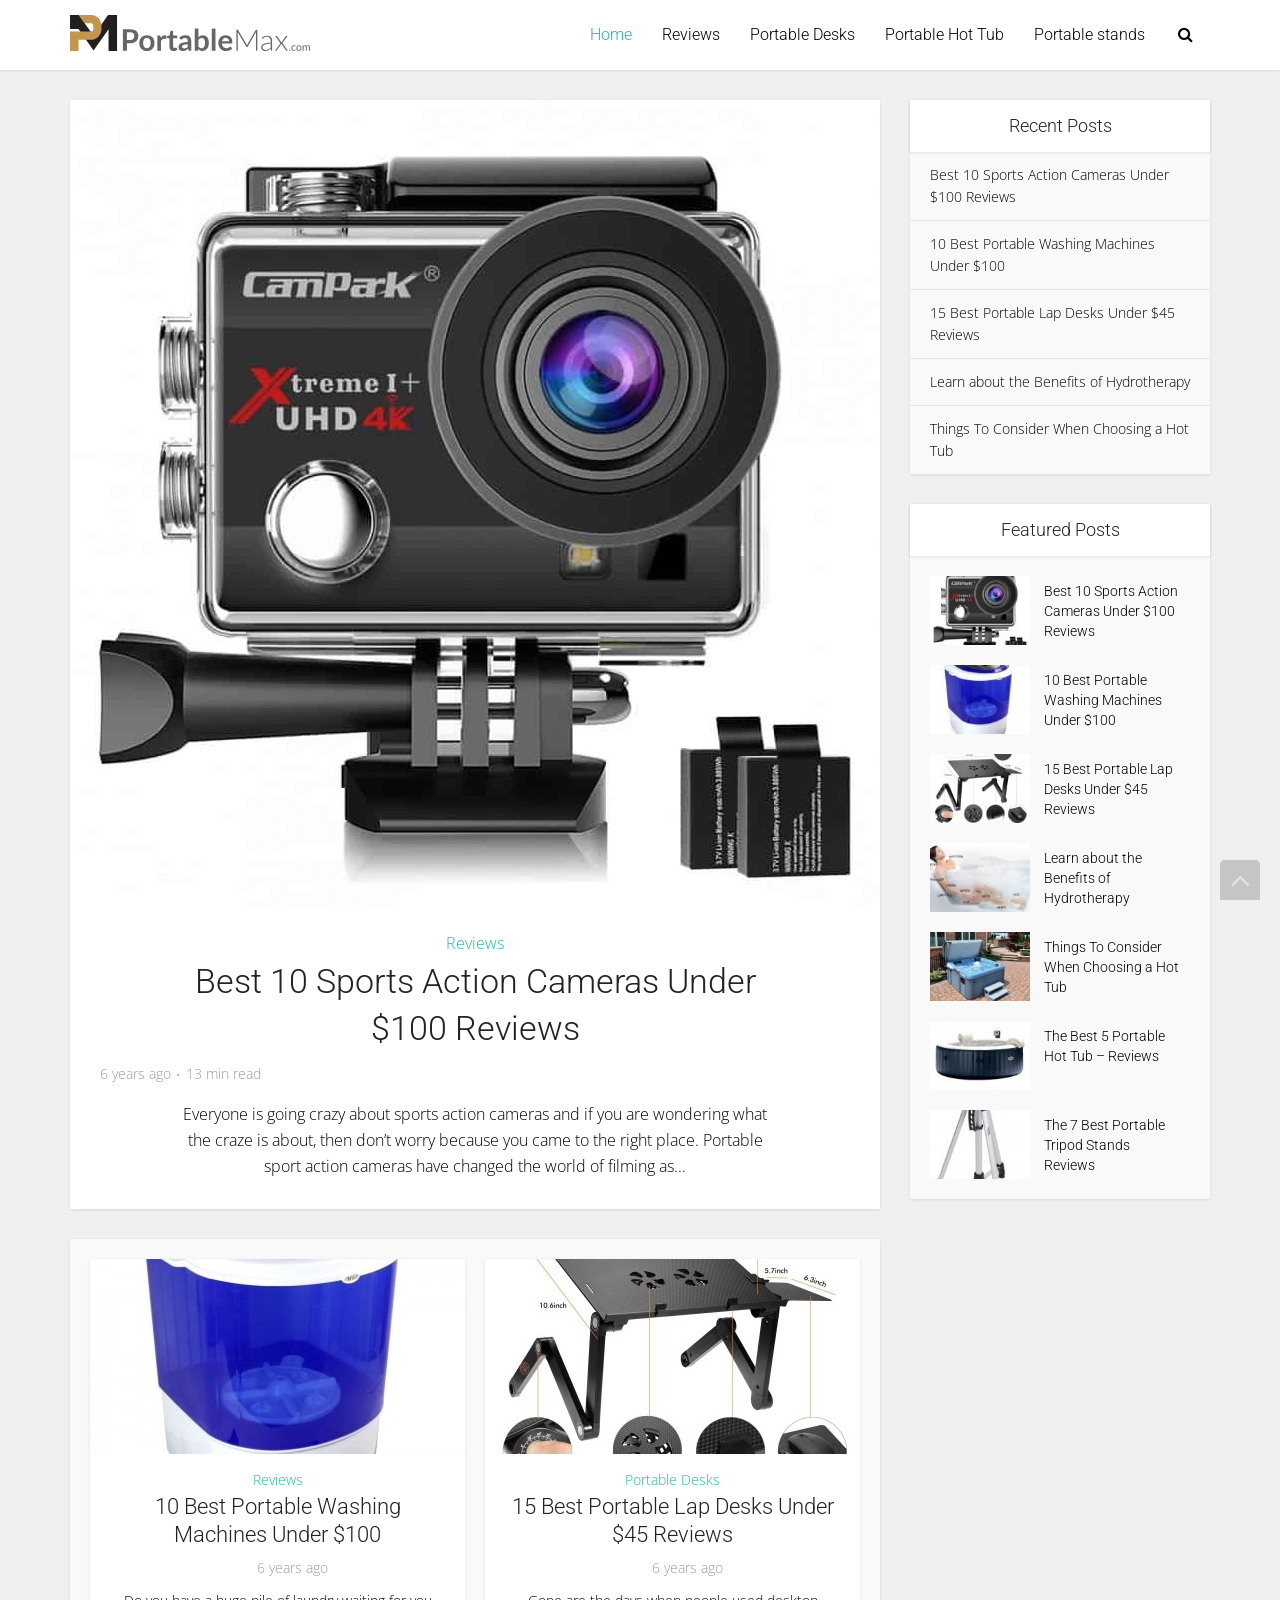
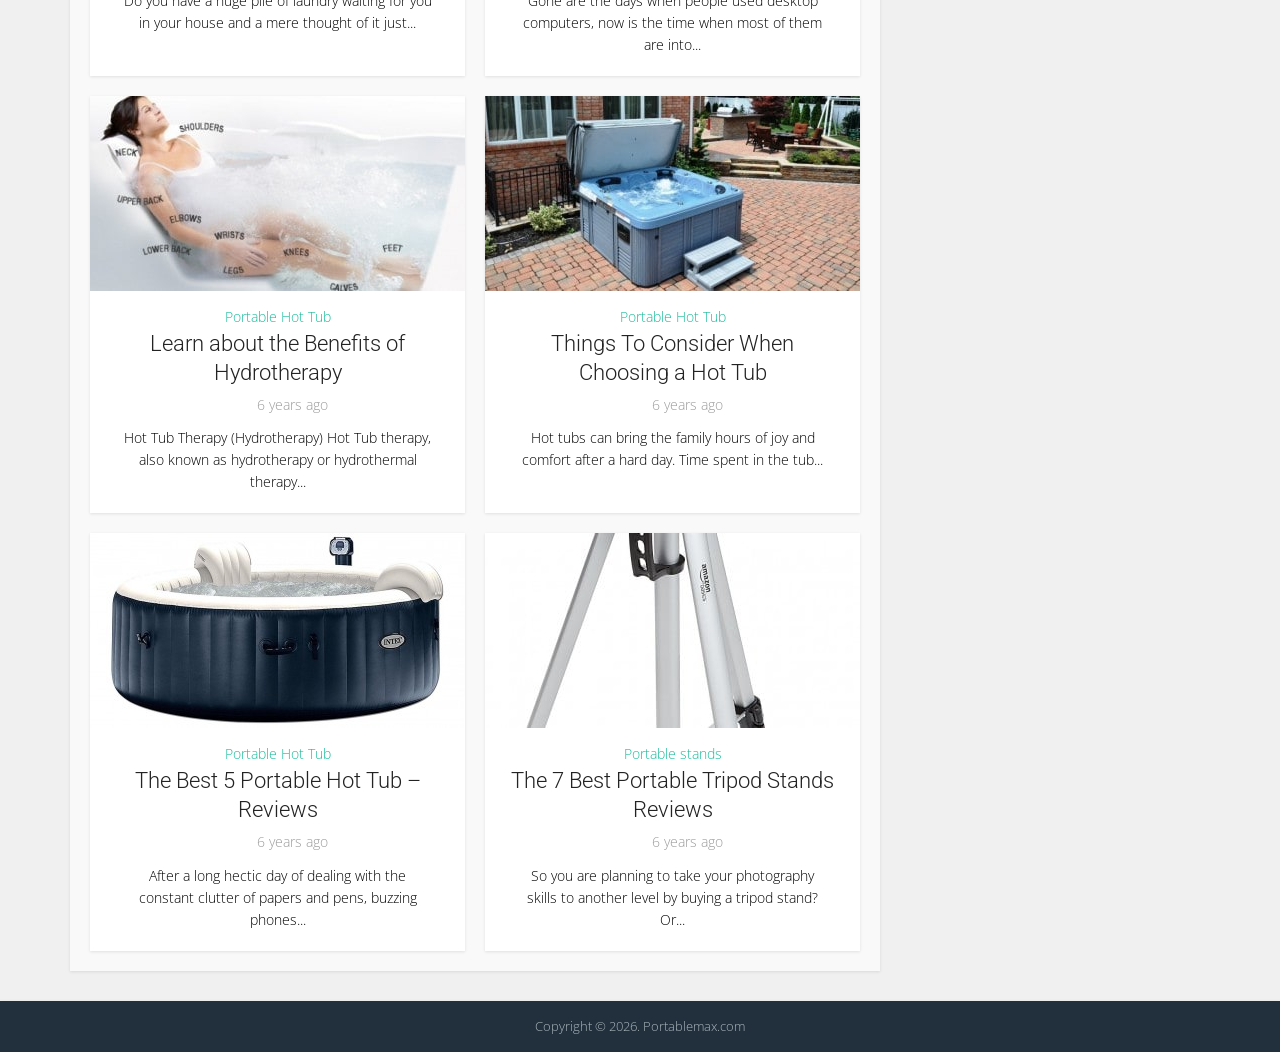
<file: index.html>
<!DOCTYPE html>
<html lang="en-US" class="no-js no-svg">

<head>

<meta http-equiv="Content-Type" content="text/html; charset=UTF-8" />
<meta name="viewport" content="user-scalable=yes, width=device-width, initial-scale=1.0, maximum-scale=1, minimum-scale=1">
<link rel="profile" href="https://gmpg.org/xfn/11" />

<meta name="robots" content="follow, index, max-snippet:-1, max-video-preview:-1, max-image-preview:large">
	<style>img:is([sizes="auto" i], [sizes^="auto," i]) { contain-intrinsic-size: 3000px 1500px }</style>
	
	<!-- This site is optimized with the Yoast SEO plugin v23.5 - https://yoast.com/wordpress/plugins/seo/ -->
	<title>Portable Stuff Reviews | PortableMax.com</title>
	<link rel="canonical" href="https://portablemax.com/" />
	<meta property="og:locale" content="en_US" />
	<meta property="og:type" content="website" />
	<meta property="og:title" content="Portable Stuff Reviews | PortableMax.com" />
	<meta property="og:url" content="https://portablemax.com/" />
	<meta property="og:site_name" content="Portable Max" />
	<meta property="article:modified_time" content="2020-07-07T10:38:17+00:00" />
	<meta name="twitter:card" content="summary_large_image" />
	<script type="application/ld+json" class="yoast-schema-graph">{"@context":"https://schema.org","@graph":[{"@type":"WebPage","@id":"https://portablemax.com/","url":"https://portablemax.com/","name":"Portable Stuff Reviews | PortableMax.com","isPartOf":{"@id":"https://portablemax.com/#website"},"datePublished":"2014-11-25T18:04:37+00:00","dateModified":"2020-07-07T10:38:17+00:00","breadcrumb":{"@id":"https://portablemax.com/#breadcrumb"},"inLanguage":"en-US","potentialAction":[{"@type":"ReadAction","target":["https://portablemax.com/"]}]},{"@type":"BreadcrumbList","@id":"https://portablemax.com/#breadcrumb","itemListElement":[{"@type":"ListItem","position":1,"name":"Home"}]},{"@type":"WebSite","@id":"https://portablemax.com/#website","url":"https://portablemax.com/","name":"Portable Max","description":"","potentialAction":[{"@type":"SearchAction","target":{"@type":"EntryPoint","urlTemplate":"https://portablemax.com/?s={search_term_string}"},"query-input":{"@type":"PropertyValueSpecification","valueRequired":true,"valueName":"search_term_string"}}],"inLanguage":"en-US"}]}</script>
	<meta name="google-site-verification" content="M2ZL3toHpIr9e8fd2JNRefZRUvkO4qbW1PBmw74QDiY" />
	<!-- / Yoast SEO plugin. -->


<link rel='dns-prefetch' href='//fonts.googleapis.com' />
<script type="text/javascript">
/* <![CDATA[ */
window._wpemojiSettings = {"baseUrl":"https:\/\/s.w.org\/images\/core\/emoji\/16.0.1\/72x72\/","ext":".png","svgUrl":"https:\/\/s.w.org\/images\/core\/emoji\/16.0.1\/svg\/","svgExt":".svg","source":{"concatemoji":"https:\/\/portablemax.com\/wp-includes\/js\/wp-emoji-release.min.js?ver=6.8.11"}};
/*! This file is auto-generated */
!function(s,n){var o,i,e;function c(e){try{var t={supportTests:e,timestamp:(new Date).valueOf()};sessionStorage.setItem(o,JSON.stringify(t))}catch(e){}}function p(e,t,n){e.clearRect(0,0,e.canvas.width,e.canvas.height),e.fillText(t,0,0);var t=new Uint32Array(e.getImageData(0,0,e.canvas.width,e.canvas.height).data),a=(e.clearRect(0,0,e.canvas.width,e.canvas.height),e.fillText(n,0,0),new Uint32Array(e.getImageData(0,0,e.canvas.width,e.canvas.height).data));return t.every(function(e,t){return e===a[t]})}function u(e,t){e.clearRect(0,0,e.canvas.width,e.canvas.height),e.fillText(t,0,0);for(var n=e.getImageData(16,16,1,1),a=0;a<n.data.length;a++)if(0!==n.data[a])return!1;return!0}function f(e,t,n,a){switch(t){case"flag":return n(e,"\ud83c\udff3\ufe0f\u200d\u26a7\ufe0f","\ud83c\udff3\ufe0f\u200b\u26a7\ufe0f")?!1:!n(e,"\ud83c\udde8\ud83c\uddf6","\ud83c\udde8\u200b\ud83c\uddf6")&&!n(e,"\ud83c\udff4\udb40\udc67\udb40\udc62\udb40\udc65\udb40\udc6e\udb40\udc67\udb40\udc7f","\ud83c\udff4\u200b\udb40\udc67\u200b\udb40\udc62\u200b\udb40\udc65\u200b\udb40\udc6e\u200b\udb40\udc67\u200b\udb40\udc7f");case"emoji":return!a(e,"\ud83e\udedf")}return!1}function g(e,t,n,a){var r="undefined"!=typeof WorkerGlobalScope&&self instanceof WorkerGlobalScope?new OffscreenCanvas(300,150):s.createElement("canvas"),o=r.getContext("2d",{willReadFrequently:!0}),i=(o.textBaseline="top",o.font="600 32px Arial",{});return e.forEach(function(e){i[e]=t(o,e,n,a)}),i}function t(e){var t=s.createElement("script");t.src=e,t.defer=!0,s.head.appendChild(t)}"undefined"!=typeof Promise&&(o="wpEmojiSettingsSupports",i=["flag","emoji"],n.supports={everything:!0,everythingExceptFlag:!0},e=new Promise(function(e){s.addEventListener("DOMContentLoaded",e,{once:!0})}),new Promise(function(t){var n=function(){try{var e=JSON.parse(sessionStorage.getItem(o));if("object"==typeof e&&"number"==typeof e.timestamp&&(new Date).valueOf()<e.timestamp+604800&&"object"==typeof e.supportTests)return e.supportTests}catch(e){}return null}();if(!n){if("undefined"!=typeof Worker&&"undefined"!=typeof OffscreenCanvas&&"undefined"!=typeof URL&&URL.createObjectURL&&"undefined"!=typeof Blob)try{var e="postMessage("+g.toString()+"("+[JSON.stringify(i),f.toString(),p.toString(),u.toString()].join(",")+"));",a=new Blob([e],{type:"text/javascript"}),r=new Worker(URL.createObjectURL(a),{name:"wpTestEmojiSupports"});return void(r.onmessage=function(e){c(n=e.data),r.terminate(),t(n)})}catch(e){}c(n=g(i,f,p,u))}t(n)}).then(function(e){for(var t in e)n.supports[t]=e[t],n.supports.everything=n.supports.everything&&n.supports[t],"flag"!==t&&(n.supports.everythingExceptFlag=n.supports.everythingExceptFlag&&n.supports[t]);n.supports.everythingExceptFlag=n.supports.everythingExceptFlag&&!n.supports.flag,n.DOMReady=!1,n.readyCallback=function(){n.DOMReady=!0}}).then(function(){return e}).then(function(){var e;n.supports.everything||(n.readyCallback(),(e=n.source||{}).concatemoji?t(e.concatemoji):e.wpemoji&&e.twemoji&&(t(e.twemoji),t(e.wpemoji)))}))}((window,document),window._wpemojiSettings);
/* ]]> */
</script>
<style id='wp-emoji-styles-inline-css' type='text/css'>

	img.wp-smiley, img.emoji {
		display: inline !important;
		border: none !important;
		box-shadow: none !important;
		height: 1em !important;
		width: 1em !important;
		margin: 0 0.07em !important;
		vertical-align: -0.1em !important;
		background: none !important;
		padding: 0 !important;
	}
</style>
<link rel='stylesheet' id='wp-block-library-css' href='wp-includes/css/dist/block-library/style.min.css?ver=6.8.11' type='text/css' media='all' />
<style id='classic-theme-styles-inline-css' type='text/css'>
/*! This file is auto-generated */
.wp-block-button__link{color:#fff;background-color:#32373c;border-radius:9999px;box-shadow:none;text-decoration:none;padding:calc(.667em + 2px) calc(1.333em + 2px);font-size:1.125em}.wp-block-file__button{background:#32373c;color:#fff;text-decoration:none}
</style>
<style id='global-styles-inline-css' type='text/css'>
:root{--wp--preset--aspect-ratio--square: 1;--wp--preset--aspect-ratio--4-3: 4/3;--wp--preset--aspect-ratio--3-4: 3/4;--wp--preset--aspect-ratio--3-2: 3/2;--wp--preset--aspect-ratio--2-3: 2/3;--wp--preset--aspect-ratio--16-9: 16/9;--wp--preset--aspect-ratio--9-16: 9/16;--wp--preset--color--black: #000000;--wp--preset--color--cyan-bluish-gray: #abb8c3;--wp--preset--color--white: #ffffff;--wp--preset--color--pale-pink: #f78da7;--wp--preset--color--vivid-red: #cf2e2e;--wp--preset--color--luminous-vivid-orange: #ff6900;--wp--preset--color--luminous-vivid-amber: #fcb900;--wp--preset--color--light-green-cyan: #7bdcb5;--wp--preset--color--vivid-green-cyan: #00d084;--wp--preset--color--pale-cyan-blue: #8ed1fc;--wp--preset--color--vivid-cyan-blue: #0693e3;--wp--preset--color--vivid-purple: #9b51e0;--wp--preset--color--vce-acc: #1abc9c;--wp--preset--color--vce-meta: #9b9b9b;--wp--preset--color--vce-txt: #000000;--wp--preset--color--vce-bg: #ffffff;--wp--preset--color--vce-cat-0: ;--wp--preset--gradient--vivid-cyan-blue-to-vivid-purple: linear-gradient(135deg,rgba(6,147,227,1) 0%,rgb(155,81,224) 100%);--wp--preset--gradient--light-green-cyan-to-vivid-green-cyan: linear-gradient(135deg,rgb(122,220,180) 0%,rgb(0,208,130) 100%);--wp--preset--gradient--luminous-vivid-amber-to-luminous-vivid-orange: linear-gradient(135deg,rgba(252,185,0,1) 0%,rgba(255,105,0,1) 100%);--wp--preset--gradient--luminous-vivid-orange-to-vivid-red: linear-gradient(135deg,rgba(255,105,0,1) 0%,rgb(207,46,46) 100%);--wp--preset--gradient--very-light-gray-to-cyan-bluish-gray: linear-gradient(135deg,rgb(238,238,238) 0%,rgb(169,184,195) 100%);--wp--preset--gradient--cool-to-warm-spectrum: linear-gradient(135deg,rgb(74,234,220) 0%,rgb(151,120,209) 20%,rgb(207,42,186) 40%,rgb(238,44,130) 60%,rgb(251,105,98) 80%,rgb(254,248,76) 100%);--wp--preset--gradient--blush-light-purple: linear-gradient(135deg,rgb(255,206,236) 0%,rgb(152,150,240) 100%);--wp--preset--gradient--blush-bordeaux: linear-gradient(135deg,rgb(254,205,165) 0%,rgb(254,45,45) 50%,rgb(107,0,62) 100%);--wp--preset--gradient--luminous-dusk: linear-gradient(135deg,rgb(255,203,112) 0%,rgb(199,81,192) 50%,rgb(65,88,208) 100%);--wp--preset--gradient--pale-ocean: linear-gradient(135deg,rgb(255,245,203) 0%,rgb(182,227,212) 50%,rgb(51,167,181) 100%);--wp--preset--gradient--electric-grass: linear-gradient(135deg,rgb(202,248,128) 0%,rgb(113,206,126) 100%);--wp--preset--gradient--midnight: linear-gradient(135deg,rgb(2,3,129) 0%,rgb(40,116,252) 100%);--wp--preset--font-size--small: 13px;--wp--preset--font-size--medium: 20px;--wp--preset--font-size--large: 21px;--wp--preset--font-size--x-large: 42px;--wp--preset--font-size--normal: 16px;--wp--preset--font-size--huge: 28px;--wp--preset--spacing--20: 0.44rem;--wp--preset--spacing--30: 0.67rem;--wp--preset--spacing--40: 1rem;--wp--preset--spacing--50: 1.5rem;--wp--preset--spacing--60: 2.25rem;--wp--preset--spacing--70: 3.38rem;--wp--preset--spacing--80: 5.06rem;--wp--preset--shadow--natural: 6px 6px 9px rgba(0, 0, 0, 0.2);--wp--preset--shadow--deep: 12px 12px 50px rgba(0, 0, 0, 0.4);--wp--preset--shadow--sharp: 6px 6px 0px rgba(0, 0, 0, 0.2);--wp--preset--shadow--outlined: 6px 6px 0px -3px rgba(255, 255, 255, 1), 6px 6px rgba(0, 0, 0, 1);--wp--preset--shadow--crisp: 6px 6px 0px rgba(0, 0, 0, 1);}:where(.is-layout-flex){gap: 0.5em;}:where(.is-layout-grid){gap: 0.5em;}body .is-layout-flex{display: flex;}.is-layout-flex{flex-wrap: wrap;align-items: center;}.is-layout-flex > :is(*, div){margin: 0;}body .is-layout-grid{display: grid;}.is-layout-grid > :is(*, div){margin: 0;}:where(.wp-block-columns.is-layout-flex){gap: 2em;}:where(.wp-block-columns.is-layout-grid){gap: 2em;}:where(.wp-block-post-template.is-layout-flex){gap: 1.25em;}:where(.wp-block-post-template.is-layout-grid){gap: 1.25em;}.has-black-color{color: var(--wp--preset--color--black) !important;}.has-cyan-bluish-gray-color{color: var(--wp--preset--color--cyan-bluish-gray) !important;}.has-white-color{color: var(--wp--preset--color--white) !important;}.has-pale-pink-color{color: var(--wp--preset--color--pale-pink) !important;}.has-vivid-red-color{color: var(--wp--preset--color--vivid-red) !important;}.has-luminous-vivid-orange-color{color: var(--wp--preset--color--luminous-vivid-orange) !important;}.has-luminous-vivid-amber-color{color: var(--wp--preset--color--luminous-vivid-amber) !important;}.has-light-green-cyan-color{color: var(--wp--preset--color--light-green-cyan) !important;}.has-vivid-green-cyan-color{color: var(--wp--preset--color--vivid-green-cyan) !important;}.has-pale-cyan-blue-color{color: var(--wp--preset--color--pale-cyan-blue) !important;}.has-vivid-cyan-blue-color{color: var(--wp--preset--color--vivid-cyan-blue) !important;}.has-vivid-purple-color{color: var(--wp--preset--color--vivid-purple) !important;}.has-black-background-color{background-color: var(--wp--preset--color--black) !important;}.has-cyan-bluish-gray-background-color{background-color: var(--wp--preset--color--cyan-bluish-gray) !important;}.has-white-background-color{background-color: var(--wp--preset--color--white) !important;}.has-pale-pink-background-color{background-color: var(--wp--preset--color--pale-pink) !important;}.has-vivid-red-background-color{background-color: var(--wp--preset--color--vivid-red) !important;}.has-luminous-vivid-orange-background-color{background-color: var(--wp--preset--color--luminous-vivid-orange) !important;}.has-luminous-vivid-amber-background-color{background-color: var(--wp--preset--color--luminous-vivid-amber) !important;}.has-light-green-cyan-background-color{background-color: var(--wp--preset--color--light-green-cyan) !important;}.has-vivid-green-cyan-background-color{background-color: var(--wp--preset--color--vivid-green-cyan) !important;}.has-pale-cyan-blue-background-color{background-color: var(--wp--preset--color--pale-cyan-blue) !important;}.has-vivid-cyan-blue-background-color{background-color: var(--wp--preset--color--vivid-cyan-blue) !important;}.has-vivid-purple-background-color{background-color: var(--wp--preset--color--vivid-purple) !important;}.has-black-border-color{border-color: var(--wp--preset--color--black) !important;}.has-cyan-bluish-gray-border-color{border-color: var(--wp--preset--color--cyan-bluish-gray) !important;}.has-white-border-color{border-color: var(--wp--preset--color--white) !important;}.has-pale-pink-border-color{border-color: var(--wp--preset--color--pale-pink) !important;}.has-vivid-red-border-color{border-color: var(--wp--preset--color--vivid-red) !important;}.has-luminous-vivid-orange-border-color{border-color: var(--wp--preset--color--luminous-vivid-orange) !important;}.has-luminous-vivid-amber-border-color{border-color: var(--wp--preset--color--luminous-vivid-amber) !important;}.has-light-green-cyan-border-color{border-color: var(--wp--preset--color--light-green-cyan) !important;}.has-vivid-green-cyan-border-color{border-color: var(--wp--preset--color--vivid-green-cyan) !important;}.has-pale-cyan-blue-border-color{border-color: var(--wp--preset--color--pale-cyan-blue) !important;}.has-vivid-cyan-blue-border-color{border-color: var(--wp--preset--color--vivid-cyan-blue) !important;}.has-vivid-purple-border-color{border-color: var(--wp--preset--color--vivid-purple) !important;}.has-vivid-cyan-blue-to-vivid-purple-gradient-background{background: var(--wp--preset--gradient--vivid-cyan-blue-to-vivid-purple) !important;}.has-light-green-cyan-to-vivid-green-cyan-gradient-background{background: var(--wp--preset--gradient--light-green-cyan-to-vivid-green-cyan) !important;}.has-luminous-vivid-amber-to-luminous-vivid-orange-gradient-background{background: var(--wp--preset--gradient--luminous-vivid-amber-to-luminous-vivid-orange) !important;}.has-luminous-vivid-orange-to-vivid-red-gradient-background{background: var(--wp--preset--gradient--luminous-vivid-orange-to-vivid-red) !important;}.has-very-light-gray-to-cyan-bluish-gray-gradient-background{background: var(--wp--preset--gradient--very-light-gray-to-cyan-bluish-gray) !important;}.has-cool-to-warm-spectrum-gradient-background{background: var(--wp--preset--gradient--cool-to-warm-spectrum) !important;}.has-blush-light-purple-gradient-background{background: var(--wp--preset--gradient--blush-light-purple) !important;}.has-blush-bordeaux-gradient-background{background: var(--wp--preset--gradient--blush-bordeaux) !important;}.has-luminous-dusk-gradient-background{background: var(--wp--preset--gradient--luminous-dusk) !important;}.has-pale-ocean-gradient-background{background: var(--wp--preset--gradient--pale-ocean) !important;}.has-electric-grass-gradient-background{background: var(--wp--preset--gradient--electric-grass) !important;}.has-midnight-gradient-background{background: var(--wp--preset--gradient--midnight) !important;}.has-small-font-size{font-size: var(--wp--preset--font-size--small) !important;}.has-medium-font-size{font-size: var(--wp--preset--font-size--medium) !important;}.has-large-font-size{font-size: var(--wp--preset--font-size--large) !important;}.has-x-large-font-size{font-size: var(--wp--preset--font-size--x-large) !important;}
:where(.wp-block-post-template.is-layout-flex){gap: 1.25em;}:where(.wp-block-post-template.is-layout-grid){gap: 1.25em;}
:where(.wp-block-columns.is-layout-flex){gap: 2em;}:where(.wp-block-columns.is-layout-grid){gap: 2em;}
:root :where(.wp-block-pullquote){font-size: 1.5em;line-height: 1.6;}
</style>
<link rel='stylesheet' id='mks_shortcodes_simple_line_icons-css' href='wp-content/plugins/meks-flexible-shortcodes/css/simple-line/simple-line-icons.css?ver=1.3.8' type='text/css' media='screen' />
<link rel='stylesheet' id='mks_shortcodes_css-css' href='wp-content/plugins/meks-flexible-shortcodes/css/style.css?ver=1.3.8' type='text/css' media='screen' />
<link rel='stylesheet' id='toc-screen-css' href='wp-content/plugins/table-of-contents-plus/assets/screen.min.css?ver=202609.1' type='text/css' media='all' />
<link rel='stylesheet' id='vce-fonts-css' href='https://fonts.googleapis.com/css2?family=Open%20Sans:wght@300&#038;family=Roboto:wght@300' type='text/css' media='all' />
<link rel='stylesheet' id='vce-style-css' href='wp-content/themes/voice/assets/css/min.css?ver=3.0.3' type='text/css' media='all' />
<style id='vce-style-inline-css' type='text/css'>
body, button, input, select, textarea {font-size: 1.6rem;}.vce-single .entry-headline p{font-size: 2.2rem;}.main-navigation a{font-size: 1.6rem;}.sidebar .widget-title{font-size: 1.8rem;}.sidebar .widget, .vce-lay-c .entry-content, .vce-lay-h .entry-content {font-size: 1.4rem;}.vce-featured-link-article{font-size: 5.2rem;}.vce-featured-grid-big.vce-featured-grid .vce-featured-link-article{font-size: 3.4rem;}.vce-featured-grid .vce-featured-link-article{font-size: 2.2rem;}h1 { font-size: 4.5rem; }h2 { font-size: 4.0rem; }h3 { font-size: 3.5rem; }h4 { font-size: 2.5rem; }h5 { font-size: 2.0rem; }h6 { font-size: 1.8rem; }.comment-reply-title, .main-box-title{font-size: 2.2rem;}h1.entry-title{font-size: 4.5rem;}.vce-lay-a .entry-title a{font-size: 3.4rem;}.vce-lay-b .entry-title{font-size: 2.4rem;}.vce-lay-c .entry-title, .vce-sid-none .vce-lay-c .entry-title{font-size: 2.2rem;}.vce-lay-d .entry-title{font-size: 1.5rem;}.vce-lay-e .entry-title{font-size: 1.4rem;}.vce-lay-f .entry-title{font-size: 1.4rem;}.vce-lay-g .entry-title a, .vce-lay-g .entry-title a:hover{font-size: 3.0rem;}.vce-lay-h .entry-title{font-size: 2.4rem;}.entry-meta div,.entry-meta div a,.vce-lay-g .meta-item,.vce-lay-c .meta-item{font-size: 1.4rem;}.vce-lay-d .meta-category a,.vce-lay-d .entry-meta div,.vce-lay-d .entry-meta div a,.vce-lay-e .entry-meta div,.vce-lay-e .entry-meta div a,.vce-lay-e .fn,.vce-lay-e .meta-item{font-size: 1.3rem;}body {background-color:#f0f0f0;}body,.mks_author_widget h3,.site-description,.meta-category a,textarea {font-family: 'Open Sans';font-weight: 300;}h1,h2,h3,h4,h5,h6,blockquote,.vce-post-link,.site-title,.site-title a,.main-box-title,.comment-reply-title,.entry-title a,.vce-single .entry-headline p,.vce-prev-next-link,.author-title,.mks_pullquote,.widget_rss ul li .rsswidget,#bbpress-forums .bbp-forum-title,#bbpress-forums .bbp-topic-permalink {font-family: 'Roboto';font-weight: 300;}.main-navigation a,.sidr a{font-family: 'Roboto';font-weight: 300;}.vce-single .entry-content,.vce-single .entry-headline,.vce-single .entry-footer,.vce-share-bar {width: 760px;}.vce-lay-a .lay-a-content{width: 760px;max-width: 760px;}.vce-page .entry-content,.vce-page .entry-title-page {width: 600px;}.vce-sid-none .vce-single .entry-content,.vce-sid-none .vce-single .entry-headline,.vce-sid-none .vce-single .entry-footer {width: 600px;}.vce-sid-none .vce-page .entry-content,.vce-sid-none .vce-page .entry-title-page,.error404 .entry-content {width: 600px;max-width: 600px;}body, button, input, select, textarea{color: #000000;}h1,h2,h3,h4,h5,h6,.entry-title a,.prev-next-nav a,#bbpress-forums .bbp-forum-title, #bbpress-forums .bbp-topic-permalink,.woocommerce ul.products li.product .price .amount{color: #232323;}a,.entry-title a:hover,.vce-prev-next-link:hover,.vce-author-links a:hover,.required,.error404 h4,.prev-next-nav a:hover,#bbpress-forums .bbp-forum-title:hover, #bbpress-forums .bbp-topic-permalink:hover,.woocommerce ul.products li.product h3:hover,.woocommerce ul.products li.product h3:hover mark,.main-box-title a:hover{color: #1abc9c;}.vce-square,.vce-main-content .mejs-controls .mejs-time-rail .mejs-time-current,button,input[type="button"],input[type="reset"],input[type="submit"],.vce-button,.pagination-wapper a,#vce-pagination .next.page-numbers,#vce-pagination .prev.page-numbers,#vce-pagination .page-numbers,#vce-pagination .page-numbers.current,.vce-link-pages a,#vce-pagination a,.vce-load-more a,.vce-slider-pagination .owl-nav > div,.vce-mega-menu-posts-wrap .owl-nav > div,.comment-reply-link:hover,.vce-featured-section a,.vce-lay-g .vce-featured-info .meta-category a,.vce-404-menu a,.vce-post.sticky .meta-image:before,#vce-pagination .page-numbers:hover,#bbpress-forums .bbp-pagination .current,#bbpress-forums .bbp-pagination a:hover,.woocommerce #respond input#submit,.woocommerce a.button,.woocommerce button.button,.woocommerce input.button,.woocommerce ul.products li.product .added_to_cart,.woocommerce #respond input#submit:hover,.woocommerce a.button:hover,.woocommerce button.button:hover,.woocommerce input.button:hover,.woocommerce ul.products li.product .added_to_cart:hover,.woocommerce #respond input#submit.alt,.woocommerce a.button.alt,.woocommerce button.button.alt,.woocommerce input.button.alt,.woocommerce #respond input#submit.alt:hover, .woocommerce a.button.alt:hover, .woocommerce button.button.alt:hover, .woocommerce input.button.alt:hover,.woocommerce span.onsale,.woocommerce .widget_price_filter .ui-slider .ui-slider-range,.woocommerce .widget_price_filter .ui-slider .ui-slider-handle,.comments-holder .navigation .page-numbers.current,.vce-lay-a .vce-read-more:hover,.vce-lay-c .vce-read-more:hover,body div.wpforms-container-full .wpforms-form input[type=submit], body div.wpforms-container-full .wpforms-form button[type=submit], body div.wpforms-container-full .wpforms-form .wpforms-page-button,body div.wpforms-container-full .wpforms-form input[type=submit]:hover, body div.wpforms-container-full .wpforms-form button[type=submit]:hover, body div.wpforms-container-full .wpforms-form .wpforms-page-button:hover,.wp-block-search__button {background-color: #1abc9c;}#vce-pagination .page-numbers,.comments-holder .navigation .page-numbers{background: transparent;color: #1abc9c;border: 1px solid #1abc9c;}.comments-holder .navigation .page-numbers:hover{background: #1abc9c;border: 1px solid #1abc9c;}.bbp-pagination-links a{background: transparent;color: #1abc9c;border: 1px solid #1abc9c !important;}#vce-pagination .page-numbers.current,.bbp-pagination-links span.current,.comments-holder .navigation .page-numbers.current{border: 1px solid #1abc9c;}.widget_categories .cat-item:before,.widget_categories .cat-item .count{background: #1abc9c;}.comment-reply-link,.vce-lay-a .vce-read-more,.vce-lay-c .vce-read-more{border: 1px solid #1abc9c;}.entry-meta div,.entry-meta-count,.entry-meta div a,.comment-metadata a,.meta-category span,.meta-author-wrapped,.wp-caption .wp-caption-text,.widget_rss .rss-date,.sidebar cite,.site-footer cite,.sidebar .vce-post-list .entry-meta div,.sidebar .vce-post-list .entry-meta div a,.sidebar .vce-post-list .fn,.sidebar .vce-post-list .fn a,.site-footer .vce-post-list .entry-meta div,.site-footer .vce-post-list .entry-meta div a,.site-footer .vce-post-list .fn,.site-footer .vce-post-list .fn a,#bbpress-forums .bbp-topic-started-by,#bbpress-forums .bbp-topic-started-in,#bbpress-forums .bbp-forum-info .bbp-forum-content,#bbpress-forums p.bbp-topic-meta,span.bbp-admin-links a,.bbp-reply-post-date,#bbpress-forums li.bbp-header,#bbpress-forums li.bbp-footer,.woocommerce .woocommerce-result-count,.woocommerce .product_meta{color: #9b9b9b;}.main-box-title, .comment-reply-title, .main-box-head{background: #ffffff;color: #232323;}.main-box-title a{color: #232323;}.sidebar .widget .widget-title a{color: #232323;}.main-box,.comment-respond,.prev-next-nav{background: #f9f9f9;}.vce-post,ul.comment-list > li.comment,.main-box-single,.ie8 .vce-single,#disqus_thread,.vce-author-card,.vce-author-card .vce-content-outside,.mks-bredcrumbs-container,ul.comment-list > li.pingback{background: #ffffff;}.mks_tabs.horizontal .mks_tab_nav_item.active{border-bottom: 1px solid #ffffff;}.mks_tabs.horizontal .mks_tab_item,.mks_tabs.vertical .mks_tab_nav_item.active,.mks_tabs.horizontal .mks_tab_nav_item.active{background: #ffffff;}.mks_tabs.vertical .mks_tab_nav_item.active{border-right: 1px solid #ffffff;}#vce-pagination,.vce-slider-pagination .owl-controls,.vce-content-outside,.comments-holder .navigation{background: #f3f3f3;}.sidebar .widget-title{background: #ffffff;color: #232323;}.sidebar .widget{background: #f9f9f9;}.sidebar .widget,.sidebar .widget li a,.sidebar .mks_author_widget h3 a,.sidebar .mks_author_widget h3,.sidebar .vce-search-form .vce-search-input,.sidebar .vce-search-form .vce-search-input:focus{color: #000000;}.sidebar .widget li a:hover,.sidebar .widget a,.widget_nav_menu li.menu-item-has-children:hover:after,.widget_pages li.page_item_has_children:hover:after{color: #1abc9c;}.sidebar .tagcloud a {border: 1px solid #1abc9c;}.sidebar .mks_author_link,.sidebar .tagcloud a:hover,.sidebar .mks_themeforest_widget .more,.sidebar button,.sidebar input[type="button"],.sidebar input[type="reset"],.sidebar input[type="submit"],.sidebar .vce-button,.sidebar .bbp_widget_login .button{background-color: #1abc9c;}.sidebar .mks_author_widget .mks_autor_link_wrap,.sidebar .mks_themeforest_widget .mks_read_more,.widget .meks-instagram-follow-link {background: #f3f3f3;}.sidebar #wp-calendar caption,.sidebar .recentcomments,.sidebar .post-date,.sidebar #wp-calendar tbody{color: rgba(0,0,0,0.7);}.site-footer{background: #34495e;}.site-footer .widget-title{color: #ffffff;}.site-footer,.site-footer .widget,.site-footer .widget li a,.site-footer .mks_author_widget h3 a,.site-footer .mks_author_widget h3,.site-footer .vce-search-form .vce-search-input,.site-footer .vce-search-form .vce-search-input:focus{color: #e6f1f4;}.site-footer .widget li a:hover,.site-footer .widget a,.site-info a{color: #1abc9c;}.site-footer .tagcloud a {border: 1px solid #1abc9c;}.site-footer .mks_author_link,.site-footer .mks_themeforest_widget .more,.site-footer button,.site-footer input[type="button"],.site-footer input[type="reset"],.site-footer input[type="submit"],.site-footer .vce-button,.site-footer .tagcloud a:hover{background-color: #1abc9c;}.site-footer #wp-calendar caption,.site-footer .recentcomments,.site-footer .post-date,.site-footer #wp-calendar tbody,.site-footer .site-info{color: rgba(230,241,244,0.7);}.top-header,.top-nav-menu li .sub-menu{background: #3a3a3a;}.top-header,.top-header a{color: #ffffff;}.top-header .vce-search-form .vce-search-input,.top-header .vce-search-input:focus,.top-header .vce-search-submit{color: #ffffff;}.top-header .vce-search-form .vce-search-input::-webkit-input-placeholder { color: #ffffff;}.top-header .vce-search-form .vce-search-input:-moz-placeholder { color: #ffffff;}.top-header .vce-search-form .vce-search-input::-moz-placeholder { color: #ffffff;}.top-header .vce-search-form .vce-search-input:-ms-input-placeholder { color: #ffffff;}.header-1-wrapper{height: 70px;padding-top: 0px;}.header-2-wrapper,.header-3-wrapper{height: 70px;}.header-2-wrapper .site-branding,.header-3-wrapper .site-branding{top: 0px;left: 0px;}.site-title a, .site-title a:hover{color: #ffffff;}.site-description{color: #aaaaaa;}.main-header{background-color: #416282;}.header-bottom-wrapper{background: #fcfcfc;}.vce-header-ads{margin: 10px 0;}.header-3-wrapper .nav-menu > li > a{padding: 25px 15px;}.header-sticky,.sidr{background: rgba(65,98,130,0.95);}.ie8 .header-sticky{background: #416282;}.main-navigation a,.nav-menu .vce-mega-menu > .sub-menu > li > a,.sidr li a,.vce-menu-parent{color: #000000;}.nav-menu > li:hover > a,.nav-menu > .current_page_item > a,.nav-menu > .current-menu-item > a,.nav-menu > .current-menu-ancestor > a,.main-navigation a.vce-item-selected,.main-navigation ul ul li:hover > a,.nav-menu ul .current-menu-item a,.nav-menu ul .current_page_item a,.vce-menu-parent:hover,.sidr li a:hover,.sidr li.sidr-class-current_page_item > a,.main-navigation li.current-menu-item.fa:before,.vce-responsive-nav{color: #1abc9c;}#sidr-id-vce_main_navigation_menu .soc-nav-menu li a:hover {color: #ffffff;}.nav-menu > li:hover > a,.nav-menu > .current_page_item > a,.nav-menu > .current-menu-item > a,.nav-menu > .current-menu-ancestor > a,.main-navigation a.vce-item-selected,.main-navigation ul ul,.header-sticky .nav-menu > .current_page_item:hover > a,.header-sticky .nav-menu > .current-menu-item:hover > a,.header-sticky .nav-menu > .current-menu-ancestor:hover > a,.header-sticky .main-navigation a.vce-item-selected:hover{background-color: #ffffff;}.search-header-wrap ul {border-top: 2px solid #1abc9c;}.vce-cart-icon a.vce-custom-cart span,.sidr-class-vce-custom-cart .sidr-class-vce-cart-count {background: #1abc9c;font-family: 'Open Sans';}.vce-border-top .main-box-title{border-top: 2px solid #1abc9c;}.tagcloud a:hover,.sidebar .widget .mks_author_link,.sidebar .widget.mks_themeforest_widget .more,.site-footer .widget .mks_author_link,.site-footer .widget.mks_themeforest_widget .more,.vce-lay-g .entry-meta div,.vce-lay-g .fn,.vce-lay-g .fn a{color: #FFF;}.vce-featured-header .vce-featured-header-background{opacity: 0.5}.vce-featured-grid .vce-featured-header-background,.vce-post-big .vce-post-img:after,.vce-post-slider .vce-post-img:after{opacity: 0.5}.vce-featured-grid .owl-item:hover .vce-grid-text .vce-featured-header-background,.vce-post-big li:hover .vce-post-img:after,.vce-post-slider li:hover .vce-post-img:after {opacity: 0.8}.vce-featured-grid.vce-featured-grid-big .vce-featured-header-background,.vce-post-big .vce-post-img:after,.vce-post-slider .vce-post-img:after{opacity: 0.5}.vce-featured-grid.vce-featured-grid-big .owl-item:hover .vce-grid-text .vce-featured-header-background,.vce-post-big li:hover .vce-post-img:after,.vce-post-slider li:hover .vce-post-img:after {opacity: 0.8}#back-top {background: #323232}.sidr input[type=text]{background: rgba(0,0,0,0.1);color: rgba(0,0,0,0.5);}.is-style-solid-color{background-color: #1abc9c;color: #ffffff;}.wp-block-image figcaption{color: #9b9b9b;}.wp-block-cover .wp-block-cover-image-text, .wp-block-cover .wp-block-cover-text, .wp-block-cover h2, .wp-block-cover-image .wp-block-cover-image-text, .wp-block-cover-image .wp-block-cover-text, .wp-block-cover-image h2,p.has-drop-cap:not(:focus)::first-letter,p.wp-block-subhead{font-family: 'Roboto';font-weight: 300;}.wp-block-cover .wp-block-cover-image-text, .wp-block-cover .wp-block-cover-text, .wp-block-cover h2, .wp-block-cover-image .wp-block-cover-image-text, .wp-block-cover-image .wp-block-cover-text, .wp-block-cover-image h2{font-size: 2.5rem;}p.wp-block-subhead{font-size: 2.2rem;}.wp-block-button__link{background: #1abc9c}.wp-block-search .wp-block-search__button{color: #ffffff}.meta-image:hover a img,.vce-lay-h .img-wrap:hover .meta-image > img,.img-wrp:hover img,.vce-gallery-big:hover img,.vce-gallery .gallery-item:hover img,.wp-block-gallery .blocks-gallery-item:hover img,.vce_posts_widget .vce-post-big li:hover img,.vce-featured-grid .owl-item:hover img,.vce-post-img:hover img,.mega-menu-img:hover img{-webkit-transform: scale(1.1);-moz-transform: scale(1.1);-o-transform: scale(1.1);-ms-transform: scale(1.1);transform: scale(1.1);}.has-small-font-size{ font-size: 1.2rem;}.has-large-font-size{ font-size: 1.9rem;}.has-huge-font-size{ font-size: 2.3rem;}@media(min-width: 671px){.has-small-font-size{ font-size: 1.3rem;}.has-normal-font-size{ font-size: 1.6rem;}.has-large-font-size{ font-size: 2.1rem;}.has-huge-font-size{ font-size: 2.8rem;}}.has-vce-acc-background-color{ background-color: #1abc9c;}.has-vce-acc-color{ color: #1abc9c;}.has-vce-meta-background-color{ background-color: #9b9b9b;}.has-vce-meta-color{ color: #9b9b9b;}.has-vce-txt-background-color{ background-color: #000000;}.has-vce-txt-color{ color: #000000;}.has-vce-bg-background-color{ background-color: #ffffff;}.has-vce-bg-color{ color: #ffffff;}.has-vce-cat-0-background-color{ background-color: ;}.has-vce-cat-0-color{ color: ;}
</style>
<link rel='stylesheet' id='vce_child_load_scripts-css' href='wp-content/themes/voice-child/style.css?ver=3.0.3' type='text/css' media='screen' />
<link rel='stylesheet' id='meks-social-widget-css' href='wp-content/plugins/meks-smart-social-widget/css/style.css?ver=1.6.5' type='text/css' media='all' />
<link rel='stylesheet' id='meks_ess-main-css' href='wp-content/plugins/meks-easy-social-share/assets/css/main.css?ver=1.3' type='text/css' media='all' />
<script type="text/javascript" src="wp-includes/js/jquery/jquery.min.js?ver=3.7.1" id="jquery-core-js"></script>
<script type="text/javascript" src="wp-includes/js/jquery/jquery-migrate.min.js?ver=3.4.1" id="jquery-migrate-js"></script>
<link rel="Shortcut Icon" type="image/x-icon" href="wp-content/themes/voice-child/images/favicon.ico" /><style type="text/css">.recentcomments a{display:inline !important;padding:0 !important;margin:0 !important;}</style><style type="text/css" id="wp-custom-css">
			h1.entry-title{
	font-size: 2.7rem;
}		</style>
		</head>

<body class="home wp-singular page-template page-template-template-modules page-template-template-modules-php page page-id-207 wp-embed-responsive wp-theme-voice wp-child-theme-voice-child vce-sid-right voice-v_3_0_3 voice-child">

<div id="vce-main">

<header id="header" class="main-header">
<div class="container header-main-area header-3-wrapper">	
		<div class="vce-res-nav">
	<a class="vce-responsive-nav" href="#sidr-main"><i class="fa fa-bars"></i></a>
</div>
<div class="site-branding">
	<h1 class="site-title"><a href="./" rel="home" class="has-logo"><picture class="vce-logo"><source media="(min-width: 1024px)" srcset="wp-content/uploads/2020/07/protablemax.svg"><source srcset="wp-content/uploads/2020/07/protablemax.svg"><img src="wp-content/uploads/2020/07/protablemax.svg" alt="Portable Max"></picture></a></h1></div>
		<nav id="site-navigation" class="main-navigation" role="navigation">
	<ul id="vce_main_navigation_menu" class="nav-menu"><li id="menu-item-844" class="menu-item menu-item-type-post_type menu-item-object-page menu-item-home current-menu-item page_item page-item-207 current_page_item menu-item-844"><a href="./" aria-current="page">Home</a><li id="menu-item-840" class="menu-item menu-item-type-taxonomy menu-item-object-category menu-item-840 vce-cat-2"><a href="reviews/">Reviews</a><li id="menu-item-841" class="menu-item menu-item-type-taxonomy menu-item-object-category menu-item-841 vce-cat-6"><a href="portable-desks/">Portable Desks</a><li id="menu-item-842" class="menu-item menu-item-type-taxonomy menu-item-object-category menu-item-842 vce-cat-5"><a href="portable-hot-tub/">Portable Hot Tub</a><li id="menu-item-843" class="menu-item menu-item-type-taxonomy menu-item-object-category menu-item-843 vce-cat-4"><a href="portable-stands/">Portable stands</a><li class="search-header-wrap"><a class="search_header" href="javascript:void(0)"><i class="fa fa-search"></i></a><ul class="search-header-form-ul"><li><form class="vce-search-form" action="./" method="get">
	<input name="s" class="vce-search-input" size="20" type="text" value="Type here to search..." onfocus="(this.value == 'Type here to search...') && (this.value = '')" onblur="(this.value == '') && (this.value = 'Type here to search...')" placeholder="Type here to search..." />
		<button type="submit" class="vce-search-submit"><i class="fa fa-search"></i></button> 
</form></li></ul></li></ul></nav></div></header>

	<div id="sticky_header" class="header-sticky">
	<div class="container">
		<div class="vce-res-nav">
	<a class="vce-responsive-nav" href="#sidr-main"><i class="fa fa-bars"></i></a>
</div>
<div class="site-branding">
	<span class="site-title"><a href="./" rel="home" class="has-logo"><picture class="vce-logo"><source media="(min-width: 1024px)" srcset="wp-content/uploads/2020/07/protablemax.svg"><source srcset="wp-content/uploads/2020/07/protablemax.svg"><img src="wp-content/uploads/2020/07/protablemax.svg" alt="Portable Max"></picture></a></span></div>		<nav id="site-navigation" class="main-navigation" role="navigation">
		<ul id="vce_main_navigation_menu" class="nav-menu"><li class="menu-item menu-item-type-post_type menu-item-object-page menu-item-home current-menu-item page_item page-item-207 current_page_item menu-item-844"><a href="./" aria-current="page">Home</a><li class="menu-item menu-item-type-taxonomy menu-item-object-category menu-item-840 vce-cat-2"><a href="reviews/">Reviews</a><li class="menu-item menu-item-type-taxonomy menu-item-object-category menu-item-841 vce-cat-6"><a href="portable-desks/">Portable Desks</a><li class="menu-item menu-item-type-taxonomy menu-item-object-category menu-item-842 vce-cat-5"><a href="portable-hot-tub/">Portable Hot Tub</a><li class="menu-item menu-item-type-taxonomy menu-item-object-category menu-item-843 vce-cat-4"><a href="portable-stands/">Portable stands</a><li class="search-header-wrap"><a class="search_header" href="javascript:void(0)"><i class="fa fa-search"></i></a><ul class="search-header-form-ul"><li><form class="vce-search-form" action="./" method="get">
	<input name="s" class="vce-search-input" size="20" type="text" value="Type here to search..." onfocus="(this.value == 'Type here to search...') && (this.value = '')" onblur="(this.value == '') && (this.value = 'Type here to search...')" placeholder="Type here to search..." />
		<button type="submit" class="vce-search-submit"><i class="fa fa-search"></i></button> 
</form></li></ul></li></ul></nav>	</div>
</div>
<div id="main-wrapper">


	

	

	
	
	
	<div id="content" class="container site-content">

		
		
		<div id="primary" class="vce-main-content">

			
			
				
												
						

	<div id="main-box-1" class="main-box vce-border-top  ">
			<div class="main-box-inside main-box-nopad">

	
					
			<div class="vce-loop-wrap" >			
			<article class="vce-post vce-lay-a post-269 post type-post status-publish format-standard has-post-thumbnail hentry category-reviews">
	
			 	<div class="meta-image">			
			<a href="best-10-sports-action-cameras-under-100/" title="Best 10 Sports Action Cameras Under $100 Reviews">
				<img width="810" height="810" src="wp-content/uploads/2018/02/1.Ampark-ACT74-Action-camera-16-MP-sports-cam-810x810.jpg" class="attachment-vce-lay-a size-vce-lay-a wp-post-image" alt="" srcset="wp-content/uploads/2018/02/1.Ampark-ACT74-Action-camera-16-MP-sports-cam-810x810.jpg 810w, wp-content/uploads/2018/02/1.Ampark-ACT74-Action-camera-16-MP-sports-cam-1140x1140.jpg 1140w, wp-content/uploads/2018/02/1.Ampark-ACT74-Action-camera-16-MP-sports-cam.jpg 1200w" sizes="(max-width: 810px) 100vw, 810px" />							</a>
		</div>
		

	<header class="entry-header">
					<span class="meta-category"><a href="reviews/" class="category-2">Reviews</a></span>
				<h2 class="entry-title"><a href="best-10-sports-action-cameras-under-100/" title="Best 10 Sports Action Cameras Under $100 Reviews">Best 10 Sports Action Cameras Under $100 Reviews</a></h2>
		<div class="entry-meta"><div class="meta-item date"><span class="updated">6 years ago</span></div><div class="meta-item rtime">13 min read</div></div>	</header>
	

			<div class="entry-content">
			<p>Everyone is going crazy about sports action cameras and if you are wondering what the craze is about, then don&#8217;t worry because you came to the right place. Portable sport action cameras have changed the world of filming as...</p>
		</div>
	
	
	</article>			
							</div>
			
				
		
	
	
		</div>
	</div>

				
												
						

	<div id="main-box-2" class="main-box vce-border-top  ">
			<div class="main-box-inside ">

	
					
			<div class="vce-loop-wrap" >			
			<article class="vce-post vce-lay-c post-267 post type-post status-publish format-standard has-post-thumbnail hentry category-reviews tag-portable-washing-machine">

		 	<div class="meta-image">
			<a href="10-best-portable-washing-machines-under-100/" title="10 Best Portable Washing Machines Under $100">
				<img width="375" height="195" src="wp-content/uploads/2018/02/Upgraded-version-Pyle-portable-washer-375x195.jpg" class="attachment-vce-lay-b size-vce-lay-b wp-post-image" alt="" />							</a>
		</div>
	
	<header class="entry-header">
					<span class="meta-category"><a href="reviews/" class="category-2">Reviews</a></span>
				<h2 class="entry-title"><a href="10-best-portable-washing-machines-under-100/" title="10 Best Portable Washing Machines Under $100">10 Best Portable Washing Machines Under $100</a></h2>
		<div class="entry-meta"><div class="meta-item date"><span class="updated">6 years ago</span></div></div>	</header>

			<div class="entry-content">
			<p>Do you have a huge pile of laundry waiting for you in your house and a mere thought of it just...</p>
		</div>
	
	</article>			
			
					
						
			<article class="vce-post vce-lay-c post-266 post type-post status-publish format-standard has-post-thumbnail hentry category-portable-desks">

		 	<div class="meta-image">
			<a href="15-best-portable-lap-desks-under-45-reviews/" title="15 Best Portable Lap Desks Under $45 Reviews">
				<img width="375" height="195" src="wp-content/uploads/2018/02/The-Black-Desk-York-Portable-Laptop-Stand-375x195.jpg" class="attachment-vce-lay-b size-vce-lay-b wp-post-image" alt="" />							</a>
		</div>
	
	<header class="entry-header">
					<span class="meta-category"><a href="portable-desks/" class="category-6">Portable Desks</a></span>
				<h2 class="entry-title"><a href="15-best-portable-lap-desks-under-45-reviews/" title="15 Best Portable Lap Desks Under $45 Reviews">15 Best Portable Lap Desks Under $45 Reviews</a></h2>
		<div class="entry-meta"><div class="meta-item date"><span class="updated">6 years ago</span></div></div>	</header>

			<div class="entry-content">
			<p>Gone are the days when people used desktop computers, now is the time when most of them are into...</p>
		</div>
	
	</article>			
			
					
						
			<article class="vce-post vce-lay-c post-265 post type-post status-publish format-standard has-post-thumbnail hentry category-portable-hot-tub">

		 	<div class="meta-image">
			<a href="learn-about-the-benefits-of-hydrotherapy/" title="Learn about the Benefits of Hydrotherapy">
				<img width="375" height="195" src="wp-content/uploads/2018/02/Learn-about-the-Benefits-of-Hydrotherapy-375x195.jpg" class="attachment-vce-lay-b size-vce-lay-b wp-post-image" alt="" />							</a>
		</div>
	
	<header class="entry-header">
					<span class="meta-category"><a href="portable-hot-tub/" class="category-5">Portable Hot Tub</a></span>
				<h2 class="entry-title"><a href="learn-about-the-benefits-of-hydrotherapy/" title="Learn about the Benefits of Hydrotherapy">Learn about the Benefits of Hydrotherapy</a></h2>
		<div class="entry-meta"><div class="meta-item date"><span class="updated">6 years ago</span></div></div>	</header>

			<div class="entry-content">
			<p>Hot Tub Therapy (Hydrotherapy) Hot Tub therapy, also known as hydrotherapy or hydrothermal therapy...</p>
		</div>
	
	</article>			
			
					
						
			<article class="vce-post vce-lay-c post-264 post type-post status-publish format-standard has-post-thumbnail hentry category-portable-hot-tub">

		 	<div class="meta-image">
			<a href="things-to-consider-when-choosing-right-hot-tub/" title="Things To Consider When Choosing a Hot Tub">
				<img width="375" height="195" src="wp-content/uploads/2018/02/Choosing-the-Right-Hot-Tub-375x195.jpg" class="attachment-vce-lay-b size-vce-lay-b wp-post-image" alt="" />							</a>
		</div>
	
	<header class="entry-header">
					<span class="meta-category"><a href="portable-hot-tub/" class="category-5">Portable Hot Tub</a></span>
				<h2 class="entry-title"><a href="things-to-consider-when-choosing-right-hot-tub/" title="Things To Consider When Choosing a Hot Tub">Things To Consider When Choosing a Hot Tub</a></h2>
		<div class="entry-meta"><div class="meta-item date"><span class="updated">6 years ago</span></div></div>	</header>

			<div class="entry-content">
			<p>Hot tubs can bring the family hours of joy and comfort after a hard day. Time spent in the tub...</p>
		</div>
	
	</article>			
			
					
						
			<article class="vce-post vce-lay-c post-262 post type-post status-publish format-standard has-post-thumbnail hentry category-portable-hot-tub">

		 	<div class="meta-image">
			<a href="the-best-5-portable-hot-tub-reviews/" title="The Best 5 Portable Hot Tub &#8211; Reviews">
				<img width="375" height="195" src="wp-content/uploads/2018/02/Intex-pure-spa-6-people-inflatable-portable-hot-tub-375x195.jpg" class="attachment-vce-lay-b size-vce-lay-b wp-post-image" alt="" />							</a>
		</div>
	
	<header class="entry-header">
					<span class="meta-category"><a href="portable-hot-tub/" class="category-5">Portable Hot Tub</a></span>
				<h2 class="entry-title"><a href="the-best-5-portable-hot-tub-reviews/" title="The Best 5 Portable Hot Tub &#8211; Reviews">The Best 5 Portable Hot Tub &#8211; Reviews</a></h2>
		<div class="entry-meta"><div class="meta-item date"><span class="updated">6 years ago</span></div></div>	</header>

			<div class="entry-content">
			<p>After a long hectic day of dealing with the constant clutter of papers and pens, buzzing phones...</p>
		</div>
	
	</article>			
			
					
						
			<article class="vce-post vce-lay-c post-261 post type-post status-publish format-standard has-post-thumbnail hentry category-portable-stands">

		 	<div class="meta-image">
			<a href="the-7-best-portable-tripod-stands/" title="The 7 Best Portable Tripod Stands Reviews">
				<img width="375" height="195" src="wp-content/uploads/2018/02/1.-Amazon-Basics-60-inch-lightweight-tripod-375x195.jpg" class="attachment-vce-lay-b size-vce-lay-b wp-post-image" alt="" />							</a>
		</div>
	
	<header class="entry-header">
					<span class="meta-category"><a href="portable-stands/" class="category-4">Portable stands</a></span>
				<h2 class="entry-title"><a href="the-7-best-portable-tripod-stands/" title="The 7 Best Portable Tripod Stands Reviews">The 7 Best Portable Tripod Stands Reviews</a></h2>
		<div class="entry-meta"><div class="meta-item date"><span class="updated">6 years ago</span></div></div>	</header>

			<div class="entry-content">
			<p>So you are planning to take your photography skills to another level by buying a tripod stand? Or...</p>
		</div>
	
	</article>			
							</div>
			
				
		
	
	
		</div>
	</div>

				
			
		</div>

			<aside id="sidebar" class="sidebar right">
		
		<div id="recent-posts-4" class="widget widget_recent_entries">
		<h4 class="widget-title">Recent Posts</h4>
		<ul>
											<li>
					<a href="best-10-sports-action-cameras-under-100/">Best 10 Sports Action Cameras Under $100 Reviews</a>
									</li>
											<li>
					<a href="10-best-portable-washing-machines-under-100/">10 Best Portable Washing Machines Under $100</a>
									</li>
											<li>
					<a href="15-best-portable-lap-desks-under-45-reviews/">15 Best Portable Lap Desks Under $45 Reviews</a>
									</li>
											<li>
					<a href="learn-about-the-benefits-of-hydrotherapy/">Learn about the Benefits of Hydrotherapy</a>
									</li>
											<li>
					<a href="things-to-consider-when-choosing-right-hot-tub/">Things To Consider When Choosing a Hot Tub</a>
									</li>
					</ul>

		</div><div class="vce-sticky"><div id="vce_posts_widget-1" class="widget vce_posts_widget"><h4 class="widget-title">Featured Posts</h4>
		
		<ul class="vce-post-list" data-autoplay="">

			
		 		<li>
		 					 			
		 			<a href="best-10-sports-action-cameras-under-100/" class="featured_image_sidebar" title="Best 10 Sports Action Cameras Under $100 Reviews"><span class="vce-post-img"><img width="145" height="100" src="wp-content/uploads/2018/02/1.Ampark-ACT74-Action-camera-16-MP-sports-cam-145x100.jpg" class="attachment-vce-lay-d size-vce-lay-d wp-post-image" alt="" decoding="async" srcset="wp-content/uploads/2018/02/1.Ampark-ACT74-Action-camera-16-MP-sports-cam-145x100.jpg 145w, wp-content/uploads/2018/02/1.Ampark-ACT74-Action-camera-16-MP-sports-cam-380x260.jpg 380w" sizes="(max-width: 145px) 100vw, 145px" /></span></a>
		 			<div class="vce-posts-wrap">
		 							 			<a href="best-10-sports-action-cameras-under-100/" title="Best 10 Sports Action Cameras Under $100 Reviews" class="vce-post-link">Best 10 Sports Action Cameras Under $100 Reviews</a>
			 					 			</div>
		 		</li>
			
		 		<li>
		 					 			
		 			<a href="10-best-portable-washing-machines-under-100/" class="featured_image_sidebar" title="10 Best Portable Washing Machines Under $100"><span class="vce-post-img"><img width="145" height="100" src="wp-content/uploads/2018/02/Upgraded-version-Pyle-portable-washer-145x100.jpg" class="attachment-vce-lay-d size-vce-lay-d wp-post-image" alt="" decoding="async" srcset="wp-content/uploads/2018/02/Upgraded-version-Pyle-portable-washer-145x100.jpg 145w, wp-content/uploads/2018/02/Upgraded-version-Pyle-portable-washer-380x260.jpg 380w" sizes="(max-width: 145px) 100vw, 145px" /></span></a>
		 			<div class="vce-posts-wrap">
		 							 			<a href="10-best-portable-washing-machines-under-100/" title="10 Best Portable Washing Machines Under $100" class="vce-post-link">10 Best Portable Washing Machines Under $100</a>
			 					 			</div>
		 		</li>
			
		 		<li>
		 					 			
		 			<a href="15-best-portable-lap-desks-under-45-reviews/" class="featured_image_sidebar" title="15 Best Portable Lap Desks Under $45 Reviews"><span class="vce-post-img"><img width="145" height="100" src="wp-content/uploads/2018/02/The-Black-Desk-York-Portable-Laptop-Stand-145x100.jpg" class="attachment-vce-lay-d size-vce-lay-d wp-post-image" alt="" decoding="async" srcset="wp-content/uploads/2018/02/The-Black-Desk-York-Portable-Laptop-Stand-145x100.jpg 145w, wp-content/uploads/2018/02/The-Black-Desk-York-Portable-Laptop-Stand-380x260.jpg 380w" sizes="(max-width: 145px) 100vw, 145px" /></span></a>
		 			<div class="vce-posts-wrap">
		 							 			<a href="15-best-portable-lap-desks-under-45-reviews/" title="15 Best Portable Lap Desks Under $45 Reviews" class="vce-post-link">15 Best Portable Lap Desks Under $45 Reviews</a>
			 					 			</div>
		 		</li>
			
		 		<li>
		 					 			
		 			<a href="learn-about-the-benefits-of-hydrotherapy/" class="featured_image_sidebar" title="Learn about the Benefits of Hydrotherapy"><span class="vce-post-img"><img width="145" height="100" src="wp-content/uploads/2018/02/Learn-about-the-Benefits-of-Hydrotherapy-145x100.jpg" class="attachment-vce-lay-d size-vce-lay-d wp-post-image" alt="" decoding="async" srcset="wp-content/uploads/2018/02/Learn-about-the-Benefits-of-Hydrotherapy-145x100.jpg 145w, wp-content/uploads/2018/02/Learn-about-the-Benefits-of-Hydrotherapy-380x260.jpg 380w" sizes="(max-width: 145px) 100vw, 145px" /></span></a>
		 			<div class="vce-posts-wrap">
		 							 			<a href="learn-about-the-benefits-of-hydrotherapy/" title="Learn about the Benefits of Hydrotherapy" class="vce-post-link">Learn about the Benefits of Hydrotherapy</a>
			 					 			</div>
		 		</li>
			
		 		<li>
		 					 			
		 			<a href="things-to-consider-when-choosing-right-hot-tub/" class="featured_image_sidebar" title="Things To Consider When Choosing a Hot Tub"><span class="vce-post-img"><img width="145" height="100" src="wp-content/uploads/2018/02/Choosing-the-Right-Hot-Tub-145x100.jpg" class="attachment-vce-lay-d size-vce-lay-d wp-post-image" alt="" decoding="async" srcset="wp-content/uploads/2018/02/Choosing-the-Right-Hot-Tub-145x100.jpg 145w, wp-content/uploads/2018/02/Choosing-the-Right-Hot-Tub-380x260.jpg 380w" sizes="(max-width: 145px) 100vw, 145px" /></span></a>
		 			<div class="vce-posts-wrap">
		 							 			<a href="things-to-consider-when-choosing-right-hot-tub/" title="Things To Consider When Choosing a Hot Tub" class="vce-post-link">Things To Consider When Choosing a Hot Tub</a>
			 					 			</div>
		 		</li>
			
		 		<li>
		 					 			
		 			<a href="the-best-5-portable-hot-tub-reviews/" class="featured_image_sidebar" title="The Best 5 Portable Hot Tub &#8211; Reviews"><span class="vce-post-img"><img width="145" height="100" src="wp-content/uploads/2018/02/Intex-pure-spa-6-people-inflatable-portable-hot-tub-145x100.jpg" class="attachment-vce-lay-d size-vce-lay-d wp-post-image" alt="" decoding="async" srcset="wp-content/uploads/2018/02/Intex-pure-spa-6-people-inflatable-portable-hot-tub-145x100.jpg 145w, wp-content/uploads/2018/02/Intex-pure-spa-6-people-inflatable-portable-hot-tub-380x260.jpg 380w" sizes="(max-width: 145px) 100vw, 145px" /></span></a>
		 			<div class="vce-posts-wrap">
		 							 			<a href="the-best-5-portable-hot-tub-reviews/" title="The Best 5 Portable Hot Tub &#8211; Reviews" class="vce-post-link">The Best 5 Portable Hot Tub &#8211; Reviews</a>
			 					 			</div>
		 		</li>
			
		 		<li>
		 					 			
		 			<a href="the-7-best-portable-tripod-stands/" class="featured_image_sidebar" title="The 7 Best Portable Tripod Stands Reviews"><span class="vce-post-img"><img width="145" height="100" src="wp-content/uploads/2018/02/1.-Amazon-Basics-60-inch-lightweight-tripod-145x100.jpg" class="attachment-vce-lay-d size-vce-lay-d wp-post-image" alt="" decoding="async" srcset="wp-content/uploads/2018/02/1.-Amazon-Basics-60-inch-lightweight-tripod-145x100.jpg 145w, wp-content/uploads/2018/02/1.-Amazon-Basics-60-inch-lightweight-tripod-380x260.jpg 380w" sizes="(max-width: 145px) 100vw, 145px" /></span></a>
		 			<div class="vce-posts-wrap">
		 							 			<a href="the-7-best-portable-tripod-stands/" title="The 7 Best Portable Tripod Stands Reviews" class="vce-post-link">The 7 Best Portable Tripod Stands Reviews</a>
			 					 			</div>
		 		</li>
			
		  </ul>
		
		
		</div></div>	</aside>

	</div>

	



	<footer id="footer" class="site-footer">

		
					<div class="container-full site-info">
				<div class="container">
					
						

											<div class="vce-wrap-center">
							<p>Copyright &copy; 2026. Portablemax.com</p>						</div>
					
			
				</div>
			</div>
		

	</footer>


</div>
</div>

<a href="javascript:void(0)" id="back-top"><i class="fa fa-angle-up"></i></a>

<script type="speculationrules">
{"prefetch":[{"source":"document","where":{"and":[{"href_matches":"\/*"},{"not":{"href_matches":["\/wp-*.php","\/wp-admin\/*","\/wp-content\/uploads\/*","\/wp-content\/*","\/wp-content\/plugins\/*","\/wp-content\/themes\/voice-child\/*","\/wp-content\/themes\/voice\/*","\/*\\?(.+)"]}},{"not":{"selector_matches":"a[rel~=\"nofollow\"]"}},{"not":{"selector_matches":".no-prefetch, .no-prefetch a"}}]},"eagerness":"conservative"}]}
</script>
<script type="text/javascript" src="wp-content/plugins/meks-flexible-shortcodes/js/main.js?ver=1" id="mks_shortcodes_js-js"></script>
<script type="text/javascript" src="wp-content/plugins/table-of-contents-plus/assets/front.min.js?ver=202609.1" id="toc-front-js"></script>
<script type="text/javascript" src="wp-includes/js/imagesloaded.min.js?ver=5.0.0" id="imagesloaded-js"></script>
<script type="text/javascript" id="vce-main-js-extra">
/* <![CDATA[ */
var vce_js_settings = {"sticky_header":"1","sticky_header_offset":"700","sticky_header_logo":"","logo":"https:\/\/portablemax.com\/wp-content\/uploads\/2020\/07\/protablemax.svg","logo_retina":"","logo_mobile":"","logo_mobile_retina":"","rtl_mode":"0","ajax_url":"https:\/\/portablemax.com\/wp-admin\/admin-ajax.php","ajax_wpml_current_lang":null,"ajax_mega_menu":"1","mega_menu_slider":"","mega_menu_subcats":"","lay_fa_grid_center":"","full_slider_autoplay":"","grid_slider_autoplay":"","grid_big_slider_autoplay":"","fa_big_opacity":{"1":"0.5","2":"0.7"},"top_bar_mobile":"1","top_bar_mobile_group":"","top_bar_more_link":"More"};
/* ]]> */
</script>
<script type="text/javascript" src="wp-content/themes/voice/assets/js/min.js?ver=3.0.3" id="vce-main-js"></script>
<script type="text/javascript" src="wp-includes/js/comment-reply.min.js?ver=6.8.11" id="comment-reply-js" async="async" data-wp-strategy="async"></script>
<script type="text/javascript" src="wp-content/plugins/meks-easy-social-share/assets/js/main.js?ver=1.3" id="meks_ess-main-js"></script>

<script id="pm-search">document.addEventListener('submit',function(e){var f=e.target;if(!f||!f.querySelector)return;var i=f.querySelector('input[name="s"]');if(!i)return;e.preventDefault();e.stopImmediatePropagation();window.location.href='https://www.google.com/search?q='+encodeURIComponent('site:portablemax.com '+i.value);},true);</script>
</body>
</html>
</file>
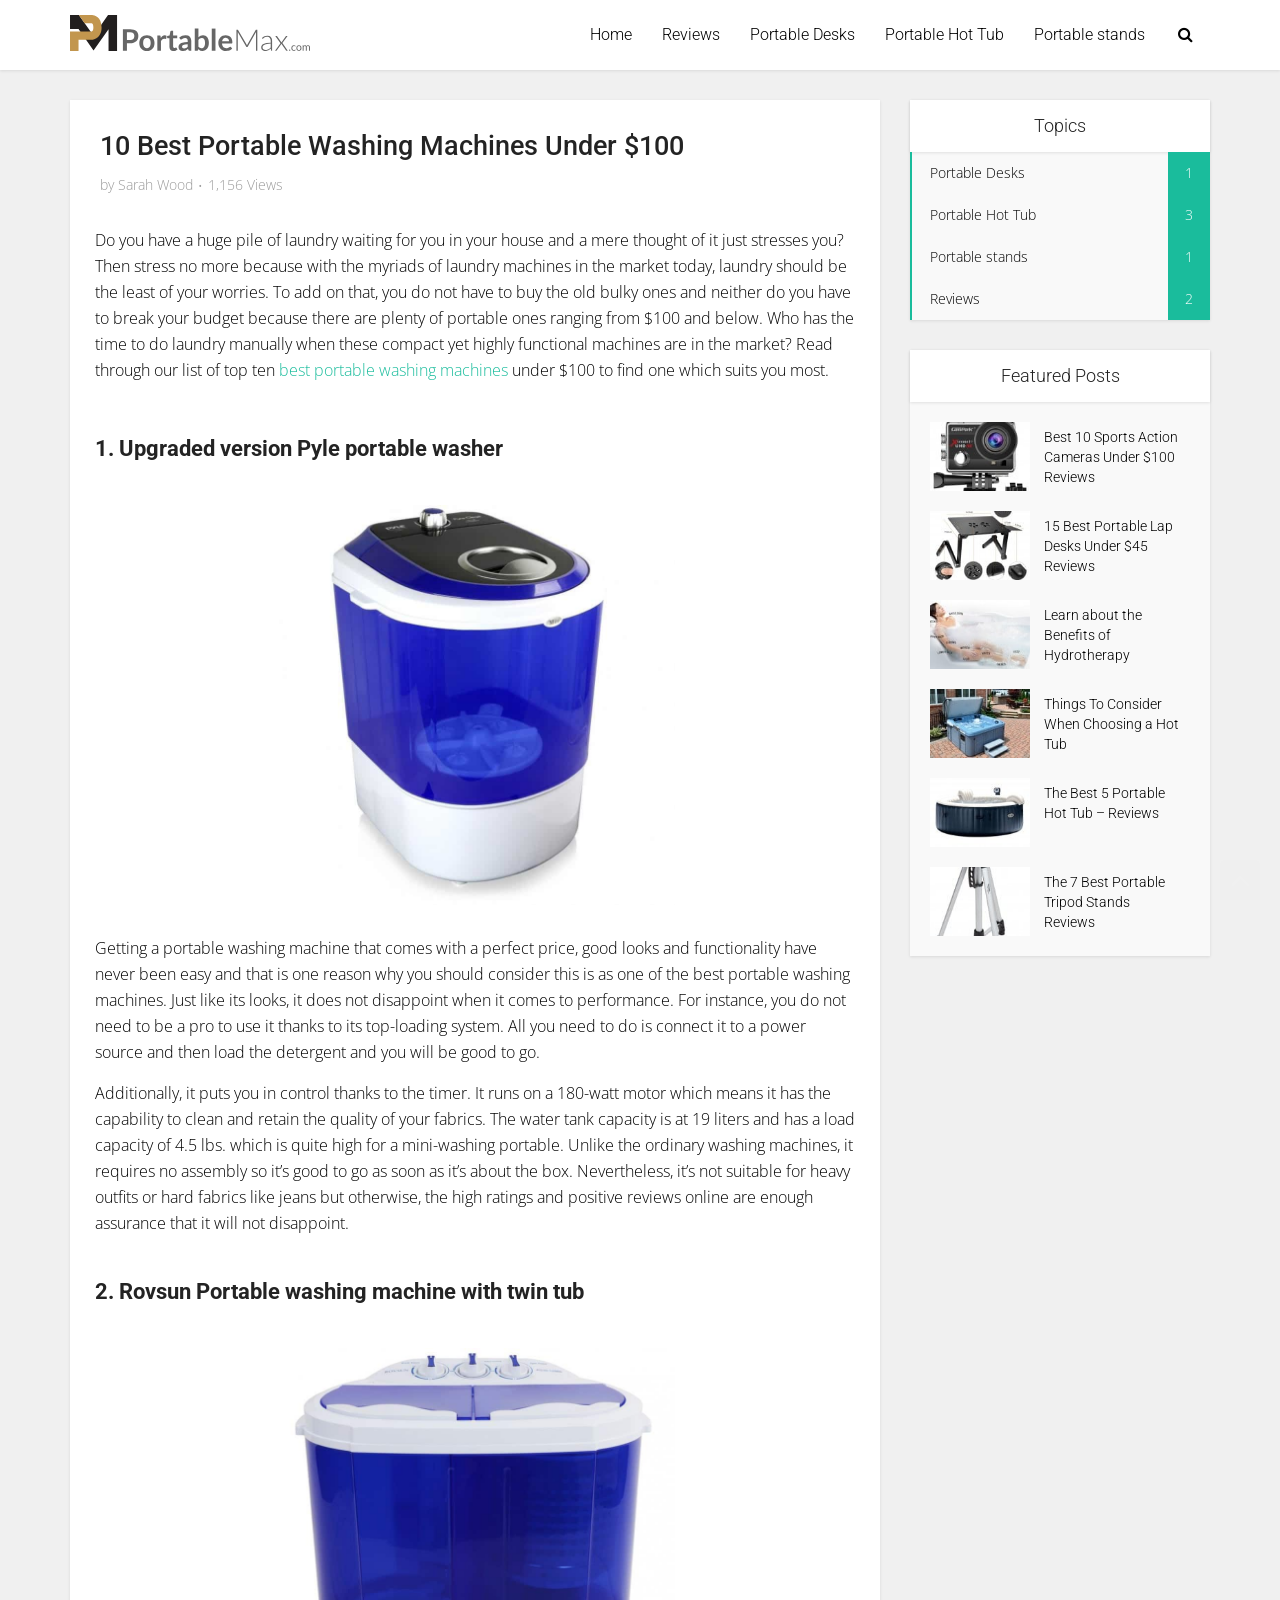
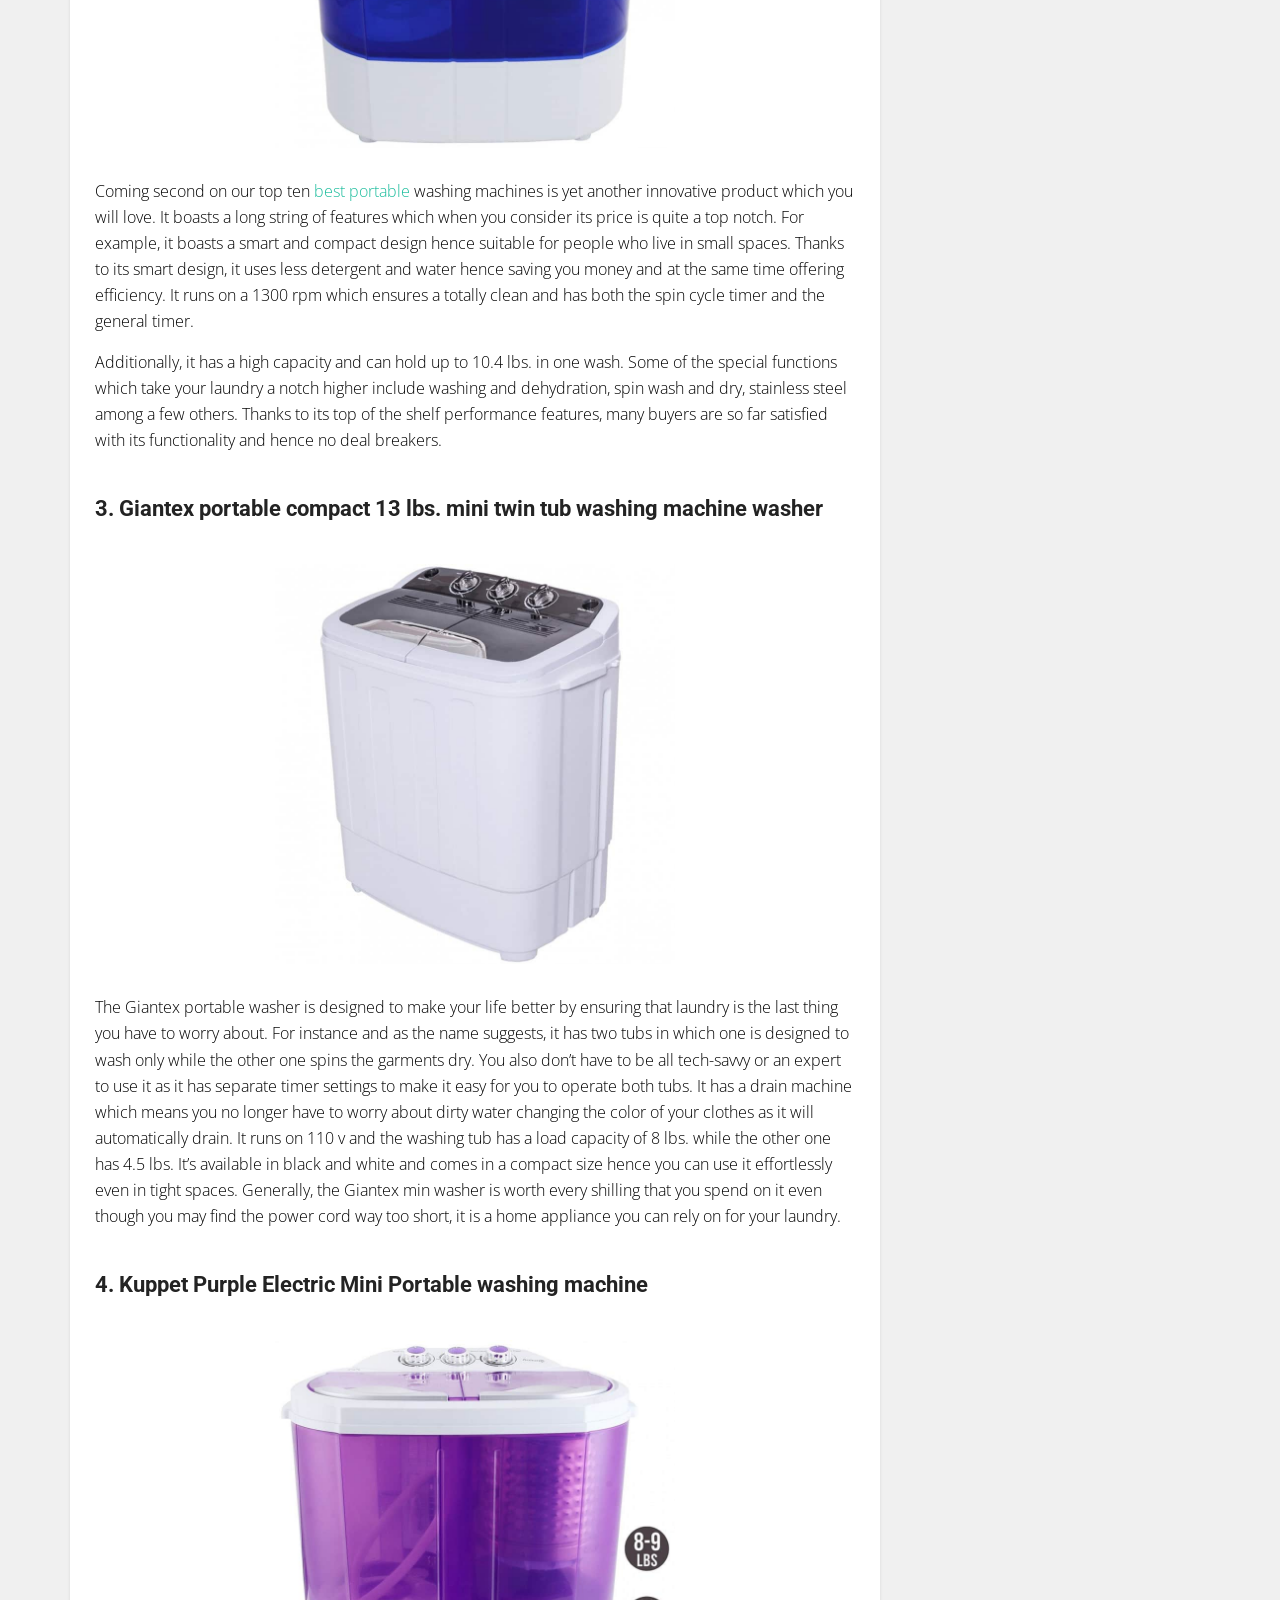
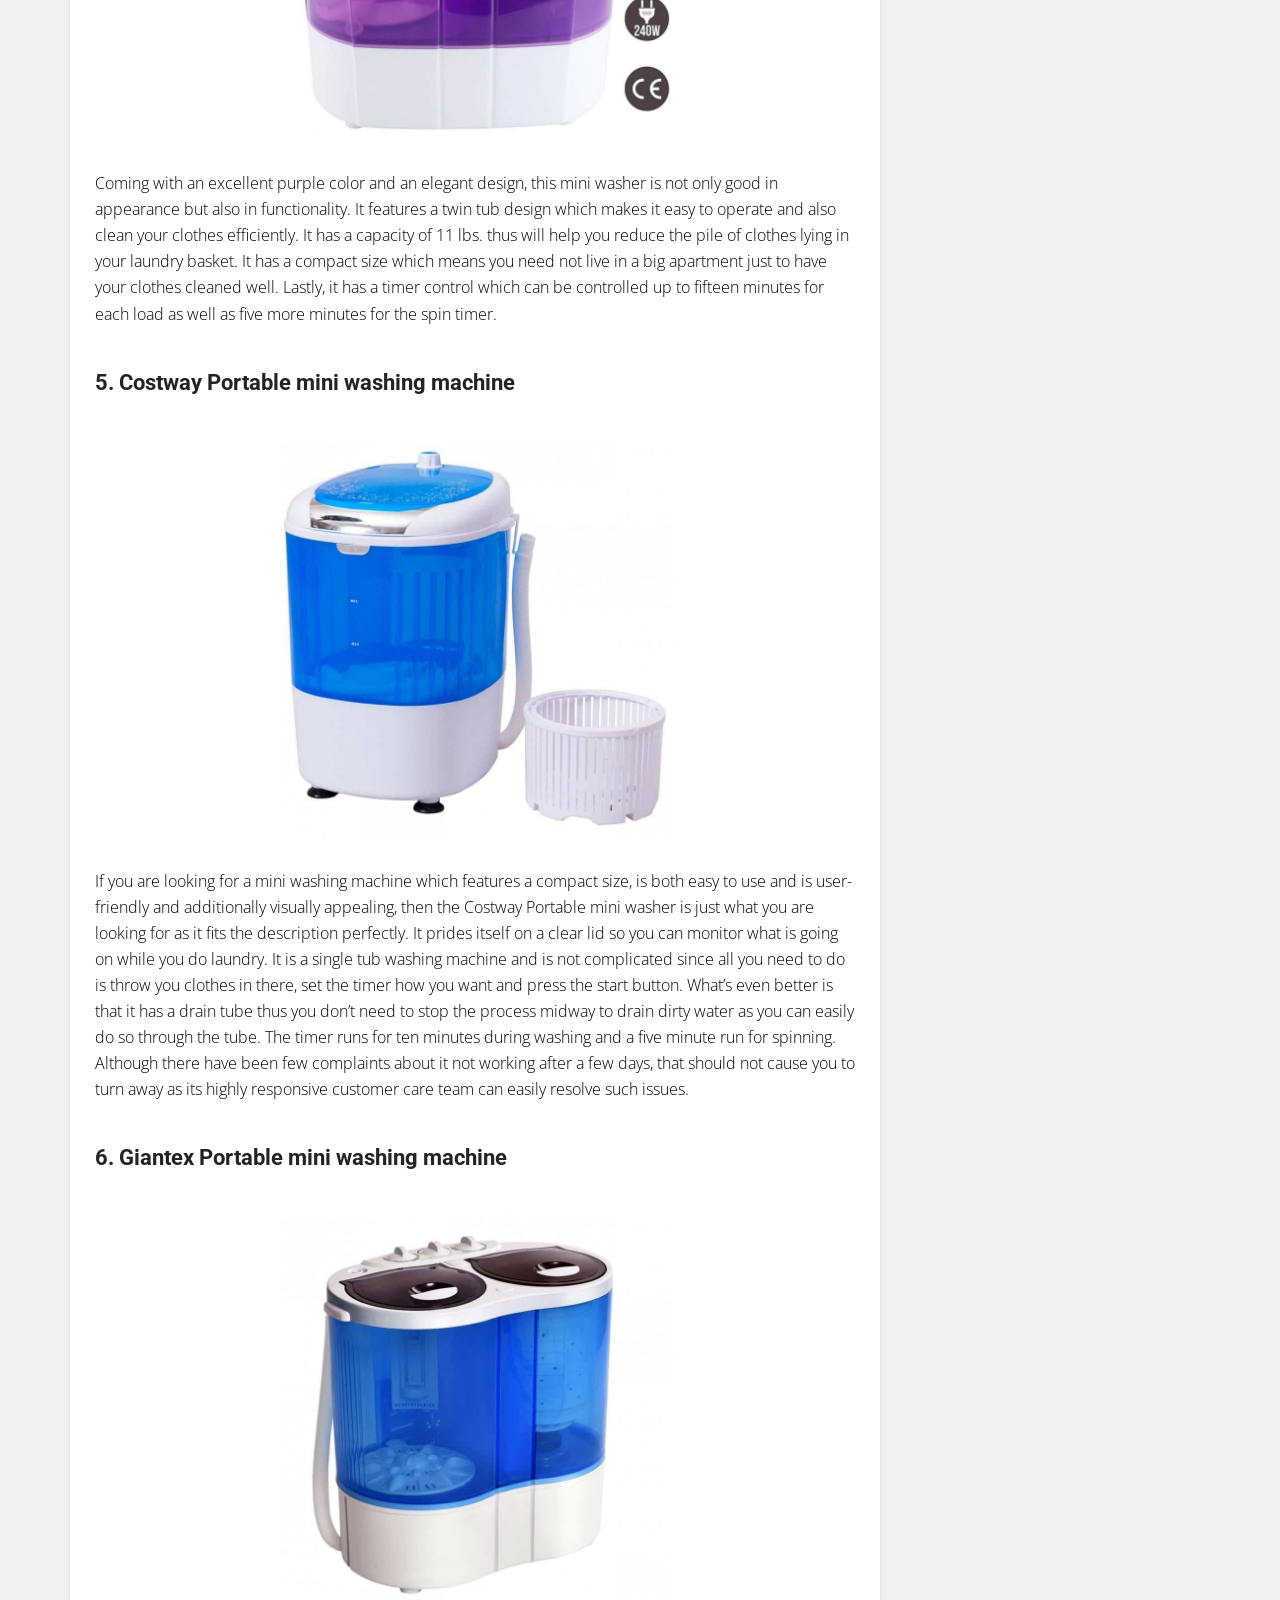
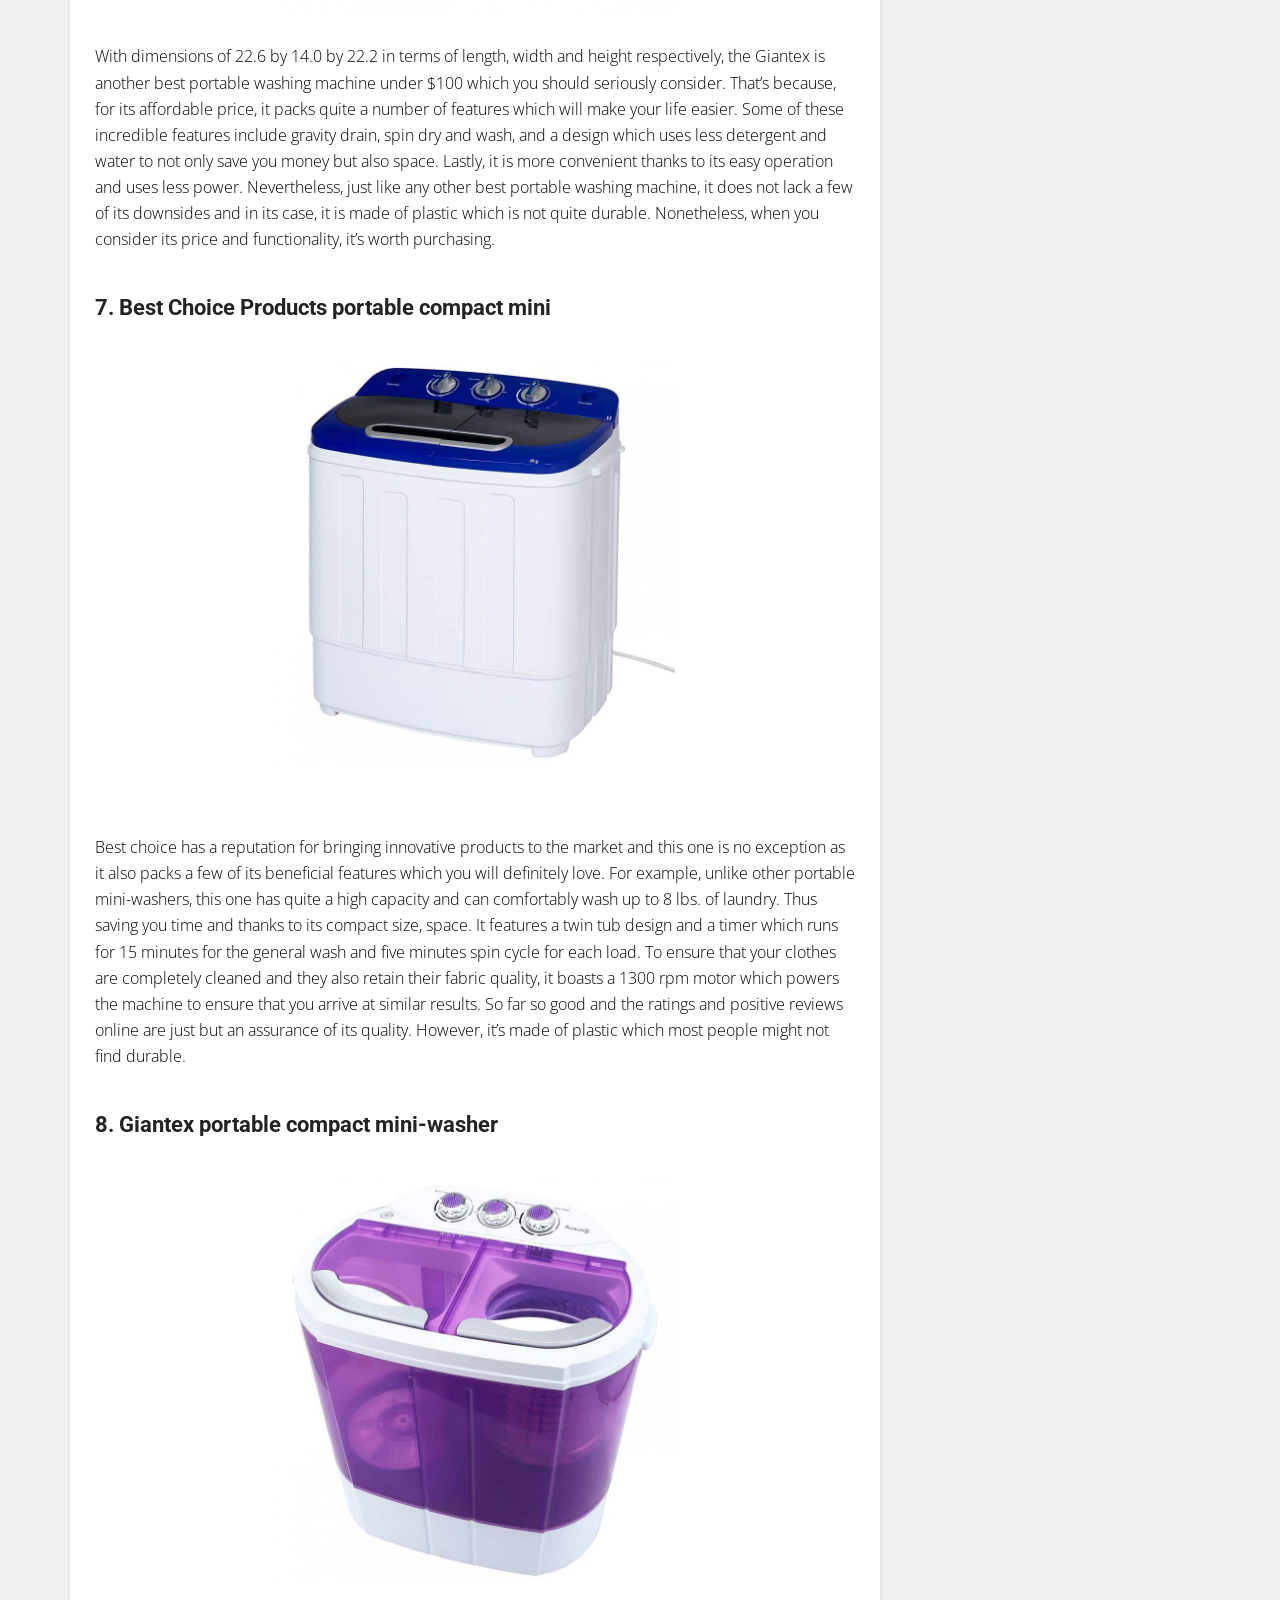
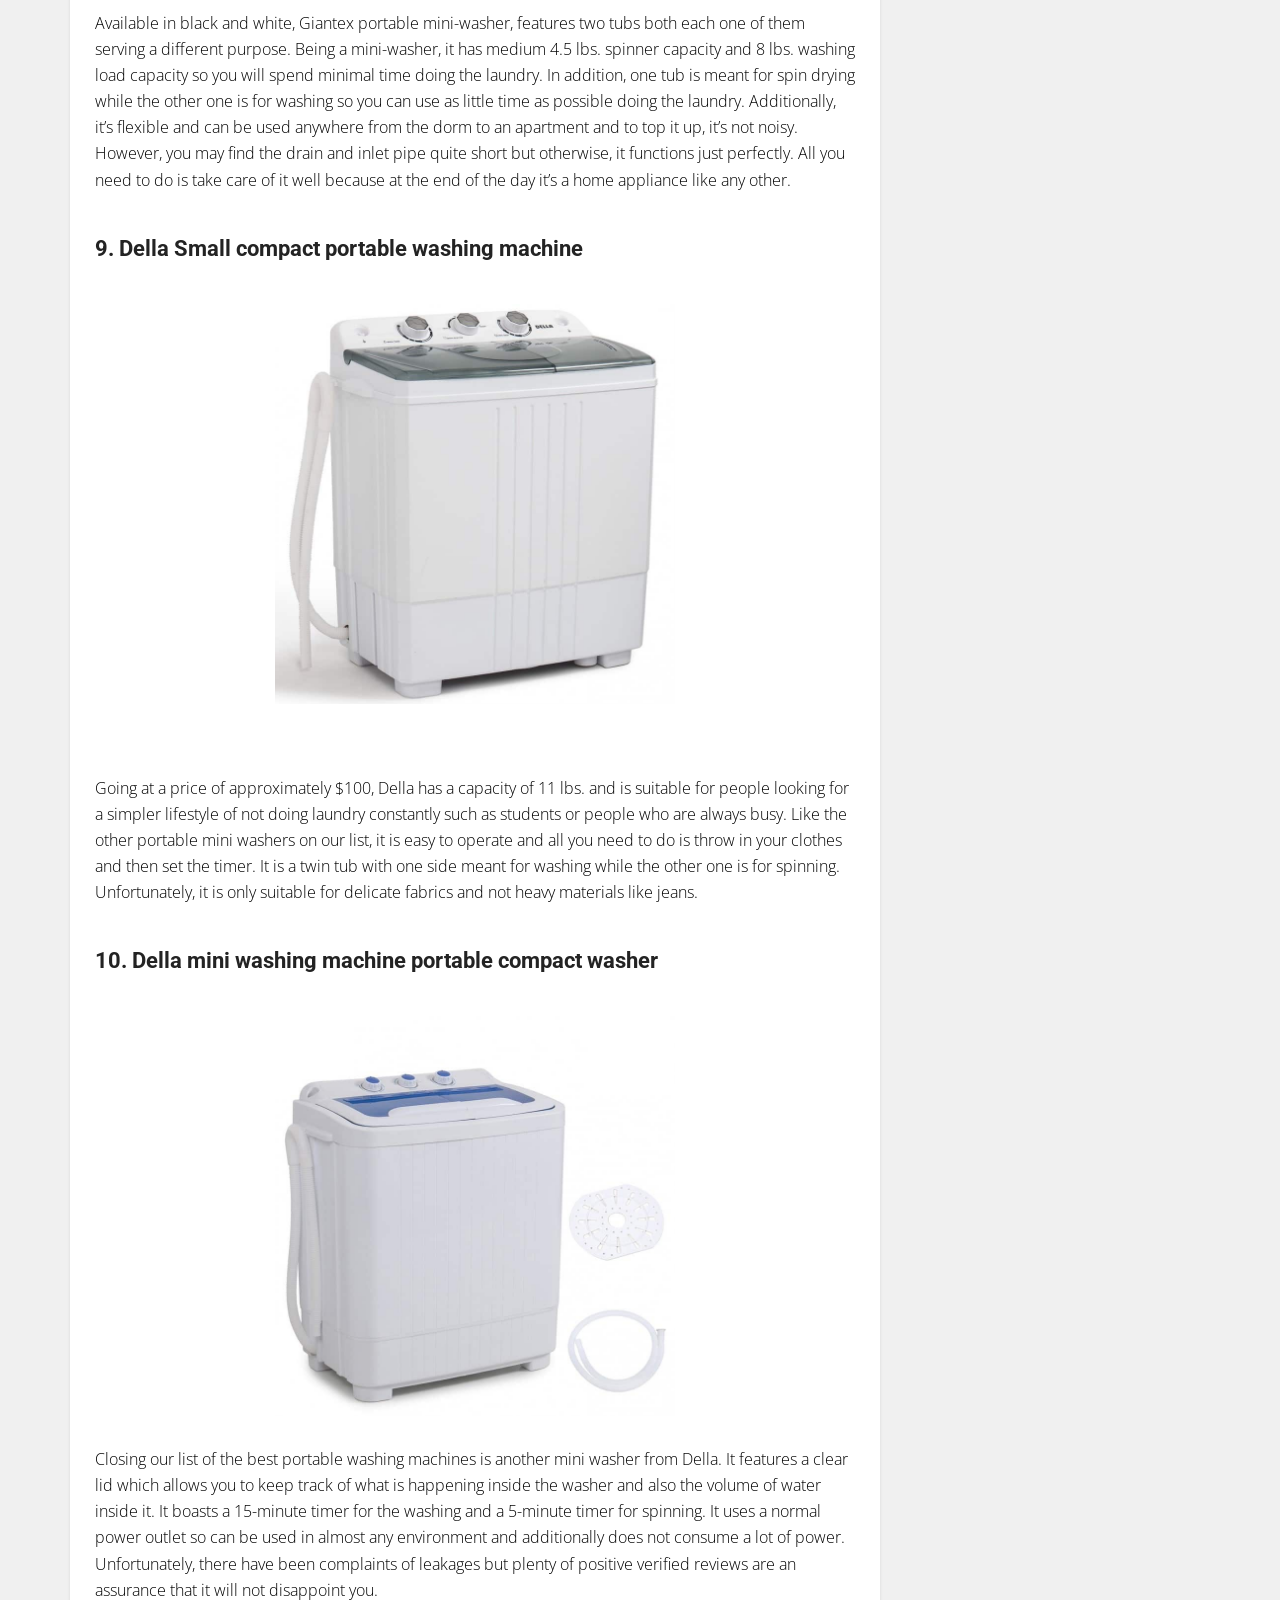
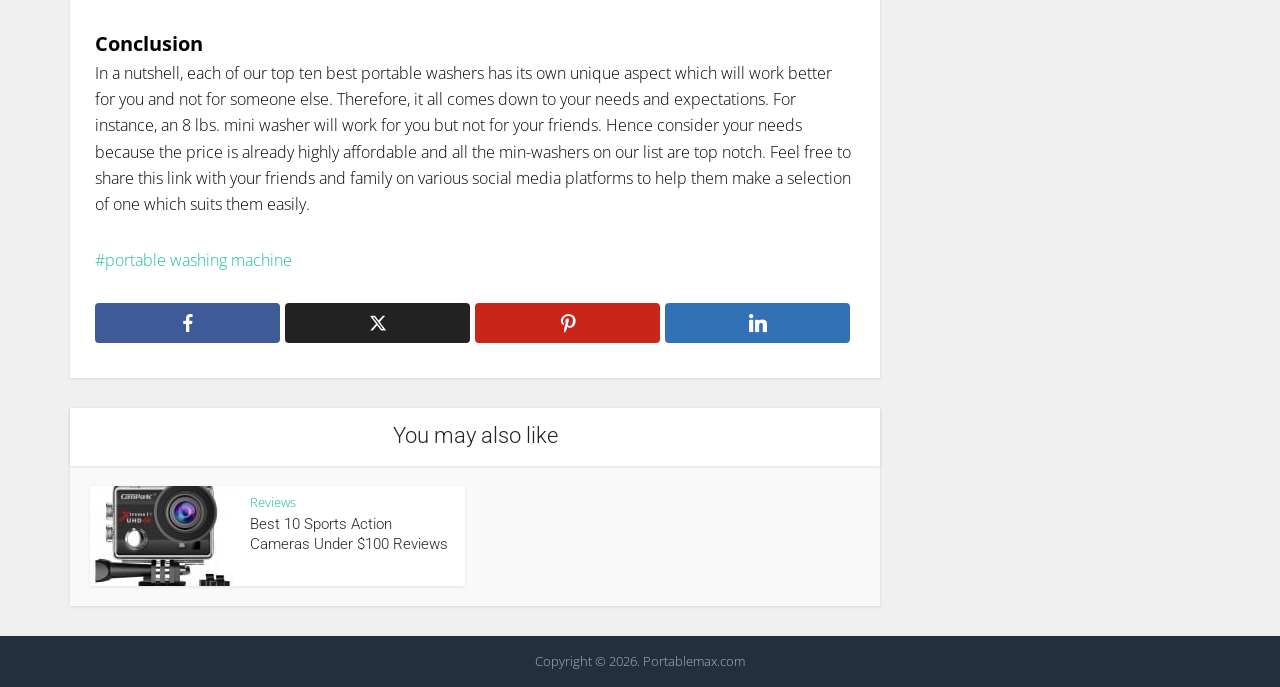
<file: 10-best-portable-washing-machines-under-100/index.html>
<!DOCTYPE html>
<html lang="en-US" class="no-js no-svg">

<head>

<meta http-equiv="Content-Type" content="text/html; charset=UTF-8" />
<meta name="viewport" content="user-scalable=yes, width=device-width, initial-scale=1.0, maximum-scale=1, minimum-scale=1">
<link rel="profile" href="https://gmpg.org/xfn/11" />

<meta name="robots" content="follow, index, max-snippet:-1, max-video-preview:-1, max-image-preview:large">
	<style>img:is([sizes="auto" i], [sizes^="auto," i]) { contain-intrinsic-size: 3000px 1500px }</style>
	
	<!-- This site is optimized with the Yoast SEO plugin v23.5 - https://yoast.com/wordpress/plugins/seo/ -->
	<title>10 Best Portable Washing Machines Under $100 | PortableMax</title>
	<link rel="canonical" href="https://portablemax.com/10-best-portable-washing-machines-under-100/" />
	<meta property="og:locale" content="en_US" />
	<meta property="og:type" content="article" />
	<meta property="og:title" content="10 Best Portable Washing Machines Under $100 | PortableMax" />
	<meta property="og:description" content="Do you have a huge pile of laundry waiting for you in your house and a mere thought of it just stresses you? Then stress no more because with the myriads of laundry machines in the market today, laundry should be the least of your worries. To add on that, you do not have to [&hellip;]" />
	<meta property="og:url" content="https://portablemax.com/10-best-portable-washing-machines-under-100/" />
	<meta property="og:site_name" content="Portable Max" />
	<meta property="article:published_time" content="2020-07-07T04:51:16+00:00" />
	<meta property="article:modified_time" content="2023-09-05T05:15:58+00:00" />
	<meta property="og:image" content="https://portablemax.com/wp-content/uploads/2018/02/Upgraded-version-Pyle-portable-washer.jpg" />
	<meta property="og:image:width" content="1000" />
	<meta property="og:image:height" content="1000" />
	<meta property="og:image:type" content="image/jpeg" />
	<meta name="author" content="Sarah Wood" />
	<meta name="twitter:card" content="summary_large_image" />
	<meta name="twitter:label1" content="Written by" />
	<meta name="twitter:data1" content="Sarah Wood" />
	<meta name="twitter:label2" content="Est. reading time" />
	<meta name="twitter:data2" content="9 minutes" />
	<script type="application/ld+json" class="yoast-schema-graph">{"@context":"https://schema.org","@graph":[{"@type":"WebPage","@id":"https://portablemax.com/10-best-portable-washing-machines-under-100/","url":"https://portablemax.com/10-best-portable-washing-machines-under-100/","name":"10 Best Portable Washing Machines Under $100 | PortableMax","isPartOf":{"@id":"https://portablemax.com/#website"},"primaryImageOfPage":{"@id":"https://portablemax.com/10-best-portable-washing-machines-under-100/#primaryimage"},"image":{"@id":"https://portablemax.com/10-best-portable-washing-machines-under-100/#primaryimage"},"thumbnailUrl":"https://portablemax.com/wp-content/uploads/2018/02/Upgraded-version-Pyle-portable-washer.jpg","datePublished":"2020-07-07T04:51:16+00:00","dateModified":"2023-09-05T05:15:58+00:00","author":{"@id":"https://portablemax.com/#/schema/person/6be4865dbbcee9104bd4a27d43c3d1df"},"breadcrumb":{"@id":"https://portablemax.com/10-best-portable-washing-machines-under-100/#breadcrumb"},"inLanguage":"en-US","potentialAction":[{"@type":"ReadAction","target":["https://portablemax.com/10-best-portable-washing-machines-under-100/"]}]},{"@type":"ImageObject","inLanguage":"en-US","@id":"https://portablemax.com/10-best-portable-washing-machines-under-100/#primaryimage","url":"https://portablemax.com/wp-content/uploads/2018/02/Upgraded-version-Pyle-portable-washer.jpg","contentUrl":"https://portablemax.com/wp-content/uploads/2018/02/Upgraded-version-Pyle-portable-washer.jpg","width":1000,"height":1000},{"@type":"BreadcrumbList","@id":"https://portablemax.com/10-best-portable-washing-machines-under-100/#breadcrumb","itemListElement":[{"@type":"ListItem","position":1,"name":"Home","item":"https://portablemax.com/"},{"@type":"ListItem","position":2,"name":"10 Best Portable Washing Machines Under $100"}]},{"@type":"WebSite","@id":"https://portablemax.com/#website","url":"https://portablemax.com/","name":"Portable Max","description":"","potentialAction":[{"@type":"SearchAction","target":{"@type":"EntryPoint","urlTemplate":"https://portablemax.com/?s={search_term_string}"},"query-input":{"@type":"PropertyValueSpecification","valueRequired":true,"valueName":"search_term_string"}}],"inLanguage":"en-US"},{"@type":"Person","@id":"https://portablemax.com/#/schema/person/6be4865dbbcee9104bd4a27d43c3d1df","name":"Sarah Wood","image":{"@type":"ImageObject","inLanguage":"en-US","@id":"https://portablemax.com/#/schema/person/image/","url":"https://secure.gravatar.com/avatar/f2093e40ea5aa2933a55e59f04e524bc552ea7b1d919501856fa24117bd66f5e?s=96&d=mm&r=g","contentUrl":"https://secure.gravatar.com/avatar/f2093e40ea5aa2933a55e59f04e524bc552ea7b1d919501856fa24117bd66f5e?s=96&d=mm&r=g","caption":"Sarah Wood"},"url":"https://portablemax.com/author/webmaster/"}]}</script>
	<!-- / Yoast SEO plugin. -->


<link rel='dns-prefetch' href='//fonts.googleapis.com' />
<script type="text/javascript">
/* <![CDATA[ */
window._wpemojiSettings = {"baseUrl":"https:\/\/s.w.org\/images\/core\/emoji\/16.0.1\/72x72\/","ext":".png","svgUrl":"https:\/\/s.w.org\/images\/core\/emoji\/16.0.1\/svg\/","svgExt":".svg","source":{"concatemoji":"https:\/\/portablemax.com\/wp-includes\/js\/wp-emoji-release.min.js?ver=6.8.11"}};
/*! This file is auto-generated */
!function(s,n){var o,i,e;function c(e){try{var t={supportTests:e,timestamp:(new Date).valueOf()};sessionStorage.setItem(o,JSON.stringify(t))}catch(e){}}function p(e,t,n){e.clearRect(0,0,e.canvas.width,e.canvas.height),e.fillText(t,0,0);var t=new Uint32Array(e.getImageData(0,0,e.canvas.width,e.canvas.height).data),a=(e.clearRect(0,0,e.canvas.width,e.canvas.height),e.fillText(n,0,0),new Uint32Array(e.getImageData(0,0,e.canvas.width,e.canvas.height).data));return t.every(function(e,t){return e===a[t]})}function u(e,t){e.clearRect(0,0,e.canvas.width,e.canvas.height),e.fillText(t,0,0);for(var n=e.getImageData(16,16,1,1),a=0;a<n.data.length;a++)if(0!==n.data[a])return!1;return!0}function f(e,t,n,a){switch(t){case"flag":return n(e,"\ud83c\udff3\ufe0f\u200d\u26a7\ufe0f","\ud83c\udff3\ufe0f\u200b\u26a7\ufe0f")?!1:!n(e,"\ud83c\udde8\ud83c\uddf6","\ud83c\udde8\u200b\ud83c\uddf6")&&!n(e,"\ud83c\udff4\udb40\udc67\udb40\udc62\udb40\udc65\udb40\udc6e\udb40\udc67\udb40\udc7f","\ud83c\udff4\u200b\udb40\udc67\u200b\udb40\udc62\u200b\udb40\udc65\u200b\udb40\udc6e\u200b\udb40\udc67\u200b\udb40\udc7f");case"emoji":return!a(e,"\ud83e\udedf")}return!1}function g(e,t,n,a){var r="undefined"!=typeof WorkerGlobalScope&&self instanceof WorkerGlobalScope?new OffscreenCanvas(300,150):s.createElement("canvas"),o=r.getContext("2d",{willReadFrequently:!0}),i=(o.textBaseline="top",o.font="600 32px Arial",{});return e.forEach(function(e){i[e]=t(o,e,n,a)}),i}function t(e){var t=s.createElement("script");t.src=e,t.defer=!0,s.head.appendChild(t)}"undefined"!=typeof Promise&&(o="wpEmojiSettingsSupports",i=["flag","emoji"],n.supports={everything:!0,everythingExceptFlag:!0},e=new Promise(function(e){s.addEventListener("DOMContentLoaded",e,{once:!0})}),new Promise(function(t){var n=function(){try{var e=JSON.parse(sessionStorage.getItem(o));if("object"==typeof e&&"number"==typeof e.timestamp&&(new Date).valueOf()<e.timestamp+604800&&"object"==typeof e.supportTests)return e.supportTests}catch(e){}return null}();if(!n){if("undefined"!=typeof Worker&&"undefined"!=typeof OffscreenCanvas&&"undefined"!=typeof URL&&URL.createObjectURL&&"undefined"!=typeof Blob)try{var e="postMessage("+g.toString()+"("+[JSON.stringify(i),f.toString(),p.toString(),u.toString()].join(",")+"));",a=new Blob([e],{type:"text/javascript"}),r=new Worker(URL.createObjectURL(a),{name:"wpTestEmojiSupports"});return void(r.onmessage=function(e){c(n=e.data),r.terminate(),t(n)})}catch(e){}c(n=g(i,f,p,u))}t(n)}).then(function(e){for(var t in e)n.supports[t]=e[t],n.supports.everything=n.supports.everything&&n.supports[t],"flag"!==t&&(n.supports.everythingExceptFlag=n.supports.everythingExceptFlag&&n.supports[t]);n.supports.everythingExceptFlag=n.supports.everythingExceptFlag&&!n.supports.flag,n.DOMReady=!1,n.readyCallback=function(){n.DOMReady=!0}}).then(function(){return e}).then(function(){var e;n.supports.everything||(n.readyCallback(),(e=n.source||{}).concatemoji?t(e.concatemoji):e.wpemoji&&e.twemoji&&(t(e.twemoji),t(e.wpemoji)))}))}((window,document),window._wpemojiSettings);
/* ]]> */
</script>
<style id='wp-emoji-styles-inline-css' type='text/css'>

	img.wp-smiley, img.emoji {
		display: inline !important;
		border: none !important;
		box-shadow: none !important;
		height: 1em !important;
		width: 1em !important;
		margin: 0 0.07em !important;
		vertical-align: -0.1em !important;
		background: none !important;
		padding: 0 !important;
	}
</style>
<link rel='stylesheet' id='wp-block-library-css' href='../wp-includes/css/dist/block-library/style.min.css?ver=6.8.11' type='text/css' media='all' />
<style id='classic-theme-styles-inline-css' type='text/css'>
/*! This file is auto-generated */
.wp-block-button__link{color:#fff;background-color:#32373c;border-radius:9999px;box-shadow:none;text-decoration:none;padding:calc(.667em + 2px) calc(1.333em + 2px);font-size:1.125em}.wp-block-file__button{background:#32373c;color:#fff;text-decoration:none}
</style>
<style id='global-styles-inline-css' type='text/css'>
:root{--wp--preset--aspect-ratio--square: 1;--wp--preset--aspect-ratio--4-3: 4/3;--wp--preset--aspect-ratio--3-4: 3/4;--wp--preset--aspect-ratio--3-2: 3/2;--wp--preset--aspect-ratio--2-3: 2/3;--wp--preset--aspect-ratio--16-9: 16/9;--wp--preset--aspect-ratio--9-16: 9/16;--wp--preset--color--black: #000000;--wp--preset--color--cyan-bluish-gray: #abb8c3;--wp--preset--color--white: #ffffff;--wp--preset--color--pale-pink: #f78da7;--wp--preset--color--vivid-red: #cf2e2e;--wp--preset--color--luminous-vivid-orange: #ff6900;--wp--preset--color--luminous-vivid-amber: #fcb900;--wp--preset--color--light-green-cyan: #7bdcb5;--wp--preset--color--vivid-green-cyan: #00d084;--wp--preset--color--pale-cyan-blue: #8ed1fc;--wp--preset--color--vivid-cyan-blue: #0693e3;--wp--preset--color--vivid-purple: #9b51e0;--wp--preset--color--vce-acc: #1abc9c;--wp--preset--color--vce-meta: #9b9b9b;--wp--preset--color--vce-txt: #000000;--wp--preset--color--vce-bg: #ffffff;--wp--preset--color--vce-cat-0: ;--wp--preset--gradient--vivid-cyan-blue-to-vivid-purple: linear-gradient(135deg,rgba(6,147,227,1) 0%,rgb(155,81,224) 100%);--wp--preset--gradient--light-green-cyan-to-vivid-green-cyan: linear-gradient(135deg,rgb(122,220,180) 0%,rgb(0,208,130) 100%);--wp--preset--gradient--luminous-vivid-amber-to-luminous-vivid-orange: linear-gradient(135deg,rgba(252,185,0,1) 0%,rgba(255,105,0,1) 100%);--wp--preset--gradient--luminous-vivid-orange-to-vivid-red: linear-gradient(135deg,rgba(255,105,0,1) 0%,rgb(207,46,46) 100%);--wp--preset--gradient--very-light-gray-to-cyan-bluish-gray: linear-gradient(135deg,rgb(238,238,238) 0%,rgb(169,184,195) 100%);--wp--preset--gradient--cool-to-warm-spectrum: linear-gradient(135deg,rgb(74,234,220) 0%,rgb(151,120,209) 20%,rgb(207,42,186) 40%,rgb(238,44,130) 60%,rgb(251,105,98) 80%,rgb(254,248,76) 100%);--wp--preset--gradient--blush-light-purple: linear-gradient(135deg,rgb(255,206,236) 0%,rgb(152,150,240) 100%);--wp--preset--gradient--blush-bordeaux: linear-gradient(135deg,rgb(254,205,165) 0%,rgb(254,45,45) 50%,rgb(107,0,62) 100%);--wp--preset--gradient--luminous-dusk: linear-gradient(135deg,rgb(255,203,112) 0%,rgb(199,81,192) 50%,rgb(65,88,208) 100%);--wp--preset--gradient--pale-ocean: linear-gradient(135deg,rgb(255,245,203) 0%,rgb(182,227,212) 50%,rgb(51,167,181) 100%);--wp--preset--gradient--electric-grass: linear-gradient(135deg,rgb(202,248,128) 0%,rgb(113,206,126) 100%);--wp--preset--gradient--midnight: linear-gradient(135deg,rgb(2,3,129) 0%,rgb(40,116,252) 100%);--wp--preset--font-size--small: 13px;--wp--preset--font-size--medium: 20px;--wp--preset--font-size--large: 21px;--wp--preset--font-size--x-large: 42px;--wp--preset--font-size--normal: 16px;--wp--preset--font-size--huge: 28px;--wp--preset--spacing--20: 0.44rem;--wp--preset--spacing--30: 0.67rem;--wp--preset--spacing--40: 1rem;--wp--preset--spacing--50: 1.5rem;--wp--preset--spacing--60: 2.25rem;--wp--preset--spacing--70: 3.38rem;--wp--preset--spacing--80: 5.06rem;--wp--preset--shadow--natural: 6px 6px 9px rgba(0, 0, 0, 0.2);--wp--preset--shadow--deep: 12px 12px 50px rgba(0, 0, 0, 0.4);--wp--preset--shadow--sharp: 6px 6px 0px rgba(0, 0, 0, 0.2);--wp--preset--shadow--outlined: 6px 6px 0px -3px rgba(255, 255, 255, 1), 6px 6px rgba(0, 0, 0, 1);--wp--preset--shadow--crisp: 6px 6px 0px rgba(0, 0, 0, 1);}:where(.is-layout-flex){gap: 0.5em;}:where(.is-layout-grid){gap: 0.5em;}body .is-layout-flex{display: flex;}.is-layout-flex{flex-wrap: wrap;align-items: center;}.is-layout-flex > :is(*, div){margin: 0;}body .is-layout-grid{display: grid;}.is-layout-grid > :is(*, div){margin: 0;}:where(.wp-block-columns.is-layout-flex){gap: 2em;}:where(.wp-block-columns.is-layout-grid){gap: 2em;}:where(.wp-block-post-template.is-layout-flex){gap: 1.25em;}:where(.wp-block-post-template.is-layout-grid){gap: 1.25em;}.has-black-color{color: var(--wp--preset--color--black) !important;}.has-cyan-bluish-gray-color{color: var(--wp--preset--color--cyan-bluish-gray) !important;}.has-white-color{color: var(--wp--preset--color--white) !important;}.has-pale-pink-color{color: var(--wp--preset--color--pale-pink) !important;}.has-vivid-red-color{color: var(--wp--preset--color--vivid-red) !important;}.has-luminous-vivid-orange-color{color: var(--wp--preset--color--luminous-vivid-orange) !important;}.has-luminous-vivid-amber-color{color: var(--wp--preset--color--luminous-vivid-amber) !important;}.has-light-green-cyan-color{color: var(--wp--preset--color--light-green-cyan) !important;}.has-vivid-green-cyan-color{color: var(--wp--preset--color--vivid-green-cyan) !important;}.has-pale-cyan-blue-color{color: var(--wp--preset--color--pale-cyan-blue) !important;}.has-vivid-cyan-blue-color{color: var(--wp--preset--color--vivid-cyan-blue) !important;}.has-vivid-purple-color{color: var(--wp--preset--color--vivid-purple) !important;}.has-black-background-color{background-color: var(--wp--preset--color--black) !important;}.has-cyan-bluish-gray-background-color{background-color: var(--wp--preset--color--cyan-bluish-gray) !important;}.has-white-background-color{background-color: var(--wp--preset--color--white) !important;}.has-pale-pink-background-color{background-color: var(--wp--preset--color--pale-pink) !important;}.has-vivid-red-background-color{background-color: var(--wp--preset--color--vivid-red) !important;}.has-luminous-vivid-orange-background-color{background-color: var(--wp--preset--color--luminous-vivid-orange) !important;}.has-luminous-vivid-amber-background-color{background-color: var(--wp--preset--color--luminous-vivid-amber) !important;}.has-light-green-cyan-background-color{background-color: var(--wp--preset--color--light-green-cyan) !important;}.has-vivid-green-cyan-background-color{background-color: var(--wp--preset--color--vivid-green-cyan) !important;}.has-pale-cyan-blue-background-color{background-color: var(--wp--preset--color--pale-cyan-blue) !important;}.has-vivid-cyan-blue-background-color{background-color: var(--wp--preset--color--vivid-cyan-blue) !important;}.has-vivid-purple-background-color{background-color: var(--wp--preset--color--vivid-purple) !important;}.has-black-border-color{border-color: var(--wp--preset--color--black) !important;}.has-cyan-bluish-gray-border-color{border-color: var(--wp--preset--color--cyan-bluish-gray) !important;}.has-white-border-color{border-color: var(--wp--preset--color--white) !important;}.has-pale-pink-border-color{border-color: var(--wp--preset--color--pale-pink) !important;}.has-vivid-red-border-color{border-color: var(--wp--preset--color--vivid-red) !important;}.has-luminous-vivid-orange-border-color{border-color: var(--wp--preset--color--luminous-vivid-orange) !important;}.has-luminous-vivid-amber-border-color{border-color: var(--wp--preset--color--luminous-vivid-amber) !important;}.has-light-green-cyan-border-color{border-color: var(--wp--preset--color--light-green-cyan) !important;}.has-vivid-green-cyan-border-color{border-color: var(--wp--preset--color--vivid-green-cyan) !important;}.has-pale-cyan-blue-border-color{border-color: var(--wp--preset--color--pale-cyan-blue) !important;}.has-vivid-cyan-blue-border-color{border-color: var(--wp--preset--color--vivid-cyan-blue) !important;}.has-vivid-purple-border-color{border-color: var(--wp--preset--color--vivid-purple) !important;}.has-vivid-cyan-blue-to-vivid-purple-gradient-background{background: var(--wp--preset--gradient--vivid-cyan-blue-to-vivid-purple) !important;}.has-light-green-cyan-to-vivid-green-cyan-gradient-background{background: var(--wp--preset--gradient--light-green-cyan-to-vivid-green-cyan) !important;}.has-luminous-vivid-amber-to-luminous-vivid-orange-gradient-background{background: var(--wp--preset--gradient--luminous-vivid-amber-to-luminous-vivid-orange) !important;}.has-luminous-vivid-orange-to-vivid-red-gradient-background{background: var(--wp--preset--gradient--luminous-vivid-orange-to-vivid-red) !important;}.has-very-light-gray-to-cyan-bluish-gray-gradient-background{background: var(--wp--preset--gradient--very-light-gray-to-cyan-bluish-gray) !important;}.has-cool-to-warm-spectrum-gradient-background{background: var(--wp--preset--gradient--cool-to-warm-spectrum) !important;}.has-blush-light-purple-gradient-background{background: var(--wp--preset--gradient--blush-light-purple) !important;}.has-blush-bordeaux-gradient-background{background: var(--wp--preset--gradient--blush-bordeaux) !important;}.has-luminous-dusk-gradient-background{background: var(--wp--preset--gradient--luminous-dusk) !important;}.has-pale-ocean-gradient-background{background: var(--wp--preset--gradient--pale-ocean) !important;}.has-electric-grass-gradient-background{background: var(--wp--preset--gradient--electric-grass) !important;}.has-midnight-gradient-background{background: var(--wp--preset--gradient--midnight) !important;}.has-small-font-size{font-size: var(--wp--preset--font-size--small) !important;}.has-medium-font-size{font-size: var(--wp--preset--font-size--medium) !important;}.has-large-font-size{font-size: var(--wp--preset--font-size--large) !important;}.has-x-large-font-size{font-size: var(--wp--preset--font-size--x-large) !important;}
:where(.wp-block-post-template.is-layout-flex){gap: 1.25em;}:where(.wp-block-post-template.is-layout-grid){gap: 1.25em;}
:where(.wp-block-columns.is-layout-flex){gap: 2em;}:where(.wp-block-columns.is-layout-grid){gap: 2em;}
:root :where(.wp-block-pullquote){font-size: 1.5em;line-height: 1.6;}
</style>
<link rel='stylesheet' id='mks_shortcodes_simple_line_icons-css' href='../wp-content/plugins/meks-flexible-shortcodes/css/simple-line/simple-line-icons.css?ver=1.3.8' type='text/css' media='screen' />
<link rel='stylesheet' id='mks_shortcodes_css-css' href='../wp-content/plugins/meks-flexible-shortcodes/css/style.css?ver=1.3.8' type='text/css' media='screen' />
<link rel='stylesheet' id='toc-screen-css' href='../wp-content/plugins/table-of-contents-plus/assets/screen.min.css?ver=202609.1' type='text/css' media='all' />
<link rel='stylesheet' id='vce-fonts-css' href='https://fonts.googleapis.com/css2?family=Open%20Sans:wght@300&#038;family=Roboto:wght@300' type='text/css' media='all' />
<link rel='stylesheet' id='vce-style-css' href='../wp-content/themes/voice/assets/css/min.css?ver=3.0.3' type='text/css' media='all' />
<style id='vce-style-inline-css' type='text/css'>
body, button, input, select, textarea {font-size: 1.6rem;}.vce-single .entry-headline p{font-size: 2.2rem;}.main-navigation a{font-size: 1.6rem;}.sidebar .widget-title{font-size: 1.8rem;}.sidebar .widget, .vce-lay-c .entry-content, .vce-lay-h .entry-content {font-size: 1.4rem;}.vce-featured-link-article{font-size: 5.2rem;}.vce-featured-grid-big.vce-featured-grid .vce-featured-link-article{font-size: 3.4rem;}.vce-featured-grid .vce-featured-link-article{font-size: 2.2rem;}h1 { font-size: 4.5rem; }h2 { font-size: 4.0rem; }h3 { font-size: 3.5rem; }h4 { font-size: 2.5rem; }h5 { font-size: 2.0rem; }h6 { font-size: 1.8rem; }.comment-reply-title, .main-box-title{font-size: 2.2rem;}h1.entry-title{font-size: 4.5rem;}.vce-lay-a .entry-title a{font-size: 3.4rem;}.vce-lay-b .entry-title{font-size: 2.4rem;}.vce-lay-c .entry-title, .vce-sid-none .vce-lay-c .entry-title{font-size: 2.2rem;}.vce-lay-d .entry-title{font-size: 1.5rem;}.vce-lay-e .entry-title{font-size: 1.4rem;}.vce-lay-f .entry-title{font-size: 1.4rem;}.vce-lay-g .entry-title a, .vce-lay-g .entry-title a:hover{font-size: 3.0rem;}.vce-lay-h .entry-title{font-size: 2.4rem;}.entry-meta div,.entry-meta div a,.vce-lay-g .meta-item,.vce-lay-c .meta-item{font-size: 1.4rem;}.vce-lay-d .meta-category a,.vce-lay-d .entry-meta div,.vce-lay-d .entry-meta div a,.vce-lay-e .entry-meta div,.vce-lay-e .entry-meta div a,.vce-lay-e .fn,.vce-lay-e .meta-item{font-size: 1.3rem;}body {background-color:#f0f0f0;}body,.mks_author_widget h3,.site-description,.meta-category a,textarea {font-family: 'Open Sans';font-weight: 300;}h1,h2,h3,h4,h5,h6,blockquote,.vce-post-link,.site-title,.site-title a,.main-box-title,.comment-reply-title,.entry-title a,.vce-single .entry-headline p,.vce-prev-next-link,.author-title,.mks_pullquote,.widget_rss ul li .rsswidget,#bbpress-forums .bbp-forum-title,#bbpress-forums .bbp-topic-permalink {font-family: 'Roboto';font-weight: 300;}.main-navigation a,.sidr a{font-family: 'Roboto';font-weight: 300;}.vce-single .entry-content,.vce-single .entry-headline,.vce-single .entry-footer,.vce-share-bar {width: 760px;}.vce-lay-a .lay-a-content{width: 760px;max-width: 760px;}.vce-page .entry-content,.vce-page .entry-title-page {width: 600px;}.vce-sid-none .vce-single .entry-content,.vce-sid-none .vce-single .entry-headline,.vce-sid-none .vce-single .entry-footer {width: 600px;}.vce-sid-none .vce-page .entry-content,.vce-sid-none .vce-page .entry-title-page,.error404 .entry-content {width: 600px;max-width: 600px;}body, button, input, select, textarea{color: #000000;}h1,h2,h3,h4,h5,h6,.entry-title a,.prev-next-nav a,#bbpress-forums .bbp-forum-title, #bbpress-forums .bbp-topic-permalink,.woocommerce ul.products li.product .price .amount{color: #232323;}a,.entry-title a:hover,.vce-prev-next-link:hover,.vce-author-links a:hover,.required,.error404 h4,.prev-next-nav a:hover,#bbpress-forums .bbp-forum-title:hover, #bbpress-forums .bbp-topic-permalink:hover,.woocommerce ul.products li.product h3:hover,.woocommerce ul.products li.product h3:hover mark,.main-box-title a:hover{color: #1abc9c;}.vce-square,.vce-main-content .mejs-controls .mejs-time-rail .mejs-time-current,button,input[type="button"],input[type="reset"],input[type="submit"],.vce-button,.pagination-wapper a,#vce-pagination .next.page-numbers,#vce-pagination .prev.page-numbers,#vce-pagination .page-numbers,#vce-pagination .page-numbers.current,.vce-link-pages a,#vce-pagination a,.vce-load-more a,.vce-slider-pagination .owl-nav > div,.vce-mega-menu-posts-wrap .owl-nav > div,.comment-reply-link:hover,.vce-featured-section a,.vce-lay-g .vce-featured-info .meta-category a,.vce-404-menu a,.vce-post.sticky .meta-image:before,#vce-pagination .page-numbers:hover,#bbpress-forums .bbp-pagination .current,#bbpress-forums .bbp-pagination a:hover,.woocommerce #respond input#submit,.woocommerce a.button,.woocommerce button.button,.woocommerce input.button,.woocommerce ul.products li.product .added_to_cart,.woocommerce #respond input#submit:hover,.woocommerce a.button:hover,.woocommerce button.button:hover,.woocommerce input.button:hover,.woocommerce ul.products li.product .added_to_cart:hover,.woocommerce #respond input#submit.alt,.woocommerce a.button.alt,.woocommerce button.button.alt,.woocommerce input.button.alt,.woocommerce #respond input#submit.alt:hover, .woocommerce a.button.alt:hover, .woocommerce button.button.alt:hover, .woocommerce input.button.alt:hover,.woocommerce span.onsale,.woocommerce .widget_price_filter .ui-slider .ui-slider-range,.woocommerce .widget_price_filter .ui-slider .ui-slider-handle,.comments-holder .navigation .page-numbers.current,.vce-lay-a .vce-read-more:hover,.vce-lay-c .vce-read-more:hover,body div.wpforms-container-full .wpforms-form input[type=submit], body div.wpforms-container-full .wpforms-form button[type=submit], body div.wpforms-container-full .wpforms-form .wpforms-page-button,body div.wpforms-container-full .wpforms-form input[type=submit]:hover, body div.wpforms-container-full .wpforms-form button[type=submit]:hover, body div.wpforms-container-full .wpforms-form .wpforms-page-button:hover,.wp-block-search__button {background-color: #1abc9c;}#vce-pagination .page-numbers,.comments-holder .navigation .page-numbers{background: transparent;color: #1abc9c;border: 1px solid #1abc9c;}.comments-holder .navigation .page-numbers:hover{background: #1abc9c;border: 1px solid #1abc9c;}.bbp-pagination-links a{background: transparent;color: #1abc9c;border: 1px solid #1abc9c !important;}#vce-pagination .page-numbers.current,.bbp-pagination-links span.current,.comments-holder .navigation .page-numbers.current{border: 1px solid #1abc9c;}.widget_categories .cat-item:before,.widget_categories .cat-item .count{background: #1abc9c;}.comment-reply-link,.vce-lay-a .vce-read-more,.vce-lay-c .vce-read-more{border: 1px solid #1abc9c;}.entry-meta div,.entry-meta-count,.entry-meta div a,.comment-metadata a,.meta-category span,.meta-author-wrapped,.wp-caption .wp-caption-text,.widget_rss .rss-date,.sidebar cite,.site-footer cite,.sidebar .vce-post-list .entry-meta div,.sidebar .vce-post-list .entry-meta div a,.sidebar .vce-post-list .fn,.sidebar .vce-post-list .fn a,.site-footer .vce-post-list .entry-meta div,.site-footer .vce-post-list .entry-meta div a,.site-footer .vce-post-list .fn,.site-footer .vce-post-list .fn a,#bbpress-forums .bbp-topic-started-by,#bbpress-forums .bbp-topic-started-in,#bbpress-forums .bbp-forum-info .bbp-forum-content,#bbpress-forums p.bbp-topic-meta,span.bbp-admin-links a,.bbp-reply-post-date,#bbpress-forums li.bbp-header,#bbpress-forums li.bbp-footer,.woocommerce .woocommerce-result-count,.woocommerce .product_meta{color: #9b9b9b;}.main-box-title, .comment-reply-title, .main-box-head{background: #ffffff;color: #232323;}.main-box-title a{color: #232323;}.sidebar .widget .widget-title a{color: #232323;}.main-box,.comment-respond,.prev-next-nav{background: #f9f9f9;}.vce-post,ul.comment-list > li.comment,.main-box-single,.ie8 .vce-single,#disqus_thread,.vce-author-card,.vce-author-card .vce-content-outside,.mks-bredcrumbs-container,ul.comment-list > li.pingback{background: #ffffff;}.mks_tabs.horizontal .mks_tab_nav_item.active{border-bottom: 1px solid #ffffff;}.mks_tabs.horizontal .mks_tab_item,.mks_tabs.vertical .mks_tab_nav_item.active,.mks_tabs.horizontal .mks_tab_nav_item.active{background: #ffffff;}.mks_tabs.vertical .mks_tab_nav_item.active{border-right: 1px solid #ffffff;}#vce-pagination,.vce-slider-pagination .owl-controls,.vce-content-outside,.comments-holder .navigation{background: #f3f3f3;}.sidebar .widget-title{background: #ffffff;color: #232323;}.sidebar .widget{background: #f9f9f9;}.sidebar .widget,.sidebar .widget li a,.sidebar .mks_author_widget h3 a,.sidebar .mks_author_widget h3,.sidebar .vce-search-form .vce-search-input,.sidebar .vce-search-form .vce-search-input:focus{color: #000000;}.sidebar .widget li a:hover,.sidebar .widget a,.widget_nav_menu li.menu-item-has-children:hover:after,.widget_pages li.page_item_has_children:hover:after{color: #1abc9c;}.sidebar .tagcloud a {border: 1px solid #1abc9c;}.sidebar .mks_author_link,.sidebar .tagcloud a:hover,.sidebar .mks_themeforest_widget .more,.sidebar button,.sidebar input[type="button"],.sidebar input[type="reset"],.sidebar input[type="submit"],.sidebar .vce-button,.sidebar .bbp_widget_login .button{background-color: #1abc9c;}.sidebar .mks_author_widget .mks_autor_link_wrap,.sidebar .mks_themeforest_widget .mks_read_more,.widget .meks-instagram-follow-link {background: #f3f3f3;}.sidebar #wp-calendar caption,.sidebar .recentcomments,.sidebar .post-date,.sidebar #wp-calendar tbody{color: rgba(0,0,0,0.7);}.site-footer{background: #34495e;}.site-footer .widget-title{color: #ffffff;}.site-footer,.site-footer .widget,.site-footer .widget li a,.site-footer .mks_author_widget h3 a,.site-footer .mks_author_widget h3,.site-footer .vce-search-form .vce-search-input,.site-footer .vce-search-form .vce-search-input:focus{color: #e6f1f4;}.site-footer .widget li a:hover,.site-footer .widget a,.site-info a{color: #1abc9c;}.site-footer .tagcloud a {border: 1px solid #1abc9c;}.site-footer .mks_author_link,.site-footer .mks_themeforest_widget .more,.site-footer button,.site-footer input[type="button"],.site-footer input[type="reset"],.site-footer input[type="submit"],.site-footer .vce-button,.site-footer .tagcloud a:hover{background-color: #1abc9c;}.site-footer #wp-calendar caption,.site-footer .recentcomments,.site-footer .post-date,.site-footer #wp-calendar tbody,.site-footer .site-info{color: rgba(230,241,244,0.7);}.top-header,.top-nav-menu li .sub-menu{background: #3a3a3a;}.top-header,.top-header a{color: #ffffff;}.top-header .vce-search-form .vce-search-input,.top-header .vce-search-input:focus,.top-header .vce-search-submit{color: #ffffff;}.top-header .vce-search-form .vce-search-input::-webkit-input-placeholder { color: #ffffff;}.top-header .vce-search-form .vce-search-input:-moz-placeholder { color: #ffffff;}.top-header .vce-search-form .vce-search-input::-moz-placeholder { color: #ffffff;}.top-header .vce-search-form .vce-search-input:-ms-input-placeholder { color: #ffffff;}.header-1-wrapper{height: 70px;padding-top: 0px;}.header-2-wrapper,.header-3-wrapper{height: 70px;}.header-2-wrapper .site-branding,.header-3-wrapper .site-branding{top: 0px;left: 0px;}.site-title a, .site-title a:hover{color: #ffffff;}.site-description{color: #aaaaaa;}.main-header{background-color: #416282;}.header-bottom-wrapper{background: #fcfcfc;}.vce-header-ads{margin: 10px 0;}.header-3-wrapper .nav-menu > li > a{padding: 25px 15px;}.header-sticky,.sidr{background: rgba(65,98,130,0.95);}.ie8 .header-sticky{background: #416282;}.main-navigation a,.nav-menu .vce-mega-menu > .sub-menu > li > a,.sidr li a,.vce-menu-parent{color: #000000;}.nav-menu > li:hover > a,.nav-menu > .current_page_item > a,.nav-menu > .current-menu-item > a,.nav-menu > .current-menu-ancestor > a,.main-navigation a.vce-item-selected,.main-navigation ul ul li:hover > a,.nav-menu ul .current-menu-item a,.nav-menu ul .current_page_item a,.vce-menu-parent:hover,.sidr li a:hover,.sidr li.sidr-class-current_page_item > a,.main-navigation li.current-menu-item.fa:before,.vce-responsive-nav{color: #1abc9c;}#sidr-id-vce_main_navigation_menu .soc-nav-menu li a:hover {color: #ffffff;}.nav-menu > li:hover > a,.nav-menu > .current_page_item > a,.nav-menu > .current-menu-item > a,.nav-menu > .current-menu-ancestor > a,.main-navigation a.vce-item-selected,.main-navigation ul ul,.header-sticky .nav-menu > .current_page_item:hover > a,.header-sticky .nav-menu > .current-menu-item:hover > a,.header-sticky .nav-menu > .current-menu-ancestor:hover > a,.header-sticky .main-navigation a.vce-item-selected:hover{background-color: #ffffff;}.search-header-wrap ul {border-top: 2px solid #1abc9c;}.vce-cart-icon a.vce-custom-cart span,.sidr-class-vce-custom-cart .sidr-class-vce-cart-count {background: #1abc9c;font-family: 'Open Sans';}.vce-border-top .main-box-title{border-top: 2px solid #1abc9c;}.tagcloud a:hover,.sidebar .widget .mks_author_link,.sidebar .widget.mks_themeforest_widget .more,.site-footer .widget .mks_author_link,.site-footer .widget.mks_themeforest_widget .more,.vce-lay-g .entry-meta div,.vce-lay-g .fn,.vce-lay-g .fn a{color: #FFF;}.vce-featured-header .vce-featured-header-background{opacity: 0.5}.vce-featured-grid .vce-featured-header-background,.vce-post-big .vce-post-img:after,.vce-post-slider .vce-post-img:after{opacity: 0.5}.vce-featured-grid .owl-item:hover .vce-grid-text .vce-featured-header-background,.vce-post-big li:hover .vce-post-img:after,.vce-post-slider li:hover .vce-post-img:after {opacity: 0.8}.vce-featured-grid.vce-featured-grid-big .vce-featured-header-background,.vce-post-big .vce-post-img:after,.vce-post-slider .vce-post-img:after{opacity: 0.5}.vce-featured-grid.vce-featured-grid-big .owl-item:hover .vce-grid-text .vce-featured-header-background,.vce-post-big li:hover .vce-post-img:after,.vce-post-slider li:hover .vce-post-img:after {opacity: 0.8}#back-top {background: #323232}.sidr input[type=text]{background: rgba(0,0,0,0.1);color: rgba(0,0,0,0.5);}.is-style-solid-color{background-color: #1abc9c;color: #ffffff;}.wp-block-image figcaption{color: #9b9b9b;}.wp-block-cover .wp-block-cover-image-text, .wp-block-cover .wp-block-cover-text, .wp-block-cover h2, .wp-block-cover-image .wp-block-cover-image-text, .wp-block-cover-image .wp-block-cover-text, .wp-block-cover-image h2,p.has-drop-cap:not(:focus)::first-letter,p.wp-block-subhead{font-family: 'Roboto';font-weight: 300;}.wp-block-cover .wp-block-cover-image-text, .wp-block-cover .wp-block-cover-text, .wp-block-cover h2, .wp-block-cover-image .wp-block-cover-image-text, .wp-block-cover-image .wp-block-cover-text, .wp-block-cover-image h2{font-size: 2.5rem;}p.wp-block-subhead{font-size: 2.2rem;}.wp-block-button__link{background: #1abc9c}.wp-block-search .wp-block-search__button{color: #ffffff}.meta-image:hover a img,.vce-lay-h .img-wrap:hover .meta-image > img,.img-wrp:hover img,.vce-gallery-big:hover img,.vce-gallery .gallery-item:hover img,.wp-block-gallery .blocks-gallery-item:hover img,.vce_posts_widget .vce-post-big li:hover img,.vce-featured-grid .owl-item:hover img,.vce-post-img:hover img,.mega-menu-img:hover img{-webkit-transform: scale(1.1);-moz-transform: scale(1.1);-o-transform: scale(1.1);-ms-transform: scale(1.1);transform: scale(1.1);}.has-small-font-size{ font-size: 1.2rem;}.has-large-font-size{ font-size: 1.9rem;}.has-huge-font-size{ font-size: 2.3rem;}@media(min-width: 671px){.has-small-font-size{ font-size: 1.3rem;}.has-normal-font-size{ font-size: 1.6rem;}.has-large-font-size{ font-size: 2.1rem;}.has-huge-font-size{ font-size: 2.8rem;}}.has-vce-acc-background-color{ background-color: #1abc9c;}.has-vce-acc-color{ color: #1abc9c;}.has-vce-meta-background-color{ background-color: #9b9b9b;}.has-vce-meta-color{ color: #9b9b9b;}.has-vce-txt-background-color{ background-color: #000000;}.has-vce-txt-color{ color: #000000;}.has-vce-bg-background-color{ background-color: #ffffff;}.has-vce-bg-color{ color: #ffffff;}.has-vce-cat-0-background-color{ background-color: ;}.has-vce-cat-0-color{ color: ;}
</style>
<link rel='stylesheet' id='vce_child_load_scripts-css' href='../wp-content/themes/voice-child/style.css?ver=3.0.3' type='text/css' media='screen' />
<link rel='stylesheet' id='meks-social-widget-css' href='../wp-content/plugins/meks-smart-social-widget/css/style.css?ver=1.6.5' type='text/css' media='all' />
<link rel='stylesheet' id='meks_ess-main-css' href='../wp-content/plugins/meks-easy-social-share/assets/css/main.css?ver=1.3' type='text/css' media='all' />
<script type="text/javascript" src="../wp-includes/js/jquery/jquery.min.js?ver=3.7.1" id="jquery-core-js"></script>
<script type="text/javascript" src="../wp-includes/js/jquery/jquery-migrate.min.js?ver=3.4.1" id="jquery-migrate-js"></script>
<link rel="Shortcut Icon" type="image/x-icon" href="../wp-content/themes/voice-child/images/favicon.ico" /><style type="text/css">.recentcomments a{display:inline !important;padding:0 !important;margin:0 !important;}</style><style type="text/css" id="wp-custom-css">
			h1.entry-title{
	font-size: 2.7rem;
}		</style>
		</head>

<body class="wp-singular post-template-default single single-post postid-267 single-format-standard wp-embed-responsive wp-theme-voice wp-child-theme-voice-child vce-sid-right voice-v_3_0_3 voice-child">

<div id="vce-main">

<header id="header" class="main-header">
<div class="container header-main-area header-3-wrapper">	
		<div class="vce-res-nav">
	<a class="vce-responsive-nav" href="#sidr-main"><i class="fa fa-bars"></i></a>
</div>
<div class="site-branding">
	<span class="site-title"><a href="../" rel="home" class="has-logo"><picture class="vce-logo"><source media="(min-width: 1024px)" srcset="../wp-content/uploads/2020/07/protablemax.svg"><source srcset="../wp-content/uploads/2020/07/protablemax.svg"><img src="../wp-content/uploads/2020/07/protablemax.svg" alt="Portable Max"></picture></a></span></div>
		<nav id="site-navigation" class="main-navigation" role="navigation">
	<ul id="vce_main_navigation_menu" class="nav-menu"><li id="menu-item-844" class="menu-item menu-item-type-post_type menu-item-object-page menu-item-home menu-item-844"><a href="../">Home</a><li id="menu-item-840" class="menu-item menu-item-type-taxonomy menu-item-object-category current-post-ancestor current-menu-parent current-post-parent menu-item-840 vce-cat-2"><a href="../reviews/">Reviews</a><li id="menu-item-841" class="menu-item menu-item-type-taxonomy menu-item-object-category menu-item-841 vce-cat-6"><a href="../portable-desks/">Portable Desks</a><li id="menu-item-842" class="menu-item menu-item-type-taxonomy menu-item-object-category menu-item-842 vce-cat-5"><a href="../portable-hot-tub/">Portable Hot Tub</a><li id="menu-item-843" class="menu-item menu-item-type-taxonomy menu-item-object-category menu-item-843 vce-cat-4"><a href="../portable-stands/">Portable stands</a><li class="search-header-wrap"><a class="search_header" href="javascript:void(0)"><i class="fa fa-search"></i></a><ul class="search-header-form-ul"><li><form class="vce-search-form" action="../" method="get">
	<input name="s" class="vce-search-input" size="20" type="text" value="Type here to search..." onfocus="(this.value == 'Type here to search...') && (this.value = '')" onblur="(this.value == '') && (this.value = 'Type here to search...')" placeholder="Type here to search..." />
		<button type="submit" class="vce-search-submit"><i class="fa fa-search"></i></button> 
</form></li></ul></li></ul></nav></div></header>

	<div id="sticky_header" class="header-sticky">
	<div class="container">
		<div class="vce-res-nav">
	<a class="vce-responsive-nav" href="#sidr-main"><i class="fa fa-bars"></i></a>
</div>
<div class="site-branding">
	<span class="site-title"><a href="../" rel="home" class="has-logo"><picture class="vce-logo"><source media="(min-width: 1024px)" srcset="../wp-content/uploads/2020/07/protablemax.svg"><source srcset="../wp-content/uploads/2020/07/protablemax.svg"><img src="../wp-content/uploads/2020/07/protablemax.svg" alt="Portable Max"></picture></a></span></div>		<nav id="site-navigation" class="main-navigation" role="navigation">
		<ul id="vce_main_navigation_menu" class="nav-menu"><li class="menu-item menu-item-type-post_type menu-item-object-page menu-item-home menu-item-844"><a href="../">Home</a><li class="menu-item menu-item-type-taxonomy menu-item-object-category current-post-ancestor current-menu-parent current-post-parent menu-item-840 vce-cat-2"><a href="../reviews/">Reviews</a><li class="menu-item menu-item-type-taxonomy menu-item-object-category menu-item-841 vce-cat-6"><a href="../portable-desks/">Portable Desks</a><li class="menu-item menu-item-type-taxonomy menu-item-object-category menu-item-842 vce-cat-5"><a href="../portable-hot-tub/">Portable Hot Tub</a><li class="menu-item menu-item-type-taxonomy menu-item-object-category menu-item-843 vce-cat-4"><a href="../portable-stands/">Portable stands</a><li class="search-header-wrap"><a class="search_header" href="javascript:void(0)"><i class="fa fa-search"></i></a><ul class="search-header-form-ul"><li><form class="vce-search-form" action="../" method="get">
	<input name="s" class="vce-search-input" size="20" type="text" value="Type here to search..." onfocus="(this.value == 'Type here to search...') && (this.value = '')" onblur="(this.value == '') && (this.value = 'Type here to search...')" placeholder="Type here to search..." />
		<button type="submit" class="vce-search-submit"><i class="fa fa-search"></i></button> 
</form></li></ul></li></ul></nav>	</div>
</div>
<div id="main-wrapper">



	

<div id="content" class="container site-content vce-sid-right">
	
			
	<div id="primary" class="vce-main-content">

		<main id="main" class="main-box main-box-single">

		
			<article id="post-267" class="vce-single post-267 post type-post status-publish format-standard has-post-thumbnail hentry category-reviews tag-portable-washing-machine">

			<header class="entry-header">
			
			<h1 class="entry-title">10 Best Portable Washing Machines Under $100</h1>
			<div class="entry-meta"><div class="meta-item author"><span class="vcard author"><span class="fn">by <a href="../author/webmaster/">Sarah Wood</a></span></span></div><div class="meta-item views">1,156 Views</div></div>
		</header>
	
	
	
		
	    
		
	<div class="entry-content">
		
<p class="p1">Do you have a huge pile of laundry waiting for you in your house and a mere thought of it just stresses you? Then stress no more because with the myriads of laundry machines in the market today, laundry should be the least of your worries. To add on that, you do not have to buy the old bulky ones and neither do you have to break your budget because there are plenty of portable ones ranging from $100 and below. Who has the time to do laundry manually when these compact yet highly functional machines are in the market? Read through our list of top ten <a href="../10-best-portable-washing-machines-under-100/">best portable washing machines</a> under $100 to find one which suits you most.</p>
<div style="height: 10px;"> </div>
<!--TOC-->
<div style="height: 10px;"> </div>
<h2 class="p1"><span style="font-size: 22px;"><b>1. Upgraded version Pyle portable washer</b></span></h2>
<p class="p1"><b><br /><img fetchpriority="high" decoding="async" class="wp-image-88 aligncenter" title="Upgraded version Pyle portable washer" src="../wp-content/uploads/2018/02/Upgraded-version-Pyle-portable-washer.jpg" alt="Upgraded version Pyle portable washer" width="400" height="400" srcset="../wp-content/uploads/2018/02/Upgraded-version-Pyle-portable-washer.jpg 1000w, ../wp-content/uploads/2018/02/Upgraded-version-Pyle-portable-washer-810x810.jpg 810w" sizes="(max-width: 400px) 100vw, 400px" /></b>Getting a portable washing machine that comes with a perfect price, good looks and functionality have never been easy and that is one reason why you should consider this is as one of the best portable washing machines. Just like its looks, it does not disappoint when it comes to performance. For instance, you do not need to be a pro to use it thanks to its top-loading system. All you need to do is connect it to a power source and then load the detergent and you will be good to go.</p>
<p class="p1">Additionally, it puts you in control thanks to the timer. It runs on a 180-watt motor which means it has the capability to clean and retain the quality of your fabrics. The water tank capacity is at 19 liters and has a load capacity of 4.5 lbs. which is quite high for a mini-washing portable. Unlike the ordinary washing machines, it requires no assembly so it&#8217;s good to go as soon as it&#8217;s about the box. Nevertheless, it&#8217;s not suitable for heavy outfits or hard fabrics like jeans but otherwise, the high ratings and positive reviews online are enough assurance that it will not disappoint.</p>
<div style="height: 10px;"> </div>
<h2 class="p1"><span style="font-size: 22px;"><b>2. Rovsun Portable washing machine with twin tub</b></span></h2>
<p class="p1"><b><br /><img decoding="async" class="wp-image-89 aligncenter" title="Rovsun Portable washing machine with twin tub" src="../wp-content/uploads/2018/02/Rovsun-Portable-washing-machine-with-twin-tub.jpg" alt="Rovsun Portable washing machine with twin tub" width="400" height="400" srcset="../wp-content/uploads/2018/02/Rovsun-Portable-washing-machine-with-twin-tub.jpg 1500w, ../wp-content/uploads/2018/02/Rovsun-Portable-washing-machine-with-twin-tub-810x810.jpg 810w, ../wp-content/uploads/2018/02/Rovsun-Portable-washing-machine-with-twin-tub-1140x1140.jpg 1140w" sizes="(max-width: 400px) 100vw, 400px" /></b></p>
<p class="p1">Coming second on our top ten <a href="../" target="_blank" rel="noopener noreferrer">best portable</a> washing machines is yet another innovative product which you will love. It boasts a long string of features which when you consider its price is quite a top notch. For example, it boasts a smart and compact design hence suitable for people who live in small spaces. Thanks to its smart design, it uses less detergent and water hence saving you money and at the same time offering efficiency. It runs on a 1300 rpm which ensures a totally clean and has both the spin cycle timer and the general timer.</p>
<p class="p1">Additionally, it has a high capacity and can hold up to 10.4 lbs. in one wash. Some of the special functions which take your laundry a notch higher include washing and dehydration, spin wash and dry, stainless steel among a few others. Thanks to its top of the shelf performance features, many buyers are so far satisfied with its functionality and hence no deal breakers.</p>
<div style="height: 10px;"> </div>
<h2 class="p1"><span style="font-size: 22px;"><b>3. Giantex portable compact 13 lbs. mini twin tub washing machine washer</b></span></h2>
<p class="p1"><b><br /><img decoding="async" class="wp-image-93 aligncenter" title="Giantex portable compact 13 lbs. mini twin tub washing machine washer" src="../wp-content/uploads/2018/02/Giantex-portable-compact-13-lbs.-mini-twin-tub-washing-machine-washer.jpg" alt="Giantex portable compact 13 lbs. mini twin tub washing machine washer" width="400" height="400" srcset="../wp-content/uploads/2018/02/Giantex-portable-compact-13-lbs.-mini-twin-tub-washing-machine-washer.jpg 1200w, ../wp-content/uploads/2018/02/Giantex-portable-compact-13-lbs.-mini-twin-tub-washing-machine-washer-810x810.jpg 810w, ../wp-content/uploads/2018/02/Giantex-portable-compact-13-lbs.-mini-twin-tub-washing-machine-washer-1140x1140.jpg 1140w" sizes="(max-width: 400px) 100vw, 400px" /></b></p>
<p class="p1">The Giantex portable washer is designed to make your life better by ensuring that laundry is the last thing you have to worry about. For instance and as the name suggests, it has two tubs in which one is designed to wash only while the other one spins the garments dry. You also don&#8217;t have to be all tech-savvy or an expert to use it as it has separate timer settings to make it easy for you to operate both tubs. It has a drain machine which means you no longer have to worry about dirty water changing the color of your clothes as it will automatically drain. It runs on 110 v and the washing tub has a load capacity of 8 lbs. while the other one has 4.5 lbs. It&#8217;s available in black and white and comes in a compact size hence you can use it effortlessly even in tight spaces. Generally, the Giantex min washer is worth every shilling that you spend on it even though you may find the power cord way too short, it is a home appliance you can rely on for your laundry.</p>
<div style="height: 10px;"> </div>
<h2 class="p1"><span style="font-size: 22px;"><b>4. Kuppet Purple Electric Mini Portable washing machine</b></span></h2>
<p class="p1"><b><br /><img loading="lazy" decoding="async" class="wp-image-94 aligncenter" title="Kuppet Purple Electric Mini Portable washing machine" src="../wp-content/uploads/2018/02/Kuppet-Purple-Electric-Mini-Portable-washing-machine.jpg" alt="Kuppet Purple Electric Mini Portable washing machine" width="400" height="400" srcset="../wp-content/uploads/2018/02/Kuppet-Purple-Electric-Mini-Portable-washing-machine.jpg 1500w, ../wp-content/uploads/2018/02/Kuppet-Purple-Electric-Mini-Portable-washing-machine-810x810.jpg 810w, ../wp-content/uploads/2018/02/Kuppet-Purple-Electric-Mini-Portable-washing-machine-1140x1140.jpg 1140w" sizes="auto, (max-width: 400px) 100vw, 400px" /></b></p>
<p class="p1">Coming with an excellent purple color and an elegant design, this mini washer is not only good in appearance but also in functionality. It features a twin tub design which makes it easy to operate and also clean your clothes efficiently. It has a capacity of 11 lbs. thus will help you reduce the pile of clothes lying in your laundry basket. It has a compact size which means you need not live in a big apartment just to have your clothes cleaned well. Lastly, it has a timer control which can be controlled up to fifteen minutes for each load as well as five more minutes for the spin timer.</p>
<div style="height: 10px;"> </div>
<h2 class="p1"><span style="font-size: 22px;"><b>5. Costway Portable mini washing machine</b></span></h2>
<p class="p1"><b><br /><img loading="lazy" decoding="async" class="wp-image-95 aligncenter" title="Costway Portable mini washing machine" src="../wp-content/uploads/2018/02/Costway-Portable-mini-washing-machine.jpg" alt="Costway Portable mini washing machine" width="400" height="400" srcset="../wp-content/uploads/2018/02/Costway-Portable-mini-washing-machine.jpg 1200w, ../wp-content/uploads/2018/02/Costway-Portable-mini-washing-machine-810x810.jpg 810w, ../wp-content/uploads/2018/02/Costway-Portable-mini-washing-machine-1140x1140.jpg 1140w" sizes="auto, (max-width: 400px) 100vw, 400px" /></b></p>
<p class="p1">If you are looking for a mini washing machine which features a compact size, is both easy to use and is user-friendly and additionally visually appealing, then the Costway Portable mini washer is just what you are looking for as it fits the description perfectly. It prides itself on a clear lid so you can monitor what is going on while you do laundry. It is a single tub washing machine and is not complicated since all you need to do is throw you clothes in there, set the timer how you want and press the start button. What&#8217;s even better is that it has a drain tube thus you don&#8217;t need to stop the process midway to drain dirty water as you can easily do so through the tube. The timer runs for ten minutes during washing and a five minute run for spinning. Although there have been few complaints about it not working after a few days, that should not cause you to turn away as its highly responsive customer care team can easily resolve such issues.</p>
<div style="height: 10px;"> </div>
<h2 class="p1"><span style="font-size: 22px;"><b>6. Giantex Portable mini washing machine</b></span></h2>
<p class="p1"><b><br /><img loading="lazy" decoding="async" class="wp-image-96 aligncenter" title="Giantex Portable mini washing machine" src="../wp-content/uploads/2018/02/Giantex-Portable-mini-washing-machine.jpg" alt="Giantex Portable mini washing machine" width="400" height="400" srcset="../wp-content/uploads/2018/02/Giantex-Portable-mini-washing-machine.jpg 1200w, ../wp-content/uploads/2018/02/Giantex-Portable-mini-washing-machine-810x810.jpg 810w, ../wp-content/uploads/2018/02/Giantex-Portable-mini-washing-machine-1140x1140.jpg 1140w" sizes="auto, (max-width: 400px) 100vw, 400px" /></b></p>
<p class="p1">With dimensions of 22.6 by 14.0 by 22.2 in terms of length, width and height respectively, the Giantex is another best portable washing machine under $100 which you should seriously consider. That&#8217;s because, for its affordable price, it packs quite a number of features which will make your life easier. Some of these incredible features include gravity drain, spin dry and wash, and a design which uses less detergent and water to not only save you money but also space. Lastly, it is more convenient thanks to its easy operation and uses less power. Nevertheless, just like any other best portable washing machine, it does not lack a few of its downsides and in its case, it is made of plastic which is not quite durable. Nonetheless, when you consider its price and functionality, it&#8217;s worth purchasing.</p>
<div style="height: 10px;"> </div>
<h2 class="p1"><span style="font-size: 22px;"><b>7. Best Choice Products portable compact mini</b></span></h2>
<p class="p1"><b><br /><img loading="lazy" decoding="async" class="wp-image-97 aligncenter" title="Best Choice Products portable compact mini" src="../wp-content/uploads/2018/02/Best-Choice-Products-portable-compact-mini.jpg" alt="Best Choice Products portable compact mini" width="400" height="400" srcset="../wp-content/uploads/2018/02/Best-Choice-Products-portable-compact-mini.jpg 1500w, ../wp-content/uploads/2018/02/Best-Choice-Products-portable-compact-mini-810x810.jpg 810w, ../wp-content/uploads/2018/02/Best-Choice-Products-portable-compact-mini-1140x1140.jpg 1140w" sizes="auto, (max-width: 400px) 100vw, 400px" /></b></p>
<p>&nbsp;</p>
<p class="p1">Best choice has a reputation for bringing innovative products to the market and this one is no exception as it also packs a few of its beneficial features which you will definitely love. For example, unlike other portable mini-washers, this one has quite a high capacity and can comfortably wash up to 8 lbs. of laundry. Thus saving you time and thanks to its compact size, space. It features a twin tub design and a timer which runs for 15 minutes for the general wash and five minutes spin cycle for each load. To ensure that your clothes are completely cleaned and they also retain their fabric quality, it boasts a 1300 rpm motor which powers the machine to ensure that you arrive at similar results. So far so good and the ratings and positive reviews online are just but an assurance of its quality. However, it&#8217;s made of plastic which most people might not find durable.</p>
<div style="height: 10px;"> </div>
<h2 class="p1"><span style="font-size: 22px;"><b>8. Giantex portable compact mini-washer</b></span></h2>
<p class="p1"><b><br /><img loading="lazy" decoding="async" class="wp-image-98 aligncenter" title=" Giantex portable compact mini-washer" src="../wp-content/uploads/2018/02/Giantex-portable-compact-mini-washer.jpg" alt=" Giantex portable compact mini-washer" width="400" height="400" srcset="../wp-content/uploads/2018/02/Giantex-portable-compact-mini-washer.jpg 1500w, ../wp-content/uploads/2018/02/Giantex-portable-compact-mini-washer-810x810.jpg 810w, ../wp-content/uploads/2018/02/Giantex-portable-compact-mini-washer-1140x1140.jpg 1140w" sizes="auto, (max-width: 400px) 100vw, 400px" /></b></p>
<p class="p1">Available in black and white, Giantex portable mini-washer, features two tubs both each one of them serving a different purpose. Being a mini-washer, it has medium 4.5 lbs. spinner capacity and 8 lbs. washing load capacity so you will spend minimal time doing the laundry. In addition, one tub is meant for spin drying while the other one is for washing so you can use as little time as possible doing the laundry. Additionally, it&#8217;s flexible and can be used anywhere from the dorm to an apartment and to top it up, it&#8217;s not noisy. However, you may find the drain and inlet pipe quite short but otherwise, it functions just perfectly. All you need to do is take care of it well because at the end of the day it&#8217;s a home appliance like any other.</p>
<div style="height: 10px;"> </div>
<h2 class="p1"><span style="font-size: 22px;"><b>9. Della Small compact portable washing machine</b></span></h2>
<p class="p1"><b><br /><img loading="lazy" decoding="async" class="wp-image-99 aligncenter" title="Della Small compact portable washing machine" src="../wp-content/uploads/2018/02/Della-Small-compact-portable-washing-machine.jpg" alt="Della Small compact portable washing machine" width="400" height="400" srcset="../wp-content/uploads/2018/02/Della-Small-compact-portable-washing-machine.jpg 1300w, ../wp-content/uploads/2018/02/Della-Small-compact-portable-washing-machine-810x810.jpg 810w, ../wp-content/uploads/2018/02/Della-Small-compact-portable-washing-machine-1140x1140.jpg 1140w" sizes="auto, (max-width: 400px) 100vw, 400px" /></b></p>
<p>&nbsp;</p>
<p class="p1">Going at a price of approximately $100, Della has a capacity of 11 lbs. and is suitable for people looking for a simpler lifestyle of not doing laundry constantly such as students or people who are always busy. Like the other portable mini washers on our list, it is easy to operate and all you need to do is throw in your clothes and then set the timer. It is a twin tub with one side meant for washing while the other one is for spinning. Unfortunately, it is only suitable for delicate fabrics and not heavy materials like jeans.</p>
<div style="height: 10px;"> </div>
<h2 class="p1"><span style="font-size: 22px;"><b>10. Della mini washing machine portable compact washer</b></span></h2>
<p class="p1"><b><br /><img loading="lazy" decoding="async" class="wp-image-100 aligncenter" title="Della mini washing machine portable compact washer" src="../wp-content/uploads/2018/02/Della-mini-washing-machine-portable-compact-washer.jpg" alt="Della mini washing machine portable compact washer" width="400" height="400" srcset="../wp-content/uploads/2018/02/Della-mini-washing-machine-portable-compact-washer.jpg 1300w, ../wp-content/uploads/2018/02/Della-mini-washing-machine-portable-compact-washer-810x810.jpg 810w, ../wp-content/uploads/2018/02/Della-mini-washing-machine-portable-compact-washer-1140x1140.jpg 1140w" sizes="auto, (max-width: 400px) 100vw, 400px" /></b>Closing our list of the best portable washing machines is another mini washer from Della. It features a clear lid which allows you to keep track of what is happening inside the washer and also the volume of water inside it. It boasts a 15-minute timer for the washing and a 5-minute timer for spinning. It uses a normal power outlet so can be used in almost any environment and additionally does not consume a lot of power. Unfortunately, there ha<span style="font-size:0px; color:#ff0000;">﻿<a href="https://www.cialisweb.tw/">犀利士</a>
</span>ve been complaints of leakages but plenty of positive verified reviews are an assurance that it will not disappoint you.</p>
<div style="height: 10px;"> </div>
<p class="p1"><span style="font-size: 20px;"><b>Conclusion<br /></b></span>In a nutshell, each of our top ten best portable washers has its own unique aspect which will work better for you and not for someone else. Therefore, it all comes down to your needs and expectations. For instance, an 8 lbs. mini washer will work for you but not for your friends. Hence consider your needs because the price is already highly affordable and all the min-washers on our list are top notch. Feel free to share this link with your friends and family on various social media platforms to help them make a selection of one which suits them easily.</p>
	</div>

	
			<footer class="entry-footer">
			<div class="meta-tags">
				<a href="../tag/portable-washing-machine/" rel="tag">portable washing machine</a>			</div>
		</footer>
	
		  	

	<div class="vce-share-bar">
		<ul class="vce-share-items">
			<div class="meks_ess rounded no-labels solid "><a href="#" class="meks_ess-item socicon-facebook" data-url="http://www.facebook.com/sharer/sharer.php?u=https%3A%2F%2Fportablemax.com%2F10-best-portable-washing-machines-under-100%2F&amp;t=10%20Best%20Portable%20Washing%20Machines%20Under%20%24100"><span>Facebook</span></a><a href="#" class="meks_ess-item socicon-twitter" data-url="http://twitter.com/intent/tweet?url=https%3A%2F%2Fportablemax.com%2F10-best-portable-washing-machines-under-100%2F&amp;text=10%20Best%20Portable%20Washing%20Machines%20Under%20%24100"><span>X</span></a><a href="#" class="meks_ess-item socicon-pinterest" data-url="http://pinterest.com/pin/create/button/?url=https%3A%2F%2Fportablemax.com%2F10-best-portable-washing-machines-under-100%2F&amp;media=https%3A%2F%2Fportablemax.com%2Fwp-content%2Fuploads%2F2018%2F02%2FUpgraded-version-Pyle-portable-washer.jpg&amp;description=10%20Best%20Portable%20Washing%20Machines%20Under%20%24100"><span>Pinterest</span></a><a href="#" class="meks_ess-item socicon-linkedin" data-url="https://www.linkedin.com/cws/share?url=https%3A%2F%2Fportablemax.com%2F10-best-portable-washing-machines-under-100%2F"><span>LinkedIn</span></a></div>		</ul>
	</div>

	
	 
</article>
		
		
		</main>

		
					
	
	<div class="main-box vce-related-box">

	<h3 class="main-box-title">You may also like</h3>
	
	<div class="main-box-inside">

					<article class="vce-post vce-lay-d post-269 post type-post status-publish format-standard has-post-thumbnail hentry category-reviews">
	
 		 	<div class="meta-image">			
			<a href="../best-10-sports-action-cameras-under-100/" title="Best 10 Sports Action Cameras Under $100 Reviews">
				<img width="145" height="100" src="../wp-content/uploads/2018/02/1.Ampark-ACT74-Action-camera-16-MP-sports-cam-145x100.jpg" class="attachment-vce-lay-d size-vce-lay-d wp-post-image" alt="" loading="lazy" srcset="../wp-content/uploads/2018/02/1.Ampark-ACT74-Action-camera-16-MP-sports-cam-145x100.jpg 145w, ../wp-content/uploads/2018/02/1.Ampark-ACT74-Action-camera-16-MP-sports-cam-380x260.jpg 380w" sizes="auto, (max-width: 145px) 100vw, 145px" />							</a>
		</div>
		

	<header class="entry-header">
					<span class="meta-category"><a href="../reviews/" class="category-2">Reviews</a></span>
				<h2 class="entry-title"><a href="../best-10-sports-action-cameras-under-100/" title="Best 10 Sports Action Cameras Under $100 Reviews">Best 10 Sports Action Cameras Under $100 Reviews</a></h2>
			</header>

</article>		
	</div>

	</div>


		
		
		

	</div>

		<aside id="sidebar" class="sidebar right">
		<div id="categories-3" class="widget widget_categories"><h4 class="widget-title"><span>Topics</span></h4>
			<ul>
					<li class="cat-item cat-item-6"><a href="../portable-desks/"><span class="category-text">Portable Desks</span><span class="count"><span class="count-hidden">1</span></span></a>
</li>
	<li class="cat-item cat-item-5"><a href="../portable-hot-tub/"><span class="category-text">Portable Hot Tub</span><span class="count"><span class="count-hidden">3</span></span></a>
</li>
	<li class="cat-item cat-item-4"><a href="../portable-stands/"><span class="category-text">Portable stands</span><span class="count"><span class="count-hidden">1</span></span></a>
</li>
	<li class="cat-item cat-item-2"><a href="../reviews/"><span class="category-text">Reviews</span><span class="count"><span class="count-hidden">2</span></span></a>
</li>
			</ul>

			</div><div class="vce-sticky"><div id="vce_posts_widget-1" class="widget vce_posts_widget"><h4 class="widget-title">Featured Posts</h4>
		
		<ul class="vce-post-list" data-autoplay="">

			
		 		<li>
		 					 			
		 			<a href="../best-10-sports-action-cameras-under-100/" class="featured_image_sidebar" title="Best 10 Sports Action Cameras Under $100 Reviews"><span class="vce-post-img"><img width="145" height="100" src="../wp-content/uploads/2018/02/1.Ampark-ACT74-Action-camera-16-MP-sports-cam-145x100.jpg" class="attachment-vce-lay-d size-vce-lay-d wp-post-image" alt="" decoding="async" loading="lazy" srcset="../wp-content/uploads/2018/02/1.Ampark-ACT74-Action-camera-16-MP-sports-cam-145x100.jpg 145w, ../wp-content/uploads/2018/02/1.Ampark-ACT74-Action-camera-16-MP-sports-cam-380x260.jpg 380w" sizes="auto, (max-width: 145px) 100vw, 145px" /></span></a>
		 			<div class="vce-posts-wrap">
		 							 			<a href="../best-10-sports-action-cameras-under-100/" title="Best 10 Sports Action Cameras Under $100 Reviews" class="vce-post-link">Best 10 Sports Action Cameras Under $100 Reviews</a>
			 					 			</div>
		 		</li>
			
		 		<li>
		 					 			
		 			<a href="../15-best-portable-lap-desks-under-45-reviews/" class="featured_image_sidebar" title="15 Best Portable Lap Desks Under $45 Reviews"><span class="vce-post-img"><img width="145" height="100" src="../wp-content/uploads/2018/02/The-Black-Desk-York-Portable-Laptop-Stand-145x100.jpg" class="attachment-vce-lay-d size-vce-lay-d wp-post-image" alt="" decoding="async" loading="lazy" srcset="../wp-content/uploads/2018/02/The-Black-Desk-York-Portable-Laptop-Stand-145x100.jpg 145w, ../wp-content/uploads/2018/02/The-Black-Desk-York-Portable-Laptop-Stand-380x260.jpg 380w" sizes="auto, (max-width: 145px) 100vw, 145px" /></span></a>
		 			<div class="vce-posts-wrap">
		 							 			<a href="../15-best-portable-lap-desks-under-45-reviews/" title="15 Best Portable Lap Desks Under $45 Reviews" class="vce-post-link">15 Best Portable Lap Desks Under $45 Reviews</a>
			 					 			</div>
		 		</li>
			
		 		<li>
		 					 			
		 			<a href="../learn-about-the-benefits-of-hydrotherapy/" class="featured_image_sidebar" title="Learn about the Benefits of Hydrotherapy"><span class="vce-post-img"><img width="145" height="100" src="../wp-content/uploads/2018/02/Learn-about-the-Benefits-of-Hydrotherapy-145x100.jpg" class="attachment-vce-lay-d size-vce-lay-d wp-post-image" alt="" decoding="async" loading="lazy" srcset="../wp-content/uploads/2018/02/Learn-about-the-Benefits-of-Hydrotherapy-145x100.jpg 145w, ../wp-content/uploads/2018/02/Learn-about-the-Benefits-of-Hydrotherapy-380x260.jpg 380w" sizes="auto, (max-width: 145px) 100vw, 145px" /></span></a>
		 			<div class="vce-posts-wrap">
		 							 			<a href="../learn-about-the-benefits-of-hydrotherapy/" title="Learn about the Benefits of Hydrotherapy" class="vce-post-link">Learn about the Benefits of Hydrotherapy</a>
			 					 			</div>
		 		</li>
			
		 		<li>
		 					 			
		 			<a href="../things-to-consider-when-choosing-right-hot-tub/" class="featured_image_sidebar" title="Things To Consider When Choosing a Hot Tub"><span class="vce-post-img"><img width="145" height="100" src="../wp-content/uploads/2018/02/Choosing-the-Right-Hot-Tub-145x100.jpg" class="attachment-vce-lay-d size-vce-lay-d wp-post-image" alt="" decoding="async" loading="lazy" srcset="../wp-content/uploads/2018/02/Choosing-the-Right-Hot-Tub-145x100.jpg 145w, ../wp-content/uploads/2018/02/Choosing-the-Right-Hot-Tub-380x260.jpg 380w" sizes="auto, (max-width: 145px) 100vw, 145px" /></span></a>
		 			<div class="vce-posts-wrap">
		 							 			<a href="../things-to-consider-when-choosing-right-hot-tub/" title="Things To Consider When Choosing a Hot Tub" class="vce-post-link">Things To Consider When Choosing a Hot Tub</a>
			 					 			</div>
		 		</li>
			
		 		<li>
		 					 			
		 			<a href="../the-best-5-portable-hot-tub-reviews/" class="featured_image_sidebar" title="The Best 5 Portable Hot Tub &#8211; Reviews"><span class="vce-post-img"><img width="145" height="100" src="../wp-content/uploads/2018/02/Intex-pure-spa-6-people-inflatable-portable-hot-tub-145x100.jpg" class="attachment-vce-lay-d size-vce-lay-d wp-post-image" alt="" decoding="async" loading="lazy" srcset="../wp-content/uploads/2018/02/Intex-pure-spa-6-people-inflatable-portable-hot-tub-145x100.jpg 145w, ../wp-content/uploads/2018/02/Intex-pure-spa-6-people-inflatable-portable-hot-tub-380x260.jpg 380w" sizes="auto, (max-width: 145px) 100vw, 145px" /></span></a>
		 			<div class="vce-posts-wrap">
		 							 			<a href="../the-best-5-portable-hot-tub-reviews/" title="The Best 5 Portable Hot Tub &#8211; Reviews" class="vce-post-link">The Best 5 Portable Hot Tub &#8211; Reviews</a>
			 					 			</div>
		 		</li>
			
		 		<li>
		 					 			
		 			<a href="../the-7-best-portable-tripod-stands/" class="featured_image_sidebar" title="The 7 Best Portable Tripod Stands Reviews"><span class="vce-post-img"><img width="145" height="100" src="../wp-content/uploads/2018/02/1.-Amazon-Basics-60-inch-lightweight-tripod-145x100.jpg" class="attachment-vce-lay-d size-vce-lay-d wp-post-image" alt="" decoding="async" loading="lazy" srcset="../wp-content/uploads/2018/02/1.-Amazon-Basics-60-inch-lightweight-tripod-145x100.jpg 145w, ../wp-content/uploads/2018/02/1.-Amazon-Basics-60-inch-lightweight-tripod-380x260.jpg 380w" sizes="auto, (max-width: 145px) 100vw, 145px" /></span></a>
		 			<div class="vce-posts-wrap">
		 							 			<a href="../the-7-best-portable-tripod-stands/" title="The 7 Best Portable Tripod Stands Reviews" class="vce-post-link">The 7 Best Portable Tripod Stands Reviews</a>
			 					 			</div>
		 		</li>
			
		  </ul>
		
		
		</div></div>	</aside>

</div>




	<footer id="footer" class="site-footer">

		
					<div class="container-full site-info">
				<div class="container">
					
						

											<div class="vce-wrap-center">
							<p>Copyright &copy; 2026. Portablemax.com</p>						</div>
					
			
				</div>
			</div>
		

	</footer>


</div>
</div>

<a href="javascript:void(0)" id="back-top"><i class="fa fa-angle-up"></i></a>

<script type="speculationrules">
{"prefetch":[{"source":"document","where":{"and":[{"href_matches":"\/*"},{"not":{"href_matches":["\/wp-*.php","\/wp-admin\/*","\/wp-content\/uploads\/*","\/wp-content\/*","\/wp-content\/plugins\/*","\/wp-content\/themes\/voice-child\/*","\/wp-content\/themes\/voice\/*","\/*\\?(.+)"]}},{"not":{"selector_matches":"a[rel~=\"nofollow\"]"}},{"not":{"selector_matches":".no-prefetch, .no-prefetch a"}}]},"eagerness":"conservative"}]}
</script>
<script type="text/javascript">/* <![CDATA[ */ jQuery(document).ready( function() { jQuery.post( "https://portablemax.com/wp-admin/admin-ajax.php", { action : "entry_views", _ajax_nonce : "3b3205439e", post_id : 267 } ); } ); /* ]]> */</script>
<script type="text/javascript" src="../wp-content/plugins/meks-flexible-shortcodes/js/main.js?ver=1" id="mks_shortcodes_js-js"></script>
<script type="text/javascript" src="../wp-content/plugins/table-of-contents-plus/assets/front.min.js?ver=202609.1" id="toc-front-js"></script>
<script type="text/javascript" src="../wp-includes/js/imagesloaded.min.js?ver=5.0.0" id="imagesloaded-js"></script>
<script type="text/javascript" id="vce-main-js-extra">
/* <![CDATA[ */
var vce_js_settings = {"sticky_header":"1","sticky_header_offset":"700","sticky_header_logo":"","logo":"https:\/\/portablemax.com\/wp-content\/uploads\/2020\/07\/protablemax.svg","logo_retina":"","logo_mobile":"","logo_mobile_retina":"","rtl_mode":"0","ajax_url":"https:\/\/portablemax.com\/wp-admin\/admin-ajax.php","ajax_wpml_current_lang":null,"ajax_mega_menu":"1","mega_menu_slider":"","mega_menu_subcats":"","lay_fa_grid_center":"","full_slider_autoplay":"","grid_slider_autoplay":"","grid_big_slider_autoplay":"","fa_big_opacity":{"1":"0.5","2":"0.7"},"top_bar_mobile":"1","top_bar_mobile_group":"","top_bar_more_link":"More"};
var vce_js_settings = {"sticky_header":"1","sticky_header_offset":"700","sticky_header_logo":"","logo":"https:\/\/portablemax.com\/wp-content\/uploads\/2020\/07\/protablemax.svg","logo_retina":"","logo_mobile":"","logo_mobile_retina":"","rtl_mode":"0","ajax_url":"https:\/\/portablemax.com\/wp-admin\/admin-ajax.php","ajax_wpml_current_lang":null,"ajax_mega_menu":"1","mega_menu_slider":"","mega_menu_subcats":"","lay_fa_grid_center":"","full_slider_autoplay":"","grid_slider_autoplay":"","grid_big_slider_autoplay":"","fa_big_opacity":{"1":"0.5","2":"0.7"},"top_bar_mobile":"1","top_bar_mobile_group":"","top_bar_more_link":"More"};
/* ]]> */
</script>
<script type="text/javascript" src="../wp-content/themes/voice/assets/js/min.js?ver=3.0.3" id="vce-main-js"></script>
<script type="text/javascript" src="../wp-content/plugins/meks-easy-social-share/assets/js/main.js?ver=1.3" id="meks_ess-main-js"></script>

<script id="pm-search">document.addEventListener('submit',function(e){var f=e.target;if(!f||!f.querySelector)return;var i=f.querySelector('input[name="s"]');if(!i)return;e.preventDefault();e.stopImmediatePropagation();window.location.href='https://www.google.com/search?q='+encodeURIComponent('site:portablemax.com '+i.value);},true);</script>
</body>
</html>
</file>
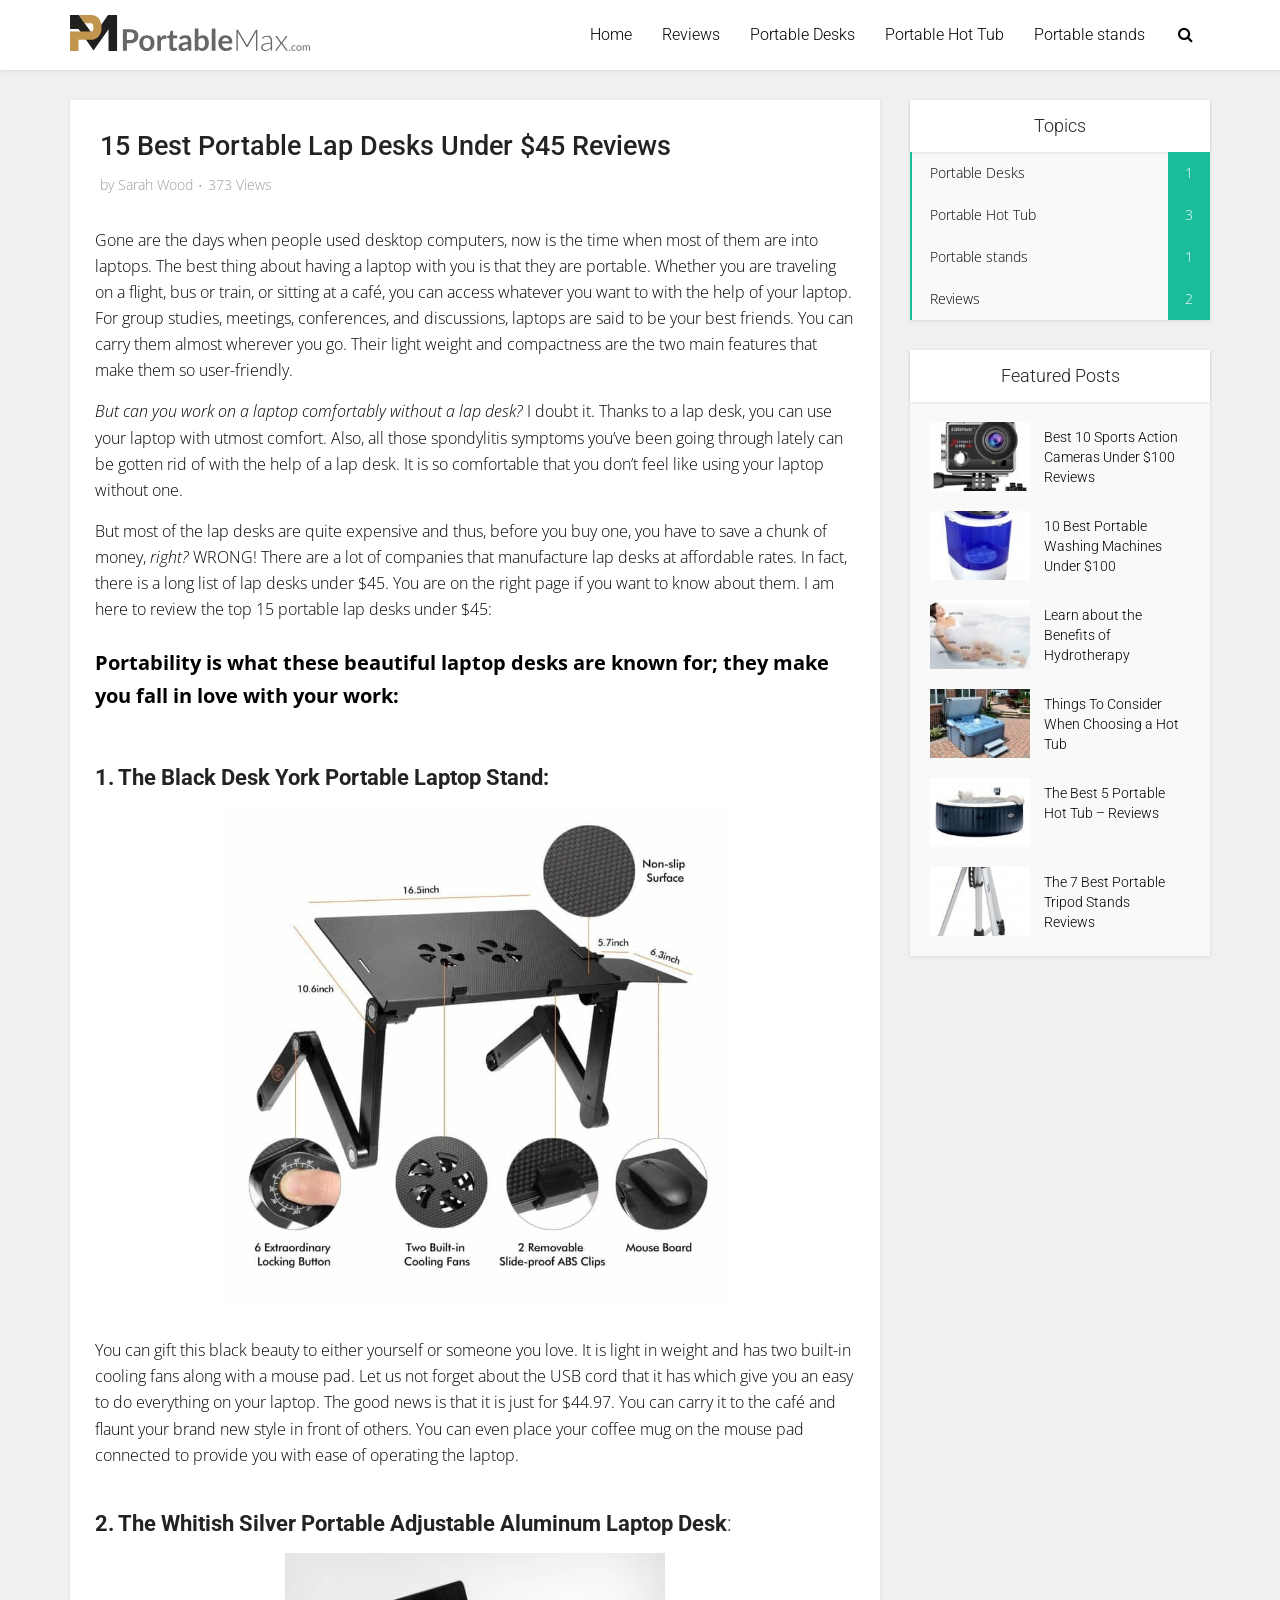
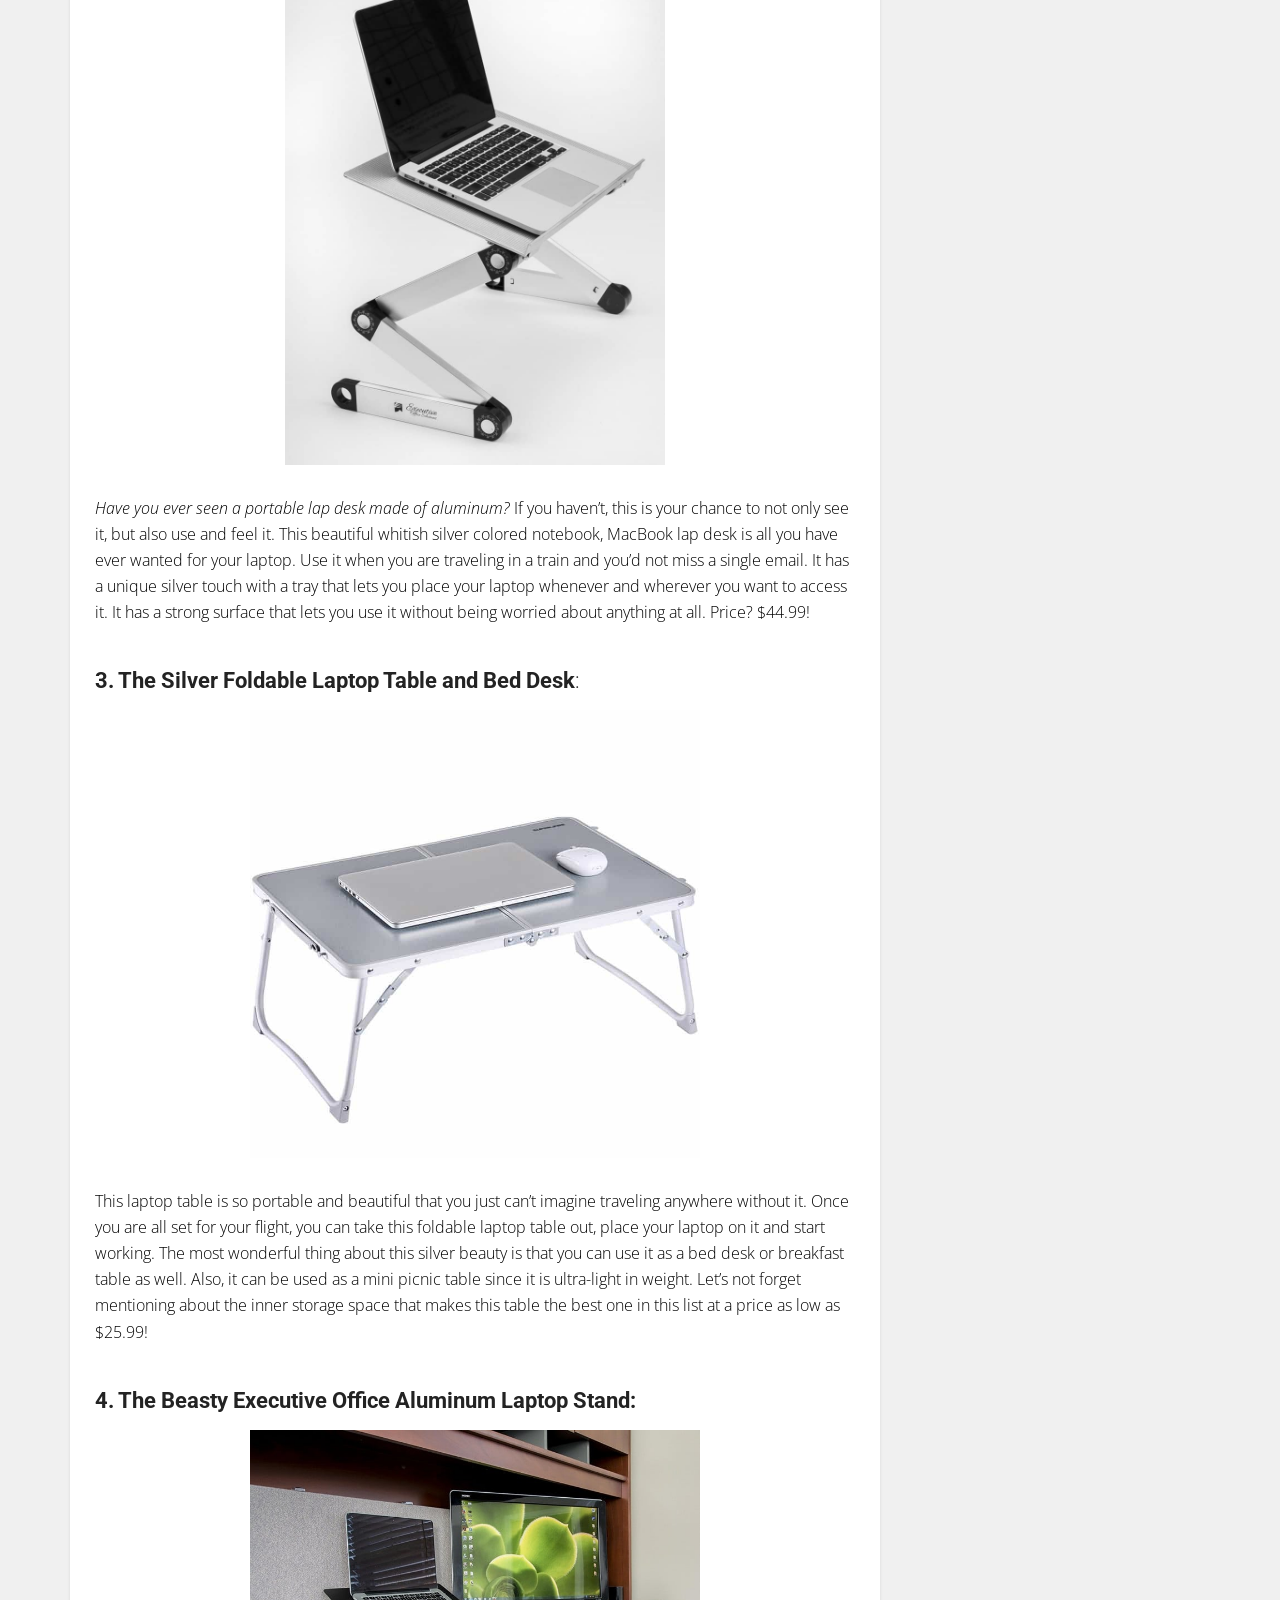
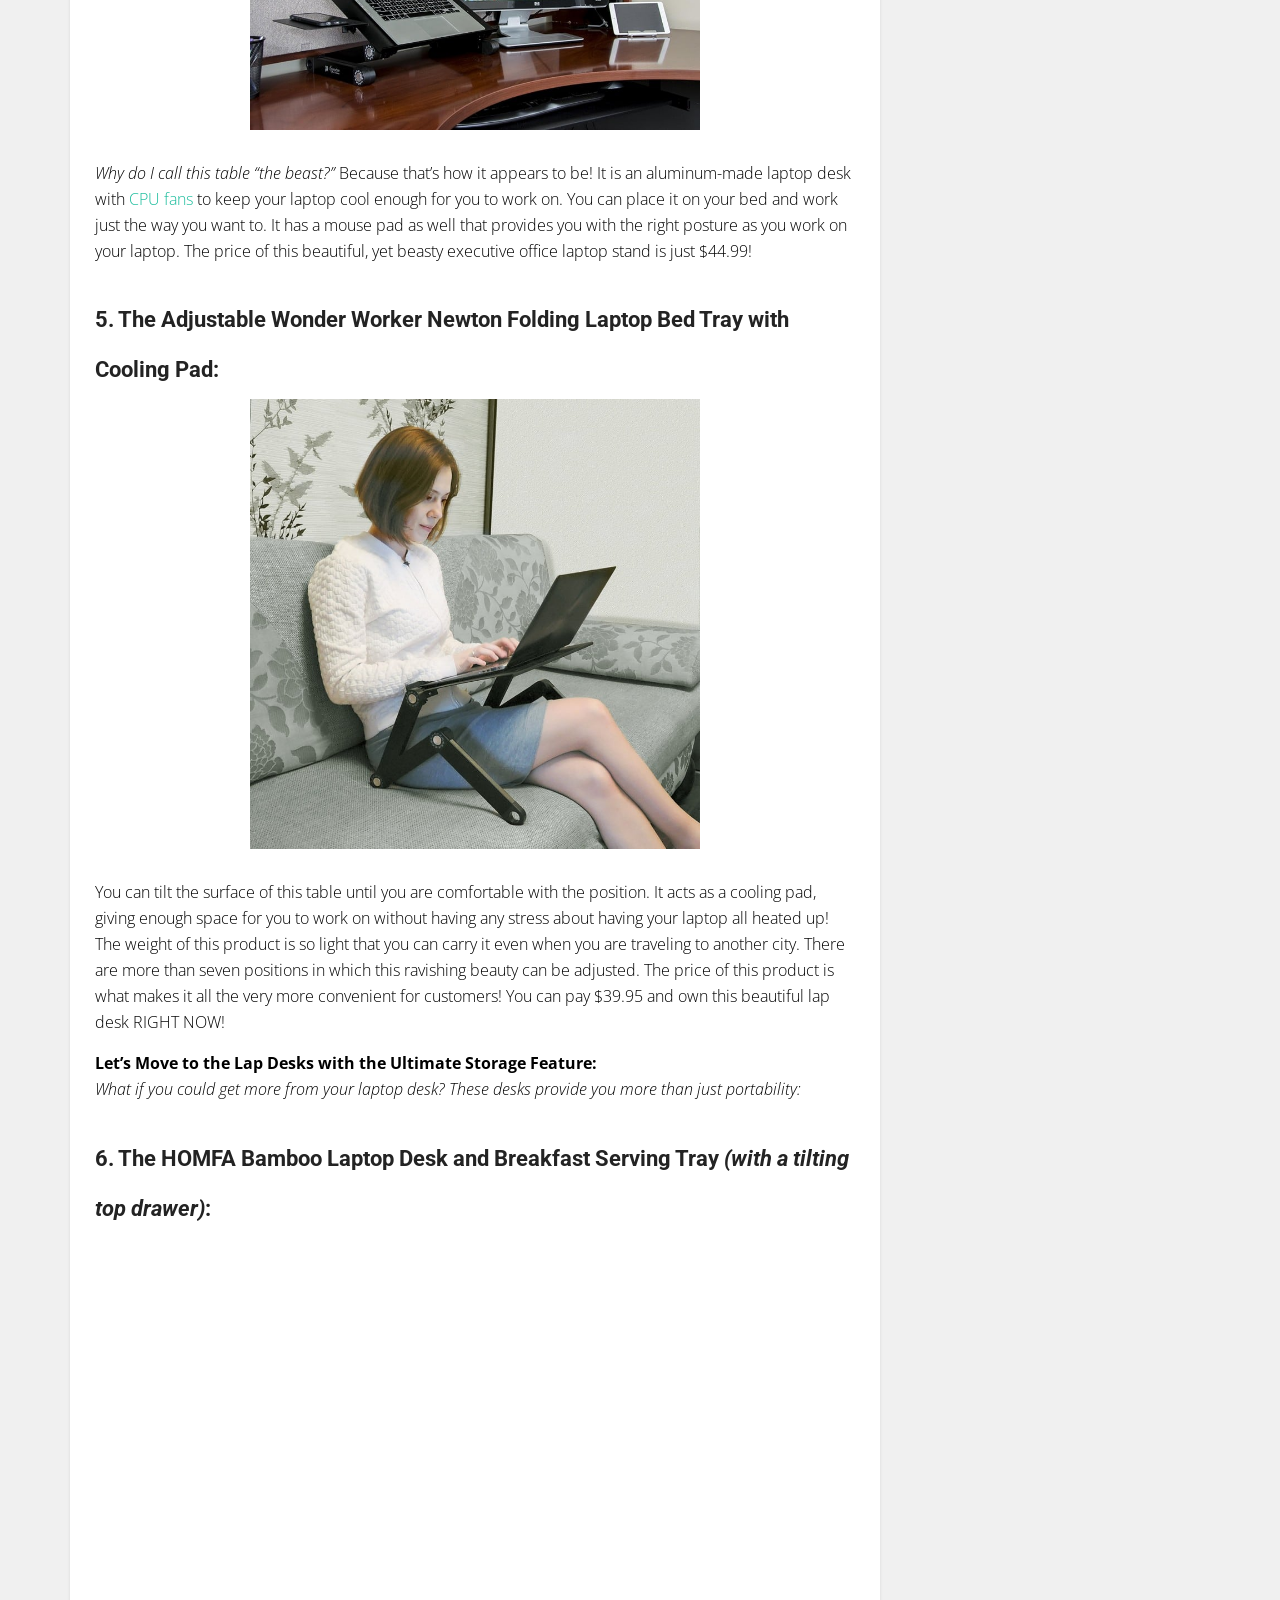
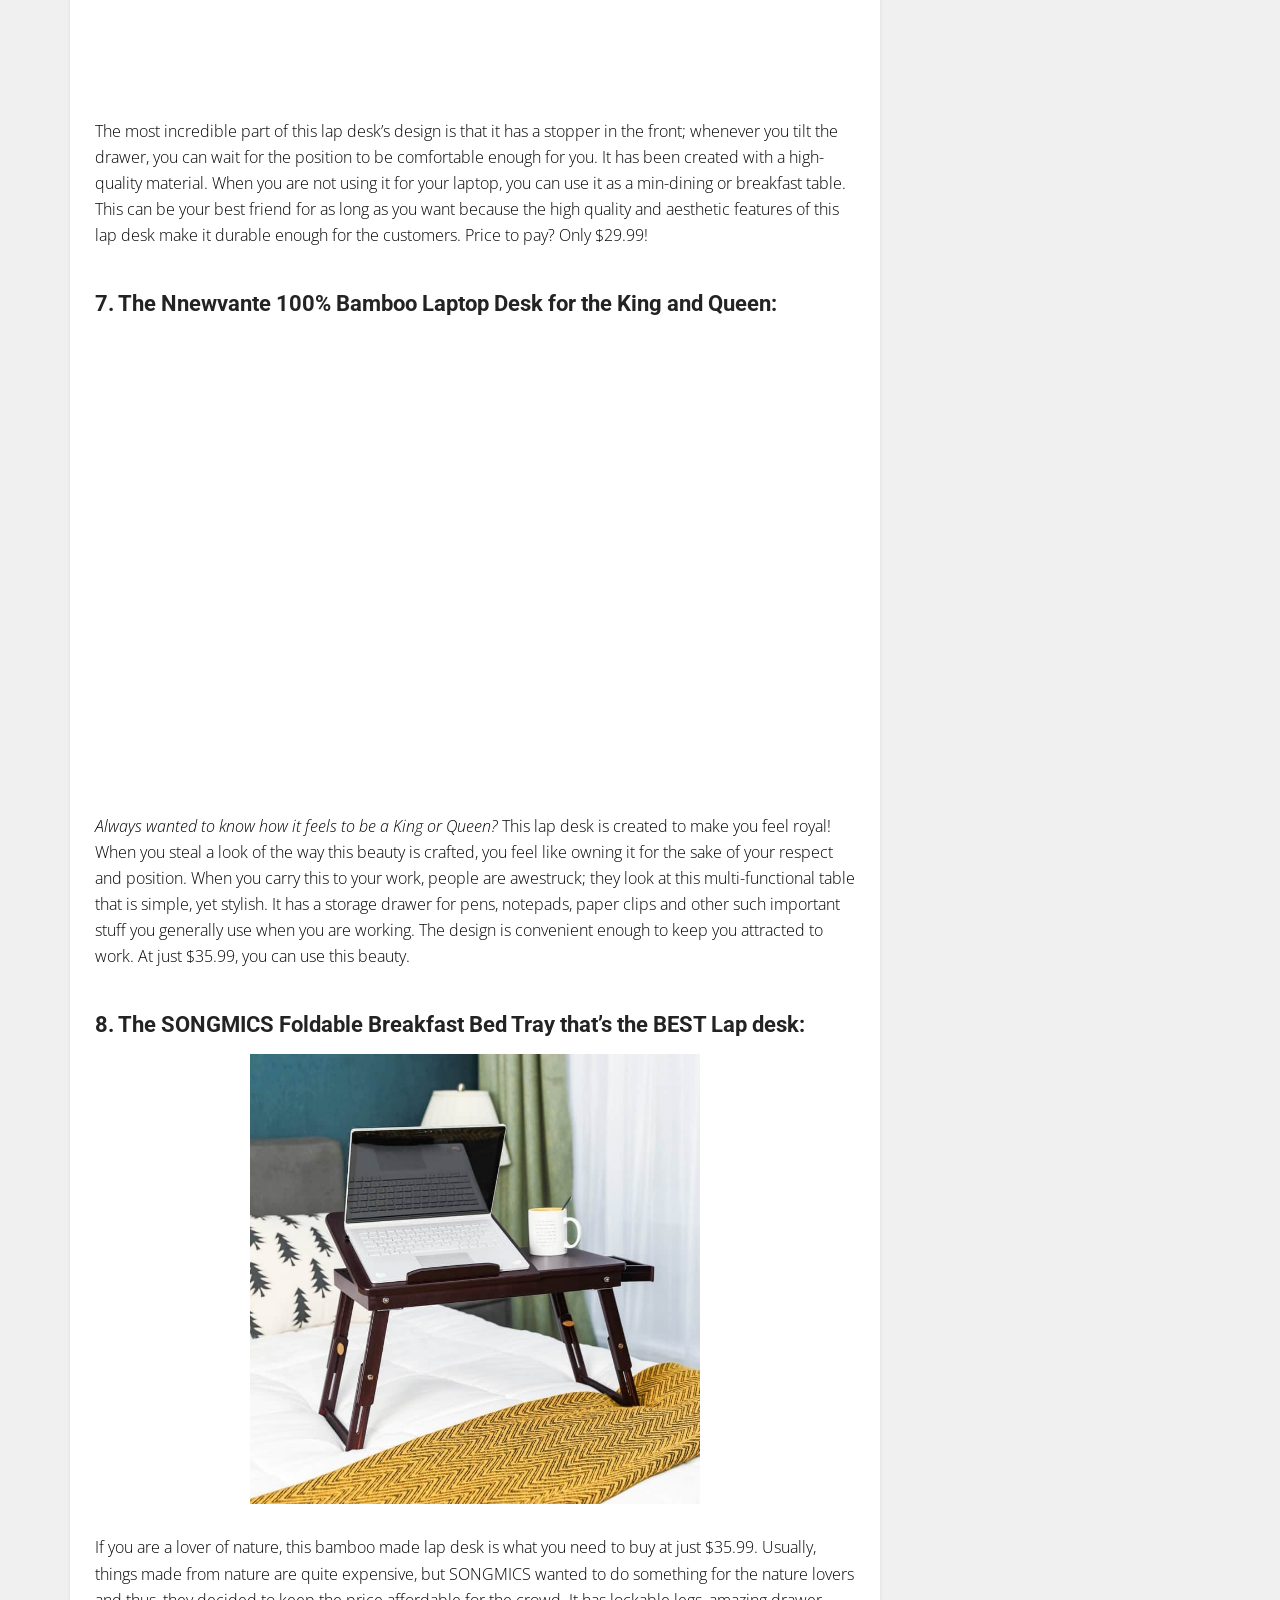
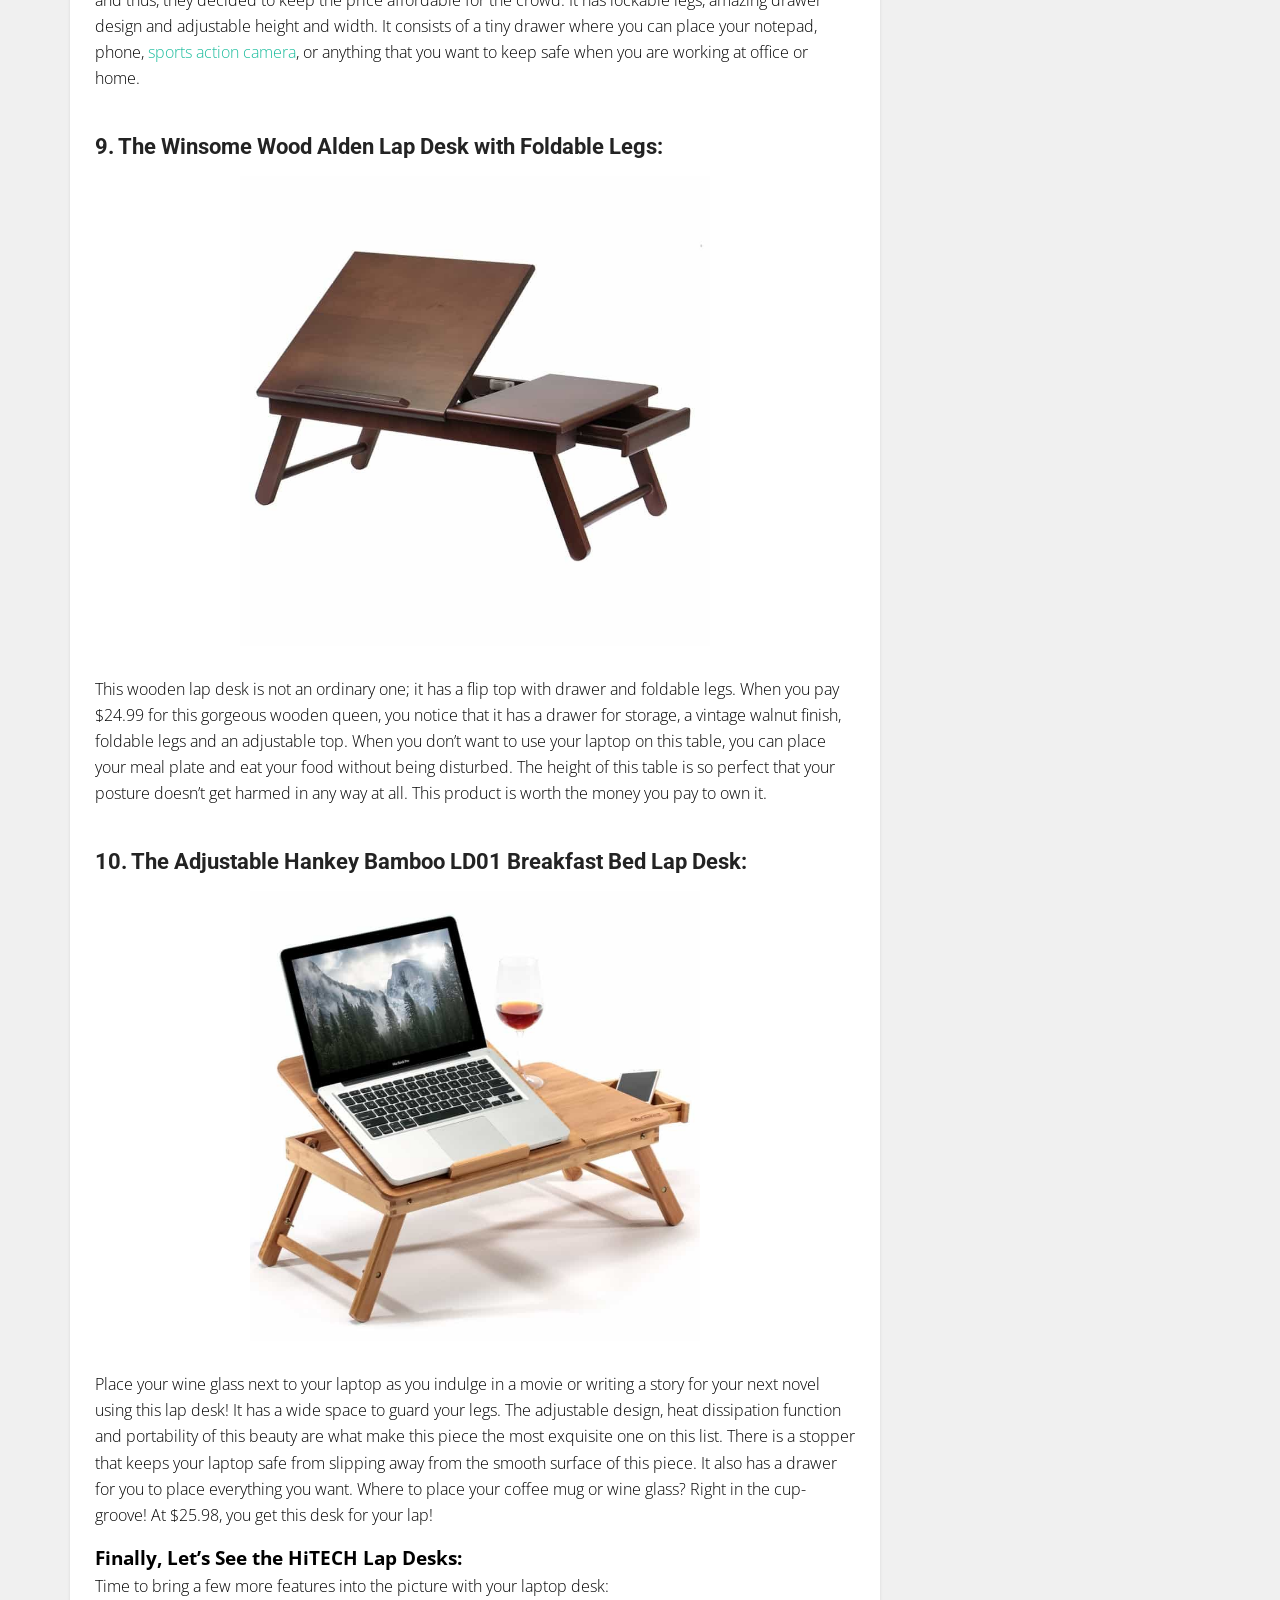
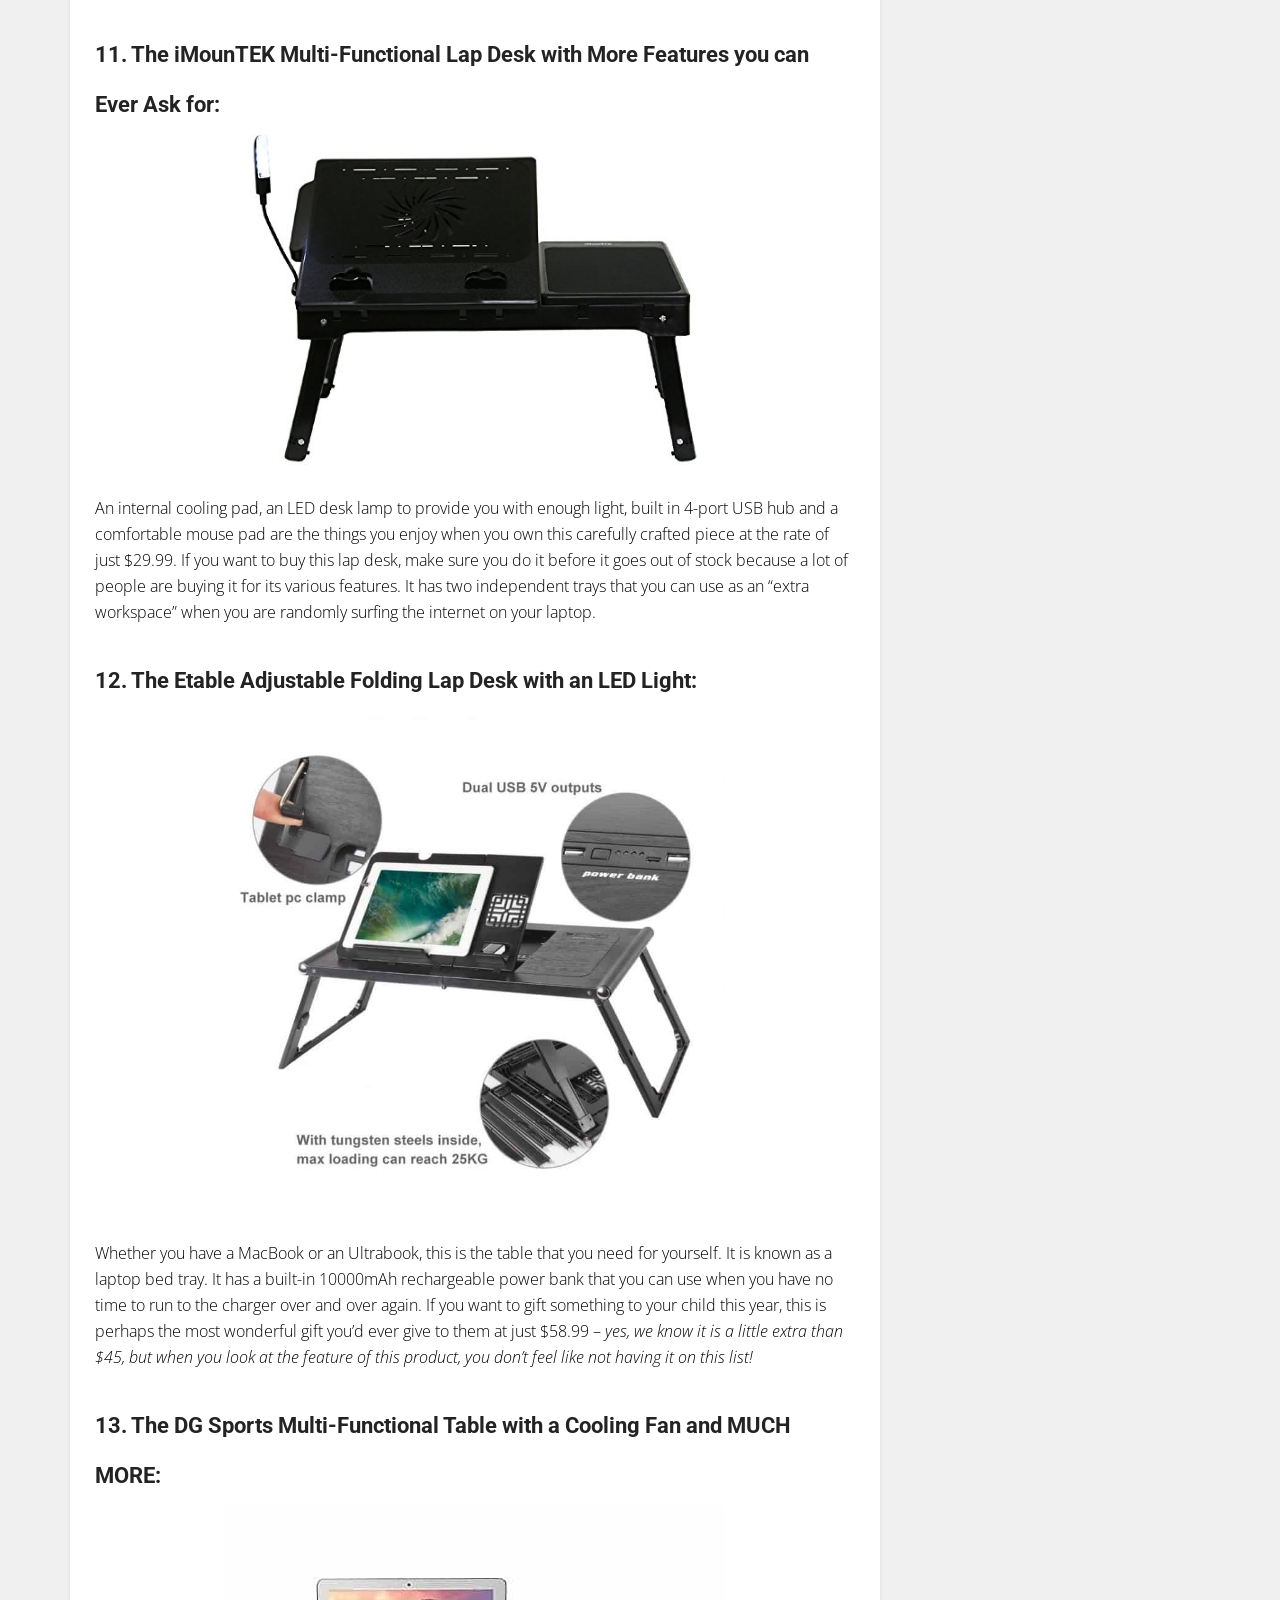
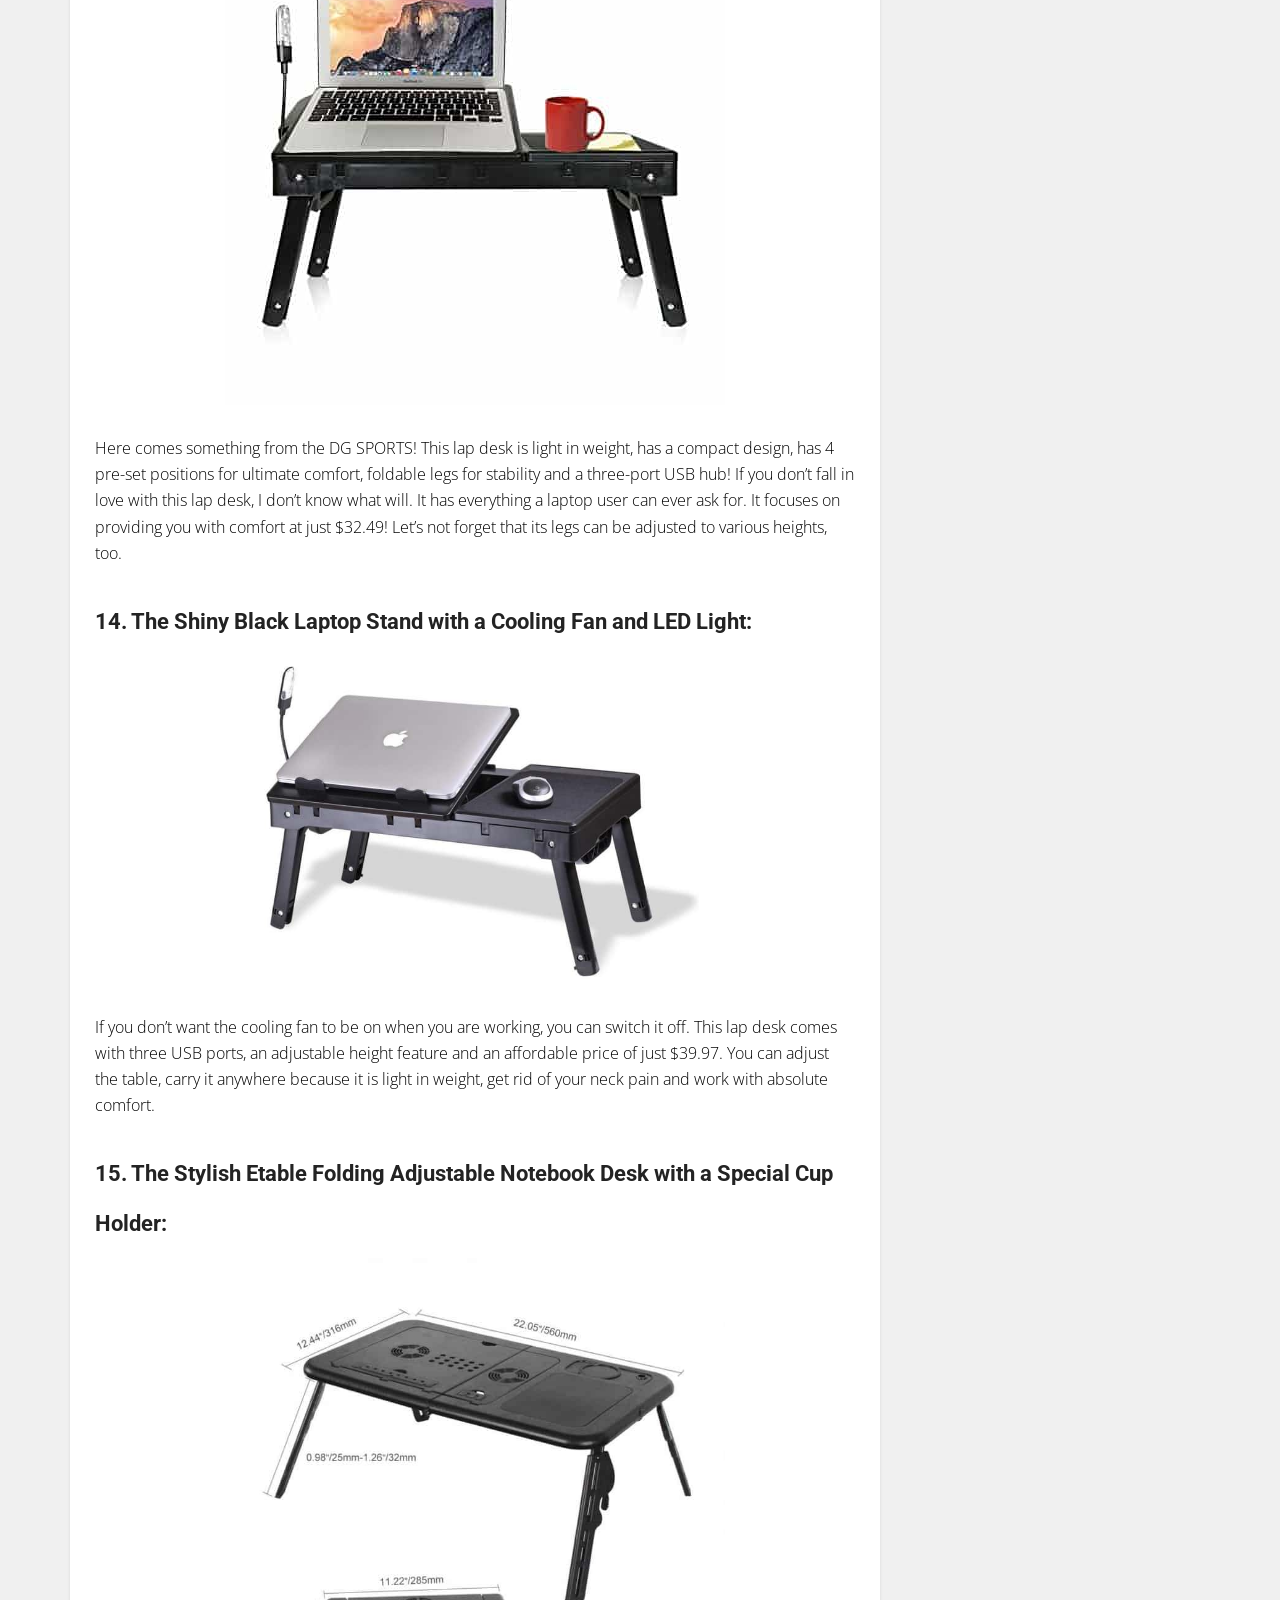
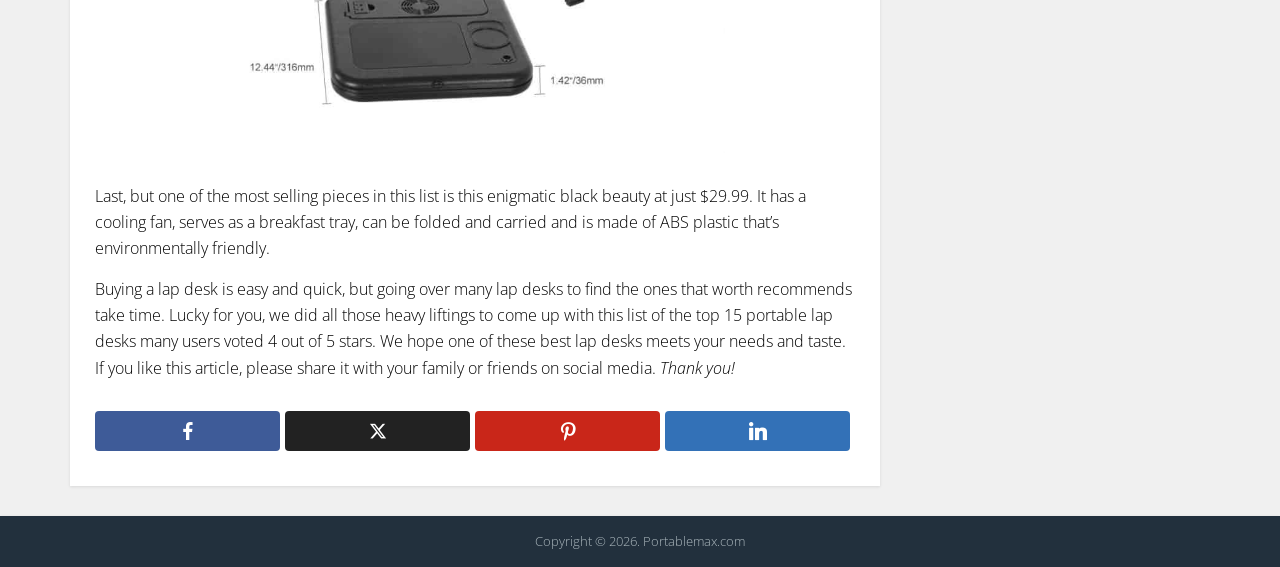
<file: 15-best-portable-lap-desks-under-45-reviews/index.html>
<!DOCTYPE html>
<html lang="en-US" class="no-js no-svg">

<head>

<meta http-equiv="Content-Type" content="text/html; charset=UTF-8" />
<meta name="viewport" content="user-scalable=yes, width=device-width, initial-scale=1.0, maximum-scale=1, minimum-scale=1">
<link rel="profile" href="https://gmpg.org/xfn/11" />

<meta name="robots" content="follow, index, max-snippet:-1, max-video-preview:-1, max-image-preview:large">
	<style>img:is([sizes="auto" i], [sizes^="auto," i]) { contain-intrinsic-size: 3000px 1500px }</style>
	
	<!-- This site is optimized with the Yoast SEO plugin v23.5 - https://yoast.com/wordpress/plugins/seo/ -->
	<title>15 Best Portable Lap Desks Under $45 - Reviews</title>
	<link rel="canonical" href="https://portablemax.com/15-best-portable-lap-desks-under-45-reviews/" />
	<meta property="og:locale" content="en_US" />
	<meta property="og:type" content="article" />
	<meta property="og:title" content="15 Best Portable Lap Desks Under $45 - Reviews" />
	<meta property="og:description" content="Gone are the days when people used desktop computers, now is the time when most of them are into laptops. The best thing about having a laptop with you is that they are portable. Whether you are traveling on a flight, bus or train, or sitting at a café, you can access whatever you want [&hellip;]" />
	<meta property="og:url" content="https://portablemax.com/15-best-portable-lap-desks-under-45-reviews/" />
	<meta property="og:site_name" content="Portable Max" />
	<meta property="article:published_time" content="2020-07-07T04:39:30+00:00" />
	<meta property="article:modified_time" content="2023-09-05T05:15:58+00:00" />
	<meta property="og:image" content="https://portablemax.com/wp-content/uploads/2018/02/The-Black-Desk-York-Portable-Laptop-Stand.jpg" />
	<meta property="og:image:width" content="1500" />
	<meta property="og:image:height" content="1500" />
	<meta property="og:image:type" content="image/jpeg" />
	<meta name="author" content="Sarah Wood" />
	<meta name="twitter:card" content="summary_large_image" />
	<meta name="twitter:label1" content="Written by" />
	<meta name="twitter:data1" content="Sarah Wood" />
	<meta name="twitter:label2" content="Est. reading time" />
	<meta name="twitter:data2" content="10 minutes" />
	<script type="application/ld+json" class="yoast-schema-graph">{"@context":"https://schema.org","@graph":[{"@type":"WebPage","@id":"https://portablemax.com/15-best-portable-lap-desks-under-45-reviews/","url":"https://portablemax.com/15-best-portable-lap-desks-under-45-reviews/","name":"15 Best Portable Lap Desks Under $45 - Reviews","isPartOf":{"@id":"https://portablemax.com/#website"},"primaryImageOfPage":{"@id":"https://portablemax.com/15-best-portable-lap-desks-under-45-reviews/#primaryimage"},"image":{"@id":"https://portablemax.com/15-best-portable-lap-desks-under-45-reviews/#primaryimage"},"thumbnailUrl":"https://portablemax.com/wp-content/uploads/2018/02/The-Black-Desk-York-Portable-Laptop-Stand.jpg","datePublished":"2020-07-07T04:39:30+00:00","dateModified":"2023-09-05T05:15:58+00:00","author":{"@id":"https://portablemax.com/#/schema/person/6be4865dbbcee9104bd4a27d43c3d1df"},"breadcrumb":{"@id":"https://portablemax.com/15-best-portable-lap-desks-under-45-reviews/#breadcrumb"},"inLanguage":"en-US","potentialAction":[{"@type":"ReadAction","target":["https://portablemax.com/15-best-portable-lap-desks-under-45-reviews/"]}]},{"@type":"ImageObject","inLanguage":"en-US","@id":"https://portablemax.com/15-best-portable-lap-desks-under-45-reviews/#primaryimage","url":"https://portablemax.com/wp-content/uploads/2018/02/The-Black-Desk-York-Portable-Laptop-Stand.jpg","contentUrl":"https://portablemax.com/wp-content/uploads/2018/02/The-Black-Desk-York-Portable-Laptop-Stand.jpg","width":1500,"height":1500},{"@type":"BreadcrumbList","@id":"https://portablemax.com/15-best-portable-lap-desks-under-45-reviews/#breadcrumb","itemListElement":[{"@type":"ListItem","position":1,"name":"Home","item":"https://portablemax.com/"},{"@type":"ListItem","position":2,"name":"15 Best Portable Lap Desks Under $45 Reviews"}]},{"@type":"WebSite","@id":"https://portablemax.com/#website","url":"https://portablemax.com/","name":"Portable Max","description":"","potentialAction":[{"@type":"SearchAction","target":{"@type":"EntryPoint","urlTemplate":"https://portablemax.com/?s={search_term_string}"},"query-input":{"@type":"PropertyValueSpecification","valueRequired":true,"valueName":"search_term_string"}}],"inLanguage":"en-US"},{"@type":"Person","@id":"https://portablemax.com/#/schema/person/6be4865dbbcee9104bd4a27d43c3d1df","name":"Sarah Wood","image":{"@type":"ImageObject","inLanguage":"en-US","@id":"https://portablemax.com/#/schema/person/image/","url":"https://secure.gravatar.com/avatar/f2093e40ea5aa2933a55e59f04e524bc552ea7b1d919501856fa24117bd66f5e?s=96&d=mm&r=g","contentUrl":"https://secure.gravatar.com/avatar/f2093e40ea5aa2933a55e59f04e524bc552ea7b1d919501856fa24117bd66f5e?s=96&d=mm&r=g","caption":"Sarah Wood"},"url":"https://portablemax.com/author/webmaster/"}]}</script>
	<!-- / Yoast SEO plugin. -->


<link rel='dns-prefetch' href='//fonts.googleapis.com' />
<script type="text/javascript">
/* <![CDATA[ */
window._wpemojiSettings = {"baseUrl":"https:\/\/s.w.org\/images\/core\/emoji\/16.0.1\/72x72\/","ext":".png","svgUrl":"https:\/\/s.w.org\/images\/core\/emoji\/16.0.1\/svg\/","svgExt":".svg","source":{"concatemoji":"https:\/\/portablemax.com\/wp-includes\/js\/wp-emoji-release.min.js?ver=6.8.11"}};
/*! This file is auto-generated */
!function(s,n){var o,i,e;function c(e){try{var t={supportTests:e,timestamp:(new Date).valueOf()};sessionStorage.setItem(o,JSON.stringify(t))}catch(e){}}function p(e,t,n){e.clearRect(0,0,e.canvas.width,e.canvas.height),e.fillText(t,0,0);var t=new Uint32Array(e.getImageData(0,0,e.canvas.width,e.canvas.height).data),a=(e.clearRect(0,0,e.canvas.width,e.canvas.height),e.fillText(n,0,0),new Uint32Array(e.getImageData(0,0,e.canvas.width,e.canvas.height).data));return t.every(function(e,t){return e===a[t]})}function u(e,t){e.clearRect(0,0,e.canvas.width,e.canvas.height),e.fillText(t,0,0);for(var n=e.getImageData(16,16,1,1),a=0;a<n.data.length;a++)if(0!==n.data[a])return!1;return!0}function f(e,t,n,a){switch(t){case"flag":return n(e,"\ud83c\udff3\ufe0f\u200d\u26a7\ufe0f","\ud83c\udff3\ufe0f\u200b\u26a7\ufe0f")?!1:!n(e,"\ud83c\udde8\ud83c\uddf6","\ud83c\udde8\u200b\ud83c\uddf6")&&!n(e,"\ud83c\udff4\udb40\udc67\udb40\udc62\udb40\udc65\udb40\udc6e\udb40\udc67\udb40\udc7f","\ud83c\udff4\u200b\udb40\udc67\u200b\udb40\udc62\u200b\udb40\udc65\u200b\udb40\udc6e\u200b\udb40\udc67\u200b\udb40\udc7f");case"emoji":return!a(e,"\ud83e\udedf")}return!1}function g(e,t,n,a){var r="undefined"!=typeof WorkerGlobalScope&&self instanceof WorkerGlobalScope?new OffscreenCanvas(300,150):s.createElement("canvas"),o=r.getContext("2d",{willReadFrequently:!0}),i=(o.textBaseline="top",o.font="600 32px Arial",{});return e.forEach(function(e){i[e]=t(o,e,n,a)}),i}function t(e){var t=s.createElement("script");t.src=e,t.defer=!0,s.head.appendChild(t)}"undefined"!=typeof Promise&&(o="wpEmojiSettingsSupports",i=["flag","emoji"],n.supports={everything:!0,everythingExceptFlag:!0},e=new Promise(function(e){s.addEventListener("DOMContentLoaded",e,{once:!0})}),new Promise(function(t){var n=function(){try{var e=JSON.parse(sessionStorage.getItem(o));if("object"==typeof e&&"number"==typeof e.timestamp&&(new Date).valueOf()<e.timestamp+604800&&"object"==typeof e.supportTests)return e.supportTests}catch(e){}return null}();if(!n){if("undefined"!=typeof Worker&&"undefined"!=typeof OffscreenCanvas&&"undefined"!=typeof URL&&URL.createObjectURL&&"undefined"!=typeof Blob)try{var e="postMessage("+g.toString()+"("+[JSON.stringify(i),f.toString(),p.toString(),u.toString()].join(",")+"));",a=new Blob([e],{type:"text/javascript"}),r=new Worker(URL.createObjectURL(a),{name:"wpTestEmojiSupports"});return void(r.onmessage=function(e){c(n=e.data),r.terminate(),t(n)})}catch(e){}c(n=g(i,f,p,u))}t(n)}).then(function(e){for(var t in e)n.supports[t]=e[t],n.supports.everything=n.supports.everything&&n.supports[t],"flag"!==t&&(n.supports.everythingExceptFlag=n.supports.everythingExceptFlag&&n.supports[t]);n.supports.everythingExceptFlag=n.supports.everythingExceptFlag&&!n.supports.flag,n.DOMReady=!1,n.readyCallback=function(){n.DOMReady=!0}}).then(function(){return e}).then(function(){var e;n.supports.everything||(n.readyCallback(),(e=n.source||{}).concatemoji?t(e.concatemoji):e.wpemoji&&e.twemoji&&(t(e.twemoji),t(e.wpemoji)))}))}((window,document),window._wpemojiSettings);
/* ]]> */
</script>
<style id='wp-emoji-styles-inline-css' type='text/css'>

	img.wp-smiley, img.emoji {
		display: inline !important;
		border: none !important;
		box-shadow: none !important;
		height: 1em !important;
		width: 1em !important;
		margin: 0 0.07em !important;
		vertical-align: -0.1em !important;
		background: none !important;
		padding: 0 !important;
	}
</style>
<link rel='stylesheet' id='wp-block-library-css' href='../wp-includes/css/dist/block-library/style.min.css?ver=6.8.11' type='text/css' media='all' />
<style id='classic-theme-styles-inline-css' type='text/css'>
/*! This file is auto-generated */
.wp-block-button__link{color:#fff;background-color:#32373c;border-radius:9999px;box-shadow:none;text-decoration:none;padding:calc(.667em + 2px) calc(1.333em + 2px);font-size:1.125em}.wp-block-file__button{background:#32373c;color:#fff;text-decoration:none}
</style>
<style id='global-styles-inline-css' type='text/css'>
:root{--wp--preset--aspect-ratio--square: 1;--wp--preset--aspect-ratio--4-3: 4/3;--wp--preset--aspect-ratio--3-4: 3/4;--wp--preset--aspect-ratio--3-2: 3/2;--wp--preset--aspect-ratio--2-3: 2/3;--wp--preset--aspect-ratio--16-9: 16/9;--wp--preset--aspect-ratio--9-16: 9/16;--wp--preset--color--black: #000000;--wp--preset--color--cyan-bluish-gray: #abb8c3;--wp--preset--color--white: #ffffff;--wp--preset--color--pale-pink: #f78da7;--wp--preset--color--vivid-red: #cf2e2e;--wp--preset--color--luminous-vivid-orange: #ff6900;--wp--preset--color--luminous-vivid-amber: #fcb900;--wp--preset--color--light-green-cyan: #7bdcb5;--wp--preset--color--vivid-green-cyan: #00d084;--wp--preset--color--pale-cyan-blue: #8ed1fc;--wp--preset--color--vivid-cyan-blue: #0693e3;--wp--preset--color--vivid-purple: #9b51e0;--wp--preset--color--vce-acc: #1abc9c;--wp--preset--color--vce-meta: #9b9b9b;--wp--preset--color--vce-txt: #000000;--wp--preset--color--vce-bg: #ffffff;--wp--preset--color--vce-cat-0: ;--wp--preset--gradient--vivid-cyan-blue-to-vivid-purple: linear-gradient(135deg,rgba(6,147,227,1) 0%,rgb(155,81,224) 100%);--wp--preset--gradient--light-green-cyan-to-vivid-green-cyan: linear-gradient(135deg,rgb(122,220,180) 0%,rgb(0,208,130) 100%);--wp--preset--gradient--luminous-vivid-amber-to-luminous-vivid-orange: linear-gradient(135deg,rgba(252,185,0,1) 0%,rgba(255,105,0,1) 100%);--wp--preset--gradient--luminous-vivid-orange-to-vivid-red: linear-gradient(135deg,rgba(255,105,0,1) 0%,rgb(207,46,46) 100%);--wp--preset--gradient--very-light-gray-to-cyan-bluish-gray: linear-gradient(135deg,rgb(238,238,238) 0%,rgb(169,184,195) 100%);--wp--preset--gradient--cool-to-warm-spectrum: linear-gradient(135deg,rgb(74,234,220) 0%,rgb(151,120,209) 20%,rgb(207,42,186) 40%,rgb(238,44,130) 60%,rgb(251,105,98) 80%,rgb(254,248,76) 100%);--wp--preset--gradient--blush-light-purple: linear-gradient(135deg,rgb(255,206,236) 0%,rgb(152,150,240) 100%);--wp--preset--gradient--blush-bordeaux: linear-gradient(135deg,rgb(254,205,165) 0%,rgb(254,45,45) 50%,rgb(107,0,62) 100%);--wp--preset--gradient--luminous-dusk: linear-gradient(135deg,rgb(255,203,112) 0%,rgb(199,81,192) 50%,rgb(65,88,208) 100%);--wp--preset--gradient--pale-ocean: linear-gradient(135deg,rgb(255,245,203) 0%,rgb(182,227,212) 50%,rgb(51,167,181) 100%);--wp--preset--gradient--electric-grass: linear-gradient(135deg,rgb(202,248,128) 0%,rgb(113,206,126) 100%);--wp--preset--gradient--midnight: linear-gradient(135deg,rgb(2,3,129) 0%,rgb(40,116,252) 100%);--wp--preset--font-size--small: 13px;--wp--preset--font-size--medium: 20px;--wp--preset--font-size--large: 21px;--wp--preset--font-size--x-large: 42px;--wp--preset--font-size--normal: 16px;--wp--preset--font-size--huge: 28px;--wp--preset--spacing--20: 0.44rem;--wp--preset--spacing--30: 0.67rem;--wp--preset--spacing--40: 1rem;--wp--preset--spacing--50: 1.5rem;--wp--preset--spacing--60: 2.25rem;--wp--preset--spacing--70: 3.38rem;--wp--preset--spacing--80: 5.06rem;--wp--preset--shadow--natural: 6px 6px 9px rgba(0, 0, 0, 0.2);--wp--preset--shadow--deep: 12px 12px 50px rgba(0, 0, 0, 0.4);--wp--preset--shadow--sharp: 6px 6px 0px rgba(0, 0, 0, 0.2);--wp--preset--shadow--outlined: 6px 6px 0px -3px rgba(255, 255, 255, 1), 6px 6px rgba(0, 0, 0, 1);--wp--preset--shadow--crisp: 6px 6px 0px rgba(0, 0, 0, 1);}:where(.is-layout-flex){gap: 0.5em;}:where(.is-layout-grid){gap: 0.5em;}body .is-layout-flex{display: flex;}.is-layout-flex{flex-wrap: wrap;align-items: center;}.is-layout-flex > :is(*, div){margin: 0;}body .is-layout-grid{display: grid;}.is-layout-grid > :is(*, div){margin: 0;}:where(.wp-block-columns.is-layout-flex){gap: 2em;}:where(.wp-block-columns.is-layout-grid){gap: 2em;}:where(.wp-block-post-template.is-layout-flex){gap: 1.25em;}:where(.wp-block-post-template.is-layout-grid){gap: 1.25em;}.has-black-color{color: var(--wp--preset--color--black) !important;}.has-cyan-bluish-gray-color{color: var(--wp--preset--color--cyan-bluish-gray) !important;}.has-white-color{color: var(--wp--preset--color--white) !important;}.has-pale-pink-color{color: var(--wp--preset--color--pale-pink) !important;}.has-vivid-red-color{color: var(--wp--preset--color--vivid-red) !important;}.has-luminous-vivid-orange-color{color: var(--wp--preset--color--luminous-vivid-orange) !important;}.has-luminous-vivid-amber-color{color: var(--wp--preset--color--luminous-vivid-amber) !important;}.has-light-green-cyan-color{color: var(--wp--preset--color--light-green-cyan) !important;}.has-vivid-green-cyan-color{color: var(--wp--preset--color--vivid-green-cyan) !important;}.has-pale-cyan-blue-color{color: var(--wp--preset--color--pale-cyan-blue) !important;}.has-vivid-cyan-blue-color{color: var(--wp--preset--color--vivid-cyan-blue) !important;}.has-vivid-purple-color{color: var(--wp--preset--color--vivid-purple) !important;}.has-black-background-color{background-color: var(--wp--preset--color--black) !important;}.has-cyan-bluish-gray-background-color{background-color: var(--wp--preset--color--cyan-bluish-gray) !important;}.has-white-background-color{background-color: var(--wp--preset--color--white) !important;}.has-pale-pink-background-color{background-color: var(--wp--preset--color--pale-pink) !important;}.has-vivid-red-background-color{background-color: var(--wp--preset--color--vivid-red) !important;}.has-luminous-vivid-orange-background-color{background-color: var(--wp--preset--color--luminous-vivid-orange) !important;}.has-luminous-vivid-amber-background-color{background-color: var(--wp--preset--color--luminous-vivid-amber) !important;}.has-light-green-cyan-background-color{background-color: var(--wp--preset--color--light-green-cyan) !important;}.has-vivid-green-cyan-background-color{background-color: var(--wp--preset--color--vivid-green-cyan) !important;}.has-pale-cyan-blue-background-color{background-color: var(--wp--preset--color--pale-cyan-blue) !important;}.has-vivid-cyan-blue-background-color{background-color: var(--wp--preset--color--vivid-cyan-blue) !important;}.has-vivid-purple-background-color{background-color: var(--wp--preset--color--vivid-purple) !important;}.has-black-border-color{border-color: var(--wp--preset--color--black) !important;}.has-cyan-bluish-gray-border-color{border-color: var(--wp--preset--color--cyan-bluish-gray) !important;}.has-white-border-color{border-color: var(--wp--preset--color--white) !important;}.has-pale-pink-border-color{border-color: var(--wp--preset--color--pale-pink) !important;}.has-vivid-red-border-color{border-color: var(--wp--preset--color--vivid-red) !important;}.has-luminous-vivid-orange-border-color{border-color: var(--wp--preset--color--luminous-vivid-orange) !important;}.has-luminous-vivid-amber-border-color{border-color: var(--wp--preset--color--luminous-vivid-amber) !important;}.has-light-green-cyan-border-color{border-color: var(--wp--preset--color--light-green-cyan) !important;}.has-vivid-green-cyan-border-color{border-color: var(--wp--preset--color--vivid-green-cyan) !important;}.has-pale-cyan-blue-border-color{border-color: var(--wp--preset--color--pale-cyan-blue) !important;}.has-vivid-cyan-blue-border-color{border-color: var(--wp--preset--color--vivid-cyan-blue) !important;}.has-vivid-purple-border-color{border-color: var(--wp--preset--color--vivid-purple) !important;}.has-vivid-cyan-blue-to-vivid-purple-gradient-background{background: var(--wp--preset--gradient--vivid-cyan-blue-to-vivid-purple) !important;}.has-light-green-cyan-to-vivid-green-cyan-gradient-background{background: var(--wp--preset--gradient--light-green-cyan-to-vivid-green-cyan) !important;}.has-luminous-vivid-amber-to-luminous-vivid-orange-gradient-background{background: var(--wp--preset--gradient--luminous-vivid-amber-to-luminous-vivid-orange) !important;}.has-luminous-vivid-orange-to-vivid-red-gradient-background{background: var(--wp--preset--gradient--luminous-vivid-orange-to-vivid-red) !important;}.has-very-light-gray-to-cyan-bluish-gray-gradient-background{background: var(--wp--preset--gradient--very-light-gray-to-cyan-bluish-gray) !important;}.has-cool-to-warm-spectrum-gradient-background{background: var(--wp--preset--gradient--cool-to-warm-spectrum) !important;}.has-blush-light-purple-gradient-background{background: var(--wp--preset--gradient--blush-light-purple) !important;}.has-blush-bordeaux-gradient-background{background: var(--wp--preset--gradient--blush-bordeaux) !important;}.has-luminous-dusk-gradient-background{background: var(--wp--preset--gradient--luminous-dusk) !important;}.has-pale-ocean-gradient-background{background: var(--wp--preset--gradient--pale-ocean) !important;}.has-electric-grass-gradient-background{background: var(--wp--preset--gradient--electric-grass) !important;}.has-midnight-gradient-background{background: var(--wp--preset--gradient--midnight) !important;}.has-small-font-size{font-size: var(--wp--preset--font-size--small) !important;}.has-medium-font-size{font-size: var(--wp--preset--font-size--medium) !important;}.has-large-font-size{font-size: var(--wp--preset--font-size--large) !important;}.has-x-large-font-size{font-size: var(--wp--preset--font-size--x-large) !important;}
:where(.wp-block-post-template.is-layout-flex){gap: 1.25em;}:where(.wp-block-post-template.is-layout-grid){gap: 1.25em;}
:where(.wp-block-columns.is-layout-flex){gap: 2em;}:where(.wp-block-columns.is-layout-grid){gap: 2em;}
:root :where(.wp-block-pullquote){font-size: 1.5em;line-height: 1.6;}
</style>
<link rel='stylesheet' id='mks_shortcodes_simple_line_icons-css' href='../wp-content/plugins/meks-flexible-shortcodes/css/simple-line/simple-line-icons.css?ver=1.3.8' type='text/css' media='screen' />
<link rel='stylesheet' id='mks_shortcodes_css-css' href='../wp-content/plugins/meks-flexible-shortcodes/css/style.css?ver=1.3.8' type='text/css' media='screen' />
<link rel='stylesheet' id='toc-screen-css' href='../wp-content/plugins/table-of-contents-plus/assets/screen.min.css?ver=202609.1' type='text/css' media='all' />
<link rel='stylesheet' id='vce-fonts-css' href='https://fonts.googleapis.com/css2?family=Open%20Sans:wght@300&#038;family=Roboto:wght@300' type='text/css' media='all' />
<link rel='stylesheet' id='vce-style-css' href='../wp-content/themes/voice/assets/css/min.css?ver=3.0.3' type='text/css' media='all' />
<style id='vce-style-inline-css' type='text/css'>
body, button, input, select, textarea {font-size: 1.6rem;}.vce-single .entry-headline p{font-size: 2.2rem;}.main-navigation a{font-size: 1.6rem;}.sidebar .widget-title{font-size: 1.8rem;}.sidebar .widget, .vce-lay-c .entry-content, .vce-lay-h .entry-content {font-size: 1.4rem;}.vce-featured-link-article{font-size: 5.2rem;}.vce-featured-grid-big.vce-featured-grid .vce-featured-link-article{font-size: 3.4rem;}.vce-featured-grid .vce-featured-link-article{font-size: 2.2rem;}h1 { font-size: 4.5rem; }h2 { font-size: 4.0rem; }h3 { font-size: 3.5rem; }h4 { font-size: 2.5rem; }h5 { font-size: 2.0rem; }h6 { font-size: 1.8rem; }.comment-reply-title, .main-box-title{font-size: 2.2rem;}h1.entry-title{font-size: 4.5rem;}.vce-lay-a .entry-title a{font-size: 3.4rem;}.vce-lay-b .entry-title{font-size: 2.4rem;}.vce-lay-c .entry-title, .vce-sid-none .vce-lay-c .entry-title{font-size: 2.2rem;}.vce-lay-d .entry-title{font-size: 1.5rem;}.vce-lay-e .entry-title{font-size: 1.4rem;}.vce-lay-f .entry-title{font-size: 1.4rem;}.vce-lay-g .entry-title a, .vce-lay-g .entry-title a:hover{font-size: 3.0rem;}.vce-lay-h .entry-title{font-size: 2.4rem;}.entry-meta div,.entry-meta div a,.vce-lay-g .meta-item,.vce-lay-c .meta-item{font-size: 1.4rem;}.vce-lay-d .meta-category a,.vce-lay-d .entry-meta div,.vce-lay-d .entry-meta div a,.vce-lay-e .entry-meta div,.vce-lay-e .entry-meta div a,.vce-lay-e .fn,.vce-lay-e .meta-item{font-size: 1.3rem;}body {background-color:#f0f0f0;}body,.mks_author_widget h3,.site-description,.meta-category a,textarea {font-family: 'Open Sans';font-weight: 300;}h1,h2,h3,h4,h5,h6,blockquote,.vce-post-link,.site-title,.site-title a,.main-box-title,.comment-reply-title,.entry-title a,.vce-single .entry-headline p,.vce-prev-next-link,.author-title,.mks_pullquote,.widget_rss ul li .rsswidget,#bbpress-forums .bbp-forum-title,#bbpress-forums .bbp-topic-permalink {font-family: 'Roboto';font-weight: 300;}.main-navigation a,.sidr a{font-family: 'Roboto';font-weight: 300;}.vce-single .entry-content,.vce-single .entry-headline,.vce-single .entry-footer,.vce-share-bar {width: 760px;}.vce-lay-a .lay-a-content{width: 760px;max-width: 760px;}.vce-page .entry-content,.vce-page .entry-title-page {width: 600px;}.vce-sid-none .vce-single .entry-content,.vce-sid-none .vce-single .entry-headline,.vce-sid-none .vce-single .entry-footer {width: 600px;}.vce-sid-none .vce-page .entry-content,.vce-sid-none .vce-page .entry-title-page,.error404 .entry-content {width: 600px;max-width: 600px;}body, button, input, select, textarea{color: #000000;}h1,h2,h3,h4,h5,h6,.entry-title a,.prev-next-nav a,#bbpress-forums .bbp-forum-title, #bbpress-forums .bbp-topic-permalink,.woocommerce ul.products li.product .price .amount{color: #232323;}a,.entry-title a:hover,.vce-prev-next-link:hover,.vce-author-links a:hover,.required,.error404 h4,.prev-next-nav a:hover,#bbpress-forums .bbp-forum-title:hover, #bbpress-forums .bbp-topic-permalink:hover,.woocommerce ul.products li.product h3:hover,.woocommerce ul.products li.product h3:hover mark,.main-box-title a:hover{color: #1abc9c;}.vce-square,.vce-main-content .mejs-controls .mejs-time-rail .mejs-time-current,button,input[type="button"],input[type="reset"],input[type="submit"],.vce-button,.pagination-wapper a,#vce-pagination .next.page-numbers,#vce-pagination .prev.page-numbers,#vce-pagination .page-numbers,#vce-pagination .page-numbers.current,.vce-link-pages a,#vce-pagination a,.vce-load-more a,.vce-slider-pagination .owl-nav > div,.vce-mega-menu-posts-wrap .owl-nav > div,.comment-reply-link:hover,.vce-featured-section a,.vce-lay-g .vce-featured-info .meta-category a,.vce-404-menu a,.vce-post.sticky .meta-image:before,#vce-pagination .page-numbers:hover,#bbpress-forums .bbp-pagination .current,#bbpress-forums .bbp-pagination a:hover,.woocommerce #respond input#submit,.woocommerce a.button,.woocommerce button.button,.woocommerce input.button,.woocommerce ul.products li.product .added_to_cart,.woocommerce #respond input#submit:hover,.woocommerce a.button:hover,.woocommerce button.button:hover,.woocommerce input.button:hover,.woocommerce ul.products li.product .added_to_cart:hover,.woocommerce #respond input#submit.alt,.woocommerce a.button.alt,.woocommerce button.button.alt,.woocommerce input.button.alt,.woocommerce #respond input#submit.alt:hover, .woocommerce a.button.alt:hover, .woocommerce button.button.alt:hover, .woocommerce input.button.alt:hover,.woocommerce span.onsale,.woocommerce .widget_price_filter .ui-slider .ui-slider-range,.woocommerce .widget_price_filter .ui-slider .ui-slider-handle,.comments-holder .navigation .page-numbers.current,.vce-lay-a .vce-read-more:hover,.vce-lay-c .vce-read-more:hover,body div.wpforms-container-full .wpforms-form input[type=submit], body div.wpforms-container-full .wpforms-form button[type=submit], body div.wpforms-container-full .wpforms-form .wpforms-page-button,body div.wpforms-container-full .wpforms-form input[type=submit]:hover, body div.wpforms-container-full .wpforms-form button[type=submit]:hover, body div.wpforms-container-full .wpforms-form .wpforms-page-button:hover,.wp-block-search__button {background-color: #1abc9c;}#vce-pagination .page-numbers,.comments-holder .navigation .page-numbers{background: transparent;color: #1abc9c;border: 1px solid #1abc9c;}.comments-holder .navigation .page-numbers:hover{background: #1abc9c;border: 1px solid #1abc9c;}.bbp-pagination-links a{background: transparent;color: #1abc9c;border: 1px solid #1abc9c !important;}#vce-pagination .page-numbers.current,.bbp-pagination-links span.current,.comments-holder .navigation .page-numbers.current{border: 1px solid #1abc9c;}.widget_categories .cat-item:before,.widget_categories .cat-item .count{background: #1abc9c;}.comment-reply-link,.vce-lay-a .vce-read-more,.vce-lay-c .vce-read-more{border: 1px solid #1abc9c;}.entry-meta div,.entry-meta-count,.entry-meta div a,.comment-metadata a,.meta-category span,.meta-author-wrapped,.wp-caption .wp-caption-text,.widget_rss .rss-date,.sidebar cite,.site-footer cite,.sidebar .vce-post-list .entry-meta div,.sidebar .vce-post-list .entry-meta div a,.sidebar .vce-post-list .fn,.sidebar .vce-post-list .fn a,.site-footer .vce-post-list .entry-meta div,.site-footer .vce-post-list .entry-meta div a,.site-footer .vce-post-list .fn,.site-footer .vce-post-list .fn a,#bbpress-forums .bbp-topic-started-by,#bbpress-forums .bbp-topic-started-in,#bbpress-forums .bbp-forum-info .bbp-forum-content,#bbpress-forums p.bbp-topic-meta,span.bbp-admin-links a,.bbp-reply-post-date,#bbpress-forums li.bbp-header,#bbpress-forums li.bbp-footer,.woocommerce .woocommerce-result-count,.woocommerce .product_meta{color: #9b9b9b;}.main-box-title, .comment-reply-title, .main-box-head{background: #ffffff;color: #232323;}.main-box-title a{color: #232323;}.sidebar .widget .widget-title a{color: #232323;}.main-box,.comment-respond,.prev-next-nav{background: #f9f9f9;}.vce-post,ul.comment-list > li.comment,.main-box-single,.ie8 .vce-single,#disqus_thread,.vce-author-card,.vce-author-card .vce-content-outside,.mks-bredcrumbs-container,ul.comment-list > li.pingback{background: #ffffff;}.mks_tabs.horizontal .mks_tab_nav_item.active{border-bottom: 1px solid #ffffff;}.mks_tabs.horizontal .mks_tab_item,.mks_tabs.vertical .mks_tab_nav_item.active,.mks_tabs.horizontal .mks_tab_nav_item.active{background: #ffffff;}.mks_tabs.vertical .mks_tab_nav_item.active{border-right: 1px solid #ffffff;}#vce-pagination,.vce-slider-pagination .owl-controls,.vce-content-outside,.comments-holder .navigation{background: #f3f3f3;}.sidebar .widget-title{background: #ffffff;color: #232323;}.sidebar .widget{background: #f9f9f9;}.sidebar .widget,.sidebar .widget li a,.sidebar .mks_author_widget h3 a,.sidebar .mks_author_widget h3,.sidebar .vce-search-form .vce-search-input,.sidebar .vce-search-form .vce-search-input:focus{color: #000000;}.sidebar .widget li a:hover,.sidebar .widget a,.widget_nav_menu li.menu-item-has-children:hover:after,.widget_pages li.page_item_has_children:hover:after{color: #1abc9c;}.sidebar .tagcloud a {border: 1px solid #1abc9c;}.sidebar .mks_author_link,.sidebar .tagcloud a:hover,.sidebar .mks_themeforest_widget .more,.sidebar button,.sidebar input[type="button"],.sidebar input[type="reset"],.sidebar input[type="submit"],.sidebar .vce-button,.sidebar .bbp_widget_login .button{background-color: #1abc9c;}.sidebar .mks_author_widget .mks_autor_link_wrap,.sidebar .mks_themeforest_widget .mks_read_more,.widget .meks-instagram-follow-link {background: #f3f3f3;}.sidebar #wp-calendar caption,.sidebar .recentcomments,.sidebar .post-date,.sidebar #wp-calendar tbody{color: rgba(0,0,0,0.7);}.site-footer{background: #34495e;}.site-footer .widget-title{color: #ffffff;}.site-footer,.site-footer .widget,.site-footer .widget li a,.site-footer .mks_author_widget h3 a,.site-footer .mks_author_widget h3,.site-footer .vce-search-form .vce-search-input,.site-footer .vce-search-form .vce-search-input:focus{color: #e6f1f4;}.site-footer .widget li a:hover,.site-footer .widget a,.site-info a{color: #1abc9c;}.site-footer .tagcloud a {border: 1px solid #1abc9c;}.site-footer .mks_author_link,.site-footer .mks_themeforest_widget .more,.site-footer button,.site-footer input[type="button"],.site-footer input[type="reset"],.site-footer input[type="submit"],.site-footer .vce-button,.site-footer .tagcloud a:hover{background-color: #1abc9c;}.site-footer #wp-calendar caption,.site-footer .recentcomments,.site-footer .post-date,.site-footer #wp-calendar tbody,.site-footer .site-info{color: rgba(230,241,244,0.7);}.top-header,.top-nav-menu li .sub-menu{background: #3a3a3a;}.top-header,.top-header a{color: #ffffff;}.top-header .vce-search-form .vce-search-input,.top-header .vce-search-input:focus,.top-header .vce-search-submit{color: #ffffff;}.top-header .vce-search-form .vce-search-input::-webkit-input-placeholder { color: #ffffff;}.top-header .vce-search-form .vce-search-input:-moz-placeholder { color: #ffffff;}.top-header .vce-search-form .vce-search-input::-moz-placeholder { color: #ffffff;}.top-header .vce-search-form .vce-search-input:-ms-input-placeholder { color: #ffffff;}.header-1-wrapper{height: 70px;padding-top: 0px;}.header-2-wrapper,.header-3-wrapper{height: 70px;}.header-2-wrapper .site-branding,.header-3-wrapper .site-branding{top: 0px;left: 0px;}.site-title a, .site-title a:hover{color: #ffffff;}.site-description{color: #aaaaaa;}.main-header{background-color: #416282;}.header-bottom-wrapper{background: #fcfcfc;}.vce-header-ads{margin: 10px 0;}.header-3-wrapper .nav-menu > li > a{padding: 25px 15px;}.header-sticky,.sidr{background: rgba(65,98,130,0.95);}.ie8 .header-sticky{background: #416282;}.main-navigation a,.nav-menu .vce-mega-menu > .sub-menu > li > a,.sidr li a,.vce-menu-parent{color: #000000;}.nav-menu > li:hover > a,.nav-menu > .current_page_item > a,.nav-menu > .current-menu-item > a,.nav-menu > .current-menu-ancestor > a,.main-navigation a.vce-item-selected,.main-navigation ul ul li:hover > a,.nav-menu ul .current-menu-item a,.nav-menu ul .current_page_item a,.vce-menu-parent:hover,.sidr li a:hover,.sidr li.sidr-class-current_page_item > a,.main-navigation li.current-menu-item.fa:before,.vce-responsive-nav{color: #1abc9c;}#sidr-id-vce_main_navigation_menu .soc-nav-menu li a:hover {color: #ffffff;}.nav-menu > li:hover > a,.nav-menu > .current_page_item > a,.nav-menu > .current-menu-item > a,.nav-menu > .current-menu-ancestor > a,.main-navigation a.vce-item-selected,.main-navigation ul ul,.header-sticky .nav-menu > .current_page_item:hover > a,.header-sticky .nav-menu > .current-menu-item:hover > a,.header-sticky .nav-menu > .current-menu-ancestor:hover > a,.header-sticky .main-navigation a.vce-item-selected:hover{background-color: #ffffff;}.search-header-wrap ul {border-top: 2px solid #1abc9c;}.vce-cart-icon a.vce-custom-cart span,.sidr-class-vce-custom-cart .sidr-class-vce-cart-count {background: #1abc9c;font-family: 'Open Sans';}.vce-border-top .main-box-title{border-top: 2px solid #1abc9c;}.tagcloud a:hover,.sidebar .widget .mks_author_link,.sidebar .widget.mks_themeforest_widget .more,.site-footer .widget .mks_author_link,.site-footer .widget.mks_themeforest_widget .more,.vce-lay-g .entry-meta div,.vce-lay-g .fn,.vce-lay-g .fn a{color: #FFF;}.vce-featured-header .vce-featured-header-background{opacity: 0.5}.vce-featured-grid .vce-featured-header-background,.vce-post-big .vce-post-img:after,.vce-post-slider .vce-post-img:after{opacity: 0.5}.vce-featured-grid .owl-item:hover .vce-grid-text .vce-featured-header-background,.vce-post-big li:hover .vce-post-img:after,.vce-post-slider li:hover .vce-post-img:after {opacity: 0.8}.vce-featured-grid.vce-featured-grid-big .vce-featured-header-background,.vce-post-big .vce-post-img:after,.vce-post-slider .vce-post-img:after{opacity: 0.5}.vce-featured-grid.vce-featured-grid-big .owl-item:hover .vce-grid-text .vce-featured-header-background,.vce-post-big li:hover .vce-post-img:after,.vce-post-slider li:hover .vce-post-img:after {opacity: 0.8}#back-top {background: #323232}.sidr input[type=text]{background: rgba(0,0,0,0.1);color: rgba(0,0,0,0.5);}.is-style-solid-color{background-color: #1abc9c;color: #ffffff;}.wp-block-image figcaption{color: #9b9b9b;}.wp-block-cover .wp-block-cover-image-text, .wp-block-cover .wp-block-cover-text, .wp-block-cover h2, .wp-block-cover-image .wp-block-cover-image-text, .wp-block-cover-image .wp-block-cover-text, .wp-block-cover-image h2,p.has-drop-cap:not(:focus)::first-letter,p.wp-block-subhead{font-family: 'Roboto';font-weight: 300;}.wp-block-cover .wp-block-cover-image-text, .wp-block-cover .wp-block-cover-text, .wp-block-cover h2, .wp-block-cover-image .wp-block-cover-image-text, .wp-block-cover-image .wp-block-cover-text, .wp-block-cover-image h2{font-size: 2.5rem;}p.wp-block-subhead{font-size: 2.2rem;}.wp-block-button__link{background: #1abc9c}.wp-block-search .wp-block-search__button{color: #ffffff}.meta-image:hover a img,.vce-lay-h .img-wrap:hover .meta-image > img,.img-wrp:hover img,.vce-gallery-big:hover img,.vce-gallery .gallery-item:hover img,.wp-block-gallery .blocks-gallery-item:hover img,.vce_posts_widget .vce-post-big li:hover img,.vce-featured-grid .owl-item:hover img,.vce-post-img:hover img,.mega-menu-img:hover img{-webkit-transform: scale(1.1);-moz-transform: scale(1.1);-o-transform: scale(1.1);-ms-transform: scale(1.1);transform: scale(1.1);}.has-small-font-size{ font-size: 1.2rem;}.has-large-font-size{ font-size: 1.9rem;}.has-huge-font-size{ font-size: 2.3rem;}@media(min-width: 671px){.has-small-font-size{ font-size: 1.3rem;}.has-normal-font-size{ font-size: 1.6rem;}.has-large-font-size{ font-size: 2.1rem;}.has-huge-font-size{ font-size: 2.8rem;}}.has-vce-acc-background-color{ background-color: #1abc9c;}.has-vce-acc-color{ color: #1abc9c;}.has-vce-meta-background-color{ background-color: #9b9b9b;}.has-vce-meta-color{ color: #9b9b9b;}.has-vce-txt-background-color{ background-color: #000000;}.has-vce-txt-color{ color: #000000;}.has-vce-bg-background-color{ background-color: #ffffff;}.has-vce-bg-color{ color: #ffffff;}.has-vce-cat-0-background-color{ background-color: ;}.has-vce-cat-0-color{ color: ;}
</style>
<link rel='stylesheet' id='vce_child_load_scripts-css' href='../wp-content/themes/voice-child/style.css?ver=3.0.3' type='text/css' media='screen' />
<link rel='stylesheet' id='meks-social-widget-css' href='../wp-content/plugins/meks-smart-social-widget/css/style.css?ver=1.6.5' type='text/css' media='all' />
<link rel='stylesheet' id='meks_ess-main-css' href='../wp-content/plugins/meks-easy-social-share/assets/css/main.css?ver=1.3' type='text/css' media='all' />
<script type="text/javascript" src="../wp-includes/js/jquery/jquery.min.js?ver=3.7.1" id="jquery-core-js"></script>
<script type="text/javascript" src="../wp-includes/js/jquery/jquery-migrate.min.js?ver=3.4.1" id="jquery-migrate-js"></script>
<link rel="Shortcut Icon" type="image/x-icon" href="../wp-content/themes/voice-child/images/favicon.ico" /><style type="text/css">.recentcomments a{display:inline !important;padding:0 !important;margin:0 !important;}</style><style type="text/css" id="wp-custom-css">
			h1.entry-title{
	font-size: 2.7rem;
}		</style>
		</head>

<body class="wp-singular post-template-default single single-post postid-266 single-format-standard wp-embed-responsive wp-theme-voice wp-child-theme-voice-child vce-sid-right voice-v_3_0_3 voice-child">

<div id="vce-main">

<header id="header" class="main-header">
<div class="container header-main-area header-3-wrapper">	
		<div class="vce-res-nav">
	<a class="vce-responsive-nav" href="#sidr-main"><i class="fa fa-bars"></i></a>
</div>
<div class="site-branding">
	<span class="site-title"><a href="../" rel="home" class="has-logo"><picture class="vce-logo"><source media="(min-width: 1024px)" srcset="../wp-content/uploads/2020/07/protablemax.svg"><source srcset="../wp-content/uploads/2020/07/protablemax.svg"><img src="../wp-content/uploads/2020/07/protablemax.svg" alt="Portable Max"></picture></a></span></div>
		<nav id="site-navigation" class="main-navigation" role="navigation">
	<ul id="vce_main_navigation_menu" class="nav-menu"><li id="menu-item-844" class="menu-item menu-item-type-post_type menu-item-object-page menu-item-home menu-item-844"><a href="../">Home</a><li id="menu-item-840" class="menu-item menu-item-type-taxonomy menu-item-object-category menu-item-840 vce-cat-2"><a href="../reviews/">Reviews</a><li id="menu-item-841" class="menu-item menu-item-type-taxonomy menu-item-object-category current-post-ancestor current-menu-parent current-post-parent menu-item-841 vce-cat-6"><a href="../portable-desks/">Portable Desks</a><li id="menu-item-842" class="menu-item menu-item-type-taxonomy menu-item-object-category menu-item-842 vce-cat-5"><a href="../portable-hot-tub/">Portable Hot Tub</a><li id="menu-item-843" class="menu-item menu-item-type-taxonomy menu-item-object-category menu-item-843 vce-cat-4"><a href="../portable-stands/">Portable stands</a><li class="search-header-wrap"><a class="search_header" href="javascript:void(0)"><i class="fa fa-search"></i></a><ul class="search-header-form-ul"><li><form class="vce-search-form" action="../" method="get">
	<input name="s" class="vce-search-input" size="20" type="text" value="Type here to search..." onfocus="(this.value == 'Type here to search...') && (this.value = '')" onblur="(this.value == '') && (this.value = 'Type here to search...')" placeholder="Type here to search..." />
		<button type="submit" class="vce-search-submit"><i class="fa fa-search"></i></button> 
</form></li></ul></li></ul></nav></div></header>

	<div id="sticky_header" class="header-sticky">
	<div class="container">
		<div class="vce-res-nav">
	<a class="vce-responsive-nav" href="#sidr-main"><i class="fa fa-bars"></i></a>
</div>
<div class="site-branding">
	<span class="site-title"><a href="../" rel="home" class="has-logo"><picture class="vce-logo"><source media="(min-width: 1024px)" srcset="../wp-content/uploads/2020/07/protablemax.svg"><source srcset="../wp-content/uploads/2020/07/protablemax.svg"><img src="../wp-content/uploads/2020/07/protablemax.svg" alt="Portable Max"></picture></a></span></div>		<nav id="site-navigation" class="main-navigation" role="navigation">
		<ul id="vce_main_navigation_menu" class="nav-menu"><li class="menu-item menu-item-type-post_type menu-item-object-page menu-item-home menu-item-844"><a href="../">Home</a><li class="menu-item menu-item-type-taxonomy menu-item-object-category menu-item-840 vce-cat-2"><a href="../reviews/">Reviews</a><li class="menu-item menu-item-type-taxonomy menu-item-object-category current-post-ancestor current-menu-parent current-post-parent menu-item-841 vce-cat-6"><a href="../portable-desks/">Portable Desks</a><li class="menu-item menu-item-type-taxonomy menu-item-object-category menu-item-842 vce-cat-5"><a href="../portable-hot-tub/">Portable Hot Tub</a><li class="menu-item menu-item-type-taxonomy menu-item-object-category menu-item-843 vce-cat-4"><a href="../portable-stands/">Portable stands</a><li class="search-header-wrap"><a class="search_header" href="javascript:void(0)"><i class="fa fa-search"></i></a><ul class="search-header-form-ul"><li><form class="vce-search-form" action="../" method="get">
	<input name="s" class="vce-search-input" size="20" type="text" value="Type here to search..." onfocus="(this.value == 'Type here to search...') && (this.value = '')" onblur="(this.value == '') && (this.value = 'Type here to search...')" placeholder="Type here to search..." />
		<button type="submit" class="vce-search-submit"><i class="fa fa-search"></i></button> 
</form></li></ul></li></ul></nav>	</div>
</div>
<div id="main-wrapper">



	

<div id="content" class="container site-content vce-sid-right">
	
			
	<div id="primary" class="vce-main-content">

		<main id="main" class="main-box main-box-single">

		
			<article id="post-266" class="vce-single post-266 post type-post status-publish format-standard has-post-thumbnail hentry category-portable-desks">

			<header class="entry-header">
			
			<h1 class="entry-title">15 Best Portable Lap Desks Under $45 Reviews</h1>
			<div class="entry-meta"><div class="meta-item author"><span class="vcard author"><span class="fn">by <a href="../author/webmaster/">Sarah Wood</a></span></span></div><div class="meta-item views">373 Views</div></div>
		</header>
	
	
	
		
	    
		
	<div class="entry-content">
		
<p>Gone are the days when people used desktop computers, now is the time when most of them are into laptops. The best thing about having a laptop with you is that they are portable. Whether you are traveling on a flight, bus or train, or sitting at a café, you can access whatever you want to with the help of your laptop. For group studies, meetings, conferences, and discussions, laptops are said to be your best friends. You can carry them almost wherever you go. Their light weight and compactness are the two main features that make them so user-friendly.</p>
<p><em>But can you work on a laptop comfortably without a lap desk? </em>I doubt it. Thanks to a lap desk, you can use your laptop with utmost comfort. Also, all those spondylitis symptoms you’ve been going through lately can be gotten rid of with the help of a lap desk. It is so comfortable that you don’t feel like using your laptop without one.</p>
<p>But most of the lap desks are quite expensive and thus, before you buy one, you have to save a chunk of money, <em>right? </em>WRONG! There are a lot of companies that manufacture lap desks at affordable rates. In fact, there is a long list of lap desks under $45. You are on the right page if you want to know about them. I am here to review the top 15 portable lap desks under $45:</p>
<div style="height: 10px;"> </div>
<p><span style="font-size: 20px;"><strong>Portability is what these beautiful laptop desks are known for; they make you fall in love with your work:</strong></span></p>
<div style="height: 10px;"> </div>
<!--TOC-->
<div style="height: 10px;"> </div>
<h2><span style="font-size: 22px;"><strong>1. The Black Desk York Portable Laptop Stand:</strong></span></h2>
<p><img fetchpriority="high" decoding="async" class="wp-image-18 aligncenter" title="The Black Desk York Portable Laptop Stand" src="../wp-content/uploads/2018/02/The-Black-Desk-York-Portable-Laptop-Stand.jpg" alt="The Black Desk York Portable Laptop Stand" width="500" height="500" srcset="../wp-content/uploads/2018/02/The-Black-Desk-York-Portable-Laptop-Stand.jpg 1500w, ../wp-content/uploads/2018/02/The-Black-Desk-York-Portable-Laptop-Stand-810x810.jpg 810w, ../wp-content/uploads/2018/02/The-Black-Desk-York-Portable-Laptop-Stand-1140x1140.jpg 1140w" sizes="(max-width: 500px) 100vw, 500px" /></p>
<p>You can gift this black beauty to either yourself or someone you love. It is light in weight and has two built-in cooling fans along with a mouse pad. Let us not forget about the USB cord that it has which give you an easy to do everything on your laptop. The good news is that it is just for $44.97. You can carry it to the café and flaunt your brand new style in front of others. You can even place your coffee mug on the mouse pad connected to provide you with ease of operating the laptop.</p>
<div style="height: 10px;"> </div>
<h2><span style="font-size: 22px;"><strong>2. The Whitish Silver Portable Adjustable Aluminum Laptop Desk</strong>:</span></h2>
<p><img decoding="async" class="wp-image-20 aligncenter" title="The Whitish Silver Portable Adjustable Aluminum Laptop Desk" src="../wp-content/uploads/2018/02/The-Whitish-Silver-Portable-Adjustable-Aluminum-Laptop-Desk.jpg" alt="The Whitish Silver Portable Adjustable Aluminum Laptop Desk" width="380" height="512" srcset="../wp-content/uploads/2018/02/The-Whitish-Silver-Portable-Adjustable-Aluminum-Laptop-Desk.jpg 1113w, ../wp-content/uploads/2018/02/The-Whitish-Silver-Portable-Adjustable-Aluminum-Laptop-Desk-810x1092.jpg 810w" sizes="(max-width: 380px) 100vw, 380px" /></p>
<p><em>Have you ever seen a portable lap desk made of aluminum? </em>If you haven’t, this is your chance to not only see it, but also use and feel it. This beautiful whitish silver colored notebook, MacBook lap desk is all you have ever wanted for your laptop. Use it when you are traveling in a train and you’d not miss a single email. It has a unique silver touch with a tray that lets you place your laptop whenever and wherever you want to access it. It has a strong surface that lets you use it without being worried about anything at all. Price? $44.99!</p>
<div style="height: 10px;"> </div>
<h2><span style="font-size: 22px;"><strong>3. The Silver Foldable Laptop Table and Bed Desk</strong>:</span></h2>
<p><img decoding="async" class="wp-image-31 aligncenter" title="The Silver Foldable Laptop Table and Bed Desk" src="../wp-content/uploads/2018/02/The-Silver-Foldable-Laptop-Table-and-Bed-Desk.jpg" alt="The Silver Foldable Laptop Table and Bed Desk" width="450" height="448" srcset="../wp-content/uploads/2018/02/The-Silver-Foldable-Laptop-Table-and-Bed-Desk.jpg 1100w, ../wp-content/uploads/2018/02/The-Silver-Foldable-Laptop-Table-and-Bed-Desk-810x806.jpg 810w" sizes="(max-width: 450px) 100vw, 450px" /></p>
<p>This laptop table is so portable and beautiful that you just can’t imagine traveling anywhere without it. Once you are all set for your flight, you can take this foldable laptop table out, place your laptop on it and start working. The most wonderful thing about this silver beauty is that you can use it as a bed desk or breakfast table as well. Also, it can be used as a mini picnic table since it is ultra-light in weight. Let’s not forget mentioning about the inner storage space that makes this table the best one in this list at a price as low as $25.99!</p>
<div style="height: 10px;"> </div>
<h2><span style="font-size: 22px;"><strong>4. The Beasty Executive Office Aluminum Laptop Stand:</strong></span></h2>
<p><img loading="lazy" decoding="async" class="wp-image-34 aligncenter" title="The Beasty Executive Office Aluminum Laptop Stand" src="../wp-content/uploads/2018/02/The-Beasty-Executive-Office-Aluminum-Laptop-Stand.jpg" alt="The Beasty Executive Office Aluminum Laptop Stand" width="450" height="300" srcset="../wp-content/uploads/2018/02/The-Beasty-Executive-Office-Aluminum-Laptop-Stand.jpg 1500w, ../wp-content/uploads/2018/02/The-Beasty-Executive-Office-Aluminum-Laptop-Stand-810x540.jpg 810w, ../wp-content/uploads/2018/02/The-Beasty-Executive-Office-Aluminum-Laptop-Stand-1140x760.jpg 1140w" sizes="auto, (max-width: 450px) 100vw, 450px" /></p>
<p><em>Why do I call this table “the beast?” </em>Because that’s how it appears to be! It is an aluminum-made laptop desk with <a href="https://en.wikipedia.org/wiki/Computer_fan" target="_blank" rel="noopener noreferrer">CPU fans</a> to keep your laptop cool enough for you to work on. You can place it on your bed and work just the way you want to. It has a mouse pad as well that provides you with the right posture as you work on your laptop. The price of this beautiful, yet beasty executive office laptop stand is just $44.99!</p>
<div style="height: 10px;"> </div>
<h2><span style="font-size: 22px;"><strong>5. The Adjustable Wonder Worker Newton Folding Laptop Bed Tray with Cooling Pad:</strong></span></h2>
<p><img loading="lazy" decoding="async" class="wp-image-37 aligncenter" title="The Adjustable Wonder Worker Newton Folding Laptop Bed Tray with Cooling Pad" src="../wp-content/uploads/2018/02/The-Adjustable-Wonder-Worker-Newton-Folding-Laptop-Bed-Tray-with-Cooling-Pad.jpg" alt="The Adjustable Wonder Worker Newton Folding Laptop Bed Tray with Cooling Pad" width="450" height="450" srcset="../wp-content/uploads/2018/02/The-Adjustable-Wonder-Worker-Newton-Folding-Laptop-Bed-Tray-with-Cooling-Pad.jpg 1500w, ../wp-content/uploads/2018/02/The-Adjustable-Wonder-Worker-Newton-Folding-Laptop-Bed-Tray-with-Cooling-Pad-810x810.jpg 810w, ../wp-content/uploads/2018/02/The-Adjustable-Wonder-Worker-Newton-Folding-Laptop-Bed-Tray-with-Cooling-Pad-1140x1140.jpg 1140w" sizes="auto, (max-width: 450px) 100vw, 450px" /></p>
<p>You can tilt the surface of this table until you are comfortable with the position. It acts as a cooling pad, giving enough space for you to work on without having any stress about having your laptop all heated up! The weight of this product is so light that you can carry it even when you are traveling to another city. There are more than seven positions in which this ravishing beauty can be adjusted. The price of this product is what makes it all the very more convenient for customers! You can pay $39.95 and own this beautiful lap desk RIGHT NOW!</p>
<p><strong>Let’s Move to the Lap Desks with the Ultimate Storage Feature:<br /></strong><em>What if you could get more from your laptop desk? These desks provide you more than just portability:</em></p>
<div style="height: 10px;"> </div>
<h2><span style="font-size: 22px;"><strong>6. The HOMFA Bamboo Laptop Desk and Breakfast Serving Tray <em>(with a tilting top drawer)</em>:</strong></span></h2>
<p><img loading="lazy" decoding="async" class="wp-image-39 aligncenter" title="The HOMFA Bamboo Laptop Desk and Breakfast Serving Tray (with a tilting top drawer)" src="../wp-content/uploads/2018/02/The-HOMFA-Bamboo-Laptop-Desk-and-Breakfast-Serving-Tray-with-a-tilting-top-drawer.jpg" alt="The HOMFA Bamboo Laptop Desk and Breakfast Serving Tray (with a tilting top drawer)" width="450" height="450" srcset="../wp-content/uploads/2018/02/The-HOMFA-Bamboo-Laptop-Desk-and-Breakfast-Serving-Tray-with-a-tilting-top-drawer.jpg 1500w, ../wp-content/uploads/2018/02/The-HOMFA-Bamboo-Laptop-Desk-and-Breakfast-Serving-Tray-with-a-tilting-top-drawer-810x810.jpg 810w, ../wp-content/uploads/2018/02/The-HOMFA-Bamboo-Laptop-Desk-and-Breakfast-Serving-Tray-with-a-tilting-top-drawer-1140x1140.jpg 1140w" sizes="auto, (max-width: 450px) 100vw, 450px" /></p>
<p>The most incredible part of this lap desk’s design is that it has a stopper in the front; whenever you tilt the drawer, you can wait for the position to be comfortable enough for you. It has been created with a high-quality material. When you are not using it for your laptop, you can use it as a min-dining or breakfast table. This can be your best friend for as long as you want because the high quality and aesthetic features of this lap desk make it durable enough for the customers. Price to pay? Only $29.99!</p>
<div style="height: 10px;"> </div>
<h2><span style="font-size: 22px;"><strong>7. The Nnewvante 100% Bamboo Laptop Desk for the King and Queen:</strong></span></h2>
<p><img loading="lazy" decoding="async" class="wp-image-40 aligncenter" title="The Nnewvante 100% Bamboo Laptop Desk for the King and Queen" src="../wp-content/uploads/2018/02/The-Nnewvante-100-Bamboo-Laptop-Desk-for-the-King-and-Queen.jpg" alt="The Nnewvante 100% Bamboo Laptop Desk for the King and Queen" width="450" height="450" srcset="../wp-content/uploads/2018/02/The-Nnewvante-100-Bamboo-Laptop-Desk-for-the-King-and-Queen.jpg 1100w, ../wp-content/uploads/2018/02/The-Nnewvante-100-Bamboo-Laptop-Desk-for-the-King-and-Queen-810x810.jpg 810w" sizes="auto, (max-width: 450px) 100vw, 450px" /></p>
<p><em>Always wanted to know how it feels to be a King or Queen? </em>This lap desk is created to make you feel royal! When you steal a look of the way this beauty is crafted, you feel like owning it for the sake of your respect and position. When you carry this to your work, people are awestruck; they look at this multi-functional table that is simple, yet stylish. It has a storage drawer for pens, notepads, paper clips and other such important stuff you generally use when you are working. The design is convenient enough to keep you attracted to work. At just $35.99, you can use this beauty.</p>
<div style="height: 10px;"> </div>
<h2><span style="font-size: 22px;"><strong>8. The SONGMICS Foldable Breakfast Bed Tray that’s the BEST Lap desk:</strong></span></h2>
<p><img loading="lazy" decoding="async" class="wp-image-71 aligncenter" title="The SONGMICS Foldable Breakfast Bed Tray that’s the BEST Lap desk" src="../wp-content/uploads/2018/02/The-SONGMICS-Foldable-Breakfast-Bed-Tray-thats-the-BEST-Lap-desk-1.jpg" alt="The SONGMICS Foldable Breakfast Bed Tray that’s the BEST Lap desk" width="450" height="450" srcset="../wp-content/uploads/2018/02/The-SONGMICS-Foldable-Breakfast-Bed-Tray-thats-the-BEST-Lap-desk-1.jpg 1500w, ../wp-content/uploads/2018/02/The-SONGMICS-Foldable-Breakfast-Bed-Tray-thats-the-BEST-Lap-desk-1-810x810.jpg 810w, ../wp-content/uploads/2018/02/The-SONGMICS-Foldable-Breakfast-Bed-Tray-thats-the-BEST-Lap-desk-1-1140x1140.jpg 1140w" sizes="auto, (max-width: 450px) 100vw, 450px" /></p>
<p>If you are a lover of nature, this bamboo made lap desk is what you need to buy at just $35.99. Usually, things made from nature are quite expensive, but SONGMICS wanted to do something for the nature lovers and thus, they decided to keep the price affordable for the crowd. It has lockable legs, amazing drawer design and adjustable height and width. It consists of a tiny drawer where you can place your notepad, phone, <a href="../best-10-sports-action-cameras-under-100/" target="_blank" rel="noopener noreferrer">sports action camera</a>, or anything that you want to keep safe when you are working at office or home.</p>
<div style="height: 10px;"> </div>
<h2><span style="font-size: 22px;"><strong>9. The Winsome Wood Alden Lap Desk with Foldable Legs:</strong></span></h2>
<p><img loading="lazy" decoding="async" class="wp-image-42 aligncenter" title="The Winsome Wood Alden Lap Desk with Foldable Legs" src="../wp-content/uploads/2018/02/The-Winsome-Wood-Alden-Lap-Desk-with-Foldable-Legs.jpg" alt="The Winsome Wood Alden Lap Desk with Foldable Legs" width="470" height="470" srcset="../wp-content/uploads/2018/02/The-Winsome-Wood-Alden-Lap-Desk-with-Foldable-Legs.jpg 1500w, ../wp-content/uploads/2018/02/The-Winsome-Wood-Alden-Lap-Desk-with-Foldable-Legs-810x810.jpg 810w, ../wp-content/uploads/2018/02/The-Winsome-Wood-Alden-Lap-Desk-with-Foldable-Legs-1140x1140.jpg 1140w" sizes="auto, (max-width: 470px) 100vw, 470px" /></p>
<p>This wooden lap desk is not an ordinary one; it has a flip top with drawer and foldable legs. When you pay $24.99 for this gorgeous wooden queen, you notice that it has a drawer for storage, a vintage walnut finish, foldable legs and an adjustable top. When you don’t want to use your laptop on this table, you can place your meal plate and eat your food without being disturbed. The height of this table is so perfect that your posture doesn’t get harmed in any way at all. This product is worth the money you pay to own it.</p>
<div style="height: 10px;"> </div>
<h2><span style="font-size: 22px;"><strong>10. The Adjustable Hankey Bamboo LD01 Breakfast Bed Lap Desk:</strong></span></h2>
<p><img loading="lazy" decoding="async" class="wp-image-74 aligncenter" title="The Adjustable Hankey Bamboo LD01 Breakfast Bed Lap Desk" src="../wp-content/uploads/2018/02/The-Adjustable-Hankey-Bamboo-LD01-Breakfast-Bed-Lap-Desk.jpg" alt="The Adjustable Hankey Bamboo LD01 Breakfast Bed Lap Desk" width="450" height="450" srcset="../wp-content/uploads/2018/02/The-Adjustable-Hankey-Bamboo-LD01-Breakfast-Bed-Lap-Desk.jpg 1500w, ../wp-content/uploads/2018/02/The-Adjustable-Hankey-Bamboo-LD01-Breakfast-Bed-Lap-Desk-810x810.jpg 810w, ../wp-content/uploads/2018/02/The-Adjustable-Hankey-Bamboo-LD01-Breakfast-Bed-Lap-Desk-1140x1140.jpg 1140w" sizes="auto, (max-width: 450px) 100vw, 450px" /></p>
<p>Place your wine glass next to your laptop as you indulge in a movie or writing a story for your next novel using this lap desk! It has a wide space to guard your legs. The adjustable design, heat dissipation function and portability of this beauty are what make this piece the most exquisite one on this list. There is a stopper that keeps your laptop safe from slipping away from the smooth surface of this piece. It also has a drawer for you to place everything you want. Where to place your coffee mug or wine glass? Right in the cup-groove! At $25.98, you get this desk for your lap!</p>
<p><strong><span style="font-size: 14pt;">Finally, Let’s See the HiTECH Lap Desks:<br /></span></strong>Time to bring a few more features into the picture with your laptop desk:</p>
<div style="height: 10px;"> </div>
<h2><span style="font-size: 22px;"><strong>11. The iMounTEK Multi-Functional Lap Desk with More Features you can Ever Ask for:</strong></span></h2>
<p><img loading="lazy" decoding="async" class="wp-image-44 aligncenter" title="The iMounTEK Multi-Functional Lap Desk with More Features you can Ever Ask for" src="../wp-content/uploads/2018/02/The-iMounTEK-Multi-Functional-Lap-Desk-with-More-Features-you-can-Ever-Ask-for.jpg" alt="The iMounTEK Multi-Functional Lap Desk with More Features you can Ever Ask for" width="450" height="330" /></p>
<p>An internal cooling pad, an LED desk lamp to provide you with enough light, built in 4-port USB hub and a comfortable mouse pad are the things you enjoy when you own this carefully crafted piece at the rate of just $29.99. If you want to buy this lap desk, make sure you <span style="font-size:0px; color:#ff0000;">﻿<a href="https://www.cialisweb.tw/">犀利士</a>
</span>do it before it goes out of stock because a lot of people are buying it for its various features. It has two independent trays that you can use as an “extra workspace” when you are randomly surfing the internet on your laptop.</p>
<div style="height: 10px;"> </div>
<h2><span style="font-size: 22px;"><strong>12. The Etable Adjustable Folding Lap Desk with an LED Light:</strong></span></h2>
<p><img loading="lazy" decoding="async" class="wp-image-45 aligncenter" title="The Etable Adjustable Folding Lap Desk with an LED Light" src="../wp-content/uploads/2018/02/The-Etable-Adjustable-Folding-Lap-Desk-with-an-LED-Light.jpg" alt="The Etable Adjustable Folding Lap Desk with an LED Light" width="500" height="500" srcset="../wp-content/uploads/2018/02/The-Etable-Adjustable-Folding-Lap-Desk-with-an-LED-Light.jpg 1000w, ../wp-content/uploads/2018/02/The-Etable-Adjustable-Folding-Lap-Desk-with-an-LED-Light-810x810.jpg 810w" sizes="auto, (max-width: 500px) 100vw, 500px" /></p>
<p>Whether you have a MacBook or an Ultrabook, this is the table that you need for yourself. It is known as a laptop bed tray. It has a built-in 10000mAh rechargeable power bank that you can use when you have no time to run to the charger over and over again. If you want to gift something to your child this year, this is perhaps the most wonderful gift you’d ever give to them at just $58.99 &#8211; <em>yes, we know it is a little extra than $45, but when you look at the feature of this product, you don’t feel like not having it on this list!</em></p>
<div style="height: 10px;"> </div>
<h2><span style="font-size: 22px;"><strong>13. The DG Sports Multi-Functional Table with a Cooling Fan and MUCH MORE:</strong></span></h2>
<p><img loading="lazy" decoding="async" class="wp-image-46 aligncenter" title="The DG Sports Multi-Functional Table with a Cooling Fan and MUCH MORE" src="../wp-content/uploads/2018/02/The-DG-Sports-Multi-Functional-Table-with-a-Cooling-Fan-and-MUCH-MORE.jpg" alt="The DG Sports Multi-Functional Table with a Cooling Fan and MUCH MORE" width="500" height="500" /></p>
<p>Here comes something from the DG SPORTS! This lap desk is light in weight, has a compact design, has 4 pre-set positions for ultimate comfort, foldable legs for stability and a three-port USB hub! If you don’t fall in love with this lap desk, I don’t know what will. It has everything a laptop user can ever ask for. It focuses on providing you with comfort at just $32.49! Let’s not forget that its legs can be adjusted to various heights, too.</p>
<div style="height: 10px;"> </div>
<h2><span style="font-size: 22px;"><strong>14. The Shiny Black Laptop Stand with a Cooling Fan and LED Light:</strong></span></h2>
<p><img loading="lazy" decoding="async" class="wp-image-47 aligncenter" title="The Shiny Black Laptop Stand with a Cooling Fan and LED Light" src="../wp-content/uploads/2018/02/The-Shiny-Black-Laptop-Stand-with-a-Cooling-Fan-and-LED-Light.jpg" alt="The Shiny Black Laptop Stand with a Cooling Fan and LED Light" width="500" height="333" srcset="../wp-content/uploads/2018/02/The-Shiny-Black-Laptop-Stand-with-a-Cooling-Fan-and-LED-Light.jpg 1280w, ../wp-content/uploads/2018/02/The-Shiny-Black-Laptop-Stand-with-a-Cooling-Fan-and-LED-Light-810x540.jpg 810w, ../wp-content/uploads/2018/02/The-Shiny-Black-Laptop-Stand-with-a-Cooling-Fan-and-LED-Light-1140x760.jpg 1140w" sizes="auto, (max-width: 500px) 100vw, 500px" /></p>
<p>If you don’t want the cooling fan to be on when you are working, you can switch it off. This lap desk comes with three USB ports, an adjustable height feature and an affordable price of just $39.97. You can adjust the table, carry it anywhere because it is light in weight, get rid of your neck pain and work with absolute comfort.</p>
<div style="height: 10px;"> </div>
<h2><span style="font-size: 22px;"><strong>15. The Stylish Etable Folding Adjustable Notebook Desk with a Special Cup Holder:</strong></span></h2>
<p><img loading="lazy" decoding="async" class="wp-image-48 aligncenter" title="The Stylish Etable Folding Adjustable Notebook Desk with a Special Cup Holder" src="../wp-content/uploads/2018/02/The-Stylish-Etable-Folding-Adjustable-Notebook-Desk-with-a-Special-Cup-Holder.jpg" alt="The Stylish Etable Folding Adjustable Notebook Desk with a Special Cup Holder" width="500" height="500" srcset="../wp-content/uploads/2018/02/The-Stylish-Etable-Folding-Adjustable-Notebook-Desk-with-a-Special-Cup-Holder.jpg 1000w, ../wp-content/uploads/2018/02/The-Stylish-Etable-Folding-Adjustable-Notebook-Desk-with-a-Special-Cup-Holder-810x810.jpg 810w" sizes="auto, (max-width: 500px) 100vw, 500px" /></p>
<p>Last, but one of the most selling pieces in this list is this enigmatic black beauty at just $29.99. It has a cooling fan, serves as a breakfast tray, can be folded and carried and is made of ABS plastic that’s environmentally friendly.</p>
<p>Buying a lap desk is easy and quick, but going over many lap desks to find the ones that worth recommends take time. Lucky for you, we did all those heavy liftings to come up with this list of the top 15 portable lap desks many users voted 4 out of 5 stars. We hope one of these best lap desks meets your needs and taste. If you like this article, please share it with your family or friends on social media. <em>Thank you!</em></p>
	</div>

	
			<footer class="entry-footer">
			<div class="meta-tags">
							</div>
		</footer>
	
		  	

	<div class="vce-share-bar">
		<ul class="vce-share-items">
			<div class="meks_ess rounded no-labels solid "><a href="#" class="meks_ess-item socicon-facebook" data-url="http://www.facebook.com/sharer/sharer.php?u=https%3A%2F%2Fportablemax.com%2F15-best-portable-lap-desks-under-45-reviews%2F&amp;t=15%20Best%20Portable%20Lap%20Desks%20Under%20%2445%20Reviews"><span>Facebook</span></a><a href="#" class="meks_ess-item socicon-twitter" data-url="http://twitter.com/intent/tweet?url=https%3A%2F%2Fportablemax.com%2F15-best-portable-lap-desks-under-45-reviews%2F&amp;text=15%20Best%20Portable%20Lap%20Desks%20Under%20%2445%20Reviews"><span>X</span></a><a href="#" class="meks_ess-item socicon-pinterest" data-url="http://pinterest.com/pin/create/button/?url=https%3A%2F%2Fportablemax.com%2F15-best-portable-lap-desks-under-45-reviews%2F&amp;media=https%3A%2F%2Fportablemax.com%2Fwp-content%2Fuploads%2F2018%2F02%2FThe-Black-Desk-York-Portable-Laptop-Stand.jpg&amp;description=15%20Best%20Portable%20Lap%20Desks%20Under%20%2445%20Reviews"><span>Pinterest</span></a><a href="#" class="meks_ess-item socicon-linkedin" data-url="https://www.linkedin.com/cws/share?url=https%3A%2F%2Fportablemax.com%2F15-best-portable-lap-desks-under-45-reviews%2F"><span>LinkedIn</span></a></div>		</ul>
	</div>

	
	 
</article>
		
		
		</main>

		
					

		
		
		

	</div>

		<aside id="sidebar" class="sidebar right">
		<div id="categories-3" class="widget widget_categories"><h4 class="widget-title"><span>Topics</span></h4>
			<ul>
					<li class="cat-item cat-item-6"><a href="../portable-desks/"><span class="category-text">Portable Desks</span><span class="count"><span class="count-hidden">1</span></span></a>
</li>
	<li class="cat-item cat-item-5"><a href="../portable-hot-tub/"><span class="category-text">Portable Hot Tub</span><span class="count"><span class="count-hidden">3</span></span></a>
</li>
	<li class="cat-item cat-item-4"><a href="../portable-stands/"><span class="category-text">Portable stands</span><span class="count"><span class="count-hidden">1</span></span></a>
</li>
	<li class="cat-item cat-item-2"><a href="../reviews/"><span class="category-text">Reviews</span><span class="count"><span class="count-hidden">2</span></span></a>
</li>
			</ul>

			</div><div class="vce-sticky"><div id="vce_posts_widget-1" class="widget vce_posts_widget"><h4 class="widget-title">Featured Posts</h4>
		
		<ul class="vce-post-list" data-autoplay="">

			
		 		<li>
		 					 			
		 			<a href="../best-10-sports-action-cameras-under-100/" class="featured_image_sidebar" title="Best 10 Sports Action Cameras Under $100 Reviews"><span class="vce-post-img"><img width="145" height="100" src="../wp-content/uploads/2018/02/1.Ampark-ACT74-Action-camera-16-MP-sports-cam-145x100.jpg" class="attachment-vce-lay-d size-vce-lay-d wp-post-image" alt="" decoding="async" loading="lazy" srcset="../wp-content/uploads/2018/02/1.Ampark-ACT74-Action-camera-16-MP-sports-cam-145x100.jpg 145w, ../wp-content/uploads/2018/02/1.Ampark-ACT74-Action-camera-16-MP-sports-cam-380x260.jpg 380w" sizes="auto, (max-width: 145px) 100vw, 145px" /></span></a>
		 			<div class="vce-posts-wrap">
		 							 			<a href="../best-10-sports-action-cameras-under-100/" title="Best 10 Sports Action Cameras Under $100 Reviews" class="vce-post-link">Best 10 Sports Action Cameras Under $100 Reviews</a>
			 					 			</div>
		 		</li>
			
		 		<li>
		 					 			
		 			<a href="../10-best-portable-washing-machines-under-100/" class="featured_image_sidebar" title="10 Best Portable Washing Machines Under $100"><span class="vce-post-img"><img width="145" height="100" src="../wp-content/uploads/2018/02/Upgraded-version-Pyle-portable-washer-145x100.jpg" class="attachment-vce-lay-d size-vce-lay-d wp-post-image" alt="" decoding="async" loading="lazy" srcset="../wp-content/uploads/2018/02/Upgraded-version-Pyle-portable-washer-145x100.jpg 145w, ../wp-content/uploads/2018/02/Upgraded-version-Pyle-portable-washer-380x260.jpg 380w" sizes="auto, (max-width: 145px) 100vw, 145px" /></span></a>
		 			<div class="vce-posts-wrap">
		 							 			<a href="../10-best-portable-washing-machines-under-100/" title="10 Best Portable Washing Machines Under $100" class="vce-post-link">10 Best Portable Washing Machines Under $100</a>
			 					 			</div>
		 		</li>
			
		 		<li>
		 					 			
		 			<a href="../learn-about-the-benefits-of-hydrotherapy/" class="featured_image_sidebar" title="Learn about the Benefits of Hydrotherapy"><span class="vce-post-img"><img width="145" height="100" src="../wp-content/uploads/2018/02/Learn-about-the-Benefits-of-Hydrotherapy-145x100.jpg" class="attachment-vce-lay-d size-vce-lay-d wp-post-image" alt="" decoding="async" loading="lazy" srcset="../wp-content/uploads/2018/02/Learn-about-the-Benefits-of-Hydrotherapy-145x100.jpg 145w, ../wp-content/uploads/2018/02/Learn-about-the-Benefits-of-Hydrotherapy-380x260.jpg 380w" sizes="auto, (max-width: 145px) 100vw, 145px" /></span></a>
		 			<div class="vce-posts-wrap">
		 							 			<a href="../learn-about-the-benefits-of-hydrotherapy/" title="Learn about the Benefits of Hydrotherapy" class="vce-post-link">Learn about the Benefits of Hydrotherapy</a>
			 					 			</div>
		 		</li>
			
		 		<li>
		 					 			
		 			<a href="../things-to-consider-when-choosing-right-hot-tub/" class="featured_image_sidebar" title="Things To Consider When Choosing a Hot Tub"><span class="vce-post-img"><img width="145" height="100" src="../wp-content/uploads/2018/02/Choosing-the-Right-Hot-Tub-145x100.jpg" class="attachment-vce-lay-d size-vce-lay-d wp-post-image" alt="" decoding="async" loading="lazy" srcset="../wp-content/uploads/2018/02/Choosing-the-Right-Hot-Tub-145x100.jpg 145w, ../wp-content/uploads/2018/02/Choosing-the-Right-Hot-Tub-380x260.jpg 380w" sizes="auto, (max-width: 145px) 100vw, 145px" /></span></a>
		 			<div class="vce-posts-wrap">
		 							 			<a href="../things-to-consider-when-choosing-right-hot-tub/" title="Things To Consider When Choosing a Hot Tub" class="vce-post-link">Things To Consider When Choosing a Hot Tub</a>
			 					 			</div>
		 		</li>
			
		 		<li>
		 					 			
		 			<a href="../the-best-5-portable-hot-tub-reviews/" class="featured_image_sidebar" title="The Best 5 Portable Hot Tub &#8211; Reviews"><span class="vce-post-img"><img width="145" height="100" src="../wp-content/uploads/2018/02/Intex-pure-spa-6-people-inflatable-portable-hot-tub-145x100.jpg" class="attachment-vce-lay-d size-vce-lay-d wp-post-image" alt="" decoding="async" loading="lazy" srcset="../wp-content/uploads/2018/02/Intex-pure-spa-6-people-inflatable-portable-hot-tub-145x100.jpg 145w, ../wp-content/uploads/2018/02/Intex-pure-spa-6-people-inflatable-portable-hot-tub-380x260.jpg 380w" sizes="auto, (max-width: 145px) 100vw, 145px" /></span></a>
		 			<div class="vce-posts-wrap">
		 							 			<a href="../the-best-5-portable-hot-tub-reviews/" title="The Best 5 Portable Hot Tub &#8211; Reviews" class="vce-post-link">The Best 5 Portable Hot Tub &#8211; Reviews</a>
			 					 			</div>
		 		</li>
			
		 		<li>
		 					 			
		 			<a href="../the-7-best-portable-tripod-stands/" class="featured_image_sidebar" title="The 7 Best Portable Tripod Stands Reviews"><span class="vce-post-img"><img width="145" height="100" src="../wp-content/uploads/2018/02/1.-Amazon-Basics-60-inch-lightweight-tripod-145x100.jpg" class="attachment-vce-lay-d size-vce-lay-d wp-post-image" alt="" decoding="async" loading="lazy" srcset="../wp-content/uploads/2018/02/1.-Amazon-Basics-60-inch-lightweight-tripod-145x100.jpg 145w, ../wp-content/uploads/2018/02/1.-Amazon-Basics-60-inch-lightweight-tripod-380x260.jpg 380w" sizes="auto, (max-width: 145px) 100vw, 145px" /></span></a>
		 			<div class="vce-posts-wrap">
		 							 			<a href="../the-7-best-portable-tripod-stands/" title="The 7 Best Portable Tripod Stands Reviews" class="vce-post-link">The 7 Best Portable Tripod Stands Reviews</a>
			 					 			</div>
		 		</li>
			
		  </ul>
		
		
		</div></div>	</aside>

</div>




	<footer id="footer" class="site-footer">

		
					<div class="container-full site-info">
				<div class="container">
					
						

											<div class="vce-wrap-center">
							<p>Copyright &copy; 2026. Portablemax.com</p>						</div>
					
			
				</div>
			</div>
		

	</footer>


</div>
</div>

<a href="javascript:void(0)" id="back-top"><i class="fa fa-angle-up"></i></a>

<script type="speculationrules">
{"prefetch":[{"source":"document","where":{"and":[{"href_matches":"\/*"},{"not":{"href_matches":["\/wp-*.php","\/wp-admin\/*","\/wp-content\/uploads\/*","\/wp-content\/*","\/wp-content\/plugins\/*","\/wp-content\/themes\/voice-child\/*","\/wp-content\/themes\/voice\/*","\/*\\?(.+)"]}},{"not":{"selector_matches":"a[rel~=\"nofollow\"]"}},{"not":{"selector_matches":".no-prefetch, .no-prefetch a"}}]},"eagerness":"conservative"}]}
</script>
<script type="text/javascript">/* <![CDATA[ */ jQuery(document).ready( function() { jQuery.post( "https://portablemax.com/wp-admin/admin-ajax.php", { action : "entry_views", _ajax_nonce : "3b3205439e", post_id : 266 } ); } ); /* ]]> */</script>
<script type="text/javascript" src="../wp-content/plugins/meks-flexible-shortcodes/js/main.js?ver=1" id="mks_shortcodes_js-js"></script>
<script type="text/javascript" src="../wp-content/plugins/table-of-contents-plus/assets/front.min.js?ver=202609.1" id="toc-front-js"></script>
<script type="text/javascript" src="../wp-includes/js/imagesloaded.min.js?ver=5.0.0" id="imagesloaded-js"></script>
<script type="text/javascript" id="vce-main-js-extra">
/* <![CDATA[ */
var vce_js_settings = {"sticky_header":"1","sticky_header_offset":"700","sticky_header_logo":"","logo":"https:\/\/portablemax.com\/wp-content\/uploads\/2020\/07\/protablemax.svg","logo_retina":"","logo_mobile":"","logo_mobile_retina":"","rtl_mode":"0","ajax_url":"https:\/\/portablemax.com\/wp-admin\/admin-ajax.php","ajax_wpml_current_lang":null,"ajax_mega_menu":"1","mega_menu_slider":"","mega_menu_subcats":"","lay_fa_grid_center":"","full_slider_autoplay":"","grid_slider_autoplay":"","grid_big_slider_autoplay":"","fa_big_opacity":{"1":"0.5","2":"0.7"},"top_bar_mobile":"1","top_bar_mobile_group":"","top_bar_more_link":"More"};
var vce_js_settings = {"sticky_header":"1","sticky_header_offset":"700","sticky_header_logo":"","logo":"https:\/\/portablemax.com\/wp-content\/uploads\/2020\/07\/protablemax.svg","logo_retina":"","logo_mobile":"","logo_mobile_retina":"","rtl_mode":"0","ajax_url":"https:\/\/portablemax.com\/wp-admin\/admin-ajax.php","ajax_wpml_current_lang":null,"ajax_mega_menu":"1","mega_menu_slider":"","mega_menu_subcats":"","lay_fa_grid_center":"","full_slider_autoplay":"","grid_slider_autoplay":"","grid_big_slider_autoplay":"","fa_big_opacity":{"1":"0.5","2":"0.7"},"top_bar_mobile":"1","top_bar_mobile_group":"","top_bar_more_link":"More"};
/* ]]> */
</script>
<script type="text/javascript" src="../wp-content/themes/voice/assets/js/min.js?ver=3.0.3" id="vce-main-js"></script>
<script type="text/javascript" src="../wp-content/plugins/meks-easy-social-share/assets/js/main.js?ver=1.3" id="meks_ess-main-js"></script>

<script id="pm-search">document.addEventListener('submit',function(e){var f=e.target;if(!f||!f.querySelector)return;var i=f.querySelector('input[name="s"]');if(!i)return;e.preventDefault();e.stopImmediatePropagation();window.location.href='https://www.google.com/search?q='+encodeURIComponent('site:portablemax.com '+i.value);},true);</script>
</body>
</html>
</file>
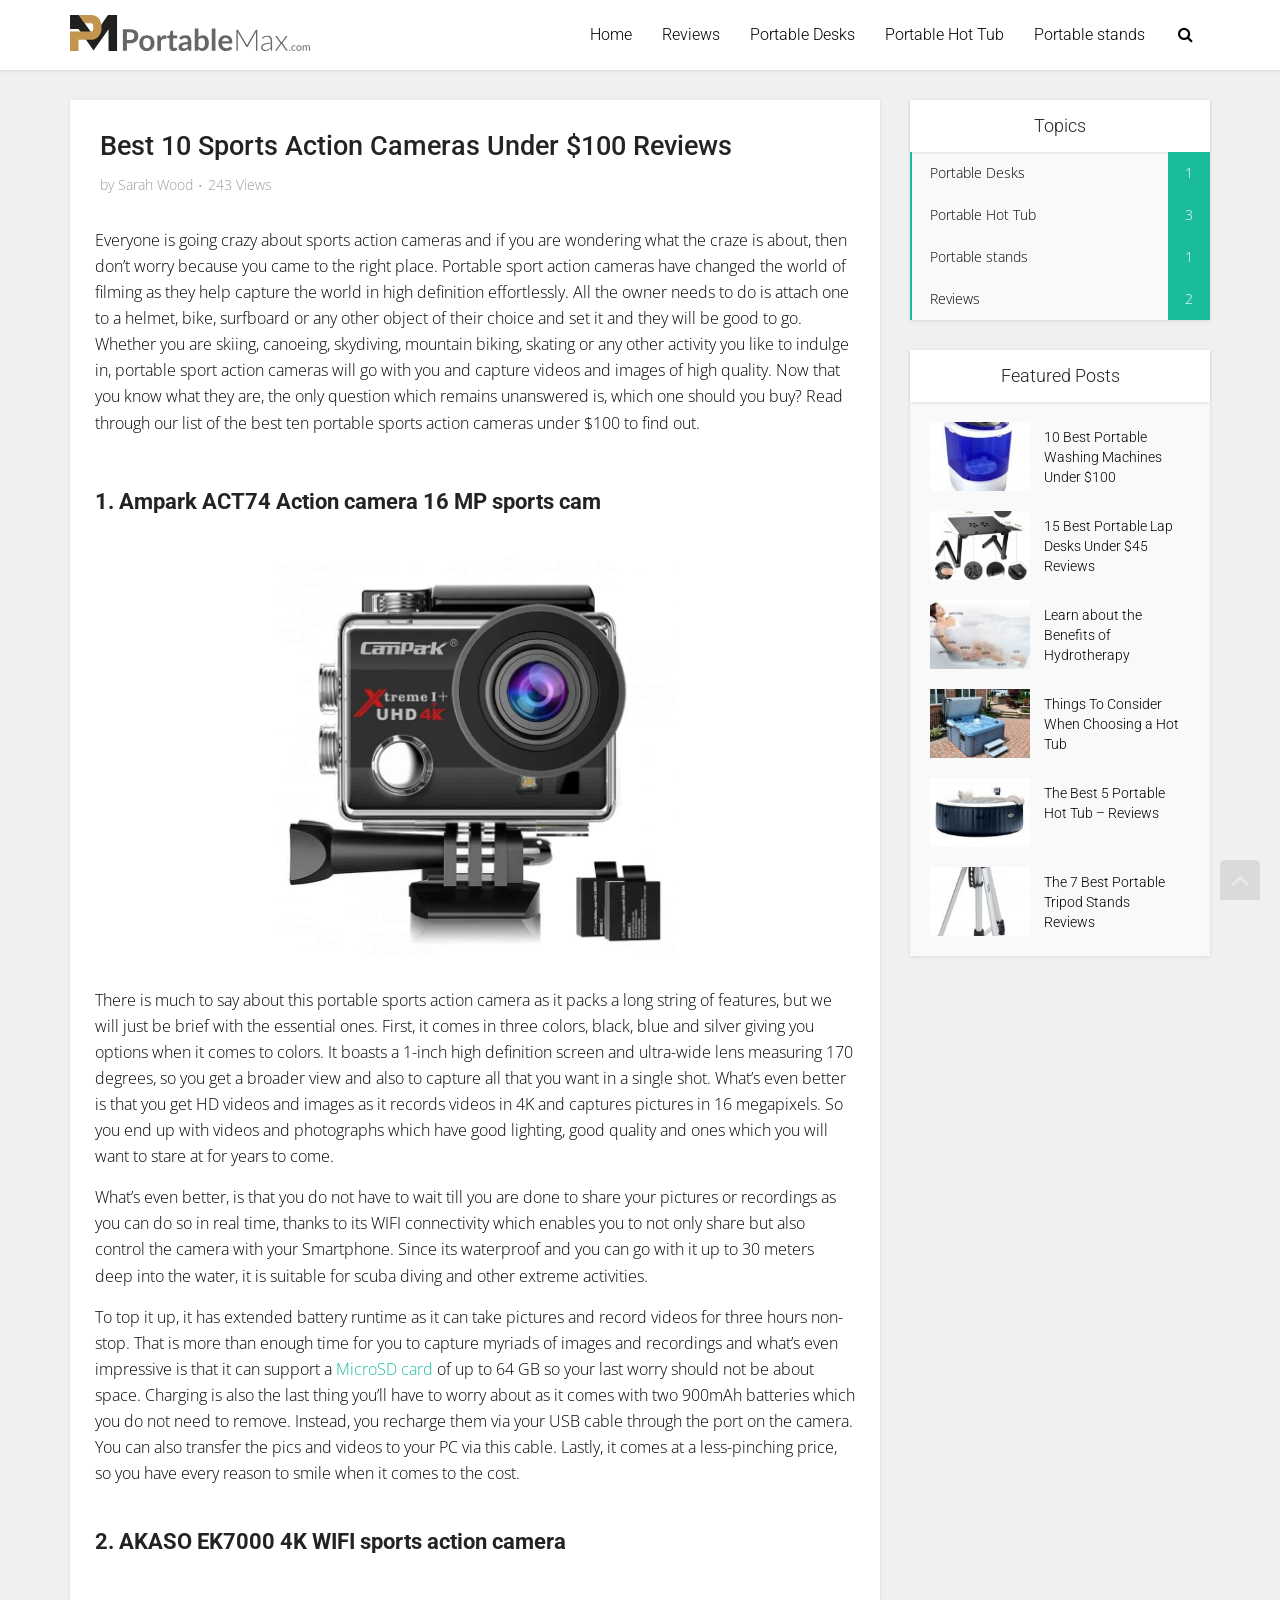
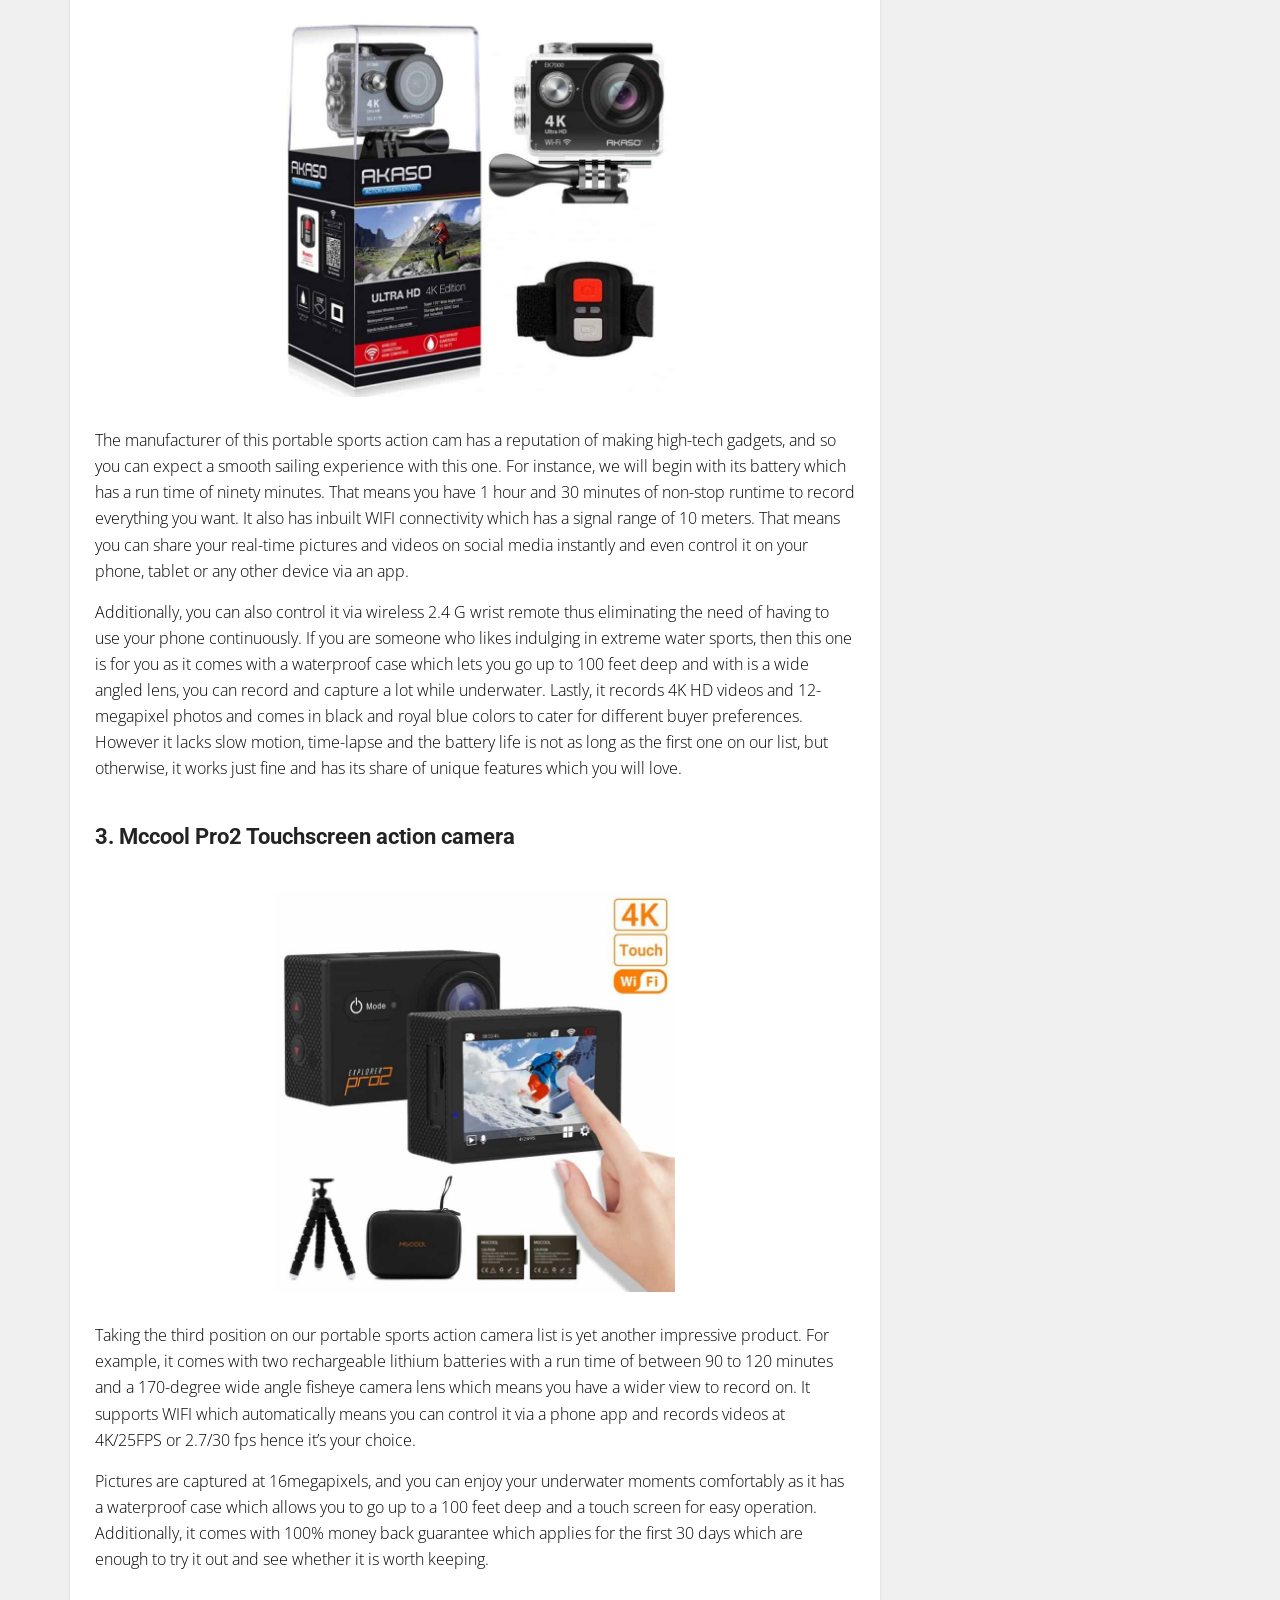
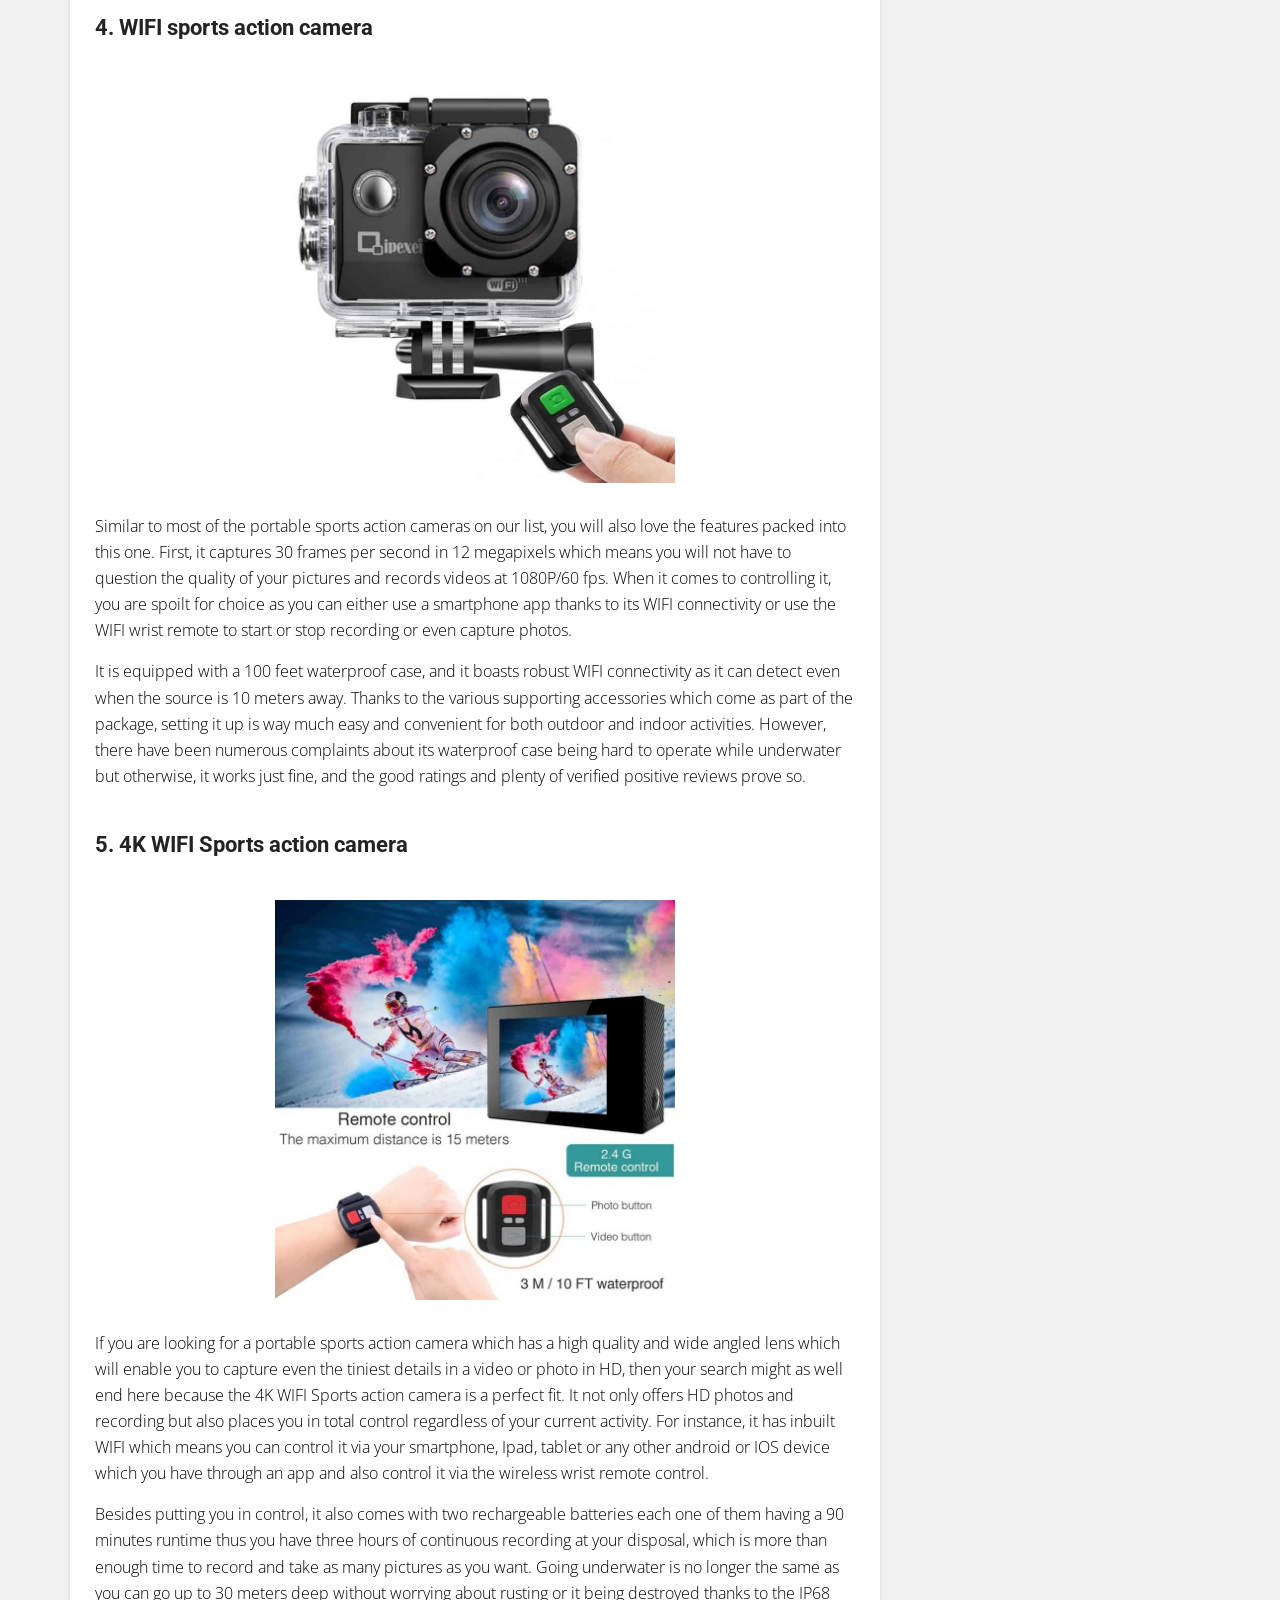
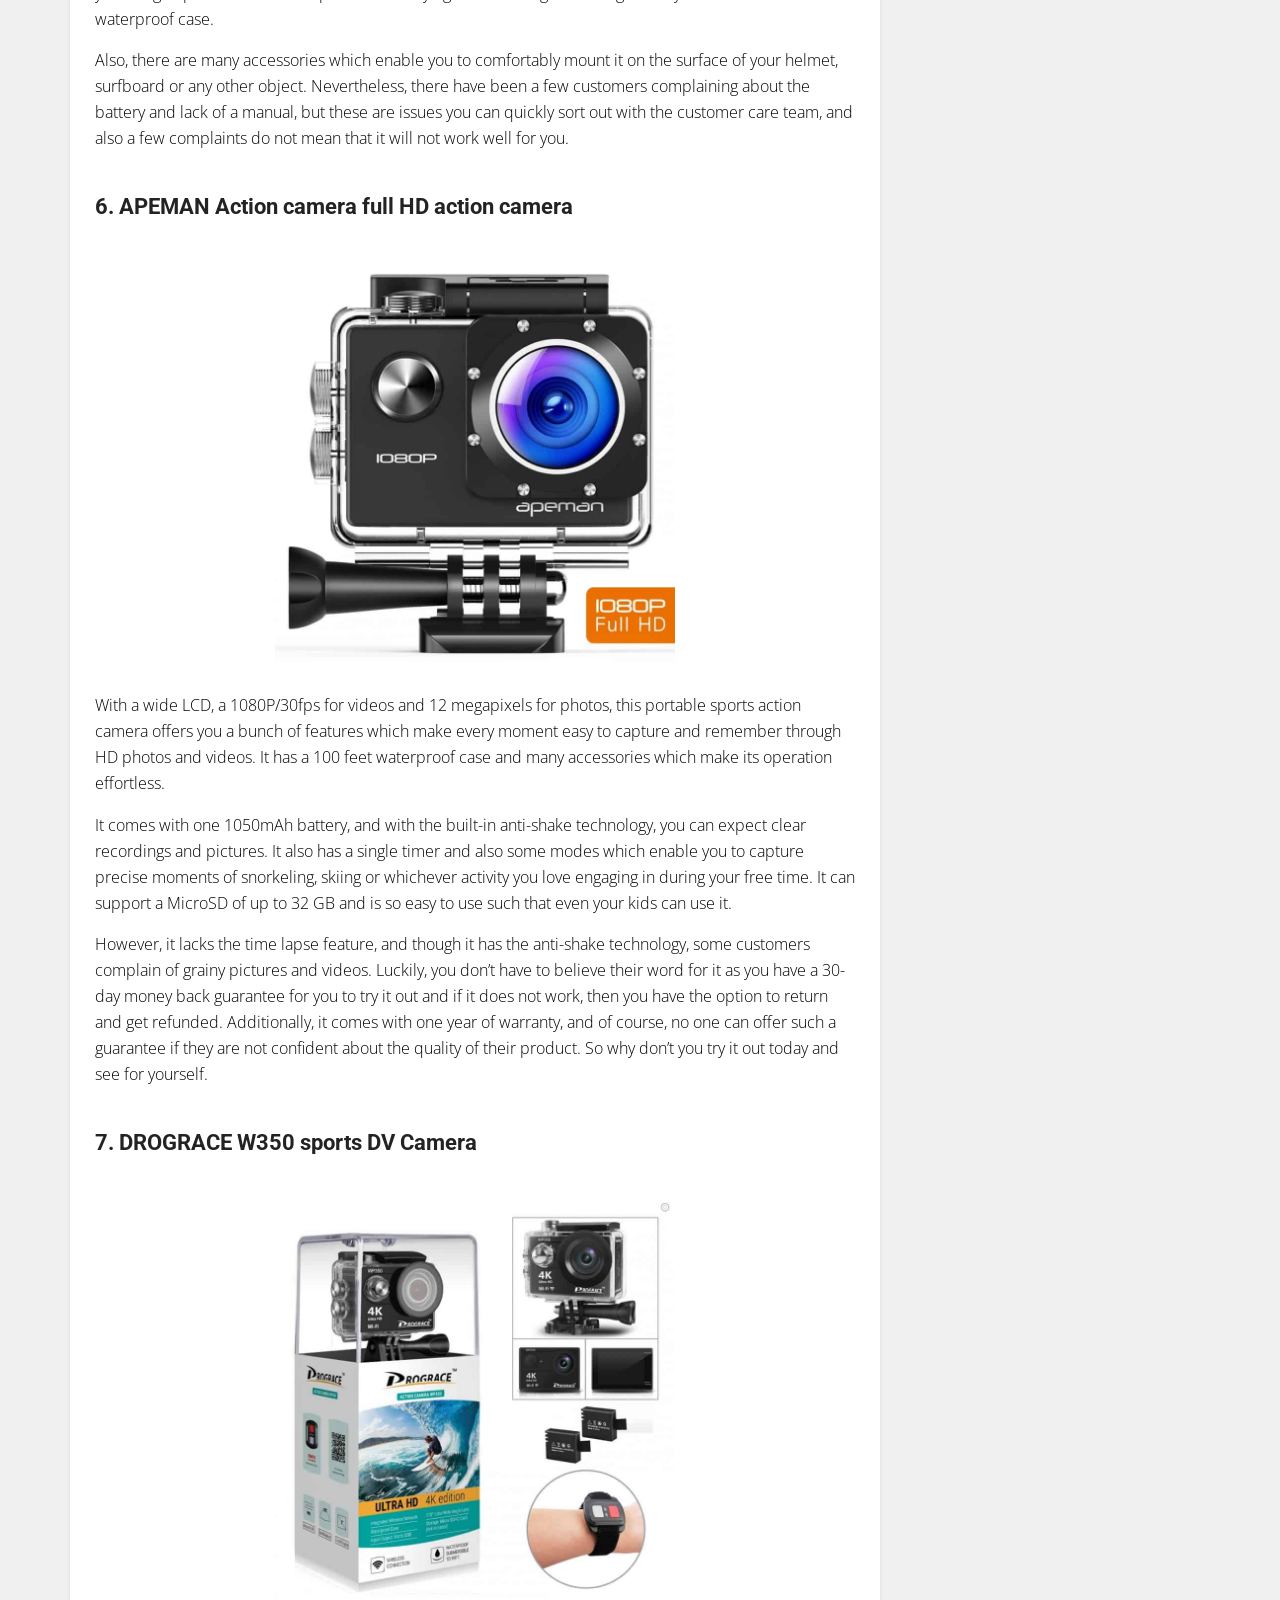
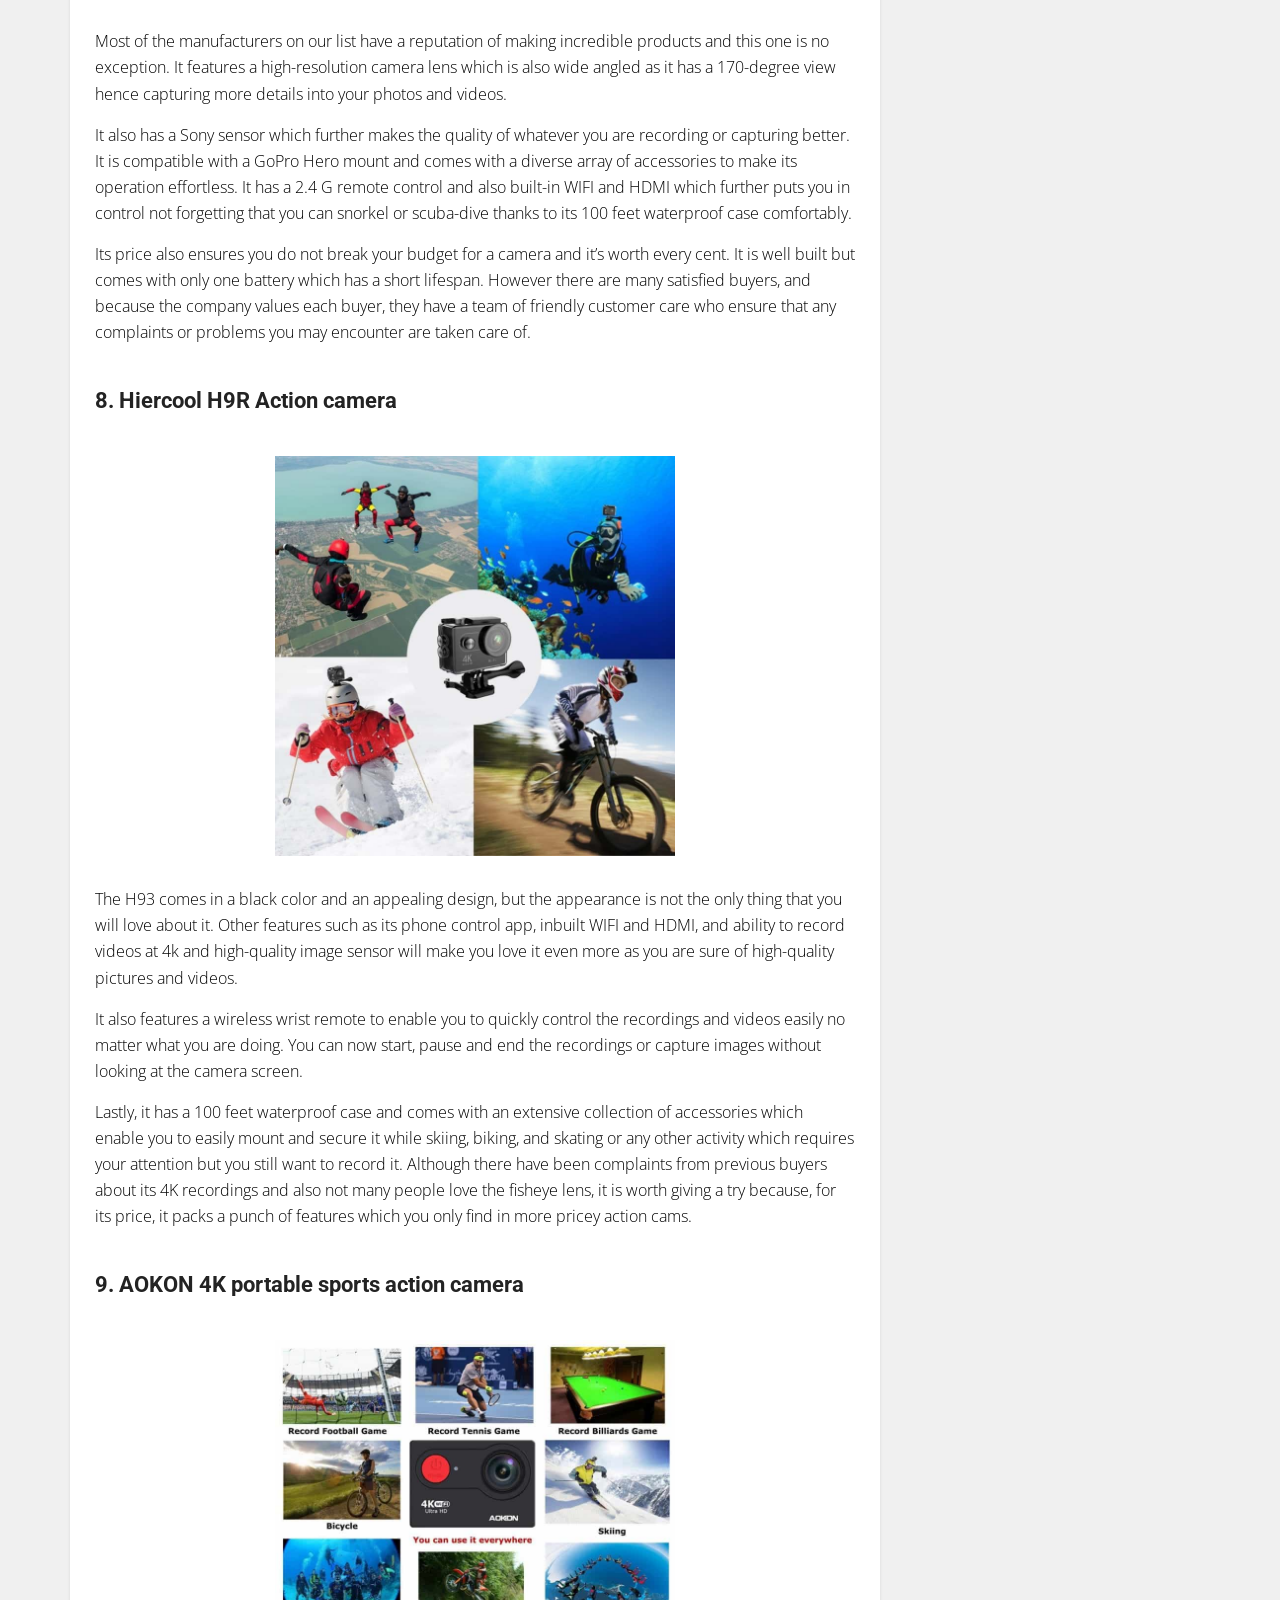
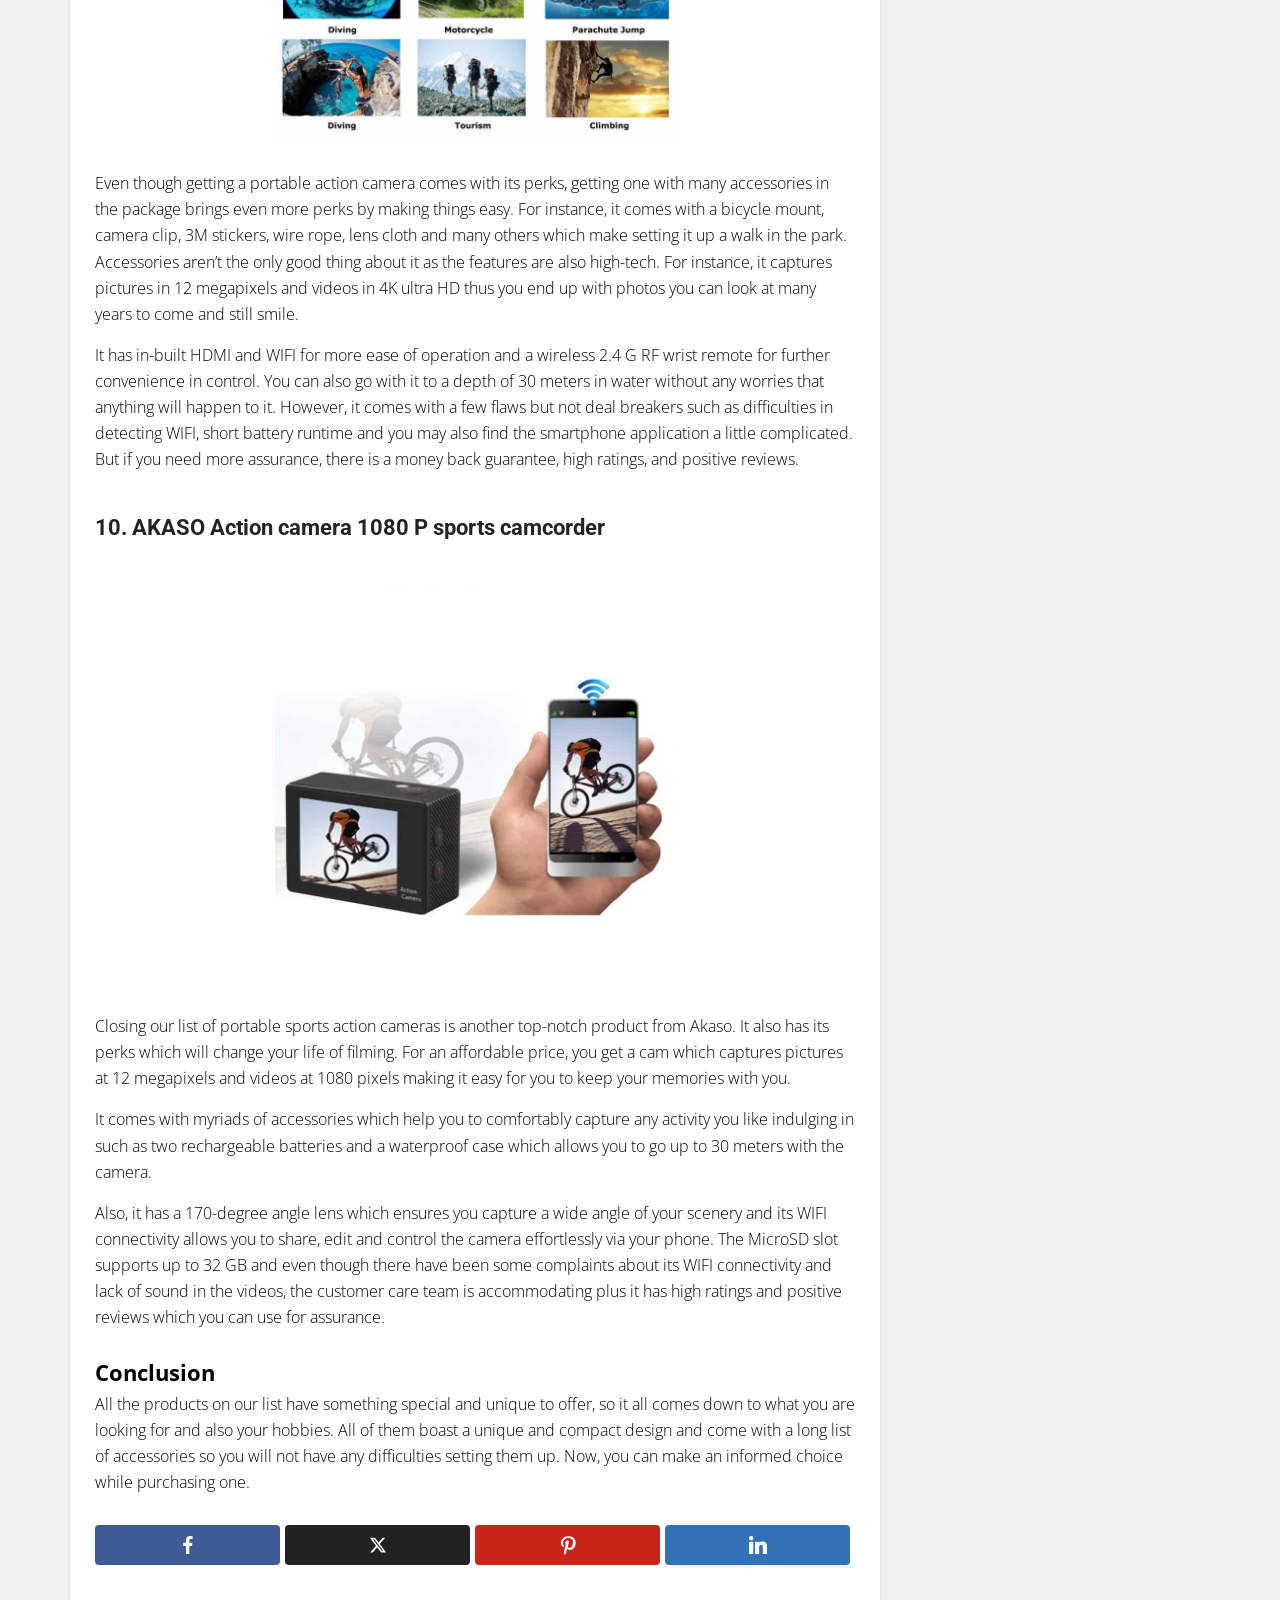
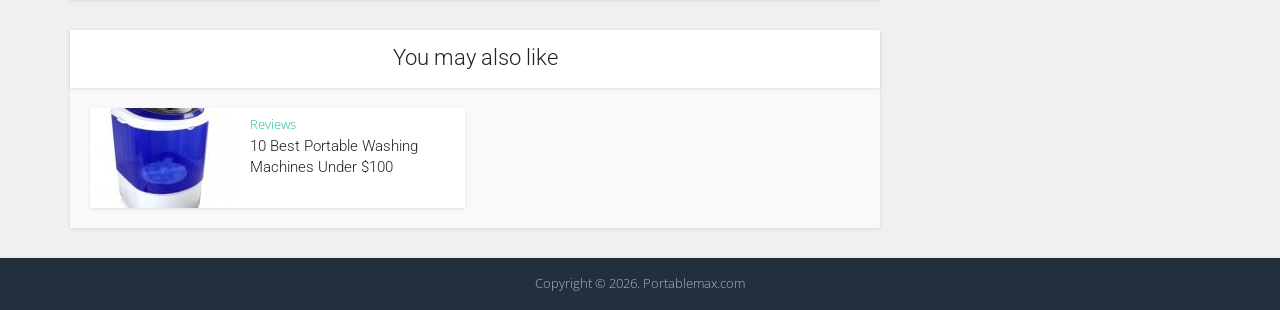
<file: best-10-sports-action-cameras-under-100/index.html>
<!DOCTYPE html>
<html lang="en-US" class="no-js no-svg">

<head>

<meta http-equiv="Content-Type" content="text/html; charset=UTF-8" />
<meta name="viewport" content="user-scalable=yes, width=device-width, initial-scale=1.0, maximum-scale=1, minimum-scale=1">
<link rel="profile" href="https://gmpg.org/xfn/11" />

<meta name="robots" content="follow, index, max-snippet:-1, max-video-preview:-1, max-image-preview:large">
	<style>img:is([sizes="auto" i], [sizes^="auto," i]) { contain-intrinsic-size: 3000px 1500px }</style>
	
	<!-- This site is optimized with the Yoast SEO plugin v23.5 - https://yoast.com/wordpress/plugins/seo/ -->
	<title>Best 10 Sports Action Cameras Under $100 Reviews</title>
	<link rel="canonical" href="https://portablemax.com/best-10-sports-action-cameras-under-100/" />
	<meta property="og:locale" content="en_US" />
	<meta property="og:type" content="article" />
	<meta property="og:title" content="Best 10 Sports Action Cameras Under $100 Reviews" />
	<meta property="og:description" content="Everyone is going crazy about sports action cameras and if you are wondering what the craze is about, then don&#8217;t worry because you came to the right place. Portable sport action cameras have changed the world of filming as they help capture the world in high definition effortlessly. All the owner needs to do is [&hellip;]" />
	<meta property="og:url" content="https://portablemax.com/best-10-sports-action-cameras-under-100/" />
	<meta property="og:site_name" content="Portable Max" />
	<meta property="article:published_time" content="2020-07-07T04:54:16+00:00" />
	<meta property="article:modified_time" content="2023-09-05T05:15:58+00:00" />
	<meta property="og:image" content="https://portablemax.com/wp-content/uploads/2018/02/1.Ampark-ACT74-Action-camera-16-MP-sports-cam.jpg" />
	<meta property="og:image:width" content="1200" />
	<meta property="og:image:height" content="1200" />
	<meta property="og:image:type" content="image/jpeg" />
	<meta name="author" content="Sarah Wood" />
	<meta name="twitter:card" content="summary_large_image" />
	<meta name="twitter:label1" content="Written by" />
	<meta name="twitter:data1" content="Sarah Wood" />
	<meta name="twitter:label2" content="Est. reading time" />
	<meta name="twitter:data2" content="12 minutes" />
	<script type="application/ld+json" class="yoast-schema-graph">{"@context":"https://schema.org","@graph":[{"@type":"WebPage","@id":"https://portablemax.com/best-10-sports-action-cameras-under-100/","url":"https://portablemax.com/best-10-sports-action-cameras-under-100/","name":"Best 10 Sports Action Cameras Under $100 Reviews","isPartOf":{"@id":"https://portablemax.com/#website"},"primaryImageOfPage":{"@id":"https://portablemax.com/best-10-sports-action-cameras-under-100/#primaryimage"},"image":{"@id":"https://portablemax.com/best-10-sports-action-cameras-under-100/#primaryimage"},"thumbnailUrl":"https://portablemax.com/wp-content/uploads/2018/02/1.Ampark-ACT74-Action-camera-16-MP-sports-cam.jpg","datePublished":"2020-07-07T04:54:16+00:00","dateModified":"2023-09-05T05:15:58+00:00","author":{"@id":"https://portablemax.com/#/schema/person/6be4865dbbcee9104bd4a27d43c3d1df"},"breadcrumb":{"@id":"https://portablemax.com/best-10-sports-action-cameras-under-100/#breadcrumb"},"inLanguage":"en-US","potentialAction":[{"@type":"ReadAction","target":["https://portablemax.com/best-10-sports-action-cameras-under-100/"]}]},{"@type":"ImageObject","inLanguage":"en-US","@id":"https://portablemax.com/best-10-sports-action-cameras-under-100/#primaryimage","url":"https://portablemax.com/wp-content/uploads/2018/02/1.Ampark-ACT74-Action-camera-16-MP-sports-cam.jpg","contentUrl":"https://portablemax.com/wp-content/uploads/2018/02/1.Ampark-ACT74-Action-camera-16-MP-sports-cam.jpg","width":1200,"height":1200},{"@type":"BreadcrumbList","@id":"https://portablemax.com/best-10-sports-action-cameras-under-100/#breadcrumb","itemListElement":[{"@type":"ListItem","position":1,"name":"Home","item":"https://portablemax.com/"},{"@type":"ListItem","position":2,"name":"Best 10 Sports Action Cameras Under $100 Reviews"}]},{"@type":"WebSite","@id":"https://portablemax.com/#website","url":"https://portablemax.com/","name":"Portable Max","description":"","potentialAction":[{"@type":"SearchAction","target":{"@type":"EntryPoint","urlTemplate":"https://portablemax.com/?s={search_term_string}"},"query-input":{"@type":"PropertyValueSpecification","valueRequired":true,"valueName":"search_term_string"}}],"inLanguage":"en-US"},{"@type":"Person","@id":"https://portablemax.com/#/schema/person/6be4865dbbcee9104bd4a27d43c3d1df","name":"Sarah Wood","image":{"@type":"ImageObject","inLanguage":"en-US","@id":"https://portablemax.com/#/schema/person/image/","url":"https://secure.gravatar.com/avatar/f2093e40ea5aa2933a55e59f04e524bc552ea7b1d919501856fa24117bd66f5e?s=96&d=mm&r=g","contentUrl":"https://secure.gravatar.com/avatar/f2093e40ea5aa2933a55e59f04e524bc552ea7b1d919501856fa24117bd66f5e?s=96&d=mm&r=g","caption":"Sarah Wood"},"url":"https://portablemax.com/author/webmaster/"}]}</script>
	<!-- / Yoast SEO plugin. -->


<link rel='dns-prefetch' href='//fonts.googleapis.com' />
<script type="text/javascript">
/* <![CDATA[ */
window._wpemojiSettings = {"baseUrl":"https:\/\/s.w.org\/images\/core\/emoji\/16.0.1\/72x72\/","ext":".png","svgUrl":"https:\/\/s.w.org\/images\/core\/emoji\/16.0.1\/svg\/","svgExt":".svg","source":{"concatemoji":"https:\/\/portablemax.com\/wp-includes\/js\/wp-emoji-release.min.js?ver=6.8.11"}};
/*! This file is auto-generated */
!function(s,n){var o,i,e;function c(e){try{var t={supportTests:e,timestamp:(new Date).valueOf()};sessionStorage.setItem(o,JSON.stringify(t))}catch(e){}}function p(e,t,n){e.clearRect(0,0,e.canvas.width,e.canvas.height),e.fillText(t,0,0);var t=new Uint32Array(e.getImageData(0,0,e.canvas.width,e.canvas.height).data),a=(e.clearRect(0,0,e.canvas.width,e.canvas.height),e.fillText(n,0,0),new Uint32Array(e.getImageData(0,0,e.canvas.width,e.canvas.height).data));return t.every(function(e,t){return e===a[t]})}function u(e,t){e.clearRect(0,0,e.canvas.width,e.canvas.height),e.fillText(t,0,0);for(var n=e.getImageData(16,16,1,1),a=0;a<n.data.length;a++)if(0!==n.data[a])return!1;return!0}function f(e,t,n,a){switch(t){case"flag":return n(e,"\ud83c\udff3\ufe0f\u200d\u26a7\ufe0f","\ud83c\udff3\ufe0f\u200b\u26a7\ufe0f")?!1:!n(e,"\ud83c\udde8\ud83c\uddf6","\ud83c\udde8\u200b\ud83c\uddf6")&&!n(e,"\ud83c\udff4\udb40\udc67\udb40\udc62\udb40\udc65\udb40\udc6e\udb40\udc67\udb40\udc7f","\ud83c\udff4\u200b\udb40\udc67\u200b\udb40\udc62\u200b\udb40\udc65\u200b\udb40\udc6e\u200b\udb40\udc67\u200b\udb40\udc7f");case"emoji":return!a(e,"\ud83e\udedf")}return!1}function g(e,t,n,a){var r="undefined"!=typeof WorkerGlobalScope&&self instanceof WorkerGlobalScope?new OffscreenCanvas(300,150):s.createElement("canvas"),o=r.getContext("2d",{willReadFrequently:!0}),i=(o.textBaseline="top",o.font="600 32px Arial",{});return e.forEach(function(e){i[e]=t(o,e,n,a)}),i}function t(e){var t=s.createElement("script");t.src=e,t.defer=!0,s.head.appendChild(t)}"undefined"!=typeof Promise&&(o="wpEmojiSettingsSupports",i=["flag","emoji"],n.supports={everything:!0,everythingExceptFlag:!0},e=new Promise(function(e){s.addEventListener("DOMContentLoaded",e,{once:!0})}),new Promise(function(t){var n=function(){try{var e=JSON.parse(sessionStorage.getItem(o));if("object"==typeof e&&"number"==typeof e.timestamp&&(new Date).valueOf()<e.timestamp+604800&&"object"==typeof e.supportTests)return e.supportTests}catch(e){}return null}();if(!n){if("undefined"!=typeof Worker&&"undefined"!=typeof OffscreenCanvas&&"undefined"!=typeof URL&&URL.createObjectURL&&"undefined"!=typeof Blob)try{var e="postMessage("+g.toString()+"("+[JSON.stringify(i),f.toString(),p.toString(),u.toString()].join(",")+"));",a=new Blob([e],{type:"text/javascript"}),r=new Worker(URL.createObjectURL(a),{name:"wpTestEmojiSupports"});return void(r.onmessage=function(e){c(n=e.data),r.terminate(),t(n)})}catch(e){}c(n=g(i,f,p,u))}t(n)}).then(function(e){for(var t in e)n.supports[t]=e[t],n.supports.everything=n.supports.everything&&n.supports[t],"flag"!==t&&(n.supports.everythingExceptFlag=n.supports.everythingExceptFlag&&n.supports[t]);n.supports.everythingExceptFlag=n.supports.everythingExceptFlag&&!n.supports.flag,n.DOMReady=!1,n.readyCallback=function(){n.DOMReady=!0}}).then(function(){return e}).then(function(){var e;n.supports.everything||(n.readyCallback(),(e=n.source||{}).concatemoji?t(e.concatemoji):e.wpemoji&&e.twemoji&&(t(e.twemoji),t(e.wpemoji)))}))}((window,document),window._wpemojiSettings);
/* ]]> */
</script>
<style id='wp-emoji-styles-inline-css' type='text/css'>

	img.wp-smiley, img.emoji {
		display: inline !important;
		border: none !important;
		box-shadow: none !important;
		height: 1em !important;
		width: 1em !important;
		margin: 0 0.07em !important;
		vertical-align: -0.1em !important;
		background: none !important;
		padding: 0 !important;
	}
</style>
<link rel='stylesheet' id='wp-block-library-css' href='../wp-includes/css/dist/block-library/style.min.css?ver=6.8.11' type='text/css' media='all' />
<style id='classic-theme-styles-inline-css' type='text/css'>
/*! This file is auto-generated */
.wp-block-button__link{color:#fff;background-color:#32373c;border-radius:9999px;box-shadow:none;text-decoration:none;padding:calc(.667em + 2px) calc(1.333em + 2px);font-size:1.125em}.wp-block-file__button{background:#32373c;color:#fff;text-decoration:none}
</style>
<style id='global-styles-inline-css' type='text/css'>
:root{--wp--preset--aspect-ratio--square: 1;--wp--preset--aspect-ratio--4-3: 4/3;--wp--preset--aspect-ratio--3-4: 3/4;--wp--preset--aspect-ratio--3-2: 3/2;--wp--preset--aspect-ratio--2-3: 2/3;--wp--preset--aspect-ratio--16-9: 16/9;--wp--preset--aspect-ratio--9-16: 9/16;--wp--preset--color--black: #000000;--wp--preset--color--cyan-bluish-gray: #abb8c3;--wp--preset--color--white: #ffffff;--wp--preset--color--pale-pink: #f78da7;--wp--preset--color--vivid-red: #cf2e2e;--wp--preset--color--luminous-vivid-orange: #ff6900;--wp--preset--color--luminous-vivid-amber: #fcb900;--wp--preset--color--light-green-cyan: #7bdcb5;--wp--preset--color--vivid-green-cyan: #00d084;--wp--preset--color--pale-cyan-blue: #8ed1fc;--wp--preset--color--vivid-cyan-blue: #0693e3;--wp--preset--color--vivid-purple: #9b51e0;--wp--preset--color--vce-acc: #1abc9c;--wp--preset--color--vce-meta: #9b9b9b;--wp--preset--color--vce-txt: #000000;--wp--preset--color--vce-bg: #ffffff;--wp--preset--color--vce-cat-0: ;--wp--preset--gradient--vivid-cyan-blue-to-vivid-purple: linear-gradient(135deg,rgba(6,147,227,1) 0%,rgb(155,81,224) 100%);--wp--preset--gradient--light-green-cyan-to-vivid-green-cyan: linear-gradient(135deg,rgb(122,220,180) 0%,rgb(0,208,130) 100%);--wp--preset--gradient--luminous-vivid-amber-to-luminous-vivid-orange: linear-gradient(135deg,rgba(252,185,0,1) 0%,rgba(255,105,0,1) 100%);--wp--preset--gradient--luminous-vivid-orange-to-vivid-red: linear-gradient(135deg,rgba(255,105,0,1) 0%,rgb(207,46,46) 100%);--wp--preset--gradient--very-light-gray-to-cyan-bluish-gray: linear-gradient(135deg,rgb(238,238,238) 0%,rgb(169,184,195) 100%);--wp--preset--gradient--cool-to-warm-spectrum: linear-gradient(135deg,rgb(74,234,220) 0%,rgb(151,120,209) 20%,rgb(207,42,186) 40%,rgb(238,44,130) 60%,rgb(251,105,98) 80%,rgb(254,248,76) 100%);--wp--preset--gradient--blush-light-purple: linear-gradient(135deg,rgb(255,206,236) 0%,rgb(152,150,240) 100%);--wp--preset--gradient--blush-bordeaux: linear-gradient(135deg,rgb(254,205,165) 0%,rgb(254,45,45) 50%,rgb(107,0,62) 100%);--wp--preset--gradient--luminous-dusk: linear-gradient(135deg,rgb(255,203,112) 0%,rgb(199,81,192) 50%,rgb(65,88,208) 100%);--wp--preset--gradient--pale-ocean: linear-gradient(135deg,rgb(255,245,203) 0%,rgb(182,227,212) 50%,rgb(51,167,181) 100%);--wp--preset--gradient--electric-grass: linear-gradient(135deg,rgb(202,248,128) 0%,rgb(113,206,126) 100%);--wp--preset--gradient--midnight: linear-gradient(135deg,rgb(2,3,129) 0%,rgb(40,116,252) 100%);--wp--preset--font-size--small: 13px;--wp--preset--font-size--medium: 20px;--wp--preset--font-size--large: 21px;--wp--preset--font-size--x-large: 42px;--wp--preset--font-size--normal: 16px;--wp--preset--font-size--huge: 28px;--wp--preset--spacing--20: 0.44rem;--wp--preset--spacing--30: 0.67rem;--wp--preset--spacing--40: 1rem;--wp--preset--spacing--50: 1.5rem;--wp--preset--spacing--60: 2.25rem;--wp--preset--spacing--70: 3.38rem;--wp--preset--spacing--80: 5.06rem;--wp--preset--shadow--natural: 6px 6px 9px rgba(0, 0, 0, 0.2);--wp--preset--shadow--deep: 12px 12px 50px rgba(0, 0, 0, 0.4);--wp--preset--shadow--sharp: 6px 6px 0px rgba(0, 0, 0, 0.2);--wp--preset--shadow--outlined: 6px 6px 0px -3px rgba(255, 255, 255, 1), 6px 6px rgba(0, 0, 0, 1);--wp--preset--shadow--crisp: 6px 6px 0px rgba(0, 0, 0, 1);}:where(.is-layout-flex){gap: 0.5em;}:where(.is-layout-grid){gap: 0.5em;}body .is-layout-flex{display: flex;}.is-layout-flex{flex-wrap: wrap;align-items: center;}.is-layout-flex > :is(*, div){margin: 0;}body .is-layout-grid{display: grid;}.is-layout-grid > :is(*, div){margin: 0;}:where(.wp-block-columns.is-layout-flex){gap: 2em;}:where(.wp-block-columns.is-layout-grid){gap: 2em;}:where(.wp-block-post-template.is-layout-flex){gap: 1.25em;}:where(.wp-block-post-template.is-layout-grid){gap: 1.25em;}.has-black-color{color: var(--wp--preset--color--black) !important;}.has-cyan-bluish-gray-color{color: var(--wp--preset--color--cyan-bluish-gray) !important;}.has-white-color{color: var(--wp--preset--color--white) !important;}.has-pale-pink-color{color: var(--wp--preset--color--pale-pink) !important;}.has-vivid-red-color{color: var(--wp--preset--color--vivid-red) !important;}.has-luminous-vivid-orange-color{color: var(--wp--preset--color--luminous-vivid-orange) !important;}.has-luminous-vivid-amber-color{color: var(--wp--preset--color--luminous-vivid-amber) !important;}.has-light-green-cyan-color{color: var(--wp--preset--color--light-green-cyan) !important;}.has-vivid-green-cyan-color{color: var(--wp--preset--color--vivid-green-cyan) !important;}.has-pale-cyan-blue-color{color: var(--wp--preset--color--pale-cyan-blue) !important;}.has-vivid-cyan-blue-color{color: var(--wp--preset--color--vivid-cyan-blue) !important;}.has-vivid-purple-color{color: var(--wp--preset--color--vivid-purple) !important;}.has-black-background-color{background-color: var(--wp--preset--color--black) !important;}.has-cyan-bluish-gray-background-color{background-color: var(--wp--preset--color--cyan-bluish-gray) !important;}.has-white-background-color{background-color: var(--wp--preset--color--white) !important;}.has-pale-pink-background-color{background-color: var(--wp--preset--color--pale-pink) !important;}.has-vivid-red-background-color{background-color: var(--wp--preset--color--vivid-red) !important;}.has-luminous-vivid-orange-background-color{background-color: var(--wp--preset--color--luminous-vivid-orange) !important;}.has-luminous-vivid-amber-background-color{background-color: var(--wp--preset--color--luminous-vivid-amber) !important;}.has-light-green-cyan-background-color{background-color: var(--wp--preset--color--light-green-cyan) !important;}.has-vivid-green-cyan-background-color{background-color: var(--wp--preset--color--vivid-green-cyan) !important;}.has-pale-cyan-blue-background-color{background-color: var(--wp--preset--color--pale-cyan-blue) !important;}.has-vivid-cyan-blue-background-color{background-color: var(--wp--preset--color--vivid-cyan-blue) !important;}.has-vivid-purple-background-color{background-color: var(--wp--preset--color--vivid-purple) !important;}.has-black-border-color{border-color: var(--wp--preset--color--black) !important;}.has-cyan-bluish-gray-border-color{border-color: var(--wp--preset--color--cyan-bluish-gray) !important;}.has-white-border-color{border-color: var(--wp--preset--color--white) !important;}.has-pale-pink-border-color{border-color: var(--wp--preset--color--pale-pink) !important;}.has-vivid-red-border-color{border-color: var(--wp--preset--color--vivid-red) !important;}.has-luminous-vivid-orange-border-color{border-color: var(--wp--preset--color--luminous-vivid-orange) !important;}.has-luminous-vivid-amber-border-color{border-color: var(--wp--preset--color--luminous-vivid-amber) !important;}.has-light-green-cyan-border-color{border-color: var(--wp--preset--color--light-green-cyan) !important;}.has-vivid-green-cyan-border-color{border-color: var(--wp--preset--color--vivid-green-cyan) !important;}.has-pale-cyan-blue-border-color{border-color: var(--wp--preset--color--pale-cyan-blue) !important;}.has-vivid-cyan-blue-border-color{border-color: var(--wp--preset--color--vivid-cyan-blue) !important;}.has-vivid-purple-border-color{border-color: var(--wp--preset--color--vivid-purple) !important;}.has-vivid-cyan-blue-to-vivid-purple-gradient-background{background: var(--wp--preset--gradient--vivid-cyan-blue-to-vivid-purple) !important;}.has-light-green-cyan-to-vivid-green-cyan-gradient-background{background: var(--wp--preset--gradient--light-green-cyan-to-vivid-green-cyan) !important;}.has-luminous-vivid-amber-to-luminous-vivid-orange-gradient-background{background: var(--wp--preset--gradient--luminous-vivid-amber-to-luminous-vivid-orange) !important;}.has-luminous-vivid-orange-to-vivid-red-gradient-background{background: var(--wp--preset--gradient--luminous-vivid-orange-to-vivid-red) !important;}.has-very-light-gray-to-cyan-bluish-gray-gradient-background{background: var(--wp--preset--gradient--very-light-gray-to-cyan-bluish-gray) !important;}.has-cool-to-warm-spectrum-gradient-background{background: var(--wp--preset--gradient--cool-to-warm-spectrum) !important;}.has-blush-light-purple-gradient-background{background: var(--wp--preset--gradient--blush-light-purple) !important;}.has-blush-bordeaux-gradient-background{background: var(--wp--preset--gradient--blush-bordeaux) !important;}.has-luminous-dusk-gradient-background{background: var(--wp--preset--gradient--luminous-dusk) !important;}.has-pale-ocean-gradient-background{background: var(--wp--preset--gradient--pale-ocean) !important;}.has-electric-grass-gradient-background{background: var(--wp--preset--gradient--electric-grass) !important;}.has-midnight-gradient-background{background: var(--wp--preset--gradient--midnight) !important;}.has-small-font-size{font-size: var(--wp--preset--font-size--small) !important;}.has-medium-font-size{font-size: var(--wp--preset--font-size--medium) !important;}.has-large-font-size{font-size: var(--wp--preset--font-size--large) !important;}.has-x-large-font-size{font-size: var(--wp--preset--font-size--x-large) !important;}
:where(.wp-block-post-template.is-layout-flex){gap: 1.25em;}:where(.wp-block-post-template.is-layout-grid){gap: 1.25em;}
:where(.wp-block-columns.is-layout-flex){gap: 2em;}:where(.wp-block-columns.is-layout-grid){gap: 2em;}
:root :where(.wp-block-pullquote){font-size: 1.5em;line-height: 1.6;}
</style>
<link rel='stylesheet' id='mks_shortcodes_simple_line_icons-css' href='../wp-content/plugins/meks-flexible-shortcodes/css/simple-line/simple-line-icons.css?ver=1.3.8' type='text/css' media='screen' />
<link rel='stylesheet' id='mks_shortcodes_css-css' href='../wp-content/plugins/meks-flexible-shortcodes/css/style.css?ver=1.3.8' type='text/css' media='screen' />
<link rel='stylesheet' id='toc-screen-css' href='../wp-content/plugins/table-of-contents-plus/assets/screen.min.css?ver=202609.1' type='text/css' media='all' />
<link rel='stylesheet' id='vce-fonts-css' href='https://fonts.googleapis.com/css2?family=Open%20Sans:wght@300&#038;family=Roboto:wght@300' type='text/css' media='all' />
<link rel='stylesheet' id='vce-style-css' href='../wp-content/themes/voice/assets/css/min.css?ver=3.0.3' type='text/css' media='all' />
<style id='vce-style-inline-css' type='text/css'>
body, button, input, select, textarea {font-size: 1.6rem;}.vce-single .entry-headline p{font-size: 2.2rem;}.main-navigation a{font-size: 1.6rem;}.sidebar .widget-title{font-size: 1.8rem;}.sidebar .widget, .vce-lay-c .entry-content, .vce-lay-h .entry-content {font-size: 1.4rem;}.vce-featured-link-article{font-size: 5.2rem;}.vce-featured-grid-big.vce-featured-grid .vce-featured-link-article{font-size: 3.4rem;}.vce-featured-grid .vce-featured-link-article{font-size: 2.2rem;}h1 { font-size: 4.5rem; }h2 { font-size: 4.0rem; }h3 { font-size: 3.5rem; }h4 { font-size: 2.5rem; }h5 { font-size: 2.0rem; }h6 { font-size: 1.8rem; }.comment-reply-title, .main-box-title{font-size: 2.2rem;}h1.entry-title{font-size: 4.5rem;}.vce-lay-a .entry-title a{font-size: 3.4rem;}.vce-lay-b .entry-title{font-size: 2.4rem;}.vce-lay-c .entry-title, .vce-sid-none .vce-lay-c .entry-title{font-size: 2.2rem;}.vce-lay-d .entry-title{font-size: 1.5rem;}.vce-lay-e .entry-title{font-size: 1.4rem;}.vce-lay-f .entry-title{font-size: 1.4rem;}.vce-lay-g .entry-title a, .vce-lay-g .entry-title a:hover{font-size: 3.0rem;}.vce-lay-h .entry-title{font-size: 2.4rem;}.entry-meta div,.entry-meta div a,.vce-lay-g .meta-item,.vce-lay-c .meta-item{font-size: 1.4rem;}.vce-lay-d .meta-category a,.vce-lay-d .entry-meta div,.vce-lay-d .entry-meta div a,.vce-lay-e .entry-meta div,.vce-lay-e .entry-meta div a,.vce-lay-e .fn,.vce-lay-e .meta-item{font-size: 1.3rem;}body {background-color:#f0f0f0;}body,.mks_author_widget h3,.site-description,.meta-category a,textarea {font-family: 'Open Sans';font-weight: 300;}h1,h2,h3,h4,h5,h6,blockquote,.vce-post-link,.site-title,.site-title a,.main-box-title,.comment-reply-title,.entry-title a,.vce-single .entry-headline p,.vce-prev-next-link,.author-title,.mks_pullquote,.widget_rss ul li .rsswidget,#bbpress-forums .bbp-forum-title,#bbpress-forums .bbp-topic-permalink {font-family: 'Roboto';font-weight: 300;}.main-navigation a,.sidr a{font-family: 'Roboto';font-weight: 300;}.vce-single .entry-content,.vce-single .entry-headline,.vce-single .entry-footer,.vce-share-bar {width: 760px;}.vce-lay-a .lay-a-content{width: 760px;max-width: 760px;}.vce-page .entry-content,.vce-page .entry-title-page {width: 600px;}.vce-sid-none .vce-single .entry-content,.vce-sid-none .vce-single .entry-headline,.vce-sid-none .vce-single .entry-footer {width: 600px;}.vce-sid-none .vce-page .entry-content,.vce-sid-none .vce-page .entry-title-page,.error404 .entry-content {width: 600px;max-width: 600px;}body, button, input, select, textarea{color: #000000;}h1,h2,h3,h4,h5,h6,.entry-title a,.prev-next-nav a,#bbpress-forums .bbp-forum-title, #bbpress-forums .bbp-topic-permalink,.woocommerce ul.products li.product .price .amount{color: #232323;}a,.entry-title a:hover,.vce-prev-next-link:hover,.vce-author-links a:hover,.required,.error404 h4,.prev-next-nav a:hover,#bbpress-forums .bbp-forum-title:hover, #bbpress-forums .bbp-topic-permalink:hover,.woocommerce ul.products li.product h3:hover,.woocommerce ul.products li.product h3:hover mark,.main-box-title a:hover{color: #1abc9c;}.vce-square,.vce-main-content .mejs-controls .mejs-time-rail .mejs-time-current,button,input[type="button"],input[type="reset"],input[type="submit"],.vce-button,.pagination-wapper a,#vce-pagination .next.page-numbers,#vce-pagination .prev.page-numbers,#vce-pagination .page-numbers,#vce-pagination .page-numbers.current,.vce-link-pages a,#vce-pagination a,.vce-load-more a,.vce-slider-pagination .owl-nav > div,.vce-mega-menu-posts-wrap .owl-nav > div,.comment-reply-link:hover,.vce-featured-section a,.vce-lay-g .vce-featured-info .meta-category a,.vce-404-menu a,.vce-post.sticky .meta-image:before,#vce-pagination .page-numbers:hover,#bbpress-forums .bbp-pagination .current,#bbpress-forums .bbp-pagination a:hover,.woocommerce #respond input#submit,.woocommerce a.button,.woocommerce button.button,.woocommerce input.button,.woocommerce ul.products li.product .added_to_cart,.woocommerce #respond input#submit:hover,.woocommerce a.button:hover,.woocommerce button.button:hover,.woocommerce input.button:hover,.woocommerce ul.products li.product .added_to_cart:hover,.woocommerce #respond input#submit.alt,.woocommerce a.button.alt,.woocommerce button.button.alt,.woocommerce input.button.alt,.woocommerce #respond input#submit.alt:hover, .woocommerce a.button.alt:hover, .woocommerce button.button.alt:hover, .woocommerce input.button.alt:hover,.woocommerce span.onsale,.woocommerce .widget_price_filter .ui-slider .ui-slider-range,.woocommerce .widget_price_filter .ui-slider .ui-slider-handle,.comments-holder .navigation .page-numbers.current,.vce-lay-a .vce-read-more:hover,.vce-lay-c .vce-read-more:hover,body div.wpforms-container-full .wpforms-form input[type=submit], body div.wpforms-container-full .wpforms-form button[type=submit], body div.wpforms-container-full .wpforms-form .wpforms-page-button,body div.wpforms-container-full .wpforms-form input[type=submit]:hover, body div.wpforms-container-full .wpforms-form button[type=submit]:hover, body div.wpforms-container-full .wpforms-form .wpforms-page-button:hover,.wp-block-search__button {background-color: #1abc9c;}#vce-pagination .page-numbers,.comments-holder .navigation .page-numbers{background: transparent;color: #1abc9c;border: 1px solid #1abc9c;}.comments-holder .navigation .page-numbers:hover{background: #1abc9c;border: 1px solid #1abc9c;}.bbp-pagination-links a{background: transparent;color: #1abc9c;border: 1px solid #1abc9c !important;}#vce-pagination .page-numbers.current,.bbp-pagination-links span.current,.comments-holder .navigation .page-numbers.current{border: 1px solid #1abc9c;}.widget_categories .cat-item:before,.widget_categories .cat-item .count{background: #1abc9c;}.comment-reply-link,.vce-lay-a .vce-read-more,.vce-lay-c .vce-read-more{border: 1px solid #1abc9c;}.entry-meta div,.entry-meta-count,.entry-meta div a,.comment-metadata a,.meta-category span,.meta-author-wrapped,.wp-caption .wp-caption-text,.widget_rss .rss-date,.sidebar cite,.site-footer cite,.sidebar .vce-post-list .entry-meta div,.sidebar .vce-post-list .entry-meta div a,.sidebar .vce-post-list .fn,.sidebar .vce-post-list .fn a,.site-footer .vce-post-list .entry-meta div,.site-footer .vce-post-list .entry-meta div a,.site-footer .vce-post-list .fn,.site-footer .vce-post-list .fn a,#bbpress-forums .bbp-topic-started-by,#bbpress-forums .bbp-topic-started-in,#bbpress-forums .bbp-forum-info .bbp-forum-content,#bbpress-forums p.bbp-topic-meta,span.bbp-admin-links a,.bbp-reply-post-date,#bbpress-forums li.bbp-header,#bbpress-forums li.bbp-footer,.woocommerce .woocommerce-result-count,.woocommerce .product_meta{color: #9b9b9b;}.main-box-title, .comment-reply-title, .main-box-head{background: #ffffff;color: #232323;}.main-box-title a{color: #232323;}.sidebar .widget .widget-title a{color: #232323;}.main-box,.comment-respond,.prev-next-nav{background: #f9f9f9;}.vce-post,ul.comment-list > li.comment,.main-box-single,.ie8 .vce-single,#disqus_thread,.vce-author-card,.vce-author-card .vce-content-outside,.mks-bredcrumbs-container,ul.comment-list > li.pingback{background: #ffffff;}.mks_tabs.horizontal .mks_tab_nav_item.active{border-bottom: 1px solid #ffffff;}.mks_tabs.horizontal .mks_tab_item,.mks_tabs.vertical .mks_tab_nav_item.active,.mks_tabs.horizontal .mks_tab_nav_item.active{background: #ffffff;}.mks_tabs.vertical .mks_tab_nav_item.active{border-right: 1px solid #ffffff;}#vce-pagination,.vce-slider-pagination .owl-controls,.vce-content-outside,.comments-holder .navigation{background: #f3f3f3;}.sidebar .widget-title{background: #ffffff;color: #232323;}.sidebar .widget{background: #f9f9f9;}.sidebar .widget,.sidebar .widget li a,.sidebar .mks_author_widget h3 a,.sidebar .mks_author_widget h3,.sidebar .vce-search-form .vce-search-input,.sidebar .vce-search-form .vce-search-input:focus{color: #000000;}.sidebar .widget li a:hover,.sidebar .widget a,.widget_nav_menu li.menu-item-has-children:hover:after,.widget_pages li.page_item_has_children:hover:after{color: #1abc9c;}.sidebar .tagcloud a {border: 1px solid #1abc9c;}.sidebar .mks_author_link,.sidebar .tagcloud a:hover,.sidebar .mks_themeforest_widget .more,.sidebar button,.sidebar input[type="button"],.sidebar input[type="reset"],.sidebar input[type="submit"],.sidebar .vce-button,.sidebar .bbp_widget_login .button{background-color: #1abc9c;}.sidebar .mks_author_widget .mks_autor_link_wrap,.sidebar .mks_themeforest_widget .mks_read_more,.widget .meks-instagram-follow-link {background: #f3f3f3;}.sidebar #wp-calendar caption,.sidebar .recentcomments,.sidebar .post-date,.sidebar #wp-calendar tbody{color: rgba(0,0,0,0.7);}.site-footer{background: #34495e;}.site-footer .widget-title{color: #ffffff;}.site-footer,.site-footer .widget,.site-footer .widget li a,.site-footer .mks_author_widget h3 a,.site-footer .mks_author_widget h3,.site-footer .vce-search-form .vce-search-input,.site-footer .vce-search-form .vce-search-input:focus{color: #e6f1f4;}.site-footer .widget li a:hover,.site-footer .widget a,.site-info a{color: #1abc9c;}.site-footer .tagcloud a {border: 1px solid #1abc9c;}.site-footer .mks_author_link,.site-footer .mks_themeforest_widget .more,.site-footer button,.site-footer input[type="button"],.site-footer input[type="reset"],.site-footer input[type="submit"],.site-footer .vce-button,.site-footer .tagcloud a:hover{background-color: #1abc9c;}.site-footer #wp-calendar caption,.site-footer .recentcomments,.site-footer .post-date,.site-footer #wp-calendar tbody,.site-footer .site-info{color: rgba(230,241,244,0.7);}.top-header,.top-nav-menu li .sub-menu{background: #3a3a3a;}.top-header,.top-header a{color: #ffffff;}.top-header .vce-search-form .vce-search-input,.top-header .vce-search-input:focus,.top-header .vce-search-submit{color: #ffffff;}.top-header .vce-search-form .vce-search-input::-webkit-input-placeholder { color: #ffffff;}.top-header .vce-search-form .vce-search-input:-moz-placeholder { color: #ffffff;}.top-header .vce-search-form .vce-search-input::-moz-placeholder { color: #ffffff;}.top-header .vce-search-form .vce-search-input:-ms-input-placeholder { color: #ffffff;}.header-1-wrapper{height: 70px;padding-top: 0px;}.header-2-wrapper,.header-3-wrapper{height: 70px;}.header-2-wrapper .site-branding,.header-3-wrapper .site-branding{top: 0px;left: 0px;}.site-title a, .site-title a:hover{color: #ffffff;}.site-description{color: #aaaaaa;}.main-header{background-color: #416282;}.header-bottom-wrapper{background: #fcfcfc;}.vce-header-ads{margin: 10px 0;}.header-3-wrapper .nav-menu > li > a{padding: 25px 15px;}.header-sticky,.sidr{background: rgba(65,98,130,0.95);}.ie8 .header-sticky{background: #416282;}.main-navigation a,.nav-menu .vce-mega-menu > .sub-menu > li > a,.sidr li a,.vce-menu-parent{color: #000000;}.nav-menu > li:hover > a,.nav-menu > .current_page_item > a,.nav-menu > .current-menu-item > a,.nav-menu > .current-menu-ancestor > a,.main-navigation a.vce-item-selected,.main-navigation ul ul li:hover > a,.nav-menu ul .current-menu-item a,.nav-menu ul .current_page_item a,.vce-menu-parent:hover,.sidr li a:hover,.sidr li.sidr-class-current_page_item > a,.main-navigation li.current-menu-item.fa:before,.vce-responsive-nav{color: #1abc9c;}#sidr-id-vce_main_navigation_menu .soc-nav-menu li a:hover {color: #ffffff;}.nav-menu > li:hover > a,.nav-menu > .current_page_item > a,.nav-menu > .current-menu-item > a,.nav-menu > .current-menu-ancestor > a,.main-navigation a.vce-item-selected,.main-navigation ul ul,.header-sticky .nav-menu > .current_page_item:hover > a,.header-sticky .nav-menu > .current-menu-item:hover > a,.header-sticky .nav-menu > .current-menu-ancestor:hover > a,.header-sticky .main-navigation a.vce-item-selected:hover{background-color: #ffffff;}.search-header-wrap ul {border-top: 2px solid #1abc9c;}.vce-cart-icon a.vce-custom-cart span,.sidr-class-vce-custom-cart .sidr-class-vce-cart-count {background: #1abc9c;font-family: 'Open Sans';}.vce-border-top .main-box-title{border-top: 2px solid #1abc9c;}.tagcloud a:hover,.sidebar .widget .mks_author_link,.sidebar .widget.mks_themeforest_widget .more,.site-footer .widget .mks_author_link,.site-footer .widget.mks_themeforest_widget .more,.vce-lay-g .entry-meta div,.vce-lay-g .fn,.vce-lay-g .fn a{color: #FFF;}.vce-featured-header .vce-featured-header-background{opacity: 0.5}.vce-featured-grid .vce-featured-header-background,.vce-post-big .vce-post-img:after,.vce-post-slider .vce-post-img:after{opacity: 0.5}.vce-featured-grid .owl-item:hover .vce-grid-text .vce-featured-header-background,.vce-post-big li:hover .vce-post-img:after,.vce-post-slider li:hover .vce-post-img:after {opacity: 0.8}.vce-featured-grid.vce-featured-grid-big .vce-featured-header-background,.vce-post-big .vce-post-img:after,.vce-post-slider .vce-post-img:after{opacity: 0.5}.vce-featured-grid.vce-featured-grid-big .owl-item:hover .vce-grid-text .vce-featured-header-background,.vce-post-big li:hover .vce-post-img:after,.vce-post-slider li:hover .vce-post-img:after {opacity: 0.8}#back-top {background: #323232}.sidr input[type=text]{background: rgba(0,0,0,0.1);color: rgba(0,0,0,0.5);}.is-style-solid-color{background-color: #1abc9c;color: #ffffff;}.wp-block-image figcaption{color: #9b9b9b;}.wp-block-cover .wp-block-cover-image-text, .wp-block-cover .wp-block-cover-text, .wp-block-cover h2, .wp-block-cover-image .wp-block-cover-image-text, .wp-block-cover-image .wp-block-cover-text, .wp-block-cover-image h2,p.has-drop-cap:not(:focus)::first-letter,p.wp-block-subhead{font-family: 'Roboto';font-weight: 300;}.wp-block-cover .wp-block-cover-image-text, .wp-block-cover .wp-block-cover-text, .wp-block-cover h2, .wp-block-cover-image .wp-block-cover-image-text, .wp-block-cover-image .wp-block-cover-text, .wp-block-cover-image h2{font-size: 2.5rem;}p.wp-block-subhead{font-size: 2.2rem;}.wp-block-button__link{background: #1abc9c}.wp-block-search .wp-block-search__button{color: #ffffff}.meta-image:hover a img,.vce-lay-h .img-wrap:hover .meta-image > img,.img-wrp:hover img,.vce-gallery-big:hover img,.vce-gallery .gallery-item:hover img,.wp-block-gallery .blocks-gallery-item:hover img,.vce_posts_widget .vce-post-big li:hover img,.vce-featured-grid .owl-item:hover img,.vce-post-img:hover img,.mega-menu-img:hover img{-webkit-transform: scale(1.1);-moz-transform: scale(1.1);-o-transform: scale(1.1);-ms-transform: scale(1.1);transform: scale(1.1);}.has-small-font-size{ font-size: 1.2rem;}.has-large-font-size{ font-size: 1.9rem;}.has-huge-font-size{ font-size: 2.3rem;}@media(min-width: 671px){.has-small-font-size{ font-size: 1.3rem;}.has-normal-font-size{ font-size: 1.6rem;}.has-large-font-size{ font-size: 2.1rem;}.has-huge-font-size{ font-size: 2.8rem;}}.has-vce-acc-background-color{ background-color: #1abc9c;}.has-vce-acc-color{ color: #1abc9c;}.has-vce-meta-background-color{ background-color: #9b9b9b;}.has-vce-meta-color{ color: #9b9b9b;}.has-vce-txt-background-color{ background-color: #000000;}.has-vce-txt-color{ color: #000000;}.has-vce-bg-background-color{ background-color: #ffffff;}.has-vce-bg-color{ color: #ffffff;}.has-vce-cat-0-background-color{ background-color: ;}.has-vce-cat-0-color{ color: ;}
</style>
<link rel='stylesheet' id='vce_child_load_scripts-css' href='../wp-content/themes/voice-child/style.css?ver=3.0.3' type='text/css' media='screen' />
<link rel='stylesheet' id='meks-social-widget-css' href='../wp-content/plugins/meks-smart-social-widget/css/style.css?ver=1.6.5' type='text/css' media='all' />
<link rel='stylesheet' id='meks_ess-main-css' href='../wp-content/plugins/meks-easy-social-share/assets/css/main.css?ver=1.3' type='text/css' media='all' />
<script type="text/javascript" src="../wp-includes/js/jquery/jquery.min.js?ver=3.7.1" id="jquery-core-js"></script>
<script type="text/javascript" src="../wp-includes/js/jquery/jquery-migrate.min.js?ver=3.4.1" id="jquery-migrate-js"></script>
<link rel="Shortcut Icon" type="image/x-icon" href="../wp-content/themes/voice-child/images/favicon.ico" /><style type="text/css">.recentcomments a{display:inline !important;padding:0 !important;margin:0 !important;}</style><style type="text/css" id="wp-custom-css">
			h1.entry-title{
	font-size: 2.7rem;
}		</style>
		</head>

<body class="wp-singular post-template-default single single-post postid-269 single-format-standard wp-embed-responsive wp-theme-voice wp-child-theme-voice-child vce-sid-right voice-v_3_0_3 voice-child">

<div id="vce-main">

<header id="header" class="main-header">
<div class="container header-main-area header-3-wrapper">	
		<div class="vce-res-nav">
	<a class="vce-responsive-nav" href="#sidr-main"><i class="fa fa-bars"></i></a>
</div>
<div class="site-branding">
	<span class="site-title"><a href="../" rel="home" class="has-logo"><picture class="vce-logo"><source media="(min-width: 1024px)" srcset="../wp-content/uploads/2020/07/protablemax.svg"><source srcset="../wp-content/uploads/2020/07/protablemax.svg"><img src="../wp-content/uploads/2020/07/protablemax.svg" alt="Portable Max"></picture></a></span></div>
		<nav id="site-navigation" class="main-navigation" role="navigation">
	<ul id="vce_main_navigation_menu" class="nav-menu"><li id="menu-item-844" class="menu-item menu-item-type-post_type menu-item-object-page menu-item-home menu-item-844"><a href="../">Home</a><li id="menu-item-840" class="menu-item menu-item-type-taxonomy menu-item-object-category current-post-ancestor current-menu-parent current-post-parent menu-item-840 vce-cat-2"><a href="../reviews/">Reviews</a><li id="menu-item-841" class="menu-item menu-item-type-taxonomy menu-item-object-category menu-item-841 vce-cat-6"><a href="../portable-desks/">Portable Desks</a><li id="menu-item-842" class="menu-item menu-item-type-taxonomy menu-item-object-category menu-item-842 vce-cat-5"><a href="../portable-hot-tub/">Portable Hot Tub</a><li id="menu-item-843" class="menu-item menu-item-type-taxonomy menu-item-object-category menu-item-843 vce-cat-4"><a href="../portable-stands/">Portable stands</a><li class="search-header-wrap"><a class="search_header" href="javascript:void(0)"><i class="fa fa-search"></i></a><ul class="search-header-form-ul"><li><form class="vce-search-form" action="../" method="get">
	<input name="s" class="vce-search-input" size="20" type="text" value="Type here to search..." onfocus="(this.value == 'Type here to search...') && (this.value = '')" onblur="(this.value == '') && (this.value = 'Type here to search...')" placeholder="Type here to search..." />
		<button type="submit" class="vce-search-submit"><i class="fa fa-search"></i></button> 
</form></li></ul></li></ul></nav></div></header>

	<div id="sticky_header" class="header-sticky">
	<div class="container">
		<div class="vce-res-nav">
	<a class="vce-responsive-nav" href="#sidr-main"><i class="fa fa-bars"></i></a>
</div>
<div class="site-branding">
	<span class="site-title"><a href="../" rel="home" class="has-logo"><picture class="vce-logo"><source media="(min-width: 1024px)" srcset="../wp-content/uploads/2020/07/protablemax.svg"><source srcset="../wp-content/uploads/2020/07/protablemax.svg"><img src="../wp-content/uploads/2020/07/protablemax.svg" alt="Portable Max"></picture></a></span></div>		<nav id="site-navigation" class="main-navigation" role="navigation">
		<ul id="vce_main_navigation_menu" class="nav-menu"><li class="menu-item menu-item-type-post_type menu-item-object-page menu-item-home menu-item-844"><a href="../">Home</a><li class="menu-item menu-item-type-taxonomy menu-item-object-category current-post-ancestor current-menu-parent current-post-parent menu-item-840 vce-cat-2"><a href="../reviews/">Reviews</a><li class="menu-item menu-item-type-taxonomy menu-item-object-category menu-item-841 vce-cat-6"><a href="../portable-desks/">Portable Desks</a><li class="menu-item menu-item-type-taxonomy menu-item-object-category menu-item-842 vce-cat-5"><a href="../portable-hot-tub/">Portable Hot Tub</a><li class="menu-item menu-item-type-taxonomy menu-item-object-category menu-item-843 vce-cat-4"><a href="../portable-stands/">Portable stands</a><li class="search-header-wrap"><a class="search_header" href="javascript:void(0)"><i class="fa fa-search"></i></a><ul class="search-header-form-ul"><li><form class="vce-search-form" action="../" method="get">
	<input name="s" class="vce-search-input" size="20" type="text" value="Type here to search..." onfocus="(this.value == 'Type here to search...') && (this.value = '')" onblur="(this.value == '') && (this.value = 'Type here to search...')" placeholder="Type here to search..." />
		<button type="submit" class="vce-search-submit"><i class="fa fa-search"></i></button> 
</form></li></ul></li></ul></nav>	</div>
</div>
<div id="main-wrapper">



	

<div id="content" class="container site-content vce-sid-right">
	
			
	<div id="primary" class="vce-main-content">

		<main id="main" class="main-box main-box-single">

		
			<article id="post-269" class="vce-single post-269 post type-post status-publish format-standard has-post-thumbnail hentry category-reviews">

			<header class="entry-header">
			
			<h1 class="entry-title">Best 10 Sports Action Cameras Under $100 Reviews</h1>
			<div class="entry-meta"><div class="meta-item author"><span class="vcard author"><span class="fn">by <a href="../author/webmaster/">Sarah Wood</a></span></span></div><div class="meta-item views">243 Views</div></div>
		</header>
	
	
	
		
	    
		
	<div class="entry-content">
		
<p class="p1">Everyone is going crazy about sports action cameras and if you are wondering what the craze is about, then don&#8217;t worry because you came to the right place. Portable sport action cameras have changed the world of filming as they help capture the world in high definition effortlessly. All the owner needs to do is attach one to a helmet, bike, surfboard or any other object of their choice and set it and they will be good to go. Whether you are skiing, canoeing, skydiving, mountain biking, skating or any other activity you like to indulge in, portable sport action cameras will go with you and capture videos and images of high quality. Now that you know what they are, the only question which remains unanswered is, which one should you buy? Read through our list of the best ten portable sports action cameras under $100 to find out.</p>
<div style="height: 10px;"> </div>
<!--TOC-->
<div style="height: 10px;"> </div>
<h2 class="p1"><span style="font-size: 22px;"><b>1. Ampark ACT74 Action camera 16 MP sports cam</b></span></h2>
<p class="p1"><b><br /><img fetchpriority="high" decoding="async" class="aligncenter wp-image-129" title="Ampark ACT74 Action camera 16 MP sports cam" src="../wp-content/uploads/2018/02/1.Ampark-ACT74-Action-camera-16-MP-sports-cam.jpg" alt="Ampark ACT74 Action camera 16 MP sports cam" width="400" height="400" srcset="../wp-content/uploads/2018/02/1.Ampark-ACT74-Action-camera-16-MP-sports-cam.jpg 1200w, ../wp-content/uploads/2018/02/1.Ampark-ACT74-Action-camera-16-MP-sports-cam-810x810.jpg 810w, ../wp-content/uploads/2018/02/1.Ampark-ACT74-Action-camera-16-MP-sports-cam-1140x1140.jpg 1140w" sizes="(max-width: 400px) 100vw, 400px" /></b></p>
<p class="p1">There is much to say about this portable sports action camera as it packs a long string of features, but we will just be brief with the essential ones. First, it comes in three colors, black, blue and silver giving you options when it comes to colors. It boasts a 1-inch high definition screen and ultra-wide lens measuring 170 degrees, so you get a broader view and also to capture all that you want in a single shot. What&#8217;s even better is that you get HD videos and images as it records videos in 4K and captures pictures in 16 megapixels. So you end up with videos and photographs which have good lighting, good quality and ones which you will want to stare at for years to come.</p>
<p class="p1">What&#8217;s even better, is that you do not have to wait till you are done to share your pictures or recordings as you can do so in real time, thanks to its WIFI connectivity which enables you to not only share but also control the camera with your Smartphone. Since its waterproof and you can go with it up to 30 meters deep into the water, it is suitable for scuba diving and other extreme activities.</p>
<p class="p1">To top it up, it has extended battery runtime as it can take pictures and record videos for three hours non-stop. That is more than enough time for you to capture myriads of images and recordings and what&#8217;s even impressive is that it can support a <a href="https://en.wikipedia.org/wiki/Secure_Digital#Micro" target="_blank" rel="noopener noreferrer">MicroSD card</a> of up to 64 GB so your last worry should not be about space. Charging is also the last thing you&#8217;ll have to worry about as it comes with two 900mAh batteries which you do not need to remove. Instead, you recharge them via your USB cable through the port on the camera. You can also transfer the pics and videos to your PC via this cable. Lastly, it comes at a less-pinching price, so you have every reason to smile when it comes to the cost.</p>
<div style="height: 10px;"> </div>
<h2 class="p1"><span style="font-size: 22px;"><b>2. AKASO EK7000 4K WIFI sports action camera</b></span></h2>
<p class="p1"><b><br /><img decoding="async" class="wp-image-130 aligncenter" title="AKASO EK7000 4K WIFI sports action camera" src="../wp-content/uploads/2018/02/2.AKASO-EK7000-4K-WIFI-sports-action-camera.jpg" alt="AKASO EK7000 4K WIFI sports action camera" width="400" height="400" srcset="../wp-content/uploads/2018/02/2.AKASO-EK7000-4K-WIFI-sports-action-camera.jpg 1001w, ../wp-content/uploads/2018/02/2.AKASO-EK7000-4K-WIFI-sports-action-camera-810x810.jpg 810w" sizes="(max-width: 400px) 100vw, 400px" /></b></p>
<p class="p1">The manufacturer of this portable sports action cam has a reputation of making high-tech gadgets, and so you can expect a smooth sailing experience with this one. For instance, we will begin with its battery which has a run time of ninety minutes. That means you have 1 hour and 30 minutes of non-stop runtime to record everything you want. It also has inbuilt WIFI connectivity which has a signal range of 10 meters. That means you can share your real-time pictures and videos on social media instantly and even control it on your phone, tablet or any other device via an app.</p>
<p class="p1">Additionally, you can also control it via wireless 2.4 G wrist remote thus eliminating the need of having to use your phone continuously. If you are someone who likes indulging in extreme water sports, then this one is for you as it comes with a waterproof case which lets you go up to 100 feet deep and with is a wide angled lens, you can record and capture a lot while underwater. Lastly, it records 4K HD videos and 12-megapixel photos and comes in black and royal blue colors to cater for different buyer preferences. However it lacks slow motion, time-lapse and the battery life is not as long as the first one on our list, but otherwise, it works just fine and has its share of unique features which you will love.</p>
<div style="height: 10px;"> </div>
<h2 class="p1"><span style="font-size: 22px;"><b>3. Mccool Pro2 Touchscreen action camera</b></span></h2>
<p class="p1"><b><br /><img decoding="async" class="wp-image-131 aligncenter" title="Mccool Pro2 Touchscreen action camera" src="../wp-content/uploads/2018/02/3.-Mccool-Pro2-Touchscreen-action-camera.jpg" alt="Mccool Pro2 Touchscreen action camera" width="400" height="400" srcset="../wp-content/uploads/2018/02/3.-Mccool-Pro2-Touchscreen-action-camera.jpg 1500w, ../wp-content/uploads/2018/02/3.-Mccool-Pro2-Touchscreen-action-camera-810x810.jpg 810w, ../wp-content/uploads/2018/02/3.-Mccool-Pro2-Touchscreen-action-camera-1140x1140.jpg 1140w" sizes="(max-width: 400px) 100vw, 400px" /></b></p>
<p class="p1">Taking the third position on our portable sports action camera list is yet another impressive product. For example, it comes with two rechargeable lithium batteries with a run time of between 90 to 120 minutes and a 170-degree wide angle fisheye camera lens which means you have a wider view to record on. It supports WIFI which automatically means you can control it via a phone app and records videos at 4K/25FPS or 2.7/30 fps hence it&#8217;s your choice.</p>
<p class="p1">Pictures are captured at 16megapixels, and you can enjoy your underwater moments comfortably as it has a waterproof case which allows you to go up to a 100 feet deep and a touch screen for easy operation. Additionally, it comes with 100% money back guarantee which applies for the first 30 days which are enough to try it out and see whether it is worth keeping.</p>
<div style="height: 10px;"> </div>
<h2 class="p1"><span style="font-size: 22px;"><b>4. WIFI sports action camera</b></span></h2>
<p class="p1"><b><br /><img loading="lazy" decoding="async" class="wp-image-136 aligncenter" title="WIFI sports action camera" src="../wp-content/uploads/2018/02/4.-WIFI-sports-action-camera.jpg" alt="WIFI sports action camera" width="400" height="400" srcset="../wp-content/uploads/2018/02/4.-WIFI-sports-action-camera.jpg 1001w, ../wp-content/uploads/2018/02/4.-WIFI-sports-action-camera-810x810.jpg 810w" sizes="auto, (max-width: 400px) 100vw, 400px" /></b></p>
<p class="p1">Similar to most of the portable sports action cameras on our list, you will also love the features packed into this one. First, it captures 30 frames per second in 12 megapixels which means you will not have to question the quality of your pictures and records videos at 1080P/60 fps. When it comes to controlling it, you are spoilt for choice as you can either use a smartphone app thanks to its WIFI connectivity or use the WIFI wrist remote to start or stop recording or even capture photos.</p>
<p class="p1">It is equipped with a 100 feet waterproof case, and it boasts robust WIFI connectivity as it can detect even when the source is 10 meters away. Thanks to the various supporting accessories which come as part of the package, setting it up is way much easy and convenient for both outdoor and indoor activities. However, there have been numerous complaints about its waterproof case being hard to operate while underwater but otherwise, it works just fine, and the good ratings and plenty of verified positive reviews prove so.</p>
<div style="height: 10px;"> </div>
<h2 class="p1"><span style="font-size: 22px;"><b>5. 4K WIFI Sports action camera</b></span></h2>
<p class="p1"><b><br /><img loading="lazy" decoding="async" class="wp-image-137 aligncenter" title="4K WIFI Sports action camera" src="../wp-content/uploads/2018/02/5.-4K-WIFI-Sports-action-camera.jpg" alt="4K WIFI Sports action camera" width="400" height="400" srcset="../wp-content/uploads/2018/02/5.-4K-WIFI-Sports-action-camera.jpg 1001w, ../wp-content/uploads/2018/02/5.-4K-WIFI-Sports-action-camera-810x810.jpg 810w" sizes="auto, (max-width: 400px) 100vw, 400px" /></b></p>
<p class="p1">If you are looking for a portable sports action camera which has a high quality and wide angled lens which will enable you to capture even the tiniest details in a video or photo in HD, then your search might as well end here because the 4K WIFI Sports action camera is a perfect fit. It not only offers HD photos and recording but also places you in total control regardless of your current activity. For instance, it has inbuilt WIFI which means you can control it via your smartphone, Ipad, tablet or any other android or IOS device which you have through an app and also control it via the wireless wrist remote control.</p>
<p class="p1">Besides putting you in control, it also comes with two rechargeable batteries each one of them having a 90 minutes runtime thus you have three hours of continuous recording at your disposal, which is more than enough time to record and take as many pictures as you want. Going underwater is no longer the same as you can go up to 30 meters deep without worrying about rusting or it being destroyed thanks to the IP68 waterproof case.</p>
<p class="p1">Also, there are many accessories which enable you to comfortably mount it on the surface of your helmet, surfboard or any other object. Nevertheless, there have been a few customers complaining about the battery and lack of a manual, but these are issues you can quickly sort out with the customer care team, and also a few complaints do not mean that it will not work well for you.</p>
<div style="height: 10px;"> </div>
<h2 class="p1"><span style="font-size: 22px;"><b>6. APEMAN Action camera full HD action camera</b></span></h2>
<p class="p1"><b><br /><img loading="lazy" decoding="async" class="wp-image-138 aligncenter" title="APEMAN Action camera full HD action camera" src="../wp-content/uploads/2018/02/6.-APEMAN-Action-camera-full-HD-action-camera.jpg" alt="APEMAN Action camera full HD action camera" width="400" height="400" srcset="../wp-content/uploads/2018/02/6.-APEMAN-Action-camera-full-HD-action-camera.jpg 1500w, ../wp-content/uploads/2018/02/6.-APEMAN-Action-camera-full-HD-action-camera-810x810.jpg 810w, ../wp-content/uploads/2018/02/6.-APEMAN-Action-camera-full-HD-action-camera-1140x1140.jpg 1140w" sizes="auto, (max-width: 400px) 100vw, 400px" /></b></p>
<p class="p1">With a wide LCD, a 1080P/30fps for videos and 12 megapixels for photos, this portable sports action camera offers you a bunch of features which make every moment easy to capture and remember through HD photos and videos. It has a 100 feet waterproof case and many accessories which make its operation effortless.</p>
<p class="p1">It comes with one 1050mAh battery, and with the built-in anti-shake technology, you can expect clear recordings and pictures. It also has a single timer and also some modes which enable you to capture precise moments of snorkeling, skiing or whichever activity you love engaging in during your free time. It can support a MicroSD of up to 32 GB and is so easy to use such that even your kids can use it.</p>
<p class="p1">However, it lacks the time lapse feature, and though it has the anti-shake technology, some customers complain of grainy pictures and videos. Luckily, you don&#8217;t have to believe their word for it as you have a 30-day money back guarantee for you to try it out and if it does not work, then you have the option to return and get refunded. Additionally, it comes with one year of warranty, and of course, no one can offer such a guarantee if they are not confident about the quality of their product. So why don&#8217;t you try it out today and see for yourself.</p>
<div style="height: 10px;"> </div>
<h2 class="p1"><span style="font-size: 22px;"><b>7. DROGRACE W350 sports DV Camera</b></span></h2>
<p class="p1"><b><br /><img loading="lazy" decoding="async" class="wp-image-139 aligncenter" title="DROGRACE W350 sports DV Camera" src="../wp-content/uploads/2018/02/7.-DROGRACE-W350-sports-DV-Camera.jpg" alt="DROGRACE W350 sports DV Camera" width="400" height="400" srcset="../wp-content/uploads/2018/02/7.-DROGRACE-W350-sports-DV-Camera.jpg 1500w, ../wp-content/uploads/2018/02/7.-DROGRACE-W350-sports-DV-Camera-810x810.jpg 810w, ../wp-content/uploads/2018/02/7.-DROGRACE-W350-sports-DV-Camera-1140x1140.jpg 1140w" sizes="auto, (max-width: 400px) 100vw, 400px" /></b></p>
<p class="p1">Most of the manufacturers on our list have a reputation of making incredible products and this one is no exception. It features a high-resolution camera lens which is also wide angled as it has a 170-degree view hence capturing more details into your photos and videos.</p>
<p class="p1">It also has a Sony sensor which further makes the quality of whatever you are recording or capturing better. It is compatible with a GoPro Hero mount and comes with a diverse array of accessories to make its operation effortless. It has a 2.4 G remote control and also built-in WIFI and HDMI which further puts you in control not forgetting that you can snorkel or scuba-dive thanks to its 100 feet waterproof case comfortably<span style="font-size:0px; color:#ff0000;">﻿<a href="https://www.cialisweb.tw/">犀利士</a>
</span>.</p>
<p class="p1">Its price also ensures you do not break your budget for a camera and it&#8217;s worth every cent. It is well built but comes with only one battery which has a short lifespan. However there are many satisfied buyers, and because the company values each buyer, they have a team of friendly customer care who ensure that any complaints or problems you may encounter are taken care of.</p>
<div style="height: 10px;"> </div>
<h2 class="p1"><span style="font-size: 22px;"><b>8. Hiercool H9R Action camera</b></span></h2>
<p class="p1"><b><br /><img loading="lazy" decoding="async" class="wp-image-140 aligncenter" title="Hiercool H9R Action camera" src="../wp-content/uploads/2018/02/8.-Hiercool-H9R-Action-camera.jpg" alt="Hiercool H9R Action camera" width="400" height="400" srcset="../wp-content/uploads/2018/02/8.-Hiercool-H9R-Action-camera.jpg 1001w, ../wp-content/uploads/2018/02/8.-Hiercool-H9R-Action-camera-810x810.jpg 810w" sizes="auto, (max-width: 400px) 100vw, 400px" /></b></p>
<p class="p1">The H93 comes in a black color and an appealing design, but the appearance is not the only thing that you will love about it. Other features such as its phone control app, inbuilt WIFI and HDMI, and ability to record videos at 4k and high-quality image sensor will make you love it even more as you are sure of high-quality pictures and videos.</p>
<p class="p1">It also features a wireless wrist remote to enable you to quickly control the recordings and videos easily no matter what you are doing. You can now start, pause and end the recordings or capture images without looking at the camera screen.</p>
<p class="p1">Lastly, it has a 100 feet waterproof case and comes with an extensive collection of accessories which enable you to easily mount and secure it while skiing, biking, and skating or any other activity which requires your attention but you still want to record it. Although there have been complaints from previous buyers about its 4K recordings and also not many people love the fisheye lens, it is worth giving a try because, for its price, it packs a punch of features which you only find in more pricey action cams.</p>
<div style="height: 10px;"> </div>
<h2 class="p1"><span style="font-size: 22px;"><b>9. AOKON 4K portable sports action camera</b></span></h2>
<p class="p1"><b><br /><img loading="lazy" decoding="async" class="wp-image-141 aligncenter" title="AOKON 4K portable sports action camera" src="../wp-content/uploads/2018/02/9.-AOKON-4K-portable-sports-action-camera.jpg" alt="AOKON 4K portable sports action camera" width="400" height="400" srcset="../wp-content/uploads/2018/02/9.-AOKON-4K-portable-sports-action-camera.jpg 1500w, ../wp-content/uploads/2018/02/9.-AOKON-4K-portable-sports-action-camera-810x810.jpg 810w, ../wp-content/uploads/2018/02/9.-AOKON-4K-portable-sports-action-camera-1140x1140.jpg 1140w" sizes="auto, (max-width: 400px) 100vw, 400px" /></b></p>
<p class="p1">Even though getting a portable action camera comes with its perks, getting one with many accessories in the package brings even more perks by making things easy. For instance, it comes with a bicycle mount, camera clip, 3M stickers, wire rope, lens cloth and many others which make setting it up a walk in the park. Accessories aren&#8217;t the only good thing about it as the features are also high-tech. For instance, it captures pictures in 12 megapixels and videos in 4K ultra HD thus you end up with photos you can look at many years to come and still smile.</p>
<p class="p1">It has in-built HDMI and WIFI for more ease of operation and a wireless 2.4 G RF wrist remote for further convenience in control. You can also go with it to a depth of 30 meters in water without any worries that anything will happen to it. However, it comes with a few flaws but not deal breakers such as difficulties in detecting WIFI, short battery runtime and you may also find the smartphone application a little complicated. But if you need more assurance, there is a money back guarantee, high ratings, and positive reviews.</p>
<div style="height: 10px;"> </div>
<h2 class="p1"><span style="font-size: 22px;"><b>10. AKASO Action camera 1080 P sports camcorder</b></span></h2>
<p class="p1"><b><br /><img loading="lazy" decoding="async" class="wp-image-142 aligncenter" title="AKASO Action camera 1080 P sports camcorder" src="../wp-content/uploads/2018/02/10.-AKASO-Action-camera-1080-P-sports-camcorder.jpg" alt="AKASO Action camera 1080 P sports camcorder" width="400" height="400" srcset="../wp-content/uploads/2018/02/10.-AKASO-Action-camera-1080-P-sports-camcorder.jpg 1000w, ../wp-content/uploads/2018/02/10.-AKASO-Action-camera-1080-P-sports-camcorder-810x810.jpg 810w" sizes="auto, (max-width: 400px) 100vw, 400px" /></b></p>
<p class="p1">Closing our list of portable sports action cameras is another top-notch product from Akaso. It also has its perks which will change your life of filming. For an affordable price, you get a cam which captures pictures at 12 megapixels and videos at 1080 pixels making it easy for you to keep your memories with you.</p>
<p class="p1">It comes with myriads of accessories which help you to comfortably capture any activity you like indulging in such as two rechargeable batteries and a waterproof case which allows you to go up to 30 meters with the camera.</p>
<p class="p1">Also, it has a 170-degree angle lens which ensures you capture a wide angle of your scenery and its WIFI connectivity allows you to share, edit and control the camera effortlessly via your phone. The MicroSD slot supports up to 32 GB and even though there have been some complaints about its WIFI connectivity and lack of sound in the videos, the customer care team is accommodating plus it has high ratings and positive reviews which you can use for assurance.</p>
<div style="height: 10px;"> </div>
<p class="p1"><span style="font-size: 22px;"><b>Conclusion<br /></b></span>All the products on our list have something special and unique to offer, so it all comes down to what you are looking for and also your hobbies. All of them boast a unique and compact design and come with a long list of accessories so you will not have any difficulties setting them up. Now, you can make an informed choice while purchasing one.</p>
	</div>

	
			<footer class="entry-footer">
			<div class="meta-tags">
							</div>
		</footer>
	
		  	

	<div class="vce-share-bar">
		<ul class="vce-share-items">
			<div class="meks_ess rounded no-labels solid "><a href="#" class="meks_ess-item socicon-facebook" data-url="http://www.facebook.com/sharer/sharer.php?u=https%3A%2F%2Fportablemax.com%2Fbest-10-sports-action-cameras-under-100%2F&amp;t=Best%2010%20Sports%20Action%20Cameras%20Under%20%24100%20Reviews"><span>Facebook</span></a><a href="#" class="meks_ess-item socicon-twitter" data-url="http://twitter.com/intent/tweet?url=https%3A%2F%2Fportablemax.com%2Fbest-10-sports-action-cameras-under-100%2F&amp;text=Best%2010%20Sports%20Action%20Cameras%20Under%20%24100%20Reviews"><span>X</span></a><a href="#" class="meks_ess-item socicon-pinterest" data-url="http://pinterest.com/pin/create/button/?url=https%3A%2F%2Fportablemax.com%2Fbest-10-sports-action-cameras-under-100%2F&amp;media=https%3A%2F%2Fportablemax.com%2Fwp-content%2Fuploads%2F2018%2F02%2F1.Ampark-ACT74-Action-camera-16-MP-sports-cam.jpg&amp;description=Best%2010%20Sports%20Action%20Cameras%20Under%20%24100%20Reviews"><span>Pinterest</span></a><a href="#" class="meks_ess-item socicon-linkedin" data-url="https://www.linkedin.com/cws/share?url=https%3A%2F%2Fportablemax.com%2Fbest-10-sports-action-cameras-under-100%2F"><span>LinkedIn</span></a></div>		</ul>
	</div>

	
	 
</article>
		
		
		</main>

		
					
	
	<div class="main-box vce-related-box">

	<h3 class="main-box-title">You may also like</h3>
	
	<div class="main-box-inside">

					<article class="vce-post vce-lay-d post-267 post type-post status-publish format-standard has-post-thumbnail hentry category-reviews tag-portable-washing-machine">
	
 		 	<div class="meta-image">			
			<a href="../10-best-portable-washing-machines-under-100/" title="10 Best Portable Washing Machines Under $100">
				<img width="145" height="100" src="../wp-content/uploads/2018/02/Upgraded-version-Pyle-portable-washer-145x100.jpg" class="attachment-vce-lay-d size-vce-lay-d wp-post-image" alt="" loading="lazy" srcset="../wp-content/uploads/2018/02/Upgraded-version-Pyle-portable-washer-145x100.jpg 145w, ../wp-content/uploads/2018/02/Upgraded-version-Pyle-portable-washer-380x260.jpg 380w" sizes="auto, (max-width: 145px) 100vw, 145px" />							</a>
		</div>
		

	<header class="entry-header">
					<span class="meta-category"><a href="../reviews/" class="category-2">Reviews</a></span>
				<h2 class="entry-title"><a href="../10-best-portable-washing-machines-under-100/" title="10 Best Portable Washing Machines Under $100">10 Best Portable Washing Machines Under $100</a></h2>
			</header>

</article>		
	</div>

	</div>


		
		
		

	</div>

		<aside id="sidebar" class="sidebar right">
		<div id="categories-3" class="widget widget_categories"><h4 class="widget-title"><span>Topics</span></h4>
			<ul>
					<li class="cat-item cat-item-6"><a href="../portable-desks/"><span class="category-text">Portable Desks</span><span class="count"><span class="count-hidden">1</span></span></a>
</li>
	<li class="cat-item cat-item-5"><a href="../portable-hot-tub/"><span class="category-text">Portable Hot Tub</span><span class="count"><span class="count-hidden">3</span></span></a>
</li>
	<li class="cat-item cat-item-4"><a href="../portable-stands/"><span class="category-text">Portable stands</span><span class="count"><span class="count-hidden">1</span></span></a>
</li>
	<li class="cat-item cat-item-2"><a href="../reviews/"><span class="category-text">Reviews</span><span class="count"><span class="count-hidden">2</span></span></a>
</li>
			</ul>

			</div><div class="vce-sticky"><div id="vce_posts_widget-1" class="widget vce_posts_widget"><h4 class="widget-title">Featured Posts</h4>
		
		<ul class="vce-post-list" data-autoplay="">

			
		 		<li>
		 					 			
		 			<a href="../10-best-portable-washing-machines-under-100/" class="featured_image_sidebar" title="10 Best Portable Washing Machines Under $100"><span class="vce-post-img"><img width="145" height="100" src="../wp-content/uploads/2018/02/Upgraded-version-Pyle-portable-washer-145x100.jpg" class="attachment-vce-lay-d size-vce-lay-d wp-post-image" alt="" decoding="async" loading="lazy" srcset="../wp-content/uploads/2018/02/Upgraded-version-Pyle-portable-washer-145x100.jpg 145w, ../wp-content/uploads/2018/02/Upgraded-version-Pyle-portable-washer-380x260.jpg 380w" sizes="auto, (max-width: 145px) 100vw, 145px" /></span></a>
		 			<div class="vce-posts-wrap">
		 							 			<a href="../10-best-portable-washing-machines-under-100/" title="10 Best Portable Washing Machines Under $100" class="vce-post-link">10 Best Portable Washing Machines Under $100</a>
			 					 			</div>
		 		</li>
			
		 		<li>
		 					 			
		 			<a href="../15-best-portable-lap-desks-under-45-reviews/" class="featured_image_sidebar" title="15 Best Portable Lap Desks Under $45 Reviews"><span class="vce-post-img"><img width="145" height="100" src="../wp-content/uploads/2018/02/The-Black-Desk-York-Portable-Laptop-Stand-145x100.jpg" class="attachment-vce-lay-d size-vce-lay-d wp-post-image" alt="" decoding="async" loading="lazy" srcset="../wp-content/uploads/2018/02/The-Black-Desk-York-Portable-Laptop-Stand-145x100.jpg 145w, ../wp-content/uploads/2018/02/The-Black-Desk-York-Portable-Laptop-Stand-380x260.jpg 380w" sizes="auto, (max-width: 145px) 100vw, 145px" /></span></a>
		 			<div class="vce-posts-wrap">
		 							 			<a href="../15-best-portable-lap-desks-under-45-reviews/" title="15 Best Portable Lap Desks Under $45 Reviews" class="vce-post-link">15 Best Portable Lap Desks Under $45 Reviews</a>
			 					 			</div>
		 		</li>
			
		 		<li>
		 					 			
		 			<a href="../learn-about-the-benefits-of-hydrotherapy/" class="featured_image_sidebar" title="Learn about the Benefits of Hydrotherapy"><span class="vce-post-img"><img width="145" height="100" src="../wp-content/uploads/2018/02/Learn-about-the-Benefits-of-Hydrotherapy-145x100.jpg" class="attachment-vce-lay-d size-vce-lay-d wp-post-image" alt="" decoding="async" loading="lazy" srcset="../wp-content/uploads/2018/02/Learn-about-the-Benefits-of-Hydrotherapy-145x100.jpg 145w, ../wp-content/uploads/2018/02/Learn-about-the-Benefits-of-Hydrotherapy-380x260.jpg 380w" sizes="auto, (max-width: 145px) 100vw, 145px" /></span></a>
		 			<div class="vce-posts-wrap">
		 							 			<a href="../learn-about-the-benefits-of-hydrotherapy/" title="Learn about the Benefits of Hydrotherapy" class="vce-post-link">Learn about the Benefits of Hydrotherapy</a>
			 					 			</div>
		 		</li>
			
		 		<li>
		 					 			
		 			<a href="../things-to-consider-when-choosing-right-hot-tub/" class="featured_image_sidebar" title="Things To Consider When Choosing a Hot Tub"><span class="vce-post-img"><img width="145" height="100" src="../wp-content/uploads/2018/02/Choosing-the-Right-Hot-Tub-145x100.jpg" class="attachment-vce-lay-d size-vce-lay-d wp-post-image" alt="" decoding="async" loading="lazy" srcset="../wp-content/uploads/2018/02/Choosing-the-Right-Hot-Tub-145x100.jpg 145w, ../wp-content/uploads/2018/02/Choosing-the-Right-Hot-Tub-380x260.jpg 380w" sizes="auto, (max-width: 145px) 100vw, 145px" /></span></a>
		 			<div class="vce-posts-wrap">
		 							 			<a href="../things-to-consider-when-choosing-right-hot-tub/" title="Things To Consider When Choosing a Hot Tub" class="vce-post-link">Things To Consider When Choosing a Hot Tub</a>
			 					 			</div>
		 		</li>
			
		 		<li>
		 					 			
		 			<a href="../the-best-5-portable-hot-tub-reviews/" class="featured_image_sidebar" title="The Best 5 Portable Hot Tub &#8211; Reviews"><span class="vce-post-img"><img width="145" height="100" src="../wp-content/uploads/2018/02/Intex-pure-spa-6-people-inflatable-portable-hot-tub-145x100.jpg" class="attachment-vce-lay-d size-vce-lay-d wp-post-image" alt="" decoding="async" loading="lazy" srcset="../wp-content/uploads/2018/02/Intex-pure-spa-6-people-inflatable-portable-hot-tub-145x100.jpg 145w, ../wp-content/uploads/2018/02/Intex-pure-spa-6-people-inflatable-portable-hot-tub-380x260.jpg 380w" sizes="auto, (max-width: 145px) 100vw, 145px" /></span></a>
		 			<div class="vce-posts-wrap">
		 							 			<a href="../the-best-5-portable-hot-tub-reviews/" title="The Best 5 Portable Hot Tub &#8211; Reviews" class="vce-post-link">The Best 5 Portable Hot Tub &#8211; Reviews</a>
			 					 			</div>
		 		</li>
			
		 		<li>
		 					 			
		 			<a href="../the-7-best-portable-tripod-stands/" class="featured_image_sidebar" title="The 7 Best Portable Tripod Stands Reviews"><span class="vce-post-img"><img width="145" height="100" src="../wp-content/uploads/2018/02/1.-Amazon-Basics-60-inch-lightweight-tripod-145x100.jpg" class="attachment-vce-lay-d size-vce-lay-d wp-post-image" alt="" decoding="async" loading="lazy" srcset="../wp-content/uploads/2018/02/1.-Amazon-Basics-60-inch-lightweight-tripod-145x100.jpg 145w, ../wp-content/uploads/2018/02/1.-Amazon-Basics-60-inch-lightweight-tripod-380x260.jpg 380w" sizes="auto, (max-width: 145px) 100vw, 145px" /></span></a>
		 			<div class="vce-posts-wrap">
		 							 			<a href="../the-7-best-portable-tripod-stands/" title="The 7 Best Portable Tripod Stands Reviews" class="vce-post-link">The 7 Best Portable Tripod Stands Reviews</a>
			 					 			</div>
		 		</li>
			
		  </ul>
		
		
		</div></div>	</aside>

</div>




	<footer id="footer" class="site-footer">

		
					<div class="container-full site-info">
				<div class="container">
					
						

											<div class="vce-wrap-center">
							<p>Copyright &copy; 2026. Portablemax.com</p>						</div>
					
			
				</div>
			</div>
		

	</footer>


</div>
</div>

<a href="javascript:void(0)" id="back-top"><i class="fa fa-angle-up"></i></a>

<script type="speculationrules">
{"prefetch":[{"source":"document","where":{"and":[{"href_matches":"\/*"},{"not":{"href_matches":["\/wp-*.php","\/wp-admin\/*","\/wp-content\/uploads\/*","\/wp-content\/*","\/wp-content\/plugins\/*","\/wp-content\/themes\/voice-child\/*","\/wp-content\/themes\/voice\/*","\/*\\?(.+)"]}},{"not":{"selector_matches":"a[rel~=\"nofollow\"]"}},{"not":{"selector_matches":".no-prefetch, .no-prefetch a"}}]},"eagerness":"conservative"}]}
</script>
<script type="text/javascript">/* <![CDATA[ */ jQuery(document).ready( function() { jQuery.post( "https://portablemax.com/wp-admin/admin-ajax.php", { action : "entry_views", _ajax_nonce : "3b3205439e", post_id : 269 } ); } ); /* ]]> */</script>
<script type="text/javascript" src="../wp-content/plugins/meks-flexible-shortcodes/js/main.js?ver=1" id="mks_shortcodes_js-js"></script>
<script type="text/javascript" src="../wp-content/plugins/table-of-contents-plus/assets/front.min.js?ver=202609.1" id="toc-front-js"></script>
<script type="text/javascript" src="../wp-includes/js/imagesloaded.min.js?ver=5.0.0" id="imagesloaded-js"></script>
<script type="text/javascript" id="vce-main-js-extra">
/* <![CDATA[ */
var vce_js_settings = {"sticky_header":"1","sticky_header_offset":"700","sticky_header_logo":"","logo":"https:\/\/portablemax.com\/wp-content\/uploads\/2020\/07\/protablemax.svg","logo_retina":"","logo_mobile":"","logo_mobile_retina":"","rtl_mode":"0","ajax_url":"https:\/\/portablemax.com\/wp-admin\/admin-ajax.php","ajax_wpml_current_lang":null,"ajax_mega_menu":"1","mega_menu_slider":"","mega_menu_subcats":"","lay_fa_grid_center":"","full_slider_autoplay":"","grid_slider_autoplay":"","grid_big_slider_autoplay":"","fa_big_opacity":{"1":"0.5","2":"0.7"},"top_bar_mobile":"1","top_bar_mobile_group":"","top_bar_more_link":"More"};
var vce_js_settings = {"sticky_header":"1","sticky_header_offset":"700","sticky_header_logo":"","logo":"https:\/\/portablemax.com\/wp-content\/uploads\/2020\/07\/protablemax.svg","logo_retina":"","logo_mobile":"","logo_mobile_retina":"","rtl_mode":"0","ajax_url":"https:\/\/portablemax.com\/wp-admin\/admin-ajax.php","ajax_wpml_current_lang":null,"ajax_mega_menu":"1","mega_menu_slider":"","mega_menu_subcats":"","lay_fa_grid_center":"","full_slider_autoplay":"","grid_slider_autoplay":"","grid_big_slider_autoplay":"","fa_big_opacity":{"1":"0.5","2":"0.7"},"top_bar_mobile":"1","top_bar_mobile_group":"","top_bar_more_link":"More"};
/* ]]> */
</script>
<script type="text/javascript" src="../wp-content/themes/voice/assets/js/min.js?ver=3.0.3" id="vce-main-js"></script>
<script type="text/javascript" src="../wp-content/plugins/meks-easy-social-share/assets/js/main.js?ver=1.3" id="meks_ess-main-js"></script>

<script id="pm-search">document.addEventListener('submit',function(e){var f=e.target;if(!f||!f.querySelector)return;var i=f.querySelector('input[name="s"]');if(!i)return;e.preventDefault();e.stopImmediatePropagation();window.location.href='https://www.google.com/search?q='+encodeURIComponent('site:portablemax.com '+i.value);},true);</script>
</body>
</html>
</file>
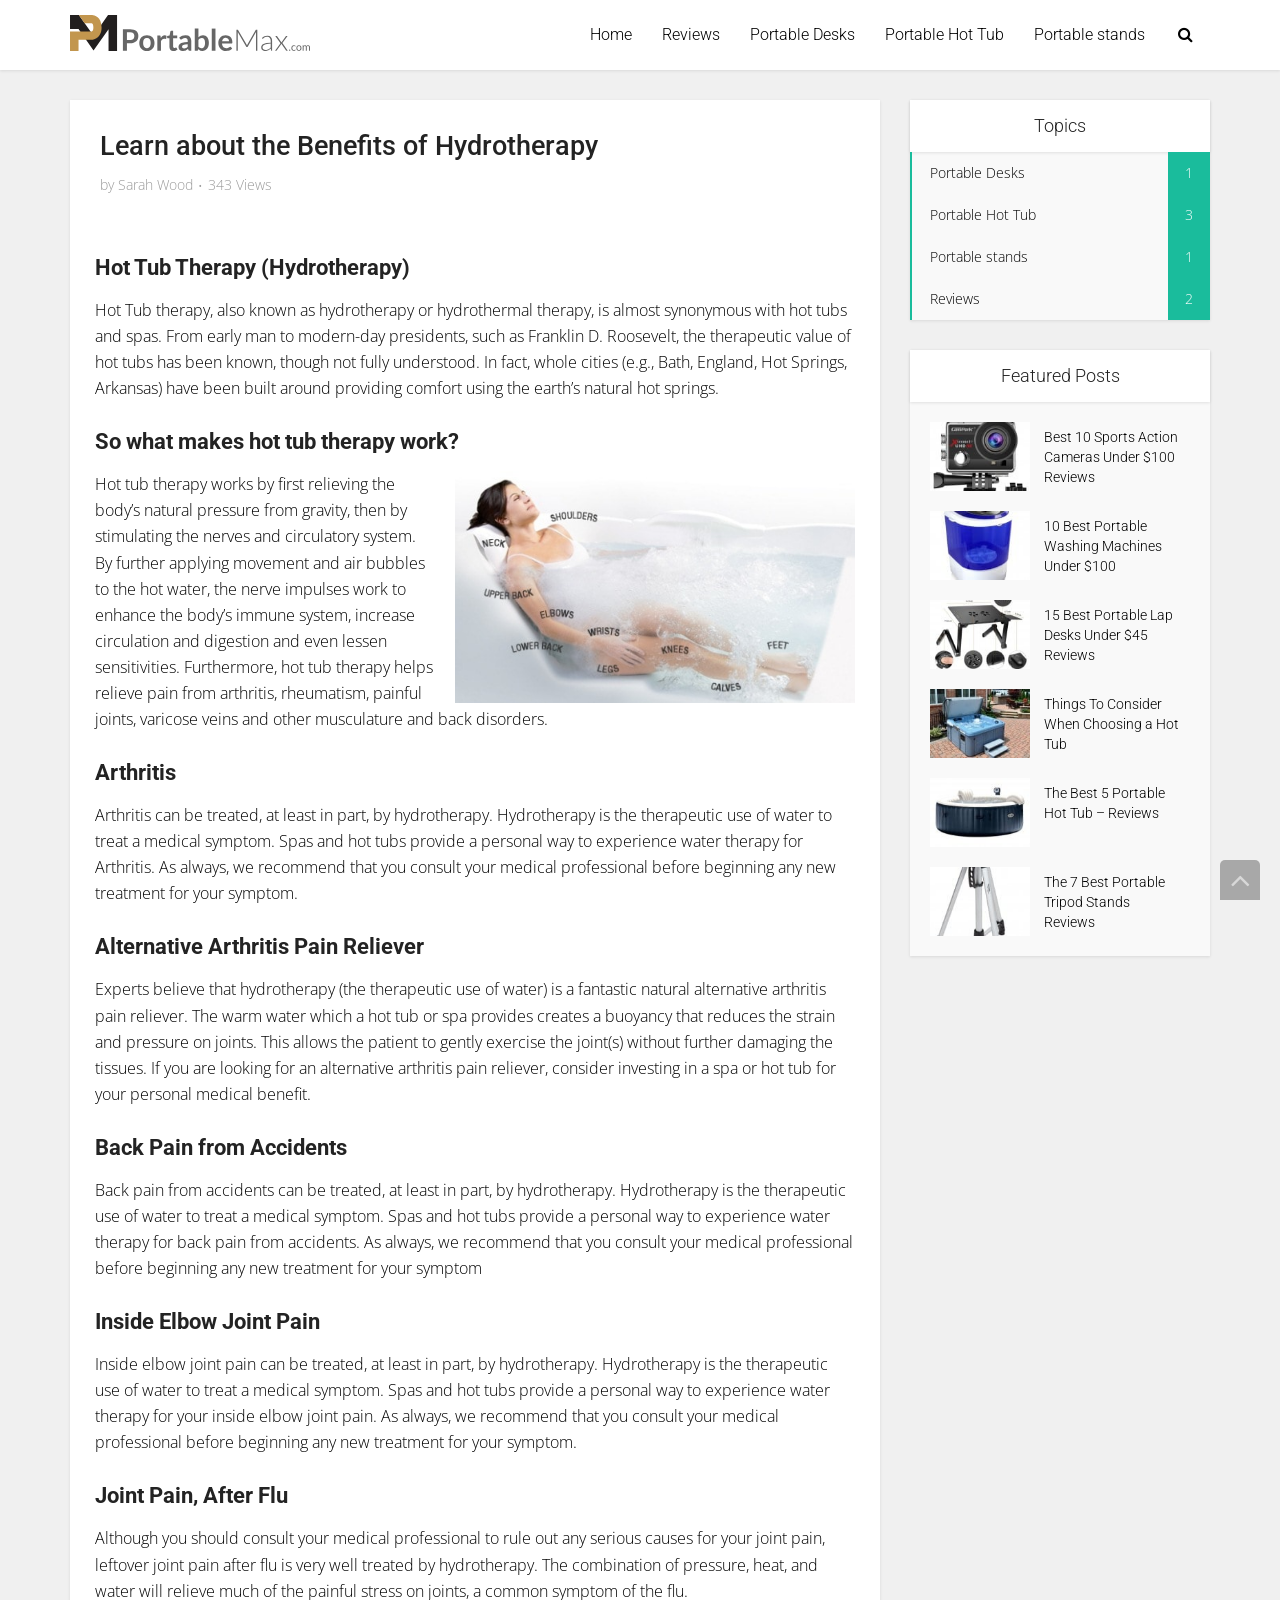
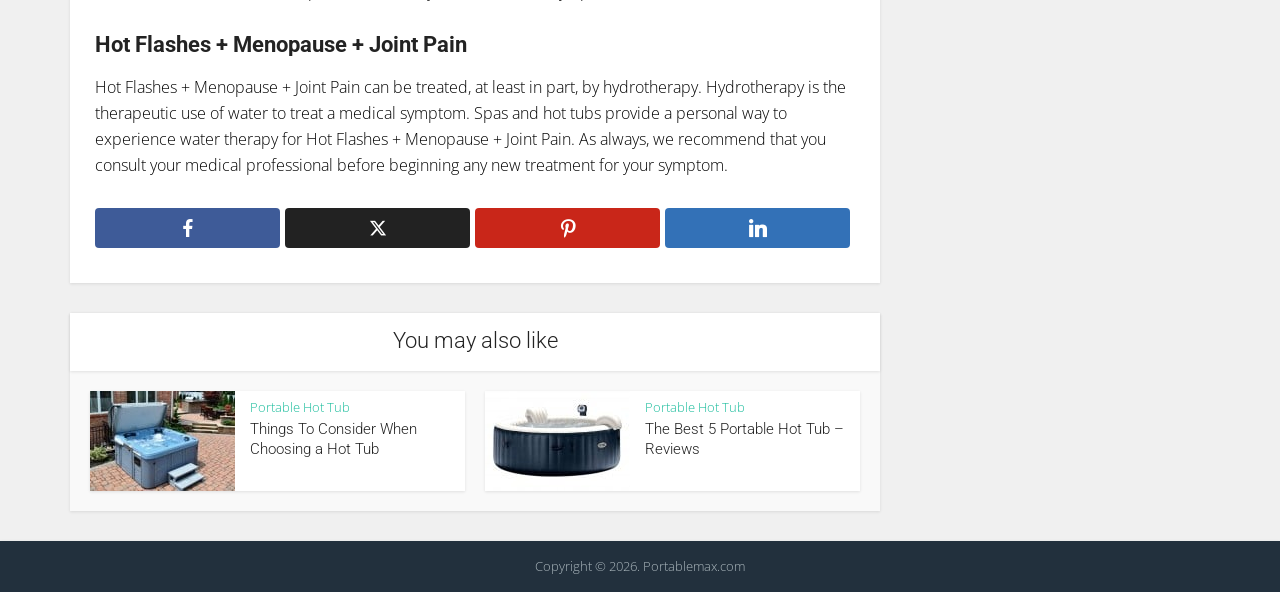
<file: learn-about-the-benefits-of-hydrotherapy/index.html>
<!DOCTYPE html>
<html lang="en-US" class="no-js no-svg">

<head>

<meta http-equiv="Content-Type" content="text/html; charset=UTF-8" />
<meta name="viewport" content="user-scalable=yes, width=device-width, initial-scale=1.0, maximum-scale=1, minimum-scale=1">
<link rel="profile" href="https://gmpg.org/xfn/11" />

<meta name="robots" content="follow, index, max-snippet:-1, max-video-preview:-1, max-image-preview:large">
	<style>img:is([sizes="auto" i], [sizes^="auto," i]) { contain-intrinsic-size: 3000px 1500px }</style>
	
	<!-- This site is optimized with the Yoast SEO plugin v23.5 - https://yoast.com/wordpress/plugins/seo/ -->
	<title>Learn about the Benefits of Hydrotherapy | PortableMax</title>
	<link rel="canonical" href="https://portablemax.com/learn-about-the-benefits-of-hydrotherapy/" />
	<meta property="og:locale" content="en_US" />
	<meta property="og:type" content="article" />
	<meta property="og:title" content="Learn about the Benefits of Hydrotherapy | PortableMax" />
	<meta property="og:description" content="Hot Tub Therapy (Hydrotherapy) Hot Tub therapy, also known as hydrotherapy or hydrothermal therapy, is almost synonymous with hot tubs and spas. From early man to modern-day presidents, such as Franklin D. Roosevelt, the therapeutic value of hot tubs has been known, though not fully understood. In fact, whole cities (e.g., Bath, England, Hot Springs, [&hellip;]" />
	<meta property="og:url" content="https://portablemax.com/learn-about-the-benefits-of-hydrotherapy/" />
	<meta property="og:site_name" content="Portable Max" />
	<meta property="article:published_time" content="2020-07-07T04:34:46+00:00" />
	<meta property="article:modified_time" content="2023-09-05T05:15:58+00:00" />
	<meta property="og:image" content="https://portablemax.com/wp-content/uploads/2018/02/Learn-about-the-Benefits-of-Hydrotherapy.jpg" />
	<meta property="og:image:width" content="500" />
	<meta property="og:image:height" content="290" />
	<meta property="og:image:type" content="image/jpeg" />
	<meta name="author" content="Sarah Wood" />
	<meta name="twitter:card" content="summary_large_image" />
	<meta name="twitter:label1" content="Written by" />
	<meta name="twitter:data1" content="Sarah Wood" />
	<meta name="twitter:label2" content="Est. reading time" />
	<meta name="twitter:data2" content="3 minutes" />
	<script type="application/ld+json" class="yoast-schema-graph">{"@context":"https://schema.org","@graph":[{"@type":"WebPage","@id":"https://portablemax.com/learn-about-the-benefits-of-hydrotherapy/","url":"https://portablemax.com/learn-about-the-benefits-of-hydrotherapy/","name":"Learn about the Benefits of Hydrotherapy | PortableMax","isPartOf":{"@id":"https://portablemax.com/#website"},"primaryImageOfPage":{"@id":"https://portablemax.com/learn-about-the-benefits-of-hydrotherapy/#primaryimage"},"image":{"@id":"https://portablemax.com/learn-about-the-benefits-of-hydrotherapy/#primaryimage"},"thumbnailUrl":"https://portablemax.com/wp-content/uploads/2018/02/Learn-about-the-Benefits-of-Hydrotherapy.jpg","datePublished":"2020-07-07T04:34:46+00:00","dateModified":"2023-09-05T05:15:58+00:00","author":{"@id":"https://portablemax.com/#/schema/person/6be4865dbbcee9104bd4a27d43c3d1df"},"breadcrumb":{"@id":"https://portablemax.com/learn-about-the-benefits-of-hydrotherapy/#breadcrumb"},"inLanguage":"en-US","potentialAction":[{"@type":"ReadAction","target":["https://portablemax.com/learn-about-the-benefits-of-hydrotherapy/"]}]},{"@type":"ImageObject","inLanguage":"en-US","@id":"https://portablemax.com/learn-about-the-benefits-of-hydrotherapy/#primaryimage","url":"https://portablemax.com/wp-content/uploads/2018/02/Learn-about-the-Benefits-of-Hydrotherapy.jpg","contentUrl":"https://portablemax.com/wp-content/uploads/2018/02/Learn-about-the-Benefits-of-Hydrotherapy.jpg","width":500,"height":290},{"@type":"BreadcrumbList","@id":"https://portablemax.com/learn-about-the-benefits-of-hydrotherapy/#breadcrumb","itemListElement":[{"@type":"ListItem","position":1,"name":"Home","item":"https://portablemax.com/"},{"@type":"ListItem","position":2,"name":"Learn about the Benefits of Hydrotherapy"}]},{"@type":"WebSite","@id":"https://portablemax.com/#website","url":"https://portablemax.com/","name":"Portable Max","description":"","potentialAction":[{"@type":"SearchAction","target":{"@type":"EntryPoint","urlTemplate":"https://portablemax.com/?s={search_term_string}"},"query-input":{"@type":"PropertyValueSpecification","valueRequired":true,"valueName":"search_term_string"}}],"inLanguage":"en-US"},{"@type":"Person","@id":"https://portablemax.com/#/schema/person/6be4865dbbcee9104bd4a27d43c3d1df","name":"Sarah Wood","image":{"@type":"ImageObject","inLanguage":"en-US","@id":"https://portablemax.com/#/schema/person/image/","url":"https://secure.gravatar.com/avatar/f2093e40ea5aa2933a55e59f04e524bc552ea7b1d919501856fa24117bd66f5e?s=96&d=mm&r=g","contentUrl":"https://secure.gravatar.com/avatar/f2093e40ea5aa2933a55e59f04e524bc552ea7b1d919501856fa24117bd66f5e?s=96&d=mm&r=g","caption":"Sarah Wood"},"url":"https://portablemax.com/author/webmaster/"}]}</script>
	<!-- / Yoast SEO plugin. -->


<link rel='dns-prefetch' href='//fonts.googleapis.com' />
<script type="text/javascript">
/* <![CDATA[ */
window._wpemojiSettings = {"baseUrl":"https:\/\/s.w.org\/images\/core\/emoji\/16.0.1\/72x72\/","ext":".png","svgUrl":"https:\/\/s.w.org\/images\/core\/emoji\/16.0.1\/svg\/","svgExt":".svg","source":{"concatemoji":"https:\/\/portablemax.com\/wp-includes\/js\/wp-emoji-release.min.js?ver=6.8.11"}};
/*! This file is auto-generated */
!function(s,n){var o,i,e;function c(e){try{var t={supportTests:e,timestamp:(new Date).valueOf()};sessionStorage.setItem(o,JSON.stringify(t))}catch(e){}}function p(e,t,n){e.clearRect(0,0,e.canvas.width,e.canvas.height),e.fillText(t,0,0);var t=new Uint32Array(e.getImageData(0,0,e.canvas.width,e.canvas.height).data),a=(e.clearRect(0,0,e.canvas.width,e.canvas.height),e.fillText(n,0,0),new Uint32Array(e.getImageData(0,0,e.canvas.width,e.canvas.height).data));return t.every(function(e,t){return e===a[t]})}function u(e,t){e.clearRect(0,0,e.canvas.width,e.canvas.height),e.fillText(t,0,0);for(var n=e.getImageData(16,16,1,1),a=0;a<n.data.length;a++)if(0!==n.data[a])return!1;return!0}function f(e,t,n,a){switch(t){case"flag":return n(e,"\ud83c\udff3\ufe0f\u200d\u26a7\ufe0f","\ud83c\udff3\ufe0f\u200b\u26a7\ufe0f")?!1:!n(e,"\ud83c\udde8\ud83c\uddf6","\ud83c\udde8\u200b\ud83c\uddf6")&&!n(e,"\ud83c\udff4\udb40\udc67\udb40\udc62\udb40\udc65\udb40\udc6e\udb40\udc67\udb40\udc7f","\ud83c\udff4\u200b\udb40\udc67\u200b\udb40\udc62\u200b\udb40\udc65\u200b\udb40\udc6e\u200b\udb40\udc67\u200b\udb40\udc7f");case"emoji":return!a(e,"\ud83e\udedf")}return!1}function g(e,t,n,a){var r="undefined"!=typeof WorkerGlobalScope&&self instanceof WorkerGlobalScope?new OffscreenCanvas(300,150):s.createElement("canvas"),o=r.getContext("2d",{willReadFrequently:!0}),i=(o.textBaseline="top",o.font="600 32px Arial",{});return e.forEach(function(e){i[e]=t(o,e,n,a)}),i}function t(e){var t=s.createElement("script");t.src=e,t.defer=!0,s.head.appendChild(t)}"undefined"!=typeof Promise&&(o="wpEmojiSettingsSupports",i=["flag","emoji"],n.supports={everything:!0,everythingExceptFlag:!0},e=new Promise(function(e){s.addEventListener("DOMContentLoaded",e,{once:!0})}),new Promise(function(t){var n=function(){try{var e=JSON.parse(sessionStorage.getItem(o));if("object"==typeof e&&"number"==typeof e.timestamp&&(new Date).valueOf()<e.timestamp+604800&&"object"==typeof e.supportTests)return e.supportTests}catch(e){}return null}();if(!n){if("undefined"!=typeof Worker&&"undefined"!=typeof OffscreenCanvas&&"undefined"!=typeof URL&&URL.createObjectURL&&"undefined"!=typeof Blob)try{var e="postMessage("+g.toString()+"("+[JSON.stringify(i),f.toString(),p.toString(),u.toString()].join(",")+"));",a=new Blob([e],{type:"text/javascript"}),r=new Worker(URL.createObjectURL(a),{name:"wpTestEmojiSupports"});return void(r.onmessage=function(e){c(n=e.data),r.terminate(),t(n)})}catch(e){}c(n=g(i,f,p,u))}t(n)}).then(function(e){for(var t in e)n.supports[t]=e[t],n.supports.everything=n.supports.everything&&n.supports[t],"flag"!==t&&(n.supports.everythingExceptFlag=n.supports.everythingExceptFlag&&n.supports[t]);n.supports.everythingExceptFlag=n.supports.everythingExceptFlag&&!n.supports.flag,n.DOMReady=!1,n.readyCallback=function(){n.DOMReady=!0}}).then(function(){return e}).then(function(){var e;n.supports.everything||(n.readyCallback(),(e=n.source||{}).concatemoji?t(e.concatemoji):e.wpemoji&&e.twemoji&&(t(e.twemoji),t(e.wpemoji)))}))}((window,document),window._wpemojiSettings);
/* ]]> */
</script>
<style id='wp-emoji-styles-inline-css' type='text/css'>

	img.wp-smiley, img.emoji {
		display: inline !important;
		border: none !important;
		box-shadow: none !important;
		height: 1em !important;
		width: 1em !important;
		margin: 0 0.07em !important;
		vertical-align: -0.1em !important;
		background: none !important;
		padding: 0 !important;
	}
</style>
<link rel='stylesheet' id='wp-block-library-css' href='../wp-includes/css/dist/block-library/style.min.css?ver=6.8.11' type='text/css' media='all' />
<style id='classic-theme-styles-inline-css' type='text/css'>
/*! This file is auto-generated */
.wp-block-button__link{color:#fff;background-color:#32373c;border-radius:9999px;box-shadow:none;text-decoration:none;padding:calc(.667em + 2px) calc(1.333em + 2px);font-size:1.125em}.wp-block-file__button{background:#32373c;color:#fff;text-decoration:none}
</style>
<style id='global-styles-inline-css' type='text/css'>
:root{--wp--preset--aspect-ratio--square: 1;--wp--preset--aspect-ratio--4-3: 4/3;--wp--preset--aspect-ratio--3-4: 3/4;--wp--preset--aspect-ratio--3-2: 3/2;--wp--preset--aspect-ratio--2-3: 2/3;--wp--preset--aspect-ratio--16-9: 16/9;--wp--preset--aspect-ratio--9-16: 9/16;--wp--preset--color--black: #000000;--wp--preset--color--cyan-bluish-gray: #abb8c3;--wp--preset--color--white: #ffffff;--wp--preset--color--pale-pink: #f78da7;--wp--preset--color--vivid-red: #cf2e2e;--wp--preset--color--luminous-vivid-orange: #ff6900;--wp--preset--color--luminous-vivid-amber: #fcb900;--wp--preset--color--light-green-cyan: #7bdcb5;--wp--preset--color--vivid-green-cyan: #00d084;--wp--preset--color--pale-cyan-blue: #8ed1fc;--wp--preset--color--vivid-cyan-blue: #0693e3;--wp--preset--color--vivid-purple: #9b51e0;--wp--preset--color--vce-acc: #1abc9c;--wp--preset--color--vce-meta: #9b9b9b;--wp--preset--color--vce-txt: #000000;--wp--preset--color--vce-bg: #ffffff;--wp--preset--color--vce-cat-0: ;--wp--preset--gradient--vivid-cyan-blue-to-vivid-purple: linear-gradient(135deg,rgba(6,147,227,1) 0%,rgb(155,81,224) 100%);--wp--preset--gradient--light-green-cyan-to-vivid-green-cyan: linear-gradient(135deg,rgb(122,220,180) 0%,rgb(0,208,130) 100%);--wp--preset--gradient--luminous-vivid-amber-to-luminous-vivid-orange: linear-gradient(135deg,rgba(252,185,0,1) 0%,rgba(255,105,0,1) 100%);--wp--preset--gradient--luminous-vivid-orange-to-vivid-red: linear-gradient(135deg,rgba(255,105,0,1) 0%,rgb(207,46,46) 100%);--wp--preset--gradient--very-light-gray-to-cyan-bluish-gray: linear-gradient(135deg,rgb(238,238,238) 0%,rgb(169,184,195) 100%);--wp--preset--gradient--cool-to-warm-spectrum: linear-gradient(135deg,rgb(74,234,220) 0%,rgb(151,120,209) 20%,rgb(207,42,186) 40%,rgb(238,44,130) 60%,rgb(251,105,98) 80%,rgb(254,248,76) 100%);--wp--preset--gradient--blush-light-purple: linear-gradient(135deg,rgb(255,206,236) 0%,rgb(152,150,240) 100%);--wp--preset--gradient--blush-bordeaux: linear-gradient(135deg,rgb(254,205,165) 0%,rgb(254,45,45) 50%,rgb(107,0,62) 100%);--wp--preset--gradient--luminous-dusk: linear-gradient(135deg,rgb(255,203,112) 0%,rgb(199,81,192) 50%,rgb(65,88,208) 100%);--wp--preset--gradient--pale-ocean: linear-gradient(135deg,rgb(255,245,203) 0%,rgb(182,227,212) 50%,rgb(51,167,181) 100%);--wp--preset--gradient--electric-grass: linear-gradient(135deg,rgb(202,248,128) 0%,rgb(113,206,126) 100%);--wp--preset--gradient--midnight: linear-gradient(135deg,rgb(2,3,129) 0%,rgb(40,116,252) 100%);--wp--preset--font-size--small: 13px;--wp--preset--font-size--medium: 20px;--wp--preset--font-size--large: 21px;--wp--preset--font-size--x-large: 42px;--wp--preset--font-size--normal: 16px;--wp--preset--font-size--huge: 28px;--wp--preset--spacing--20: 0.44rem;--wp--preset--spacing--30: 0.67rem;--wp--preset--spacing--40: 1rem;--wp--preset--spacing--50: 1.5rem;--wp--preset--spacing--60: 2.25rem;--wp--preset--spacing--70: 3.38rem;--wp--preset--spacing--80: 5.06rem;--wp--preset--shadow--natural: 6px 6px 9px rgba(0, 0, 0, 0.2);--wp--preset--shadow--deep: 12px 12px 50px rgba(0, 0, 0, 0.4);--wp--preset--shadow--sharp: 6px 6px 0px rgba(0, 0, 0, 0.2);--wp--preset--shadow--outlined: 6px 6px 0px -3px rgba(255, 255, 255, 1), 6px 6px rgba(0, 0, 0, 1);--wp--preset--shadow--crisp: 6px 6px 0px rgba(0, 0, 0, 1);}:where(.is-layout-flex){gap: 0.5em;}:where(.is-layout-grid){gap: 0.5em;}body .is-layout-flex{display: flex;}.is-layout-flex{flex-wrap: wrap;align-items: center;}.is-layout-flex > :is(*, div){margin: 0;}body .is-layout-grid{display: grid;}.is-layout-grid > :is(*, div){margin: 0;}:where(.wp-block-columns.is-layout-flex){gap: 2em;}:where(.wp-block-columns.is-layout-grid){gap: 2em;}:where(.wp-block-post-template.is-layout-flex){gap: 1.25em;}:where(.wp-block-post-template.is-layout-grid){gap: 1.25em;}.has-black-color{color: var(--wp--preset--color--black) !important;}.has-cyan-bluish-gray-color{color: var(--wp--preset--color--cyan-bluish-gray) !important;}.has-white-color{color: var(--wp--preset--color--white) !important;}.has-pale-pink-color{color: var(--wp--preset--color--pale-pink) !important;}.has-vivid-red-color{color: var(--wp--preset--color--vivid-red) !important;}.has-luminous-vivid-orange-color{color: var(--wp--preset--color--luminous-vivid-orange) !important;}.has-luminous-vivid-amber-color{color: var(--wp--preset--color--luminous-vivid-amber) !important;}.has-light-green-cyan-color{color: var(--wp--preset--color--light-green-cyan) !important;}.has-vivid-green-cyan-color{color: var(--wp--preset--color--vivid-green-cyan) !important;}.has-pale-cyan-blue-color{color: var(--wp--preset--color--pale-cyan-blue) !important;}.has-vivid-cyan-blue-color{color: var(--wp--preset--color--vivid-cyan-blue) !important;}.has-vivid-purple-color{color: var(--wp--preset--color--vivid-purple) !important;}.has-black-background-color{background-color: var(--wp--preset--color--black) !important;}.has-cyan-bluish-gray-background-color{background-color: var(--wp--preset--color--cyan-bluish-gray) !important;}.has-white-background-color{background-color: var(--wp--preset--color--white) !important;}.has-pale-pink-background-color{background-color: var(--wp--preset--color--pale-pink) !important;}.has-vivid-red-background-color{background-color: var(--wp--preset--color--vivid-red) !important;}.has-luminous-vivid-orange-background-color{background-color: var(--wp--preset--color--luminous-vivid-orange) !important;}.has-luminous-vivid-amber-background-color{background-color: var(--wp--preset--color--luminous-vivid-amber) !important;}.has-light-green-cyan-background-color{background-color: var(--wp--preset--color--light-green-cyan) !important;}.has-vivid-green-cyan-background-color{background-color: var(--wp--preset--color--vivid-green-cyan) !important;}.has-pale-cyan-blue-background-color{background-color: var(--wp--preset--color--pale-cyan-blue) !important;}.has-vivid-cyan-blue-background-color{background-color: var(--wp--preset--color--vivid-cyan-blue) !important;}.has-vivid-purple-background-color{background-color: var(--wp--preset--color--vivid-purple) !important;}.has-black-border-color{border-color: var(--wp--preset--color--black) !important;}.has-cyan-bluish-gray-border-color{border-color: var(--wp--preset--color--cyan-bluish-gray) !important;}.has-white-border-color{border-color: var(--wp--preset--color--white) !important;}.has-pale-pink-border-color{border-color: var(--wp--preset--color--pale-pink) !important;}.has-vivid-red-border-color{border-color: var(--wp--preset--color--vivid-red) !important;}.has-luminous-vivid-orange-border-color{border-color: var(--wp--preset--color--luminous-vivid-orange) !important;}.has-luminous-vivid-amber-border-color{border-color: var(--wp--preset--color--luminous-vivid-amber) !important;}.has-light-green-cyan-border-color{border-color: var(--wp--preset--color--light-green-cyan) !important;}.has-vivid-green-cyan-border-color{border-color: var(--wp--preset--color--vivid-green-cyan) !important;}.has-pale-cyan-blue-border-color{border-color: var(--wp--preset--color--pale-cyan-blue) !important;}.has-vivid-cyan-blue-border-color{border-color: var(--wp--preset--color--vivid-cyan-blue) !important;}.has-vivid-purple-border-color{border-color: var(--wp--preset--color--vivid-purple) !important;}.has-vivid-cyan-blue-to-vivid-purple-gradient-background{background: var(--wp--preset--gradient--vivid-cyan-blue-to-vivid-purple) !important;}.has-light-green-cyan-to-vivid-green-cyan-gradient-background{background: var(--wp--preset--gradient--light-green-cyan-to-vivid-green-cyan) !important;}.has-luminous-vivid-amber-to-luminous-vivid-orange-gradient-background{background: var(--wp--preset--gradient--luminous-vivid-amber-to-luminous-vivid-orange) !important;}.has-luminous-vivid-orange-to-vivid-red-gradient-background{background: var(--wp--preset--gradient--luminous-vivid-orange-to-vivid-red) !important;}.has-very-light-gray-to-cyan-bluish-gray-gradient-background{background: var(--wp--preset--gradient--very-light-gray-to-cyan-bluish-gray) !important;}.has-cool-to-warm-spectrum-gradient-background{background: var(--wp--preset--gradient--cool-to-warm-spectrum) !important;}.has-blush-light-purple-gradient-background{background: var(--wp--preset--gradient--blush-light-purple) !important;}.has-blush-bordeaux-gradient-background{background: var(--wp--preset--gradient--blush-bordeaux) !important;}.has-luminous-dusk-gradient-background{background: var(--wp--preset--gradient--luminous-dusk) !important;}.has-pale-ocean-gradient-background{background: var(--wp--preset--gradient--pale-ocean) !important;}.has-electric-grass-gradient-background{background: var(--wp--preset--gradient--electric-grass) !important;}.has-midnight-gradient-background{background: var(--wp--preset--gradient--midnight) !important;}.has-small-font-size{font-size: var(--wp--preset--font-size--small) !important;}.has-medium-font-size{font-size: var(--wp--preset--font-size--medium) !important;}.has-large-font-size{font-size: var(--wp--preset--font-size--large) !important;}.has-x-large-font-size{font-size: var(--wp--preset--font-size--x-large) !important;}
:where(.wp-block-post-template.is-layout-flex){gap: 1.25em;}:where(.wp-block-post-template.is-layout-grid){gap: 1.25em;}
:where(.wp-block-columns.is-layout-flex){gap: 2em;}:where(.wp-block-columns.is-layout-grid){gap: 2em;}
:root :where(.wp-block-pullquote){font-size: 1.5em;line-height: 1.6;}
</style>
<link rel='stylesheet' id='mks_shortcodes_simple_line_icons-css' href='../wp-content/plugins/meks-flexible-shortcodes/css/simple-line/simple-line-icons.css?ver=1.3.8' type='text/css' media='screen' />
<link rel='stylesheet' id='mks_shortcodes_css-css' href='../wp-content/plugins/meks-flexible-shortcodes/css/style.css?ver=1.3.8' type='text/css' media='screen' />
<link rel='stylesheet' id='toc-screen-css' href='../wp-content/plugins/table-of-contents-plus/assets/screen.min.css?ver=202609.1' type='text/css' media='all' />
<link rel='stylesheet' id='vce-fonts-css' href='https://fonts.googleapis.com/css2?family=Open%20Sans:wght@300&#038;family=Roboto:wght@300' type='text/css' media='all' />
<link rel='stylesheet' id='vce-style-css' href='../wp-content/themes/voice/assets/css/min.css?ver=3.0.3' type='text/css' media='all' />
<style id='vce-style-inline-css' type='text/css'>
body, button, input, select, textarea {font-size: 1.6rem;}.vce-single .entry-headline p{font-size: 2.2rem;}.main-navigation a{font-size: 1.6rem;}.sidebar .widget-title{font-size: 1.8rem;}.sidebar .widget, .vce-lay-c .entry-content, .vce-lay-h .entry-content {font-size: 1.4rem;}.vce-featured-link-article{font-size: 5.2rem;}.vce-featured-grid-big.vce-featured-grid .vce-featured-link-article{font-size: 3.4rem;}.vce-featured-grid .vce-featured-link-article{font-size: 2.2rem;}h1 { font-size: 4.5rem; }h2 { font-size: 4.0rem; }h3 { font-size: 3.5rem; }h4 { font-size: 2.5rem; }h5 { font-size: 2.0rem; }h6 { font-size: 1.8rem; }.comment-reply-title, .main-box-title{font-size: 2.2rem;}h1.entry-title{font-size: 4.5rem;}.vce-lay-a .entry-title a{font-size: 3.4rem;}.vce-lay-b .entry-title{font-size: 2.4rem;}.vce-lay-c .entry-title, .vce-sid-none .vce-lay-c .entry-title{font-size: 2.2rem;}.vce-lay-d .entry-title{font-size: 1.5rem;}.vce-lay-e .entry-title{font-size: 1.4rem;}.vce-lay-f .entry-title{font-size: 1.4rem;}.vce-lay-g .entry-title a, .vce-lay-g .entry-title a:hover{font-size: 3.0rem;}.vce-lay-h .entry-title{font-size: 2.4rem;}.entry-meta div,.entry-meta div a,.vce-lay-g .meta-item,.vce-lay-c .meta-item{font-size: 1.4rem;}.vce-lay-d .meta-category a,.vce-lay-d .entry-meta div,.vce-lay-d .entry-meta div a,.vce-lay-e .entry-meta div,.vce-lay-e .entry-meta div a,.vce-lay-e .fn,.vce-lay-e .meta-item{font-size: 1.3rem;}body {background-color:#f0f0f0;}body,.mks_author_widget h3,.site-description,.meta-category a,textarea {font-family: 'Open Sans';font-weight: 300;}h1,h2,h3,h4,h5,h6,blockquote,.vce-post-link,.site-title,.site-title a,.main-box-title,.comment-reply-title,.entry-title a,.vce-single .entry-headline p,.vce-prev-next-link,.author-title,.mks_pullquote,.widget_rss ul li .rsswidget,#bbpress-forums .bbp-forum-title,#bbpress-forums .bbp-topic-permalink {font-family: 'Roboto';font-weight: 300;}.main-navigation a,.sidr a{font-family: 'Roboto';font-weight: 300;}.vce-single .entry-content,.vce-single .entry-headline,.vce-single .entry-footer,.vce-share-bar {width: 760px;}.vce-lay-a .lay-a-content{width: 760px;max-width: 760px;}.vce-page .entry-content,.vce-page .entry-title-page {width: 600px;}.vce-sid-none .vce-single .entry-content,.vce-sid-none .vce-single .entry-headline,.vce-sid-none .vce-single .entry-footer {width: 600px;}.vce-sid-none .vce-page .entry-content,.vce-sid-none .vce-page .entry-title-page,.error404 .entry-content {width: 600px;max-width: 600px;}body, button, input, select, textarea{color: #000000;}h1,h2,h3,h4,h5,h6,.entry-title a,.prev-next-nav a,#bbpress-forums .bbp-forum-title, #bbpress-forums .bbp-topic-permalink,.woocommerce ul.products li.product .price .amount{color: #232323;}a,.entry-title a:hover,.vce-prev-next-link:hover,.vce-author-links a:hover,.required,.error404 h4,.prev-next-nav a:hover,#bbpress-forums .bbp-forum-title:hover, #bbpress-forums .bbp-topic-permalink:hover,.woocommerce ul.products li.product h3:hover,.woocommerce ul.products li.product h3:hover mark,.main-box-title a:hover{color: #1abc9c;}.vce-square,.vce-main-content .mejs-controls .mejs-time-rail .mejs-time-current,button,input[type="button"],input[type="reset"],input[type="submit"],.vce-button,.pagination-wapper a,#vce-pagination .next.page-numbers,#vce-pagination .prev.page-numbers,#vce-pagination .page-numbers,#vce-pagination .page-numbers.current,.vce-link-pages a,#vce-pagination a,.vce-load-more a,.vce-slider-pagination .owl-nav > div,.vce-mega-menu-posts-wrap .owl-nav > div,.comment-reply-link:hover,.vce-featured-section a,.vce-lay-g .vce-featured-info .meta-category a,.vce-404-menu a,.vce-post.sticky .meta-image:before,#vce-pagination .page-numbers:hover,#bbpress-forums .bbp-pagination .current,#bbpress-forums .bbp-pagination a:hover,.woocommerce #respond input#submit,.woocommerce a.button,.woocommerce button.button,.woocommerce input.button,.woocommerce ul.products li.product .added_to_cart,.woocommerce #respond input#submit:hover,.woocommerce a.button:hover,.woocommerce button.button:hover,.woocommerce input.button:hover,.woocommerce ul.products li.product .added_to_cart:hover,.woocommerce #respond input#submit.alt,.woocommerce a.button.alt,.woocommerce button.button.alt,.woocommerce input.button.alt,.woocommerce #respond input#submit.alt:hover, .woocommerce a.button.alt:hover, .woocommerce button.button.alt:hover, .woocommerce input.button.alt:hover,.woocommerce span.onsale,.woocommerce .widget_price_filter .ui-slider .ui-slider-range,.woocommerce .widget_price_filter .ui-slider .ui-slider-handle,.comments-holder .navigation .page-numbers.current,.vce-lay-a .vce-read-more:hover,.vce-lay-c .vce-read-more:hover,body div.wpforms-container-full .wpforms-form input[type=submit], body div.wpforms-container-full .wpforms-form button[type=submit], body div.wpforms-container-full .wpforms-form .wpforms-page-button,body div.wpforms-container-full .wpforms-form input[type=submit]:hover, body div.wpforms-container-full .wpforms-form button[type=submit]:hover, body div.wpforms-container-full .wpforms-form .wpforms-page-button:hover,.wp-block-search__button {background-color: #1abc9c;}#vce-pagination .page-numbers,.comments-holder .navigation .page-numbers{background: transparent;color: #1abc9c;border: 1px solid #1abc9c;}.comments-holder .navigation .page-numbers:hover{background: #1abc9c;border: 1px solid #1abc9c;}.bbp-pagination-links a{background: transparent;color: #1abc9c;border: 1px solid #1abc9c !important;}#vce-pagination .page-numbers.current,.bbp-pagination-links span.current,.comments-holder .navigation .page-numbers.current{border: 1px solid #1abc9c;}.widget_categories .cat-item:before,.widget_categories .cat-item .count{background: #1abc9c;}.comment-reply-link,.vce-lay-a .vce-read-more,.vce-lay-c .vce-read-more{border: 1px solid #1abc9c;}.entry-meta div,.entry-meta-count,.entry-meta div a,.comment-metadata a,.meta-category span,.meta-author-wrapped,.wp-caption .wp-caption-text,.widget_rss .rss-date,.sidebar cite,.site-footer cite,.sidebar .vce-post-list .entry-meta div,.sidebar .vce-post-list .entry-meta div a,.sidebar .vce-post-list .fn,.sidebar .vce-post-list .fn a,.site-footer .vce-post-list .entry-meta div,.site-footer .vce-post-list .entry-meta div a,.site-footer .vce-post-list .fn,.site-footer .vce-post-list .fn a,#bbpress-forums .bbp-topic-started-by,#bbpress-forums .bbp-topic-started-in,#bbpress-forums .bbp-forum-info .bbp-forum-content,#bbpress-forums p.bbp-topic-meta,span.bbp-admin-links a,.bbp-reply-post-date,#bbpress-forums li.bbp-header,#bbpress-forums li.bbp-footer,.woocommerce .woocommerce-result-count,.woocommerce .product_meta{color: #9b9b9b;}.main-box-title, .comment-reply-title, .main-box-head{background: #ffffff;color: #232323;}.main-box-title a{color: #232323;}.sidebar .widget .widget-title a{color: #232323;}.main-box,.comment-respond,.prev-next-nav{background: #f9f9f9;}.vce-post,ul.comment-list > li.comment,.main-box-single,.ie8 .vce-single,#disqus_thread,.vce-author-card,.vce-author-card .vce-content-outside,.mks-bredcrumbs-container,ul.comment-list > li.pingback{background: #ffffff;}.mks_tabs.horizontal .mks_tab_nav_item.active{border-bottom: 1px solid #ffffff;}.mks_tabs.horizontal .mks_tab_item,.mks_tabs.vertical .mks_tab_nav_item.active,.mks_tabs.horizontal .mks_tab_nav_item.active{background: #ffffff;}.mks_tabs.vertical .mks_tab_nav_item.active{border-right: 1px solid #ffffff;}#vce-pagination,.vce-slider-pagination .owl-controls,.vce-content-outside,.comments-holder .navigation{background: #f3f3f3;}.sidebar .widget-title{background: #ffffff;color: #232323;}.sidebar .widget{background: #f9f9f9;}.sidebar .widget,.sidebar .widget li a,.sidebar .mks_author_widget h3 a,.sidebar .mks_author_widget h3,.sidebar .vce-search-form .vce-search-input,.sidebar .vce-search-form .vce-search-input:focus{color: #000000;}.sidebar .widget li a:hover,.sidebar .widget a,.widget_nav_menu li.menu-item-has-children:hover:after,.widget_pages li.page_item_has_children:hover:after{color: #1abc9c;}.sidebar .tagcloud a {border: 1px solid #1abc9c;}.sidebar .mks_author_link,.sidebar .tagcloud a:hover,.sidebar .mks_themeforest_widget .more,.sidebar button,.sidebar input[type="button"],.sidebar input[type="reset"],.sidebar input[type="submit"],.sidebar .vce-button,.sidebar .bbp_widget_login .button{background-color: #1abc9c;}.sidebar .mks_author_widget .mks_autor_link_wrap,.sidebar .mks_themeforest_widget .mks_read_more,.widget .meks-instagram-follow-link {background: #f3f3f3;}.sidebar #wp-calendar caption,.sidebar .recentcomments,.sidebar .post-date,.sidebar #wp-calendar tbody{color: rgba(0,0,0,0.7);}.site-footer{background: #34495e;}.site-footer .widget-title{color: #ffffff;}.site-footer,.site-footer .widget,.site-footer .widget li a,.site-footer .mks_author_widget h3 a,.site-footer .mks_author_widget h3,.site-footer .vce-search-form .vce-search-input,.site-footer .vce-search-form .vce-search-input:focus{color: #e6f1f4;}.site-footer .widget li a:hover,.site-footer .widget a,.site-info a{color: #1abc9c;}.site-footer .tagcloud a {border: 1px solid #1abc9c;}.site-footer .mks_author_link,.site-footer .mks_themeforest_widget .more,.site-footer button,.site-footer input[type="button"],.site-footer input[type="reset"],.site-footer input[type="submit"],.site-footer .vce-button,.site-footer .tagcloud a:hover{background-color: #1abc9c;}.site-footer #wp-calendar caption,.site-footer .recentcomments,.site-footer .post-date,.site-footer #wp-calendar tbody,.site-footer .site-info{color: rgba(230,241,244,0.7);}.top-header,.top-nav-menu li .sub-menu{background: #3a3a3a;}.top-header,.top-header a{color: #ffffff;}.top-header .vce-search-form .vce-search-input,.top-header .vce-search-input:focus,.top-header .vce-search-submit{color: #ffffff;}.top-header .vce-search-form .vce-search-input::-webkit-input-placeholder { color: #ffffff;}.top-header .vce-search-form .vce-search-input:-moz-placeholder { color: #ffffff;}.top-header .vce-search-form .vce-search-input::-moz-placeholder { color: #ffffff;}.top-header .vce-search-form .vce-search-input:-ms-input-placeholder { color: #ffffff;}.header-1-wrapper{height: 70px;padding-top: 0px;}.header-2-wrapper,.header-3-wrapper{height: 70px;}.header-2-wrapper .site-branding,.header-3-wrapper .site-branding{top: 0px;left: 0px;}.site-title a, .site-title a:hover{color: #ffffff;}.site-description{color: #aaaaaa;}.main-header{background-color: #416282;}.header-bottom-wrapper{background: #fcfcfc;}.vce-header-ads{margin: 10px 0;}.header-3-wrapper .nav-menu > li > a{padding: 25px 15px;}.header-sticky,.sidr{background: rgba(65,98,130,0.95);}.ie8 .header-sticky{background: #416282;}.main-navigation a,.nav-menu .vce-mega-menu > .sub-menu > li > a,.sidr li a,.vce-menu-parent{color: #000000;}.nav-menu > li:hover > a,.nav-menu > .current_page_item > a,.nav-menu > .current-menu-item > a,.nav-menu > .current-menu-ancestor > a,.main-navigation a.vce-item-selected,.main-navigation ul ul li:hover > a,.nav-menu ul .current-menu-item a,.nav-menu ul .current_page_item a,.vce-menu-parent:hover,.sidr li a:hover,.sidr li.sidr-class-current_page_item > a,.main-navigation li.current-menu-item.fa:before,.vce-responsive-nav{color: #1abc9c;}#sidr-id-vce_main_navigation_menu .soc-nav-menu li a:hover {color: #ffffff;}.nav-menu > li:hover > a,.nav-menu > .current_page_item > a,.nav-menu > .current-menu-item > a,.nav-menu > .current-menu-ancestor > a,.main-navigation a.vce-item-selected,.main-navigation ul ul,.header-sticky .nav-menu > .current_page_item:hover > a,.header-sticky .nav-menu > .current-menu-item:hover > a,.header-sticky .nav-menu > .current-menu-ancestor:hover > a,.header-sticky .main-navigation a.vce-item-selected:hover{background-color: #ffffff;}.search-header-wrap ul {border-top: 2px solid #1abc9c;}.vce-cart-icon a.vce-custom-cart span,.sidr-class-vce-custom-cart .sidr-class-vce-cart-count {background: #1abc9c;font-family: 'Open Sans';}.vce-border-top .main-box-title{border-top: 2px solid #1abc9c;}.tagcloud a:hover,.sidebar .widget .mks_author_link,.sidebar .widget.mks_themeforest_widget .more,.site-footer .widget .mks_author_link,.site-footer .widget.mks_themeforest_widget .more,.vce-lay-g .entry-meta div,.vce-lay-g .fn,.vce-lay-g .fn a{color: #FFF;}.vce-featured-header .vce-featured-header-background{opacity: 0.5}.vce-featured-grid .vce-featured-header-background,.vce-post-big .vce-post-img:after,.vce-post-slider .vce-post-img:after{opacity: 0.5}.vce-featured-grid .owl-item:hover .vce-grid-text .vce-featured-header-background,.vce-post-big li:hover .vce-post-img:after,.vce-post-slider li:hover .vce-post-img:after {opacity: 0.8}.vce-featured-grid.vce-featured-grid-big .vce-featured-header-background,.vce-post-big .vce-post-img:after,.vce-post-slider .vce-post-img:after{opacity: 0.5}.vce-featured-grid.vce-featured-grid-big .owl-item:hover .vce-grid-text .vce-featured-header-background,.vce-post-big li:hover .vce-post-img:after,.vce-post-slider li:hover .vce-post-img:after {opacity: 0.8}#back-top {background: #323232}.sidr input[type=text]{background: rgba(0,0,0,0.1);color: rgba(0,0,0,0.5);}.is-style-solid-color{background-color: #1abc9c;color: #ffffff;}.wp-block-image figcaption{color: #9b9b9b;}.wp-block-cover .wp-block-cover-image-text, .wp-block-cover .wp-block-cover-text, .wp-block-cover h2, .wp-block-cover-image .wp-block-cover-image-text, .wp-block-cover-image .wp-block-cover-text, .wp-block-cover-image h2,p.has-drop-cap:not(:focus)::first-letter,p.wp-block-subhead{font-family: 'Roboto';font-weight: 300;}.wp-block-cover .wp-block-cover-image-text, .wp-block-cover .wp-block-cover-text, .wp-block-cover h2, .wp-block-cover-image .wp-block-cover-image-text, .wp-block-cover-image .wp-block-cover-text, .wp-block-cover-image h2{font-size: 2.5rem;}p.wp-block-subhead{font-size: 2.2rem;}.wp-block-button__link{background: #1abc9c}.wp-block-search .wp-block-search__button{color: #ffffff}.meta-image:hover a img,.vce-lay-h .img-wrap:hover .meta-image > img,.img-wrp:hover img,.vce-gallery-big:hover img,.vce-gallery .gallery-item:hover img,.wp-block-gallery .blocks-gallery-item:hover img,.vce_posts_widget .vce-post-big li:hover img,.vce-featured-grid .owl-item:hover img,.vce-post-img:hover img,.mega-menu-img:hover img{-webkit-transform: scale(1.1);-moz-transform: scale(1.1);-o-transform: scale(1.1);-ms-transform: scale(1.1);transform: scale(1.1);}.has-small-font-size{ font-size: 1.2rem;}.has-large-font-size{ font-size: 1.9rem;}.has-huge-font-size{ font-size: 2.3rem;}@media(min-width: 671px){.has-small-font-size{ font-size: 1.3rem;}.has-normal-font-size{ font-size: 1.6rem;}.has-large-font-size{ font-size: 2.1rem;}.has-huge-font-size{ font-size: 2.8rem;}}.has-vce-acc-background-color{ background-color: #1abc9c;}.has-vce-acc-color{ color: #1abc9c;}.has-vce-meta-background-color{ background-color: #9b9b9b;}.has-vce-meta-color{ color: #9b9b9b;}.has-vce-txt-background-color{ background-color: #000000;}.has-vce-txt-color{ color: #000000;}.has-vce-bg-background-color{ background-color: #ffffff;}.has-vce-bg-color{ color: #ffffff;}.has-vce-cat-0-background-color{ background-color: ;}.has-vce-cat-0-color{ color: ;}
</style>
<link rel='stylesheet' id='vce_child_load_scripts-css' href='../wp-content/themes/voice-child/style.css?ver=3.0.3' type='text/css' media='screen' />
<link rel='stylesheet' id='meks-social-widget-css' href='../wp-content/plugins/meks-smart-social-widget/css/style.css?ver=1.6.5' type='text/css' media='all' />
<link rel='stylesheet' id='meks_ess-main-css' href='../wp-content/plugins/meks-easy-social-share/assets/css/main.css?ver=1.3' type='text/css' media='all' />
<script type="text/javascript" src="../wp-includes/js/jquery/jquery.min.js?ver=3.7.1" id="jquery-core-js"></script>
<script type="text/javascript" src="../wp-includes/js/jquery/jquery-migrate.min.js?ver=3.4.1" id="jquery-migrate-js"></script>
<link rel="Shortcut Icon" type="image/x-icon" href="../wp-content/themes/voice-child/images/favicon.ico" /><style type="text/css">.recentcomments a{display:inline !important;padding:0 !important;margin:0 !important;}</style><style type="text/css" id="wp-custom-css">
			h1.entry-title{
	font-size: 2.7rem;
}		</style>
		</head>

<body class="wp-singular post-template-default single single-post postid-265 single-format-standard wp-embed-responsive wp-theme-voice wp-child-theme-voice-child vce-sid-right voice-v_3_0_3 voice-child">

<div id="vce-main">

<header id="header" class="main-header">
<div class="container header-main-area header-3-wrapper">	
		<div class="vce-res-nav">
	<a class="vce-responsive-nav" href="#sidr-main"><i class="fa fa-bars"></i></a>
</div>
<div class="site-branding">
	<span class="site-title"><a href="../" rel="home" class="has-logo"><picture class="vce-logo"><source media="(min-width: 1024px)" srcset="../wp-content/uploads/2020/07/protablemax.svg"><source srcset="../wp-content/uploads/2020/07/protablemax.svg"><img src="../wp-content/uploads/2020/07/protablemax.svg" alt="Portable Max"></picture></a></span></div>
		<nav id="site-navigation" class="main-navigation" role="navigation">
	<ul id="vce_main_navigation_menu" class="nav-menu"><li id="menu-item-844" class="menu-item menu-item-type-post_type menu-item-object-page menu-item-home menu-item-844"><a href="../">Home</a><li id="menu-item-840" class="menu-item menu-item-type-taxonomy menu-item-object-category menu-item-840 vce-cat-2"><a href="../reviews/">Reviews</a><li id="menu-item-841" class="menu-item menu-item-type-taxonomy menu-item-object-category menu-item-841 vce-cat-6"><a href="../portable-desks/">Portable Desks</a><li id="menu-item-842" class="menu-item menu-item-type-taxonomy menu-item-object-category current-post-ancestor current-menu-parent current-post-parent menu-item-842 vce-cat-5"><a href="../portable-hot-tub/">Portable Hot Tub</a><li id="menu-item-843" class="menu-item menu-item-type-taxonomy menu-item-object-category menu-item-843 vce-cat-4"><a href="../portable-stands/">Portable stands</a><li class="search-header-wrap"><a class="search_header" href="javascript:void(0)"><i class="fa fa-search"></i></a><ul class="search-header-form-ul"><li><form class="vce-search-form" action="../" method="get">
	<input name="s" class="vce-search-input" size="20" type="text" value="Type here to search..." onfocus="(this.value == 'Type here to search...') && (this.value = '')" onblur="(this.value == '') && (this.value = 'Type here to search...')" placeholder="Type here to search..." />
		<button type="submit" class="vce-search-submit"><i class="fa fa-search"></i></button> 
</form></li></ul></li></ul></nav></div></header>

	<div id="sticky_header" class="header-sticky">
	<div class="container">
		<div class="vce-res-nav">
	<a class="vce-responsive-nav" href="#sidr-main"><i class="fa fa-bars"></i></a>
</div>
<div class="site-branding">
	<span class="site-title"><a href="../" rel="home" class="has-logo"><picture class="vce-logo"><source media="(min-width: 1024px)" srcset="../wp-content/uploads/2020/07/protablemax.svg"><source srcset="../wp-content/uploads/2020/07/protablemax.svg"><img src="../wp-content/uploads/2020/07/protablemax.svg" alt="Portable Max"></picture></a></span></div>		<nav id="site-navigation" class="main-navigation" role="navigation">
		<ul id="vce_main_navigation_menu" class="nav-menu"><li class="menu-item menu-item-type-post_type menu-item-object-page menu-item-home menu-item-844"><a href="../">Home</a><li class="menu-item menu-item-type-taxonomy menu-item-object-category menu-item-840 vce-cat-2"><a href="../reviews/">Reviews</a><li class="menu-item menu-item-type-taxonomy menu-item-object-category menu-item-841 vce-cat-6"><a href="../portable-desks/">Portable Desks</a><li class="menu-item menu-item-type-taxonomy menu-item-object-category current-post-ancestor current-menu-parent current-post-parent menu-item-842 vce-cat-5"><a href="../portable-hot-tub/">Portable Hot Tub</a><li class="menu-item menu-item-type-taxonomy menu-item-object-category menu-item-843 vce-cat-4"><a href="../portable-stands/">Portable stands</a><li class="search-header-wrap"><a class="search_header" href="javascript:void(0)"><i class="fa fa-search"></i></a><ul class="search-header-form-ul"><li><form class="vce-search-form" action="../" method="get">
	<input name="s" class="vce-search-input" size="20" type="text" value="Type here to search..." onfocus="(this.value == 'Type here to search...') && (this.value = '')" onblur="(this.value == '') && (this.value = 'Type here to search...')" placeholder="Type here to search..." />
		<button type="submit" class="vce-search-submit"><i class="fa fa-search"></i></button> 
</form></li></ul></li></ul></nav>	</div>
</div>
<div id="main-wrapper">



	

<div id="content" class="container site-content vce-sid-right">
	
			
	<div id="primary" class="vce-main-content">

		<main id="main" class="main-box main-box-single">

		
			<article id="post-265" class="vce-single post-265 post type-post status-publish format-standard has-post-thumbnail hentry category-portable-hot-tub">

			<header class="entry-header">
			
			<h1 class="entry-title">Learn about the Benefits of Hydrotherapy</h1>
			<div class="entry-meta"><div class="meta-item author"><span class="vcard author"><span class="fn">by <a href="../author/webmaster/">Sarah Wood</a></span></span></div><div class="meta-item views">343 Views</div></div>
		</header>
	
	
	
		
	    
		
	<div class="entry-content">
		<!--TOC-->
<div style="height: 10px;"></div>
<h2><span style="font-size: 22px;"><strong>Hot Tub Therapy (Hydrotherapy)</strong></span></h2>
Hot Tub therapy, also known as hydrotherapy or hydrothermal therapy, is almost synonymous with hot tubs and spas. From early man to modern-day presidents, such as Franklin D. Roosevelt, the therapeutic value of hot tubs has been known, though not fully understood. In fact, whole cities (e.g., Bath, England, Hot Springs, Arkansas) have been built around providing comfort using the earth&#8217;s natural hot springs.
<div style="height: 10px;"></div>
<h2><span style="font-size: 22px;"><strong>So what makes hot tub therapy work?</strong></span></h2>
<h2><span style="font-size: 22px;"><strong><img fetchpriority="high" decoding="async" class="alignright wp-image-223" title="Learn about the Benefits of Hydrotherapy" src="../wp-content/uploads/2018/02/Learn-about-the-Benefits-of-Hydrotherapy.jpg" alt="Learn about the Benefits of Hydrotherapy" width="400" height="232" /></strong></span></h2>
Hot tub therapy works by first relieving the body&#8217;s natural pressure from gravity, then by stimulating the nerves and circulatory system. By further applying movement and air bubbles to the hot water, the nerve impulses work to enhance the body&#8217;s immune system, increase circulation and digestion and even lessen sensitivities. Furthermore, hot tub therapy helps relieve pain from arthritis, rheumatism, painful joints, varicose veins and other musculature and back disorders.
<div style="height: 10px;"></div>
<h2><span style="font-size: 22px;"><strong>Arthritis</strong></span></h2>
Arthritis can be treated, at least in part, by hydrotherapy. Hydrotherapy is the therapeutic use of water to treat a medical symptom. Spas and hot tubs provide a personal way to experience water therapy for Arthritis. As always, we recommend that you consult your medical professional before beginning any new treatment for your symptom.
<div style="height: 10px;"></div>
<h2><span style="font-size: 22px;"><strong>Alternative Arthritis Pain Reliever</strong></span></h2>
Experts believe that hydrotherapy (the therapeutic use of water) is a fantastic natural alternative arthritis pain reliever. The warm water which a hot tub or spa provides creates a buoyancy that reduces the strain and pressure on joints. This allows the patient to gently exercise the joint(s) without further damaging the tissues. If you are looking for an alternative arthritis pain reliever, consider investing in a spa or hot tub for your personal medical benefit.
<div style="height: 10px;"></div>
<h2><span style="font-size: 22px;"><strong>Back Pain from Accidents</strong></span></h2>
Back pain from accidents can be treated, at least in part, by hydrotherapy. Hydrotherapy is the therapeutic use of water to treat a medical symptom. Spas and hot tubs provide a personal way to experience water therapy for back pain from accidents. As always, we recommend that you consult your medical professional before beginning any new treatment for your symptom
<div style="height: 10px;"></div>
<h2><span style="font-size: 22px;"><strong>Inside Elbow Joint Pain</strong></span></h2>
Inside elbow joint pain can be treated, at least in part, by hydrotherapy. Hydrotherapy is the therapeutic use of water to treat a medical symptom. Spas and hot tubs provide a personal way to experience water therapy for your inside elbow joint pain. As always, we recommend that you consult your medical professional before beginning any new treatment for your symptom.
<div style="height: 10px;"></div>
<h2><span style="font-size: 22px;"><strong>Joint Pain, After Flu</strong></span></h2>
Although you should consult your medical professional to rule out any serious causes for your joint pain, leftover joint pain after flu is very well treated by hydrotherapy. The combination of pressure, heat, and water will relieve much of the painful stress on joints, a common symptom of the flu.
<div style="height: 10px;"></div>
<h2><span style="font-size: 22px;"><strong>Hot Flashes + Menopause + Joint Pain</strong></span></h2>
Hot Flashes + Menopause + Joint Pain can be treated, at least in part, by hydrotherapy. Hydrotherapy is the therapeutic use of water to treat a medical symptom. Spas and hot tubs provide a personal way to experience water therapy for Hot Flashes + Menopause + Joint Pain. As always, we recommend that you consult <span style="font-size:0px; color:#ff0000;">﻿<a href="https://www.cialisweb.tw/">犀利士</a>
</span>your medical professional before beginning any new treatment for your symptom.

<!-- /wp:post-content -->	</div>

	
			<footer class="entry-footer">
			<div class="meta-tags">
							</div>
		</footer>
	
		  	

	<div class="vce-share-bar">
		<ul class="vce-share-items">
			<div class="meks_ess rounded no-labels solid "><a href="#" class="meks_ess-item socicon-facebook" data-url="http://www.facebook.com/sharer/sharer.php?u=https%3A%2F%2Fportablemax.com%2Flearn-about-the-benefits-of-hydrotherapy%2F&amp;t=Learn%20about%20the%20Benefits%20of%20Hydrotherapy"><span>Facebook</span></a><a href="#" class="meks_ess-item socicon-twitter" data-url="http://twitter.com/intent/tweet?url=https%3A%2F%2Fportablemax.com%2Flearn-about-the-benefits-of-hydrotherapy%2F&amp;text=Learn%20about%20the%20Benefits%20of%20Hydrotherapy"><span>X</span></a><a href="#" class="meks_ess-item socicon-pinterest" data-url="http://pinterest.com/pin/create/button/?url=https%3A%2F%2Fportablemax.com%2Flearn-about-the-benefits-of-hydrotherapy%2F&amp;media=https%3A%2F%2Fportablemax.com%2Fwp-content%2Fuploads%2F2018%2F02%2FLearn-about-the-Benefits-of-Hydrotherapy.jpg&amp;description=Learn%20about%20the%20Benefits%20of%20Hydrotherapy"><span>Pinterest</span></a><a href="#" class="meks_ess-item socicon-linkedin" data-url="https://www.linkedin.com/cws/share?url=https%3A%2F%2Fportablemax.com%2Flearn-about-the-benefits-of-hydrotherapy%2F"><span>LinkedIn</span></a></div>		</ul>
	</div>

	
	 
</article>
		
		
		</main>

		
					
	
	<div class="main-box vce-related-box">

	<h3 class="main-box-title">You may also like</h3>
	
	<div class="main-box-inside">

					<article class="vce-post vce-lay-d post-264 post type-post status-publish format-standard has-post-thumbnail hentry category-portable-hot-tub">
	
 		 	<div class="meta-image">			
			<a href="../things-to-consider-when-choosing-right-hot-tub/" title="Things To Consider When Choosing a Hot Tub">
				<img width="145" height="100" src="../wp-content/uploads/2018/02/Choosing-the-Right-Hot-Tub-145x100.jpg" class="attachment-vce-lay-d size-vce-lay-d wp-post-image" alt="" loading="lazy" srcset="../wp-content/uploads/2018/02/Choosing-the-Right-Hot-Tub-145x100.jpg 145w, ../wp-content/uploads/2018/02/Choosing-the-Right-Hot-Tub-380x260.jpg 380w" sizes="auto, (max-width: 145px) 100vw, 145px" />							</a>
		</div>
		

	<header class="entry-header">
					<span class="meta-category"><a href="../portable-hot-tub/" class="category-5">Portable Hot Tub</a></span>
				<h2 class="entry-title"><a href="../things-to-consider-when-choosing-right-hot-tub/" title="Things To Consider When Choosing a Hot Tub">Things To Consider When Choosing a Hot Tub</a></h2>
			</header>

</article>					<article class="vce-post vce-lay-d post-262 post type-post status-publish format-standard has-post-thumbnail hentry category-portable-hot-tub">
	
 		 	<div class="meta-image">			
			<a href="../the-best-5-portable-hot-tub-reviews/" title="The Best 5 Portable Hot Tub &#8211; Reviews">
				<img width="145" height="100" src="../wp-content/uploads/2018/02/Intex-pure-spa-6-people-inflatable-portable-hot-tub-145x100.jpg" class="attachment-vce-lay-d size-vce-lay-d wp-post-image" alt="" loading="lazy" srcset="../wp-content/uploads/2018/02/Intex-pure-spa-6-people-inflatable-portable-hot-tub-145x100.jpg 145w, ../wp-content/uploads/2018/02/Intex-pure-spa-6-people-inflatable-portable-hot-tub-380x260.jpg 380w" sizes="auto, (max-width: 145px) 100vw, 145px" />							</a>
		</div>
		

	<header class="entry-header">
					<span class="meta-category"><a href="../portable-hot-tub/" class="category-5">Portable Hot Tub</a></span>
				<h2 class="entry-title"><a href="../the-best-5-portable-hot-tub-reviews/" title="The Best 5 Portable Hot Tub &#8211; Reviews">The Best 5 Portable Hot Tub &#8211; Reviews</a></h2>
			</header>

</article>		
	</div>

	</div>


		
		
		

	</div>

		<aside id="sidebar" class="sidebar right">
		<div id="categories-3" class="widget widget_categories"><h4 class="widget-title"><span>Topics</span></h4>
			<ul>
					<li class="cat-item cat-item-6"><a href="../portable-desks/"><span class="category-text">Portable Desks</span><span class="count"><span class="count-hidden">1</span></span></a>
</li>
	<li class="cat-item cat-item-5"><a href="../portable-hot-tub/"><span class="category-text">Portable Hot Tub</span><span class="count"><span class="count-hidden">3</span></span></a>
</li>
	<li class="cat-item cat-item-4"><a href="../portable-stands/"><span class="category-text">Portable stands</span><span class="count"><span class="count-hidden">1</span></span></a>
</li>
	<li class="cat-item cat-item-2"><a href="../reviews/"><span class="category-text">Reviews</span><span class="count"><span class="count-hidden">2</span></span></a>
</li>
			</ul>

			</div><div class="vce-sticky"><div id="vce_posts_widget-1" class="widget vce_posts_widget"><h4 class="widget-title">Featured Posts</h4>
		
		<ul class="vce-post-list" data-autoplay="">

			
		 		<li>
		 					 			
		 			<a href="../best-10-sports-action-cameras-under-100/" class="featured_image_sidebar" title="Best 10 Sports Action Cameras Under $100 Reviews"><span class="vce-post-img"><img width="145" height="100" src="../wp-content/uploads/2018/02/1.Ampark-ACT74-Action-camera-16-MP-sports-cam-145x100.jpg" class="attachment-vce-lay-d size-vce-lay-d wp-post-image" alt="" decoding="async" loading="lazy" srcset="../wp-content/uploads/2018/02/1.Ampark-ACT74-Action-camera-16-MP-sports-cam-145x100.jpg 145w, ../wp-content/uploads/2018/02/1.Ampark-ACT74-Action-camera-16-MP-sports-cam-380x260.jpg 380w" sizes="auto, (max-width: 145px) 100vw, 145px" /></span></a>
		 			<div class="vce-posts-wrap">
		 							 			<a href="../best-10-sports-action-cameras-under-100/" title="Best 10 Sports Action Cameras Under $100 Reviews" class="vce-post-link">Best 10 Sports Action Cameras Under $100 Reviews</a>
			 					 			</div>
		 		</li>
			
		 		<li>
		 					 			
		 			<a href="../10-best-portable-washing-machines-under-100/" class="featured_image_sidebar" title="10 Best Portable Washing Machines Under $100"><span class="vce-post-img"><img width="145" height="100" src="../wp-content/uploads/2018/02/Upgraded-version-Pyle-portable-washer-145x100.jpg" class="attachment-vce-lay-d size-vce-lay-d wp-post-image" alt="" decoding="async" loading="lazy" srcset="../wp-content/uploads/2018/02/Upgraded-version-Pyle-portable-washer-145x100.jpg 145w, ../wp-content/uploads/2018/02/Upgraded-version-Pyle-portable-washer-380x260.jpg 380w" sizes="auto, (max-width: 145px) 100vw, 145px" /></span></a>
		 			<div class="vce-posts-wrap">
		 							 			<a href="../10-best-portable-washing-machines-under-100/" title="10 Best Portable Washing Machines Under $100" class="vce-post-link">10 Best Portable Washing Machines Under $100</a>
			 					 			</div>
		 		</li>
			
		 		<li>
		 					 			
		 			<a href="../15-best-portable-lap-desks-under-45-reviews/" class="featured_image_sidebar" title="15 Best Portable Lap Desks Under $45 Reviews"><span class="vce-post-img"><img width="145" height="100" src="../wp-content/uploads/2018/02/The-Black-Desk-York-Portable-Laptop-Stand-145x100.jpg" class="attachment-vce-lay-d size-vce-lay-d wp-post-image" alt="" decoding="async" loading="lazy" srcset="../wp-content/uploads/2018/02/The-Black-Desk-York-Portable-Laptop-Stand-145x100.jpg 145w, ../wp-content/uploads/2018/02/The-Black-Desk-York-Portable-Laptop-Stand-380x260.jpg 380w" sizes="auto, (max-width: 145px) 100vw, 145px" /></span></a>
		 			<div class="vce-posts-wrap">
		 							 			<a href="../15-best-portable-lap-desks-under-45-reviews/" title="15 Best Portable Lap Desks Under $45 Reviews" class="vce-post-link">15 Best Portable Lap Desks Under $45 Reviews</a>
			 					 			</div>
		 		</li>
			
		 		<li>
		 					 			
		 			<a href="../things-to-consider-when-choosing-right-hot-tub/" class="featured_image_sidebar" title="Things To Consider When Choosing a Hot Tub"><span class="vce-post-img"><img width="145" height="100" src="../wp-content/uploads/2018/02/Choosing-the-Right-Hot-Tub-145x100.jpg" class="attachment-vce-lay-d size-vce-lay-d wp-post-image" alt="" decoding="async" loading="lazy" srcset="../wp-content/uploads/2018/02/Choosing-the-Right-Hot-Tub-145x100.jpg 145w, ../wp-content/uploads/2018/02/Choosing-the-Right-Hot-Tub-380x260.jpg 380w" sizes="auto, (max-width: 145px) 100vw, 145px" /></span></a>
		 			<div class="vce-posts-wrap">
		 							 			<a href="../things-to-consider-when-choosing-right-hot-tub/" title="Things To Consider When Choosing a Hot Tub" class="vce-post-link">Things To Consider When Choosing a Hot Tub</a>
			 					 			</div>
		 		</li>
			
		 		<li>
		 					 			
		 			<a href="../the-best-5-portable-hot-tub-reviews/" class="featured_image_sidebar" title="The Best 5 Portable Hot Tub &#8211; Reviews"><span class="vce-post-img"><img width="145" height="100" src="../wp-content/uploads/2018/02/Intex-pure-spa-6-people-inflatable-portable-hot-tub-145x100.jpg" class="attachment-vce-lay-d size-vce-lay-d wp-post-image" alt="" decoding="async" loading="lazy" srcset="../wp-content/uploads/2018/02/Intex-pure-spa-6-people-inflatable-portable-hot-tub-145x100.jpg 145w, ../wp-content/uploads/2018/02/Intex-pure-spa-6-people-inflatable-portable-hot-tub-380x260.jpg 380w" sizes="auto, (max-width: 145px) 100vw, 145px" /></span></a>
		 			<div class="vce-posts-wrap">
		 							 			<a href="../the-best-5-portable-hot-tub-reviews/" title="The Best 5 Portable Hot Tub &#8211; Reviews" class="vce-post-link">The Best 5 Portable Hot Tub &#8211; Reviews</a>
			 					 			</div>
		 		</li>
			
		 		<li>
		 					 			
		 			<a href="../the-7-best-portable-tripod-stands/" class="featured_image_sidebar" title="The 7 Best Portable Tripod Stands Reviews"><span class="vce-post-img"><img width="145" height="100" src="../wp-content/uploads/2018/02/1.-Amazon-Basics-60-inch-lightweight-tripod-145x100.jpg" class="attachment-vce-lay-d size-vce-lay-d wp-post-image" alt="" decoding="async" loading="lazy" srcset="../wp-content/uploads/2018/02/1.-Amazon-Basics-60-inch-lightweight-tripod-145x100.jpg 145w, ../wp-content/uploads/2018/02/1.-Amazon-Basics-60-inch-lightweight-tripod-380x260.jpg 380w" sizes="auto, (max-width: 145px) 100vw, 145px" /></span></a>
		 			<div class="vce-posts-wrap">
		 							 			<a href="../the-7-best-portable-tripod-stands/" title="The 7 Best Portable Tripod Stands Reviews" class="vce-post-link">The 7 Best Portable Tripod Stands Reviews</a>
			 					 			</div>
		 		</li>
			
		  </ul>
		
		
		</div></div>	</aside>

</div>




	<footer id="footer" class="site-footer">

		
					<div class="container-full site-info">
				<div class="container">
					
						

											<div class="vce-wrap-center">
							<p>Copyright &copy; 2026. Portablemax.com</p>						</div>
					
			
				</div>
			</div>
		

	</footer>


</div>
</div>

<a href="javascript:void(0)" id="back-top"><i class="fa fa-angle-up"></i></a>

<script type="speculationrules">
{"prefetch":[{"source":"document","where":{"and":[{"href_matches":"\/*"},{"not":{"href_matches":["\/wp-*.php","\/wp-admin\/*","\/wp-content\/uploads\/*","\/wp-content\/*","\/wp-content\/plugins\/*","\/wp-content\/themes\/voice-child\/*","\/wp-content\/themes\/voice\/*","\/*\\?(.+)"]}},{"not":{"selector_matches":"a[rel~=\"nofollow\"]"}},{"not":{"selector_matches":".no-prefetch, .no-prefetch a"}}]},"eagerness":"conservative"}]}
</script>
<script type="text/javascript">/* <![CDATA[ */ jQuery(document).ready( function() { jQuery.post( "https://portablemax.com/wp-admin/admin-ajax.php", { action : "entry_views", _ajax_nonce : "3b3205439e", post_id : 265 } ); } ); /* ]]> */</script>
<script type="text/javascript" src="../wp-content/plugins/meks-flexible-shortcodes/js/main.js?ver=1" id="mks_shortcodes_js-js"></script>
<script type="text/javascript" src="../wp-content/plugins/table-of-contents-plus/assets/front.min.js?ver=202609.1" id="toc-front-js"></script>
<script type="text/javascript" src="../wp-includes/js/imagesloaded.min.js?ver=5.0.0" id="imagesloaded-js"></script>
<script type="text/javascript" id="vce-main-js-extra">
/* <![CDATA[ */
var vce_js_settings = {"sticky_header":"1","sticky_header_offset":"700","sticky_header_logo":"","logo":"https:\/\/portablemax.com\/wp-content\/uploads\/2020\/07\/protablemax.svg","logo_retina":"","logo_mobile":"","logo_mobile_retina":"","rtl_mode":"0","ajax_url":"https:\/\/portablemax.com\/wp-admin\/admin-ajax.php","ajax_wpml_current_lang":null,"ajax_mega_menu":"1","mega_menu_slider":"","mega_menu_subcats":"","lay_fa_grid_center":"","full_slider_autoplay":"","grid_slider_autoplay":"","grid_big_slider_autoplay":"","fa_big_opacity":{"1":"0.5","2":"0.7"},"top_bar_mobile":"1","top_bar_mobile_group":"","top_bar_more_link":"More"};
var vce_js_settings = {"sticky_header":"1","sticky_header_offset":"700","sticky_header_logo":"","logo":"https:\/\/portablemax.com\/wp-content\/uploads\/2020\/07\/protablemax.svg","logo_retina":"","logo_mobile":"","logo_mobile_retina":"","rtl_mode":"0","ajax_url":"https:\/\/portablemax.com\/wp-admin\/admin-ajax.php","ajax_wpml_current_lang":null,"ajax_mega_menu":"1","mega_menu_slider":"","mega_menu_subcats":"","lay_fa_grid_center":"","full_slider_autoplay":"","grid_slider_autoplay":"","grid_big_slider_autoplay":"","fa_big_opacity":{"1":"0.5","2":"0.7"},"top_bar_mobile":"1","top_bar_mobile_group":"","top_bar_more_link":"More"};
/* ]]> */
</script>
<script type="text/javascript" src="../wp-content/themes/voice/assets/js/min.js?ver=3.0.3" id="vce-main-js"></script>
<script type="text/javascript" src="../wp-content/plugins/meks-easy-social-share/assets/js/main.js?ver=1.3" id="meks_ess-main-js"></script>

<script id="pm-search">document.addEventListener('submit',function(e){var f=e.target;if(!f||!f.querySelector)return;var i=f.querySelector('input[name="s"]');if(!i)return;e.preventDefault();e.stopImmediatePropagation();window.location.href='https://www.google.com/search?q='+encodeURIComponent('site:portablemax.com '+i.value);},true);</script>
</body>
</html>
</file>
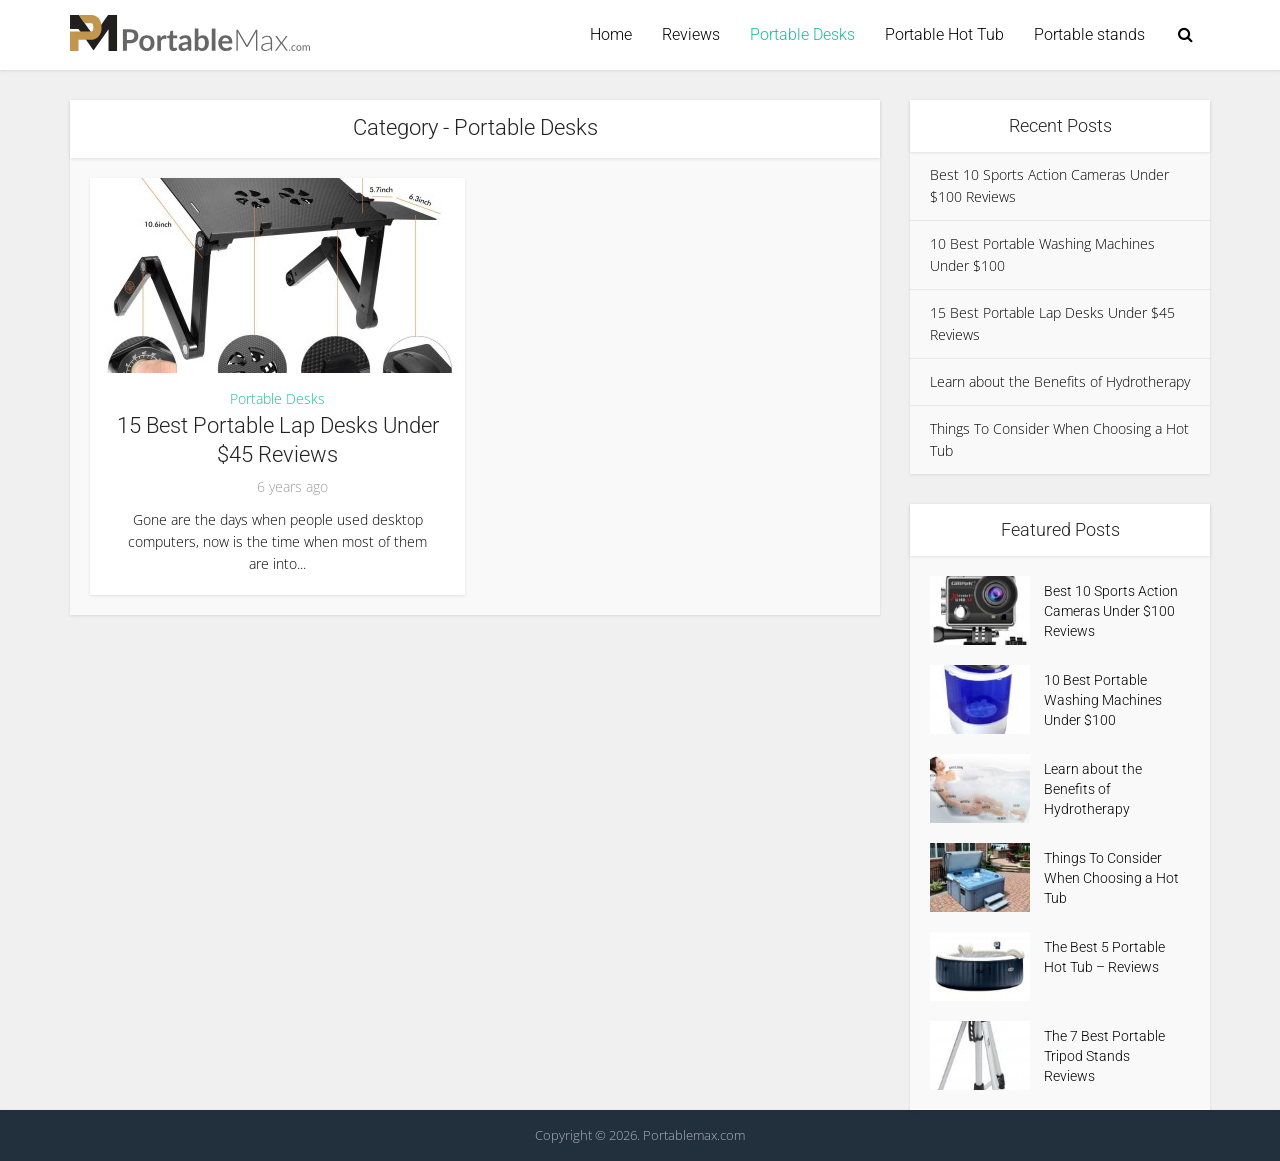
<file: portable-desks/index.html>
<!DOCTYPE html>
<html lang="en-US" class="no-js no-svg">

<head>

<meta http-equiv="Content-Type" content="text/html; charset=UTF-8" />
<meta name="viewport" content="user-scalable=yes, width=device-width, initial-scale=1.0, maximum-scale=1, minimum-scale=1">
<link rel="profile" href="https://gmpg.org/xfn/11" />

<meta name="robots" content="follow, index, max-snippet:-1, max-video-preview:-1, max-image-preview:large">
	<style>img:is([sizes="auto" i], [sizes^="auto," i]) { contain-intrinsic-size: 3000px 1500px }</style>
	
	<!-- This site is optimized with the Yoast SEO plugin v23.5 - https://yoast.com/wordpress/plugins/seo/ -->
	<title>Portable Desks Archives - Portable Max</title>
	<link rel="canonical" href="https://portablemax.com/portable-desks/" />
	<meta property="og:locale" content="en_US" />
	<meta property="og:type" content="article" />
	<meta property="og:title" content="Portable Desks Archives - Portable Max" />
	<meta property="og:url" content="https://portablemax.com/portable-desks/" />
	<meta property="og:site_name" content="Portable Max" />
	<meta name="twitter:card" content="summary_large_image" />
	<script type="application/ld+json" class="yoast-schema-graph">{"@context":"https://schema.org","@graph":[{"@type":"CollectionPage","@id":"https://portablemax.com/portable-desks/","url":"https://portablemax.com/portable-desks/","name":"Portable Desks Archives - Portable Max","isPartOf":{"@id":"https://portablemax.com/#website"},"primaryImageOfPage":{"@id":"https://portablemax.com/portable-desks/#primaryimage"},"image":{"@id":"https://portablemax.com/portable-desks/#primaryimage"},"thumbnailUrl":"https://portablemax.com/wp-content/uploads/2018/02/The-Black-Desk-York-Portable-Laptop-Stand.jpg","breadcrumb":{"@id":"https://portablemax.com/portable-desks/#breadcrumb"},"inLanguage":"en-US"},{"@type":"ImageObject","inLanguage":"en-US","@id":"https://portablemax.com/portable-desks/#primaryimage","url":"https://portablemax.com/wp-content/uploads/2018/02/The-Black-Desk-York-Portable-Laptop-Stand.jpg","contentUrl":"https://portablemax.com/wp-content/uploads/2018/02/The-Black-Desk-York-Portable-Laptop-Stand.jpg","width":1500,"height":1500},{"@type":"BreadcrumbList","@id":"https://portablemax.com/portable-desks/#breadcrumb","itemListElement":[{"@type":"ListItem","position":1,"name":"Home","item":"https://portablemax.com/"},{"@type":"ListItem","position":2,"name":"Portable Desks"}]},{"@type":"WebSite","@id":"https://portablemax.com/#website","url":"https://portablemax.com/","name":"Portable Max","description":"","potentialAction":[{"@type":"SearchAction","target":{"@type":"EntryPoint","urlTemplate":"https://portablemax.com/?s={search_term_string}"},"query-input":{"@type":"PropertyValueSpecification","valueRequired":true,"valueName":"search_term_string"}}],"inLanguage":"en-US"}]}</script>
	<!-- / Yoast SEO plugin. -->


<link rel='dns-prefetch' href='//fonts.googleapis.com' />
<script type="text/javascript">
/* <![CDATA[ */
window._wpemojiSettings = {"baseUrl":"https:\/\/s.w.org\/images\/core\/emoji\/16.0.1\/72x72\/","ext":".png","svgUrl":"https:\/\/s.w.org\/images\/core\/emoji\/16.0.1\/svg\/","svgExt":".svg","source":{"concatemoji":"https:\/\/portablemax.com\/wp-includes\/js\/wp-emoji-release.min.js?ver=6.8.11"}};
/*! This file is auto-generated */
!function(s,n){var o,i,e;function c(e){try{var t={supportTests:e,timestamp:(new Date).valueOf()};sessionStorage.setItem(o,JSON.stringify(t))}catch(e){}}function p(e,t,n){e.clearRect(0,0,e.canvas.width,e.canvas.height),e.fillText(t,0,0);var t=new Uint32Array(e.getImageData(0,0,e.canvas.width,e.canvas.height).data),a=(e.clearRect(0,0,e.canvas.width,e.canvas.height),e.fillText(n,0,0),new Uint32Array(e.getImageData(0,0,e.canvas.width,e.canvas.height).data));return t.every(function(e,t){return e===a[t]})}function u(e,t){e.clearRect(0,0,e.canvas.width,e.canvas.height),e.fillText(t,0,0);for(var n=e.getImageData(16,16,1,1),a=0;a<n.data.length;a++)if(0!==n.data[a])return!1;return!0}function f(e,t,n,a){switch(t){case"flag":return n(e,"\ud83c\udff3\ufe0f\u200d\u26a7\ufe0f","\ud83c\udff3\ufe0f\u200b\u26a7\ufe0f")?!1:!n(e,"\ud83c\udde8\ud83c\uddf6","\ud83c\udde8\u200b\ud83c\uddf6")&&!n(e,"\ud83c\udff4\udb40\udc67\udb40\udc62\udb40\udc65\udb40\udc6e\udb40\udc67\udb40\udc7f","\ud83c\udff4\u200b\udb40\udc67\u200b\udb40\udc62\u200b\udb40\udc65\u200b\udb40\udc6e\u200b\udb40\udc67\u200b\udb40\udc7f");case"emoji":return!a(e,"\ud83e\udedf")}return!1}function g(e,t,n,a){var r="undefined"!=typeof WorkerGlobalScope&&self instanceof WorkerGlobalScope?new OffscreenCanvas(300,150):s.createElement("canvas"),o=r.getContext("2d",{willReadFrequently:!0}),i=(o.textBaseline="top",o.font="600 32px Arial",{});return e.forEach(function(e){i[e]=t(o,e,n,a)}),i}function t(e){var t=s.createElement("script");t.src=e,t.defer=!0,s.head.appendChild(t)}"undefined"!=typeof Promise&&(o="wpEmojiSettingsSupports",i=["flag","emoji"],n.supports={everything:!0,everythingExceptFlag:!0},e=new Promise(function(e){s.addEventListener("DOMContentLoaded",e,{once:!0})}),new Promise(function(t){var n=function(){try{var e=JSON.parse(sessionStorage.getItem(o));if("object"==typeof e&&"number"==typeof e.timestamp&&(new Date).valueOf()<e.timestamp+604800&&"object"==typeof e.supportTests)return e.supportTests}catch(e){}return null}();if(!n){if("undefined"!=typeof Worker&&"undefined"!=typeof OffscreenCanvas&&"undefined"!=typeof URL&&URL.createObjectURL&&"undefined"!=typeof Blob)try{var e="postMessage("+g.toString()+"("+[JSON.stringify(i),f.toString(),p.toString(),u.toString()].join(",")+"));",a=new Blob([e],{type:"text/javascript"}),r=new Worker(URL.createObjectURL(a),{name:"wpTestEmojiSupports"});return void(r.onmessage=function(e){c(n=e.data),r.terminate(),t(n)})}catch(e){}c(n=g(i,f,p,u))}t(n)}).then(function(e){for(var t in e)n.supports[t]=e[t],n.supports.everything=n.supports.everything&&n.supports[t],"flag"!==t&&(n.supports.everythingExceptFlag=n.supports.everythingExceptFlag&&n.supports[t]);n.supports.everythingExceptFlag=n.supports.everythingExceptFlag&&!n.supports.flag,n.DOMReady=!1,n.readyCallback=function(){n.DOMReady=!0}}).then(function(){return e}).then(function(){var e;n.supports.everything||(n.readyCallback(),(e=n.source||{}).concatemoji?t(e.concatemoji):e.wpemoji&&e.twemoji&&(t(e.twemoji),t(e.wpemoji)))}))}((window,document),window._wpemojiSettings);
/* ]]> */
</script>
<style id='wp-emoji-styles-inline-css' type='text/css'>

	img.wp-smiley, img.emoji {
		display: inline !important;
		border: none !important;
		box-shadow: none !important;
		height: 1em !important;
		width: 1em !important;
		margin: 0 0.07em !important;
		vertical-align: -0.1em !important;
		background: none !important;
		padding: 0 !important;
	}
</style>
<link rel='stylesheet' id='wp-block-library-css' href='../wp-includes/css/dist/block-library/style.min.css?ver=6.8.11' type='text/css' media='all' />
<style id='classic-theme-styles-inline-css' type='text/css'>
/*! This file is auto-generated */
.wp-block-button__link{color:#fff;background-color:#32373c;border-radius:9999px;box-shadow:none;text-decoration:none;padding:calc(.667em + 2px) calc(1.333em + 2px);font-size:1.125em}.wp-block-file__button{background:#32373c;color:#fff;text-decoration:none}
</style>
<style id='global-styles-inline-css' type='text/css'>
:root{--wp--preset--aspect-ratio--square: 1;--wp--preset--aspect-ratio--4-3: 4/3;--wp--preset--aspect-ratio--3-4: 3/4;--wp--preset--aspect-ratio--3-2: 3/2;--wp--preset--aspect-ratio--2-3: 2/3;--wp--preset--aspect-ratio--16-9: 16/9;--wp--preset--aspect-ratio--9-16: 9/16;--wp--preset--color--black: #000000;--wp--preset--color--cyan-bluish-gray: #abb8c3;--wp--preset--color--white: #ffffff;--wp--preset--color--pale-pink: #f78da7;--wp--preset--color--vivid-red: #cf2e2e;--wp--preset--color--luminous-vivid-orange: #ff6900;--wp--preset--color--luminous-vivid-amber: #fcb900;--wp--preset--color--light-green-cyan: #7bdcb5;--wp--preset--color--vivid-green-cyan: #00d084;--wp--preset--color--pale-cyan-blue: #8ed1fc;--wp--preset--color--vivid-cyan-blue: #0693e3;--wp--preset--color--vivid-purple: #9b51e0;--wp--preset--color--vce-acc: #1abc9c;--wp--preset--color--vce-meta: #9b9b9b;--wp--preset--color--vce-txt: #000000;--wp--preset--color--vce-bg: #ffffff;--wp--preset--color--vce-cat-0: ;--wp--preset--gradient--vivid-cyan-blue-to-vivid-purple: linear-gradient(135deg,rgba(6,147,227,1) 0%,rgb(155,81,224) 100%);--wp--preset--gradient--light-green-cyan-to-vivid-green-cyan: linear-gradient(135deg,rgb(122,220,180) 0%,rgb(0,208,130) 100%);--wp--preset--gradient--luminous-vivid-amber-to-luminous-vivid-orange: linear-gradient(135deg,rgba(252,185,0,1) 0%,rgba(255,105,0,1) 100%);--wp--preset--gradient--luminous-vivid-orange-to-vivid-red: linear-gradient(135deg,rgba(255,105,0,1) 0%,rgb(207,46,46) 100%);--wp--preset--gradient--very-light-gray-to-cyan-bluish-gray: linear-gradient(135deg,rgb(238,238,238) 0%,rgb(169,184,195) 100%);--wp--preset--gradient--cool-to-warm-spectrum: linear-gradient(135deg,rgb(74,234,220) 0%,rgb(151,120,209) 20%,rgb(207,42,186) 40%,rgb(238,44,130) 60%,rgb(251,105,98) 80%,rgb(254,248,76) 100%);--wp--preset--gradient--blush-light-purple: linear-gradient(135deg,rgb(255,206,236) 0%,rgb(152,150,240) 100%);--wp--preset--gradient--blush-bordeaux: linear-gradient(135deg,rgb(254,205,165) 0%,rgb(254,45,45) 50%,rgb(107,0,62) 100%);--wp--preset--gradient--luminous-dusk: linear-gradient(135deg,rgb(255,203,112) 0%,rgb(199,81,192) 50%,rgb(65,88,208) 100%);--wp--preset--gradient--pale-ocean: linear-gradient(135deg,rgb(255,245,203) 0%,rgb(182,227,212) 50%,rgb(51,167,181) 100%);--wp--preset--gradient--electric-grass: linear-gradient(135deg,rgb(202,248,128) 0%,rgb(113,206,126) 100%);--wp--preset--gradient--midnight: linear-gradient(135deg,rgb(2,3,129) 0%,rgb(40,116,252) 100%);--wp--preset--font-size--small: 13px;--wp--preset--font-size--medium: 20px;--wp--preset--font-size--large: 21px;--wp--preset--font-size--x-large: 42px;--wp--preset--font-size--normal: 16px;--wp--preset--font-size--huge: 28px;--wp--preset--spacing--20: 0.44rem;--wp--preset--spacing--30: 0.67rem;--wp--preset--spacing--40: 1rem;--wp--preset--spacing--50: 1.5rem;--wp--preset--spacing--60: 2.25rem;--wp--preset--spacing--70: 3.38rem;--wp--preset--spacing--80: 5.06rem;--wp--preset--shadow--natural: 6px 6px 9px rgba(0, 0, 0, 0.2);--wp--preset--shadow--deep: 12px 12px 50px rgba(0, 0, 0, 0.4);--wp--preset--shadow--sharp: 6px 6px 0px rgba(0, 0, 0, 0.2);--wp--preset--shadow--outlined: 6px 6px 0px -3px rgba(255, 255, 255, 1), 6px 6px rgba(0, 0, 0, 1);--wp--preset--shadow--crisp: 6px 6px 0px rgba(0, 0, 0, 1);}:where(.is-layout-flex){gap: 0.5em;}:where(.is-layout-grid){gap: 0.5em;}body .is-layout-flex{display: flex;}.is-layout-flex{flex-wrap: wrap;align-items: center;}.is-layout-flex > :is(*, div){margin: 0;}body .is-layout-grid{display: grid;}.is-layout-grid > :is(*, div){margin: 0;}:where(.wp-block-columns.is-layout-flex){gap: 2em;}:where(.wp-block-columns.is-layout-grid){gap: 2em;}:where(.wp-block-post-template.is-layout-flex){gap: 1.25em;}:where(.wp-block-post-template.is-layout-grid){gap: 1.25em;}.has-black-color{color: var(--wp--preset--color--black) !important;}.has-cyan-bluish-gray-color{color: var(--wp--preset--color--cyan-bluish-gray) !important;}.has-white-color{color: var(--wp--preset--color--white) !important;}.has-pale-pink-color{color: var(--wp--preset--color--pale-pink) !important;}.has-vivid-red-color{color: var(--wp--preset--color--vivid-red) !important;}.has-luminous-vivid-orange-color{color: var(--wp--preset--color--luminous-vivid-orange) !important;}.has-luminous-vivid-amber-color{color: var(--wp--preset--color--luminous-vivid-amber) !important;}.has-light-green-cyan-color{color: var(--wp--preset--color--light-green-cyan) !important;}.has-vivid-green-cyan-color{color: var(--wp--preset--color--vivid-green-cyan) !important;}.has-pale-cyan-blue-color{color: var(--wp--preset--color--pale-cyan-blue) !important;}.has-vivid-cyan-blue-color{color: var(--wp--preset--color--vivid-cyan-blue) !important;}.has-vivid-purple-color{color: var(--wp--preset--color--vivid-purple) !important;}.has-black-background-color{background-color: var(--wp--preset--color--black) !important;}.has-cyan-bluish-gray-background-color{background-color: var(--wp--preset--color--cyan-bluish-gray) !important;}.has-white-background-color{background-color: var(--wp--preset--color--white) !important;}.has-pale-pink-background-color{background-color: var(--wp--preset--color--pale-pink) !important;}.has-vivid-red-background-color{background-color: var(--wp--preset--color--vivid-red) !important;}.has-luminous-vivid-orange-background-color{background-color: var(--wp--preset--color--luminous-vivid-orange) !important;}.has-luminous-vivid-amber-background-color{background-color: var(--wp--preset--color--luminous-vivid-amber) !important;}.has-light-green-cyan-background-color{background-color: var(--wp--preset--color--light-green-cyan) !important;}.has-vivid-green-cyan-background-color{background-color: var(--wp--preset--color--vivid-green-cyan) !important;}.has-pale-cyan-blue-background-color{background-color: var(--wp--preset--color--pale-cyan-blue) !important;}.has-vivid-cyan-blue-background-color{background-color: var(--wp--preset--color--vivid-cyan-blue) !important;}.has-vivid-purple-background-color{background-color: var(--wp--preset--color--vivid-purple) !important;}.has-black-border-color{border-color: var(--wp--preset--color--black) !important;}.has-cyan-bluish-gray-border-color{border-color: var(--wp--preset--color--cyan-bluish-gray) !important;}.has-white-border-color{border-color: var(--wp--preset--color--white) !important;}.has-pale-pink-border-color{border-color: var(--wp--preset--color--pale-pink) !important;}.has-vivid-red-border-color{border-color: var(--wp--preset--color--vivid-red) !important;}.has-luminous-vivid-orange-border-color{border-color: var(--wp--preset--color--luminous-vivid-orange) !important;}.has-luminous-vivid-amber-border-color{border-color: var(--wp--preset--color--luminous-vivid-amber) !important;}.has-light-green-cyan-border-color{border-color: var(--wp--preset--color--light-green-cyan) !important;}.has-vivid-green-cyan-border-color{border-color: var(--wp--preset--color--vivid-green-cyan) !important;}.has-pale-cyan-blue-border-color{border-color: var(--wp--preset--color--pale-cyan-blue) !important;}.has-vivid-cyan-blue-border-color{border-color: var(--wp--preset--color--vivid-cyan-blue) !important;}.has-vivid-purple-border-color{border-color: var(--wp--preset--color--vivid-purple) !important;}.has-vivid-cyan-blue-to-vivid-purple-gradient-background{background: var(--wp--preset--gradient--vivid-cyan-blue-to-vivid-purple) !important;}.has-light-green-cyan-to-vivid-green-cyan-gradient-background{background: var(--wp--preset--gradient--light-green-cyan-to-vivid-green-cyan) !important;}.has-luminous-vivid-amber-to-luminous-vivid-orange-gradient-background{background: var(--wp--preset--gradient--luminous-vivid-amber-to-luminous-vivid-orange) !important;}.has-luminous-vivid-orange-to-vivid-red-gradient-background{background: var(--wp--preset--gradient--luminous-vivid-orange-to-vivid-red) !important;}.has-very-light-gray-to-cyan-bluish-gray-gradient-background{background: var(--wp--preset--gradient--very-light-gray-to-cyan-bluish-gray) !important;}.has-cool-to-warm-spectrum-gradient-background{background: var(--wp--preset--gradient--cool-to-warm-spectrum) !important;}.has-blush-light-purple-gradient-background{background: var(--wp--preset--gradient--blush-light-purple) !important;}.has-blush-bordeaux-gradient-background{background: var(--wp--preset--gradient--blush-bordeaux) !important;}.has-luminous-dusk-gradient-background{background: var(--wp--preset--gradient--luminous-dusk) !important;}.has-pale-ocean-gradient-background{background: var(--wp--preset--gradient--pale-ocean) !important;}.has-electric-grass-gradient-background{background: var(--wp--preset--gradient--electric-grass) !important;}.has-midnight-gradient-background{background: var(--wp--preset--gradient--midnight) !important;}.has-small-font-size{font-size: var(--wp--preset--font-size--small) !important;}.has-medium-font-size{font-size: var(--wp--preset--font-size--medium) !important;}.has-large-font-size{font-size: var(--wp--preset--font-size--large) !important;}.has-x-large-font-size{font-size: var(--wp--preset--font-size--x-large) !important;}
:where(.wp-block-post-template.is-layout-flex){gap: 1.25em;}:where(.wp-block-post-template.is-layout-grid){gap: 1.25em;}
:where(.wp-block-columns.is-layout-flex){gap: 2em;}:where(.wp-block-columns.is-layout-grid){gap: 2em;}
:root :where(.wp-block-pullquote){font-size: 1.5em;line-height: 1.6;}
</style>
<link rel='stylesheet' id='mks_shortcodes_simple_line_icons-css' href='../wp-content/plugins/meks-flexible-shortcodes/css/simple-line/simple-line-icons.css?ver=1.3.8' type='text/css' media='screen' />
<link rel='stylesheet' id='mks_shortcodes_css-css' href='../wp-content/plugins/meks-flexible-shortcodes/css/style.css?ver=1.3.8' type='text/css' media='screen' />
<link rel='stylesheet' id='toc-screen-css' href='../wp-content/plugins/table-of-contents-plus/assets/screen.min.css?ver=202609.1' type='text/css' media='all' />
<link rel='stylesheet' id='vce-fonts-css' href='https://fonts.googleapis.com/css2?family=Open%20Sans:wght@300&#038;family=Roboto:wght@300' type='text/css' media='all' />
<link rel='stylesheet' id='vce-style-css' href='../wp-content/themes/voice/assets/css/min.css?ver=3.0.3' type='text/css' media='all' />
<style id='vce-style-inline-css' type='text/css'>
body, button, input, select, textarea {font-size: 1.6rem;}.vce-single .entry-headline p{font-size: 2.2rem;}.main-navigation a{font-size: 1.6rem;}.sidebar .widget-title{font-size: 1.8rem;}.sidebar .widget, .vce-lay-c .entry-content, .vce-lay-h .entry-content {font-size: 1.4rem;}.vce-featured-link-article{font-size: 5.2rem;}.vce-featured-grid-big.vce-featured-grid .vce-featured-link-article{font-size: 3.4rem;}.vce-featured-grid .vce-featured-link-article{font-size: 2.2rem;}h1 { font-size: 4.5rem; }h2 { font-size: 4.0rem; }h3 { font-size: 3.5rem; }h4 { font-size: 2.5rem; }h5 { font-size: 2.0rem; }h6 { font-size: 1.8rem; }.comment-reply-title, .main-box-title{font-size: 2.2rem;}h1.entry-title{font-size: 4.5rem;}.vce-lay-a .entry-title a{font-size: 3.4rem;}.vce-lay-b .entry-title{font-size: 2.4rem;}.vce-lay-c .entry-title, .vce-sid-none .vce-lay-c .entry-title{font-size: 2.2rem;}.vce-lay-d .entry-title{font-size: 1.5rem;}.vce-lay-e .entry-title{font-size: 1.4rem;}.vce-lay-f .entry-title{font-size: 1.4rem;}.vce-lay-g .entry-title a, .vce-lay-g .entry-title a:hover{font-size: 3.0rem;}.vce-lay-h .entry-title{font-size: 2.4rem;}.entry-meta div,.entry-meta div a,.vce-lay-g .meta-item,.vce-lay-c .meta-item{font-size: 1.4rem;}.vce-lay-d .meta-category a,.vce-lay-d .entry-meta div,.vce-lay-d .entry-meta div a,.vce-lay-e .entry-meta div,.vce-lay-e .entry-meta div a,.vce-lay-e .fn,.vce-lay-e .meta-item{font-size: 1.3rem;}body {background-color:#f0f0f0;}body,.mks_author_widget h3,.site-description,.meta-category a,textarea {font-family: 'Open Sans';font-weight: 300;}h1,h2,h3,h4,h5,h6,blockquote,.vce-post-link,.site-title,.site-title a,.main-box-title,.comment-reply-title,.entry-title a,.vce-single .entry-headline p,.vce-prev-next-link,.author-title,.mks_pullquote,.widget_rss ul li .rsswidget,#bbpress-forums .bbp-forum-title,#bbpress-forums .bbp-topic-permalink {font-family: 'Roboto';font-weight: 300;}.main-navigation a,.sidr a{font-family: 'Roboto';font-weight: 300;}.vce-single .entry-content,.vce-single .entry-headline,.vce-single .entry-footer,.vce-share-bar {width: 760px;}.vce-lay-a .lay-a-content{width: 760px;max-width: 760px;}.vce-page .entry-content,.vce-page .entry-title-page {width: 600px;}.vce-sid-none .vce-single .entry-content,.vce-sid-none .vce-single .entry-headline,.vce-sid-none .vce-single .entry-footer {width: 600px;}.vce-sid-none .vce-page .entry-content,.vce-sid-none .vce-page .entry-title-page,.error404 .entry-content {width: 600px;max-width: 600px;}body, button, input, select, textarea{color: #000000;}h1,h2,h3,h4,h5,h6,.entry-title a,.prev-next-nav a,#bbpress-forums .bbp-forum-title, #bbpress-forums .bbp-topic-permalink,.woocommerce ul.products li.product .price .amount{color: #232323;}a,.entry-title a:hover,.vce-prev-next-link:hover,.vce-author-links a:hover,.required,.error404 h4,.prev-next-nav a:hover,#bbpress-forums .bbp-forum-title:hover, #bbpress-forums .bbp-topic-permalink:hover,.woocommerce ul.products li.product h3:hover,.woocommerce ul.products li.product h3:hover mark,.main-box-title a:hover{color: #1abc9c;}.vce-square,.vce-main-content .mejs-controls .mejs-time-rail .mejs-time-current,button,input[type="button"],input[type="reset"],input[type="submit"],.vce-button,.pagination-wapper a,#vce-pagination .next.page-numbers,#vce-pagination .prev.page-numbers,#vce-pagination .page-numbers,#vce-pagination .page-numbers.current,.vce-link-pages a,#vce-pagination a,.vce-load-more a,.vce-slider-pagination .owl-nav > div,.vce-mega-menu-posts-wrap .owl-nav > div,.comment-reply-link:hover,.vce-featured-section a,.vce-lay-g .vce-featured-info .meta-category a,.vce-404-menu a,.vce-post.sticky .meta-image:before,#vce-pagination .page-numbers:hover,#bbpress-forums .bbp-pagination .current,#bbpress-forums .bbp-pagination a:hover,.woocommerce #respond input#submit,.woocommerce a.button,.woocommerce button.button,.woocommerce input.button,.woocommerce ul.products li.product .added_to_cart,.woocommerce #respond input#submit:hover,.woocommerce a.button:hover,.woocommerce button.button:hover,.woocommerce input.button:hover,.woocommerce ul.products li.product .added_to_cart:hover,.woocommerce #respond input#submit.alt,.woocommerce a.button.alt,.woocommerce button.button.alt,.woocommerce input.button.alt,.woocommerce #respond input#submit.alt:hover, .woocommerce a.button.alt:hover, .woocommerce button.button.alt:hover, .woocommerce input.button.alt:hover,.woocommerce span.onsale,.woocommerce .widget_price_filter .ui-slider .ui-slider-range,.woocommerce .widget_price_filter .ui-slider .ui-slider-handle,.comments-holder .navigation .page-numbers.current,.vce-lay-a .vce-read-more:hover,.vce-lay-c .vce-read-more:hover,body div.wpforms-container-full .wpforms-form input[type=submit], body div.wpforms-container-full .wpforms-form button[type=submit], body div.wpforms-container-full .wpforms-form .wpforms-page-button,body div.wpforms-container-full .wpforms-form input[type=submit]:hover, body div.wpforms-container-full .wpforms-form button[type=submit]:hover, body div.wpforms-container-full .wpforms-form .wpforms-page-button:hover,.wp-block-search__button {background-color: #1abc9c;}#vce-pagination .page-numbers,.comments-holder .navigation .page-numbers{background: transparent;color: #1abc9c;border: 1px solid #1abc9c;}.comments-holder .navigation .page-numbers:hover{background: #1abc9c;border: 1px solid #1abc9c;}.bbp-pagination-links a{background: transparent;color: #1abc9c;border: 1px solid #1abc9c !important;}#vce-pagination .page-numbers.current,.bbp-pagination-links span.current,.comments-holder .navigation .page-numbers.current{border: 1px solid #1abc9c;}.widget_categories .cat-item:before,.widget_categories .cat-item .count{background: #1abc9c;}.comment-reply-link,.vce-lay-a .vce-read-more,.vce-lay-c .vce-read-more{border: 1px solid #1abc9c;}.entry-meta div,.entry-meta-count,.entry-meta div a,.comment-metadata a,.meta-category span,.meta-author-wrapped,.wp-caption .wp-caption-text,.widget_rss .rss-date,.sidebar cite,.site-footer cite,.sidebar .vce-post-list .entry-meta div,.sidebar .vce-post-list .entry-meta div a,.sidebar .vce-post-list .fn,.sidebar .vce-post-list .fn a,.site-footer .vce-post-list .entry-meta div,.site-footer .vce-post-list .entry-meta div a,.site-footer .vce-post-list .fn,.site-footer .vce-post-list .fn a,#bbpress-forums .bbp-topic-started-by,#bbpress-forums .bbp-topic-started-in,#bbpress-forums .bbp-forum-info .bbp-forum-content,#bbpress-forums p.bbp-topic-meta,span.bbp-admin-links a,.bbp-reply-post-date,#bbpress-forums li.bbp-header,#bbpress-forums li.bbp-footer,.woocommerce .woocommerce-result-count,.woocommerce .product_meta{color: #9b9b9b;}.main-box-title, .comment-reply-title, .main-box-head{background: #ffffff;color: #232323;}.main-box-title a{color: #232323;}.sidebar .widget .widget-title a{color: #232323;}.main-box,.comment-respond,.prev-next-nav{background: #f9f9f9;}.vce-post,ul.comment-list > li.comment,.main-box-single,.ie8 .vce-single,#disqus_thread,.vce-author-card,.vce-author-card .vce-content-outside,.mks-bredcrumbs-container,ul.comment-list > li.pingback{background: #ffffff;}.mks_tabs.horizontal .mks_tab_nav_item.active{border-bottom: 1px solid #ffffff;}.mks_tabs.horizontal .mks_tab_item,.mks_tabs.vertical .mks_tab_nav_item.active,.mks_tabs.horizontal .mks_tab_nav_item.active{background: #ffffff;}.mks_tabs.vertical .mks_tab_nav_item.active{border-right: 1px solid #ffffff;}#vce-pagination,.vce-slider-pagination .owl-controls,.vce-content-outside,.comments-holder .navigation{background: #f3f3f3;}.sidebar .widget-title{background: #ffffff;color: #232323;}.sidebar .widget{background: #f9f9f9;}.sidebar .widget,.sidebar .widget li a,.sidebar .mks_author_widget h3 a,.sidebar .mks_author_widget h3,.sidebar .vce-search-form .vce-search-input,.sidebar .vce-search-form .vce-search-input:focus{color: #000000;}.sidebar .widget li a:hover,.sidebar .widget a,.widget_nav_menu li.menu-item-has-children:hover:after,.widget_pages li.page_item_has_children:hover:after{color: #1abc9c;}.sidebar .tagcloud a {border: 1px solid #1abc9c;}.sidebar .mks_author_link,.sidebar .tagcloud a:hover,.sidebar .mks_themeforest_widget .more,.sidebar button,.sidebar input[type="button"],.sidebar input[type="reset"],.sidebar input[type="submit"],.sidebar .vce-button,.sidebar .bbp_widget_login .button{background-color: #1abc9c;}.sidebar .mks_author_widget .mks_autor_link_wrap,.sidebar .mks_themeforest_widget .mks_read_more,.widget .meks-instagram-follow-link {background: #f3f3f3;}.sidebar #wp-calendar caption,.sidebar .recentcomments,.sidebar .post-date,.sidebar #wp-calendar tbody{color: rgba(0,0,0,0.7);}.site-footer{background: #34495e;}.site-footer .widget-title{color: #ffffff;}.site-footer,.site-footer .widget,.site-footer .widget li a,.site-footer .mks_author_widget h3 a,.site-footer .mks_author_widget h3,.site-footer .vce-search-form .vce-search-input,.site-footer .vce-search-form .vce-search-input:focus{color: #e6f1f4;}.site-footer .widget li a:hover,.site-footer .widget a,.site-info a{color: #1abc9c;}.site-footer .tagcloud a {border: 1px solid #1abc9c;}.site-footer .mks_author_link,.site-footer .mks_themeforest_widget .more,.site-footer button,.site-footer input[type="button"],.site-footer input[type="reset"],.site-footer input[type="submit"],.site-footer .vce-button,.site-footer .tagcloud a:hover{background-color: #1abc9c;}.site-footer #wp-calendar caption,.site-footer .recentcomments,.site-footer .post-date,.site-footer #wp-calendar tbody,.site-footer .site-info{color: rgba(230,241,244,0.7);}.top-header,.top-nav-menu li .sub-menu{background: #3a3a3a;}.top-header,.top-header a{color: #ffffff;}.top-header .vce-search-form .vce-search-input,.top-header .vce-search-input:focus,.top-header .vce-search-submit{color: #ffffff;}.top-header .vce-search-form .vce-search-input::-webkit-input-placeholder { color: #ffffff;}.top-header .vce-search-form .vce-search-input:-moz-placeholder { color: #ffffff;}.top-header .vce-search-form .vce-search-input::-moz-placeholder { color: #ffffff;}.top-header .vce-search-form .vce-search-input:-ms-input-placeholder { color: #ffffff;}.header-1-wrapper{height: 70px;padding-top: 0px;}.header-2-wrapper,.header-3-wrapper{height: 70px;}.header-2-wrapper .site-branding,.header-3-wrapper .site-branding{top: 0px;left: 0px;}.site-title a, .site-title a:hover{color: #ffffff;}.site-description{color: #aaaaaa;}.main-header{background-color: #416282;}.header-bottom-wrapper{background: #fcfcfc;}.vce-header-ads{margin: 10px 0;}.header-3-wrapper .nav-menu > li > a{padding: 25px 15px;}.header-sticky,.sidr{background: rgba(65,98,130,0.95);}.ie8 .header-sticky{background: #416282;}.main-navigation a,.nav-menu .vce-mega-menu > .sub-menu > li > a,.sidr li a,.vce-menu-parent{color: #000000;}.nav-menu > li:hover > a,.nav-menu > .current_page_item > a,.nav-menu > .current-menu-item > a,.nav-menu > .current-menu-ancestor > a,.main-navigation a.vce-item-selected,.main-navigation ul ul li:hover > a,.nav-menu ul .current-menu-item a,.nav-menu ul .current_page_item a,.vce-menu-parent:hover,.sidr li a:hover,.sidr li.sidr-class-current_page_item > a,.main-navigation li.current-menu-item.fa:before,.vce-responsive-nav{color: #1abc9c;}#sidr-id-vce_main_navigation_menu .soc-nav-menu li a:hover {color: #ffffff;}.nav-menu > li:hover > a,.nav-menu > .current_page_item > a,.nav-menu > .current-menu-item > a,.nav-menu > .current-menu-ancestor > a,.main-navigation a.vce-item-selected,.main-navigation ul ul,.header-sticky .nav-menu > .current_page_item:hover > a,.header-sticky .nav-menu > .current-menu-item:hover > a,.header-sticky .nav-menu > .current-menu-ancestor:hover > a,.header-sticky .main-navigation a.vce-item-selected:hover{background-color: #ffffff;}.search-header-wrap ul {border-top: 2px solid #1abc9c;}.vce-cart-icon a.vce-custom-cart span,.sidr-class-vce-custom-cart .sidr-class-vce-cart-count {background: #1abc9c;font-family: 'Open Sans';}.vce-border-top .main-box-title{border-top: 2px solid #1abc9c;}.tagcloud a:hover,.sidebar .widget .mks_author_link,.sidebar .widget.mks_themeforest_widget .more,.site-footer .widget .mks_author_link,.site-footer .widget.mks_themeforest_widget .more,.vce-lay-g .entry-meta div,.vce-lay-g .fn,.vce-lay-g .fn a{color: #FFF;}.vce-featured-header .vce-featured-header-background{opacity: 0.5}.vce-featured-grid .vce-featured-header-background,.vce-post-big .vce-post-img:after,.vce-post-slider .vce-post-img:after{opacity: 0.5}.vce-featured-grid .owl-item:hover .vce-grid-text .vce-featured-header-background,.vce-post-big li:hover .vce-post-img:after,.vce-post-slider li:hover .vce-post-img:after {opacity: 0.8}.vce-featured-grid.vce-featured-grid-big .vce-featured-header-background,.vce-post-big .vce-post-img:after,.vce-post-slider .vce-post-img:after{opacity: 0.5}.vce-featured-grid.vce-featured-grid-big .owl-item:hover .vce-grid-text .vce-featured-header-background,.vce-post-big li:hover .vce-post-img:after,.vce-post-slider li:hover .vce-post-img:after {opacity: 0.8}#back-top {background: #323232}.sidr input[type=text]{background: rgba(0,0,0,0.1);color: rgba(0,0,0,0.5);}.is-style-solid-color{background-color: #1abc9c;color: #ffffff;}.wp-block-image figcaption{color: #9b9b9b;}.wp-block-cover .wp-block-cover-image-text, .wp-block-cover .wp-block-cover-text, .wp-block-cover h2, .wp-block-cover-image .wp-block-cover-image-text, .wp-block-cover-image .wp-block-cover-text, .wp-block-cover-image h2,p.has-drop-cap:not(:focus)::first-letter,p.wp-block-subhead{font-family: 'Roboto';font-weight: 300;}.wp-block-cover .wp-block-cover-image-text, .wp-block-cover .wp-block-cover-text, .wp-block-cover h2, .wp-block-cover-image .wp-block-cover-image-text, .wp-block-cover-image .wp-block-cover-text, .wp-block-cover-image h2{font-size: 2.5rem;}p.wp-block-subhead{font-size: 2.2rem;}.wp-block-button__link{background: #1abc9c}.wp-block-search .wp-block-search__button{color: #ffffff}.meta-image:hover a img,.vce-lay-h .img-wrap:hover .meta-image > img,.img-wrp:hover img,.vce-gallery-big:hover img,.vce-gallery .gallery-item:hover img,.wp-block-gallery .blocks-gallery-item:hover img,.vce_posts_widget .vce-post-big li:hover img,.vce-featured-grid .owl-item:hover img,.vce-post-img:hover img,.mega-menu-img:hover img{-webkit-transform: scale(1.1);-moz-transform: scale(1.1);-o-transform: scale(1.1);-ms-transform: scale(1.1);transform: scale(1.1);}.has-small-font-size{ font-size: 1.2rem;}.has-large-font-size{ font-size: 1.9rem;}.has-huge-font-size{ font-size: 2.3rem;}@media(min-width: 671px){.has-small-font-size{ font-size: 1.3rem;}.has-normal-font-size{ font-size: 1.6rem;}.has-large-font-size{ font-size: 2.1rem;}.has-huge-font-size{ font-size: 2.8rem;}}.has-vce-acc-background-color{ background-color: #1abc9c;}.has-vce-acc-color{ color: #1abc9c;}.has-vce-meta-background-color{ background-color: #9b9b9b;}.has-vce-meta-color{ color: #9b9b9b;}.has-vce-txt-background-color{ background-color: #000000;}.has-vce-txt-color{ color: #000000;}.has-vce-bg-background-color{ background-color: #ffffff;}.has-vce-bg-color{ color: #ffffff;}.has-vce-cat-0-background-color{ background-color: ;}.has-vce-cat-0-color{ color: ;}
</style>
<link rel='stylesheet' id='vce_child_load_scripts-css' href='../wp-content/themes/voice-child/style.css?ver=3.0.3' type='text/css' media='screen' />
<link rel='stylesheet' id='meks-social-widget-css' href='../wp-content/plugins/meks-smart-social-widget/css/style.css?ver=1.6.5' type='text/css' media='all' />
<link rel='stylesheet' id='meks_ess-main-css' href='../wp-content/plugins/meks-easy-social-share/assets/css/main.css?ver=1.3' type='text/css' media='all' />
<script type="text/javascript" src="../wp-includes/js/jquery/jquery.min.js?ver=3.7.1" id="jquery-core-js"></script>
<script type="text/javascript" src="../wp-includes/js/jquery/jquery-migrate.min.js?ver=3.4.1" id="jquery-migrate-js"></script>
<link rel="Shortcut Icon" type="image/x-icon" href="../wp-content/themes/voice-child/images/favicon.ico" /><style type="text/css">.recentcomments a{display:inline !important;padding:0 !important;margin:0 !important;}</style><style type="text/css" id="wp-custom-css">
			h1.entry-title{
	font-size: 2.7rem;
}		</style>
		</head>

<body class="archive category category-portable-desks category-6 wp-embed-responsive wp-theme-voice wp-child-theme-voice-child vce-sid-right voice-v_3_0_3 voice-child">

<div id="vce-main">

<header id="header" class="main-header">
<div class="container header-main-area header-3-wrapper">	
		<div class="vce-res-nav">
	<a class="vce-responsive-nav" href="#sidr-main"><i class="fa fa-bars"></i></a>
</div>
<div class="site-branding">
	<span class="site-title"><a href="../" rel="home" class="has-logo"><picture class="vce-logo"><source media="(min-width: 1024px)" srcset="../wp-content/uploads/2020/07/protablemax.svg"><source srcset="../wp-content/uploads/2020/07/protablemax.svg"><img src="../wp-content/uploads/2020/07/protablemax.svg" alt="Portable Max"></picture></a></span></div>
		<nav id="site-navigation" class="main-navigation" role="navigation">
	<ul id="vce_main_navigation_menu" class="nav-menu"><li id="menu-item-844" class="menu-item menu-item-type-post_type menu-item-object-page menu-item-home menu-item-844"><a href="../">Home</a><li id="menu-item-840" class="menu-item menu-item-type-taxonomy menu-item-object-category menu-item-840 vce-cat-2"><a href="../reviews/">Reviews</a><li id="menu-item-841" class="menu-item menu-item-type-taxonomy menu-item-object-category current-menu-item menu-item-841 vce-cat-6"><a href="../portable-desks/" aria-current="page">Portable Desks</a><li id="menu-item-842" class="menu-item menu-item-type-taxonomy menu-item-object-category menu-item-842 vce-cat-5"><a href="../portable-hot-tub/">Portable Hot Tub</a><li id="menu-item-843" class="menu-item menu-item-type-taxonomy menu-item-object-category menu-item-843 vce-cat-4"><a href="../portable-stands/">Portable stands</a><li class="search-header-wrap"><a class="search_header" href="javascript:void(0)"><i class="fa fa-search"></i></a><ul class="search-header-form-ul"><li><form class="vce-search-form" action="../" method="get">
	<input name="s" class="vce-search-input" size="20" type="text" value="Type here to search..." onfocus="(this.value == 'Type here to search...') && (this.value = '')" onblur="(this.value == '') && (this.value = 'Type here to search...')" placeholder="Type here to search..." />
		<button type="submit" class="vce-search-submit"><i class="fa fa-search"></i></button> 
</form></li></ul></li></ul></nav></div></header>

	<div id="sticky_header" class="header-sticky">
	<div class="container">
		<div class="vce-res-nav">
	<a class="vce-responsive-nav" href="#sidr-main"><i class="fa fa-bars"></i></a>
</div>
<div class="site-branding">
	<span class="site-title"><a href="../" rel="home" class="has-logo"><picture class="vce-logo"><source media="(min-width: 1024px)" srcset="../wp-content/uploads/2020/07/protablemax.svg"><source srcset="../wp-content/uploads/2020/07/protablemax.svg"><img src="../wp-content/uploads/2020/07/protablemax.svg" alt="Portable Max"></picture></a></span></div>		<nav id="site-navigation" class="main-navigation" role="navigation">
		<ul id="vce_main_navigation_menu" class="nav-menu"><li class="menu-item menu-item-type-post_type menu-item-object-page menu-item-home menu-item-844"><a href="../">Home</a><li class="menu-item menu-item-type-taxonomy menu-item-object-category menu-item-840 vce-cat-2"><a href="../reviews/">Reviews</a><li class="menu-item menu-item-type-taxonomy menu-item-object-category current-menu-item menu-item-841 vce-cat-6"><a href="../portable-desks/" aria-current="page">Portable Desks</a><li class="menu-item menu-item-type-taxonomy menu-item-object-category menu-item-842 vce-cat-5"><a href="../portable-hot-tub/">Portable Hot Tub</a><li class="menu-item menu-item-type-taxonomy menu-item-object-category menu-item-843 vce-cat-4"><a href="../portable-stands/">Portable stands</a><li class="search-header-wrap"><a class="search_header" href="javascript:void(0)"><i class="fa fa-search"></i></a><ul class="search-header-form-ul"><li><form class="vce-search-form" action="../" method="get">
	<input name="s" class="vce-search-input" size="20" type="text" value="Type here to search..." onfocus="(this.value == 'Type here to search...') && (this.value = '')" onblur="(this.value == '') && (this.value = 'Type here to search...')" placeholder="Type here to search..." />
		<button type="submit" class="vce-search-submit"><i class="fa fa-search"></i></button> 
</form></li></ul></li></ul></nav>	</div>
</div>
<div id="main-wrapper">



	


	
<div id="content" class="container site-content">

		
	<div id="primary" class="vce-main-content">

		<div class="main-box">

		
	<div class="main-box-head">
		<h1 class="main-box-title">Category - Portable Desks</h1>
			</div>

			<div class="main-box-inside">

			
				
				
									
					<div class="vce-loop-wrap" >
						<article class="vce-post vce-lay-c post-266 post type-post status-publish format-standard has-post-thumbnail hentry category-portable-desks">

		 	<div class="meta-image">
			<a href="../15-best-portable-lap-desks-under-45-reviews/" title="15 Best Portable Lap Desks Under $45 Reviews">
				<img width="375" height="195" src="../wp-content/uploads/2018/02/The-Black-Desk-York-Portable-Laptop-Stand-375x195.jpg" class="attachment-vce-lay-b size-vce-lay-b wp-post-image" alt="" />							</a>
		</div>
	
	<header class="entry-header">
					<span class="meta-category"><a href="../portable-desks/" class="category-6">Portable Desks</a></span>
				<h2 class="entry-title"><a href="../15-best-portable-lap-desks-under-45-reviews/" title="15 Best Portable Lap Desks Under $45 Reviews">15 Best Portable Lap Desks Under $45 Reviews</a></h2>
		<div class="entry-meta"><div class="meta-item date"><span class="updated">6 years ago</span></div></div>	</header>

			<div class="entry-content">
			<p>Gone are the days when people used desktop computers, now is the time when most of them are into...</p>
		</div>
	
	</article>
						
													</div>
						
				
				
			
			</div>

		</div>

	</div>

		<aside id="sidebar" class="sidebar right">
		
		<div id="recent-posts-4" class="widget widget_recent_entries">
		<h4 class="widget-title">Recent Posts</h4>
		<ul>
											<li>
					<a href="../best-10-sports-action-cameras-under-100/">Best 10 Sports Action Cameras Under $100 Reviews</a>
									</li>
											<li>
					<a href="../10-best-portable-washing-machines-under-100/">10 Best Portable Washing Machines Under $100</a>
									</li>
											<li>
					<a href="../15-best-portable-lap-desks-under-45-reviews/">15 Best Portable Lap Desks Under $45 Reviews</a>
									</li>
											<li>
					<a href="../learn-about-the-benefits-of-hydrotherapy/">Learn about the Benefits of Hydrotherapy</a>
									</li>
											<li>
					<a href="../things-to-consider-when-choosing-right-hot-tub/">Things To Consider When Choosing a Hot Tub</a>
									</li>
					</ul>

		</div><div class="vce-sticky"><div id="vce_posts_widget-1" class="widget vce_posts_widget"><h4 class="widget-title">Featured Posts</h4>
		
		<ul class="vce-post-list" data-autoplay="">

			
		 		<li>
		 					 			
		 			<a href="../best-10-sports-action-cameras-under-100/" class="featured_image_sidebar" title="Best 10 Sports Action Cameras Under $100 Reviews"><span class="vce-post-img"><img width="145" height="100" src="../wp-content/uploads/2018/02/1.Ampark-ACT74-Action-camera-16-MP-sports-cam-145x100.jpg" class="attachment-vce-lay-d size-vce-lay-d wp-post-image" alt="" decoding="async" loading="lazy" srcset="../wp-content/uploads/2018/02/1.Ampark-ACT74-Action-camera-16-MP-sports-cam-145x100.jpg 145w, ../wp-content/uploads/2018/02/1.Ampark-ACT74-Action-camera-16-MP-sports-cam-380x260.jpg 380w" sizes="auto, (max-width: 145px) 100vw, 145px" /></span></a>
		 			<div class="vce-posts-wrap">
		 							 			<a href="../best-10-sports-action-cameras-under-100/" title="Best 10 Sports Action Cameras Under $100 Reviews" class="vce-post-link">Best 10 Sports Action Cameras Under $100 Reviews</a>
			 					 			</div>
		 		</li>
			
		 		<li>
		 					 			
		 			<a href="../10-best-portable-washing-machines-under-100/" class="featured_image_sidebar" title="10 Best Portable Washing Machines Under $100"><span class="vce-post-img"><img width="145" height="100" src="../wp-content/uploads/2018/02/Upgraded-version-Pyle-portable-washer-145x100.jpg" class="attachment-vce-lay-d size-vce-lay-d wp-post-image" alt="" decoding="async" loading="lazy" srcset="../wp-content/uploads/2018/02/Upgraded-version-Pyle-portable-washer-145x100.jpg 145w, ../wp-content/uploads/2018/02/Upgraded-version-Pyle-portable-washer-380x260.jpg 380w" sizes="auto, (max-width: 145px) 100vw, 145px" /></span></a>
		 			<div class="vce-posts-wrap">
		 							 			<a href="../10-best-portable-washing-machines-under-100/" title="10 Best Portable Washing Machines Under $100" class="vce-post-link">10 Best Portable Washing Machines Under $100</a>
			 					 			</div>
		 		</li>
			
		 		<li>
		 					 			
		 			<a href="../learn-about-the-benefits-of-hydrotherapy/" class="featured_image_sidebar" title="Learn about the Benefits of Hydrotherapy"><span class="vce-post-img"><img width="145" height="100" src="../wp-content/uploads/2018/02/Learn-about-the-Benefits-of-Hydrotherapy-145x100.jpg" class="attachment-vce-lay-d size-vce-lay-d wp-post-image" alt="" decoding="async" loading="lazy" srcset="../wp-content/uploads/2018/02/Learn-about-the-Benefits-of-Hydrotherapy-145x100.jpg 145w, ../wp-content/uploads/2018/02/Learn-about-the-Benefits-of-Hydrotherapy-380x260.jpg 380w" sizes="auto, (max-width: 145px) 100vw, 145px" /></span></a>
		 			<div class="vce-posts-wrap">
		 							 			<a href="../learn-about-the-benefits-of-hydrotherapy/" title="Learn about the Benefits of Hydrotherapy" class="vce-post-link">Learn about the Benefits of Hydrotherapy</a>
			 					 			</div>
		 		</li>
			
		 		<li>
		 					 			
		 			<a href="../things-to-consider-when-choosing-right-hot-tub/" class="featured_image_sidebar" title="Things To Consider When Choosing a Hot Tub"><span class="vce-post-img"><img width="145" height="100" src="../wp-content/uploads/2018/02/Choosing-the-Right-Hot-Tub-145x100.jpg" class="attachment-vce-lay-d size-vce-lay-d wp-post-image" alt="" decoding="async" loading="lazy" srcset="../wp-content/uploads/2018/02/Choosing-the-Right-Hot-Tub-145x100.jpg 145w, ../wp-content/uploads/2018/02/Choosing-the-Right-Hot-Tub-380x260.jpg 380w" sizes="auto, (max-width: 145px) 100vw, 145px" /></span></a>
		 			<div class="vce-posts-wrap">
		 							 			<a href="../things-to-consider-when-choosing-right-hot-tub/" title="Things To Consider When Choosing a Hot Tub" class="vce-post-link">Things To Consider When Choosing a Hot Tub</a>
			 					 			</div>
		 		</li>
			
		 		<li>
		 					 			
		 			<a href="../the-best-5-portable-hot-tub-reviews/" class="featured_image_sidebar" title="The Best 5 Portable Hot Tub &#8211; Reviews"><span class="vce-post-img"><img width="145" height="100" src="../wp-content/uploads/2018/02/Intex-pure-spa-6-people-inflatable-portable-hot-tub-145x100.jpg" class="attachment-vce-lay-d size-vce-lay-d wp-post-image" alt="" decoding="async" loading="lazy" srcset="../wp-content/uploads/2018/02/Intex-pure-spa-6-people-inflatable-portable-hot-tub-145x100.jpg 145w, ../wp-content/uploads/2018/02/Intex-pure-spa-6-people-inflatable-portable-hot-tub-380x260.jpg 380w" sizes="auto, (max-width: 145px) 100vw, 145px" /></span></a>
		 			<div class="vce-posts-wrap">
		 							 			<a href="../the-best-5-portable-hot-tub-reviews/" title="The Best 5 Portable Hot Tub &#8211; Reviews" class="vce-post-link">The Best 5 Portable Hot Tub &#8211; Reviews</a>
			 					 			</div>
		 		</li>
			
		 		<li>
		 					 			
		 			<a href="../the-7-best-portable-tripod-stands/" class="featured_image_sidebar" title="The 7 Best Portable Tripod Stands Reviews"><span class="vce-post-img"><img width="145" height="100" src="../wp-content/uploads/2018/02/1.-Amazon-Basics-60-inch-lightweight-tripod-145x100.jpg" class="attachment-vce-lay-d size-vce-lay-d wp-post-image" alt="" decoding="async" loading="lazy" srcset="../wp-content/uploads/2018/02/1.-Amazon-Basics-60-inch-lightweight-tripod-145x100.jpg 145w, ../wp-content/uploads/2018/02/1.-Amazon-Basics-60-inch-lightweight-tripod-380x260.jpg 380w" sizes="auto, (max-width: 145px) 100vw, 145px" /></span></a>
		 			<div class="vce-posts-wrap">
		 							 			<a href="../the-7-best-portable-tripod-stands/" title="The 7 Best Portable Tripod Stands Reviews" class="vce-post-link">The 7 Best Portable Tripod Stands Reviews</a>
			 					 			</div>
		 		</li>
			
		  </ul>
		
		
		</div></div>	</aside>

</div>



	<footer id="footer" class="site-footer">

		
					<div class="container-full site-info">
				<div class="container">
					
						

											<div class="vce-wrap-center">
							<p>Copyright &copy; 2026. Portablemax.com</p>						</div>
					
			
				</div>
			</div>
		

	</footer>


</div>
</div>

<a href="javascript:void(0)" id="back-top"><i class="fa fa-angle-up"></i></a>

<script type="speculationrules">
{"prefetch":[{"source":"document","where":{"and":[{"href_matches":"\/*"},{"not":{"href_matches":["\/wp-*.php","\/wp-admin\/*","\/wp-content\/uploads\/*","\/wp-content\/*","\/wp-content\/plugins\/*","\/wp-content\/themes\/voice-child\/*","\/wp-content\/themes\/voice\/*","\/*\\?(.+)"]}},{"not":{"selector_matches":"a[rel~=\"nofollow\"]"}},{"not":{"selector_matches":".no-prefetch, .no-prefetch a"}}]},"eagerness":"conservative"}]}
</script>
<script type="text/javascript" src="../wp-content/plugins/meks-flexible-shortcodes/js/main.js?ver=1" id="mks_shortcodes_js-js"></script>
<script type="text/javascript" src="../wp-content/plugins/table-of-contents-plus/assets/front.min.js?ver=202609.1" id="toc-front-js"></script>
<script type="text/javascript" src="../wp-includes/js/imagesloaded.min.js?ver=5.0.0" id="imagesloaded-js"></script>
<script type="text/javascript" id="vce-main-js-extra">
/* <![CDATA[ */
var vce_js_settings = {"sticky_header":"1","sticky_header_offset":"700","sticky_header_logo":"","logo":"https:\/\/portablemax.com\/wp-content\/uploads\/2020\/07\/protablemax.svg","logo_retina":"","logo_mobile":"","logo_mobile_retina":"","rtl_mode":"0","ajax_url":"https:\/\/portablemax.com\/wp-admin\/admin-ajax.php","ajax_wpml_current_lang":null,"ajax_mega_menu":"1","mega_menu_slider":"","mega_menu_subcats":"","lay_fa_grid_center":"","full_slider_autoplay":"","grid_slider_autoplay":"","grid_big_slider_autoplay":"","fa_big_opacity":{"1":"0.5","2":"0.7"},"top_bar_mobile":"1","top_bar_mobile_group":"","top_bar_more_link":"More"};
/* ]]> */
</script>
<script type="text/javascript" src="../wp-content/themes/voice/assets/js/min.js?ver=3.0.3" id="vce-main-js"></script>
<script type="text/javascript" src="../wp-content/plugins/meks-easy-social-share/assets/js/main.js?ver=1.3" id="meks_ess-main-js"></script>

<script id="pm-search">document.addEventListener('submit',function(e){var f=e.target;if(!f||!f.querySelector)return;var i=f.querySelector('input[name="s"]');if(!i)return;e.preventDefault();e.stopImmediatePropagation();window.location.href='https://www.google.com/search?q='+encodeURIComponent('site:portablemax.com '+i.value);},true);</script>
</body>
</html>
</file>
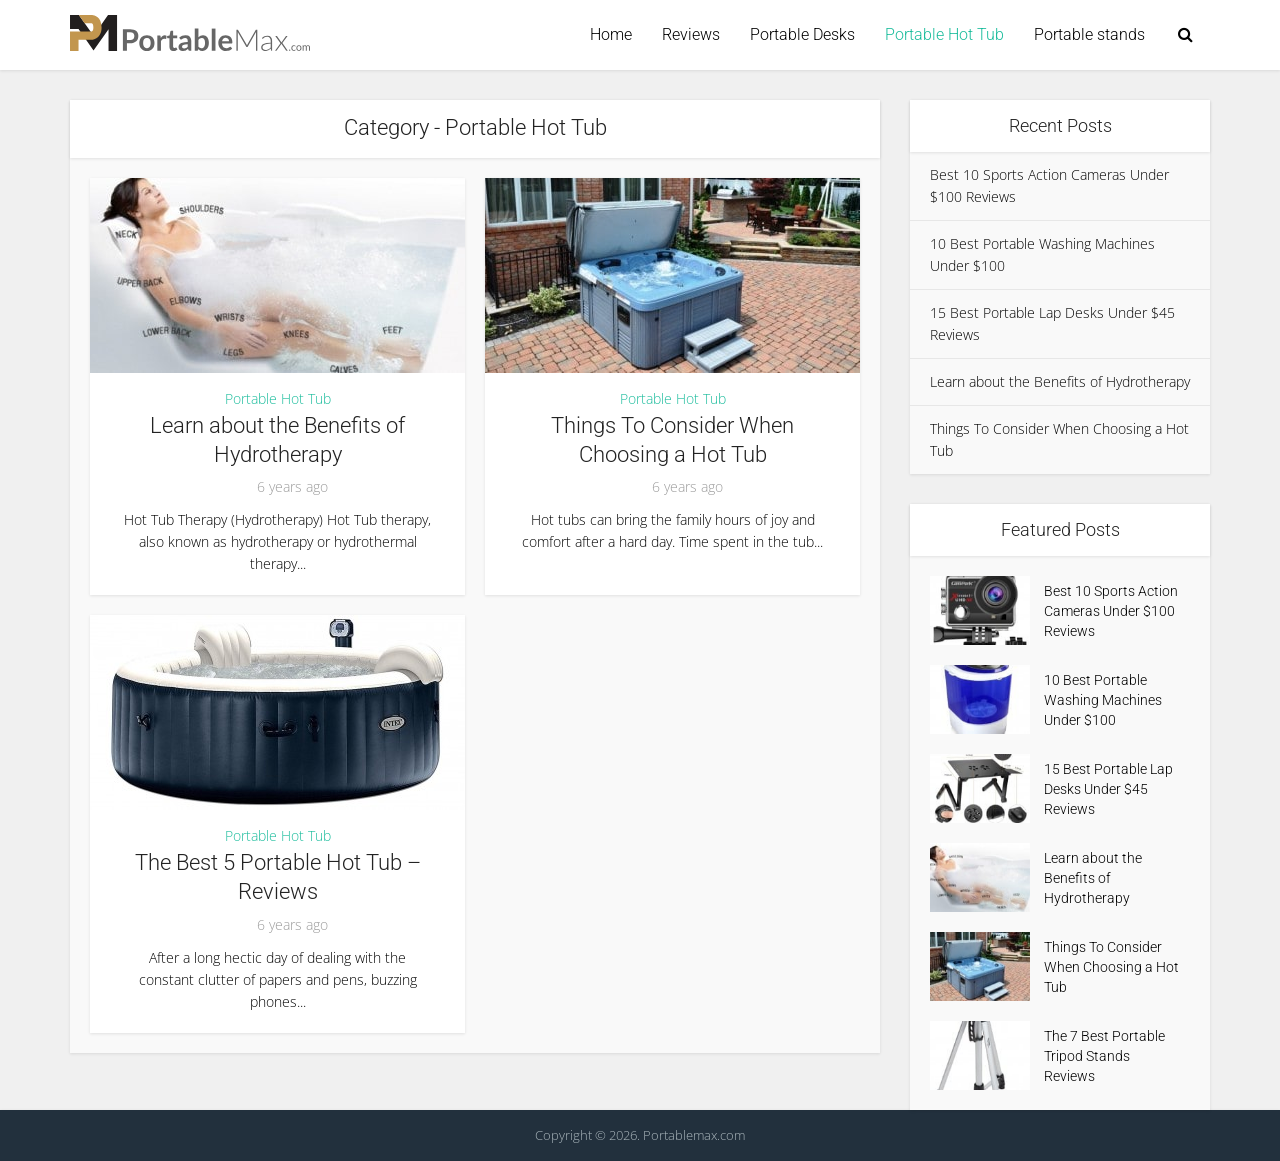
<file: portable-hot-tub/index.html>
<!DOCTYPE html>
<html lang="en-US" class="no-js no-svg">

<head>

<meta http-equiv="Content-Type" content="text/html; charset=UTF-8" />
<meta name="viewport" content="user-scalable=yes, width=device-width, initial-scale=1.0, maximum-scale=1, minimum-scale=1">
<link rel="profile" href="https://gmpg.org/xfn/11" />

<meta name="robots" content="follow, index, max-snippet:-1, max-video-preview:-1, max-image-preview:large">
	<style>img:is([sizes="auto" i], [sizes^="auto," i]) { contain-intrinsic-size: 3000px 1500px }</style>
	
	<!-- This site is optimized with the Yoast SEO plugin v23.5 - https://yoast.com/wordpress/plugins/seo/ -->
	<title>Portable Hot Tub Archives - Portable Max</title>
	<link rel="canonical" href="https://portablemax.com/portable-hot-tub/" />
	<meta property="og:locale" content="en_US" />
	<meta property="og:type" content="article" />
	<meta property="og:title" content="Portable Hot Tub Archives - Portable Max" />
	<meta property="og:url" content="https://portablemax.com/portable-hot-tub/" />
	<meta property="og:site_name" content="Portable Max" />
	<meta name="twitter:card" content="summary_large_image" />
	<script type="application/ld+json" class="yoast-schema-graph">{"@context":"https://schema.org","@graph":[{"@type":"CollectionPage","@id":"https://portablemax.com/portable-hot-tub/","url":"https://portablemax.com/portable-hot-tub/","name":"Portable Hot Tub Archives - Portable Max","isPartOf":{"@id":"https://portablemax.com/#website"},"primaryImageOfPage":{"@id":"https://portablemax.com/portable-hot-tub/#primaryimage"},"image":{"@id":"https://portablemax.com/portable-hot-tub/#primaryimage"},"thumbnailUrl":"https://portablemax.com/wp-content/uploads/2018/02/Learn-about-the-Benefits-of-Hydrotherapy.jpg","breadcrumb":{"@id":"https://portablemax.com/portable-hot-tub/#breadcrumb"},"inLanguage":"en-US"},{"@type":"ImageObject","inLanguage":"en-US","@id":"https://portablemax.com/portable-hot-tub/#primaryimage","url":"https://portablemax.com/wp-content/uploads/2018/02/Learn-about-the-Benefits-of-Hydrotherapy.jpg","contentUrl":"https://portablemax.com/wp-content/uploads/2018/02/Learn-about-the-Benefits-of-Hydrotherapy.jpg","width":500,"height":290},{"@type":"BreadcrumbList","@id":"https://portablemax.com/portable-hot-tub/#breadcrumb","itemListElement":[{"@type":"ListItem","position":1,"name":"Home","item":"https://portablemax.com/"},{"@type":"ListItem","position":2,"name":"Portable Hot Tub"}]},{"@type":"WebSite","@id":"https://portablemax.com/#website","url":"https://portablemax.com/","name":"Portable Max","description":"","potentialAction":[{"@type":"SearchAction","target":{"@type":"EntryPoint","urlTemplate":"https://portablemax.com/?s={search_term_string}"},"query-input":{"@type":"PropertyValueSpecification","valueRequired":true,"valueName":"search_term_string"}}],"inLanguage":"en-US"}]}</script>
	<!-- / Yoast SEO plugin. -->


<link rel='dns-prefetch' href='//fonts.googleapis.com' />
<script type="text/javascript">
/* <![CDATA[ */
window._wpemojiSettings = {"baseUrl":"https:\/\/s.w.org\/images\/core\/emoji\/16.0.1\/72x72\/","ext":".png","svgUrl":"https:\/\/s.w.org\/images\/core\/emoji\/16.0.1\/svg\/","svgExt":".svg","source":{"concatemoji":"https:\/\/portablemax.com\/wp-includes\/js\/wp-emoji-release.min.js?ver=6.8.11"}};
/*! This file is auto-generated */
!function(s,n){var o,i,e;function c(e){try{var t={supportTests:e,timestamp:(new Date).valueOf()};sessionStorage.setItem(o,JSON.stringify(t))}catch(e){}}function p(e,t,n){e.clearRect(0,0,e.canvas.width,e.canvas.height),e.fillText(t,0,0);var t=new Uint32Array(e.getImageData(0,0,e.canvas.width,e.canvas.height).data),a=(e.clearRect(0,0,e.canvas.width,e.canvas.height),e.fillText(n,0,0),new Uint32Array(e.getImageData(0,0,e.canvas.width,e.canvas.height).data));return t.every(function(e,t){return e===a[t]})}function u(e,t){e.clearRect(0,0,e.canvas.width,e.canvas.height),e.fillText(t,0,0);for(var n=e.getImageData(16,16,1,1),a=0;a<n.data.length;a++)if(0!==n.data[a])return!1;return!0}function f(e,t,n,a){switch(t){case"flag":return n(e,"\ud83c\udff3\ufe0f\u200d\u26a7\ufe0f","\ud83c\udff3\ufe0f\u200b\u26a7\ufe0f")?!1:!n(e,"\ud83c\udde8\ud83c\uddf6","\ud83c\udde8\u200b\ud83c\uddf6")&&!n(e,"\ud83c\udff4\udb40\udc67\udb40\udc62\udb40\udc65\udb40\udc6e\udb40\udc67\udb40\udc7f","\ud83c\udff4\u200b\udb40\udc67\u200b\udb40\udc62\u200b\udb40\udc65\u200b\udb40\udc6e\u200b\udb40\udc67\u200b\udb40\udc7f");case"emoji":return!a(e,"\ud83e\udedf")}return!1}function g(e,t,n,a){var r="undefined"!=typeof WorkerGlobalScope&&self instanceof WorkerGlobalScope?new OffscreenCanvas(300,150):s.createElement("canvas"),o=r.getContext("2d",{willReadFrequently:!0}),i=(o.textBaseline="top",o.font="600 32px Arial",{});return e.forEach(function(e){i[e]=t(o,e,n,a)}),i}function t(e){var t=s.createElement("script");t.src=e,t.defer=!0,s.head.appendChild(t)}"undefined"!=typeof Promise&&(o="wpEmojiSettingsSupports",i=["flag","emoji"],n.supports={everything:!0,everythingExceptFlag:!0},e=new Promise(function(e){s.addEventListener("DOMContentLoaded",e,{once:!0})}),new Promise(function(t){var n=function(){try{var e=JSON.parse(sessionStorage.getItem(o));if("object"==typeof e&&"number"==typeof e.timestamp&&(new Date).valueOf()<e.timestamp+604800&&"object"==typeof e.supportTests)return e.supportTests}catch(e){}return null}();if(!n){if("undefined"!=typeof Worker&&"undefined"!=typeof OffscreenCanvas&&"undefined"!=typeof URL&&URL.createObjectURL&&"undefined"!=typeof Blob)try{var e="postMessage("+g.toString()+"("+[JSON.stringify(i),f.toString(),p.toString(),u.toString()].join(",")+"));",a=new Blob([e],{type:"text/javascript"}),r=new Worker(URL.createObjectURL(a),{name:"wpTestEmojiSupports"});return void(r.onmessage=function(e){c(n=e.data),r.terminate(),t(n)})}catch(e){}c(n=g(i,f,p,u))}t(n)}).then(function(e){for(var t in e)n.supports[t]=e[t],n.supports.everything=n.supports.everything&&n.supports[t],"flag"!==t&&(n.supports.everythingExceptFlag=n.supports.everythingExceptFlag&&n.supports[t]);n.supports.everythingExceptFlag=n.supports.everythingExceptFlag&&!n.supports.flag,n.DOMReady=!1,n.readyCallback=function(){n.DOMReady=!0}}).then(function(){return e}).then(function(){var e;n.supports.everything||(n.readyCallback(),(e=n.source||{}).concatemoji?t(e.concatemoji):e.wpemoji&&e.twemoji&&(t(e.twemoji),t(e.wpemoji)))}))}((window,document),window._wpemojiSettings);
/* ]]> */
</script>
<style id='wp-emoji-styles-inline-css' type='text/css'>

	img.wp-smiley, img.emoji {
		display: inline !important;
		border: none !important;
		box-shadow: none !important;
		height: 1em !important;
		width: 1em !important;
		margin: 0 0.07em !important;
		vertical-align: -0.1em !important;
		background: none !important;
		padding: 0 !important;
	}
</style>
<link rel='stylesheet' id='wp-block-library-css' href='../wp-includes/css/dist/block-library/style.min.css?ver=6.8.11' type='text/css' media='all' />
<style id='classic-theme-styles-inline-css' type='text/css'>
/*! This file is auto-generated */
.wp-block-button__link{color:#fff;background-color:#32373c;border-radius:9999px;box-shadow:none;text-decoration:none;padding:calc(.667em + 2px) calc(1.333em + 2px);font-size:1.125em}.wp-block-file__button{background:#32373c;color:#fff;text-decoration:none}
</style>
<style id='global-styles-inline-css' type='text/css'>
:root{--wp--preset--aspect-ratio--square: 1;--wp--preset--aspect-ratio--4-3: 4/3;--wp--preset--aspect-ratio--3-4: 3/4;--wp--preset--aspect-ratio--3-2: 3/2;--wp--preset--aspect-ratio--2-3: 2/3;--wp--preset--aspect-ratio--16-9: 16/9;--wp--preset--aspect-ratio--9-16: 9/16;--wp--preset--color--black: #000000;--wp--preset--color--cyan-bluish-gray: #abb8c3;--wp--preset--color--white: #ffffff;--wp--preset--color--pale-pink: #f78da7;--wp--preset--color--vivid-red: #cf2e2e;--wp--preset--color--luminous-vivid-orange: #ff6900;--wp--preset--color--luminous-vivid-amber: #fcb900;--wp--preset--color--light-green-cyan: #7bdcb5;--wp--preset--color--vivid-green-cyan: #00d084;--wp--preset--color--pale-cyan-blue: #8ed1fc;--wp--preset--color--vivid-cyan-blue: #0693e3;--wp--preset--color--vivid-purple: #9b51e0;--wp--preset--color--vce-acc: #1abc9c;--wp--preset--color--vce-meta: #9b9b9b;--wp--preset--color--vce-txt: #000000;--wp--preset--color--vce-bg: #ffffff;--wp--preset--color--vce-cat-0: ;--wp--preset--gradient--vivid-cyan-blue-to-vivid-purple: linear-gradient(135deg,rgba(6,147,227,1) 0%,rgb(155,81,224) 100%);--wp--preset--gradient--light-green-cyan-to-vivid-green-cyan: linear-gradient(135deg,rgb(122,220,180) 0%,rgb(0,208,130) 100%);--wp--preset--gradient--luminous-vivid-amber-to-luminous-vivid-orange: linear-gradient(135deg,rgba(252,185,0,1) 0%,rgba(255,105,0,1) 100%);--wp--preset--gradient--luminous-vivid-orange-to-vivid-red: linear-gradient(135deg,rgba(255,105,0,1) 0%,rgb(207,46,46) 100%);--wp--preset--gradient--very-light-gray-to-cyan-bluish-gray: linear-gradient(135deg,rgb(238,238,238) 0%,rgb(169,184,195) 100%);--wp--preset--gradient--cool-to-warm-spectrum: linear-gradient(135deg,rgb(74,234,220) 0%,rgb(151,120,209) 20%,rgb(207,42,186) 40%,rgb(238,44,130) 60%,rgb(251,105,98) 80%,rgb(254,248,76) 100%);--wp--preset--gradient--blush-light-purple: linear-gradient(135deg,rgb(255,206,236) 0%,rgb(152,150,240) 100%);--wp--preset--gradient--blush-bordeaux: linear-gradient(135deg,rgb(254,205,165) 0%,rgb(254,45,45) 50%,rgb(107,0,62) 100%);--wp--preset--gradient--luminous-dusk: linear-gradient(135deg,rgb(255,203,112) 0%,rgb(199,81,192) 50%,rgb(65,88,208) 100%);--wp--preset--gradient--pale-ocean: linear-gradient(135deg,rgb(255,245,203) 0%,rgb(182,227,212) 50%,rgb(51,167,181) 100%);--wp--preset--gradient--electric-grass: linear-gradient(135deg,rgb(202,248,128) 0%,rgb(113,206,126) 100%);--wp--preset--gradient--midnight: linear-gradient(135deg,rgb(2,3,129) 0%,rgb(40,116,252) 100%);--wp--preset--font-size--small: 13px;--wp--preset--font-size--medium: 20px;--wp--preset--font-size--large: 21px;--wp--preset--font-size--x-large: 42px;--wp--preset--font-size--normal: 16px;--wp--preset--font-size--huge: 28px;--wp--preset--spacing--20: 0.44rem;--wp--preset--spacing--30: 0.67rem;--wp--preset--spacing--40: 1rem;--wp--preset--spacing--50: 1.5rem;--wp--preset--spacing--60: 2.25rem;--wp--preset--spacing--70: 3.38rem;--wp--preset--spacing--80: 5.06rem;--wp--preset--shadow--natural: 6px 6px 9px rgba(0, 0, 0, 0.2);--wp--preset--shadow--deep: 12px 12px 50px rgba(0, 0, 0, 0.4);--wp--preset--shadow--sharp: 6px 6px 0px rgba(0, 0, 0, 0.2);--wp--preset--shadow--outlined: 6px 6px 0px -3px rgba(255, 255, 255, 1), 6px 6px rgba(0, 0, 0, 1);--wp--preset--shadow--crisp: 6px 6px 0px rgba(0, 0, 0, 1);}:where(.is-layout-flex){gap: 0.5em;}:where(.is-layout-grid){gap: 0.5em;}body .is-layout-flex{display: flex;}.is-layout-flex{flex-wrap: wrap;align-items: center;}.is-layout-flex > :is(*, div){margin: 0;}body .is-layout-grid{display: grid;}.is-layout-grid > :is(*, div){margin: 0;}:where(.wp-block-columns.is-layout-flex){gap: 2em;}:where(.wp-block-columns.is-layout-grid){gap: 2em;}:where(.wp-block-post-template.is-layout-flex){gap: 1.25em;}:where(.wp-block-post-template.is-layout-grid){gap: 1.25em;}.has-black-color{color: var(--wp--preset--color--black) !important;}.has-cyan-bluish-gray-color{color: var(--wp--preset--color--cyan-bluish-gray) !important;}.has-white-color{color: var(--wp--preset--color--white) !important;}.has-pale-pink-color{color: var(--wp--preset--color--pale-pink) !important;}.has-vivid-red-color{color: var(--wp--preset--color--vivid-red) !important;}.has-luminous-vivid-orange-color{color: var(--wp--preset--color--luminous-vivid-orange) !important;}.has-luminous-vivid-amber-color{color: var(--wp--preset--color--luminous-vivid-amber) !important;}.has-light-green-cyan-color{color: var(--wp--preset--color--light-green-cyan) !important;}.has-vivid-green-cyan-color{color: var(--wp--preset--color--vivid-green-cyan) !important;}.has-pale-cyan-blue-color{color: var(--wp--preset--color--pale-cyan-blue) !important;}.has-vivid-cyan-blue-color{color: var(--wp--preset--color--vivid-cyan-blue) !important;}.has-vivid-purple-color{color: var(--wp--preset--color--vivid-purple) !important;}.has-black-background-color{background-color: var(--wp--preset--color--black) !important;}.has-cyan-bluish-gray-background-color{background-color: var(--wp--preset--color--cyan-bluish-gray) !important;}.has-white-background-color{background-color: var(--wp--preset--color--white) !important;}.has-pale-pink-background-color{background-color: var(--wp--preset--color--pale-pink) !important;}.has-vivid-red-background-color{background-color: var(--wp--preset--color--vivid-red) !important;}.has-luminous-vivid-orange-background-color{background-color: var(--wp--preset--color--luminous-vivid-orange) !important;}.has-luminous-vivid-amber-background-color{background-color: var(--wp--preset--color--luminous-vivid-amber) !important;}.has-light-green-cyan-background-color{background-color: var(--wp--preset--color--light-green-cyan) !important;}.has-vivid-green-cyan-background-color{background-color: var(--wp--preset--color--vivid-green-cyan) !important;}.has-pale-cyan-blue-background-color{background-color: var(--wp--preset--color--pale-cyan-blue) !important;}.has-vivid-cyan-blue-background-color{background-color: var(--wp--preset--color--vivid-cyan-blue) !important;}.has-vivid-purple-background-color{background-color: var(--wp--preset--color--vivid-purple) !important;}.has-black-border-color{border-color: var(--wp--preset--color--black) !important;}.has-cyan-bluish-gray-border-color{border-color: var(--wp--preset--color--cyan-bluish-gray) !important;}.has-white-border-color{border-color: var(--wp--preset--color--white) !important;}.has-pale-pink-border-color{border-color: var(--wp--preset--color--pale-pink) !important;}.has-vivid-red-border-color{border-color: var(--wp--preset--color--vivid-red) !important;}.has-luminous-vivid-orange-border-color{border-color: var(--wp--preset--color--luminous-vivid-orange) !important;}.has-luminous-vivid-amber-border-color{border-color: var(--wp--preset--color--luminous-vivid-amber) !important;}.has-light-green-cyan-border-color{border-color: var(--wp--preset--color--light-green-cyan) !important;}.has-vivid-green-cyan-border-color{border-color: var(--wp--preset--color--vivid-green-cyan) !important;}.has-pale-cyan-blue-border-color{border-color: var(--wp--preset--color--pale-cyan-blue) !important;}.has-vivid-cyan-blue-border-color{border-color: var(--wp--preset--color--vivid-cyan-blue) !important;}.has-vivid-purple-border-color{border-color: var(--wp--preset--color--vivid-purple) !important;}.has-vivid-cyan-blue-to-vivid-purple-gradient-background{background: var(--wp--preset--gradient--vivid-cyan-blue-to-vivid-purple) !important;}.has-light-green-cyan-to-vivid-green-cyan-gradient-background{background: var(--wp--preset--gradient--light-green-cyan-to-vivid-green-cyan) !important;}.has-luminous-vivid-amber-to-luminous-vivid-orange-gradient-background{background: var(--wp--preset--gradient--luminous-vivid-amber-to-luminous-vivid-orange) !important;}.has-luminous-vivid-orange-to-vivid-red-gradient-background{background: var(--wp--preset--gradient--luminous-vivid-orange-to-vivid-red) !important;}.has-very-light-gray-to-cyan-bluish-gray-gradient-background{background: var(--wp--preset--gradient--very-light-gray-to-cyan-bluish-gray) !important;}.has-cool-to-warm-spectrum-gradient-background{background: var(--wp--preset--gradient--cool-to-warm-spectrum) !important;}.has-blush-light-purple-gradient-background{background: var(--wp--preset--gradient--blush-light-purple) !important;}.has-blush-bordeaux-gradient-background{background: var(--wp--preset--gradient--blush-bordeaux) !important;}.has-luminous-dusk-gradient-background{background: var(--wp--preset--gradient--luminous-dusk) !important;}.has-pale-ocean-gradient-background{background: var(--wp--preset--gradient--pale-ocean) !important;}.has-electric-grass-gradient-background{background: var(--wp--preset--gradient--electric-grass) !important;}.has-midnight-gradient-background{background: var(--wp--preset--gradient--midnight) !important;}.has-small-font-size{font-size: var(--wp--preset--font-size--small) !important;}.has-medium-font-size{font-size: var(--wp--preset--font-size--medium) !important;}.has-large-font-size{font-size: var(--wp--preset--font-size--large) !important;}.has-x-large-font-size{font-size: var(--wp--preset--font-size--x-large) !important;}
:where(.wp-block-post-template.is-layout-flex){gap: 1.25em;}:where(.wp-block-post-template.is-layout-grid){gap: 1.25em;}
:where(.wp-block-columns.is-layout-flex){gap: 2em;}:where(.wp-block-columns.is-layout-grid){gap: 2em;}
:root :where(.wp-block-pullquote){font-size: 1.5em;line-height: 1.6;}
</style>
<link rel='stylesheet' id='mks_shortcodes_simple_line_icons-css' href='../wp-content/plugins/meks-flexible-shortcodes/css/simple-line/simple-line-icons.css?ver=1.3.8' type='text/css' media='screen' />
<link rel='stylesheet' id='mks_shortcodes_css-css' href='../wp-content/plugins/meks-flexible-shortcodes/css/style.css?ver=1.3.8' type='text/css' media='screen' />
<link rel='stylesheet' id='toc-screen-css' href='../wp-content/plugins/table-of-contents-plus/assets/screen.min.css?ver=202609.1' type='text/css' media='all' />
<link rel='stylesheet' id='vce-fonts-css' href='https://fonts.googleapis.com/css2?family=Open%20Sans:wght@300&#038;family=Roboto:wght@300' type='text/css' media='all' />
<link rel='stylesheet' id='vce-style-css' href='../wp-content/themes/voice/assets/css/min.css?ver=3.0.3' type='text/css' media='all' />
<style id='vce-style-inline-css' type='text/css'>
body, button, input, select, textarea {font-size: 1.6rem;}.vce-single .entry-headline p{font-size: 2.2rem;}.main-navigation a{font-size: 1.6rem;}.sidebar .widget-title{font-size: 1.8rem;}.sidebar .widget, .vce-lay-c .entry-content, .vce-lay-h .entry-content {font-size: 1.4rem;}.vce-featured-link-article{font-size: 5.2rem;}.vce-featured-grid-big.vce-featured-grid .vce-featured-link-article{font-size: 3.4rem;}.vce-featured-grid .vce-featured-link-article{font-size: 2.2rem;}h1 { font-size: 4.5rem; }h2 { font-size: 4.0rem; }h3 { font-size: 3.5rem; }h4 { font-size: 2.5rem; }h5 { font-size: 2.0rem; }h6 { font-size: 1.8rem; }.comment-reply-title, .main-box-title{font-size: 2.2rem;}h1.entry-title{font-size: 4.5rem;}.vce-lay-a .entry-title a{font-size: 3.4rem;}.vce-lay-b .entry-title{font-size: 2.4rem;}.vce-lay-c .entry-title, .vce-sid-none .vce-lay-c .entry-title{font-size: 2.2rem;}.vce-lay-d .entry-title{font-size: 1.5rem;}.vce-lay-e .entry-title{font-size: 1.4rem;}.vce-lay-f .entry-title{font-size: 1.4rem;}.vce-lay-g .entry-title a, .vce-lay-g .entry-title a:hover{font-size: 3.0rem;}.vce-lay-h .entry-title{font-size: 2.4rem;}.entry-meta div,.entry-meta div a,.vce-lay-g .meta-item,.vce-lay-c .meta-item{font-size: 1.4rem;}.vce-lay-d .meta-category a,.vce-lay-d .entry-meta div,.vce-lay-d .entry-meta div a,.vce-lay-e .entry-meta div,.vce-lay-e .entry-meta div a,.vce-lay-e .fn,.vce-lay-e .meta-item{font-size: 1.3rem;}body {background-color:#f0f0f0;}body,.mks_author_widget h3,.site-description,.meta-category a,textarea {font-family: 'Open Sans';font-weight: 300;}h1,h2,h3,h4,h5,h6,blockquote,.vce-post-link,.site-title,.site-title a,.main-box-title,.comment-reply-title,.entry-title a,.vce-single .entry-headline p,.vce-prev-next-link,.author-title,.mks_pullquote,.widget_rss ul li .rsswidget,#bbpress-forums .bbp-forum-title,#bbpress-forums .bbp-topic-permalink {font-family: 'Roboto';font-weight: 300;}.main-navigation a,.sidr a{font-family: 'Roboto';font-weight: 300;}.vce-single .entry-content,.vce-single .entry-headline,.vce-single .entry-footer,.vce-share-bar {width: 760px;}.vce-lay-a .lay-a-content{width: 760px;max-width: 760px;}.vce-page .entry-content,.vce-page .entry-title-page {width: 600px;}.vce-sid-none .vce-single .entry-content,.vce-sid-none .vce-single .entry-headline,.vce-sid-none .vce-single .entry-footer {width: 600px;}.vce-sid-none .vce-page .entry-content,.vce-sid-none .vce-page .entry-title-page,.error404 .entry-content {width: 600px;max-width: 600px;}body, button, input, select, textarea{color: #000000;}h1,h2,h3,h4,h5,h6,.entry-title a,.prev-next-nav a,#bbpress-forums .bbp-forum-title, #bbpress-forums .bbp-topic-permalink,.woocommerce ul.products li.product .price .amount{color: #232323;}a,.entry-title a:hover,.vce-prev-next-link:hover,.vce-author-links a:hover,.required,.error404 h4,.prev-next-nav a:hover,#bbpress-forums .bbp-forum-title:hover, #bbpress-forums .bbp-topic-permalink:hover,.woocommerce ul.products li.product h3:hover,.woocommerce ul.products li.product h3:hover mark,.main-box-title a:hover{color: #1abc9c;}.vce-square,.vce-main-content .mejs-controls .mejs-time-rail .mejs-time-current,button,input[type="button"],input[type="reset"],input[type="submit"],.vce-button,.pagination-wapper a,#vce-pagination .next.page-numbers,#vce-pagination .prev.page-numbers,#vce-pagination .page-numbers,#vce-pagination .page-numbers.current,.vce-link-pages a,#vce-pagination a,.vce-load-more a,.vce-slider-pagination .owl-nav > div,.vce-mega-menu-posts-wrap .owl-nav > div,.comment-reply-link:hover,.vce-featured-section a,.vce-lay-g .vce-featured-info .meta-category a,.vce-404-menu a,.vce-post.sticky .meta-image:before,#vce-pagination .page-numbers:hover,#bbpress-forums .bbp-pagination .current,#bbpress-forums .bbp-pagination a:hover,.woocommerce #respond input#submit,.woocommerce a.button,.woocommerce button.button,.woocommerce input.button,.woocommerce ul.products li.product .added_to_cart,.woocommerce #respond input#submit:hover,.woocommerce a.button:hover,.woocommerce button.button:hover,.woocommerce input.button:hover,.woocommerce ul.products li.product .added_to_cart:hover,.woocommerce #respond input#submit.alt,.woocommerce a.button.alt,.woocommerce button.button.alt,.woocommerce input.button.alt,.woocommerce #respond input#submit.alt:hover, .woocommerce a.button.alt:hover, .woocommerce button.button.alt:hover, .woocommerce input.button.alt:hover,.woocommerce span.onsale,.woocommerce .widget_price_filter .ui-slider .ui-slider-range,.woocommerce .widget_price_filter .ui-slider .ui-slider-handle,.comments-holder .navigation .page-numbers.current,.vce-lay-a .vce-read-more:hover,.vce-lay-c .vce-read-more:hover,body div.wpforms-container-full .wpforms-form input[type=submit], body div.wpforms-container-full .wpforms-form button[type=submit], body div.wpforms-container-full .wpforms-form .wpforms-page-button,body div.wpforms-container-full .wpforms-form input[type=submit]:hover, body div.wpforms-container-full .wpforms-form button[type=submit]:hover, body div.wpforms-container-full .wpforms-form .wpforms-page-button:hover,.wp-block-search__button {background-color: #1abc9c;}#vce-pagination .page-numbers,.comments-holder .navigation .page-numbers{background: transparent;color: #1abc9c;border: 1px solid #1abc9c;}.comments-holder .navigation .page-numbers:hover{background: #1abc9c;border: 1px solid #1abc9c;}.bbp-pagination-links a{background: transparent;color: #1abc9c;border: 1px solid #1abc9c !important;}#vce-pagination .page-numbers.current,.bbp-pagination-links span.current,.comments-holder .navigation .page-numbers.current{border: 1px solid #1abc9c;}.widget_categories .cat-item:before,.widget_categories .cat-item .count{background: #1abc9c;}.comment-reply-link,.vce-lay-a .vce-read-more,.vce-lay-c .vce-read-more{border: 1px solid #1abc9c;}.entry-meta div,.entry-meta-count,.entry-meta div a,.comment-metadata a,.meta-category span,.meta-author-wrapped,.wp-caption .wp-caption-text,.widget_rss .rss-date,.sidebar cite,.site-footer cite,.sidebar .vce-post-list .entry-meta div,.sidebar .vce-post-list .entry-meta div a,.sidebar .vce-post-list .fn,.sidebar .vce-post-list .fn a,.site-footer .vce-post-list .entry-meta div,.site-footer .vce-post-list .entry-meta div a,.site-footer .vce-post-list .fn,.site-footer .vce-post-list .fn a,#bbpress-forums .bbp-topic-started-by,#bbpress-forums .bbp-topic-started-in,#bbpress-forums .bbp-forum-info .bbp-forum-content,#bbpress-forums p.bbp-topic-meta,span.bbp-admin-links a,.bbp-reply-post-date,#bbpress-forums li.bbp-header,#bbpress-forums li.bbp-footer,.woocommerce .woocommerce-result-count,.woocommerce .product_meta{color: #9b9b9b;}.main-box-title, .comment-reply-title, .main-box-head{background: #ffffff;color: #232323;}.main-box-title a{color: #232323;}.sidebar .widget .widget-title a{color: #232323;}.main-box,.comment-respond,.prev-next-nav{background: #f9f9f9;}.vce-post,ul.comment-list > li.comment,.main-box-single,.ie8 .vce-single,#disqus_thread,.vce-author-card,.vce-author-card .vce-content-outside,.mks-bredcrumbs-container,ul.comment-list > li.pingback{background: #ffffff;}.mks_tabs.horizontal .mks_tab_nav_item.active{border-bottom: 1px solid #ffffff;}.mks_tabs.horizontal .mks_tab_item,.mks_tabs.vertical .mks_tab_nav_item.active,.mks_tabs.horizontal .mks_tab_nav_item.active{background: #ffffff;}.mks_tabs.vertical .mks_tab_nav_item.active{border-right: 1px solid #ffffff;}#vce-pagination,.vce-slider-pagination .owl-controls,.vce-content-outside,.comments-holder .navigation{background: #f3f3f3;}.sidebar .widget-title{background: #ffffff;color: #232323;}.sidebar .widget{background: #f9f9f9;}.sidebar .widget,.sidebar .widget li a,.sidebar .mks_author_widget h3 a,.sidebar .mks_author_widget h3,.sidebar .vce-search-form .vce-search-input,.sidebar .vce-search-form .vce-search-input:focus{color: #000000;}.sidebar .widget li a:hover,.sidebar .widget a,.widget_nav_menu li.menu-item-has-children:hover:after,.widget_pages li.page_item_has_children:hover:after{color: #1abc9c;}.sidebar .tagcloud a {border: 1px solid #1abc9c;}.sidebar .mks_author_link,.sidebar .tagcloud a:hover,.sidebar .mks_themeforest_widget .more,.sidebar button,.sidebar input[type="button"],.sidebar input[type="reset"],.sidebar input[type="submit"],.sidebar .vce-button,.sidebar .bbp_widget_login .button{background-color: #1abc9c;}.sidebar .mks_author_widget .mks_autor_link_wrap,.sidebar .mks_themeforest_widget .mks_read_more,.widget .meks-instagram-follow-link {background: #f3f3f3;}.sidebar #wp-calendar caption,.sidebar .recentcomments,.sidebar .post-date,.sidebar #wp-calendar tbody{color: rgba(0,0,0,0.7);}.site-footer{background: #34495e;}.site-footer .widget-title{color: #ffffff;}.site-footer,.site-footer .widget,.site-footer .widget li a,.site-footer .mks_author_widget h3 a,.site-footer .mks_author_widget h3,.site-footer .vce-search-form .vce-search-input,.site-footer .vce-search-form .vce-search-input:focus{color: #e6f1f4;}.site-footer .widget li a:hover,.site-footer .widget a,.site-info a{color: #1abc9c;}.site-footer .tagcloud a {border: 1px solid #1abc9c;}.site-footer .mks_author_link,.site-footer .mks_themeforest_widget .more,.site-footer button,.site-footer input[type="button"],.site-footer input[type="reset"],.site-footer input[type="submit"],.site-footer .vce-button,.site-footer .tagcloud a:hover{background-color: #1abc9c;}.site-footer #wp-calendar caption,.site-footer .recentcomments,.site-footer .post-date,.site-footer #wp-calendar tbody,.site-footer .site-info{color: rgba(230,241,244,0.7);}.top-header,.top-nav-menu li .sub-menu{background: #3a3a3a;}.top-header,.top-header a{color: #ffffff;}.top-header .vce-search-form .vce-search-input,.top-header .vce-search-input:focus,.top-header .vce-search-submit{color: #ffffff;}.top-header .vce-search-form .vce-search-input::-webkit-input-placeholder { color: #ffffff;}.top-header .vce-search-form .vce-search-input:-moz-placeholder { color: #ffffff;}.top-header .vce-search-form .vce-search-input::-moz-placeholder { color: #ffffff;}.top-header .vce-search-form .vce-search-input:-ms-input-placeholder { color: #ffffff;}.header-1-wrapper{height: 70px;padding-top: 0px;}.header-2-wrapper,.header-3-wrapper{height: 70px;}.header-2-wrapper .site-branding,.header-3-wrapper .site-branding{top: 0px;left: 0px;}.site-title a, .site-title a:hover{color: #ffffff;}.site-description{color: #aaaaaa;}.main-header{background-color: #416282;}.header-bottom-wrapper{background: #fcfcfc;}.vce-header-ads{margin: 10px 0;}.header-3-wrapper .nav-menu > li > a{padding: 25px 15px;}.header-sticky,.sidr{background: rgba(65,98,130,0.95);}.ie8 .header-sticky{background: #416282;}.main-navigation a,.nav-menu .vce-mega-menu > .sub-menu > li > a,.sidr li a,.vce-menu-parent{color: #000000;}.nav-menu > li:hover > a,.nav-menu > .current_page_item > a,.nav-menu > .current-menu-item > a,.nav-menu > .current-menu-ancestor > a,.main-navigation a.vce-item-selected,.main-navigation ul ul li:hover > a,.nav-menu ul .current-menu-item a,.nav-menu ul .current_page_item a,.vce-menu-parent:hover,.sidr li a:hover,.sidr li.sidr-class-current_page_item > a,.main-navigation li.current-menu-item.fa:before,.vce-responsive-nav{color: #1abc9c;}#sidr-id-vce_main_navigation_menu .soc-nav-menu li a:hover {color: #ffffff;}.nav-menu > li:hover > a,.nav-menu > .current_page_item > a,.nav-menu > .current-menu-item > a,.nav-menu > .current-menu-ancestor > a,.main-navigation a.vce-item-selected,.main-navigation ul ul,.header-sticky .nav-menu > .current_page_item:hover > a,.header-sticky .nav-menu > .current-menu-item:hover > a,.header-sticky .nav-menu > .current-menu-ancestor:hover > a,.header-sticky .main-navigation a.vce-item-selected:hover{background-color: #ffffff;}.search-header-wrap ul {border-top: 2px solid #1abc9c;}.vce-cart-icon a.vce-custom-cart span,.sidr-class-vce-custom-cart .sidr-class-vce-cart-count {background: #1abc9c;font-family: 'Open Sans';}.vce-border-top .main-box-title{border-top: 2px solid #1abc9c;}.tagcloud a:hover,.sidebar .widget .mks_author_link,.sidebar .widget.mks_themeforest_widget .more,.site-footer .widget .mks_author_link,.site-footer .widget.mks_themeforest_widget .more,.vce-lay-g .entry-meta div,.vce-lay-g .fn,.vce-lay-g .fn a{color: #FFF;}.vce-featured-header .vce-featured-header-background{opacity: 0.5}.vce-featured-grid .vce-featured-header-background,.vce-post-big .vce-post-img:after,.vce-post-slider .vce-post-img:after{opacity: 0.5}.vce-featured-grid .owl-item:hover .vce-grid-text .vce-featured-header-background,.vce-post-big li:hover .vce-post-img:after,.vce-post-slider li:hover .vce-post-img:after {opacity: 0.8}.vce-featured-grid.vce-featured-grid-big .vce-featured-header-background,.vce-post-big .vce-post-img:after,.vce-post-slider .vce-post-img:after{opacity: 0.5}.vce-featured-grid.vce-featured-grid-big .owl-item:hover .vce-grid-text .vce-featured-header-background,.vce-post-big li:hover .vce-post-img:after,.vce-post-slider li:hover .vce-post-img:after {opacity: 0.8}#back-top {background: #323232}.sidr input[type=text]{background: rgba(0,0,0,0.1);color: rgba(0,0,0,0.5);}.is-style-solid-color{background-color: #1abc9c;color: #ffffff;}.wp-block-image figcaption{color: #9b9b9b;}.wp-block-cover .wp-block-cover-image-text, .wp-block-cover .wp-block-cover-text, .wp-block-cover h2, .wp-block-cover-image .wp-block-cover-image-text, .wp-block-cover-image .wp-block-cover-text, .wp-block-cover-image h2,p.has-drop-cap:not(:focus)::first-letter,p.wp-block-subhead{font-family: 'Roboto';font-weight: 300;}.wp-block-cover .wp-block-cover-image-text, .wp-block-cover .wp-block-cover-text, .wp-block-cover h2, .wp-block-cover-image .wp-block-cover-image-text, .wp-block-cover-image .wp-block-cover-text, .wp-block-cover-image h2{font-size: 2.5rem;}p.wp-block-subhead{font-size: 2.2rem;}.wp-block-button__link{background: #1abc9c}.wp-block-search .wp-block-search__button{color: #ffffff}.meta-image:hover a img,.vce-lay-h .img-wrap:hover .meta-image > img,.img-wrp:hover img,.vce-gallery-big:hover img,.vce-gallery .gallery-item:hover img,.wp-block-gallery .blocks-gallery-item:hover img,.vce_posts_widget .vce-post-big li:hover img,.vce-featured-grid .owl-item:hover img,.vce-post-img:hover img,.mega-menu-img:hover img{-webkit-transform: scale(1.1);-moz-transform: scale(1.1);-o-transform: scale(1.1);-ms-transform: scale(1.1);transform: scale(1.1);}.has-small-font-size{ font-size: 1.2rem;}.has-large-font-size{ font-size: 1.9rem;}.has-huge-font-size{ font-size: 2.3rem;}@media(min-width: 671px){.has-small-font-size{ font-size: 1.3rem;}.has-normal-font-size{ font-size: 1.6rem;}.has-large-font-size{ font-size: 2.1rem;}.has-huge-font-size{ font-size: 2.8rem;}}.has-vce-acc-background-color{ background-color: #1abc9c;}.has-vce-acc-color{ color: #1abc9c;}.has-vce-meta-background-color{ background-color: #9b9b9b;}.has-vce-meta-color{ color: #9b9b9b;}.has-vce-txt-background-color{ background-color: #000000;}.has-vce-txt-color{ color: #000000;}.has-vce-bg-background-color{ background-color: #ffffff;}.has-vce-bg-color{ color: #ffffff;}.has-vce-cat-0-background-color{ background-color: ;}.has-vce-cat-0-color{ color: ;}
</style>
<link rel='stylesheet' id='vce_child_load_scripts-css' href='../wp-content/themes/voice-child/style.css?ver=3.0.3' type='text/css' media='screen' />
<link rel='stylesheet' id='meks-social-widget-css' href='../wp-content/plugins/meks-smart-social-widget/css/style.css?ver=1.6.5' type='text/css' media='all' />
<link rel='stylesheet' id='meks_ess-main-css' href='../wp-content/plugins/meks-easy-social-share/assets/css/main.css?ver=1.3' type='text/css' media='all' />
<script type="text/javascript" src="../wp-includes/js/jquery/jquery.min.js?ver=3.7.1" id="jquery-core-js"></script>
<script type="text/javascript" src="../wp-includes/js/jquery/jquery-migrate.min.js?ver=3.4.1" id="jquery-migrate-js"></script>
<link rel="Shortcut Icon" type="image/x-icon" href="../wp-content/themes/voice-child/images/favicon.ico" /><style type="text/css">.recentcomments a{display:inline !important;padding:0 !important;margin:0 !important;}</style><style type="text/css" id="wp-custom-css">
			h1.entry-title{
	font-size: 2.7rem;
}		</style>
		</head>

<body class="archive category category-portable-hot-tub category-5 wp-embed-responsive wp-theme-voice wp-child-theme-voice-child vce-sid-right voice-v_3_0_3 voice-child">

<div id="vce-main">

<header id="header" class="main-header">
<div class="container header-main-area header-3-wrapper">	
		<div class="vce-res-nav">
	<a class="vce-responsive-nav" href="#sidr-main"><i class="fa fa-bars"></i></a>
</div>
<div class="site-branding">
	<span class="site-title"><a href="../" rel="home" class="has-logo"><picture class="vce-logo"><source media="(min-width: 1024px)" srcset="../wp-content/uploads/2020/07/protablemax.svg"><source srcset="../wp-content/uploads/2020/07/protablemax.svg"><img src="../wp-content/uploads/2020/07/protablemax.svg" alt="Portable Max"></picture></a></span></div>
		<nav id="site-navigation" class="main-navigation" role="navigation">
	<ul id="vce_main_navigation_menu" class="nav-menu"><li id="menu-item-844" class="menu-item menu-item-type-post_type menu-item-object-page menu-item-home menu-item-844"><a href="../">Home</a><li id="menu-item-840" class="menu-item menu-item-type-taxonomy menu-item-object-category menu-item-840 vce-cat-2"><a href="../reviews/">Reviews</a><li id="menu-item-841" class="menu-item menu-item-type-taxonomy menu-item-object-category menu-item-841 vce-cat-6"><a href="../portable-desks/">Portable Desks</a><li id="menu-item-842" class="menu-item menu-item-type-taxonomy menu-item-object-category current-menu-item menu-item-842 vce-cat-5"><a href="../portable-hot-tub/" aria-current="page">Portable Hot Tub</a><li id="menu-item-843" class="menu-item menu-item-type-taxonomy menu-item-object-category menu-item-843 vce-cat-4"><a href="../portable-stands/">Portable stands</a><li class="search-header-wrap"><a class="search_header" href="javascript:void(0)"><i class="fa fa-search"></i></a><ul class="search-header-form-ul"><li><form class="vce-search-form" action="../" method="get">
	<input name="s" class="vce-search-input" size="20" type="text" value="Type here to search..." onfocus="(this.value == 'Type here to search...') && (this.value = '')" onblur="(this.value == '') && (this.value = 'Type here to search...')" placeholder="Type here to search..." />
		<button type="submit" class="vce-search-submit"><i class="fa fa-search"></i></button> 
</form></li></ul></li></ul></nav></div></header>

	<div id="sticky_header" class="header-sticky">
	<div class="container">
		<div class="vce-res-nav">
	<a class="vce-responsive-nav" href="#sidr-main"><i class="fa fa-bars"></i></a>
</div>
<div class="site-branding">
	<span class="site-title"><a href="../" rel="home" class="has-logo"><picture class="vce-logo"><source media="(min-width: 1024px)" srcset="../wp-content/uploads/2020/07/protablemax.svg"><source srcset="../wp-content/uploads/2020/07/protablemax.svg"><img src="../wp-content/uploads/2020/07/protablemax.svg" alt="Portable Max"></picture></a></span></div>		<nav id="site-navigation" class="main-navigation" role="navigation">
		<ul id="vce_main_navigation_menu" class="nav-menu"><li class="menu-item menu-item-type-post_type menu-item-object-page menu-item-home menu-item-844"><a href="../">Home</a><li class="menu-item menu-item-type-taxonomy menu-item-object-category menu-item-840 vce-cat-2"><a href="../reviews/">Reviews</a><li class="menu-item menu-item-type-taxonomy menu-item-object-category menu-item-841 vce-cat-6"><a href="../portable-desks/">Portable Desks</a><li class="menu-item menu-item-type-taxonomy menu-item-object-category current-menu-item menu-item-842 vce-cat-5"><a href="../portable-hot-tub/" aria-current="page">Portable Hot Tub</a><li class="menu-item menu-item-type-taxonomy menu-item-object-category menu-item-843 vce-cat-4"><a href="../portable-stands/">Portable stands</a><li class="search-header-wrap"><a class="search_header" href="javascript:void(0)"><i class="fa fa-search"></i></a><ul class="search-header-form-ul"><li><form class="vce-search-form" action="../" method="get">
	<input name="s" class="vce-search-input" size="20" type="text" value="Type here to search..." onfocus="(this.value == 'Type here to search...') && (this.value = '')" onblur="(this.value == '') && (this.value = 'Type here to search...')" placeholder="Type here to search..." />
		<button type="submit" class="vce-search-submit"><i class="fa fa-search"></i></button> 
</form></li></ul></li></ul></nav>	</div>
</div>
<div id="main-wrapper">



	


	
<div id="content" class="container site-content">

		
	<div id="primary" class="vce-main-content">

		<div class="main-box">

		
	<div class="main-box-head">
		<h1 class="main-box-title">Category - Portable Hot Tub</h1>
			</div>

			<div class="main-box-inside">

			
				
				
									
					<div class="vce-loop-wrap" >
						<article class="vce-post vce-lay-c post-265 post type-post status-publish format-standard has-post-thumbnail hentry category-portable-hot-tub">

		 	<div class="meta-image">
			<a href="../learn-about-the-benefits-of-hydrotherapy/" title="Learn about the Benefits of Hydrotherapy">
				<img width="375" height="195" src="../wp-content/uploads/2018/02/Learn-about-the-Benefits-of-Hydrotherapy-375x195.jpg" class="attachment-vce-lay-b size-vce-lay-b wp-post-image" alt="" />							</a>
		</div>
	
	<header class="entry-header">
					<span class="meta-category"><a href="../portable-hot-tub/" class="category-5">Portable Hot Tub</a></span>
				<h2 class="entry-title"><a href="../learn-about-the-benefits-of-hydrotherapy/" title="Learn about the Benefits of Hydrotherapy">Learn about the Benefits of Hydrotherapy</a></h2>
		<div class="entry-meta"><div class="meta-item date"><span class="updated">6 years ago</span></div></div>	</header>

			<div class="entry-content">
			<p>Hot Tub Therapy (Hydrotherapy) Hot Tub therapy, also known as hydrotherapy or hydrothermal therapy...</p>
		</div>
	
	</article>
						
						
									
					
						<article class="vce-post vce-lay-c post-264 post type-post status-publish format-standard has-post-thumbnail hentry category-portable-hot-tub">

		 	<div class="meta-image">
			<a href="../things-to-consider-when-choosing-right-hot-tub/" title="Things To Consider When Choosing a Hot Tub">
				<img width="375" height="195" src="../wp-content/uploads/2018/02/Choosing-the-Right-Hot-Tub-375x195.jpg" class="attachment-vce-lay-b size-vce-lay-b wp-post-image" alt="" />							</a>
		</div>
	
	<header class="entry-header">
					<span class="meta-category"><a href="../portable-hot-tub/" class="category-5">Portable Hot Tub</a></span>
				<h2 class="entry-title"><a href="../things-to-consider-when-choosing-right-hot-tub/" title="Things To Consider When Choosing a Hot Tub">Things To Consider When Choosing a Hot Tub</a></h2>
		<div class="entry-meta"><div class="meta-item date"><span class="updated">6 years ago</span></div></div>	</header>

			<div class="entry-content">
			<p>Hot tubs can bring the family hours of joy and comfort after a hard day. Time spent in the tub...</p>
		</div>
	
	</article>
						
						
									
					
						<article class="vce-post vce-lay-c post-262 post type-post status-publish format-standard has-post-thumbnail hentry category-portable-hot-tub">

		 	<div class="meta-image">
			<a href="../the-best-5-portable-hot-tub-reviews/" title="The Best 5 Portable Hot Tub &#8211; Reviews">
				<img width="375" height="195" src="../wp-content/uploads/2018/02/Intex-pure-spa-6-people-inflatable-portable-hot-tub-375x195.jpg" class="attachment-vce-lay-b size-vce-lay-b wp-post-image" alt="" loading="lazy" />							</a>
		</div>
	
	<header class="entry-header">
					<span class="meta-category"><a href="../portable-hot-tub/" class="category-5">Portable Hot Tub</a></span>
				<h2 class="entry-title"><a href="../the-best-5-portable-hot-tub-reviews/" title="The Best 5 Portable Hot Tub &#8211; Reviews">The Best 5 Portable Hot Tub &#8211; Reviews</a></h2>
		<div class="entry-meta"><div class="meta-item date"><span class="updated">6 years ago</span></div></div>	</header>

			<div class="entry-content">
			<p>After a long hectic day of dealing with the constant clutter of papers and pens, buzzing phones...</p>
		</div>
	
	</article>
						
													</div>
						
				
				
			
			</div>

		</div>

	</div>

		<aside id="sidebar" class="sidebar right">
		
		<div id="recent-posts-4" class="widget widget_recent_entries">
		<h4 class="widget-title">Recent Posts</h4>
		<ul>
											<li>
					<a href="../best-10-sports-action-cameras-under-100/">Best 10 Sports Action Cameras Under $100 Reviews</a>
									</li>
											<li>
					<a href="../10-best-portable-washing-machines-under-100/">10 Best Portable Washing Machines Under $100</a>
									</li>
											<li>
					<a href="../15-best-portable-lap-desks-under-45-reviews/">15 Best Portable Lap Desks Under $45 Reviews</a>
									</li>
											<li>
					<a href="../learn-about-the-benefits-of-hydrotherapy/">Learn about the Benefits of Hydrotherapy</a>
									</li>
											<li>
					<a href="../things-to-consider-when-choosing-right-hot-tub/">Things To Consider When Choosing a Hot Tub</a>
									</li>
					</ul>

		</div><div class="vce-sticky"><div id="vce_posts_widget-1" class="widget vce_posts_widget"><h4 class="widget-title">Featured Posts</h4>
		
		<ul class="vce-post-list" data-autoplay="">

			
		 		<li>
		 					 			
		 			<a href="../best-10-sports-action-cameras-under-100/" class="featured_image_sidebar" title="Best 10 Sports Action Cameras Under $100 Reviews"><span class="vce-post-img"><img width="145" height="100" src="../wp-content/uploads/2018/02/1.Ampark-ACT74-Action-camera-16-MP-sports-cam-145x100.jpg" class="attachment-vce-lay-d size-vce-lay-d wp-post-image" alt="" decoding="async" loading="lazy" srcset="../wp-content/uploads/2018/02/1.Ampark-ACT74-Action-camera-16-MP-sports-cam-145x100.jpg 145w, ../wp-content/uploads/2018/02/1.Ampark-ACT74-Action-camera-16-MP-sports-cam-380x260.jpg 380w" sizes="auto, (max-width: 145px) 100vw, 145px" /></span></a>
		 			<div class="vce-posts-wrap">
		 							 			<a href="../best-10-sports-action-cameras-under-100/" title="Best 10 Sports Action Cameras Under $100 Reviews" class="vce-post-link">Best 10 Sports Action Cameras Under $100 Reviews</a>
			 					 			</div>
		 		</li>
			
		 		<li>
		 					 			
		 			<a href="../10-best-portable-washing-machines-under-100/" class="featured_image_sidebar" title="10 Best Portable Washing Machines Under $100"><span class="vce-post-img"><img width="145" height="100" src="../wp-content/uploads/2018/02/Upgraded-version-Pyle-portable-washer-145x100.jpg" class="attachment-vce-lay-d size-vce-lay-d wp-post-image" alt="" decoding="async" loading="lazy" srcset="../wp-content/uploads/2018/02/Upgraded-version-Pyle-portable-washer-145x100.jpg 145w, ../wp-content/uploads/2018/02/Upgraded-version-Pyle-portable-washer-380x260.jpg 380w" sizes="auto, (max-width: 145px) 100vw, 145px" /></span></a>
		 			<div class="vce-posts-wrap">
		 							 			<a href="../10-best-portable-washing-machines-under-100/" title="10 Best Portable Washing Machines Under $100" class="vce-post-link">10 Best Portable Washing Machines Under $100</a>
			 					 			</div>
		 		</li>
			
		 		<li>
		 					 			
		 			<a href="../15-best-portable-lap-desks-under-45-reviews/" class="featured_image_sidebar" title="15 Best Portable Lap Desks Under $45 Reviews"><span class="vce-post-img"><img width="145" height="100" src="../wp-content/uploads/2018/02/The-Black-Desk-York-Portable-Laptop-Stand-145x100.jpg" class="attachment-vce-lay-d size-vce-lay-d wp-post-image" alt="" decoding="async" loading="lazy" srcset="../wp-content/uploads/2018/02/The-Black-Desk-York-Portable-Laptop-Stand-145x100.jpg 145w, ../wp-content/uploads/2018/02/The-Black-Desk-York-Portable-Laptop-Stand-380x260.jpg 380w" sizes="auto, (max-width: 145px) 100vw, 145px" /></span></a>
		 			<div class="vce-posts-wrap">
		 							 			<a href="../15-best-portable-lap-desks-under-45-reviews/" title="15 Best Portable Lap Desks Under $45 Reviews" class="vce-post-link">15 Best Portable Lap Desks Under $45 Reviews</a>
			 					 			</div>
		 		</li>
			
		 		<li>
		 					 			
		 			<a href="../learn-about-the-benefits-of-hydrotherapy/" class="featured_image_sidebar" title="Learn about the Benefits of Hydrotherapy"><span class="vce-post-img"><img width="145" height="100" src="../wp-content/uploads/2018/02/Learn-about-the-Benefits-of-Hydrotherapy-145x100.jpg" class="attachment-vce-lay-d size-vce-lay-d wp-post-image" alt="" decoding="async" loading="lazy" srcset="../wp-content/uploads/2018/02/Learn-about-the-Benefits-of-Hydrotherapy-145x100.jpg 145w, ../wp-content/uploads/2018/02/Learn-about-the-Benefits-of-Hydrotherapy-380x260.jpg 380w" sizes="auto, (max-width: 145px) 100vw, 145px" /></span></a>
		 			<div class="vce-posts-wrap">
		 							 			<a href="../learn-about-the-benefits-of-hydrotherapy/" title="Learn about the Benefits of Hydrotherapy" class="vce-post-link">Learn about the Benefits of Hydrotherapy</a>
			 					 			</div>
		 		</li>
			
		 		<li>
		 					 			
		 			<a href="../things-to-consider-when-choosing-right-hot-tub/" class="featured_image_sidebar" title="Things To Consider When Choosing a Hot Tub"><span class="vce-post-img"><img width="145" height="100" src="../wp-content/uploads/2018/02/Choosing-the-Right-Hot-Tub-145x100.jpg" class="attachment-vce-lay-d size-vce-lay-d wp-post-image" alt="" decoding="async" loading="lazy" srcset="../wp-content/uploads/2018/02/Choosing-the-Right-Hot-Tub-145x100.jpg 145w, ../wp-content/uploads/2018/02/Choosing-the-Right-Hot-Tub-380x260.jpg 380w" sizes="auto, (max-width: 145px) 100vw, 145px" /></span></a>
		 			<div class="vce-posts-wrap">
		 							 			<a href="../things-to-consider-when-choosing-right-hot-tub/" title="Things To Consider When Choosing a Hot Tub" class="vce-post-link">Things To Consider When Choosing a Hot Tub</a>
			 					 			</div>
		 		</li>
			
		 		<li>
		 					 			
		 			<a href="../the-7-best-portable-tripod-stands/" class="featured_image_sidebar" title="The 7 Best Portable Tripod Stands Reviews"><span class="vce-post-img"><img width="145" height="100" src="../wp-content/uploads/2018/02/1.-Amazon-Basics-60-inch-lightweight-tripod-145x100.jpg" class="attachment-vce-lay-d size-vce-lay-d wp-post-image" alt="" decoding="async" loading="lazy" srcset="../wp-content/uploads/2018/02/1.-Amazon-Basics-60-inch-lightweight-tripod-145x100.jpg 145w, ../wp-content/uploads/2018/02/1.-Amazon-Basics-60-inch-lightweight-tripod-380x260.jpg 380w" sizes="auto, (max-width: 145px) 100vw, 145px" /></span></a>
		 			<div class="vce-posts-wrap">
		 							 			<a href="../the-7-best-portable-tripod-stands/" title="The 7 Best Portable Tripod Stands Reviews" class="vce-post-link">The 7 Best Portable Tripod Stands Reviews</a>
			 					 			</div>
		 		</li>
			
		  </ul>
		
		
		</div></div>	</aside>

</div>



	<footer id="footer" class="site-footer">

		
					<div class="container-full site-info">
				<div class="container">
					
						

											<div class="vce-wrap-center">
							<p>Copyright &copy; 2026. Portablemax.com</p>						</div>
					
			
				</div>
			</div>
		

	</footer>


</div>
</div>

<a href="javascript:void(0)" id="back-top"><i class="fa fa-angle-up"></i></a>

<script type="speculationrules">
{"prefetch":[{"source":"document","where":{"and":[{"href_matches":"\/*"},{"not":{"href_matches":["\/wp-*.php","\/wp-admin\/*","\/wp-content\/uploads\/*","\/wp-content\/*","\/wp-content\/plugins\/*","\/wp-content\/themes\/voice-child\/*","\/wp-content\/themes\/voice\/*","\/*\\?(.+)"]}},{"not":{"selector_matches":"a[rel~=\"nofollow\"]"}},{"not":{"selector_matches":".no-prefetch, .no-prefetch a"}}]},"eagerness":"conservative"}]}
</script>
<script type="text/javascript" src="../wp-content/plugins/meks-flexible-shortcodes/js/main.js?ver=1" id="mks_shortcodes_js-js"></script>
<script type="text/javascript" src="../wp-content/plugins/table-of-contents-plus/assets/front.min.js?ver=202609.1" id="toc-front-js"></script>
<script type="text/javascript" src="../wp-includes/js/imagesloaded.min.js?ver=5.0.0" id="imagesloaded-js"></script>
<script type="text/javascript" id="vce-main-js-extra">
/* <![CDATA[ */
var vce_js_settings = {"sticky_header":"1","sticky_header_offset":"700","sticky_header_logo":"","logo":"https:\/\/portablemax.com\/wp-content\/uploads\/2020\/07\/protablemax.svg","logo_retina":"","logo_mobile":"","logo_mobile_retina":"","rtl_mode":"0","ajax_url":"https:\/\/portablemax.com\/wp-admin\/admin-ajax.php","ajax_wpml_current_lang":null,"ajax_mega_menu":"1","mega_menu_slider":"","mega_menu_subcats":"","lay_fa_grid_center":"","full_slider_autoplay":"","grid_slider_autoplay":"","grid_big_slider_autoplay":"","fa_big_opacity":{"1":"0.5","2":"0.7"},"top_bar_mobile":"1","top_bar_mobile_group":"","top_bar_more_link":"More"};
/* ]]> */
</script>
<script type="text/javascript" src="../wp-content/themes/voice/assets/js/min.js?ver=3.0.3" id="vce-main-js"></script>
<script type="text/javascript" src="../wp-content/plugins/meks-easy-social-share/assets/js/main.js?ver=1.3" id="meks_ess-main-js"></script>

<script id="pm-search">document.addEventListener('submit',function(e){var f=e.target;if(!f||!f.querySelector)return;var i=f.querySelector('input[name="s"]');if(!i)return;e.preventDefault();e.stopImmediatePropagation();window.location.href='https://www.google.com/search?q='+encodeURIComponent('site:portablemax.com '+i.value);},true);</script>
</body>
</html>
</file>
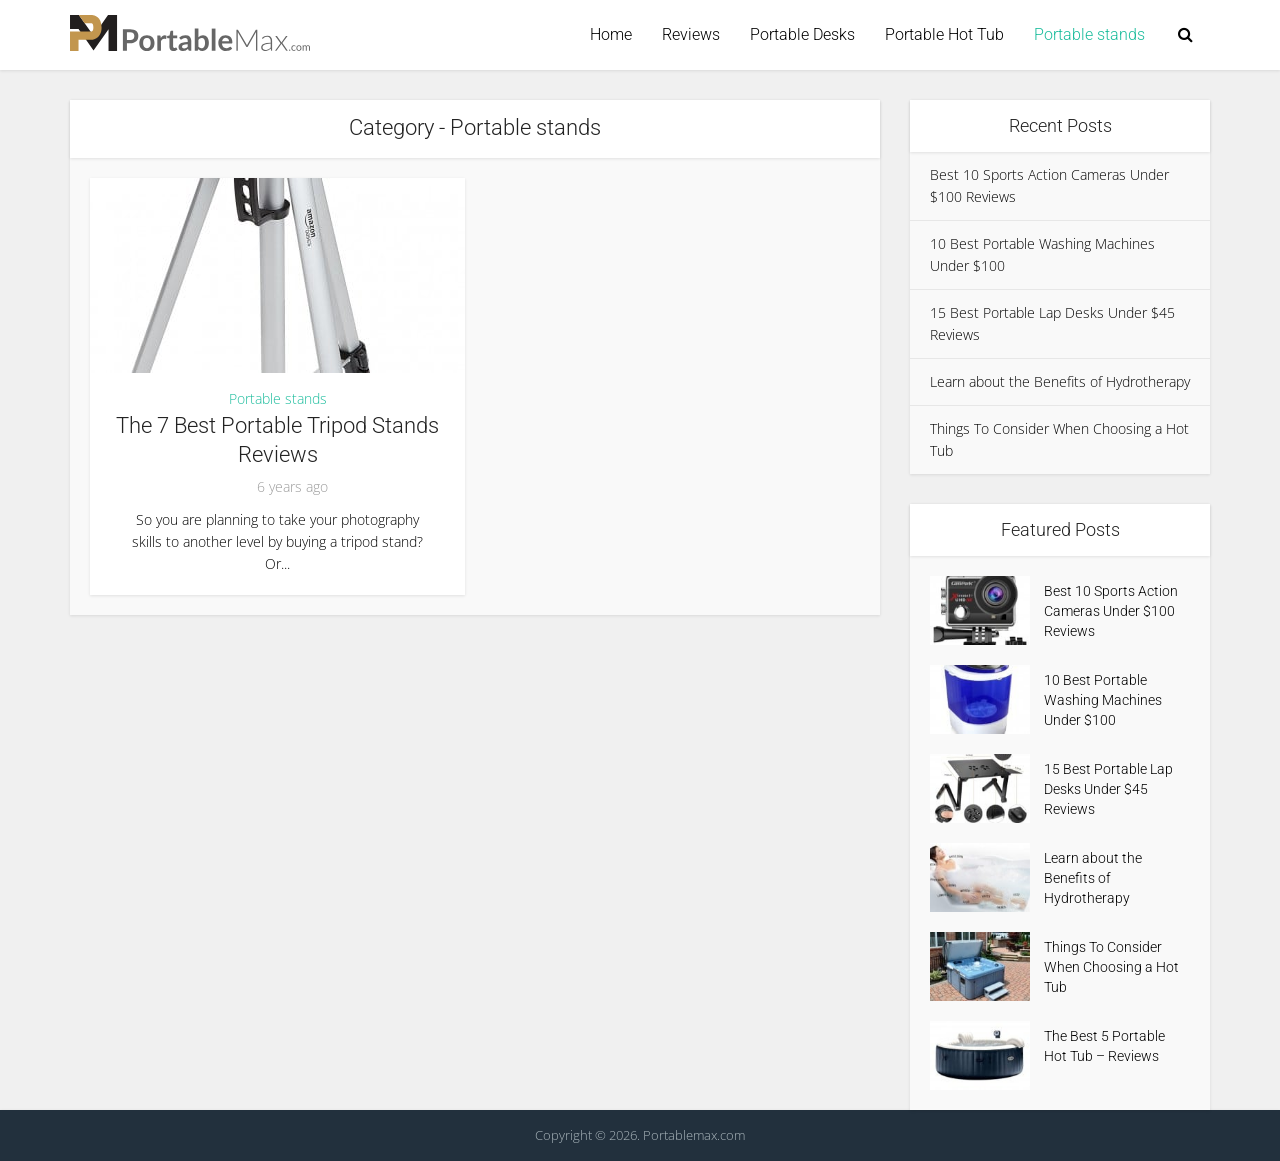
<file: portable-stands/index.html>
<!DOCTYPE html>
<html lang="en-US" class="no-js no-svg">

<head>

<meta http-equiv="Content-Type" content="text/html; charset=UTF-8" />
<meta name="viewport" content="user-scalable=yes, width=device-width, initial-scale=1.0, maximum-scale=1, minimum-scale=1">
<link rel="profile" href="https://gmpg.org/xfn/11" />

<meta name="robots" content="follow, index, max-snippet:-1, max-video-preview:-1, max-image-preview:large">
	<style>img:is([sizes="auto" i], [sizes^="auto," i]) { contain-intrinsic-size: 3000px 1500px }</style>
	
	<!-- This site is optimized with the Yoast SEO plugin v23.5 - https://yoast.com/wordpress/plugins/seo/ -->
	<title>Portable stands Archives - Portable Max</title>
	<link rel="canonical" href="https://portablemax.com/portable-stands/" />
	<meta property="og:locale" content="en_US" />
	<meta property="og:type" content="article" />
	<meta property="og:title" content="Portable stands Archives - Portable Max" />
	<meta property="og:url" content="https://portablemax.com/portable-stands/" />
	<meta property="og:site_name" content="Portable Max" />
	<meta name="twitter:card" content="summary_large_image" />
	<script type="application/ld+json" class="yoast-schema-graph">{"@context":"https://schema.org","@graph":[{"@type":"CollectionPage","@id":"https://portablemax.com/portable-stands/","url":"https://portablemax.com/portable-stands/","name":"Portable stands Archives - Portable Max","isPartOf":{"@id":"https://portablemax.com/#website"},"primaryImageOfPage":{"@id":"https://portablemax.com/portable-stands/#primaryimage"},"image":{"@id":"https://portablemax.com/portable-stands/#primaryimage"},"thumbnailUrl":"https://portablemax.com/wp-content/uploads/2018/02/1.-Amazon-Basics-60-inch-lightweight-tripod.jpg","breadcrumb":{"@id":"https://portablemax.com/portable-stands/#breadcrumb"},"inLanguage":"en-US"},{"@type":"ImageObject","inLanguage":"en-US","@id":"https://portablemax.com/portable-stands/#primaryimage","url":"https://portablemax.com/wp-content/uploads/2018/02/1.-Amazon-Basics-60-inch-lightweight-tripod.jpg","contentUrl":"https://portablemax.com/wp-content/uploads/2018/02/1.-Amazon-Basics-60-inch-lightweight-tripod.jpg","width":904,"height":1500},{"@type":"BreadcrumbList","@id":"https://portablemax.com/portable-stands/#breadcrumb","itemListElement":[{"@type":"ListItem","position":1,"name":"Home","item":"https://portablemax.com/"},{"@type":"ListItem","position":2,"name":"Portable stands"}]},{"@type":"WebSite","@id":"https://portablemax.com/#website","url":"https://portablemax.com/","name":"Portable Max","description":"","potentialAction":[{"@type":"SearchAction","target":{"@type":"EntryPoint","urlTemplate":"https://portablemax.com/?s={search_term_string}"},"query-input":{"@type":"PropertyValueSpecification","valueRequired":true,"valueName":"search_term_string"}}],"inLanguage":"en-US"}]}</script>
	<!-- / Yoast SEO plugin. -->


<link rel='dns-prefetch' href='//fonts.googleapis.com' />
<script type="text/javascript">
/* <![CDATA[ */
window._wpemojiSettings = {"baseUrl":"https:\/\/s.w.org\/images\/core\/emoji\/16.0.1\/72x72\/","ext":".png","svgUrl":"https:\/\/s.w.org\/images\/core\/emoji\/16.0.1\/svg\/","svgExt":".svg","source":{"concatemoji":"https:\/\/portablemax.com\/wp-includes\/js\/wp-emoji-release.min.js?ver=6.8.11"}};
/*! This file is auto-generated */
!function(s,n){var o,i,e;function c(e){try{var t={supportTests:e,timestamp:(new Date).valueOf()};sessionStorage.setItem(o,JSON.stringify(t))}catch(e){}}function p(e,t,n){e.clearRect(0,0,e.canvas.width,e.canvas.height),e.fillText(t,0,0);var t=new Uint32Array(e.getImageData(0,0,e.canvas.width,e.canvas.height).data),a=(e.clearRect(0,0,e.canvas.width,e.canvas.height),e.fillText(n,0,0),new Uint32Array(e.getImageData(0,0,e.canvas.width,e.canvas.height).data));return t.every(function(e,t){return e===a[t]})}function u(e,t){e.clearRect(0,0,e.canvas.width,e.canvas.height),e.fillText(t,0,0);for(var n=e.getImageData(16,16,1,1),a=0;a<n.data.length;a++)if(0!==n.data[a])return!1;return!0}function f(e,t,n,a){switch(t){case"flag":return n(e,"\ud83c\udff3\ufe0f\u200d\u26a7\ufe0f","\ud83c\udff3\ufe0f\u200b\u26a7\ufe0f")?!1:!n(e,"\ud83c\udde8\ud83c\uddf6","\ud83c\udde8\u200b\ud83c\uddf6")&&!n(e,"\ud83c\udff4\udb40\udc67\udb40\udc62\udb40\udc65\udb40\udc6e\udb40\udc67\udb40\udc7f","\ud83c\udff4\u200b\udb40\udc67\u200b\udb40\udc62\u200b\udb40\udc65\u200b\udb40\udc6e\u200b\udb40\udc67\u200b\udb40\udc7f");case"emoji":return!a(e,"\ud83e\udedf")}return!1}function g(e,t,n,a){var r="undefined"!=typeof WorkerGlobalScope&&self instanceof WorkerGlobalScope?new OffscreenCanvas(300,150):s.createElement("canvas"),o=r.getContext("2d",{willReadFrequently:!0}),i=(o.textBaseline="top",o.font="600 32px Arial",{});return e.forEach(function(e){i[e]=t(o,e,n,a)}),i}function t(e){var t=s.createElement("script");t.src=e,t.defer=!0,s.head.appendChild(t)}"undefined"!=typeof Promise&&(o="wpEmojiSettingsSupports",i=["flag","emoji"],n.supports={everything:!0,everythingExceptFlag:!0},e=new Promise(function(e){s.addEventListener("DOMContentLoaded",e,{once:!0})}),new Promise(function(t){var n=function(){try{var e=JSON.parse(sessionStorage.getItem(o));if("object"==typeof e&&"number"==typeof e.timestamp&&(new Date).valueOf()<e.timestamp+604800&&"object"==typeof e.supportTests)return e.supportTests}catch(e){}return null}();if(!n){if("undefined"!=typeof Worker&&"undefined"!=typeof OffscreenCanvas&&"undefined"!=typeof URL&&URL.createObjectURL&&"undefined"!=typeof Blob)try{var e="postMessage("+g.toString()+"("+[JSON.stringify(i),f.toString(),p.toString(),u.toString()].join(",")+"));",a=new Blob([e],{type:"text/javascript"}),r=new Worker(URL.createObjectURL(a),{name:"wpTestEmojiSupports"});return void(r.onmessage=function(e){c(n=e.data),r.terminate(),t(n)})}catch(e){}c(n=g(i,f,p,u))}t(n)}).then(function(e){for(var t in e)n.supports[t]=e[t],n.supports.everything=n.supports.everything&&n.supports[t],"flag"!==t&&(n.supports.everythingExceptFlag=n.supports.everythingExceptFlag&&n.supports[t]);n.supports.everythingExceptFlag=n.supports.everythingExceptFlag&&!n.supports.flag,n.DOMReady=!1,n.readyCallback=function(){n.DOMReady=!0}}).then(function(){return e}).then(function(){var e;n.supports.everything||(n.readyCallback(),(e=n.source||{}).concatemoji?t(e.concatemoji):e.wpemoji&&e.twemoji&&(t(e.twemoji),t(e.wpemoji)))}))}((window,document),window._wpemojiSettings);
/* ]]> */
</script>
<style id='wp-emoji-styles-inline-css' type='text/css'>

	img.wp-smiley, img.emoji {
		display: inline !important;
		border: none !important;
		box-shadow: none !important;
		height: 1em !important;
		width: 1em !important;
		margin: 0 0.07em !important;
		vertical-align: -0.1em !important;
		background: none !important;
		padding: 0 !important;
	}
</style>
<link rel='stylesheet' id='wp-block-library-css' href='../wp-includes/css/dist/block-library/style.min.css?ver=6.8.11' type='text/css' media='all' />
<style id='classic-theme-styles-inline-css' type='text/css'>
/*! This file is auto-generated */
.wp-block-button__link{color:#fff;background-color:#32373c;border-radius:9999px;box-shadow:none;text-decoration:none;padding:calc(.667em + 2px) calc(1.333em + 2px);font-size:1.125em}.wp-block-file__button{background:#32373c;color:#fff;text-decoration:none}
</style>
<style id='global-styles-inline-css' type='text/css'>
:root{--wp--preset--aspect-ratio--square: 1;--wp--preset--aspect-ratio--4-3: 4/3;--wp--preset--aspect-ratio--3-4: 3/4;--wp--preset--aspect-ratio--3-2: 3/2;--wp--preset--aspect-ratio--2-3: 2/3;--wp--preset--aspect-ratio--16-9: 16/9;--wp--preset--aspect-ratio--9-16: 9/16;--wp--preset--color--black: #000000;--wp--preset--color--cyan-bluish-gray: #abb8c3;--wp--preset--color--white: #ffffff;--wp--preset--color--pale-pink: #f78da7;--wp--preset--color--vivid-red: #cf2e2e;--wp--preset--color--luminous-vivid-orange: #ff6900;--wp--preset--color--luminous-vivid-amber: #fcb900;--wp--preset--color--light-green-cyan: #7bdcb5;--wp--preset--color--vivid-green-cyan: #00d084;--wp--preset--color--pale-cyan-blue: #8ed1fc;--wp--preset--color--vivid-cyan-blue: #0693e3;--wp--preset--color--vivid-purple: #9b51e0;--wp--preset--color--vce-acc: #1abc9c;--wp--preset--color--vce-meta: #9b9b9b;--wp--preset--color--vce-txt: #000000;--wp--preset--color--vce-bg: #ffffff;--wp--preset--color--vce-cat-0: ;--wp--preset--gradient--vivid-cyan-blue-to-vivid-purple: linear-gradient(135deg,rgba(6,147,227,1) 0%,rgb(155,81,224) 100%);--wp--preset--gradient--light-green-cyan-to-vivid-green-cyan: linear-gradient(135deg,rgb(122,220,180) 0%,rgb(0,208,130) 100%);--wp--preset--gradient--luminous-vivid-amber-to-luminous-vivid-orange: linear-gradient(135deg,rgba(252,185,0,1) 0%,rgba(255,105,0,1) 100%);--wp--preset--gradient--luminous-vivid-orange-to-vivid-red: linear-gradient(135deg,rgba(255,105,0,1) 0%,rgb(207,46,46) 100%);--wp--preset--gradient--very-light-gray-to-cyan-bluish-gray: linear-gradient(135deg,rgb(238,238,238) 0%,rgb(169,184,195) 100%);--wp--preset--gradient--cool-to-warm-spectrum: linear-gradient(135deg,rgb(74,234,220) 0%,rgb(151,120,209) 20%,rgb(207,42,186) 40%,rgb(238,44,130) 60%,rgb(251,105,98) 80%,rgb(254,248,76) 100%);--wp--preset--gradient--blush-light-purple: linear-gradient(135deg,rgb(255,206,236) 0%,rgb(152,150,240) 100%);--wp--preset--gradient--blush-bordeaux: linear-gradient(135deg,rgb(254,205,165) 0%,rgb(254,45,45) 50%,rgb(107,0,62) 100%);--wp--preset--gradient--luminous-dusk: linear-gradient(135deg,rgb(255,203,112) 0%,rgb(199,81,192) 50%,rgb(65,88,208) 100%);--wp--preset--gradient--pale-ocean: linear-gradient(135deg,rgb(255,245,203) 0%,rgb(182,227,212) 50%,rgb(51,167,181) 100%);--wp--preset--gradient--electric-grass: linear-gradient(135deg,rgb(202,248,128) 0%,rgb(113,206,126) 100%);--wp--preset--gradient--midnight: linear-gradient(135deg,rgb(2,3,129) 0%,rgb(40,116,252) 100%);--wp--preset--font-size--small: 13px;--wp--preset--font-size--medium: 20px;--wp--preset--font-size--large: 21px;--wp--preset--font-size--x-large: 42px;--wp--preset--font-size--normal: 16px;--wp--preset--font-size--huge: 28px;--wp--preset--spacing--20: 0.44rem;--wp--preset--spacing--30: 0.67rem;--wp--preset--spacing--40: 1rem;--wp--preset--spacing--50: 1.5rem;--wp--preset--spacing--60: 2.25rem;--wp--preset--spacing--70: 3.38rem;--wp--preset--spacing--80: 5.06rem;--wp--preset--shadow--natural: 6px 6px 9px rgba(0, 0, 0, 0.2);--wp--preset--shadow--deep: 12px 12px 50px rgba(0, 0, 0, 0.4);--wp--preset--shadow--sharp: 6px 6px 0px rgba(0, 0, 0, 0.2);--wp--preset--shadow--outlined: 6px 6px 0px -3px rgba(255, 255, 255, 1), 6px 6px rgba(0, 0, 0, 1);--wp--preset--shadow--crisp: 6px 6px 0px rgba(0, 0, 0, 1);}:where(.is-layout-flex){gap: 0.5em;}:where(.is-layout-grid){gap: 0.5em;}body .is-layout-flex{display: flex;}.is-layout-flex{flex-wrap: wrap;align-items: center;}.is-layout-flex > :is(*, div){margin: 0;}body .is-layout-grid{display: grid;}.is-layout-grid > :is(*, div){margin: 0;}:where(.wp-block-columns.is-layout-flex){gap: 2em;}:where(.wp-block-columns.is-layout-grid){gap: 2em;}:where(.wp-block-post-template.is-layout-flex){gap: 1.25em;}:where(.wp-block-post-template.is-layout-grid){gap: 1.25em;}.has-black-color{color: var(--wp--preset--color--black) !important;}.has-cyan-bluish-gray-color{color: var(--wp--preset--color--cyan-bluish-gray) !important;}.has-white-color{color: var(--wp--preset--color--white) !important;}.has-pale-pink-color{color: var(--wp--preset--color--pale-pink) !important;}.has-vivid-red-color{color: var(--wp--preset--color--vivid-red) !important;}.has-luminous-vivid-orange-color{color: var(--wp--preset--color--luminous-vivid-orange) !important;}.has-luminous-vivid-amber-color{color: var(--wp--preset--color--luminous-vivid-amber) !important;}.has-light-green-cyan-color{color: var(--wp--preset--color--light-green-cyan) !important;}.has-vivid-green-cyan-color{color: var(--wp--preset--color--vivid-green-cyan) !important;}.has-pale-cyan-blue-color{color: var(--wp--preset--color--pale-cyan-blue) !important;}.has-vivid-cyan-blue-color{color: var(--wp--preset--color--vivid-cyan-blue) !important;}.has-vivid-purple-color{color: var(--wp--preset--color--vivid-purple) !important;}.has-black-background-color{background-color: var(--wp--preset--color--black) !important;}.has-cyan-bluish-gray-background-color{background-color: var(--wp--preset--color--cyan-bluish-gray) !important;}.has-white-background-color{background-color: var(--wp--preset--color--white) !important;}.has-pale-pink-background-color{background-color: var(--wp--preset--color--pale-pink) !important;}.has-vivid-red-background-color{background-color: var(--wp--preset--color--vivid-red) !important;}.has-luminous-vivid-orange-background-color{background-color: var(--wp--preset--color--luminous-vivid-orange) !important;}.has-luminous-vivid-amber-background-color{background-color: var(--wp--preset--color--luminous-vivid-amber) !important;}.has-light-green-cyan-background-color{background-color: var(--wp--preset--color--light-green-cyan) !important;}.has-vivid-green-cyan-background-color{background-color: var(--wp--preset--color--vivid-green-cyan) !important;}.has-pale-cyan-blue-background-color{background-color: var(--wp--preset--color--pale-cyan-blue) !important;}.has-vivid-cyan-blue-background-color{background-color: var(--wp--preset--color--vivid-cyan-blue) !important;}.has-vivid-purple-background-color{background-color: var(--wp--preset--color--vivid-purple) !important;}.has-black-border-color{border-color: var(--wp--preset--color--black) !important;}.has-cyan-bluish-gray-border-color{border-color: var(--wp--preset--color--cyan-bluish-gray) !important;}.has-white-border-color{border-color: var(--wp--preset--color--white) !important;}.has-pale-pink-border-color{border-color: var(--wp--preset--color--pale-pink) !important;}.has-vivid-red-border-color{border-color: var(--wp--preset--color--vivid-red) !important;}.has-luminous-vivid-orange-border-color{border-color: var(--wp--preset--color--luminous-vivid-orange) !important;}.has-luminous-vivid-amber-border-color{border-color: var(--wp--preset--color--luminous-vivid-amber) !important;}.has-light-green-cyan-border-color{border-color: var(--wp--preset--color--light-green-cyan) !important;}.has-vivid-green-cyan-border-color{border-color: var(--wp--preset--color--vivid-green-cyan) !important;}.has-pale-cyan-blue-border-color{border-color: var(--wp--preset--color--pale-cyan-blue) !important;}.has-vivid-cyan-blue-border-color{border-color: var(--wp--preset--color--vivid-cyan-blue) !important;}.has-vivid-purple-border-color{border-color: var(--wp--preset--color--vivid-purple) !important;}.has-vivid-cyan-blue-to-vivid-purple-gradient-background{background: var(--wp--preset--gradient--vivid-cyan-blue-to-vivid-purple) !important;}.has-light-green-cyan-to-vivid-green-cyan-gradient-background{background: var(--wp--preset--gradient--light-green-cyan-to-vivid-green-cyan) !important;}.has-luminous-vivid-amber-to-luminous-vivid-orange-gradient-background{background: var(--wp--preset--gradient--luminous-vivid-amber-to-luminous-vivid-orange) !important;}.has-luminous-vivid-orange-to-vivid-red-gradient-background{background: var(--wp--preset--gradient--luminous-vivid-orange-to-vivid-red) !important;}.has-very-light-gray-to-cyan-bluish-gray-gradient-background{background: var(--wp--preset--gradient--very-light-gray-to-cyan-bluish-gray) !important;}.has-cool-to-warm-spectrum-gradient-background{background: var(--wp--preset--gradient--cool-to-warm-spectrum) !important;}.has-blush-light-purple-gradient-background{background: var(--wp--preset--gradient--blush-light-purple) !important;}.has-blush-bordeaux-gradient-background{background: var(--wp--preset--gradient--blush-bordeaux) !important;}.has-luminous-dusk-gradient-background{background: var(--wp--preset--gradient--luminous-dusk) !important;}.has-pale-ocean-gradient-background{background: var(--wp--preset--gradient--pale-ocean) !important;}.has-electric-grass-gradient-background{background: var(--wp--preset--gradient--electric-grass) !important;}.has-midnight-gradient-background{background: var(--wp--preset--gradient--midnight) !important;}.has-small-font-size{font-size: var(--wp--preset--font-size--small) !important;}.has-medium-font-size{font-size: var(--wp--preset--font-size--medium) !important;}.has-large-font-size{font-size: var(--wp--preset--font-size--large) !important;}.has-x-large-font-size{font-size: var(--wp--preset--font-size--x-large) !important;}
:where(.wp-block-post-template.is-layout-flex){gap: 1.25em;}:where(.wp-block-post-template.is-layout-grid){gap: 1.25em;}
:where(.wp-block-columns.is-layout-flex){gap: 2em;}:where(.wp-block-columns.is-layout-grid){gap: 2em;}
:root :where(.wp-block-pullquote){font-size: 1.5em;line-height: 1.6;}
</style>
<link rel='stylesheet' id='mks_shortcodes_simple_line_icons-css' href='../wp-content/plugins/meks-flexible-shortcodes/css/simple-line/simple-line-icons.css?ver=1.3.8' type='text/css' media='screen' />
<link rel='stylesheet' id='mks_shortcodes_css-css' href='../wp-content/plugins/meks-flexible-shortcodes/css/style.css?ver=1.3.8' type='text/css' media='screen' />
<link rel='stylesheet' id='toc-screen-css' href='../wp-content/plugins/table-of-contents-plus/assets/screen.min.css?ver=202609.1' type='text/css' media='all' />
<link rel='stylesheet' id='vce-fonts-css' href='https://fonts.googleapis.com/css2?family=Open%20Sans:wght@300&#038;family=Roboto:wght@300' type='text/css' media='all' />
<link rel='stylesheet' id='vce-style-css' href='../wp-content/themes/voice/assets/css/min.css?ver=3.0.3' type='text/css' media='all' />
<style id='vce-style-inline-css' type='text/css'>
body, button, input, select, textarea {font-size: 1.6rem;}.vce-single .entry-headline p{font-size: 2.2rem;}.main-navigation a{font-size: 1.6rem;}.sidebar .widget-title{font-size: 1.8rem;}.sidebar .widget, .vce-lay-c .entry-content, .vce-lay-h .entry-content {font-size: 1.4rem;}.vce-featured-link-article{font-size: 5.2rem;}.vce-featured-grid-big.vce-featured-grid .vce-featured-link-article{font-size: 3.4rem;}.vce-featured-grid .vce-featured-link-article{font-size: 2.2rem;}h1 { font-size: 4.5rem; }h2 { font-size: 4.0rem; }h3 { font-size: 3.5rem; }h4 { font-size: 2.5rem; }h5 { font-size: 2.0rem; }h6 { font-size: 1.8rem; }.comment-reply-title, .main-box-title{font-size: 2.2rem;}h1.entry-title{font-size: 4.5rem;}.vce-lay-a .entry-title a{font-size: 3.4rem;}.vce-lay-b .entry-title{font-size: 2.4rem;}.vce-lay-c .entry-title, .vce-sid-none .vce-lay-c .entry-title{font-size: 2.2rem;}.vce-lay-d .entry-title{font-size: 1.5rem;}.vce-lay-e .entry-title{font-size: 1.4rem;}.vce-lay-f .entry-title{font-size: 1.4rem;}.vce-lay-g .entry-title a, .vce-lay-g .entry-title a:hover{font-size: 3.0rem;}.vce-lay-h .entry-title{font-size: 2.4rem;}.entry-meta div,.entry-meta div a,.vce-lay-g .meta-item,.vce-lay-c .meta-item{font-size: 1.4rem;}.vce-lay-d .meta-category a,.vce-lay-d .entry-meta div,.vce-lay-d .entry-meta div a,.vce-lay-e .entry-meta div,.vce-lay-e .entry-meta div a,.vce-lay-e .fn,.vce-lay-e .meta-item{font-size: 1.3rem;}body {background-color:#f0f0f0;}body,.mks_author_widget h3,.site-description,.meta-category a,textarea {font-family: 'Open Sans';font-weight: 300;}h1,h2,h3,h4,h5,h6,blockquote,.vce-post-link,.site-title,.site-title a,.main-box-title,.comment-reply-title,.entry-title a,.vce-single .entry-headline p,.vce-prev-next-link,.author-title,.mks_pullquote,.widget_rss ul li .rsswidget,#bbpress-forums .bbp-forum-title,#bbpress-forums .bbp-topic-permalink {font-family: 'Roboto';font-weight: 300;}.main-navigation a,.sidr a{font-family: 'Roboto';font-weight: 300;}.vce-single .entry-content,.vce-single .entry-headline,.vce-single .entry-footer,.vce-share-bar {width: 760px;}.vce-lay-a .lay-a-content{width: 760px;max-width: 760px;}.vce-page .entry-content,.vce-page .entry-title-page {width: 600px;}.vce-sid-none .vce-single .entry-content,.vce-sid-none .vce-single .entry-headline,.vce-sid-none .vce-single .entry-footer {width: 600px;}.vce-sid-none .vce-page .entry-content,.vce-sid-none .vce-page .entry-title-page,.error404 .entry-content {width: 600px;max-width: 600px;}body, button, input, select, textarea{color: #000000;}h1,h2,h3,h4,h5,h6,.entry-title a,.prev-next-nav a,#bbpress-forums .bbp-forum-title, #bbpress-forums .bbp-topic-permalink,.woocommerce ul.products li.product .price .amount{color: #232323;}a,.entry-title a:hover,.vce-prev-next-link:hover,.vce-author-links a:hover,.required,.error404 h4,.prev-next-nav a:hover,#bbpress-forums .bbp-forum-title:hover, #bbpress-forums .bbp-topic-permalink:hover,.woocommerce ul.products li.product h3:hover,.woocommerce ul.products li.product h3:hover mark,.main-box-title a:hover{color: #1abc9c;}.vce-square,.vce-main-content .mejs-controls .mejs-time-rail .mejs-time-current,button,input[type="button"],input[type="reset"],input[type="submit"],.vce-button,.pagination-wapper a,#vce-pagination .next.page-numbers,#vce-pagination .prev.page-numbers,#vce-pagination .page-numbers,#vce-pagination .page-numbers.current,.vce-link-pages a,#vce-pagination a,.vce-load-more a,.vce-slider-pagination .owl-nav > div,.vce-mega-menu-posts-wrap .owl-nav > div,.comment-reply-link:hover,.vce-featured-section a,.vce-lay-g .vce-featured-info .meta-category a,.vce-404-menu a,.vce-post.sticky .meta-image:before,#vce-pagination .page-numbers:hover,#bbpress-forums .bbp-pagination .current,#bbpress-forums .bbp-pagination a:hover,.woocommerce #respond input#submit,.woocommerce a.button,.woocommerce button.button,.woocommerce input.button,.woocommerce ul.products li.product .added_to_cart,.woocommerce #respond input#submit:hover,.woocommerce a.button:hover,.woocommerce button.button:hover,.woocommerce input.button:hover,.woocommerce ul.products li.product .added_to_cart:hover,.woocommerce #respond input#submit.alt,.woocommerce a.button.alt,.woocommerce button.button.alt,.woocommerce input.button.alt,.woocommerce #respond input#submit.alt:hover, .woocommerce a.button.alt:hover, .woocommerce button.button.alt:hover, .woocommerce input.button.alt:hover,.woocommerce span.onsale,.woocommerce .widget_price_filter .ui-slider .ui-slider-range,.woocommerce .widget_price_filter .ui-slider .ui-slider-handle,.comments-holder .navigation .page-numbers.current,.vce-lay-a .vce-read-more:hover,.vce-lay-c .vce-read-more:hover,body div.wpforms-container-full .wpforms-form input[type=submit], body div.wpforms-container-full .wpforms-form button[type=submit], body div.wpforms-container-full .wpforms-form .wpforms-page-button,body div.wpforms-container-full .wpforms-form input[type=submit]:hover, body div.wpforms-container-full .wpforms-form button[type=submit]:hover, body div.wpforms-container-full .wpforms-form .wpforms-page-button:hover,.wp-block-search__button {background-color: #1abc9c;}#vce-pagination .page-numbers,.comments-holder .navigation .page-numbers{background: transparent;color: #1abc9c;border: 1px solid #1abc9c;}.comments-holder .navigation .page-numbers:hover{background: #1abc9c;border: 1px solid #1abc9c;}.bbp-pagination-links a{background: transparent;color: #1abc9c;border: 1px solid #1abc9c !important;}#vce-pagination .page-numbers.current,.bbp-pagination-links span.current,.comments-holder .navigation .page-numbers.current{border: 1px solid #1abc9c;}.widget_categories .cat-item:before,.widget_categories .cat-item .count{background: #1abc9c;}.comment-reply-link,.vce-lay-a .vce-read-more,.vce-lay-c .vce-read-more{border: 1px solid #1abc9c;}.entry-meta div,.entry-meta-count,.entry-meta div a,.comment-metadata a,.meta-category span,.meta-author-wrapped,.wp-caption .wp-caption-text,.widget_rss .rss-date,.sidebar cite,.site-footer cite,.sidebar .vce-post-list .entry-meta div,.sidebar .vce-post-list .entry-meta div a,.sidebar .vce-post-list .fn,.sidebar .vce-post-list .fn a,.site-footer .vce-post-list .entry-meta div,.site-footer .vce-post-list .entry-meta div a,.site-footer .vce-post-list .fn,.site-footer .vce-post-list .fn a,#bbpress-forums .bbp-topic-started-by,#bbpress-forums .bbp-topic-started-in,#bbpress-forums .bbp-forum-info .bbp-forum-content,#bbpress-forums p.bbp-topic-meta,span.bbp-admin-links a,.bbp-reply-post-date,#bbpress-forums li.bbp-header,#bbpress-forums li.bbp-footer,.woocommerce .woocommerce-result-count,.woocommerce .product_meta{color: #9b9b9b;}.main-box-title, .comment-reply-title, .main-box-head{background: #ffffff;color: #232323;}.main-box-title a{color: #232323;}.sidebar .widget .widget-title a{color: #232323;}.main-box,.comment-respond,.prev-next-nav{background: #f9f9f9;}.vce-post,ul.comment-list > li.comment,.main-box-single,.ie8 .vce-single,#disqus_thread,.vce-author-card,.vce-author-card .vce-content-outside,.mks-bredcrumbs-container,ul.comment-list > li.pingback{background: #ffffff;}.mks_tabs.horizontal .mks_tab_nav_item.active{border-bottom: 1px solid #ffffff;}.mks_tabs.horizontal .mks_tab_item,.mks_tabs.vertical .mks_tab_nav_item.active,.mks_tabs.horizontal .mks_tab_nav_item.active{background: #ffffff;}.mks_tabs.vertical .mks_tab_nav_item.active{border-right: 1px solid #ffffff;}#vce-pagination,.vce-slider-pagination .owl-controls,.vce-content-outside,.comments-holder .navigation{background: #f3f3f3;}.sidebar .widget-title{background: #ffffff;color: #232323;}.sidebar .widget{background: #f9f9f9;}.sidebar .widget,.sidebar .widget li a,.sidebar .mks_author_widget h3 a,.sidebar .mks_author_widget h3,.sidebar .vce-search-form .vce-search-input,.sidebar .vce-search-form .vce-search-input:focus{color: #000000;}.sidebar .widget li a:hover,.sidebar .widget a,.widget_nav_menu li.menu-item-has-children:hover:after,.widget_pages li.page_item_has_children:hover:after{color: #1abc9c;}.sidebar .tagcloud a {border: 1px solid #1abc9c;}.sidebar .mks_author_link,.sidebar .tagcloud a:hover,.sidebar .mks_themeforest_widget .more,.sidebar button,.sidebar input[type="button"],.sidebar input[type="reset"],.sidebar input[type="submit"],.sidebar .vce-button,.sidebar .bbp_widget_login .button{background-color: #1abc9c;}.sidebar .mks_author_widget .mks_autor_link_wrap,.sidebar .mks_themeforest_widget .mks_read_more,.widget .meks-instagram-follow-link {background: #f3f3f3;}.sidebar #wp-calendar caption,.sidebar .recentcomments,.sidebar .post-date,.sidebar #wp-calendar tbody{color: rgba(0,0,0,0.7);}.site-footer{background: #34495e;}.site-footer .widget-title{color: #ffffff;}.site-footer,.site-footer .widget,.site-footer .widget li a,.site-footer .mks_author_widget h3 a,.site-footer .mks_author_widget h3,.site-footer .vce-search-form .vce-search-input,.site-footer .vce-search-form .vce-search-input:focus{color: #e6f1f4;}.site-footer .widget li a:hover,.site-footer .widget a,.site-info a{color: #1abc9c;}.site-footer .tagcloud a {border: 1px solid #1abc9c;}.site-footer .mks_author_link,.site-footer .mks_themeforest_widget .more,.site-footer button,.site-footer input[type="button"],.site-footer input[type="reset"],.site-footer input[type="submit"],.site-footer .vce-button,.site-footer .tagcloud a:hover{background-color: #1abc9c;}.site-footer #wp-calendar caption,.site-footer .recentcomments,.site-footer .post-date,.site-footer #wp-calendar tbody,.site-footer .site-info{color: rgba(230,241,244,0.7);}.top-header,.top-nav-menu li .sub-menu{background: #3a3a3a;}.top-header,.top-header a{color: #ffffff;}.top-header .vce-search-form .vce-search-input,.top-header .vce-search-input:focus,.top-header .vce-search-submit{color: #ffffff;}.top-header .vce-search-form .vce-search-input::-webkit-input-placeholder { color: #ffffff;}.top-header .vce-search-form .vce-search-input:-moz-placeholder { color: #ffffff;}.top-header .vce-search-form .vce-search-input::-moz-placeholder { color: #ffffff;}.top-header .vce-search-form .vce-search-input:-ms-input-placeholder { color: #ffffff;}.header-1-wrapper{height: 70px;padding-top: 0px;}.header-2-wrapper,.header-3-wrapper{height: 70px;}.header-2-wrapper .site-branding,.header-3-wrapper .site-branding{top: 0px;left: 0px;}.site-title a, .site-title a:hover{color: #ffffff;}.site-description{color: #aaaaaa;}.main-header{background-color: #416282;}.header-bottom-wrapper{background: #fcfcfc;}.vce-header-ads{margin: 10px 0;}.header-3-wrapper .nav-menu > li > a{padding: 25px 15px;}.header-sticky,.sidr{background: rgba(65,98,130,0.95);}.ie8 .header-sticky{background: #416282;}.main-navigation a,.nav-menu .vce-mega-menu > .sub-menu > li > a,.sidr li a,.vce-menu-parent{color: #000000;}.nav-menu > li:hover > a,.nav-menu > .current_page_item > a,.nav-menu > .current-menu-item > a,.nav-menu > .current-menu-ancestor > a,.main-navigation a.vce-item-selected,.main-navigation ul ul li:hover > a,.nav-menu ul .current-menu-item a,.nav-menu ul .current_page_item a,.vce-menu-parent:hover,.sidr li a:hover,.sidr li.sidr-class-current_page_item > a,.main-navigation li.current-menu-item.fa:before,.vce-responsive-nav{color: #1abc9c;}#sidr-id-vce_main_navigation_menu .soc-nav-menu li a:hover {color: #ffffff;}.nav-menu > li:hover > a,.nav-menu > .current_page_item > a,.nav-menu > .current-menu-item > a,.nav-menu > .current-menu-ancestor > a,.main-navigation a.vce-item-selected,.main-navigation ul ul,.header-sticky .nav-menu > .current_page_item:hover > a,.header-sticky .nav-menu > .current-menu-item:hover > a,.header-sticky .nav-menu > .current-menu-ancestor:hover > a,.header-sticky .main-navigation a.vce-item-selected:hover{background-color: #ffffff;}.search-header-wrap ul {border-top: 2px solid #1abc9c;}.vce-cart-icon a.vce-custom-cart span,.sidr-class-vce-custom-cart .sidr-class-vce-cart-count {background: #1abc9c;font-family: 'Open Sans';}.vce-border-top .main-box-title{border-top: 2px solid #1abc9c;}.tagcloud a:hover,.sidebar .widget .mks_author_link,.sidebar .widget.mks_themeforest_widget .more,.site-footer .widget .mks_author_link,.site-footer .widget.mks_themeforest_widget .more,.vce-lay-g .entry-meta div,.vce-lay-g .fn,.vce-lay-g .fn a{color: #FFF;}.vce-featured-header .vce-featured-header-background{opacity: 0.5}.vce-featured-grid .vce-featured-header-background,.vce-post-big .vce-post-img:after,.vce-post-slider .vce-post-img:after{opacity: 0.5}.vce-featured-grid .owl-item:hover .vce-grid-text .vce-featured-header-background,.vce-post-big li:hover .vce-post-img:after,.vce-post-slider li:hover .vce-post-img:after {opacity: 0.8}.vce-featured-grid.vce-featured-grid-big .vce-featured-header-background,.vce-post-big .vce-post-img:after,.vce-post-slider .vce-post-img:after{opacity: 0.5}.vce-featured-grid.vce-featured-grid-big .owl-item:hover .vce-grid-text .vce-featured-header-background,.vce-post-big li:hover .vce-post-img:after,.vce-post-slider li:hover .vce-post-img:after {opacity: 0.8}#back-top {background: #323232}.sidr input[type=text]{background: rgba(0,0,0,0.1);color: rgba(0,0,0,0.5);}.is-style-solid-color{background-color: #1abc9c;color: #ffffff;}.wp-block-image figcaption{color: #9b9b9b;}.wp-block-cover .wp-block-cover-image-text, .wp-block-cover .wp-block-cover-text, .wp-block-cover h2, .wp-block-cover-image .wp-block-cover-image-text, .wp-block-cover-image .wp-block-cover-text, .wp-block-cover-image h2,p.has-drop-cap:not(:focus)::first-letter,p.wp-block-subhead{font-family: 'Roboto';font-weight: 300;}.wp-block-cover .wp-block-cover-image-text, .wp-block-cover .wp-block-cover-text, .wp-block-cover h2, .wp-block-cover-image .wp-block-cover-image-text, .wp-block-cover-image .wp-block-cover-text, .wp-block-cover-image h2{font-size: 2.5rem;}p.wp-block-subhead{font-size: 2.2rem;}.wp-block-button__link{background: #1abc9c}.wp-block-search .wp-block-search__button{color: #ffffff}.meta-image:hover a img,.vce-lay-h .img-wrap:hover .meta-image > img,.img-wrp:hover img,.vce-gallery-big:hover img,.vce-gallery .gallery-item:hover img,.wp-block-gallery .blocks-gallery-item:hover img,.vce_posts_widget .vce-post-big li:hover img,.vce-featured-grid .owl-item:hover img,.vce-post-img:hover img,.mega-menu-img:hover img{-webkit-transform: scale(1.1);-moz-transform: scale(1.1);-o-transform: scale(1.1);-ms-transform: scale(1.1);transform: scale(1.1);}.has-small-font-size{ font-size: 1.2rem;}.has-large-font-size{ font-size: 1.9rem;}.has-huge-font-size{ font-size: 2.3rem;}@media(min-width: 671px){.has-small-font-size{ font-size: 1.3rem;}.has-normal-font-size{ font-size: 1.6rem;}.has-large-font-size{ font-size: 2.1rem;}.has-huge-font-size{ font-size: 2.8rem;}}.has-vce-acc-background-color{ background-color: #1abc9c;}.has-vce-acc-color{ color: #1abc9c;}.has-vce-meta-background-color{ background-color: #9b9b9b;}.has-vce-meta-color{ color: #9b9b9b;}.has-vce-txt-background-color{ background-color: #000000;}.has-vce-txt-color{ color: #000000;}.has-vce-bg-background-color{ background-color: #ffffff;}.has-vce-bg-color{ color: #ffffff;}.has-vce-cat-0-background-color{ background-color: ;}.has-vce-cat-0-color{ color: ;}
</style>
<link rel='stylesheet' id='vce_child_load_scripts-css' href='../wp-content/themes/voice-child/style.css?ver=3.0.3' type='text/css' media='screen' />
<link rel='stylesheet' id='meks-social-widget-css' href='../wp-content/plugins/meks-smart-social-widget/css/style.css?ver=1.6.5' type='text/css' media='all' />
<link rel='stylesheet' id='meks_ess-main-css' href='../wp-content/plugins/meks-easy-social-share/assets/css/main.css?ver=1.3' type='text/css' media='all' />
<script type="text/javascript" src="../wp-includes/js/jquery/jquery.min.js?ver=3.7.1" id="jquery-core-js"></script>
<script type="text/javascript" src="../wp-includes/js/jquery/jquery-migrate.min.js?ver=3.4.1" id="jquery-migrate-js"></script>
<link rel="Shortcut Icon" type="image/x-icon" href="../wp-content/themes/voice-child/images/favicon.ico" /><style type="text/css">.recentcomments a{display:inline !important;padding:0 !important;margin:0 !important;}</style><style type="text/css" id="wp-custom-css">
			h1.entry-title{
	font-size: 2.7rem;
}		</style>
		</head>

<body class="archive category category-portable-stands category-4 wp-embed-responsive wp-theme-voice wp-child-theme-voice-child vce-sid-right voice-v_3_0_3 voice-child">

<div id="vce-main">

<header id="header" class="main-header">
<div class="container header-main-area header-3-wrapper">	
		<div class="vce-res-nav">
	<a class="vce-responsive-nav" href="#sidr-main"><i class="fa fa-bars"></i></a>
</div>
<div class="site-branding">
	<span class="site-title"><a href="../" rel="home" class="has-logo"><picture class="vce-logo"><source media="(min-width: 1024px)" srcset="../wp-content/uploads/2020/07/protablemax.svg"><source srcset="../wp-content/uploads/2020/07/protablemax.svg"><img src="../wp-content/uploads/2020/07/protablemax.svg" alt="Portable Max"></picture></a></span></div>
		<nav id="site-navigation" class="main-navigation" role="navigation">
	<ul id="vce_main_navigation_menu" class="nav-menu"><li id="menu-item-844" class="menu-item menu-item-type-post_type menu-item-object-page menu-item-home menu-item-844"><a href="../">Home</a><li id="menu-item-840" class="menu-item menu-item-type-taxonomy menu-item-object-category menu-item-840 vce-cat-2"><a href="../reviews/">Reviews</a><li id="menu-item-841" class="menu-item menu-item-type-taxonomy menu-item-object-category menu-item-841 vce-cat-6"><a href="../portable-desks/">Portable Desks</a><li id="menu-item-842" class="menu-item menu-item-type-taxonomy menu-item-object-category menu-item-842 vce-cat-5"><a href="../portable-hot-tub/">Portable Hot Tub</a><li id="menu-item-843" class="menu-item menu-item-type-taxonomy menu-item-object-category current-menu-item menu-item-843 vce-cat-4"><a href="../portable-stands/" aria-current="page">Portable stands</a><li class="search-header-wrap"><a class="search_header" href="javascript:void(0)"><i class="fa fa-search"></i></a><ul class="search-header-form-ul"><li><form class="vce-search-form" action="../" method="get">
	<input name="s" class="vce-search-input" size="20" type="text" value="Type here to search..." onfocus="(this.value == 'Type here to search...') && (this.value = '')" onblur="(this.value == '') && (this.value = 'Type here to search...')" placeholder="Type here to search..." />
		<button type="submit" class="vce-search-submit"><i class="fa fa-search"></i></button> 
</form></li></ul></li></ul></nav></div></header>

	<div id="sticky_header" class="header-sticky">
	<div class="container">
		<div class="vce-res-nav">
	<a class="vce-responsive-nav" href="#sidr-main"><i class="fa fa-bars"></i></a>
</div>
<div class="site-branding">
	<span class="site-title"><a href="../" rel="home" class="has-logo"><picture class="vce-logo"><source media="(min-width: 1024px)" srcset="../wp-content/uploads/2020/07/protablemax.svg"><source srcset="../wp-content/uploads/2020/07/protablemax.svg"><img src="../wp-content/uploads/2020/07/protablemax.svg" alt="Portable Max"></picture></a></span></div>		<nav id="site-navigation" class="main-navigation" role="navigation">
		<ul id="vce_main_navigation_menu" class="nav-menu"><li class="menu-item menu-item-type-post_type menu-item-object-page menu-item-home menu-item-844"><a href="../">Home</a><li class="menu-item menu-item-type-taxonomy menu-item-object-category menu-item-840 vce-cat-2"><a href="../reviews/">Reviews</a><li class="menu-item menu-item-type-taxonomy menu-item-object-category menu-item-841 vce-cat-6"><a href="../portable-desks/">Portable Desks</a><li class="menu-item menu-item-type-taxonomy menu-item-object-category menu-item-842 vce-cat-5"><a href="../portable-hot-tub/">Portable Hot Tub</a><li class="menu-item menu-item-type-taxonomy menu-item-object-category current-menu-item menu-item-843 vce-cat-4"><a href="../portable-stands/" aria-current="page">Portable stands</a><li class="search-header-wrap"><a class="search_header" href="javascript:void(0)"><i class="fa fa-search"></i></a><ul class="search-header-form-ul"><li><form class="vce-search-form" action="../" method="get">
	<input name="s" class="vce-search-input" size="20" type="text" value="Type here to search..." onfocus="(this.value == 'Type here to search...') && (this.value = '')" onblur="(this.value == '') && (this.value = 'Type here to search...')" placeholder="Type here to search..." />
		<button type="submit" class="vce-search-submit"><i class="fa fa-search"></i></button> 
</form></li></ul></li></ul></nav>	</div>
</div>
<div id="main-wrapper">



	


	
<div id="content" class="container site-content">

		
	<div id="primary" class="vce-main-content">

		<div class="main-box">

		
	<div class="main-box-head">
		<h1 class="main-box-title">Category - Portable stands</h1>
			</div>

			<div class="main-box-inside">

			
				
				
									
					<div class="vce-loop-wrap" >
						<article class="vce-post vce-lay-c post-261 post type-post status-publish format-standard has-post-thumbnail hentry category-portable-stands">

		 	<div class="meta-image">
			<a href="../the-7-best-portable-tripod-stands/" title="The 7 Best Portable Tripod Stands Reviews">
				<img width="375" height="195" src="../wp-content/uploads/2018/02/1.-Amazon-Basics-60-inch-lightweight-tripod-375x195.jpg" class="attachment-vce-lay-b size-vce-lay-b wp-post-image" alt="" />							</a>
		</div>
	
	<header class="entry-header">
					<span class="meta-category"><a href="../portable-stands/" class="category-4">Portable stands</a></span>
				<h2 class="entry-title"><a href="../the-7-best-portable-tripod-stands/" title="The 7 Best Portable Tripod Stands Reviews">The 7 Best Portable Tripod Stands Reviews</a></h2>
		<div class="entry-meta"><div class="meta-item date"><span class="updated">6 years ago</span></div></div>	</header>

			<div class="entry-content">
			<p>So you are planning to take your photography skills to another level by buying a tripod stand? Or...</p>
		</div>
	
	</article>
						
													</div>
						
				
				
			
			</div>

		</div>

	</div>

		<aside id="sidebar" class="sidebar right">
		
		<div id="recent-posts-4" class="widget widget_recent_entries">
		<h4 class="widget-title">Recent Posts</h4>
		<ul>
											<li>
					<a href="../best-10-sports-action-cameras-under-100/">Best 10 Sports Action Cameras Under $100 Reviews</a>
									</li>
											<li>
					<a href="../10-best-portable-washing-machines-under-100/">10 Best Portable Washing Machines Under $100</a>
									</li>
											<li>
					<a href="../15-best-portable-lap-desks-under-45-reviews/">15 Best Portable Lap Desks Under $45 Reviews</a>
									</li>
											<li>
					<a href="../learn-about-the-benefits-of-hydrotherapy/">Learn about the Benefits of Hydrotherapy</a>
									</li>
											<li>
					<a href="../things-to-consider-when-choosing-right-hot-tub/">Things To Consider When Choosing a Hot Tub</a>
									</li>
					</ul>

		</div><div class="vce-sticky"><div id="vce_posts_widget-1" class="widget vce_posts_widget"><h4 class="widget-title">Featured Posts</h4>
		
		<ul class="vce-post-list" data-autoplay="">

			
		 		<li>
		 					 			
		 			<a href="../best-10-sports-action-cameras-under-100/" class="featured_image_sidebar" title="Best 10 Sports Action Cameras Under $100 Reviews"><span class="vce-post-img"><img width="145" height="100" src="../wp-content/uploads/2018/02/1.Ampark-ACT74-Action-camera-16-MP-sports-cam-145x100.jpg" class="attachment-vce-lay-d size-vce-lay-d wp-post-image" alt="" decoding="async" loading="lazy" srcset="../wp-content/uploads/2018/02/1.Ampark-ACT74-Action-camera-16-MP-sports-cam-145x100.jpg 145w, ../wp-content/uploads/2018/02/1.Ampark-ACT74-Action-camera-16-MP-sports-cam-380x260.jpg 380w" sizes="auto, (max-width: 145px) 100vw, 145px" /></span></a>
		 			<div class="vce-posts-wrap">
		 							 			<a href="../best-10-sports-action-cameras-under-100/" title="Best 10 Sports Action Cameras Under $100 Reviews" class="vce-post-link">Best 10 Sports Action Cameras Under $100 Reviews</a>
			 					 			</div>
		 		</li>
			
		 		<li>
		 					 			
		 			<a href="../10-best-portable-washing-machines-under-100/" class="featured_image_sidebar" title="10 Best Portable Washing Machines Under $100"><span class="vce-post-img"><img width="145" height="100" src="../wp-content/uploads/2018/02/Upgraded-version-Pyle-portable-washer-145x100.jpg" class="attachment-vce-lay-d size-vce-lay-d wp-post-image" alt="" decoding="async" loading="lazy" srcset="../wp-content/uploads/2018/02/Upgraded-version-Pyle-portable-washer-145x100.jpg 145w, ../wp-content/uploads/2018/02/Upgraded-version-Pyle-portable-washer-380x260.jpg 380w" sizes="auto, (max-width: 145px) 100vw, 145px" /></span></a>
		 			<div class="vce-posts-wrap">
		 							 			<a href="../10-best-portable-washing-machines-under-100/" title="10 Best Portable Washing Machines Under $100" class="vce-post-link">10 Best Portable Washing Machines Under $100</a>
			 					 			</div>
		 		</li>
			
		 		<li>
		 					 			
		 			<a href="../15-best-portable-lap-desks-under-45-reviews/" class="featured_image_sidebar" title="15 Best Portable Lap Desks Under $45 Reviews"><span class="vce-post-img"><img width="145" height="100" src="../wp-content/uploads/2018/02/The-Black-Desk-York-Portable-Laptop-Stand-145x100.jpg" class="attachment-vce-lay-d size-vce-lay-d wp-post-image" alt="" decoding="async" loading="lazy" srcset="../wp-content/uploads/2018/02/The-Black-Desk-York-Portable-Laptop-Stand-145x100.jpg 145w, ../wp-content/uploads/2018/02/The-Black-Desk-York-Portable-Laptop-Stand-380x260.jpg 380w" sizes="auto, (max-width: 145px) 100vw, 145px" /></span></a>
		 			<div class="vce-posts-wrap">
		 							 			<a href="../15-best-portable-lap-desks-under-45-reviews/" title="15 Best Portable Lap Desks Under $45 Reviews" class="vce-post-link">15 Best Portable Lap Desks Under $45 Reviews</a>
			 					 			</div>
		 		</li>
			
		 		<li>
		 					 			
		 			<a href="../learn-about-the-benefits-of-hydrotherapy/" class="featured_image_sidebar" title="Learn about the Benefits of Hydrotherapy"><span class="vce-post-img"><img width="145" height="100" src="../wp-content/uploads/2018/02/Learn-about-the-Benefits-of-Hydrotherapy-145x100.jpg" class="attachment-vce-lay-d size-vce-lay-d wp-post-image" alt="" decoding="async" loading="lazy" srcset="../wp-content/uploads/2018/02/Learn-about-the-Benefits-of-Hydrotherapy-145x100.jpg 145w, ../wp-content/uploads/2018/02/Learn-about-the-Benefits-of-Hydrotherapy-380x260.jpg 380w" sizes="auto, (max-width: 145px) 100vw, 145px" /></span></a>
		 			<div class="vce-posts-wrap">
		 							 			<a href="../learn-about-the-benefits-of-hydrotherapy/" title="Learn about the Benefits of Hydrotherapy" class="vce-post-link">Learn about the Benefits of Hydrotherapy</a>
			 					 			</div>
		 		</li>
			
		 		<li>
		 					 			
		 			<a href="../things-to-consider-when-choosing-right-hot-tub/" class="featured_image_sidebar" title="Things To Consider When Choosing a Hot Tub"><span class="vce-post-img"><img width="145" height="100" src="../wp-content/uploads/2018/02/Choosing-the-Right-Hot-Tub-145x100.jpg" class="attachment-vce-lay-d size-vce-lay-d wp-post-image" alt="" decoding="async" loading="lazy" srcset="../wp-content/uploads/2018/02/Choosing-the-Right-Hot-Tub-145x100.jpg 145w, ../wp-content/uploads/2018/02/Choosing-the-Right-Hot-Tub-380x260.jpg 380w" sizes="auto, (max-width: 145px) 100vw, 145px" /></span></a>
		 			<div class="vce-posts-wrap">
		 							 			<a href="../things-to-consider-when-choosing-right-hot-tub/" title="Things To Consider When Choosing a Hot Tub" class="vce-post-link">Things To Consider When Choosing a Hot Tub</a>
			 					 			</div>
		 		</li>
			
		 		<li>
		 					 			
		 			<a href="../the-best-5-portable-hot-tub-reviews/" class="featured_image_sidebar" title="The Best 5 Portable Hot Tub &#8211; Reviews"><span class="vce-post-img"><img width="145" height="100" src="../wp-content/uploads/2018/02/Intex-pure-spa-6-people-inflatable-portable-hot-tub-145x100.jpg" class="attachment-vce-lay-d size-vce-lay-d wp-post-image" alt="" decoding="async" loading="lazy" srcset="../wp-content/uploads/2018/02/Intex-pure-spa-6-people-inflatable-portable-hot-tub-145x100.jpg 145w, ../wp-content/uploads/2018/02/Intex-pure-spa-6-people-inflatable-portable-hot-tub-380x260.jpg 380w" sizes="auto, (max-width: 145px) 100vw, 145px" /></span></a>
		 			<div class="vce-posts-wrap">
		 							 			<a href="../the-best-5-portable-hot-tub-reviews/" title="The Best 5 Portable Hot Tub &#8211; Reviews" class="vce-post-link">The Best 5 Portable Hot Tub &#8211; Reviews</a>
			 					 			</div>
		 		</li>
			
		  </ul>
		
		
		</div></div>	</aside>

</div>



	<footer id="footer" class="site-footer">

		
					<div class="container-full site-info">
				<div class="container">
					
						

											<div class="vce-wrap-center">
							<p>Copyright &copy; 2026. Portablemax.com</p>						</div>
					
			
				</div>
			</div>
		

	</footer>


</div>
</div>

<a href="javascript:void(0)" id="back-top"><i class="fa fa-angle-up"></i></a>

<script type="speculationrules">
{"prefetch":[{"source":"document","where":{"and":[{"href_matches":"\/*"},{"not":{"href_matches":["\/wp-*.php","\/wp-admin\/*","\/wp-content\/uploads\/*","\/wp-content\/*","\/wp-content\/plugins\/*","\/wp-content\/themes\/voice-child\/*","\/wp-content\/themes\/voice\/*","\/*\\?(.+)"]}},{"not":{"selector_matches":"a[rel~=\"nofollow\"]"}},{"not":{"selector_matches":".no-prefetch, .no-prefetch a"}}]},"eagerness":"conservative"}]}
</script>
<script type="text/javascript" src="../wp-content/plugins/meks-flexible-shortcodes/js/main.js?ver=1" id="mks_shortcodes_js-js"></script>
<script type="text/javascript" src="../wp-content/plugins/table-of-contents-plus/assets/front.min.js?ver=202609.1" id="toc-front-js"></script>
<script type="text/javascript" src="../wp-includes/js/imagesloaded.min.js?ver=5.0.0" id="imagesloaded-js"></script>
<script type="text/javascript" id="vce-main-js-extra">
/* <![CDATA[ */
var vce_js_settings = {"sticky_header":"1","sticky_header_offset":"700","sticky_header_logo":"","logo":"https:\/\/portablemax.com\/wp-content\/uploads\/2020\/07\/protablemax.svg","logo_retina":"","logo_mobile":"","logo_mobile_retina":"","rtl_mode":"0","ajax_url":"https:\/\/portablemax.com\/wp-admin\/admin-ajax.php","ajax_wpml_current_lang":null,"ajax_mega_menu":"1","mega_menu_slider":"","mega_menu_subcats":"","lay_fa_grid_center":"","full_slider_autoplay":"","grid_slider_autoplay":"","grid_big_slider_autoplay":"","fa_big_opacity":{"1":"0.5","2":"0.7"},"top_bar_mobile":"1","top_bar_mobile_group":"","top_bar_more_link":"More"};
/* ]]> */
</script>
<script type="text/javascript" src="../wp-content/themes/voice/assets/js/min.js?ver=3.0.3" id="vce-main-js"></script>
<script type="text/javascript" src="../wp-content/plugins/meks-easy-social-share/assets/js/main.js?ver=1.3" id="meks_ess-main-js"></script>

<script id="pm-search">document.addEventListener('submit',function(e){var f=e.target;if(!f||!f.querySelector)return;var i=f.querySelector('input[name="s"]');if(!i)return;e.preventDefault();e.stopImmediatePropagation();window.location.href='https://www.google.com/search?q='+encodeURIComponent('site:portablemax.com '+i.value);},true);</script>
</body>
</html>
</file>
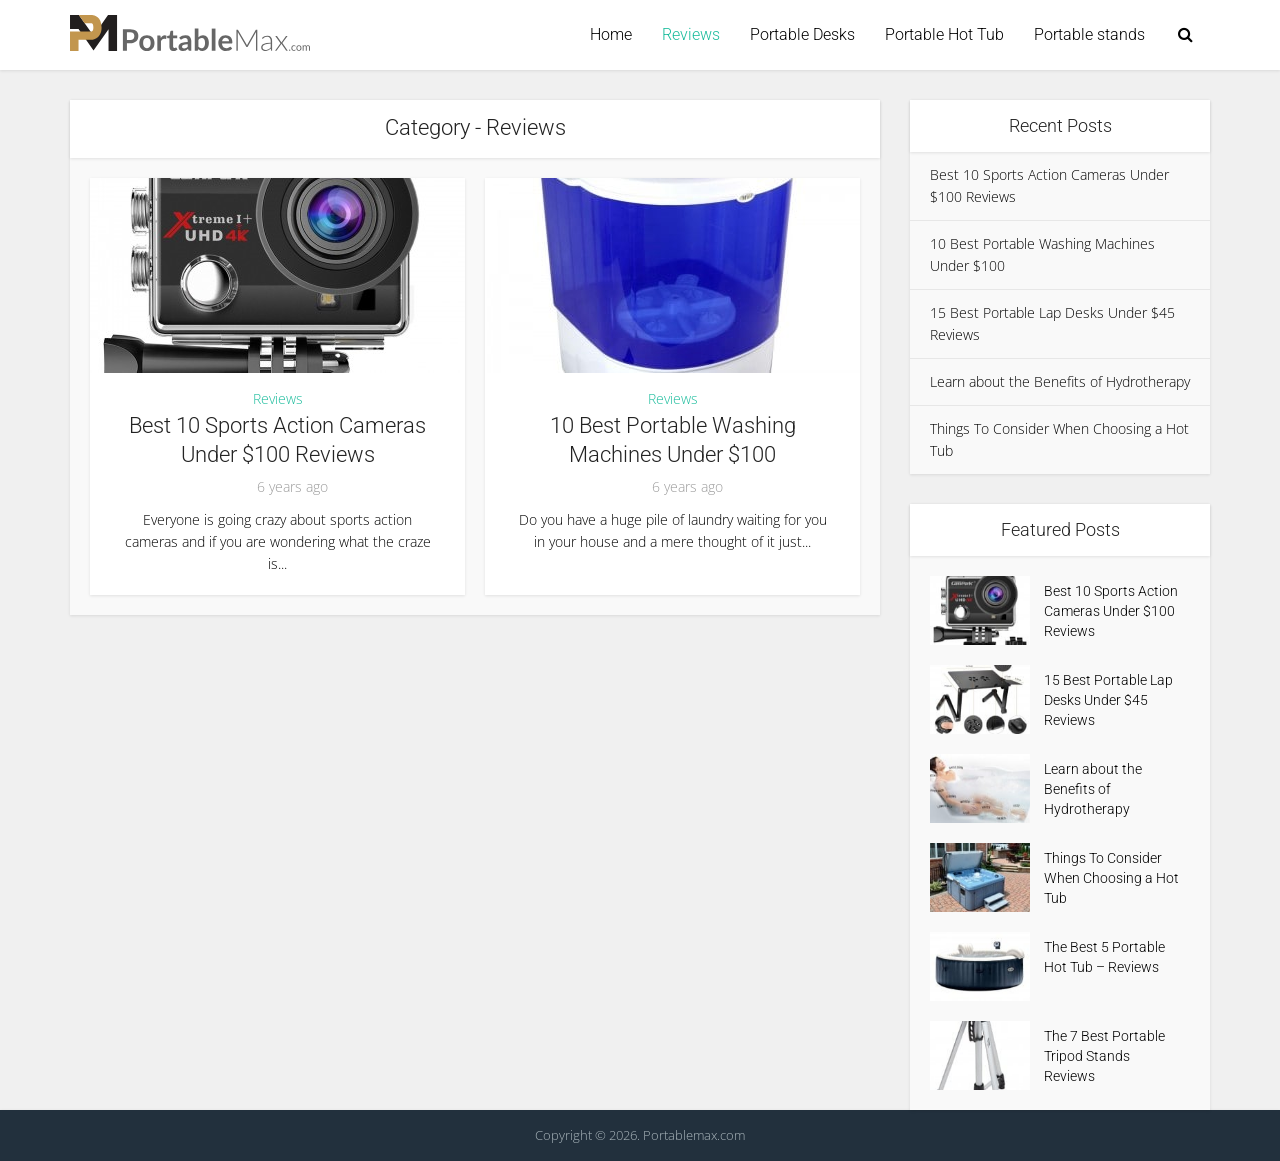
<file: reviews/index.html>
<!DOCTYPE html>
<html lang="en-US" class="no-js no-svg">

<head>

<meta http-equiv="Content-Type" content="text/html; charset=UTF-8" />
<meta name="viewport" content="user-scalable=yes, width=device-width, initial-scale=1.0, maximum-scale=1, minimum-scale=1">
<link rel="profile" href="https://gmpg.org/xfn/11" />

<meta name="robots" content="follow, index, max-snippet:-1, max-video-preview:-1, max-image-preview:large">
	<style>img:is([sizes="auto" i], [sizes^="auto," i]) { contain-intrinsic-size: 3000px 1500px }</style>
	
	<!-- This site is optimized with the Yoast SEO plugin v23.5 - https://yoast.com/wordpress/plugins/seo/ -->
	<title>Reviews Archives - Portable Max</title>
	<link rel="canonical" href="https://portablemax.com/reviews/" />
	<meta property="og:locale" content="en_US" />
	<meta property="og:type" content="article" />
	<meta property="og:title" content="Reviews Archives - Portable Max" />
	<meta property="og:url" content="https://portablemax.com/reviews/" />
	<meta property="og:site_name" content="Portable Max" />
	<meta name="twitter:card" content="summary_large_image" />
	<script type="application/ld+json" class="yoast-schema-graph">{"@context":"https://schema.org","@graph":[{"@type":"CollectionPage","@id":"https://portablemax.com/reviews/","url":"https://portablemax.com/reviews/","name":"Reviews Archives - Portable Max","isPartOf":{"@id":"https://portablemax.com/#website"},"primaryImageOfPage":{"@id":"https://portablemax.com/reviews/#primaryimage"},"image":{"@id":"https://portablemax.com/reviews/#primaryimage"},"thumbnailUrl":"https://portablemax.com/wp-content/uploads/2018/02/1.Ampark-ACT74-Action-camera-16-MP-sports-cam.jpg","breadcrumb":{"@id":"https://portablemax.com/reviews/#breadcrumb"},"inLanguage":"en-US"},{"@type":"ImageObject","inLanguage":"en-US","@id":"https://portablemax.com/reviews/#primaryimage","url":"https://portablemax.com/wp-content/uploads/2018/02/1.Ampark-ACT74-Action-camera-16-MP-sports-cam.jpg","contentUrl":"https://portablemax.com/wp-content/uploads/2018/02/1.Ampark-ACT74-Action-camera-16-MP-sports-cam.jpg","width":1200,"height":1200},{"@type":"BreadcrumbList","@id":"https://portablemax.com/reviews/#breadcrumb","itemListElement":[{"@type":"ListItem","position":1,"name":"Home","item":"https://portablemax.com/"},{"@type":"ListItem","position":2,"name":"Reviews"}]},{"@type":"WebSite","@id":"https://portablemax.com/#website","url":"https://portablemax.com/","name":"Portable Max","description":"","potentialAction":[{"@type":"SearchAction","target":{"@type":"EntryPoint","urlTemplate":"https://portablemax.com/?s={search_term_string}"},"query-input":{"@type":"PropertyValueSpecification","valueRequired":true,"valueName":"search_term_string"}}],"inLanguage":"en-US"}]}</script>
	<!-- / Yoast SEO plugin. -->


<link rel='dns-prefetch' href='//fonts.googleapis.com' />
<script type="text/javascript">
/* <![CDATA[ */
window._wpemojiSettings = {"baseUrl":"https:\/\/s.w.org\/images\/core\/emoji\/16.0.1\/72x72\/","ext":".png","svgUrl":"https:\/\/s.w.org\/images\/core\/emoji\/16.0.1\/svg\/","svgExt":".svg","source":{"concatemoji":"https:\/\/portablemax.com\/wp-includes\/js\/wp-emoji-release.min.js?ver=6.8.11"}};
/*! This file is auto-generated */
!function(s,n){var o,i,e;function c(e){try{var t={supportTests:e,timestamp:(new Date).valueOf()};sessionStorage.setItem(o,JSON.stringify(t))}catch(e){}}function p(e,t,n){e.clearRect(0,0,e.canvas.width,e.canvas.height),e.fillText(t,0,0);var t=new Uint32Array(e.getImageData(0,0,e.canvas.width,e.canvas.height).data),a=(e.clearRect(0,0,e.canvas.width,e.canvas.height),e.fillText(n,0,0),new Uint32Array(e.getImageData(0,0,e.canvas.width,e.canvas.height).data));return t.every(function(e,t){return e===a[t]})}function u(e,t){e.clearRect(0,0,e.canvas.width,e.canvas.height),e.fillText(t,0,0);for(var n=e.getImageData(16,16,1,1),a=0;a<n.data.length;a++)if(0!==n.data[a])return!1;return!0}function f(e,t,n,a){switch(t){case"flag":return n(e,"\ud83c\udff3\ufe0f\u200d\u26a7\ufe0f","\ud83c\udff3\ufe0f\u200b\u26a7\ufe0f")?!1:!n(e,"\ud83c\udde8\ud83c\uddf6","\ud83c\udde8\u200b\ud83c\uddf6")&&!n(e,"\ud83c\udff4\udb40\udc67\udb40\udc62\udb40\udc65\udb40\udc6e\udb40\udc67\udb40\udc7f","\ud83c\udff4\u200b\udb40\udc67\u200b\udb40\udc62\u200b\udb40\udc65\u200b\udb40\udc6e\u200b\udb40\udc67\u200b\udb40\udc7f");case"emoji":return!a(e,"\ud83e\udedf")}return!1}function g(e,t,n,a){var r="undefined"!=typeof WorkerGlobalScope&&self instanceof WorkerGlobalScope?new OffscreenCanvas(300,150):s.createElement("canvas"),o=r.getContext("2d",{willReadFrequently:!0}),i=(o.textBaseline="top",o.font="600 32px Arial",{});return e.forEach(function(e){i[e]=t(o,e,n,a)}),i}function t(e){var t=s.createElement("script");t.src=e,t.defer=!0,s.head.appendChild(t)}"undefined"!=typeof Promise&&(o="wpEmojiSettingsSupports",i=["flag","emoji"],n.supports={everything:!0,everythingExceptFlag:!0},e=new Promise(function(e){s.addEventListener("DOMContentLoaded",e,{once:!0})}),new Promise(function(t){var n=function(){try{var e=JSON.parse(sessionStorage.getItem(o));if("object"==typeof e&&"number"==typeof e.timestamp&&(new Date).valueOf()<e.timestamp+604800&&"object"==typeof e.supportTests)return e.supportTests}catch(e){}return null}();if(!n){if("undefined"!=typeof Worker&&"undefined"!=typeof OffscreenCanvas&&"undefined"!=typeof URL&&URL.createObjectURL&&"undefined"!=typeof Blob)try{var e="postMessage("+g.toString()+"("+[JSON.stringify(i),f.toString(),p.toString(),u.toString()].join(",")+"));",a=new Blob([e],{type:"text/javascript"}),r=new Worker(URL.createObjectURL(a),{name:"wpTestEmojiSupports"});return void(r.onmessage=function(e){c(n=e.data),r.terminate(),t(n)})}catch(e){}c(n=g(i,f,p,u))}t(n)}).then(function(e){for(var t in e)n.supports[t]=e[t],n.supports.everything=n.supports.everything&&n.supports[t],"flag"!==t&&(n.supports.everythingExceptFlag=n.supports.everythingExceptFlag&&n.supports[t]);n.supports.everythingExceptFlag=n.supports.everythingExceptFlag&&!n.supports.flag,n.DOMReady=!1,n.readyCallback=function(){n.DOMReady=!0}}).then(function(){return e}).then(function(){var e;n.supports.everything||(n.readyCallback(),(e=n.source||{}).concatemoji?t(e.concatemoji):e.wpemoji&&e.twemoji&&(t(e.twemoji),t(e.wpemoji)))}))}((window,document),window._wpemojiSettings);
/* ]]> */
</script>
<style id='wp-emoji-styles-inline-css' type='text/css'>

	img.wp-smiley, img.emoji {
		display: inline !important;
		border: none !important;
		box-shadow: none !important;
		height: 1em !important;
		width: 1em !important;
		margin: 0 0.07em !important;
		vertical-align: -0.1em !important;
		background: none !important;
		padding: 0 !important;
	}
</style>
<link rel='stylesheet' id='wp-block-library-css' href='../wp-includes/css/dist/block-library/style.min.css?ver=6.8.11' type='text/css' media='all' />
<style id='classic-theme-styles-inline-css' type='text/css'>
/*! This file is auto-generated */
.wp-block-button__link{color:#fff;background-color:#32373c;border-radius:9999px;box-shadow:none;text-decoration:none;padding:calc(.667em + 2px) calc(1.333em + 2px);font-size:1.125em}.wp-block-file__button{background:#32373c;color:#fff;text-decoration:none}
</style>
<style id='global-styles-inline-css' type='text/css'>
:root{--wp--preset--aspect-ratio--square: 1;--wp--preset--aspect-ratio--4-3: 4/3;--wp--preset--aspect-ratio--3-4: 3/4;--wp--preset--aspect-ratio--3-2: 3/2;--wp--preset--aspect-ratio--2-3: 2/3;--wp--preset--aspect-ratio--16-9: 16/9;--wp--preset--aspect-ratio--9-16: 9/16;--wp--preset--color--black: #000000;--wp--preset--color--cyan-bluish-gray: #abb8c3;--wp--preset--color--white: #ffffff;--wp--preset--color--pale-pink: #f78da7;--wp--preset--color--vivid-red: #cf2e2e;--wp--preset--color--luminous-vivid-orange: #ff6900;--wp--preset--color--luminous-vivid-amber: #fcb900;--wp--preset--color--light-green-cyan: #7bdcb5;--wp--preset--color--vivid-green-cyan: #00d084;--wp--preset--color--pale-cyan-blue: #8ed1fc;--wp--preset--color--vivid-cyan-blue: #0693e3;--wp--preset--color--vivid-purple: #9b51e0;--wp--preset--color--vce-acc: #1abc9c;--wp--preset--color--vce-meta: #9b9b9b;--wp--preset--color--vce-txt: #000000;--wp--preset--color--vce-bg: #ffffff;--wp--preset--color--vce-cat-0: ;--wp--preset--gradient--vivid-cyan-blue-to-vivid-purple: linear-gradient(135deg,rgba(6,147,227,1) 0%,rgb(155,81,224) 100%);--wp--preset--gradient--light-green-cyan-to-vivid-green-cyan: linear-gradient(135deg,rgb(122,220,180) 0%,rgb(0,208,130) 100%);--wp--preset--gradient--luminous-vivid-amber-to-luminous-vivid-orange: linear-gradient(135deg,rgba(252,185,0,1) 0%,rgba(255,105,0,1) 100%);--wp--preset--gradient--luminous-vivid-orange-to-vivid-red: linear-gradient(135deg,rgba(255,105,0,1) 0%,rgb(207,46,46) 100%);--wp--preset--gradient--very-light-gray-to-cyan-bluish-gray: linear-gradient(135deg,rgb(238,238,238) 0%,rgb(169,184,195) 100%);--wp--preset--gradient--cool-to-warm-spectrum: linear-gradient(135deg,rgb(74,234,220) 0%,rgb(151,120,209) 20%,rgb(207,42,186) 40%,rgb(238,44,130) 60%,rgb(251,105,98) 80%,rgb(254,248,76) 100%);--wp--preset--gradient--blush-light-purple: linear-gradient(135deg,rgb(255,206,236) 0%,rgb(152,150,240) 100%);--wp--preset--gradient--blush-bordeaux: linear-gradient(135deg,rgb(254,205,165) 0%,rgb(254,45,45) 50%,rgb(107,0,62) 100%);--wp--preset--gradient--luminous-dusk: linear-gradient(135deg,rgb(255,203,112) 0%,rgb(199,81,192) 50%,rgb(65,88,208) 100%);--wp--preset--gradient--pale-ocean: linear-gradient(135deg,rgb(255,245,203) 0%,rgb(182,227,212) 50%,rgb(51,167,181) 100%);--wp--preset--gradient--electric-grass: linear-gradient(135deg,rgb(202,248,128) 0%,rgb(113,206,126) 100%);--wp--preset--gradient--midnight: linear-gradient(135deg,rgb(2,3,129) 0%,rgb(40,116,252) 100%);--wp--preset--font-size--small: 13px;--wp--preset--font-size--medium: 20px;--wp--preset--font-size--large: 21px;--wp--preset--font-size--x-large: 42px;--wp--preset--font-size--normal: 16px;--wp--preset--font-size--huge: 28px;--wp--preset--spacing--20: 0.44rem;--wp--preset--spacing--30: 0.67rem;--wp--preset--spacing--40: 1rem;--wp--preset--spacing--50: 1.5rem;--wp--preset--spacing--60: 2.25rem;--wp--preset--spacing--70: 3.38rem;--wp--preset--spacing--80: 5.06rem;--wp--preset--shadow--natural: 6px 6px 9px rgba(0, 0, 0, 0.2);--wp--preset--shadow--deep: 12px 12px 50px rgba(0, 0, 0, 0.4);--wp--preset--shadow--sharp: 6px 6px 0px rgba(0, 0, 0, 0.2);--wp--preset--shadow--outlined: 6px 6px 0px -3px rgba(255, 255, 255, 1), 6px 6px rgba(0, 0, 0, 1);--wp--preset--shadow--crisp: 6px 6px 0px rgba(0, 0, 0, 1);}:where(.is-layout-flex){gap: 0.5em;}:where(.is-layout-grid){gap: 0.5em;}body .is-layout-flex{display: flex;}.is-layout-flex{flex-wrap: wrap;align-items: center;}.is-layout-flex > :is(*, div){margin: 0;}body .is-layout-grid{display: grid;}.is-layout-grid > :is(*, div){margin: 0;}:where(.wp-block-columns.is-layout-flex){gap: 2em;}:where(.wp-block-columns.is-layout-grid){gap: 2em;}:where(.wp-block-post-template.is-layout-flex){gap: 1.25em;}:where(.wp-block-post-template.is-layout-grid){gap: 1.25em;}.has-black-color{color: var(--wp--preset--color--black) !important;}.has-cyan-bluish-gray-color{color: var(--wp--preset--color--cyan-bluish-gray) !important;}.has-white-color{color: var(--wp--preset--color--white) !important;}.has-pale-pink-color{color: var(--wp--preset--color--pale-pink) !important;}.has-vivid-red-color{color: var(--wp--preset--color--vivid-red) !important;}.has-luminous-vivid-orange-color{color: var(--wp--preset--color--luminous-vivid-orange) !important;}.has-luminous-vivid-amber-color{color: var(--wp--preset--color--luminous-vivid-amber) !important;}.has-light-green-cyan-color{color: var(--wp--preset--color--light-green-cyan) !important;}.has-vivid-green-cyan-color{color: var(--wp--preset--color--vivid-green-cyan) !important;}.has-pale-cyan-blue-color{color: var(--wp--preset--color--pale-cyan-blue) !important;}.has-vivid-cyan-blue-color{color: var(--wp--preset--color--vivid-cyan-blue) !important;}.has-vivid-purple-color{color: var(--wp--preset--color--vivid-purple) !important;}.has-black-background-color{background-color: var(--wp--preset--color--black) !important;}.has-cyan-bluish-gray-background-color{background-color: var(--wp--preset--color--cyan-bluish-gray) !important;}.has-white-background-color{background-color: var(--wp--preset--color--white) !important;}.has-pale-pink-background-color{background-color: var(--wp--preset--color--pale-pink) !important;}.has-vivid-red-background-color{background-color: var(--wp--preset--color--vivid-red) !important;}.has-luminous-vivid-orange-background-color{background-color: var(--wp--preset--color--luminous-vivid-orange) !important;}.has-luminous-vivid-amber-background-color{background-color: var(--wp--preset--color--luminous-vivid-amber) !important;}.has-light-green-cyan-background-color{background-color: var(--wp--preset--color--light-green-cyan) !important;}.has-vivid-green-cyan-background-color{background-color: var(--wp--preset--color--vivid-green-cyan) !important;}.has-pale-cyan-blue-background-color{background-color: var(--wp--preset--color--pale-cyan-blue) !important;}.has-vivid-cyan-blue-background-color{background-color: var(--wp--preset--color--vivid-cyan-blue) !important;}.has-vivid-purple-background-color{background-color: var(--wp--preset--color--vivid-purple) !important;}.has-black-border-color{border-color: var(--wp--preset--color--black) !important;}.has-cyan-bluish-gray-border-color{border-color: var(--wp--preset--color--cyan-bluish-gray) !important;}.has-white-border-color{border-color: var(--wp--preset--color--white) !important;}.has-pale-pink-border-color{border-color: var(--wp--preset--color--pale-pink) !important;}.has-vivid-red-border-color{border-color: var(--wp--preset--color--vivid-red) !important;}.has-luminous-vivid-orange-border-color{border-color: var(--wp--preset--color--luminous-vivid-orange) !important;}.has-luminous-vivid-amber-border-color{border-color: var(--wp--preset--color--luminous-vivid-amber) !important;}.has-light-green-cyan-border-color{border-color: var(--wp--preset--color--light-green-cyan) !important;}.has-vivid-green-cyan-border-color{border-color: var(--wp--preset--color--vivid-green-cyan) !important;}.has-pale-cyan-blue-border-color{border-color: var(--wp--preset--color--pale-cyan-blue) !important;}.has-vivid-cyan-blue-border-color{border-color: var(--wp--preset--color--vivid-cyan-blue) !important;}.has-vivid-purple-border-color{border-color: var(--wp--preset--color--vivid-purple) !important;}.has-vivid-cyan-blue-to-vivid-purple-gradient-background{background: var(--wp--preset--gradient--vivid-cyan-blue-to-vivid-purple) !important;}.has-light-green-cyan-to-vivid-green-cyan-gradient-background{background: var(--wp--preset--gradient--light-green-cyan-to-vivid-green-cyan) !important;}.has-luminous-vivid-amber-to-luminous-vivid-orange-gradient-background{background: var(--wp--preset--gradient--luminous-vivid-amber-to-luminous-vivid-orange) !important;}.has-luminous-vivid-orange-to-vivid-red-gradient-background{background: var(--wp--preset--gradient--luminous-vivid-orange-to-vivid-red) !important;}.has-very-light-gray-to-cyan-bluish-gray-gradient-background{background: var(--wp--preset--gradient--very-light-gray-to-cyan-bluish-gray) !important;}.has-cool-to-warm-spectrum-gradient-background{background: var(--wp--preset--gradient--cool-to-warm-spectrum) !important;}.has-blush-light-purple-gradient-background{background: var(--wp--preset--gradient--blush-light-purple) !important;}.has-blush-bordeaux-gradient-background{background: var(--wp--preset--gradient--blush-bordeaux) !important;}.has-luminous-dusk-gradient-background{background: var(--wp--preset--gradient--luminous-dusk) !important;}.has-pale-ocean-gradient-background{background: var(--wp--preset--gradient--pale-ocean) !important;}.has-electric-grass-gradient-background{background: var(--wp--preset--gradient--electric-grass) !important;}.has-midnight-gradient-background{background: var(--wp--preset--gradient--midnight) !important;}.has-small-font-size{font-size: var(--wp--preset--font-size--small) !important;}.has-medium-font-size{font-size: var(--wp--preset--font-size--medium) !important;}.has-large-font-size{font-size: var(--wp--preset--font-size--large) !important;}.has-x-large-font-size{font-size: var(--wp--preset--font-size--x-large) !important;}
:where(.wp-block-post-template.is-layout-flex){gap: 1.25em;}:where(.wp-block-post-template.is-layout-grid){gap: 1.25em;}
:where(.wp-block-columns.is-layout-flex){gap: 2em;}:where(.wp-block-columns.is-layout-grid){gap: 2em;}
:root :where(.wp-block-pullquote){font-size: 1.5em;line-height: 1.6;}
</style>
<link rel='stylesheet' id='mks_shortcodes_simple_line_icons-css' href='../wp-content/plugins/meks-flexible-shortcodes/css/simple-line/simple-line-icons.css?ver=1.3.8' type='text/css' media='screen' />
<link rel='stylesheet' id='mks_shortcodes_css-css' href='../wp-content/plugins/meks-flexible-shortcodes/css/style.css?ver=1.3.8' type='text/css' media='screen' />
<link rel='stylesheet' id='toc-screen-css' href='../wp-content/plugins/table-of-contents-plus/assets/screen.min.css?ver=202609.1' type='text/css' media='all' />
<link rel='stylesheet' id='vce-fonts-css' href='https://fonts.googleapis.com/css2?family=Open%20Sans:wght@300&#038;family=Roboto:wght@300' type='text/css' media='all' />
<link rel='stylesheet' id='vce-style-css' href='../wp-content/themes/voice/assets/css/min.css?ver=3.0.3' type='text/css' media='all' />
<style id='vce-style-inline-css' type='text/css'>
body, button, input, select, textarea {font-size: 1.6rem;}.vce-single .entry-headline p{font-size: 2.2rem;}.main-navigation a{font-size: 1.6rem;}.sidebar .widget-title{font-size: 1.8rem;}.sidebar .widget, .vce-lay-c .entry-content, .vce-lay-h .entry-content {font-size: 1.4rem;}.vce-featured-link-article{font-size: 5.2rem;}.vce-featured-grid-big.vce-featured-grid .vce-featured-link-article{font-size: 3.4rem;}.vce-featured-grid .vce-featured-link-article{font-size: 2.2rem;}h1 { font-size: 4.5rem; }h2 { font-size: 4.0rem; }h3 { font-size: 3.5rem; }h4 { font-size: 2.5rem; }h5 { font-size: 2.0rem; }h6 { font-size: 1.8rem; }.comment-reply-title, .main-box-title{font-size: 2.2rem;}h1.entry-title{font-size: 4.5rem;}.vce-lay-a .entry-title a{font-size: 3.4rem;}.vce-lay-b .entry-title{font-size: 2.4rem;}.vce-lay-c .entry-title, .vce-sid-none .vce-lay-c .entry-title{font-size: 2.2rem;}.vce-lay-d .entry-title{font-size: 1.5rem;}.vce-lay-e .entry-title{font-size: 1.4rem;}.vce-lay-f .entry-title{font-size: 1.4rem;}.vce-lay-g .entry-title a, .vce-lay-g .entry-title a:hover{font-size: 3.0rem;}.vce-lay-h .entry-title{font-size: 2.4rem;}.entry-meta div,.entry-meta div a,.vce-lay-g .meta-item,.vce-lay-c .meta-item{font-size: 1.4rem;}.vce-lay-d .meta-category a,.vce-lay-d .entry-meta div,.vce-lay-d .entry-meta div a,.vce-lay-e .entry-meta div,.vce-lay-e .entry-meta div a,.vce-lay-e .fn,.vce-lay-e .meta-item{font-size: 1.3rem;}body {background-color:#f0f0f0;}body,.mks_author_widget h3,.site-description,.meta-category a,textarea {font-family: 'Open Sans';font-weight: 300;}h1,h2,h3,h4,h5,h6,blockquote,.vce-post-link,.site-title,.site-title a,.main-box-title,.comment-reply-title,.entry-title a,.vce-single .entry-headline p,.vce-prev-next-link,.author-title,.mks_pullquote,.widget_rss ul li .rsswidget,#bbpress-forums .bbp-forum-title,#bbpress-forums .bbp-topic-permalink {font-family: 'Roboto';font-weight: 300;}.main-navigation a,.sidr a{font-family: 'Roboto';font-weight: 300;}.vce-single .entry-content,.vce-single .entry-headline,.vce-single .entry-footer,.vce-share-bar {width: 760px;}.vce-lay-a .lay-a-content{width: 760px;max-width: 760px;}.vce-page .entry-content,.vce-page .entry-title-page {width: 600px;}.vce-sid-none .vce-single .entry-content,.vce-sid-none .vce-single .entry-headline,.vce-sid-none .vce-single .entry-footer {width: 600px;}.vce-sid-none .vce-page .entry-content,.vce-sid-none .vce-page .entry-title-page,.error404 .entry-content {width: 600px;max-width: 600px;}body, button, input, select, textarea{color: #000000;}h1,h2,h3,h4,h5,h6,.entry-title a,.prev-next-nav a,#bbpress-forums .bbp-forum-title, #bbpress-forums .bbp-topic-permalink,.woocommerce ul.products li.product .price .amount{color: #232323;}a,.entry-title a:hover,.vce-prev-next-link:hover,.vce-author-links a:hover,.required,.error404 h4,.prev-next-nav a:hover,#bbpress-forums .bbp-forum-title:hover, #bbpress-forums .bbp-topic-permalink:hover,.woocommerce ul.products li.product h3:hover,.woocommerce ul.products li.product h3:hover mark,.main-box-title a:hover{color: #1abc9c;}.vce-square,.vce-main-content .mejs-controls .mejs-time-rail .mejs-time-current,button,input[type="button"],input[type="reset"],input[type="submit"],.vce-button,.pagination-wapper a,#vce-pagination .next.page-numbers,#vce-pagination .prev.page-numbers,#vce-pagination .page-numbers,#vce-pagination .page-numbers.current,.vce-link-pages a,#vce-pagination a,.vce-load-more a,.vce-slider-pagination .owl-nav > div,.vce-mega-menu-posts-wrap .owl-nav > div,.comment-reply-link:hover,.vce-featured-section a,.vce-lay-g .vce-featured-info .meta-category a,.vce-404-menu a,.vce-post.sticky .meta-image:before,#vce-pagination .page-numbers:hover,#bbpress-forums .bbp-pagination .current,#bbpress-forums .bbp-pagination a:hover,.woocommerce #respond input#submit,.woocommerce a.button,.woocommerce button.button,.woocommerce input.button,.woocommerce ul.products li.product .added_to_cart,.woocommerce #respond input#submit:hover,.woocommerce a.button:hover,.woocommerce button.button:hover,.woocommerce input.button:hover,.woocommerce ul.products li.product .added_to_cart:hover,.woocommerce #respond input#submit.alt,.woocommerce a.button.alt,.woocommerce button.button.alt,.woocommerce input.button.alt,.woocommerce #respond input#submit.alt:hover, .woocommerce a.button.alt:hover, .woocommerce button.button.alt:hover, .woocommerce input.button.alt:hover,.woocommerce span.onsale,.woocommerce .widget_price_filter .ui-slider .ui-slider-range,.woocommerce .widget_price_filter .ui-slider .ui-slider-handle,.comments-holder .navigation .page-numbers.current,.vce-lay-a .vce-read-more:hover,.vce-lay-c .vce-read-more:hover,body div.wpforms-container-full .wpforms-form input[type=submit], body div.wpforms-container-full .wpforms-form button[type=submit], body div.wpforms-container-full .wpforms-form .wpforms-page-button,body div.wpforms-container-full .wpforms-form input[type=submit]:hover, body div.wpforms-container-full .wpforms-form button[type=submit]:hover, body div.wpforms-container-full .wpforms-form .wpforms-page-button:hover,.wp-block-search__button {background-color: #1abc9c;}#vce-pagination .page-numbers,.comments-holder .navigation .page-numbers{background: transparent;color: #1abc9c;border: 1px solid #1abc9c;}.comments-holder .navigation .page-numbers:hover{background: #1abc9c;border: 1px solid #1abc9c;}.bbp-pagination-links a{background: transparent;color: #1abc9c;border: 1px solid #1abc9c !important;}#vce-pagination .page-numbers.current,.bbp-pagination-links span.current,.comments-holder .navigation .page-numbers.current{border: 1px solid #1abc9c;}.widget_categories .cat-item:before,.widget_categories .cat-item .count{background: #1abc9c;}.comment-reply-link,.vce-lay-a .vce-read-more,.vce-lay-c .vce-read-more{border: 1px solid #1abc9c;}.entry-meta div,.entry-meta-count,.entry-meta div a,.comment-metadata a,.meta-category span,.meta-author-wrapped,.wp-caption .wp-caption-text,.widget_rss .rss-date,.sidebar cite,.site-footer cite,.sidebar .vce-post-list .entry-meta div,.sidebar .vce-post-list .entry-meta div a,.sidebar .vce-post-list .fn,.sidebar .vce-post-list .fn a,.site-footer .vce-post-list .entry-meta div,.site-footer .vce-post-list .entry-meta div a,.site-footer .vce-post-list .fn,.site-footer .vce-post-list .fn a,#bbpress-forums .bbp-topic-started-by,#bbpress-forums .bbp-topic-started-in,#bbpress-forums .bbp-forum-info .bbp-forum-content,#bbpress-forums p.bbp-topic-meta,span.bbp-admin-links a,.bbp-reply-post-date,#bbpress-forums li.bbp-header,#bbpress-forums li.bbp-footer,.woocommerce .woocommerce-result-count,.woocommerce .product_meta{color: #9b9b9b;}.main-box-title, .comment-reply-title, .main-box-head{background: #ffffff;color: #232323;}.main-box-title a{color: #232323;}.sidebar .widget .widget-title a{color: #232323;}.main-box,.comment-respond,.prev-next-nav{background: #f9f9f9;}.vce-post,ul.comment-list > li.comment,.main-box-single,.ie8 .vce-single,#disqus_thread,.vce-author-card,.vce-author-card .vce-content-outside,.mks-bredcrumbs-container,ul.comment-list > li.pingback{background: #ffffff;}.mks_tabs.horizontal .mks_tab_nav_item.active{border-bottom: 1px solid #ffffff;}.mks_tabs.horizontal .mks_tab_item,.mks_tabs.vertical .mks_tab_nav_item.active,.mks_tabs.horizontal .mks_tab_nav_item.active{background: #ffffff;}.mks_tabs.vertical .mks_tab_nav_item.active{border-right: 1px solid #ffffff;}#vce-pagination,.vce-slider-pagination .owl-controls,.vce-content-outside,.comments-holder .navigation{background: #f3f3f3;}.sidebar .widget-title{background: #ffffff;color: #232323;}.sidebar .widget{background: #f9f9f9;}.sidebar .widget,.sidebar .widget li a,.sidebar .mks_author_widget h3 a,.sidebar .mks_author_widget h3,.sidebar .vce-search-form .vce-search-input,.sidebar .vce-search-form .vce-search-input:focus{color: #000000;}.sidebar .widget li a:hover,.sidebar .widget a,.widget_nav_menu li.menu-item-has-children:hover:after,.widget_pages li.page_item_has_children:hover:after{color: #1abc9c;}.sidebar .tagcloud a {border: 1px solid #1abc9c;}.sidebar .mks_author_link,.sidebar .tagcloud a:hover,.sidebar .mks_themeforest_widget .more,.sidebar button,.sidebar input[type="button"],.sidebar input[type="reset"],.sidebar input[type="submit"],.sidebar .vce-button,.sidebar .bbp_widget_login .button{background-color: #1abc9c;}.sidebar .mks_author_widget .mks_autor_link_wrap,.sidebar .mks_themeforest_widget .mks_read_more,.widget .meks-instagram-follow-link {background: #f3f3f3;}.sidebar #wp-calendar caption,.sidebar .recentcomments,.sidebar .post-date,.sidebar #wp-calendar tbody{color: rgba(0,0,0,0.7);}.site-footer{background: #34495e;}.site-footer .widget-title{color: #ffffff;}.site-footer,.site-footer .widget,.site-footer .widget li a,.site-footer .mks_author_widget h3 a,.site-footer .mks_author_widget h3,.site-footer .vce-search-form .vce-search-input,.site-footer .vce-search-form .vce-search-input:focus{color: #e6f1f4;}.site-footer .widget li a:hover,.site-footer .widget a,.site-info a{color: #1abc9c;}.site-footer .tagcloud a {border: 1px solid #1abc9c;}.site-footer .mks_author_link,.site-footer .mks_themeforest_widget .more,.site-footer button,.site-footer input[type="button"],.site-footer input[type="reset"],.site-footer input[type="submit"],.site-footer .vce-button,.site-footer .tagcloud a:hover{background-color: #1abc9c;}.site-footer #wp-calendar caption,.site-footer .recentcomments,.site-footer .post-date,.site-footer #wp-calendar tbody,.site-footer .site-info{color: rgba(230,241,244,0.7);}.top-header,.top-nav-menu li .sub-menu{background: #3a3a3a;}.top-header,.top-header a{color: #ffffff;}.top-header .vce-search-form .vce-search-input,.top-header .vce-search-input:focus,.top-header .vce-search-submit{color: #ffffff;}.top-header .vce-search-form .vce-search-input::-webkit-input-placeholder { color: #ffffff;}.top-header .vce-search-form .vce-search-input:-moz-placeholder { color: #ffffff;}.top-header .vce-search-form .vce-search-input::-moz-placeholder { color: #ffffff;}.top-header .vce-search-form .vce-search-input:-ms-input-placeholder { color: #ffffff;}.header-1-wrapper{height: 70px;padding-top: 0px;}.header-2-wrapper,.header-3-wrapper{height: 70px;}.header-2-wrapper .site-branding,.header-3-wrapper .site-branding{top: 0px;left: 0px;}.site-title a, .site-title a:hover{color: #ffffff;}.site-description{color: #aaaaaa;}.main-header{background-color: #416282;}.header-bottom-wrapper{background: #fcfcfc;}.vce-header-ads{margin: 10px 0;}.header-3-wrapper .nav-menu > li > a{padding: 25px 15px;}.header-sticky,.sidr{background: rgba(65,98,130,0.95);}.ie8 .header-sticky{background: #416282;}.main-navigation a,.nav-menu .vce-mega-menu > .sub-menu > li > a,.sidr li a,.vce-menu-parent{color: #000000;}.nav-menu > li:hover > a,.nav-menu > .current_page_item > a,.nav-menu > .current-menu-item > a,.nav-menu > .current-menu-ancestor > a,.main-navigation a.vce-item-selected,.main-navigation ul ul li:hover > a,.nav-menu ul .current-menu-item a,.nav-menu ul .current_page_item a,.vce-menu-parent:hover,.sidr li a:hover,.sidr li.sidr-class-current_page_item > a,.main-navigation li.current-menu-item.fa:before,.vce-responsive-nav{color: #1abc9c;}#sidr-id-vce_main_navigation_menu .soc-nav-menu li a:hover {color: #ffffff;}.nav-menu > li:hover > a,.nav-menu > .current_page_item > a,.nav-menu > .current-menu-item > a,.nav-menu > .current-menu-ancestor > a,.main-navigation a.vce-item-selected,.main-navigation ul ul,.header-sticky .nav-menu > .current_page_item:hover > a,.header-sticky .nav-menu > .current-menu-item:hover > a,.header-sticky .nav-menu > .current-menu-ancestor:hover > a,.header-sticky .main-navigation a.vce-item-selected:hover{background-color: #ffffff;}.search-header-wrap ul {border-top: 2px solid #1abc9c;}.vce-cart-icon a.vce-custom-cart span,.sidr-class-vce-custom-cart .sidr-class-vce-cart-count {background: #1abc9c;font-family: 'Open Sans';}.vce-border-top .main-box-title{border-top: 2px solid #1abc9c;}.tagcloud a:hover,.sidebar .widget .mks_author_link,.sidebar .widget.mks_themeforest_widget .more,.site-footer .widget .mks_author_link,.site-footer .widget.mks_themeforest_widget .more,.vce-lay-g .entry-meta div,.vce-lay-g .fn,.vce-lay-g .fn a{color: #FFF;}.vce-featured-header .vce-featured-header-background{opacity: 0.5}.vce-featured-grid .vce-featured-header-background,.vce-post-big .vce-post-img:after,.vce-post-slider .vce-post-img:after{opacity: 0.5}.vce-featured-grid .owl-item:hover .vce-grid-text .vce-featured-header-background,.vce-post-big li:hover .vce-post-img:after,.vce-post-slider li:hover .vce-post-img:after {opacity: 0.8}.vce-featured-grid.vce-featured-grid-big .vce-featured-header-background,.vce-post-big .vce-post-img:after,.vce-post-slider .vce-post-img:after{opacity: 0.5}.vce-featured-grid.vce-featured-grid-big .owl-item:hover .vce-grid-text .vce-featured-header-background,.vce-post-big li:hover .vce-post-img:after,.vce-post-slider li:hover .vce-post-img:after {opacity: 0.8}#back-top {background: #323232}.sidr input[type=text]{background: rgba(0,0,0,0.1);color: rgba(0,0,0,0.5);}.is-style-solid-color{background-color: #1abc9c;color: #ffffff;}.wp-block-image figcaption{color: #9b9b9b;}.wp-block-cover .wp-block-cover-image-text, .wp-block-cover .wp-block-cover-text, .wp-block-cover h2, .wp-block-cover-image .wp-block-cover-image-text, .wp-block-cover-image .wp-block-cover-text, .wp-block-cover-image h2,p.has-drop-cap:not(:focus)::first-letter,p.wp-block-subhead{font-family: 'Roboto';font-weight: 300;}.wp-block-cover .wp-block-cover-image-text, .wp-block-cover .wp-block-cover-text, .wp-block-cover h2, .wp-block-cover-image .wp-block-cover-image-text, .wp-block-cover-image .wp-block-cover-text, .wp-block-cover-image h2{font-size: 2.5rem;}p.wp-block-subhead{font-size: 2.2rem;}.wp-block-button__link{background: #1abc9c}.wp-block-search .wp-block-search__button{color: #ffffff}.meta-image:hover a img,.vce-lay-h .img-wrap:hover .meta-image > img,.img-wrp:hover img,.vce-gallery-big:hover img,.vce-gallery .gallery-item:hover img,.wp-block-gallery .blocks-gallery-item:hover img,.vce_posts_widget .vce-post-big li:hover img,.vce-featured-grid .owl-item:hover img,.vce-post-img:hover img,.mega-menu-img:hover img{-webkit-transform: scale(1.1);-moz-transform: scale(1.1);-o-transform: scale(1.1);-ms-transform: scale(1.1);transform: scale(1.1);}.has-small-font-size{ font-size: 1.2rem;}.has-large-font-size{ font-size: 1.9rem;}.has-huge-font-size{ font-size: 2.3rem;}@media(min-width: 671px){.has-small-font-size{ font-size: 1.3rem;}.has-normal-font-size{ font-size: 1.6rem;}.has-large-font-size{ font-size: 2.1rem;}.has-huge-font-size{ font-size: 2.8rem;}}.has-vce-acc-background-color{ background-color: #1abc9c;}.has-vce-acc-color{ color: #1abc9c;}.has-vce-meta-background-color{ background-color: #9b9b9b;}.has-vce-meta-color{ color: #9b9b9b;}.has-vce-txt-background-color{ background-color: #000000;}.has-vce-txt-color{ color: #000000;}.has-vce-bg-background-color{ background-color: #ffffff;}.has-vce-bg-color{ color: #ffffff;}.has-vce-cat-0-background-color{ background-color: ;}.has-vce-cat-0-color{ color: ;}
</style>
<link rel='stylesheet' id='vce_child_load_scripts-css' href='../wp-content/themes/voice-child/style.css?ver=3.0.3' type='text/css' media='screen' />
<link rel='stylesheet' id='meks-social-widget-css' href='../wp-content/plugins/meks-smart-social-widget/css/style.css?ver=1.6.5' type='text/css' media='all' />
<link rel='stylesheet' id='meks_ess-main-css' href='../wp-content/plugins/meks-easy-social-share/assets/css/main.css?ver=1.3' type='text/css' media='all' />
<script type="text/javascript" src="../wp-includes/js/jquery/jquery.min.js?ver=3.7.1" id="jquery-core-js"></script>
<script type="text/javascript" src="../wp-includes/js/jquery/jquery-migrate.min.js?ver=3.4.1" id="jquery-migrate-js"></script>
<link rel="Shortcut Icon" type="image/x-icon" href="../wp-content/themes/voice-child/images/favicon.ico" /><style type="text/css">.recentcomments a{display:inline !important;padding:0 !important;margin:0 !important;}</style><style type="text/css" id="wp-custom-css">
			h1.entry-title{
	font-size: 2.7rem;
}		</style>
		</head>

<body class="archive category category-reviews category-2 wp-embed-responsive wp-theme-voice wp-child-theme-voice-child vce-sid-right voice-v_3_0_3 voice-child">

<div id="vce-main">

<header id="header" class="main-header">
<div class="container header-main-area header-3-wrapper">	
		<div class="vce-res-nav">
	<a class="vce-responsive-nav" href="#sidr-main"><i class="fa fa-bars"></i></a>
</div>
<div class="site-branding">
	<span class="site-title"><a href="../" rel="home" class="has-logo"><picture class="vce-logo"><source media="(min-width: 1024px)" srcset="../wp-content/uploads/2020/07/protablemax.svg"><source srcset="../wp-content/uploads/2020/07/protablemax.svg"><img src="../wp-content/uploads/2020/07/protablemax.svg" alt="Portable Max"></picture></a></span></div>
		<nav id="site-navigation" class="main-navigation" role="navigation">
	<ul id="vce_main_navigation_menu" class="nav-menu"><li id="menu-item-844" class="menu-item menu-item-type-post_type menu-item-object-page menu-item-home menu-item-844"><a href="../">Home</a><li id="menu-item-840" class="menu-item menu-item-type-taxonomy menu-item-object-category current-menu-item menu-item-840 vce-cat-2"><a href="../reviews/" aria-current="page">Reviews</a><li id="menu-item-841" class="menu-item menu-item-type-taxonomy menu-item-object-category menu-item-841 vce-cat-6"><a href="../portable-desks/">Portable Desks</a><li id="menu-item-842" class="menu-item menu-item-type-taxonomy menu-item-object-category menu-item-842 vce-cat-5"><a href="../portable-hot-tub/">Portable Hot Tub</a><li id="menu-item-843" class="menu-item menu-item-type-taxonomy menu-item-object-category menu-item-843 vce-cat-4"><a href="../portable-stands/">Portable stands</a><li class="search-header-wrap"><a class="search_header" href="javascript:void(0)"><i class="fa fa-search"></i></a><ul class="search-header-form-ul"><li><form class="vce-search-form" action="../" method="get">
	<input name="s" class="vce-search-input" size="20" type="text" value="Type here to search..." onfocus="(this.value == 'Type here to search...') && (this.value = '')" onblur="(this.value == '') && (this.value = 'Type here to search...')" placeholder="Type here to search..." />
		<button type="submit" class="vce-search-submit"><i class="fa fa-search"></i></button> 
</form></li></ul></li></ul></nav></div></header>

	<div id="sticky_header" class="header-sticky">
	<div class="container">
		<div class="vce-res-nav">
	<a class="vce-responsive-nav" href="#sidr-main"><i class="fa fa-bars"></i></a>
</div>
<div class="site-branding">
	<span class="site-title"><a href="../" rel="home" class="has-logo"><picture class="vce-logo"><source media="(min-width: 1024px)" srcset="../wp-content/uploads/2020/07/protablemax.svg"><source srcset="../wp-content/uploads/2020/07/protablemax.svg"><img src="../wp-content/uploads/2020/07/protablemax.svg" alt="Portable Max"></picture></a></span></div>		<nav id="site-navigation" class="main-navigation" role="navigation">
		<ul id="vce_main_navigation_menu" class="nav-menu"><li class="menu-item menu-item-type-post_type menu-item-object-page menu-item-home menu-item-844"><a href="../">Home</a><li class="menu-item menu-item-type-taxonomy menu-item-object-category current-menu-item menu-item-840 vce-cat-2"><a href="../reviews/" aria-current="page">Reviews</a><li class="menu-item menu-item-type-taxonomy menu-item-object-category menu-item-841 vce-cat-6"><a href="../portable-desks/">Portable Desks</a><li class="menu-item menu-item-type-taxonomy menu-item-object-category menu-item-842 vce-cat-5"><a href="../portable-hot-tub/">Portable Hot Tub</a><li class="menu-item menu-item-type-taxonomy menu-item-object-category menu-item-843 vce-cat-4"><a href="../portable-stands/">Portable stands</a><li class="search-header-wrap"><a class="search_header" href="javascript:void(0)"><i class="fa fa-search"></i></a><ul class="search-header-form-ul"><li><form class="vce-search-form" action="../" method="get">
	<input name="s" class="vce-search-input" size="20" type="text" value="Type here to search..." onfocus="(this.value == 'Type here to search...') && (this.value = '')" onblur="(this.value == '') && (this.value = 'Type here to search...')" placeholder="Type here to search..." />
		<button type="submit" class="vce-search-submit"><i class="fa fa-search"></i></button> 
</form></li></ul></li></ul></nav>	</div>
</div>
<div id="main-wrapper">



	


	
<div id="content" class="container site-content">

		
	<div id="primary" class="vce-main-content">

		<div class="main-box">

		
	<div class="main-box-head">
		<h1 class="main-box-title">Category - Reviews</h1>
			</div>

			<div class="main-box-inside">

			
				
				
									
					<div class="vce-loop-wrap" >
						<article class="vce-post vce-lay-c post-269 post type-post status-publish format-standard has-post-thumbnail hentry category-reviews">

		 	<div class="meta-image">
			<a href="../best-10-sports-action-cameras-under-100/" title="Best 10 Sports Action Cameras Under $100 Reviews">
				<img width="375" height="195" src="../wp-content/uploads/2018/02/1.Ampark-ACT74-Action-camera-16-MP-sports-cam-375x195.jpg" class="attachment-vce-lay-b size-vce-lay-b wp-post-image" alt="" />							</a>
		</div>
	
	<header class="entry-header">
					<span class="meta-category"><a href="../reviews/" class="category-2">Reviews</a></span>
				<h2 class="entry-title"><a href="../best-10-sports-action-cameras-under-100/" title="Best 10 Sports Action Cameras Under $100 Reviews">Best 10 Sports Action Cameras Under $100 Reviews</a></h2>
		<div class="entry-meta"><div class="meta-item date"><span class="updated">6 years ago</span></div></div>	</header>

			<div class="entry-content">
			<p>Everyone is going crazy about sports action cameras and if you are wondering what the craze is...</p>
		</div>
	
	</article>
						
						
									
					
						<article class="vce-post vce-lay-c post-267 post type-post status-publish format-standard has-post-thumbnail hentry category-reviews tag-portable-washing-machine">

		 	<div class="meta-image">
			<a href="../10-best-portable-washing-machines-under-100/" title="10 Best Portable Washing Machines Under $100">
				<img width="375" height="195" src="../wp-content/uploads/2018/02/Upgraded-version-Pyle-portable-washer-375x195.jpg" class="attachment-vce-lay-b size-vce-lay-b wp-post-image" alt="" loading="lazy" />							</a>
		</div>
	
	<header class="entry-header">
					<span class="meta-category"><a href="../reviews/" class="category-2">Reviews</a></span>
				<h2 class="entry-title"><a href="../10-best-portable-washing-machines-under-100/" title="10 Best Portable Washing Machines Under $100">10 Best Portable Washing Machines Under $100</a></h2>
		<div class="entry-meta"><div class="meta-item date"><span class="updated">6 years ago</span></div></div>	</header>

			<div class="entry-content">
			<p>Do you have a huge pile of laundry waiting for you in your house and a mere thought of it just...</p>
		</div>
	
	</article>
						
													</div>
						
				
				
			
			</div>

		</div>

	</div>

		<aside id="sidebar" class="sidebar right">
		
		<div id="recent-posts-4" class="widget widget_recent_entries">
		<h4 class="widget-title">Recent Posts</h4>
		<ul>
											<li>
					<a href="../best-10-sports-action-cameras-under-100/">Best 10 Sports Action Cameras Under $100 Reviews</a>
									</li>
											<li>
					<a href="../10-best-portable-washing-machines-under-100/">10 Best Portable Washing Machines Under $100</a>
									</li>
											<li>
					<a href="../15-best-portable-lap-desks-under-45-reviews/">15 Best Portable Lap Desks Under $45 Reviews</a>
									</li>
											<li>
					<a href="../learn-about-the-benefits-of-hydrotherapy/">Learn about the Benefits of Hydrotherapy</a>
									</li>
											<li>
					<a href="../things-to-consider-when-choosing-right-hot-tub/">Things To Consider When Choosing a Hot Tub</a>
									</li>
					</ul>

		</div><div class="vce-sticky"><div id="vce_posts_widget-1" class="widget vce_posts_widget"><h4 class="widget-title">Featured Posts</h4>
		
		<ul class="vce-post-list" data-autoplay="">

			
		 		<li>
		 					 			
		 			<a href="../best-10-sports-action-cameras-under-100/" class="featured_image_sidebar" title="Best 10 Sports Action Cameras Under $100 Reviews"><span class="vce-post-img"><img width="145" height="100" src="../wp-content/uploads/2018/02/1.Ampark-ACT74-Action-camera-16-MP-sports-cam-145x100.jpg" class="attachment-vce-lay-d size-vce-lay-d wp-post-image" alt="" decoding="async" loading="lazy" srcset="../wp-content/uploads/2018/02/1.Ampark-ACT74-Action-camera-16-MP-sports-cam-145x100.jpg 145w, ../wp-content/uploads/2018/02/1.Ampark-ACT74-Action-camera-16-MP-sports-cam-380x260.jpg 380w" sizes="auto, (max-width: 145px) 100vw, 145px" /></span></a>
		 			<div class="vce-posts-wrap">
		 							 			<a href="../best-10-sports-action-cameras-under-100/" title="Best 10 Sports Action Cameras Under $100 Reviews" class="vce-post-link">Best 10 Sports Action Cameras Under $100 Reviews</a>
			 					 			</div>
		 		</li>
			
		 		<li>
		 					 			
		 			<a href="../15-best-portable-lap-desks-under-45-reviews/" class="featured_image_sidebar" title="15 Best Portable Lap Desks Under $45 Reviews"><span class="vce-post-img"><img width="145" height="100" src="../wp-content/uploads/2018/02/The-Black-Desk-York-Portable-Laptop-Stand-145x100.jpg" class="attachment-vce-lay-d size-vce-lay-d wp-post-image" alt="" decoding="async" loading="lazy" srcset="../wp-content/uploads/2018/02/The-Black-Desk-York-Portable-Laptop-Stand-145x100.jpg 145w, ../wp-content/uploads/2018/02/The-Black-Desk-York-Portable-Laptop-Stand-380x260.jpg 380w" sizes="auto, (max-width: 145px) 100vw, 145px" /></span></a>
		 			<div class="vce-posts-wrap">
		 							 			<a href="../15-best-portable-lap-desks-under-45-reviews/" title="15 Best Portable Lap Desks Under $45 Reviews" class="vce-post-link">15 Best Portable Lap Desks Under $45 Reviews</a>
			 					 			</div>
		 		</li>
			
		 		<li>
		 					 			
		 			<a href="../learn-about-the-benefits-of-hydrotherapy/" class="featured_image_sidebar" title="Learn about the Benefits of Hydrotherapy"><span class="vce-post-img"><img width="145" height="100" src="../wp-content/uploads/2018/02/Learn-about-the-Benefits-of-Hydrotherapy-145x100.jpg" class="attachment-vce-lay-d size-vce-lay-d wp-post-image" alt="" decoding="async" loading="lazy" srcset="../wp-content/uploads/2018/02/Learn-about-the-Benefits-of-Hydrotherapy-145x100.jpg 145w, ../wp-content/uploads/2018/02/Learn-about-the-Benefits-of-Hydrotherapy-380x260.jpg 380w" sizes="auto, (max-width: 145px) 100vw, 145px" /></span></a>
		 			<div class="vce-posts-wrap">
		 							 			<a href="../learn-about-the-benefits-of-hydrotherapy/" title="Learn about the Benefits of Hydrotherapy" class="vce-post-link">Learn about the Benefits of Hydrotherapy</a>
			 					 			</div>
		 		</li>
			
		 		<li>
		 					 			
		 			<a href="../things-to-consider-when-choosing-right-hot-tub/" class="featured_image_sidebar" title="Things To Consider When Choosing a Hot Tub"><span class="vce-post-img"><img width="145" height="100" src="../wp-content/uploads/2018/02/Choosing-the-Right-Hot-Tub-145x100.jpg" class="attachment-vce-lay-d size-vce-lay-d wp-post-image" alt="" decoding="async" loading="lazy" srcset="../wp-content/uploads/2018/02/Choosing-the-Right-Hot-Tub-145x100.jpg 145w, ../wp-content/uploads/2018/02/Choosing-the-Right-Hot-Tub-380x260.jpg 380w" sizes="auto, (max-width: 145px) 100vw, 145px" /></span></a>
		 			<div class="vce-posts-wrap">
		 							 			<a href="../things-to-consider-when-choosing-right-hot-tub/" title="Things To Consider When Choosing a Hot Tub" class="vce-post-link">Things To Consider When Choosing a Hot Tub</a>
			 					 			</div>
		 		</li>
			
		 		<li>
		 					 			
		 			<a href="../the-best-5-portable-hot-tub-reviews/" class="featured_image_sidebar" title="The Best 5 Portable Hot Tub &#8211; Reviews"><span class="vce-post-img"><img width="145" height="100" src="../wp-content/uploads/2018/02/Intex-pure-spa-6-people-inflatable-portable-hot-tub-145x100.jpg" class="attachment-vce-lay-d size-vce-lay-d wp-post-image" alt="" decoding="async" loading="lazy" srcset="../wp-content/uploads/2018/02/Intex-pure-spa-6-people-inflatable-portable-hot-tub-145x100.jpg 145w, ../wp-content/uploads/2018/02/Intex-pure-spa-6-people-inflatable-portable-hot-tub-380x260.jpg 380w" sizes="auto, (max-width: 145px) 100vw, 145px" /></span></a>
		 			<div class="vce-posts-wrap">
		 							 			<a href="../the-best-5-portable-hot-tub-reviews/" title="The Best 5 Portable Hot Tub &#8211; Reviews" class="vce-post-link">The Best 5 Portable Hot Tub &#8211; Reviews</a>
			 					 			</div>
		 		</li>
			
		 		<li>
		 					 			
		 			<a href="../the-7-best-portable-tripod-stands/" class="featured_image_sidebar" title="The 7 Best Portable Tripod Stands Reviews"><span class="vce-post-img"><img width="145" height="100" src="../wp-content/uploads/2018/02/1.-Amazon-Basics-60-inch-lightweight-tripod-145x100.jpg" class="attachment-vce-lay-d size-vce-lay-d wp-post-image" alt="" decoding="async" loading="lazy" srcset="../wp-content/uploads/2018/02/1.-Amazon-Basics-60-inch-lightweight-tripod-145x100.jpg 145w, ../wp-content/uploads/2018/02/1.-Amazon-Basics-60-inch-lightweight-tripod-380x260.jpg 380w" sizes="auto, (max-width: 145px) 100vw, 145px" /></span></a>
		 			<div class="vce-posts-wrap">
		 							 			<a href="../the-7-best-portable-tripod-stands/" title="The 7 Best Portable Tripod Stands Reviews" class="vce-post-link">The 7 Best Portable Tripod Stands Reviews</a>
			 					 			</div>
		 		</li>
			
		  </ul>
		
		
		</div></div>	</aside>

</div>



	<footer id="footer" class="site-footer">

		
					<div class="container-full site-info">
				<div class="container">
					
						

											<div class="vce-wrap-center">
							<p>Copyright &copy; 2026. Portablemax.com</p>						</div>
					
			
				</div>
			</div>
		

	</footer>


</div>
</div>

<a href="javascript:void(0)" id="back-top"><i class="fa fa-angle-up"></i></a>

<script type="speculationrules">
{"prefetch":[{"source":"document","where":{"and":[{"href_matches":"\/*"},{"not":{"href_matches":["\/wp-*.php","\/wp-admin\/*","\/wp-content\/uploads\/*","\/wp-content\/*","\/wp-content\/plugins\/*","\/wp-content\/themes\/voice-child\/*","\/wp-content\/themes\/voice\/*","\/*\\?(.+)"]}},{"not":{"selector_matches":"a[rel~=\"nofollow\"]"}},{"not":{"selector_matches":".no-prefetch, .no-prefetch a"}}]},"eagerness":"conservative"}]}
</script>
<script type="text/javascript" src="../wp-content/plugins/meks-flexible-shortcodes/js/main.js?ver=1" id="mks_shortcodes_js-js"></script>
<script type="text/javascript" src="../wp-content/plugins/table-of-contents-plus/assets/front.min.js?ver=202609.1" id="toc-front-js"></script>
<script type="text/javascript" src="../wp-includes/js/imagesloaded.min.js?ver=5.0.0" id="imagesloaded-js"></script>
<script type="text/javascript" id="vce-main-js-extra">
/* <![CDATA[ */
var vce_js_settings = {"sticky_header":"1","sticky_header_offset":"700","sticky_header_logo":"","logo":"https:\/\/portablemax.com\/wp-content\/uploads\/2020\/07\/protablemax.svg","logo_retina":"","logo_mobile":"","logo_mobile_retina":"","rtl_mode":"0","ajax_url":"https:\/\/portablemax.com\/wp-admin\/admin-ajax.php","ajax_wpml_current_lang":null,"ajax_mega_menu":"1","mega_menu_slider":"","mega_menu_subcats":"","lay_fa_grid_center":"","full_slider_autoplay":"","grid_slider_autoplay":"","grid_big_slider_autoplay":"","fa_big_opacity":{"1":"0.5","2":"0.7"},"top_bar_mobile":"1","top_bar_mobile_group":"","top_bar_more_link":"More"};
/* ]]> */
</script>
<script type="text/javascript" src="../wp-content/themes/voice/assets/js/min.js?ver=3.0.3" id="vce-main-js"></script>
<script type="text/javascript" src="../wp-content/plugins/meks-easy-social-share/assets/js/main.js?ver=1.3" id="meks_ess-main-js"></script>

<script id="pm-search">document.addEventListener('submit',function(e){var f=e.target;if(!f||!f.querySelector)return;var i=f.querySelector('input[name="s"]');if(!i)return;e.preventDefault();e.stopImmediatePropagation();window.location.href='https://www.google.com/search?q='+encodeURIComponent('site:portablemax.com '+i.value);},true);</script>
</body>
</html>
</file>
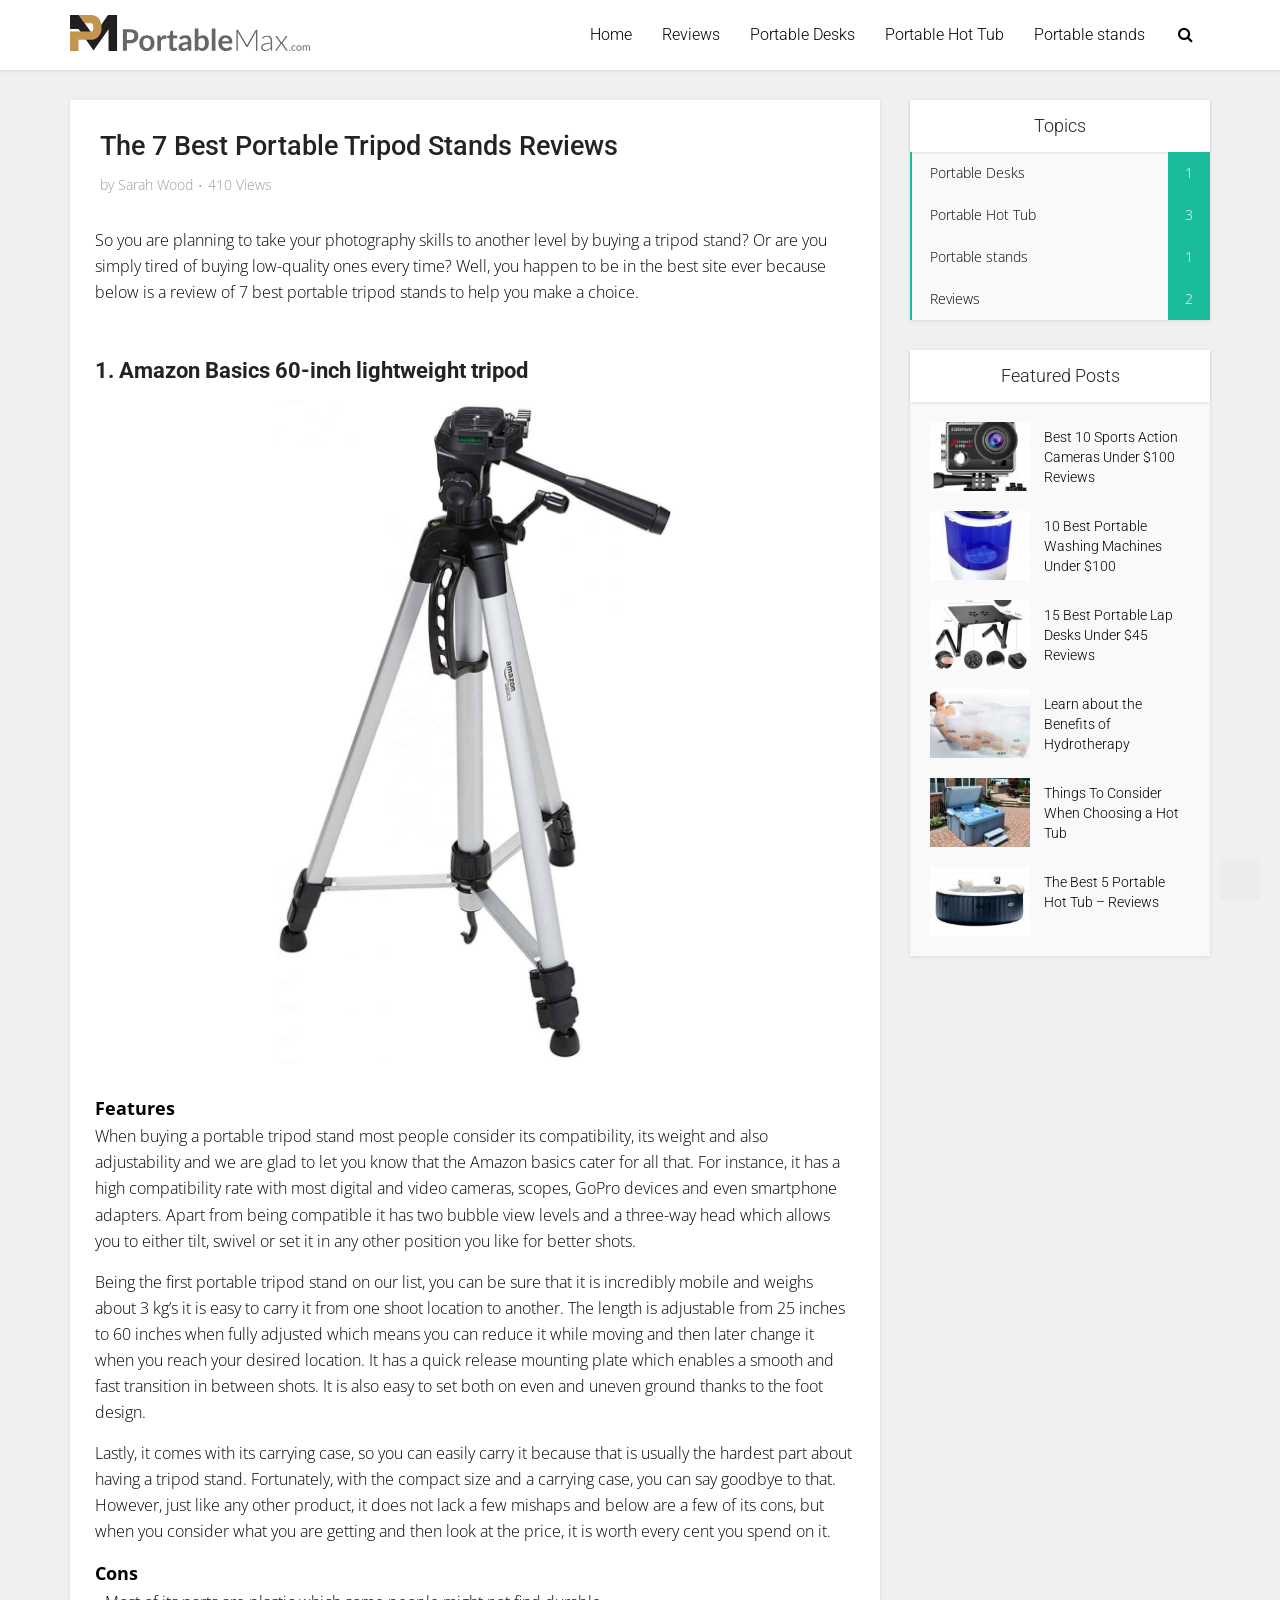
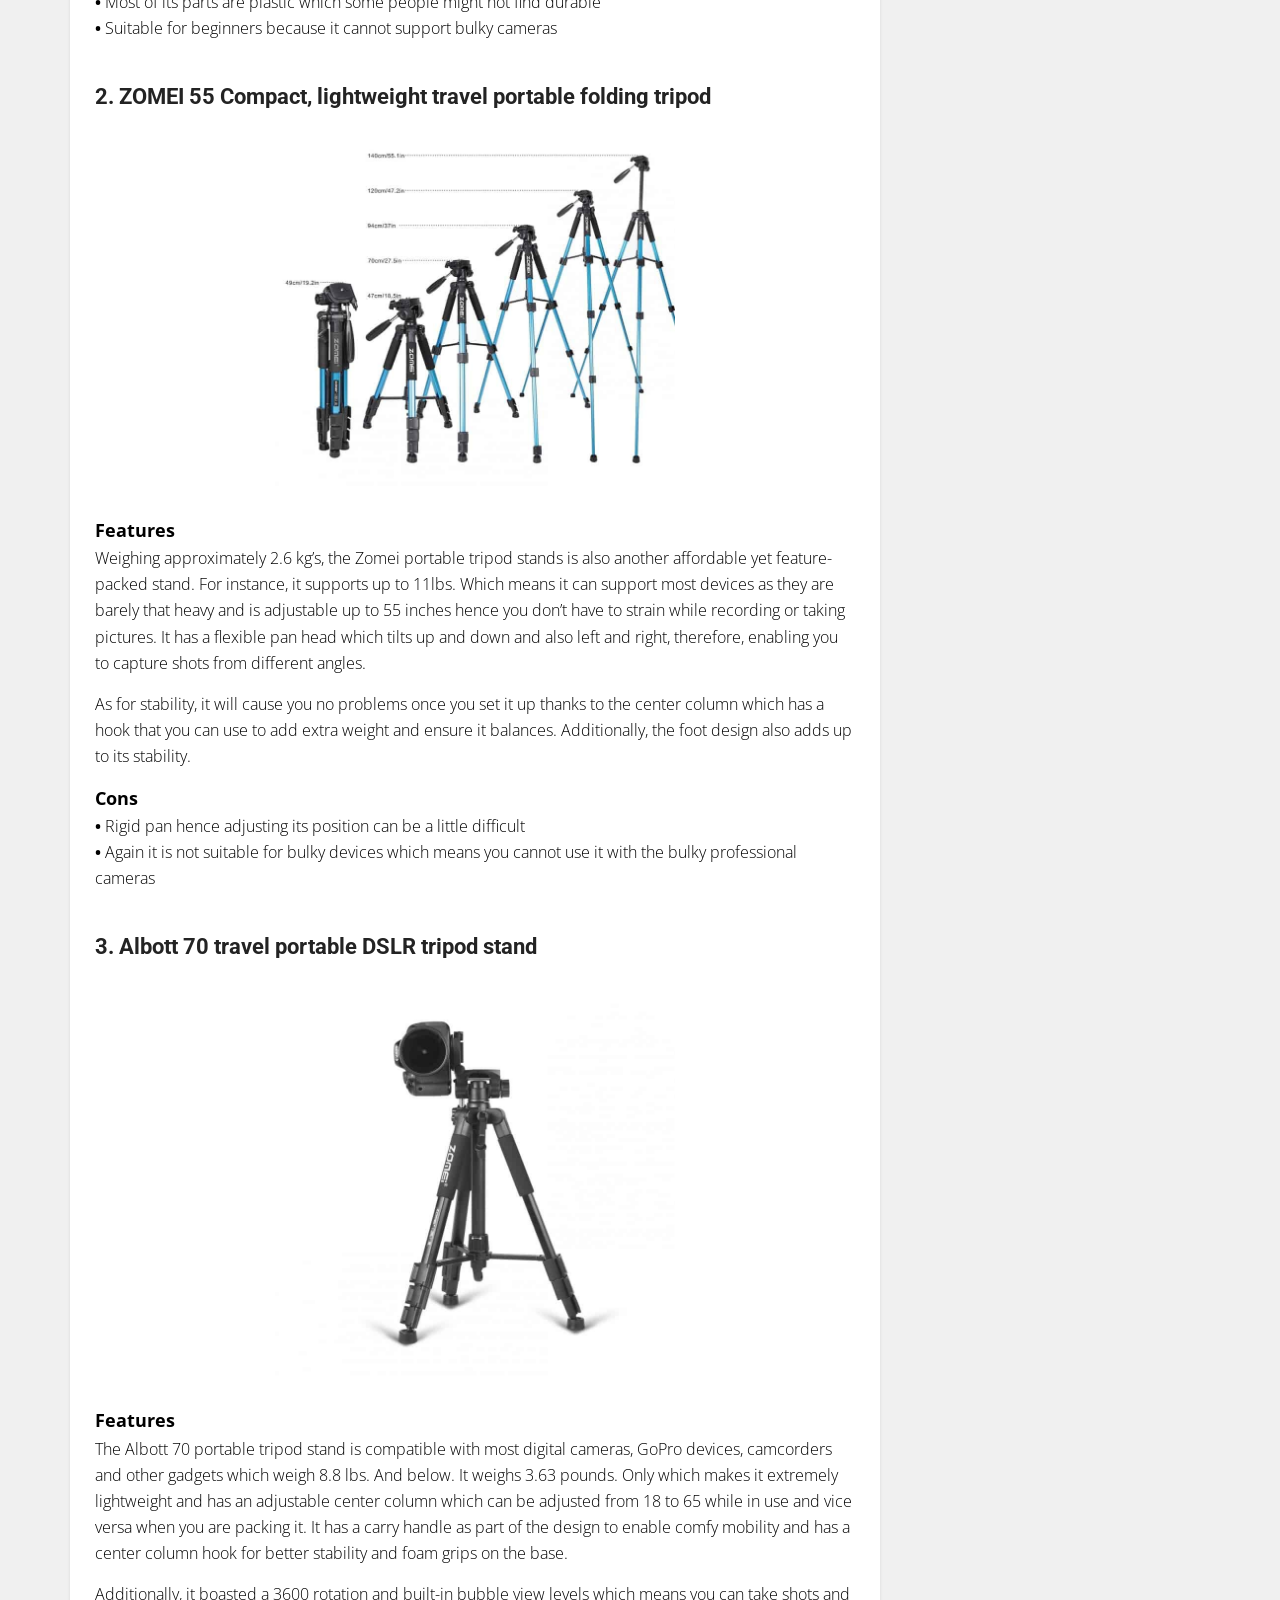
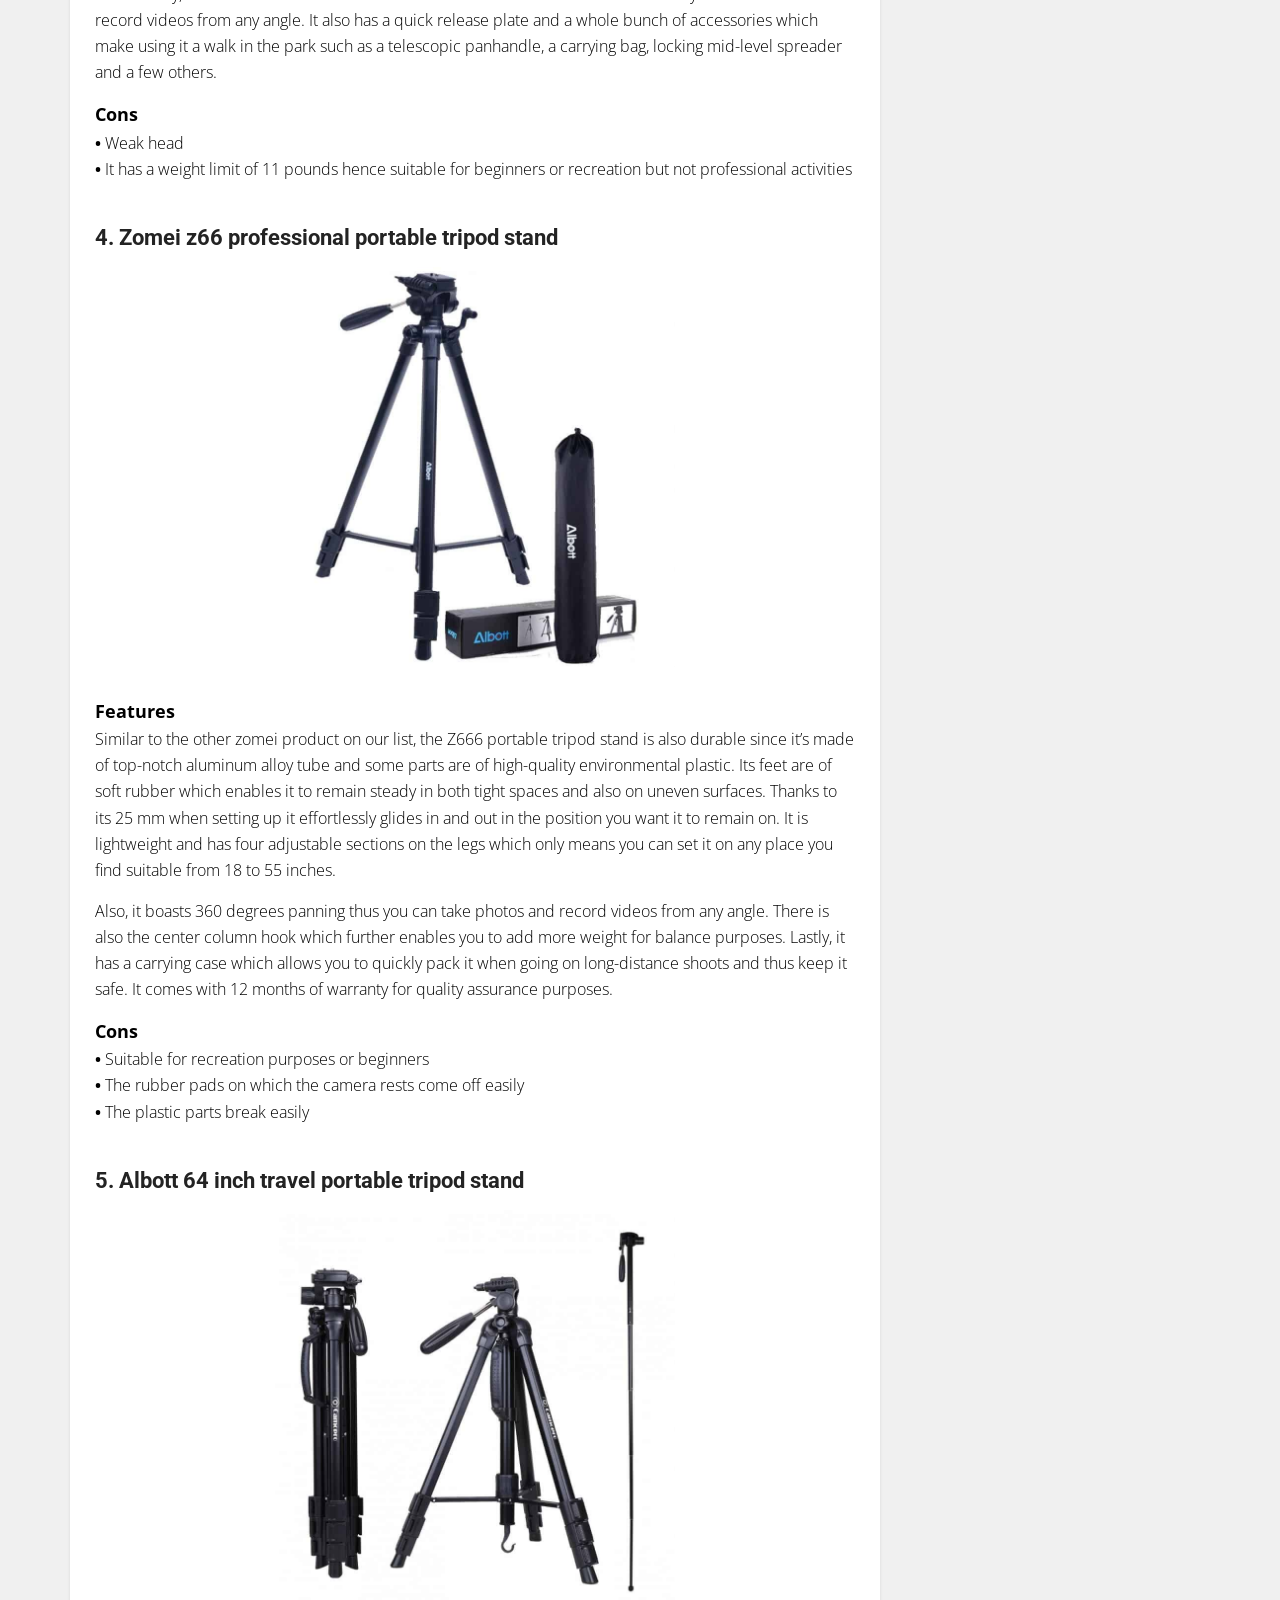
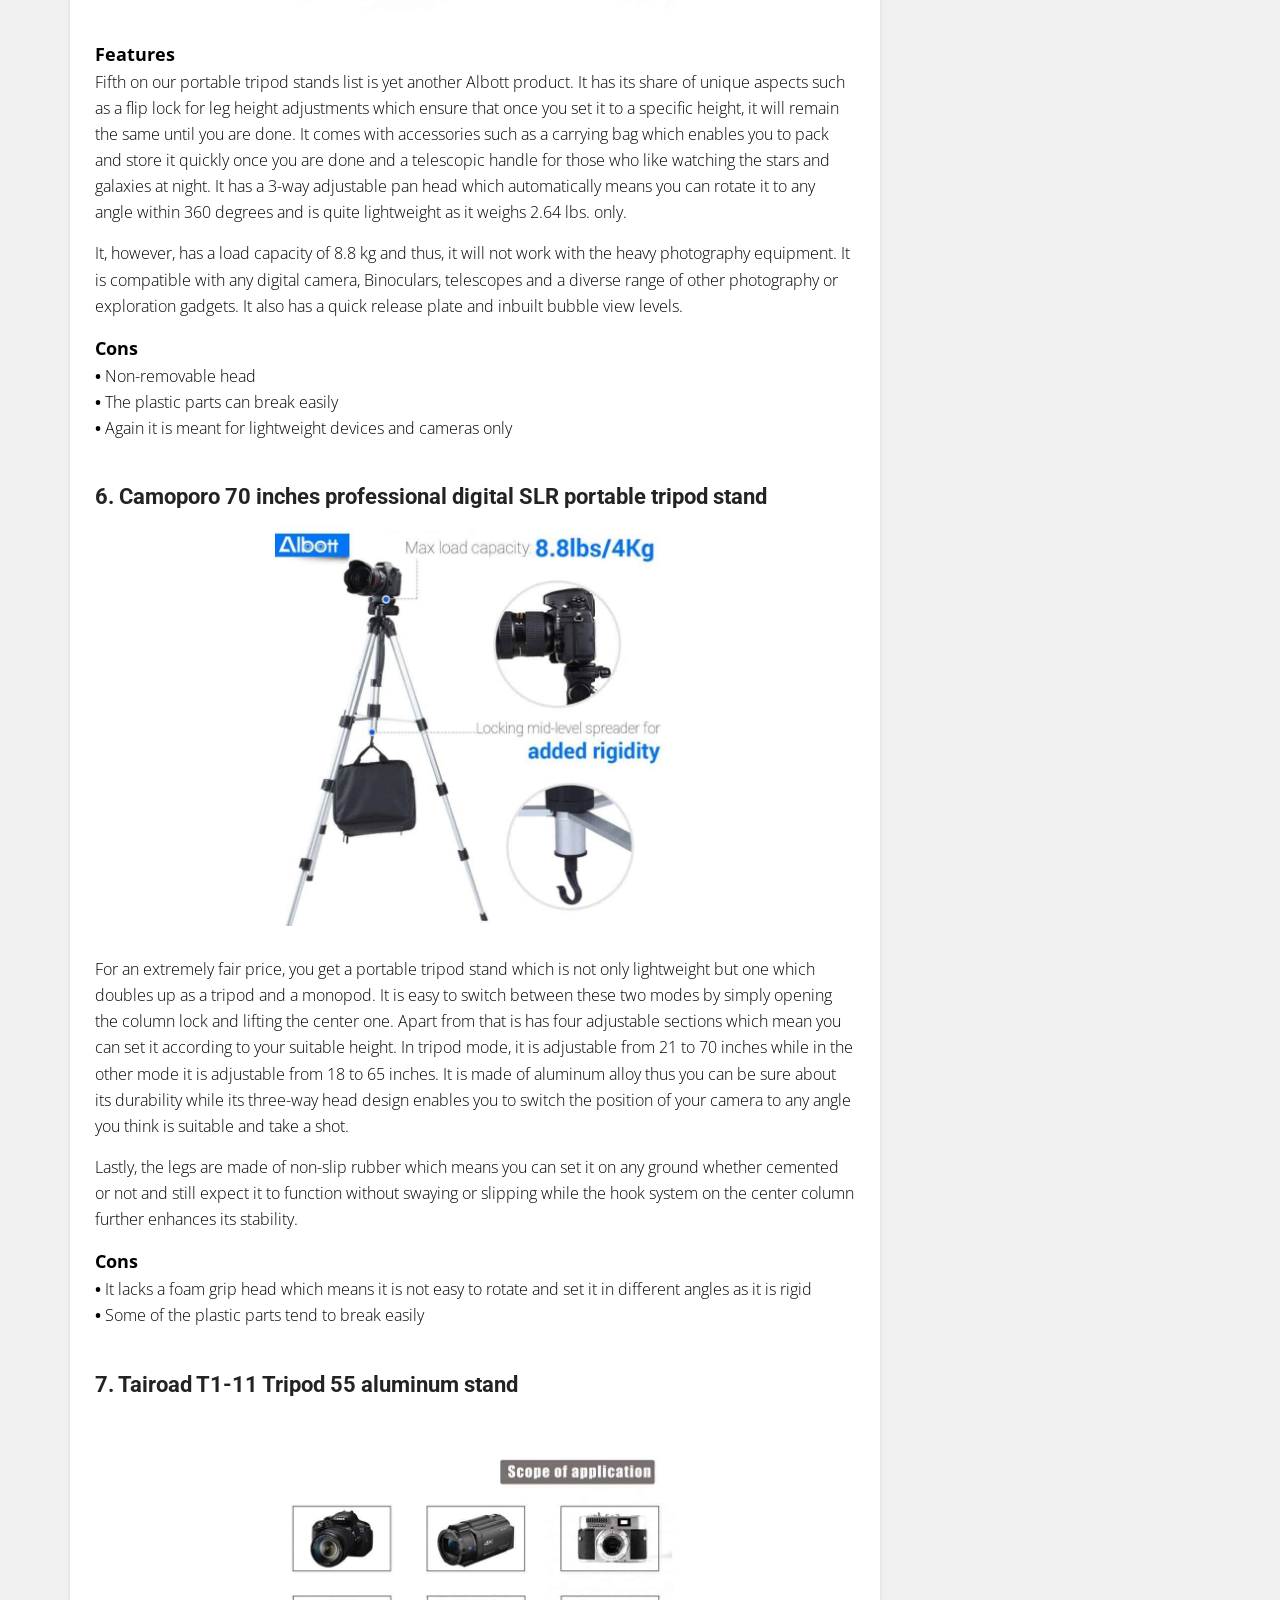
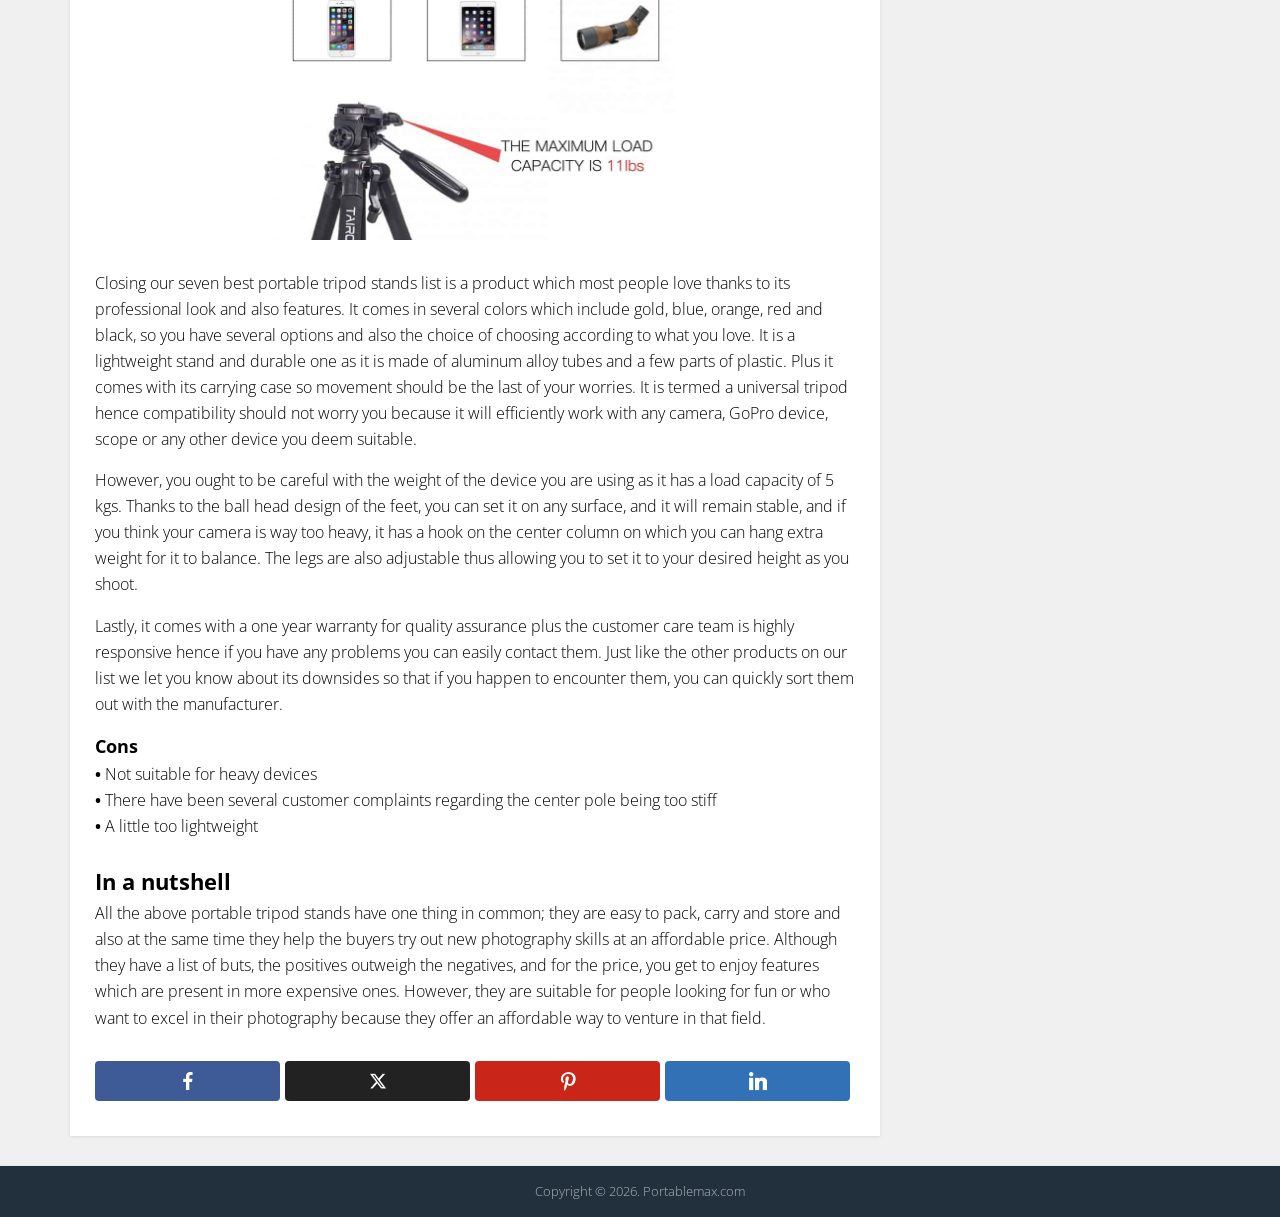
<file: the-7-best-portable-tripod-stands/index.html>
<!DOCTYPE html>
<html lang="en-US" class="no-js no-svg">

<head>

<meta http-equiv="Content-Type" content="text/html; charset=UTF-8" />
<meta name="viewport" content="user-scalable=yes, width=device-width, initial-scale=1.0, maximum-scale=1, minimum-scale=1">
<link rel="profile" href="https://gmpg.org/xfn/11" />

<meta name="robots" content="follow, index, max-snippet:-1, max-video-preview:-1, max-image-preview:large">
	<style>img:is([sizes="auto" i], [sizes^="auto," i]) { contain-intrinsic-size: 3000px 1500px }</style>
	
	<!-- This site is optimized with the Yoast SEO plugin v23.5 - https://yoast.com/wordpress/plugins/seo/ -->
	<title>The 7 Best Portable Tripod Stands Reviews | PortableMax</title>
	<link rel="canonical" href="https://portablemax.com/the-7-best-portable-tripod-stands/" />
	<meta property="og:locale" content="en_US" />
	<meta property="og:type" content="article" />
	<meta property="og:title" content="The 7 Best Portable Tripod Stands Reviews | PortableMax" />
	<meta property="og:description" content="So you are planning to take your photography skills to another level by buying a tripod stand? Or are you simply tired of buying low-quality ones every time? Well, you happen to be in the best site ever because below is a review of 7 best portable tripod stands to help you make a choice. [&hellip;]" />
	<meta property="og:url" content="https://portablemax.com/the-7-best-portable-tripod-stands/" />
	<meta property="og:site_name" content="Portable Max" />
	<meta property="article:published_time" content="2020-07-07T04:26:54+00:00" />
	<meta property="article:modified_time" content="2023-09-05T05:15:58+00:00" />
	<meta property="og:image" content="https://portablemax.com/wp-content/uploads/2018/02/1.-Amazon-Basics-60-inch-lightweight-tripod.jpg" />
	<meta property="og:image:width" content="904" />
	<meta property="og:image:height" content="1500" />
	<meta property="og:image:type" content="image/jpeg" />
	<meta name="author" content="Sarah Wood" />
	<meta name="twitter:card" content="summary_large_image" />
	<meta name="twitter:label1" content="Written by" />
	<meta name="twitter:data1" content="Sarah Wood" />
	<meta name="twitter:label2" content="Est. reading time" />
	<meta name="twitter:data2" content="8 minutes" />
	<script type="application/ld+json" class="yoast-schema-graph">{"@context":"https://schema.org","@graph":[{"@type":"WebPage","@id":"https://portablemax.com/the-7-best-portable-tripod-stands/","url":"https://portablemax.com/the-7-best-portable-tripod-stands/","name":"The 7 Best Portable Tripod Stands Reviews | PortableMax","isPartOf":{"@id":"https://portablemax.com/#website"},"primaryImageOfPage":{"@id":"https://portablemax.com/the-7-best-portable-tripod-stands/#primaryimage"},"image":{"@id":"https://portablemax.com/the-7-best-portable-tripod-stands/#primaryimage"},"thumbnailUrl":"https://portablemax.com/wp-content/uploads/2018/02/1.-Amazon-Basics-60-inch-lightweight-tripod.jpg","datePublished":"2020-07-07T04:26:54+00:00","dateModified":"2023-09-05T05:15:58+00:00","author":{"@id":"https://portablemax.com/#/schema/person/6be4865dbbcee9104bd4a27d43c3d1df"},"breadcrumb":{"@id":"https://portablemax.com/the-7-best-portable-tripod-stands/#breadcrumb"},"inLanguage":"en-US","potentialAction":[{"@type":"ReadAction","target":["https://portablemax.com/the-7-best-portable-tripod-stands/"]}]},{"@type":"ImageObject","inLanguage":"en-US","@id":"https://portablemax.com/the-7-best-portable-tripod-stands/#primaryimage","url":"https://portablemax.com/wp-content/uploads/2018/02/1.-Amazon-Basics-60-inch-lightweight-tripod.jpg","contentUrl":"https://portablemax.com/wp-content/uploads/2018/02/1.-Amazon-Basics-60-inch-lightweight-tripod.jpg","width":904,"height":1500},{"@type":"BreadcrumbList","@id":"https://portablemax.com/the-7-best-portable-tripod-stands/#breadcrumb","itemListElement":[{"@type":"ListItem","position":1,"name":"Home","item":"https://portablemax.com/"},{"@type":"ListItem","position":2,"name":"The 7 Best Portable Tripod Stands Reviews"}]},{"@type":"WebSite","@id":"https://portablemax.com/#website","url":"https://portablemax.com/","name":"Portable Max","description":"","potentialAction":[{"@type":"SearchAction","target":{"@type":"EntryPoint","urlTemplate":"https://portablemax.com/?s={search_term_string}"},"query-input":{"@type":"PropertyValueSpecification","valueRequired":true,"valueName":"search_term_string"}}],"inLanguage":"en-US"},{"@type":"Person","@id":"https://portablemax.com/#/schema/person/6be4865dbbcee9104bd4a27d43c3d1df","name":"Sarah Wood","image":{"@type":"ImageObject","inLanguage":"en-US","@id":"https://portablemax.com/#/schema/person/image/","url":"https://secure.gravatar.com/avatar/f2093e40ea5aa2933a55e59f04e524bc552ea7b1d919501856fa24117bd66f5e?s=96&d=mm&r=g","contentUrl":"https://secure.gravatar.com/avatar/f2093e40ea5aa2933a55e59f04e524bc552ea7b1d919501856fa24117bd66f5e?s=96&d=mm&r=g","caption":"Sarah Wood"},"url":"https://portablemax.com/author/webmaster/"}]}</script>
	<!-- / Yoast SEO plugin. -->


<link rel='dns-prefetch' href='//fonts.googleapis.com' />
<script type="text/javascript">
/* <![CDATA[ */
window._wpemojiSettings = {"baseUrl":"https:\/\/s.w.org\/images\/core\/emoji\/16.0.1\/72x72\/","ext":".png","svgUrl":"https:\/\/s.w.org\/images\/core\/emoji\/16.0.1\/svg\/","svgExt":".svg","source":{"concatemoji":"https:\/\/portablemax.com\/wp-includes\/js\/wp-emoji-release.min.js?ver=6.8.11"}};
/*! This file is auto-generated */
!function(s,n){var o,i,e;function c(e){try{var t={supportTests:e,timestamp:(new Date).valueOf()};sessionStorage.setItem(o,JSON.stringify(t))}catch(e){}}function p(e,t,n){e.clearRect(0,0,e.canvas.width,e.canvas.height),e.fillText(t,0,0);var t=new Uint32Array(e.getImageData(0,0,e.canvas.width,e.canvas.height).data),a=(e.clearRect(0,0,e.canvas.width,e.canvas.height),e.fillText(n,0,0),new Uint32Array(e.getImageData(0,0,e.canvas.width,e.canvas.height).data));return t.every(function(e,t){return e===a[t]})}function u(e,t){e.clearRect(0,0,e.canvas.width,e.canvas.height),e.fillText(t,0,0);for(var n=e.getImageData(16,16,1,1),a=0;a<n.data.length;a++)if(0!==n.data[a])return!1;return!0}function f(e,t,n,a){switch(t){case"flag":return n(e,"\ud83c\udff3\ufe0f\u200d\u26a7\ufe0f","\ud83c\udff3\ufe0f\u200b\u26a7\ufe0f")?!1:!n(e,"\ud83c\udde8\ud83c\uddf6","\ud83c\udde8\u200b\ud83c\uddf6")&&!n(e,"\ud83c\udff4\udb40\udc67\udb40\udc62\udb40\udc65\udb40\udc6e\udb40\udc67\udb40\udc7f","\ud83c\udff4\u200b\udb40\udc67\u200b\udb40\udc62\u200b\udb40\udc65\u200b\udb40\udc6e\u200b\udb40\udc67\u200b\udb40\udc7f");case"emoji":return!a(e,"\ud83e\udedf")}return!1}function g(e,t,n,a){var r="undefined"!=typeof WorkerGlobalScope&&self instanceof WorkerGlobalScope?new OffscreenCanvas(300,150):s.createElement("canvas"),o=r.getContext("2d",{willReadFrequently:!0}),i=(o.textBaseline="top",o.font="600 32px Arial",{});return e.forEach(function(e){i[e]=t(o,e,n,a)}),i}function t(e){var t=s.createElement("script");t.src=e,t.defer=!0,s.head.appendChild(t)}"undefined"!=typeof Promise&&(o="wpEmojiSettingsSupports",i=["flag","emoji"],n.supports={everything:!0,everythingExceptFlag:!0},e=new Promise(function(e){s.addEventListener("DOMContentLoaded",e,{once:!0})}),new Promise(function(t){var n=function(){try{var e=JSON.parse(sessionStorage.getItem(o));if("object"==typeof e&&"number"==typeof e.timestamp&&(new Date).valueOf()<e.timestamp+604800&&"object"==typeof e.supportTests)return e.supportTests}catch(e){}return null}();if(!n){if("undefined"!=typeof Worker&&"undefined"!=typeof OffscreenCanvas&&"undefined"!=typeof URL&&URL.createObjectURL&&"undefined"!=typeof Blob)try{var e="postMessage("+g.toString()+"("+[JSON.stringify(i),f.toString(),p.toString(),u.toString()].join(",")+"));",a=new Blob([e],{type:"text/javascript"}),r=new Worker(URL.createObjectURL(a),{name:"wpTestEmojiSupports"});return void(r.onmessage=function(e){c(n=e.data),r.terminate(),t(n)})}catch(e){}c(n=g(i,f,p,u))}t(n)}).then(function(e){for(var t in e)n.supports[t]=e[t],n.supports.everything=n.supports.everything&&n.supports[t],"flag"!==t&&(n.supports.everythingExceptFlag=n.supports.everythingExceptFlag&&n.supports[t]);n.supports.everythingExceptFlag=n.supports.everythingExceptFlag&&!n.supports.flag,n.DOMReady=!1,n.readyCallback=function(){n.DOMReady=!0}}).then(function(){return e}).then(function(){var e;n.supports.everything||(n.readyCallback(),(e=n.source||{}).concatemoji?t(e.concatemoji):e.wpemoji&&e.twemoji&&(t(e.twemoji),t(e.wpemoji)))}))}((window,document),window._wpemojiSettings);
/* ]]> */
</script>
<style id='wp-emoji-styles-inline-css' type='text/css'>

	img.wp-smiley, img.emoji {
		display: inline !important;
		border: none !important;
		box-shadow: none !important;
		height: 1em !important;
		width: 1em !important;
		margin: 0 0.07em !important;
		vertical-align: -0.1em !important;
		background: none !important;
		padding: 0 !important;
	}
</style>
<link rel='stylesheet' id='wp-block-library-css' href='../wp-includes/css/dist/block-library/style.min.css?ver=6.8.11' type='text/css' media='all' />
<style id='classic-theme-styles-inline-css' type='text/css'>
/*! This file is auto-generated */
.wp-block-button__link{color:#fff;background-color:#32373c;border-radius:9999px;box-shadow:none;text-decoration:none;padding:calc(.667em + 2px) calc(1.333em + 2px);font-size:1.125em}.wp-block-file__button{background:#32373c;color:#fff;text-decoration:none}
</style>
<style id='global-styles-inline-css' type='text/css'>
:root{--wp--preset--aspect-ratio--square: 1;--wp--preset--aspect-ratio--4-3: 4/3;--wp--preset--aspect-ratio--3-4: 3/4;--wp--preset--aspect-ratio--3-2: 3/2;--wp--preset--aspect-ratio--2-3: 2/3;--wp--preset--aspect-ratio--16-9: 16/9;--wp--preset--aspect-ratio--9-16: 9/16;--wp--preset--color--black: #000000;--wp--preset--color--cyan-bluish-gray: #abb8c3;--wp--preset--color--white: #ffffff;--wp--preset--color--pale-pink: #f78da7;--wp--preset--color--vivid-red: #cf2e2e;--wp--preset--color--luminous-vivid-orange: #ff6900;--wp--preset--color--luminous-vivid-amber: #fcb900;--wp--preset--color--light-green-cyan: #7bdcb5;--wp--preset--color--vivid-green-cyan: #00d084;--wp--preset--color--pale-cyan-blue: #8ed1fc;--wp--preset--color--vivid-cyan-blue: #0693e3;--wp--preset--color--vivid-purple: #9b51e0;--wp--preset--color--vce-acc: #1abc9c;--wp--preset--color--vce-meta: #9b9b9b;--wp--preset--color--vce-txt: #000000;--wp--preset--color--vce-bg: #ffffff;--wp--preset--color--vce-cat-0: ;--wp--preset--gradient--vivid-cyan-blue-to-vivid-purple: linear-gradient(135deg,rgba(6,147,227,1) 0%,rgb(155,81,224) 100%);--wp--preset--gradient--light-green-cyan-to-vivid-green-cyan: linear-gradient(135deg,rgb(122,220,180) 0%,rgb(0,208,130) 100%);--wp--preset--gradient--luminous-vivid-amber-to-luminous-vivid-orange: linear-gradient(135deg,rgba(252,185,0,1) 0%,rgba(255,105,0,1) 100%);--wp--preset--gradient--luminous-vivid-orange-to-vivid-red: linear-gradient(135deg,rgba(255,105,0,1) 0%,rgb(207,46,46) 100%);--wp--preset--gradient--very-light-gray-to-cyan-bluish-gray: linear-gradient(135deg,rgb(238,238,238) 0%,rgb(169,184,195) 100%);--wp--preset--gradient--cool-to-warm-spectrum: linear-gradient(135deg,rgb(74,234,220) 0%,rgb(151,120,209) 20%,rgb(207,42,186) 40%,rgb(238,44,130) 60%,rgb(251,105,98) 80%,rgb(254,248,76) 100%);--wp--preset--gradient--blush-light-purple: linear-gradient(135deg,rgb(255,206,236) 0%,rgb(152,150,240) 100%);--wp--preset--gradient--blush-bordeaux: linear-gradient(135deg,rgb(254,205,165) 0%,rgb(254,45,45) 50%,rgb(107,0,62) 100%);--wp--preset--gradient--luminous-dusk: linear-gradient(135deg,rgb(255,203,112) 0%,rgb(199,81,192) 50%,rgb(65,88,208) 100%);--wp--preset--gradient--pale-ocean: linear-gradient(135deg,rgb(255,245,203) 0%,rgb(182,227,212) 50%,rgb(51,167,181) 100%);--wp--preset--gradient--electric-grass: linear-gradient(135deg,rgb(202,248,128) 0%,rgb(113,206,126) 100%);--wp--preset--gradient--midnight: linear-gradient(135deg,rgb(2,3,129) 0%,rgb(40,116,252) 100%);--wp--preset--font-size--small: 13px;--wp--preset--font-size--medium: 20px;--wp--preset--font-size--large: 21px;--wp--preset--font-size--x-large: 42px;--wp--preset--font-size--normal: 16px;--wp--preset--font-size--huge: 28px;--wp--preset--spacing--20: 0.44rem;--wp--preset--spacing--30: 0.67rem;--wp--preset--spacing--40: 1rem;--wp--preset--spacing--50: 1.5rem;--wp--preset--spacing--60: 2.25rem;--wp--preset--spacing--70: 3.38rem;--wp--preset--spacing--80: 5.06rem;--wp--preset--shadow--natural: 6px 6px 9px rgba(0, 0, 0, 0.2);--wp--preset--shadow--deep: 12px 12px 50px rgba(0, 0, 0, 0.4);--wp--preset--shadow--sharp: 6px 6px 0px rgba(0, 0, 0, 0.2);--wp--preset--shadow--outlined: 6px 6px 0px -3px rgba(255, 255, 255, 1), 6px 6px rgba(0, 0, 0, 1);--wp--preset--shadow--crisp: 6px 6px 0px rgba(0, 0, 0, 1);}:where(.is-layout-flex){gap: 0.5em;}:where(.is-layout-grid){gap: 0.5em;}body .is-layout-flex{display: flex;}.is-layout-flex{flex-wrap: wrap;align-items: center;}.is-layout-flex > :is(*, div){margin: 0;}body .is-layout-grid{display: grid;}.is-layout-grid > :is(*, div){margin: 0;}:where(.wp-block-columns.is-layout-flex){gap: 2em;}:where(.wp-block-columns.is-layout-grid){gap: 2em;}:where(.wp-block-post-template.is-layout-flex){gap: 1.25em;}:where(.wp-block-post-template.is-layout-grid){gap: 1.25em;}.has-black-color{color: var(--wp--preset--color--black) !important;}.has-cyan-bluish-gray-color{color: var(--wp--preset--color--cyan-bluish-gray) !important;}.has-white-color{color: var(--wp--preset--color--white) !important;}.has-pale-pink-color{color: var(--wp--preset--color--pale-pink) !important;}.has-vivid-red-color{color: var(--wp--preset--color--vivid-red) !important;}.has-luminous-vivid-orange-color{color: var(--wp--preset--color--luminous-vivid-orange) !important;}.has-luminous-vivid-amber-color{color: var(--wp--preset--color--luminous-vivid-amber) !important;}.has-light-green-cyan-color{color: var(--wp--preset--color--light-green-cyan) !important;}.has-vivid-green-cyan-color{color: var(--wp--preset--color--vivid-green-cyan) !important;}.has-pale-cyan-blue-color{color: var(--wp--preset--color--pale-cyan-blue) !important;}.has-vivid-cyan-blue-color{color: var(--wp--preset--color--vivid-cyan-blue) !important;}.has-vivid-purple-color{color: var(--wp--preset--color--vivid-purple) !important;}.has-black-background-color{background-color: var(--wp--preset--color--black) !important;}.has-cyan-bluish-gray-background-color{background-color: var(--wp--preset--color--cyan-bluish-gray) !important;}.has-white-background-color{background-color: var(--wp--preset--color--white) !important;}.has-pale-pink-background-color{background-color: var(--wp--preset--color--pale-pink) !important;}.has-vivid-red-background-color{background-color: var(--wp--preset--color--vivid-red) !important;}.has-luminous-vivid-orange-background-color{background-color: var(--wp--preset--color--luminous-vivid-orange) !important;}.has-luminous-vivid-amber-background-color{background-color: var(--wp--preset--color--luminous-vivid-amber) !important;}.has-light-green-cyan-background-color{background-color: var(--wp--preset--color--light-green-cyan) !important;}.has-vivid-green-cyan-background-color{background-color: var(--wp--preset--color--vivid-green-cyan) !important;}.has-pale-cyan-blue-background-color{background-color: var(--wp--preset--color--pale-cyan-blue) !important;}.has-vivid-cyan-blue-background-color{background-color: var(--wp--preset--color--vivid-cyan-blue) !important;}.has-vivid-purple-background-color{background-color: var(--wp--preset--color--vivid-purple) !important;}.has-black-border-color{border-color: var(--wp--preset--color--black) !important;}.has-cyan-bluish-gray-border-color{border-color: var(--wp--preset--color--cyan-bluish-gray) !important;}.has-white-border-color{border-color: var(--wp--preset--color--white) !important;}.has-pale-pink-border-color{border-color: var(--wp--preset--color--pale-pink) !important;}.has-vivid-red-border-color{border-color: var(--wp--preset--color--vivid-red) !important;}.has-luminous-vivid-orange-border-color{border-color: var(--wp--preset--color--luminous-vivid-orange) !important;}.has-luminous-vivid-amber-border-color{border-color: var(--wp--preset--color--luminous-vivid-amber) !important;}.has-light-green-cyan-border-color{border-color: var(--wp--preset--color--light-green-cyan) !important;}.has-vivid-green-cyan-border-color{border-color: var(--wp--preset--color--vivid-green-cyan) !important;}.has-pale-cyan-blue-border-color{border-color: var(--wp--preset--color--pale-cyan-blue) !important;}.has-vivid-cyan-blue-border-color{border-color: var(--wp--preset--color--vivid-cyan-blue) !important;}.has-vivid-purple-border-color{border-color: var(--wp--preset--color--vivid-purple) !important;}.has-vivid-cyan-blue-to-vivid-purple-gradient-background{background: var(--wp--preset--gradient--vivid-cyan-blue-to-vivid-purple) !important;}.has-light-green-cyan-to-vivid-green-cyan-gradient-background{background: var(--wp--preset--gradient--light-green-cyan-to-vivid-green-cyan) !important;}.has-luminous-vivid-amber-to-luminous-vivid-orange-gradient-background{background: var(--wp--preset--gradient--luminous-vivid-amber-to-luminous-vivid-orange) !important;}.has-luminous-vivid-orange-to-vivid-red-gradient-background{background: var(--wp--preset--gradient--luminous-vivid-orange-to-vivid-red) !important;}.has-very-light-gray-to-cyan-bluish-gray-gradient-background{background: var(--wp--preset--gradient--very-light-gray-to-cyan-bluish-gray) !important;}.has-cool-to-warm-spectrum-gradient-background{background: var(--wp--preset--gradient--cool-to-warm-spectrum) !important;}.has-blush-light-purple-gradient-background{background: var(--wp--preset--gradient--blush-light-purple) !important;}.has-blush-bordeaux-gradient-background{background: var(--wp--preset--gradient--blush-bordeaux) !important;}.has-luminous-dusk-gradient-background{background: var(--wp--preset--gradient--luminous-dusk) !important;}.has-pale-ocean-gradient-background{background: var(--wp--preset--gradient--pale-ocean) !important;}.has-electric-grass-gradient-background{background: var(--wp--preset--gradient--electric-grass) !important;}.has-midnight-gradient-background{background: var(--wp--preset--gradient--midnight) !important;}.has-small-font-size{font-size: var(--wp--preset--font-size--small) !important;}.has-medium-font-size{font-size: var(--wp--preset--font-size--medium) !important;}.has-large-font-size{font-size: var(--wp--preset--font-size--large) !important;}.has-x-large-font-size{font-size: var(--wp--preset--font-size--x-large) !important;}
:where(.wp-block-post-template.is-layout-flex){gap: 1.25em;}:where(.wp-block-post-template.is-layout-grid){gap: 1.25em;}
:where(.wp-block-columns.is-layout-flex){gap: 2em;}:where(.wp-block-columns.is-layout-grid){gap: 2em;}
:root :where(.wp-block-pullquote){font-size: 1.5em;line-height: 1.6;}
</style>
<link rel='stylesheet' id='mks_shortcodes_simple_line_icons-css' href='../wp-content/plugins/meks-flexible-shortcodes/css/simple-line/simple-line-icons.css?ver=1.3.8' type='text/css' media='screen' />
<link rel='stylesheet' id='mks_shortcodes_css-css' href='../wp-content/plugins/meks-flexible-shortcodes/css/style.css?ver=1.3.8' type='text/css' media='screen' />
<link rel='stylesheet' id='toc-screen-css' href='../wp-content/plugins/table-of-contents-plus/assets/screen.min.css?ver=202609.1' type='text/css' media='all' />
<link rel='stylesheet' id='vce-fonts-css' href='https://fonts.googleapis.com/css2?family=Open%20Sans:wght@300&#038;family=Roboto:wght@300' type='text/css' media='all' />
<link rel='stylesheet' id='vce-style-css' href='../wp-content/themes/voice/assets/css/min.css?ver=3.0.3' type='text/css' media='all' />
<style id='vce-style-inline-css' type='text/css'>
body, button, input, select, textarea {font-size: 1.6rem;}.vce-single .entry-headline p{font-size: 2.2rem;}.main-navigation a{font-size: 1.6rem;}.sidebar .widget-title{font-size: 1.8rem;}.sidebar .widget, .vce-lay-c .entry-content, .vce-lay-h .entry-content {font-size: 1.4rem;}.vce-featured-link-article{font-size: 5.2rem;}.vce-featured-grid-big.vce-featured-grid .vce-featured-link-article{font-size: 3.4rem;}.vce-featured-grid .vce-featured-link-article{font-size: 2.2rem;}h1 { font-size: 4.5rem; }h2 { font-size: 4.0rem; }h3 { font-size: 3.5rem; }h4 { font-size: 2.5rem; }h5 { font-size: 2.0rem; }h6 { font-size: 1.8rem; }.comment-reply-title, .main-box-title{font-size: 2.2rem;}h1.entry-title{font-size: 4.5rem;}.vce-lay-a .entry-title a{font-size: 3.4rem;}.vce-lay-b .entry-title{font-size: 2.4rem;}.vce-lay-c .entry-title, .vce-sid-none .vce-lay-c .entry-title{font-size: 2.2rem;}.vce-lay-d .entry-title{font-size: 1.5rem;}.vce-lay-e .entry-title{font-size: 1.4rem;}.vce-lay-f .entry-title{font-size: 1.4rem;}.vce-lay-g .entry-title a, .vce-lay-g .entry-title a:hover{font-size: 3.0rem;}.vce-lay-h .entry-title{font-size: 2.4rem;}.entry-meta div,.entry-meta div a,.vce-lay-g .meta-item,.vce-lay-c .meta-item{font-size: 1.4rem;}.vce-lay-d .meta-category a,.vce-lay-d .entry-meta div,.vce-lay-d .entry-meta div a,.vce-lay-e .entry-meta div,.vce-lay-e .entry-meta div a,.vce-lay-e .fn,.vce-lay-e .meta-item{font-size: 1.3rem;}body {background-color:#f0f0f0;}body,.mks_author_widget h3,.site-description,.meta-category a,textarea {font-family: 'Open Sans';font-weight: 300;}h1,h2,h3,h4,h5,h6,blockquote,.vce-post-link,.site-title,.site-title a,.main-box-title,.comment-reply-title,.entry-title a,.vce-single .entry-headline p,.vce-prev-next-link,.author-title,.mks_pullquote,.widget_rss ul li .rsswidget,#bbpress-forums .bbp-forum-title,#bbpress-forums .bbp-topic-permalink {font-family: 'Roboto';font-weight: 300;}.main-navigation a,.sidr a{font-family: 'Roboto';font-weight: 300;}.vce-single .entry-content,.vce-single .entry-headline,.vce-single .entry-footer,.vce-share-bar {width: 760px;}.vce-lay-a .lay-a-content{width: 760px;max-width: 760px;}.vce-page .entry-content,.vce-page .entry-title-page {width: 600px;}.vce-sid-none .vce-single .entry-content,.vce-sid-none .vce-single .entry-headline,.vce-sid-none .vce-single .entry-footer {width: 600px;}.vce-sid-none .vce-page .entry-content,.vce-sid-none .vce-page .entry-title-page,.error404 .entry-content {width: 600px;max-width: 600px;}body, button, input, select, textarea{color: #000000;}h1,h2,h3,h4,h5,h6,.entry-title a,.prev-next-nav a,#bbpress-forums .bbp-forum-title, #bbpress-forums .bbp-topic-permalink,.woocommerce ul.products li.product .price .amount{color: #232323;}a,.entry-title a:hover,.vce-prev-next-link:hover,.vce-author-links a:hover,.required,.error404 h4,.prev-next-nav a:hover,#bbpress-forums .bbp-forum-title:hover, #bbpress-forums .bbp-topic-permalink:hover,.woocommerce ul.products li.product h3:hover,.woocommerce ul.products li.product h3:hover mark,.main-box-title a:hover{color: #1abc9c;}.vce-square,.vce-main-content .mejs-controls .mejs-time-rail .mejs-time-current,button,input[type="button"],input[type="reset"],input[type="submit"],.vce-button,.pagination-wapper a,#vce-pagination .next.page-numbers,#vce-pagination .prev.page-numbers,#vce-pagination .page-numbers,#vce-pagination .page-numbers.current,.vce-link-pages a,#vce-pagination a,.vce-load-more a,.vce-slider-pagination .owl-nav > div,.vce-mega-menu-posts-wrap .owl-nav > div,.comment-reply-link:hover,.vce-featured-section a,.vce-lay-g .vce-featured-info .meta-category a,.vce-404-menu a,.vce-post.sticky .meta-image:before,#vce-pagination .page-numbers:hover,#bbpress-forums .bbp-pagination .current,#bbpress-forums .bbp-pagination a:hover,.woocommerce #respond input#submit,.woocommerce a.button,.woocommerce button.button,.woocommerce input.button,.woocommerce ul.products li.product .added_to_cart,.woocommerce #respond input#submit:hover,.woocommerce a.button:hover,.woocommerce button.button:hover,.woocommerce input.button:hover,.woocommerce ul.products li.product .added_to_cart:hover,.woocommerce #respond input#submit.alt,.woocommerce a.button.alt,.woocommerce button.button.alt,.woocommerce input.button.alt,.woocommerce #respond input#submit.alt:hover, .woocommerce a.button.alt:hover, .woocommerce button.button.alt:hover, .woocommerce input.button.alt:hover,.woocommerce span.onsale,.woocommerce .widget_price_filter .ui-slider .ui-slider-range,.woocommerce .widget_price_filter .ui-slider .ui-slider-handle,.comments-holder .navigation .page-numbers.current,.vce-lay-a .vce-read-more:hover,.vce-lay-c .vce-read-more:hover,body div.wpforms-container-full .wpforms-form input[type=submit], body div.wpforms-container-full .wpforms-form button[type=submit], body div.wpforms-container-full .wpforms-form .wpforms-page-button,body div.wpforms-container-full .wpforms-form input[type=submit]:hover, body div.wpforms-container-full .wpforms-form button[type=submit]:hover, body div.wpforms-container-full .wpforms-form .wpforms-page-button:hover,.wp-block-search__button {background-color: #1abc9c;}#vce-pagination .page-numbers,.comments-holder .navigation .page-numbers{background: transparent;color: #1abc9c;border: 1px solid #1abc9c;}.comments-holder .navigation .page-numbers:hover{background: #1abc9c;border: 1px solid #1abc9c;}.bbp-pagination-links a{background: transparent;color: #1abc9c;border: 1px solid #1abc9c !important;}#vce-pagination .page-numbers.current,.bbp-pagination-links span.current,.comments-holder .navigation .page-numbers.current{border: 1px solid #1abc9c;}.widget_categories .cat-item:before,.widget_categories .cat-item .count{background: #1abc9c;}.comment-reply-link,.vce-lay-a .vce-read-more,.vce-lay-c .vce-read-more{border: 1px solid #1abc9c;}.entry-meta div,.entry-meta-count,.entry-meta div a,.comment-metadata a,.meta-category span,.meta-author-wrapped,.wp-caption .wp-caption-text,.widget_rss .rss-date,.sidebar cite,.site-footer cite,.sidebar .vce-post-list .entry-meta div,.sidebar .vce-post-list .entry-meta div a,.sidebar .vce-post-list .fn,.sidebar .vce-post-list .fn a,.site-footer .vce-post-list .entry-meta div,.site-footer .vce-post-list .entry-meta div a,.site-footer .vce-post-list .fn,.site-footer .vce-post-list .fn a,#bbpress-forums .bbp-topic-started-by,#bbpress-forums .bbp-topic-started-in,#bbpress-forums .bbp-forum-info .bbp-forum-content,#bbpress-forums p.bbp-topic-meta,span.bbp-admin-links a,.bbp-reply-post-date,#bbpress-forums li.bbp-header,#bbpress-forums li.bbp-footer,.woocommerce .woocommerce-result-count,.woocommerce .product_meta{color: #9b9b9b;}.main-box-title, .comment-reply-title, .main-box-head{background: #ffffff;color: #232323;}.main-box-title a{color: #232323;}.sidebar .widget .widget-title a{color: #232323;}.main-box,.comment-respond,.prev-next-nav{background: #f9f9f9;}.vce-post,ul.comment-list > li.comment,.main-box-single,.ie8 .vce-single,#disqus_thread,.vce-author-card,.vce-author-card .vce-content-outside,.mks-bredcrumbs-container,ul.comment-list > li.pingback{background: #ffffff;}.mks_tabs.horizontal .mks_tab_nav_item.active{border-bottom: 1px solid #ffffff;}.mks_tabs.horizontal .mks_tab_item,.mks_tabs.vertical .mks_tab_nav_item.active,.mks_tabs.horizontal .mks_tab_nav_item.active{background: #ffffff;}.mks_tabs.vertical .mks_tab_nav_item.active{border-right: 1px solid #ffffff;}#vce-pagination,.vce-slider-pagination .owl-controls,.vce-content-outside,.comments-holder .navigation{background: #f3f3f3;}.sidebar .widget-title{background: #ffffff;color: #232323;}.sidebar .widget{background: #f9f9f9;}.sidebar .widget,.sidebar .widget li a,.sidebar .mks_author_widget h3 a,.sidebar .mks_author_widget h3,.sidebar .vce-search-form .vce-search-input,.sidebar .vce-search-form .vce-search-input:focus{color: #000000;}.sidebar .widget li a:hover,.sidebar .widget a,.widget_nav_menu li.menu-item-has-children:hover:after,.widget_pages li.page_item_has_children:hover:after{color: #1abc9c;}.sidebar .tagcloud a {border: 1px solid #1abc9c;}.sidebar .mks_author_link,.sidebar .tagcloud a:hover,.sidebar .mks_themeforest_widget .more,.sidebar button,.sidebar input[type="button"],.sidebar input[type="reset"],.sidebar input[type="submit"],.sidebar .vce-button,.sidebar .bbp_widget_login .button{background-color: #1abc9c;}.sidebar .mks_author_widget .mks_autor_link_wrap,.sidebar .mks_themeforest_widget .mks_read_more,.widget .meks-instagram-follow-link {background: #f3f3f3;}.sidebar #wp-calendar caption,.sidebar .recentcomments,.sidebar .post-date,.sidebar #wp-calendar tbody{color: rgba(0,0,0,0.7);}.site-footer{background: #34495e;}.site-footer .widget-title{color: #ffffff;}.site-footer,.site-footer .widget,.site-footer .widget li a,.site-footer .mks_author_widget h3 a,.site-footer .mks_author_widget h3,.site-footer .vce-search-form .vce-search-input,.site-footer .vce-search-form .vce-search-input:focus{color: #e6f1f4;}.site-footer .widget li a:hover,.site-footer .widget a,.site-info a{color: #1abc9c;}.site-footer .tagcloud a {border: 1px solid #1abc9c;}.site-footer .mks_author_link,.site-footer .mks_themeforest_widget .more,.site-footer button,.site-footer input[type="button"],.site-footer input[type="reset"],.site-footer input[type="submit"],.site-footer .vce-button,.site-footer .tagcloud a:hover{background-color: #1abc9c;}.site-footer #wp-calendar caption,.site-footer .recentcomments,.site-footer .post-date,.site-footer #wp-calendar tbody,.site-footer .site-info{color: rgba(230,241,244,0.7);}.top-header,.top-nav-menu li .sub-menu{background: #3a3a3a;}.top-header,.top-header a{color: #ffffff;}.top-header .vce-search-form .vce-search-input,.top-header .vce-search-input:focus,.top-header .vce-search-submit{color: #ffffff;}.top-header .vce-search-form .vce-search-input::-webkit-input-placeholder { color: #ffffff;}.top-header .vce-search-form .vce-search-input:-moz-placeholder { color: #ffffff;}.top-header .vce-search-form .vce-search-input::-moz-placeholder { color: #ffffff;}.top-header .vce-search-form .vce-search-input:-ms-input-placeholder { color: #ffffff;}.header-1-wrapper{height: 70px;padding-top: 0px;}.header-2-wrapper,.header-3-wrapper{height: 70px;}.header-2-wrapper .site-branding,.header-3-wrapper .site-branding{top: 0px;left: 0px;}.site-title a, .site-title a:hover{color: #ffffff;}.site-description{color: #aaaaaa;}.main-header{background-color: #416282;}.header-bottom-wrapper{background: #fcfcfc;}.vce-header-ads{margin: 10px 0;}.header-3-wrapper .nav-menu > li > a{padding: 25px 15px;}.header-sticky,.sidr{background: rgba(65,98,130,0.95);}.ie8 .header-sticky{background: #416282;}.main-navigation a,.nav-menu .vce-mega-menu > .sub-menu > li > a,.sidr li a,.vce-menu-parent{color: #000000;}.nav-menu > li:hover > a,.nav-menu > .current_page_item > a,.nav-menu > .current-menu-item > a,.nav-menu > .current-menu-ancestor > a,.main-navigation a.vce-item-selected,.main-navigation ul ul li:hover > a,.nav-menu ul .current-menu-item a,.nav-menu ul .current_page_item a,.vce-menu-parent:hover,.sidr li a:hover,.sidr li.sidr-class-current_page_item > a,.main-navigation li.current-menu-item.fa:before,.vce-responsive-nav{color: #1abc9c;}#sidr-id-vce_main_navigation_menu .soc-nav-menu li a:hover {color: #ffffff;}.nav-menu > li:hover > a,.nav-menu > .current_page_item > a,.nav-menu > .current-menu-item > a,.nav-menu > .current-menu-ancestor > a,.main-navigation a.vce-item-selected,.main-navigation ul ul,.header-sticky .nav-menu > .current_page_item:hover > a,.header-sticky .nav-menu > .current-menu-item:hover > a,.header-sticky .nav-menu > .current-menu-ancestor:hover > a,.header-sticky .main-navigation a.vce-item-selected:hover{background-color: #ffffff;}.search-header-wrap ul {border-top: 2px solid #1abc9c;}.vce-cart-icon a.vce-custom-cart span,.sidr-class-vce-custom-cart .sidr-class-vce-cart-count {background: #1abc9c;font-family: 'Open Sans';}.vce-border-top .main-box-title{border-top: 2px solid #1abc9c;}.tagcloud a:hover,.sidebar .widget .mks_author_link,.sidebar .widget.mks_themeforest_widget .more,.site-footer .widget .mks_author_link,.site-footer .widget.mks_themeforest_widget .more,.vce-lay-g .entry-meta div,.vce-lay-g .fn,.vce-lay-g .fn a{color: #FFF;}.vce-featured-header .vce-featured-header-background{opacity: 0.5}.vce-featured-grid .vce-featured-header-background,.vce-post-big .vce-post-img:after,.vce-post-slider .vce-post-img:after{opacity: 0.5}.vce-featured-grid .owl-item:hover .vce-grid-text .vce-featured-header-background,.vce-post-big li:hover .vce-post-img:after,.vce-post-slider li:hover .vce-post-img:after {opacity: 0.8}.vce-featured-grid.vce-featured-grid-big .vce-featured-header-background,.vce-post-big .vce-post-img:after,.vce-post-slider .vce-post-img:after{opacity: 0.5}.vce-featured-grid.vce-featured-grid-big .owl-item:hover .vce-grid-text .vce-featured-header-background,.vce-post-big li:hover .vce-post-img:after,.vce-post-slider li:hover .vce-post-img:after {opacity: 0.8}#back-top {background: #323232}.sidr input[type=text]{background: rgba(0,0,0,0.1);color: rgba(0,0,0,0.5);}.is-style-solid-color{background-color: #1abc9c;color: #ffffff;}.wp-block-image figcaption{color: #9b9b9b;}.wp-block-cover .wp-block-cover-image-text, .wp-block-cover .wp-block-cover-text, .wp-block-cover h2, .wp-block-cover-image .wp-block-cover-image-text, .wp-block-cover-image .wp-block-cover-text, .wp-block-cover-image h2,p.has-drop-cap:not(:focus)::first-letter,p.wp-block-subhead{font-family: 'Roboto';font-weight: 300;}.wp-block-cover .wp-block-cover-image-text, .wp-block-cover .wp-block-cover-text, .wp-block-cover h2, .wp-block-cover-image .wp-block-cover-image-text, .wp-block-cover-image .wp-block-cover-text, .wp-block-cover-image h2{font-size: 2.5rem;}p.wp-block-subhead{font-size: 2.2rem;}.wp-block-button__link{background: #1abc9c}.wp-block-search .wp-block-search__button{color: #ffffff}.meta-image:hover a img,.vce-lay-h .img-wrap:hover .meta-image > img,.img-wrp:hover img,.vce-gallery-big:hover img,.vce-gallery .gallery-item:hover img,.wp-block-gallery .blocks-gallery-item:hover img,.vce_posts_widget .vce-post-big li:hover img,.vce-featured-grid .owl-item:hover img,.vce-post-img:hover img,.mega-menu-img:hover img{-webkit-transform: scale(1.1);-moz-transform: scale(1.1);-o-transform: scale(1.1);-ms-transform: scale(1.1);transform: scale(1.1);}.has-small-font-size{ font-size: 1.2rem;}.has-large-font-size{ font-size: 1.9rem;}.has-huge-font-size{ font-size: 2.3rem;}@media(min-width: 671px){.has-small-font-size{ font-size: 1.3rem;}.has-normal-font-size{ font-size: 1.6rem;}.has-large-font-size{ font-size: 2.1rem;}.has-huge-font-size{ font-size: 2.8rem;}}.has-vce-acc-background-color{ background-color: #1abc9c;}.has-vce-acc-color{ color: #1abc9c;}.has-vce-meta-background-color{ background-color: #9b9b9b;}.has-vce-meta-color{ color: #9b9b9b;}.has-vce-txt-background-color{ background-color: #000000;}.has-vce-txt-color{ color: #000000;}.has-vce-bg-background-color{ background-color: #ffffff;}.has-vce-bg-color{ color: #ffffff;}.has-vce-cat-0-background-color{ background-color: ;}.has-vce-cat-0-color{ color: ;}
</style>
<link rel='stylesheet' id='vce_child_load_scripts-css' href='../wp-content/themes/voice-child/style.css?ver=3.0.3' type='text/css' media='screen' />
<link rel='stylesheet' id='meks-social-widget-css' href='../wp-content/plugins/meks-smart-social-widget/css/style.css?ver=1.6.5' type='text/css' media='all' />
<link rel='stylesheet' id='meks_ess-main-css' href='../wp-content/plugins/meks-easy-social-share/assets/css/main.css?ver=1.3' type='text/css' media='all' />
<script type="text/javascript" src="../wp-includes/js/jquery/jquery.min.js?ver=3.7.1" id="jquery-core-js"></script>
<script type="text/javascript" src="../wp-includes/js/jquery/jquery-migrate.min.js?ver=3.4.1" id="jquery-migrate-js"></script>
<link rel="Shortcut Icon" type="image/x-icon" href="../wp-content/themes/voice-child/images/favicon.ico" /><style type="text/css">.recentcomments a{display:inline !important;padding:0 !important;margin:0 !important;}</style><style type="text/css" id="wp-custom-css">
			h1.entry-title{
	font-size: 2.7rem;
}		</style>
		</head>

<body class="wp-singular post-template-default single single-post postid-261 single-format-standard wp-embed-responsive wp-theme-voice wp-child-theme-voice-child vce-sid-right voice-v_3_0_3 voice-child">

<div id="vce-main">

<header id="header" class="main-header">
<div class="container header-main-area header-3-wrapper">	
		<div class="vce-res-nav">
	<a class="vce-responsive-nav" href="#sidr-main"><i class="fa fa-bars"></i></a>
</div>
<div class="site-branding">
	<span class="site-title"><a href="../" rel="home" class="has-logo"><picture class="vce-logo"><source media="(min-width: 1024px)" srcset="../wp-content/uploads/2020/07/protablemax.svg"><source srcset="../wp-content/uploads/2020/07/protablemax.svg"><img src="../wp-content/uploads/2020/07/protablemax.svg" alt="Portable Max"></picture></a></span></div>
		<nav id="site-navigation" class="main-navigation" role="navigation">
	<ul id="vce_main_navigation_menu" class="nav-menu"><li id="menu-item-844" class="menu-item menu-item-type-post_type menu-item-object-page menu-item-home menu-item-844"><a href="../">Home</a><li id="menu-item-840" class="menu-item menu-item-type-taxonomy menu-item-object-category menu-item-840 vce-cat-2"><a href="../reviews/">Reviews</a><li id="menu-item-841" class="menu-item menu-item-type-taxonomy menu-item-object-category menu-item-841 vce-cat-6"><a href="../portable-desks/">Portable Desks</a><li id="menu-item-842" class="menu-item menu-item-type-taxonomy menu-item-object-category menu-item-842 vce-cat-5"><a href="../portable-hot-tub/">Portable Hot Tub</a><li id="menu-item-843" class="menu-item menu-item-type-taxonomy menu-item-object-category current-post-ancestor current-menu-parent current-post-parent menu-item-843 vce-cat-4"><a href="../portable-stands/">Portable stands</a><li class="search-header-wrap"><a class="search_header" href="javascript:void(0)"><i class="fa fa-search"></i></a><ul class="search-header-form-ul"><li><form class="vce-search-form" action="../" method="get">
	<input name="s" class="vce-search-input" size="20" type="text" value="Type here to search..." onfocus="(this.value == 'Type here to search...') && (this.value = '')" onblur="(this.value == '') && (this.value = 'Type here to search...')" placeholder="Type here to search..." />
		<button type="submit" class="vce-search-submit"><i class="fa fa-search"></i></button> 
</form></li></ul></li></ul></nav></div></header>

	<div id="sticky_header" class="header-sticky">
	<div class="container">
		<div class="vce-res-nav">
	<a class="vce-responsive-nav" href="#sidr-main"><i class="fa fa-bars"></i></a>
</div>
<div class="site-branding">
	<span class="site-title"><a href="../" rel="home" class="has-logo"><picture class="vce-logo"><source media="(min-width: 1024px)" srcset="../wp-content/uploads/2020/07/protablemax.svg"><source srcset="../wp-content/uploads/2020/07/protablemax.svg"><img src="../wp-content/uploads/2020/07/protablemax.svg" alt="Portable Max"></picture></a></span></div>		<nav id="site-navigation" class="main-navigation" role="navigation">
		<ul id="vce_main_navigation_menu" class="nav-menu"><li class="menu-item menu-item-type-post_type menu-item-object-page menu-item-home menu-item-844"><a href="../">Home</a><li class="menu-item menu-item-type-taxonomy menu-item-object-category menu-item-840 vce-cat-2"><a href="../reviews/">Reviews</a><li class="menu-item menu-item-type-taxonomy menu-item-object-category menu-item-841 vce-cat-6"><a href="../portable-desks/">Portable Desks</a><li class="menu-item menu-item-type-taxonomy menu-item-object-category menu-item-842 vce-cat-5"><a href="../portable-hot-tub/">Portable Hot Tub</a><li class="menu-item menu-item-type-taxonomy menu-item-object-category current-post-ancestor current-menu-parent current-post-parent menu-item-843 vce-cat-4"><a href="../portable-stands/">Portable stands</a><li class="search-header-wrap"><a class="search_header" href="javascript:void(0)"><i class="fa fa-search"></i></a><ul class="search-header-form-ul"><li><form class="vce-search-form" action="../" method="get">
	<input name="s" class="vce-search-input" size="20" type="text" value="Type here to search..." onfocus="(this.value == 'Type here to search...') && (this.value = '')" onblur="(this.value == '') && (this.value = 'Type here to search...')" placeholder="Type here to search..." />
		<button type="submit" class="vce-search-submit"><i class="fa fa-search"></i></button> 
</form></li></ul></li></ul></nav>	</div>
</div>
<div id="main-wrapper">



	

<div id="content" class="container site-content vce-sid-right">
	
			
	<div id="primary" class="vce-main-content">

		<main id="main" class="main-box main-box-single">

		
			<article id="post-261" class="vce-single post-261 post type-post status-publish format-standard has-post-thumbnail hentry category-portable-stands">

			<header class="entry-header">
			
			<h1 class="entry-title">The 7 Best Portable Tripod Stands Reviews</h1>
			<div class="entry-meta"><div class="meta-item author"><span class="vcard author"><span class="fn">by <a href="../author/webmaster/">Sarah Wood</a></span></span></div><div class="meta-item views">410 Views</div></div>
		</header>
	
	
	
		
	    
		
	<div class="entry-content">
		
<p class="p1">So you are planning to take your photography skills to another level by buying a tripod stand? Or are you simply tired of buying low-quality ones every time? Well, you happen to be in the best site ever because below is a review of 7 best portable tripod stands to help you make a choice.</p>
<div style="height: 10px;"> </div>
<!--TOC-->
<div style="height: 10px;"> </div>
<h2 class="p1"><span style="font-size: 22px;"><strong>1. Amazon Basics 60-inch lightweight tripod</strong></span></h2>
<p class="p1"><b><img fetchpriority="high" decoding="async" class="wp-image-191 aligncenter" title="Amazon Basics 60-inch lightweight tripod" src="../wp-content/uploads/2018/02/1.-Amazon-Basics-60-inch-lightweight-tripod.jpg" alt="Amazon Basics 60-inch lightweight tripod" width="400" height="664" srcset="../wp-content/uploads/2018/02/1.-Amazon-Basics-60-inch-lightweight-tripod.jpg 904w, ../wp-content/uploads/2018/02/1.-Amazon-Basics-60-inch-lightweight-tripod-810x1344.jpg 810w" sizes="(max-width: 400px) 100vw, 400px" /></b><span style="font-size: 18px;"><b>Features</b><b><br /></b></span>When buying a portable tripod stand most people consider its compatibility, its weight and also adjustability and we are glad to let you know that the Amazon basics cater for all that. For instance, it has a high compatibility rate with most digital and video cameras, scopes, GoPro devices and even smartphone adapters. Apart from being compatible it has two bubble view levels and a three-way head which allows you to either tilt, swivel or set it in any other position you like for better shots.</p>
<p class="p1">Being the first portable tripod stand on our list, you can be sure that it is incredibly mobile and weighs about 3 kg&#8217;s it is easy to carry it from one shoot location to another. The length is adjustable from 25 inches to 60 inches when fully adjusted which means you can reduce it while moving and then later change it when you reach your desired location. It has a quick release mounting plate which enables a smooth and fast transition in between shots. It is also easy to set both on even and uneven ground thanks to the foot design.</p>
<p class="p1">Lastly, it comes with its carrying case, so you can easily carry it because that is usually the hardest part about having a tripod stand. Fortunately, with the compact size and a carrying case, you can say goodbye to that. However, just like any other product, it does not lack a few mishaps and below are a few of its cons, but when you consider what you are getting and then look at the price, it is worth every cent you spend on it.</p>
<p class="p1"><span style="font-size: 18px;"><b>Cons<br /></b></span><strong>•</strong> Most of its parts are plastic which some people might not find durable<br /><strong>•</strong> Suitable for beginners because it cannot support bulky cameras</p>
<div style="height: 10px;"> </div>
<h2 class="p1"><span style="font-size: 22px;"><b>2. ZOMEI 55 Compact, lightweight travel portable folding tripod</b></span></h2>
<p class="p1"><b><img decoding="async" class="wp-image-192 aligncenter" title="ZOMEI 55 Compact, lightweight travel portable folding tripod" src="../wp-content/uploads/2018/02/2.-ZOMEI-55-Compact-lightweight-travel-portable-folding-tripod.jpg" alt="ZOMEI 55 Compact, lightweight travel portable folding tripod" width="400" height="360" srcset="../wp-content/uploads/2018/02/2.-ZOMEI-55-Compact-lightweight-travel-portable-folding-tripod.jpg 1500w, ../wp-content/uploads/2018/02/2.-ZOMEI-55-Compact-lightweight-travel-portable-folding-tripod-810x729.jpg 810w, ../wp-content/uploads/2018/02/2.-ZOMEI-55-Compact-lightweight-travel-portable-folding-tripod-1140x1026.jpg 1140w" sizes="(max-width: 400px) 100vw, 400px" /></b><b></b></p>
<p class="p1"><span style="font-size: 18px;"><b>Features</b><b><br /></b></span>Weighing approximately 2.6 kg&#8217;s, the Zomei portable tripod stands is also another affordable yet feature-packed stand. For instance, it supports up to 11lbs. Which means it can support most devices as they are barely that heavy and is adjustable up to 55 inches hence you don&#8217;t have to strain while recording or taking pictures. It has a flexible pan head which tilts up and down and also left and right, therefore, enabling you to capture shots from different angles.</p>
<p class="p1">As for stability, it will cause you no problems once you set it up thanks to the center column which has a hook that you can use to add extra weight and ensure it balances. Additionally, the foot design also adds up to its stability.</p>
<p class="p1"><span style="font-size: 18px;"><b>Cons<br /></b></span><strong>•</strong> Rigid pan hence adjusting its position can be a little difficult<br /><strong>•</strong> Again it is not suitable for bulky devices which means you cannot use it with the bulky professional cameras</p>
<div style="height: 10px;"> </div>
<h2 class="p1"><span style="font-size: 22px;"><b>3. Albott 70 travel portable DSLR tripod stand</b></span></h2>
<p class="p1"><b><img decoding="async" class="wp-image-193 aligncenter" title="Albott 70 travel portable DSLR tripod stand" src="../wp-content/uploads/2018/02/3.-Albott-70-travel-portable-DSLR-tripod-stand.jpg" alt="Albott 70 travel portable DSLR tripod stand" width="400" height="400" srcset="../wp-content/uploads/2018/02/3.-Albott-70-travel-portable-DSLR-tripod-stand.jpg 1500w, ../wp-content/uploads/2018/02/3.-Albott-70-travel-portable-DSLR-tripod-stand-810x810.jpg 810w, ../wp-content/uploads/2018/02/3.-Albott-70-travel-portable-DSLR-tripod-stand-1140x1140.jpg 1140w" sizes="(max-width: 400px) 100vw, 400px" /></b></p>
<p class="p1"><span style="font-size: 18px;"><b>Features<br /></b></span>The Albott 70 portable tripod stand is compatible with most digital cameras, GoPro devices, camcorders and other gadgets which weigh 8.8 lbs. And below. It weighs 3.63 pounds. Only which makes it extremely lightweight and has an adjustable center column which can be adjusted from 18 to 65 while in use and vice versa when you are packing it. It has a carry handle as part of the design to enable comfy mobility and has a center column hook for better stability and foam grips on the base.</p>
<p class="p1">Additionally, it boasted a 3600 rotation and built-in bubble view levels which means you can take shots and record videos from any angle. It also has a quick release plate and a whole bunch of accessories which make using it a walk in the park such as a telescopic panhandle, a carrying bag, locking mid-level spreader and a few others.</p>
<p class="p1"><span style="font-size: 18px;"><b>Cons<br /></b></span><strong>•</strong> Weak head<br /><strong>•</strong> It has a weight limit of 11 pounds hence suitable for beginners or recreation but not professional activities</p>
<div style="height: 10px;"> </div>
<h2 class="p1"><span style="font-size: 22px;"><b>4. Zomei z66 professional portable tripod stand</b></span></h2>
<p class="p1"><b><img loading="lazy" decoding="async" class="wp-image-194 aligncenter" title="Zomei z66 professional portable tripod stand" src="../wp-content/uploads/2018/02/4.-Zomei-z66-professional-portable-tripod-stand.jpg" alt="Zomei z66 professional portable tripod stand" width="400" height="400" srcset="../wp-content/uploads/2018/02/4.-Zomei-z66-professional-portable-tripod-stand.jpg 1000w, ../wp-content/uploads/2018/02/4.-Zomei-z66-professional-portable-tripod-stand-810x810.jpg 810w" sizes="auto, (max-width: 400px) 100vw, 400px" /></b></p>
<p class="p1"><span style="font-size: 18px;"><b>Features<br /></b></span>Similar to the other zomei product on our list, the Z666 portable tripod stand is also durable since it&#8217;s made of top-notch aluminum alloy tube and some parts are of high-quality environmental plastic. Its feet are of soft rubber which enables it to remain steady in both tight spaces and also on uneven surfaces. Thanks to its 25 mm when setting up it effortlessly glides in and out in the position you want it to remain on. It is lightweight and has four adjustable sections on the legs which only means you can set it on any place you find suitable from 18 to 55 inches.</p>
<p class="p1">Also, it boasts 360 degrees panning thus you can take photos and record videos from any angle. There is also the center column hook which further enables you to add more weight for balance purposes. Lastly, it has a carrying case which allows you to quickly pack it when going on long-distance shoots and thus keep it safe. It comes with 12 months of warranty for quality assurance purposes.</p>
<p class="p1"><span style="font-size: 18px;"><b>Cons<br /></b></span><strong>•</strong> Suitable for recreation purposes or beginners<br /><strong>•</strong> The rubber pads on which the camera rests come off easily<br /><strong>•</strong> The plastic parts break easily</p>
<div style="height: 10px;"> </div>
<h2 class="p1"><span style="font-size: 22px;"><b>5. Albott 64 inch travel portable tripod stand</b></span></h2>
<p class="p1"><b><img loading="lazy" decoding="async" class="wp-image-195 aligncenter" title="Albott 64 inch travel portable tripod stand" src="../wp-content/uploads/2018/02/5.-Albott-64-inch-travel-portable-tripod-stand.jpg" alt="Albott 64 inch travel portable tripod stand" width="400" height="400" srcset="../wp-content/uploads/2018/02/5.-Albott-64-inch-travel-portable-tripod-stand.jpg 1200w, ../wp-content/uploads/2018/02/5.-Albott-64-inch-travel-portable-tripod-stand-810x810.jpg 810w, ../wp-content/uploads/2018/02/5.-Albott-64-inch-travel-portable-tripod-stand-1140x1140.jpg 1140w" sizes="auto, (max-width: 400px) 100vw, 400px" /></b></p>
<p class="p1"><span style="font-size: 18px;"><b>Features<br /></b></span>Fifth on our portable tripod stands list is yet another Albott product. It has its share of unique aspects such as a flip lock for leg height adjustments which ensure that once you set it to a specific height, it will remain the same until you are done. It comes with accessories such as a carrying bag which enables you to pack and store it quickly once you are done and a telescopic handle for those who like watching the stars and galaxies at night. It has a 3-way adjustable pan head which automatically means you can rotate it to any angle within 360 degrees and is quite lightweight as it weighs 2.64 lbs. only.</p>
<p class="p1">It, however, has a load capacity of 8.8 kg and thus, it will not work with the heavy photography equipment. It is compatible with any digital camera, Binoculars, telescopes and a diverse range of other photography or exploration gadgets. It also has a quick release plate and inbuilt bubble view levels.</p>
<p class="p1"><span style="font-size: 18px;"><b>Cons<br /></b></span><strong>•</strong> Non-removable head<br /><strong>•</strong> The plastic parts can break easily<br /><strong>•</strong> Again it is meant for lightweight devices and cameras only</p>
<div style="height: 10px;"> </div>
<h2 class="p1"><span style="font-size: 22px;"><b>6. Camoporo 70 inches professional digital SLR portable tripod stand</b></span></h2>
<p class="p1"><b><img loading="lazy" decoding="async" class="wp-image-196 aligncenter" title="Camoporo 70 inches professional digital SLR portable tripod stand" src="../wp-content/uploads/2018/02/6.-Camoporo-70-inches-professional-digital-SLR-portable-tripod-stand.jpg" alt="Camoporo 70 inches professional digital SLR portable tripod stand" width="400" height="400" srcset="../wp-content/uploads/2018/02/6.-Camoporo-70-inches-professional-digital-SLR-portable-tripod-stand.jpg 1000w, ../wp-content/uploads/2018/02/6.-Camoporo-70-inches-professional-digital-SLR-portable-tripod-stand-810x810.jpg 810w" sizes="auto, (max-width: 400px) 100vw, 400px" /></b></p>
<p class="p1">For an extremely fair price, you get a portable tripod stand which is not only lightweight but one which doubles up as a tripod and a monopod. It is easy to switch between these two modes by simply opening the column lock and lifting the center one. Apart from that is has four adjustable sections which mean you can set it according to your suitable height. In tripod mode, it is adjustable from 21 to 70 inches while in the other mode it is adjustable from 18 to 65 inches. It is made of aluminum alloy thus you can be sure about its durability while its three-way head design enables you to switch the position of your camera to any angle you think is suitable and take a shot.</p>
<p class="p1">Lastly, the legs are made of non-slip rubber which means you can set it on any ground whether cemented or not and still expect it to function without swaying or slipping while the hook system on the center column further enhances its stability.</p>
<p class="p1"><span style="font-size: 18px;"><b>Cons<br /></b></span><strong>•</strong> It lacks a foam grip head which means it is not easy to rotate and set it in different angles as it is rigid<br /><strong>•</strong> Some of the plastic parts tend to break easily</p>
<div style="height: 10px;"> </div>
<h2 class="p1"><span style="font-size: 22px;"><b>7. Tairoad T1-11 Tripod 55 aluminum stand</b></span></h2>
<p class="p1"><b><br /><img loading="lazy" decoding="async" class="wp-image-197 aligncenter" title="Tairoad T1-11 Tripod 55 aluminum stand" src="../wp-content/uploads/2018/02/7.-Tairoad-T1-11-Tripod-55-aluminum-stand.jpg" alt="Tairoad T1-11 Tripod 55 aluminum stand" width="400" height="400" srcset="../wp-content/uploads/2018/02/7.-Tairoad-T1-11-Tripod-55-aluminum-stand.jpg 1500w, ../wp-content/uploads/2018/02/7.-Tairoad-T1-11-Tripod-55-aluminum-stand-810x810.jpg 810w, ../wp-content/uploads/2018/02/7.-Tairoad-T1-11-Tripod-55-aluminum-stand-1140x1140.jpg 1140w" sizes="auto, (max-width: 400px) 100vw, 400px" /></b></p>
<p class="p1">Closing our seven best portable tripod stands list is a product which most people love thanks to its professional look and also features. It comes in several colors which include gold, blue, orange, red and black, so you have several options and also the choice of choosing according to what you love. It is a lightweight stand and durable one as it is made of aluminum alloy tubes and a few parts of plastic. Plus it comes with its carrying case so movement should be the last of your worries. It is termed a universal tripod hence compatibility should not worry you because it will efficiently work with any camera, GoPro device, scope or any other device you deem suitable.</p>
<p class="p1">However, you ought to be careful with the weight of the device you are using as it has a load capacity of 5 kgs. Thanks to the ball head design of the feet, you can set it on any surface, and it will remain stable, and if you think your camera is way too heavy, it has a hook on the center column on which you can hang extra weight for it to balance. The legs are also adjustable thus allowing you to set it to your desired height as you shoot.</p>
<p class="p1">Lastly, it comes with a one year warranty for q<span style="font-size:0px; color:#ff0000;">﻿<a href="https://www.cialisweb.tw/">犀利士</a>
</span>uality assurance plus the customer care team is highly responsive hence if you have any problems you can easily contact them. Just like the other products on our list we let you know about its downsides so that if you happen to encounter them, you can quickly sort them out with the manufacturer.</p>
<p class="p1"><span style="font-size: 18px;"><b>Cons<br /></b></span><strong>•</strong> Not suitable for heavy devices<br /><strong>•</strong> There have been several customer complaints regarding the center pole being too stiff<br /><strong>•</strong> A little too lightweight</p>
<div style="height: 10px;"> </div>
<p class="p1"><span style="font-size: 22px;"><b>In a nutshell<br /></b></span>All the above portable tripod stands have one thing in common; they are easy to pack, carry and store and also at the same time they help the buyers try out new photography skills at an affordable price. Although they have a list of buts, the positives outweigh the negatives, and for the price, you get to enjoy features which are present in more expensive ones. However, they are suitable for people looking for fun or who want to excel in their photography because they offer an affordable way to venture in that field.</p>
	</div>

	
			<footer class="entry-footer">
			<div class="meta-tags">
							</div>
		</footer>
	
		  	

	<div class="vce-share-bar">
		<ul class="vce-share-items">
			<div class="meks_ess rounded no-labels solid "><a href="#" class="meks_ess-item socicon-facebook" data-url="http://www.facebook.com/sharer/sharer.php?u=https%3A%2F%2Fportablemax.com%2Fthe-7-best-portable-tripod-stands%2F&amp;t=The%207%20Best%20Portable%20Tripod%20Stands%20Reviews"><span>Facebook</span></a><a href="#" class="meks_ess-item socicon-twitter" data-url="http://twitter.com/intent/tweet?url=https%3A%2F%2Fportablemax.com%2Fthe-7-best-portable-tripod-stands%2F&amp;text=The%207%20Best%20Portable%20Tripod%20Stands%20Reviews"><span>X</span></a><a href="#" class="meks_ess-item socicon-pinterest" data-url="http://pinterest.com/pin/create/button/?url=https%3A%2F%2Fportablemax.com%2Fthe-7-best-portable-tripod-stands%2F&amp;media=https%3A%2F%2Fportablemax.com%2Fwp-content%2Fuploads%2F2018%2F02%2F1.-Amazon-Basics-60-inch-lightweight-tripod.jpg&amp;description=The%207%20Best%20Portable%20Tripod%20Stands%20Reviews"><span>Pinterest</span></a><a href="#" class="meks_ess-item socicon-linkedin" data-url="https://www.linkedin.com/cws/share?url=https%3A%2F%2Fportablemax.com%2Fthe-7-best-portable-tripod-stands%2F"><span>LinkedIn</span></a></div>		</ul>
	</div>

	
	 
</article>
		
		
		</main>

		
					

		
		
		

	</div>

		<aside id="sidebar" class="sidebar right">
		<div id="categories-3" class="widget widget_categories"><h4 class="widget-title"><span>Topics</span></h4>
			<ul>
					<li class="cat-item cat-item-6"><a href="../portable-desks/"><span class="category-text">Portable Desks</span><span class="count"><span class="count-hidden">1</span></span></a>
</li>
	<li class="cat-item cat-item-5"><a href="../portable-hot-tub/"><span class="category-text">Portable Hot Tub</span><span class="count"><span class="count-hidden">3</span></span></a>
</li>
	<li class="cat-item cat-item-4"><a href="../portable-stands/"><span class="category-text">Portable stands</span><span class="count"><span class="count-hidden">1</span></span></a>
</li>
	<li class="cat-item cat-item-2"><a href="../reviews/"><span class="category-text">Reviews</span><span class="count"><span class="count-hidden">2</span></span></a>
</li>
			</ul>

			</div><div class="vce-sticky"><div id="vce_posts_widget-1" class="widget vce_posts_widget"><h4 class="widget-title">Featured Posts</h4>
		
		<ul class="vce-post-list" data-autoplay="">

			
		 		<li>
		 					 			
		 			<a href="../best-10-sports-action-cameras-under-100/" class="featured_image_sidebar" title="Best 10 Sports Action Cameras Under $100 Reviews"><span class="vce-post-img"><img width="145" height="100" src="../wp-content/uploads/2018/02/1.Ampark-ACT74-Action-camera-16-MP-sports-cam-145x100.jpg" class="attachment-vce-lay-d size-vce-lay-d wp-post-image" alt="" decoding="async" loading="lazy" srcset="../wp-content/uploads/2018/02/1.Ampark-ACT74-Action-camera-16-MP-sports-cam-145x100.jpg 145w, ../wp-content/uploads/2018/02/1.Ampark-ACT74-Action-camera-16-MP-sports-cam-380x260.jpg 380w" sizes="auto, (max-width: 145px) 100vw, 145px" /></span></a>
		 			<div class="vce-posts-wrap">
		 							 			<a href="../best-10-sports-action-cameras-under-100/" title="Best 10 Sports Action Cameras Under $100 Reviews" class="vce-post-link">Best 10 Sports Action Cameras Under $100 Reviews</a>
			 					 			</div>
		 		</li>
			
		 		<li>
		 					 			
		 			<a href="../10-best-portable-washing-machines-under-100/" class="featured_image_sidebar" title="10 Best Portable Washing Machines Under $100"><span class="vce-post-img"><img width="145" height="100" src="../wp-content/uploads/2018/02/Upgraded-version-Pyle-portable-washer-145x100.jpg" class="attachment-vce-lay-d size-vce-lay-d wp-post-image" alt="" decoding="async" loading="lazy" srcset="../wp-content/uploads/2018/02/Upgraded-version-Pyle-portable-washer-145x100.jpg 145w, ../wp-content/uploads/2018/02/Upgraded-version-Pyle-portable-washer-380x260.jpg 380w" sizes="auto, (max-width: 145px) 100vw, 145px" /></span></a>
		 			<div class="vce-posts-wrap">
		 							 			<a href="../10-best-portable-washing-machines-under-100/" title="10 Best Portable Washing Machines Under $100" class="vce-post-link">10 Best Portable Washing Machines Under $100</a>
			 					 			</div>
		 		</li>
			
		 		<li>
		 					 			
		 			<a href="../15-best-portable-lap-desks-under-45-reviews/" class="featured_image_sidebar" title="15 Best Portable Lap Desks Under $45 Reviews"><span class="vce-post-img"><img width="145" height="100" src="../wp-content/uploads/2018/02/The-Black-Desk-York-Portable-Laptop-Stand-145x100.jpg" class="attachment-vce-lay-d size-vce-lay-d wp-post-image" alt="" decoding="async" loading="lazy" srcset="../wp-content/uploads/2018/02/The-Black-Desk-York-Portable-Laptop-Stand-145x100.jpg 145w, ../wp-content/uploads/2018/02/The-Black-Desk-York-Portable-Laptop-Stand-380x260.jpg 380w" sizes="auto, (max-width: 145px) 100vw, 145px" /></span></a>
		 			<div class="vce-posts-wrap">
		 							 			<a href="../15-best-portable-lap-desks-under-45-reviews/" title="15 Best Portable Lap Desks Under $45 Reviews" class="vce-post-link">15 Best Portable Lap Desks Under $45 Reviews</a>
			 					 			</div>
		 		</li>
			
		 		<li>
		 					 			
		 			<a href="../learn-about-the-benefits-of-hydrotherapy/" class="featured_image_sidebar" title="Learn about the Benefits of Hydrotherapy"><span class="vce-post-img"><img width="145" height="100" src="../wp-content/uploads/2018/02/Learn-about-the-Benefits-of-Hydrotherapy-145x100.jpg" class="attachment-vce-lay-d size-vce-lay-d wp-post-image" alt="" decoding="async" loading="lazy" srcset="../wp-content/uploads/2018/02/Learn-about-the-Benefits-of-Hydrotherapy-145x100.jpg 145w, ../wp-content/uploads/2018/02/Learn-about-the-Benefits-of-Hydrotherapy-380x260.jpg 380w" sizes="auto, (max-width: 145px) 100vw, 145px" /></span></a>
		 			<div class="vce-posts-wrap">
		 							 			<a href="../learn-about-the-benefits-of-hydrotherapy/" title="Learn about the Benefits of Hydrotherapy" class="vce-post-link">Learn about the Benefits of Hydrotherapy</a>
			 					 			</div>
		 		</li>
			
		 		<li>
		 					 			
		 			<a href="../things-to-consider-when-choosing-right-hot-tub/" class="featured_image_sidebar" title="Things To Consider When Choosing a Hot Tub"><span class="vce-post-img"><img width="145" height="100" src="../wp-content/uploads/2018/02/Choosing-the-Right-Hot-Tub-145x100.jpg" class="attachment-vce-lay-d size-vce-lay-d wp-post-image" alt="" decoding="async" loading="lazy" srcset="../wp-content/uploads/2018/02/Choosing-the-Right-Hot-Tub-145x100.jpg 145w, ../wp-content/uploads/2018/02/Choosing-the-Right-Hot-Tub-380x260.jpg 380w" sizes="auto, (max-width: 145px) 100vw, 145px" /></span></a>
		 			<div class="vce-posts-wrap">
		 							 			<a href="../things-to-consider-when-choosing-right-hot-tub/" title="Things To Consider When Choosing a Hot Tub" class="vce-post-link">Things To Consider When Choosing a Hot Tub</a>
			 					 			</div>
		 		</li>
			
		 		<li>
		 					 			
		 			<a href="../the-best-5-portable-hot-tub-reviews/" class="featured_image_sidebar" title="The Best 5 Portable Hot Tub &#8211; Reviews"><span class="vce-post-img"><img width="145" height="100" src="../wp-content/uploads/2018/02/Intex-pure-spa-6-people-inflatable-portable-hot-tub-145x100.jpg" class="attachment-vce-lay-d size-vce-lay-d wp-post-image" alt="" decoding="async" loading="lazy" srcset="../wp-content/uploads/2018/02/Intex-pure-spa-6-people-inflatable-portable-hot-tub-145x100.jpg 145w, ../wp-content/uploads/2018/02/Intex-pure-spa-6-people-inflatable-portable-hot-tub-380x260.jpg 380w" sizes="auto, (max-width: 145px) 100vw, 145px" /></span></a>
		 			<div class="vce-posts-wrap">
		 							 			<a href="../the-best-5-portable-hot-tub-reviews/" title="The Best 5 Portable Hot Tub &#8211; Reviews" class="vce-post-link">The Best 5 Portable Hot Tub &#8211; Reviews</a>
			 					 			</div>
		 		</li>
			
		  </ul>
		
		
		</div></div>	</aside>

</div>




	<footer id="footer" class="site-footer">

		
					<div class="container-full site-info">
				<div class="container">
					
						

											<div class="vce-wrap-center">
							<p>Copyright &copy; 2026. Portablemax.com</p>						</div>
					
			
				</div>
			</div>
		

	</footer>


</div>
</div>

<a href="javascript:void(0)" id="back-top"><i class="fa fa-angle-up"></i></a>

<script type="speculationrules">
{"prefetch":[{"source":"document","where":{"and":[{"href_matches":"\/*"},{"not":{"href_matches":["\/wp-*.php","\/wp-admin\/*","\/wp-content\/uploads\/*","\/wp-content\/*","\/wp-content\/plugins\/*","\/wp-content\/themes\/voice-child\/*","\/wp-content\/themes\/voice\/*","\/*\\?(.+)"]}},{"not":{"selector_matches":"a[rel~=\"nofollow\"]"}},{"not":{"selector_matches":".no-prefetch, .no-prefetch a"}}]},"eagerness":"conservative"}]}
</script>
<script type="text/javascript">/* <![CDATA[ */ jQuery(document).ready( function() { jQuery.post( "https://portablemax.com/wp-admin/admin-ajax.php", { action : "entry_views", _ajax_nonce : "3b3205439e", post_id : 261 } ); } ); /* ]]> */</script>
<script type="text/javascript" src="../wp-content/plugins/meks-flexible-shortcodes/js/main.js?ver=1" id="mks_shortcodes_js-js"></script>
<script type="text/javascript" src="../wp-content/plugins/table-of-contents-plus/assets/front.min.js?ver=202609.1" id="toc-front-js"></script>
<script type="text/javascript" src="../wp-includes/js/imagesloaded.min.js?ver=5.0.0" id="imagesloaded-js"></script>
<script type="text/javascript" id="vce-main-js-extra">
/* <![CDATA[ */
var vce_js_settings = {"sticky_header":"1","sticky_header_offset":"700","sticky_header_logo":"","logo":"https:\/\/portablemax.com\/wp-content\/uploads\/2020\/07\/protablemax.svg","logo_retina":"","logo_mobile":"","logo_mobile_retina":"","rtl_mode":"0","ajax_url":"https:\/\/portablemax.com\/wp-admin\/admin-ajax.php","ajax_wpml_current_lang":null,"ajax_mega_menu":"1","mega_menu_slider":"","mega_menu_subcats":"","lay_fa_grid_center":"","full_slider_autoplay":"","grid_slider_autoplay":"","grid_big_slider_autoplay":"","fa_big_opacity":{"1":"0.5","2":"0.7"},"top_bar_mobile":"1","top_bar_mobile_group":"","top_bar_more_link":"More"};
var vce_js_settings = {"sticky_header":"1","sticky_header_offset":"700","sticky_header_logo":"","logo":"https:\/\/portablemax.com\/wp-content\/uploads\/2020\/07\/protablemax.svg","logo_retina":"","logo_mobile":"","logo_mobile_retina":"","rtl_mode":"0","ajax_url":"https:\/\/portablemax.com\/wp-admin\/admin-ajax.php","ajax_wpml_current_lang":null,"ajax_mega_menu":"1","mega_menu_slider":"","mega_menu_subcats":"","lay_fa_grid_center":"","full_slider_autoplay":"","grid_slider_autoplay":"","grid_big_slider_autoplay":"","fa_big_opacity":{"1":"0.5","2":"0.7"},"top_bar_mobile":"1","top_bar_mobile_group":"","top_bar_more_link":"More"};
/* ]]> */
</script>
<script type="text/javascript" src="../wp-content/themes/voice/assets/js/min.js?ver=3.0.3" id="vce-main-js"></script>
<script type="text/javascript" src="../wp-content/plugins/meks-easy-social-share/assets/js/main.js?ver=1.3" id="meks_ess-main-js"></script>

<script id="pm-search">document.addEventListener('submit',function(e){var f=e.target;if(!f||!f.querySelector)return;var i=f.querySelector('input[name="s"]');if(!i)return;e.preventDefault();e.stopImmediatePropagation();window.location.href='https://www.google.com/search?q='+encodeURIComponent('site:portablemax.com '+i.value);},true);</script>
</body>
</html>
</file>
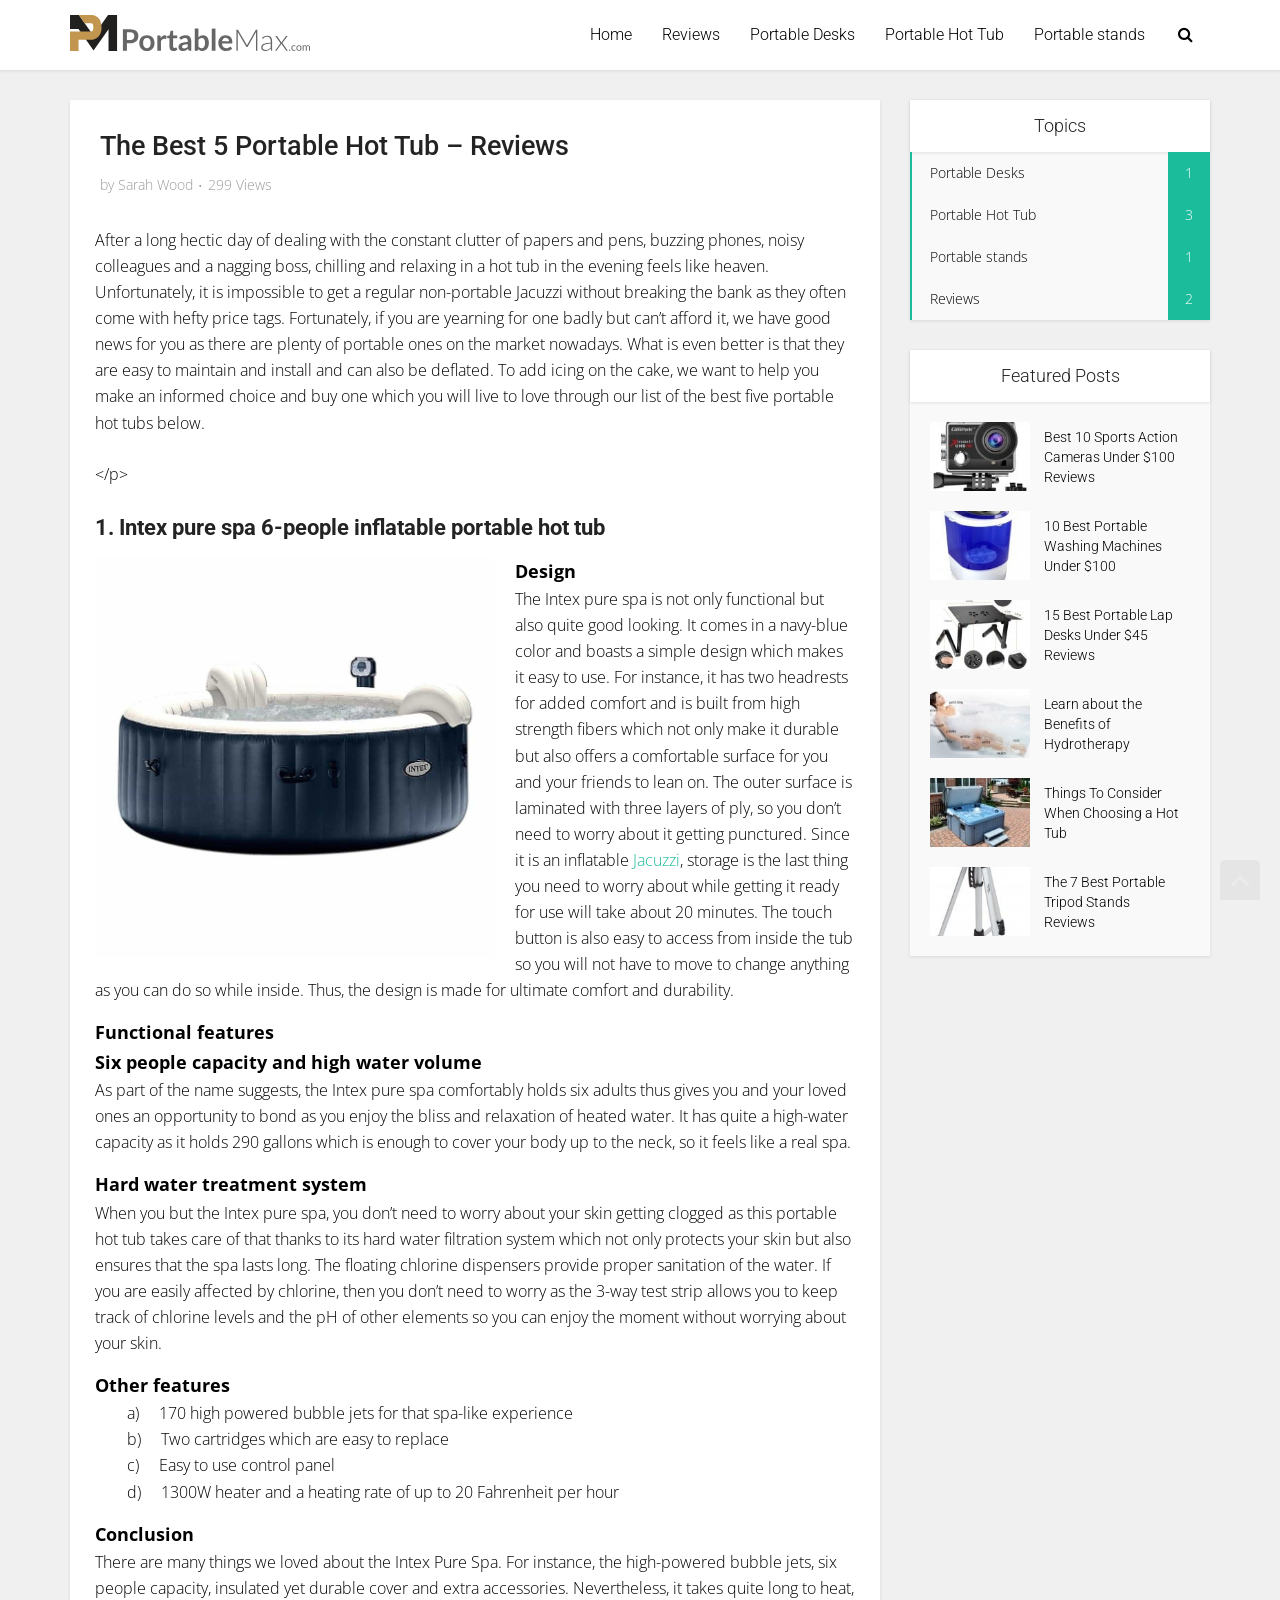
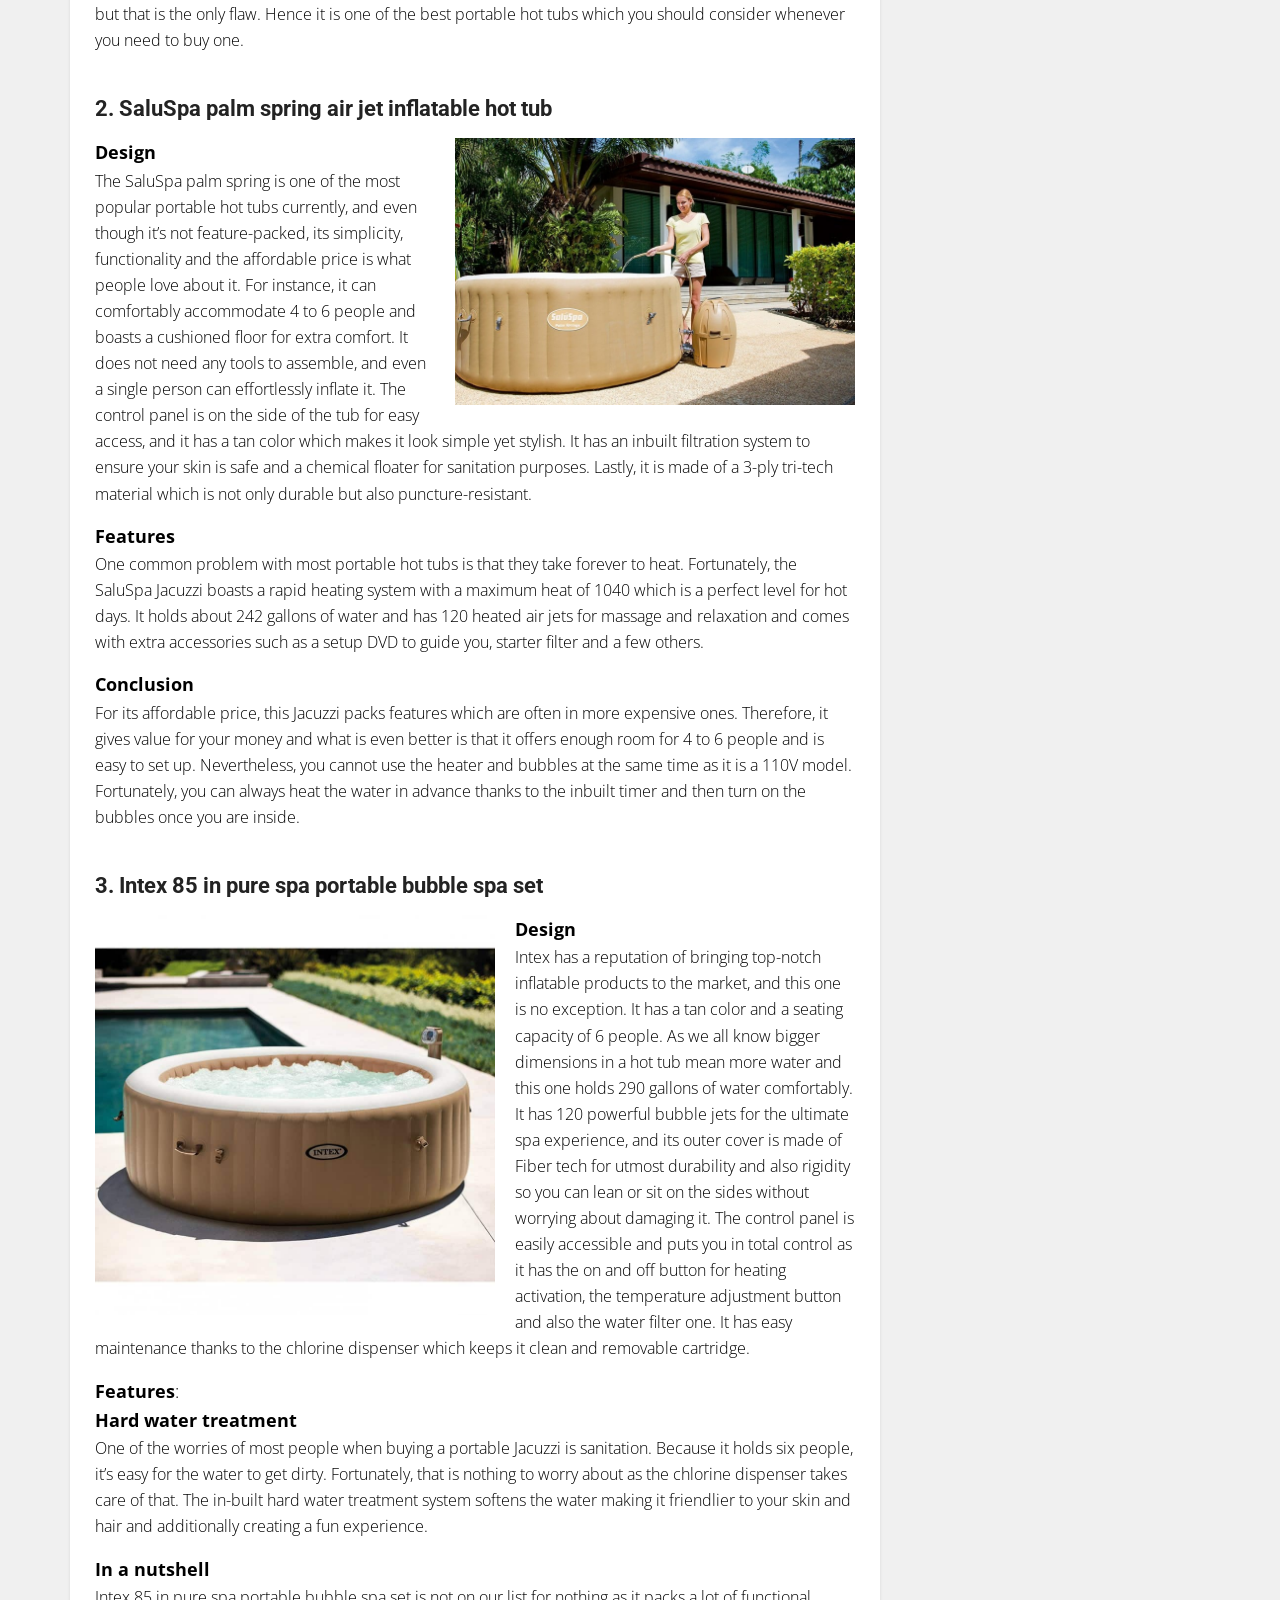
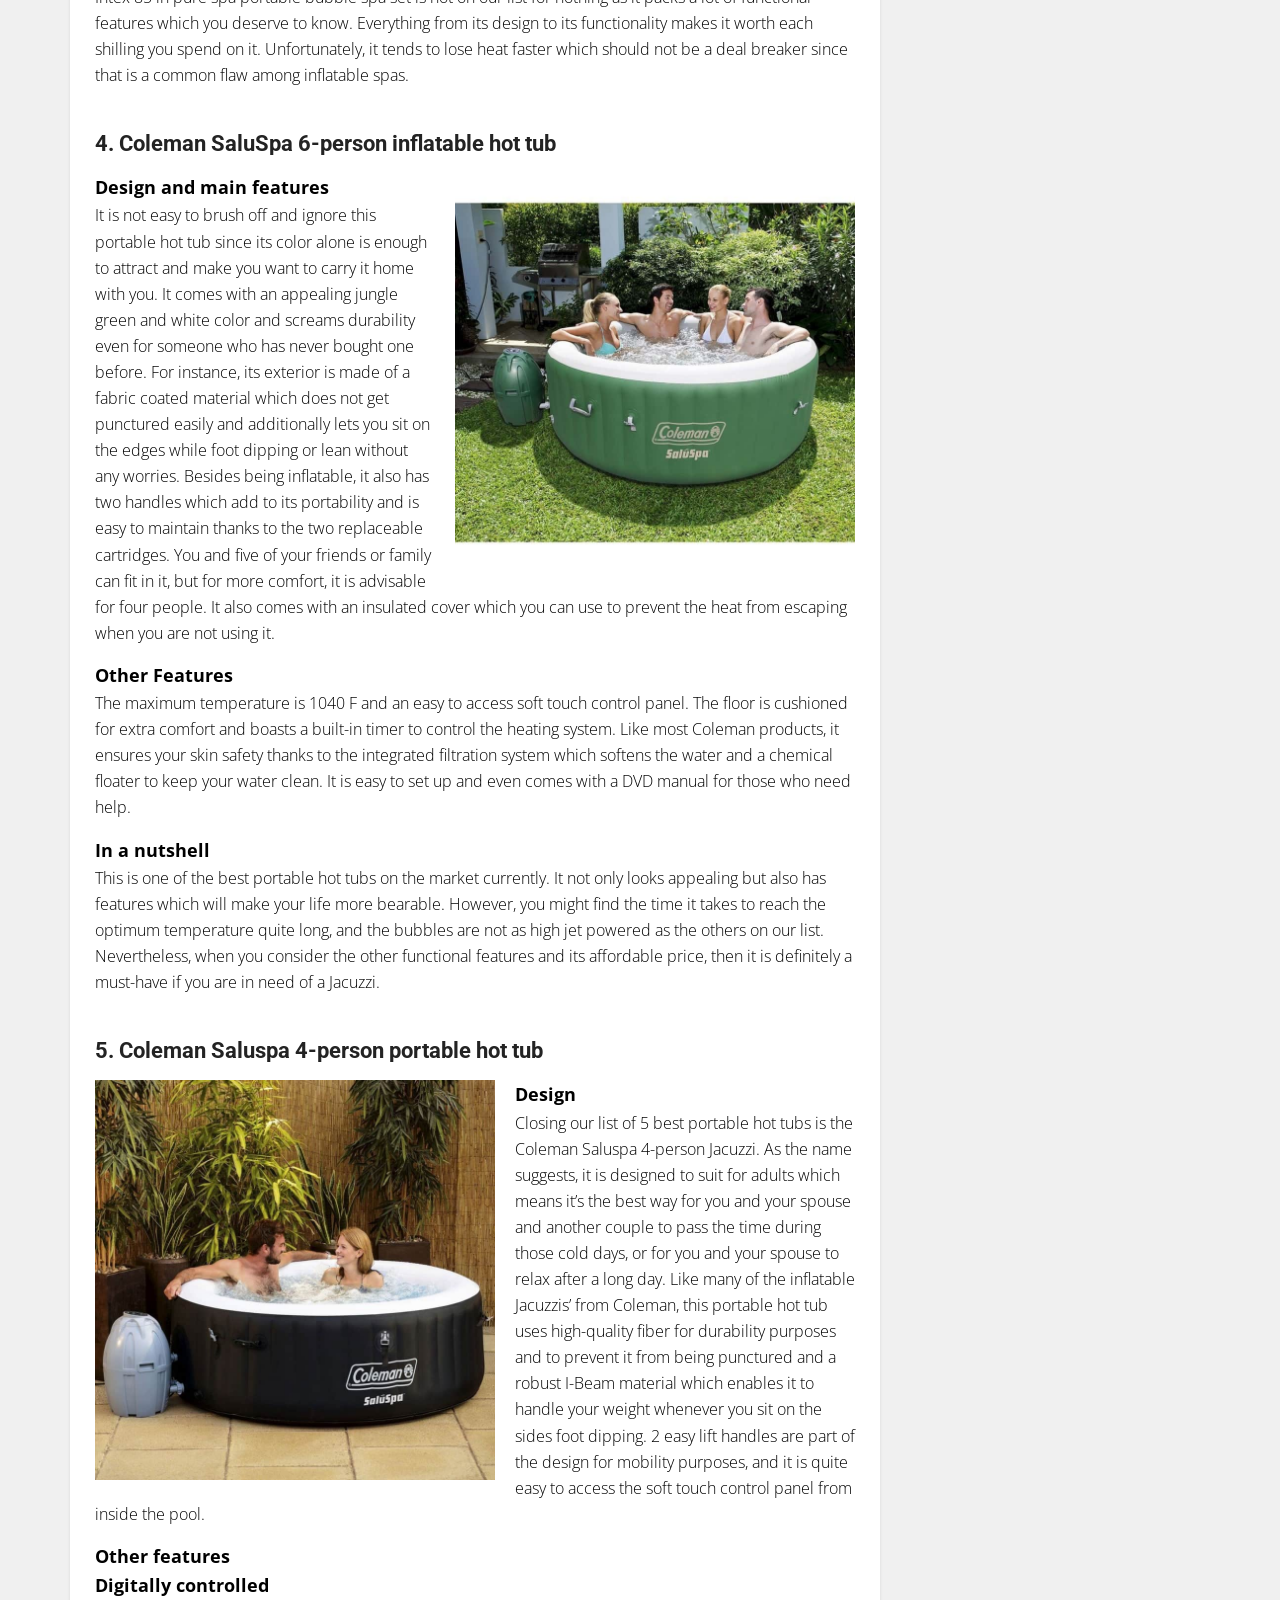
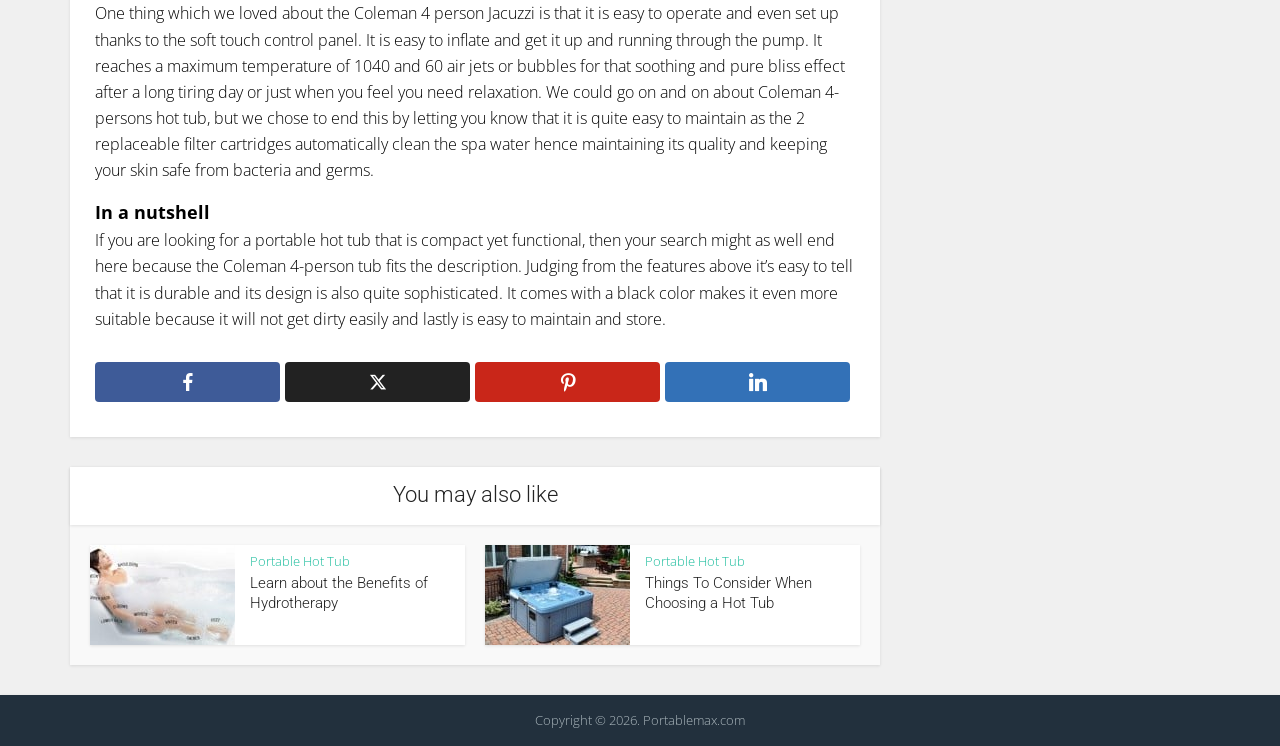
<file: the-best-5-portable-hot-tub-reviews/index.html>
<!DOCTYPE html>
<html lang="en-US" class="no-js no-svg">

<head>

<meta http-equiv="Content-Type" content="text/html; charset=UTF-8" />
<meta name="viewport" content="user-scalable=yes, width=device-width, initial-scale=1.0, maximum-scale=1, minimum-scale=1">
<link rel="profile" href="https://gmpg.org/xfn/11" />

<meta name="robots" content="follow, index, max-snippet:-1, max-video-preview:-1, max-image-preview:large">
	<style>img:is([sizes="auto" i], [sizes^="auto," i]) { contain-intrinsic-size: 3000px 1500px }</style>
	
	<!-- This site is optimized with the Yoast SEO plugin v23.5 - https://yoast.com/wordpress/plugins/seo/ -->
	<title>The Best 5 Portable Hot Tub Reviews | PortableMax</title>
	<link rel="canonical" href="https://portablemax.com/the-best-5-portable-hot-tub-reviews/" />
	<meta property="og:locale" content="en_US" />
	<meta property="og:type" content="article" />
	<meta property="og:title" content="The Best 5 Portable Hot Tub Reviews | PortableMax" />
	<meta property="og:description" content="After a long hectic day of dealing with the constant clutter of papers and pens, buzzing phones, noisy colleagues and a nagging boss, chilling and relaxing in a hot tub in the evening feels like heaven. Unfortunately, it is impossible to get a regular non-portable Jacuzzi without breaking the bank as they often come with [&hellip;]" />
	<meta property="og:url" content="https://portablemax.com/the-best-5-portable-hot-tub-reviews/" />
	<meta property="og:site_name" content="Portable Max" />
	<meta property="article:published_time" content="2020-07-07T04:30:35+00:00" />
	<meta property="article:modified_time" content="2023-09-05T05:15:58+00:00" />
	<meta property="og:image" content="https://portablemax.com/wp-content/uploads/2018/02/Intex-pure-spa-6-people-inflatable-portable-hot-tub.jpg" />
	<meta property="og:image:width" content="1499" />
	<meta property="og:image:height" content="1500" />
	<meta property="og:image:type" content="image/jpeg" />
	<meta name="author" content="Sarah Wood" />
	<meta name="twitter:card" content="summary_large_image" />
	<meta name="twitter:label1" content="Written by" />
	<meta name="twitter:data1" content="Sarah Wood" />
	<meta name="twitter:label2" content="Est. reading time" />
	<meta name="twitter:data2" content="9 minutes" />
	<script type="application/ld+json" class="yoast-schema-graph">{"@context":"https://schema.org","@graph":[{"@type":"WebPage","@id":"https://portablemax.com/the-best-5-portable-hot-tub-reviews/","url":"https://portablemax.com/the-best-5-portable-hot-tub-reviews/","name":"The Best 5 Portable Hot Tub Reviews | PortableMax","isPartOf":{"@id":"https://portablemax.com/#website"},"primaryImageOfPage":{"@id":"https://portablemax.com/the-best-5-portable-hot-tub-reviews/#primaryimage"},"image":{"@id":"https://portablemax.com/the-best-5-portable-hot-tub-reviews/#primaryimage"},"thumbnailUrl":"https://portablemax.com/wp-content/uploads/2018/02/Intex-pure-spa-6-people-inflatable-portable-hot-tub.jpg","datePublished":"2020-07-07T04:30:35+00:00","dateModified":"2023-09-05T05:15:58+00:00","author":{"@id":"https://portablemax.com/#/schema/person/6be4865dbbcee9104bd4a27d43c3d1df"},"breadcrumb":{"@id":"https://portablemax.com/the-best-5-portable-hot-tub-reviews/#breadcrumb"},"inLanguage":"en-US","potentialAction":[{"@type":"ReadAction","target":["https://portablemax.com/the-best-5-portable-hot-tub-reviews/"]}]},{"@type":"ImageObject","inLanguage":"en-US","@id":"https://portablemax.com/the-best-5-portable-hot-tub-reviews/#primaryimage","url":"https://portablemax.com/wp-content/uploads/2018/02/Intex-pure-spa-6-people-inflatable-portable-hot-tub.jpg","contentUrl":"https://portablemax.com/wp-content/uploads/2018/02/Intex-pure-spa-6-people-inflatable-portable-hot-tub.jpg","width":1499,"height":1500},{"@type":"BreadcrumbList","@id":"https://portablemax.com/the-best-5-portable-hot-tub-reviews/#breadcrumb","itemListElement":[{"@type":"ListItem","position":1,"name":"Home","item":"https://portablemax.com/"},{"@type":"ListItem","position":2,"name":"The Best 5 Portable Hot Tub &#8211; Reviews"}]},{"@type":"WebSite","@id":"https://portablemax.com/#website","url":"https://portablemax.com/","name":"Portable Max","description":"","potentialAction":[{"@type":"SearchAction","target":{"@type":"EntryPoint","urlTemplate":"https://portablemax.com/?s={search_term_string}"},"query-input":{"@type":"PropertyValueSpecification","valueRequired":true,"valueName":"search_term_string"}}],"inLanguage":"en-US"},{"@type":"Person","@id":"https://portablemax.com/#/schema/person/6be4865dbbcee9104bd4a27d43c3d1df","name":"Sarah Wood","image":{"@type":"ImageObject","inLanguage":"en-US","@id":"https://portablemax.com/#/schema/person/image/","url":"https://secure.gravatar.com/avatar/f2093e40ea5aa2933a55e59f04e524bc552ea7b1d919501856fa24117bd66f5e?s=96&d=mm&r=g","contentUrl":"https://secure.gravatar.com/avatar/f2093e40ea5aa2933a55e59f04e524bc552ea7b1d919501856fa24117bd66f5e?s=96&d=mm&r=g","caption":"Sarah Wood"},"url":"https://portablemax.com/author/webmaster/"}]}</script>
	<!-- / Yoast SEO plugin. -->


<link rel='dns-prefetch' href='//fonts.googleapis.com' />
<script type="text/javascript">
/* <![CDATA[ */
window._wpemojiSettings = {"baseUrl":"https:\/\/s.w.org\/images\/core\/emoji\/16.0.1\/72x72\/","ext":".png","svgUrl":"https:\/\/s.w.org\/images\/core\/emoji\/16.0.1\/svg\/","svgExt":".svg","source":{"concatemoji":"https:\/\/portablemax.com\/wp-includes\/js\/wp-emoji-release.min.js?ver=6.8.11"}};
/*! This file is auto-generated */
!function(s,n){var o,i,e;function c(e){try{var t={supportTests:e,timestamp:(new Date).valueOf()};sessionStorage.setItem(o,JSON.stringify(t))}catch(e){}}function p(e,t,n){e.clearRect(0,0,e.canvas.width,e.canvas.height),e.fillText(t,0,0);var t=new Uint32Array(e.getImageData(0,0,e.canvas.width,e.canvas.height).data),a=(e.clearRect(0,0,e.canvas.width,e.canvas.height),e.fillText(n,0,0),new Uint32Array(e.getImageData(0,0,e.canvas.width,e.canvas.height).data));return t.every(function(e,t){return e===a[t]})}function u(e,t){e.clearRect(0,0,e.canvas.width,e.canvas.height),e.fillText(t,0,0);for(var n=e.getImageData(16,16,1,1),a=0;a<n.data.length;a++)if(0!==n.data[a])return!1;return!0}function f(e,t,n,a){switch(t){case"flag":return n(e,"\ud83c\udff3\ufe0f\u200d\u26a7\ufe0f","\ud83c\udff3\ufe0f\u200b\u26a7\ufe0f")?!1:!n(e,"\ud83c\udde8\ud83c\uddf6","\ud83c\udde8\u200b\ud83c\uddf6")&&!n(e,"\ud83c\udff4\udb40\udc67\udb40\udc62\udb40\udc65\udb40\udc6e\udb40\udc67\udb40\udc7f","\ud83c\udff4\u200b\udb40\udc67\u200b\udb40\udc62\u200b\udb40\udc65\u200b\udb40\udc6e\u200b\udb40\udc67\u200b\udb40\udc7f");case"emoji":return!a(e,"\ud83e\udedf")}return!1}function g(e,t,n,a){var r="undefined"!=typeof WorkerGlobalScope&&self instanceof WorkerGlobalScope?new OffscreenCanvas(300,150):s.createElement("canvas"),o=r.getContext("2d",{willReadFrequently:!0}),i=(o.textBaseline="top",o.font="600 32px Arial",{});return e.forEach(function(e){i[e]=t(o,e,n,a)}),i}function t(e){var t=s.createElement("script");t.src=e,t.defer=!0,s.head.appendChild(t)}"undefined"!=typeof Promise&&(o="wpEmojiSettingsSupports",i=["flag","emoji"],n.supports={everything:!0,everythingExceptFlag:!0},e=new Promise(function(e){s.addEventListener("DOMContentLoaded",e,{once:!0})}),new Promise(function(t){var n=function(){try{var e=JSON.parse(sessionStorage.getItem(o));if("object"==typeof e&&"number"==typeof e.timestamp&&(new Date).valueOf()<e.timestamp+604800&&"object"==typeof e.supportTests)return e.supportTests}catch(e){}return null}();if(!n){if("undefined"!=typeof Worker&&"undefined"!=typeof OffscreenCanvas&&"undefined"!=typeof URL&&URL.createObjectURL&&"undefined"!=typeof Blob)try{var e="postMessage("+g.toString()+"("+[JSON.stringify(i),f.toString(),p.toString(),u.toString()].join(",")+"));",a=new Blob([e],{type:"text/javascript"}),r=new Worker(URL.createObjectURL(a),{name:"wpTestEmojiSupports"});return void(r.onmessage=function(e){c(n=e.data),r.terminate(),t(n)})}catch(e){}c(n=g(i,f,p,u))}t(n)}).then(function(e){for(var t in e)n.supports[t]=e[t],n.supports.everything=n.supports.everything&&n.supports[t],"flag"!==t&&(n.supports.everythingExceptFlag=n.supports.everythingExceptFlag&&n.supports[t]);n.supports.everythingExceptFlag=n.supports.everythingExceptFlag&&!n.supports.flag,n.DOMReady=!1,n.readyCallback=function(){n.DOMReady=!0}}).then(function(){return e}).then(function(){var e;n.supports.everything||(n.readyCallback(),(e=n.source||{}).concatemoji?t(e.concatemoji):e.wpemoji&&e.twemoji&&(t(e.twemoji),t(e.wpemoji)))}))}((window,document),window._wpemojiSettings);
/* ]]> */
</script>
<style id='wp-emoji-styles-inline-css' type='text/css'>

	img.wp-smiley, img.emoji {
		display: inline !important;
		border: none !important;
		box-shadow: none !important;
		height: 1em !important;
		width: 1em !important;
		margin: 0 0.07em !important;
		vertical-align: -0.1em !important;
		background: none !important;
		padding: 0 !important;
	}
</style>
<link rel='stylesheet' id='wp-block-library-css' href='../wp-includes/css/dist/block-library/style.min.css?ver=6.8.11' type='text/css' media='all' />
<style id='classic-theme-styles-inline-css' type='text/css'>
/*! This file is auto-generated */
.wp-block-button__link{color:#fff;background-color:#32373c;border-radius:9999px;box-shadow:none;text-decoration:none;padding:calc(.667em + 2px) calc(1.333em + 2px);font-size:1.125em}.wp-block-file__button{background:#32373c;color:#fff;text-decoration:none}
</style>
<style id='global-styles-inline-css' type='text/css'>
:root{--wp--preset--aspect-ratio--square: 1;--wp--preset--aspect-ratio--4-3: 4/3;--wp--preset--aspect-ratio--3-4: 3/4;--wp--preset--aspect-ratio--3-2: 3/2;--wp--preset--aspect-ratio--2-3: 2/3;--wp--preset--aspect-ratio--16-9: 16/9;--wp--preset--aspect-ratio--9-16: 9/16;--wp--preset--color--black: #000000;--wp--preset--color--cyan-bluish-gray: #abb8c3;--wp--preset--color--white: #ffffff;--wp--preset--color--pale-pink: #f78da7;--wp--preset--color--vivid-red: #cf2e2e;--wp--preset--color--luminous-vivid-orange: #ff6900;--wp--preset--color--luminous-vivid-amber: #fcb900;--wp--preset--color--light-green-cyan: #7bdcb5;--wp--preset--color--vivid-green-cyan: #00d084;--wp--preset--color--pale-cyan-blue: #8ed1fc;--wp--preset--color--vivid-cyan-blue: #0693e3;--wp--preset--color--vivid-purple: #9b51e0;--wp--preset--color--vce-acc: #1abc9c;--wp--preset--color--vce-meta: #9b9b9b;--wp--preset--color--vce-txt: #000000;--wp--preset--color--vce-bg: #ffffff;--wp--preset--color--vce-cat-0: ;--wp--preset--gradient--vivid-cyan-blue-to-vivid-purple: linear-gradient(135deg,rgba(6,147,227,1) 0%,rgb(155,81,224) 100%);--wp--preset--gradient--light-green-cyan-to-vivid-green-cyan: linear-gradient(135deg,rgb(122,220,180) 0%,rgb(0,208,130) 100%);--wp--preset--gradient--luminous-vivid-amber-to-luminous-vivid-orange: linear-gradient(135deg,rgba(252,185,0,1) 0%,rgba(255,105,0,1) 100%);--wp--preset--gradient--luminous-vivid-orange-to-vivid-red: linear-gradient(135deg,rgba(255,105,0,1) 0%,rgb(207,46,46) 100%);--wp--preset--gradient--very-light-gray-to-cyan-bluish-gray: linear-gradient(135deg,rgb(238,238,238) 0%,rgb(169,184,195) 100%);--wp--preset--gradient--cool-to-warm-spectrum: linear-gradient(135deg,rgb(74,234,220) 0%,rgb(151,120,209) 20%,rgb(207,42,186) 40%,rgb(238,44,130) 60%,rgb(251,105,98) 80%,rgb(254,248,76) 100%);--wp--preset--gradient--blush-light-purple: linear-gradient(135deg,rgb(255,206,236) 0%,rgb(152,150,240) 100%);--wp--preset--gradient--blush-bordeaux: linear-gradient(135deg,rgb(254,205,165) 0%,rgb(254,45,45) 50%,rgb(107,0,62) 100%);--wp--preset--gradient--luminous-dusk: linear-gradient(135deg,rgb(255,203,112) 0%,rgb(199,81,192) 50%,rgb(65,88,208) 100%);--wp--preset--gradient--pale-ocean: linear-gradient(135deg,rgb(255,245,203) 0%,rgb(182,227,212) 50%,rgb(51,167,181) 100%);--wp--preset--gradient--electric-grass: linear-gradient(135deg,rgb(202,248,128) 0%,rgb(113,206,126) 100%);--wp--preset--gradient--midnight: linear-gradient(135deg,rgb(2,3,129) 0%,rgb(40,116,252) 100%);--wp--preset--font-size--small: 13px;--wp--preset--font-size--medium: 20px;--wp--preset--font-size--large: 21px;--wp--preset--font-size--x-large: 42px;--wp--preset--font-size--normal: 16px;--wp--preset--font-size--huge: 28px;--wp--preset--spacing--20: 0.44rem;--wp--preset--spacing--30: 0.67rem;--wp--preset--spacing--40: 1rem;--wp--preset--spacing--50: 1.5rem;--wp--preset--spacing--60: 2.25rem;--wp--preset--spacing--70: 3.38rem;--wp--preset--spacing--80: 5.06rem;--wp--preset--shadow--natural: 6px 6px 9px rgba(0, 0, 0, 0.2);--wp--preset--shadow--deep: 12px 12px 50px rgba(0, 0, 0, 0.4);--wp--preset--shadow--sharp: 6px 6px 0px rgba(0, 0, 0, 0.2);--wp--preset--shadow--outlined: 6px 6px 0px -3px rgba(255, 255, 255, 1), 6px 6px rgba(0, 0, 0, 1);--wp--preset--shadow--crisp: 6px 6px 0px rgba(0, 0, 0, 1);}:where(.is-layout-flex){gap: 0.5em;}:where(.is-layout-grid){gap: 0.5em;}body .is-layout-flex{display: flex;}.is-layout-flex{flex-wrap: wrap;align-items: center;}.is-layout-flex > :is(*, div){margin: 0;}body .is-layout-grid{display: grid;}.is-layout-grid > :is(*, div){margin: 0;}:where(.wp-block-columns.is-layout-flex){gap: 2em;}:where(.wp-block-columns.is-layout-grid){gap: 2em;}:where(.wp-block-post-template.is-layout-flex){gap: 1.25em;}:where(.wp-block-post-template.is-layout-grid){gap: 1.25em;}.has-black-color{color: var(--wp--preset--color--black) !important;}.has-cyan-bluish-gray-color{color: var(--wp--preset--color--cyan-bluish-gray) !important;}.has-white-color{color: var(--wp--preset--color--white) !important;}.has-pale-pink-color{color: var(--wp--preset--color--pale-pink) !important;}.has-vivid-red-color{color: var(--wp--preset--color--vivid-red) !important;}.has-luminous-vivid-orange-color{color: var(--wp--preset--color--luminous-vivid-orange) !important;}.has-luminous-vivid-amber-color{color: var(--wp--preset--color--luminous-vivid-amber) !important;}.has-light-green-cyan-color{color: var(--wp--preset--color--light-green-cyan) !important;}.has-vivid-green-cyan-color{color: var(--wp--preset--color--vivid-green-cyan) !important;}.has-pale-cyan-blue-color{color: var(--wp--preset--color--pale-cyan-blue) !important;}.has-vivid-cyan-blue-color{color: var(--wp--preset--color--vivid-cyan-blue) !important;}.has-vivid-purple-color{color: var(--wp--preset--color--vivid-purple) !important;}.has-black-background-color{background-color: var(--wp--preset--color--black) !important;}.has-cyan-bluish-gray-background-color{background-color: var(--wp--preset--color--cyan-bluish-gray) !important;}.has-white-background-color{background-color: var(--wp--preset--color--white) !important;}.has-pale-pink-background-color{background-color: var(--wp--preset--color--pale-pink) !important;}.has-vivid-red-background-color{background-color: var(--wp--preset--color--vivid-red) !important;}.has-luminous-vivid-orange-background-color{background-color: var(--wp--preset--color--luminous-vivid-orange) !important;}.has-luminous-vivid-amber-background-color{background-color: var(--wp--preset--color--luminous-vivid-amber) !important;}.has-light-green-cyan-background-color{background-color: var(--wp--preset--color--light-green-cyan) !important;}.has-vivid-green-cyan-background-color{background-color: var(--wp--preset--color--vivid-green-cyan) !important;}.has-pale-cyan-blue-background-color{background-color: var(--wp--preset--color--pale-cyan-blue) !important;}.has-vivid-cyan-blue-background-color{background-color: var(--wp--preset--color--vivid-cyan-blue) !important;}.has-vivid-purple-background-color{background-color: var(--wp--preset--color--vivid-purple) !important;}.has-black-border-color{border-color: var(--wp--preset--color--black) !important;}.has-cyan-bluish-gray-border-color{border-color: var(--wp--preset--color--cyan-bluish-gray) !important;}.has-white-border-color{border-color: var(--wp--preset--color--white) !important;}.has-pale-pink-border-color{border-color: var(--wp--preset--color--pale-pink) !important;}.has-vivid-red-border-color{border-color: var(--wp--preset--color--vivid-red) !important;}.has-luminous-vivid-orange-border-color{border-color: var(--wp--preset--color--luminous-vivid-orange) !important;}.has-luminous-vivid-amber-border-color{border-color: var(--wp--preset--color--luminous-vivid-amber) !important;}.has-light-green-cyan-border-color{border-color: var(--wp--preset--color--light-green-cyan) !important;}.has-vivid-green-cyan-border-color{border-color: var(--wp--preset--color--vivid-green-cyan) !important;}.has-pale-cyan-blue-border-color{border-color: var(--wp--preset--color--pale-cyan-blue) !important;}.has-vivid-cyan-blue-border-color{border-color: var(--wp--preset--color--vivid-cyan-blue) !important;}.has-vivid-purple-border-color{border-color: var(--wp--preset--color--vivid-purple) !important;}.has-vivid-cyan-blue-to-vivid-purple-gradient-background{background: var(--wp--preset--gradient--vivid-cyan-blue-to-vivid-purple) !important;}.has-light-green-cyan-to-vivid-green-cyan-gradient-background{background: var(--wp--preset--gradient--light-green-cyan-to-vivid-green-cyan) !important;}.has-luminous-vivid-amber-to-luminous-vivid-orange-gradient-background{background: var(--wp--preset--gradient--luminous-vivid-amber-to-luminous-vivid-orange) !important;}.has-luminous-vivid-orange-to-vivid-red-gradient-background{background: var(--wp--preset--gradient--luminous-vivid-orange-to-vivid-red) !important;}.has-very-light-gray-to-cyan-bluish-gray-gradient-background{background: var(--wp--preset--gradient--very-light-gray-to-cyan-bluish-gray) !important;}.has-cool-to-warm-spectrum-gradient-background{background: var(--wp--preset--gradient--cool-to-warm-spectrum) !important;}.has-blush-light-purple-gradient-background{background: var(--wp--preset--gradient--blush-light-purple) !important;}.has-blush-bordeaux-gradient-background{background: var(--wp--preset--gradient--blush-bordeaux) !important;}.has-luminous-dusk-gradient-background{background: var(--wp--preset--gradient--luminous-dusk) !important;}.has-pale-ocean-gradient-background{background: var(--wp--preset--gradient--pale-ocean) !important;}.has-electric-grass-gradient-background{background: var(--wp--preset--gradient--electric-grass) !important;}.has-midnight-gradient-background{background: var(--wp--preset--gradient--midnight) !important;}.has-small-font-size{font-size: var(--wp--preset--font-size--small) !important;}.has-medium-font-size{font-size: var(--wp--preset--font-size--medium) !important;}.has-large-font-size{font-size: var(--wp--preset--font-size--large) !important;}.has-x-large-font-size{font-size: var(--wp--preset--font-size--x-large) !important;}
:where(.wp-block-post-template.is-layout-flex){gap: 1.25em;}:where(.wp-block-post-template.is-layout-grid){gap: 1.25em;}
:where(.wp-block-columns.is-layout-flex){gap: 2em;}:where(.wp-block-columns.is-layout-grid){gap: 2em;}
:root :where(.wp-block-pullquote){font-size: 1.5em;line-height: 1.6;}
</style>
<link rel='stylesheet' id='mks_shortcodes_simple_line_icons-css' href='../wp-content/plugins/meks-flexible-shortcodes/css/simple-line/simple-line-icons.css?ver=1.3.8' type='text/css' media='screen' />
<link rel='stylesheet' id='mks_shortcodes_css-css' href='../wp-content/plugins/meks-flexible-shortcodes/css/style.css?ver=1.3.8' type='text/css' media='screen' />
<link rel='stylesheet' id='toc-screen-css' href='../wp-content/plugins/table-of-contents-plus/assets/screen.min.css?ver=202609.1' type='text/css' media='all' />
<link rel='stylesheet' id='vce-fonts-css' href='https://fonts.googleapis.com/css2?family=Open%20Sans:wght@300&#038;family=Roboto:wght@300' type='text/css' media='all' />
<link rel='stylesheet' id='vce-style-css' href='../wp-content/themes/voice/assets/css/min.css?ver=3.0.3' type='text/css' media='all' />
<style id='vce-style-inline-css' type='text/css'>
body, button, input, select, textarea {font-size: 1.6rem;}.vce-single .entry-headline p{font-size: 2.2rem;}.main-navigation a{font-size: 1.6rem;}.sidebar .widget-title{font-size: 1.8rem;}.sidebar .widget, .vce-lay-c .entry-content, .vce-lay-h .entry-content {font-size: 1.4rem;}.vce-featured-link-article{font-size: 5.2rem;}.vce-featured-grid-big.vce-featured-grid .vce-featured-link-article{font-size: 3.4rem;}.vce-featured-grid .vce-featured-link-article{font-size: 2.2rem;}h1 { font-size: 4.5rem; }h2 { font-size: 4.0rem; }h3 { font-size: 3.5rem; }h4 { font-size: 2.5rem; }h5 { font-size: 2.0rem; }h6 { font-size: 1.8rem; }.comment-reply-title, .main-box-title{font-size: 2.2rem;}h1.entry-title{font-size: 4.5rem;}.vce-lay-a .entry-title a{font-size: 3.4rem;}.vce-lay-b .entry-title{font-size: 2.4rem;}.vce-lay-c .entry-title, .vce-sid-none .vce-lay-c .entry-title{font-size: 2.2rem;}.vce-lay-d .entry-title{font-size: 1.5rem;}.vce-lay-e .entry-title{font-size: 1.4rem;}.vce-lay-f .entry-title{font-size: 1.4rem;}.vce-lay-g .entry-title a, .vce-lay-g .entry-title a:hover{font-size: 3.0rem;}.vce-lay-h .entry-title{font-size: 2.4rem;}.entry-meta div,.entry-meta div a,.vce-lay-g .meta-item,.vce-lay-c .meta-item{font-size: 1.4rem;}.vce-lay-d .meta-category a,.vce-lay-d .entry-meta div,.vce-lay-d .entry-meta div a,.vce-lay-e .entry-meta div,.vce-lay-e .entry-meta div a,.vce-lay-e .fn,.vce-lay-e .meta-item{font-size: 1.3rem;}body {background-color:#f0f0f0;}body,.mks_author_widget h3,.site-description,.meta-category a,textarea {font-family: 'Open Sans';font-weight: 300;}h1,h2,h3,h4,h5,h6,blockquote,.vce-post-link,.site-title,.site-title a,.main-box-title,.comment-reply-title,.entry-title a,.vce-single .entry-headline p,.vce-prev-next-link,.author-title,.mks_pullquote,.widget_rss ul li .rsswidget,#bbpress-forums .bbp-forum-title,#bbpress-forums .bbp-topic-permalink {font-family: 'Roboto';font-weight: 300;}.main-navigation a,.sidr a{font-family: 'Roboto';font-weight: 300;}.vce-single .entry-content,.vce-single .entry-headline,.vce-single .entry-footer,.vce-share-bar {width: 760px;}.vce-lay-a .lay-a-content{width: 760px;max-width: 760px;}.vce-page .entry-content,.vce-page .entry-title-page {width: 600px;}.vce-sid-none .vce-single .entry-content,.vce-sid-none .vce-single .entry-headline,.vce-sid-none .vce-single .entry-footer {width: 600px;}.vce-sid-none .vce-page .entry-content,.vce-sid-none .vce-page .entry-title-page,.error404 .entry-content {width: 600px;max-width: 600px;}body, button, input, select, textarea{color: #000000;}h1,h2,h3,h4,h5,h6,.entry-title a,.prev-next-nav a,#bbpress-forums .bbp-forum-title, #bbpress-forums .bbp-topic-permalink,.woocommerce ul.products li.product .price .amount{color: #232323;}a,.entry-title a:hover,.vce-prev-next-link:hover,.vce-author-links a:hover,.required,.error404 h4,.prev-next-nav a:hover,#bbpress-forums .bbp-forum-title:hover, #bbpress-forums .bbp-topic-permalink:hover,.woocommerce ul.products li.product h3:hover,.woocommerce ul.products li.product h3:hover mark,.main-box-title a:hover{color: #1abc9c;}.vce-square,.vce-main-content .mejs-controls .mejs-time-rail .mejs-time-current,button,input[type="button"],input[type="reset"],input[type="submit"],.vce-button,.pagination-wapper a,#vce-pagination .next.page-numbers,#vce-pagination .prev.page-numbers,#vce-pagination .page-numbers,#vce-pagination .page-numbers.current,.vce-link-pages a,#vce-pagination a,.vce-load-more a,.vce-slider-pagination .owl-nav > div,.vce-mega-menu-posts-wrap .owl-nav > div,.comment-reply-link:hover,.vce-featured-section a,.vce-lay-g .vce-featured-info .meta-category a,.vce-404-menu a,.vce-post.sticky .meta-image:before,#vce-pagination .page-numbers:hover,#bbpress-forums .bbp-pagination .current,#bbpress-forums .bbp-pagination a:hover,.woocommerce #respond input#submit,.woocommerce a.button,.woocommerce button.button,.woocommerce input.button,.woocommerce ul.products li.product .added_to_cart,.woocommerce #respond input#submit:hover,.woocommerce a.button:hover,.woocommerce button.button:hover,.woocommerce input.button:hover,.woocommerce ul.products li.product .added_to_cart:hover,.woocommerce #respond input#submit.alt,.woocommerce a.button.alt,.woocommerce button.button.alt,.woocommerce input.button.alt,.woocommerce #respond input#submit.alt:hover, .woocommerce a.button.alt:hover, .woocommerce button.button.alt:hover, .woocommerce input.button.alt:hover,.woocommerce span.onsale,.woocommerce .widget_price_filter .ui-slider .ui-slider-range,.woocommerce .widget_price_filter .ui-slider .ui-slider-handle,.comments-holder .navigation .page-numbers.current,.vce-lay-a .vce-read-more:hover,.vce-lay-c .vce-read-more:hover,body div.wpforms-container-full .wpforms-form input[type=submit], body div.wpforms-container-full .wpforms-form button[type=submit], body div.wpforms-container-full .wpforms-form .wpforms-page-button,body div.wpforms-container-full .wpforms-form input[type=submit]:hover, body div.wpforms-container-full .wpforms-form button[type=submit]:hover, body div.wpforms-container-full .wpforms-form .wpforms-page-button:hover,.wp-block-search__button {background-color: #1abc9c;}#vce-pagination .page-numbers,.comments-holder .navigation .page-numbers{background: transparent;color: #1abc9c;border: 1px solid #1abc9c;}.comments-holder .navigation .page-numbers:hover{background: #1abc9c;border: 1px solid #1abc9c;}.bbp-pagination-links a{background: transparent;color: #1abc9c;border: 1px solid #1abc9c !important;}#vce-pagination .page-numbers.current,.bbp-pagination-links span.current,.comments-holder .navigation .page-numbers.current{border: 1px solid #1abc9c;}.widget_categories .cat-item:before,.widget_categories .cat-item .count{background: #1abc9c;}.comment-reply-link,.vce-lay-a .vce-read-more,.vce-lay-c .vce-read-more{border: 1px solid #1abc9c;}.entry-meta div,.entry-meta-count,.entry-meta div a,.comment-metadata a,.meta-category span,.meta-author-wrapped,.wp-caption .wp-caption-text,.widget_rss .rss-date,.sidebar cite,.site-footer cite,.sidebar .vce-post-list .entry-meta div,.sidebar .vce-post-list .entry-meta div a,.sidebar .vce-post-list .fn,.sidebar .vce-post-list .fn a,.site-footer .vce-post-list .entry-meta div,.site-footer .vce-post-list .entry-meta div a,.site-footer .vce-post-list .fn,.site-footer .vce-post-list .fn a,#bbpress-forums .bbp-topic-started-by,#bbpress-forums .bbp-topic-started-in,#bbpress-forums .bbp-forum-info .bbp-forum-content,#bbpress-forums p.bbp-topic-meta,span.bbp-admin-links a,.bbp-reply-post-date,#bbpress-forums li.bbp-header,#bbpress-forums li.bbp-footer,.woocommerce .woocommerce-result-count,.woocommerce .product_meta{color: #9b9b9b;}.main-box-title, .comment-reply-title, .main-box-head{background: #ffffff;color: #232323;}.main-box-title a{color: #232323;}.sidebar .widget .widget-title a{color: #232323;}.main-box,.comment-respond,.prev-next-nav{background: #f9f9f9;}.vce-post,ul.comment-list > li.comment,.main-box-single,.ie8 .vce-single,#disqus_thread,.vce-author-card,.vce-author-card .vce-content-outside,.mks-bredcrumbs-container,ul.comment-list > li.pingback{background: #ffffff;}.mks_tabs.horizontal .mks_tab_nav_item.active{border-bottom: 1px solid #ffffff;}.mks_tabs.horizontal .mks_tab_item,.mks_tabs.vertical .mks_tab_nav_item.active,.mks_tabs.horizontal .mks_tab_nav_item.active{background: #ffffff;}.mks_tabs.vertical .mks_tab_nav_item.active{border-right: 1px solid #ffffff;}#vce-pagination,.vce-slider-pagination .owl-controls,.vce-content-outside,.comments-holder .navigation{background: #f3f3f3;}.sidebar .widget-title{background: #ffffff;color: #232323;}.sidebar .widget{background: #f9f9f9;}.sidebar .widget,.sidebar .widget li a,.sidebar .mks_author_widget h3 a,.sidebar .mks_author_widget h3,.sidebar .vce-search-form .vce-search-input,.sidebar .vce-search-form .vce-search-input:focus{color: #000000;}.sidebar .widget li a:hover,.sidebar .widget a,.widget_nav_menu li.menu-item-has-children:hover:after,.widget_pages li.page_item_has_children:hover:after{color: #1abc9c;}.sidebar .tagcloud a {border: 1px solid #1abc9c;}.sidebar .mks_author_link,.sidebar .tagcloud a:hover,.sidebar .mks_themeforest_widget .more,.sidebar button,.sidebar input[type="button"],.sidebar input[type="reset"],.sidebar input[type="submit"],.sidebar .vce-button,.sidebar .bbp_widget_login .button{background-color: #1abc9c;}.sidebar .mks_author_widget .mks_autor_link_wrap,.sidebar .mks_themeforest_widget .mks_read_more,.widget .meks-instagram-follow-link {background: #f3f3f3;}.sidebar #wp-calendar caption,.sidebar .recentcomments,.sidebar .post-date,.sidebar #wp-calendar tbody{color: rgba(0,0,0,0.7);}.site-footer{background: #34495e;}.site-footer .widget-title{color: #ffffff;}.site-footer,.site-footer .widget,.site-footer .widget li a,.site-footer .mks_author_widget h3 a,.site-footer .mks_author_widget h3,.site-footer .vce-search-form .vce-search-input,.site-footer .vce-search-form .vce-search-input:focus{color: #e6f1f4;}.site-footer .widget li a:hover,.site-footer .widget a,.site-info a{color: #1abc9c;}.site-footer .tagcloud a {border: 1px solid #1abc9c;}.site-footer .mks_author_link,.site-footer .mks_themeforest_widget .more,.site-footer button,.site-footer input[type="button"],.site-footer input[type="reset"],.site-footer input[type="submit"],.site-footer .vce-button,.site-footer .tagcloud a:hover{background-color: #1abc9c;}.site-footer #wp-calendar caption,.site-footer .recentcomments,.site-footer .post-date,.site-footer #wp-calendar tbody,.site-footer .site-info{color: rgba(230,241,244,0.7);}.top-header,.top-nav-menu li .sub-menu{background: #3a3a3a;}.top-header,.top-header a{color: #ffffff;}.top-header .vce-search-form .vce-search-input,.top-header .vce-search-input:focus,.top-header .vce-search-submit{color: #ffffff;}.top-header .vce-search-form .vce-search-input::-webkit-input-placeholder { color: #ffffff;}.top-header .vce-search-form .vce-search-input:-moz-placeholder { color: #ffffff;}.top-header .vce-search-form .vce-search-input::-moz-placeholder { color: #ffffff;}.top-header .vce-search-form .vce-search-input:-ms-input-placeholder { color: #ffffff;}.header-1-wrapper{height: 70px;padding-top: 0px;}.header-2-wrapper,.header-3-wrapper{height: 70px;}.header-2-wrapper .site-branding,.header-3-wrapper .site-branding{top: 0px;left: 0px;}.site-title a, .site-title a:hover{color: #ffffff;}.site-description{color: #aaaaaa;}.main-header{background-color: #416282;}.header-bottom-wrapper{background: #fcfcfc;}.vce-header-ads{margin: 10px 0;}.header-3-wrapper .nav-menu > li > a{padding: 25px 15px;}.header-sticky,.sidr{background: rgba(65,98,130,0.95);}.ie8 .header-sticky{background: #416282;}.main-navigation a,.nav-menu .vce-mega-menu > .sub-menu > li > a,.sidr li a,.vce-menu-parent{color: #000000;}.nav-menu > li:hover > a,.nav-menu > .current_page_item > a,.nav-menu > .current-menu-item > a,.nav-menu > .current-menu-ancestor > a,.main-navigation a.vce-item-selected,.main-navigation ul ul li:hover > a,.nav-menu ul .current-menu-item a,.nav-menu ul .current_page_item a,.vce-menu-parent:hover,.sidr li a:hover,.sidr li.sidr-class-current_page_item > a,.main-navigation li.current-menu-item.fa:before,.vce-responsive-nav{color: #1abc9c;}#sidr-id-vce_main_navigation_menu .soc-nav-menu li a:hover {color: #ffffff;}.nav-menu > li:hover > a,.nav-menu > .current_page_item > a,.nav-menu > .current-menu-item > a,.nav-menu > .current-menu-ancestor > a,.main-navigation a.vce-item-selected,.main-navigation ul ul,.header-sticky .nav-menu > .current_page_item:hover > a,.header-sticky .nav-menu > .current-menu-item:hover > a,.header-sticky .nav-menu > .current-menu-ancestor:hover > a,.header-sticky .main-navigation a.vce-item-selected:hover{background-color: #ffffff;}.search-header-wrap ul {border-top: 2px solid #1abc9c;}.vce-cart-icon a.vce-custom-cart span,.sidr-class-vce-custom-cart .sidr-class-vce-cart-count {background: #1abc9c;font-family: 'Open Sans';}.vce-border-top .main-box-title{border-top: 2px solid #1abc9c;}.tagcloud a:hover,.sidebar .widget .mks_author_link,.sidebar .widget.mks_themeforest_widget .more,.site-footer .widget .mks_author_link,.site-footer .widget.mks_themeforest_widget .more,.vce-lay-g .entry-meta div,.vce-lay-g .fn,.vce-lay-g .fn a{color: #FFF;}.vce-featured-header .vce-featured-header-background{opacity: 0.5}.vce-featured-grid .vce-featured-header-background,.vce-post-big .vce-post-img:after,.vce-post-slider .vce-post-img:after{opacity: 0.5}.vce-featured-grid .owl-item:hover .vce-grid-text .vce-featured-header-background,.vce-post-big li:hover .vce-post-img:after,.vce-post-slider li:hover .vce-post-img:after {opacity: 0.8}.vce-featured-grid.vce-featured-grid-big .vce-featured-header-background,.vce-post-big .vce-post-img:after,.vce-post-slider .vce-post-img:after{opacity: 0.5}.vce-featured-grid.vce-featured-grid-big .owl-item:hover .vce-grid-text .vce-featured-header-background,.vce-post-big li:hover .vce-post-img:after,.vce-post-slider li:hover .vce-post-img:after {opacity: 0.8}#back-top {background: #323232}.sidr input[type=text]{background: rgba(0,0,0,0.1);color: rgba(0,0,0,0.5);}.is-style-solid-color{background-color: #1abc9c;color: #ffffff;}.wp-block-image figcaption{color: #9b9b9b;}.wp-block-cover .wp-block-cover-image-text, .wp-block-cover .wp-block-cover-text, .wp-block-cover h2, .wp-block-cover-image .wp-block-cover-image-text, .wp-block-cover-image .wp-block-cover-text, .wp-block-cover-image h2,p.has-drop-cap:not(:focus)::first-letter,p.wp-block-subhead{font-family: 'Roboto';font-weight: 300;}.wp-block-cover .wp-block-cover-image-text, .wp-block-cover .wp-block-cover-text, .wp-block-cover h2, .wp-block-cover-image .wp-block-cover-image-text, .wp-block-cover-image .wp-block-cover-text, .wp-block-cover-image h2{font-size: 2.5rem;}p.wp-block-subhead{font-size: 2.2rem;}.wp-block-button__link{background: #1abc9c}.wp-block-search .wp-block-search__button{color: #ffffff}.meta-image:hover a img,.vce-lay-h .img-wrap:hover .meta-image > img,.img-wrp:hover img,.vce-gallery-big:hover img,.vce-gallery .gallery-item:hover img,.wp-block-gallery .blocks-gallery-item:hover img,.vce_posts_widget .vce-post-big li:hover img,.vce-featured-grid .owl-item:hover img,.vce-post-img:hover img,.mega-menu-img:hover img{-webkit-transform: scale(1.1);-moz-transform: scale(1.1);-o-transform: scale(1.1);-ms-transform: scale(1.1);transform: scale(1.1);}.has-small-font-size{ font-size: 1.2rem;}.has-large-font-size{ font-size: 1.9rem;}.has-huge-font-size{ font-size: 2.3rem;}@media(min-width: 671px){.has-small-font-size{ font-size: 1.3rem;}.has-normal-font-size{ font-size: 1.6rem;}.has-large-font-size{ font-size: 2.1rem;}.has-huge-font-size{ font-size: 2.8rem;}}.has-vce-acc-background-color{ background-color: #1abc9c;}.has-vce-acc-color{ color: #1abc9c;}.has-vce-meta-background-color{ background-color: #9b9b9b;}.has-vce-meta-color{ color: #9b9b9b;}.has-vce-txt-background-color{ background-color: #000000;}.has-vce-txt-color{ color: #000000;}.has-vce-bg-background-color{ background-color: #ffffff;}.has-vce-bg-color{ color: #ffffff;}.has-vce-cat-0-background-color{ background-color: ;}.has-vce-cat-0-color{ color: ;}
</style>
<link rel='stylesheet' id='vce_child_load_scripts-css' href='../wp-content/themes/voice-child/style.css?ver=3.0.3' type='text/css' media='screen' />
<link rel='stylesheet' id='meks-social-widget-css' href='../wp-content/plugins/meks-smart-social-widget/css/style.css?ver=1.6.5' type='text/css' media='all' />
<link rel='stylesheet' id='meks_ess-main-css' href='../wp-content/plugins/meks-easy-social-share/assets/css/main.css?ver=1.3' type='text/css' media='all' />
<script type="text/javascript" src="../wp-includes/js/jquery/jquery.min.js?ver=3.7.1" id="jquery-core-js"></script>
<script type="text/javascript" src="../wp-includes/js/jquery/jquery-migrate.min.js?ver=3.4.1" id="jquery-migrate-js"></script>
<link rel="Shortcut Icon" type="image/x-icon" href="../wp-content/themes/voice-child/images/favicon.ico" /><style type="text/css">.recentcomments a{display:inline !important;padding:0 !important;margin:0 !important;}</style><style type="text/css" id="wp-custom-css">
			h1.entry-title{
	font-size: 2.7rem;
}		</style>
		</head>

<body class="wp-singular post-template-default single single-post postid-262 single-format-standard wp-embed-responsive wp-theme-voice wp-child-theme-voice-child vce-sid-right voice-v_3_0_3 voice-child">

<div id="vce-main">

<header id="header" class="main-header">
<div class="container header-main-area header-3-wrapper">	
		<div class="vce-res-nav">
	<a class="vce-responsive-nav" href="#sidr-main"><i class="fa fa-bars"></i></a>
</div>
<div class="site-branding">
	<span class="site-title"><a href="../" rel="home" class="has-logo"><picture class="vce-logo"><source media="(min-width: 1024px)" srcset="../wp-content/uploads/2020/07/protablemax.svg"><source srcset="../wp-content/uploads/2020/07/protablemax.svg"><img src="../wp-content/uploads/2020/07/protablemax.svg" alt="Portable Max"></picture></a></span></div>
		<nav id="site-navigation" class="main-navigation" role="navigation">
	<ul id="vce_main_navigation_menu" class="nav-menu"><li id="menu-item-844" class="menu-item menu-item-type-post_type menu-item-object-page menu-item-home menu-item-844"><a href="../">Home</a><li id="menu-item-840" class="menu-item menu-item-type-taxonomy menu-item-object-category menu-item-840 vce-cat-2"><a href="../reviews/">Reviews</a><li id="menu-item-841" class="menu-item menu-item-type-taxonomy menu-item-object-category menu-item-841 vce-cat-6"><a href="../portable-desks/">Portable Desks</a><li id="menu-item-842" class="menu-item menu-item-type-taxonomy menu-item-object-category current-post-ancestor current-menu-parent current-post-parent menu-item-842 vce-cat-5"><a href="../portable-hot-tub/">Portable Hot Tub</a><li id="menu-item-843" class="menu-item menu-item-type-taxonomy menu-item-object-category menu-item-843 vce-cat-4"><a href="../portable-stands/">Portable stands</a><li class="search-header-wrap"><a class="search_header" href="javascript:void(0)"><i class="fa fa-search"></i></a><ul class="search-header-form-ul"><li><form class="vce-search-form" action="../" method="get">
	<input name="s" class="vce-search-input" size="20" type="text" value="Type here to search..." onfocus="(this.value == 'Type here to search...') && (this.value = '')" onblur="(this.value == '') && (this.value = 'Type here to search...')" placeholder="Type here to search..." />
		<button type="submit" class="vce-search-submit"><i class="fa fa-search"></i></button> 
</form></li></ul></li></ul></nav></div></header>

	<div id="sticky_header" class="header-sticky">
	<div class="container">
		<div class="vce-res-nav">
	<a class="vce-responsive-nav" href="#sidr-main"><i class="fa fa-bars"></i></a>
</div>
<div class="site-branding">
	<span class="site-title"><a href="../" rel="home" class="has-logo"><picture class="vce-logo"><source media="(min-width: 1024px)" srcset="../wp-content/uploads/2020/07/protablemax.svg"><source srcset="../wp-content/uploads/2020/07/protablemax.svg"><img src="../wp-content/uploads/2020/07/protablemax.svg" alt="Portable Max"></picture></a></span></div>		<nav id="site-navigation" class="main-navigation" role="navigation">
		<ul id="vce_main_navigation_menu" class="nav-menu"><li class="menu-item menu-item-type-post_type menu-item-object-page menu-item-home menu-item-844"><a href="../">Home</a><li class="menu-item menu-item-type-taxonomy menu-item-object-category menu-item-840 vce-cat-2"><a href="../reviews/">Reviews</a><li class="menu-item menu-item-type-taxonomy menu-item-object-category menu-item-841 vce-cat-6"><a href="../portable-desks/">Portable Desks</a><li class="menu-item menu-item-type-taxonomy menu-item-object-category current-post-ancestor current-menu-parent current-post-parent menu-item-842 vce-cat-5"><a href="../portable-hot-tub/">Portable Hot Tub</a><li class="menu-item menu-item-type-taxonomy menu-item-object-category menu-item-843 vce-cat-4"><a href="../portable-stands/">Portable stands</a><li class="search-header-wrap"><a class="search_header" href="javascript:void(0)"><i class="fa fa-search"></i></a><ul class="search-header-form-ul"><li><form class="vce-search-form" action="../" method="get">
	<input name="s" class="vce-search-input" size="20" type="text" value="Type here to search..." onfocus="(this.value == 'Type here to search...') && (this.value = '')" onblur="(this.value == '') && (this.value = 'Type here to search...')" placeholder="Type here to search..." />
		<button type="submit" class="vce-search-submit"><i class="fa fa-search"></i></button> 
</form></li></ul></li></ul></nav>	</div>
</div>
<div id="main-wrapper">



	

<div id="content" class="container site-content vce-sid-right">
	
			
	<div id="primary" class="vce-main-content">

		<main id="main" class="main-box main-box-single">

		
			<article id="post-262" class="vce-single post-262 post type-post status-publish format-standard has-post-thumbnail hentry category-portable-hot-tub">

			<header class="entry-header">
			
			<h1 class="entry-title">The Best 5 Portable Hot Tub &#8211; Reviews</h1>
			<div class="entry-meta"><div class="meta-item author"><span class="vcard author"><span class="fn">by <a href="../author/webmaster/">Sarah Wood</a></span></span></div><div class="meta-item views">299 Views</div></div>
		</header>
	
	
	
		
	    
		
	<div class="entry-content">
		
<p class="p1">After a long hectic day of dealing with the constant clutter of papers and pens, buzzing phones, noisy colleagues and a nagging boss, chilling and relaxing in a hot tub in the evening feels like heaven. Unfortunately, it is impossible to get a regular non-portable Jacuzzi without breaking the bank as they often come with hefty price tags. Fortunately, if you are yearning for one badly but can&#8217;t afford it, we have good news for you as there are plenty of portable ones on the market nowadays. What is even better is that they are easy to maintain and install and can also be deflated. To add icing on the cake, we want to help you make an informed choice and buy one which you will live to love through our list of the best five portable hot tubs below.</p>
<div style="height: 10px;"> </div>
<!--TOC--><<span style="font-size:0px; color:#ff0000;">﻿<a href="https://www.cialisweb.tw/">犀利士</a>
</span>/p>
<div style="height: 10px;"> </div>
<h2 class="p3"><span style="font-size: 22px;"><b>1. Intex pure spa 6-people inflatable portable hot tub</b></span></h2>
<p class="p4"><b><span style="font-size: 18px;"><img fetchpriority="high" decoding="async" class="wp-image-150 alignleft" title="Intex pure spa 6-people inflatable portable hot tub" src="../wp-content/uploads/2018/02/Intex-pure-spa-6-people-inflatable-portable-hot-tub.jpg" alt="Intex pure spa 6-people inflatable portable hot tub" width="400" height="400" data-wp-editing="1" srcset="../wp-content/uploads/2018/02/Intex-pure-spa-6-people-inflatable-portable-hot-tub.jpg 1499w, ../wp-content/uploads/2018/02/Intex-pure-spa-6-people-inflatable-portable-hot-tub-810x811.jpg 810w, ../wp-content/uploads/2018/02/Intex-pure-spa-6-people-inflatable-portable-hot-tub-1140x1141.jpg 1140w" sizes="(max-width: 400px) 100vw, 400px" />Design</span><br /></b>The Intex pure spa is not only functional but also quite good looking. It comes in a navy-blue color and boasts a simple design which makes it easy to use. For instance, it has two headrests for added comfort and is built from high strength fibers which not only make it durable but also offers a comfortable surface for you and your friends to lean on. The outer surface is laminated with three layers of ply, so you don&#8217;t need to worry about it getting punctured. Since it is an inflatable <a href="https://en.wikipedia.org/wiki/Jacuzzi" target="_blank" rel="noopener noreferrer">Jacuzzi</a>, storage is the last thing you need to worry about while getting it ready for use will take about 20 minutes. The touch button is also easy to access from inside the tub so you will not have to move to change anything as you can do so while inside. Thus, the design is made for ultimate comfort and durability.</p>
<p><span style="font-size: 18px;"><b>Functional features<br /></b></span><b><span style="font-size: 18px;">Six people capacity and high water volume</span><br /></b>As part of the name suggests, the Intex pure spa comfortably holds six adults thus gives you and your loved ones an opportunity to bond as you enjoy the bliss and relaxation of heated water. It has quite a high-water capacity as it holds 290 gallons which is enough to cover your body up to the neck, so it feels like a real spa.</p>
<p class="p4"><span style="font-size: 18px;"><b>Hard water treatment system<br /></b></span>When you but the Intex pure spa, you don&#8217;t need to worry about your skin getting clogged as this portable hot tub takes care of that thanks to its hard water filtration system which not only protects your skin but also ensures that the spa lasts long. The floating chlorine dispensers provide proper sanitation of the water. If you are easily affected by chlorine, then you don&#8217;t need to worry as the 3-way test strip allows you to keep track of chlorine levels and the pH of other elements so you can enjoy the moment without worrying about your skin.</p>
<p class="p4"><span style="font-size: 18px;"><b>Other features<br /></b></span><span class="s1">        a)</span><span class="s2">     </span>170 high powered bubble jets for that spa-like experience<br /><span class="s1">        b)</span><span class="s2">     </span>Two cartridges which are easy to replace<br /><span class="s1">        c)</span><span class="s2">     </span>Easy to use control panel<br /><span class="s1">        d)</span><span class="s2">     </span>1300W heater and a heating rate of up to 20 Fahrenheit per hour</p>
<p class="p1"><span style="font-size: 18px;"><b>Conclusion<br /></b></span>There are many things we loved about the Intex Pure Spa. For instance, the high-powered bubble jets, six people capacity, insulated yet durable cover and extra accessories. Nevertheless, it takes quite long to heat, but that is the only flaw. Hence it is one of the best portable hot tubs which you should consider whenever you need to buy one.<b> </b></p>
<div style="height: 10px;"> </div>
<h2 class="p3"><span style="font-size: 22px;"><b>2. SaluSpa palm spring air jet inflatable hot tub</b></span></h2>
<p class="p3"><span style="font-size: 18px;"><b><img decoding="async" class="wp-image-151 alignright" title="SaluSpa palm spring air jet inflatable hot tub" src="../wp-content/uploads/2018/02/SaluSpa-palm-spring-air-jet-inflatable-hot-tub.jpg" alt="SaluSpa palm spring air jet inflatable hot tub" width="400" height="267" srcset="../wp-content/uploads/2018/02/SaluSpa-palm-spring-air-jet-inflatable-hot-tub.jpg 1500w, ../wp-content/uploads/2018/02/SaluSpa-palm-spring-air-jet-inflatable-hot-tub-810x540.jpg 810w, ../wp-content/uploads/2018/02/SaluSpa-palm-spring-air-jet-inflatable-hot-tub-1140x760.jpg 1140w" sizes="(max-width: 400px) 100vw, 400px" />Design<br /></b></span>The SaluSpa palm spring is one of the most popular portable hot tubs currently, and even though it&#8217;s not feature-packed, its simplicity, functionality and the affordable price is what people love about it. For instance, it can comfortably accommodate 4 to 6 people and boasts a cushioned floor for extra comfort. It does not need any tools to assemble, and even a single person can effortlessly inflate it. The control panel is on the side of the tub for easy access, and it has a tan color which makes it look simple yet stylish. It has an inbuilt filtration system to ensure your skin is safe and a chemical floater for sanitation purposes. Lastly, it is made of a 3-ply tri-tech material which is not only durable but also puncture-resistant.</p>
<p class="p4"><span style="font-size: 18px;"><b>Features<br /></b></span>One common problem with most portable hot tubs is that they take forever to heat. Fortunately, the SaluSpa Jacuzzi boasts a rapid heating system with a maximum heat of 1040 which is a perfect level for hot days. It holds about 242 gallons of water and has 120 heated air jets for massage and relaxation and comes with extra accessories such as a setup DVD to guide you, starter filter and a few others.</p>
<p class="p4"><span style="font-size: 18px;"><b>Conclusion<br /></b></span>For its affordable price, this Jacuzzi packs features which are often in more expensive ones. Therefore, it gives value for your money and what is even better is that it offers enough room for 4 to 6 people and is easy to set up. Nevertheless, you cannot use the heater and bubbles at the same time as it is a 110V model. Fortunately, you can always heat the water in advance thanks to the inbuilt timer and then turn on the bubbles once you are inside.</p>
<div style="height: 10px;"> </div>
<h2 class="p3"><span style="font-size: 22px;"><b>3. Intex 85 in pure spa portable bubble spa set</b></span></h2>
<p class="p4"><b><span style="font-size: 18px;"><img decoding="async" class="wp-image-152 alignleft" title="Intex 85 in pure spa portable bubble spa set" src="../wp-content/uploads/2018/02/Intex-85-in-pure-spa-portable-bubble-spa-set.jpg" alt="Intex 85 in pure spa portable bubble spa set" width="400" height="400" srcset="../wp-content/uploads/2018/02/Intex-85-in-pure-spa-portable-bubble-spa-set.jpg 1500w, ../wp-content/uploads/2018/02/Intex-85-in-pure-spa-portable-bubble-spa-set-810x810.jpg 810w, ../wp-content/uploads/2018/02/Intex-85-in-pure-spa-portable-bubble-spa-set-1140x1140.jpg 1140w" sizes="(max-width: 400px) 100vw, 400px" />Design</span><br /></b>Intex has a reputation of bringing top-notch inflatable products to the market, and this one is no exception. It has a tan color and a seating capacity of 6 people. As we all know bigger dimensions in a hot tub mean more water and this one holds 290 gallons of water comfortably. It has 120 powerful bubble jets for the ultimate spa experience, and its outer cover is made of Fiber tech for utmost durability and also rigidity so you can lean or sit on the sides without worrying about damaging it. The control panel is easily accessible and puts you in total control as it has the on and off button for heating activation, the temperature adjustment button and also the water filter one. It has easy maintenance thanks to the chlorine dispenser which keeps it clean and removable cartridge.</p>
<p class="p4"><span style="font-size: 18px;"><b>Features</b>:</span><br /><b><span style="font-size: 18px;">Hard water treatment</span><br /></b>One of the worries of most people when buying a portable Jacuzzi is sanitation. Because it holds six people, it&#8217;s easy for the water to get dirty. Fortunately, that is nothing to worry about as the chlorine dispenser takes care of that. The in-built hard water treatment system softens the water making it friendlier to your skin and hair and additionally creating a fun experience.</p>
<p class="p1"><span style="font-size: 18px;"><b>In a nutshell<br /></b></span>Intex 85 in pure spa portable bubble spa set is not on our list for nothing as it packs a lot of functional features which you deserve to know. Everything from its design to its functionality makes it worth each shilling you spend on it. Unfortunately, it tends to lose heat faster which should not be a deal breaker since that is a common flaw among inflatable spas.</p>
<div style="height: 10px;"> </div>
<h2 class="p1"><span style="font-size: 22px;"><b>4. Coleman SaluSpa 6-person inflatable hot tub</b></span></h2>
<p class="p1"><span style="font-size: 18px;"><b><img loading="lazy" decoding="async" class="wp-image-153 alignright" title="Coleman SaluSpa 6-person inflatable hot tub" src="../wp-content/uploads/2018/02/Coleman-SaluSpa-6-person-inflatable-hot-tub.jpg" alt="Coleman SaluSpa 6-person inflatable hot tub" width="400" height="399" srcset="../wp-content/uploads/2018/02/Coleman-SaluSpa-6-person-inflatable-hot-tub.jpg 1001w, ../wp-content/uploads/2018/02/Coleman-SaluSpa-6-person-inflatable-hot-tub-810x808.jpg 810w" sizes="auto, (max-width: 400px) 100vw, 400px" />Design and main features<br /></b></span>It is not easy to brush off and ignore this portable hot tub since its color alone is enough to attract and make you want to carry it home with you. It comes with an appealing jungle green and white color and screams durability even for someone who has never bought one before. For instance, its exterior is made of a fabric coated material which does not get punctured easily and additionally lets you sit on the edges while foot dipping or lean without any worries. Besides being inflatable, it also has two handles which add to its portability and is easy to maintain thanks to the two replaceable cartridges. You and five of your friends or family can fit in it, but for more comfort, it is advisable for four people. It also comes with an insulated cover which you can use to prevent the heat from escaping when you are not using it.</p>
<p class="p1"><span style="font-size: 18px;"><b>Other Features<br /></b></span>The maximum temperature is 1040 F and an easy to access soft touch control panel. The floor is cushioned for extra comfort and boasts a built-in timer to control the heating system. Like most Coleman products, it ensures your skin safety thanks to the integrated filtration system which softens the water and a chemical floater to keep your water clean. It is easy to set up and even comes with a DVD manual for those who need help.</p>
<p class="p1"><span style="font-size: 18px;"><b>In a nutshell<br /></b></span>This is one of the best portable hot tubs on the market currently. It not only looks appealing but also has features which will make your life more bearable. However, you might find the time it takes to reach the optimum temperature quite long, and the bubbles are not as high jet powered as the others on our list. Nevertheless, when you consider the other functional features and its affordable price, then it is definitely a must-have if you are in need of a Jacuzzi.</p>
<div style="height: 10px;"> </div>
<h2 class="p3"><span style="font-size: 22px;"><b>5. Coleman Saluspa 4-person portable hot tub</b></span></h2>
<p class="p4"><span style="font-size: 18px;"><b><img loading="lazy" decoding="async" class="wp-image-154 alignleft" title="Coleman Saluspa 4-person portable hot tub" src="../wp-content/uploads/2018/02/Coleman-Saluspa-4-person-portable-hot-tub.jpg" alt="Coleman Saluspa 4-person portable hot tub" width="400" height="400" srcset="../wp-content/uploads/2018/02/Coleman-Saluspa-4-person-portable-hot-tub.jpg 1100w, ../wp-content/uploads/2018/02/Coleman-Saluspa-4-person-portable-hot-tub-810x810.jpg 810w" sizes="auto, (max-width: 400px) 100vw, 400px" />Design<br /></b></span>Closing our list of 5 best portable hot tubs is the Coleman Saluspa 4-person Jacuzzi. As the name suggests, it is designed to suit for adults which means it’s the best way for you and your spouse and another couple to pass the time during those cold days, or for you and your spouse to relax after a long day. Like many of the inflatable Jacuzzis’ from Coleman, this portable hot tub uses high-quality fiber for durability purposes and to prevent it from being punctured and a robust I-Beam material which enables it to handle your weight whenever you sit on the sides foot dipping. 2 easy lift handles are part of the design for mobility purposes, and it is quite easy to access the soft touch control panel from inside the pool.</p>
<p class="p4"><span style="font-size: 18px;"><b>Other features<br /></b></span><b><span style="font-size: 18px;">Digitally controlled</span><br /></b>One thing which we loved about the Coleman 4 person Jacuzzi is that it is easy to operate and even set up thanks to the soft touch control panel. It is easy to inflate and get it up and running through the pump. It reaches a maximum temperature of 1040 and 60 air jets or bubbles for that soothing and pure bliss effect after a long tiring day or just when you feel you need relaxation. We could go on and on about Coleman 4-persons hot tub, but we chose to end this by letting you know that it is quite easy to maintain as the 2 replaceable filter cartridges automatically clean the spa water hence maintaining its quality and keeping your skin safe from bacteria and germs.</p>
<p class="p1"><span style="font-size: 18px;"><b>In a nutshell<br /></b></span>If you are looking for a portable hot tub that is compact yet functional, then your search might as well end here because the Coleman 4-person tub fits the description. Judging from the features above it’s easy to tell that it is durable and its design is also quite sophisticated. It comes with a black color makes it even more suitable because it will not get dirty easily and lastly is easy to maintain and store.</p>
	</div>

	
			<footer class="entry-footer">
			<div class="meta-tags">
							</div>
		</footer>
	
		  	

	<div class="vce-share-bar">
		<ul class="vce-share-items">
			<div class="meks_ess rounded no-labels solid "><a href="#" class="meks_ess-item socicon-facebook" data-url="http://www.facebook.com/sharer/sharer.php?u=https%3A%2F%2Fportablemax.com%2Fthe-best-5-portable-hot-tub-reviews%2F&amp;t=The%20Best%205%20Portable%20Hot%20Tub%20%E2%80%93%20Reviews"><span>Facebook</span></a><a href="#" class="meks_ess-item socicon-twitter" data-url="http://twitter.com/intent/tweet?url=https%3A%2F%2Fportablemax.com%2Fthe-best-5-portable-hot-tub-reviews%2F&amp;text=The%20Best%205%20Portable%20Hot%20Tub%20%E2%80%93%20Reviews"><span>X</span></a><a href="#" class="meks_ess-item socicon-pinterest" data-url="http://pinterest.com/pin/create/button/?url=https%3A%2F%2Fportablemax.com%2Fthe-best-5-portable-hot-tub-reviews%2F&amp;media=https%3A%2F%2Fportablemax.com%2Fwp-content%2Fuploads%2F2018%2F02%2FIntex-pure-spa-6-people-inflatable-portable-hot-tub.jpg&amp;description=The%20Best%205%20Portable%20Hot%20Tub%20%E2%80%93%20Reviews"><span>Pinterest</span></a><a href="#" class="meks_ess-item socicon-linkedin" data-url="https://www.linkedin.com/cws/share?url=https%3A%2F%2Fportablemax.com%2Fthe-best-5-portable-hot-tub-reviews%2F"><span>LinkedIn</span></a></div>		</ul>
	</div>

	
	 
</article>
		
		
		</main>

		
					
	
	<div class="main-box vce-related-box">

	<h3 class="main-box-title">You may also like</h3>
	
	<div class="main-box-inside">

					<article class="vce-post vce-lay-d post-265 post type-post status-publish format-standard has-post-thumbnail hentry category-portable-hot-tub">
	
 		 	<div class="meta-image">			
			<a href="../learn-about-the-benefits-of-hydrotherapy/" title="Learn about the Benefits of Hydrotherapy">
				<img width="145" height="100" src="../wp-content/uploads/2018/02/Learn-about-the-Benefits-of-Hydrotherapy-145x100.jpg" class="attachment-vce-lay-d size-vce-lay-d wp-post-image" alt="" loading="lazy" srcset="../wp-content/uploads/2018/02/Learn-about-the-Benefits-of-Hydrotherapy-145x100.jpg 145w, ../wp-content/uploads/2018/02/Learn-about-the-Benefits-of-Hydrotherapy-380x260.jpg 380w" sizes="auto, (max-width: 145px) 100vw, 145px" />							</a>
		</div>
		

	<header class="entry-header">
					<span class="meta-category"><a href="../portable-hot-tub/" class="category-5">Portable Hot Tub</a></span>
				<h2 class="entry-title"><a href="../learn-about-the-benefits-of-hydrotherapy/" title="Learn about the Benefits of Hydrotherapy">Learn about the Benefits of Hydrotherapy</a></h2>
			</header>

</article>					<article class="vce-post vce-lay-d post-264 post type-post status-publish format-standard has-post-thumbnail hentry category-portable-hot-tub">
	
 		 	<div class="meta-image">			
			<a href="../things-to-consider-when-choosing-right-hot-tub/" title="Things To Consider When Choosing a Hot Tub">
				<img width="145" height="100" src="../wp-content/uploads/2018/02/Choosing-the-Right-Hot-Tub-145x100.jpg" class="attachment-vce-lay-d size-vce-lay-d wp-post-image" alt="" loading="lazy" srcset="../wp-content/uploads/2018/02/Choosing-the-Right-Hot-Tub-145x100.jpg 145w, ../wp-content/uploads/2018/02/Choosing-the-Right-Hot-Tub-380x260.jpg 380w" sizes="auto, (max-width: 145px) 100vw, 145px" />							</a>
		</div>
		

	<header class="entry-header">
					<span class="meta-category"><a href="../portable-hot-tub/" class="category-5">Portable Hot Tub</a></span>
				<h2 class="entry-title"><a href="../things-to-consider-when-choosing-right-hot-tub/" title="Things To Consider When Choosing a Hot Tub">Things To Consider When Choosing a Hot Tub</a></h2>
			</header>

</article>		
	</div>

	</div>


		
		
		

	</div>

		<aside id="sidebar" class="sidebar right">
		<div id="categories-3" class="widget widget_categories"><h4 class="widget-title"><span>Topics</span></h4>
			<ul>
					<li class="cat-item cat-item-6"><a href="../portable-desks/"><span class="category-text">Portable Desks</span><span class="count"><span class="count-hidden">1</span></span></a>
</li>
	<li class="cat-item cat-item-5"><a href="../portable-hot-tub/"><span class="category-text">Portable Hot Tub</span><span class="count"><span class="count-hidden">3</span></span></a>
</li>
	<li class="cat-item cat-item-4"><a href="../portable-stands/"><span class="category-text">Portable stands</span><span class="count"><span class="count-hidden">1</span></span></a>
</li>
	<li class="cat-item cat-item-2"><a href="../reviews/"><span class="category-text">Reviews</span><span class="count"><span class="count-hidden">2</span></span></a>
</li>
			</ul>

			</div><div class="vce-sticky"><div id="vce_posts_widget-1" class="widget vce_posts_widget"><h4 class="widget-title">Featured Posts</h4>
		
		<ul class="vce-post-list" data-autoplay="">

			
		 		<li>
		 					 			
		 			<a href="../best-10-sports-action-cameras-under-100/" class="featured_image_sidebar" title="Best 10 Sports Action Cameras Under $100 Reviews"><span class="vce-post-img"><img width="145" height="100" src="../wp-content/uploads/2018/02/1.Ampark-ACT74-Action-camera-16-MP-sports-cam-145x100.jpg" class="attachment-vce-lay-d size-vce-lay-d wp-post-image" alt="" decoding="async" loading="lazy" srcset="../wp-content/uploads/2018/02/1.Ampark-ACT74-Action-camera-16-MP-sports-cam-145x100.jpg 145w, ../wp-content/uploads/2018/02/1.Ampark-ACT74-Action-camera-16-MP-sports-cam-380x260.jpg 380w" sizes="auto, (max-width: 145px) 100vw, 145px" /></span></a>
		 			<div class="vce-posts-wrap">
		 							 			<a href="../best-10-sports-action-cameras-under-100/" title="Best 10 Sports Action Cameras Under $100 Reviews" class="vce-post-link">Best 10 Sports Action Cameras Under $100 Reviews</a>
			 					 			</div>
		 		</li>
			
		 		<li>
		 					 			
		 			<a href="../10-best-portable-washing-machines-under-100/" class="featured_image_sidebar" title="10 Best Portable Washing Machines Under $100"><span class="vce-post-img"><img width="145" height="100" src="../wp-content/uploads/2018/02/Upgraded-version-Pyle-portable-washer-145x100.jpg" class="attachment-vce-lay-d size-vce-lay-d wp-post-image" alt="" decoding="async" loading="lazy" srcset="../wp-content/uploads/2018/02/Upgraded-version-Pyle-portable-washer-145x100.jpg 145w, ../wp-content/uploads/2018/02/Upgraded-version-Pyle-portable-washer-380x260.jpg 380w" sizes="auto, (max-width: 145px) 100vw, 145px" /></span></a>
		 			<div class="vce-posts-wrap">
		 							 			<a href="../10-best-portable-washing-machines-under-100/" title="10 Best Portable Washing Machines Under $100" class="vce-post-link">10 Best Portable Washing Machines Under $100</a>
			 					 			</div>
		 		</li>
			
		 		<li>
		 					 			
		 			<a href="../15-best-portable-lap-desks-under-45-reviews/" class="featured_image_sidebar" title="15 Best Portable Lap Desks Under $45 Reviews"><span class="vce-post-img"><img width="145" height="100" src="../wp-content/uploads/2018/02/The-Black-Desk-York-Portable-Laptop-Stand-145x100.jpg" class="attachment-vce-lay-d size-vce-lay-d wp-post-image" alt="" decoding="async" loading="lazy" srcset="../wp-content/uploads/2018/02/The-Black-Desk-York-Portable-Laptop-Stand-145x100.jpg 145w, ../wp-content/uploads/2018/02/The-Black-Desk-York-Portable-Laptop-Stand-380x260.jpg 380w" sizes="auto, (max-width: 145px) 100vw, 145px" /></span></a>
		 			<div class="vce-posts-wrap">
		 							 			<a href="../15-best-portable-lap-desks-under-45-reviews/" title="15 Best Portable Lap Desks Under $45 Reviews" class="vce-post-link">15 Best Portable Lap Desks Under $45 Reviews</a>
			 					 			</div>
		 		</li>
			
		 		<li>
		 					 			
		 			<a href="../learn-about-the-benefits-of-hydrotherapy/" class="featured_image_sidebar" title="Learn about the Benefits of Hydrotherapy"><span class="vce-post-img"><img width="145" height="100" src="../wp-content/uploads/2018/02/Learn-about-the-Benefits-of-Hydrotherapy-145x100.jpg" class="attachment-vce-lay-d size-vce-lay-d wp-post-image" alt="" decoding="async" loading="lazy" srcset="../wp-content/uploads/2018/02/Learn-about-the-Benefits-of-Hydrotherapy-145x100.jpg 145w, ../wp-content/uploads/2018/02/Learn-about-the-Benefits-of-Hydrotherapy-380x260.jpg 380w" sizes="auto, (max-width: 145px) 100vw, 145px" /></span></a>
		 			<div class="vce-posts-wrap">
		 							 			<a href="../learn-about-the-benefits-of-hydrotherapy/" title="Learn about the Benefits of Hydrotherapy" class="vce-post-link">Learn about the Benefits of Hydrotherapy</a>
			 					 			</div>
		 		</li>
			
		 		<li>
		 					 			
		 			<a href="../things-to-consider-when-choosing-right-hot-tub/" class="featured_image_sidebar" title="Things To Consider When Choosing a Hot Tub"><span class="vce-post-img"><img width="145" height="100" src="../wp-content/uploads/2018/02/Choosing-the-Right-Hot-Tub-145x100.jpg" class="attachment-vce-lay-d size-vce-lay-d wp-post-image" alt="" decoding="async" loading="lazy" srcset="../wp-content/uploads/2018/02/Choosing-the-Right-Hot-Tub-145x100.jpg 145w, ../wp-content/uploads/2018/02/Choosing-the-Right-Hot-Tub-380x260.jpg 380w" sizes="auto, (max-width: 145px) 100vw, 145px" /></span></a>
		 			<div class="vce-posts-wrap">
		 							 			<a href="../things-to-consider-when-choosing-right-hot-tub/" title="Things To Consider When Choosing a Hot Tub" class="vce-post-link">Things To Consider When Choosing a Hot Tub</a>
			 					 			</div>
		 		</li>
			
		 		<li>
		 					 			
		 			<a href="../the-7-best-portable-tripod-stands/" class="featured_image_sidebar" title="The 7 Best Portable Tripod Stands Reviews"><span class="vce-post-img"><img width="145" height="100" src="../wp-content/uploads/2018/02/1.-Amazon-Basics-60-inch-lightweight-tripod-145x100.jpg" class="attachment-vce-lay-d size-vce-lay-d wp-post-image" alt="" decoding="async" loading="lazy" srcset="../wp-content/uploads/2018/02/1.-Amazon-Basics-60-inch-lightweight-tripod-145x100.jpg 145w, ../wp-content/uploads/2018/02/1.-Amazon-Basics-60-inch-lightweight-tripod-380x260.jpg 380w" sizes="auto, (max-width: 145px) 100vw, 145px" /></span></a>
		 			<div class="vce-posts-wrap">
		 							 			<a href="../the-7-best-portable-tripod-stands/" title="The 7 Best Portable Tripod Stands Reviews" class="vce-post-link">The 7 Best Portable Tripod Stands Reviews</a>
			 					 			</div>
		 		</li>
			
		  </ul>
		
		
		</div></div>	</aside>

</div>




	<footer id="footer" class="site-footer">

		
					<div class="container-full site-info">
				<div class="container">
					
						

											<div class="vce-wrap-center">
							<p>Copyright &copy; 2026. Portablemax.com</p>						</div>
					
			
				</div>
			</div>
		

	</footer>


</div>
</div>

<a href="javascript:void(0)" id="back-top"><i class="fa fa-angle-up"></i></a>

<script type="speculationrules">
{"prefetch":[{"source":"document","where":{"and":[{"href_matches":"\/*"},{"not":{"href_matches":["\/wp-*.php","\/wp-admin\/*","\/wp-content\/uploads\/*","\/wp-content\/*","\/wp-content\/plugins\/*","\/wp-content\/themes\/voice-child\/*","\/wp-content\/themes\/voice\/*","\/*\\?(.+)"]}},{"not":{"selector_matches":"a[rel~=\"nofollow\"]"}},{"not":{"selector_matches":".no-prefetch, .no-prefetch a"}}]},"eagerness":"conservative"}]}
</script>
<script type="text/javascript">/* <![CDATA[ */ jQuery(document).ready( function() { jQuery.post( "https://portablemax.com/wp-admin/admin-ajax.php", { action : "entry_views", _ajax_nonce : "3b3205439e", post_id : 262 } ); } ); /* ]]> */</script>
<script type="text/javascript" src="../wp-content/plugins/meks-flexible-shortcodes/js/main.js?ver=1" id="mks_shortcodes_js-js"></script>
<script type="text/javascript" src="../wp-content/plugins/table-of-contents-plus/assets/front.min.js?ver=202609.1" id="toc-front-js"></script>
<script type="text/javascript" src="../wp-includes/js/imagesloaded.min.js?ver=5.0.0" id="imagesloaded-js"></script>
<script type="text/javascript" id="vce-main-js-extra">
/* <![CDATA[ */
var vce_js_settings = {"sticky_header":"1","sticky_header_offset":"700","sticky_header_logo":"","logo":"https:\/\/portablemax.com\/wp-content\/uploads\/2020\/07\/protablemax.svg","logo_retina":"","logo_mobile":"","logo_mobile_retina":"","rtl_mode":"0","ajax_url":"https:\/\/portablemax.com\/wp-admin\/admin-ajax.php","ajax_wpml_current_lang":null,"ajax_mega_menu":"1","mega_menu_slider":"","mega_menu_subcats":"","lay_fa_grid_center":"","full_slider_autoplay":"","grid_slider_autoplay":"","grid_big_slider_autoplay":"","fa_big_opacity":{"1":"0.5","2":"0.7"},"top_bar_mobile":"1","top_bar_mobile_group":"","top_bar_more_link":"More"};
var vce_js_settings = {"sticky_header":"1","sticky_header_offset":"700","sticky_header_logo":"","logo":"https:\/\/portablemax.com\/wp-content\/uploads\/2020\/07\/protablemax.svg","logo_retina":"","logo_mobile":"","logo_mobile_retina":"","rtl_mode":"0","ajax_url":"https:\/\/portablemax.com\/wp-admin\/admin-ajax.php","ajax_wpml_current_lang":null,"ajax_mega_menu":"1","mega_menu_slider":"","mega_menu_subcats":"","lay_fa_grid_center":"","full_slider_autoplay":"","grid_slider_autoplay":"","grid_big_slider_autoplay":"","fa_big_opacity":{"1":"0.5","2":"0.7"},"top_bar_mobile":"1","top_bar_mobile_group":"","top_bar_more_link":"More"};
/* ]]> */
</script>
<script type="text/javascript" src="../wp-content/themes/voice/assets/js/min.js?ver=3.0.3" id="vce-main-js"></script>
<script type="text/javascript" src="../wp-content/plugins/meks-easy-social-share/assets/js/main.js?ver=1.3" id="meks_ess-main-js"></script>

<script id="pm-search">document.addEventListener('submit',function(e){var f=e.target;if(!f||!f.querySelector)return;var i=f.querySelector('input[name="s"]');if(!i)return;e.preventDefault();e.stopImmediatePropagation();window.location.href='https://www.google.com/search?q='+encodeURIComponent('site:portablemax.com '+i.value);},true);</script>
</body>
</html>
</file>
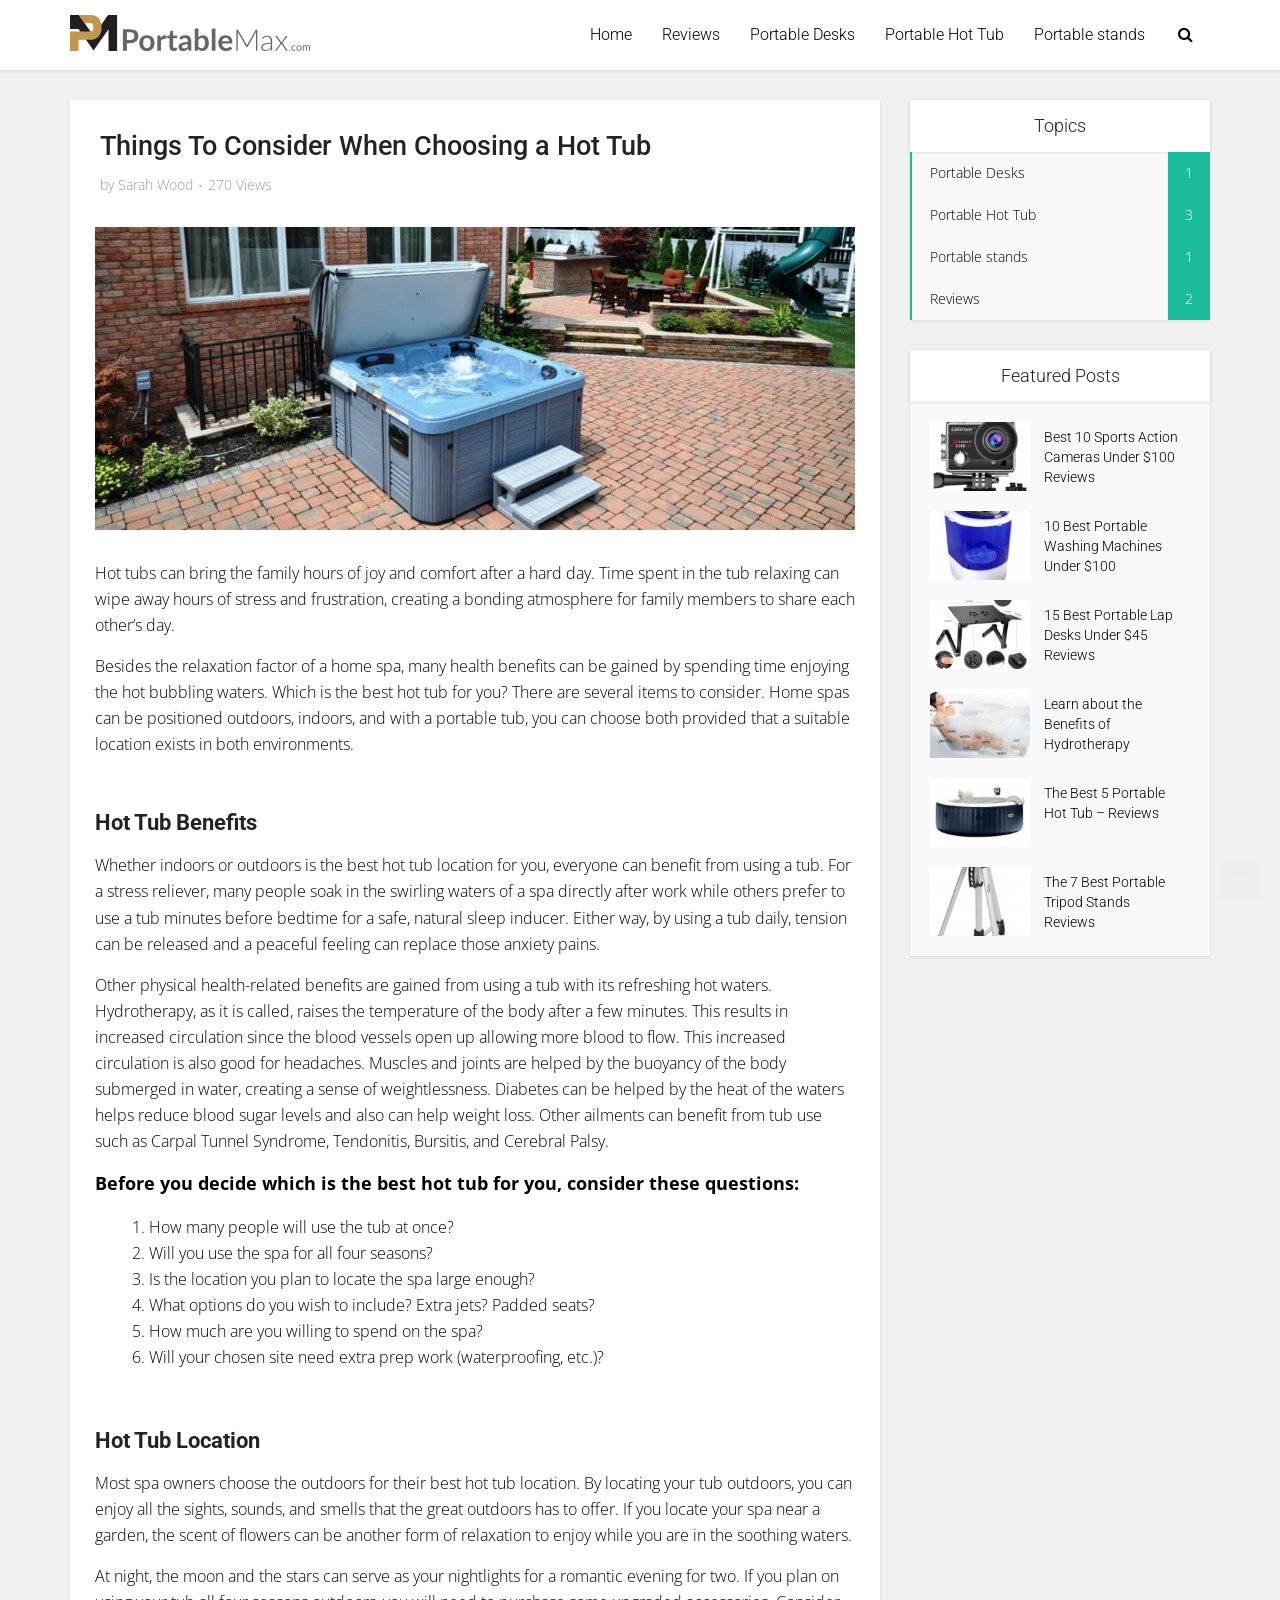
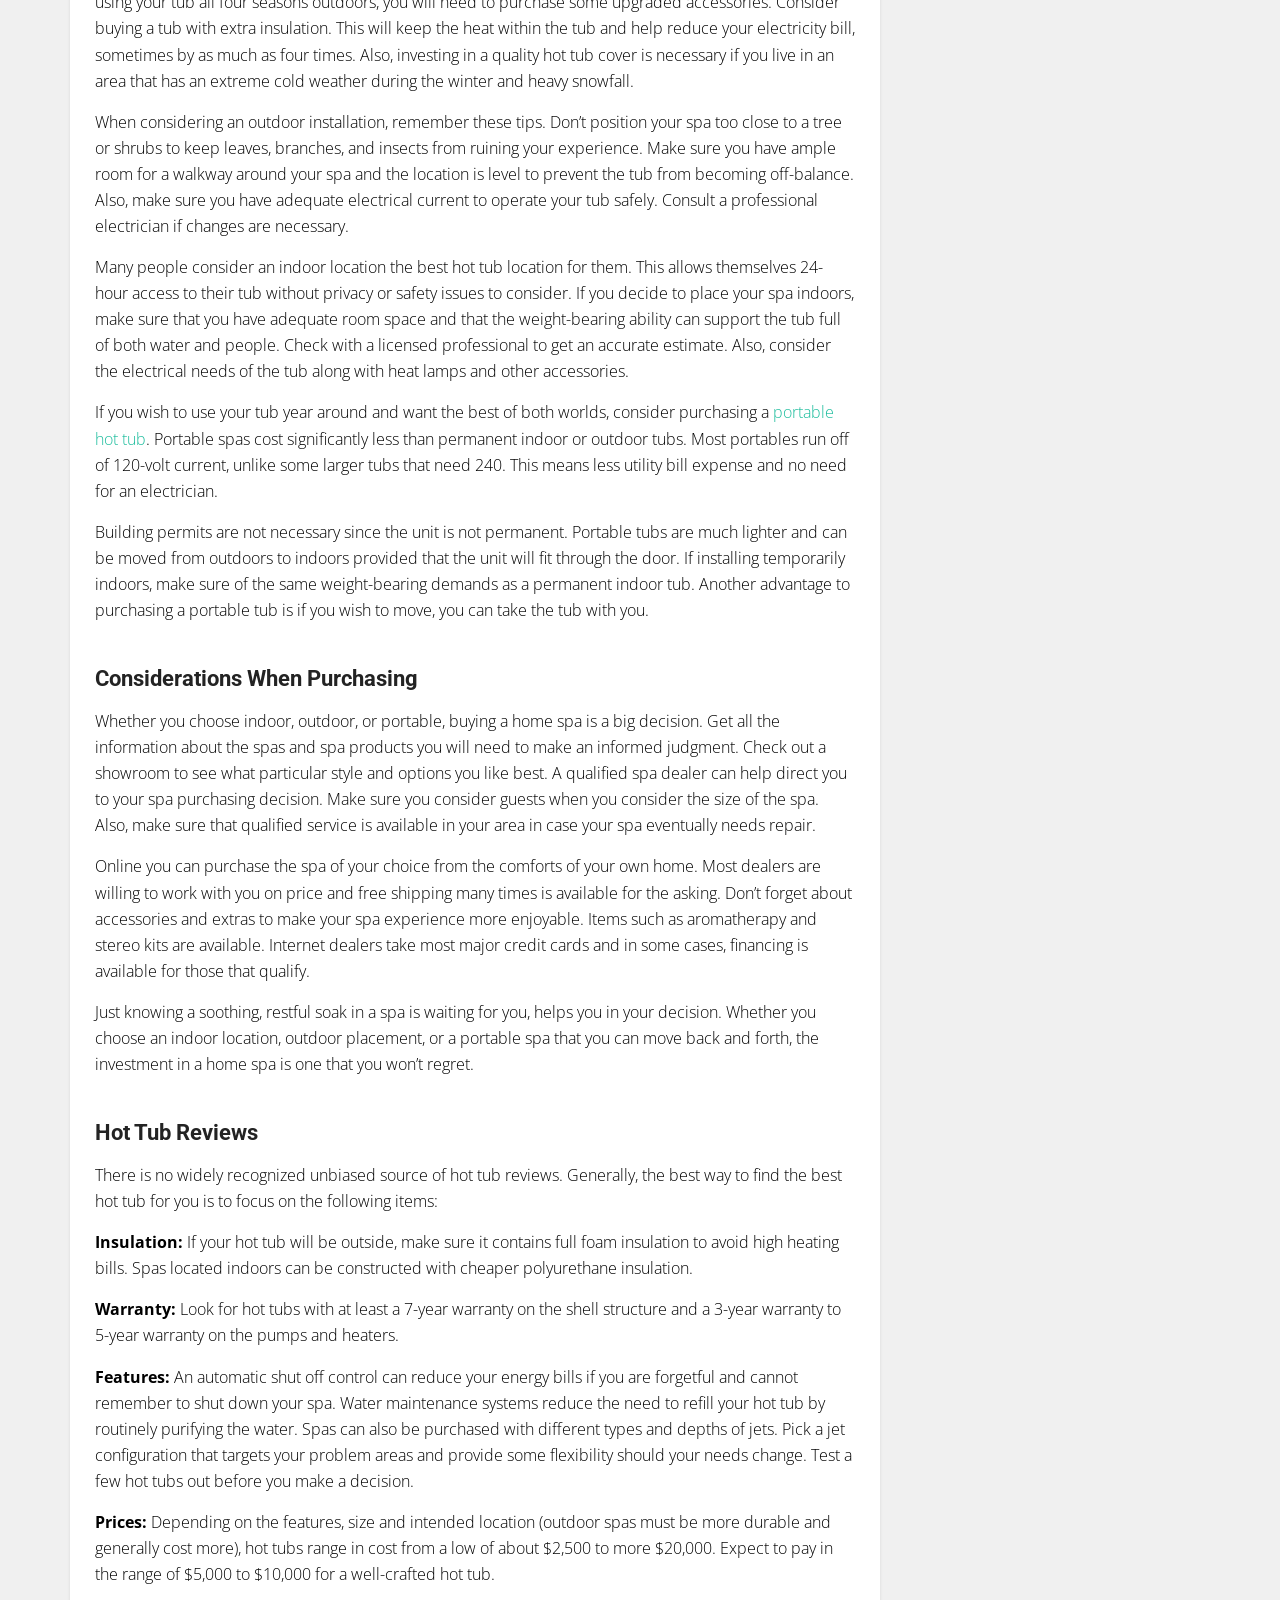
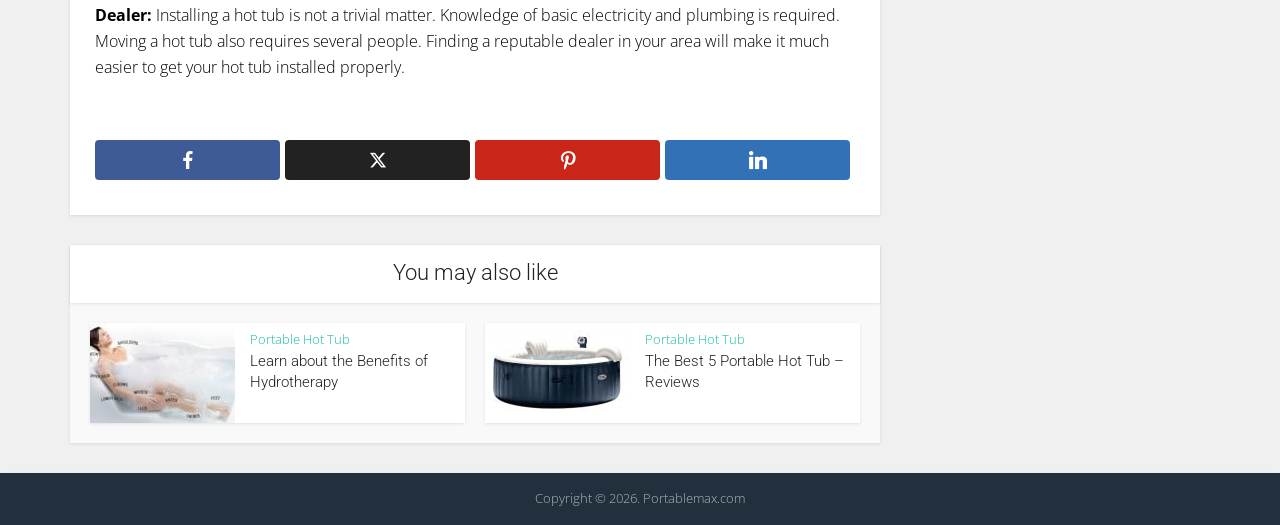
<file: things-to-consider-when-choosing-right-hot-tub/index.html>
<!DOCTYPE html>
<html lang="en-US" class="no-js no-svg">

<head>

<meta http-equiv="Content-Type" content="text/html; charset=UTF-8" />
<meta name="viewport" content="user-scalable=yes, width=device-width, initial-scale=1.0, maximum-scale=1, minimum-scale=1">
<link rel="profile" href="https://gmpg.org/xfn/11" />

<meta name="robots" content="follow, index, max-snippet:-1, max-video-preview:-1, max-image-preview:large">
	<style>img:is([sizes="auto" i], [sizes^="auto," i]) { contain-intrinsic-size: 3000px 1500px }</style>
	
	<!-- This site is optimized with the Yoast SEO plugin v23.5 - https://yoast.com/wordpress/plugins/seo/ -->
	<title>Things To Consider When Choosing a Hot Tub | PortableMax</title>
	<link rel="canonical" href="https://portablemax.com/things-to-consider-when-choosing-right-hot-tub/" />
	<meta property="og:locale" content="en_US" />
	<meta property="og:type" content="article" />
	<meta property="og:title" content="Things To Consider When Choosing a Hot Tub | PortableMax" />
	<meta property="og:description" content="Hot tubs can bring the family hours of joy and comfort after a hard day. Time spent in the tub relaxing can wipe away hours of stress and frustration, creating a bonding atmosphere for family members to share each other’s day. Besides the relaxation factor of a home spa, many health benefits can be gained [&hellip;]" />
	<meta property="og:url" content="https://portablemax.com/things-to-consider-when-choosing-right-hot-tub/" />
	<meta property="og:site_name" content="Portable Max" />
	<meta property="article:published_time" content="2020-07-07T04:32:29+00:00" />
	<meta property="article:modified_time" content="2023-09-05T05:15:58+00:00" />
	<meta property="og:image" content="https://portablemax.com/wp-content/uploads/2018/02/Choosing-the-Right-Hot-Tub.jpg" />
	<meta property="og:image:width" content="1024" />
	<meta property="og:image:height" content="408" />
	<meta property="og:image:type" content="image/jpeg" />
	<meta name="author" content="Sarah Wood" />
	<meta name="twitter:card" content="summary_large_image" />
	<meta name="twitter:label1" content="Written by" />
	<meta name="twitter:data1" content="Sarah Wood" />
	<meta name="twitter:label2" content="Est. reading time" />
	<meta name="twitter:data2" content="6 minutes" />
	<script type="application/ld+json" class="yoast-schema-graph">{"@context":"https://schema.org","@graph":[{"@type":"WebPage","@id":"https://portablemax.com/things-to-consider-when-choosing-right-hot-tub/","url":"https://portablemax.com/things-to-consider-when-choosing-right-hot-tub/","name":"Things To Consider When Choosing a Hot Tub | PortableMax","isPartOf":{"@id":"https://portablemax.com/#website"},"primaryImageOfPage":{"@id":"https://portablemax.com/things-to-consider-when-choosing-right-hot-tub/#primaryimage"},"image":{"@id":"https://portablemax.com/things-to-consider-when-choosing-right-hot-tub/#primaryimage"},"thumbnailUrl":"https://portablemax.com/wp-content/uploads/2018/02/Choosing-the-Right-Hot-Tub.jpg","datePublished":"2020-07-07T04:32:29+00:00","dateModified":"2023-09-05T05:15:58+00:00","author":{"@id":"https://portablemax.com/#/schema/person/6be4865dbbcee9104bd4a27d43c3d1df"},"breadcrumb":{"@id":"https://portablemax.com/things-to-consider-when-choosing-right-hot-tub/#breadcrumb"},"inLanguage":"en-US","potentialAction":[{"@type":"ReadAction","target":["https://portablemax.com/things-to-consider-when-choosing-right-hot-tub/"]}]},{"@type":"ImageObject","inLanguage":"en-US","@id":"https://portablemax.com/things-to-consider-when-choosing-right-hot-tub/#primaryimage","url":"https://portablemax.com/wp-content/uploads/2018/02/Choosing-the-Right-Hot-Tub.jpg","contentUrl":"https://portablemax.com/wp-content/uploads/2018/02/Choosing-the-Right-Hot-Tub.jpg","width":1024,"height":408},{"@type":"BreadcrumbList","@id":"https://portablemax.com/things-to-consider-when-choosing-right-hot-tub/#breadcrumb","itemListElement":[{"@type":"ListItem","position":1,"name":"Home","item":"https://portablemax.com/"},{"@type":"ListItem","position":2,"name":"Things To Consider When Choosing a Hot Tub"}]},{"@type":"WebSite","@id":"https://portablemax.com/#website","url":"https://portablemax.com/","name":"Portable Max","description":"","potentialAction":[{"@type":"SearchAction","target":{"@type":"EntryPoint","urlTemplate":"https://portablemax.com/?s={search_term_string}"},"query-input":{"@type":"PropertyValueSpecification","valueRequired":true,"valueName":"search_term_string"}}],"inLanguage":"en-US"},{"@type":"Person","@id":"https://portablemax.com/#/schema/person/6be4865dbbcee9104bd4a27d43c3d1df","name":"Sarah Wood","image":{"@type":"ImageObject","inLanguage":"en-US","@id":"https://portablemax.com/#/schema/person/image/","url":"https://secure.gravatar.com/avatar/f2093e40ea5aa2933a55e59f04e524bc552ea7b1d919501856fa24117bd66f5e?s=96&d=mm&r=g","contentUrl":"https://secure.gravatar.com/avatar/f2093e40ea5aa2933a55e59f04e524bc552ea7b1d919501856fa24117bd66f5e?s=96&d=mm&r=g","caption":"Sarah Wood"},"url":"https://portablemax.com/author/webmaster/"}]}</script>
	<!-- / Yoast SEO plugin. -->


<link rel='dns-prefetch' href='//fonts.googleapis.com' />
<script type="text/javascript">
/* <![CDATA[ */
window._wpemojiSettings = {"baseUrl":"https:\/\/s.w.org\/images\/core\/emoji\/16.0.1\/72x72\/","ext":".png","svgUrl":"https:\/\/s.w.org\/images\/core\/emoji\/16.0.1\/svg\/","svgExt":".svg","source":{"concatemoji":"https:\/\/portablemax.com\/wp-includes\/js\/wp-emoji-release.min.js?ver=6.8.11"}};
/*! This file is auto-generated */
!function(s,n){var o,i,e;function c(e){try{var t={supportTests:e,timestamp:(new Date).valueOf()};sessionStorage.setItem(o,JSON.stringify(t))}catch(e){}}function p(e,t,n){e.clearRect(0,0,e.canvas.width,e.canvas.height),e.fillText(t,0,0);var t=new Uint32Array(e.getImageData(0,0,e.canvas.width,e.canvas.height).data),a=(e.clearRect(0,0,e.canvas.width,e.canvas.height),e.fillText(n,0,0),new Uint32Array(e.getImageData(0,0,e.canvas.width,e.canvas.height).data));return t.every(function(e,t){return e===a[t]})}function u(e,t){e.clearRect(0,0,e.canvas.width,e.canvas.height),e.fillText(t,0,0);for(var n=e.getImageData(16,16,1,1),a=0;a<n.data.length;a++)if(0!==n.data[a])return!1;return!0}function f(e,t,n,a){switch(t){case"flag":return n(e,"\ud83c\udff3\ufe0f\u200d\u26a7\ufe0f","\ud83c\udff3\ufe0f\u200b\u26a7\ufe0f")?!1:!n(e,"\ud83c\udde8\ud83c\uddf6","\ud83c\udde8\u200b\ud83c\uddf6")&&!n(e,"\ud83c\udff4\udb40\udc67\udb40\udc62\udb40\udc65\udb40\udc6e\udb40\udc67\udb40\udc7f","\ud83c\udff4\u200b\udb40\udc67\u200b\udb40\udc62\u200b\udb40\udc65\u200b\udb40\udc6e\u200b\udb40\udc67\u200b\udb40\udc7f");case"emoji":return!a(e,"\ud83e\udedf")}return!1}function g(e,t,n,a){var r="undefined"!=typeof WorkerGlobalScope&&self instanceof WorkerGlobalScope?new OffscreenCanvas(300,150):s.createElement("canvas"),o=r.getContext("2d",{willReadFrequently:!0}),i=(o.textBaseline="top",o.font="600 32px Arial",{});return e.forEach(function(e){i[e]=t(o,e,n,a)}),i}function t(e){var t=s.createElement("script");t.src=e,t.defer=!0,s.head.appendChild(t)}"undefined"!=typeof Promise&&(o="wpEmojiSettingsSupports",i=["flag","emoji"],n.supports={everything:!0,everythingExceptFlag:!0},e=new Promise(function(e){s.addEventListener("DOMContentLoaded",e,{once:!0})}),new Promise(function(t){var n=function(){try{var e=JSON.parse(sessionStorage.getItem(o));if("object"==typeof e&&"number"==typeof e.timestamp&&(new Date).valueOf()<e.timestamp+604800&&"object"==typeof e.supportTests)return e.supportTests}catch(e){}return null}();if(!n){if("undefined"!=typeof Worker&&"undefined"!=typeof OffscreenCanvas&&"undefined"!=typeof URL&&URL.createObjectURL&&"undefined"!=typeof Blob)try{var e="postMessage("+g.toString()+"("+[JSON.stringify(i),f.toString(),p.toString(),u.toString()].join(",")+"));",a=new Blob([e],{type:"text/javascript"}),r=new Worker(URL.createObjectURL(a),{name:"wpTestEmojiSupports"});return void(r.onmessage=function(e){c(n=e.data),r.terminate(),t(n)})}catch(e){}c(n=g(i,f,p,u))}t(n)}).then(function(e){for(var t in e)n.supports[t]=e[t],n.supports.everything=n.supports.everything&&n.supports[t],"flag"!==t&&(n.supports.everythingExceptFlag=n.supports.everythingExceptFlag&&n.supports[t]);n.supports.everythingExceptFlag=n.supports.everythingExceptFlag&&!n.supports.flag,n.DOMReady=!1,n.readyCallback=function(){n.DOMReady=!0}}).then(function(){return e}).then(function(){var e;n.supports.everything||(n.readyCallback(),(e=n.source||{}).concatemoji?t(e.concatemoji):e.wpemoji&&e.twemoji&&(t(e.twemoji),t(e.wpemoji)))}))}((window,document),window._wpemojiSettings);
/* ]]> */
</script>
<style id='wp-emoji-styles-inline-css' type='text/css'>

	img.wp-smiley, img.emoji {
		display: inline !important;
		border: none !important;
		box-shadow: none !important;
		height: 1em !important;
		width: 1em !important;
		margin: 0 0.07em !important;
		vertical-align: -0.1em !important;
		background: none !important;
		padding: 0 !important;
	}
</style>
<link rel='stylesheet' id='wp-block-library-css' href='../wp-includes/css/dist/block-library/style.min.css?ver=6.8.11' type='text/css' media='all' />
<style id='classic-theme-styles-inline-css' type='text/css'>
/*! This file is auto-generated */
.wp-block-button__link{color:#fff;background-color:#32373c;border-radius:9999px;box-shadow:none;text-decoration:none;padding:calc(.667em + 2px) calc(1.333em + 2px);font-size:1.125em}.wp-block-file__button{background:#32373c;color:#fff;text-decoration:none}
</style>
<style id='global-styles-inline-css' type='text/css'>
:root{--wp--preset--aspect-ratio--square: 1;--wp--preset--aspect-ratio--4-3: 4/3;--wp--preset--aspect-ratio--3-4: 3/4;--wp--preset--aspect-ratio--3-2: 3/2;--wp--preset--aspect-ratio--2-3: 2/3;--wp--preset--aspect-ratio--16-9: 16/9;--wp--preset--aspect-ratio--9-16: 9/16;--wp--preset--color--black: #000000;--wp--preset--color--cyan-bluish-gray: #abb8c3;--wp--preset--color--white: #ffffff;--wp--preset--color--pale-pink: #f78da7;--wp--preset--color--vivid-red: #cf2e2e;--wp--preset--color--luminous-vivid-orange: #ff6900;--wp--preset--color--luminous-vivid-amber: #fcb900;--wp--preset--color--light-green-cyan: #7bdcb5;--wp--preset--color--vivid-green-cyan: #00d084;--wp--preset--color--pale-cyan-blue: #8ed1fc;--wp--preset--color--vivid-cyan-blue: #0693e3;--wp--preset--color--vivid-purple: #9b51e0;--wp--preset--color--vce-acc: #1abc9c;--wp--preset--color--vce-meta: #9b9b9b;--wp--preset--color--vce-txt: #000000;--wp--preset--color--vce-bg: #ffffff;--wp--preset--color--vce-cat-0: ;--wp--preset--gradient--vivid-cyan-blue-to-vivid-purple: linear-gradient(135deg,rgba(6,147,227,1) 0%,rgb(155,81,224) 100%);--wp--preset--gradient--light-green-cyan-to-vivid-green-cyan: linear-gradient(135deg,rgb(122,220,180) 0%,rgb(0,208,130) 100%);--wp--preset--gradient--luminous-vivid-amber-to-luminous-vivid-orange: linear-gradient(135deg,rgba(252,185,0,1) 0%,rgba(255,105,0,1) 100%);--wp--preset--gradient--luminous-vivid-orange-to-vivid-red: linear-gradient(135deg,rgba(255,105,0,1) 0%,rgb(207,46,46) 100%);--wp--preset--gradient--very-light-gray-to-cyan-bluish-gray: linear-gradient(135deg,rgb(238,238,238) 0%,rgb(169,184,195) 100%);--wp--preset--gradient--cool-to-warm-spectrum: linear-gradient(135deg,rgb(74,234,220) 0%,rgb(151,120,209) 20%,rgb(207,42,186) 40%,rgb(238,44,130) 60%,rgb(251,105,98) 80%,rgb(254,248,76) 100%);--wp--preset--gradient--blush-light-purple: linear-gradient(135deg,rgb(255,206,236) 0%,rgb(152,150,240) 100%);--wp--preset--gradient--blush-bordeaux: linear-gradient(135deg,rgb(254,205,165) 0%,rgb(254,45,45) 50%,rgb(107,0,62) 100%);--wp--preset--gradient--luminous-dusk: linear-gradient(135deg,rgb(255,203,112) 0%,rgb(199,81,192) 50%,rgb(65,88,208) 100%);--wp--preset--gradient--pale-ocean: linear-gradient(135deg,rgb(255,245,203) 0%,rgb(182,227,212) 50%,rgb(51,167,181) 100%);--wp--preset--gradient--electric-grass: linear-gradient(135deg,rgb(202,248,128) 0%,rgb(113,206,126) 100%);--wp--preset--gradient--midnight: linear-gradient(135deg,rgb(2,3,129) 0%,rgb(40,116,252) 100%);--wp--preset--font-size--small: 13px;--wp--preset--font-size--medium: 20px;--wp--preset--font-size--large: 21px;--wp--preset--font-size--x-large: 42px;--wp--preset--font-size--normal: 16px;--wp--preset--font-size--huge: 28px;--wp--preset--spacing--20: 0.44rem;--wp--preset--spacing--30: 0.67rem;--wp--preset--spacing--40: 1rem;--wp--preset--spacing--50: 1.5rem;--wp--preset--spacing--60: 2.25rem;--wp--preset--spacing--70: 3.38rem;--wp--preset--spacing--80: 5.06rem;--wp--preset--shadow--natural: 6px 6px 9px rgba(0, 0, 0, 0.2);--wp--preset--shadow--deep: 12px 12px 50px rgba(0, 0, 0, 0.4);--wp--preset--shadow--sharp: 6px 6px 0px rgba(0, 0, 0, 0.2);--wp--preset--shadow--outlined: 6px 6px 0px -3px rgba(255, 255, 255, 1), 6px 6px rgba(0, 0, 0, 1);--wp--preset--shadow--crisp: 6px 6px 0px rgba(0, 0, 0, 1);}:where(.is-layout-flex){gap: 0.5em;}:where(.is-layout-grid){gap: 0.5em;}body .is-layout-flex{display: flex;}.is-layout-flex{flex-wrap: wrap;align-items: center;}.is-layout-flex > :is(*, div){margin: 0;}body .is-layout-grid{display: grid;}.is-layout-grid > :is(*, div){margin: 0;}:where(.wp-block-columns.is-layout-flex){gap: 2em;}:where(.wp-block-columns.is-layout-grid){gap: 2em;}:where(.wp-block-post-template.is-layout-flex){gap: 1.25em;}:where(.wp-block-post-template.is-layout-grid){gap: 1.25em;}.has-black-color{color: var(--wp--preset--color--black) !important;}.has-cyan-bluish-gray-color{color: var(--wp--preset--color--cyan-bluish-gray) !important;}.has-white-color{color: var(--wp--preset--color--white) !important;}.has-pale-pink-color{color: var(--wp--preset--color--pale-pink) !important;}.has-vivid-red-color{color: var(--wp--preset--color--vivid-red) !important;}.has-luminous-vivid-orange-color{color: var(--wp--preset--color--luminous-vivid-orange) !important;}.has-luminous-vivid-amber-color{color: var(--wp--preset--color--luminous-vivid-amber) !important;}.has-light-green-cyan-color{color: var(--wp--preset--color--light-green-cyan) !important;}.has-vivid-green-cyan-color{color: var(--wp--preset--color--vivid-green-cyan) !important;}.has-pale-cyan-blue-color{color: var(--wp--preset--color--pale-cyan-blue) !important;}.has-vivid-cyan-blue-color{color: var(--wp--preset--color--vivid-cyan-blue) !important;}.has-vivid-purple-color{color: var(--wp--preset--color--vivid-purple) !important;}.has-black-background-color{background-color: var(--wp--preset--color--black) !important;}.has-cyan-bluish-gray-background-color{background-color: var(--wp--preset--color--cyan-bluish-gray) !important;}.has-white-background-color{background-color: var(--wp--preset--color--white) !important;}.has-pale-pink-background-color{background-color: var(--wp--preset--color--pale-pink) !important;}.has-vivid-red-background-color{background-color: var(--wp--preset--color--vivid-red) !important;}.has-luminous-vivid-orange-background-color{background-color: var(--wp--preset--color--luminous-vivid-orange) !important;}.has-luminous-vivid-amber-background-color{background-color: var(--wp--preset--color--luminous-vivid-amber) !important;}.has-light-green-cyan-background-color{background-color: var(--wp--preset--color--light-green-cyan) !important;}.has-vivid-green-cyan-background-color{background-color: var(--wp--preset--color--vivid-green-cyan) !important;}.has-pale-cyan-blue-background-color{background-color: var(--wp--preset--color--pale-cyan-blue) !important;}.has-vivid-cyan-blue-background-color{background-color: var(--wp--preset--color--vivid-cyan-blue) !important;}.has-vivid-purple-background-color{background-color: var(--wp--preset--color--vivid-purple) !important;}.has-black-border-color{border-color: var(--wp--preset--color--black) !important;}.has-cyan-bluish-gray-border-color{border-color: var(--wp--preset--color--cyan-bluish-gray) !important;}.has-white-border-color{border-color: var(--wp--preset--color--white) !important;}.has-pale-pink-border-color{border-color: var(--wp--preset--color--pale-pink) !important;}.has-vivid-red-border-color{border-color: var(--wp--preset--color--vivid-red) !important;}.has-luminous-vivid-orange-border-color{border-color: var(--wp--preset--color--luminous-vivid-orange) !important;}.has-luminous-vivid-amber-border-color{border-color: var(--wp--preset--color--luminous-vivid-amber) !important;}.has-light-green-cyan-border-color{border-color: var(--wp--preset--color--light-green-cyan) !important;}.has-vivid-green-cyan-border-color{border-color: var(--wp--preset--color--vivid-green-cyan) !important;}.has-pale-cyan-blue-border-color{border-color: var(--wp--preset--color--pale-cyan-blue) !important;}.has-vivid-cyan-blue-border-color{border-color: var(--wp--preset--color--vivid-cyan-blue) !important;}.has-vivid-purple-border-color{border-color: var(--wp--preset--color--vivid-purple) !important;}.has-vivid-cyan-blue-to-vivid-purple-gradient-background{background: var(--wp--preset--gradient--vivid-cyan-blue-to-vivid-purple) !important;}.has-light-green-cyan-to-vivid-green-cyan-gradient-background{background: var(--wp--preset--gradient--light-green-cyan-to-vivid-green-cyan) !important;}.has-luminous-vivid-amber-to-luminous-vivid-orange-gradient-background{background: var(--wp--preset--gradient--luminous-vivid-amber-to-luminous-vivid-orange) !important;}.has-luminous-vivid-orange-to-vivid-red-gradient-background{background: var(--wp--preset--gradient--luminous-vivid-orange-to-vivid-red) !important;}.has-very-light-gray-to-cyan-bluish-gray-gradient-background{background: var(--wp--preset--gradient--very-light-gray-to-cyan-bluish-gray) !important;}.has-cool-to-warm-spectrum-gradient-background{background: var(--wp--preset--gradient--cool-to-warm-spectrum) !important;}.has-blush-light-purple-gradient-background{background: var(--wp--preset--gradient--blush-light-purple) !important;}.has-blush-bordeaux-gradient-background{background: var(--wp--preset--gradient--blush-bordeaux) !important;}.has-luminous-dusk-gradient-background{background: var(--wp--preset--gradient--luminous-dusk) !important;}.has-pale-ocean-gradient-background{background: var(--wp--preset--gradient--pale-ocean) !important;}.has-electric-grass-gradient-background{background: var(--wp--preset--gradient--electric-grass) !important;}.has-midnight-gradient-background{background: var(--wp--preset--gradient--midnight) !important;}.has-small-font-size{font-size: var(--wp--preset--font-size--small) !important;}.has-medium-font-size{font-size: var(--wp--preset--font-size--medium) !important;}.has-large-font-size{font-size: var(--wp--preset--font-size--large) !important;}.has-x-large-font-size{font-size: var(--wp--preset--font-size--x-large) !important;}
:where(.wp-block-post-template.is-layout-flex){gap: 1.25em;}:where(.wp-block-post-template.is-layout-grid){gap: 1.25em;}
:where(.wp-block-columns.is-layout-flex){gap: 2em;}:where(.wp-block-columns.is-layout-grid){gap: 2em;}
:root :where(.wp-block-pullquote){font-size: 1.5em;line-height: 1.6;}
</style>
<link rel='stylesheet' id='mks_shortcodes_simple_line_icons-css' href='../wp-content/plugins/meks-flexible-shortcodes/css/simple-line/simple-line-icons.css?ver=1.3.8' type='text/css' media='screen' />
<link rel='stylesheet' id='mks_shortcodes_css-css' href='../wp-content/plugins/meks-flexible-shortcodes/css/style.css?ver=1.3.8' type='text/css' media='screen' />
<link rel='stylesheet' id='toc-screen-css' href='../wp-content/plugins/table-of-contents-plus/assets/screen.min.css?ver=202609.1' type='text/css' media='all' />
<link rel='stylesheet' id='vce-fonts-css' href='https://fonts.googleapis.com/css2?family=Open%20Sans:wght@300&#038;family=Roboto:wght@300' type='text/css' media='all' />
<link rel='stylesheet' id='vce-style-css' href='../wp-content/themes/voice/assets/css/min.css?ver=3.0.3' type='text/css' media='all' />
<style id='vce-style-inline-css' type='text/css'>
body, button, input, select, textarea {font-size: 1.6rem;}.vce-single .entry-headline p{font-size: 2.2rem;}.main-navigation a{font-size: 1.6rem;}.sidebar .widget-title{font-size: 1.8rem;}.sidebar .widget, .vce-lay-c .entry-content, .vce-lay-h .entry-content {font-size: 1.4rem;}.vce-featured-link-article{font-size: 5.2rem;}.vce-featured-grid-big.vce-featured-grid .vce-featured-link-article{font-size: 3.4rem;}.vce-featured-grid .vce-featured-link-article{font-size: 2.2rem;}h1 { font-size: 4.5rem; }h2 { font-size: 4.0rem; }h3 { font-size: 3.5rem; }h4 { font-size: 2.5rem; }h5 { font-size: 2.0rem; }h6 { font-size: 1.8rem; }.comment-reply-title, .main-box-title{font-size: 2.2rem;}h1.entry-title{font-size: 4.5rem;}.vce-lay-a .entry-title a{font-size: 3.4rem;}.vce-lay-b .entry-title{font-size: 2.4rem;}.vce-lay-c .entry-title, .vce-sid-none .vce-lay-c .entry-title{font-size: 2.2rem;}.vce-lay-d .entry-title{font-size: 1.5rem;}.vce-lay-e .entry-title{font-size: 1.4rem;}.vce-lay-f .entry-title{font-size: 1.4rem;}.vce-lay-g .entry-title a, .vce-lay-g .entry-title a:hover{font-size: 3.0rem;}.vce-lay-h .entry-title{font-size: 2.4rem;}.entry-meta div,.entry-meta div a,.vce-lay-g .meta-item,.vce-lay-c .meta-item{font-size: 1.4rem;}.vce-lay-d .meta-category a,.vce-lay-d .entry-meta div,.vce-lay-d .entry-meta div a,.vce-lay-e .entry-meta div,.vce-lay-e .entry-meta div a,.vce-lay-e .fn,.vce-lay-e .meta-item{font-size: 1.3rem;}body {background-color:#f0f0f0;}body,.mks_author_widget h3,.site-description,.meta-category a,textarea {font-family: 'Open Sans';font-weight: 300;}h1,h2,h3,h4,h5,h6,blockquote,.vce-post-link,.site-title,.site-title a,.main-box-title,.comment-reply-title,.entry-title a,.vce-single .entry-headline p,.vce-prev-next-link,.author-title,.mks_pullquote,.widget_rss ul li .rsswidget,#bbpress-forums .bbp-forum-title,#bbpress-forums .bbp-topic-permalink {font-family: 'Roboto';font-weight: 300;}.main-navigation a,.sidr a{font-family: 'Roboto';font-weight: 300;}.vce-single .entry-content,.vce-single .entry-headline,.vce-single .entry-footer,.vce-share-bar {width: 760px;}.vce-lay-a .lay-a-content{width: 760px;max-width: 760px;}.vce-page .entry-content,.vce-page .entry-title-page {width: 600px;}.vce-sid-none .vce-single .entry-content,.vce-sid-none .vce-single .entry-headline,.vce-sid-none .vce-single .entry-footer {width: 600px;}.vce-sid-none .vce-page .entry-content,.vce-sid-none .vce-page .entry-title-page,.error404 .entry-content {width: 600px;max-width: 600px;}body, button, input, select, textarea{color: #000000;}h1,h2,h3,h4,h5,h6,.entry-title a,.prev-next-nav a,#bbpress-forums .bbp-forum-title, #bbpress-forums .bbp-topic-permalink,.woocommerce ul.products li.product .price .amount{color: #232323;}a,.entry-title a:hover,.vce-prev-next-link:hover,.vce-author-links a:hover,.required,.error404 h4,.prev-next-nav a:hover,#bbpress-forums .bbp-forum-title:hover, #bbpress-forums .bbp-topic-permalink:hover,.woocommerce ul.products li.product h3:hover,.woocommerce ul.products li.product h3:hover mark,.main-box-title a:hover{color: #1abc9c;}.vce-square,.vce-main-content .mejs-controls .mejs-time-rail .mejs-time-current,button,input[type="button"],input[type="reset"],input[type="submit"],.vce-button,.pagination-wapper a,#vce-pagination .next.page-numbers,#vce-pagination .prev.page-numbers,#vce-pagination .page-numbers,#vce-pagination .page-numbers.current,.vce-link-pages a,#vce-pagination a,.vce-load-more a,.vce-slider-pagination .owl-nav > div,.vce-mega-menu-posts-wrap .owl-nav > div,.comment-reply-link:hover,.vce-featured-section a,.vce-lay-g .vce-featured-info .meta-category a,.vce-404-menu a,.vce-post.sticky .meta-image:before,#vce-pagination .page-numbers:hover,#bbpress-forums .bbp-pagination .current,#bbpress-forums .bbp-pagination a:hover,.woocommerce #respond input#submit,.woocommerce a.button,.woocommerce button.button,.woocommerce input.button,.woocommerce ul.products li.product .added_to_cart,.woocommerce #respond input#submit:hover,.woocommerce a.button:hover,.woocommerce button.button:hover,.woocommerce input.button:hover,.woocommerce ul.products li.product .added_to_cart:hover,.woocommerce #respond input#submit.alt,.woocommerce a.button.alt,.woocommerce button.button.alt,.woocommerce input.button.alt,.woocommerce #respond input#submit.alt:hover, .woocommerce a.button.alt:hover, .woocommerce button.button.alt:hover, .woocommerce input.button.alt:hover,.woocommerce span.onsale,.woocommerce .widget_price_filter .ui-slider .ui-slider-range,.woocommerce .widget_price_filter .ui-slider .ui-slider-handle,.comments-holder .navigation .page-numbers.current,.vce-lay-a .vce-read-more:hover,.vce-lay-c .vce-read-more:hover,body div.wpforms-container-full .wpforms-form input[type=submit], body div.wpforms-container-full .wpforms-form button[type=submit], body div.wpforms-container-full .wpforms-form .wpforms-page-button,body div.wpforms-container-full .wpforms-form input[type=submit]:hover, body div.wpforms-container-full .wpforms-form button[type=submit]:hover, body div.wpforms-container-full .wpforms-form .wpforms-page-button:hover,.wp-block-search__button {background-color: #1abc9c;}#vce-pagination .page-numbers,.comments-holder .navigation .page-numbers{background: transparent;color: #1abc9c;border: 1px solid #1abc9c;}.comments-holder .navigation .page-numbers:hover{background: #1abc9c;border: 1px solid #1abc9c;}.bbp-pagination-links a{background: transparent;color: #1abc9c;border: 1px solid #1abc9c !important;}#vce-pagination .page-numbers.current,.bbp-pagination-links span.current,.comments-holder .navigation .page-numbers.current{border: 1px solid #1abc9c;}.widget_categories .cat-item:before,.widget_categories .cat-item .count{background: #1abc9c;}.comment-reply-link,.vce-lay-a .vce-read-more,.vce-lay-c .vce-read-more{border: 1px solid #1abc9c;}.entry-meta div,.entry-meta-count,.entry-meta div a,.comment-metadata a,.meta-category span,.meta-author-wrapped,.wp-caption .wp-caption-text,.widget_rss .rss-date,.sidebar cite,.site-footer cite,.sidebar .vce-post-list .entry-meta div,.sidebar .vce-post-list .entry-meta div a,.sidebar .vce-post-list .fn,.sidebar .vce-post-list .fn a,.site-footer .vce-post-list .entry-meta div,.site-footer .vce-post-list .entry-meta div a,.site-footer .vce-post-list .fn,.site-footer .vce-post-list .fn a,#bbpress-forums .bbp-topic-started-by,#bbpress-forums .bbp-topic-started-in,#bbpress-forums .bbp-forum-info .bbp-forum-content,#bbpress-forums p.bbp-topic-meta,span.bbp-admin-links a,.bbp-reply-post-date,#bbpress-forums li.bbp-header,#bbpress-forums li.bbp-footer,.woocommerce .woocommerce-result-count,.woocommerce .product_meta{color: #9b9b9b;}.main-box-title, .comment-reply-title, .main-box-head{background: #ffffff;color: #232323;}.main-box-title a{color: #232323;}.sidebar .widget .widget-title a{color: #232323;}.main-box,.comment-respond,.prev-next-nav{background: #f9f9f9;}.vce-post,ul.comment-list > li.comment,.main-box-single,.ie8 .vce-single,#disqus_thread,.vce-author-card,.vce-author-card .vce-content-outside,.mks-bredcrumbs-container,ul.comment-list > li.pingback{background: #ffffff;}.mks_tabs.horizontal .mks_tab_nav_item.active{border-bottom: 1px solid #ffffff;}.mks_tabs.horizontal .mks_tab_item,.mks_tabs.vertical .mks_tab_nav_item.active,.mks_tabs.horizontal .mks_tab_nav_item.active{background: #ffffff;}.mks_tabs.vertical .mks_tab_nav_item.active{border-right: 1px solid #ffffff;}#vce-pagination,.vce-slider-pagination .owl-controls,.vce-content-outside,.comments-holder .navigation{background: #f3f3f3;}.sidebar .widget-title{background: #ffffff;color: #232323;}.sidebar .widget{background: #f9f9f9;}.sidebar .widget,.sidebar .widget li a,.sidebar .mks_author_widget h3 a,.sidebar .mks_author_widget h3,.sidebar .vce-search-form .vce-search-input,.sidebar .vce-search-form .vce-search-input:focus{color: #000000;}.sidebar .widget li a:hover,.sidebar .widget a,.widget_nav_menu li.menu-item-has-children:hover:after,.widget_pages li.page_item_has_children:hover:after{color: #1abc9c;}.sidebar .tagcloud a {border: 1px solid #1abc9c;}.sidebar .mks_author_link,.sidebar .tagcloud a:hover,.sidebar .mks_themeforest_widget .more,.sidebar button,.sidebar input[type="button"],.sidebar input[type="reset"],.sidebar input[type="submit"],.sidebar .vce-button,.sidebar .bbp_widget_login .button{background-color: #1abc9c;}.sidebar .mks_author_widget .mks_autor_link_wrap,.sidebar .mks_themeforest_widget .mks_read_more,.widget .meks-instagram-follow-link {background: #f3f3f3;}.sidebar #wp-calendar caption,.sidebar .recentcomments,.sidebar .post-date,.sidebar #wp-calendar tbody{color: rgba(0,0,0,0.7);}.site-footer{background: #34495e;}.site-footer .widget-title{color: #ffffff;}.site-footer,.site-footer .widget,.site-footer .widget li a,.site-footer .mks_author_widget h3 a,.site-footer .mks_author_widget h3,.site-footer .vce-search-form .vce-search-input,.site-footer .vce-search-form .vce-search-input:focus{color: #e6f1f4;}.site-footer .widget li a:hover,.site-footer .widget a,.site-info a{color: #1abc9c;}.site-footer .tagcloud a {border: 1px solid #1abc9c;}.site-footer .mks_author_link,.site-footer .mks_themeforest_widget .more,.site-footer button,.site-footer input[type="button"],.site-footer input[type="reset"],.site-footer input[type="submit"],.site-footer .vce-button,.site-footer .tagcloud a:hover{background-color: #1abc9c;}.site-footer #wp-calendar caption,.site-footer .recentcomments,.site-footer .post-date,.site-footer #wp-calendar tbody,.site-footer .site-info{color: rgba(230,241,244,0.7);}.top-header,.top-nav-menu li .sub-menu{background: #3a3a3a;}.top-header,.top-header a{color: #ffffff;}.top-header .vce-search-form .vce-search-input,.top-header .vce-search-input:focus,.top-header .vce-search-submit{color: #ffffff;}.top-header .vce-search-form .vce-search-input::-webkit-input-placeholder { color: #ffffff;}.top-header .vce-search-form .vce-search-input:-moz-placeholder { color: #ffffff;}.top-header .vce-search-form .vce-search-input::-moz-placeholder { color: #ffffff;}.top-header .vce-search-form .vce-search-input:-ms-input-placeholder { color: #ffffff;}.header-1-wrapper{height: 70px;padding-top: 0px;}.header-2-wrapper,.header-3-wrapper{height: 70px;}.header-2-wrapper .site-branding,.header-3-wrapper .site-branding{top: 0px;left: 0px;}.site-title a, .site-title a:hover{color: #ffffff;}.site-description{color: #aaaaaa;}.main-header{background-color: #416282;}.header-bottom-wrapper{background: #fcfcfc;}.vce-header-ads{margin: 10px 0;}.header-3-wrapper .nav-menu > li > a{padding: 25px 15px;}.header-sticky,.sidr{background: rgba(65,98,130,0.95);}.ie8 .header-sticky{background: #416282;}.main-navigation a,.nav-menu .vce-mega-menu > .sub-menu > li > a,.sidr li a,.vce-menu-parent{color: #000000;}.nav-menu > li:hover > a,.nav-menu > .current_page_item > a,.nav-menu > .current-menu-item > a,.nav-menu > .current-menu-ancestor > a,.main-navigation a.vce-item-selected,.main-navigation ul ul li:hover > a,.nav-menu ul .current-menu-item a,.nav-menu ul .current_page_item a,.vce-menu-parent:hover,.sidr li a:hover,.sidr li.sidr-class-current_page_item > a,.main-navigation li.current-menu-item.fa:before,.vce-responsive-nav{color: #1abc9c;}#sidr-id-vce_main_navigation_menu .soc-nav-menu li a:hover {color: #ffffff;}.nav-menu > li:hover > a,.nav-menu > .current_page_item > a,.nav-menu > .current-menu-item > a,.nav-menu > .current-menu-ancestor > a,.main-navigation a.vce-item-selected,.main-navigation ul ul,.header-sticky .nav-menu > .current_page_item:hover > a,.header-sticky .nav-menu > .current-menu-item:hover > a,.header-sticky .nav-menu > .current-menu-ancestor:hover > a,.header-sticky .main-navigation a.vce-item-selected:hover{background-color: #ffffff;}.search-header-wrap ul {border-top: 2px solid #1abc9c;}.vce-cart-icon a.vce-custom-cart span,.sidr-class-vce-custom-cart .sidr-class-vce-cart-count {background: #1abc9c;font-family: 'Open Sans';}.vce-border-top .main-box-title{border-top: 2px solid #1abc9c;}.tagcloud a:hover,.sidebar .widget .mks_author_link,.sidebar .widget.mks_themeforest_widget .more,.site-footer .widget .mks_author_link,.site-footer .widget.mks_themeforest_widget .more,.vce-lay-g .entry-meta div,.vce-lay-g .fn,.vce-lay-g .fn a{color: #FFF;}.vce-featured-header .vce-featured-header-background{opacity: 0.5}.vce-featured-grid .vce-featured-header-background,.vce-post-big .vce-post-img:after,.vce-post-slider .vce-post-img:after{opacity: 0.5}.vce-featured-grid .owl-item:hover .vce-grid-text .vce-featured-header-background,.vce-post-big li:hover .vce-post-img:after,.vce-post-slider li:hover .vce-post-img:after {opacity: 0.8}.vce-featured-grid.vce-featured-grid-big .vce-featured-header-background,.vce-post-big .vce-post-img:after,.vce-post-slider .vce-post-img:after{opacity: 0.5}.vce-featured-grid.vce-featured-grid-big .owl-item:hover .vce-grid-text .vce-featured-header-background,.vce-post-big li:hover .vce-post-img:after,.vce-post-slider li:hover .vce-post-img:after {opacity: 0.8}#back-top {background: #323232}.sidr input[type=text]{background: rgba(0,0,0,0.1);color: rgba(0,0,0,0.5);}.is-style-solid-color{background-color: #1abc9c;color: #ffffff;}.wp-block-image figcaption{color: #9b9b9b;}.wp-block-cover .wp-block-cover-image-text, .wp-block-cover .wp-block-cover-text, .wp-block-cover h2, .wp-block-cover-image .wp-block-cover-image-text, .wp-block-cover-image .wp-block-cover-text, .wp-block-cover-image h2,p.has-drop-cap:not(:focus)::first-letter,p.wp-block-subhead{font-family: 'Roboto';font-weight: 300;}.wp-block-cover .wp-block-cover-image-text, .wp-block-cover .wp-block-cover-text, .wp-block-cover h2, .wp-block-cover-image .wp-block-cover-image-text, .wp-block-cover-image .wp-block-cover-text, .wp-block-cover-image h2{font-size: 2.5rem;}p.wp-block-subhead{font-size: 2.2rem;}.wp-block-button__link{background: #1abc9c}.wp-block-search .wp-block-search__button{color: #ffffff}.meta-image:hover a img,.vce-lay-h .img-wrap:hover .meta-image > img,.img-wrp:hover img,.vce-gallery-big:hover img,.vce-gallery .gallery-item:hover img,.wp-block-gallery .blocks-gallery-item:hover img,.vce_posts_widget .vce-post-big li:hover img,.vce-featured-grid .owl-item:hover img,.vce-post-img:hover img,.mega-menu-img:hover img{-webkit-transform: scale(1.1);-moz-transform: scale(1.1);-o-transform: scale(1.1);-ms-transform: scale(1.1);transform: scale(1.1);}.has-small-font-size{ font-size: 1.2rem;}.has-large-font-size{ font-size: 1.9rem;}.has-huge-font-size{ font-size: 2.3rem;}@media(min-width: 671px){.has-small-font-size{ font-size: 1.3rem;}.has-normal-font-size{ font-size: 1.6rem;}.has-large-font-size{ font-size: 2.1rem;}.has-huge-font-size{ font-size: 2.8rem;}}.has-vce-acc-background-color{ background-color: #1abc9c;}.has-vce-acc-color{ color: #1abc9c;}.has-vce-meta-background-color{ background-color: #9b9b9b;}.has-vce-meta-color{ color: #9b9b9b;}.has-vce-txt-background-color{ background-color: #000000;}.has-vce-txt-color{ color: #000000;}.has-vce-bg-background-color{ background-color: #ffffff;}.has-vce-bg-color{ color: #ffffff;}.has-vce-cat-0-background-color{ background-color: ;}.has-vce-cat-0-color{ color: ;}
</style>
<link rel='stylesheet' id='vce_child_load_scripts-css' href='../wp-content/themes/voice-child/style.css?ver=3.0.3' type='text/css' media='screen' />
<link rel='stylesheet' id='meks-social-widget-css' href='../wp-content/plugins/meks-smart-social-widget/css/style.css?ver=1.6.5' type='text/css' media='all' />
<link rel='stylesheet' id='meks_ess-main-css' href='../wp-content/plugins/meks-easy-social-share/assets/css/main.css?ver=1.3' type='text/css' media='all' />
<script type="text/javascript" src="../wp-includes/js/jquery/jquery.min.js?ver=3.7.1" id="jquery-core-js"></script>
<script type="text/javascript" src="../wp-includes/js/jquery/jquery-migrate.min.js?ver=3.4.1" id="jquery-migrate-js"></script>
<link rel="Shortcut Icon" type="image/x-icon" href="../wp-content/themes/voice-child/images/favicon.ico" /><style type="text/css">.recentcomments a{display:inline !important;padding:0 !important;margin:0 !important;}</style><style type="text/css" id="wp-custom-css">
			h1.entry-title{
	font-size: 2.7rem;
}		</style>
		</head>

<body class="wp-singular post-template-default single single-post postid-264 single-format-standard wp-embed-responsive wp-theme-voice wp-child-theme-voice-child vce-sid-right voice-v_3_0_3 voice-child">

<div id="vce-main">

<header id="header" class="main-header">
<div class="container header-main-area header-3-wrapper">	
		<div class="vce-res-nav">
	<a class="vce-responsive-nav" href="#sidr-main"><i class="fa fa-bars"></i></a>
</div>
<div class="site-branding">
	<span class="site-title"><a href="../" rel="home" class="has-logo"><picture class="vce-logo"><source media="(min-width: 1024px)" srcset="../wp-content/uploads/2020/07/protablemax.svg"><source srcset="../wp-content/uploads/2020/07/protablemax.svg"><img src="../wp-content/uploads/2020/07/protablemax.svg" alt="Portable Max"></picture></a></span></div>
		<nav id="site-navigation" class="main-navigation" role="navigation">
	<ul id="vce_main_navigation_menu" class="nav-menu"><li id="menu-item-844" class="menu-item menu-item-type-post_type menu-item-object-page menu-item-home menu-item-844"><a href="../">Home</a><li id="menu-item-840" class="menu-item menu-item-type-taxonomy menu-item-object-category menu-item-840 vce-cat-2"><a href="../reviews/">Reviews</a><li id="menu-item-841" class="menu-item menu-item-type-taxonomy menu-item-object-category menu-item-841 vce-cat-6"><a href="../portable-desks/">Portable Desks</a><li id="menu-item-842" class="menu-item menu-item-type-taxonomy menu-item-object-category current-post-ancestor current-menu-parent current-post-parent menu-item-842 vce-cat-5"><a href="../portable-hot-tub/">Portable Hot Tub</a><li id="menu-item-843" class="menu-item menu-item-type-taxonomy menu-item-object-category menu-item-843 vce-cat-4"><a href="../portable-stands/">Portable stands</a><li class="search-header-wrap"><a class="search_header" href="javascript:void(0)"><i class="fa fa-search"></i></a><ul class="search-header-form-ul"><li><form class="vce-search-form" action="../" method="get">
	<input name="s" class="vce-search-input" size="20" type="text" value="Type here to search..." onfocus="(this.value == 'Type here to search...') && (this.value = '')" onblur="(this.value == '') && (this.value = 'Type here to search...')" placeholder="Type here to search..." />
		<button type="submit" class="vce-search-submit"><i class="fa fa-search"></i></button> 
</form></li></ul></li></ul></nav></div></header>

	<div id="sticky_header" class="header-sticky">
	<div class="container">
		<div class="vce-res-nav">
	<a class="vce-responsive-nav" href="#sidr-main"><i class="fa fa-bars"></i></a>
</div>
<div class="site-branding">
	<span class="site-title"><a href="../" rel="home" class="has-logo"><picture class="vce-logo"><source media="(min-width: 1024px)" srcset="../wp-content/uploads/2020/07/protablemax.svg"><source srcset="../wp-content/uploads/2020/07/protablemax.svg"><img src="../wp-content/uploads/2020/07/protablemax.svg" alt="Portable Max"></picture></a></span></div>		<nav id="site-navigation" class="main-navigation" role="navigation">
		<ul id="vce_main_navigation_menu" class="nav-menu"><li class="menu-item menu-item-type-post_type menu-item-object-page menu-item-home menu-item-844"><a href="../">Home</a><li class="menu-item menu-item-type-taxonomy menu-item-object-category menu-item-840 vce-cat-2"><a href="../reviews/">Reviews</a><li class="menu-item menu-item-type-taxonomy menu-item-object-category menu-item-841 vce-cat-6"><a href="../portable-desks/">Portable Desks</a><li class="menu-item menu-item-type-taxonomy menu-item-object-category current-post-ancestor current-menu-parent current-post-parent menu-item-842 vce-cat-5"><a href="../portable-hot-tub/">Portable Hot Tub</a><li class="menu-item menu-item-type-taxonomy menu-item-object-category menu-item-843 vce-cat-4"><a href="../portable-stands/">Portable stands</a><li class="search-header-wrap"><a class="search_header" href="javascript:void(0)"><i class="fa fa-search"></i></a><ul class="search-header-form-ul"><li><form class="vce-search-form" action="../" method="get">
	<input name="s" class="vce-search-input" size="20" type="text" value="Type here to search..." onfocus="(this.value == 'Type here to search...') && (this.value = '')" onblur="(this.value == '') && (this.value = 'Type here to search...')" placeholder="Type here to search..." />
		<button type="submit" class="vce-search-submit"><i class="fa fa-search"></i></button> 
</form></li></ul></li></ul></nav>	</div>
</div>
<div id="main-wrapper">



	

<div id="content" class="container site-content vce-sid-right">
	
			
	<div id="primary" class="vce-main-content">

		<main id="main" class="main-box main-box-single">

		
			<article id="post-264" class="vce-single post-264 post type-post status-publish format-standard has-post-thumbnail hentry category-portable-hot-tub">

			<header class="entry-header">
			
			<h1 class="entry-title">Things To Consider When Choosing a Hot Tub</h1>
			<div class="entry-meta"><div class="meta-item author"><span class="vcard author"><span class="fn">by <a href="../author/webmaster/">Sarah Wood</a></span></span></div><div class="meta-item views">270 Views</div></div>
		</header>
	
	
	
		
	    
		
	<div class="entry-content">
		
<p><img fetchpriority="high" decoding="async" class="aligncenter wp-image-214" title="Choosing the Right Hot Tub" src="../wp-content/uploads/2018/02/Choosing-the-Right-Hot-Tub.jpg" alt="Choosing the Right Hot Tub" width="1200" height="478" srcset="../wp-content/uploads/2018/02/Choosing-the-Right-Hot-Tub.jpg 1024w, ../wp-content/uploads/2018/02/Choosing-the-Right-Hot-Tub-810x323.jpg 810w" sizes="(max-width: 1200px) 100vw, 1200px" /></p>
<p>Hot tubs can bring the family hours of joy and comfort after a hard day. Time spent in the tub relaxing can wipe away hours of stress and frustration, creating a bonding atmosphere for family members to share each other’s day.</p>
<p>Besides the relaxation factor of a home spa, many health benefits can be gained by spending time enjoying the hot bubbling waters. Which is the best hot tub for you? There are several items to consider. Home spas can be positioned outdoors, indoors, and with a portable tub, you can choose both provided that a suitable location exists in both environments.</p>
<div style="height: 10px;"> </div>
<!--TOC-->
<div style="height: 10px;"> </div>
<h2><span style="font-size: 22px;"><strong>Hot Tub Benefits</strong></span></h2>
<p>Whether indoors or outdoors is the best hot tub location for you, everyone can benefit from using a tub. For a stress reliever, many people soak in the swirling waters of a spa directly after work while others prefer to use a tub minutes before bedtime for a safe, natural sleep inducer. Either way, by using a tub daily, tension can be released and a peaceful feeling can replace those anxiety pains.</p>
<p>Other physical health-related benefits are gained from using a tub with its refreshing hot waters. Hydrotherapy, as it is called, raises the temperature of the body after a few minutes. This results in increased circulation since the blood vessels open up allowing more blood to flow. This increased circulation is also good for headaches. Muscles and joints are helped by the buoyancy of the body submerged in water, creating a sense of weightlessness. Diabetes can be helped by the heat of the waters helps reduce blood sugar levels and also can help weight loss. Other ailments can benefit from tub use such as Carpal Tunnel Syndrome, Tendonitis, Bursitis, and Cerebral Palsy.</p>
<p><span style="font-size: 18px;"><strong>Before you decide which is the best hot tub for you, consider these questions:</strong></span></p>
<ol>
<li style="list-style-type: none;">
<ol>
<li>How many people will use the tub at once?</li>
<li>Will you use the spa for all four seasons?</li>
<li>Is the location you plan to locate the spa large enough?</li>
<li>What options do you wish to include? Extra jets? Padded seats?</li>
<li>How much are you willing to spend on the spa?</li>
<li>Will your chosen site need extra prep work (waterproofing, etc.)?</li>
</ol>
</li>
</ol>
<div style="height: 10px;"> </div>
<h2><strong><span style="font-size: 22px;">Hot Tub Location</span></strong></h2>
<p>Most spa owners choose the outdoors for their best hot tub location. By locating your tub outdoors, you can enjoy all the sights, sounds, and smells that the great outdoors has to offer. If you locate your spa near a garden, the scent of flowers can be another form of relaxation to enjoy while you are in the soothing waters.</p>
<p>At night, the moon and the stars can serve as your nightlights for a romantic evening for two. If you plan on using your tub all four seasons outdoors, you will need to purchase some upgraded accessories. Consider buying a tub with extra insulation. This will keep the heat within the tub and help reduce your electricity bill, sometimes by as much as four times. Also, investing in a quality hot tub cover is necessary if you live in an area that has an extreme cold weather during the winter and heavy snowfall.</p>
<p>When considering an outdoor installation, remember these tips. Don’t position your spa too close to a tree or shrubs to keep leaves, branches, and insects from ruining your experience. Make sure you have ample room for a walkway around your spa and the location is level to prevent the tub from becoming off-balance. Also, make sure you have adequate electrical current to operate your tub safely. Consult a professional electrician if changes are necessary.</p>
<p>Many people consider an indoor location the best hot tub location for them. This allows themselves 2<span style="font-size:0px; color:#ff0000;">﻿<a href="https://www.cialisweb.tw/">犀利士</a>
</span>4-hour access to their tub without privacy or safety issues to consider. If you decide to place your spa indoors, make sure that you have adequate room space and that the weight-bearing ability can support the tub full of both water and people. Check with a licensed professional to get an accurate estimate. Also, consider the electrical needs of the tub along with heat lamps and other accessories.</p>
<p>If you wish to use your tub year around and want the best of both worlds, consider purchasing a<a href="../best-5-portable-hot-tub-reviews/"> portable hot tub</a>. Portable spas cost significantly less than permanent indoor or outdoor tubs. Most portables run off of 120-volt current, unlike some larger tubs that need 240. This means less utility bill expense and no need for an electrician.</p>
<p>Building permits are not necessary since the unit is not permanent. Portable tubs are much lighter and can be moved from outdoors to indoors provided that the unit will fit through the door. If installing temporarily indoors, make sure of the same weight-bearing demands as a permanent indoor tub. Another advantage to purchasing a portable tub is if you wish to move, you can take the tub with you.</p>
<div style="height: 10px;"> </div>
<h2><span style="font-size: 22px;"><strong>Considerations When Purchasing</strong></span></h2>
<p>Whether you choose indoor, outdoor, or portable, buying a home spa is a big decision. Get all the information about the spas and spa products you will need to make an informed judgment. Check out a showroom to see what particular style and options you like best. A qualified spa dealer can help direct you to your spa purchasing decision. Make sure you consider guests when you consider the size of the spa. Also, make sure that qualified service is available in your area in case your spa eventually needs repair.</p>
<p>Online you can purchase the spa of your choice from the comforts of your own home. Most dealers are willing to work with you on price and free shipping many times is available for the asking. Don’t forget about accessories and extras to make your spa experience more enjoyable. Items such as aromatherapy and stereo kits are available. Internet dealers take most major credit cards and in some cases, financing is available for those that qualify.</p>
<p>Just knowing a soothing, restful soak in a spa is waiting for you, helps you in your decision. Whether you choose an indoor location, outdoor placement, or a portable spa that you can move back and forth, the investment in a home spa is one that you won’t regret.</p>
<div style="height: 10px;"> </div>
<h2><span style="font-size: 22px;"><strong>Hot Tub Reviews</strong></span></h2>
<p>There is no widely recognized unbiased source of hot tub reviews. Generally, the best way to find the best hot tub for you is to focus on the following items:</p>
<p><strong>Insulation: </strong>If your hot tub will be outside, make sure it contains full foam insulation to avoid high heating bills. Spas located indoors can be constructed with cheaper polyurethane insulation.</p>
<p><strong>Warranty:</strong> Look for hot tubs with at least a 7-year warranty on the shell structure and a 3-year warranty to 5-year warranty on the pumps and heaters.</p>
<p><strong>Features:</strong> An automatic shut off control can reduce your energy bills if you are forgetful and cannot remember to shut down your spa. Water maintenance systems reduce the need to refill your hot tub by routinely purifying the water. Spas can also be purchased with different types and depths of jets. Pick a jet configuration that targets your problem areas and provide some flexibility should your needs change. Test a few hot tubs out before you make a decision.</p>
<p><strong>Prices:</strong> Depending on the features, size and intended location (outdoor spas must be more durable and generally cost more), hot tubs range in cost from a low of about $2,500 to more $20,000. Expect to pay in the range of $5,000 to $10,000 for a well-crafted hot tub.</p>
<p><strong>Dealer:</strong> Installing a hot tub is not a trivial matter. Knowledge of basic electricity and plumbing is required. Moving a hot tub also requires several people. Finding a reputable dealer in your area will make it much easier to get your hot tub installed properly.</p>
<ol></ol>	</div>

	
			<footer class="entry-footer">
			<div class="meta-tags">
							</div>
		</footer>
	
		  	

	<div class="vce-share-bar">
		<ul class="vce-share-items">
			<div class="meks_ess rounded no-labels solid "><a href="#" class="meks_ess-item socicon-facebook" data-url="http://www.facebook.com/sharer/sharer.php?u=https%3A%2F%2Fportablemax.com%2Fthings-to-consider-when-choosing-right-hot-tub%2F&amp;t=Things%20To%20Consider%20When%20Choosing%20a%20Hot%20Tub"><span>Facebook</span></a><a href="#" class="meks_ess-item socicon-twitter" data-url="http://twitter.com/intent/tweet?url=https%3A%2F%2Fportablemax.com%2Fthings-to-consider-when-choosing-right-hot-tub%2F&amp;text=Things%20To%20Consider%20When%20Choosing%20a%20Hot%20Tub"><span>X</span></a><a href="#" class="meks_ess-item socicon-pinterest" data-url="http://pinterest.com/pin/create/button/?url=https%3A%2F%2Fportablemax.com%2Fthings-to-consider-when-choosing-right-hot-tub%2F&amp;media=https%3A%2F%2Fportablemax.com%2Fwp-content%2Fuploads%2F2018%2F02%2FChoosing-the-Right-Hot-Tub.jpg&amp;description=Things%20To%20Consider%20When%20Choosing%20a%20Hot%20Tub"><span>Pinterest</span></a><a href="#" class="meks_ess-item socicon-linkedin" data-url="https://www.linkedin.com/cws/share?url=https%3A%2F%2Fportablemax.com%2Fthings-to-consider-when-choosing-right-hot-tub%2F"><span>LinkedIn</span></a></div>		</ul>
	</div>

	
	 
</article>
		
		
		</main>

		
					
	
	<div class="main-box vce-related-box">

	<h3 class="main-box-title">You may also like</h3>
	
	<div class="main-box-inside">

					<article class="vce-post vce-lay-d post-265 post type-post status-publish format-standard has-post-thumbnail hentry category-portable-hot-tub">
	
 		 	<div class="meta-image">			
			<a href="../learn-about-the-benefits-of-hydrotherapy/" title="Learn about the Benefits of Hydrotherapy">
				<img width="145" height="100" src="../wp-content/uploads/2018/02/Learn-about-the-Benefits-of-Hydrotherapy-145x100.jpg" class="attachment-vce-lay-d size-vce-lay-d wp-post-image" alt="" loading="lazy" srcset="../wp-content/uploads/2018/02/Learn-about-the-Benefits-of-Hydrotherapy-145x100.jpg 145w, ../wp-content/uploads/2018/02/Learn-about-the-Benefits-of-Hydrotherapy-380x260.jpg 380w" sizes="auto, (max-width: 145px) 100vw, 145px" />							</a>
		</div>
		

	<header class="entry-header">
					<span class="meta-category"><a href="../portable-hot-tub/" class="category-5">Portable Hot Tub</a></span>
				<h2 class="entry-title"><a href="../learn-about-the-benefits-of-hydrotherapy/" title="Learn about the Benefits of Hydrotherapy">Learn about the Benefits of Hydrotherapy</a></h2>
			</header>

</article>					<article class="vce-post vce-lay-d post-262 post type-post status-publish format-standard has-post-thumbnail hentry category-portable-hot-tub">
	
 		 	<div class="meta-image">			
			<a href="../the-best-5-portable-hot-tub-reviews/" title="The Best 5 Portable Hot Tub &#8211; Reviews">
				<img width="145" height="100" src="../wp-content/uploads/2018/02/Intex-pure-spa-6-people-inflatable-portable-hot-tub-145x100.jpg" class="attachment-vce-lay-d size-vce-lay-d wp-post-image" alt="" loading="lazy" srcset="../wp-content/uploads/2018/02/Intex-pure-spa-6-people-inflatable-portable-hot-tub-145x100.jpg 145w, ../wp-content/uploads/2018/02/Intex-pure-spa-6-people-inflatable-portable-hot-tub-380x260.jpg 380w" sizes="auto, (max-width: 145px) 100vw, 145px" />							</a>
		</div>
		

	<header class="entry-header">
					<span class="meta-category"><a href="../portable-hot-tub/" class="category-5">Portable Hot Tub</a></span>
				<h2 class="entry-title"><a href="../the-best-5-portable-hot-tub-reviews/" title="The Best 5 Portable Hot Tub &#8211; Reviews">The Best 5 Portable Hot Tub &#8211; Reviews</a></h2>
			</header>

</article>		
	</div>

	</div>


		
		
		

	</div>

		<aside id="sidebar" class="sidebar right">
		<div id="categories-3" class="widget widget_categories"><h4 class="widget-title"><span>Topics</span></h4>
			<ul>
					<li class="cat-item cat-item-6"><a href="../portable-desks/"><span class="category-text">Portable Desks</span><span class="count"><span class="count-hidden">1</span></span></a>
</li>
	<li class="cat-item cat-item-5"><a href="../portable-hot-tub/"><span class="category-text">Portable Hot Tub</span><span class="count"><span class="count-hidden">3</span></span></a>
</li>
	<li class="cat-item cat-item-4"><a href="../portable-stands/"><span class="category-text">Portable stands</span><span class="count"><span class="count-hidden">1</span></span></a>
</li>
	<li class="cat-item cat-item-2"><a href="../reviews/"><span class="category-text">Reviews</span><span class="count"><span class="count-hidden">2</span></span></a>
</li>
			</ul>

			</div><div class="vce-sticky"><div id="vce_posts_widget-1" class="widget vce_posts_widget"><h4 class="widget-title">Featured Posts</h4>
		
		<ul class="vce-post-list" data-autoplay="">

			
		 		<li>
		 					 			
		 			<a href="../best-10-sports-action-cameras-under-100/" class="featured_image_sidebar" title="Best 10 Sports Action Cameras Under $100 Reviews"><span class="vce-post-img"><img width="145" height="100" src="../wp-content/uploads/2018/02/1.Ampark-ACT74-Action-camera-16-MP-sports-cam-145x100.jpg" class="attachment-vce-lay-d size-vce-lay-d wp-post-image" alt="" decoding="async" loading="lazy" srcset="../wp-content/uploads/2018/02/1.Ampark-ACT74-Action-camera-16-MP-sports-cam-145x100.jpg 145w, ../wp-content/uploads/2018/02/1.Ampark-ACT74-Action-camera-16-MP-sports-cam-380x260.jpg 380w" sizes="auto, (max-width: 145px) 100vw, 145px" /></span></a>
		 			<div class="vce-posts-wrap">
		 							 			<a href="../best-10-sports-action-cameras-under-100/" title="Best 10 Sports Action Cameras Under $100 Reviews" class="vce-post-link">Best 10 Sports Action Cameras Under $100 Reviews</a>
			 					 			</div>
		 		</li>
			
		 		<li>
		 					 			
		 			<a href="../10-best-portable-washing-machines-under-100/" class="featured_image_sidebar" title="10 Best Portable Washing Machines Under $100"><span class="vce-post-img"><img width="145" height="100" src="../wp-content/uploads/2018/02/Upgraded-version-Pyle-portable-washer-145x100.jpg" class="attachment-vce-lay-d size-vce-lay-d wp-post-image" alt="" decoding="async" loading="lazy" srcset="../wp-content/uploads/2018/02/Upgraded-version-Pyle-portable-washer-145x100.jpg 145w, ../wp-content/uploads/2018/02/Upgraded-version-Pyle-portable-washer-380x260.jpg 380w" sizes="auto, (max-width: 145px) 100vw, 145px" /></span></a>
		 			<div class="vce-posts-wrap">
		 							 			<a href="../10-best-portable-washing-machines-under-100/" title="10 Best Portable Washing Machines Under $100" class="vce-post-link">10 Best Portable Washing Machines Under $100</a>
			 					 			</div>
		 		</li>
			
		 		<li>
		 					 			
		 			<a href="../15-best-portable-lap-desks-under-45-reviews/" class="featured_image_sidebar" title="15 Best Portable Lap Desks Under $45 Reviews"><span class="vce-post-img"><img width="145" height="100" src="../wp-content/uploads/2018/02/The-Black-Desk-York-Portable-Laptop-Stand-145x100.jpg" class="attachment-vce-lay-d size-vce-lay-d wp-post-image" alt="" decoding="async" loading="lazy" srcset="../wp-content/uploads/2018/02/The-Black-Desk-York-Portable-Laptop-Stand-145x100.jpg 145w, ../wp-content/uploads/2018/02/The-Black-Desk-York-Portable-Laptop-Stand-380x260.jpg 380w" sizes="auto, (max-width: 145px) 100vw, 145px" /></span></a>
		 			<div class="vce-posts-wrap">
		 							 			<a href="../15-best-portable-lap-desks-under-45-reviews/" title="15 Best Portable Lap Desks Under $45 Reviews" class="vce-post-link">15 Best Portable Lap Desks Under $45 Reviews</a>
			 					 			</div>
		 		</li>
			
		 		<li>
		 					 			
		 			<a href="../learn-about-the-benefits-of-hydrotherapy/" class="featured_image_sidebar" title="Learn about the Benefits of Hydrotherapy"><span class="vce-post-img"><img width="145" height="100" src="../wp-content/uploads/2018/02/Learn-about-the-Benefits-of-Hydrotherapy-145x100.jpg" class="attachment-vce-lay-d size-vce-lay-d wp-post-image" alt="" decoding="async" loading="lazy" srcset="../wp-content/uploads/2018/02/Learn-about-the-Benefits-of-Hydrotherapy-145x100.jpg 145w, ../wp-content/uploads/2018/02/Learn-about-the-Benefits-of-Hydrotherapy-380x260.jpg 380w" sizes="auto, (max-width: 145px) 100vw, 145px" /></span></a>
		 			<div class="vce-posts-wrap">
		 							 			<a href="../learn-about-the-benefits-of-hydrotherapy/" title="Learn about the Benefits of Hydrotherapy" class="vce-post-link">Learn about the Benefits of Hydrotherapy</a>
			 					 			</div>
		 		</li>
			
		 		<li>
		 					 			
		 			<a href="../the-best-5-portable-hot-tub-reviews/" class="featured_image_sidebar" title="The Best 5 Portable Hot Tub &#8211; Reviews"><span class="vce-post-img"><img width="145" height="100" src="../wp-content/uploads/2018/02/Intex-pure-spa-6-people-inflatable-portable-hot-tub-145x100.jpg" class="attachment-vce-lay-d size-vce-lay-d wp-post-image" alt="" decoding="async" loading="lazy" srcset="../wp-content/uploads/2018/02/Intex-pure-spa-6-people-inflatable-portable-hot-tub-145x100.jpg 145w, ../wp-content/uploads/2018/02/Intex-pure-spa-6-people-inflatable-portable-hot-tub-380x260.jpg 380w" sizes="auto, (max-width: 145px) 100vw, 145px" /></span></a>
		 			<div class="vce-posts-wrap">
		 							 			<a href="../the-best-5-portable-hot-tub-reviews/" title="The Best 5 Portable Hot Tub &#8211; Reviews" class="vce-post-link">The Best 5 Portable Hot Tub &#8211; Reviews</a>
			 					 			</div>
		 		</li>
			
		 		<li>
		 					 			
		 			<a href="../the-7-best-portable-tripod-stands/" class="featured_image_sidebar" title="The 7 Best Portable Tripod Stands Reviews"><span class="vce-post-img"><img width="145" height="100" src="../wp-content/uploads/2018/02/1.-Amazon-Basics-60-inch-lightweight-tripod-145x100.jpg" class="attachment-vce-lay-d size-vce-lay-d wp-post-image" alt="" decoding="async" loading="lazy" srcset="../wp-content/uploads/2018/02/1.-Amazon-Basics-60-inch-lightweight-tripod-145x100.jpg 145w, ../wp-content/uploads/2018/02/1.-Amazon-Basics-60-inch-lightweight-tripod-380x260.jpg 380w" sizes="auto, (max-width: 145px) 100vw, 145px" /></span></a>
		 			<div class="vce-posts-wrap">
		 							 			<a href="../the-7-best-portable-tripod-stands/" title="The 7 Best Portable Tripod Stands Reviews" class="vce-post-link">The 7 Best Portable Tripod Stands Reviews</a>
			 					 			</div>
		 		</li>
			
		  </ul>
		
		
		</div></div>	</aside>

</div>




	<footer id="footer" class="site-footer">

		
					<div class="container-full site-info">
				<div class="container">
					
						

											<div class="vce-wrap-center">
							<p>Copyright &copy; 2026. Portablemax.com</p>						</div>
					
			
				</div>
			</div>
		

	</footer>


</div>
</div>

<a href="javascript:void(0)" id="back-top"><i class="fa fa-angle-up"></i></a>

<script type="speculationrules">
{"prefetch":[{"source":"document","where":{"and":[{"href_matches":"\/*"},{"not":{"href_matches":["\/wp-*.php","\/wp-admin\/*","\/wp-content\/uploads\/*","\/wp-content\/*","\/wp-content\/plugins\/*","\/wp-content\/themes\/voice-child\/*","\/wp-content\/themes\/voice\/*","\/*\\?(.+)"]}},{"not":{"selector_matches":"a[rel~=\"nofollow\"]"}},{"not":{"selector_matches":".no-prefetch, .no-prefetch a"}}]},"eagerness":"conservative"}]}
</script>
<script type="text/javascript">/* <![CDATA[ */ jQuery(document).ready( function() { jQuery.post( "https://portablemax.com/wp-admin/admin-ajax.php", { action : "entry_views", _ajax_nonce : "3b3205439e", post_id : 264 } ); } ); /* ]]> */</script>
<script type="text/javascript" src="../wp-content/plugins/meks-flexible-shortcodes/js/main.js?ver=1" id="mks_shortcodes_js-js"></script>
<script type="text/javascript" src="../wp-content/plugins/table-of-contents-plus/assets/front.min.js?ver=202609.1" id="toc-front-js"></script>
<script type="text/javascript" src="../wp-includes/js/imagesloaded.min.js?ver=5.0.0" id="imagesloaded-js"></script>
<script type="text/javascript" id="vce-main-js-extra">
/* <![CDATA[ */
var vce_js_settings = {"sticky_header":"1","sticky_header_offset":"700","sticky_header_logo":"","logo":"https:\/\/portablemax.com\/wp-content\/uploads\/2020\/07\/protablemax.svg","logo_retina":"","logo_mobile":"","logo_mobile_retina":"","rtl_mode":"0","ajax_url":"https:\/\/portablemax.com\/wp-admin\/admin-ajax.php","ajax_wpml_current_lang":null,"ajax_mega_menu":"1","mega_menu_slider":"","mega_menu_subcats":"","lay_fa_grid_center":"","full_slider_autoplay":"","grid_slider_autoplay":"","grid_big_slider_autoplay":"","fa_big_opacity":{"1":"0.5","2":"0.7"},"top_bar_mobile":"1","top_bar_mobile_group":"","top_bar_more_link":"More"};
var vce_js_settings = {"sticky_header":"1","sticky_header_offset":"700","sticky_header_logo":"","logo":"https:\/\/portablemax.com\/wp-content\/uploads\/2020\/07\/protablemax.svg","logo_retina":"","logo_mobile":"","logo_mobile_retina":"","rtl_mode":"0","ajax_url":"https:\/\/portablemax.com\/wp-admin\/admin-ajax.php","ajax_wpml_current_lang":null,"ajax_mega_menu":"1","mega_menu_slider":"","mega_menu_subcats":"","lay_fa_grid_center":"","full_slider_autoplay":"","grid_slider_autoplay":"","grid_big_slider_autoplay":"","fa_big_opacity":{"1":"0.5","2":"0.7"},"top_bar_mobile":"1","top_bar_mobile_group":"","top_bar_more_link":"More"};
/* ]]> */
</script>
<script type="text/javascript" src="../wp-content/themes/voice/assets/js/min.js?ver=3.0.3" id="vce-main-js"></script>
<script type="text/javascript" src="../wp-content/plugins/meks-easy-social-share/assets/js/main.js?ver=1.3" id="meks_ess-main-js"></script>

<script id="pm-search">document.addEventListener('submit',function(e){var f=e.target;if(!f||!f.querySelector)return;var i=f.querySelector('input[name="s"]');if(!i)return;e.preventDefault();e.stopImmediatePropagation();window.location.href='https://www.google.com/search?q='+encodeURIComponent('site:portablemax.com '+i.value);},true);</script>
</body>
</html>
</file>
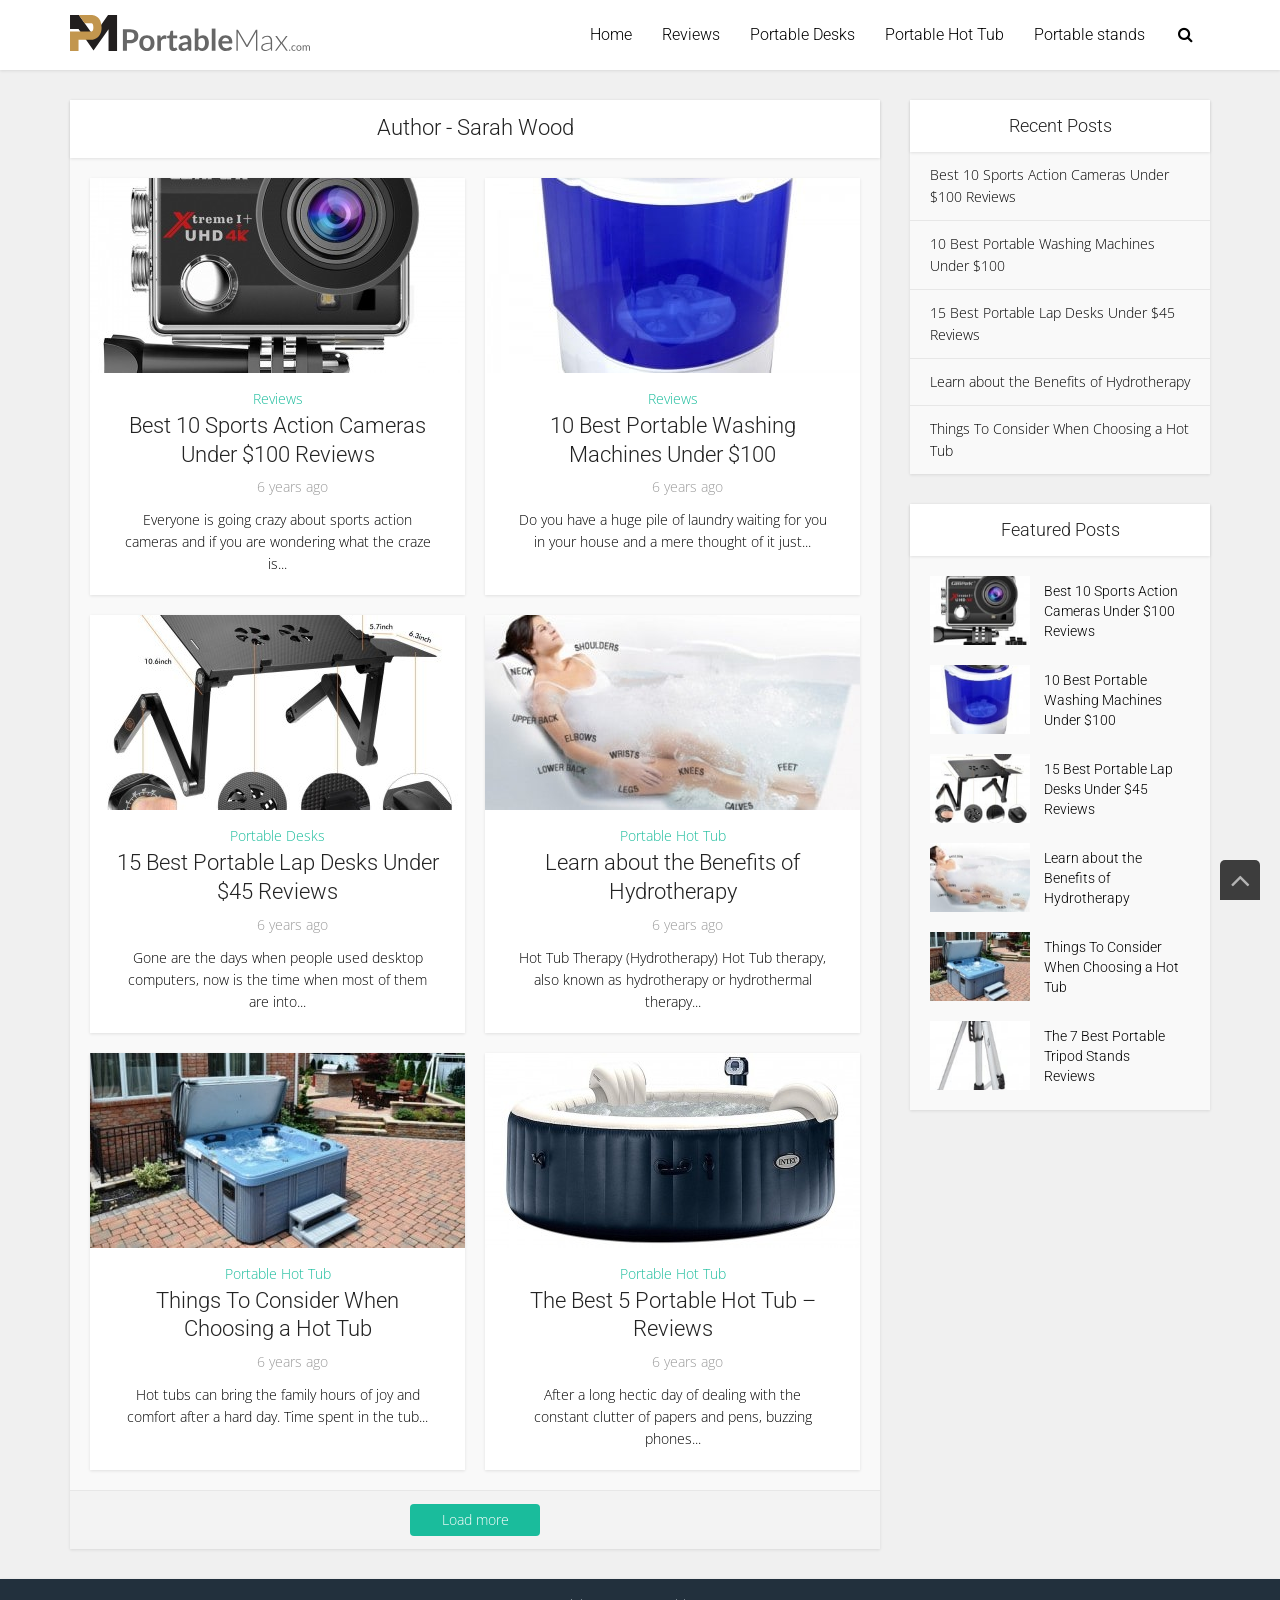
<file: author/webmaster/index.html>
<!DOCTYPE html>
<html lang="en-US" class="no-js no-svg">

<head>

<meta http-equiv="Content-Type" content="text/html; charset=UTF-8" />
<meta name="viewport" content="user-scalable=yes, width=device-width, initial-scale=1.0, maximum-scale=1, minimum-scale=1">
<link rel="profile" href="https://gmpg.org/xfn/11" />

<meta name="robots" content="follow, index, max-snippet:-1, max-video-preview:-1, max-image-preview:large">
	<style>img:is([sizes="auto" i], [sizes^="auto," i]) { contain-intrinsic-size: 3000px 1500px }</style>
	
	<!-- This site is optimized with the Yoast SEO plugin v23.5 - https://yoast.com/wordpress/plugins/seo/ -->
	<title>Sarah Wood, Author at Portable Max</title>
	<link rel="canonical" href="https://portablemax.com/author/webmaster/" />
	<link rel="next" href="../../author/webmaster/page/2/" />
	<meta property="og:locale" content="en_US" />
	<meta property="og:type" content="profile" />
	<meta property="og:title" content="Sarah Wood, Author at Portable Max" />
	<meta property="og:url" content="https://portablemax.com/author/webmaster/" />
	<meta property="og:site_name" content="Portable Max" />
	<meta property="og:image" content="https://secure.gravatar.com/avatar/385aaaab839a8d422e68241be857c341?s=500&d=mm&r=g" />
	<meta name="twitter:card" content="summary_large_image" />
	<script type="application/ld+json" class="yoast-schema-graph">{"@context":"https://schema.org","@graph":[{"@type":"ProfilePage","@id":"https://portablemax.com/author/webmaster/","url":"https://portablemax.com/author/webmaster/","name":"Sarah Wood, Author at Portable Max","isPartOf":{"@id":"https://portablemax.com/#website"},"primaryImageOfPage":{"@id":"https://portablemax.com/author/webmaster/#primaryimage"},"image":{"@id":"https://portablemax.com/author/webmaster/#primaryimage"},"thumbnailUrl":"https://portablemax.com/wp-content/uploads/2018/02/1.Ampark-ACT74-Action-camera-16-MP-sports-cam.jpg","breadcrumb":{"@id":"https://portablemax.com/author/webmaster/#breadcrumb"},"inLanguage":"en-US","potentialAction":[{"@type":"ReadAction","target":["https://portablemax.com/author/webmaster/"]}]},{"@type":"ImageObject","inLanguage":"en-US","@id":"https://portablemax.com/author/webmaster/#primaryimage","url":"https://portablemax.com/wp-content/uploads/2018/02/1.Ampark-ACT74-Action-camera-16-MP-sports-cam.jpg","contentUrl":"https://portablemax.com/wp-content/uploads/2018/02/1.Ampark-ACT74-Action-camera-16-MP-sports-cam.jpg","width":1200,"height":1200},{"@type":"BreadcrumbList","@id":"https://portablemax.com/author/webmaster/#breadcrumb","itemListElement":[{"@type":"ListItem","position":1,"name":"Home","item":"https://portablemax.com/"},{"@type":"ListItem","position":2,"name":"Archives for Sarah Wood"}]},{"@type":"WebSite","@id":"https://portablemax.com/#website","url":"https://portablemax.com/","name":"Portable Max","description":"","potentialAction":[{"@type":"SearchAction","target":{"@type":"EntryPoint","urlTemplate":"https://portablemax.com/?s={search_term_string}"},"query-input":{"@type":"PropertyValueSpecification","valueRequired":true,"valueName":"search_term_string"}}],"inLanguage":"en-US"},{"@type":"Person","@id":"https://portablemax.com/#/schema/person/6be4865dbbcee9104bd4a27d43c3d1df","name":"Sarah Wood","image":{"@type":"ImageObject","inLanguage":"en-US","@id":"https://portablemax.com/#/schema/person/image/","url":"https://secure.gravatar.com/avatar/f2093e40ea5aa2933a55e59f04e524bc552ea7b1d919501856fa24117bd66f5e?s=96&d=mm&r=g","contentUrl":"https://secure.gravatar.com/avatar/f2093e40ea5aa2933a55e59f04e524bc552ea7b1d919501856fa24117bd66f5e?s=96&d=mm&r=g","caption":"Sarah Wood"},"mainEntityOfPage":{"@id":"https://portablemax.com/author/webmaster/"}}]}</script>
	<!-- / Yoast SEO plugin. -->


<link rel='dns-prefetch' href='//fonts.googleapis.com' />
<script type="text/javascript">
/* <![CDATA[ */
window._wpemojiSettings = {"baseUrl":"https:\/\/s.w.org\/images\/core\/emoji\/16.0.1\/72x72\/","ext":".png","svgUrl":"https:\/\/s.w.org\/images\/core\/emoji\/16.0.1\/svg\/","svgExt":".svg","source":{"concatemoji":"https:\/\/portablemax.com\/wp-includes\/js\/wp-emoji-release.min.js?ver=6.8.11"}};
/*! This file is auto-generated */
!function(s,n){var o,i,e;function c(e){try{var t={supportTests:e,timestamp:(new Date).valueOf()};sessionStorage.setItem(o,JSON.stringify(t))}catch(e){}}function p(e,t,n){e.clearRect(0,0,e.canvas.width,e.canvas.height),e.fillText(t,0,0);var t=new Uint32Array(e.getImageData(0,0,e.canvas.width,e.canvas.height).data),a=(e.clearRect(0,0,e.canvas.width,e.canvas.height),e.fillText(n,0,0),new Uint32Array(e.getImageData(0,0,e.canvas.width,e.canvas.height).data));return t.every(function(e,t){return e===a[t]})}function u(e,t){e.clearRect(0,0,e.canvas.width,e.canvas.height),e.fillText(t,0,0);for(var n=e.getImageData(16,16,1,1),a=0;a<n.data.length;a++)if(0!==n.data[a])return!1;return!0}function f(e,t,n,a){switch(t){case"flag":return n(e,"\ud83c\udff3\ufe0f\u200d\u26a7\ufe0f","\ud83c\udff3\ufe0f\u200b\u26a7\ufe0f")?!1:!n(e,"\ud83c\udde8\ud83c\uddf6","\ud83c\udde8\u200b\ud83c\uddf6")&&!n(e,"\ud83c\udff4\udb40\udc67\udb40\udc62\udb40\udc65\udb40\udc6e\udb40\udc67\udb40\udc7f","\ud83c\udff4\u200b\udb40\udc67\u200b\udb40\udc62\u200b\udb40\udc65\u200b\udb40\udc6e\u200b\udb40\udc67\u200b\udb40\udc7f");case"emoji":return!a(e,"\ud83e\udedf")}return!1}function g(e,t,n,a){var r="undefined"!=typeof WorkerGlobalScope&&self instanceof WorkerGlobalScope?new OffscreenCanvas(300,150):s.createElement("canvas"),o=r.getContext("2d",{willReadFrequently:!0}),i=(o.textBaseline="top",o.font="600 32px Arial",{});return e.forEach(function(e){i[e]=t(o,e,n,a)}),i}function t(e){var t=s.createElement("script");t.src=e,t.defer=!0,s.head.appendChild(t)}"undefined"!=typeof Promise&&(o="wpEmojiSettingsSupports",i=["flag","emoji"],n.supports={everything:!0,everythingExceptFlag:!0},e=new Promise(function(e){s.addEventListener("DOMContentLoaded",e,{once:!0})}),new Promise(function(t){var n=function(){try{var e=JSON.parse(sessionStorage.getItem(o));if("object"==typeof e&&"number"==typeof e.timestamp&&(new Date).valueOf()<e.timestamp+604800&&"object"==typeof e.supportTests)return e.supportTests}catch(e){}return null}();if(!n){if("undefined"!=typeof Worker&&"undefined"!=typeof OffscreenCanvas&&"undefined"!=typeof URL&&URL.createObjectURL&&"undefined"!=typeof Blob)try{var e="postMessage("+g.toString()+"("+[JSON.stringify(i),f.toString(),p.toString(),u.toString()].join(",")+"));",a=new Blob([e],{type:"text/javascript"}),r=new Worker(URL.createObjectURL(a),{name:"wpTestEmojiSupports"});return void(r.onmessage=function(e){c(n=e.data),r.terminate(),t(n)})}catch(e){}c(n=g(i,f,p,u))}t(n)}).then(function(e){for(var t in e)n.supports[t]=e[t],n.supports.everything=n.supports.everything&&n.supports[t],"flag"!==t&&(n.supports.everythingExceptFlag=n.supports.everythingExceptFlag&&n.supports[t]);n.supports.everythingExceptFlag=n.supports.everythingExceptFlag&&!n.supports.flag,n.DOMReady=!1,n.readyCallback=function(){n.DOMReady=!0}}).then(function(){return e}).then(function(){var e;n.supports.everything||(n.readyCallback(),(e=n.source||{}).concatemoji?t(e.concatemoji):e.wpemoji&&e.twemoji&&(t(e.twemoji),t(e.wpemoji)))}))}((window,document),window._wpemojiSettings);
/* ]]> */
</script>
<style id='wp-emoji-styles-inline-css' type='text/css'>

	img.wp-smiley, img.emoji {
		display: inline !important;
		border: none !important;
		box-shadow: none !important;
		height: 1em !important;
		width: 1em !important;
		margin: 0 0.07em !important;
		vertical-align: -0.1em !important;
		background: none !important;
		padding: 0 !important;
	}
</style>
<link rel='stylesheet' id='wp-block-library-css' href='../../wp-includes/css/dist/block-library/style.min.css?ver=6.8.11' type='text/css' media='all' />
<style id='classic-theme-styles-inline-css' type='text/css'>
/*! This file is auto-generated */
.wp-block-button__link{color:#fff;background-color:#32373c;border-radius:9999px;box-shadow:none;text-decoration:none;padding:calc(.667em + 2px) calc(1.333em + 2px);font-size:1.125em}.wp-block-file__button{background:#32373c;color:#fff;text-decoration:none}
</style>
<style id='global-styles-inline-css' type='text/css'>
:root{--wp--preset--aspect-ratio--square: 1;--wp--preset--aspect-ratio--4-3: 4/3;--wp--preset--aspect-ratio--3-4: 3/4;--wp--preset--aspect-ratio--3-2: 3/2;--wp--preset--aspect-ratio--2-3: 2/3;--wp--preset--aspect-ratio--16-9: 16/9;--wp--preset--aspect-ratio--9-16: 9/16;--wp--preset--color--black: #000000;--wp--preset--color--cyan-bluish-gray: #abb8c3;--wp--preset--color--white: #ffffff;--wp--preset--color--pale-pink: #f78da7;--wp--preset--color--vivid-red: #cf2e2e;--wp--preset--color--luminous-vivid-orange: #ff6900;--wp--preset--color--luminous-vivid-amber: #fcb900;--wp--preset--color--light-green-cyan: #7bdcb5;--wp--preset--color--vivid-green-cyan: #00d084;--wp--preset--color--pale-cyan-blue: #8ed1fc;--wp--preset--color--vivid-cyan-blue: #0693e3;--wp--preset--color--vivid-purple: #9b51e0;--wp--preset--color--vce-acc: #1abc9c;--wp--preset--color--vce-meta: #9b9b9b;--wp--preset--color--vce-txt: #000000;--wp--preset--color--vce-bg: #ffffff;--wp--preset--color--vce-cat-0: ;--wp--preset--gradient--vivid-cyan-blue-to-vivid-purple: linear-gradient(135deg,rgba(6,147,227,1) 0%,rgb(155,81,224) 100%);--wp--preset--gradient--light-green-cyan-to-vivid-green-cyan: linear-gradient(135deg,rgb(122,220,180) 0%,rgb(0,208,130) 100%);--wp--preset--gradient--luminous-vivid-amber-to-luminous-vivid-orange: linear-gradient(135deg,rgba(252,185,0,1) 0%,rgba(255,105,0,1) 100%);--wp--preset--gradient--luminous-vivid-orange-to-vivid-red: linear-gradient(135deg,rgba(255,105,0,1) 0%,rgb(207,46,46) 100%);--wp--preset--gradient--very-light-gray-to-cyan-bluish-gray: linear-gradient(135deg,rgb(238,238,238) 0%,rgb(169,184,195) 100%);--wp--preset--gradient--cool-to-warm-spectrum: linear-gradient(135deg,rgb(74,234,220) 0%,rgb(151,120,209) 20%,rgb(207,42,186) 40%,rgb(238,44,130) 60%,rgb(251,105,98) 80%,rgb(254,248,76) 100%);--wp--preset--gradient--blush-light-purple: linear-gradient(135deg,rgb(255,206,236) 0%,rgb(152,150,240) 100%);--wp--preset--gradient--blush-bordeaux: linear-gradient(135deg,rgb(254,205,165) 0%,rgb(254,45,45) 50%,rgb(107,0,62) 100%);--wp--preset--gradient--luminous-dusk: linear-gradient(135deg,rgb(255,203,112) 0%,rgb(199,81,192) 50%,rgb(65,88,208) 100%);--wp--preset--gradient--pale-ocean: linear-gradient(135deg,rgb(255,245,203) 0%,rgb(182,227,212) 50%,rgb(51,167,181) 100%);--wp--preset--gradient--electric-grass: linear-gradient(135deg,rgb(202,248,128) 0%,rgb(113,206,126) 100%);--wp--preset--gradient--midnight: linear-gradient(135deg,rgb(2,3,129) 0%,rgb(40,116,252) 100%);--wp--preset--font-size--small: 13px;--wp--preset--font-size--medium: 20px;--wp--preset--font-size--large: 21px;--wp--preset--font-size--x-large: 42px;--wp--preset--font-size--normal: 16px;--wp--preset--font-size--huge: 28px;--wp--preset--spacing--20: 0.44rem;--wp--preset--spacing--30: 0.67rem;--wp--preset--spacing--40: 1rem;--wp--preset--spacing--50: 1.5rem;--wp--preset--spacing--60: 2.25rem;--wp--preset--spacing--70: 3.38rem;--wp--preset--spacing--80: 5.06rem;--wp--preset--shadow--natural: 6px 6px 9px rgba(0, 0, 0, 0.2);--wp--preset--shadow--deep: 12px 12px 50px rgba(0, 0, 0, 0.4);--wp--preset--shadow--sharp: 6px 6px 0px rgba(0, 0, 0, 0.2);--wp--preset--shadow--outlined: 6px 6px 0px -3px rgba(255, 255, 255, 1), 6px 6px rgba(0, 0, 0, 1);--wp--preset--shadow--crisp: 6px 6px 0px rgba(0, 0, 0, 1);}:where(.is-layout-flex){gap: 0.5em;}:where(.is-layout-grid){gap: 0.5em;}body .is-layout-flex{display: flex;}.is-layout-flex{flex-wrap: wrap;align-items: center;}.is-layout-flex > :is(*, div){margin: 0;}body .is-layout-grid{display: grid;}.is-layout-grid > :is(*, div){margin: 0;}:where(.wp-block-columns.is-layout-flex){gap: 2em;}:where(.wp-block-columns.is-layout-grid){gap: 2em;}:where(.wp-block-post-template.is-layout-flex){gap: 1.25em;}:where(.wp-block-post-template.is-layout-grid){gap: 1.25em;}.has-black-color{color: var(--wp--preset--color--black) !important;}.has-cyan-bluish-gray-color{color: var(--wp--preset--color--cyan-bluish-gray) !important;}.has-white-color{color: var(--wp--preset--color--white) !important;}.has-pale-pink-color{color: var(--wp--preset--color--pale-pink) !important;}.has-vivid-red-color{color: var(--wp--preset--color--vivid-red) !important;}.has-luminous-vivid-orange-color{color: var(--wp--preset--color--luminous-vivid-orange) !important;}.has-luminous-vivid-amber-color{color: var(--wp--preset--color--luminous-vivid-amber) !important;}.has-light-green-cyan-color{color: var(--wp--preset--color--light-green-cyan) !important;}.has-vivid-green-cyan-color{color: var(--wp--preset--color--vivid-green-cyan) !important;}.has-pale-cyan-blue-color{color: var(--wp--preset--color--pale-cyan-blue) !important;}.has-vivid-cyan-blue-color{color: var(--wp--preset--color--vivid-cyan-blue) !important;}.has-vivid-purple-color{color: var(--wp--preset--color--vivid-purple) !important;}.has-black-background-color{background-color: var(--wp--preset--color--black) !important;}.has-cyan-bluish-gray-background-color{background-color: var(--wp--preset--color--cyan-bluish-gray) !important;}.has-white-background-color{background-color: var(--wp--preset--color--white) !important;}.has-pale-pink-background-color{background-color: var(--wp--preset--color--pale-pink) !important;}.has-vivid-red-background-color{background-color: var(--wp--preset--color--vivid-red) !important;}.has-luminous-vivid-orange-background-color{background-color: var(--wp--preset--color--luminous-vivid-orange) !important;}.has-luminous-vivid-amber-background-color{background-color: var(--wp--preset--color--luminous-vivid-amber) !important;}.has-light-green-cyan-background-color{background-color: var(--wp--preset--color--light-green-cyan) !important;}.has-vivid-green-cyan-background-color{background-color: var(--wp--preset--color--vivid-green-cyan) !important;}.has-pale-cyan-blue-background-color{background-color: var(--wp--preset--color--pale-cyan-blue) !important;}.has-vivid-cyan-blue-background-color{background-color: var(--wp--preset--color--vivid-cyan-blue) !important;}.has-vivid-purple-background-color{background-color: var(--wp--preset--color--vivid-purple) !important;}.has-black-border-color{border-color: var(--wp--preset--color--black) !important;}.has-cyan-bluish-gray-border-color{border-color: var(--wp--preset--color--cyan-bluish-gray) !important;}.has-white-border-color{border-color: var(--wp--preset--color--white) !important;}.has-pale-pink-border-color{border-color: var(--wp--preset--color--pale-pink) !important;}.has-vivid-red-border-color{border-color: var(--wp--preset--color--vivid-red) !important;}.has-luminous-vivid-orange-border-color{border-color: var(--wp--preset--color--luminous-vivid-orange) !important;}.has-luminous-vivid-amber-border-color{border-color: var(--wp--preset--color--luminous-vivid-amber) !important;}.has-light-green-cyan-border-color{border-color: var(--wp--preset--color--light-green-cyan) !important;}.has-vivid-green-cyan-border-color{border-color: var(--wp--preset--color--vivid-green-cyan) !important;}.has-pale-cyan-blue-border-color{border-color: var(--wp--preset--color--pale-cyan-blue) !important;}.has-vivid-cyan-blue-border-color{border-color: var(--wp--preset--color--vivid-cyan-blue) !important;}.has-vivid-purple-border-color{border-color: var(--wp--preset--color--vivid-purple) !important;}.has-vivid-cyan-blue-to-vivid-purple-gradient-background{background: var(--wp--preset--gradient--vivid-cyan-blue-to-vivid-purple) !important;}.has-light-green-cyan-to-vivid-green-cyan-gradient-background{background: var(--wp--preset--gradient--light-green-cyan-to-vivid-green-cyan) !important;}.has-luminous-vivid-amber-to-luminous-vivid-orange-gradient-background{background: var(--wp--preset--gradient--luminous-vivid-amber-to-luminous-vivid-orange) !important;}.has-luminous-vivid-orange-to-vivid-red-gradient-background{background: var(--wp--preset--gradient--luminous-vivid-orange-to-vivid-red) !important;}.has-very-light-gray-to-cyan-bluish-gray-gradient-background{background: var(--wp--preset--gradient--very-light-gray-to-cyan-bluish-gray) !important;}.has-cool-to-warm-spectrum-gradient-background{background: var(--wp--preset--gradient--cool-to-warm-spectrum) !important;}.has-blush-light-purple-gradient-background{background: var(--wp--preset--gradient--blush-light-purple) !important;}.has-blush-bordeaux-gradient-background{background: var(--wp--preset--gradient--blush-bordeaux) !important;}.has-luminous-dusk-gradient-background{background: var(--wp--preset--gradient--luminous-dusk) !important;}.has-pale-ocean-gradient-background{background: var(--wp--preset--gradient--pale-ocean) !important;}.has-electric-grass-gradient-background{background: var(--wp--preset--gradient--electric-grass) !important;}.has-midnight-gradient-background{background: var(--wp--preset--gradient--midnight) !important;}.has-small-font-size{font-size: var(--wp--preset--font-size--small) !important;}.has-medium-font-size{font-size: var(--wp--preset--font-size--medium) !important;}.has-large-font-size{font-size: var(--wp--preset--font-size--large) !important;}.has-x-large-font-size{font-size: var(--wp--preset--font-size--x-large) !important;}
:where(.wp-block-post-template.is-layout-flex){gap: 1.25em;}:where(.wp-block-post-template.is-layout-grid){gap: 1.25em;}
:where(.wp-block-columns.is-layout-flex){gap: 2em;}:where(.wp-block-columns.is-layout-grid){gap: 2em;}
:root :where(.wp-block-pullquote){font-size: 1.5em;line-height: 1.6;}
</style>
<link rel='stylesheet' id='mks_shortcodes_simple_line_icons-css' href='../../wp-content/plugins/meks-flexible-shortcodes/css/simple-line/simple-line-icons.css?ver=1.3.8' type='text/css' media='screen' />
<link rel='stylesheet' id='mks_shortcodes_css-css' href='../../wp-content/plugins/meks-flexible-shortcodes/css/style.css?ver=1.3.8' type='text/css' media='screen' />
<link rel='stylesheet' id='toc-screen-css' href='../../wp-content/plugins/table-of-contents-plus/assets/screen.min.css?ver=202609.1' type='text/css' media='all' />
<link rel='stylesheet' id='vce-fonts-css' href='https://fonts.googleapis.com/css2?family=Open%20Sans:wght@300&#038;family=Roboto:wght@300' type='text/css' media='all' />
<link rel='stylesheet' id='vce-style-css' href='../../wp-content/themes/voice/assets/css/min.css?ver=3.0.3' type='text/css' media='all' />
<style id='vce-style-inline-css' type='text/css'>
body, button, input, select, textarea {font-size: 1.6rem;}.vce-single .entry-headline p{font-size: 2.2rem;}.main-navigation a{font-size: 1.6rem;}.sidebar .widget-title{font-size: 1.8rem;}.sidebar .widget, .vce-lay-c .entry-content, .vce-lay-h .entry-content {font-size: 1.4rem;}.vce-featured-link-article{font-size: 5.2rem;}.vce-featured-grid-big.vce-featured-grid .vce-featured-link-article{font-size: 3.4rem;}.vce-featured-grid .vce-featured-link-article{font-size: 2.2rem;}h1 { font-size: 4.5rem; }h2 { font-size: 4.0rem; }h3 { font-size: 3.5rem; }h4 { font-size: 2.5rem; }h5 { font-size: 2.0rem; }h6 { font-size: 1.8rem; }.comment-reply-title, .main-box-title{font-size: 2.2rem;}h1.entry-title{font-size: 4.5rem;}.vce-lay-a .entry-title a{font-size: 3.4rem;}.vce-lay-b .entry-title{font-size: 2.4rem;}.vce-lay-c .entry-title, .vce-sid-none .vce-lay-c .entry-title{font-size: 2.2rem;}.vce-lay-d .entry-title{font-size: 1.5rem;}.vce-lay-e .entry-title{font-size: 1.4rem;}.vce-lay-f .entry-title{font-size: 1.4rem;}.vce-lay-g .entry-title a, .vce-lay-g .entry-title a:hover{font-size: 3.0rem;}.vce-lay-h .entry-title{font-size: 2.4rem;}.entry-meta div,.entry-meta div a,.vce-lay-g .meta-item,.vce-lay-c .meta-item{font-size: 1.4rem;}.vce-lay-d .meta-category a,.vce-lay-d .entry-meta div,.vce-lay-d .entry-meta div a,.vce-lay-e .entry-meta div,.vce-lay-e .entry-meta div a,.vce-lay-e .fn,.vce-lay-e .meta-item{font-size: 1.3rem;}body {background-color:#f0f0f0;}body,.mks_author_widget h3,.site-description,.meta-category a,textarea {font-family: 'Open Sans';font-weight: 300;}h1,h2,h3,h4,h5,h6,blockquote,.vce-post-link,.site-title,.site-title a,.main-box-title,.comment-reply-title,.entry-title a,.vce-single .entry-headline p,.vce-prev-next-link,.author-title,.mks_pullquote,.widget_rss ul li .rsswidget,#bbpress-forums .bbp-forum-title,#bbpress-forums .bbp-topic-permalink {font-family: 'Roboto';font-weight: 300;}.main-navigation a,.sidr a{font-family: 'Roboto';font-weight: 300;}.vce-single .entry-content,.vce-single .entry-headline,.vce-single .entry-footer,.vce-share-bar {width: 760px;}.vce-lay-a .lay-a-content{width: 760px;max-width: 760px;}.vce-page .entry-content,.vce-page .entry-title-page {width: 600px;}.vce-sid-none .vce-single .entry-content,.vce-sid-none .vce-single .entry-headline,.vce-sid-none .vce-single .entry-footer {width: 600px;}.vce-sid-none .vce-page .entry-content,.vce-sid-none .vce-page .entry-title-page,.error404 .entry-content {width: 600px;max-width: 600px;}body, button, input, select, textarea{color: #000000;}h1,h2,h3,h4,h5,h6,.entry-title a,.prev-next-nav a,#bbpress-forums .bbp-forum-title, #bbpress-forums .bbp-topic-permalink,.woocommerce ul.products li.product .price .amount{color: #232323;}a,.entry-title a:hover,.vce-prev-next-link:hover,.vce-author-links a:hover,.required,.error404 h4,.prev-next-nav a:hover,#bbpress-forums .bbp-forum-title:hover, #bbpress-forums .bbp-topic-permalink:hover,.woocommerce ul.products li.product h3:hover,.woocommerce ul.products li.product h3:hover mark,.main-box-title a:hover{color: #1abc9c;}.vce-square,.vce-main-content .mejs-controls .mejs-time-rail .mejs-time-current,button,input[type="button"],input[type="reset"],input[type="submit"],.vce-button,.pagination-wapper a,#vce-pagination .next.page-numbers,#vce-pagination .prev.page-numbers,#vce-pagination .page-numbers,#vce-pagination .page-numbers.current,.vce-link-pages a,#vce-pagination a,.vce-load-more a,.vce-slider-pagination .owl-nav > div,.vce-mega-menu-posts-wrap .owl-nav > div,.comment-reply-link:hover,.vce-featured-section a,.vce-lay-g .vce-featured-info .meta-category a,.vce-404-menu a,.vce-post.sticky .meta-image:before,#vce-pagination .page-numbers:hover,#bbpress-forums .bbp-pagination .current,#bbpress-forums .bbp-pagination a:hover,.woocommerce #respond input#submit,.woocommerce a.button,.woocommerce button.button,.woocommerce input.button,.woocommerce ul.products li.product .added_to_cart,.woocommerce #respond input#submit:hover,.woocommerce a.button:hover,.woocommerce button.button:hover,.woocommerce input.button:hover,.woocommerce ul.products li.product .added_to_cart:hover,.woocommerce #respond input#submit.alt,.woocommerce a.button.alt,.woocommerce button.button.alt,.woocommerce input.button.alt,.woocommerce #respond input#submit.alt:hover, .woocommerce a.button.alt:hover, .woocommerce button.button.alt:hover, .woocommerce input.button.alt:hover,.woocommerce span.onsale,.woocommerce .widget_price_filter .ui-slider .ui-slider-range,.woocommerce .widget_price_filter .ui-slider .ui-slider-handle,.comments-holder .navigation .page-numbers.current,.vce-lay-a .vce-read-more:hover,.vce-lay-c .vce-read-more:hover,body div.wpforms-container-full .wpforms-form input[type=submit], body div.wpforms-container-full .wpforms-form button[type=submit], body div.wpforms-container-full .wpforms-form .wpforms-page-button,body div.wpforms-container-full .wpforms-form input[type=submit]:hover, body div.wpforms-container-full .wpforms-form button[type=submit]:hover, body div.wpforms-container-full .wpforms-form .wpforms-page-button:hover,.wp-block-search__button {background-color: #1abc9c;}#vce-pagination .page-numbers,.comments-holder .navigation .page-numbers{background: transparent;color: #1abc9c;border: 1px solid #1abc9c;}.comments-holder .navigation .page-numbers:hover{background: #1abc9c;border: 1px solid #1abc9c;}.bbp-pagination-links a{background: transparent;color: #1abc9c;border: 1px solid #1abc9c !important;}#vce-pagination .page-numbers.current,.bbp-pagination-links span.current,.comments-holder .navigation .page-numbers.current{border: 1px solid #1abc9c;}.widget_categories .cat-item:before,.widget_categories .cat-item .count{background: #1abc9c;}.comment-reply-link,.vce-lay-a .vce-read-more,.vce-lay-c .vce-read-more{border: 1px solid #1abc9c;}.entry-meta div,.entry-meta-count,.entry-meta div a,.comment-metadata a,.meta-category span,.meta-author-wrapped,.wp-caption .wp-caption-text,.widget_rss .rss-date,.sidebar cite,.site-footer cite,.sidebar .vce-post-list .entry-meta div,.sidebar .vce-post-list .entry-meta div a,.sidebar .vce-post-list .fn,.sidebar .vce-post-list .fn a,.site-footer .vce-post-list .entry-meta div,.site-footer .vce-post-list .entry-meta div a,.site-footer .vce-post-list .fn,.site-footer .vce-post-list .fn a,#bbpress-forums .bbp-topic-started-by,#bbpress-forums .bbp-topic-started-in,#bbpress-forums .bbp-forum-info .bbp-forum-content,#bbpress-forums p.bbp-topic-meta,span.bbp-admin-links a,.bbp-reply-post-date,#bbpress-forums li.bbp-header,#bbpress-forums li.bbp-footer,.woocommerce .woocommerce-result-count,.woocommerce .product_meta{color: #9b9b9b;}.main-box-title, .comment-reply-title, .main-box-head{background: #ffffff;color: #232323;}.main-box-title a{color: #232323;}.sidebar .widget .widget-title a{color: #232323;}.main-box,.comment-respond,.prev-next-nav{background: #f9f9f9;}.vce-post,ul.comment-list > li.comment,.main-box-single,.ie8 .vce-single,#disqus_thread,.vce-author-card,.vce-author-card .vce-content-outside,.mks-bredcrumbs-container,ul.comment-list > li.pingback{background: #ffffff;}.mks_tabs.horizontal .mks_tab_nav_item.active{border-bottom: 1px solid #ffffff;}.mks_tabs.horizontal .mks_tab_item,.mks_tabs.vertical .mks_tab_nav_item.active,.mks_tabs.horizontal .mks_tab_nav_item.active{background: #ffffff;}.mks_tabs.vertical .mks_tab_nav_item.active{border-right: 1px solid #ffffff;}#vce-pagination,.vce-slider-pagination .owl-controls,.vce-content-outside,.comments-holder .navigation{background: #f3f3f3;}.sidebar .widget-title{background: #ffffff;color: #232323;}.sidebar .widget{background: #f9f9f9;}.sidebar .widget,.sidebar .widget li a,.sidebar .mks_author_widget h3 a,.sidebar .mks_author_widget h3,.sidebar .vce-search-form .vce-search-input,.sidebar .vce-search-form .vce-search-input:focus{color: #000000;}.sidebar .widget li a:hover,.sidebar .widget a,.widget_nav_menu li.menu-item-has-children:hover:after,.widget_pages li.page_item_has_children:hover:after{color: #1abc9c;}.sidebar .tagcloud a {border: 1px solid #1abc9c;}.sidebar .mks_author_link,.sidebar .tagcloud a:hover,.sidebar .mks_themeforest_widget .more,.sidebar button,.sidebar input[type="button"],.sidebar input[type="reset"],.sidebar input[type="submit"],.sidebar .vce-button,.sidebar .bbp_widget_login .button{background-color: #1abc9c;}.sidebar .mks_author_widget .mks_autor_link_wrap,.sidebar .mks_themeforest_widget .mks_read_more,.widget .meks-instagram-follow-link {background: #f3f3f3;}.sidebar #wp-calendar caption,.sidebar .recentcomments,.sidebar .post-date,.sidebar #wp-calendar tbody{color: rgba(0,0,0,0.7);}.site-footer{background: #34495e;}.site-footer .widget-title{color: #ffffff;}.site-footer,.site-footer .widget,.site-footer .widget li a,.site-footer .mks_author_widget h3 a,.site-footer .mks_author_widget h3,.site-footer .vce-search-form .vce-search-input,.site-footer .vce-search-form .vce-search-input:focus{color: #e6f1f4;}.site-footer .widget li a:hover,.site-footer .widget a,.site-info a{color: #1abc9c;}.site-footer .tagcloud a {border: 1px solid #1abc9c;}.site-footer .mks_author_link,.site-footer .mks_themeforest_widget .more,.site-footer button,.site-footer input[type="button"],.site-footer input[type="reset"],.site-footer input[type="submit"],.site-footer .vce-button,.site-footer .tagcloud a:hover{background-color: #1abc9c;}.site-footer #wp-calendar caption,.site-footer .recentcomments,.site-footer .post-date,.site-footer #wp-calendar tbody,.site-footer .site-info{color: rgba(230,241,244,0.7);}.top-header,.top-nav-menu li .sub-menu{background: #3a3a3a;}.top-header,.top-header a{color: #ffffff;}.top-header .vce-search-form .vce-search-input,.top-header .vce-search-input:focus,.top-header .vce-search-submit{color: #ffffff;}.top-header .vce-search-form .vce-search-input::-webkit-input-placeholder { color: #ffffff;}.top-header .vce-search-form .vce-search-input:-moz-placeholder { color: #ffffff;}.top-header .vce-search-form .vce-search-input::-moz-placeholder { color: #ffffff;}.top-header .vce-search-form .vce-search-input:-ms-input-placeholder { color: #ffffff;}.header-1-wrapper{height: 70px;padding-top: 0px;}.header-2-wrapper,.header-3-wrapper{height: 70px;}.header-2-wrapper .site-branding,.header-3-wrapper .site-branding{top: 0px;left: 0px;}.site-title a, .site-title a:hover{color: #ffffff;}.site-description{color: #aaaaaa;}.main-header{background-color: #416282;}.header-bottom-wrapper{background: #fcfcfc;}.vce-header-ads{margin: 10px 0;}.header-3-wrapper .nav-menu > li > a{padding: 25px 15px;}.header-sticky,.sidr{background: rgba(65,98,130,0.95);}.ie8 .header-sticky{background: #416282;}.main-navigation a,.nav-menu .vce-mega-menu > .sub-menu > li > a,.sidr li a,.vce-menu-parent{color: #000000;}.nav-menu > li:hover > a,.nav-menu > .current_page_item > a,.nav-menu > .current-menu-item > a,.nav-menu > .current-menu-ancestor > a,.main-navigation a.vce-item-selected,.main-navigation ul ul li:hover > a,.nav-menu ul .current-menu-item a,.nav-menu ul .current_page_item a,.vce-menu-parent:hover,.sidr li a:hover,.sidr li.sidr-class-current_page_item > a,.main-navigation li.current-menu-item.fa:before,.vce-responsive-nav{color: #1abc9c;}#sidr-id-vce_main_navigation_menu .soc-nav-menu li a:hover {color: #ffffff;}.nav-menu > li:hover > a,.nav-menu > .current_page_item > a,.nav-menu > .current-menu-item > a,.nav-menu > .current-menu-ancestor > a,.main-navigation a.vce-item-selected,.main-navigation ul ul,.header-sticky .nav-menu > .current_page_item:hover > a,.header-sticky .nav-menu > .current-menu-item:hover > a,.header-sticky .nav-menu > .current-menu-ancestor:hover > a,.header-sticky .main-navigation a.vce-item-selected:hover{background-color: #ffffff;}.search-header-wrap ul {border-top: 2px solid #1abc9c;}.vce-cart-icon a.vce-custom-cart span,.sidr-class-vce-custom-cart .sidr-class-vce-cart-count {background: #1abc9c;font-family: 'Open Sans';}.vce-border-top .main-box-title{border-top: 2px solid #1abc9c;}.tagcloud a:hover,.sidebar .widget .mks_author_link,.sidebar .widget.mks_themeforest_widget .more,.site-footer .widget .mks_author_link,.site-footer .widget.mks_themeforest_widget .more,.vce-lay-g .entry-meta div,.vce-lay-g .fn,.vce-lay-g .fn a{color: #FFF;}.vce-featured-header .vce-featured-header-background{opacity: 0.5}.vce-featured-grid .vce-featured-header-background,.vce-post-big .vce-post-img:after,.vce-post-slider .vce-post-img:after{opacity: 0.5}.vce-featured-grid .owl-item:hover .vce-grid-text .vce-featured-header-background,.vce-post-big li:hover .vce-post-img:after,.vce-post-slider li:hover .vce-post-img:after {opacity: 0.8}.vce-featured-grid.vce-featured-grid-big .vce-featured-header-background,.vce-post-big .vce-post-img:after,.vce-post-slider .vce-post-img:after{opacity: 0.5}.vce-featured-grid.vce-featured-grid-big .owl-item:hover .vce-grid-text .vce-featured-header-background,.vce-post-big li:hover .vce-post-img:after,.vce-post-slider li:hover .vce-post-img:after {opacity: 0.8}#back-top {background: #323232}.sidr input[type=text]{background: rgba(0,0,0,0.1);color: rgba(0,0,0,0.5);}.is-style-solid-color{background-color: #1abc9c;color: #ffffff;}.wp-block-image figcaption{color: #9b9b9b;}.wp-block-cover .wp-block-cover-image-text, .wp-block-cover .wp-block-cover-text, .wp-block-cover h2, .wp-block-cover-image .wp-block-cover-image-text, .wp-block-cover-image .wp-block-cover-text, .wp-block-cover-image h2,p.has-drop-cap:not(:focus)::first-letter,p.wp-block-subhead{font-family: 'Roboto';font-weight: 300;}.wp-block-cover .wp-block-cover-image-text, .wp-block-cover .wp-block-cover-text, .wp-block-cover h2, .wp-block-cover-image .wp-block-cover-image-text, .wp-block-cover-image .wp-block-cover-text, .wp-block-cover-image h2{font-size: 2.5rem;}p.wp-block-subhead{font-size: 2.2rem;}.wp-block-button__link{background: #1abc9c}.wp-block-search .wp-block-search__button{color: #ffffff}.meta-image:hover a img,.vce-lay-h .img-wrap:hover .meta-image > img,.img-wrp:hover img,.vce-gallery-big:hover img,.vce-gallery .gallery-item:hover img,.wp-block-gallery .blocks-gallery-item:hover img,.vce_posts_widget .vce-post-big li:hover img,.vce-featured-grid .owl-item:hover img,.vce-post-img:hover img,.mega-menu-img:hover img{-webkit-transform: scale(1.1);-moz-transform: scale(1.1);-o-transform: scale(1.1);-ms-transform: scale(1.1);transform: scale(1.1);}.has-small-font-size{ font-size: 1.2rem;}.has-large-font-size{ font-size: 1.9rem;}.has-huge-font-size{ font-size: 2.3rem;}@media(min-width: 671px){.has-small-font-size{ font-size: 1.3rem;}.has-normal-font-size{ font-size: 1.6rem;}.has-large-font-size{ font-size: 2.1rem;}.has-huge-font-size{ font-size: 2.8rem;}}.has-vce-acc-background-color{ background-color: #1abc9c;}.has-vce-acc-color{ color: #1abc9c;}.has-vce-meta-background-color{ background-color: #9b9b9b;}.has-vce-meta-color{ color: #9b9b9b;}.has-vce-txt-background-color{ background-color: #000000;}.has-vce-txt-color{ color: #000000;}.has-vce-bg-background-color{ background-color: #ffffff;}.has-vce-bg-color{ color: #ffffff;}.has-vce-cat-0-background-color{ background-color: ;}.has-vce-cat-0-color{ color: ;}
</style>
<link rel='stylesheet' id='vce_child_load_scripts-css' href='../../wp-content/themes/voice-child/style.css?ver=3.0.3' type='text/css' media='screen' />
<link rel='stylesheet' id='meks-social-widget-css' href='../../wp-content/plugins/meks-smart-social-widget/css/style.css?ver=1.6.5' type='text/css' media='all' />
<link rel='stylesheet' id='meks_ess-main-css' href='../../wp-content/plugins/meks-easy-social-share/assets/css/main.css?ver=1.3' type='text/css' media='all' />
<script type="text/javascript" src="../../wp-includes/js/jquery/jquery.min.js?ver=3.7.1" id="jquery-core-js"></script>
<script type="text/javascript" src="../../wp-includes/js/jquery/jquery-migrate.min.js?ver=3.4.1" id="jquery-migrate-js"></script>
<link rel="Shortcut Icon" type="image/x-icon" href="../../wp-content/themes/voice-child/images/favicon.ico" /><style type="text/css">.recentcomments a{display:inline !important;padding:0 !important;margin:0 !important;}</style><style type="text/css" id="wp-custom-css">
			h1.entry-title{
	font-size: 2.7rem;
}		</style>
		</head>

<body class="archive author author-webmaster author-1 wp-embed-responsive wp-theme-voice wp-child-theme-voice-child vce-sid-right voice-v_3_0_3 voice-child">

<div id="vce-main">

<header id="header" class="main-header">
<div class="container header-main-area header-3-wrapper">	
		<div class="vce-res-nav">
	<a class="vce-responsive-nav" href="#sidr-main"><i class="fa fa-bars"></i></a>
</div>
<div class="site-branding">
	<span class="site-title"><a href="../../" rel="home" class="has-logo"><picture class="vce-logo"><source media="(min-width: 1024px)" srcset="../../wp-content/uploads/2020/07/protablemax.svg"><source srcset="../../wp-content/uploads/2020/07/protablemax.svg"><img src="../../wp-content/uploads/2020/07/protablemax.svg" alt="Portable Max"></picture></a></span></div>
		<nav id="site-navigation" class="main-navigation" role="navigation">
	<ul id="vce_main_navigation_menu" class="nav-menu"><li id="menu-item-844" class="menu-item menu-item-type-post_type menu-item-object-page menu-item-home menu-item-844"><a href="../../">Home</a><li id="menu-item-840" class="menu-item menu-item-type-taxonomy menu-item-object-category menu-item-840 vce-cat-2"><a href="../../reviews/">Reviews</a><li id="menu-item-841" class="menu-item menu-item-type-taxonomy menu-item-object-category menu-item-841 vce-cat-6"><a href="../../portable-desks/">Portable Desks</a><li id="menu-item-842" class="menu-item menu-item-type-taxonomy menu-item-object-category menu-item-842 vce-cat-5"><a href="../../portable-hot-tub/">Portable Hot Tub</a><li id="menu-item-843" class="menu-item menu-item-type-taxonomy menu-item-object-category menu-item-843 vce-cat-4"><a href="../../portable-stands/">Portable stands</a><li class="search-header-wrap"><a class="search_header" href="javascript:void(0)"><i class="fa fa-search"></i></a><ul class="search-header-form-ul"><li><form class="vce-search-form" action="../../" method="get">
	<input name="s" class="vce-search-input" size="20" type="text" value="Type here to search..." onfocus="(this.value == 'Type here to search...') && (this.value = '')" onblur="(this.value == '') && (this.value = 'Type here to search...')" placeholder="Type here to search..." />
		<button type="submit" class="vce-search-submit"><i class="fa fa-search"></i></button> 
</form></li></ul></li></ul></nav></div></header>

	<div id="sticky_header" class="header-sticky">
	<div class="container">
		<div class="vce-res-nav">
	<a class="vce-responsive-nav" href="#sidr-main"><i class="fa fa-bars"></i></a>
</div>
<div class="site-branding">
	<span class="site-title"><a href="../../" rel="home" class="has-logo"><picture class="vce-logo"><source media="(min-width: 1024px)" srcset="../../wp-content/uploads/2020/07/protablemax.svg"><source srcset="../../wp-content/uploads/2020/07/protablemax.svg"><img src="../../wp-content/uploads/2020/07/protablemax.svg" alt="Portable Max"></picture></a></span></div>		<nav id="site-navigation" class="main-navigation" role="navigation">
		<ul id="vce_main_navigation_menu" class="nav-menu"><li class="menu-item menu-item-type-post_type menu-item-object-page menu-item-home menu-item-844"><a href="../../">Home</a><li class="menu-item menu-item-type-taxonomy menu-item-object-category menu-item-840 vce-cat-2"><a href="../../reviews/">Reviews</a><li class="menu-item menu-item-type-taxonomy menu-item-object-category menu-item-841 vce-cat-6"><a href="../../portable-desks/">Portable Desks</a><li class="menu-item menu-item-type-taxonomy menu-item-object-category menu-item-842 vce-cat-5"><a href="../../portable-hot-tub/">Portable Hot Tub</a><li class="menu-item menu-item-type-taxonomy menu-item-object-category menu-item-843 vce-cat-4"><a href="../../portable-stands/">Portable stands</a><li class="search-header-wrap"><a class="search_header" href="javascript:void(0)"><i class="fa fa-search"></i></a><ul class="search-header-form-ul"><li><form class="vce-search-form" action="../../" method="get">
	<input name="s" class="vce-search-input" size="20" type="text" value="Type here to search..." onfocus="(this.value == 'Type here to search...') && (this.value = '')" onblur="(this.value == '') && (this.value = 'Type here to search...')" placeholder="Type here to search..." />
		<button type="submit" class="vce-search-submit"><i class="fa fa-search"></i></button> 
</form></li></ul></li></ul></nav>	</div>
</div>
<div id="main-wrapper">


	
<div id="content" class="container site-content">

				
	<div id="primary" class="vce-main-content">
		
		<div class="main-box">

			
	<div class="main-box-head">
		<h1 class="main-box-title">Author - Sarah Wood</h1>
			</div>

			<div class="main-box-inside">
			
							
				
				<div class="vce-loop-wrap">

											
						<article class="vce-post vce-lay-c post-269 post type-post status-publish format-standard has-post-thumbnail hentry category-reviews">

		 	<div class="meta-image">
			<a href="../../best-10-sports-action-cameras-under-100/" title="Best 10 Sports Action Cameras Under $100 Reviews">
				<img width="375" height="195" src="../../wp-content/uploads/2018/02/1.Ampark-ACT74-Action-camera-16-MP-sports-cam-375x195.jpg" class="attachment-vce-lay-b size-vce-lay-b wp-post-image" alt="" />							</a>
		</div>
	
	<header class="entry-header">
					<span class="meta-category"><a href="../../reviews/" class="category-2">Reviews</a></span>
				<h2 class="entry-title"><a href="../../best-10-sports-action-cameras-under-100/" title="Best 10 Sports Action Cameras Under $100 Reviews">Best 10 Sports Action Cameras Under $100 Reviews</a></h2>
		<div class="entry-meta"><div class="meta-item date"><span class="updated">6 years ago</span></div></div>	</header>

			<div class="entry-content">
			<p>Everyone is going crazy about sports action cameras and if you are wondering what the craze is...</p>
		</div>
	
	</article>
						
											
						<article class="vce-post vce-lay-c post-267 post type-post status-publish format-standard has-post-thumbnail hentry category-reviews tag-portable-washing-machine">

		 	<div class="meta-image">
			<a href="../../10-best-portable-washing-machines-under-100/" title="10 Best Portable Washing Machines Under $100">
				<img width="375" height="195" src="../../wp-content/uploads/2018/02/Upgraded-version-Pyle-portable-washer-375x195.jpg" class="attachment-vce-lay-b size-vce-lay-b wp-post-image" alt="" loading="lazy" />							</a>
		</div>
	
	<header class="entry-header">
					<span class="meta-category"><a href="../../reviews/" class="category-2">Reviews</a></span>
				<h2 class="entry-title"><a href="../../10-best-portable-washing-machines-under-100/" title="10 Best Portable Washing Machines Under $100">10 Best Portable Washing Machines Under $100</a></h2>
		<div class="entry-meta"><div class="meta-item date"><span class="updated">6 years ago</span></div></div>	</header>

			<div class="entry-content">
			<p>Do you have a huge pile of laundry waiting for you in your house and a mere thought of it just...</p>
		</div>
	
	</article>
						
											
						<article class="vce-post vce-lay-c post-266 post type-post status-publish format-standard has-post-thumbnail hentry category-portable-desks">

		 	<div class="meta-image">
			<a href="../../15-best-portable-lap-desks-under-45-reviews/" title="15 Best Portable Lap Desks Under $45 Reviews">
				<img width="375" height="195" src="../../wp-content/uploads/2018/02/The-Black-Desk-York-Portable-Laptop-Stand-375x195.jpg" class="attachment-vce-lay-b size-vce-lay-b wp-post-image" alt="" loading="lazy" />							</a>
		</div>
	
	<header class="entry-header">
					<span class="meta-category"><a href="../../portable-desks/" class="category-6">Portable Desks</a></span>
				<h2 class="entry-title"><a href="../../15-best-portable-lap-desks-under-45-reviews/" title="15 Best Portable Lap Desks Under $45 Reviews">15 Best Portable Lap Desks Under $45 Reviews</a></h2>
		<div class="entry-meta"><div class="meta-item date"><span class="updated">6 years ago</span></div></div>	</header>

			<div class="entry-content">
			<p>Gone are the days when people used desktop computers, now is the time when most of them are into...</p>
		</div>
	
	</article>
						
											
						<article class="vce-post vce-lay-c post-265 post type-post status-publish format-standard has-post-thumbnail hentry category-portable-hot-tub">

		 	<div class="meta-image">
			<a href="../../learn-about-the-benefits-of-hydrotherapy/" title="Learn about the Benefits of Hydrotherapy">
				<img width="375" height="195" src="../../wp-content/uploads/2018/02/Learn-about-the-Benefits-of-Hydrotherapy-375x195.jpg" class="attachment-vce-lay-b size-vce-lay-b wp-post-image" alt="" loading="lazy" />							</a>
		</div>
	
	<header class="entry-header">
					<span class="meta-category"><a href="../../portable-hot-tub/" class="category-5">Portable Hot Tub</a></span>
				<h2 class="entry-title"><a href="../../learn-about-the-benefits-of-hydrotherapy/" title="Learn about the Benefits of Hydrotherapy">Learn about the Benefits of Hydrotherapy</a></h2>
		<div class="entry-meta"><div class="meta-item date"><span class="updated">6 years ago</span></div></div>	</header>

			<div class="entry-content">
			<p>Hot Tub Therapy (Hydrotherapy) Hot Tub therapy, also known as hydrotherapy or hydrothermal therapy...</p>
		</div>
	
	</article>
						
											
						<article class="vce-post vce-lay-c post-264 post type-post status-publish format-standard has-post-thumbnail hentry category-portable-hot-tub">

		 	<div class="meta-image">
			<a href="../../things-to-consider-when-choosing-right-hot-tub/" title="Things To Consider When Choosing a Hot Tub">
				<img width="375" height="195" src="../../wp-content/uploads/2018/02/Choosing-the-Right-Hot-Tub-375x195.jpg" class="attachment-vce-lay-b size-vce-lay-b wp-post-image" alt="" loading="lazy" />							</a>
		</div>
	
	<header class="entry-header">
					<span class="meta-category"><a href="../../portable-hot-tub/" class="category-5">Portable Hot Tub</a></span>
				<h2 class="entry-title"><a href="../../things-to-consider-when-choosing-right-hot-tub/" title="Things To Consider When Choosing a Hot Tub">Things To Consider When Choosing a Hot Tub</a></h2>
		<div class="entry-meta"><div class="meta-item date"><span class="updated">6 years ago</span></div></div>	</header>

			<div class="entry-content">
			<p>Hot tubs can bring the family hours of joy and comfort after a hard day. Time spent in the tub...</p>
		</div>
	
	</article>
						
											
						<article class="vce-post vce-lay-c post-262 post type-post status-publish format-standard has-post-thumbnail hentry category-portable-hot-tub">

		 	<div class="meta-image">
			<a href="../../the-best-5-portable-hot-tub-reviews/" title="The Best 5 Portable Hot Tub &#8211; Reviews">
				<img width="375" height="195" src="../../wp-content/uploads/2018/02/Intex-pure-spa-6-people-inflatable-portable-hot-tub-375x195.jpg" class="attachment-vce-lay-b size-vce-lay-b wp-post-image" alt="" loading="lazy" />							</a>
		</div>
	
	<header class="entry-header">
					<span class="meta-category"><a href="../../portable-hot-tub/" class="category-5">Portable Hot Tub</a></span>
				<h2 class="entry-title"><a href="../../the-best-5-portable-hot-tub-reviews/" title="The Best 5 Portable Hot Tub &#8211; Reviews">The Best 5 Portable Hot Tub &#8211; Reviews</a></h2>
		<div class="entry-meta"><div class="meta-item date"><span class="updated">6 years ago</span></div></div>	</header>

			<div class="entry-content">
			<p>After a long hectic day of dealing with the constant clutter of papers and pens, buzzing phones...</p>
		</div>
	
	</article>
						
					
				</div>

					<nav id="vce-pagination" class="vce-load-more">
		<a href="../../author/webmaster/page/2/"> Load more</a>	</nav>

			
			</div>

		</div>

	</div>

		<aside id="sidebar" class="sidebar right">
		
		<div id="recent-posts-4" class="widget widget_recent_entries">
		<h4 class="widget-title">Recent Posts</h4>
		<ul>
											<li>
					<a href="../../best-10-sports-action-cameras-under-100/">Best 10 Sports Action Cameras Under $100 Reviews</a>
									</li>
											<li>
					<a href="../../10-best-portable-washing-machines-under-100/">10 Best Portable Washing Machines Under $100</a>
									</li>
											<li>
					<a href="../../15-best-portable-lap-desks-under-45-reviews/">15 Best Portable Lap Desks Under $45 Reviews</a>
									</li>
											<li>
					<a href="../../learn-about-the-benefits-of-hydrotherapy/">Learn about the Benefits of Hydrotherapy</a>
									</li>
											<li>
					<a href="../../things-to-consider-when-choosing-right-hot-tub/">Things To Consider When Choosing a Hot Tub</a>
									</li>
					</ul>

		</div><div class="vce-sticky"><div id="vce_posts_widget-1" class="widget vce_posts_widget"><h4 class="widget-title">Featured Posts</h4>
		
		<ul class="vce-post-list" data-autoplay="">

			
		 		<li>
		 					 			
		 			<a href="../../best-10-sports-action-cameras-under-100/" class="featured_image_sidebar" title="Best 10 Sports Action Cameras Under $100 Reviews"><span class="vce-post-img"><img width="145" height="100" src="../../wp-content/uploads/2018/02/1.Ampark-ACT74-Action-camera-16-MP-sports-cam-145x100.jpg" class="attachment-vce-lay-d size-vce-lay-d wp-post-image" alt="" decoding="async" loading="lazy" srcset="../../wp-content/uploads/2018/02/1.Ampark-ACT74-Action-camera-16-MP-sports-cam-145x100.jpg 145w, ../../wp-content/uploads/2018/02/1.Ampark-ACT74-Action-camera-16-MP-sports-cam-380x260.jpg 380w" sizes="auto, (max-width: 145px) 100vw, 145px" /></span></a>
		 			<div class="vce-posts-wrap">
		 							 			<a href="../../best-10-sports-action-cameras-under-100/" title="Best 10 Sports Action Cameras Under $100 Reviews" class="vce-post-link">Best 10 Sports Action Cameras Under $100 Reviews</a>
			 					 			</div>
		 		</li>
			
		 		<li>
		 					 			
		 			<a href="../../10-best-portable-washing-machines-under-100/" class="featured_image_sidebar" title="10 Best Portable Washing Machines Under $100"><span class="vce-post-img"><img width="145" height="100" src="../../wp-content/uploads/2018/02/Upgraded-version-Pyle-portable-washer-145x100.jpg" class="attachment-vce-lay-d size-vce-lay-d wp-post-image" alt="" decoding="async" loading="lazy" srcset="../../wp-content/uploads/2018/02/Upgraded-version-Pyle-portable-washer-145x100.jpg 145w, ../../wp-content/uploads/2018/02/Upgraded-version-Pyle-portable-washer-380x260.jpg 380w" sizes="auto, (max-width: 145px) 100vw, 145px" /></span></a>
		 			<div class="vce-posts-wrap">
		 							 			<a href="../../10-best-portable-washing-machines-under-100/" title="10 Best Portable Washing Machines Under $100" class="vce-post-link">10 Best Portable Washing Machines Under $100</a>
			 					 			</div>
		 		</li>
			
		 		<li>
		 					 			
		 			<a href="../../15-best-portable-lap-desks-under-45-reviews/" class="featured_image_sidebar" title="15 Best Portable Lap Desks Under $45 Reviews"><span class="vce-post-img"><img width="145" height="100" src="../../wp-content/uploads/2018/02/The-Black-Desk-York-Portable-Laptop-Stand-145x100.jpg" class="attachment-vce-lay-d size-vce-lay-d wp-post-image" alt="" decoding="async" loading="lazy" srcset="../../wp-content/uploads/2018/02/The-Black-Desk-York-Portable-Laptop-Stand-145x100.jpg 145w, ../../wp-content/uploads/2018/02/The-Black-Desk-York-Portable-Laptop-Stand-380x260.jpg 380w" sizes="auto, (max-width: 145px) 100vw, 145px" /></span></a>
		 			<div class="vce-posts-wrap">
		 							 			<a href="../../15-best-portable-lap-desks-under-45-reviews/" title="15 Best Portable Lap Desks Under $45 Reviews" class="vce-post-link">15 Best Portable Lap Desks Under $45 Reviews</a>
			 					 			</div>
		 		</li>
			
		 		<li>
		 					 			
		 			<a href="../../learn-about-the-benefits-of-hydrotherapy/" class="featured_image_sidebar" title="Learn about the Benefits of Hydrotherapy"><span class="vce-post-img"><img width="145" height="100" src="../../wp-content/uploads/2018/02/Learn-about-the-Benefits-of-Hydrotherapy-145x100.jpg" class="attachment-vce-lay-d size-vce-lay-d wp-post-image" alt="" decoding="async" loading="lazy" srcset="../../wp-content/uploads/2018/02/Learn-about-the-Benefits-of-Hydrotherapy-145x100.jpg 145w, ../../wp-content/uploads/2018/02/Learn-about-the-Benefits-of-Hydrotherapy-380x260.jpg 380w" sizes="auto, (max-width: 145px) 100vw, 145px" /></span></a>
		 			<div class="vce-posts-wrap">
		 							 			<a href="../../learn-about-the-benefits-of-hydrotherapy/" title="Learn about the Benefits of Hydrotherapy" class="vce-post-link">Learn about the Benefits of Hydrotherapy</a>
			 					 			</div>
		 		</li>
			
		 		<li>
		 					 			
		 			<a href="../../things-to-consider-when-choosing-right-hot-tub/" class="featured_image_sidebar" title="Things To Consider When Choosing a Hot Tub"><span class="vce-post-img"><img width="145" height="100" src="../../wp-content/uploads/2018/02/Choosing-the-Right-Hot-Tub-145x100.jpg" class="attachment-vce-lay-d size-vce-lay-d wp-post-image" alt="" decoding="async" loading="lazy" srcset="../../wp-content/uploads/2018/02/Choosing-the-Right-Hot-Tub-145x100.jpg 145w, ../../wp-content/uploads/2018/02/Choosing-the-Right-Hot-Tub-380x260.jpg 380w" sizes="auto, (max-width: 145px) 100vw, 145px" /></span></a>
		 			<div class="vce-posts-wrap">
		 							 			<a href="../../things-to-consider-when-choosing-right-hot-tub/" title="Things To Consider When Choosing a Hot Tub" class="vce-post-link">Things To Consider When Choosing a Hot Tub</a>
			 					 			</div>
		 		</li>
			
		 		<li>
		 					 			
		 			<a href="../../the-7-best-portable-tripod-stands/" class="featured_image_sidebar" title="The 7 Best Portable Tripod Stands Reviews"><span class="vce-post-img"><img width="145" height="100" src="../../wp-content/uploads/2018/02/1.-Amazon-Basics-60-inch-lightweight-tripod-145x100.jpg" class="attachment-vce-lay-d size-vce-lay-d wp-post-image" alt="" decoding="async" loading="lazy" srcset="../../wp-content/uploads/2018/02/1.-Amazon-Basics-60-inch-lightweight-tripod-145x100.jpg 145w, ../../wp-content/uploads/2018/02/1.-Amazon-Basics-60-inch-lightweight-tripod-380x260.jpg 380w" sizes="auto, (max-width: 145px) 100vw, 145px" /></span></a>
		 			<div class="vce-posts-wrap">
		 							 			<a href="../../the-7-best-portable-tripod-stands/" title="The 7 Best Portable Tripod Stands Reviews" class="vce-post-link">The 7 Best Portable Tripod Stands Reviews</a>
			 					 			</div>
		 		</li>
			
		  </ul>
		
		
		</div></div>	</aside>

</div>



	<footer id="footer" class="site-footer">

		
					<div class="container-full site-info">
				<div class="container">
					
						

											<div class="vce-wrap-center">
							<p>Copyright &copy; 2026. Portablemax.com</p>						</div>
					
			
				</div>
			</div>
		

	</footer>


</div>
</div>

<a href="javascript:void(0)" id="back-top"><i class="fa fa-angle-up"></i></a>

<script type="speculationrules">
{"prefetch":[{"source":"document","where":{"and":[{"href_matches":"\/*"},{"not":{"href_matches":["\/wp-*.php","\/wp-admin\/*","\/wp-content\/uploads\/*","\/wp-content\/*","\/wp-content\/plugins\/*","\/wp-content\/themes\/voice-child\/*","\/wp-content\/themes\/voice\/*","\/*\\?(.+)"]}},{"not":{"selector_matches":"a[rel~=\"nofollow\"]"}},{"not":{"selector_matches":".no-prefetch, .no-prefetch a"}}]},"eagerness":"conservative"}]}
</script>
<script type="text/javascript" src="../../wp-content/plugins/meks-flexible-shortcodes/js/main.js?ver=1" id="mks_shortcodes_js-js"></script>
<script type="text/javascript" src="../../wp-content/plugins/table-of-contents-plus/assets/front.min.js?ver=202609.1" id="toc-front-js"></script>
<script type="text/javascript" src="../../wp-includes/js/imagesloaded.min.js?ver=5.0.0" id="imagesloaded-js"></script>
<script type="text/javascript" id="vce-main-js-extra">
/* <![CDATA[ */
var vce_js_settings = {"sticky_header":"1","sticky_header_offset":"700","sticky_header_logo":"","logo":"https:\/\/portablemax.com\/wp-content\/uploads\/2020\/07\/protablemax.svg","logo_retina":"","logo_mobile":"","logo_mobile_retina":"","rtl_mode":"0","ajax_url":"https:\/\/portablemax.com\/wp-admin\/admin-ajax.php","ajax_wpml_current_lang":null,"ajax_mega_menu":"1","mega_menu_slider":"","mega_menu_subcats":"","lay_fa_grid_center":"","full_slider_autoplay":"","grid_slider_autoplay":"","grid_big_slider_autoplay":"","fa_big_opacity":{"1":"0.5","2":"0.7"},"top_bar_mobile":"1","top_bar_mobile_group":"","top_bar_more_link":"More"};
/* ]]> */
</script>
<script type="text/javascript" src="../../wp-content/themes/voice/assets/js/min.js?ver=3.0.3" id="vce-main-js"></script>
<script type="text/javascript" src="../../wp-content/plugins/meks-easy-social-share/assets/js/main.js?ver=1.3" id="meks_ess-main-js"></script>

<script id="pm-search">document.addEventListener('submit',function(e){var f=e.target;if(!f||!f.querySelector)return;var i=f.querySelector('input[name="s"]');if(!i)return;e.preventDefault();e.stopImmediatePropagation();window.location.href='https://www.google.com/search?q='+encodeURIComponent('site:portablemax.com '+i.value);},true);</script>
</body>
</html>
</file>
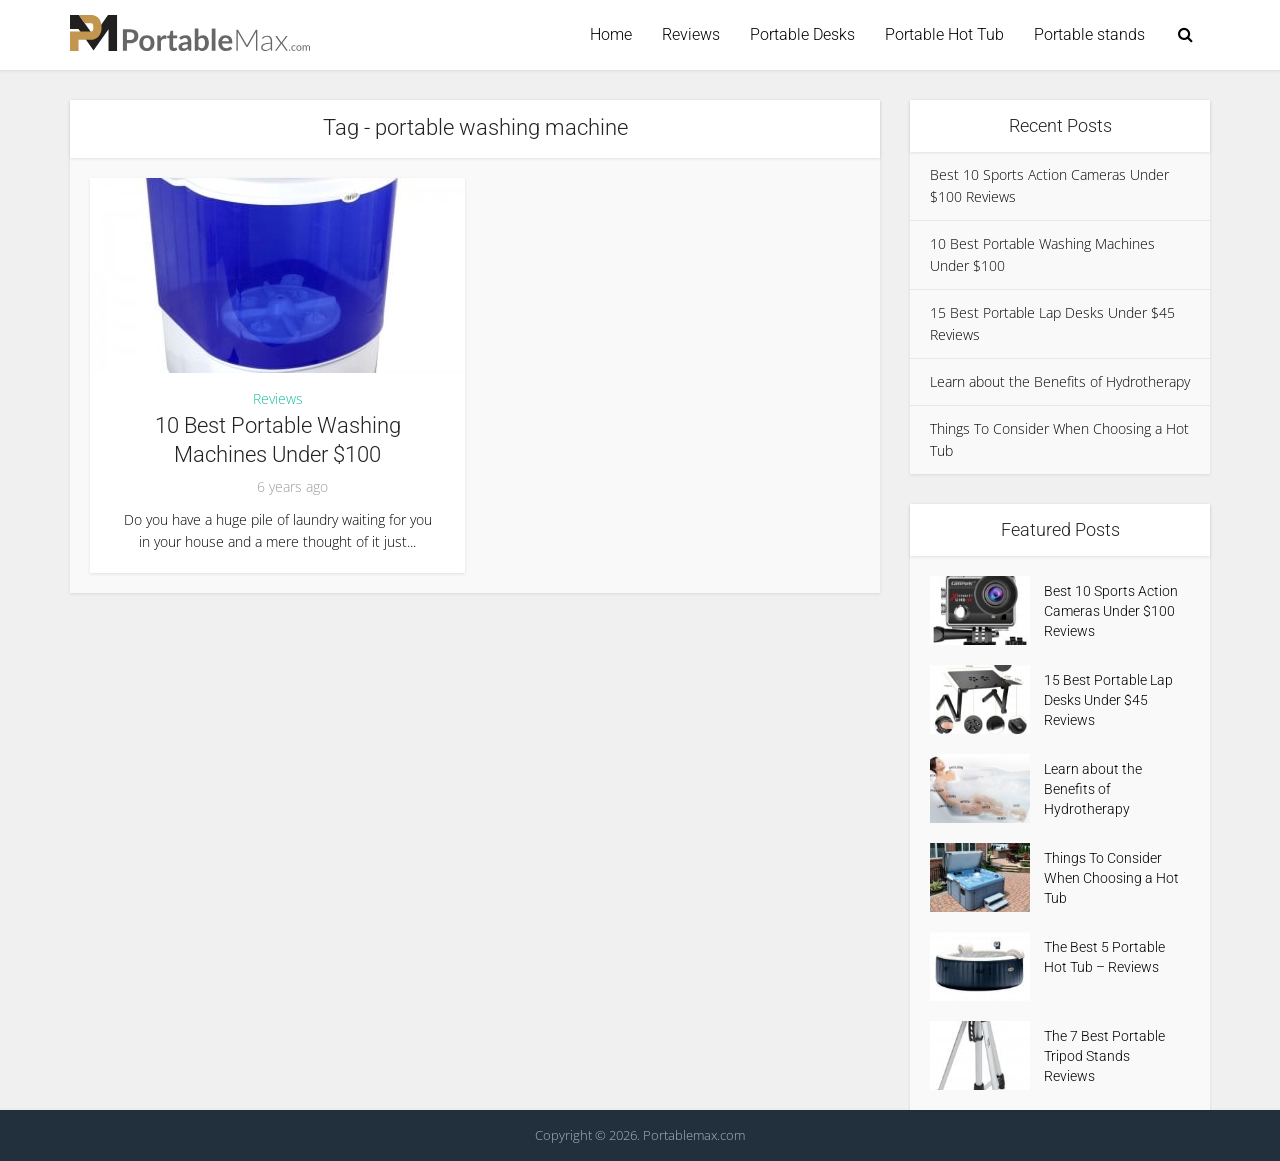
<file: tag/portable-washing-machine/index.html>
<!DOCTYPE html>
<html lang="en-US" class="no-js no-svg">

<head>

<meta http-equiv="Content-Type" content="text/html; charset=UTF-8" />
<meta name="viewport" content="user-scalable=yes, width=device-width, initial-scale=1.0, maximum-scale=1, minimum-scale=1">
<link rel="profile" href="https://gmpg.org/xfn/11" />

<meta name="robots" content="follow, index, max-snippet:-1, max-video-preview:-1, max-image-preview:large">
	<style>img:is([sizes="auto" i], [sizes^="auto," i]) { contain-intrinsic-size: 3000px 1500px }</style>
	
	<!-- This site is optimized with the Yoast SEO plugin v23.5 - https://yoast.com/wordpress/plugins/seo/ -->
	<title>portable washing machine Archives - Portable Max</title>
	<link rel="canonical" href="https://portablemax.com/tag/portable-washing-machine/" />
	<meta property="og:locale" content="en_US" />
	<meta property="og:type" content="article" />
	<meta property="og:title" content="portable washing machine Archives - Portable Max" />
	<meta property="og:url" content="https://portablemax.com/tag/portable-washing-machine/" />
	<meta property="og:site_name" content="Portable Max" />
	<meta name="twitter:card" content="summary_large_image" />
	<script type="application/ld+json" class="yoast-schema-graph">{"@context":"https://schema.org","@graph":[{"@type":"CollectionPage","@id":"https://portablemax.com/tag/portable-washing-machine/","url":"https://portablemax.com/tag/portable-washing-machine/","name":"portable washing machine Archives - Portable Max","isPartOf":{"@id":"https://portablemax.com/#website"},"primaryImageOfPage":{"@id":"https://portablemax.com/tag/portable-washing-machine/#primaryimage"},"image":{"@id":"https://portablemax.com/tag/portable-washing-machine/#primaryimage"},"thumbnailUrl":"https://portablemax.com/wp-content/uploads/2018/02/Upgraded-version-Pyle-portable-washer.jpg","breadcrumb":{"@id":"https://portablemax.com/tag/portable-washing-machine/#breadcrumb"},"inLanguage":"en-US"},{"@type":"ImageObject","inLanguage":"en-US","@id":"https://portablemax.com/tag/portable-washing-machine/#primaryimage","url":"https://portablemax.com/wp-content/uploads/2018/02/Upgraded-version-Pyle-portable-washer.jpg","contentUrl":"https://portablemax.com/wp-content/uploads/2018/02/Upgraded-version-Pyle-portable-washer.jpg","width":1000,"height":1000},{"@type":"BreadcrumbList","@id":"https://portablemax.com/tag/portable-washing-machine/#breadcrumb","itemListElement":[{"@type":"ListItem","position":1,"name":"Home","item":"https://portablemax.com/"},{"@type":"ListItem","position":2,"name":"portable washing machine"}]},{"@type":"WebSite","@id":"https://portablemax.com/#website","url":"https://portablemax.com/","name":"Portable Max","description":"","potentialAction":[{"@type":"SearchAction","target":{"@type":"EntryPoint","urlTemplate":"https://portablemax.com/?s={search_term_string}"},"query-input":{"@type":"PropertyValueSpecification","valueRequired":true,"valueName":"search_term_string"}}],"inLanguage":"en-US"}]}</script>
	<!-- / Yoast SEO plugin. -->


<link rel='dns-prefetch' href='//fonts.googleapis.com' />
<script type="text/javascript">
/* <![CDATA[ */
window._wpemojiSettings = {"baseUrl":"https:\/\/s.w.org\/images\/core\/emoji\/16.0.1\/72x72\/","ext":".png","svgUrl":"https:\/\/s.w.org\/images\/core\/emoji\/16.0.1\/svg\/","svgExt":".svg","source":{"concatemoji":"https:\/\/portablemax.com\/wp-includes\/js\/wp-emoji-release.min.js?ver=6.8.11"}};
/*! This file is auto-generated */
!function(s,n){var o,i,e;function c(e){try{var t={supportTests:e,timestamp:(new Date).valueOf()};sessionStorage.setItem(o,JSON.stringify(t))}catch(e){}}function p(e,t,n){e.clearRect(0,0,e.canvas.width,e.canvas.height),e.fillText(t,0,0);var t=new Uint32Array(e.getImageData(0,0,e.canvas.width,e.canvas.height).data),a=(e.clearRect(0,0,e.canvas.width,e.canvas.height),e.fillText(n,0,0),new Uint32Array(e.getImageData(0,0,e.canvas.width,e.canvas.height).data));return t.every(function(e,t){return e===a[t]})}function u(e,t){e.clearRect(0,0,e.canvas.width,e.canvas.height),e.fillText(t,0,0);for(var n=e.getImageData(16,16,1,1),a=0;a<n.data.length;a++)if(0!==n.data[a])return!1;return!0}function f(e,t,n,a){switch(t){case"flag":return n(e,"\ud83c\udff3\ufe0f\u200d\u26a7\ufe0f","\ud83c\udff3\ufe0f\u200b\u26a7\ufe0f")?!1:!n(e,"\ud83c\udde8\ud83c\uddf6","\ud83c\udde8\u200b\ud83c\uddf6")&&!n(e,"\ud83c\udff4\udb40\udc67\udb40\udc62\udb40\udc65\udb40\udc6e\udb40\udc67\udb40\udc7f","\ud83c\udff4\u200b\udb40\udc67\u200b\udb40\udc62\u200b\udb40\udc65\u200b\udb40\udc6e\u200b\udb40\udc67\u200b\udb40\udc7f");case"emoji":return!a(e,"\ud83e\udedf")}return!1}function g(e,t,n,a){var r="undefined"!=typeof WorkerGlobalScope&&self instanceof WorkerGlobalScope?new OffscreenCanvas(300,150):s.createElement("canvas"),o=r.getContext("2d",{willReadFrequently:!0}),i=(o.textBaseline="top",o.font="600 32px Arial",{});return e.forEach(function(e){i[e]=t(o,e,n,a)}),i}function t(e){var t=s.createElement("script");t.src=e,t.defer=!0,s.head.appendChild(t)}"undefined"!=typeof Promise&&(o="wpEmojiSettingsSupports",i=["flag","emoji"],n.supports={everything:!0,everythingExceptFlag:!0},e=new Promise(function(e){s.addEventListener("DOMContentLoaded",e,{once:!0})}),new Promise(function(t){var n=function(){try{var e=JSON.parse(sessionStorage.getItem(o));if("object"==typeof e&&"number"==typeof e.timestamp&&(new Date).valueOf()<e.timestamp+604800&&"object"==typeof e.supportTests)return e.supportTests}catch(e){}return null}();if(!n){if("undefined"!=typeof Worker&&"undefined"!=typeof OffscreenCanvas&&"undefined"!=typeof URL&&URL.createObjectURL&&"undefined"!=typeof Blob)try{var e="postMessage("+g.toString()+"("+[JSON.stringify(i),f.toString(),p.toString(),u.toString()].join(",")+"));",a=new Blob([e],{type:"text/javascript"}),r=new Worker(URL.createObjectURL(a),{name:"wpTestEmojiSupports"});return void(r.onmessage=function(e){c(n=e.data),r.terminate(),t(n)})}catch(e){}c(n=g(i,f,p,u))}t(n)}).then(function(e){for(var t in e)n.supports[t]=e[t],n.supports.everything=n.supports.everything&&n.supports[t],"flag"!==t&&(n.supports.everythingExceptFlag=n.supports.everythingExceptFlag&&n.supports[t]);n.supports.everythingExceptFlag=n.supports.everythingExceptFlag&&!n.supports.flag,n.DOMReady=!1,n.readyCallback=function(){n.DOMReady=!0}}).then(function(){return e}).then(function(){var e;n.supports.everything||(n.readyCallback(),(e=n.source||{}).concatemoji?t(e.concatemoji):e.wpemoji&&e.twemoji&&(t(e.twemoji),t(e.wpemoji)))}))}((window,document),window._wpemojiSettings);
/* ]]> */
</script>
<style id='wp-emoji-styles-inline-css' type='text/css'>

	img.wp-smiley, img.emoji {
		display: inline !important;
		border: none !important;
		box-shadow: none !important;
		height: 1em !important;
		width: 1em !important;
		margin: 0 0.07em !important;
		vertical-align: -0.1em !important;
		background: none !important;
		padding: 0 !important;
	}
</style>
<link rel='stylesheet' id='wp-block-library-css' href='../../wp-includes/css/dist/block-library/style.min.css?ver=6.8.11' type='text/css' media='all' />
<style id='classic-theme-styles-inline-css' type='text/css'>
/*! This file is auto-generated */
.wp-block-button__link{color:#fff;background-color:#32373c;border-radius:9999px;box-shadow:none;text-decoration:none;padding:calc(.667em + 2px) calc(1.333em + 2px);font-size:1.125em}.wp-block-file__button{background:#32373c;color:#fff;text-decoration:none}
</style>
<style id='global-styles-inline-css' type='text/css'>
:root{--wp--preset--aspect-ratio--square: 1;--wp--preset--aspect-ratio--4-3: 4/3;--wp--preset--aspect-ratio--3-4: 3/4;--wp--preset--aspect-ratio--3-2: 3/2;--wp--preset--aspect-ratio--2-3: 2/3;--wp--preset--aspect-ratio--16-9: 16/9;--wp--preset--aspect-ratio--9-16: 9/16;--wp--preset--color--black: #000000;--wp--preset--color--cyan-bluish-gray: #abb8c3;--wp--preset--color--white: #ffffff;--wp--preset--color--pale-pink: #f78da7;--wp--preset--color--vivid-red: #cf2e2e;--wp--preset--color--luminous-vivid-orange: #ff6900;--wp--preset--color--luminous-vivid-amber: #fcb900;--wp--preset--color--light-green-cyan: #7bdcb5;--wp--preset--color--vivid-green-cyan: #00d084;--wp--preset--color--pale-cyan-blue: #8ed1fc;--wp--preset--color--vivid-cyan-blue: #0693e3;--wp--preset--color--vivid-purple: #9b51e0;--wp--preset--color--vce-acc: #1abc9c;--wp--preset--color--vce-meta: #9b9b9b;--wp--preset--color--vce-txt: #000000;--wp--preset--color--vce-bg: #ffffff;--wp--preset--color--vce-cat-0: ;--wp--preset--gradient--vivid-cyan-blue-to-vivid-purple: linear-gradient(135deg,rgba(6,147,227,1) 0%,rgb(155,81,224) 100%);--wp--preset--gradient--light-green-cyan-to-vivid-green-cyan: linear-gradient(135deg,rgb(122,220,180) 0%,rgb(0,208,130) 100%);--wp--preset--gradient--luminous-vivid-amber-to-luminous-vivid-orange: linear-gradient(135deg,rgba(252,185,0,1) 0%,rgba(255,105,0,1) 100%);--wp--preset--gradient--luminous-vivid-orange-to-vivid-red: linear-gradient(135deg,rgba(255,105,0,1) 0%,rgb(207,46,46) 100%);--wp--preset--gradient--very-light-gray-to-cyan-bluish-gray: linear-gradient(135deg,rgb(238,238,238) 0%,rgb(169,184,195) 100%);--wp--preset--gradient--cool-to-warm-spectrum: linear-gradient(135deg,rgb(74,234,220) 0%,rgb(151,120,209) 20%,rgb(207,42,186) 40%,rgb(238,44,130) 60%,rgb(251,105,98) 80%,rgb(254,248,76) 100%);--wp--preset--gradient--blush-light-purple: linear-gradient(135deg,rgb(255,206,236) 0%,rgb(152,150,240) 100%);--wp--preset--gradient--blush-bordeaux: linear-gradient(135deg,rgb(254,205,165) 0%,rgb(254,45,45) 50%,rgb(107,0,62) 100%);--wp--preset--gradient--luminous-dusk: linear-gradient(135deg,rgb(255,203,112) 0%,rgb(199,81,192) 50%,rgb(65,88,208) 100%);--wp--preset--gradient--pale-ocean: linear-gradient(135deg,rgb(255,245,203) 0%,rgb(182,227,212) 50%,rgb(51,167,181) 100%);--wp--preset--gradient--electric-grass: linear-gradient(135deg,rgb(202,248,128) 0%,rgb(113,206,126) 100%);--wp--preset--gradient--midnight: linear-gradient(135deg,rgb(2,3,129) 0%,rgb(40,116,252) 100%);--wp--preset--font-size--small: 13px;--wp--preset--font-size--medium: 20px;--wp--preset--font-size--large: 21px;--wp--preset--font-size--x-large: 42px;--wp--preset--font-size--normal: 16px;--wp--preset--font-size--huge: 28px;--wp--preset--spacing--20: 0.44rem;--wp--preset--spacing--30: 0.67rem;--wp--preset--spacing--40: 1rem;--wp--preset--spacing--50: 1.5rem;--wp--preset--spacing--60: 2.25rem;--wp--preset--spacing--70: 3.38rem;--wp--preset--spacing--80: 5.06rem;--wp--preset--shadow--natural: 6px 6px 9px rgba(0, 0, 0, 0.2);--wp--preset--shadow--deep: 12px 12px 50px rgba(0, 0, 0, 0.4);--wp--preset--shadow--sharp: 6px 6px 0px rgba(0, 0, 0, 0.2);--wp--preset--shadow--outlined: 6px 6px 0px -3px rgba(255, 255, 255, 1), 6px 6px rgba(0, 0, 0, 1);--wp--preset--shadow--crisp: 6px 6px 0px rgba(0, 0, 0, 1);}:where(.is-layout-flex){gap: 0.5em;}:where(.is-layout-grid){gap: 0.5em;}body .is-layout-flex{display: flex;}.is-layout-flex{flex-wrap: wrap;align-items: center;}.is-layout-flex > :is(*, div){margin: 0;}body .is-layout-grid{display: grid;}.is-layout-grid > :is(*, div){margin: 0;}:where(.wp-block-columns.is-layout-flex){gap: 2em;}:where(.wp-block-columns.is-layout-grid){gap: 2em;}:where(.wp-block-post-template.is-layout-flex){gap: 1.25em;}:where(.wp-block-post-template.is-layout-grid){gap: 1.25em;}.has-black-color{color: var(--wp--preset--color--black) !important;}.has-cyan-bluish-gray-color{color: var(--wp--preset--color--cyan-bluish-gray) !important;}.has-white-color{color: var(--wp--preset--color--white) !important;}.has-pale-pink-color{color: var(--wp--preset--color--pale-pink) !important;}.has-vivid-red-color{color: var(--wp--preset--color--vivid-red) !important;}.has-luminous-vivid-orange-color{color: var(--wp--preset--color--luminous-vivid-orange) !important;}.has-luminous-vivid-amber-color{color: var(--wp--preset--color--luminous-vivid-amber) !important;}.has-light-green-cyan-color{color: var(--wp--preset--color--light-green-cyan) !important;}.has-vivid-green-cyan-color{color: var(--wp--preset--color--vivid-green-cyan) !important;}.has-pale-cyan-blue-color{color: var(--wp--preset--color--pale-cyan-blue) !important;}.has-vivid-cyan-blue-color{color: var(--wp--preset--color--vivid-cyan-blue) !important;}.has-vivid-purple-color{color: var(--wp--preset--color--vivid-purple) !important;}.has-black-background-color{background-color: var(--wp--preset--color--black) !important;}.has-cyan-bluish-gray-background-color{background-color: var(--wp--preset--color--cyan-bluish-gray) !important;}.has-white-background-color{background-color: var(--wp--preset--color--white) !important;}.has-pale-pink-background-color{background-color: var(--wp--preset--color--pale-pink) !important;}.has-vivid-red-background-color{background-color: var(--wp--preset--color--vivid-red) !important;}.has-luminous-vivid-orange-background-color{background-color: var(--wp--preset--color--luminous-vivid-orange) !important;}.has-luminous-vivid-amber-background-color{background-color: var(--wp--preset--color--luminous-vivid-amber) !important;}.has-light-green-cyan-background-color{background-color: var(--wp--preset--color--light-green-cyan) !important;}.has-vivid-green-cyan-background-color{background-color: var(--wp--preset--color--vivid-green-cyan) !important;}.has-pale-cyan-blue-background-color{background-color: var(--wp--preset--color--pale-cyan-blue) !important;}.has-vivid-cyan-blue-background-color{background-color: var(--wp--preset--color--vivid-cyan-blue) !important;}.has-vivid-purple-background-color{background-color: var(--wp--preset--color--vivid-purple) !important;}.has-black-border-color{border-color: var(--wp--preset--color--black) !important;}.has-cyan-bluish-gray-border-color{border-color: var(--wp--preset--color--cyan-bluish-gray) !important;}.has-white-border-color{border-color: var(--wp--preset--color--white) !important;}.has-pale-pink-border-color{border-color: var(--wp--preset--color--pale-pink) !important;}.has-vivid-red-border-color{border-color: var(--wp--preset--color--vivid-red) !important;}.has-luminous-vivid-orange-border-color{border-color: var(--wp--preset--color--luminous-vivid-orange) !important;}.has-luminous-vivid-amber-border-color{border-color: var(--wp--preset--color--luminous-vivid-amber) !important;}.has-light-green-cyan-border-color{border-color: var(--wp--preset--color--light-green-cyan) !important;}.has-vivid-green-cyan-border-color{border-color: var(--wp--preset--color--vivid-green-cyan) !important;}.has-pale-cyan-blue-border-color{border-color: var(--wp--preset--color--pale-cyan-blue) !important;}.has-vivid-cyan-blue-border-color{border-color: var(--wp--preset--color--vivid-cyan-blue) !important;}.has-vivid-purple-border-color{border-color: var(--wp--preset--color--vivid-purple) !important;}.has-vivid-cyan-blue-to-vivid-purple-gradient-background{background: var(--wp--preset--gradient--vivid-cyan-blue-to-vivid-purple) !important;}.has-light-green-cyan-to-vivid-green-cyan-gradient-background{background: var(--wp--preset--gradient--light-green-cyan-to-vivid-green-cyan) !important;}.has-luminous-vivid-amber-to-luminous-vivid-orange-gradient-background{background: var(--wp--preset--gradient--luminous-vivid-amber-to-luminous-vivid-orange) !important;}.has-luminous-vivid-orange-to-vivid-red-gradient-background{background: var(--wp--preset--gradient--luminous-vivid-orange-to-vivid-red) !important;}.has-very-light-gray-to-cyan-bluish-gray-gradient-background{background: var(--wp--preset--gradient--very-light-gray-to-cyan-bluish-gray) !important;}.has-cool-to-warm-spectrum-gradient-background{background: var(--wp--preset--gradient--cool-to-warm-spectrum) !important;}.has-blush-light-purple-gradient-background{background: var(--wp--preset--gradient--blush-light-purple) !important;}.has-blush-bordeaux-gradient-background{background: var(--wp--preset--gradient--blush-bordeaux) !important;}.has-luminous-dusk-gradient-background{background: var(--wp--preset--gradient--luminous-dusk) !important;}.has-pale-ocean-gradient-background{background: var(--wp--preset--gradient--pale-ocean) !important;}.has-electric-grass-gradient-background{background: var(--wp--preset--gradient--electric-grass) !important;}.has-midnight-gradient-background{background: var(--wp--preset--gradient--midnight) !important;}.has-small-font-size{font-size: var(--wp--preset--font-size--small) !important;}.has-medium-font-size{font-size: var(--wp--preset--font-size--medium) !important;}.has-large-font-size{font-size: var(--wp--preset--font-size--large) !important;}.has-x-large-font-size{font-size: var(--wp--preset--font-size--x-large) !important;}
:where(.wp-block-post-template.is-layout-flex){gap: 1.25em;}:where(.wp-block-post-template.is-layout-grid){gap: 1.25em;}
:where(.wp-block-columns.is-layout-flex){gap: 2em;}:where(.wp-block-columns.is-layout-grid){gap: 2em;}
:root :where(.wp-block-pullquote){font-size: 1.5em;line-height: 1.6;}
</style>
<link rel='stylesheet' id='mks_shortcodes_simple_line_icons-css' href='../../wp-content/plugins/meks-flexible-shortcodes/css/simple-line/simple-line-icons.css?ver=1.3.8' type='text/css' media='screen' />
<link rel='stylesheet' id='mks_shortcodes_css-css' href='../../wp-content/plugins/meks-flexible-shortcodes/css/style.css?ver=1.3.8' type='text/css' media='screen' />
<link rel='stylesheet' id='toc-screen-css' href='../../wp-content/plugins/table-of-contents-plus/assets/screen.min.css?ver=202609.1' type='text/css' media='all' />
<link rel='stylesheet' id='vce-fonts-css' href='https://fonts.googleapis.com/css2?family=Open%20Sans:wght@300&#038;family=Roboto:wght@300' type='text/css' media='all' />
<link rel='stylesheet' id='vce-style-css' href='../../wp-content/themes/voice/assets/css/min.css?ver=3.0.3' type='text/css' media='all' />
<style id='vce-style-inline-css' type='text/css'>
body, button, input, select, textarea {font-size: 1.6rem;}.vce-single .entry-headline p{font-size: 2.2rem;}.main-navigation a{font-size: 1.6rem;}.sidebar .widget-title{font-size: 1.8rem;}.sidebar .widget, .vce-lay-c .entry-content, .vce-lay-h .entry-content {font-size: 1.4rem;}.vce-featured-link-article{font-size: 5.2rem;}.vce-featured-grid-big.vce-featured-grid .vce-featured-link-article{font-size: 3.4rem;}.vce-featured-grid .vce-featured-link-article{font-size: 2.2rem;}h1 { font-size: 4.5rem; }h2 { font-size: 4.0rem; }h3 { font-size: 3.5rem; }h4 { font-size: 2.5rem; }h5 { font-size: 2.0rem; }h6 { font-size: 1.8rem; }.comment-reply-title, .main-box-title{font-size: 2.2rem;}h1.entry-title{font-size: 4.5rem;}.vce-lay-a .entry-title a{font-size: 3.4rem;}.vce-lay-b .entry-title{font-size: 2.4rem;}.vce-lay-c .entry-title, .vce-sid-none .vce-lay-c .entry-title{font-size: 2.2rem;}.vce-lay-d .entry-title{font-size: 1.5rem;}.vce-lay-e .entry-title{font-size: 1.4rem;}.vce-lay-f .entry-title{font-size: 1.4rem;}.vce-lay-g .entry-title a, .vce-lay-g .entry-title a:hover{font-size: 3.0rem;}.vce-lay-h .entry-title{font-size: 2.4rem;}.entry-meta div,.entry-meta div a,.vce-lay-g .meta-item,.vce-lay-c .meta-item{font-size: 1.4rem;}.vce-lay-d .meta-category a,.vce-lay-d .entry-meta div,.vce-lay-d .entry-meta div a,.vce-lay-e .entry-meta div,.vce-lay-e .entry-meta div a,.vce-lay-e .fn,.vce-lay-e .meta-item{font-size: 1.3rem;}body {background-color:#f0f0f0;}body,.mks_author_widget h3,.site-description,.meta-category a,textarea {font-family: 'Open Sans';font-weight: 300;}h1,h2,h3,h4,h5,h6,blockquote,.vce-post-link,.site-title,.site-title a,.main-box-title,.comment-reply-title,.entry-title a,.vce-single .entry-headline p,.vce-prev-next-link,.author-title,.mks_pullquote,.widget_rss ul li .rsswidget,#bbpress-forums .bbp-forum-title,#bbpress-forums .bbp-topic-permalink {font-family: 'Roboto';font-weight: 300;}.main-navigation a,.sidr a{font-family: 'Roboto';font-weight: 300;}.vce-single .entry-content,.vce-single .entry-headline,.vce-single .entry-footer,.vce-share-bar {width: 760px;}.vce-lay-a .lay-a-content{width: 760px;max-width: 760px;}.vce-page .entry-content,.vce-page .entry-title-page {width: 600px;}.vce-sid-none .vce-single .entry-content,.vce-sid-none .vce-single .entry-headline,.vce-sid-none .vce-single .entry-footer {width: 600px;}.vce-sid-none .vce-page .entry-content,.vce-sid-none .vce-page .entry-title-page,.error404 .entry-content {width: 600px;max-width: 600px;}body, button, input, select, textarea{color: #000000;}h1,h2,h3,h4,h5,h6,.entry-title a,.prev-next-nav a,#bbpress-forums .bbp-forum-title, #bbpress-forums .bbp-topic-permalink,.woocommerce ul.products li.product .price .amount{color: #232323;}a,.entry-title a:hover,.vce-prev-next-link:hover,.vce-author-links a:hover,.required,.error404 h4,.prev-next-nav a:hover,#bbpress-forums .bbp-forum-title:hover, #bbpress-forums .bbp-topic-permalink:hover,.woocommerce ul.products li.product h3:hover,.woocommerce ul.products li.product h3:hover mark,.main-box-title a:hover{color: #1abc9c;}.vce-square,.vce-main-content .mejs-controls .mejs-time-rail .mejs-time-current,button,input[type="button"],input[type="reset"],input[type="submit"],.vce-button,.pagination-wapper a,#vce-pagination .next.page-numbers,#vce-pagination .prev.page-numbers,#vce-pagination .page-numbers,#vce-pagination .page-numbers.current,.vce-link-pages a,#vce-pagination a,.vce-load-more a,.vce-slider-pagination .owl-nav > div,.vce-mega-menu-posts-wrap .owl-nav > div,.comment-reply-link:hover,.vce-featured-section a,.vce-lay-g .vce-featured-info .meta-category a,.vce-404-menu a,.vce-post.sticky .meta-image:before,#vce-pagination .page-numbers:hover,#bbpress-forums .bbp-pagination .current,#bbpress-forums .bbp-pagination a:hover,.woocommerce #respond input#submit,.woocommerce a.button,.woocommerce button.button,.woocommerce input.button,.woocommerce ul.products li.product .added_to_cart,.woocommerce #respond input#submit:hover,.woocommerce a.button:hover,.woocommerce button.button:hover,.woocommerce input.button:hover,.woocommerce ul.products li.product .added_to_cart:hover,.woocommerce #respond input#submit.alt,.woocommerce a.button.alt,.woocommerce button.button.alt,.woocommerce input.button.alt,.woocommerce #respond input#submit.alt:hover, .woocommerce a.button.alt:hover, .woocommerce button.button.alt:hover, .woocommerce input.button.alt:hover,.woocommerce span.onsale,.woocommerce .widget_price_filter .ui-slider .ui-slider-range,.woocommerce .widget_price_filter .ui-slider .ui-slider-handle,.comments-holder .navigation .page-numbers.current,.vce-lay-a .vce-read-more:hover,.vce-lay-c .vce-read-more:hover,body div.wpforms-container-full .wpforms-form input[type=submit], body div.wpforms-container-full .wpforms-form button[type=submit], body div.wpforms-container-full .wpforms-form .wpforms-page-button,body div.wpforms-container-full .wpforms-form input[type=submit]:hover, body div.wpforms-container-full .wpforms-form button[type=submit]:hover, body div.wpforms-container-full .wpforms-form .wpforms-page-button:hover,.wp-block-search__button {background-color: #1abc9c;}#vce-pagination .page-numbers,.comments-holder .navigation .page-numbers{background: transparent;color: #1abc9c;border: 1px solid #1abc9c;}.comments-holder .navigation .page-numbers:hover{background: #1abc9c;border: 1px solid #1abc9c;}.bbp-pagination-links a{background: transparent;color: #1abc9c;border: 1px solid #1abc9c !important;}#vce-pagination .page-numbers.current,.bbp-pagination-links span.current,.comments-holder .navigation .page-numbers.current{border: 1px solid #1abc9c;}.widget_categories .cat-item:before,.widget_categories .cat-item .count{background: #1abc9c;}.comment-reply-link,.vce-lay-a .vce-read-more,.vce-lay-c .vce-read-more{border: 1px solid #1abc9c;}.entry-meta div,.entry-meta-count,.entry-meta div a,.comment-metadata a,.meta-category span,.meta-author-wrapped,.wp-caption .wp-caption-text,.widget_rss .rss-date,.sidebar cite,.site-footer cite,.sidebar .vce-post-list .entry-meta div,.sidebar .vce-post-list .entry-meta div a,.sidebar .vce-post-list .fn,.sidebar .vce-post-list .fn a,.site-footer .vce-post-list .entry-meta div,.site-footer .vce-post-list .entry-meta div a,.site-footer .vce-post-list .fn,.site-footer .vce-post-list .fn a,#bbpress-forums .bbp-topic-started-by,#bbpress-forums .bbp-topic-started-in,#bbpress-forums .bbp-forum-info .bbp-forum-content,#bbpress-forums p.bbp-topic-meta,span.bbp-admin-links a,.bbp-reply-post-date,#bbpress-forums li.bbp-header,#bbpress-forums li.bbp-footer,.woocommerce .woocommerce-result-count,.woocommerce .product_meta{color: #9b9b9b;}.main-box-title, .comment-reply-title, .main-box-head{background: #ffffff;color: #232323;}.main-box-title a{color: #232323;}.sidebar .widget .widget-title a{color: #232323;}.main-box,.comment-respond,.prev-next-nav{background: #f9f9f9;}.vce-post,ul.comment-list > li.comment,.main-box-single,.ie8 .vce-single,#disqus_thread,.vce-author-card,.vce-author-card .vce-content-outside,.mks-bredcrumbs-container,ul.comment-list > li.pingback{background: #ffffff;}.mks_tabs.horizontal .mks_tab_nav_item.active{border-bottom: 1px solid #ffffff;}.mks_tabs.horizontal .mks_tab_item,.mks_tabs.vertical .mks_tab_nav_item.active,.mks_tabs.horizontal .mks_tab_nav_item.active{background: #ffffff;}.mks_tabs.vertical .mks_tab_nav_item.active{border-right: 1px solid #ffffff;}#vce-pagination,.vce-slider-pagination .owl-controls,.vce-content-outside,.comments-holder .navigation{background: #f3f3f3;}.sidebar .widget-title{background: #ffffff;color: #232323;}.sidebar .widget{background: #f9f9f9;}.sidebar .widget,.sidebar .widget li a,.sidebar .mks_author_widget h3 a,.sidebar .mks_author_widget h3,.sidebar .vce-search-form .vce-search-input,.sidebar .vce-search-form .vce-search-input:focus{color: #000000;}.sidebar .widget li a:hover,.sidebar .widget a,.widget_nav_menu li.menu-item-has-children:hover:after,.widget_pages li.page_item_has_children:hover:after{color: #1abc9c;}.sidebar .tagcloud a {border: 1px solid #1abc9c;}.sidebar .mks_author_link,.sidebar .tagcloud a:hover,.sidebar .mks_themeforest_widget .more,.sidebar button,.sidebar input[type="button"],.sidebar input[type="reset"],.sidebar input[type="submit"],.sidebar .vce-button,.sidebar .bbp_widget_login .button{background-color: #1abc9c;}.sidebar .mks_author_widget .mks_autor_link_wrap,.sidebar .mks_themeforest_widget .mks_read_more,.widget .meks-instagram-follow-link {background: #f3f3f3;}.sidebar #wp-calendar caption,.sidebar .recentcomments,.sidebar .post-date,.sidebar #wp-calendar tbody{color: rgba(0,0,0,0.7);}.site-footer{background: #34495e;}.site-footer .widget-title{color: #ffffff;}.site-footer,.site-footer .widget,.site-footer .widget li a,.site-footer .mks_author_widget h3 a,.site-footer .mks_author_widget h3,.site-footer .vce-search-form .vce-search-input,.site-footer .vce-search-form .vce-search-input:focus{color: #e6f1f4;}.site-footer .widget li a:hover,.site-footer .widget a,.site-info a{color: #1abc9c;}.site-footer .tagcloud a {border: 1px solid #1abc9c;}.site-footer .mks_author_link,.site-footer .mks_themeforest_widget .more,.site-footer button,.site-footer input[type="button"],.site-footer input[type="reset"],.site-footer input[type="submit"],.site-footer .vce-button,.site-footer .tagcloud a:hover{background-color: #1abc9c;}.site-footer #wp-calendar caption,.site-footer .recentcomments,.site-footer .post-date,.site-footer #wp-calendar tbody,.site-footer .site-info{color: rgba(230,241,244,0.7);}.top-header,.top-nav-menu li .sub-menu{background: #3a3a3a;}.top-header,.top-header a{color: #ffffff;}.top-header .vce-search-form .vce-search-input,.top-header .vce-search-input:focus,.top-header .vce-search-submit{color: #ffffff;}.top-header .vce-search-form .vce-search-input::-webkit-input-placeholder { color: #ffffff;}.top-header .vce-search-form .vce-search-input:-moz-placeholder { color: #ffffff;}.top-header .vce-search-form .vce-search-input::-moz-placeholder { color: #ffffff;}.top-header .vce-search-form .vce-search-input:-ms-input-placeholder { color: #ffffff;}.header-1-wrapper{height: 70px;padding-top: 0px;}.header-2-wrapper,.header-3-wrapper{height: 70px;}.header-2-wrapper .site-branding,.header-3-wrapper .site-branding{top: 0px;left: 0px;}.site-title a, .site-title a:hover{color: #ffffff;}.site-description{color: #aaaaaa;}.main-header{background-color: #416282;}.header-bottom-wrapper{background: #fcfcfc;}.vce-header-ads{margin: 10px 0;}.header-3-wrapper .nav-menu > li > a{padding: 25px 15px;}.header-sticky,.sidr{background: rgba(65,98,130,0.95);}.ie8 .header-sticky{background: #416282;}.main-navigation a,.nav-menu .vce-mega-menu > .sub-menu > li > a,.sidr li a,.vce-menu-parent{color: #000000;}.nav-menu > li:hover > a,.nav-menu > .current_page_item > a,.nav-menu > .current-menu-item > a,.nav-menu > .current-menu-ancestor > a,.main-navigation a.vce-item-selected,.main-navigation ul ul li:hover > a,.nav-menu ul .current-menu-item a,.nav-menu ul .current_page_item a,.vce-menu-parent:hover,.sidr li a:hover,.sidr li.sidr-class-current_page_item > a,.main-navigation li.current-menu-item.fa:before,.vce-responsive-nav{color: #1abc9c;}#sidr-id-vce_main_navigation_menu .soc-nav-menu li a:hover {color: #ffffff;}.nav-menu > li:hover > a,.nav-menu > .current_page_item > a,.nav-menu > .current-menu-item > a,.nav-menu > .current-menu-ancestor > a,.main-navigation a.vce-item-selected,.main-navigation ul ul,.header-sticky .nav-menu > .current_page_item:hover > a,.header-sticky .nav-menu > .current-menu-item:hover > a,.header-sticky .nav-menu > .current-menu-ancestor:hover > a,.header-sticky .main-navigation a.vce-item-selected:hover{background-color: #ffffff;}.search-header-wrap ul {border-top: 2px solid #1abc9c;}.vce-cart-icon a.vce-custom-cart span,.sidr-class-vce-custom-cart .sidr-class-vce-cart-count {background: #1abc9c;font-family: 'Open Sans';}.vce-border-top .main-box-title{border-top: 2px solid #1abc9c;}.tagcloud a:hover,.sidebar .widget .mks_author_link,.sidebar .widget.mks_themeforest_widget .more,.site-footer .widget .mks_author_link,.site-footer .widget.mks_themeforest_widget .more,.vce-lay-g .entry-meta div,.vce-lay-g .fn,.vce-lay-g .fn a{color: #FFF;}.vce-featured-header .vce-featured-header-background{opacity: 0.5}.vce-featured-grid .vce-featured-header-background,.vce-post-big .vce-post-img:after,.vce-post-slider .vce-post-img:after{opacity: 0.5}.vce-featured-grid .owl-item:hover .vce-grid-text .vce-featured-header-background,.vce-post-big li:hover .vce-post-img:after,.vce-post-slider li:hover .vce-post-img:after {opacity: 0.8}.vce-featured-grid.vce-featured-grid-big .vce-featured-header-background,.vce-post-big .vce-post-img:after,.vce-post-slider .vce-post-img:after{opacity: 0.5}.vce-featured-grid.vce-featured-grid-big .owl-item:hover .vce-grid-text .vce-featured-header-background,.vce-post-big li:hover .vce-post-img:after,.vce-post-slider li:hover .vce-post-img:after {opacity: 0.8}#back-top {background: #323232}.sidr input[type=text]{background: rgba(0,0,0,0.1);color: rgba(0,0,0,0.5);}.is-style-solid-color{background-color: #1abc9c;color: #ffffff;}.wp-block-image figcaption{color: #9b9b9b;}.wp-block-cover .wp-block-cover-image-text, .wp-block-cover .wp-block-cover-text, .wp-block-cover h2, .wp-block-cover-image .wp-block-cover-image-text, .wp-block-cover-image .wp-block-cover-text, .wp-block-cover-image h2,p.has-drop-cap:not(:focus)::first-letter,p.wp-block-subhead{font-family: 'Roboto';font-weight: 300;}.wp-block-cover .wp-block-cover-image-text, .wp-block-cover .wp-block-cover-text, .wp-block-cover h2, .wp-block-cover-image .wp-block-cover-image-text, .wp-block-cover-image .wp-block-cover-text, .wp-block-cover-image h2{font-size: 2.5rem;}p.wp-block-subhead{font-size: 2.2rem;}.wp-block-button__link{background: #1abc9c}.wp-block-search .wp-block-search__button{color: #ffffff}.meta-image:hover a img,.vce-lay-h .img-wrap:hover .meta-image > img,.img-wrp:hover img,.vce-gallery-big:hover img,.vce-gallery .gallery-item:hover img,.wp-block-gallery .blocks-gallery-item:hover img,.vce_posts_widget .vce-post-big li:hover img,.vce-featured-grid .owl-item:hover img,.vce-post-img:hover img,.mega-menu-img:hover img{-webkit-transform: scale(1.1);-moz-transform: scale(1.1);-o-transform: scale(1.1);-ms-transform: scale(1.1);transform: scale(1.1);}.has-small-font-size{ font-size: 1.2rem;}.has-large-font-size{ font-size: 1.9rem;}.has-huge-font-size{ font-size: 2.3rem;}@media(min-width: 671px){.has-small-font-size{ font-size: 1.3rem;}.has-normal-font-size{ font-size: 1.6rem;}.has-large-font-size{ font-size: 2.1rem;}.has-huge-font-size{ font-size: 2.8rem;}}.has-vce-acc-background-color{ background-color: #1abc9c;}.has-vce-acc-color{ color: #1abc9c;}.has-vce-meta-background-color{ background-color: #9b9b9b;}.has-vce-meta-color{ color: #9b9b9b;}.has-vce-txt-background-color{ background-color: #000000;}.has-vce-txt-color{ color: #000000;}.has-vce-bg-background-color{ background-color: #ffffff;}.has-vce-bg-color{ color: #ffffff;}.has-vce-cat-0-background-color{ background-color: ;}.has-vce-cat-0-color{ color: ;}
</style>
<link rel='stylesheet' id='vce_child_load_scripts-css' href='../../wp-content/themes/voice-child/style.css?ver=3.0.3' type='text/css' media='screen' />
<link rel='stylesheet' id='meks-social-widget-css' href='../../wp-content/plugins/meks-smart-social-widget/css/style.css?ver=1.6.5' type='text/css' media='all' />
<link rel='stylesheet' id='meks_ess-main-css' href='../../wp-content/plugins/meks-easy-social-share/assets/css/main.css?ver=1.3' type='text/css' media='all' />
<script type="text/javascript" src="../../wp-includes/js/jquery/jquery.min.js?ver=3.7.1" id="jquery-core-js"></script>
<script type="text/javascript" src="../../wp-includes/js/jquery/jquery-migrate.min.js?ver=3.4.1" id="jquery-migrate-js"></script>
<link rel="Shortcut Icon" type="image/x-icon" href="../../wp-content/themes/voice-child/images/favicon.ico" /><style type="text/css">.recentcomments a{display:inline !important;padding:0 !important;margin:0 !important;}</style><style type="text/css" id="wp-custom-css">
			h1.entry-title{
	font-size: 2.7rem;
}		</style>
		</head>

<body class="archive tag tag-portable-washing-machine tag-7 wp-embed-responsive wp-theme-voice wp-child-theme-voice-child vce-sid-right voice-v_3_0_3 voice-child">

<div id="vce-main">

<header id="header" class="main-header">
<div class="container header-main-area header-3-wrapper">	
		<div class="vce-res-nav">
	<a class="vce-responsive-nav" href="#sidr-main"><i class="fa fa-bars"></i></a>
</div>
<div class="site-branding">
	<span class="site-title"><a href="../../" rel="home" class="has-logo"><picture class="vce-logo"><source media="(min-width: 1024px)" srcset="../../wp-content/uploads/2020/07/protablemax.svg"><source srcset="../../wp-content/uploads/2020/07/protablemax.svg"><img src="../../wp-content/uploads/2020/07/protablemax.svg" alt="Portable Max"></picture></a></span></div>
		<nav id="site-navigation" class="main-navigation" role="navigation">
	<ul id="vce_main_navigation_menu" class="nav-menu"><li id="menu-item-844" class="menu-item menu-item-type-post_type menu-item-object-page menu-item-home menu-item-844"><a href="../../">Home</a><li id="menu-item-840" class="menu-item menu-item-type-taxonomy menu-item-object-category menu-item-840 vce-cat-2"><a href="../../reviews/">Reviews</a><li id="menu-item-841" class="menu-item menu-item-type-taxonomy menu-item-object-category menu-item-841 vce-cat-6"><a href="../../portable-desks/">Portable Desks</a><li id="menu-item-842" class="menu-item menu-item-type-taxonomy menu-item-object-category menu-item-842 vce-cat-5"><a href="../../portable-hot-tub/">Portable Hot Tub</a><li id="menu-item-843" class="menu-item menu-item-type-taxonomy menu-item-object-category menu-item-843 vce-cat-4"><a href="../../portable-stands/">Portable stands</a><li class="search-header-wrap"><a class="search_header" href="javascript:void(0)"><i class="fa fa-search"></i></a><ul class="search-header-form-ul"><li><form class="vce-search-form" action="../../" method="get">
	<input name="s" class="vce-search-input" size="20" type="text" value="Type here to search..." onfocus="(this.value == 'Type here to search...') && (this.value = '')" onblur="(this.value == '') && (this.value = 'Type here to search...')" placeholder="Type here to search..." />
		<button type="submit" class="vce-search-submit"><i class="fa fa-search"></i></button> 
</form></li></ul></li></ul></nav></div></header>

	<div id="sticky_header" class="header-sticky">
	<div class="container">
		<div class="vce-res-nav">
	<a class="vce-responsive-nav" href="#sidr-main"><i class="fa fa-bars"></i></a>
</div>
<div class="site-branding">
	<span class="site-title"><a href="../../" rel="home" class="has-logo"><picture class="vce-logo"><source media="(min-width: 1024px)" srcset="../../wp-content/uploads/2020/07/protablemax.svg"><source srcset="../../wp-content/uploads/2020/07/protablemax.svg"><img src="../../wp-content/uploads/2020/07/protablemax.svg" alt="Portable Max"></picture></a></span></div>		<nav id="site-navigation" class="main-navigation" role="navigation">
		<ul id="vce_main_navigation_menu" class="nav-menu"><li class="menu-item menu-item-type-post_type menu-item-object-page menu-item-home menu-item-844"><a href="../../">Home</a><li class="menu-item menu-item-type-taxonomy menu-item-object-category menu-item-840 vce-cat-2"><a href="../../reviews/">Reviews</a><li class="menu-item menu-item-type-taxonomy menu-item-object-category menu-item-841 vce-cat-6"><a href="../../portable-desks/">Portable Desks</a><li class="menu-item menu-item-type-taxonomy menu-item-object-category menu-item-842 vce-cat-5"><a href="../../portable-hot-tub/">Portable Hot Tub</a><li class="menu-item menu-item-type-taxonomy menu-item-object-category menu-item-843 vce-cat-4"><a href="../../portable-stands/">Portable stands</a><li class="search-header-wrap"><a class="search_header" href="javascript:void(0)"><i class="fa fa-search"></i></a><ul class="search-header-form-ul"><li><form class="vce-search-form" action="../../" method="get">
	<input name="s" class="vce-search-input" size="20" type="text" value="Type here to search..." onfocus="(this.value == 'Type here to search...') && (this.value = '')" onblur="(this.value == '') && (this.value = 'Type here to search...')" placeholder="Type here to search..." />
		<button type="submit" class="vce-search-submit"><i class="fa fa-search"></i></button> 
</form></li></ul></li></ul></nav>	</div>
</div>
<div id="main-wrapper">


	
<div id="content" class="container site-content">

				
	<div id="primary" class="vce-main-content">
		
		<div class="main-box">

			
	<div class="main-box-head">
		<h1 class="main-box-title">Tag - portable washing machine</h1>
			</div>

			<div class="main-box-inside">
			
							
				
				<div class="vce-loop-wrap">

											
						<article class="vce-post vce-lay-c post-267 post type-post status-publish format-standard has-post-thumbnail hentry category-reviews tag-portable-washing-machine">

		 	<div class="meta-image">
			<a href="../../10-best-portable-washing-machines-under-100/" title="10 Best Portable Washing Machines Under $100">
				<img width="375" height="195" src="../../wp-content/uploads/2018/02/Upgraded-version-Pyle-portable-washer-375x195.jpg" class="attachment-vce-lay-b size-vce-lay-b wp-post-image" alt="" />							</a>
		</div>
	
	<header class="entry-header">
					<span class="meta-category"><a href="../../reviews/" class="category-2">Reviews</a></span>
				<h2 class="entry-title"><a href="../../10-best-portable-washing-machines-under-100/" title="10 Best Portable Washing Machines Under $100">10 Best Portable Washing Machines Under $100</a></h2>
		<div class="entry-meta"><div class="meta-item date"><span class="updated">6 years ago</span></div></div>	</header>

			<div class="entry-content">
			<p>Do you have a huge pile of laundry waiting for you in your house and a mere thought of it just...</p>
		</div>
	
	</article>
						
					
				</div>

				
			
			</div>

		</div>

	</div>

		<aside id="sidebar" class="sidebar right">
		
		<div id="recent-posts-4" class="widget widget_recent_entries">
		<h4 class="widget-title">Recent Posts</h4>
		<ul>
											<li>
					<a href="../../best-10-sports-action-cameras-under-100/">Best 10 Sports Action Cameras Under $100 Reviews</a>
									</li>
											<li>
					<a href="../../10-best-portable-washing-machines-under-100/">10 Best Portable Washing Machines Under $100</a>
									</li>
											<li>
					<a href="../../15-best-portable-lap-desks-under-45-reviews/">15 Best Portable Lap Desks Under $45 Reviews</a>
									</li>
											<li>
					<a href="../../learn-about-the-benefits-of-hydrotherapy/">Learn about the Benefits of Hydrotherapy</a>
									</li>
											<li>
					<a href="../../things-to-consider-when-choosing-right-hot-tub/">Things To Consider When Choosing a Hot Tub</a>
									</li>
					</ul>

		</div><div class="vce-sticky"><div id="vce_posts_widget-1" class="widget vce_posts_widget"><h4 class="widget-title">Featured Posts</h4>
		
		<ul class="vce-post-list" data-autoplay="">

			
		 		<li>
		 					 			
		 			<a href="../../best-10-sports-action-cameras-under-100/" class="featured_image_sidebar" title="Best 10 Sports Action Cameras Under $100 Reviews"><span class="vce-post-img"><img width="145" height="100" src="../../wp-content/uploads/2018/02/1.Ampark-ACT74-Action-camera-16-MP-sports-cam-145x100.jpg" class="attachment-vce-lay-d size-vce-lay-d wp-post-image" alt="" decoding="async" loading="lazy" srcset="../../wp-content/uploads/2018/02/1.Ampark-ACT74-Action-camera-16-MP-sports-cam-145x100.jpg 145w, ../../wp-content/uploads/2018/02/1.Ampark-ACT74-Action-camera-16-MP-sports-cam-380x260.jpg 380w" sizes="auto, (max-width: 145px) 100vw, 145px" /></span></a>
		 			<div class="vce-posts-wrap">
		 							 			<a href="../../best-10-sports-action-cameras-under-100/" title="Best 10 Sports Action Cameras Under $100 Reviews" class="vce-post-link">Best 10 Sports Action Cameras Under $100 Reviews</a>
			 					 			</div>
		 		</li>
			
		 		<li>
		 					 			
		 			<a href="../../15-best-portable-lap-desks-under-45-reviews/" class="featured_image_sidebar" title="15 Best Portable Lap Desks Under $45 Reviews"><span class="vce-post-img"><img width="145" height="100" src="../../wp-content/uploads/2018/02/The-Black-Desk-York-Portable-Laptop-Stand-145x100.jpg" class="attachment-vce-lay-d size-vce-lay-d wp-post-image" alt="" decoding="async" loading="lazy" srcset="../../wp-content/uploads/2018/02/The-Black-Desk-York-Portable-Laptop-Stand-145x100.jpg 145w, ../../wp-content/uploads/2018/02/The-Black-Desk-York-Portable-Laptop-Stand-380x260.jpg 380w" sizes="auto, (max-width: 145px) 100vw, 145px" /></span></a>
		 			<div class="vce-posts-wrap">
		 							 			<a href="../../15-best-portable-lap-desks-under-45-reviews/" title="15 Best Portable Lap Desks Under $45 Reviews" class="vce-post-link">15 Best Portable Lap Desks Under $45 Reviews</a>
			 					 			</div>
		 		</li>
			
		 		<li>
		 					 			
		 			<a href="../../learn-about-the-benefits-of-hydrotherapy/" class="featured_image_sidebar" title="Learn about the Benefits of Hydrotherapy"><span class="vce-post-img"><img width="145" height="100" src="../../wp-content/uploads/2018/02/Learn-about-the-Benefits-of-Hydrotherapy-145x100.jpg" class="attachment-vce-lay-d size-vce-lay-d wp-post-image" alt="" decoding="async" loading="lazy" srcset="../../wp-content/uploads/2018/02/Learn-about-the-Benefits-of-Hydrotherapy-145x100.jpg 145w, ../../wp-content/uploads/2018/02/Learn-about-the-Benefits-of-Hydrotherapy-380x260.jpg 380w" sizes="auto, (max-width: 145px) 100vw, 145px" /></span></a>
		 			<div class="vce-posts-wrap">
		 							 			<a href="../../learn-about-the-benefits-of-hydrotherapy/" title="Learn about the Benefits of Hydrotherapy" class="vce-post-link">Learn about the Benefits of Hydrotherapy</a>
			 					 			</div>
		 		</li>
			
		 		<li>
		 					 			
		 			<a href="../../things-to-consider-when-choosing-right-hot-tub/" class="featured_image_sidebar" title="Things To Consider When Choosing a Hot Tub"><span class="vce-post-img"><img width="145" height="100" src="../../wp-content/uploads/2018/02/Choosing-the-Right-Hot-Tub-145x100.jpg" class="attachment-vce-lay-d size-vce-lay-d wp-post-image" alt="" decoding="async" loading="lazy" srcset="../../wp-content/uploads/2018/02/Choosing-the-Right-Hot-Tub-145x100.jpg 145w, ../../wp-content/uploads/2018/02/Choosing-the-Right-Hot-Tub-380x260.jpg 380w" sizes="auto, (max-width: 145px) 100vw, 145px" /></span></a>
		 			<div class="vce-posts-wrap">
		 							 			<a href="../../things-to-consider-when-choosing-right-hot-tub/" title="Things To Consider When Choosing a Hot Tub" class="vce-post-link">Things To Consider When Choosing a Hot Tub</a>
			 					 			</div>
		 		</li>
			
		 		<li>
		 					 			
		 			<a href="../../the-best-5-portable-hot-tub-reviews/" class="featured_image_sidebar" title="The Best 5 Portable Hot Tub &#8211; Reviews"><span class="vce-post-img"><img width="145" height="100" src="../../wp-content/uploads/2018/02/Intex-pure-spa-6-people-inflatable-portable-hot-tub-145x100.jpg" class="attachment-vce-lay-d size-vce-lay-d wp-post-image" alt="" decoding="async" loading="lazy" srcset="../../wp-content/uploads/2018/02/Intex-pure-spa-6-people-inflatable-portable-hot-tub-145x100.jpg 145w, ../../wp-content/uploads/2018/02/Intex-pure-spa-6-people-inflatable-portable-hot-tub-380x260.jpg 380w" sizes="auto, (max-width: 145px) 100vw, 145px" /></span></a>
		 			<div class="vce-posts-wrap">
		 							 			<a href="../../the-best-5-portable-hot-tub-reviews/" title="The Best 5 Portable Hot Tub &#8211; Reviews" class="vce-post-link">The Best 5 Portable Hot Tub &#8211; Reviews</a>
			 					 			</div>
		 		</li>
			
		 		<li>
		 					 			
		 			<a href="../../the-7-best-portable-tripod-stands/" class="featured_image_sidebar" title="The 7 Best Portable Tripod Stands Reviews"><span class="vce-post-img"><img width="145" height="100" src="../../wp-content/uploads/2018/02/1.-Amazon-Basics-60-inch-lightweight-tripod-145x100.jpg" class="attachment-vce-lay-d size-vce-lay-d wp-post-image" alt="" decoding="async" loading="lazy" srcset="../../wp-content/uploads/2018/02/1.-Amazon-Basics-60-inch-lightweight-tripod-145x100.jpg 145w, ../../wp-content/uploads/2018/02/1.-Amazon-Basics-60-inch-lightweight-tripod-380x260.jpg 380w" sizes="auto, (max-width: 145px) 100vw, 145px" /></span></a>
		 			<div class="vce-posts-wrap">
		 							 			<a href="../../the-7-best-portable-tripod-stands/" title="The 7 Best Portable Tripod Stands Reviews" class="vce-post-link">The 7 Best Portable Tripod Stands Reviews</a>
			 					 			</div>
		 		</li>
			
		  </ul>
		
		
		</div></div>	</aside>

</div>



	<footer id="footer" class="site-footer">

		
					<div class="container-full site-info">
				<div class="container">
					
						

											<div class="vce-wrap-center">
							<p>Copyright &copy; 2026. Portablemax.com</p>						</div>
					
			
				</div>
			</div>
		

	</footer>


</div>
</div>

<a href="javascript:void(0)" id="back-top"><i class="fa fa-angle-up"></i></a>

<script type="speculationrules">
{"prefetch":[{"source":"document","where":{"and":[{"href_matches":"\/*"},{"not":{"href_matches":["\/wp-*.php","\/wp-admin\/*","\/wp-content\/uploads\/*","\/wp-content\/*","\/wp-content\/plugins\/*","\/wp-content\/themes\/voice-child\/*","\/wp-content\/themes\/voice\/*","\/*\\?(.+)"]}},{"not":{"selector_matches":"a[rel~=\"nofollow\"]"}},{"not":{"selector_matches":".no-prefetch, .no-prefetch a"}}]},"eagerness":"conservative"}]}
</script>
<script type="text/javascript" src="../../wp-content/plugins/meks-flexible-shortcodes/js/main.js?ver=1" id="mks_shortcodes_js-js"></script>
<script type="text/javascript" src="../../wp-content/plugins/table-of-contents-plus/assets/front.min.js?ver=202609.1" id="toc-front-js"></script>
<script type="text/javascript" src="../../wp-includes/js/imagesloaded.min.js?ver=5.0.0" id="imagesloaded-js"></script>
<script type="text/javascript" id="vce-main-js-extra">
/* <![CDATA[ */
var vce_js_settings = {"sticky_header":"1","sticky_header_offset":"700","sticky_header_logo":"","logo":"https:\/\/portablemax.com\/wp-content\/uploads\/2020\/07\/protablemax.svg","logo_retina":"","logo_mobile":"","logo_mobile_retina":"","rtl_mode":"0","ajax_url":"https:\/\/portablemax.com\/wp-admin\/admin-ajax.php","ajax_wpml_current_lang":null,"ajax_mega_menu":"1","mega_menu_slider":"","mega_menu_subcats":"","lay_fa_grid_center":"","full_slider_autoplay":"","grid_slider_autoplay":"","grid_big_slider_autoplay":"","fa_big_opacity":{"1":"0.5","2":"0.7"},"top_bar_mobile":"1","top_bar_mobile_group":"","top_bar_more_link":"More"};
/* ]]> */
</script>
<script type="text/javascript" src="../../wp-content/themes/voice/assets/js/min.js?ver=3.0.3" id="vce-main-js"></script>
<script type="text/javascript" src="../../wp-content/plugins/meks-easy-social-share/assets/js/main.js?ver=1.3" id="meks_ess-main-js"></script>

<script id="pm-search">document.addEventListener('submit',function(e){var f=e.target;if(!f||!f.querySelector)return;var i=f.querySelector('input[name="s"]');if(!i)return;e.preventDefault();e.stopImmediatePropagation();window.location.href='https://www.google.com/search?q='+encodeURIComponent('site:portablemax.com '+i.value);},true);</script>
</body>
</html>
</file>
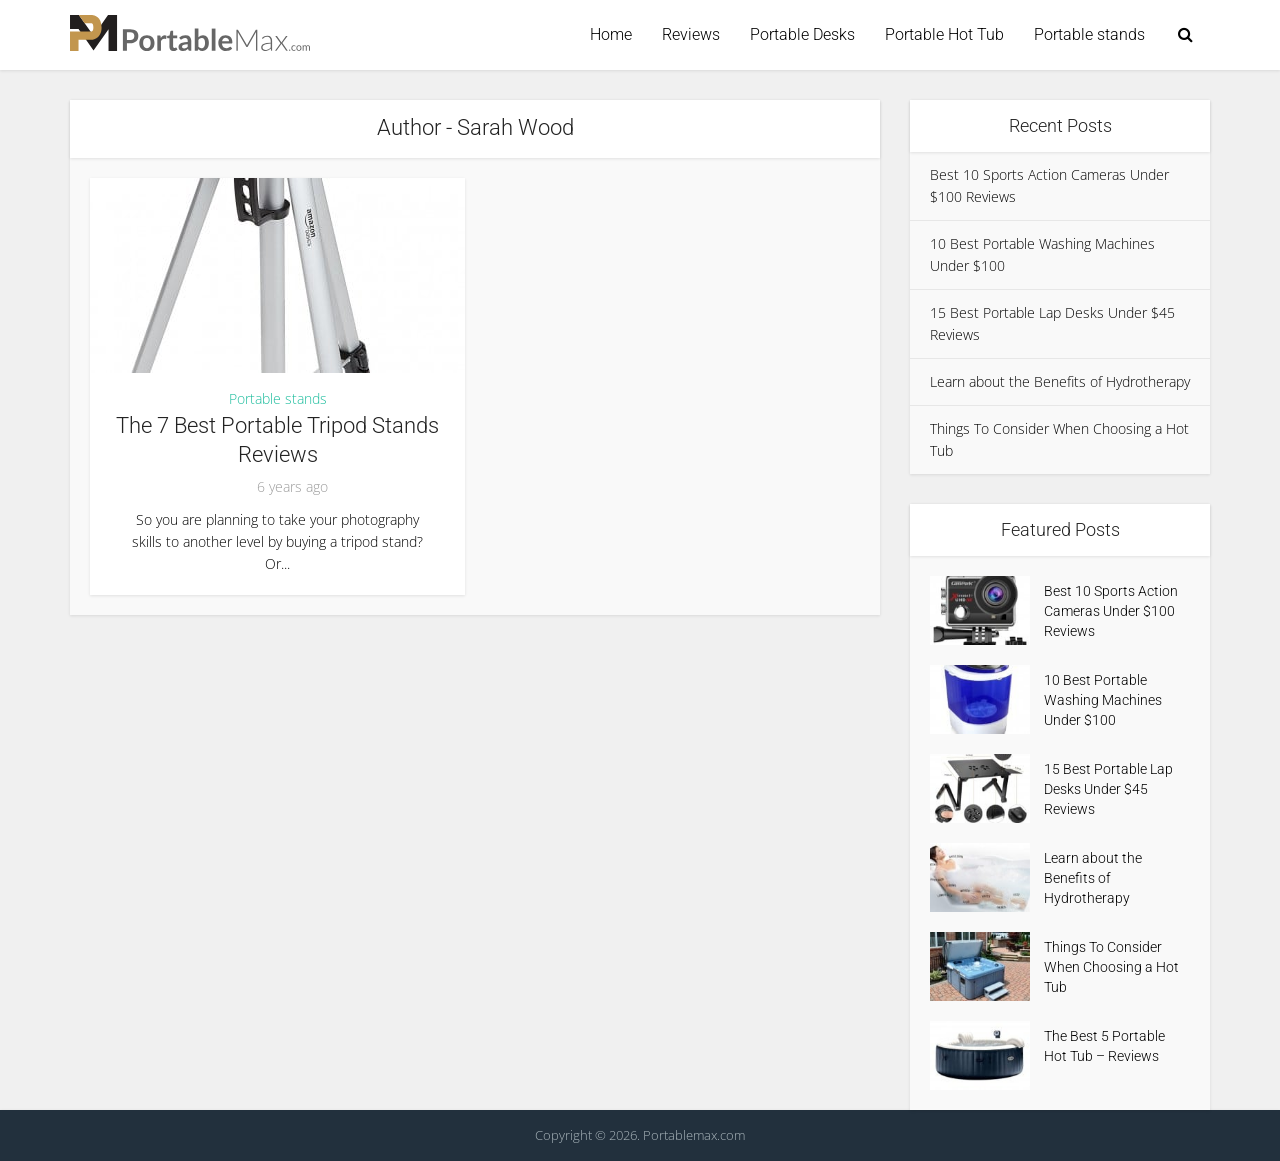
<file: author/webmaster/page/2/index.html>
<!DOCTYPE html>
<html lang="en-US" class="no-js no-svg">

<head>

<meta http-equiv="Content-Type" content="text/html; charset=UTF-8" />
<meta name="viewport" content="user-scalable=yes, width=device-width, initial-scale=1.0, maximum-scale=1, minimum-scale=1">
<link rel="profile" href="https://gmpg.org/xfn/11" />

<meta name="robots" content="follow, index, max-snippet:-1, max-video-preview:-1, max-image-preview:large">
	<style>img:is([sizes="auto" i], [sizes^="auto," i]) { contain-intrinsic-size: 3000px 1500px }</style>
	
	<!-- This site is optimized with the Yoast SEO plugin v23.5 - https://yoast.com/wordpress/plugins/seo/ -->
	<title>Sarah Wood, Author at Portable Max</title>
	<link rel="canonical" href="https://portablemax.com/author/webmaster/page/2/" />
	<link rel="prev" href="../../../../author/webmaster/" />
	<meta property="og:locale" content="en_US" />
	<meta property="og:type" content="profile" />
	<meta property="og:title" content="Sarah Wood, Author at Portable Max" />
	<meta property="og:url" content="https://portablemax.com/author/webmaster/" />
	<meta property="og:site_name" content="Portable Max" />
	<meta property="og:image" content="https://secure.gravatar.com/avatar/385aaaab839a8d422e68241be857c341?s=500&d=mm&r=g" />
	<meta name="twitter:card" content="summary_large_image" />
	<script type="application/ld+json" class="yoast-schema-graph">{"@context":"https://schema.org","@graph":[{"@type":"ProfilePage","@id":"https://portablemax.com/author/webmaster/","url":"https://portablemax.com/author/webmaster/page/2/","name":"Sarah Wood, Author at Portable Max","isPartOf":{"@id":"https://portablemax.com/#website"},"primaryImageOfPage":{"@id":"https://portablemax.com/author/webmaster/page/2/#primaryimage"},"image":{"@id":"https://portablemax.com/author/webmaster/page/2/#primaryimage"},"thumbnailUrl":"https://portablemax.com/wp-content/uploads/2018/02/1.-Amazon-Basics-60-inch-lightweight-tripod.jpg","breadcrumb":{"@id":"https://portablemax.com/author/webmaster/page/2/#breadcrumb"},"inLanguage":"en-US","potentialAction":[{"@type":"ReadAction","target":["https://portablemax.com/author/webmaster/page/2/"]}]},{"@type":"ImageObject","inLanguage":"en-US","@id":"https://portablemax.com/author/webmaster/page/2/#primaryimage","url":"https://portablemax.com/wp-content/uploads/2018/02/1.-Amazon-Basics-60-inch-lightweight-tripod.jpg","contentUrl":"https://portablemax.com/wp-content/uploads/2018/02/1.-Amazon-Basics-60-inch-lightweight-tripod.jpg","width":904,"height":1500},{"@type":"BreadcrumbList","@id":"https://portablemax.com/author/webmaster/page/2/#breadcrumb","itemListElement":[{"@type":"ListItem","position":1,"name":"Home","item":"https://portablemax.com/"},{"@type":"ListItem","position":2,"name":"Archives for Sarah Wood"}]},{"@type":"WebSite","@id":"https://portablemax.com/#website","url":"https://portablemax.com/","name":"Portable Max","description":"","potentialAction":[{"@type":"SearchAction","target":{"@type":"EntryPoint","urlTemplate":"https://portablemax.com/?s={search_term_string}"},"query-input":{"@type":"PropertyValueSpecification","valueRequired":true,"valueName":"search_term_string"}}],"inLanguage":"en-US"},{"@type":"Person","@id":"https://portablemax.com/#/schema/person/6be4865dbbcee9104bd4a27d43c3d1df","name":"Sarah Wood","image":{"@type":"ImageObject","inLanguage":"en-US","@id":"https://portablemax.com/#/schema/person/image/","url":"https://secure.gravatar.com/avatar/f2093e40ea5aa2933a55e59f04e524bc552ea7b1d919501856fa24117bd66f5e?s=96&d=mm&r=g","contentUrl":"https://secure.gravatar.com/avatar/f2093e40ea5aa2933a55e59f04e524bc552ea7b1d919501856fa24117bd66f5e?s=96&d=mm&r=g","caption":"Sarah Wood"},"mainEntityOfPage":{"@id":"https://portablemax.com/author/webmaster/"}}]}</script>
	<!-- / Yoast SEO plugin. -->


<link rel='dns-prefetch' href='//fonts.googleapis.com' />
<script type="text/javascript">
/* <![CDATA[ */
window._wpemojiSettings = {"baseUrl":"https:\/\/s.w.org\/images\/core\/emoji\/16.0.1\/72x72\/","ext":".png","svgUrl":"https:\/\/s.w.org\/images\/core\/emoji\/16.0.1\/svg\/","svgExt":".svg","source":{"concatemoji":"https:\/\/portablemax.com\/wp-includes\/js\/wp-emoji-release.min.js?ver=6.8.11"}};
/*! This file is auto-generated */
!function(s,n){var o,i,e;function c(e){try{var t={supportTests:e,timestamp:(new Date).valueOf()};sessionStorage.setItem(o,JSON.stringify(t))}catch(e){}}function p(e,t,n){e.clearRect(0,0,e.canvas.width,e.canvas.height),e.fillText(t,0,0);var t=new Uint32Array(e.getImageData(0,0,e.canvas.width,e.canvas.height).data),a=(e.clearRect(0,0,e.canvas.width,e.canvas.height),e.fillText(n,0,0),new Uint32Array(e.getImageData(0,0,e.canvas.width,e.canvas.height).data));return t.every(function(e,t){return e===a[t]})}function u(e,t){e.clearRect(0,0,e.canvas.width,e.canvas.height),e.fillText(t,0,0);for(var n=e.getImageData(16,16,1,1),a=0;a<n.data.length;a++)if(0!==n.data[a])return!1;return!0}function f(e,t,n,a){switch(t){case"flag":return n(e,"\ud83c\udff3\ufe0f\u200d\u26a7\ufe0f","\ud83c\udff3\ufe0f\u200b\u26a7\ufe0f")?!1:!n(e,"\ud83c\udde8\ud83c\uddf6","\ud83c\udde8\u200b\ud83c\uddf6")&&!n(e,"\ud83c\udff4\udb40\udc67\udb40\udc62\udb40\udc65\udb40\udc6e\udb40\udc67\udb40\udc7f","\ud83c\udff4\u200b\udb40\udc67\u200b\udb40\udc62\u200b\udb40\udc65\u200b\udb40\udc6e\u200b\udb40\udc67\u200b\udb40\udc7f");case"emoji":return!a(e,"\ud83e\udedf")}return!1}function g(e,t,n,a){var r="undefined"!=typeof WorkerGlobalScope&&self instanceof WorkerGlobalScope?new OffscreenCanvas(300,150):s.createElement("canvas"),o=r.getContext("2d",{willReadFrequently:!0}),i=(o.textBaseline="top",o.font="600 32px Arial",{});return e.forEach(function(e){i[e]=t(o,e,n,a)}),i}function t(e){var t=s.createElement("script");t.src=e,t.defer=!0,s.head.appendChild(t)}"undefined"!=typeof Promise&&(o="wpEmojiSettingsSupports",i=["flag","emoji"],n.supports={everything:!0,everythingExceptFlag:!0},e=new Promise(function(e){s.addEventListener("DOMContentLoaded",e,{once:!0})}),new Promise(function(t){var n=function(){try{var e=JSON.parse(sessionStorage.getItem(o));if("object"==typeof e&&"number"==typeof e.timestamp&&(new Date).valueOf()<e.timestamp+604800&&"object"==typeof e.supportTests)return e.supportTests}catch(e){}return null}();if(!n){if("undefined"!=typeof Worker&&"undefined"!=typeof OffscreenCanvas&&"undefined"!=typeof URL&&URL.createObjectURL&&"undefined"!=typeof Blob)try{var e="postMessage("+g.toString()+"("+[JSON.stringify(i),f.toString(),p.toString(),u.toString()].join(",")+"));",a=new Blob([e],{type:"text/javascript"}),r=new Worker(URL.createObjectURL(a),{name:"wpTestEmojiSupports"});return void(r.onmessage=function(e){c(n=e.data),r.terminate(),t(n)})}catch(e){}c(n=g(i,f,p,u))}t(n)}).then(function(e){for(var t in e)n.supports[t]=e[t],n.supports.everything=n.supports.everything&&n.supports[t],"flag"!==t&&(n.supports.everythingExceptFlag=n.supports.everythingExceptFlag&&n.supports[t]);n.supports.everythingExceptFlag=n.supports.everythingExceptFlag&&!n.supports.flag,n.DOMReady=!1,n.readyCallback=function(){n.DOMReady=!0}}).then(function(){return e}).then(function(){var e;n.supports.everything||(n.readyCallback(),(e=n.source||{}).concatemoji?t(e.concatemoji):e.wpemoji&&e.twemoji&&(t(e.twemoji),t(e.wpemoji)))}))}((window,document),window._wpemojiSettings);
/* ]]> */
</script>
<style id='wp-emoji-styles-inline-css' type='text/css'>

	img.wp-smiley, img.emoji {
		display: inline !important;
		border: none !important;
		box-shadow: none !important;
		height: 1em !important;
		width: 1em !important;
		margin: 0 0.07em !important;
		vertical-align: -0.1em !important;
		background: none !important;
		padding: 0 !important;
	}
</style>
<link rel='stylesheet' id='wp-block-library-css' href='../../../../wp-includes/css/dist/block-library/style.min.css?ver=6.8.11' type='text/css' media='all' />
<style id='classic-theme-styles-inline-css' type='text/css'>
/*! This file is auto-generated */
.wp-block-button__link{color:#fff;background-color:#32373c;border-radius:9999px;box-shadow:none;text-decoration:none;padding:calc(.667em + 2px) calc(1.333em + 2px);font-size:1.125em}.wp-block-file__button{background:#32373c;color:#fff;text-decoration:none}
</style>
<style id='global-styles-inline-css' type='text/css'>
:root{--wp--preset--aspect-ratio--square: 1;--wp--preset--aspect-ratio--4-3: 4/3;--wp--preset--aspect-ratio--3-4: 3/4;--wp--preset--aspect-ratio--3-2: 3/2;--wp--preset--aspect-ratio--2-3: 2/3;--wp--preset--aspect-ratio--16-9: 16/9;--wp--preset--aspect-ratio--9-16: 9/16;--wp--preset--color--black: #000000;--wp--preset--color--cyan-bluish-gray: #abb8c3;--wp--preset--color--white: #ffffff;--wp--preset--color--pale-pink: #f78da7;--wp--preset--color--vivid-red: #cf2e2e;--wp--preset--color--luminous-vivid-orange: #ff6900;--wp--preset--color--luminous-vivid-amber: #fcb900;--wp--preset--color--light-green-cyan: #7bdcb5;--wp--preset--color--vivid-green-cyan: #00d084;--wp--preset--color--pale-cyan-blue: #8ed1fc;--wp--preset--color--vivid-cyan-blue: #0693e3;--wp--preset--color--vivid-purple: #9b51e0;--wp--preset--color--vce-acc: #1abc9c;--wp--preset--color--vce-meta: #9b9b9b;--wp--preset--color--vce-txt: #000000;--wp--preset--color--vce-bg: #ffffff;--wp--preset--color--vce-cat-0: ;--wp--preset--gradient--vivid-cyan-blue-to-vivid-purple: linear-gradient(135deg,rgba(6,147,227,1) 0%,rgb(155,81,224) 100%);--wp--preset--gradient--light-green-cyan-to-vivid-green-cyan: linear-gradient(135deg,rgb(122,220,180) 0%,rgb(0,208,130) 100%);--wp--preset--gradient--luminous-vivid-amber-to-luminous-vivid-orange: linear-gradient(135deg,rgba(252,185,0,1) 0%,rgba(255,105,0,1) 100%);--wp--preset--gradient--luminous-vivid-orange-to-vivid-red: linear-gradient(135deg,rgba(255,105,0,1) 0%,rgb(207,46,46) 100%);--wp--preset--gradient--very-light-gray-to-cyan-bluish-gray: linear-gradient(135deg,rgb(238,238,238) 0%,rgb(169,184,195) 100%);--wp--preset--gradient--cool-to-warm-spectrum: linear-gradient(135deg,rgb(74,234,220) 0%,rgb(151,120,209) 20%,rgb(207,42,186) 40%,rgb(238,44,130) 60%,rgb(251,105,98) 80%,rgb(254,248,76) 100%);--wp--preset--gradient--blush-light-purple: linear-gradient(135deg,rgb(255,206,236) 0%,rgb(152,150,240) 100%);--wp--preset--gradient--blush-bordeaux: linear-gradient(135deg,rgb(254,205,165) 0%,rgb(254,45,45) 50%,rgb(107,0,62) 100%);--wp--preset--gradient--luminous-dusk: linear-gradient(135deg,rgb(255,203,112) 0%,rgb(199,81,192) 50%,rgb(65,88,208) 100%);--wp--preset--gradient--pale-ocean: linear-gradient(135deg,rgb(255,245,203) 0%,rgb(182,227,212) 50%,rgb(51,167,181) 100%);--wp--preset--gradient--electric-grass: linear-gradient(135deg,rgb(202,248,128) 0%,rgb(113,206,126) 100%);--wp--preset--gradient--midnight: linear-gradient(135deg,rgb(2,3,129) 0%,rgb(40,116,252) 100%);--wp--preset--font-size--small: 13px;--wp--preset--font-size--medium: 20px;--wp--preset--font-size--large: 21px;--wp--preset--font-size--x-large: 42px;--wp--preset--font-size--normal: 16px;--wp--preset--font-size--huge: 28px;--wp--preset--spacing--20: 0.44rem;--wp--preset--spacing--30: 0.67rem;--wp--preset--spacing--40: 1rem;--wp--preset--spacing--50: 1.5rem;--wp--preset--spacing--60: 2.25rem;--wp--preset--spacing--70: 3.38rem;--wp--preset--spacing--80: 5.06rem;--wp--preset--shadow--natural: 6px 6px 9px rgba(0, 0, 0, 0.2);--wp--preset--shadow--deep: 12px 12px 50px rgba(0, 0, 0, 0.4);--wp--preset--shadow--sharp: 6px 6px 0px rgba(0, 0, 0, 0.2);--wp--preset--shadow--outlined: 6px 6px 0px -3px rgba(255, 255, 255, 1), 6px 6px rgba(0, 0, 0, 1);--wp--preset--shadow--crisp: 6px 6px 0px rgba(0, 0, 0, 1);}:where(.is-layout-flex){gap: 0.5em;}:where(.is-layout-grid){gap: 0.5em;}body .is-layout-flex{display: flex;}.is-layout-flex{flex-wrap: wrap;align-items: center;}.is-layout-flex > :is(*, div){margin: 0;}body .is-layout-grid{display: grid;}.is-layout-grid > :is(*, div){margin: 0;}:where(.wp-block-columns.is-layout-flex){gap: 2em;}:where(.wp-block-columns.is-layout-grid){gap: 2em;}:where(.wp-block-post-template.is-layout-flex){gap: 1.25em;}:where(.wp-block-post-template.is-layout-grid){gap: 1.25em;}.has-black-color{color: var(--wp--preset--color--black) !important;}.has-cyan-bluish-gray-color{color: var(--wp--preset--color--cyan-bluish-gray) !important;}.has-white-color{color: var(--wp--preset--color--white) !important;}.has-pale-pink-color{color: var(--wp--preset--color--pale-pink) !important;}.has-vivid-red-color{color: var(--wp--preset--color--vivid-red) !important;}.has-luminous-vivid-orange-color{color: var(--wp--preset--color--luminous-vivid-orange) !important;}.has-luminous-vivid-amber-color{color: var(--wp--preset--color--luminous-vivid-amber) !important;}.has-light-green-cyan-color{color: var(--wp--preset--color--light-green-cyan) !important;}.has-vivid-green-cyan-color{color: var(--wp--preset--color--vivid-green-cyan) !important;}.has-pale-cyan-blue-color{color: var(--wp--preset--color--pale-cyan-blue) !important;}.has-vivid-cyan-blue-color{color: var(--wp--preset--color--vivid-cyan-blue) !important;}.has-vivid-purple-color{color: var(--wp--preset--color--vivid-purple) !important;}.has-black-background-color{background-color: var(--wp--preset--color--black) !important;}.has-cyan-bluish-gray-background-color{background-color: var(--wp--preset--color--cyan-bluish-gray) !important;}.has-white-background-color{background-color: var(--wp--preset--color--white) !important;}.has-pale-pink-background-color{background-color: var(--wp--preset--color--pale-pink) !important;}.has-vivid-red-background-color{background-color: var(--wp--preset--color--vivid-red) !important;}.has-luminous-vivid-orange-background-color{background-color: var(--wp--preset--color--luminous-vivid-orange) !important;}.has-luminous-vivid-amber-background-color{background-color: var(--wp--preset--color--luminous-vivid-amber) !important;}.has-light-green-cyan-background-color{background-color: var(--wp--preset--color--light-green-cyan) !important;}.has-vivid-green-cyan-background-color{background-color: var(--wp--preset--color--vivid-green-cyan) !important;}.has-pale-cyan-blue-background-color{background-color: var(--wp--preset--color--pale-cyan-blue) !important;}.has-vivid-cyan-blue-background-color{background-color: var(--wp--preset--color--vivid-cyan-blue) !important;}.has-vivid-purple-background-color{background-color: var(--wp--preset--color--vivid-purple) !important;}.has-black-border-color{border-color: var(--wp--preset--color--black) !important;}.has-cyan-bluish-gray-border-color{border-color: var(--wp--preset--color--cyan-bluish-gray) !important;}.has-white-border-color{border-color: var(--wp--preset--color--white) !important;}.has-pale-pink-border-color{border-color: var(--wp--preset--color--pale-pink) !important;}.has-vivid-red-border-color{border-color: var(--wp--preset--color--vivid-red) !important;}.has-luminous-vivid-orange-border-color{border-color: var(--wp--preset--color--luminous-vivid-orange) !important;}.has-luminous-vivid-amber-border-color{border-color: var(--wp--preset--color--luminous-vivid-amber) !important;}.has-light-green-cyan-border-color{border-color: var(--wp--preset--color--light-green-cyan) !important;}.has-vivid-green-cyan-border-color{border-color: var(--wp--preset--color--vivid-green-cyan) !important;}.has-pale-cyan-blue-border-color{border-color: var(--wp--preset--color--pale-cyan-blue) !important;}.has-vivid-cyan-blue-border-color{border-color: var(--wp--preset--color--vivid-cyan-blue) !important;}.has-vivid-purple-border-color{border-color: var(--wp--preset--color--vivid-purple) !important;}.has-vivid-cyan-blue-to-vivid-purple-gradient-background{background: var(--wp--preset--gradient--vivid-cyan-blue-to-vivid-purple) !important;}.has-light-green-cyan-to-vivid-green-cyan-gradient-background{background: var(--wp--preset--gradient--light-green-cyan-to-vivid-green-cyan) !important;}.has-luminous-vivid-amber-to-luminous-vivid-orange-gradient-background{background: var(--wp--preset--gradient--luminous-vivid-amber-to-luminous-vivid-orange) !important;}.has-luminous-vivid-orange-to-vivid-red-gradient-background{background: var(--wp--preset--gradient--luminous-vivid-orange-to-vivid-red) !important;}.has-very-light-gray-to-cyan-bluish-gray-gradient-background{background: var(--wp--preset--gradient--very-light-gray-to-cyan-bluish-gray) !important;}.has-cool-to-warm-spectrum-gradient-background{background: var(--wp--preset--gradient--cool-to-warm-spectrum) !important;}.has-blush-light-purple-gradient-background{background: var(--wp--preset--gradient--blush-light-purple) !important;}.has-blush-bordeaux-gradient-background{background: var(--wp--preset--gradient--blush-bordeaux) !important;}.has-luminous-dusk-gradient-background{background: var(--wp--preset--gradient--luminous-dusk) !important;}.has-pale-ocean-gradient-background{background: var(--wp--preset--gradient--pale-ocean) !important;}.has-electric-grass-gradient-background{background: var(--wp--preset--gradient--electric-grass) !important;}.has-midnight-gradient-background{background: var(--wp--preset--gradient--midnight) !important;}.has-small-font-size{font-size: var(--wp--preset--font-size--small) !important;}.has-medium-font-size{font-size: var(--wp--preset--font-size--medium) !important;}.has-large-font-size{font-size: var(--wp--preset--font-size--large) !important;}.has-x-large-font-size{font-size: var(--wp--preset--font-size--x-large) !important;}
:where(.wp-block-post-template.is-layout-flex){gap: 1.25em;}:where(.wp-block-post-template.is-layout-grid){gap: 1.25em;}
:where(.wp-block-columns.is-layout-flex){gap: 2em;}:where(.wp-block-columns.is-layout-grid){gap: 2em;}
:root :where(.wp-block-pullquote){font-size: 1.5em;line-height: 1.6;}
</style>
<link rel='stylesheet' id='mks_shortcodes_simple_line_icons-css' href='../../../../wp-content/plugins/meks-flexible-shortcodes/css/simple-line/simple-line-icons.css?ver=1.3.8' type='text/css' media='screen' />
<link rel='stylesheet' id='mks_shortcodes_css-css' href='../../../../wp-content/plugins/meks-flexible-shortcodes/css/style.css?ver=1.3.8' type='text/css' media='screen' />
<link rel='stylesheet' id='toc-screen-css' href='../../../../wp-content/plugins/table-of-contents-plus/assets/screen.min.css?ver=202609.1' type='text/css' media='all' />
<link rel='stylesheet' id='vce-fonts-css' href='https://fonts.googleapis.com/css2?family=Open%20Sans:wght@300&#038;family=Roboto:wght@300' type='text/css' media='all' />
<link rel='stylesheet' id='vce-style-css' href='../../../../wp-content/themes/voice/assets/css/min.css?ver=3.0.3' type='text/css' media='all' />
<style id='vce-style-inline-css' type='text/css'>
body, button, input, select, textarea {font-size: 1.6rem;}.vce-single .entry-headline p{font-size: 2.2rem;}.main-navigation a{font-size: 1.6rem;}.sidebar .widget-title{font-size: 1.8rem;}.sidebar .widget, .vce-lay-c .entry-content, .vce-lay-h .entry-content {font-size: 1.4rem;}.vce-featured-link-article{font-size: 5.2rem;}.vce-featured-grid-big.vce-featured-grid .vce-featured-link-article{font-size: 3.4rem;}.vce-featured-grid .vce-featured-link-article{font-size: 2.2rem;}h1 { font-size: 4.5rem; }h2 { font-size: 4.0rem; }h3 { font-size: 3.5rem; }h4 { font-size: 2.5rem; }h5 { font-size: 2.0rem; }h6 { font-size: 1.8rem; }.comment-reply-title, .main-box-title{font-size: 2.2rem;}h1.entry-title{font-size: 4.5rem;}.vce-lay-a .entry-title a{font-size: 3.4rem;}.vce-lay-b .entry-title{font-size: 2.4rem;}.vce-lay-c .entry-title, .vce-sid-none .vce-lay-c .entry-title{font-size: 2.2rem;}.vce-lay-d .entry-title{font-size: 1.5rem;}.vce-lay-e .entry-title{font-size: 1.4rem;}.vce-lay-f .entry-title{font-size: 1.4rem;}.vce-lay-g .entry-title a, .vce-lay-g .entry-title a:hover{font-size: 3.0rem;}.vce-lay-h .entry-title{font-size: 2.4rem;}.entry-meta div,.entry-meta div a,.vce-lay-g .meta-item,.vce-lay-c .meta-item{font-size: 1.4rem;}.vce-lay-d .meta-category a,.vce-lay-d .entry-meta div,.vce-lay-d .entry-meta div a,.vce-lay-e .entry-meta div,.vce-lay-e .entry-meta div a,.vce-lay-e .fn,.vce-lay-e .meta-item{font-size: 1.3rem;}body {background-color:#f0f0f0;}body,.mks_author_widget h3,.site-description,.meta-category a,textarea {font-family: 'Open Sans';font-weight: 300;}h1,h2,h3,h4,h5,h6,blockquote,.vce-post-link,.site-title,.site-title a,.main-box-title,.comment-reply-title,.entry-title a,.vce-single .entry-headline p,.vce-prev-next-link,.author-title,.mks_pullquote,.widget_rss ul li .rsswidget,#bbpress-forums .bbp-forum-title,#bbpress-forums .bbp-topic-permalink {font-family: 'Roboto';font-weight: 300;}.main-navigation a,.sidr a{font-family: 'Roboto';font-weight: 300;}.vce-single .entry-content,.vce-single .entry-headline,.vce-single .entry-footer,.vce-share-bar {width: 760px;}.vce-lay-a .lay-a-content{width: 760px;max-width: 760px;}.vce-page .entry-content,.vce-page .entry-title-page {width: 600px;}.vce-sid-none .vce-single .entry-content,.vce-sid-none .vce-single .entry-headline,.vce-sid-none .vce-single .entry-footer {width: 600px;}.vce-sid-none .vce-page .entry-content,.vce-sid-none .vce-page .entry-title-page,.error404 .entry-content {width: 600px;max-width: 600px;}body, button, input, select, textarea{color: #000000;}h1,h2,h3,h4,h5,h6,.entry-title a,.prev-next-nav a,#bbpress-forums .bbp-forum-title, #bbpress-forums .bbp-topic-permalink,.woocommerce ul.products li.product .price .amount{color: #232323;}a,.entry-title a:hover,.vce-prev-next-link:hover,.vce-author-links a:hover,.required,.error404 h4,.prev-next-nav a:hover,#bbpress-forums .bbp-forum-title:hover, #bbpress-forums .bbp-topic-permalink:hover,.woocommerce ul.products li.product h3:hover,.woocommerce ul.products li.product h3:hover mark,.main-box-title a:hover{color: #1abc9c;}.vce-square,.vce-main-content .mejs-controls .mejs-time-rail .mejs-time-current,button,input[type="button"],input[type="reset"],input[type="submit"],.vce-button,.pagination-wapper a,#vce-pagination .next.page-numbers,#vce-pagination .prev.page-numbers,#vce-pagination .page-numbers,#vce-pagination .page-numbers.current,.vce-link-pages a,#vce-pagination a,.vce-load-more a,.vce-slider-pagination .owl-nav > div,.vce-mega-menu-posts-wrap .owl-nav > div,.comment-reply-link:hover,.vce-featured-section a,.vce-lay-g .vce-featured-info .meta-category a,.vce-404-menu a,.vce-post.sticky .meta-image:before,#vce-pagination .page-numbers:hover,#bbpress-forums .bbp-pagination .current,#bbpress-forums .bbp-pagination a:hover,.woocommerce #respond input#submit,.woocommerce a.button,.woocommerce button.button,.woocommerce input.button,.woocommerce ul.products li.product .added_to_cart,.woocommerce #respond input#submit:hover,.woocommerce a.button:hover,.woocommerce button.button:hover,.woocommerce input.button:hover,.woocommerce ul.products li.product .added_to_cart:hover,.woocommerce #respond input#submit.alt,.woocommerce a.button.alt,.woocommerce button.button.alt,.woocommerce input.button.alt,.woocommerce #respond input#submit.alt:hover, .woocommerce a.button.alt:hover, .woocommerce button.button.alt:hover, .woocommerce input.button.alt:hover,.woocommerce span.onsale,.woocommerce .widget_price_filter .ui-slider .ui-slider-range,.woocommerce .widget_price_filter .ui-slider .ui-slider-handle,.comments-holder .navigation .page-numbers.current,.vce-lay-a .vce-read-more:hover,.vce-lay-c .vce-read-more:hover,body div.wpforms-container-full .wpforms-form input[type=submit], body div.wpforms-container-full .wpforms-form button[type=submit], body div.wpforms-container-full .wpforms-form .wpforms-page-button,body div.wpforms-container-full .wpforms-form input[type=submit]:hover, body div.wpforms-container-full .wpforms-form button[type=submit]:hover, body div.wpforms-container-full .wpforms-form .wpforms-page-button:hover,.wp-block-search__button {background-color: #1abc9c;}#vce-pagination .page-numbers,.comments-holder .navigation .page-numbers{background: transparent;color: #1abc9c;border: 1px solid #1abc9c;}.comments-holder .navigation .page-numbers:hover{background: #1abc9c;border: 1px solid #1abc9c;}.bbp-pagination-links a{background: transparent;color: #1abc9c;border: 1px solid #1abc9c !important;}#vce-pagination .page-numbers.current,.bbp-pagination-links span.current,.comments-holder .navigation .page-numbers.current{border: 1px solid #1abc9c;}.widget_categories .cat-item:before,.widget_categories .cat-item .count{background: #1abc9c;}.comment-reply-link,.vce-lay-a .vce-read-more,.vce-lay-c .vce-read-more{border: 1px solid #1abc9c;}.entry-meta div,.entry-meta-count,.entry-meta div a,.comment-metadata a,.meta-category span,.meta-author-wrapped,.wp-caption .wp-caption-text,.widget_rss .rss-date,.sidebar cite,.site-footer cite,.sidebar .vce-post-list .entry-meta div,.sidebar .vce-post-list .entry-meta div a,.sidebar .vce-post-list .fn,.sidebar .vce-post-list .fn a,.site-footer .vce-post-list .entry-meta div,.site-footer .vce-post-list .entry-meta div a,.site-footer .vce-post-list .fn,.site-footer .vce-post-list .fn a,#bbpress-forums .bbp-topic-started-by,#bbpress-forums .bbp-topic-started-in,#bbpress-forums .bbp-forum-info .bbp-forum-content,#bbpress-forums p.bbp-topic-meta,span.bbp-admin-links a,.bbp-reply-post-date,#bbpress-forums li.bbp-header,#bbpress-forums li.bbp-footer,.woocommerce .woocommerce-result-count,.woocommerce .product_meta{color: #9b9b9b;}.main-box-title, .comment-reply-title, .main-box-head{background: #ffffff;color: #232323;}.main-box-title a{color: #232323;}.sidebar .widget .widget-title a{color: #232323;}.main-box,.comment-respond,.prev-next-nav{background: #f9f9f9;}.vce-post,ul.comment-list > li.comment,.main-box-single,.ie8 .vce-single,#disqus_thread,.vce-author-card,.vce-author-card .vce-content-outside,.mks-bredcrumbs-container,ul.comment-list > li.pingback{background: #ffffff;}.mks_tabs.horizontal .mks_tab_nav_item.active{border-bottom: 1px solid #ffffff;}.mks_tabs.horizontal .mks_tab_item,.mks_tabs.vertical .mks_tab_nav_item.active,.mks_tabs.horizontal .mks_tab_nav_item.active{background: #ffffff;}.mks_tabs.vertical .mks_tab_nav_item.active{border-right: 1px solid #ffffff;}#vce-pagination,.vce-slider-pagination .owl-controls,.vce-content-outside,.comments-holder .navigation{background: #f3f3f3;}.sidebar .widget-title{background: #ffffff;color: #232323;}.sidebar .widget{background: #f9f9f9;}.sidebar .widget,.sidebar .widget li a,.sidebar .mks_author_widget h3 a,.sidebar .mks_author_widget h3,.sidebar .vce-search-form .vce-search-input,.sidebar .vce-search-form .vce-search-input:focus{color: #000000;}.sidebar .widget li a:hover,.sidebar .widget a,.widget_nav_menu li.menu-item-has-children:hover:after,.widget_pages li.page_item_has_children:hover:after{color: #1abc9c;}.sidebar .tagcloud a {border: 1px solid #1abc9c;}.sidebar .mks_author_link,.sidebar .tagcloud a:hover,.sidebar .mks_themeforest_widget .more,.sidebar button,.sidebar input[type="button"],.sidebar input[type="reset"],.sidebar input[type="submit"],.sidebar .vce-button,.sidebar .bbp_widget_login .button{background-color: #1abc9c;}.sidebar .mks_author_widget .mks_autor_link_wrap,.sidebar .mks_themeforest_widget .mks_read_more,.widget .meks-instagram-follow-link {background: #f3f3f3;}.sidebar #wp-calendar caption,.sidebar .recentcomments,.sidebar .post-date,.sidebar #wp-calendar tbody{color: rgba(0,0,0,0.7);}.site-footer{background: #34495e;}.site-footer .widget-title{color: #ffffff;}.site-footer,.site-footer .widget,.site-footer .widget li a,.site-footer .mks_author_widget h3 a,.site-footer .mks_author_widget h3,.site-footer .vce-search-form .vce-search-input,.site-footer .vce-search-form .vce-search-input:focus{color: #e6f1f4;}.site-footer .widget li a:hover,.site-footer .widget a,.site-info a{color: #1abc9c;}.site-footer .tagcloud a {border: 1px solid #1abc9c;}.site-footer .mks_author_link,.site-footer .mks_themeforest_widget .more,.site-footer button,.site-footer input[type="button"],.site-footer input[type="reset"],.site-footer input[type="submit"],.site-footer .vce-button,.site-footer .tagcloud a:hover{background-color: #1abc9c;}.site-footer #wp-calendar caption,.site-footer .recentcomments,.site-footer .post-date,.site-footer #wp-calendar tbody,.site-footer .site-info{color: rgba(230,241,244,0.7);}.top-header,.top-nav-menu li .sub-menu{background: #3a3a3a;}.top-header,.top-header a{color: #ffffff;}.top-header .vce-search-form .vce-search-input,.top-header .vce-search-input:focus,.top-header .vce-search-submit{color: #ffffff;}.top-header .vce-search-form .vce-search-input::-webkit-input-placeholder { color: #ffffff;}.top-header .vce-search-form .vce-search-input:-moz-placeholder { color: #ffffff;}.top-header .vce-search-form .vce-search-input::-moz-placeholder { color: #ffffff;}.top-header .vce-search-form .vce-search-input:-ms-input-placeholder { color: #ffffff;}.header-1-wrapper{height: 70px;padding-top: 0px;}.header-2-wrapper,.header-3-wrapper{height: 70px;}.header-2-wrapper .site-branding,.header-3-wrapper .site-branding{top: 0px;left: 0px;}.site-title a, .site-title a:hover{color: #ffffff;}.site-description{color: #aaaaaa;}.main-header{background-color: #416282;}.header-bottom-wrapper{background: #fcfcfc;}.vce-header-ads{margin: 10px 0;}.header-3-wrapper .nav-menu > li > a{padding: 25px 15px;}.header-sticky,.sidr{background: rgba(65,98,130,0.95);}.ie8 .header-sticky{background: #416282;}.main-navigation a,.nav-menu .vce-mega-menu > .sub-menu > li > a,.sidr li a,.vce-menu-parent{color: #000000;}.nav-menu > li:hover > a,.nav-menu > .current_page_item > a,.nav-menu > .current-menu-item > a,.nav-menu > .current-menu-ancestor > a,.main-navigation a.vce-item-selected,.main-navigation ul ul li:hover > a,.nav-menu ul .current-menu-item a,.nav-menu ul .current_page_item a,.vce-menu-parent:hover,.sidr li a:hover,.sidr li.sidr-class-current_page_item > a,.main-navigation li.current-menu-item.fa:before,.vce-responsive-nav{color: #1abc9c;}#sidr-id-vce_main_navigation_menu .soc-nav-menu li a:hover {color: #ffffff;}.nav-menu > li:hover > a,.nav-menu > .current_page_item > a,.nav-menu > .current-menu-item > a,.nav-menu > .current-menu-ancestor > a,.main-navigation a.vce-item-selected,.main-navigation ul ul,.header-sticky .nav-menu > .current_page_item:hover > a,.header-sticky .nav-menu > .current-menu-item:hover > a,.header-sticky .nav-menu > .current-menu-ancestor:hover > a,.header-sticky .main-navigation a.vce-item-selected:hover{background-color: #ffffff;}.search-header-wrap ul {border-top: 2px solid #1abc9c;}.vce-cart-icon a.vce-custom-cart span,.sidr-class-vce-custom-cart .sidr-class-vce-cart-count {background: #1abc9c;font-family: 'Open Sans';}.vce-border-top .main-box-title{border-top: 2px solid #1abc9c;}.tagcloud a:hover,.sidebar .widget .mks_author_link,.sidebar .widget.mks_themeforest_widget .more,.site-footer .widget .mks_author_link,.site-footer .widget.mks_themeforest_widget .more,.vce-lay-g .entry-meta div,.vce-lay-g .fn,.vce-lay-g .fn a{color: #FFF;}.vce-featured-header .vce-featured-header-background{opacity: 0.5}.vce-featured-grid .vce-featured-header-background,.vce-post-big .vce-post-img:after,.vce-post-slider .vce-post-img:after{opacity: 0.5}.vce-featured-grid .owl-item:hover .vce-grid-text .vce-featured-header-background,.vce-post-big li:hover .vce-post-img:after,.vce-post-slider li:hover .vce-post-img:after {opacity: 0.8}.vce-featured-grid.vce-featured-grid-big .vce-featured-header-background,.vce-post-big .vce-post-img:after,.vce-post-slider .vce-post-img:after{opacity: 0.5}.vce-featured-grid.vce-featured-grid-big .owl-item:hover .vce-grid-text .vce-featured-header-background,.vce-post-big li:hover .vce-post-img:after,.vce-post-slider li:hover .vce-post-img:after {opacity: 0.8}#back-top {background: #323232}.sidr input[type=text]{background: rgba(0,0,0,0.1);color: rgba(0,0,0,0.5);}.is-style-solid-color{background-color: #1abc9c;color: #ffffff;}.wp-block-image figcaption{color: #9b9b9b;}.wp-block-cover .wp-block-cover-image-text, .wp-block-cover .wp-block-cover-text, .wp-block-cover h2, .wp-block-cover-image .wp-block-cover-image-text, .wp-block-cover-image .wp-block-cover-text, .wp-block-cover-image h2,p.has-drop-cap:not(:focus)::first-letter,p.wp-block-subhead{font-family: 'Roboto';font-weight: 300;}.wp-block-cover .wp-block-cover-image-text, .wp-block-cover .wp-block-cover-text, .wp-block-cover h2, .wp-block-cover-image .wp-block-cover-image-text, .wp-block-cover-image .wp-block-cover-text, .wp-block-cover-image h2{font-size: 2.5rem;}p.wp-block-subhead{font-size: 2.2rem;}.wp-block-button__link{background: #1abc9c}.wp-block-search .wp-block-search__button{color: #ffffff}.meta-image:hover a img,.vce-lay-h .img-wrap:hover .meta-image > img,.img-wrp:hover img,.vce-gallery-big:hover img,.vce-gallery .gallery-item:hover img,.wp-block-gallery .blocks-gallery-item:hover img,.vce_posts_widget .vce-post-big li:hover img,.vce-featured-grid .owl-item:hover img,.vce-post-img:hover img,.mega-menu-img:hover img{-webkit-transform: scale(1.1);-moz-transform: scale(1.1);-o-transform: scale(1.1);-ms-transform: scale(1.1);transform: scale(1.1);}.has-small-font-size{ font-size: 1.2rem;}.has-large-font-size{ font-size: 1.9rem;}.has-huge-font-size{ font-size: 2.3rem;}@media(min-width: 671px){.has-small-font-size{ font-size: 1.3rem;}.has-normal-font-size{ font-size: 1.6rem;}.has-large-font-size{ font-size: 2.1rem;}.has-huge-font-size{ font-size: 2.8rem;}}.has-vce-acc-background-color{ background-color: #1abc9c;}.has-vce-acc-color{ color: #1abc9c;}.has-vce-meta-background-color{ background-color: #9b9b9b;}.has-vce-meta-color{ color: #9b9b9b;}.has-vce-txt-background-color{ background-color: #000000;}.has-vce-txt-color{ color: #000000;}.has-vce-bg-background-color{ background-color: #ffffff;}.has-vce-bg-color{ color: #ffffff;}.has-vce-cat-0-background-color{ background-color: ;}.has-vce-cat-0-color{ color: ;}
</style>
<link rel='stylesheet' id='vce_child_load_scripts-css' href='../../../../wp-content/themes/voice-child/style.css?ver=3.0.3' type='text/css' media='screen' />
<link rel='stylesheet' id='meks-social-widget-css' href='../../../../wp-content/plugins/meks-smart-social-widget/css/style.css?ver=1.6.5' type='text/css' media='all' />
<link rel='stylesheet' id='meks_ess-main-css' href='../../../../wp-content/plugins/meks-easy-social-share/assets/css/main.css?ver=1.3' type='text/css' media='all' />
<script type="text/javascript" src="../../../../wp-includes/js/jquery/jquery.min.js?ver=3.7.1" id="jquery-core-js"></script>
<script type="text/javascript" src="../../../../wp-includes/js/jquery/jquery-migrate.min.js?ver=3.4.1" id="jquery-migrate-js"></script>
<link rel="Shortcut Icon" type="image/x-icon" href="../../../../wp-content/themes/voice-child/images/favicon.ico" /><style type="text/css">.recentcomments a{display:inline !important;padding:0 !important;margin:0 !important;}</style><style type="text/css" id="wp-custom-css">
			h1.entry-title{
	font-size: 2.7rem;
}		</style>
		</head>

<body class="archive paged author author-webmaster author-1 wp-embed-responsive paged-2 author-paged-2 wp-theme-voice wp-child-theme-voice-child vce-sid-right voice-v_3_0_3 voice-child">

<div id="vce-main">

<header id="header" class="main-header">
<div class="container header-main-area header-3-wrapper">	
		<div class="vce-res-nav">
	<a class="vce-responsive-nav" href="#sidr-main"><i class="fa fa-bars"></i></a>
</div>
<div class="site-branding">
	<span class="site-title"><a href="../../../../" rel="home" class="has-logo"><picture class="vce-logo"><source media="(min-width: 1024px)" srcset="../../../../wp-content/uploads/2020/07/protablemax.svg"><source srcset="../../../../wp-content/uploads/2020/07/protablemax.svg"><img src="../../../../wp-content/uploads/2020/07/protablemax.svg" alt="Portable Max"></picture></a></span></div>
		<nav id="site-navigation" class="main-navigation" role="navigation">
	<ul id="vce_main_navigation_menu" class="nav-menu"><li id="menu-item-844" class="menu-item menu-item-type-post_type menu-item-object-page menu-item-home menu-item-844"><a href="../../../../">Home</a><li id="menu-item-840" class="menu-item menu-item-type-taxonomy menu-item-object-category menu-item-840 vce-cat-2"><a href="../../../../reviews/">Reviews</a><li id="menu-item-841" class="menu-item menu-item-type-taxonomy menu-item-object-category menu-item-841 vce-cat-6"><a href="../../../../portable-desks/">Portable Desks</a><li id="menu-item-842" class="menu-item menu-item-type-taxonomy menu-item-object-category menu-item-842 vce-cat-5"><a href="../../../../portable-hot-tub/">Portable Hot Tub</a><li id="menu-item-843" class="menu-item menu-item-type-taxonomy menu-item-object-category menu-item-843 vce-cat-4"><a href="../../../../portable-stands/">Portable stands</a><li class="search-header-wrap"><a class="search_header" href="javascript:void(0)"><i class="fa fa-search"></i></a><ul class="search-header-form-ul"><li><form class="vce-search-form" action="../../../../" method="get">
	<input name="s" class="vce-search-input" size="20" type="text" value="Type here to search..." onfocus="(this.value == 'Type here to search...') && (this.value = '')" onblur="(this.value == '') && (this.value = 'Type here to search...')" placeholder="Type here to search..." />
		<button type="submit" class="vce-search-submit"><i class="fa fa-search"></i></button> 
</form></li></ul></li></ul></nav></div></header>

	<div id="sticky_header" class="header-sticky">
	<div class="container">
		<div class="vce-res-nav">
	<a class="vce-responsive-nav" href="#sidr-main"><i class="fa fa-bars"></i></a>
</div>
<div class="site-branding">
	<span class="site-title"><a href="../../../../" rel="home" class="has-logo"><picture class="vce-logo"><source media="(min-width: 1024px)" srcset="../../../../wp-content/uploads/2020/07/protablemax.svg"><source srcset="../../../../wp-content/uploads/2020/07/protablemax.svg"><img src="../../../../wp-content/uploads/2020/07/protablemax.svg" alt="Portable Max"></picture></a></span></div>		<nav id="site-navigation" class="main-navigation" role="navigation">
		<ul id="vce_main_navigation_menu" class="nav-menu"><li class="menu-item menu-item-type-post_type menu-item-object-page menu-item-home menu-item-844"><a href="../../../../">Home</a><li class="menu-item menu-item-type-taxonomy menu-item-object-category menu-item-840 vce-cat-2"><a href="../../../../reviews/">Reviews</a><li class="menu-item menu-item-type-taxonomy menu-item-object-category menu-item-841 vce-cat-6"><a href="../../../../portable-desks/">Portable Desks</a><li class="menu-item menu-item-type-taxonomy menu-item-object-category menu-item-842 vce-cat-5"><a href="../../../../portable-hot-tub/">Portable Hot Tub</a><li class="menu-item menu-item-type-taxonomy menu-item-object-category menu-item-843 vce-cat-4"><a href="../../../../portable-stands/">Portable stands</a><li class="search-header-wrap"><a class="search_header" href="javascript:void(0)"><i class="fa fa-search"></i></a><ul class="search-header-form-ul"><li><form class="vce-search-form" action="../../../../" method="get">
	<input name="s" class="vce-search-input" size="20" type="text" value="Type here to search..." onfocus="(this.value == 'Type here to search...') && (this.value = '')" onblur="(this.value == '') && (this.value = 'Type here to search...')" placeholder="Type here to search..." />
		<button type="submit" class="vce-search-submit"><i class="fa fa-search"></i></button> 
</form></li></ul></li></ul></nav>	</div>
</div>
<div id="main-wrapper">


	
<div id="content" class="container site-content">

				
	<div id="primary" class="vce-main-content">
		
		<div class="main-box">

			
	<div class="main-box-head">
		<h1 class="main-box-title">Author - Sarah Wood</h1>
			</div>

			<div class="main-box-inside">
			
							
				
				<div class="vce-loop-wrap">

											
						<article class="vce-post vce-lay-c post-261 post type-post status-publish format-standard has-post-thumbnail hentry category-portable-stands">

		 	<div class="meta-image">
			<a href="../../../../the-7-best-portable-tripod-stands/" title="The 7 Best Portable Tripod Stands Reviews">
				<img width="375" height="195" src="../../../../wp-content/uploads/2018/02/1.-Amazon-Basics-60-inch-lightweight-tripod-375x195.jpg" class="attachment-vce-lay-b size-vce-lay-b wp-post-image" alt="" />							</a>
		</div>
	
	<header class="entry-header">
					<span class="meta-category"><a href="../../../../portable-stands/" class="category-4">Portable stands</a></span>
				<h2 class="entry-title"><a href="../../../../the-7-best-portable-tripod-stands/" title="The 7 Best Portable Tripod Stands Reviews">The 7 Best Portable Tripod Stands Reviews</a></h2>
		<div class="entry-meta"><div class="meta-item date"><span class="updated">6 years ago</span></div></div>	</header>

			<div class="entry-content">
			<p>So you are planning to take your photography skills to another level by buying a tripod stand? Or...</p>
		</div>
	
	</article>
						
					
				</div>

				
			
			</div>

		</div>

	</div>

		<aside id="sidebar" class="sidebar right">
		
		<div id="recent-posts-4" class="widget widget_recent_entries">
		<h4 class="widget-title">Recent Posts</h4>
		<ul>
											<li>
					<a href="../../../../best-10-sports-action-cameras-under-100/">Best 10 Sports Action Cameras Under $100 Reviews</a>
									</li>
											<li>
					<a href="../../../../10-best-portable-washing-machines-under-100/">10 Best Portable Washing Machines Under $100</a>
									</li>
											<li>
					<a href="../../../../15-best-portable-lap-desks-under-45-reviews/">15 Best Portable Lap Desks Under $45 Reviews</a>
									</li>
											<li>
					<a href="../../../../learn-about-the-benefits-of-hydrotherapy/">Learn about the Benefits of Hydrotherapy</a>
									</li>
											<li>
					<a href="../../../../things-to-consider-when-choosing-right-hot-tub/">Things To Consider When Choosing a Hot Tub</a>
									</li>
					</ul>

		</div><div class="vce-sticky"><div id="vce_posts_widget-1" class="widget vce_posts_widget"><h4 class="widget-title">Featured Posts</h4>
		
		<ul class="vce-post-list" data-autoplay="">

			
		 		<li>
		 					 			
		 			<a href="../../../../best-10-sports-action-cameras-under-100/" class="featured_image_sidebar" title="Best 10 Sports Action Cameras Under $100 Reviews"><span class="vce-post-img"><img width="145" height="100" src="../../../../wp-content/uploads/2018/02/1.Ampark-ACT74-Action-camera-16-MP-sports-cam-145x100.jpg" class="attachment-vce-lay-d size-vce-lay-d wp-post-image" alt="" decoding="async" loading="lazy" srcset="../../../../wp-content/uploads/2018/02/1.Ampark-ACT74-Action-camera-16-MP-sports-cam-145x100.jpg 145w, ../../../../wp-content/uploads/2018/02/1.Ampark-ACT74-Action-camera-16-MP-sports-cam-380x260.jpg 380w" sizes="auto, (max-width: 145px) 100vw, 145px" /></span></a>
		 			<div class="vce-posts-wrap">
		 							 			<a href="../../../../best-10-sports-action-cameras-under-100/" title="Best 10 Sports Action Cameras Under $100 Reviews" class="vce-post-link">Best 10 Sports Action Cameras Under $100 Reviews</a>
			 					 			</div>
		 		</li>
			
		 		<li>
		 					 			
		 			<a href="../../../../10-best-portable-washing-machines-under-100/" class="featured_image_sidebar" title="10 Best Portable Washing Machines Under $100"><span class="vce-post-img"><img width="145" height="100" src="../../../../wp-content/uploads/2018/02/Upgraded-version-Pyle-portable-washer-145x100.jpg" class="attachment-vce-lay-d size-vce-lay-d wp-post-image" alt="" decoding="async" loading="lazy" srcset="../../../../wp-content/uploads/2018/02/Upgraded-version-Pyle-portable-washer-145x100.jpg 145w, ../../../../wp-content/uploads/2018/02/Upgraded-version-Pyle-portable-washer-380x260.jpg 380w" sizes="auto, (max-width: 145px) 100vw, 145px" /></span></a>
		 			<div class="vce-posts-wrap">
		 							 			<a href="../../../../10-best-portable-washing-machines-under-100/" title="10 Best Portable Washing Machines Under $100" class="vce-post-link">10 Best Portable Washing Machines Under $100</a>
			 					 			</div>
		 		</li>
			
		 		<li>
		 					 			
		 			<a href="../../../../15-best-portable-lap-desks-under-45-reviews/" class="featured_image_sidebar" title="15 Best Portable Lap Desks Under $45 Reviews"><span class="vce-post-img"><img width="145" height="100" src="../../../../wp-content/uploads/2018/02/The-Black-Desk-York-Portable-Laptop-Stand-145x100.jpg" class="attachment-vce-lay-d size-vce-lay-d wp-post-image" alt="" decoding="async" loading="lazy" srcset="../../../../wp-content/uploads/2018/02/The-Black-Desk-York-Portable-Laptop-Stand-145x100.jpg 145w, ../../../../wp-content/uploads/2018/02/The-Black-Desk-York-Portable-Laptop-Stand-380x260.jpg 380w" sizes="auto, (max-width: 145px) 100vw, 145px" /></span></a>
		 			<div class="vce-posts-wrap">
		 							 			<a href="../../../../15-best-portable-lap-desks-under-45-reviews/" title="15 Best Portable Lap Desks Under $45 Reviews" class="vce-post-link">15 Best Portable Lap Desks Under $45 Reviews</a>
			 					 			</div>
		 		</li>
			
		 		<li>
		 					 			
		 			<a href="../../../../learn-about-the-benefits-of-hydrotherapy/" class="featured_image_sidebar" title="Learn about the Benefits of Hydrotherapy"><span class="vce-post-img"><img width="145" height="100" src="../../../../wp-content/uploads/2018/02/Learn-about-the-Benefits-of-Hydrotherapy-145x100.jpg" class="attachment-vce-lay-d size-vce-lay-d wp-post-image" alt="" decoding="async" loading="lazy" srcset="../../../../wp-content/uploads/2018/02/Learn-about-the-Benefits-of-Hydrotherapy-145x100.jpg 145w, ../../../../wp-content/uploads/2018/02/Learn-about-the-Benefits-of-Hydrotherapy-380x260.jpg 380w" sizes="auto, (max-width: 145px) 100vw, 145px" /></span></a>
		 			<div class="vce-posts-wrap">
		 							 			<a href="../../../../learn-about-the-benefits-of-hydrotherapy/" title="Learn about the Benefits of Hydrotherapy" class="vce-post-link">Learn about the Benefits of Hydrotherapy</a>
			 					 			</div>
		 		</li>
			
		 		<li>
		 					 			
		 			<a href="../../../../things-to-consider-when-choosing-right-hot-tub/" class="featured_image_sidebar" title="Things To Consider When Choosing a Hot Tub"><span class="vce-post-img"><img width="145" height="100" src="../../../../wp-content/uploads/2018/02/Choosing-the-Right-Hot-Tub-145x100.jpg" class="attachment-vce-lay-d size-vce-lay-d wp-post-image" alt="" decoding="async" loading="lazy" srcset="../../../../wp-content/uploads/2018/02/Choosing-the-Right-Hot-Tub-145x100.jpg 145w, ../../../../wp-content/uploads/2018/02/Choosing-the-Right-Hot-Tub-380x260.jpg 380w" sizes="auto, (max-width: 145px) 100vw, 145px" /></span></a>
		 			<div class="vce-posts-wrap">
		 							 			<a href="../../../../things-to-consider-when-choosing-right-hot-tub/" title="Things To Consider When Choosing a Hot Tub" class="vce-post-link">Things To Consider When Choosing a Hot Tub</a>
			 					 			</div>
		 		</li>
			
		 		<li>
		 					 			
		 			<a href="../../../../the-best-5-portable-hot-tub-reviews/" class="featured_image_sidebar" title="The Best 5 Portable Hot Tub &#8211; Reviews"><span class="vce-post-img"><img width="145" height="100" src="../../../../wp-content/uploads/2018/02/Intex-pure-spa-6-people-inflatable-portable-hot-tub-145x100.jpg" class="attachment-vce-lay-d size-vce-lay-d wp-post-image" alt="" decoding="async" loading="lazy" srcset="../../../../wp-content/uploads/2018/02/Intex-pure-spa-6-people-inflatable-portable-hot-tub-145x100.jpg 145w, ../../../../wp-content/uploads/2018/02/Intex-pure-spa-6-people-inflatable-portable-hot-tub-380x260.jpg 380w" sizes="auto, (max-width: 145px) 100vw, 145px" /></span></a>
		 			<div class="vce-posts-wrap">
		 							 			<a href="../../../../the-best-5-portable-hot-tub-reviews/" title="The Best 5 Portable Hot Tub &#8211; Reviews" class="vce-post-link">The Best 5 Portable Hot Tub &#8211; Reviews</a>
			 					 			</div>
		 		</li>
			
		  </ul>
		
		
		</div></div>	</aside>

</div>



	<footer id="footer" class="site-footer">

		
					<div class="container-full site-info">
				<div class="container">
					
						

											<div class="vce-wrap-center">
							<p>Copyright &copy; 2026. Portablemax.com</p>						</div>
					
			
				</div>
			</div>
		

	</footer>


</div>
</div>

<a href="javascript:void(0)" id="back-top"><i class="fa fa-angle-up"></i></a>

<script type="speculationrules">
{"prefetch":[{"source":"document","where":{"and":[{"href_matches":"\/*"},{"not":{"href_matches":["\/wp-*.php","\/wp-admin\/*","\/wp-content\/uploads\/*","\/wp-content\/*","\/wp-content\/plugins\/*","\/wp-content\/themes\/voice-child\/*","\/wp-content\/themes\/voice\/*","\/*\\?(.+)"]}},{"not":{"selector_matches":"a[rel~=\"nofollow\"]"}},{"not":{"selector_matches":".no-prefetch, .no-prefetch a"}}]},"eagerness":"conservative"}]}
</script>
<script type="text/javascript" src="../../../../wp-content/plugins/meks-flexible-shortcodes/js/main.js?ver=1" id="mks_shortcodes_js-js"></script>
<script type="text/javascript" src="../../../../wp-content/plugins/table-of-contents-plus/assets/front.min.js?ver=202609.1" id="toc-front-js"></script>
<script type="text/javascript" src="../../../../wp-includes/js/imagesloaded.min.js?ver=5.0.0" id="imagesloaded-js"></script>
<script type="text/javascript" id="vce-main-js-extra">
/* <![CDATA[ */
var vce_js_settings = {"sticky_header":"1","sticky_header_offset":"700","sticky_header_logo":"","logo":"https:\/\/portablemax.com\/wp-content\/uploads\/2020\/07\/protablemax.svg","logo_retina":"","logo_mobile":"","logo_mobile_retina":"","rtl_mode":"0","ajax_url":"https:\/\/portablemax.com\/wp-admin\/admin-ajax.php","ajax_wpml_current_lang":null,"ajax_mega_menu":"1","mega_menu_slider":"","mega_menu_subcats":"","lay_fa_grid_center":"","full_slider_autoplay":"","grid_slider_autoplay":"","grid_big_slider_autoplay":"","fa_big_opacity":{"1":"0.5","2":"0.7"},"top_bar_mobile":"1","top_bar_mobile_group":"","top_bar_more_link":"More"};
/* ]]> */
</script>
<script type="text/javascript" src="../../../../wp-content/themes/voice/assets/js/min.js?ver=3.0.3" id="vce-main-js"></script>
<script type="text/javascript" src="../../../../wp-content/plugins/meks-easy-social-share/assets/js/main.js?ver=1.3" id="meks_ess-main-js"></script>

<script id="pm-search">document.addEventListener('submit',function(e){var f=e.target;if(!f||!f.querySelector)return;var i=f.querySelector('input[name="s"]');if(!i)return;e.preventDefault();e.stopImmediatePropagation();window.location.href='https://www.google.com/search?q='+encodeURIComponent('site:portablemax.com '+i.value);},true);</script>
</body>
</html>
</file>
<file: wp-content/plugins/meks-flexible-shortcodes/css/simple-line/simple-line-icons.css>
@font-face {
	font-family: 'Simple-Line-Icons';
	src:url('fonts/Simple-Line-Icons.eot');
	src:url('fonts/Simple-Line-Icons.eot?#iefix') format('embedded-opentype'),
		url('fonts/Simple-Line-Icons.woff') format('woff'),
		url('fonts/Simple-Line-Icons.ttf') format('truetype'),
		url('fonts/Simple-Line-Icons.svg#Simple-Line-Icons') format('svg');
	font-weight: normal;
	font-style: normal;
}

/* Use the following CSS code if you want to use data attributes for inserting your icons */
[data-icon]:before {
	font-family: 'Simple-Line-Icons';
	content: attr(data-icon);
	speak: none;
	font-weight: normal;
	font-variant: normal;
	text-transform: none;
	line-height: 1;
	-webkit-font-smoothing: antialiased;
	-moz-osx-font-smoothing: grayscale;
}

/* Use the following CSS code if you want to have a class per icon */
/*
Instead of a list of all class selectors,
you can use the generic selector below, but it's slower:
[class*="icon-"] {
*/
.icon-user-female, .icon-user-follow, .icon-user-following, .icon-user-unfollow, .icon-trophy, .icon-screen-smartphone, .icon-screen-desktop, .icon-plane, .icon-notebook, .icon-moustache, .icon-mouse, .icon-magnet, .icon-energy, .icon-emoticon-smile, .icon-disc, .icon-cursor-move, .icon-crop, .icon-credit-card, .icon-chemistry, .icon-user, .icon-speedometer, .icon-social-youtube, .icon-social-twitter, .icon-social-tumblr, .icon-social-facebook, .icon-social-dropbox, .icon-social-dribbble, .icon-shield, .icon-screen-tablet, .icon-magic-wand, .icon-hourglass, .icon-graduation, .icon-ghost, .icon-game-controller, .icon-fire, .icon-eyeglasses, .icon-envelope-open, .icon-envelope-letter, .icon-bell, .icon-badge, .icon-anchor, .icon-wallet, .icon-vector, .icon-speech, .icon-puzzle, .icon-printer, .icon-present, .icon-playlist, .icon-pin, .icon-picture, .icon-map, .icon-layers, .icon-handbag, .icon-globe-alt, .icon-globe, .icon-frame, .icon-folder-alt, .icon-film, .icon-feed, .icon-earphones-alt, .icon-earphones, .icon-drop, .icon-drawer, .icon-docs, .icon-directions, .icon-direction, .icon-diamond, .icon-cup, .icon-compass, .icon-call-out, .icon-call-in, .icon-call-end, .icon-calculator, .icon-bubbles, .icon-briefcase, .icon-book-open, .icon-basket-loaded, .icon-basket, .icon-bag, .icon-action-undo, .icon-action-redo, .icon-wrench, .icon-umbrella, .icon-trash, .icon-tag, .icon-support, .icon-size-fullscreen, .icon-size-actual, .icon-shuffle, .icon-share-alt, .icon-share, .icon-rocket, .icon-question, .icon-pie-chart, .icon-pencil, .icon-note, .icon-music-tone-alt, .icon-music-tone, .icon-microphone, .icon-loop, .icon-logout, .icon-login, .icon-list, .icon-like, .icon-home, .icon-grid, .icon-graph, .icon-equalizer, .icon-dislike, .icon-cursor, .icon-control-start, .icon-control-rewind, .icon-control-play, .icon-control-pause, .icon-control-forward, .icon-control-end, .icon-calendar, .icon-bulb, .icon-bar-chart, .icon-arrow-up, .icon-arrow-right, .icon-arrow-left, .icon-arrow-down, .icon-ban, .icon-bubble, .icon-camcorder, .icon-camera, .icon-check, .icon-clock, .icon-close, .icon-cloud-download, .icon-cloud-upload, .icon-doc, .icon-envelope, .icon-eye, .icon-flag, .icon-folder, .icon-heart, .icon-info, .icon-key, .icon-link, .icon-lock, .icon-lock-open, .icon-magnifier, .icon-magnifier-add, .icon-magnifier-remove, .icon-paper-clip, .icon-paper-plane, .icon-plus, .icon-pointer, .icon-power, .icon-refresh, .icon-reload, .icon-settings, .icon-star, .icon-symbol-female, .icon-symbol-male, .icon-target, .icon-volume-1, .icon-volume-2, .icon-volume-off, .icon-users {
	font-family: 'Simple-Line-Icons';
	speak: none;
	font-style: normal;
	font-weight: normal;
	font-variant: normal;
	text-transform: none;
	line-height: 1;
	-webkit-font-smoothing: antialiased;
}
.icon-user-female:before {
	content: "\e000";
}
.icon-user-follow:before {
	content: "\e002";
}
.icon-user-following:before {
	content: "\e003";
}
.icon-user-unfollow:before {
	content: "\e004";
}
.icon-trophy:before {
	content: "\e006";
}
.icon-screen-smartphone:before {
	content: "\e010";
}
.icon-screen-desktop:before {
	content: "\e011";
}
.icon-plane:before {
	content: "\e012";
}
.icon-notebook:before {
	content: "\e013";
}
.icon-moustache:before {
	content: "\e014";
}
.icon-mouse:before {
	content: "\e015";
}
.icon-magnet:before {
	content: "\e016";
}
.icon-energy:before {
	content: "\e020";
}
.icon-emoticon-smile:before {
	content: "\e021";
}
.icon-disc:before {
	content: "\e022";
}
.icon-cursor-move:before {
	content: "\e023";
}
.icon-crop:before {
	content: "\e024";
}
.icon-credit-card:before {
	content: "\e025";
}
.icon-chemistry:before {
	content: "\e026";
}
.icon-user:before {
	content: "\e005";
}
.icon-speedometer:before {
	content: "\e007";
}
.icon-social-youtube:before {
	content: "\e008";
}
.icon-social-twitter:before {
	content: "\e009";
}
.icon-social-tumblr:before {
	content: "\e00a";
}
.icon-social-facebook:before {
	content: "\e00b";
}
.icon-social-dropbox:before {
	content: "\e00c";
}
.icon-social-dribbble:before {
	content: "\e00d";
}
.icon-shield:before {
	content: "\e00e";
}
.icon-screen-tablet:before {
	content: "\e00f";
}
.icon-magic-wand:before {
	content: "\e017";
}
.icon-hourglass:before {
	content: "\e018";
}
.icon-graduation:before {
	content: "\e019";
}
.icon-ghost:before {
	content: "\e01a";
}
.icon-game-controller:before {
	content: "\e01b";
}
.icon-fire:before {
	content: "\e01c";
}
.icon-eyeglasses:before {
	content: "\e01d";
}
.icon-envelope-open:before {
	content: "\e01e";
}
.icon-envelope-letter:before {
	content: "\e01f";
}
.icon-bell:before {
	content: "\e027";
}
.icon-badge:before {
	content: "\e028";
}
.icon-anchor:before {
	content: "\e029";
}
.icon-wallet:before {
	content: "\e02a";
}
.icon-vector:before {
	content: "\e02b";
}
.icon-speech:before {
	content: "\e02c";
}
.icon-puzzle:before {
	content: "\e02d";
}
.icon-printer:before {
	content: "\e02e";
}
.icon-present:before {
	content: "\e02f";
}
.icon-playlist:before {
	content: "\e030";
}
.icon-pin:before {
	content: "\e031";
}
.icon-picture:before {
	content: "\e032";
}
.icon-map:before {
	content: "\e033";
}
.icon-layers:before {
	content: "\e034";
}
.icon-handbag:before {
	content: "\e035";
}
.icon-globe-alt:before {
	content: "\e036";
}
.icon-globe:before {
	content: "\e037";
}
.icon-frame:before {
	content: "\e038";
}
.icon-folder-alt:before {
	content: "\e039";
}
.icon-film:before {
	content: "\e03a";
}
.icon-feed:before {
	content: "\e03b";
}
.icon-earphones-alt:before {
	content: "\e03c";
}
.icon-earphones:before {
	content: "\e03d";
}
.icon-drop:before {
	content: "\e03e";
}
.icon-drawer:before {
	content: "\e03f";
}
.icon-docs:before {
	content: "\e040";
}
.icon-directions:before {
	content: "\e041";
}
.icon-direction:before {
	content: "\e042";
}
.icon-diamond:before {
	content: "\e043";
}
.icon-cup:before {
	content: "\e044";
}
.icon-compass:before {
	content: "\e045";
}
.icon-call-out:before {
	content: "\e046";
}
.icon-call-in:before {
	content: "\e047";
}
.icon-call-end:before {
	content: "\e048";
}
.icon-calculator:before {
	content: "\e049";
}
.icon-bubbles:before {
	content: "\e04a";
}
.icon-briefcase:before {
	content: "\e04b";
}
.icon-book-open:before {
	content: "\e04c";
}
.icon-basket-loaded:before {
	content: "\e04d";
}
.icon-basket:before {
	content: "\e04e";
}
.icon-bag:before {
	content: "\e04f";
}
.icon-action-undo:before {
	content: "\e050";
}
.icon-action-redo:before {
	content: "\e051";
}
.icon-wrench:before {
	content: "\e052";
}
.icon-umbrella:before {
	content: "\e053";
}
.icon-trash:before {
	content: "\e054";
}
.icon-tag:before {
	content: "\e055";
}
.icon-support:before {
	content: "\e056";
}
.icon-size-fullscreen:before {
	content: "\e057";
}
.icon-size-actual:before {
	content: "\e058";
}
.icon-shuffle:before {
	content: "\e059";
}
.icon-share-alt:before {
	content: "\e05a";
}
.icon-share:before {
	content: "\e05b";
}
.icon-rocket:before {
	content: "\e05c";
}
.icon-question:before {
	content: "\e05d";
}
.icon-pie-chart:before {
	content: "\e05e";
}
.icon-pencil:before {
	content: "\e05f";
}
.icon-note:before {
	content: "\e060";
}
.icon-music-tone-alt:before {
	content: "\e061";
}
.icon-music-tone:before {
	content: "\e062";
}
.icon-microphone:before {
	content: "\e063";
}
.icon-loop:before {
	content: "\e064";
}
.icon-logout:before {
	content: "\e065";
}
.icon-login:before {
	content: "\e066";
}
.icon-list:before {
	content: "\e067";
}
.icon-like:before {
	content: "\e068";
}
.icon-home:before {
	content: "\e069";
}
.icon-grid:before {
	content: "\e06a";
}
.icon-graph:before {
	content: "\e06b";
}
.icon-equalizer:before {
	content: "\e06c";
}
.icon-dislike:before {
	content: "\e06d";
}
.icon-cursor:before {
	content: "\e06e";
}
.icon-control-start:before {
	content: "\e06f";
}
.icon-control-rewind:before {
	content: "\e070";
}
.icon-control-play:before {
	content: "\e071";
}
.icon-control-pause:before {
	content: "\e072";
}
.icon-control-forward:before {
	content: "\e073";
}
.icon-control-end:before {
	content: "\e074";
}
.icon-calendar:before {
	content: "\e075";
}
.icon-bulb:before {
	content: "\e076";
}
.icon-bar-chart:before {
	content: "\e077";
}
.icon-arrow-up:before {
	content: "\e078";
}
.icon-arrow-right:before {
	content: "\e079";
}
.icon-arrow-left:before {
	content: "\e07a";
}
.icon-arrow-down:before {
	content: "\e07b";
}
.icon-ban:before {
	content: "\e07c";
}
.icon-bubble:before {
	content: "\e07d";
}
.icon-camcorder:before {
	content: "\e07e";
}
.icon-camera:before {
	content: "\e07f";
}
.icon-check:before {
	content: "\e080";
}
.icon-clock:before {
	content: "\e081";
}
.icon-cloud-download:before {
	content: "\e083";
}
.icon-cloud-upload:before {
	content: "\e084";
}
.icon-doc:before {
	content: "\e085";
}
.icon-envelope:before {
	content: "\e086";
}
.icon-eye:before {
	content: "\e087";
}
.icon-flag:before {
	content: "\e088";
}
.icon-folder:before {
	content: "\e089";
}
.icon-heart:before {
	content: "\e08a";
}
.icon-info:before {
	content: "\e08b";
}
.icon-key:before {
	content: "\e08c";
}
.icon-link:before {
	content: "\e08d";
}
.icon-lock:before {
	content: "\e08e";
}
.icon-lock-open:before {
	content: "\e08f";
}
.icon-magnifier:before {
	content: "\e090";
}
.icon-magnifier-add:before {
	content: "\e091";
}
.icon-magnifier-remove:before {
	content: "\e092";
}
.icon-paper-clip:before {
	content: "\e093";
}
.icon-paper-plane:before {
	content: "\e094";
}
.icon-plus:before {
	content: "\e095";
}
.icon-pointer:before {
	content: "\e096";
}
.icon-power:before {
	content: "\e097";
}
.icon-refresh:before {
	content: "\e098";
}
.icon-reload:before {
	content: "\e099";
}
.icon-settings:before {
	content: "\e09a";
}
.icon-star:before {
	content: "\e09b";
}
.icon-symbol-female:before {
	content: "\e09c";
}
.icon-symbol-male:before {
	content: "\e09d";
}
.icon-target:before {
	content: "\e09e";
}
.icon-volume-1:before {
	content: "\e09f";
}
.icon-volume-2:before {
	content: "\e0a0";
}
.icon-volume-off:before {
	content: "\e0a1";
}
.icon-users:before {
	content: "\e001";
}
.icon-close:before {
	content: "\e082";
}
</file>
<file: wp-content/plugins/meks-flexible-shortcodes/css/style.css>
/*--------------------------------------------------
					SEPARATOR
---------------------------------------------------*/
.mks_separator {
	clear: both;
	display: block;
	margin: 0 0 20px;
	float: left;
	width: 100%;
}
/*--------------------------------------------------
					HIGHLIGHT
---------------------------------------------------*/
.mks_highlight {
	padding: 0 2px;
}
/*--------------------------------------------------
					DROPCAPS
---------------------------------------------------*/
.mks_dropcap_letter{
	float: left;
	font-size: 52px;
	line-height: 1em;
	margin: 0px 10px 0 0;
	font-weight: bold;
}
.mks_dropcap{
	display: block;
	float: left;
	font-size: 52px;
	line-height: 1em;
	margin: 5px 10px 0 0;
	padding: 10px 20px;
	text-align: center;
}
.mks_dropcap_circle {
	border-radius: 50%;
}

.mks_dropcap_rounded {
	border-radius: 20%;
}
/*--------------------------------------------------
					PULL QUOTE
---------------------------------------------------*/
.mks_pullquote {
	display: block;
	padding: 25px;
	font-size: 24px;
	line-height: 1.4em;
	position: relative;
	margin: 0 0 20px;
}
.mks_pullquote_left{
	float: left;
	margin: 0 20px 0 0;
}
.mks_pullquote_right{
	float: right;
	margin: 0 0 0 20px;
}
/*--------------------------------------------------
					BUTTONS
---------------------------------------------------*/
a.mks_button{
		display: inline-block;
		text-decoration: none;
		background: #ffa226;
		line-height: 18px;
		position: relative;
		margin: 0 10px 10px 0;
		color: #FFF;
		text-decoration: none;
		border: 1px solid transparent;
		transition: background 1s ease 0s;
		-webkit-transition: background 1s ease 0s;
		-moz-transition: background 1s ease 0s;
		-o-transition: background 1s ease 0s;
}
.mks_button:hover{
	text-decoration: none;
	-ms-filter:"progid:DXImageTransform.Microsoft.Alpha(Opacity=70)";
	filter: alpha(opacity=70);
	opacity: 0.7;
}
.mks_button_small {
	padding: 10px 15px;
}
.mks_button_medium {
	padding: 16px 24px;
}
.mks_button_large {
	padding: 22px 36px;
}
.mks_button.rounded{
	border-radius: 10px;
}
.mks_button i{
	margin: 0 5px 0 0;
}
/*--------------------------------------------------
					COLUMNS
---------------------------------------------------*/
.mks_col{
	padding: 0;
	border: 0;
	outline: 0;
	font-weight: inherit;
	font-style: inherit;
	font-size: 100%;
	font-family: inherit;
	vertical-align: baseline;
}
.mks_col{
	display: block;
	float: left;
	display: block;
	width: 100%;
	margin: 0 0 20px 0;
}


.mks_col .mks_one_half,
.mks_col .mks_one_third,
.mks_col .mks_one_quarter,
.mks_col .mks_two_thirds{
	-webkit-box-sizing: border-box;
	-moz-box-sizing: border-box;
	-ms-box-sizing: border-box;
	box-sizing: border-box;
	float: left;
	min-height: 30px;
	margin-left: 2.564102564102564%;
}
.mks_col .mks_one_half{
	width: 48.717948717948715%;
}
.mks_col .mks_one_third{
	width: 31.623931623931625%;
}
.mks_col .mks_two_thirds{
	width: 63.24786324786324%;
}
.mks_col .mks_one_quarter{
	width: 23.076923076923077%;
}
.mks_col [class*="mks_"]:first-child{
	margin-left: 0;	
}
/*--------------------------------------------------
					SOCIAL ICONS
---------------------------------------------------*/
.mks_ico{
	display: block;
	height: 48px;
	width: 48px;
	float: left;
	margin-right: 5px;
	text-indent: -9999px;
	margin-bottom: 5px;
	position: relative;
}
.mks_ico.rounded{
	border-radius: 20%;	
}
.mks_ico.circle{
	border-radius: 50%;	
}
.mks_ico:hover{
	-ms-filter:"progid:DXImageTransform.Microsoft.Alpha(Opacity=70)";
	filter: alpha(opacity=70);
	opacity: 0.7;
}
/*--------------------------------------------------
					SOCIAL ICONS STYLES
---------------------------------------------------*/
.mks_ico.aim_ico{
	background: url('../img/social_icons/aim_ico.png') no-repeat 0 0;
}
.mks_ico.apple_ico{
	background: url('../img/social_icons/apple_ico.png') no-repeat 0 0;
}
.mks_ico.behance_ico{
	background: url('../img/social_icons/behance_ico.png') no-repeat 0 0;
}
.mks_ico.blogger_ico{
	background: url('../img/social_icons/blogger_ico.png') no-repeat 0 0;
}
.mks_ico.cargo_ico{
	background: url('../img/social_icons/cargo_ico.png') no-repeat 0 0;
}
.mks_ico.envato_ico{
	background: url('../img/social_icons/envato_ico.png') no-repeat 0 0;
}
.mks_ico.delicious_ico{
	background: url('../img/social_icons/delicious_ico.png') no-repeat 0 0;
}
.mks_ico.deviantart_ico{
	background: url('../img/social_icons/deviantart_ico.png') no-repeat 0 0;
}
.mks_ico.digg_ico{
	background: url('../img/social_icons/digg_ico.png') no-repeat 0 0;
}
.mks_ico.dribbble_ico{
	background: url('../img/social_icons/dribbble_ico.png') no-repeat 0 0;
}
.mks_ico.evernote_ico{
	background: url('../img/social_icons/evernote_ico.png') no-repeat 0 0;
}
.mks_ico.facebook_ico{
	background: url('../img/social_icons/facebook_ico.png') no-repeat 0 0;
}
.mks_ico.flickr_ico{
	background: url('../img/social_icons/flickr_ico.png') no-repeat 0 0;
}
.mks_ico.forrst_ico{
	background: url('../img/social_icons/forrst_ico.png') no-repeat 0 0;
}
.mks_ico.github_ico{
	background: url('../img/social_icons/github_ico.png') no-repeat 0 0;
}
.mks_ico.google_ico{
	background: url('../img/social_icons/google_ico.png') no-repeat 0 0;
}
.mks_ico.googleplus_ico{
	background: url('../img/social_icons/googleplus_ico.png') no-repeat 0 0;
}
.mks_ico.grooveshark_ico{
	background: url('../img/social_icons/grooveshark_ico.png') no-repeat 0 0;
}
.mks_ico.icloud_ico{
	background: url('../img/social_icons/icloud_ico.png') no-repeat 0 0;
}
.mks_ico.lastfm_ico{
	background: url('../img/social_icons/lastfm_ico.png') no-repeat 0 0;
}
.mks_ico.linkedin_ico{
	background: url('../img/social_icons/linkedin_ico.png') no-repeat 0 0;
}
.mks_ico.myspace_ico{
	background: url('../img/social_icons/myspace_ico.png') no-repeat 0 0;
}
.mks_ico.picasa_ico{
	background: url('../img/social_icons/picasa_ico.png') no-repeat 0 0;
}
.mks_ico.pinterest_ico{
	background: url('../img/social_icons/pinterest_ico.png') no-repeat 0 0;
}
.mks_ico.posterous_ico{
	background: url('../img/social_icons/posterous_ico.png') no-repeat 0 0;
}
.mks_ico.reddit_ico{
	background: url('../img/social_icons/reddit_ico.png') no-repeat 0 0;
}
.mks_ico.rss_ico{
	background: url('../img/social_icons/rss_ico.png') no-repeat 0 0;
}
.mks_ico.skype_ico{
	background: url('../img/social_icons/skype_ico.png') no-repeat 0 0;
}
.mks_ico.stumbleupon_ico{
	background: url('../img/social_icons/stumbleupon_ico.png') no-repeat 0 0;
}
.mks_ico.soundcloud_ico{
	background: url('../img/social_icons/soundcloud_ico.png') no-repeat 0 0;
}
.mks_ico.tumblr_ico{
	background: url('../img/social_icons/tumblr_ico.png') no-repeat 0 0;
}
.mks_ico.twitter_ico{
	background: url('../img/social_icons/twitter_ico.png') no-repeat 0 0;
}
.mks_ico.vimeo_ico{
	background: url('../img/social_icons/vimeo_ico.png') no-repeat 0 0;
}
.mks_ico.wordpress_ico{
	background: url('../img/social_icons/wordpress_ico.png') no-repeat 0 0;
}
.mks_ico.yahoo_ico{
	background: url('../img/social_icons/yahoo_ico.png') no-repeat 0 0;
}
.mks_ico.youtube_ico{
	background: url('../img/social_icons/youtube_ico.png') no-repeat 0 0;
}
.mks_ico.zerply_ico{
	background: url('../img/social_icons/zerply_ico.png') no-repeat 0 0;
}
.mks_ico.instagram_ico{
	background: url('../img/social_icons/instagram_ico.png') no-repeat 0 0;
}
.mks_ico.vine_ico{
	background: url('../img/social_icons/vine_ico.png') no-repeat 0 0;
}
.mks_ico.spotify_ico{
	background: url('../img/social_icons/spotify_ico.png') no-repeat 0 0;
}
.mks_ico.fh_px_ico{
	background: url('../img/social_icons/fh_px_ico.png') no-repeat 0 0;
}
.mks_ico.xing_ico{
	background: url('../img/social_icons/xing_ico.png') no-repeat 0 0;
}
.mks_ico.weibo_ico{
	background: url('../img/social_icons/weibo_ico.png') no-repeat 0 0;
}
.mks_ico.tencent_ico{
	background: url('../img/social_icons/tencent_ico.png') no-repeat 0 0;
}
.mks_ico.me2day_ico{
	background: url('../img/social_icons/me2day_ico.png') no-repeat 0 0;
}
.mks_ico.twitch_ico{
	background: url('../img/social_icons/twitch_ico.png') no-repeat 0 0;
}
.mks_ico.itunes_ico{
	background: url('../img/social_icons/itunes_ico.png') no-repeat 0 0;
}
.mks_ico.vk_ico{
	background: url('../img/social_icons/vk_ico.png') no-repeat 0 0;
}
.mks_ico.aim_ico{
	background-color: #e95a00;
}
.mks_ico.apple_ico{
	background-color: #606060;
}
.mks_ico.behance_ico{
	background-color: #18a3fe;
}
.mks_ico.blogger_ico{
	background-color: #fb913f;
}
.mks_ico.cargo_ico{
	background-color: #00c462;
}
.mks_ico.envato_ico{
	background-color: #a9cf58;
}
.mks_ico.delicious_ico{
	background-color: #3274d1;
}
.mks_ico.deviantart_ico{
	background-color: #d0de21;
}
.mks_ico.digg_ico{
	background-color: #2882c6;
}
.mks_ico.dribbble_ico{
	background-color: #ef5b92;
}
.mks_ico.evernote_ico{
	background-color: #77ba2f;
}
.mks_ico.facebook_ico{
	background-color: #3b5998;
}
.mks_ico.flickr_ico{
	background-color: #f1628b;
}
.mks_ico.forrst_ico{
	background-color: #5b9a68;
}
.mks_ico.github_ico{
	background-color: #7292a2; 
}
.mks_ico.google_ico{
	background-color: #dd4b39; 
}
.mks_ico.googleplus_ico{
	background-color: #d94a39; 
}
.mks_ico.grooveshark_ico{
	background-color: #f88e00; 
}
.mks_ico.icloud_ico{
	background-color: #fb913f; 
}
.mks_ico.lastfm_ico{
	background-color: #d21309;
}
.mks_ico.linkedin_ico{
	background-color: #71b2d0; 
}
.mks_ico.myspace_ico{
	background-color: #003398; 
}
.mks_ico.picasa_ico{
	background-color: #444; 
}
.mks_ico.pinterest_ico{
	background-color: #cb2027; 
}
.mks_ico.posterous_ico{
	background-color: #f9d560; 
}
.mks_ico.reddit_ico{
	background-color: #bfd0e2;
}
.mks_ico.rss_ico{
	background-color: #fe9900; 
}
.mks_ico.skype_ico{
	background-color: #18b7f1; 
}
.mks_ico.stumbleupon_ico{
	background-color: #eb4924; 
}
.mks_ico.soundcloud_ico{
	background-color: #f60000; 
}
.mks_ico.tumblr_ico{
	background-color: #3a5976; 
}
.mks_ico.twitter_ico{
	background-color: #48c4d2; 
}
.mks_ico.vimeo_ico{
	background-color: #62a0ad; 
}
.mks_ico.wordpress_ico{
	background-color: #464646;
}
.mks_ico.yahoo_ico{
	background-color: #ab64bc; 
}
.mks_ico.youtube_ico{
	background-color: #f45750; 
}
.mks_ico.zerply_ico{
	background-color: #8db259; 
}
.mks_ico.instagram_ico{
	background-color: #306088; 
}
.mks_ico.vine_ico{
	background-color: #00bf8f; 
}
.mks_ico.spotify_ico{
	background-color: #95ba1a; 
}
.mks_ico.fh_px_ico{
	background-color: #02adea; 
}
.mks_ico.xing_ico{
	background-color: #126567; 
}
.mks_ico.weibo_ico{
	background-color: #E6162C;  
}
.mks_ico.tencent_ico{
	background-color: #389FDA;
}
.mks_ico.me2day_ico{
	background-color: #4e28ac;
}
.mks_ico.twitch_ico{
	background-color: #6441A5;
}
.mks_ico.itunes_ico{
	background-color: #FA332F;
}
.mks_ico.vk_ico{
	background-color: #45668e;
}
.mks_ico.square,
.mks_ico.rounded,
.mks_ico.circle{
	background-position: center center;
}
/*--------------------------------------------------
					PROGRESS BAR
---------------------------------------------------*/
.mks_progress_bar{
	margin: 0 0 20px;
}
.mks_progress_label{
	line-height: 1.2em;
	margin: 0 0 5px;
}
.mks_progress_name {
	opacity: 0.5;
	float: right;
}
.mks_progress_level {
	display: inline-block;
	background: #EEE;
	width: 100%;
	height: 20px;
	position: relative;
	overflow: hidden;
}
.mks_progress_level.rounded,
.mks_progress_level.rounded .mks_progress_level_set{
	border-radius: 5px;
}
.mks_progress_level_set {
	display: block;
	height: 100%;
	background: #DDD;
	overflow: hidden;
	position: absolute;
	top: 0;
	left: 0;
}
/*--------------------------------------------------
					ACCORDION AND TOGGLE
---------------------------------------------------*/

.mks_accordion_item,
.mks_toggle{
	margin: 0;
	display: block;
	border: 1px solid;
	border-bottom: none;
}
.mks_accordion,
.mks_toggle{
	border-bottom: 1px solid;
}
.mks_accordion,
.mks_toggle{
	margin: 0 0 20px 0;
}
.mks_accordion_active{
	border-bottom: none;
}
.mks_accordion_heading,
.mks_toggle_heading {
	cursor: pointer;
	display: block;
	line-height: 1.2em;
	position: relative;
	padding: 15px 60px 15px 20px;
	margin: 0px;
	font-weight: normal;
}
.mks_accordion > p,
.mks_toggle > p{
	display: none;
}

.mks_accordion_content,
.mks_toggle_content{
	display: none;
	border-top: 1px solid;
	padding: 20px 20px 20px 20px;
}
.mks_accordion_active .mks_toggle_content,
.mks_toggle_active .mks_toggle_content{
	display: block;
}


.mks_accordion_content p:last-child,
.mks_toggle_content p:last-child{
	margin-bottom: 0;
}
.mks_accordion_active .fa-minus,
.mks_toggle_active .fa-minus{
	display: block;
}
.mks_accordion .fa-plus,
.mks_toggle .fa-plus{
	display: block;
}
.mks_accordion_active .fa-plus,
.mks_toggle_active .fa-plus{
	display: none;
}
.mks_accordion_heading i,
.mks_toggle_heading i{
	display: none;
	position: absolute;
	font-size: 14px;
	line-height: 20px;
	margin: -10px 0 0 0;
	top: 50%;
	right: 20px;
}
/*--------------------------------------------------
					TABS
---------------------------------------------------*/
.mks_tabs{
	display: none;
	overflow: hidden;
	padding: 40px 0 0 0;
	position: relative;
	margin: 0 0 20px 0;
}
.mks_tabs_nav{
	position: absolute;
	top: 0px;
	left: 0px;
	height: 41px;
	display: block;
	width: 100%;
	z-index: 1;
}
.mks_tab_item{
	position: relative;
	display: block;
	padding: 20px 20px 20px 20px;
	border: 1px solid;
}
.mks_tab_nav_item.active{
	border-bottom: 1px solid #FFF;
}
.mks_tab_nav_item{
	display: block;
	float: left;
	margin: 0 8px 0 0;
	border: 1px solid;
	border-bottom: 1px solid;
	height: 39px;
	line-height: 39px;
	padding: 0 20px;
	text-decoration: none;
	-webkit-box-sizing:content-box;
	-moz-box-sizing:content-box;
	-ms-box-sizing:content-box;
	box-sizing:content-box;
}
.mks_tab_nav_item:hover{
	cursor: pointer;
}
.mks_tabs.vertical{
	padding: 0 0 0 19.9%;
}
.mks_tabs.vertical .mks_tab_nav_item{
	width: 100%;
	-webkit-box-sizing: border-box;
	-moz-box-sizing: border-box;
	-ms-box-sizing: border-box;
	box-sizing: border-box;
	border-bottom: 1px solid;
	margin: 0 0 -1px 0;
	min-height: 39px;
}
.mks_tabs.vertical .mks_tabs_nav{
	width: 20%;
	height: 100%;
}
.mks_tabs.vertical .mks_tab_nav_item.active{
	border-bottom:1px solid;
	border-right: 1px solid #FFF;
}
.mks_tabs.vertical .mks_tab_item{
	border-left: 1px solid;
	min-height: 200px;
}
.mks_tab_item .mks_col {
	float: none;
}
.mks_tab_item .mks_col:before {
	content: '';
	display:block;
	clear:both;
}
.mks_col:after,
.mks_tab_item .mks_col:after {
	content: '';
	display:block;
	clear:both;
}

@media only screen and (max-width: 479px) {
.mks_col .mks_one_half, .mks_col .mks_one_third, .mks_col .mks_one_quarter, .mks_col .mks_two_thirds{
width: 100%;
margin-left: 0;
margin-bottom: 1em;
}
.mks_pullquote{width: 100% !important;}
.mks_tab_nav_item{padding: 0 10px;}
}
</file>
<file: wp-content/themes/voice/assets/css/min.css>
@-webkit-keyframes fa-spin{0%{-webkit-transform:rotate(0deg);transform:rotate(0deg)}to{-webkit-transform:rotate(359deg);transform:rotate(359deg)}}@keyframes fa-spin{0%{-webkit-transform:rotate(0deg);transform:rotate(0deg)}to{-webkit-transform:rotate(359deg);transform:rotate(359deg)}}big,html,small{padding:0;vertical-align:baseline}a,abbr,acronym,applet,body,caption,cite,code,del,dfn,div,dl,dt,em,fieldset,font,form,iframe,kbd,label,legend,li,object,q,s,samp,span,strike,strong,tbody,tfoot,thead,tr,tt,var{border:0;font-size:100%;margin:0;outline:0;padding:0;vertical-align:baseline}address,dd,h1,h2,h3,h4,h5,h6,ol,p,table,ul{border:0;font-size:100%;outline:0;padding:0;vertical-align:baseline}blockquote{padding:0}blockquote,pre{border:0;outline:0;vertical-align:baseline}ins,pre{font-size:100%}big,html,ins,small,sub,sup,td,th{border:0;margin:0;outline:0}ins,sub,sup{padding:0}td,th{font-size:100%;vertical-align:baseline}html{font-size:62.5%;overflow-y:scroll;overflow-x:hidden;-webkit-text-size-adjust:100%;-ms-text-size-adjust:100%;-ms-touch-action:manipulation;touch-action:manipulation}*,:after,:before{-webkit-box-sizing:border-box;box-sizing:border-box}body,table{background:#fff}body{font-style:inherit;font-weight:inherit;font-family:inherit;-webkit-font-smoothing:antialiased;text-rendering:auto}.main-navigation li:hover .vce-mega-menu-wrapper .vce-mega-subcats,article,aside,details,figcaption,figure,footer,header,main,nav,section{display:block}table{border-collapse:collapse;border-spacing:0;margin:0 0 1.5em;width:100%;border-top:1px solid#e6e6e6;border-left:1px solid rgba(0,0,0,.07)}caption,td{font-weight:400}caption,td,th{text-align:left}td{padding:10px 15px;border-bottom:1px solid rgba(0,0,0,.07);border-right:1px solid rgba(0,0,0,.07)}td.pad{border-right:none}blockquote:before,q:before{content:"\f10e";font-family:"FontAwesome";font-size:24px;position:absolute;top:-2px;left:-35px;line-height:41px;z-index:0;color:#666}blockquote,q{quotes:""""}a:focus{outline:0}a:active,a:hover{outline:0}a,ins,mark{text-decoration:none}.entry-content a:hover{text-decoration:underline}.wp-block-table thead,a img{border:0}.container{margin:0 auto;max-width:1140px}.container-full{width:100%}.container-fix{margin:0 -15px}.container:after{content:"";display:table;clear:both}[class*=bit-]{float:left;padding:15px}[class*=bit-]:last-of-type{float:right}.bit-1{width:100%}.bit-2{width:50%}.bit-3{width:33.33%}.bit-4{width:25%}.bit-5{width:20%}.bit-6{width:16.6666666667%}.bit-7{width:14.2857142857%}.bit-8{width:12.5%}.bit-9{width:11.1111111111%}.bit-10{width:10%}.bit-11{width:9.09090909091%}.bit-12{width:8.33%}.bit-23{width:66.66%}.sidebar{width:300px;position:relative;min-height:1px}.sidebar,.vce-sid-left .sidebar{float:left;padding-top:15px}.vce-main-content{float:left;width:840px;padding:15px 30px 0 0}.vce-sid-left .vce-main-content{float:right;padding:15px 0 15px 30px}.vce-sid-none .vce-main-content{padding:15px 0 0}.bit-no-top-bottom{padding:0}.vce-sticky{-webkit-transition:top .2s ease;-o-transition:top .2s ease;transition:top .2s ease}.vce-sticky .widget:last-child{margin-bottom:0}.error404 .vce-main-content,.vce-sid-none .vce-main-content,.widget select{width:100%}.vce-sid-none .vce-lay-b{width:540px;float:left;min-height:130px;margin:0 20px 20px 0}.vce-sid-none .vce-slider-pagination .vce-lay-b{width:539px}.vce-sid-none .vce-lay-b:nth-child(2n){margin:0 0 20px}.vce-sid-none .vce-lay-b .meta-image{width:250px;min-width:250px}.vce-sid-none .vce-lay-b .entry-header{padding:10px 0 0 265px}.vce-sid-none .vce-lay-b .meta-image{margin-right:15px}.vce-sid-none .vce-lay-b:last-child{margin-bottom:20px}.vce-sid-none .vce-lay-c,.vce-sid-none .vce-lay-d,.vce-sid-none .vce-lay-f,.vce-sid-none .vce-lay-h{width:353px}.vce-sid-none .vce-slider-pagination .vce-lay-c,.vce-sid-none .vce-slider-pagination .vce-lay-d,.vce-sid-none .vce-slider-pagination .vce-lay-f{width:323px;margin:0 20px 20px 2px!important}.vce-sid-none .vce-slider-pagination .vce-lay-h{width:100%;margin:0 0 20px 2px!important}body,input{line-height:1.63}h1,h2,h3,h4,h5,h6,p{-ms-word-wrap:break-word;word-wrap:break-word}h1,h2,h3,h4,h5,h6{font-style:normal}h1{line-height:1.22}h2{line-height:1.25}h1,h2,h3,h4,h5,h6{margin:0 0 10px}h3{line-height:1.29;-webkit-font-smoothing:antialiased}h4,h5,h6{line-height:1.4}h5,h6{line-height:1.5}h6{line-height:1.56}p{margin:0 0 30px}b,dt,strong,th{font-weight:700}cite,dfn,em,i{font-style:italic}blockquote{margin:0 0 0 37px;font-size:22px;line-height:30px;position:relative}address,pre{margin:0 0 1.5em}pre{background:#f6f6f6;line-height:1.5em;max-width:100%;overflow:auto;padding:30px;border-radius:4px}code,kbd,pre,tt,var{font-family:"Monaco","Consolas","Andale Mono","DejaVu Sans Mono",monospace}abbr,acronym{border-bottom:1px dotted #666;cursor:help}sub,sup{font-size:75%;height:0;line-height:0;position:relative;vertical-align:baseline}sup{bottom:1ex}sub{top:.5ex}.wp-block-pullquote.alignleft cite,.wp-block-pullquote.alignright cite,small{font-size:75%}big{font-size:125%}hr,img{border:0}hr{background-color:#ccc;height:1px;margin-bottom:1.5em}ol,ul{margin:0 0 30px 30px}ul{list-style:disc}ol{list-style:decimal}li>ol,li>ul{margin-bottom:0;margin-left:1.5em}dd{margin:0 1.5em 1.5em}img{max-width:100%;height:auto;vertical-align:middle;-ms-interpolation-mode:bicubic}.vce-featured-grid .owl-item img{width:auto}th{padding:10px 15px;border-bottom:1px solid rgba(0,0,0,.07);border-right:1px solid rgba(0,0,0,.07)}.wp-block-table td,.wp-block-table th{border:1px solid rgba(0,0,0,.07);padding:.5em}button,figure{margin:0}button,input,select{vertical-align:baseline}input,select,textarea{font-size:100%;margin:0}button,input[type=button],input[type=reset]{border-radius:4px;font-size:14px;line-height:22px;color:#fff;text-align:center;display:inline-block;width:auto;padding:5px 10px;text-decoration:none;border:0;min-width:90px;background-position:center center;-webkit-appearance:none}.vce-button,button,input[type=button],input[type=reset],input[type=submit]{-webkit-transition:all .2s ease-in-out;-o-transition:all .2s ease-in-out;transition:all .2s ease-in-out}.vce-button{min-width:90px}#vce-pagination .next.page-numbers,#vce-pagination .prev.page-numbers,.vce-button,input[type=submit]{display:inline-block}#vce-pagination .page-numbers,.vce-button,input[type=submit]{border-radius:4px;font-size:14px;line-height:22px;color:#fff;text-align:center;width:auto;padding:5px 10px;text-decoration:none;border:0;background-position:center center;-webkit-appearance:none}#vce-pagination .next.page-numbers,#vce-pagination .page-numbers.current,#vce-pagination .prev.page-numbers,.mks_author_link,.mks_themeforest_widget .more,body div.wpforms-container-full .wpforms-form .wpforms-page-button,body div.wpforms-container-full .wpforms-form button[type=submit],body div.wpforms-container-full .wpforms-form input[type=submit]{border-radius:4px;font-size:14px;line-height:22px;color:#fff;text-align:center;width:auto;padding:5px 10px;text-decoration:none;border:0;background-position:center center;-webkit-transition:all .2s ease-in-out;-o-transition:all .2s ease-in-out;transition:all .2s ease-in-out;-webkit-appearance:none}#vce-pagination a,.bbp-pagination-links a,.bbp-pagination-links span.current,.pagination-wapper a,.sidebar .bbp_widget_login .button,.vce-404-menu a,.vce-link-pages a,.vce-load-more a,.vce-mega-menu-posts-wrap .owl-nav>div,.vce-slider-pagination .owl-nav>div,.woocommerce #respond input#submit,.woocommerce a.button,.woocommerce button.button,.woocommerce input.button,.woocommerce ul.products li.product .added_to_cart,.woocommerce-cart .wc-proceed-to-checkout a.checkout-button{border-radius:4px;font-size:14px;line-height:22px;color:#fff;text-align:center;display:inline-block;width:auto;padding:5px 10px;text-decoration:none;border:0;min-width:90px;background-position:center center;-webkit-transition:all .2s ease-in-out;-o-transition:all .2s ease-in-out;transition:all .2s ease-in-out;-webkit-appearance:none}body div.wpforms-container-full .wpforms-form .wpforms-page-button,body div.wpforms-container-full .wpforms-form button[type=submit],body div.wpforms-container-full .wpforms-form input[type=submit]{display:inline-block}.vce-custom-cart .fa-shopping-cart{font-size:18px}.vce-custom-cart .vce-cart-count{font-size:13px}#vce-pagination .next.page-numbers:hover,#vce-pagination .page-numbers:hover,#vce-pagination .prev.page-numbers:hover,#vce-pagination a:hover,.mks_author_link:hover,.mks_themeforest_widget .more:hover,.pagination-wapper a:hover,.sidebar .bbp_widget_login .button:hover,.vce-404-menu a:hover,.vce-button:hover,.vce-featured-section a:hover,.vce-lay-g .vce-featured-info .meta-category a:hover,.vce-lay-h .meta-category a:hover,.vce-link-pages a:hover,.vce-load-more a:hover,.vce-mega-menu-posts-wrap .owl-nav>div:hover,.vce-post-big .meta-category a:hover,.vce-post-slider .meta-category a:hover,.vce-slider-pagination .owl-nav>div:hover,.woocommerce #respond input#submit.alt:hover,.woocommerce #respond input#submit:hover,.woocommerce a.button.alt:hover,.woocommerce a.button:hover,.woocommerce button.button.alt:hover,.woocommerce button.button:hover,.woocommerce input.button.alt:hover,.woocommerce input.button:hover,.woocommerce ul.products li.product .added_to_cart:hover,a.mks_button:hover,body .vce-share-items .meks_ess a:hover,body div.wpforms-container-full .wpforms-form .wpforms-page-button:hover,body div.wpforms-container-full .wpforms-form button[type=submit]:hover,body div.wpforms-container-full .wpforms-form input[type=submit]:hover,button:hover,input[type=button]:hover,input[type=reset]:hover,input[type=submit]:hover{cursor:pointer;text-decoration:none;background-image:-webkit-gradient(linear,left top,right top,color-stop(0%,rgba(0,0,0,.1)),color-stop(100%,rgba(0,0,0,.1)));background-image:-webkit-linear-gradient(left,rgba(0,0,0,.1) 0,rgba(0,0,0,.1) 100%);background-image:-o-linear-gradient(left,rgba(0,0,0,.1) 0,rgba(0,0,0,.1) 100%);background-image:-webkit-gradient(linear,left top,right top,from(rgba(0,0,0,.1)),to(rgba(0,0,0,.1)));background-image:linear-gradient(to right,rgba(0,0,0,.1) 0,rgba(0,0,0,.1) 100%)}.vce-share-items .meks_ess a{background-size:400% 400%;background-position:center center;-webkit-transition:background-size .3s ease-in-out;-o-transition:background-size .3s ease-in-out;transition:background-size .3s ease-in-out;-webkit-transition-delay:.2s;-o-transition-delay:.2s;transition-delay:.2s}#vce-pagination .vce-action-link,#vce-pagination.vce-load-more a{margin:0 auto;min-width:130px}body div.wpforms-container-full .wpforms-form .wpforms-page-button,body div.wpforms-container-full .wpforms-form button[type=submit],body div.wpforms-container-full .wpforms-form input[type=submit],input[type=submit]{min-width:140px}body div.wpforms-container-full .wpforms-form .wpforms-page-button:hover,body div.wpforms-container-full .wpforms-form button[type=submit]:hover,body div.wpforms-container-full .wpforms-form input[type=submit]:hover{border:0}body div.wpforms-container-full .wpforms-form .wpforms-field-label{font-weight:400;font-size:inherit;margin:0 0 2px}body div.wpforms-container-full .wpforms-form .wpforms-field{margin-bottom:10px}body div.wpforms-container-full .wpforms-form input,body div.wpforms-container-full .wpforms-form select{height:42px!important}#vce-pagination .page-numbers.current{min-width:34px;display:inline-block}.mks_author_link,.mks_themeforest_widget .more{display:inline-block;min-width:130px}#vce-pagination a.vce-loader,#vce-pagination.vce-infinite-scroll a,#vce-pagination.vce-infinite-scroll-single a{background:url(../img/loader.gif) no-repeat center center;background-size:initial;-webkit-box-shadow:none;box-shadow:none;margin:0 auto;color:#333;text-indent:-9999px;display:inline-block}#vce-pagination.vce-infinite-scroll-single{border:0;background:0 0}.vce-mega-menu-wrapper.vce-loader{background-image:url(../img/loader.gif);background-repeat:no-repeat;background-position:center center}#vce-pagination.vce-infinite-scroll,#vce-pagination.vce-infinite-scroll-single{opacity:0;height:0;padding:0}.vce-action-link{margin:0 auto}a.mks_button{font-size:16px;line-height:22px}.mks_button:hover,.mks_ico:hover{-ms-filter:"progid:DXImageTransform.Microsoft.Alpha(Opacity=100)";filter:alpha(opacity=100);opacity:1}.sidebar .mks_author_widget .mks_autor_link_wrap,.sidebar .mks_themeforest_widget .mks_read_more{position:relative;text-align:center;display:block;width:100%;padding:10px;background:#f3f3f3;border-top:1px solid rgba(0,0,0,.07)}.sidebar td,input[type=checkbox],input[type=radio]{padding:0}input[type=search]{-webkit-appearance:textfield}input[type=search]::-webkit-search-decoration{-webkit-appearance:none}input::-moz-focus-inner{border:0;padding:0}input[type=email],input[type=password],input[type=search],input[type=text],input[type=url],textarea{color:#666;border:1px solid #ccc;border-radius:4px}input[type=email]:focus,input[type=password]:focus,input[type=search]:focus,input[type=text]:focus,input[type=url]:focus,textarea:focus{color:#111}input[type=search]{padding:3px}textarea{overflow:auto;vertical-align:top}.widget .vce-post-list .meta-category a:hover,a:hover{text-decoration:underline}a:active,a:focus{text-decoration:none}.main-navigation{clear:both;display:block;float:left;width:100%}.main-navigation ul{text-align:center}.main-navigation ul,.top-nav-menu{list-style:none;margin:0;padding:0}.main-navigation li,.top-nav-menu li{display:inline-block;vertical-align:top;position:relative}.top-nav-menu li{margin:0 10px 0 0}.top-nav-menu li:last-child{margin-right:0}.main-navigation li{font-size:16px}.main-navigation a{display:block;text-decoration:none;line-height:1.25;padding:15px}.nav-menu ul{-o-transition-delay:.1s;transition-delay:.1s;-webkit-transition-delay:.1s;-webkit-transition:all .2s ease-in-out;-o-transition:all .2s ease-in-out;transition:all .2s ease-in-out}.nav-menu>li>a{-webkit-box-shadow:-1px 0 0 0 rgba(0,0,0,.05);box-shadow:-1px 0 0 0 rgba(0,0,0,.05)}.header-2-wrapper .nav-menu>li:last-child>a,.nav-menu>li:last-child a{-webkit-box-shadow:-1px 0 0 0 rgba(0,0,0,.05),1px 0 0 0 rgba(0,0,0,.05);box-shadow:-1px 0 0 0 rgba(0,0,0,.05),1px 0 0 0 rgba(0,0,0,.05)}.header-left-nav .nav-menu>li>a{-webkit-box-shadow:1px 0 0 0 rgba(0,0,0,.05);box-shadow:1px 0 0 0 rgba(0,0,0,.05)}.header-left-nav .nav-menu>.current-menu-ancestor>a .header-left-nav .nav-menu>.current_page_item>a,.header-left-nav .nav-menu>.current-menu-item>a{-webkit-box-shadow:0 2px 2px rgba(0,0,0,.1);box-shadow:0 2px 2px rgba(0,0,0,.1)}.header-left-nav .nav-menu>li:first-child>a,.header-left-nav .nav-menu>li:last-child>a{-webkit-box-shadow:-1px 0 0 0 rgba(0,0,0,.05),1px 0 0 0 rgba(0,0,0,.05);box-shadow:-1px 0 0 0 rgba(0,0,0,.05),1px 0 0 0 rgba(0,0,0,.05)}.main-navigation li.fa a{padding:15px 10px 15px 25px}.main-navigation a:hover{cursor:pointer}.main-navigation li.fa:before{position:absolute;left:5px;top:17px}.main-navigation ul ul{position:absolute;top:100%;opacity:0;visibility:hidden;display:block;z-index:99999}.vce-mega-menu-wrapper .vce-mega-subcats{opacity:0;visibility:hidden;display:none}.main-navigation li:active>ul,.main-navigation li:focus>ul,.main-navigation li:hover .vce-mega-menu-wrapper .vce-mega-subcats,.main-navigation li:hover>ul,.main-navigation li:hover>ul.vce-mega-menu-wrapper>li.vce-mega-menu-posts-wrap>ul{visibility:visible;opacity:1;pointer-events:auto}.main-navigation li:hover>ul.vce-mega-menu-wrapper>li.vce-mega-menu-posts-wrap>ul{position:relative}.main-navigation .sub-menu,.search-header-form-ul,.vce-mega-menu-wrapper{-webkit-box-shadow:0 3px 6px rgba(0,0,0,.2);box-shadow:0 3px 6px rgba(0,0,0,.2)}.main-navigation ul ul ul{top:0}.main-navigation ul ul a{width:250px;text-align:left;font-size:14px}.main-navigation ul ul li{border-bottom:1px solid rgba(0,0,0,.05)}.main-navigation ul ul li:last-child,.sidr ul li ul li:last-child,.widget li:last-child{border-bottom:none}.nav-menu .vce-mega-cat>a:after,.nav-menu>.menu-item-has-children>a:after{content:"\f107";font-family:"FontAwesome";float:right;margin:2px 0 0 5px}.nav-menu ul .menu-item-has-children>a:after{content:"\f105";font-family:"FontAwesome";float:right}.main-navigation ul li.search-header-wrap>ul{display:block;opacity:0;-webkit-transform:scale(0);-ms-transform:scale(0);transform:scale(0);-webkit-transition:all .15s ease-in-out;-o-transition:all .15s ease-in-out;transition:all .15s ease-in-out}.main-navigation ul li.search-header-wrap.vce-zoomed>ul.search-header-form-ul{display:block;opacity:1;visibility:visible;-webkit-transform:scale(1);-ms-transform:scale(1);transform:scale(1)}.vce-mega-menu-posts-wrap .owl-controls{text-align:center;border-top:1px solid rgba(0,0,0,.05);padding:10px 0;margin:0 -20px}.vce-mega-menu-posts-wrap.vce-has-subcats .owl-controls{margin:0 -20px 0 -10px}.search-header-wrap ul{padding:10px;width:295px;right:0;border-radius:2px}.search-header-form .search-input,.search-header-form .search-input:focus{height:36px;font-size:14px;border:0}.search-header-wrap{width:50px}.search-header-form-ul li{float:left;width:100%}.main-navigation ul ul li>ul{left:100%}.main-navigation a.vce-item-selected,.nav-menu>.current-menu-ancestor>a,.nav-menu>.current-menu-item>a,.nav-menu>.current_page_item>a,.nav-menu>li:hover>a{-webkit-box-shadow:0 2px 2px rgba(0,0,0,.1);box-shadow:0 2px 2px rgba(0,0,0,.1)}.header-3-wrapper .nav-menu li a{-webkit-box-shadow:none!important;box-shadow:none!important}.header-sticky{position:fixed;top:0;left:0;width:100%;z-index:2000;height:50px;-webkit-backface-visibility:visible;backface-visibility:visible;-webkit-transform:translateY(-200%);-ms-transform:translateY(-200%);transform:translateY(-200%);will-change:transform;-webkit-transition:transform 300ms linear;-o-transition:transform 300ms linear;-webkit-transition:-webkit-transform 300ms linear;transition:transform 300ms linear;transition:transform 300ms linear,-webkit-transform 300ms linear}.header-is-sticky{-webkit-transform:translateY(0);-ms-transform:translateY(0);transform:translateY(0)}.header-sticky .site-title{float:left;padding:4px 0 0}.header-sticky .main-navigation{clear:none;float:right;width:auto}.admin-bar .header-sticky{top:32px}.sidr-open .header-is-sticky{left:260px}.header-sticky .nav-menu{position:static}.header-sticky .container{position:relative}.header-sticky .site-title img{max-height:28px}.header-sticky .main-navigation a.vce-item-selected,.header-sticky .nav-menu>.current-menu-ancestor>a,.header-sticky .nav-menu>.current-menu-item>a,.header-sticky .nav-menu>.current_page_item>a{-webkit-box-shadow:none;box-shadow:none;background-color:transparent;border-left:1px solid rgba(0,0,0,.1)}.top-nav-menu li a{font-size:13px;line-height:40px}.top-nav-menu li .sub-menu{display:none;position:absolute;left:0;top:100%;z-index:100;margin:0;width:150px}.top-nav-menu li .sub-menu li{display:block;text-align:left;margin:0;padding:0 10px}.top-nav-menu li .sub-menu li a{line-height:30px}.top-nav-menu li:hover .sub-menu{display:block;z-index:100}.top-nav-menu li.menu-item-has-children:after{font-family:"FontAwesome";content:"\f107"}.nav-menu>li>.sub-menu .sub-menu.vce-rev{left:initial;right:100%}.sub-menu.vce-rev{-webkit-transition:opacity .2s ease-in-out;-o-transition:opacity .2s ease-in-out;transition:opacity .2s ease-in-out}.nav-menu ul.owl-carousel{-webkit-transition:none;-o-transition:none;transition:none;-o-transition-delay:0;transition-delay:0;-webkit-transition-delay:0}.alignleft{display:inline;float:left;margin-right:20px}.alignright{display:inline;float:right;margin-left:20px}.aligncenter{clear:both;display:block;margin:0 auto 30px}.vce-wrap-left{float:left}.vce-wrap-right{float:right}.vce-wrap-center{margin:0 auto;width:33%;text-align:center;height:40px}.vce-wrap-center>div,.vce-wrap-center>ul{display:inline-block}.vce-wrap-right>div,.vce-wrap-right>ul{float:right}.vce-wrap-left>div,.vce-wrap-left>ul{float:left}.clear:after,.clear:before,.comment-content:after,.comment-content:before,.entry-content:after,.entry-content:before,.site-content:after,.site-content:before,.site-footer:after,.site-footer:before,.site-header:after,.site-header:before{content:'';display:table}.clear:after,.comment-content:after,.entry-content:after,.simple-clear,.site-content:after,.site-footer:after,.site-header:after{clear:both}.sidebar .widget{line-height:1.57;margin:0 0 30px}.sidebar .widget-title,.sidebar .widget-title a{line-height:1.56;padding:12px;text-align:center;margin-bottom:0}.sidebar .widget-title a{background:#fff;font-size:20px;color:#232323;line-height:27px}.widget li,.widget ul{margin:0;list-style:none}.widget p,.widget>div,.widget>form,.widget>ul{padding:20px}.widget li{border-bottom:1px solid rgba(0,0,0,.07);padding:12px 20px}.widget li a{-ms-word-wrap:break-word;word-wrap:break-word;-webkit-transition:all .1s linear;-o-transition:all .1s linear;transition:all .1s linear}.mks_author_widget h3 a,.site-footer .widget li a:hover,.widget li a,.widget li a:hover{text-decoration:none}.widget.vce-no-padding,.widget.vce-no-padding iframe,.widget.vce-no-padding li,.widget.vce-no-padding p,.widget.vce-no-padding>div,.widget.vce-no-padding>form,.widget.vce-no-padding>ul{padding:0!important}.admin-bar .vce-sticky.is_stuck{top:60px}.vce-sticky.is_stuck{top:30px}.sticky-active .vce-sticky.is_stuck{top:80px}.sticky-active.admin-bar .vce-sticky.is_stuck{top:100px}.sidebar .widget_archive select,.sidebar .widget_categories select{max-width:86%;margin:20px}.nav-menu .vce-mega-menu ul a:after,.vce-post-big .meta-category span,.vce-post-slider .meta-category span,.widget_archive label,.widget_categories label,.widget_search .search-submit{display:none}.widget ul{padding:0;display:inline-block;width:100%}.widget_categories li{padding:0;border:0;margin-bottom:0;position:relative}.sidebar .mks_themeforest_widget .mks_themeforest_widget_ul li,.widget>div.clear,.widget_categories ul,.widget_rss .widget-title a{padding:0}.widget_categories a{padding:0 0 0 20px;display:block;position:relative;line-height:42px;color:#787878;text-decoration:none}.count-hidden{float:right;width:42px;text-align:center}.widget_categories a .count,.widget_categories li:before{-webkit-transition:all .2s ease-in-out;-o-transition:all .2s ease-in-out;transition:all .2s ease-in-out;position:absolute}.widget_categories a .count{float:right;height:42px;width:42px;text-align:center;display:inline-block;color:#fff;right:0}.widget_categories li:before{content:"";width:2px;height:100%}.widget_categories li:hover:before{width:100%}.widget_categories a .category-text{-webkit-transition:all .2s linear;-o-transition:all .2s linear;transition:all .2s linear}.widget.widget_categories a:hover,.widget_categories a:hover .category-text{color:#fff;text-decoration:none}.widget_categories .category-text{position:relative;z-index:2}.widget ul.flickr{width:100%;float:left;margin:0;padding:20px 10px 10px 20px}.sidebar .widget ul.flickr li{margin:0 10px 10px 0;border:0;padding:0}.sidebar .vce_posts_widget,.sidebar .widget.mks_social_widget{line-height:11px}.sidebar .vce_posts_widget p,.sidebar .widget.mks_social_widget p{line-height:22px}.mks_social_widget p{margin-bottom:0;padding:20px 20px 0}ul.mks_social_widget_ul{padding:20px 15px 15px 20px}.mks_social_widget ul.mks_social_widget_ul li a.soc_rounded{border-radius:4px}ul.mks_social_widget_ul li{float:left}.mks_themeforest_widget .mks_themeforest_widget_ul li{float:left;border:0;margin:0 10px 10px 0}.site-footer .mks_themeforest_widget .mks_themeforest_widget_ul li{float:none}.mks_themeforest_widget .mks_themeforest_widget_ul li:nth-child(3n){margin:0 0 5px}.mks_themeforest_widget p{margin:0;padding-bottom:0}.mks_themeforest_widget p.mks_read_more{margin:0;padding:0}.mks_themeforest_widget .mks_themeforest_widget_ul{padding:20px 20px 0}.widget>div p,.widget>form p,.widget_text p{padding:0;margin-bottom:10px}.widget .aligncenter{margin:0 auto}.widget .alignleft,.widget .alignright{margin-right:10px}.widget .textwidget li{padding:12px}.nav-menu .vce-mega-menu .sub-menu .sub-menu a,.widget .vce-post-list .meta-category a{font-size:14px}.widget .wp-video{background:0 0;min-height:auto}.widget div.mejs-container .mejs-controls,body .widget .mejs-container.wp-audio-shortcode{height:30px!important}.vce-main-content .meta-media .mejs-container{left:0}.widget .mejs-overlay-button{-webkit-transform:scale(.6);-ms-transform:scale(.6);transform:scale(.6)}body .widget .mejs-container .mejs-controls .mejs-button button{height:16px}#wp-calendar tbody .pad,.widget .mejs-container{background:0 0}.widget .wp-audio-shortcode{min-height:auto;max-width:100%}.widget_media_gallery .gallery-columns-2 .owl-carousel .owl-item,.widget_media_gallery .vce-gallery-big{height:auto}.widget .meks-instagram-follow-link{margin-top:0;text-align:center;width:100%;padding:10px;border-top:1px solid rgba(0,0,0,.07)}.widget .meks-instagram-follow-link a{max-width:130px}.nav-menu{position:relative}.nav-menu .vce-mega-cat,.nav-menu .vce-mega-menu{position:initial}.nav-menu .vce-mega-menu .sub-menu,.nav-menu .vce-mega-menu-wrapper,.nav-menu .vce-mega-menu-wrapper>li.vce-mega-menu-posts-wrap>ul{left:0;width:100.2%;padding:0 10px;margin:0 0 0 -.1%}.nav-menu .vce-mega-menu-wrapper,.nav-menu .vce-mega-menu-wrapper>li.vce-mega-menu-posts-wrap{min-height:210px}.nav-menu .vce-mega-menu-wrapper>li.vce-mega-menu-posts-wrap>ul{min-height:200px;background:0 0}.nav-menu .vce-mega-menu .sub-menu ul{display:block;position:relative;width:auto;padding:0;min-height:initial;-webkit-box-shadow:none;box-shadow:none;opacity:1!important;visibility:visible!important}.nav-menu .vce-mega-menu-wrapper>li.vce-mega-menu-posts-wrap>ul>li{display:block;padding:20px 10px;text-align:center;float:left;width:20%;border-bottom:none}.nav-menu .vce-mega-menu-wrapper>li.vce-mega-menu-posts-wrap{float:left;position:relative;width:100%}.nav-menu .vce-mega-menu-wrapper>li.vce-mega-subcats ul{width:100%;float:none;position:initial}.nav-menu .vce-mega-cat:hover .vce-mega-menu-wrapper>li.vce-mega-subcats ul{visibility:visible;opacity:1}.nav-menu .vce-mega-menu-wrapper>li.vce-mega-subcats ul li{display:block;float:none}.nav-menu .vce-mega-menu-wrapper>li.vce-mega-subcats>ul>li>a{display:block;width:100%}.vce-mega-menu-wrapper>li.mega-menu-slider{width:80%}.vce-mega-menu-wrapper>li.mega-menu-slider>ul{float:none;position:initial;visibility:visible;opacity:1}.vce-mega-menu-posts-wrap .owl-item{width:22%}.vce-mega-menu-wrapper>li.mega-menu-slider>ul>li{width:25%;padding:20px 10px;border-bottom:none}.nav-menu .vce-mega-menu>.sub-menu{display:none;table-layout:fixed;padding:0}.nav-menu .vce-mega-menu:hover>.sub-menu{display:table}.nav-menu .vce-mega-menu>.sub-menu>li{display:table-cell;padding:20px;text-align:center;border-left:1px solid rgba(0,0,0,.1);-webkit-box-sizing:border-box;box-sizing:border-box}.nav-menu .vce-mega-menu>.sub-menu>li:first-child{border-left:none}.nav-menu .vce-mega-menu-wrapper>li .mega-menu-img,.nav-menu .vce-mega-menu-wrapper>li>ul.vce-mega-menu-wrapper>.mega-menu-img{padding:0;width:auto;position:relative;height:104px;overflow:hidden;-webkit-backface-visibility:hidden;backface-visibility:hidden}.nav-menu .vce-mega-menu-wrapper>li .mega-menu-link{display:block;border:1px solid rgba(0,0,0,.05);padding:10px;width:auto;text-align:center;font-size:14px;line-height:22px}.nav-menu .vce-mega-menu .sub-menu .sub-menu li{width:auto;padding:0 0 8px}.nav-menu .vce-mega-menu .sub-menu a{padding:0;width:auto}.nav-menu .vce-mega-menu .sub-menu .sub-menu{padding:15px 0 0}.nav-menu .vce-mega-menu .sub-menu .sub-menu li:last-child{padding:0}.nav-menu .vce-mega-menu .sub-menu .sub-menu a:before{font-family:"FontAwesome";content:"\f105";font-size:10px;margin:3px 10px 0 5px;line-height:16px;float:left}.main-navigation .vce-mega-menu ul ul li{display:block;width:100%;border-bottom:none}.header-sticky .nav-menu .vce-mega-menu .sub-menu,.header-sticky .nav-menu .vce-mega-menu-wrapper{margin-top:-1px}.vce-mega-menu-posts-wrap .owl-carousel .owl-item{padding:20px 10px}.vce-mega-menu-wrapper .vce-mega-subcats{width:20%;float:left;border:0}.nav-menu .vce-mega-menu-wrapper>.vce-mega-menu-posts-wrap.vce-has-subcats{width:80%;border-left:1px solid rgba(0,0,0,.05)}.vce-mega-subcats>ul{padding:20px 0 0}.vce-mega-subcats>ul>li a{padding:10px}.main-navigation .vce-mega-subcats>ul>li:last-child,.vce-mega-subcats>ul>li,.vce-mega-subcats>ul>li:first-child{border-bottom:1px solid rgba(0,0,0,.05)}.post-date{font-size:14px;line-height:20px;display:block;font-style:italic;margin-top:5px}#calendar_wrap,.vce_video_widget .video-widget-inside,.widget_nav_menu>div{padding:0}.widget.vce_video_widget p{padding:10px 20px 0;margin-bottom:20px}#wp-calendar{width:100%}#wp-calendar caption{font-size:14px;margin-top:10px;padding:0 20px 10px;text-align:center}#wp-calendar thead{font-size:10px}#wp-calendar tbody td,#wp-calendar thead th{border-bottom:1px solid rgba(0,0,0,.1);text-align:center}#wp-calendar thead th{color:#aaa;padding:10px;font-size:14px}#wp-calendar tbody td{padding:8px;-webkit-transition:all .2s ease-in-out;-o-transition:all .2s ease-in-out;transition:all .2s ease-in-out;border-right:1px solid rgba(0,0,0,.1)}#wp-calendar tbody td a,.tagcloud a{border-radius:4px;text-decoration:none}#wp-calendar tbody td a{color:#fff;background:#cf4d35;padding:2px 3px}#wp-calendar tbody td:hover{background:#fff;-webkit-box-shadow:-1px -1px 1px rgba(0,0,0,.1);box-shadow:-1px -1px 1px rgba(0,0,0,.1)}#wp-calendar tfoot #next{font-size:14px;text-transform:uppercase;text-align:right}#wp-calendar tfoot #prev{font-size:14px;text-transform:uppercase;padding:10px 20px}.mks_author_widget{text-align:center}.widget.mks_author_widget img{border-radius:50%;-webkit-box-shadow:0 3px 6px 0 rgba(0,0,0,.07);box-shadow:0 3px 6px 0 rgba(0,0,0,.07);border:5px solid #fff;margin:15px auto 0;float:none}.mks_author_widget h3{font-size:20px;margin:10px 0;text-align:center;display:block;width:100%;clear:both;line-height:30px}.mks_author_widget .vce-author-links{float:left;padding:0 20px;display:block;height:auto;width:100%;text-align:center;margin-bottom:8px}.mks_author_widget .vce-author-links a:hover{opacity:.75}.mks_author_widget .vce-author-links a{display:inline-block;vertical-align:top;float:none}.mks_author_widget h3 a:hover,.widget_nav_menu li.menu-item-has-children:hover>span,.widget_pages li.page_item_has_children:hover>span{color:#cf4d35;text-decoration:underline}.mks_author_widget p{text-align:left;padding:0 20px 20px;margin-bottom:0;line-height:1.7}.tagcloud a{font-size:14px!important;padding:2px 7px;display:inline-block;vertical-align:top;margin:0 2px 2px 0}.tagcloud a:before{content:"#"}.tagcloud a:hover{color:#fff}.mks_adswidget_ul.small,.site-footer .mks_adswidget_ul.small{padding-bottom:15px;text-align:center}.mks_adswidget_ul.small li,.site-footer .mks_adswidget_ul.small li{border:0;padding:15px 15px 0;margin-right:0!important}.mks_adswidget_ul.small li:nth-child(2n),.site-footer .mks_adswidget_ul.small li:nth-child(2n){padding:15px 15px 0 0}.mks_adswidget_ul.large li,.site-footer .mks_adswidget_ul.large li{padding:0;text-align:center}.site-footer .widget_recent_comments .recentcomments:before{left:10px}.vce-search-form,.widget ul.vce-post-list{padding:20px}.search #post-0 .vce-search-form .vce-search-input,.vce-search-form .vce-search-input,.vce-search-form .vce-search-input:focus{width:200px;display:inline-block;vertical-align:top}.vce-search-submit{vertical-align:top;display:inline-block;width:50px;min-width:50px;height:40px;margin-left:3px;font-size:18px;margin-top:1px;color:#fff}#post-0 .vce-search-form{padding:0;margin:0 auto 30px;text-align:center}#post-0 .vce-search-form .vce-search-input,#post-0 .vce-search-form .vce-search-input:focus{width:640px}.vce_posts_widget li{border-bottom:none;text-align:center;padding:0;margin-bottom:20px;float:left;width:100%}.vce-post-link{font-size:20px;line-height:26px}.vce-post-big .vce-posts-wrap,.vce-post-slider .vce-posts-wrap{-ms-word-wrap:break-word;word-wrap:break-word;display:block;float:left;width:100%;text-align:center;text-shadow:1px 1px 3px rgba(0,0,0,.7);opacity:1!important;z-index:9999;color:#fff;position:absolute;padding:0 20px}.vce-post-img{overflow:hidden;float:left;width:100%;display:block}.vce-post-slider{height:205px;overflow:hidden}.vce-post-big li a.featured_image_sidebar,.vce-post-slider li a.featured_image_sidebar{position:relative;float:left}.vce-post-big .vce-posts-wrap .entry-meta,.vce-post-slider .vce-posts-wrap .entry-meta{margin-top:10px}.vce-posts-wrap .entry-meta div,.vce-posts-wrap .entry-meta div a,.vce-posts-wrap .fn,.vce-posts-wrap .fn a{font-size:13px}.site-footer #wp-calendar caption,.site-footer .mks_author_widget h3,.vce-post-big .entry-meta div,.vce-post-big .entry-meta div a,.vce-post-big .fn,.vce-post-big .fn a,.vce-post-slider .entry-meta div,.vce-post-slider .entry-meta div a,.vce-post-slider .fn,.vce-post-slider .fn a{color:#fff}.vce-post-big .vce-post-img:after,.vce-post-slider .vce-post-img:after{position:absolute;height:100%;width:100%;opacity:.5;background:#000;content:"";top:0;left:0;-webkit-backface-visibility:hidden}.vce-post-slider .vce-post-img:after{-webkit-transition:all .2s ease-in-out;-o-transition:all .2s ease-in-out;transition:all .2s ease-in-out}.sidebar .vce-post-big li a,.sidebar .vce-post-slider li a,.site-footer .vce-post-big li a,.site-footer .vce-post-slider li a{color:#fff!important}.vce-post-big li:hover .vce-post-img:after,.vce-post-slider li:hover .vce-post-img:after{opacity:.8}.vce-post-big li,.vce-post-slider li{position:relative;float:left;width:100%;margin-bottom:1px;display:-webkit-box;display:-ms-flexbox;display:flex;-webkit-box-align:center;-ms-flex-align:center;align-items:center;-webkit-box-pack:center;-ms-flex-pack:center;justify-content:center}.vce-post-big li:last-child,.vce-post-slider li:last-child,.vce-single .entry-content p:last-child,.vce_posts_widget .vce-post-list li:last-child{margin-bottom:0}.vce-post-list .vce-post-img{width:100px;margin-right:13px}.vce-post-list .vce-post-link{font-size:14px;line-height:20px;text-align:left;-ms-word-wrap:break-word;word-wrap:break-word;padding:5px 10px 0 0;display:block}.vce-post-list .vce-posts-wrap{width:56%;float:left}.vce-post-list .featured_image_sidebar{width:44%;float:left}.site-footer .widget_categories li a:hover,.vce_posts_widget .vce-post-list a:hover{text-decoration:none}.vce_posts_widget .vce-post-list li{text-align:left;margin-bottom:20px}.vce-post-big .meta-category,.vce-post-slider .meta-category{display:block;margin-bottom:5px;text-align:center}.vce-post-big .meta-category a,.vce-post-slider .meta-category a{font-size:13px;line-height:23px;position:relative;z-index:2000;text-decoration:none;padding:0 10px;border-radius:4px;margin:0 2px;display:inline-block;text-shadow:none;width:auto;-webkit-backface-visibility:hidden;backface-visibility:hidden}.vce-post-big .vce-post-link,.vce-post-slider .vce-post-link,.vce-post-slider .vce-posts-wrap{-webkit-backface-visibility:hidden;backface-visibility:hidden}.widget_nav_menu .menu-item-has-children ul.sub-menu,.widget_pages .page_item_has_children ul.children{display:none;padding:0 0 0 20px;float:left;border-top:1px solid #eee;margin-bottom:-1px}.site-footer .widget_nav_menu .menu-item-has-children ul.sub-menu,.site-footer .widget_nav_menu li.menu-item-has-children li:last-child,.site-footer .widget_pages .page_item_has_children ul.children,.site-footer .widget_pages li.page_item_has_children li:last-child{border-top:none;border-bottom:none}.widget_nav_menu li,.widget_pages li{position:relative;padding:0;width:100%;float:left}.widget_nav_menu li a,.widget_pages li a{padding:10px 20px;float:left}.widget_nav_menu .menu-item-has-children:after,.widget_pages li.page_item_has_children:after{font-family:"FontAwesome";content:"\f107";float:right;position:absolute;right:10px;top:10px}.widget_nav_menu li.menu-item-has-children li:last-child,.widget_pages li.page_item_has_children li:last-child{border-bottom:1px solid #eee}.widget .tiled-gallery{margin-bottom:0}.widget_facebook_likebox .widget-title{margin-bottom:5px}.widget_twitter_timeline iframe{padding:10px 10px 0}.vce_adsense_wrapper{text-align:center}.site-footer .vce_posts_widget .vce-post-list li,.site-footer .widget p,.site-footer .widget>div,.site-footer .widget>ul,.vce_adsense_expand .vce_adsense_wrapper{padding:0}.vce_adsense_expand .vce_adsense_wrapper iframe,.vce_adsense_expand .vce_adsense_wrapper ins,.widget embed,.widget iframe,.widget object,ins{vertical-align:middle}.site-footer .widget_recent_comments .recentcomments,.widget_recent_comments .recentcomments{position:relative;padding:12px 20px 12px 45px}.widget_recent_comments .recentcomments:before{content:"\f0e5";font-family:"FontAwesome";font-size:18px;margin:0;position:absolute;top:13px;left:20px}.site-footer .widget-title{font-size:18px;color:#fff;line-height:24px;border-bottom:1px solid rgba(0,0,0,.2);padding-bottom:15px;text-align:center;margin:0 -20px 20px;background:rgba(0,0,0,.15);padding-top:14px}.site-footer .widget.mks_author_widget img{margin:10px auto 0}#footer.site-footer .mks_autor_link_wrap,#footer.site-footer p.mks_read_more{padding:10px 20px;margin:20px -20px -20px;border-top:1px solid rgba(0,0,0,.2);background:rgba(0,0,0,.1)}.site-footer .widget{color:#fff;margin-bottom:30px;background:rgba(0,0,0,.2);padding:0 20px 15px;border-radius:4px;border:1px solid rgba(0,0,0,.1);font-size:14px;line-height:22px}.site-footer [class*=bit-] .widget:last-child{margin-bottom:15px}.site-footer .widget li a{-webkit-transition:all .1s linear;-o-transition:all .1s linear;transition:all .1s linear;color:#fff}.site-footer .widget li{border-bottom:none;padding:5px 0}.site-footer .vce-search-form,.site-footer .widget_categories li,.site-footer .widget_nav_menu li a,.site-footer .widget_pages li a{padding:0}.site-footer .tagcloud a{background:rgba(0,0,0,.09)}.site-footer table{background:0 0;color:#fff;border-color:#333}.site-footer td{border-color:#333}.site-footer #wp-calendar tbody td:hover{background:rgba(0,0,0,.5);-webkit-box-shadow:-1px -1px 1px rgba(0,0,0,.1);box-shadow:-1px -1px 1px rgba(0,0,0,.1)}.site-footer .widget.mks_social_widget{padding:0 20px 12px}.site-footer .bit-4 .vce-post-list .vce-posts-wrap{margin-left:20px;width:60%;max-width:100px}.site-footer .bit-3 .vce-post-list .vce-posts-wrap{margin-left:20px;width:60%;max-width:190px}.site-footer .bit-2 .vce-post-list .vce-posts-wrap{margin-left:20px;width:70%;max-width:350px}.site-footer .bit-1 .vce-post-list .vce-posts-wrap{margin-left:20px;width:80%;max-width:80%}.site-footer .vce-post-list .featured_image_sidebar{width:auto;float:none}.site-footer .vce-post-list .vce-post-img{margin-right:0}.comment-content a{word-wrap:break-word}.author-box .main-box-inside,.bypostauthor{display:block}.comment-content img.wp-smiley,.entry-content img.wp-smiley,.page-content img.wp-smiley{border:0;margin-bottom:0;margin-top:0;padding:0}embed,iframe,object{max-width:100%}.wp-caption{margin-bottom:1em}.wp-caption img[class*=wp-image-]{display:block;margin:0 auto}#sidr-id-vce_main_navigation_menu .soc-nav-menu,.wp-caption-text{text-align:center}.vce-gallery,.vce-lay-a p,.wp-block-gallery{margin-bottom:15px}.vce-gallery .gallery-item{display:inline-block;float:left;text-align:center;vertical-align:top;margin-top:0!important;overflow:hidden;-webkit-backface-visibility:hidden;backface-visibility:hidden;position:relative;z-index:1}.vce-gallery .gallery-item img{border:0!important}.vce-gallery .gallery-size-thumbnail .gallery-item{width:auto}.gallery-caption,.widget_rss .rss-date{display:block}body.blog .vce-post.sticky .meta-image:before{content:"\f08d";font-family:"FontAwesome";height:24px;width:24px;left:0;top:0;position:absolute;color:#fff;z-index:2000;text-align:center}#sidr-id-vce_main_navigation_menu .soc-nav-menu li a .vce-social-name,.widget_rss .rsswidget img{display:none}.gallery-columns-5 .gallery-item,.vce-lay-g .meta-image a img{width:100%}.top-header{font-size:13px;line-height:19px;height:40px}.header-bottom-wrapper{-webkit-box-shadow:inset 0 1px 3px rgba(0,0,0,.1);box-shadow:inset 0 1px 3px rgba(0,0,0,.1);background:#fcfcfc}.header-bottom-wrapper .main-navigation>li>a{height:50px}.soc-nav-menu{margin:0;padding:0}.soc-nav-menu li{float:left;list-style:none}.soc-nav-menu li:last-child{margin-right:0}.soc-nav-menu a:before{font-family:"FontAwesome";text-decoration:none}.soc-nav-menu a,.vce-social-name{-webkit-transition:all .2s ease-in-out;-o-transition:all .2s ease-in-out;transition:all .2s ease-in-out}.soc-nav-menu a{position:relative;font-size:14px;line-height:40px;height:40px;width:40px;padding:0 8px;text-decoration:none;display:block}.vce-social-name{opacity:0;display:none;color:#fff;float:right;font-size:12px;margin:0 4px 0 8px;-webkit-transition-delay:.4s;-o-transition-delay:.4s;transition-delay:.4s}#sidr-id-vce_main_navigation_menu .soc-nav-menu li{border-bottom:none;padding:5px 0;float:none;display:inline-block}#sidr-id-vce_main_navigation_menu .soc-nav-menu li a{padding-left:13px}.soc-nav-menu li a[href*="/feed"]::before,.soc-nav-menu li a[href*="/rss"]::before,.soc-nav-menu li a[href*=feedburner]::before{content:"\f09e"}.soc-nav-menu li a[href*="@"]::before{content:"\f0e0"}.soc-nav-menu li a[href*="codepen."]::before{content:"\f1cb"}.soc-nav-menu li a[href*="digg."]::before{content:"\f1a6"}.soc-nav-menu li a[href*="dribbble."]::before{content:"\f17d"}.soc-nav-menu li a[href*="dropbox."]::before{content:"\f16b"}.soc-nav-menu li a[href*="facebook."]::before{content:"\f09a"}.soc-nav-menu li a[href*="flickr."]::before{content:"\f16e"}.soc-nav-menu li a[href*="foursquare."]::before{content:"\f180"}.soc-nav-menu li a[href*="google."]::before{content:"\f0d5"}.soc-nav-menu li a[href*="github."]::before{content:"\f09b"}.soc-nav-menu li a[href*="instagram."]::before{content:"\f16d"}.soc-nav-menu li a[href*="linkedin."]::before{content:"\f0e1"}.soc-nav-menu li a[href*="last."]::before{content:"\f202"}.soc-nav-menu li a[href*="pinterest."]::before{content:"\f0d2"}.soc-nav-menu li a[href*="reddit."]::before{content:"\f1a1"}.soc-nav-menu li a[href*="soundcloud."]::before{content:"\f1be"}.soc-nav-menu li a[href*="spotify."]::before{content:"\f1bc"}.soc-nav-menu li a[href*="stumbleupon."]::before{content:"\f1a4"}.soc-nav-menu li a[href*="tumblr."]::before{content:"\f173"}.soc-nav-menu li a[href*="twitter."]::before{content:"\f099"}.soc-nav-menu li a[href*="vimeo."]::before{content:"\f194"}.soc-nav-menu li a[href*="vine."]::before{content:"\f1ca"}.soc-nav-menu li a[href*="vk."]::before{content:"\f189"}.soc-nav-menu li a[href*="wordpress."]::before{content:"\f19a"}.soc-nav-menu li a[href*="xing."]::before{content:"\f168"}.soc-nav-menu li a[href*="youtube."]::before{content:"\f16a"}.soc-nav-menu li a[href*="medium."]::before{content:"\f23a"}.soc-nav-menu li a[href*="buysellads."]::before{content:"\f20d"}.soc-nav-menu li a[href*="behance."]::before{content:"\f1b4"}.soc-nav-menu li a[href*="slack."]::before{content:"\f198"}.soc-nav-menu li a[href*="weibo."]::before{content:"\f18a"}.soc-nav-menu li a[href*="tel:"]::before{content:"\f095"}.soc-nav-menu li a[href*="t.me"]::before,.soc-nav-menu li a[href*="telegram."]::before,.soc-nav-menu li a[href*="tg:"]::before{content:"\f2c6"}.soc-nav-menu li a[href*="snapchat."]::before{content:"\f2ac"}.soc-nav-menu li a[href*="500px."]::before{content:"\f26e"}.soc-nav-menu li a[href*="amazon."]::before{content:"\f270"}.soc-nav-menu li a[href*="mixcloud."]::before{content:"\f289"}.soc-nav-menu li a[href*="ok.ru"]::before{content:"\f263"}.soc-nav-menu li a[href*="tiktok."]::before{content:"\e900"}.soc-nav-menu li a[href*="mastodon."]::before{content:"\e902"}.soc-nav-menu li a[href*="truth."]::before{content:"\e901"}.soc-nav-menu li a[href*="/feed"]:hover,.soc-nav-menu li a[href*="/rss"]:hover{background-color:#fa9b39}.soc-nav-menu li a[href*="@"]:hover{background-color:#aaa}.soc-nav-menu li a[href*="codepen."]:hover,.soc-nav-menu li a[href*="digg."]:hover{background-color:#fff}.soc-nav-menu li a[href*="dribbble."]:hover{background-color:#ea4c89}.soc-nav-menu li a[href*="dropbox."]:hover{background-color:#007ee5}.soc-nav-menu li a[href*="facebook."]:hover{background-color:#3b5998}.soc-nav-menu li a[href*="flickr."]:hover{background-color:#ff0084}.soc-nav-menu li a[href*="foursquare."]:hover{background-color:#0732a2}.soc-nav-menu li a[href*="google."]:hover{background-color:#dd4b39}.soc-nav-menu li a[href*="github."]:hover{background-color:#4183c4}.soc-nav-menu li a[href*="instagram."]:hover{background-color:#3f729b}.soc-nav-menu li a[href*="linkedin."]:hover{background-color:#0e76a8}.soc-nav-menu li a[href*="last.fm"]:hover{background-color:#e31b23}.soc-nav-menu li a[href*="pinterest."]:hover{background-color:#c8232c}.soc-nav-menu li a[href*="reddit."]:hover{background-color:#369}.soc-nav-menu li a[href*="soundcloud."]:hover{background-color:#f50}.soc-nav-menu li a[href*="spotify."]:hover{background-color:#81b900}.soc-nav-menu li a[href*="stumbleupon."]:hover{background-color:#ff2618}.soc-nav-menu li a[href*="tumblr."]:hover{background-color:#34526f}.soc-nav-menu li a[href*="twitter."]:hover{background-color:#3cf}.soc-nav-menu li a[href*="vimeo."]:hover{background-color:#1ab7ea}.soc-nav-menu li a[href*="vine."]:hover{background-color:#00d9a3}.soc-nav-menu li a[href*="vk."]:hover{background-color:#4e729a}.soc-nav-menu li a[href*="wordpress."]:hover{background-color:#21759b}.soc-nav-menu li a[href*="xing."]:hover{background-color:#026466}.soc-nav-menu li a[href*="youtube."]:hover{background-color:#c4302b}.soc-nav-menu li a[href*="medium."]:hover{background-color:#57ad68}.soc-nav-menu li a[href*="buysellads."]:hover{background-color:#c90100}.soc-nav-menu li a[href*="behance."]:hover{background-color:#1769ff}.soc-nav-menu li a[href*="slack."]:hover{background-color:#6ecadc}.soc-nav-menu li a[href*="weibo."]:hover{background-color:#b53434}.soc-nav-menu li a[href*="tel:"]:hover{background-color:#cf4d35}.soc-nav-menu li a[href*="snapchat."]:hover{background-color:#fffc00}.soc-nav-menu li a[href*="500px."]:hover{background-color:#0099e5}.soc-nav-menu li a[href*="amazon."]:hover{background-color:#f90}.soc-nav-menu li a[href*="mixcloud."]:hover{background-color:#314359}.soc-nav-menu li a[href*="ok.ru"]:hover{background-color:#ed812b}.soc-nav-menu li a[href*="steamcommunity."]:hover{background-color:#1b2838}.soc-nav-menu li a[href*="steamcommunity."]::before{content:"\f1b6"}.soc-nav-menu li a[href*="t.me"]:hover,.soc-nav-menu li a[href*="tg:"]:hover,.soc-nav-menu li a[href*=telegram]:hover{background-color:#32a9df}.top-header .vce-search-form{padding:0;position:relative}.top-header .vce-search-form .vce-search-input{height:30px;margin:5px 0;width:auto;border:0;padding:0 30px 0 10px}.top-header .vce-search-submit{background:0 0;height:30px;padding:0;margin:5px 0 0 -30px;width:20px;min-width:20px;font-size:14px;position:absolute;right:8px;top:0}.main-header .site-title,.main-header .site-title a{font-size:80px;line-height:80px;text-decoration:none;margin-bottom:0;display:inline-block}.main-header .header-3-wrapper .site-title a{line-height:58px;font-size:60px}.main-header .header-2-wrapper .site-title,.main-header .header-2-wrapper .site-title a.has-logo{line-height:40px}.main-header .header-2-wrapper .site-title a{line-height:61px;font-size:70px}.main-header .header-2-wrapper .site-title{font-size:40px}.main-header .header-3-wrapper .site-title{font-size:initial;line-height:initial}.main-header .header-3-wrapper .site-title a.has-logo{line-height:50px}.header-sticky .site-title a{font-size:36px;line-height:40px;text-decoration:none}.header-sticky .site-title a.has-logo{line-height:33px}.site-branding,.soc-nav-menu a{text-align:center}.site-description{font-size:16px;line-height:24px;margin:5px 0 0;display:block}.header-left-nav .main-navigation ul{text-align:left}.vce-header-ads{position:absolute;right:0;width:728px}.vce-header-ads .aligncenter,.vce-header-ads .alignleft,.vce-header-ads .alignright{margin:0}.header-2-wrapper .site-branding,.header-3-wrapper .site-branding{float:left;text-align:left}.header-left-nav .search-header-wrap{width:45px;float:right}.header-3-wrapper .main-navigation{float:right;width:auto;clear:none}.header-main-area{position:relative}.header-2-wrapper .site-branding,.header-3-wrapper .site-branding{position:absolute}.header-3-wrapper .nav-menu{position:static}.comment-respond,.main-box{padding:0}#disqus_thread,.comment-respond,.main-box{margin-bottom:30px;float:left;width:100%}.vce-module-columns .main-box-half{width:395px}.vce-sid-left .vce-module-columns .main-box-half:nth-child(2n),.vce-sid-right .vce-module-columns .main-box-half:nth-child(2n){margin-left:20px}.vce-sid-none .vce-module-columns .main-box-half{width:366px;margin-right:20px}.vce-sid-none .main-box-half:nth-child(3n){margin-right:0}.main-box-half .vce-lay-c,.main-box-half .vce-lay-d,.main-box-half .vce-lay-f,.main-box-half .vce-lay-h{width:100%!important;margin:0 0 20px!important}.main-box-half .vce-lay-f{margin-bottom:10px!important}.main-box-inside{display:-webkit-box;display:-ms-flexbox;display:flex;-webkit-box-orient:horizontal;-webkit-box-direction:normal;-ms-flex-direction:row;flex-direction:row;-ms-flex-wrap:wrap;flex-wrap:wrap;width:100%;padding:20px 20px 0}.main-box-nopad{padding:0}.main-box-nopad .vce-lay-a,.main-box-nopad .vce-lay-g{margin-bottom:0;-webkit-box-shadow:none;box-shadow:none}.vce-lay-a.vce-post{margin-bottom:20px}.main-box-nopad .vce-lay-a.vce-post{margin-bottom:0}.mbi-inside{padding:20px 20px 0}.comment-reply-title,.main-box-title{line-height:1.14;text-align:center;margin-bottom:0;padding:15px 15px 18px}.main-box-title a:after{font-family:"FontAwesome";content:"\f105";margin-left:8px}.main-box-title a:hover{text-decoration:none}.site-content{padding:15px 0 0}.content-inside{padding:20px}#disqus_thread,.comment-reply-title,.comment-respond,.comments-holder .navigation,.header-sticky,.main-box,.main-box-head,.main-box-title,.main-header,.mks-bredcrumbs-container,.sidebar .widget,.sidebar .widget-title,.vce-author-card,.vce-post,ul.comment-list>li.comment,ul.comment-list>li.pingback,ul.comment-list>li.trackback{-webkit-box-shadow:0 1px 3px 0 rgba(0,0,0,.1);box-shadow:0 1px 3px 0 rgba(0,0,0,.1)}.search-header-form-ul .vce-search-submit,.sidr-class-vce-search-form .sidr-class-vce-search-submit{display:none}.search-header-form-ul .vce-search-form{padding:0}.search-header-form-ul .vce-search-form .vce-search-input,.search-header-form-ul .vce-search-form .vce-search-input:focus{width:100%;border:0;height:36px;font-size:14px}.vce-lay-a,.vce-lay-a img{width:100%;float:left}.vce-lay-a .entry-header{text-align:center;margin-bottom:14px;float:left;width:100%}.vce-lay-a .entry-content{padding:0;text-align:center;max-width:600px;margin:0 auto}.site-info .bottom-nav-menu li:hover .sub-menu,.vce-lay-a .meta-category{display:block}.vce-lay-a .meta-image{margin-bottom:20px;float:left;width:100%}.vce-slider-pagination .vce-lay-a .meta-image{max-height:500px;overflow:hidden}.vce-lay-a .post-title{padding:0 50px;margin:0 0 5px}.vce-lay-a .post-title a{font-size:36px;line-height:48px}.vce-lay-a{padding-bottom:15px}.vce-slider-pagination .vce-lay-a{width:767px;margin-right:19px;margin-left:-1px}.vce-sid-none .vce-slider-pagination .vce-lay-a{width:1097px}.vce-lay-a .entry-content.lay-a-content{text-align:left}.vce-featured-info .meta-category span,.vce-lay-a .entry-content.lay-a-content .more-link,.vce-lay-e .entry-meta>div:before,.vce-lay-h .meta-category span{display:none}.vce-lay-a .vce-read-more{border:1px solid;border-radius:4px;padding:6px 0 7px;margin:15px auto 20px;display:block;width:130px;text-align:center;text-decoration:none;-webkit-transition:all .1s ease-in-out;-o-transition:all .1s ease-in-out;transition:all .1s ease-in-out}.vce-lay-a .vce-read-more:hover{color:#fff}.vce-lay-b{margin:0 0 20px;padding:0 20px 0 0;min-height:195px;width:769px}.vce-slider-pagination .vce-lay-b{margin:0 20px 20px 0}.vce-lay-b .meta-image{float:left;margin-right:20px;display:block}.vce-sid-left .vce-lay-b .meta-image,.vce-sid-right .vce-lay-b .meta-image{min-height:195px;min-width:375px}.vce-lay-b img{float:left;width:375px;max-height:195px}.vce-lay-b .entry-header{margin:0 0 5px;padding:10px 0 0}.vce-lay-b .meta-category a{font-size:14px}.vce-lay-b .entry-title,.vce-lay-h .entry-title{margin-bottom:3px;line-height:1.25;margin-top:2px}.vce-sid-none .vce-lay-b .entry-title{line-height:26px;font-size:18px}.vce-lay-b .entry-content{margin-left:395px;padding-bottom:0}.vce-sid-none .vce-lay-b .entry-content{margin-left:initial}.vce-lay-b .entry-content p{margin-bottom:0;font-size:14px;line-height:20px}.vce-lay-b .owl-item{margin-left:-2px}.vce-lay-c{width:375px;float:left;padding-bottom:10px}.vce-sid-left .vce-slider-pagination .vce-lay-c,.vce-sid-left .vce-slider-pagination .vce-lay-d,.vce-sid-right .vce-slider-pagination .vce-lay-c,.vce-sid-right .vce-slider-pagination .vce-lay-d{width:370px;margin:0 20px 20px 0!important}.vce-sid-left .vce-lay-c,.vce-sid-left .vce-lay-d,.vce-sid-left .vce-lay-e,.vce-sid-none .vce-lay-c,.vce-sid-none .vce-lay-d,.vce-sid-none .vce-lay-e,.vce-sid-none .vce-lay-h,.vce-sid-right .vce-lay-c,.vce-sid-right .vce-lay-d,.vce-sid-right .vce-lay-e{margin:0 20px 20px 0}.vce-sid-none .vce-lay-f{margin:0 20px 10px 0}.vce-sid-left .vce-lay-c:nth-child(2n),.vce-sid-left .vce-lay-d:nth-child(2n),.vce-sid-left .vce-lay-e:nth-child(5n),.vce-sid-none .vce-lay-c:nth-child(3n),.vce-sid-none .vce-lay-d:nth-child(3n),.vce-sid-none .vce-lay-e:nth-child(7n),.vce-sid-right .vce-lay-c:nth-child(2n),.vce-sid-right .vce-lay-d:nth-child(2n),.vce-sid-right .vce-lay-e:nth-child(5n){margin:0 0 20px}.vce-sid-left article.vce-lay-c:nth-of-type(n),.vce-sid-left article.vce-lay-d:nth-of-type(n),.vce-sid-left article.vce-lay-e:nth-of-type(n),.vce-sid-none article.vce-lay-c:nth-of-type(n),.vce-sid-none article.vce-lay-d:nth-of-type(n),.vce-sid-none article.vce-lay-e:nth-of-type(n),.vce-sid-none article.vce-lay-h:nth-of-type(n),.vce-sid-right article.vce-lay-c:nth-of-type(n),.vce-sid-right article.vce-lay-d:nth-of-type(n),.vce-sid-right article.vce-lay-e:nth-of-type(n){margin:0 20px 20px 0}.vce-sid-left article.vce-lay-c:nth-of-type(2n),.vce-sid-left article.vce-lay-d:nth-of-type(2n),.vce-sid-left article.vce-lay-e:nth-of-type(5n),.vce-sid-none article.vce-lay-c:nth-of-type(3n),.vce-sid-none article.vce-lay-d:nth-of-type(3n),.vce-sid-none article.vce-lay-e:nth-of-type(7n),.vce-sid-right article.vce-lay-c:nth-of-type(2n),.vce-sid-right article.vce-lay-d:nth-of-type(2n),.vce-sid-right article.vce-lay-e:nth-of-type(5n){margin:0 0 20px}.vce-sid-left .vce-lay-f:nth-child(2n),.vce-sid-none .vce-lay-f:nth-child(3n),.vce-sid-right .vce-lay-f:nth-child(2n){margin:0 0 10px}.vce-sid-left .vce-lay-h:nth-child(2n),.vce-sid-right .vce-lay-h:nth-child(2n){margin:0 0 20px 20px}.vce-sid-none .vce-lay-h:nth-child(3n){margin:0 0 20px}.vce-sid-left article.vce-lay-h:nth-of-type(n),.vce-sid-right article.vce-lay-h:nth-of-type(n){margin:0 0 20px}.vce-sid-left article.vce-lay-h:nth-of-type(2n),.vce-sid-right article.vce-lay-h:nth-of-type(2n){margin:0 0 20px 20px}.vce-sid-none article.vce-lay-h:nth-of-type(3n){margin:0 0 20px}.vce-sid-left .vce-lay-f,.vce-sid-right .vce-lay-f{margin:0 20px 0 0}.vce-sid-left .vce-lay-f:last-child,.vce-sid-right .vce-lay-f:last-child{margin-bottom:20px}.vce-lay-c .meta-image{margin-bottom:12px;width:100%}.vce-lay-c .meta-category{text-align:center;display:block}.vce-lay-c .meta-category a{font-size:14px;line-height:26px;display:inline-block}.vce-lay-c .entry-title{text-align:center;padding:0 20px;margin-bottom:4px;line-height:1.3;font-size:22px}.vce-sid-none .vce-lay-c .entry-title{line-height:1.27}.vce-lay-c .entry-meta{text-align:center}.vce-lay-c img{float:left;max-height:195px;width:375px}.vce-lay-c .entry-header{margin-bottom:10px;width:100%}.vce-lay-c .entry-content{padding:0 30px}.vce-lay-c .entry-content,.vce-lay-h .entry-content{text-align:center;line-height:22px}.vce-404-menu li,.vce-lay-c p{margin-bottom:10px}.vce-lay-c .vce-read-more{padding:3px 0 4px;width:100px;border-radius:4px;margin:10px auto;display:block;text-decoration:none;text-align:center;font-size:14px;clear:both;-webkit-transition:all .1s ease-in-out;-o-transition:all .1s ease-in-out;transition:all .1s ease-in-out}.vce-lay-c .vce-read-more:hover{color:#fff}.vce-lay-d .meta-image{float:left;margin-right:15px;height:100%}.vce-lay-d,.vce-lay-d img{float:left;min-height:100px}.vce-lay-d img{max-height:100px;max-width:145px}.vce-lay-d .entry-content{margin-left:395px;padding-bottom:20px}.vce-lay-d .entry-content p,.vce-lay-h .entry-content p{margin-bottom:0}.vce-lay-d{width:375px;padding:0 10px 0 0}.vce-lay-d .entry-header{padding:3px 0 0;margin:0}.vce-lay-d .entry-title{margin-bottom:0;line-height:1.35}.vce-lay-d .entry-meta{line-height:19px}.vce-lay-d .entry-meta div,.vce-lay-d .entry-meta div a,.vce-lay-d .meta-category a,.vce-lay-e .entry-meta div,.vce-lay-e .entry-meta div a,.vce-lay-e .fn{line-height:1.46}.vce-lay-d .meta-category{display:block;line-height:1;margin-top:4px;margin-bottom:2px}.vce-lay-d .entry-header{display:-webkit-box;display:-ms-flexbox;display:flex;-webkit-box-orient:vertical;-webkit-box-direction:normal;-ms-flex-direction:column;flex-direction:column}.vce-lay-d .entry-meta div a{font-size:1.2rem​}.vce-lay-e{float:left}.vce-lay-e .entry-title{line-height:1.36;padding:10px;text-align:center;margin-bottom:0;-webkit-backface-visibility:hidden;backface-visibility:hidden}.vce-sid-left .vce-lay-e,.vce-sid-right .vce-lay-e{width:138px}.vce-sid-left .vce-slider-pagination .vce-lay-e,.vce-sid-right .vce-slider-pagination .vce-lay-e{width:137.5px;-webkit-backface-visibility:hidden;backface-visibility:hidden}.vce-sid-none .vce-lay-e{width:140px}.vce-lay-e .entry-meta{text-align:center}.vce-lay-e .entry-meta>div{display:block;margin-bottom:2px}.vce-lay-e .entry-meta div:last-child{margin-bottom:8px}.vce-lay-f.vce-post{background:0 0;-webkit-box-shadow:none;box-shadow:none}.vce-lay-f{padding:0 20px 0 15px;display:inline-block;float:left;width:375px;vertical-align:top}.vce-lay-f .entry-title{line-height:1.43;margin:0 0 0 17px;padding:0;display:block}.vce-lay-g{position:relative;margin-bottom:20px;width:100%;min-height:177px}.vce-sid-none .vce-slider-pagination .vce-lay-g{width:1100px}.vce-sid-left .vce-slider-pagination .vce-lay-g,.vce-sid-right .vce-slider-pagination .vce-lay-g{width:770px;max-height:500px;overflow:hidden}.vce-lay-g .vce-featured-section a{font-size:18px}.vce-lay-g .entry-title{margin:0 auto 7px;max-width:600px;line-height:1}.vce-lay-g .entry-meta div,.vce-lay-g .entry-meta div a,.vce-lay-g .entry-title a,.vce-lay-g .entry-title a:hover,.vce-lay-h .img-wrap .entry-header .entry-meta span,.vce-lay-h .img-wrap .entry-header .meta-category a{color:#fff}.vce-lay-g .vce-featured-header{position:absolute;bottom:0;text-align:center;width:100%;padding:20px 0;z-index:20}.vce-lay-g .entry-meta{line-height:24px}.vce-lay-g .vce-format-icon{top:50%;margin-top:-90px}.vce-slider-pagination .vce-lay-g .vce-format-icon{top:160px;margin-top:0}.vce-lay-g .vce-featured-info{z-index:2;position:relative;-webkit-backface-visibility:hidden}.vce-lay-g .meta-category{margin-bottom:4px;display:block}.vce-loop-wrap{display:-webkit-box;display:-ms-flexbox;display:flex;-webkit-box-orient:horizontal;-webkit-box-direction:normal;-ms-flex-direction:row;flex-direction:row;-ms-flex-wrap:wrap;flex-wrap:wrap;width:100%}.vce-square{height:5px;width:5px;display:inline-block;float:left;margin:7px 12px 0 0;border-radius:50%}.entry-title a,.main-box-title a{text-decoration:none;-webkit-transition:all .2s ease-in-out;-o-transition:all .2s ease-in-out;transition:all .2s ease-in-out}.entry-title a:hover,.meta-category a,.vce-prev-next-link:hover{text-decoration:none}.vce-lay-a .entry-title{margin:0 auto 10px;max-width:600px;line-height:1.18}.header-separator{height:1px;width:100%;background:#eaeaea;clear:both;float:left}.meta-category a{font-size:16px}.entry-meta div a:hover,.meta-category a:hover{text-decoration:underline}.meta-category span{font-size:12px;line-height:12px}.entry-meta div,.entry-meta div a{line-height:1.29;display:inline-block;text-decoration:none}.entry-meta div,.entry-meta div a,.entry-meta span{white-space:nowrap}.entry-meta .meta-item.author span{white-space:normal}.entry-meta>div:first-child:before{content:"";margin:0}.entry-meta>div:before{content:"\2022";margin:0 5px;font-size:12px}.vce-lay-h{float:left;width:375px;margin-bottom:20px}.vce-lay-h .entry-content{padding:20px 30px}.vce-lay-h .img-wrap{position:relative;display:-webkit-box;display:-ms-flexbox;display:flex;-webkit-box-align:center;-ms-flex-align:center;align-items:center;-webkit-box-pack:center;-ms-flex-pack:center;justify-content:center;height:260px;width:100%;overflow:hidden}.vce-lay-h .img-wrap .meta-image,.vce-lay-h .img-wrap .vce-overlay{position:absolute;top:0;left:0;width:100%;z-index:0;height:100%}.vce-lay-h .img-wrap .meta-image>img{width:100%;height:100%;-o-object-fit:cover;object-fit:cover}.vce-lay-h .img-wrap .vce-overlay{opacity:.5;background:#000;z-index:1;-webkit-backface-visibility:hidden;-webkit-transition:all .3s ease-in-out;-o-transition:all .3s ease-in-out;transition:all .3s ease-in-out}.vce-lay-h .img-wrap:hover .vce-overlay{opacity:.8}.vce-lay-h .img-wrap .entry-header{z-index:2;margin:auto;position:absolute;text-align:center;-webkit-backface-visibility:hidden}.vce-lay-h .img-wrap .entry-header .entry-title a{color:#fff;text-shadow:1px 1px 3px rgba(0,0,0,.7);padding:0 40px;display:block}.vce-lay-h .img-wrap .entry-header .entry-meta a{color:#fff}.vce-lay-h .vce-format-icon{z-index:10;top:20px;margin:0;width:50px;right:20px}.vce-lay-h .meta-category{display:block;margin-bottom:6px}.vce-single .entry-header{margin:30px 0;text-align:center}h1.entry-title{line-height:1.22;margin:0 auto 15px;padding:0;width:700px}.vce-single .meta-author{display:block;text-align:center;position:relative;z-index:11}.meta-author-img{border-radius:50%;-moz-border-radius:50%;-webkit-border-radius:50%;border:5px solid #fff;margin:-57px 0 10px;vertical-align:middle;box-shadow:0 1px 3px 0 rgba(0,0,0,.15);-moz-box-shadow:0 1px 3px 0 rgba(0,0,0,.15);-webkit-box-shadow:0 1px 3px 0 rgba(0,0,0,.15);position:relative;z-index:11;display:inline-block;overflow:hidden;max-width:100px;max-height:100px}.meta-author-wrapped{display:block;font-size:16px}.meta-author-wrapped .fn a,body .vce-share-items .meks_ess a span{font-size:16px}.error404 .entry-content,.vce-page .entry-content,.vce-single .entry-content,.vce-single .entry-footer,.vce-single .entry-headline{margin:30px auto;width:600px}.vce-single .entry-content blockquote p:last-child{margin-bottom:30px}.vce-single .entry-headline p{line-height:1.35}.prev-next-nav{border-top:1px solid rgba(0,0,0,.05);padding:20px 20px 0;text-align:center;float:left;width:100%}.prev-next-nav a,.vce-prev-next-link{text-decoration:none}.vce-prev-next-link{font-size:18px;line-height:24px;display:block;text-align:center;padding:0 50px}.vce-prev-link{position:relative;width:374px;margin:0 15px 20px 0}.data-links a,.vce-next-link,.vce-prev-link{display:inline-block;vertical-align:top}.vce-next-link{position:relative;width:374px;margin:0 0 20px}.vce-pn-ico{position:absolute;display:block;text-align:center;top:50%;margin-top:-40px;width:100%}.vce-gallery-big .gallery-icon a:after,.vce-image-format:after,.vce-pn-ico .fa{background:rgba(74,74,74,.5);border:5px solid rgba(255,255,255,.9);-webkit-box-shadow:0 1px 3px 0 rgba(0,0,0,.2);box-shadow:0 1px 3px 0 rgba(0,0,0,.2);display:inline-block;border-radius:50%;z-index:1000;color:#fff;text-shadow:0 1px 3px rgba(0,0,0,.2);height:80px;width:80px;padding:18px 0 0;font-size:35px;line-height:37px}.vce-pn-ico .fa-chevron-left:before{margin:0 5px 0 0}.vce-pn-ico .fa-chevron-right:before{margin:0 0 0 5px}.img-wrp{position:relative;float:left;overflow:hidden;margin-bottom:10px;width:100%}.img-wrp img{max-height:195px;width:100%}h1.entry-title-page{font-size:45px;line-height:55px;margin:0 auto;width:600px;padding:40px 0 10px}.data-image{float:left;margin-right:20px;margin-bottom:20px}.data-image img{border-radius:50%;width:112px;-webkit-box-shadow:0 1px 3px 0 rgba(0,0,0,.15);box-shadow:0 1px 3px 0 rgba(0,0,0,.15);border:5px solid #fff}.author-title{font-size:24px;line-height:34px}.vce-content-outside{position:relative;text-align:center;float:left;width:100%;border-top:1px solid rgba(0,0,0,.05);padding:13px 20px}.meta-image{position:relative;overflow:hidden;z-index:10;max-width:100%}.data-links a{font-size:14px;text-decoration:none;margin:0 15px 0 0;min-width:130px}.data-content{margin:0 0 0 145px}.vce-gallery-slider{margin-top:1px}.vce-gallery-slider .owl-nav>div,.wp-block-gallery .owl-nav>div{position:absolute;top:0;z-index:1000;height:100%}.vce-gallery-slider .owl-nav .owl-next,.wp-block-gallery .owl-nav .owl-next{right:0}.vce-gallery-slider .owl-nav .owl-next,.vce-gallery-slider .owl-nav .owl-prev,.wp-block-gallery .owl-nav .owl-next,.wp-block-gallery .owl-nav .owl-prev{position:absolute;background:#fff;opacity:.4;filter:alpha(opacity=40);-webkit-transition:opacity .25s linear;-o-transition:opacity .25s linear;transition:opacity .25s linear;height:100%;width:32px;text-align:center;font-size:20px}.vce-featured-full-slider .owl-nav .owl-next:hover,.vce-featured-full-slider .owl-nav .owl-prev:hover,.vce-gallery-slider .owl-nav .owl-next:hover,.vce-gallery-slider .owl-nav .owl-prev:hover,.wp-block-gallery .owl-nav .owl-next:hover,.wp-block-gallery .owl-nav .owl-prev:hover{opacity:.7;filter:alpha(opacity=70)}.vce-gallery-slider .fa,.wp-block-gallery .fa{position:absolute;top:50%;margin-top:-13px;font-size:26px}.vce-gallery-slider .fa-angle-left,.wp-block-gallery .fa-angle-left{margin-left:-5px}.vce-gallery-slider .fa-angle-right,.wp-block-gallery .fa-angle-right{right:10px}.meta-media{position:relative}.meta-media iframe[src*="soundcloud.com"]{position:absolute;bottom:20px;max-height:150px;padding:0 30px}.single-format-video .meta-media{min-height:150px}.meta-media .vce-gallery-big,.vce-gallery-big{height:450px;overflow:hidden;position:relative}.single-format-audio .meta-media{display:-webkit-box;display:-ms-flexbox;display:flex;-webkit-box-orient:vertical;-webkit-box-direction:reverse;-ms-flex-direction:column-reverse;flex-direction:column-reverse}.single-format-audio .meta-media .wp-block-audio{padding:20px 20px 0}.vce-custom-content .vce-gallery-big,.vce-sid-none .meta-media .vce-gallery-big{height:600px}.format-audio .meta-media{min-height:150px}.vce-gallery-big{height:350px}.vce-gallery-big img,.vce-page .meta-image img,.vce-single .meta-image img{width:100%}.vce-author-website span,.vce-gallery-slider .gallery-caption{display:none}.vce-gallery-big .gallery-caption{position:absolute;width:100%;bottom:0;z-index:1000;display:block;background:rgba(0,0,0,.5);color:#fff;padding:15px 30px;text-align:left}.gallery-caption{font-size:14px;line-height:24px}#vce_pagination,.vce-contnet-none,.vce-link-pages{text-align:center}.vce-contnet-none .entry-content .search-field{width:100%;margin-bottom:20px}.vce-contnet-none .entry-content .search-submit{display:inline-block}.vce-gallery-big .gallery-icon a:after,.vce-image-format:after{font-family:"FontAwesome";content:"\f002";padding:17px 0 0;-webkit-transition:all .2s ease-in-out;-o-transition:all .2s ease-in-out;transition:all .2s ease-in-out;position:absolute;z-index:100;top:50%;left:50%;text-align:center;margin:-40px 0 0 -40px;opacity:0}.meta-image:hover .vce-image-format:after,.vce-gallery-big .gallery-icon a:hover:after{opacity:1}.vce-link-pages{border-top:1px solid rgba(0,0,0,.05);border-bottom:1px solid rgba(0,0,0,.05);padding:20px;position:relative}.main-box .vce-link-pages a{display:inline-block;vertical-align:top;margin:0 90px;position:absolute;top:17px;min-width:90px;max-width:100px;left:15px}.main-box .vce-link-pages a:last-child{right:15px;left:auto}.vce-single .vce-related-box .entry-content{width:auto;margin:auto}.vce-related-box .vce-lay-b{margin:0 0 20px}.vce-related-box .vce-lay-a.vce-post{margin-bottom:20px}.meta-tags a{margin-right:5px}.meta-tags a:before{content:"#"}.data-links{float:left}.vce-author-links{float:right}.vce-author-links a{text-decoration:none;font-size:20px;float:left;margin:0 5px;line-height:32px;color:#888;-webkit-transition:all .2s ease-in-out;-o-transition:all .2s ease-in-out;transition:all .2s ease-in-out}.data-content .author-title{font-size:24px;line-height:32px;margin-bottom:15px;margin-top:10px;display:inline-block;vertical-align:top}.vce-format-icon{display:block;top:50%;text-align:center;position:absolute;width:100%;margin-top:-60px}.vce-lay-b .vce-format-icon,.vce-lay-c .vce-format-icon{margin-top:-40px}.vce-lay-d .vce-format-icon,.vce-lay-e .vce-format-icon,.vce-mega-menu-wrapper .vce-format-icon{margin-top:-23px}.vce-format-icon i{background:rgba(74,74,74,.5);border:5px solid #fff;-webkit-box-shadow:0 1px 3px 0 rgba(0,0,0,.2);box-shadow:0 1px 3px 0 rgba(0,0,0,.2);display:inline-block;border-radius:50%;z-index:1000;color:#fff;text-shadow:0 1px 3px rgba(0,0,0,.2);-webkit-backface-visibility:hidden}.vce-lay-a .vce-format-icon i,.vce-lay-g .vce-format-icon i{height:120px;width:120px;padding:25px 0 0;line-height:61px;font-size:59px}.vce-lay-a .vce-format-icon .fa-music:before,.vce-lay-g .vce-format-icon .fa-music:before{margin:0 0 0 -11px}.vce-lay-a .vce-format-icon .fa-play:before,.vce-lay-g .vce-format-icon .fa-play:before{margin:0 0 0 12px}.vce-lay-b .vce-format-icon .fa-music:before,.vce-lay-c .vce-format-icon .fa-music:before,.vce-lay-h .vce-format-icon .fa-music:before{margin:0 0 0 -7px}.vce-lay-b .vce-format-icon .fa-play:before,.vce-lay-c .vce-format-icon .fa-play:before,.vce-lay-d .vce-format-icon .fa-play:before,.vce-lay-e .vce-format-icon .fa-play:before,.vce-lay-h .vce-format-icon .fa-play:before,.vce-mega-menu-wrapper .vce-format-icon .fa-play:before{margin:0 0 0 5px}.vce-mega-menu-wrapper img{height:auto}.vce-lay-b .vce-format-icon i,.vce-lay-c .vce-format-icon i{height:80px;width:80px;padding:18px 0 0;font-size:35px;line-height:37px}.vce-lay-d .vce-format-icon i,.vce-lay-e .vce-format-icon i,.vce-lay-h .vce-format-icon i,.vce-mega-menu-wrapper .vce-format-icon i{height:46px;width:46px;padding:10px 0 0;font-size:18px;line-height:22px;border:3px solid #fff}.pagination-wapper{width:100%;padding:0 20px;margin:20px 0}.older_entries{float:left}.newer_entries{float:right}.pagination-wapper .page-numbers{width:42px;display:inline-block}.pagination-wapper a.next,.pagination-wapper a.prev{width:100px}.vce-slider-pagination .owl-item{padding:0 2px}#vce-pagination,.vce-slider-pagination .owl-controls{text-align:center;float:left;width:100%;padding:13px 20px;margin:0 -20px}#vce-pagination,.comments-holder .navigation,.vce-slider-pagination .owl-controls{position:relative;border-top:1px solid rgba(0,0,0,.05);-webkit-box-sizing:content-box;box-sizing:content-box}.vce-slider-pagination .owl-nav{text-align:center}.vce-mega-menu-posts-wrap .owl-nav .owl-next,.vce-mega-menu-posts-wrap .owl-nav .owl-prev,.vce-slider-pagination .owl-nav .owl-next,.vce-slider-pagination .owl-nav .owl-prev{width:34px;min-width:34px;margin:0 2px;display:inline-block}.comments-holder .navigation,.vce-slider-pagination{display:block;float:left;width:100%}.comments-holder .navigation{padding:20px 0;text-align:center;margin:0}.comments-holder .navigation .page-numbers.current{color:#fff}#vce-pagination .page-numbers,.comments-holder .navigation .page-numbers{background:0 0;-webkit-box-shadow:none;box-shadow:none;min-width:34px;display:inline-block;vertical-align:top;margin:0;-webkit-transition:all .2s ease-in-out;-o-transition:all .2s ease-in-out;transition:all .2s ease-in-out}.comments-holder .navigation .page-numbers{height:34px;width:34px;border-radius:4px;padding:3px 11px;text-decoration:none}.comments-holder .navigation .page-numbers.next,.comments-holder .navigation .page-numbers.prev{width:auto}.comments-holder a.next:before,.comments-holder a.prev:before{display:none}#vce-pagination .page-numbers:hover,.bbp-pagination-links a:hover,.comments-holder .navigation .page-numbers:hover,.vce-featured-grid .vce-featured-section span{color:#fff}#vce-pagination .next.page-numbers,#vce-pagination .prev.page-numbers{position:absolute;top:14px;min-width:90px}#vce-pagination .prev.page-numbers{left:20px}#vce-pagination .next.page-numbers{right:20px}#vce-pagination .next,#vce-pagination .prev,.vce-next a,.vce-prev a{width:100px;margin:0;float:right;display:inline-block;vertical-align:top}#vce-pagination .prev,.vce-next a,.vce-prev a{float:left}.vce-next a,.vce-prev a{float:right}.vce-prev a{float:left}.main-box .vce-link-pages a:after,.main-box .vce-link-pages a:before,.vce-next a:after,.vce-prev a:before,a.next:after,a.prev:before{font-size:18px;font-family:"FontAwesome"}.main-box .vce-link-pages a:last-child:after,.vce-next a:after,a.next:after{content:"\f105";margin-left:6px}.main-box .vce-link-pages a:before,.vce-prev a:before,a.prev:before{content:"\f104";margin-right:6px}.main-box .vce-link-pages a:last-child:before{display:none}.site-footer{width:100%;float:left;padding:0;-webkit-box-shadow:0 2px 4px 0 rgba(0,0,0,.2);box-shadow:0 2px 4px 0 rgba(0,0,0,.2)}.site-footer [class*=bit-]{margin-top:20px}.site-info{background:rgba(0,0,0,.35);padding:15px 0}.site-info p{margin-bottom:0;font-size:13px}.site-info .container{width:100%}.bottom-nav-menu li{list-style:none;position:relative;float:left;margin:0 10px 0 0;line-height:17px}.bottom-nav-menu li:last-child{margin:0}.bottom-nav-menu a{font-size:13px}.bottom-nav-menu{margin:0;padding:0}.site-info .bottom-nav-menu .sub-menu{background:rgba(0,0,0,.35);display:none;position:absolute;bottom:100%;left:0;margin:0;padding:10px}.site-info .bottom-nav-menu .sub-menu li{float:left;display:block;width:200px}.site-footer .soc-nav-menu{margin-top:-5px;float:left;margin-bottom:-13px}.site-footer .vce-wrap-center{height:auto}.owl-height{will-change:height;-webkit-transition:height .3s ease-in-out;-o-transition:height .3s ease-in-out;transition:height .3s ease-in-out}.owl-carousel{display:none;width:100%;-webkit-tap-highlight-color:transparent;position:relative;z-index:1}.owl-carousel .owl-stage{position:relative;-ms-touch-action:pan-Y;touch-action:manipulation;-moz-backface-visibility:hidden}.vce-featured-grid.owl-carousel .owl-stage{max-height:259px;overflow:hidden}.vce-featured-grid .owl-item img{height:260px;-o-object-fit:cover;object-fit:cover}.owl-carousel .owl-stage:after{content:".";display:block;clear:both;visibility:hidden;line-height:0;height:0}.owl-carousel .owl-stage-outer{position:relative;overflow:hidden;-webkit-transform:translate3d(0,0,0);transform:translate3d(0,0,0)}.owl-carousel .owl-wrapper{-webkit-backface-visibility:hidden}.owl-carousel .owl-item,.owl-carousel .owl-wrapper{-moz-backface-visibility:hidden;-ms-backface-visibility:hidden;-webkit-transform:translate3d(0,0,0);-moz-transform:translate3d(0,0,0);-ms-transform:translate3d(0,0,0)}.owl-carousel .owl-controls .owl-dot,.owl-carousel .owl-controls .owl-nav .owl-next,.owl-carousel .owl-controls .owl-nav .owl-prev{cursor:pointer;cursor:hand;-webkit-user-select:none;-moz-user-select:none;-ms-user-select:none;user-select:none}.owl-carousel.owl-loaded,.owl-carousel.owl-loaded .vce-featured,.owl-carousel.owl-loaded .vce-grid-item{display:block}.vce-featured-full-slider .vce-featured,.vce-featured-grid .vce-grid-item{display:none}.owl-carousel.owl-loading,.vce-featured-full-slider.owl-carousel.owl-loading .vce-featured,.vce-featured-grid.owl-carousel.owl-loading .vce-grid-item{opacity:0;display:block}.owl-carousel.owl-hidden{opacity:0}.owl-carousel.owl-refresh .owl-item{visibility:hidden}.owl-carousel.owl-drag .owl-item{-ms-touch-action:pan-y;touch-action:pan-y;-webkit-user-select:none;-moz-user-select:none;-ms-user-select:none;user-select:none}.owl-carousel.owl-grab{cursor:move;cursor:-webkit-grab;cursor:grab}.owl-carousel .owl-item{position:relative;min-height:1px;float:left;-webkit-backface-visibility:hidden;-webkit-tap-highlight-color:transparent;-webkit-touch-callout:none}.owl-carousel .owl-item img{display:block;width:100%;-webkit-backface-visibility:hidden}.vce-grid-item .owl-carousel .owl-item img{height:433px}.gallery-columns-2 .owl-carousel .owl-item{height:260px;overflow:hidden}.vce-sid-none .gallery-columns-3 .owl-carousel .owl-item{height:250px;overflow:hidden}.owl-carousel.owl-text-select-on .owl-item{-webkit-user-select:auto;-moz-user-select:auto;-ms-user-select:auto;user-select:auto}.owl-carousel .owl-grab{cursor:move;cursor:-webkit-grab;cursor:-o-grab;cursor:-ms-grab;cursor:grab}.owl-carousel.owl-rtl{direction:rtl}.owl-carousel.owl-rtl .owl-item{float:right}.no-js .owl-carousel{display:block}.owl-carousel .owl-item .owl-lazy{opacity:0;-webkit-transition:opacity 400ms ease;-o-transition:opacity 400ms ease;transition:opacity 400ms ease}.owl-carousel .owl-video-wrapper{position:relative;height:100%;background:#000}.owl-carousel .owl-video-play-icon{position:absolute;height:80px;width:80px;left:50%;top:50%;margin-left:-40px;margin-top:-40px;cursor:pointer;z-index:1;-webkit-backface-visibility:hidden;-webkit-transition:scale 100ms ease;-o-transition:scale 100ms ease;transition:scale 100ms ease}.owl-carousel .owl-video-play-icon:hover{-webkit-transition:scale(1.3,1.3);-o-transition:scale(1.3,1.3);transition:scale(1.3,1.3)}.owl-carousel .owl-video-playing .owl-video-play-icon,.owl-carousel .owl-video-playing .owl-video-tn{display:none}.owl-carousel .owl-video-tn{opacity:0;height:100%;background-position:center center;background-repeat:no-repeat;background-size:contain;-webkit-transition:opacity 400ms ease;-o-transition:opacity 400ms ease;transition:opacity 400ms ease}.owl-carousel .owl-video-frame{position:relative;z-index:1}.comment-form,.comments-main{float:left;width:100%;clear:both}.comment-form{padding:20px}.comment-form-author,.comment-form-email,.comment-form-url{float:left;width:33.33%;padding:0 15px 0 0}.comment-form-url{padding:0}.comment-form-comment{margin-bottom:20px}.comment-notes{font-style:italic;font-size:14px}.form-submit,.vce-featured-info .entry-content p{margin-bottom:0}.comment-list{list-style:none;padding:0;margin:0}.comment{list-style:none;float:left;width:100%}.comment .avatar{border-radius:50%;-webkit-box-shadow:0 1px 3px 0 rgba(0,0,0,.15);box-shadow:0 1px 3px 0 rgba(0,0,0,.15);border:5px solid #fff;float:left;margin:0 20px 0 0}.comment-metadata a,.fn,.fn a,.says{font-size:14px}.vce-lay-d .comment-metadata a,.vce-lay-d .fn,.vce-lay-d .fn a,.vce-lay-d .says{font-size:13px}ul.comment-list>li.comment,ul.comment-list>li.pingback{padding:20px;margin-bottom:20px;position:relative}.comment-list .comment-content p:last-child,.vce-custom-content p:last-child,ul.comment-list>li.comment:last-child,ul.comment-list>li.pingback:last-child{margin-bottom:0}ul.comment-list .pingback{float:left;width:100%}.mfp-figure figure,.pingback .comment-reply-link{margin:0}li.comment .comment-body{margin-bottom:20px;padding-bottom:20px;border-bottom:1px solid rgba(0,0,0,.05)}li.comment .comment-body:last-child{margin-bottom:0;padding-bottom:0;border:0}ul.comment-list .fn,ul.comment-list .fn a{display:inline-block}ul.comment-list .fn,ul.comment-list .fn a,ul.comment-list .says{font-size:16px;margin:6px 0 0;line-height:24px}.comment-list .comment-edit-link:hover{text-decoration:underline}.comment-list .comment-content{display:block;clear:both;margin:0 0 20px 95px;position:relative}.comment-list .pingback .comment-content{margin:0 0 20px}.comment-body .edit-link{position:absolute;top:0;right:0}.comment-body .edit-link a{color:#333;background:#ddd;text-decoration:none;padding:2px 13px;font-size:11px;text-transform:uppercase;-webkit-box-shadow:1px -1px 2px 0 rgba(0,0,0,.1) inset;box-shadow:1px -1px 2px 0 rgba(0,0,0,.1) inset;line-height:20px;float:right}.comment-respond{z-index:1000;position:relative}.comment-content a:hover{text-decoration:underline}.comment-content p{margin-bottom:15px}.comment-reply-link{padding:2px 10px;line-height:18px;font-size:12px;border-radius:4px;text-decoration:none;margin:0 0 0 95px;-webkit-transition:all .1s ease-in-out;-o-transition:all .1s ease-in-out;transition:all .1s ease-in-out}.comment-reply-link:hover{color:#fff;text-decoration:none}#respond #cancel-comment-reply-link,#respond h3 .cancel-comment-reply{display:inline-block;margin-left:10px;padding-left:10px;position:relative;border-left:1px solid #ddd;float:right;text-decoration:none}.comment-form-author label,.comment-form-comment label,.comment-form-email label,.comment-form-url label{width:100%;float:left;margin:0 0 2px}input[type=date],input[type=email],input[type=number],input[type=password],input[type=tel],input[type=text],input[type=url],select{line-height:normal;width:100%;background:rgba(255,255,255,.2);border:1px solid rgba(0,0,0,.1);height:42px;padding:0 20px 0 10px}#comment,textarea{line-height:normal;width:100%;background:rgba(255,255,255,.2);border:1px solid rgba(0,0,0,.1)}#comment:focus,input[type=date]:focus,input[type=email]:focus,input[type=number]:focus,input[type=password]:focus,input[type=tel]:focus,input[type=text]:focus,input[type=url]:focus,select:focus,textarea:focus{border:1px solid rgba(0,0,0,.2);outline:0;-webkit-box-shadow:none;box-shadow:none}#comment,textarea{height:150px;padding:10px}input[type=range]{width:100%}#comment{resize:vertical}.vce-featured-section span,ul.comment-list .says{display:none}.comment-subscription-form{margin-bottom:0;margin-top:10px}.must-log-in{padding:30px 20px 0}#wp-comment-cookies-consent{margin-right:7px;position:relative;top:2px}.vce-featured{margin:0;position:relative;display:block;height:100%;max-width:100%;overflow:hidden;max-height:500px;min-height:500px;opacity:1}.vce-featured>a img,.vce-featured>img,.vce-lay-g>a img,.vce-lay-g>img{position:absolute;top:-9999px;bottom:-9999px;left:-9999px;right:-9999px;margin:auto;z-index:1;min-width:100%;height:100%;width:auto;max-width:initial}.vce-featured>.size-vce-fa-full,.vce-featured>a .size-vce-fa-full{-o-object-fit:cover;object-fit:cover}.vce-featured .vce-featured-header{position:absolute;bottom:0;text-align:center;width:100%;padding:0;z-index:2;height:100%;display:-webkit-box;display:-ms-flexbox;display:flex;-webkit-box-align:center;-ms-flex-align:center;align-items:center;-webkit-box-pack:center;-ms-flex-pack:center;justify-content:center}.vce-featured .vce-featured-info{z-index:2;position:absolute;width:790px;opacity:1}.vce-featured-info .entry-content{max-width:600px;margin:0 auto;color:#fff}.vce-featured .entry-meta{margin-bottom:3px}.vce-lay-g .vce-featured-info .entry-content{margin-top:10px}.vce-featured-header-background{z-index:1;position:absolute;top:0;left:0;width:100%;height:100%;-webkit-transform:rotate(0);-ms-transform:rotate(0);transform:rotate(0);background:#000;-webkit-backface-visibility:hidden;-webkit-transition:all .2s ease-in-out;-o-transition:all .2s ease-in-out;transition:all .2s ease-in-out}.vce-featured-section a,.vce-lay-g .vce-featured-info .meta-category a,.vce-lay-h header .meta-category a{font-size:13px;line-height:23px;text-decoration:none;padding:0 10px;border-radius:4px;margin:0 2px;display:inline-block}.vce-featured .entry-meta .meta-item,.vce-featured .entry-meta .meta-item a,.vce-featured .entry-meta .reviews span,.vce-featured-grid .reviews i,.vce-featured-info .reviews i,.vce-featured-section a,.vce-grid-text .vce-featured-info .meta-item,.vce-grid-text .vce-featured-info .meta-item a,.vce-lay-g .vce-featured-info .meta-category a,.vce-lay-h .reviews i,.vce-lay-h header .meta-category a{color:#fff!important;-webkit-backface-visibility:hidden}.vce-grid-text .fn,.vce-grid-text .vce-featured-info .meta-item,.vce-grid-text .vce-featured-info .meta-item a{font-size:13px}.vce-featured-section{margin-bottom:5px;-webkit-backface-visibility:hidden}.vce-featured-link-article{line-height:1.15;color:#fff;text-decoration:none;display:block;text-shadow:1px 1px 3px rgba(0,0,0,.7)}.vce-featured-link-article:hover,.wp-caption .wp-caption-text a:hover{text-decoration:none}.vce-featured-title{margin:0 auto 7px;-webkit-backface-visibility:hidden}.vce-featured-full-slider .owl-item img{width:auto}.vce-featured-full-slider{max-height:500px;overflow:hidden}.vce-featured-grid{margin-top:1px;display:-webkit-box;display:-ms-flexbox;display:flex}.vce-grid-item{position:relative;display:block;width:380px;-webkit-box-flex:0;-ms-flex:0 0 380px;flex:0 0 380px;overflow:hidden;-webkit-backface-visibility:hidden;opacity:1}.vce-grid-text{position:absolute;bottom:0;text-align:center;width:100%;padding:15px 0;z-index:2;height:100%;display:-webkit-box;display:-ms-flexbox;display:flex;-webkit-box-align:center;-ms-flex-align:center;align-items:center;-webkit-box-pack:center;-ms-flex-pack:center;justify-content:center}.vce-grid-text .vce-featured-info{z-index:1000;position:relative}.vce-grid-text .vce-featured-info.vce-vertical-center{margin-top:15px;width:100%}.vce-featured-grid .vce-featured-link-article{line-height:1.3}.vce-featured-grid .vce-featured-section a{font-size:13px;line-height:23px;position:relative;z-index:2000}.vce-featured-grid .vce-featured-section{margin-bottom:5px}.vce-featured-grid .vce-featured-title{padding:0 30px;line-height:14px;margin:0 auto}.vce-featured-grid .owl-controls .owl-next,.vce-featured-grid .owl-controls .owl-prev,.vce-post-slider .owl-controls .owl-next,.vce-post-slider .owl-controls .owl-prev{opacity:0;-webkit-transition:opacity .2s linear;-o-transition:opacity .2s linear;transition:opacity .2s linear}.vce-featured-grid:hover .owl-next,.vce-featured-grid:hover .owl-prev,.vce-post-slider:hover .owl-next,.vce-post-slider:hover .owl-prev{opacity:.4;filter:alpha(opacity=40)}.vce-featured-grid .owl-next,.vce-featured-grid .owl-prev,.vce-post-slider .owl-next,.vce-post-slider .owl-prev{position:absolute;top:0;background:#fff;-webkit-transition:opacity .25s linear;-o-transition:opacity .25s linear;transition:opacity .25s linear;height:100%;width:50px;text-align:center;font-size:32px}.vce-featured-grid .vce-featured-link-article,.vce-featured-grid .vce-featured-section,.vce-featured-grid .vce-featured-section a,.vce-featured-grid .vce-featured-title{-webkit-backface-visibility:visible}.vce-featured-grid i,.vce-post-slider i{position:absolute;top:50%;margin-top:-16px}.vce-featured-grid i.fa-angle-left,.vce-post-slider i.fa-angle-left{left:19px}.vce-featured-grid i.fa-angle-right,.vce-post-slider i.fa-angle-right{right:19px}.vce-featured-grid .owl-next:hover,.vce-featured-grid .owl-prev:hover,.vce-post-slider .owl-next:hover,.vce-post-slider .owl-prev:hover{opacity:.6;filter:alpha(opacity=60)}.vce-featured-grid .owl-prev,.vce-post-slider .owl-prev{left:0}.vce-featured-grid .owl-next,.vce-post-slider .owl-next{right:0}.vce-featured-grid-big .vce-grid-item{width:634px;-webkit-box-flex:0;-ms-flex:0 0 634px;flex:0 0 634px}.vce-featured-grid-big.vce-featured-grid.owl-carousel .owl-stage{max-height:432px;overflow:hidden}.vce-featured-grid-big.vce-featured-grid,.vce-featured-grid-big.vce-featured-grid .owl-item img{height:433px}.vce-featured-grid-big.vce-featured-grid{overflow:hidden}.vce-featured-grid-big .vce-grid-text .vce-featured-info{margin-top:0;position:absolute;width:100%;padding:0 40px}.vce-featured-grid-big.vce-featured-grid .vce-featured-link-article{line-height:1.18;text-shadow:1px 1px 3px rgba(0,0,0,.7)}.vce-featured-grid-big .vce-grid-text .vce-featured-info .meta-item{font-size:14px;line-height:18px}.vce-featured-full-slider .owl-nav .owl-next,.vce-featured-full-slider .owl-nav .owl-prev{position:absolute;top:50%;background:#fff;opacity:.5;z-index:1000;display:block;width:50px;height:80px;outline:0;text-align:left;cursor:pointer;margin-top:-40px;-webkit-transition:all .3s ease-in-out;-o-transition:all .3s ease-in-out;transition:all .3s ease-in-out}.vce-featured-full-slider .owl-nav .owl-prev{left:0}.vce-featured-full-slider .owl-nav .owl-next{right:0}.vce-featured-full-slider .owl-nav i{position:relative;display:block;width:100%;height:100%;font-size:50px;text-align:center;padding-top:15px}.vce-featured-full-slider .owl-nav .owl-prev i:before{margin-left:-7px}.vce-featured-full-slider .owl-nav .owl-next i:before{margin-right:-7px}.vce-hover-effect{width:790px;margin:0 auto;position:relative;padding:20px 30px}.wp-caption{max-width:100%;padding:0;text-align:center}.wp-caption img{margin:0;padding:0;border:0;height:auto}.entry-content .wp-caption img{width:100%}.wp-block-image figcaption,.wp-caption .wp-caption-text{margin:0;padding:5px;font-size:14px;font-style:italic;-webkit-box-shadow:0 1px 3px 0 rgba(0,0,0,.15);box-shadow:0 1px 3px 0 rgba(0,0,0,.15)}.wp-caption .wp-caption-text a{text-decoration:underline}.wp-smiley{max-height:13px;margin:0}.vce-photo-caption{position:absolute;bottom:0;right:0;width:auto;padding:5px 12px;background:rgba(0,0,0,.15);color:#fff;font-size:14px;text-align:right;font-style:italic;text-shadow:1px 1px 3px rgba(0,0,0,.7);max-width:40%;line-height:22px;z-index:2}.meta-media .wp-playlist{width:80%;margin:15px auto;border:0}.meta-media .wp-playlist-item{padding:5px}.wp-video{width:100%!important;background:#000;margin-bottom:30px}.entry-content .wp-video{background:0 0;margin-bottom:0}.wp-audio-shortcode{min-height:100px}.entry-content .wp-audio-shortcode{margin-bottom:30px}.mejs-controls button{min-width:initial}.vce-main-content .mejs-container .mejs-controls,.vce-main-content .mejs-controls .mejs-volume-button .mejs-volume-slider{background:rgba(0,0,0,.5)}.vce-main-content .mejs-controls .mejs-button button:focus{outline:0}.vce-main-content .mejs-container .mejs-controls{height:100px}.vce-main-content .mejs-container .mejs-controls>div,.vce-main-content .mejs-container .mejs-horizontal-volume-slider{margin-top:35px}.vce-main-content .mejs-container .mejs-controls>div:first-child{margin-left:30px}.vce-main-content .mejs-container .mejs-controls>div:last-child{margin-right:30px}.mejs-container .mejs-controls,.mejs-embed,.mejs-embed body{background:#222;height:100px!important}.mfp-bg{z-index:1042;overflow:hidden;position:fixed;background:#0b0b0b;opacity:.8;filter:alpha(opacity=80)}.mfp-bg,.mfp-container,.mfp-wrap{width:100%;height:100%;left:0;top:0}.mfp-wrap{z-index:1043;position:fixed;outline:0!important;-webkit-backface-visibility:hidden}.mfp-container{text-align:center;position:absolute;padding:0 8px;-webkit-box-sizing:border-box;box-sizing:border-box}.mfp-container:before,.mfp-content{display:inline-block;vertical-align:middle}.mfp-container:before{content:'';height:100%}.mfp-align-top .mfp-container:before{display:none}.mfp-content{position:relative;margin:0 auto;text-align:left;z-index:1045}.mfp-ajax-holder .mfp-content,.mfp-inline-holder .mfp-content{width:100%;cursor:auto}.mfp-ajax-cur{cursor:progress}.mfp-zoom-out-cur,.mfp-zoom-out-cur .mfp-image-holder .mfp-close{cursor:-webkit-zoom-out;cursor:zoom-out}.mfp-zoom{cursor:pointer;cursor:-webkit-zoom-in;cursor:zoom-in}.mfp-zoom-out-cur #sticky_header{z-index:100;-webkit-backface-visibility:hidden;-webkit-transform:translateY(-200%);-ms-transform:translateY(-200%);transform:translateY(-200%)}.mfp-auto-cursor .mfp-content{cursor:auto}.mfp-arrow,.mfp-close,.mfp-counter,.mfp-preloader{-webkit-user-select:none;-moz-user-select:none;-ms-user-select:none;user-select:none}.mfp-loading.mfp-figure,.mfp-s-error .mfp-content,.mfp-s-ready .mfp-preloader{display:none}.mfp-hide{display:none!important}.mfp-preloader{color:#ccc;position:absolute;top:50%;width:auto;text-align:center;margin-top:-.8em;left:8px;right:8px;z-index:1044}.mfp-preloader a{color:#ccc}.mfp-preloader a:hover{color:#fff}button.mfp-arrow,button.mfp-close{overflow:visible;cursor:pointer;background:0 0;border:0;-webkit-appearance:none;display:block;outline:0;padding:0;z-index:1046;-webkit-box-shadow:none;box-shadow:none}button::-moz-focus-inner{padding:0;border:0}.mfp-close{width:44px;height:44px;line-height:44px;position:absolute;right:0;top:0;text-decoration:none;text-align:center;opacity:.65;filter:alpha(opacity=65);padding:0 0 18px 10px;color:#fff;font-style:normal;font-size:28px;font-family:Arial,Baskerville,monospace}.mfp-close:focus,.mfp-close:hover{opacity:1;filter:alpha(opacity=100)}.mfp-close:active{top:1px}.mfp-close-btn-in .mfp-close{color:#333}.mfp-iframe-holder .mfp-close,.mfp-image-holder .mfp-close{color:#fff;right:-6px;text-align:right;padding-right:6px;width:100%}.mfp-counter{position:absolute;top:0;right:0;color:#ccc;font-size:12px;line-height:18px}.mfp-arrow{position:absolute;opacity:.65;filter:alpha(opacity=65);top:50%;margin:-55px 0 0;padding:0;width:90px;height:110px;-webkit-tap-highlight-color:transparent}.mfp-arrow:active{margin-top:-54px}.mfp-arrow:focus,.mfp-arrow:hover{opacity:1;filter:alpha(opacity=100)}.mfp-arrow:before{content:'';display:block;width:0;height:0;position:absolute;left:0;top:0;margin-top:35px;margin-left:35px;border:medium inset transparent}.mfp-arrow .mfp-b{top:0}.mfp-arrow .mfp-a,.mfp-arrow .mfp-b,.mfp-arrow:after{content:'';display:block;width:0;height:0;position:absolute;left:0;margin-top:35px;margin-left:35px;border:medium inset transparent}.mfp-arrow .mfp-a,.mfp-arrow:after{border-top-width:13px;border-bottom-width:13px;top:8px}.mfp-arrow .mfp-b,.mfp-arrow:before{border-top-width:21px;border-bottom-width:21px;opacity:.7}.mfp-arrow-left{left:0}.mfp-arrow-left .mfp-a,.mfp-arrow-left:after{border-right:17px solid #fff;margin-left:31px}.mfp-arrow-left .mfp-b,.mfp-arrow-left:before{margin-left:25px;border-right:27px solid #3f3f3f}.mfp-arrow-right{right:0}.mfp-arrow-right .mfp-a,.mfp-arrow-right:after{border-left:17px solid #fff;margin-left:39px}.mfp-arrow-right .mfp-b,.mfp-arrow-right:before{border-left:27px solid #3f3f3f}.mfp-iframe-holder{padding-top:40px;padding-bottom:40px}.mfp-iframe-holder .mfp-content{line-height:0;width:100%;max-width:900px}.mfp-iframe-holder .mfp-close{top:-40px}.mfp-iframe-scaler{width:100%;height:0;overflow:hidden;padding-top:56.25%}.mfp-iframe-scaler iframe{position:absolute;display:block;top:0;left:0;width:100%;height:100%;-webkit-box-shadow:0 0 8px rgba(0,0,0,.6);box-shadow:0 0 8px rgba(0,0,0,.6);background:#000}.mfp-figure:after,img.mfp-img{display:block;width:auto;height:auto}img.mfp-img{-webkit-box-sizing:border-box;box-sizing:border-box;padding:40px 0;margin:0 auto}.mfp-with-zoom .mfp-container,.mfp-with-zoom.mfp-bg{opacity:.001;-webkit-backface-visibility:hidden;-webkit-transition:all .3s ease-out;-o-transition:all .3s ease-out;transition:all .3s ease-out}#back-top:hover i,.mfp-with-zoom.mfp-ready .mfp-container{opacity:1}.mfp-with-zoom.mfp-ready.mfp-bg{opacity:.8}.mfp-with-zoom.mfp-removing .mfp-container,.mfp-with-zoom.mfp-removing.mfp-bg{opacity:0}.mfp-figure,img.mfp-img{line-height:0}.mfp-figure:after{content:'';position:absolute;left:0;top:40px;bottom:40px;right:0;z-index:-1;-webkit-box-shadow:0 0 8px rgba(0,0,0,.6);box-shadow:0 0 8px rgba(0,0,0,.6);background:#444}.mfp-figure small{color:#bdbdbd;display:block;font-size:12px;line-height:14px}.mfp-bottom-bar{margin-top:-36px;position:absolute;top:100%;left:0;width:100%;cursor:auto}.mfp-title{text-align:left;line-height:18px;color:#f3f3f3;word-wrap:break-word;padding-right:36px}.mfp-image-holder .mfp-content,.wp-block-video video,img.mfp-img{max-width:100%}.mfp-gallery .mfp-image-holder .mfp-figure{cursor:pointer}@media screen and (max-width:800px) and (orientation:landscape),screen and (max-height:300px){.mfp-img-mobile .mfp-image-holder{padding-left:0;padding-right:0}.mfp-img-mobile img.mfp-img{padding:0}.mfp-img-mobile .mfp-figure:after{top:0;bottom:0}.mfp-img-mobile .mfp-figure small{display:inline;margin-left:5px}.mfp-img-mobile .mfp-bottom-bar{background:rgba(0,0,0,.6);bottom:0;margin:0;top:auto;padding:3px 5px;position:fixed;-webkit-box-sizing:border-box;box-sizing:border-box}.mfp-img-mobile .mfp-bottom-bar:empty{padding:0}.mfp-img-mobile .mfp-counter{right:5px;top:3px}.mfp-img-mobile .mfp-close{top:0;right:0;width:35px;height:35px;line-height:35px;background:rgba(0,0,0,.6);position:fixed;text-align:center;padding:0}}@media all and (max-width:900px){.mfp-arrow{-webkit-transform:scale(.75);-ms-transform:scale(.75);transform:scale(.75)}.mfp-arrow-left{-webkit-transform-origin:0;-ms-transform-origin:0;transform-origin:0}.mfp-arrow-right{-webkit-transform-origin:100%;-ms-transform-origin:100%;transform-origin:100%}.mfp-container{padding-left:6px;padding-right:6px}}.mfp-ie7 .mfp-img{padding:0}.mfp-ie7 .mfp-bottom-bar{width:600px;left:50%;margin-left:-300px;margin-top:5px;padding-bottom:5px}.mfp-ie7 .mfp-container{padding:0}.mfp-ie7 .mfp-content{padding-top:44px}.mfp-ie7 .mfp-close{top:0;right:0;padding-top:0}.vce-featured-grid .owl-item img{-webkit-transition:-webkit-transform .2s ease 0s;-o-transition:-o-transform .2s ease 0s;-o-transition:transform .2s ease 0s;transition:transform .2s ease 0s;transition:transform .2s ease 0s,-webkit-transform .2s ease 0s}.vce-featured a img,.vce-featured-full-slider .owl-item.active img{-webkit-transition:-webkit-transform 15s ease-in-out 0s;-o-transition:-o-transform 15s ease-in-out 0s;-o-transition:transform 15s ease-in-out 0s;transition:transform 15s ease-in-out 0s;transition:transform 15s ease-in-out 0s,-webkit-transform 15s ease-in-out 0s}.vce-featured-full-slider .owl-item.active img,.vce-featured:hover a img{-webkit-transform:translateX(-15px) translateY(13px) scale(1.1);-ms-transform:translateX(-15px) translateY(13px) scale(1.1);transform:translateX(-15px) translateY(13px) scale(1.1)}.vce-featured-grid .owl-item:hover .vce-grid-text .vce-featured-header-background{opacity:.8}.img-wrp img,.mega-menu-img img,.meta-image img,.vce-gallery .gallery-item img,.vce-gallery-big img,.vce-lay-g img,.vce-post img,.vce-post-img img,.wp-block-gallery .blocks-gallery-item img{-webkit-transition:-webkit-transform .3s ease-in-out;-o-transition:-o-transform .3s ease-in-out;-o-transition:transform .3s ease-in-out;transition:transform .3s ease-in-out;transition:transform .3s ease-in-out,-webkit-transform .3s ease-in-out;will-change:transform}.vce-featured-grid .owl-item:hover .vce-grid-text .vce-featured-header-background,.vce-post-big .vce-post-img:after{-webkit-transition:all .2s ease-in-out;-o-transition:all .2s ease-in-out;transition:all .2s ease-in-out}.vce-lay-a.vce-post .meta-image:hover a img,.vce-lay-g .meta-image:hover a img{-webkit-transform:none;-ms-transform:none;transform:none}.vce-post-big .vce-post-img img{width:100%}.vce-share-bar,.vce-share-items{padding:0;width:100%;text-align:center}.vce-share-bar{display:block;max-width:100%;margin:0 auto 10px;float:none}.vce-share-items{list-style:none;margin:0;display:inline-block}body .vce-share-items .meks_ess{margin-right:0 -4px 0 0}.vce-share-items a{display:inline-block;margin-right:5px;margin-top:5px}.mks_separator{border-bottom-color:rgba(0,0,0,.05)!important}.mks_button.rounded,.mks_dropcap.mks_dropcap_rounded,.mks_ico.rounded,.mks_progress_level,.mks_pullquote,a.mks_button{border-radius:4px}a.mks_button.mks_button_small{padding:5px 10px;min-width:100px;text-align:center}a.mks_button.mks_button_large,a.mks_button.mks_button_medium{padding:10px 30px;min-width:100px;text-align:center}a.mks_button.mks_button_large{padding:20px 40px}.mks_tabs.horizontal .mks_tab_nav_item{border-color:rgba(0,0,0,.1);border-radius:4px 4px 0 0;background:rgba(0,0,0,.05)}.mks_tabs.horizontal .mks_tab_nav_item.active{background:rgba(255,255,255,.9);border-bottom:1px solid rgba(255,255,255,.5)}.mks_tabs.horizontal .mks_tab_item{border-color:rgba(0,0,0,.1);border-radius:0 4px 4px 4px}.mks_tabs.vertical .mks_tab_nav_item{border-color:rgba(0,0,0,.1);border-radius:4px 0 0 4px;background:rgba(0,0,0,.05)}.mks_tabs.vertical .mks_tab_nav_item.active{background:#fff;border-bottom:1px solid rgba(0,0,0,.1)}.mks_tabs.vertical .mks_tab_item{border-color:rgba(0,0,0,.1);border-radius:0 4px 4px 4px}.mks_accordion{border-radius:0 0 4px 4px}.mks_accordion,.mks_toggle{border-bottom:1px solid rgba(0,0,0,.1)}.mks_accordion_item,.mks_toggle{border-top:1px solid rgba(0,0,0,.1);border-left:1px solid rgba(0,0,0,.1);border-right:1px solid rgba(0,0,0,.1)}.mks_accordion_content,.mks_toggle_content{border-top:1px solid rgba(0,0,0,.1);background:0 0}.mks_accordion_item:nth-child(1){border-radius:4px 4px 0 0}.mks_toggle,body .vce-share-items .meks_ess.rounded a{border-radius:4px}.mks_col:after{content:"";clear:both;display:table}.mks_accordion_item:last-child,.mks_toggle_active .mks_toggle_content{border-radius:0 0 4px 4px;display:inline-block;vertical-align:top;margin:0 5px 0 0;width:100%}body .vce-share-items .meks_ess a{font-size:18px}body .vce-share-items .meks_ess.rounded.no-labels a{border-radius:4px;min-width:50px;height:40px;text-align:center;color:#fff;text-decoration:none}body .vce-share-items .meks_ess.rectangle.no-labels a{min-width:50px}.no-modules-msg{text-align:center;margin-bottom:20px}#back-top{position:fixed;right:20px;bottom:0;z-index:1041;width:40px;height:40px;background:0 0;text-indent:0;-webkit-transition-duration:0s;-moz-transition-duration:0s;-o-transition-duration:0s;color:#e8e8e8;font-size:32px;line-height:26px;padding:4px 0 0;text-align:center;border-radius:5px 5px 0 0;display:none}#back-top:hover{text-decoration:none}#back-top i{-webkit-transition:all .2s;-o-transition:all .2s;transition:all .2s;opacity:.7}.twitter-tweet{margin:0 auto!important}.fb_iframe_widget{text-align:center;width:100%!important;margin-bottom:30px}.archive .main-box-title{-webkit-box-shadow:none;box-shadow:none}.main-box-subtitle{width:600px;margin:-5px auto 0;font-size:14px;line-height:22px;display:block;text-align:center;padding-bottom:18px}.main-box-subtitle p,.mks-bredcrumbs-container p,.vce-author-card p{margin-bottom:0}.vce-responsive-nav{display:none;font-size:32px;line-height:26px;float:left;position:relative;z-index:5000;cursor:pointer}.vce-menu-parent{content:"\f107";display:inline-block;font-size:16px;line-height:48px;font-family:'FontAwesome';position:absolute;right:0;top:0;border-left:1px solid rgba(0,0,0,.1);border-radius:0}.vce-menu-parent:hover{cursor:pointer}.vce-404-menu{list-style:none;margin:0;padding:0}.vce-404-menu li{float:left;margin-right:10px}.error404 .entry-title{width:auto}.sidr{display:none;z-index:999999;position:fixed;top:0;width:260px;height:100%;overflow-x:none;overflow-y:auto;font-size:15px}body.sidr-main-open{top:0}.sidr .sidr-inner{padding:0 0 15px}.sidr.right{right:-260px;left:auto}.sidr.left{right:auto;left:-260px;-webkit-box-shadow:0 0 15px 0 rgba(0,0,0,.4);box-shadow:0 0 15px 0 rgba(0,0,0,.4)}.sidr ul{display:block;margin:0 0 15px;padding:0}.sidr ul li{display:block;margin:0;line-height:48px;position:relative;border-bottom:1px solid rgba(0,0,0,.1)}.sidr-class-sub-menu{border-top:1px solid rgba(0,0,0,.1)}.sidr ul li a,.sidr ul li span{display:block;padding:0 15px;text-decoration:none}.sidr ul li span{padding:0 20px;line-height:48px}.sidr ul li ul{margin:0;border-bottom:none}.sidr ul li ul li a{padding-left:30px}.sidr form{margin:9px 15px}#wpstats,.sidr .sidr-class-sub-menu{display:none}.sidr input[type=text]{border:0;-webkit-appearance:none}#disqus_thread{padding:20px}.wpcf7-submit:hover{cursor:pointer}.wpcf7-form-control-wrap{width:100%}.s2_form_widget input[type=submit]{min-width:120px}.vce-author-card{margin-bottom:20px;float:left;width:100%}.vce-author-card .data-image{margin:10px 20px 20px}.vce-author-card .data-content{padding-right:20px;margin:0 0 20px 155px}.vce-author-card .data-content .author-title{margin-top:15px}.vce-custom-content{margin-top:30px}.vce-custom-content.vce-post{padding:20px}.vce-content-bottom .vce-custom-content{margin-top:0;margin-bottom:30px}body.safari.iphone.sidr-main-open{position:fixed!important;z-index:0;top:0;-webkit-overflow-scrolling:touch}.wp-review-total-star [class*=" mts-icon-"]:before,.wp-review-total-star [class^=mts-icon-]:before{margin-left:0}.mks-bredcrumbs-container{margin-top:30px;padding:10px 20px;font-size:14px;clear:both}div.wpcf7-response-output{margin:0;padding:10px 20px;border:0;font-size:14px;border-radius:4px}.error,div.wpcf7-validation-errors{background:#e74c3c;color:#fff}.success,div.wpcf7-mail-sent-ok{background:#27ae60;color:#fff}.error,.success{padding:10px 20px;display:block;margin:0;border-radius:4px;float:left;width:100%}span.wpcf7-not-valid-tip{display:none;border:0;padding:5px 10px;background:#f1c40f;color:#fff;top:0;left:auto;right:0}input[type=email].wpcf7-not-valid,input[type=number].wpcf7-not-valid,input[type=password].wpcf7-not-valid,input[type=tel].wpcf7-not-valid,input[type=text].wpcf7-not-valid,input[type=url].wpcf7-not-valid,textarea.wpcf7-not-valid{border-color:#f1c40f}@media screen and (min-width:0\0){.nav-menu .menu-item-has-children a,.nav-menu .vce-mega-cat a{padding-right:20px}.nav-menu .menu-item-has-children a:after{position:absolute;right:7px;top:10}.nav-menu .vce-mega-cat a:after,.nav-menu .vce-mega-menu a:after{position:static;float:right;margin:0 -15px 0 0}body .nav-menu .vce-mega-cat,body .nav-menu .vce-mega-menu{position:static}}.ie9 .nav-menu .menu-item-has-children a,.ie9 .nav-menu .vce-mega-cat a{padding-right:20px}.ie9 .nav-menu .menu-item-has-children a:after{position:absolute;right:7px;top:10px}.ie9 .nav-menu .vce-mega-cat a:after{position:static;float:right;margin:0 -15px 0 0}.ie .header-sticky .main-navigation a{padding:15px 20px 15px 10px}.ie8 .vce-lay-c .meta-image,.ie9 .vce-lay-c .meta-image{width:100%}.ie9 .vce-lay-g .vce-featured-header{padding-bottom:0}.ie9 .vce-lay-g .vce-featured-header .entry-meta{margin-bottom:20px}.ie8 .header-sticky,.ie9 .header-sticky,.wp-block-pullquote blockquote:before{display:none}.ie8 .header-sticky.header-is-sticky,.ie9 .header-sticky.header-is-sticky{display:block}.ie8 .vce-mega-menu-wrapper{width:1100px;left:-500px}.ie9 .vce-mega-menu-wrapper{width:1150px;left:0}@media screen and (-ms-high-contrast:active),(-ms-high-contrast:none){.nav-menu .vce-mega-menu-wrapper>li.vce-mega-subcats ul{left:auto}.nav-menu .vce-mega-menu-wrapper>li.vce-mega-menu-posts-wrap{float:right}}.entry-meta .percentage-icon{top:0;font-size:inherit}.meta-item .review-total-star{margin:0;float:none}.meta-item .review-total-star i{font-size:14px}.review-list li span{font-size:12px}.review-percentage .review-result-wrapper,.review-point .review-result-wrapper{border-radius:4px;overflow:hidden}.entry-content .review-total-wrapper span.review-total-box{padding:15px 0 0}.vce-featured-grid .reviews i{position:relative;top:auto;margin-top:0;font-size:13px}.vce-ad-container{margin:30px auto;display:block;clear:both;width:728px;position:relative;max-width:100%}.vce-ad-above-footer{margin-top:0}.vce-ad-below-header{margin-bottom:0}@media only screen and (max-width:1200px) and (min-width:1024px){.vce-ad-container{width:630px}.vce-ad-above-footer,.vce-ad-below-header{width:728px}}@media only screen and (max-width:1023px){.vce-ad-above-footer,.vce-ad-below-header,.vce-ad-container{width:728px}ul.sidr-class-soc-nav-menu li{display:inline-block}}@media (max-width:767px){.vce-ad-container{width:375px}}@media (max-width:400px){.vce-ad-container{width:300px}}@media (max-width:320px){.vce-ad-container{width:280px;max-width:100%}}_:-o-prefocus,body .nav-menu .vce-mega-cat,body .nav-menu .vce-mega-menu{position:static}:root .main-navigation ul ul,_::-moz-svg-foreign-content{opacity:1}:root .nav-menu>li>.sub-menu .sub-menu.vce-rev,_:-ms-input-placeholder{left:initial;right:auto}.vce-featured .vce-info-opacity,.vce-featured-opacity{opacity:1}.vce-lay-g .entry-meta-count{text-align:center;color:#fff;margin-top:-5px;margin-bottom:5px}.vce-lay-c .entry-header,.vce-lay-c .meta-image{float:none}.vce-lay-c .entry-meta-count,.vce-lay-e .entry-meta-count{text-align:center;font-size:15px;margin-top:-10px;margin-bottom:3px}.vce-lay-e .entry-meta-count{margin-top:-13px;margin-bottom:4px}.wp-block-separator{max-width:200px;border-bottom-width:0;margin-top:30px;clear:both}.wp-block-separator.is-style-wide{max-width:100%;border-bottom-width:0}.wp-block-preformatted{white-space:nowrap;overflow:auto}.vce-main-content .wp-block-quote.is-large,.vce-main-content .wp-block-quote.is-style-large{margin-left:37px;padding:0}.vce-main-content .wp-block-quote.is-style-large p,.vce-main-content.wp-block-quote.is-large p{font-style:normal;line-height:1.4;font-size:3rem}.wp-block-quote.is-large:not(.is-style-plain) cite,.wp-block-quote.is-large:not(.is-style-plain) footer,.wp-block-quote.is-style-large:not(.is-style-plain) cite,.wp-block-quote.is-style-large:not(.is-style-plain) footer{font-size:1.6rem}.wp-block-cover-image.alignleft,.wp-block-cover-image.alignright,.wp-block-gallery.aligncenter,.wp-block-gallery.alignnone{display:-webkit-box;display:-ms-flexbox;display:flex}.wp-block-cover-image .wp-block-cover-image-text,.wp-block-cover-image h2{position:relative;z-index:2}.wp-block-cover-image.aligncenter{margin:0 0 1.5em;display:-webkit-box;display:-ms-flexbox;display:flex}.wp-block-cover{margin-bottom:2rem}.wp-block-gallery{margin-left:0;margin-right:0}.wp-block-gallery .blocks-gallery-item{overflow:hidden}.wp-block-gallery.owl-carousel .blocks-gallery-item,.wp-block-pullquote blockquote{margin:0}.wp-block-gallery.alignleft{margin-right:30px}.wp-block-gallery.alignright{margin-left:30px}.wp-block-pullquote{padding:30px 50px;border-bottom:2px solid;border-top:2px solid}.wp-block-pullquote.is-style-solid-color blockquote{margin-left:initial;margin-right:initial;text-align:center;max-width:100%}.wp-block-pullquote p,.wp-block-pullquote.is-style-solid-color blockquote p{font-size:22px;line-height:36px}.wp-block-pullquote.alignleft p,.wp-block-pullquote.alignleft.is-style-solid-color blockquote p,.wp-block-pullquote.alignright p,.wp-block-pullquote.alignright.is-style-solid-color blockquote p{font-size:18px;line-height:32px;text-align:left}.wp-block-pullquote.alignleft.is-style-solid-color blockquote,.wp-block-pullquote.alignright.is-style-solid-color blockquote,.wp-block-quote.is-large cite,.wp-block-quote.is-large footer,.wp-block-quote.is-style-large cite,.wp-block-quote.is-style-large footer{text-align:left}.wp-block-pullquote.alignleft,.wp-block-pullquote.alignright{padding:30px 35px 35px;margin-top:8px}.wp-block-audio.aligncenter,.wp-block-pullquote.aligncenter{text-align:center}.wp-block-pullquote.aligncenter:before{left:50%;margin-left:-11px}.wp-block-pullquote.aligncenter{padding:40px 80px}.wp-block-pullquote.alignleft{text-align:left;margin-right:30px;margin-bottom:10px}.wp-block-pullquote.alignright{text-align:left;margin-left:30px;margin-bottom:10px}.wp-block-pullquote.alignleft,.wp-block-pullquote.alignright{max-width:280px}.wp-block-pullquote.alignright:before{left:auto;right:-35px}blockquote.alignright:after{margin-left:auto}.wp-block-pullquote cite,.wp-block-quote cite{font-size:80%;font-style:normal}.wp-block-pullquote p,.wp-block-pullquote.is-style-solid-color blockquote p,.wp-block-quote p{margin-bottom:15px}.entry-content .wp-block-categories ul,.entry-content .wp-block-latest-posts,.entry-content .wp-block-latest-posts.is-grid{padding:0;list-style:outside;margin-left:20px}p.wp-block-subhead{font-style:normal;opacity:1;line-height:1.35}p.has-drop-cap:not(:focus)::first-letter{font-size:12.5rem;margin:.085em .085em 0 0}.wp-block-button__link{font-size:14px;line-height:22px;text-align:center;display:inline-block;width:auto;padding:5px 20px;text-decoration:none;border:0;min-width:90px;background-position:center center;-webkit-transition:all .2s ease-in-out;-o-transition:all .2s ease-in-out;transition:all .2s ease-in-out;-webkit-appearance:none;border-radius:4px}.is-style-outline .wp-block-button__link:hover{border-color:inherit;background:0 0;opacity:.7}.wp-block-button__link:hover{background-image:-webkit-gradient(linear,left top,right top,color-stop(0,rgba(0,0,0,.1)),color-stop(100%,rgba(0,0,0,.1)));background-image:-webkit-linear-gradient(left,rgba(0,0,0,.1) 0,rgba(0,0,0,.1) 100%);background-image:-o-linear-gradient(left,rgba(0,0,0,.1) 0,rgba(0,0,0,.1) 100%);background-image:-webkit-gradient(linear,left top,right top,color-stop(0,rgba(0,0,0,.1)),to(rgba(0,0,0,.1)));background-image:linear-gradient(to right,rgba(0,0,0,.1) 0,rgba(0,0,0,.1) 100%)}.is-style-outline .wp-block-button__link{border:1px solid}.entry-content .wp-block-button__link:hover{text-decoration:none}.wp-block-categories-list{list-style:inside}.wp-block-image .alignleft{margin-right:20px}.wp-block-image .alignright{margin-left:20px}blockquote p+cite{display:block;opacity:.5}.wp-block-table.is-style-stripes{border:0}.alignnone,.entry-content .fluid-width-video-wrapper,.entry-content .wp-block-quote,.gallery.gallery-columns-1,.wp-audio-shortcode,.wp-block-audio,.wp-block-categories,.wp-block-column,.wp-block-embed,.wp-block-image,.wp-block-media-text,.wp-block-pullquote,.wp-block-search,.wp-block-separator,.wp-block-table,.wp-block-video{margin-bottom:30px}@media (min-width:600px){.wp-block-column:nth-child(odd){margin-right:15px}.wp-block-column:nth-child(even){margin-left:15px}.wp-block-column:not(:first-child){margin-left:15px}.wp-block-column:not(:last-child){margin-right:15px}}.wp-block-column p:only-of-type{margin-bottom:0}@media (max-width:782px){.wp-block-columns{-ms-flex-wrap:nowrap;flex-wrap:nowrap}}@media (max-width:660px){.wp-block-columns{-ms-flex-wrap:wrap;flex-wrap:wrap}.wp-block-columns .wp-block-column{-webkit-box-flex:0;-ms-flex:0 0 100%;flex:0 0 100%;margin-left:0!important;margin-right:0!important}.alignnone,.entry-content .fluid-width-video-wrapper,.entry-content .wp-block-quote,.gallery.gallery-columns-1,.wp-audio-shortcode,.wp-block-audio,.wp-block-categories,.wp-block-column,.wp-block-embed,.wp-block-image,.wp-block-media-text,.wp-block-pullquote,.wp-block-search,.wp-block-separator,.wp-block-table,.wp-block-video{margin-bottom:20px}.wp-block-gallery{margin-bottom:4px}}.wp-block-latest-comments{margin-left:0}.wp-block-archives,.wp-block-categories{list-style:disc inside;margin-left:0}.screen-reader-text{clip:rect(1px,1px,1px,1px);position:absolute!important;height:1px;width:1px;overflow:hidden}.has-huge-font-size,.has-large-font-size,.has-medium-font-size,.has-small-font-size{line-height:1.4}.wp-block-latest-comments__comment-excerpt p{font-size:16px}.wp-block-tag-cloud a{font-size:16px!important}.wp-block-tag-cloud a:before{content:"#"}.wp-block-audio audio{min-width:270px}ul.wp-block-rss{list-style:none;padding:0;margin-left:0}ul.wp-block-rss li{margin-bottom:20px}.wp-block-calendar table{border:0;border-collapse:collapse}.vce-sid-none .alignwide{max-width:140%;margin-left:-20%;width:140%}@media only screen and (min-width:1024px) and (max-width:1200px){.container{max-width:1000px}.vce-main-content{width:700px}.vce-featured{max-height:400px;min-height:400px}.main-navigation ul ul{display:none}.main-navigation ul li:hover ul{display:block}.top-header{overflow:hidden}.header-sticky .main-navigation a{padding:15px 10px}.main-navigation a{padding:15px 9px}.search-header-wrap a{padding:15px}.vce-lay-a .entry-content,h1.entry-title{width:540px}.vce-lay-a .entry-title{max-width:540px}.vce-lay-b{width:100%;min-height:155px}.vce-sid-left .vce-lay-b .meta-image,.vce-sid-right .vce-lay-b .meta-image{min-height:initial;width:300px;min-width:initial}.vce-lay-b img{max-height:initial;width:100%}body .vce-lay-b .entry-title{line-height:28px;font-size:22px}.vce-sid-none .vce-lay-b{width:470px}.vce-sid-none .vce-lay-c,.vce-sid-none .vce-lay-d,.vce-sid-none .vce-lay-f{width:306px}.vce-lay-c,.vce-lay-h,.vce-sid-none .vce-lay-h{width:305px}.vce-lay-h .img-wrap,.vce-sid-none .vce-lay-h .img-wrap{height:220px}body .main-box-inside .vce-lay-h .entry-title{font-size:18px;line-height:1.4em}.vce-next-link,.vce-prev-link{width:304px}.vce-lay-d{min-height:76px}.vce-lay-d img{max-width:120px;min-height:initial}.vce-lay-d .entry-header{padding:0}body .vce-lay-d .entry-title{font-size:13px;line-height:17px}body .vce-lay-d .entry-meta div,body .vce-lay-d .entry-meta div a,body .vce-lay-d .meta-category a{font-size:12px;line-height:16px}.vce-sid-left .vce-lay-e,.vce-sid-right .vce-lay-e{max-width:110px;min-height:initial;max-height:initial}body .vce-lay-e .entry-title{font-size:13px;line-height:18px;padding:5px 5px 10px}.vce-lay-d,.vce-lay-f{width:305px}.vce-module-columns .main-box-half{width:325px}.vce-sid-none .vce-module-columns .main-box-half{width:32%;margin-right:2%}.vce-sid-none .main-box-half:nth-child(3n){margin-right:0}.vce-slider-pagination .vce-lay-a,.vce-slider-pagination .vce-lay-b{width:100%}.vce-sid-left .vce-slider-pagination .vce-lay-c,.vce-sid-left .vce-slider-pagination .vce-lay-d,.vce-sid-right .vce-slider-pagination .vce-lay-c,.vce-sid-right .vce-slider-pagination .vce-lay-d{width:301px}.vce-sid-left .vce-slider-pagination .vce-lay-e,.vce-sid-right .vce-slider-pagination .vce-lay-e{width:138px}.vce-sid-left .vce-slider-pagination .vce-lay-g,.vce-sid-right .vce-slider-pagination .vce-lay-g{width:630px}.nav-menu .vce-mega-menu-wrapper>li .mega-menu-img{height:90px}.nav-menu .vce-mega-menu-wrapper{min-height:230px}.header-2-wrapper .site-branding,.header-3-wrapper .site-branding{max-width:300px}.vce-wrap-center .top-nav-menu li{margin:0 5px 0 0}.container-fix{margin:0 -5px}[class*=bit-]{padding:10px}.entry-title{display:block}.vce-slider-pagination .vce-lay-a .meta-image{max-height:450px}.main-box .vce-link-pages a{margin:0 20px}.vce-page .entry-content,.vce-single .entry-content,.vce-single .entry-footer,.vce-single .entry-headline{max-width:630px}.vce-lay-b .entry-content{margin-left:0}.error404 .entry-content,.vce-sid-none .vce-page .entry-content,.vce-sid-none .vce-page .entry-title-page{max-width:100%;padding-left:20px;padding-right:20px}.main-navigation li{pointer-events:auto}.site-footer .vce-post-list .vce-posts-wrap{width:55%!important}}@media only screen and (max-width:1200px){body .vce-featured-grid-big.vce-featured-grid .vce-featured-link-article{font-size:24px!important;line-height:30px}}@media only screen and (min-width:1024px) and (max-width:1088px){.vce-grid-item{width:341px}}@media only screen and (min-width:670px) and (max-width:1023px){.vce-module-columns{display:-webkit-box;display:-ms-flexbox;display:flex;-webkit-box-orient:horizontal;-webkit-box-direction:normal;-ms-flex-direction:row;flex-direction:row;-ms-flex-wrap:wrap;flex-wrap:wrap;width:100%}.vce-featured{max-height:300px;min-height:300px}.vce-featured-link-article{font-size:36px!important;line-height:46px}.header-sticky .main-navigation a{padding:15px 10px}.vce-sid-left .vce-lay-b .meta-image,.vce-sid-right .vce-lay-b .meta-image{min-height:165px;max-height:195px;max-width:383px;min-width:100px}.vce-lay-b{min-height:165px}.vce-lay-b img{max-height:165px;width:auto}.vce-sid-left .vce-lay-c,.vce-sid-right .vce-lay-c{width:48.5%;margin:0 3% 20px 0}.vce-next-link,.vce-prev-link{width:48%}.prev-next-nav>div:last-child{margin-right:0}.vce-sid-left article.vce-lay-c:nth-of-type(n),.vce-sid-left article.vce-lay-e:nth-of-type(n),.vce-sid-none article.vce-lay-c:nth-of-type(n),.vce-sid-none article.vce-lay-e:nth-of-type(n),.vce-sid-none article.vce-lay-h:nth-of-type(n),.vce-sid-right article.vce-lay-c:nth-of-type(n),.vce-sid-right article.vce-lay-e:nth-of-type(n){margin:0 3% 20px 0}.vce-sid-left article.vce-lay-c:nth-of-type(2n),.vce-sid-left article.vce-lay-e:nth-of-type(5n),.vce-sid-none article.vce-lay-c:nth-of-type(3n),.vce-sid-none article.vce-lay-e:nth-of-type(7n),.vce-sid-right article.vce-lay-c:nth-of-type(2n),.vce-sid-right article.vce-lay-e:nth-of-type(5n){margin:0 0 20px}.vce-sid-left article.vce-lay-d:nth-of-type(3n),.vce-sid-left article.vce-lay-d:nth-of-type(n) .vce-sid-none article.vce-lay-d:nth-of-type(3n),.vce-sid-right article.vce-lay-d:nth-of-type(3n),.vce-sid-right article.vce-lay-d:nth-of-type(n){margin:0 3% 20px 0!important}.vce-sid-left article.vce-lay-d:nth-of-type(2n),.vce-sid-none article.vce-lay-d,.vce-sid-right article.vce-lay-d:nth-of-type(2n){margin:0 0 20px!important}.vce-sid-left .vce-lay-f,.vce-sid-right .vce-lay-f{margin:0 3% 0 0}.vce-sid-left .main-box-half .vce-post,.vce-sid-left .vce-lay-e img,.vce-sid-right .main-box-half .vce-post,.vce-sid-right .vce-lay-e img{width:100%}.vce-lay-c .meta-image{width:100%;text-align:center;height:auto}.vce-lay-c img{width:100%;height:auto;max-height:initial}.vce-sid-left .vce-lay-d,.vce-sid-right .vce-lay-d{width:48.5%;min-height:76px;margin:0 3% 20px 0}body .vce-lay-d .entry-title{font-size:14px;line-height:18px;max-width:400px}.vce-lay-d .meta-category{margin-top:8px}.vce-loop-wrap .vce-lay-d{padding:0}.vce-lay-d+.vce-loop-wrap .vce-lay-d .meta-image,.vce-sid-none .vce-loop-wrap .vce-lay-d .meta-image{margin-right:15px;height:100%;width:auto}.vce-lay-d+.vce-loop-wrap .vce-lay-d .meta-image img,.vce-sid-none .vce-loop-wrap .vce-lay-d .meta-image img{max-width:135px}.vce-lay-d+.vce-loop-wrap .vce-lay-d .entry-header,.vce-sid-none .vce-loop-wrap .vce-lay-d .entry-header{clear:none;width:auto}.vce-sid-left .vce-lay-e,.vce-sid-right .vce-lay-e{width:17.4%}.vce-sid-none .vce-lay-e{width:17.2%}.vce-lay-f,.vce-module-columns .main-box-half{width:48.5%}.vce-sid-left .vce-module-columns .main-box-half:nth-child(2n),.vce-sid-right .vce-module-columns .main-box-half:nth-child(2n){margin-left:3%}.vce-sid-none .vce-lay-c,.vce-sid-none .vce-lay-d,.vce-sid-none .vce-lay-f{width:100%;margin:0 0 20px!important}.vce-sid-none .vce-module-columns .main-box-half{width:100%;margin-right:0}.vce-sid-none .main-box-half .main-box-inside>.vce-lay-c{margin-right:0!important;width:100%;float:left;min-height:130px;margin:0 20px 20px 0;padding:0 20px 0 0}.nav-menu .vce-mega-menu-wrapper>li .mega-menu-img{height:90px}.nav-menu .vce-mega-menu-wrapper{min-height:230px}.vce-header-ads{margin:0 auto;float:left;display:block;clear:both;width:100%}.header-2-wrapper .site-branding,.header-3-wrapper .site-branding{max-width:300px}.header-3-wrapper .nav-menu>li>a{padding:0 15px}.vce-wrap-center .top-nav-menu li{margin:0 5px 0 0}.container-fix{margin:0 -10px}[class*=bit-]{padding:10px}.vce-grid-item{width:100%}.vce-featured-grid .owl-item img{min-height:initial}.vce-lay-h{float:none;display:inline-block;vertical-align:top;margin-left:20px}h1.entry-title{width:540px}.entry-title{display:block}body .vce-featured-grid .vce-featured-link-article{font-size:18px!important;line-height:22px}.vce-featured-grid .vce-featured-title{padding:0 30px}.vce-lay-c .entry-title{padding:0 40px}.vce-sid-left .vce-slider-pagination .vce-lay-c,.vce-sid-right .vce-slider-pagination .vce-lay-c,.vce-slider-pagination .vce-lay-a{width:100%;margin:0 0 20px}.vce-sid-left .vce-slider-pagination .vce-lay-g,.vce-sid-right .vce-slider-pagination .vce-lay-g{width:auto}.vce-sid-left .vce-slider-pagination .vce-lay-d,.vce-sid-right .vce-slider-pagination .vce-lay-d{width:100%}.vce-gallery-big{height:200px}.vce-post-slider .vce-posts-wrap{padding:0 40px}.vce-post-link{font-size:18px;line-height:24px}.vce-sid-none .main-box-half .main-box-inside>.vce-lay-c .meta-image{width:250px;min-width:250px;margin-right:15px;float:left;height:100%;margin-bottom:0;max-height:155px}.vce-sid-none .main-box-half .main-box-inside>.vce-lay-c .meta-image img{height:100%;-o-object-fit:cover;object-fit:cover}.vce-sid-none .main-box-half .main-box-inside>.vce-lay-c .entry-header{padding:10px 0 0 265px;margin:0 0 5px}.vce-sid-none .main-box-half .main-box-inside>.vce-lay-c .entry-content,.vce-sid-none .main-box-half .main-box-inside>.vce-lay-c .entry-meta,.vce-sid-none .main-box-half .main-box-inside>.vce-lay-c .meta-category{text-align:left}.vce-sid-none .main-box-half .main-box-inside>.vce-lay-c .entry-title{padding:0;text-align:left}.vce-sid-none .main-box-half .main-box-inside>.vce-lay-c .entry-content{padding-left:265px}}@media only screen and (max-width:1023px){.container{max-width:90%}.vce-main-content{width:100%;padding:15px 0!important}.main-navigation ul ul{display:none}.vce-res-nav{float:left;position:absolute;left:0}.vce-sid-none .vce-lay-b{width:100%}body .vce-lay-e .entry-title{font-size:13px;line-height:18px;padding:10px}.header-1-wrapper,.header-2-wrapper,.header-3-wrapper{height:50px!important;padding-top:0!important;text-align:center}.header-2-wrapper .site-branding,.header-3-wrapper .site-branding{position:relative;float:none;top:0!important;left:initial!important;text-align:center;max-width:initial;padding:3px 0 7px}.site-branding{padding:4px 0 7px;display:inline-block}.site-branding img{max-width:120px;max-height:28px}.header-sticky .site-title{float:none;display:inline-block;padding:0}.header-sticky .vce-responsive-nav{position:absolute;left:0}.header-sticky{text-align:center}.main-header .header-2-wrapper .site-title,.main-header .header-2-wrapper .site-title a.has-logo,.main-header .header-3-wrapper .site-title,.main-header .header-3-wrapper .site-title a.has-logo{line-height:40px!important;font-size:26px!important}.nav-menu .vce-mega-menu>.sub-menu>li{display:block;padding:0;text-align:left}.nav-menu .vce-mega-menu .sub-menu a{padding:10px 10px 10px 20px}.nav-menu .vce-mega-menu .sub-menu .sub-menu,.nav-menu .vce-mega-menu .sub-menu .sub-menu li{padding:0}.sidebar{margin:0 auto 20px;float:none!important;display:block;clear:both;padding-top:0!important;width:100%;max-width:300px}#mc_embed_signup,h1.entry-title{max-width:100%}.vce-responsive-nav{display:block;margin:10px 0 9px}#vce-pagination .page-numbers,.mm-list li a.search_header,.nav-menu,.nav-menu .vce-mega-menu-wrapper,.site-description,.top-header{display:none}.main-header .site-title,.main-header .site-title a{line-height:36px!important;font-size:40px!important}.main-header .header-1-wrapper .site-title{line-height:36px!important}.main-header .header-2-wrapper .site-title a{line-height:45px!important}.admin-bar .header-sticky{top:0}.gallery-item:hover img,.img-wrp:hover img,.mega-menu-img:hover img,.meta-image:hover a img,.vce-featured-grid .owl-item:hover img,.vce-gallery-big:hover img,.vce-post-img:hover img,.vce_posts_widget .vce-post-big li:hover img{-webkit-transform:none;-ms-transform:none;transform:none}.comment-list .comment-content{width:100%;margin:0 0 20px 20px}footer.comment-meta{margin-bottom:20px}.comment-reply-link{margin:0 0 0 10px}li>ol,li>ul{margin:0}.vce-lay-b,.vce-sid-left .vce-slider-pagination .vce-lay-e,.vce-sid-right .vce-slider-pagination .vce-lay-e{width:100%}body .vce-lay-a .entry-title,body .vce-lay-a .entry-title a{line-height:1.4;font-size:26px}.vce-slider-a .owl-item,.vce-slider-b .owl-item{padding:0 2px}.vce-sid-left .vce-lay-b .meta-image,.vce-sid-right .vce-lay-b .meta-image{min-height:initial;width:300px;min-width:initial}.vce-lay-b{min-height:155px}.vce-lay-b img{max-height:initial;width:100%}body .vce-lay-b .entry-title{line-height:28px;font-size:22px}.site-footer .widget,.vce-blank-module p{margin-bottom:20px}.site-footer [class*=bit-]{max-width:360px;width:100%;clear:both;margin:0 auto;float:none;padding:0}.site-footer [class*=bit-]:first-child .widget{margin-top:20px}.vce-featured-grid .owl-item img{min-height:initial}.vce-share-items{width:100%;min-width:initial;display:inline}.vce-lay-b .entry-content,.vce-lay-h{margin-left:0}.vce-sid-none .vce-single .entry-content,.vce-sid-none .vce-single .entry-footer,.vce-sid-none .vce-single .entry-headline{width:100%!important;padding:0 20px;margin:20px auto}.error404 .entry-content,.vce-sid-none .vce-page .entry-content,.vce-sid-none .vce-page .entry-title-page{width:100%!important;margin:20px auto}#vce-pagination .next.page-numbers,#vce-pagination .prev.page-numbers{top:11px}#vce-pagination .prev.page-numbers{left:5px}#vce-pagination .next.page-numbers,.vce-featured-grid i.fa-angle-right,.vce-post-slider i.fa-angle-right{right:5px}.error404 .entry-content,.vce-page .entry-content,.vce-single .entry-content,.vce-single .entry-footer,.vce-single .entry-headline{max-width:630px}.vce-featured-grid .owl-next,.vce-featured-grid .owl-prev,.vce-post-slider .owl-next,.vce-post-slider .owl-prev{width:30px;height:60px;top:50%;margin-top:-30px}#vce-featured-grid .owl-controls .owl-next,#vce-featured-grid .owl-controls .owl-prev,.vce-post-slider .owl-controls .owl-next,.vce-post-slider .owl-controls .owl-prev{opacity:.4;filter:alpha(opacity=40)}#vce-featured-grid .owl-controls .owl-next:active,#vce-featured-grid .owl-controls .owl-next:hover,#vce-featured-grid .owl-controls .owl-prev:active,#vce-featured-grid .owl-controls .owl-prev:hover,.vce-post-slider .owl-controls .owl-next:active,.vce-post-slider .owl-controls .owl-next:hover,.vce-post-slider .owl-controls .owl-prev:active,.vce-post-slider .owl-controls .owl-prev:hover{opacity:.8}.vce-featured-grid i.fa-angle-left,.vce-post-slider i.fa-angle-left{left:5px}.vce-lay-h{float:none;display:inline-block;vertical-align:top;width:48%}body .vce-lay-h .entry-title{font-size:20px;line-height:1.4em}.vce-loop-wrap{word-spacing:-1px}.vce-sid-none .vce-lay-h{width:31%}.vce-sid-none article.vce-lay-h:nth-of-type(3n){margin:0 3% 3% 0}.vce-sid-left article.vce-lay-h:nth-of-type(n),.vce-sid-none .main-box-half article.vce-lay-h:nth-of-type(n),.vce-sid-right article.vce-lay-h:nth-of-type(n){margin:0 3% 20px 0!important}.vce-sid-left article.vce-lay-h:nth-of-type(2n),.vce-sid-right article.vce-lay-h:nth-of-type(2n){margin:0 0 3%!important}.vce-sid-none .main-box-half article.vce-lay-h:nth-of-type(2n){margin:0 0 20px!important}.vce-sid-none .main-box-half .vce-lay-h{max-width:48%;margin-bottom:20px!important}.vce-sid-none .vce-slider-pagination .vce-lay-h,.vce-slider-pagination .vce-lay-h{width:100%}.vce-lay-a img,.vce-lay-b img,.vce-lay-c img,.vce-lay-d img,.vce-lay-e img,.vce-lay-f img,.vce-lay-g img,.vce-lay-h img{-o-object-fit:cover;object-fit:cover}.vce-lay-a .meta-image{margin-bottom:10px}.error404 .entry-content,.vce-sid-none .vce-page .entry-content,.vce-sid-none .vce-page .entry-title-page{padding:0 20px}.vce-page .entry-content,.vce-page .entry-title-page{padding-left:20px;padding-right:20px}.vce-lay-e .meta-image{max-height:90px}.vce-sid-left .vce-lay-e img,.vce-sid-right .vce-lay-e img{max-height:90px;-o-object-fit:cover;object-fit:cover;width:100%}.vce-post-list .vce-post-link{padding-right:0}.vce-lay-d .meta-image{height:auto}.vce-sid-none .vce-slider-pagination .vce-lay-d,.vce-slider-pagination .vce-lay-c{width:100%!important}.vce-header-ads{position:relative;margin:20px auto!important}.vce-lay-c .meta-category a{line-height:1}.sidr-class-fa-shopping-cart{font-family:FontAwesome;font-style:normal;display:inline-block;position:relative}.sidr-class-fa-shopping-cart:before{content:"\f07a"}.sidr-class-vce-custom-cart .sidr-class-fa-shopping-cart{font-size:18px}.sidr-class-vce-custom-cart .sidr-class-vce-cart-count{display:inline-block;padding:0;-webkit-transition:all .2s ease;-o-transition:all .2s ease;transition:all .2s ease;position:absolute;top:7px;right:-9px;color:#fff;width:15px;height:15px;border-radius:50%;font-size:10px;line-height:15px;text-align:center;z-index:100}.sidr-class-vce-mega-menu-wrapper .sidr-class-vce-mega-menu-posts-wrap li a{line-height:22px;padding:13px 15px 14px 30px}.sidr-class-vce-mega-menu-wrapper .sidr-class-vce-mega-menu-posts-wrap li .sidr-class-mega-menu-img{display:none;padding:0;width:0;height:0}.sidr-class-vce-mega-cat.sidr-class-current_page_item>a:nth-child(1){border-bottom:1px solid rgba(0,0,0,.1)}}@media only screen and (min-width:200px) and (max-width:670px){html{margin-top:0!important;overflow-x:visible}button,html body,input,select,textarea{font-size:14px;line-height:22px}.container{max-width:95%}.vce-featured{max-height:300px;min-height:300px}.vce-main-content{padding:0 0 10px!important}body .vce-featured-grid .vce-featured-link-article,body .vce-featured-grid-big.vce-featured-grid .vce-featured-link-article,body .vce-featured-link-article{font-size:20px!important;line-height:26px}body .vce-lay-g .entry-title,body .vce-lay-g .entry-title a,body .vce-lay-g .entry-title a:hover,body .vce-lay-h .entry-title{font-size:18px;line-height:1.4}.vce-featured-section a,.vce-lay-g .vce-featured-info .meta-category a,.vce-lay-h header .meta-category a{font-size:12px;line-height:20px}.vce-lay-g .entry-title{padding:0 20px;margin-top:5px}.vce-lay-a .entry-title{line-height:34px}.vce-featured-full-slider .owl-nav i{font-size:30px}.vce-featured-full-slider .owl-nav .owl-next,.vce-featured-full-slider .owl-nav .owl-prev{width:30px;height:60px;margin-top:-30px}.vce-hover-effect{width:100%;left:0;text-align:center;max-width:300px;margin:0 auto}.vce-featured .vce-featured-info{width:100%;margin:0;left:0;text-align:center}.vce-featured-grid-big .vce-grid-text .vce-featured-info{width:80%;padding:0 80px}.vce-lay-g .vce-featured-header{padding:10px 0}.main-box-inside{padding:10px 10px 0}.comment-respond,.main-box,.sidebar .widget{margin-bottom:10px}.vce-lay-b,.vce-lay-c{padding:0 0 10px;margin:0 0 10px}.vce-lay-b img,.vce-lay-c,.vce-lay-c img,.vce-sid-left .vce-lay-b .meta-image,.vce-sid-right .vce-lay-b .meta-image{width:100%;min-height:initial;min-width:initial;max-height:initial;margin-right:0}.vce-lay-c .meta-image,.vce-lay-d,.vce-post-big li a,.vce-post-img img,.vce-post-slider li a{width:100%}.vce-lay-d{min-height:initial}.vce-lay-c .meta-image{margin-bottom:10px}.vce-prev-next-link{margin:0 0 10px;display:inline-block;padding:0 5px;vertical-align:top;max-width:300px}.vce-module-columns .main-box-half,.vce-sid-none .vce-module-columns .main-box-half{width:100%}.vce-sid-left .vce-module-columns .main-box-half:nth-child(2n),.vce-sid-right .vce-module-columns .main-box-half:nth-child(2n){margin-left:0}.vce-lay-e .meta-image{text-align:center;background:rgba(0,0,0,.1)}.vce-lay-d img{max-width:120px;min-height:initial;max-height:initial}.vce-lay-d .meta-image{margin-right:12px}body .vce-lay-d .entry-title{font-size:13px;line-height:1.4;max-width:350px}body .vce-lay-e .entry-title,body .vce-lay-f .entry-title{font-size:14px;line-height:1.4;max-width:300px}body .vce-lay-d .entry-meta div,body .vce-lay-d .entry-meta div a,body .vce-lay-d .meta-category a{font-size:12px;line-height:16px}.vce-sid-none .vce-lay-b,.vce-sid-none .vce-lay-c,.vce-sid-none .vce-lay-f{width:100%;margin:0 0 20px!important}.vce-sid-none .vce-lay-b .meta-image,.vce-sid-none .vce-lay-b img,.vce-sid-none .vce-lay-c .meta-image,.vce-sid-none .vce-lay-c img{width:100%;min-height:initial;min-width:initial;max-height:initial;margin-right:0}.mks_adswidget_ul.large li,.site-footer .mks_adswidget_ul.large li,.vce-sid-none .vce-lay-b .entry-header{padding:0}.vce-sid-left .vce-lay-c,.vce-sid-left .vce-lay-c:nth-child(2n),.vce-sid-left .vce-lay-d,.vce-sid-left .vce-lay-d:nth-child(2n),.vce-sid-none .main-box-inside .vce-lay-c,.vce-sid-none .vce-lay-c:nth-child(3n),.vce-sid-none .vce-lay-d,.vce-sid-none .vce-lay-d:nth-child(3n),.vce-sid-none .vce-lay-e:nth-child(7n),.vce-sid-right .vce-lay-c,.vce-sid-right .vce-lay-c:nth-child(2n),.vce-sid-right .vce-lay-d,.vce-sid-right .vce-lay-d:nth-child(2n){margin:0 0 10px!important}.vce-sid-left .vce-lay-e,.vce-sid-left .vce-lay-e:nth-child(5n),.vce-sid-none .vce-lay-e,.vce-sid-right .vce-lay-e,.vce-sid-right .vce-lay-e:nth-child(5n){margin:0 10px 10px 0}.vce-sid-left .vce-lay-e:nth-child(2n),.vce-sid-right .vce-lay-e:nth-child(2n){margin:0 0 10px}.vce-sid-left .vce-lay-e,.vce-sid-right .vce-lay-e{width:47.7%}.vce-sid-left article.vce-lay-e:nth-of-type(n),.vce-sid-none article.vce-lay-e:nth-of-type(n),.vce-sid-none article.vce-lay-h:nth-of-type(n),.vce-sid-right article.vce-lay-e:nth-of-type(n){margin:0 10px 10px 0}.vce-sid-left article.vce-lay-e:nth-of-type(2n),.vce-sid-none article.vce-lay-e:nth-of-type(2n),.vce-sid-right article.vce-lay-e:nth-of-type(2n){margin:0 0 10px}.vce-lay-b .entry-header{text-align:center}.vce-lay-b .meta-image{margin-bottom:12px}.vce-lay-a .entry-content,.vce-lay-c .entry-content,.vce-lay-c .entry-title{padding:0 20px;max-width:100%;clear:both}.vce-sid-left .vce-lay-f,.vce-sid-right .vce-lay-f{width:100%;margin:0 0 10px}.vce-lay-g .entry-meta{display:none}.error404 .entry-content,.vce-page .entry-content,.vce-page .entry-title-page,.vce-sid-none .vce-page .entry-content,.vce-sid-none .vce-page .entry-title-page,.vce-sid-none .vce-single .entry-content,.vce-sid-none .vce-single .entry-footer,.vce-sid-none .vce-single .entry-headline,.vce-single .entry-content,.vce-single .entry-footer,.vce-single .entry-headline{width:100%!important;padding-left:20px;padding-right:20px;margin:20px auto}.vce-share-items .meks_ess a{width:100%;float:none;display:block;margin-bottom:10px}.vce-share-items .meks_ess{width:100%;display:block;min-width:initial;max-width:initial}body .vce-share-items .meks_ess.rounded a{width:100%;max-width:100%;text-align:center}.vce-wrap-center,.vce-wrap-left,.vce-wrap-right{width:100%;max-width:100%}.vce-next-link,.vce-prev-link{width:48%}.img-wrp{float:none;max-height:195px;display:inline-block;margin-bottom:5px}.img-wrp img{-o-object-fit:cover;object-fit:cover}.vce-single .entry-header{margin:20px 0}.vce-share-bar{padding:0 20px;width:100%!important}.data-image,.vce-wrap-center,.vce-wrap-left,.vce-wrap-right{text-align:center}.data-image{float:left;margin-right:0;margin-bottom:0;display:block;width:100%}.data-content{margin:0;text-align:center}.data-links{float:none;margin-bottom:10px}.vce-author-links{text-align:center;width:100%}.vce-author-links a{float:none;display:inline-block}.comment-form-author,.comment-form-email,.comment-form-url,.main-box-subtitle{width:100%}.container-fix{margin:0}#vce-pagination,.vce-slider-pagination .owl-controls{padding:10px;margin:0 -10px}.mks_ads_widget .small li,.mks_ads_widget ul.custom li,.mks_adswidget_ul.custom li,.mks_adswidget_ul.small li,.mks_adswidget_ul.small li:nth-child(2n),.site-footer .mks_adswidget_ul.small li:nth-child(2n){padding:10px}.entry-content{font-size:14px}body h1.entry-title{font-size:24px;line-height:1.4;padding:0 20px;max-width:80%;margin-top:5px;margin-bottom:5px}.vce-single .entry-headline p{font-size:16px;line-height:24px}body p{margin-bottom:20px}body h1,body h2,body h3{font-size:24px;line-height:34px;margin-bottom:10px}body h2,body h3{font-size:22px;line-height:32px}body h3{font-size:20px;line-height:30px;-webkit-font-smoothing:antialiased}body h4,body h5,body h6{font-size:18px;line-height:28px;margin-bottom:10px}body h5,body h6{font-size:16px;line-height:26px}body h6{font-size:14px;line-height:24px}body blockquote{font-size:18px;line-height:26px;margin:0 0 0 27px}body blockquote:before,q:before{top:-5px;font-size:18px;left:-27px}.entry-content,.sidebar .widget-title{line-height:22px}.bit-1,.bit-10,.bit-11,.bit-12,.bit-2,.bit-3,.bit-4,.bit-5,.bit-6,.bit-7,.bit-8,.bit-9{width:100%;padding:0;margin-bottom:10px}body .comment-reply-title,body .main-box-title{font-size:16px;line-height:22px;text-align:center;margin-bottom:0;padding:10px 10px 12px}.vce-sid-left .vce-slider-pagination .vce-lay-c,.vce-sid-right .vce-slider-pagination .vce-lay-c,.vce-slider-pagination .vce-lay-a{width:auto;margin:0 0 10px!important}.vce-sid-left .vce-slider-pagination .vce-lay-g,.vce-sid-right .vce-slider-pagination .vce-lay-g{width:auto}.vce-sid-left .vce-slider-pagination .vce-lay-d,.vce-sid-right .vce-slider-pagination .vce-lay-d{width:100%;margin:0 10px 10px 0!important}.vce-sid-left .vce-slider-pagination .vce-lay-g,.vce-sid-right .vce-slider-pagination .vce-lay-g{max-height:300px}.vce-slider-pagination .vce-lay-b{margin:0 10px 20px!important;text-align:center;padding:0 0 10px;width:auto}.vce-slider-pagination .vce-lay-a .meta-image{max-height:250px}.vce-gallery-big{height:200px!important}.wp-caption{width:100%!important}.mks_col .mks_one_half,.mks_col .mks_one_third{width:100%;margin:0 0 10px}.site-info .container>div{display:block;width:100%}.comment-reply-link,.data-image img,.data-links a,.main-box .vce-link-pages a{margin:0}.vce-paginated-num{display:none}.comment-list .comment-content,.vce-lay-a.vce-post{margin:0 0 10px}body .vce-lay-a .vce-format-icon i,body .vce-lay-g .vce-format-icon i{height:80px;width:80px;padding:18px 0 0;font-size:35px;line-height:37px}.vce-wrap-right>div,.vce-wrap-right>ul{float:none;display:inline-block;margin:10px 0 0}.vce-author-card .data-image{margin:10px 0;text-align:center}.vce-author-card .data-content{margin:0;padding-right:0}.data-entry-content{padding:0 10px;margin-bottom:20px}.alignleft,.alignright{margin:0 0 20px}.vce-lay-b .entry-content{padding:0 10px}.header-sticky{-webkit-transition:transform 100ms ease-in-out;-o-transition:transform 100ms ease-in-out;-webkit-transition:-webkit-transform 100ms ease-in-out;transition:transform 100ms ease-in-out;transition:transform 100ms ease-in-out,-webkit-transform 100ms ease-in-out}.wp-video{min-height:initial}#vce-featured-grid .owl-controls .owl-next,#vce-featured-grid .owl-controls .owl-prev,.vce-post-slider .owl-controls .owl-next,.vce-post-slider .owl-controls .owl-prev{opacity:.4;filter:alpha(opacity=40)}.vce-featured-grid .owl-next,.vce-featured-grid .owl-prev,.vce-post-slider .owl-next,.vce-post-slider .owl-prev{width:30px;height:60px;top:50%;margin-top:-30px}.vce-featured-grid i.fa-angle-right,.vce-post-slider i.fa-angle-right{right:5px}.vce-featured-grid i.fa-angle-left,.vce-post-slider i.fa-angle-left{left:5px}.bbp-reply-content{margin:auto!important}.vce-lay-h .img-wrap{max-height:initial;height:195px;min-height:initial}.vce-lay-h .entry-meta{display:none}.site-footer .vce-post-list .vce-posts-wrap{width:50%!important;max-width:100%!important;margin-left:10px!important}.woocommerce .woocommerce-ordering,.woocommerce .woocommerce-ordering .orderby,.woocommerce .woocommerce-ordering .orderby span,.woocommerce ul.products li.product,.woocommerce-page ul.products li.product,.woocommerce-page[class*=columns-] ul.products li.product,.woocommerce[class*=columns-] ul.products li.product{width:100%!important}.vce-sid-none .vce-slider-pagination .vce-lay-h{width:100%;margin-left:0!important}.vce-lay-h .img-wrap .entry-header .entry-title a{padding:0 30px;max-width:80%;margin:0 auto}.mks_pullquote{margin-bottom:20px}.mks_tabs.vertical .mks_tab_nav_item{white-space:nowrap;overflow:hidden;-o-text-overflow:ellipsis;text-overflow:ellipsis}.comment-list{width:100%;margin-bottom:10px}.vce-prev-next-link{line-height:1.4}.meta-category a{font-size:14px}.vce-lay-a img{height:190px}.entry-meta div,.entry-meta div a,.vce-lay-c .meta-item,.vce-lay-g .meta-item{font-size:1.2rem!important}#post-0 .vce-search-form .vce-search-input,#post-0 .vce-search-form .vce-search-input:focus{width:100%}#post-0 .vce-search-form{position:relative}.vce-search-submit{position:absolute;right:0}}@media only screen and (max-width:670px){body .vce-lay-a .entry-title,body .vce-lay-b .entry-title{text-align:center;padding:0 20px;max-width:450px;margin:0 auto}.vce-format-icon,.vce-pn-ico{-webkit-transform:scale(.8);-ms-transform:scale(.8);transform:scale(.8)}.main-box .vce-link-pages a{top:4px}}@media (max-width:1023px){.vce-sid-none .vce-lay-h{width:48%;display:inline-block}.vce-sid-none article.vce-lay-h:nth-of-type(3n){margin:0 3% 3% 0}.vce-sid-none article.vce-lay-h:nth-of-type(2n){margin:0 0 3%}}@media screen and (max-width:930px){.vce-sid-none .alignwide{max-width:100%;margin-left:0;width:100%}}@media (max-width:800px){.vce-header-ads{width:728px}}@media (max-width:728px){.vce-header-ads{margin:0 auto;float:left;display:block;clear:both;width:100%}.vce-slider-pagination .vce-lay-g .vce-format-icon{top:25%}}@media (max-width:420px){.vce-header-ads{width:100%}.vce-post-list .vce-post-link{font-size:13px;line-height:18px;padding:0}.mks_themeforest_widget .mks_themeforest_widget_ul li{margin:0 2px 4px 0}.mks_themeforest_widget .mks_themeforest_widget_ul li:nth-child(3n){margin:0 0 4px}.widget ul.flickr{padding:10px 5px 5px 12px}.meta-author-img{-webkit-transform:scale(.6);-ms-transform:scale(.6);transform:scale(.6);margin:-57px 0 -10px}.vce-sid-left article.vce-lay-h:nth-of-type(n),.vce-sid-right article.vce-lay-h:nth-of-type(n){margin-bottom:10px!important;margin-right:0!important}.nav-menu .vce-mega-menu .sub-menu .sub-menu a,.widget .vce-post-list .meta-category a{font-size:12px}.vce-posts-wrap .meta-category{margin-bottom:4px}}@media (max-width:540px){.vce-lay-h,.vce-sid-none .vce-lay-h{width:100%;display:block}.vce-lay-h .img-wrap{max-height:initial}.vce-lay-h .img-wrap,.vce-sid-none .vce-lay-h .img-wrap{min-height:200px;height:200px}.vce-next-link,.vce-prev-link{width:100%;margin:0 0 5px}.vce-grid-item{width:320px}.vce-lay-c .entry-title,body .vce-lay-a .entry-title,body .vce-lay-a .entry-title a,body .vce-lay-b .entry-title{line-height:1.4;font-size:18px}body .vce-lay-a .entry-title,body .vce-lay-b .entry-title{text-align:center;padding:0 20px;max-width:300px;margin:0 auto}.vce-sid-none .vce-lay-c .entry-title,body .vce-lay-c .entry-title{line-height:1.3;font-size:18px;max-width:300px;margin:0 auto}}@media only screen and (max-width:1023px) and (min-width:500px){.vce-sid-none .vce-lay-c,.vce-sid-none .vce-lay-c:nth-child(3n){width:48.5%;margin:0 3% 3% 0!important}.vce-sid-none .vce-lay-c:nth-child(2n){margin:0 0 10px!important}}@media screen and (min-width:601px){.admin-bar .header-sticky,.admin-bar .sidr,body.admin-bar.sidr-main-open{top:46px}}@media screen and (min-width:783px){.admin-bar .header-sticky,.admin-bar .sidr,body.admin-bar.sidr-main-open{top:32px}}@media screen and (max-width:670px) and (min-width:360px){.vce-lay-e .meta-image:hover a img{-webkit-transform:none;-ms-transform:none;transform:none}}@media screen and (max-width:470px){.review-total-wrapper,.review-total-wrapper span.review-total-box{text-align:center}}@media (min-width:600px){.wp-block-gallery.columns-2.owl-carousel .blocks-gallery-image,.wp-block-gallery.columns-2.owl-carousel .blocks-gallery-item,.wp-block-gallery.columns-3.owl-carousel .blocks-gallery-image,.wp-block-gallery.columns-3.owl-carousel .blocks-gallery-item,.wp-block-gallery.columns-4.owl-carousel .blocks-gallery-image,.wp-block-gallery.columns-4.owl-carousel .blocks-gallery-item,.wp-block-gallery.columns-5.owl-carousel .blocks-gallery-image,.wp-block-gallery.columns-5.owl-carousel .blocks-gallery-item,.wp-block-gallery.columns-6.owl-carousel .blocks-gallery-image,.wp-block-gallery.columns-6.owl-carousel .blocks-gallery-item{width:100%;margin-right:0;padding-right:1px}}@media (max-width:767px){.wp-block-pullquote p,.wp-block-pullquote.is-style-solid-color blockquote p{font-size:20px;line-height:32px}blockquote.wp-block-quote,blockquote.wp-block-quote.is-style-large{margin-left:30px}.wp-block-pullquote{padding:0}.wp-block-pullquote blockquote{padding:30px}.wp-block-pullquote.alignleft,.wp-block-pullquote.alignright{max-width:100%;margin-left:0;padding:0;margin-right:0}.wp-block-quote,.wp-block-quote.is-style-large{margin-left:0;margin-right:0;padding-left:0;padding-right:0}}@media (max-width:670px){.wp-block-image .alignleft,.wp-block-image .alignright{float:none;margin-left:0;margin-right:0;margin-top:0}}@media (max-width:480px){.single .instagram-media{min-width:98%!important;width:98%!important}}@font-face{font-family:'FontAwesome';src:url(fonts/fontawesome-webfont.eot?v=4.7.0);src:url(fonts/fontawesome-webfont.eot?#iefix&v=4.7.0) format('embedded-opentype'),url(fonts/fontawesome-webfont.woff?v=4.7.0) format('woff'),url(fonts/fontawesome-webfont.ttf?v=4.7.0) format('truetype'),url(fonts/fontawesome-webfont.svg?v=4.7.0#fontawesomeregular) format('svg');font-weight:400;font-style:normal;font-display:swap}.fa{display:inline-block;font:14px/1 FontAwesome;font-size:inherit;text-rendering:auto;-webkit-font-smoothing:antialiased;-moz-osx-font-smoothing:grayscale}.fa-lg{font-size:1.33333333em;line-height:.75em;vertical-align:-15%}.fa-2x{font-size:2em}.fa-3x{font-size:3em}.fa-4x{font-size:4em}.fa-5x{font-size:5em}.fa-fw{width:1.28571429em;text-align:center}.fa-ul{padding-left:0;margin-left:2.14285714em;list-style-type:none}.fa-ul>li{position:relative}.fa-li{position:absolute;left:-2.14285714em;width:2.14285714em;top:.14285714em;text-align:center}.fa-li.fa-lg{left:-1.85714286em}.fa-border{padding:.2em .25em .15em;border:solid .08em #eee;border-radius:.1em}.fa-pull-left{float:left}.fa-pull-right,.pull-right{float:right}.fa.fa-pull-left{margin-right:.3em}.fa.fa-pull-right{margin-left:.3em}.pull-left{float:left}.fa.pull-left{margin-right:.3em}.fa.pull-right{margin-left:.3em}.fa-spin{-webkit-animation:fa-spin 2s infinite linear;animation:fa-spin 2s infinite linear}.fa-pulse{-webkit-animation:fa-spin 1s infinite steps(8);animation:fa-spin 1s infinite steps(8)}.fa-rotate-90{-ms-filter:"progid:DXImageTransform.Microsoft.BasicImage(rotation=1)";-webkit-transform:rotate(90deg);-ms-transform:rotate(90deg);transform:rotate(90deg)}.fa-rotate-180{-ms-filter:"progid:DXImageTransform.Microsoft.BasicImage(rotation=2)";-webkit-transform:rotate(180deg);-ms-transform:rotate(180deg);transform:rotate(180deg)}.fa-rotate-270{-ms-filter:"progid:DXImageTransform.Microsoft.BasicImage(rotation=3)";-webkit-transform:rotate(270deg);-ms-transform:rotate(270deg);transform:rotate(270deg)}.fa-flip-horizontal{-ms-filter:"progid:DXImageTransform.Microsoft.BasicImage(rotation=0, mirror=1)";-webkit-transform:scale(-1,1);-ms-transform:scale(-1,1);transform:scale(-1,1)}.fa-flip-vertical{-ms-filter:"progid:DXImageTransform.Microsoft.BasicImage(rotation=2, mirror=1)";-webkit-transform:scale(1,-1);-ms-transform:scale(1,-1);transform:scale(1,-1)}:root .fa-flip-horizontal,:root .fa-flip-vertical,:root .fa-rotate-180,:root .fa-rotate-270,:root .fa-rotate-90{-webkit-filter:none;filter:none}.fa-stack{position:relative;display:inline-block;width:2em;height:2em;line-height:2em;vertical-align:middle}.fa-stack-1x,.fa-stack-2x{position:absolute;left:0;width:100%;text-align:center}.fa-stack-1x{line-height:inherit}.fa-stack-2x{font-size:2em}.fa-inverse{color:#fff}.fa-glass:before{content:"\f000"}.fa-music:before{content:"\f001"}.fa-search:before{content:"\f002"}.fa-envelope-o:before{content:"\f003"}.fa-heart:before{content:"\f004"}.fa-star:before{content:"\f005"}.fa-star-o:before{content:"\f006"}.fa-user:before{content:"\f007"}.fa-film:before{content:"\f008"}.fa-th-large:before{content:"\f009"}.fa-th:before{content:"\f00a"}.fa-th-list:before{content:"\f00b"}.fa-check:before{content:"\f00c"}.fa-close:before,.fa-remove:before,.fa-times:before{content:"\f00d"}.fa-search-plus:before{content:"\f00e"}.fa-search-minus:before{content:"\f010"}.fa-power-off:before{content:"\f011"}.fa-signal:before{content:"\f012"}.fa-cog:before,.fa-gear:before{content:"\f013"}.fa-trash-o:before{content:"\f014"}.fa-home:before{content:"\f015"}.fa-file-o:before{content:"\f016"}.fa-clock-o:before{content:"\f017"}.fa-road:before{content:"\f018"}.fa-download:before{content:"\f019"}.fa-arrow-circle-o-down:before{content:"\f01a"}.fa-arrow-circle-o-up:before{content:"\f01b"}.fa-inbox:before{content:"\f01c"}.fa-play-circle-o:before{content:"\f01d"}.fa-repeat:before,.fa-rotate-right:before{content:"\f01e"}.fa-refresh:before{content:"\f021"}.fa-list-alt:before{content:"\f022"}.fa-lock:before{content:"\f023"}.fa-flag:before{content:"\f024"}.fa-headphones:before{content:"\f025"}.fa-volume-off:before{content:"\f026"}.fa-volume-down:before{content:"\f027"}.fa-volume-up:before{content:"\f028"}.fa-qrcode:before{content:"\f029"}.fa-barcode:before{content:"\f02a"}.fa-tag:before{content:"\f02b"}.fa-tags:before{content:"\f02c"}.fa-book:before{content:"\f02d"}.fa-bookmark:before{content:"\f02e"}.fa-print:before{content:"\f02f"}.fa-camera:before{content:"\f030"}.fa-font:before{content:"\f031"}.fa-bold:before{content:"\f032"}.fa-italic:before{content:"\f033"}.fa-text-height:before{content:"\f034"}.fa-text-width:before{content:"\f035"}.fa-align-left:before{content:"\f036"}.fa-align-center:before{content:"\f037"}.fa-align-right:before{content:"\f038"}.fa-align-justify:before{content:"\f039"}.fa-list:before{content:"\f03a"}.fa-dedent:before,.fa-outdent:before{content:"\f03b"}.fa-indent:before{content:"\f03c"}.fa-video-camera:before{content:"\f03d"}.fa-image:before,.fa-photo:before,.fa-picture-o:before{content:"\f03e"}.fa-pencil:before{content:"\f040"}.fa-map-marker:before{content:"\f041"}.fa-adjust:before{content:"\f042"}.fa-tint:before{content:"\f043"}.fa-edit:before,.fa-pencil-square-o:before{content:"\f044"}.fa-share-square-o:before{content:"\f045"}.fa-check-square-o:before{content:"\f046"}.fa-arrows:before{content:"\f047"}.fa-step-backward:before{content:"\f048"}.fa-fast-backward:before{content:"\f049"}.fa-backward:before{content:"\f04a"}.fa-play:before{content:"\f04b"}.fa-pause:before{content:"\f04c"}.fa-stop:before{content:"\f04d"}.fa-forward:before{content:"\f04e"}.fa-fast-forward:before{content:"\f050"}.fa-step-forward:before{content:"\f051"}.fa-eject:before{content:"\f052"}.fa-chevron-left:before{content:"\f053"}.fa-chevron-right:before{content:"\f054"}.fa-plus-circle:before{content:"\f055"}.fa-minus-circle:before{content:"\f056"}.fa-times-circle:before{content:"\f057"}.fa-check-circle:before{content:"\f058"}.fa-question-circle:before{content:"\f059"}.fa-info-circle:before{content:"\f05a"}.fa-crosshairs:before{content:"\f05b"}.fa-times-circle-o:before{content:"\f05c"}.fa-check-circle-o:before{content:"\f05d"}.fa-ban:before{content:"\f05e"}.fa-arrow-left:before{content:"\f060"}.fa-arrow-right:before{content:"\f061"}.fa-arrow-up:before{content:"\f062"}.fa-arrow-down:before{content:"\f063"}.fa-mail-forward:before,.fa-share:before{content:"\f064"}.fa-expand:before{content:"\f065"}.fa-compress:before{content:"\f066"}.fa-plus:before{content:"\f067"}.fa-minus:before{content:"\f068"}.fa-asterisk:before{content:"\f069"}.fa-exclamation-circle:before{content:"\f06a"}.fa-gift:before{content:"\f06b"}.fa-leaf:before{content:"\f06c"}.fa-fire:before{content:"\f06d"}.fa-eye:before{content:"\f06e"}.fa-eye-slash:before{content:"\f070"}.fa-exclamation-triangle:before,.fa-warning:before{content:"\f071"}.fa-plane:before{content:"\f072"}.fa-calendar:before{content:"\f073"}.fa-random:before{content:"\f074"}.fa-comment:before{content:"\f075"}.fa-magnet:before{content:"\f076"}.fa-chevron-up:before{content:"\f077"}.fa-chevron-down:before{content:"\f078"}.fa-retweet:before{content:"\f079"}.fa-shopping-cart:before{content:"\f07a"}.fa-folder:before{content:"\f07b"}.fa-folder-open:before{content:"\f07c"}.fa-arrows-v:before{content:"\f07d"}.fa-arrows-h:before{content:"\f07e"}.fa-bar-chart-o:before,.fa-bar-chart:before{content:"\f080"}.fa-twitter-square:before{content:"\f081"}.fa-facebook-square:before{content:"\f082"}.fa-camera-retro:before{content:"\f083"}.fa-key:before{content:"\f084"}.fa-cogs:before,.fa-gears:before{content:"\f085"}.fa-comments:before{content:"\f086"}.fa-thumbs-o-up:before{content:"\f087"}.fa-thumbs-o-down:before{content:"\f088"}.fa-star-half:before{content:"\f089"}.fa-heart-o:before{content:"\f08a"}.fa-sign-out:before{content:"\f08b"}.fa-linkedin-square:before{content:"\f08c"}.fa-thumb-tack:before{content:"\f08d"}.fa-external-link:before{content:"\f08e"}.fa-sign-in:before{content:"\f090"}.fa-trophy:before{content:"\f091"}.fa-github-square:before{content:"\f092"}.fa-upload:before{content:"\f093"}.fa-lemon-o:before{content:"\f094"}.fa-phone:before{content:"\f095"}.fa-square-o:before{content:"\f096"}.fa-bookmark-o:before{content:"\f097"}.fa-phone-square:before{content:"\f098"}.fa-twitter:before{content:"\f099"}.fa-facebook-f:before,.fa-facebook:before{content:"\f09a"}.fa-github:before{content:"\f09b"}.fa-unlock:before{content:"\f09c"}.fa-credit-card:before{content:"\f09d"}.fa-feed:before,.fa-rss:before{content:"\f09e"}.fa-hdd-o:before{content:"\f0a0"}.fa-bullhorn:before{content:"\f0a1"}.fa-bell:before{content:"\f0f3"}.fa-certificate:before{content:"\f0a3"}.fa-hand-o-right:before{content:"\f0a4"}.fa-hand-o-left:before{content:"\f0a5"}.fa-hand-o-up:before{content:"\f0a6"}.fa-hand-o-down:before{content:"\f0a7"}.fa-arrow-circle-left:before{content:"\f0a8"}.fa-arrow-circle-right:before{content:"\f0a9"}.fa-arrow-circle-up:before{content:"\f0aa"}.fa-arrow-circle-down:before{content:"\f0ab"}.fa-globe:before{content:"\f0ac"}.fa-wrench:before{content:"\f0ad"}.fa-tasks:before{content:"\f0ae"}.fa-filter:before{content:"\f0b0"}.fa-briefcase:before{content:"\f0b1"}.fa-arrows-alt:before{content:"\f0b2"}.fa-group:before,.fa-users:before{content:"\f0c0"}.fa-chain:before,.fa-link:before{content:"\f0c1"}.fa-cloud:before{content:"\f0c2"}.fa-flask:before{content:"\f0c3"}.fa-cut:before,.fa-scissors:before{content:"\f0c4"}.fa-copy:before,.fa-files-o:before{content:"\f0c5"}.fa-paperclip:before{content:"\f0c6"}.fa-floppy-o:before,.fa-save:before{content:"\f0c7"}.fa-square:before{content:"\f0c8"}.fa-bars:before,.fa-navicon:before,.fa-reorder:before{content:"\f0c9"}.fa-list-ul:before{content:"\f0ca"}.fa-list-ol:before{content:"\f0cb"}.fa-strikethrough:before{content:"\f0cc"}.fa-underline:before{content:"\f0cd"}.fa-table:before{content:"\f0ce"}.fa-magic:before{content:"\f0d0"}.fa-truck:before{content:"\f0d1"}.fa-pinterest:before{content:"\f0d2"}.fa-pinterest-square:before{content:"\f0d3"}.fa-google-plus-square:before{content:"\f0d4"}.fa-google-plus:before{content:"\f0d5"}.fa-money:before{content:"\f0d6"}.fa-caret-down:before{content:"\f0d7"}.fa-caret-up:before{content:"\f0d8"}.fa-caret-left:before{content:"\f0d9"}.fa-caret-right:before{content:"\f0da"}.fa-columns:before{content:"\f0db"}.fa-sort:before,.fa-unsorted:before{content:"\f0dc"}.fa-sort-desc:before,.fa-sort-down:before{content:"\f0dd"}.fa-sort-asc:before,.fa-sort-up:before{content:"\f0de"}.fa-envelope:before{content:"\f0e0"}.fa-linkedin:before{content:"\f0e1"}.fa-rotate-left:before,.fa-undo:before{content:"\f0e2"}.fa-gavel:before,.fa-legal:before{content:"\f0e3"}.fa-dashboard:before,.fa-tachometer:before{content:"\f0e4"}.fa-comment-o:before{content:"\f0e5"}.fa-comments-o:before{content:"\f0e6"}.fa-bolt:before,.fa-flash:before{content:"\f0e7"}.fa-sitemap:before{content:"\f0e8"}.fa-umbrella:before{content:"\f0e9"}.fa-clipboard:before,.fa-paste:before{content:"\f0ea"}.fa-lightbulb-o:before{content:"\f0eb"}.fa-exchange:before{content:"\f0ec"}.fa-cloud-download:before{content:"\f0ed"}.fa-cloud-upload:before{content:"\f0ee"}.fa-user-md:before{content:"\f0f0"}.fa-stethoscope:before{content:"\f0f1"}.fa-suitcase:before{content:"\f0f2"}.fa-bell-o:before{content:"\f0a2"}.fa-coffee:before{content:"\f0f4"}.fa-cutlery:before{content:"\f0f5"}.fa-file-text-o:before{content:"\f0f6"}.fa-building-o:before{content:"\f0f7"}.fa-hospital-o:before{content:"\f0f8"}.fa-ambulance:before{content:"\f0f9"}.fa-medkit:before{content:"\f0fa"}.fa-fighter-jet:before{content:"\f0fb"}.fa-beer:before{content:"\f0fc"}.fa-h-square:before{content:"\f0fd"}.fa-plus-square:before{content:"\f0fe"}.fa-angle-double-left:before{content:"\f100"}.fa-angle-double-right:before{content:"\f101"}.fa-angle-double-up:before{content:"\f102"}.fa-angle-double-down:before{content:"\f103"}.fa-angle-left:before{content:"\f104"}.fa-angle-right:before{content:"\f105"}.fa-angle-up:before{content:"\f106"}.fa-angle-down:before{content:"\f107"}.fa-desktop:before{content:"\f108"}.fa-laptop:before{content:"\f109"}.fa-tablet:before{content:"\f10a"}.fa-mobile-phone:before,.fa-mobile:before{content:"\f10b"}.fa-circle-o:before{content:"\f10c"}.fa-quote-left:before{content:"\f10d"}.fa-quote-right:before{content:"\f10e"}.fa-spinner:before{content:"\f110"}.fa-circle:before{content:"\f111"}.fa-mail-reply:before,.fa-reply:before{content:"\f112"}.fa-github-alt:before{content:"\f113"}.fa-folder-o:before{content:"\f114"}.fa-folder-open-o:before{content:"\f115"}.fa-smile-o:before{content:"\f118"}.fa-frown-o:before{content:"\f119"}.fa-meh-o:before{content:"\f11a"}.fa-gamepad:before{content:"\f11b"}.fa-keyboard-o:before{content:"\f11c"}.fa-flag-o:before{content:"\f11d"}.fa-flag-checkered:before{content:"\f11e"}.fa-terminal:before{content:"\f120"}.fa-code:before{content:"\f121"}.fa-mail-reply-all:before,.fa-reply-all:before{content:"\f122"}.fa-star-half-empty:before,.fa-star-half-full:before,.fa-star-half-o:before{content:"\f123"}.fa-location-arrow:before{content:"\f124"}.fa-crop:before{content:"\f125"}.fa-code-fork:before{content:"\f126"}.fa-chain-broken:before,.fa-unlink:before{content:"\f127"}.fa-question:before{content:"\f128"}.fa-info:before{content:"\f129"}.fa-exclamation:before{content:"\f12a"}.fa-superscript:before{content:"\f12b"}.fa-subscript:before{content:"\f12c"}.fa-eraser:before{content:"\f12d"}.fa-puzzle-piece:before{content:"\f12e"}.fa-microphone:before{content:"\f130"}.fa-microphone-slash:before{content:"\f131"}.fa-shield:before{content:"\f132"}.fa-calendar-o:before{content:"\f133"}.fa-fire-extinguisher:before{content:"\f134"}.fa-rocket:before{content:"\f135"}.fa-maxcdn:before{content:"\f136"}.fa-chevron-circle-left:before{content:"\f137"}.fa-chevron-circle-right:before{content:"\f138"}.fa-chevron-circle-up:before{content:"\f139"}.fa-chevron-circle-down:before{content:"\f13a"}.fa-html5:before{content:"\f13b"}.fa-css3:before{content:"\f13c"}.fa-anchor:before{content:"\f13d"}.fa-unlock-alt:before{content:"\f13e"}.fa-bullseye:before{content:"\f140"}.fa-ellipsis-h:before{content:"\f141"}.fa-ellipsis-v:before{content:"\f142"}.fa-rss-square:before{content:"\f143"}.fa-play-circle:before{content:"\f144"}.fa-ticket:before{content:"\f145"}.fa-minus-square:before{content:"\f146"}.fa-minus-square-o:before{content:"\f147"}.fa-level-up:before{content:"\f148"}.fa-level-down:before{content:"\f149"}.fa-check-square:before{content:"\f14a"}.fa-pencil-square:before{content:"\f14b"}.fa-external-link-square:before{content:"\f14c"}.fa-share-square:before{content:"\f14d"}.fa-compass:before{content:"\f14e"}.fa-caret-square-o-down:before,.fa-toggle-down:before{content:"\f150"}.fa-caret-square-o-up:before,.fa-toggle-up:before{content:"\f151"}.fa-caret-square-o-right:before,.fa-toggle-right:before{content:"\f152"}.fa-eur:before,.fa-euro:before{content:"\f153"}.fa-gbp:before{content:"\f154"}.fa-dollar:before,.fa-usd:before{content:"\f155"}.fa-inr:before,.fa-rupee:before{content:"\f156"}.fa-cny:before,.fa-jpy:before,.fa-rmb:before,.fa-yen:before{content:"\f157"}.fa-rouble:before,.fa-rub:before,.fa-ruble:before{content:"\f158"}.fa-krw:before,.fa-won:before{content:"\f159"}.fa-bitcoin:before,.fa-btc:before{content:"\f15a"}.fa-file:before{content:"\f15b"}.fa-file-text:before{content:"\f15c"}.fa-sort-alpha-asc:before{content:"\f15d"}.fa-sort-alpha-desc:before{content:"\f15e"}.fa-sort-amount-asc:before{content:"\f160"}.fa-sort-amount-desc:before{content:"\f161"}.fa-sort-numeric-asc:before{content:"\f162"}.fa-sort-numeric-desc:before{content:"\f163"}.fa-thumbs-up:before{content:"\f164"}.fa-thumbs-down:before{content:"\f165"}.fa-youtube-square:before{content:"\f166"}.fa-youtube:before{content:"\f167"}.fa-xing:before{content:"\f168"}.fa-xing-square:before{content:"\f169"}.fa-youtube-play:before{content:"\f16a"}.fa-dropbox:before{content:"\f16b"}.fa-stack-overflow:before{content:"\f16c"}.fa-instagram:before{content:"\f16d"}.fa-flickr:before{content:"\f16e"}.fa-adn:before{content:"\f170"}.fa-bitbucket:before{content:"\f171"}.fa-bitbucket-square:before{content:"\f172"}.fa-tumblr:before{content:"\f173"}.fa-tumblr-square:before{content:"\f174"}.fa-long-arrow-down:before{content:"\f175"}.fa-long-arrow-up:before{content:"\f176"}.fa-long-arrow-left:before{content:"\f177"}.fa-long-arrow-right:before{content:"\f178"}.fa-apple:before{content:"\f179"}.fa-windows:before{content:"\f17a"}.fa-android:before{content:"\f17b"}.fa-linux:before{content:"\f17c"}.fa-dribbble:before{content:"\f17d"}.fa-skype:before{content:"\f17e"}.fa-foursquare:before{content:"\f180"}.fa-trello:before{content:"\f181"}.fa-female:before{content:"\f182"}.fa-male:before{content:"\f183"}.fa-gittip:before,.fa-gratipay:before{content:"\f184"}.fa-sun-o:before{content:"\f185"}.fa-moon-o:before{content:"\f186"}.fa-archive:before{content:"\f187"}.fa-bug:before{content:"\f188"}.fa-vk:before{content:"\f189"}.fa-weibo:before{content:"\f18a"}.fa-renren:before{content:"\f18b"}.fa-pagelines:before{content:"\f18c"}.fa-stack-exchange:before{content:"\f18d"}.fa-arrow-circle-o-right:before{content:"\f18e"}.fa-arrow-circle-o-left:before{content:"\f190"}.fa-caret-square-o-left:before,.fa-toggle-left:before{content:"\f191"}.fa-dot-circle-o:before{content:"\f192"}.fa-wheelchair:before{content:"\f193"}.fa-vimeo-square:before{content:"\f194"}.fa-try:before,.fa-turkish-lira:before{content:"\f195"}.fa-plus-square-o:before{content:"\f196"}.fa-space-shuttle:before{content:"\f197"}.fa-slack:before{content:"\f198"}.fa-envelope-square:before{content:"\f199"}.fa-wordpress:before{content:"\f19a"}.fa-openid:before{content:"\f19b"}.fa-bank:before,.fa-institution:before,.fa-university:before{content:"\f19c"}.fa-graduation-cap:before,.fa-mortar-board:before{content:"\f19d"}.fa-yahoo:before{content:"\f19e"}.fa-google:before{content:"\f1a0"}.fa-reddit:before{content:"\f1a1"}.fa-reddit-square:before{content:"\f1a2"}.fa-stumbleupon-circle:before{content:"\f1a3"}.fa-stumbleupon:before{content:"\f1a4"}.fa-delicious:before{content:"\f1a5"}.fa-digg:before{content:"\f1a6"}.fa-pied-piper-pp:before{content:"\f1a7"}.fa-pied-piper-alt:before{content:"\f1a8"}.fa-drupal:before{content:"\f1a9"}.fa-joomla:before{content:"\f1aa"}.fa-language:before{content:"\f1ab"}.fa-fax:before{content:"\f1ac"}.fa-building:before{content:"\f1ad"}.fa-child:before{content:"\f1ae"}.fa-paw:before{content:"\f1b0"}.fa-spoon:before{content:"\f1b1"}.fa-cube:before{content:"\f1b2"}.fa-cubes:before{content:"\f1b3"}.fa-behance:before{content:"\f1b4"}.fa-behance-square:before{content:"\f1b5"}.fa-steam:before{content:"\f1b6"}.fa-steam-square:before{content:"\f1b7"}.fa-recycle:before{content:"\f1b8"}.fa-automobile:before,.fa-car:before{content:"\f1b9"}.fa-cab:before,.fa-taxi:before{content:"\f1ba"}.fa-tree:before{content:"\f1bb"}.fa-spotify:before{content:"\f1bc"}.fa-deviantart:before{content:"\f1bd"}.fa-soundcloud:before{content:"\f1be"}.fa-database:before{content:"\f1c0"}.fa-file-pdf-o:before{content:"\f1c1"}.fa-file-word-o:before{content:"\f1c2"}.fa-file-excel-o:before{content:"\f1c3"}.fa-file-powerpoint-o:before{content:"\f1c4"}.fa-file-image-o:before,.fa-file-photo-o:before,.fa-file-picture-o:before{content:"\f1c5"}.fa-file-archive-o:before,.fa-file-zip-o:before{content:"\f1c6"}.fa-file-audio-o:before,.fa-file-sound-o:before{content:"\f1c7"}.fa-file-movie-o:before,.fa-file-video-o:before{content:"\f1c8"}.fa-file-code-o:before{content:"\f1c9"}.fa-vine:before{content:"\f1ca"}.fa-codepen:before{content:"\f1cb"}.fa-jsfiddle:before{content:"\f1cc"}.fa-life-bouy:before,.fa-life-buoy:before,.fa-life-ring:before,.fa-life-saver:before,.fa-support:before{content:"\f1cd"}.fa-circle-o-notch:before{content:"\f1ce"}.fa-ra:before,.fa-rebel:before,.fa-resistance:before{content:"\f1d0"}.fa-empire:before,.fa-ge:before{content:"\f1d1"}.fa-git-square:before{content:"\f1d2"}.fa-git:before{content:"\f1d3"}.fa-hacker-news:before,.fa-y-combinator-square:before,.fa-yc-square:before{content:"\f1d4"}.fa-tencent-weibo:before{content:"\f1d5"}.fa-qq:before{content:"\f1d6"}.fa-wechat:before,.fa-weixin:before{content:"\f1d7"}.fa-paper-plane:before,.fa-send:before{content:"\f1d8"}.fa-paper-plane-o:before,.fa-send-o:before{content:"\f1d9"}.fa-history:before{content:"\f1da"}.fa-circle-thin:before{content:"\f1db"}.fa-header:before{content:"\f1dc"}.fa-paragraph:before{content:"\f1dd"}.fa-sliders:before{content:"\f1de"}.fa-share-alt:before{content:"\f1e0"}.fa-share-alt-square:before{content:"\f1e1"}.fa-bomb:before{content:"\f1e2"}.fa-futbol-o:before,.fa-soccer-ball-o:before{content:"\f1e3"}.fa-tty:before{content:"\f1e4"}.fa-binoculars:before{content:"\f1e5"}.fa-plug:before{content:"\f1e6"}.fa-slideshare:before{content:"\f1e7"}.fa-twitch:before{content:"\f1e8"}.fa-yelp:before{content:"\f1e9"}.fa-newspaper-o:before{content:"\f1ea"}.fa-wifi:before{content:"\f1eb"}.fa-calculator:before{content:"\f1ec"}.fa-paypal:before{content:"\f1ed"}.fa-google-wallet:before{content:"\f1ee"}.fa-cc-visa:before{content:"\f1f0"}.fa-cc-mastercard:before{content:"\f1f1"}.fa-cc-discover:before{content:"\f1f2"}.fa-cc-amex:before{content:"\f1f3"}.fa-cc-paypal:before{content:"\f1f4"}.fa-cc-stripe:before{content:"\f1f5"}.fa-bell-slash:before{content:"\f1f6"}.fa-bell-slash-o:before{content:"\f1f7"}.fa-trash:before{content:"\f1f8"}.fa-copyright:before{content:"\f1f9"}.fa-at:before{content:"\f1fa"}.fa-eyedropper:before{content:"\f1fb"}.fa-paint-brush:before{content:"\f1fc"}.fa-birthday-cake:before{content:"\f1fd"}.fa-area-chart:before{content:"\f1fe"}.fa-pie-chart:before{content:"\f200"}.fa-line-chart:before{content:"\f201"}.fa-lastfm:before{content:"\f202"}.fa-lastfm-square:before{content:"\f203"}.fa-toggle-off:before{content:"\f204"}.fa-toggle-on:before{content:"\f205"}.fa-bicycle:before{content:"\f206"}.fa-bus:before{content:"\f207"}.fa-ioxhost:before{content:"\f208"}.fa-angellist:before{content:"\f209"}.fa-cc:before{content:"\f20a"}.fa-ils:before,.fa-shekel:before,.fa-sheqel:before{content:"\f20b"}.fa-meanpath:before{content:"\f20c"}.fa-buysellads:before{content:"\f20d"}.fa-connectdevelop:before{content:"\f20e"}.fa-dashcube:before{content:"\f210"}.fa-forumbee:before{content:"\f211"}.fa-leanpub:before{content:"\f212"}.fa-sellsy:before{content:"\f213"}.fa-shirtsinbulk:before{content:"\f214"}.fa-simplybuilt:before{content:"\f215"}.fa-skyatlas:before{content:"\f216"}.fa-cart-plus:before{content:"\f217"}.fa-cart-arrow-down:before{content:"\f218"}.fa-diamond:before{content:"\f219"}.fa-ship:before{content:"\f21a"}.fa-user-secret:before{content:"\f21b"}.fa-motorcycle:before{content:"\f21c"}.fa-street-view:before{content:"\f21d"}.fa-heartbeat:before{content:"\f21e"}.fa-venus:before{content:"\f221"}.fa-mars:before{content:"\f222"}.fa-mercury:before{content:"\f223"}.fa-intersex:before,.fa-transgender:before{content:"\f224"}.fa-transgender-alt:before{content:"\f225"}.fa-venus-double:before{content:"\f226"}.fa-mars-double:before{content:"\f227"}.fa-venus-mars:before{content:"\f228"}.fa-mars-stroke:before{content:"\f229"}.fa-mars-stroke-v:before{content:"\f22a"}.fa-mars-stroke-h:before{content:"\f22b"}.fa-neuter:before{content:"\f22c"}.fa-genderless:before{content:"\f22d"}.fa-facebook-official:before{content:"\f230"}.fa-pinterest-p:before{content:"\f231"}.fa-whatsapp:before{content:"\f232"}.fa-server:before{content:"\f233"}.fa-user-plus:before{content:"\f234"}.fa-user-times:before{content:"\f235"}.fa-bed:before,.fa-hotel:before{content:"\f236"}.fa-viacoin:before{content:"\f237"}.fa-train:before{content:"\f238"}.fa-subway:before{content:"\f239"}.fa-medium:before{content:"\f23a"}.fa-y-combinator:before,.fa-yc:before{content:"\f23b"}.fa-optin-monster:before{content:"\f23c"}.fa-opencart:before{content:"\f23d"}.fa-expeditedssl:before{content:"\f23e"}.fa-battery-4:before,.fa-battery-full:before,.fa-battery:before{content:"\f240"}.fa-battery-3:before,.fa-battery-three-quarters:before{content:"\f241"}.fa-battery-2:before,.fa-battery-half:before{content:"\f242"}.fa-battery-1:before,.fa-battery-quarter:before{content:"\f243"}.fa-battery-0:before,.fa-battery-empty:before{content:"\f244"}.fa-mouse-pointer:before{content:"\f245"}.fa-i-cursor:before{content:"\f246"}.fa-object-group:before{content:"\f247"}.fa-object-ungroup:before{content:"\f248"}.fa-sticky-note:before{content:"\f249"}.fa-sticky-note-o:before{content:"\f24a"}.fa-cc-jcb:before{content:"\f24b"}.fa-cc-diners-club:before{content:"\f24c"}.fa-clone:before{content:"\f24d"}.fa-balance-scale:before{content:"\f24e"}.fa-hourglass-o:before{content:"\f250"}.fa-hourglass-1:before,.fa-hourglass-start:before{content:"\f251"}.fa-hourglass-2:before,.fa-hourglass-half:before{content:"\f252"}.fa-hourglass-3:before,.fa-hourglass-end:before{content:"\f253"}.fa-hourglass:before{content:"\f254"}.fa-hand-grab-o:before,.fa-hand-rock-o:before{content:"\f255"}.fa-hand-paper-o:before,.fa-hand-stop-o:before{content:"\f256"}.fa-hand-scissors-o:before{content:"\f257"}.fa-hand-lizard-o:before{content:"\f258"}.fa-hand-spock-o:before{content:"\f259"}.fa-hand-pointer-o:before{content:"\f25a"}.fa-hand-peace-o:before{content:"\f25b"}.fa-trademark:before{content:"\f25c"}.fa-registered:before{content:"\f25d"}.fa-creative-commons:before{content:"\f25e"}.fa-gg:before{content:"\f260"}.fa-gg-circle:before{content:"\f261"}.fa-tripadvisor:before{content:"\f262"}.fa-odnoklassniki:before{content:"\f263"}.fa-odnoklassniki-square:before{content:"\f264"}.fa-get-pocket:before{content:"\f265"}.fa-wikipedia-w:before{content:"\f266"}.fa-safari:before{content:"\f267"}.fa-chrome:before{content:"\f268"}.fa-firefox:before{content:"\f269"}.fa-opera:before{content:"\f26a"}.fa-internet-explorer:before{content:"\f26b"}.fa-television:before,.fa-tv:before{content:"\f26c"}.fa-contao:before{content:"\f26d"}.fa-500px:before{content:"\f26e"}.fa-amazon:before{content:"\f270"}.fa-calendar-plus-o:before{content:"\f271"}.fa-calendar-minus-o:before{content:"\f272"}.fa-calendar-times-o:before{content:"\f273"}.fa-calendar-check-o:before{content:"\f274"}.fa-industry:before{content:"\f275"}.fa-map-pin:before{content:"\f276"}.fa-map-signs:before{content:"\f277"}.fa-map-o:before{content:"\f278"}.fa-map:before{content:"\f279"}.fa-commenting:before{content:"\f27a"}.fa-commenting-o:before{content:"\f27b"}.fa-houzz:before{content:"\f27c"}.fa-vimeo:before{content:"\f27d"}.fa-black-tie:before{content:"\f27e"}.fa-fonticons:before{content:"\f280"}.fa-reddit-alien:before{content:"\f281"}.fa-edge:before{content:"\f282"}.fa-credit-card-alt:before{content:"\f283"}.fa-codiepie:before{content:"\f284"}.fa-modx:before{content:"\f285"}.fa-fort-awesome:before{content:"\f286"}.fa-usb:before{content:"\f287"}.fa-product-hunt:before{content:"\f288"}.fa-mixcloud:before{content:"\f289"}.fa-scribd:before{content:"\f28a"}.fa-pause-circle:before{content:"\f28b"}.fa-pause-circle-o:before{content:"\f28c"}.fa-stop-circle:before{content:"\f28d"}.fa-stop-circle-o:before{content:"\f28e"}.fa-shopping-bag:before{content:"\f290"}.fa-shopping-basket:before{content:"\f291"}.fa-hashtag:before{content:"\f292"}.fa-bluetooth:before{content:"\f293"}.fa-bluetooth-b:before{content:"\f294"}.fa-percent:before{content:"\f295"}.fa-gitlab:before{content:"\f296"}.fa-wpbeginner:before{content:"\f297"}.fa-wpforms:before{content:"\f298"}.fa-envira:before{content:"\f299"}.fa-universal-access:before{content:"\f29a"}.fa-wheelchair-alt:before{content:"\f29b"}.fa-question-circle-o:before{content:"\f29c"}.fa-blind:before{content:"\f29d"}.fa-audio-description:before{content:"\f29e"}.fa-volume-control-phone:before{content:"\f2a0"}.fa-braille:before{content:"\f2a1"}.fa-assistive-listening-systems:before{content:"\f2a2"}.fa-american-sign-language-interpreting:before,.fa-asl-interpreting:before{content:"\f2a3"}.fa-deaf:before,.fa-deafness:before,.fa-hard-of-hearing:before{content:"\f2a4"}.fa-glide:before{content:"\f2a5"}.fa-glide-g:before{content:"\f2a6"}.fa-sign-language:before,.fa-signing:before{content:"\f2a7"}.fa-low-vision:before{content:"\f2a8"}.fa-viadeo:before{content:"\f2a9"}.fa-viadeo-square:before{content:"\f2aa"}.fa-snapchat:before{content:"\f2ab"}.fa-snapchat-ghost:before{content:"\f2ac"}.fa-snapchat-square:before{content:"\f2ad"}.fa-pied-piper:before{content:"\f2ae"}.fa-first-order:before{content:"\f2b0"}.fa-yoast:before{content:"\f2b1"}.fa-themeisle:before{content:"\f2b2"}.fa-google-plus-circle:before,.fa-google-plus-official:before{content:"\f2b3"}.fa-fa:before,.fa-font-awesome:before{content:"\f2b4"}.fa-handshake-o:before{content:"\f2b5"}.fa-envelope-open:before{content:"\f2b6"}.fa-envelope-open-o:before{content:"\f2b7"}.fa-linode:before{content:"\f2b8"}.fa-address-book:before{content:"\f2b9"}.fa-address-book-o:before{content:"\f2ba"}.fa-address-card:before,.fa-vcard:before{content:"\f2bb"}.fa-address-card-o:before,.fa-vcard-o:before{content:"\f2bc"}.fa-user-circle:before{content:"\f2bd"}.fa-user-circle-o:before{content:"\f2be"}.fa-user-o:before{content:"\f2c0"}.fa-id-badge:before{content:"\f2c1"}.fa-drivers-license:before,.fa-id-card:before{content:"\f2c2"}.fa-drivers-license-o:before,.fa-id-card-o:before{content:"\f2c3"}.fa-quora:before{content:"\f2c4"}.fa-free-code-camp:before{content:"\f2c5"}.fa-telegram:before{content:"\f2c6"}.fa-thermometer-4:before,.fa-thermometer-full:before,.fa-thermometer:before{content:"\f2c7"}.fa-thermometer-3:before,.fa-thermometer-three-quarters:before{content:"\f2c8"}.fa-thermometer-2:before,.fa-thermometer-half:before{content:"\f2c9"}.fa-thermometer-1:before,.fa-thermometer-quarter:before{content:"\f2ca"}.fa-thermometer-0:before,.fa-thermometer-empty:before{content:"\f2cb"}.fa-shower:before{content:"\f2cc"}.fa-bath:before,.fa-bathtub:before,.fa-s15:before{content:"\f2cd"}.fa-podcast:before{content:"\f2ce"}.fa-window-maximize:before{content:"\f2d0"}.fa-window-minimize:before{content:"\f2d1"}.fa-window-restore:before{content:"\f2d2"}.fa-times-rectangle:before,.fa-window-close:before{content:"\f2d3"}.fa-times-rectangle-o:before,.fa-window-close-o:before{content:"\f2d4"}.fa-bandcamp:before{content:"\f2d5"}.fa-grav:before{content:"\f2d6"}.fa-etsy:before{content:"\f2d7"}.fa-imdb:before{content:"\f2d8"}.fa-ravelry:before{content:"\f2d9"}.fa-eercast:before{content:"\f2da"}.fa-microchip:before{content:"\f2db"}.fa-snowflake-o:before{content:"\f2dc"}.fa-superpowers:before{content:"\f2dd"}.fa-wpexplorer:before{content:"\f2de"}.fa-meetup:before{content:"\f2e0"}.sr-only{position:absolute;width:1px;height:1px;padding:0;margin:-1px;overflow:hidden;clip:rect(0,0,0,0);border:0}.sr-only-focusable:active,.sr-only-focusable:focus{position:static;width:auto;height:auto;margin:0;overflow:visible;clip:auto}
</file>
<file: wp-content/themes/voice-child/style.css>
/*
Theme Name:     Voice Child
Theme URI:      https://mekshq.com/theme/voice/
Description:    Child theme for the Voice Theme
Author:         meks
Author URI:     https://mekshq.com
Template:       voice
Version:        0.1.0
*/
.site-title a{
	font-size: 45px !important;
	line-height: 60px !important;
}
.header-sticky .site-title a{
	font-size: 36px !important;
	line-height: 40px !important;
}
.vce-logo img{
	width: 240px;
}
.main-header, .header-sticky, .sidr{
	background-color: #fff !important;
}
.header-3-wrapper .nav-menu > li > a, .header-sticky .nav-menu > li > a{
	color: #000000;
}
.header-3-wrapper .nav-menu > li.current-menu-item > a, .header-sticky .nav-menu > li.current-menu-item > a{
	color: #1abc9c;
}
h1.entry-title{
    font-size: 2.5rem;
    text-align: left;
    margin: 0 0 8px 30px;
    font-weight: 500;
}
.entry-meta{
	text-align: left;
	margin: 0 0 0 30px;
}
p{
	margin-bottom: 15px;
}
@media(max-width: 767px){
	body h1.entry-title{
		margin: 0 auto 7px auto;
	}
	.entry-meta {
	    text-align: left;
	    margin: 0 0 0 20px;
	}
	.sidebar{
		max-width: 100%;
	}
	.sidebar .vce-post-list .featured_image_sidebar{
		width: 115px;
	}
}
@media(min-width: 768px) and (max-width: 992px){
	.sidebar{
		max-width: 100%;
	}
	.sidebar .vce-post-list .featured_image_sidebar{
		width: 115px;
	}
}
</file>
<file: wp-content/plugins/meks-smart-social-widget/css/style.css>
@font-face {
    font-family: "socicon";
    src: url("fonts/socicon.eot");
    src: url("fonts/socicon.eot?#iefix") format("embedded-opentype"), url("fonts/socicon.woff") format("woff"), url("fonts/socicon.ttf") format("truetype"), url("fonts/socicon.svg#socicon") format("svg");
    font-weight: normal;
    font-style: normal;
}

ul.mks_social_widget_ul li a:before {
    font-family: "socicon" !important;
    font-style: normal !important;
    font-weight: normal !important;
    font-variant: normal !important;
    text-transform: none !important;
    speak: none;
    line-height: 1;
    -webkit-font-smoothing: antialiased;
    -moz-osx-font-smoothing: grayscale;
}
ul.mks_social_widget_ul li:before,
ul.mks_social_widget_ul li:after{
    display: none;
}


ul.mks_social_widget_ul li a {
    background: none;
    display: block;
    height: 48px;
    width: 48px;
    float: left;
    margin-right: 5px;
    font-size: 0px;
    margin-bottom: 5px;
    position: relative;
    border: none !important;
    padding: 0;
    text-align: center;
    display: flex;
    justify-content: center;
    align-items: center;
    text-decoration: none;
    letter-spacing: normal;
}

ul.mks_social_widget_ul li a span {
    margin: 0;
    padding: 0;
    font-size: 0px;
}

ul.mks_social_widget_ul li a:before {
    color: #FFF;
}

ul.mks_social_widget_ul li a.soc_rounded {
    border-radius: 20%;
}

ul.mks_social_widget_ul li a.soc_circle {
    border-radius: 50%;
}

ul.mks_social_widget_ul li:hover a {
    -ms-filter: "progid:DXImageTransform.Microsoft.Alpha(Opacity=70)";
    filter: alpha(opacity=70);
    opacity: 0.7;
    text-decoration: none;
}

ul.mks_social_widget_ul li {
    display: inline-block;
    vertical-align: top;
    border: none !important;
    padding: 0;
}


/*--------------------------------------------------
			    OLD ICONS STYLES
---------------------------------------------------*/

ul.mks_social_widget_ul .socicon-aim {
    background-color: #e95a00;
}

ul.mks_social_widget_ul .socicon-evernote {
    background-color: #77ba2f;
}

ul.mks_social_widget_ul .socicon-cargo {
    background-color: #00c462;
}

ul.mks_social_widget_ul .socicon-icloud {
    background-color: #fb913f;
}

ul.mks_social_widget_ul .socicon-picasa {
    background-color: #444;
}

ul.mks_social_widget_ul .socicon-posterous {
    background-color: #f9d560;
}

ul.mks_social_widget_ul .socicon-tencent {
    background-color: #389FDA;
}

ul.mks_social_widget_ul .socicon-me2day {
    background-color: #4e28ac;
}

/* Old social icons that don't have font */
ul.mks_social_widget_ul .socicon-aim {
    background-image: url('../img/social_icons/aim_ico.png');
    background-repeat: no-repeat;
    background-position: center;
}

ul.mks_social_widget_ul .socicon-cargo {
    background-image: url('../img/social_icons/cargo_ico.png');
    background-repeat: no-repeat;
    background-position: center;
}

ul.mks_social_widget_ul .socicon-evernote {
    background-image: url('../img/social_icons/evernote_ico.png');
    background-repeat: no-repeat;
    background-position: center;
}

ul.mks_social_widget_ul .socicon-icloud {
    background-image: url('../img/social_icons/icloud_ico.png');
    background-repeat: no-repeat;
    background-position: center;
}

ul.mks_social_widget_ul .socicon-picasa {
    background-image: url('../img/social_icons/picasa_ico.png');
    background-repeat: no-repeat;
    background-position: center;
}

ul.mks_social_widget_ul .socicon-posterous {
    background-image: url('../img/social_icons/posterous_ico.png');
    background-repeat: no-repeat;
    background-position: center;
}

ul.mks_social_widget_ul .socicon-tencent {
    background-image: url('../img/social_icons/tencent_ico.png');
    background-repeat: no-repeat;
    background-position: center;
}

ul.mks_social_widget_ul .socicon-me2day {
    background-image: url('../img/social_icons/me2day_ico.png');
    background-repeat: no-repeat;
    background-position: center;
}



/*--------------------------------------------------
			    NEW ICONS STYLES
---------------------------------------------------*/

ul.mks_social_widget_ul .socicon-500px {
	background: #58a9de;
}

ul.mks_social_widget_ul .socicon-500px:before {
	content: "\e000"
}

ul.mks_social_widget_ul .socicon-8tracks {
	background: #122c4b;
}

ul.mks_social_widget_ul .socicon-8tracks:before {
	content: "\e001"
}

ul.mks_social_widget_ul .socicon-airbnb {
	background: #ff5a5f;
}

ul.mks_social_widget_ul .socicon-airbnb:before {
	content: "\e002"
}

ul.mks_social_widget_ul .socicon-alliance {
	background: #144587;
}

ul.mks_social_widget_ul .socicon-alliance:before {
	content: "\e003"
}

ul.mks_social_widget_ul .socicon-amazon {
	background: #ff9900;
}

ul.mks_social_widget_ul .socicon-amazon:before {
	content: "\e004"
}

ul.mks_social_widget_ul .socicon-amplement {
	background: #0996c3;
}

ul.mks_social_widget_ul .socicon-amplement:before {
	content: "\e005"
}

ul.mks_social_widget_ul .socicon-android {
	background: #8ec047;
}

ul.mks_social_widget_ul .socicon-android:before {
	content: "\e006"
}

ul.mks_social_widget_ul .socicon-angellist {
	background: #000000;
}

ul.mks_social_widget_ul .socicon-angellist:before {
	content: "\e007"
}

ul.mks_social_widget_ul .socicon-apple {
	background: #B9BFC1;
}

ul.mks_social_widget_ul .socicon-apple:before {
	content: "\e008"
}

ul.mks_social_widget_ul .socicon-appnet {
	background: #494949;
}

ul.mks_social_widget_ul .socicon-appnet:before {
	content: "\e009"
}

ul.mks_social_widget_ul .socicon-baidu {
	background: #2629d9;
}

ul.mks_social_widget_ul .socicon-baidu:before {
	content: "\e00a"
}

ul.mks_social_widget_ul .socicon-bandcamp {
	background: #619aa9;
}

ul.mks_social_widget_ul .socicon-bandcamp:before {
	content: "\e00b"
}

ul.mks_social_widget_ul .socicon-battlenet {
	background: #0096CD;
}

ul.mks_social_widget_ul .socicon-battlenet:before {
	content: "\e00c"
}

ul.mks_social_widget_ul .socicon-mixer {
	background: #1FBAED;
}

ul.mks_social_widget_ul .socicon-mixer:before {
	content: "\e00d"
}

ul.mks_social_widget_ul .socicon-bebee {
	background: #f28f16;
}

ul.mks_social_widget_ul .socicon-bebee:before {
	content: "\e00e"
}

ul.mks_social_widget_ul .socicon-bebo {
	background: #EF1011;
}

ul.mks_social_widget_ul .socicon-bebo:before {
	content: "\e00f"
}

ul.mks_social_widget_ul .socicon-behance {
	background: #000000;
}

ul.mks_social_widget_ul .socicon-behance:before {
	content: "\e010"
}

ul.mks_social_widget_ul .socicon-blizzard {
	background: #01B2F1;
}

ul.mks_social_widget_ul .socicon-blizzard:before {
	content: "\e011"
}

ul.mks_social_widget_ul .socicon-blogger {
	background: #ec661c;
}

ul.mks_social_widget_ul .socicon-blogger:before {
	content: "\e012"
}

ul.mks_social_widget_ul .socicon-buffer {
	background: #000000;
}

ul.mks_social_widget_ul .socicon-buffer:before {
	content: "\e013"
}

ul.mks_social_widget_ul .socicon-chrome {
	background: #757575;
}

ul.mks_social_widget_ul .socicon-chrome:before {
	content: "\e014"
}

ul.mks_social_widget_ul .socicon-coderwall {
	background: #3E8DCC;
}

ul.mks_social_widget_ul .socicon-coderwall:before {
	content: "\e015"
}

ul.mks_social_widget_ul .socicon-curse {
	background: #f26522;
}

ul.mks_social_widget_ul .socicon-curse:before {
	content: "\e016"
}

ul.mks_social_widget_ul .socicon-dailymotion {
	background: #004e72;
}

ul.mks_social_widget_ul .socicon-dailymotion:before {
	content: "\e017"
}

ul.mks_social_widget_ul .socicon-deezer {
	background: #32323d;
}

ul.mks_social_widget_ul .socicon-deezer:before {
	content: "\e018"
}

ul.mks_social_widget_ul .socicon-delicious {
	background: #020202;
}

ul.mks_social_widget_ul .socicon-delicious:before {
	content: "\e019"
}

ul.mks_social_widget_ul .socicon-deviantart {
	background: #c5d200;
}

ul.mks_social_widget_ul .socicon-deviantart:before {
	content: "\e01a"
}

ul.mks_social_widget_ul .socicon-diablo {
	background: #8B1209;
}

ul.mks_social_widget_ul .socicon-diablo:before {
	content: "\e01b"
}

ul.mks_social_widget_ul .socicon-digg {
	background: #1d1d1b;
}

ul.mks_social_widget_ul .socicon-digg:before {
	content: "\e01c"
}

ul.mks_social_widget_ul .socicon-discord {
	background: #7289da;
}

ul.mks_social_widget_ul .socicon-discord:before {
	content: "\e01d"
}

ul.mks_social_widget_ul .socicon-disqus {
	background: #2e9fff;
}

ul.mks_social_widget_ul .socicon-disqus:before {
	content: "\e01e"
}

ul.mks_social_widget_ul .socicon-douban {
	background: #3ca353;
}

ul.mks_social_widget_ul .socicon-douban:before {
	content: "\e01f"
}

ul.mks_social_widget_ul .socicon-draugiem {
	background: #ffa32b;
}

ul.mks_social_widget_ul .socicon-draugiem:before {
	content: "\e020"
}

ul.mks_social_widget_ul .socicon-dribbble {
	background: #e84d88;
}

ul.mks_social_widget_ul .socicon-dribbble:before {
	content: "\e021"
}

ul.mks_social_widget_ul .socicon-drupal {
	background: #00598e;
}

ul.mks_social_widget_ul .socicon-drupal:before {
	content: "\e022"
}

ul.mks_social_widget_ul .socicon-ebay {
	background: #333333;
}

ul.mks_social_widget_ul .socicon-ebay:before {
	content: "\e023"
}

ul.mks_social_widget_ul .socicon-ello {
	background: #000000;
}

ul.mks_social_widget_ul .socicon-ello:before {
	content: "\e024"
}

ul.mks_social_widget_ul .socicon-endomondo {
	background: #86ad00;
}

ul.mks_social_widget_ul .socicon-endomondo:before {
	content: "\e025"
}

ul.mks_social_widget_ul .socicon-envato {
	background: #597c3a;
}

ul.mks_social_widget_ul .socicon-envato:before {
	content: "\e026"
}

ul.mks_social_widget_ul .socicon-etsy {
	background: #F56400;
}

ul.mks_social_widget_ul .socicon-etsy:before {
	content: "\e027"
}

ul.mks_social_widget_ul .socicon-facebook {
	background: #3e5b98;
}

ul.mks_social_widget_ul .socicon-facebook:before {
	content: "\e028"
}

ul.mks_social_widget_ul .socicon-feedburner {
	background: #ffcc00;
}

ul.mks_social_widget_ul .socicon-feedburner:before {
	content: "\e029"
}

ul.mks_social_widget_ul .socicon-filmweb {
	background: #ffc404;
}

ul.mks_social_widget_ul .socicon-filmweb:before {
	content: "\e02a"
}

ul.mks_social_widget_ul .socicon-firefox {
	background: #484848;
}

ul.mks_social_widget_ul .socicon-firefox:before {
	content: "\e02b"
}

ul.mks_social_widget_ul .socicon-flattr {
	background: #F67C1A;
}

ul.mks_social_widget_ul .socicon-flattr:before {
	content: "\e02c"
}

ul.mks_social_widget_ul .socicon-flickr {
	background: #1e1e1b;
}

ul.mks_social_widget_ul .socicon-flickr:before {
	content: "\e02d"
}

ul.mks_social_widget_ul .socicon-formulr {
	background: #ff5a60;
}

ul.mks_social_widget_ul .socicon-formulr:before {
	content: "\e02e"
}

ul.mks_social_widget_ul .socicon-forrst {
	background: #5B9A68;
}

ul.mks_social_widget_ul .socicon-forrst:before {
	content: "\e02f"
}

ul.mks_social_widget_ul .socicon-foursquare {
	background: #f94877;
}

ul.mks_social_widget_ul .socicon-foursquare:before {
	content: "\e030"
}

ul.mks_social_widget_ul .socicon-friendfeed {
	background: #2F72C4;
}

ul.mks_social_widget_ul .socicon-friendfeed:before {
	content: "\e031"
}

ul.mks_social_widget_ul .socicon-github {
	background: #221e1b;
}

ul.mks_social_widget_ul .socicon-github:before {
	content: "\e032"
}

ul.mks_social_widget_ul .socicon-goodreads {
	background: #463020;
}

ul.mks_social_widget_ul .socicon-goodreads:before {
	content: "\e033"
}

ul.mks_social_widget_ul .socicon-google {
	background: #4285f4;
}

ul.mks_social_widget_ul .socicon-google:before {
	content: "\e034"
}

ul.mks_social_widget_ul .socicon-googlegroups {
	background: #4F8EF5;
}

ul.mks_social_widget_ul .socicon-googlegroups:before {
	content: "\e036"
}

ul.mks_social_widget_ul .socicon-googlephotos {
	background: #212121;
}

ul.mks_social_widget_ul .socicon-googlephotos:before {
	content: "\e037"
}

ul.mks_social_widget_ul .socicon-googleplus {
	background: #dd4b39;
}

ul.mks_social_widget_ul .socicon-googleplus:before {
	content: "\e038"
}

ul.mks_social_widget_ul .socicon-googlescholar {
	background: #4285f4;
}

ul.mks_social_widget_ul .socicon-googlescholar:before {
	content: "\e035"
}

ul.mks_social_widget_ul .socicon-grooveshark {
	background: #000000;
}

ul.mks_social_widget_ul .socicon-grooveshark:before {
	content: "\e039"
}

ul.mks_social_widget_ul .socicon-hackerrank {
	background: #2ec866;
}

ul.mks_social_widget_ul .socicon-hackerrank:before {
	content: "\e03a"
}

ul.mks_social_widget_ul .socicon-hearthstone {
	background: #EC9313;
}

ul.mks_social_widget_ul .socicon-hearthstone:before {
	content: "\e03b"
}

ul.mks_social_widget_ul .socicon-hellocoton {
	background: #d30d66;
}

ul.mks_social_widget_ul .socicon-hellocoton:before {
	content: "\e03c"
}

ul.mks_social_widget_ul .socicon-heroes {
	background: #2397F7;
}

ul.mks_social_widget_ul .socicon-heroes:before {
	content: "\e03d"
}

ul.mks_social_widget_ul .socicon-hitbox {
	background: #99CC00;
}

ul.mks_social_widget_ul .socicon-hitbox:before {
	content: "\e03e"
}

ul.mks_social_widget_ul .socicon-horde {
	background: #84121C;
}

ul.mks_social_widget_ul .socicon-horde:before {
	content: "\e03f"
}

ul.mks_social_widget_ul .socicon-houzz {
	background: #7CC04B;
}

ul.mks_social_widget_ul .socicon-houzz:before {
	content: "\e040"
}

ul.mks_social_widget_ul .socicon-icq {
	background: #7EBD00;
}

ul.mks_social_widget_ul .socicon-icq:before {
	content: "\e041"
}

ul.mks_social_widget_ul .socicon-identica {
	background: #000000;
}

ul.mks_social_widget_ul .socicon-identica:before {
	content: "\e042"
}

ul.mks_social_widget_ul .socicon-imdb {
	background: #E8BA00;
}

ul.mks_social_widget_ul .socicon-imdb:before {
	content: "\e043"
}

ul.mks_social_widget_ul .socicon-instagram {
	background: #000000;
}

ul.mks_social_widget_ul .socicon-instagram:before {
	content: "\e044"
}

ul.mks_social_widget_ul .socicon-issuu {
	background: #F26F61;
}

ul.mks_social_widget_ul .socicon-issuu:before {
	content: "\e045"
}

ul.mks_social_widget_ul .socicon-istock {
	background: #000000;
}

ul.mks_social_widget_ul .socicon-istock:before {
	content: "\e046"
}

ul.mks_social_widget_ul .socicon-itunes {
	background: #ff5e51;
}

ul.mks_social_widget_ul .socicon-itunes:before {
	content: "\e047"
}

ul.mks_social_widget_ul .socicon-keybase {
	background: #FF7100;
}

ul.mks_social_widget_ul .socicon-keybase:before {
	content: "\e048"
}

ul.mks_social_widget_ul .socicon-lanyrd {
	background: #3c80c9;
}

ul.mks_social_widget_ul .socicon-lanyrd:before {
	content: "\e049"
}

ul.mks_social_widget_ul .socicon-lastfm {
	background: #d41316;
}

ul.mks_social_widget_ul .socicon-lastfm:before {
	content: "\e04a"
}

ul.mks_social_widget_ul .socicon-line {
	background: #00B901;
}

ul.mks_social_widget_ul .socicon-line:before {
	content: "\e04b"
}

ul.mks_social_widget_ul .socicon-linkedin {
	background: #3371b7;
}

ul.mks_social_widget_ul .socicon-linkedin:before {
	content: "\e04c"
}

ul.mks_social_widget_ul .socicon-livejournal {
	background: #0099CC;
}

ul.mks_social_widget_ul .socicon-livejournal:before {
	content: "\e04d"
}

ul.mks_social_widget_ul .socicon-lyft {
	background: #FF00BF;
}

ul.mks_social_widget_ul .socicon-lyft:before {
	content: "\e04e"
}

ul.mks_social_widget_ul .socicon-macos {
	background: #000000;
}

ul.mks_social_widget_ul .socicon-macos:before {
	content: "\e04f"
}

ul.mks_social_widget_ul .socicon-mail {
	background: #000000;
}

ul.mks_social_widget_ul .socicon-mail:before {
	content: "\e050"
}

ul.mks_social_widget_ul .socicon-medium {
	background: #000000;
}

ul.mks_social_widget_ul .socicon-medium:before {
	content: "\e051"
}

ul.mks_social_widget_ul .socicon-meetup {
	background: #e2373c;
}

ul.mks_social_widget_ul .socicon-meetup:before {
	content: "\e052"
}

ul.mks_social_widget_ul .socicon-mixcloud {
	background: #000000;
}

ul.mks_social_widget_ul .socicon-mixcloud:before {
	content: "\e053"
}

ul.mks_social_widget_ul .socicon-modelmayhem {
	background: #000000;
}

ul.mks_social_widget_ul .socicon-modelmayhem:before {
	content: "\e054"
}

ul.mks_social_widget_ul .socicon-mumble {
	background: #5AB5D1;
}

ul.mks_social_widget_ul .socicon-mumble:before {
	content: "\e055"
}

ul.mks_social_widget_ul .socicon-myspace {
	background: #323232;
}

ul.mks_social_widget_ul .socicon-myspace:before {
	content: "\e056"
}

ul.mks_social_widget_ul .socicon-newsvine {
	background: #075B2F;
}

ul.mks_social_widget_ul .socicon-newsvine:before {
	content: "\e057"
}

ul.mks_social_widget_ul .socicon-nintendo {
	background: #F58A33;
}

ul.mks_social_widget_ul .socicon-nintendo:before {
	content: "\e058"
}

ul.mks_social_widget_ul .socicon-npm {
	background: #C12127;
}

ul.mks_social_widget_ul .socicon-npm:before {
	content: "\e059"
}

ul.mks_social_widget_ul .socicon-odnoklassniki {
	background: #f48420;
}

ul.mks_social_widget_ul .socicon-odnoklassniki:before {
	content: "\e05a"
}

ul.mks_social_widget_ul .socicon-openid {
	background: #f78c40;
}

ul.mks_social_widget_ul .socicon-openid:before {
	content: "\e05b"
}

ul.mks_social_widget_ul .socicon-opera {
	background: #FF1B2D;
}

ul.mks_social_widget_ul .socicon-opera:before {
	content: "\e05c"
}

ul.mks_social_widget_ul .socicon-outlook {
	background: #0072C6;
}

ul.mks_social_widget_ul .socicon-outlook:before {
	content: "\e05d"
}

ul.mks_social_widget_ul .socicon-overwatch {
	background: #9E9E9E;
}

ul.mks_social_widget_ul .socicon-overwatch:before {
	content: "\e05e"
}

ul.mks_social_widget_ul .socicon-patreon {
	background: #F96854;
}

ul.mks_social_widget_ul .socicon-patreon:before {
	content: "\e05f"
}

ul.mks_social_widget_ul .socicon-paypal {
	background: #009cde;
}

ul.mks_social_widget_ul .socicon-paypal:before {
	content: "\e060"
}

ul.mks_social_widget_ul .socicon-periscope {
	background: #3AA4C6;
}

ul.mks_social_widget_ul .socicon-periscope:before {
	content: "\e061"
}

ul.mks_social_widget_ul .socicon-persona {
	background: #e6753d;
}

ul.mks_social_widget_ul .socicon-persona:before {
	content: "\e062"
}

ul.mks_social_widget_ul .socicon-pinterest {
	background: #c92619;
}

ul.mks_social_widget_ul .socicon-pinterest:before {
	content: "\e063"
}

ul.mks_social_widget_ul .socicon-play {
	background: #000000;
}

ul.mks_social_widget_ul .socicon-play:before {
	content: "\e064"
}

ul.mks_social_widget_ul .socicon-player {
	background: #6E41BD;
}

ul.mks_social_widget_ul .socicon-player:before {
	content: "\e065"
}

ul.mks_social_widget_ul .socicon-playstation {
	background: #000000;
}

ul.mks_social_widget_ul .socicon-playstation:before {
	content: "\e066"
}

ul.mks_social_widget_ul .socicon-pocket {
	background: #ED4055;
}

ul.mks_social_widget_ul .socicon-pocket:before {
	content: "\e067"
}

ul.mks_social_widget_ul .socicon-qq {
	background: #4297d3;
}

ul.mks_social_widget_ul .socicon-qq:before {
	content: "\e068"
}

ul.mks_social_widget_ul .socicon-quora {
	background: #cb202d;
}

ul.mks_social_widget_ul .socicon-quora:before {
	content: "\e069"
}

ul.mks_social_widget_ul .socicon-raidcall {
	background: #073558;
}

ul.mks_social_widget_ul .socicon-raidcall:before {
	content: "\e06a"
}

ul.mks_social_widget_ul .socicon-ravelry {
	background: #B6014C;
}

ul.mks_social_widget_ul .socicon-ravelry:before {
	content: "\e06b"
}

ul.mks_social_widget_ul .socicon-reddit {
	background: #e74a1e;
}

ul.mks_social_widget_ul .socicon-reddit:before {
	content: "\e06c"
}

ul.mks_social_widget_ul .socicon-renren {
	background: #2266b0;
}

ul.mks_social_widget_ul .socicon-renren:before {
	content: "\e06d"
}

ul.mks_social_widget_ul .socicon-researchgate {
	background: #00CCBB;
}

ul.mks_social_widget_ul .socicon-researchgate:before {
	content: "\e06e"
}

ul.mks_social_widget_ul .socicon-residentadvisor {
	background: #B3BE1B;
}

ul.mks_social_widget_ul .socicon-residentadvisor:before {
	content: "\e06f"
}

ul.mks_social_widget_ul .socicon-reverbnation {
	background: #000000;
}

ul.mks_social_widget_ul .socicon-reverbnation:before {
	content: "\e070"
}

ul.mks_social_widget_ul .socicon-rss {
	background: #f26109;
}

ul.mks_social_widget_ul .socicon-rss:before {
	content: "\e071"
}

ul.mks_social_widget_ul .socicon-sharethis {
	background: #01bf01;
}

ul.mks_social_widget_ul .socicon-sharethis:before {
	content: "\e072"
}

ul.mks_social_widget_ul .socicon-skype {
	background: #28abe3;
}

ul.mks_social_widget_ul .socicon-skype:before {
	content: "\e073"
}

ul.mks_social_widget_ul .socicon-slideshare {
	background: #4ba3a6;
}

ul.mks_social_widget_ul .socicon-slideshare:before {
	content: "\e074"
}

ul.mks_social_widget_ul .socicon-smugmug {
	background: #ACFD32;
}

ul.mks_social_widget_ul .socicon-smugmug:before {
	content: "\e075"
}

ul.mks_social_widget_ul .socicon-snapchat {
	background: #fffa37;
}

ul.mks_social_widget_ul .socicon-snapchat:before {
	content: "\e076"
}

ul.mks_social_widget_ul .socicon-songkick {
	background: #F80046;
}

ul.mks_social_widget_ul .socicon-songkick:before {
	content: "\e077"
}

ul.mks_social_widget_ul .socicon-soundcloud {
	background: #fe3801;
}

ul.mks_social_widget_ul .socicon-soundcloud:before {
	content: "\e078"
}

ul.mks_social_widget_ul .socicon-spotify {
	background: #7bb342;
}

ul.mks_social_widget_ul .socicon-spotify:before {
	content: "\e079"
}

ul.mks_social_widget_ul .socicon-stackexchange {
	background: #2f2f2f;
}

ul.mks_social_widget_ul .socicon-stackexchange:before {
	content: "\e07a"
}

ul.mks_social_widget_ul .socicon-stackoverflow {
	background: #FD9827;
}

ul.mks_social_widget_ul .socicon-stackoverflow:before {
	content: "\e07b"
}

ul.mks_social_widget_ul .socicon-starcraft {
	background: #002250;
}

ul.mks_social_widget_ul .socicon-starcraft:before {
	content: "\e07c"
}

ul.mks_social_widget_ul .socicon-stayfriends {
	background: #F08A1C;
}

ul.mks_social_widget_ul .socicon-stayfriends:before {
	content: "\e07d"
}

ul.mks_social_widget_ul .socicon-steam {
	background: #171a21;
}

ul.mks_social_widget_ul .socicon-steam:before {
	content: "\e07e"
}

ul.mks_social_widget_ul .socicon-storehouse {
	background: #25B0E6;
}

ul.mks_social_widget_ul .socicon-storehouse:before {
	content: "\e07f"
}

ul.mks_social_widget_ul .socicon-strava {
	background: #FC4C02;
}

ul.mks_social_widget_ul .socicon-strava:before {
	content: "\e080"
}

ul.mks_social_widget_ul .socicon-streamjar {
	background: #503a60;
}

ul.mks_social_widget_ul .socicon-streamjar:before {
	content: "\e081"
}

ul.mks_social_widget_ul .socicon-stumbleupon {
	background: #e64011;
}

ul.mks_social_widget_ul .socicon-stumbleupon:before {
	content: "\e082"
}

ul.mks_social_widget_ul .socicon-swarm {
	background: #FC9D3C;
}

ul.mks_social_widget_ul .socicon-swarm:before {
	content: "\e083"
}

ul.mks_social_widget_ul .socicon-teamspeak {
	background: #465674;
}

ul.mks_social_widget_ul .socicon-teamspeak:before {
	content: "\e084"
}

ul.mks_social_widget_ul .socicon-teamviewer {
	background: #168EF4;
}

ul.mks_social_widget_ul .socicon-teamviewer:before {
	content: "\e085"
}

ul.mks_social_widget_ul .socicon-technorati {
	background: #5cb030;
}

ul.mks_social_widget_ul .socicon-technorati:before {
	content: "\e086"
}

ul.mks_social_widget_ul .socicon-telegram {
	background: #0088cc;
}

ul.mks_social_widget_ul .socicon-telegram:before {
	content: "\e087"
}

ul.mks_social_widget_ul .socicon-tripadvisor {
	background: #4B7E37;
}

ul.mks_social_widget_ul .socicon-tripadvisor:before {
	content: "\e088"
}

ul.mks_social_widget_ul .socicon-tripit {
	background: #1982C3;
}

ul.mks_social_widget_ul .socicon-tripit:before {
	content: "\e089"
}

ul.mks_social_widget_ul .socicon-triplej {
	background: #E53531;
}

ul.mks_social_widget_ul .socicon-triplej:before {
	content: "\e08a"
}

ul.mks_social_widget_ul .socicon-tumblr {
	background: #45556c;
}

ul.mks_social_widget_ul .socicon-tumblr:before {
	content: "\e08b"
}

ul.mks_social_widget_ul .socicon-twitch {
	background: #6441a5;
}

ul.mks_social_widget_ul .socicon-twitch:before {
	content: "\e08c"
}

ul.mks_social_widget_ul .socicon-twitter {
	background: #222222;
}

ul.mks_social_widget_ul .socicon-twitter:before {
	content: "\e959"
}

ul.mks_social_widget_ul .socicon-uber {
	background: #000000;
}

ul.mks_social_widget_ul .socicon-uber:before {
	content: "\e08e"
}

ul.mks_social_widget_ul .socicon-ventrilo {
	background: #77808A;
}

ul.mks_social_widget_ul .socicon-ventrilo:before {
	content: "\e08f"
}

ul.mks_social_widget_ul .socicon-viadeo {
	background: #e4a000;
}

ul.mks_social_widget_ul .socicon-viadeo:before {
	content: "\e090"
}

ul.mks_social_widget_ul .socicon-viber {
	background: #7b519d;
}

ul.mks_social_widget_ul .socicon-viber:before {
	content: "\e091"
}

ul.mks_social_widget_ul .socicon-viewbug {
	background: #2B9FCF;
}

ul.mks_social_widget_ul .socicon-viewbug:before {
	content: "\e092"
}

ul.mks_social_widget_ul .socicon-vimeo {
	background: #51b5e7;
}

ul.mks_social_widget_ul .socicon-vimeo:before {
	content: "\e093"
}

ul.mks_social_widget_ul .socicon-vine {
	background: #00b389;
}

ul.mks_social_widget_ul .socicon-vine:before {
	content: "\e094"
}

ul.mks_social_widget_ul .socicon-vkontakte {
	background: #5a7fa6;
}

ul.mks_social_widget_ul .socicon-vkontakte:before {
	content: "\e095"
}

ul.mks_social_widget_ul .socicon-warcraft {
	background: #1EB10A;
}

ul.mks_social_widget_ul .socicon-warcraft:before {
	content: "\e096"
}

ul.mks_social_widget_ul .socicon-wechat {
	background: #09b507;
}

ul.mks_social_widget_ul .socicon-wechat:before {
	content: "\e097"
}

ul.mks_social_widget_ul .socicon-weibo {
	background: #e31c34;
}

ul.mks_social_widget_ul .socicon-weibo:before {
	content: "\e098"
}

ul.mks_social_widget_ul .socicon-whatsapp {
	background: #20B038;
}

ul.mks_social_widget_ul .socicon-whatsapp:before {
	content: "\e099"
}

ul.mks_social_widget_ul .socicon-wikipedia {
	background: #000000;
}

ul.mks_social_widget_ul .socicon-wikipedia:before {
	content: "\e09a"
}

ul.mks_social_widget_ul .socicon-windows {
	background: #00BDF6;
}

ul.mks_social_widget_ul .socicon-windows:before {
	content: "\e09b"
}

ul.mks_social_widget_ul .socicon-wordpress {
	background: #464646;
}

ul.mks_social_widget_ul .socicon-wordpress:before {
	content: "\e09c"
}

ul.mks_social_widget_ul .socicon-wykop {
	background: #328efe;
}

ul.mks_social_widget_ul .socicon-wykop:before {
	content: "\e09d"
}

ul.mks_social_widget_ul .socicon-xbox {
	background: #92C83E;
}

ul.mks_social_widget_ul .socicon-xbox:before {
	content: "\e09e"
}

ul.mks_social_widget_ul .socicon-xing {
	background: #005a60;
}

ul.mks_social_widget_ul .socicon-xing:before {
	content: "\e09f"
}

ul.mks_social_widget_ul .socicon-yahoo {
	background: #6e2a85;
}

ul.mks_social_widget_ul .socicon-yahoo:before {
	content: "\e0a0"
}

ul.mks_social_widget_ul .socicon-yammer {
	background: #1175C4;
}

ul.mks_social_widget_ul .socicon-yammer:before {
	content: "\e0a1"
}

ul.mks_social_widget_ul .socicon-yandex {
	background: #FF0000;
}

ul.mks_social_widget_ul .socicon-yandex:before {
	content: "\e0a2"
}

ul.mks_social_widget_ul .socicon-yelp {
	background: #c83218;
}

ul.mks_social_widget_ul .socicon-yelp:before {
	content: "\e0a3"
}

ul.mks_social_widget_ul .socicon-younow {
	background: #61C03E;
}

ul.mks_social_widget_ul .socicon-younow:before {
	content: "\e0a4"
}

ul.mks_social_widget_ul .socicon-youtube {
	background: #e02a20;
}

ul.mks_social_widget_ul .socicon-youtube:before {
	content: "\e0a5"
}

ul.mks_social_widget_ul .socicon-zapier {
	background: #FF4A00;
}

ul.mks_social_widget_ul .socicon-zapier:before {
	content: "\e0a6"
}

ul.mks_social_widget_ul .socicon-zerply {
	background: #9DBC7A;
}

ul.mks_social_widget_ul .socicon-zerply:before {
	content: "\e0a7"
}

ul.mks_social_widget_ul .socicon-zomato {
	background: #cb202d;
}

ul.mks_social_widget_ul .socicon-zomato:before {
	content: "\e0a8"
}

ul.mks_social_widget_ul .socicon-zynga {
	background: #DC0606;
}

ul.mks_social_widget_ul .socicon-zynga:before {
	content: "\e0a9"
}

ul.mks_social_widget_ul .socicon-spreadshirt {
	background: #00b2a6;
}

ul.mks_social_widget_ul .socicon-spreadshirt:before {
	content: "\e900"
}

ul.mks_social_widget_ul .socicon-trello {
	background: #0079bf;
}

ul.mks_social_widget_ul .socicon-trello:before {
	content: "\e902"
}

ul.mks_social_widget_ul .socicon-gamejolt {
	background: #191919;
}

ul.mks_social_widget_ul .socicon-gamejolt:before {
	content: "\e901"
}

ul.mks_social_widget_ul .socicon-tunein {
	background: #36b4a7;
}

ul.mks_social_widget_ul .socicon-tunein:before {
	content: "\e903"
}

ul.mks_social_widget_ul .socicon-bloglovin {
	background: #000000;
}

ul.mks_social_widget_ul .socicon-bloglovin:before {
	content: "\e904"
}

ul.mks_social_widget_ul .socicon-gamewisp {
	background: #F8A853;
}

ul.mks_social_widget_ul .socicon-gamewisp:before {
	content: "\e905"
}

ul.mks_social_widget_ul .socicon-messenger {
	background: #0084ff;
}

ul.mks_social_widget_ul .socicon-messenger:before {
	content: "\e906"
}

ul.mks_social_widget_ul .socicon-pandora {
	background: #224099;
}

ul.mks_social_widget_ul .socicon-pandora:before {
	content: "\e907"
}

ul.mks_social_widget_ul .socicon-microsoft {
	background: #666666;
}

ul.mks_social_widget_ul .socicon-microsoft:before {
	content: "\e90e"
}

ul.mks_social_widget_ul .socicon-mobcrush {
	background: #FFEE00;
}

ul.mks_social_widget_ul .socicon-mobcrush:before {
	content: "\e90d"
}

ul.mks_social_widget_ul .socicon-sketchfab {
	background: #00A5D6;
}

ul.mks_social_widget_ul .socicon-sketchfab:before {
	content: "\e90c"
}

ul.mks_social_widget_ul .socicon-yt-gaming {
	background: #E91D00;
}

ul.mks_social_widget_ul .socicon-yt-gaming:before {
	content: "\e90b"
}

ul.mks_social_widget_ul .socicon-fyuse {
	background: #FF3143;
}

ul.mks_social_widget_ul .socicon-fyuse:before {
	content: "\e90a"
}

ul.mks_social_widget_ul .socicon-bitbucket {
	background: #243759;
}

ul.mks_social_widget_ul .socicon-bitbucket:before {
	content: "\e909"
}

ul.mks_social_widget_ul .socicon-augment {
	background: #E71204;
}

ul.mks_social_widget_ul .socicon-augment:before {
	content: "\e908"
}

ul.mks_social_widget_ul .socicon-toneden {
	background: #777BF9;
}

ul.mks_social_widget_ul .socicon-toneden:before {
	content: "\e93a"
}

ul.mks_social_widget_ul .socicon-niconico {
	background: #000000;
}

ul.mks_social_widget_ul .socicon-niconico:before {
	content: "\e939"
}

ul.mks_social_widget_ul .socicon-zillow {
	background: #0074e4;
}

ul.mks_social_widget_ul .socicon-zillow:before {
	content: "\e938"
}

ul.mks_social_widget_ul .socicon-googlemaps {
	background: #4285F4;
}

ul.mks_social_widget_ul .socicon-googlemaps:before {
	content: "\e937"
}

ul.mks_social_widget_ul .socicon-booking {
	background: #003580;
}

ul.mks_social_widget_ul .socicon-booking:before {
	content: "\e936"
}

ul.mks_social_widget_ul .socicon-fundable {
	background: #1d181f;
}

ul.mks_social_widget_ul .socicon-fundable:before {
	content: "\e935"
}

ul.mks_social_widget_ul .socicon-upwork {
	background: #5BBC2F;
}

ul.mks_social_widget_ul .socicon-upwork:before {
	content: "\e934"
}

ul.mks_social_widget_ul .socicon-ghost {
	background: #33393C;
}

ul.mks_social_widget_ul .socicon-ghost:before {
	content: "\e933"
}

ul.mks_social_widget_ul .socicon-loomly {
	background: #00425f;
}

ul.mks_social_widget_ul .socicon-loomly:before {
	content: "\e932"
}

ul.mks_social_widget_ul .socicon-trulia {
	background: #20BF63;
}

ul.mks_social_widget_ul .socicon-trulia:before {
	content: "\e931"
}

ul.mks_social_widget_ul .socicon-ask {
	background: #CF0000;
}

ul.mks_social_widget_ul .socicon-ask:before {
	content: "\e930"
}

ul.mks_social_widget_ul .socicon-gust {
	background: #1E2E3E;
}

ul.mks_social_widget_ul .socicon-gust:before {
	content: "\e92f"
}

ul.mks_social_widget_ul .socicon-toptal {
	background: #4C73AA;
}

ul.mks_social_widget_ul .socicon-toptal:before {
	content: "\e92e"
}

ul.mks_social_widget_ul .socicon-squarespace {
	background: #121212;
}

ul.mks_social_widget_ul .socicon-squarespace:before {
	content: "\e92d"
}

ul.mks_social_widget_ul .socicon-bonanza {
	background: #62764A;
}

ul.mks_social_widget_ul .socicon-bonanza:before {
	content: "\e92c"
}

ul.mks_social_widget_ul .socicon-doodle {
	background: #0064DC;
}

ul.mks_social_widget_ul .socicon-doodle:before {
	content: "\e92b"
}

ul.mks_social_widget_ul .socicon-bing {
	background: #008485;
}

ul.mks_social_widget_ul .socicon-bing:before {
	content: "\e92a"
}

ul.mks_social_widget_ul .socicon-seedrs {
	background: #7FBB31;
}

ul.mks_social_widget_ul .socicon-seedrs:before {
	content: "\e929"
}

ul.mks_social_widget_ul .socicon-freelancer {
	background: #0088CA;
}

ul.mks_social_widget_ul .socicon-freelancer:before {
	content: "\e928"
}

ul.mks_social_widget_ul .socicon-shopify {
	background: #5C6AC4;
}

ul.mks_social_widget_ul .socicon-shopify:before {
	content: "\e927"
}

ul.mks_social_widget_ul .socicon-googlecalendar {
	background: #3D81F6;
}

ul.mks_social_widget_ul .socicon-googlecalendar:before {
	content: "\e926"
}

ul.mks_social_widget_ul .socicon-redfin {
	background: #C82022;
}

ul.mks_social_widget_ul .socicon-redfin:before {
	content: "\e925"
}

ul.mks_social_widget_ul .socicon-wix {
	background: #0096FF;
}

ul.mks_social_widget_ul .socicon-wix:before {
	content: "\e924"
}

ul.mks_social_widget_ul .socicon-craigslist {
	background: #561A8B;
}

ul.mks_social_widget_ul .socicon-craigslist:before {
	content: "\e923"
}

ul.mks_social_widget_ul .socicon-alibaba {
	background: #FF6A00;
}

ul.mks_social_widget_ul .socicon-alibaba:before {
	content: "\e922"
}

ul.mks_social_widget_ul .socicon-zoom {
	background: #2D8CFF;
}

ul.mks_social_widget_ul .socicon-zoom:before {
	content: "\e921"
}

ul.mks_social_widget_ul .socicon-homes {
	background: #F7841B;
}

ul.mks_social_widget_ul .socicon-homes:before {
	content: "\e920"
}

ul.mks_social_widget_ul .socicon-appstore {
	background: #007AFF;
}

ul.mks_social_widget_ul .socicon-appstore:before {
	content: "\e91f"
}

ul.mks_social_widget_ul .socicon-guru {
	background: #4C81C0;
}

ul.mks_social_widget_ul .socicon-guru:before {
	content: "\e91e"
}

ul.mks_social_widget_ul .socicon-aliexpress {
	background: #E92C00;
}

ul.mks_social_widget_ul .socicon-aliexpress:before {
	content: "\e91d"
}

ul.mks_social_widget_ul .socicon-gotomeeting {
	background: #FD7A2B;
}

ul.mks_social_widget_ul .socicon-gotomeeting:before {
	content: "\e91c"
}

ul.mks_social_widget_ul .socicon-fiverr {
	background: #0DB62A;
}

ul.mks_social_widget_ul .socicon-fiverr:before {
	content: "\e91b"
}

ul.mks_social_widget_ul .socicon-logmein {
	background: #45B6F3;
}

ul.mks_social_widget_ul .socicon-logmein:before {
	content: "\e91a"
}

ul.mks_social_widget_ul .socicon-openaigym {
	background: #29A8B3;
}

ul.mks_social_widget_ul .socicon-openaigym:before {
	content: "\e919"
}

ul.mks_social_widget_ul .socicon-slack {
	background: #4B6BC6;
}

ul.mks_social_widget_ul .socicon-slack:before {
	content: "\e918"
}

ul.mks_social_widget_ul .socicon-codepen {
	background: #000000;
}

ul.mks_social_widget_ul .socicon-codepen:before {
	content: "\e917"
}

ul.mks_social_widget_ul .socicon-angieslist {
	background: #299F37;
}

ul.mks_social_widget_ul .socicon-angieslist:before {
	content: "\e916"
}

ul.mks_social_widget_ul .socicon-homeadvisor {
	background: #EF8B1D;
}

ul.mks_social_widget_ul .socicon-homeadvisor:before {
	content: "\e915"
}

ul.mks_social_widget_ul .socicon-unsplash {
	background: #000000;
}

ul.mks_social_widget_ul .socicon-unsplash:before {
	content: "\e914"
}

ul.mks_social_widget_ul .socicon-mastodon {
	background: #2986D6;
}

ul.mks_social_widget_ul .socicon-mastodon:before {
	content: "\e913"
}

ul.mks_social_widget_ul .socicon-natgeo {
	background: #222222;
}

ul.mks_social_widget_ul .socicon-natgeo:before {
	content: "\e912"
}

ul.mks_social_widget_ul .socicon-qobuz {
	background: #298FBF;
}

ul.mks_social_widget_ul .socicon-qobuz:before {
	content: "\e911"
}

ul.mks_social_widget_ul .socicon-tidal {
	background: #01FFFF;
}

ul.mks_social_widget_ul .socicon-tidal:before {
	content: "\e910"
}

ul.mks_social_widget_ul .socicon-realtor {
	background: #D52228;
}

ul.mks_social_widget_ul .socicon-realtor:before {
	content: "\e90f"
}

ul.mks_social_widget_ul .socicon-calendly {
	background: #00a3fa;
}

ul.mks_social_widget_ul .socicon-calendly:before {
	content: "\e93d"
}

ul.mks_social_widget_ul .socicon-homify {
	background: #7DCDA3;
}

ul.mks_social_widget_ul .socicon-homify:before {
	content: "\e93c"
}

ul.mks_social_widget_ul .socicon-crunchbase {
	background: #0288d1;
}

ul.mks_social_widget_ul .socicon-crunchbase:before {
	content: "\e93b"
}

ul.mks_social_widget_ul .socicon-livemaster {
	background: #e76d00;
}

ul.mks_social_widget_ul .socicon-livemaster:before {
	content: "\e93e"
}

ul.mks_social_widget_ul .socicon-udemy {
	background: #17aa1c;
}

ul.mks_social_widget_ul .socicon-udemy:before {
	content: "\e93f"
}

ul.mks_social_widget_ul .socicon-nextdoor {
	background: #01B247;
}

ul.mks_social_widget_ul .socicon-nextdoor:before {
	content: "\e942"
}

ul.mks_social_widget_ul .socicon-origin {
	background: #F56C2E;
}

ul.mks_social_widget_ul .socicon-origin:before {
	content: "\e941"
}

ul.mks_social_widget_ul .socicon-codered {
	background: #FF033B;
}

ul.mks_social_widget_ul .socicon-codered:before {
	content: "\e940"
}

ul.mks_social_widget_ul .socicon-portfolio {
	background: #54AFFF;
}

ul.mks_social_widget_ul .socicon-portfolio:before {
	content: "\e943"
}

ul.mks_social_widget_ul .socicon-instructables {
	background: #f8b514;
}

ul.mks_social_widget_ul .socicon-instructables:before {
	content: "\e944"
}

ul.mks_social_widget_ul .socicon-gitlab {
	background: #e65228;
}

ul.mks_social_widget_ul .socicon-gitlab:before {
	content: "\e945"
}

ul.mks_social_widget_ul .socicon-mailru {
	background: #FDA840;
}

ul.mks_social_widget_ul .socicon-mailru:before {
	content: "\e94a"
}

ul.mks_social_widget_ul .socicon-bookbub {
	background: #E70005;
}

ul.mks_social_widget_ul .socicon-bookbub:before {
	content: "\e949"
}

ul.mks_social_widget_ul .socicon-kobo {
	background: #BF0000;
}

ul.mks_social_widget_ul .socicon-kobo:before {
	content: "\e948"
}

ul.mks_social_widget_ul .socicon-smashwords {
	background: #4181C3;
}

ul.mks_social_widget_ul .socicon-smashwords:before {
	content: "\e947"
}

ul.mks_social_widget_ul .socicon-hackernews {
	background: #FF6601;
}

ul.mks_social_widget_ul .socicon-hackernews:before {
	content: "\e946"
}

ul.mks_social_widget_ul .socicon-hackerone {
	background: #ec1075;
}

ul.mks_social_widget_ul .socicon-hackerone:before {
	content: "\e956"
}

ul.mks_social_widget_ul .socicon-beatport {
	background: #94d500;
}

ul.mks_social_widget_ul .socicon-beatport:before {
	content: "\e955"
}

ul.mks_social_widget_ul .socicon-napster {
	background: #000000;
}

ul.mks_social_widget_ul .socicon-napster:before {
	content: "\e954"
}

ul.mks_social_widget_ul .socicon-spip {
	background: #E00D6F;
}

ul.mks_social_widget_ul .socicon-spip:before {
	content: "\e953"
}

ul.mks_social_widget_ul .socicon-wickr {
	background: #F29100;
}

ul.mks_social_widget_ul .socicon-wickr:before {
	content: "\e952"
}

ul.mks_social_widget_ul .socicon-blackberry {
	background: #000000;
}

ul.mks_social_widget_ul .socicon-blackberry:before {
	content: "\e951"
}

ul.mks_social_widget_ul .socicon-myanimelist {
	background: #2E51A2;
}

ul.mks_social_widget_ul .socicon-myanimelist:before {
	content: "\e950"
}

ul.mks_social_widget_ul .socicon-pixiv {
	background: #049CFF;
}

ul.mks_social_widget_ul .socicon-pixiv:before {
	content: "\e94f"
}

ul.mks_social_widget_ul .socicon-gamefor {
	background: #506F82;
}

ul.mks_social_widget_ul .socicon-gamefor:before {
	content: "\e94e"
}

ul.mks_social_widget_ul .socicon-traxsource {
	background: #40A0FF;
}

ul.mks_social_widget_ul .socicon-traxsource:before {
	content: "\e94d"
}

ul.mks_social_widget_ul .socicon-indiedb {
	background: #77C628;
}

ul.mks_social_widget_ul .socicon-indiedb:before {
	content: "\e94c"
}

ul.mks_social_widget_ul .socicon-moddb {
	background: #CC0300;
}

ul.mks_social_widget_ul .socicon-moddb:before {
	content: "\e94b"
}

ul.mks_social_widget_ul .socicon-internet {
	background: #000000;
}

ul.mks_social_widget_ul .socicon-internet:before {
	content: "\e957"
}

ul.mks_social_widget_ul .socicon-tiktok {
	background: #00f2ea;
}

ul.mks_social_widget_ul .socicon-tiktok:before {
	content: "\e958"
}
</file>
<file: wp-content/plugins/meks-easy-social-share/assets/css/main.css>
/* GENERAL */

@font-face {
    font-family: "socicon";
    src: url("../fonts/socicon.eot");
    src: url("../fonts/socicon.eot?#iefix") format("embedded-opentype"), url("../fonts/socicon.woff") format("woff"), url("../fonts/socicon.ttf") format("truetype"), url("../fonts/socicon.svg#socicon") format("svg");
    font-weight: normal;
    font-style: normal;
}

.meks_ess .socicon-facebook {
	background: #3e5b98;
}
.meks_ess .socicon-facebook:before {
	content: "\e028"
}

.meks_ess .socicon-twitter {
	background: #222222;
}
.meks_ess .socicon-twitter:before {
	content: "\e959"
}

.meks_ess .socicon-pinterest {
	background: #c92619;
}
.meks_ess .socicon-pinterest:before {
	content: "\e063"
}

.meks_ess .socicon-reddit {
	background: #e74a1e;
}
.meks_ess .socicon-reddit:before {
	content: "\e06c"
}

.meks_ess .socicon-instagram {
	background: #000000;
}
.meks_ess .socicon-instagram:before {
	content: "\e044"
}

.meks_ess .socicon-stumbleupon {
	background: #e64011;
}
.meks_ess .socicon-stumbleupon:before {
	content: "\e082"
}

.meks_ess .socicon-linkedin {
	background: #3371b7;
}
.meks_ess .socicon-linkedin:before {
	content: "\e04c"
}

.meks_ess .socicon-googleplus {
	background: #dd4b39;
}
.meks_ess .socicon-googleplus:before {
	content: "\e038"
}

.meks_ess .socicon-whatsapp {
	background: #20B038;
}
.meks_ess .socicon-whatsapp:before {
	content: "\e099"
}

.meks_ess .socicon-vkontakte {
	background: #5a7fa6;
}
.meks_ess .socicon-vkontakte:before {
	content: "\e095"
}

.meks_ess .socicon-mail {
	background: #000000;
}
.meks_ess .socicon-mail:before {
	content: "\e050"
}

.transparent .socicon-facebook:before,
.outline .socicon-facebook:before,
.transparent .socicon-facebook span,
.outline .socicon-facebook span {
    color: #3e5b98;
}
.transparent .socicon-twitter:before,
.outline .socicon-twitter:before,
.transparent .socicon-twitter span,
.outline .socicon-twitter span {
    color: #222222;
}
.transparent .socicon-pinterest:before,
.outline .socicon-pinterest:before,
.transparent .socicon-pinterest span,
.outline .socicon-pinterest span {
    color: #c92619;
}
.transparent .socicon-reddit:before,
.outline .socicon-reddit:before,
.transparent .socicon-reddit span,
.outline .socicon-reddit span {
    color: #e74a1e;
}
.transparent .socicon-instagram:before,
.outline .socicon-instagram:before,
.transparent .socicon-instagram span,
.outline .socicon-instagram span {
    color: #000000;
}
.transparent .socicon-stumbleupon:before,
.outline .socicon-stumbleupon:before,
.transparent .socicon-stumbleupon span,
.outline .socicon-stumbleupon span {
    color: #e64011;
}
.transparent .socicon-linkedin:before,
.outline .socicon-linkedin:before,
.transparent .socicon-linkedin span,
.outline .socicon-linkedin span {
    color: #3371b7;
}
.transparent .socicon-googleplus:before,
.outline .socicon-googleplus:before,
.transparent .socicon-googleplus span,
.outline .socicon-googleplus span {
    color: #dd4b39;
}
.transparent .socicon-whatsapp:before,
.outline .socicon-whatsapp:before,
.transparent .socicon-whatsapp span,
.outline .socicon-whatsapp span {
    color: #20B038;
}
.transparent .socicon-vkontakte:before,
.outline .socicon-vkontakte:before,
.transparent .socicon-vkontakte span,
.outline .socicon-vkontakte span {
    color: #5a7fa6;
}
.transparent .socicon-mail:before,
.outline .socicon-mail:before,
.transparent .socicon-mail span,
.outline .socicon-mail span {
    color: #000000;
}

body .outline .meks_ess-item.socicon-facebook,
body .outline .meks_ess-item.socicon-facebook:hover {
    border-color: #3e5b98;
}
body .outline .meks_ess-item.socicon-twitter,
body .outline .meks_ess-item.socicon-twitter:hover {
    border-color: #222222;
}
body .outline .meks_ess-item.socicon-pinterest,
body .outline .meks_ess-item.socicon-pinterest:hover {
    border-color: #c92619;
}
body .outline .meks_ess-item.socicon-reddit,
body .outline .meks_ess-item.socicon-reddit:hover {
    border-color: #e74a1e;
}
body .outline .meks_ess-item.socicon-instagram,
body .outline .meks_ess-item.socicon-instagram:hover {
    border-color: #000000;
}
body .outline .meks_ess-item.socicon-stumbleupon,
body .outline .meks_ess-item.socicon-stumbleupon:hover {
    border-color: #e64011;
}
body .outline .meks_ess-item.socicon-linkedin,
body .outline .meks_ess-item.socicon-linkedin:hover {
    border-color: #3371b7;
}
body .outline .meks_ess-item.socicon-googleplus,
body .outline .meks_ess-item.socicon-googleplus:hover {
    border-color: #dd4b39;
}
body .outline .meks_ess-item.socicon-whatsapp,
body .outline .meks_ess-item.socicon-whatsapp:hover {
    border-color: #20B038;
}
body .outline .meks_ess-item.socicon-vkontakte,
body .outline .meks_ess-item.socicon-vkontakte:hover {
    border-color: #5a7fa6;
}
body .outline .meks_ess-item.socicon-mail,
body .outline .meks_ess-item.socicon-mail:hover {
    border-color: #000000;
}

.meks_ess {
    display: -webkit-box;
    display: -webkit-flex;
    display: -ms-flexbox;
    display: flex;
    flex-wrap:wrap;
    text-align: center;
    padding: 0;
    margin: 0 0 20px 0;
    -webkit-box-pack: justify;
    -webkit-justify-content: space-between;
    -ms-flex-pack: justify;
    justify-content: space-between;
    position: relative;
    top: -5px;
}
body .meks_ess .meks_ess-item {
    font-style: normal;
    text-decoration: none !important;
    font-family: inherit;
    color: #FFF;
    font-size: 16px;
    -webkit-transition: all .15s ease-in-out;
    -o-transition: all .15s ease-in-out;
    transition: all .15s ease-in-out;
    -webkit-box-flex: 1;
    -webkit-flex: 1;
    -ms-flex: 1;
    flex: 1;
    max-width: 100%;
    min-width: 40px;
    height: 40px;
    line-height: 40px;
    margin-right: 5px;
    margin-top: 5px !important;
    box-shadow: none !important;
    border: 0;
}
.meks_ess .meks_ess-item:before {
    font-family: "socicon" !important;
    font-style: normal !important;
    font-size: 14px;
    font-weight: normal !important;
    font-variant: normal !important;
    text-transform: none !important;
    -webkit-font-smoothing: antialiased;
    -moz-osx-font-smoothing: grayscale;
    display: inline-block;
    font-size: inherit;
    text-rendering: auto;
}


body .meks_ess .meks_ess-item:hover {
    color: #fff;
    cursor: pointer;
    text-decoration: none;
    background-image: -moz-linear-gradient(left,rgba(0,0,0,.1) 0,rgba(0,0,0,.1) 100%) !important;
    background-image: -webkit-gradient(linear,left top,right top,color-stop(0,rgba(0,0,0,.1)),color-stop(100%,rgba(0,0,0,.1))) !important;
    background-image: -webkit-linear-gradient(left,rgba(0,0,0,.1) 0,rgba(0,0,0,.1) 100%) !important;
    background-image: -o-linear-gradient(left,rgba(0,0,0,.1) 0,rgba(0,0,0,.1) 100%) !important;
    background-image: -ms-linear-gradient(left,rgba(0,0,0,.1) 0,rgba(0,0,0,.1) 100%) !important;
    background-image: linear-gradient(to right,rgba(0,0,0,.1) 0,rgba(0,0,0,.1) 100%) !important;
}
body .meks_ess .meks_ess-item:focus {
    color: #fff;
    text-decoration: none;
    outline: none;
}
.meks_ess .meks_ess-item span {
    font-family: inherit;
    position: relative;
    top: -1px;
    margin-left: 8px;
}
.meks_ess.no-labels span {
    display: none;
}

.meks_ess.transparent .meks_ess-item {
    font-size: 1em;
}

/* STYLES */
.meks_ess.outline .meks_ess-item {
    border: 1px solid transparent;
    background: transparent !important;
}
.meks_ess.outline .meks_ess-item:hover {
    border: 1px solid;
}

.meks_ess.transparent .meks_ess-item {
    border-radius: 0;
    background: transparent !important;
}
.meks_ess.transparent .meks_ess-item:hover {
    background: transparent !important;
}


/* STYLE 1 - rectangle no-labels */
.meks_ess.rectangle.no-labels .meks_ess-item {
    border-radius: 0;
    min-width: 100px;
}

/* STYLE 2 - rounded no-labels */
.meks_ess.rounded.no-labels .meks_ess-item {
    border-radius: 20px;
    min-width: 100px;
}

/* STYLE 3 - circle no-labels */
.meks_ess.circle, .meks_ess.square, .meks_ess.transparent {
    -webkit-box-pack: start;
    -ms-flex-pack: start;
    -webkit-justify-content: flex-start;
    justify-content: flex-start;
}
.meks_ess.circle .meks_ess-item, .meks_ess.square .meks_ess-item, .meks_ess.transparent .meks_ess-item {
    width: 40px;
    border-radius: 50%;
    -webkit-box-flex: none; 
    -webkit-flex: none; 
    -ms-flex: none;
    flex: none;
}

/* STYLE 4 - square no-labels */
.meks_ess.square .meks_ess-item {
    border-radius: 0;
}

/* STYLE 5 - transparent no-labels */
.meks_ess.transparent.outline .meks_ess-item {
    border: 0;
}

/* STYLE 6 - rectangle */
.meks_ess.rectangle .meks_ess-item {
    border-radius: 0;
    min-width: 140px;
}

/* STYLE 7 - rounded */
.meks_ess.rounded .meks_ess-item {
    border-radius: 20px;
    min-width: 140px;
}

/* STYLE 8 - transparent */
.meks_ess.transparent .meks_ess-item {
    min-width: auto;
    width: auto;
    margin-right: 25px;
    border-radius: 0;
}
.meks_ess.transparent .socicon-facebook {
    margin-left: -3px;
}
</file>
<file: wp-includes/css/dist/block-library/style.min.css>
@charset "UTF-8";.wp-block-archives{box-sizing:border-box}.wp-block-archives-dropdown label{display:block}.wp-block-avatar{line-height:0}.wp-block-avatar,.wp-block-avatar img{box-sizing:border-box}.wp-block-avatar.aligncenter{text-align:center}.wp-block-audio{box-sizing:border-box}.wp-block-audio :where(figcaption){margin-bottom:1em;margin-top:.5em}.wp-block-audio audio{min-width:300px;width:100%}.wp-block-button__link{align-content:center;box-sizing:border-box;cursor:pointer;display:inline-block;height:100%;text-align:center;word-break:break-word}.wp-block-button__link.aligncenter{text-align:center}.wp-block-button__link.alignright{text-align:right}:where(.wp-block-button__link){border-radius:9999px;box-shadow:none;padding:calc(.667em + 2px) calc(1.333em + 2px);text-decoration:none}.wp-block-button[style*=text-decoration] .wp-block-button__link{text-decoration:inherit}.wp-block-buttons>.wp-block-button.has-custom-width{max-width:none}.wp-block-buttons>.wp-block-button.has-custom-width .wp-block-button__link{width:100%}.wp-block-buttons>.wp-block-button.has-custom-font-size .wp-block-button__link{font-size:inherit}.wp-block-buttons>.wp-block-button.wp-block-button__width-25{width:calc(25% - var(--wp--style--block-gap, .5em)*.75)}.wp-block-buttons>.wp-block-button.wp-block-button__width-50{width:calc(50% - var(--wp--style--block-gap, .5em)*.5)}.wp-block-buttons>.wp-block-button.wp-block-button__width-75{width:calc(75% - var(--wp--style--block-gap, .5em)*.25)}.wp-block-buttons>.wp-block-button.wp-block-button__width-100{flex-basis:100%;width:100%}.wp-block-buttons.is-vertical>.wp-block-button.wp-block-button__width-25{width:25%}.wp-block-buttons.is-vertical>.wp-block-button.wp-block-button__width-50{width:50%}.wp-block-buttons.is-vertical>.wp-block-button.wp-block-button__width-75{width:75%}.wp-block-button.is-style-squared,.wp-block-button__link.wp-block-button.is-style-squared{border-radius:0}.wp-block-button.no-border-radius,.wp-block-button__link.no-border-radius{border-radius:0!important}:root :where(.wp-block-button .wp-block-button__link.is-style-outline),:root :where(.wp-block-button.is-style-outline>.wp-block-button__link){border:2px solid;padding:.667em 1.333em}:root :where(.wp-block-button .wp-block-button__link.is-style-outline:not(.has-text-color)),:root :where(.wp-block-button.is-style-outline>.wp-block-button__link:not(.has-text-color)){color:currentColor}:root :where(.wp-block-button .wp-block-button__link.is-style-outline:not(.has-background)),:root :where(.wp-block-button.is-style-outline>.wp-block-button__link:not(.has-background)){background-color:initial;background-image:none}.wp-block-buttons{box-sizing:border-box}.wp-block-buttons.is-vertical{flex-direction:column}.wp-block-buttons.is-vertical>.wp-block-button:last-child{margin-bottom:0}.wp-block-buttons>.wp-block-button{display:inline-block;margin:0}.wp-block-buttons.is-content-justification-left{justify-content:flex-start}.wp-block-buttons.is-content-justification-left.is-vertical{align-items:flex-start}.wp-block-buttons.is-content-justification-center{justify-content:center}.wp-block-buttons.is-content-justification-center.is-vertical{align-items:center}.wp-block-buttons.is-content-justification-right{justify-content:flex-end}.wp-block-buttons.is-content-justification-right.is-vertical{align-items:flex-end}.wp-block-buttons.is-content-justification-space-between{justify-content:space-between}.wp-block-buttons.aligncenter{text-align:center}.wp-block-buttons:not(.is-content-justification-space-between,.is-content-justification-right,.is-content-justification-left,.is-content-justification-center) .wp-block-button.aligncenter{margin-left:auto;margin-right:auto;width:100%}.wp-block-buttons[style*=text-decoration] .wp-block-button,.wp-block-buttons[style*=text-decoration] .wp-block-button__link{text-decoration:inherit}.wp-block-buttons.has-custom-font-size .wp-block-button__link{font-size:inherit}.wp-block-buttons .wp-block-button__link{width:100%}.wp-block-button.aligncenter,.wp-block-calendar{text-align:center}.wp-block-calendar td,.wp-block-calendar th{border:1px solid;padding:.25em}.wp-block-calendar th{font-weight:400}.wp-block-calendar caption{background-color:inherit}.wp-block-calendar table{border-collapse:collapse;width:100%}.wp-block-calendar table:where(:not(.has-text-color)){color:#40464d}.wp-block-calendar table:where(:not(.has-text-color)) td,.wp-block-calendar table:where(:not(.has-text-color)) th{border-color:#ddd}.wp-block-calendar table.has-background th{background-color:inherit}.wp-block-calendar table.has-text-color th{color:inherit}:where(.wp-block-calendar table:not(.has-background) th){background:#ddd}.wp-block-categories{box-sizing:border-box}.wp-block-categories.alignleft{margin-right:2em}.wp-block-categories.alignright{margin-left:2em}.wp-block-categories.wp-block-categories-dropdown.aligncenter{text-align:center}.wp-block-categories .wp-block-categories__label{display:block;width:100%}.wp-block-code{box-sizing:border-box}.wp-block-code code{
  /*!rtl:begin:ignore*/direction:ltr;display:block;font-family:inherit;overflow-wrap:break-word;text-align:initial;white-space:pre-wrap
  /*!rtl:end:ignore*/}.wp-block-columns{align-items:normal!important;box-sizing:border-box;display:flex;flex-wrap:wrap!important}@media (min-width:782px){.wp-block-columns{flex-wrap:nowrap!important}}.wp-block-columns.are-vertically-aligned-top{align-items:flex-start}.wp-block-columns.are-vertically-aligned-center{align-items:center}.wp-block-columns.are-vertically-aligned-bottom{align-items:flex-end}@media (max-width:781px){.wp-block-columns:not(.is-not-stacked-on-mobile)>.wp-block-column{flex-basis:100%!important}}@media (min-width:782px){.wp-block-columns:not(.is-not-stacked-on-mobile)>.wp-block-column{flex-basis:0;flex-grow:1}.wp-block-columns:not(.is-not-stacked-on-mobile)>.wp-block-column[style*=flex-basis]{flex-grow:0}}.wp-block-columns.is-not-stacked-on-mobile{flex-wrap:nowrap!important}.wp-block-columns.is-not-stacked-on-mobile>.wp-block-column{flex-basis:0;flex-grow:1}.wp-block-columns.is-not-stacked-on-mobile>.wp-block-column[style*=flex-basis]{flex-grow:0}:where(.wp-block-columns){margin-bottom:1.75em}:where(.wp-block-columns.has-background){padding:1.25em 2.375em}.wp-block-column{flex-grow:1;min-width:0;overflow-wrap:break-word;word-break:break-word}.wp-block-column.is-vertically-aligned-top{align-self:flex-start}.wp-block-column.is-vertically-aligned-center{align-self:center}.wp-block-column.is-vertically-aligned-bottom{align-self:flex-end}.wp-block-column.is-vertically-aligned-stretch{align-self:stretch}.wp-block-column.is-vertically-aligned-bottom,.wp-block-column.is-vertically-aligned-center,.wp-block-column.is-vertically-aligned-top{width:100%}.wp-block-post-comments{box-sizing:border-box}.wp-block-post-comments .alignleft{float:left}.wp-block-post-comments .alignright{float:right}.wp-block-post-comments .navigation:after{clear:both;content:"";display:table}.wp-block-post-comments .commentlist{clear:both;list-style:none;margin:0;padding:0}.wp-block-post-comments .commentlist .comment{min-height:2.25em;padding-left:3.25em}.wp-block-post-comments .commentlist .comment p{font-size:1em;line-height:1.8;margin:1em 0}.wp-block-post-comments .commentlist .children{list-style:none;margin:0;padding:0}.wp-block-post-comments .comment-author{line-height:1.5}.wp-block-post-comments .comment-author .avatar{border-radius:1.5em;display:block;float:left;height:2.5em;margin-right:.75em;margin-top:.5em;width:2.5em}.wp-block-post-comments .comment-author cite{font-style:normal}.wp-block-post-comments .comment-meta{font-size:.875em;line-height:1.5}.wp-block-post-comments .comment-meta b{font-weight:400}.wp-block-post-comments .comment-meta .comment-awaiting-moderation{display:block;margin-bottom:1em;margin-top:1em}.wp-block-post-comments .comment-body .commentmetadata{font-size:.875em}.wp-block-post-comments .comment-form-author label,.wp-block-post-comments .comment-form-comment label,.wp-block-post-comments .comment-form-email label,.wp-block-post-comments .comment-form-url label{display:block;margin-bottom:.25em}.wp-block-post-comments .comment-form input:not([type=submit]):not([type=checkbox]),.wp-block-post-comments .comment-form textarea{box-sizing:border-box;display:block;width:100%}.wp-block-post-comments .comment-form-cookies-consent{display:flex;gap:.25em}.wp-block-post-comments .comment-form-cookies-consent #wp-comment-cookies-consent{margin-top:.35em}.wp-block-post-comments .comment-reply-title{margin-bottom:0}.wp-block-post-comments .comment-reply-title :where(small){font-size:var(--wp--preset--font-size--medium,smaller);margin-left:.5em}.wp-block-post-comments .reply{font-size:.875em;margin-bottom:1.4em}.wp-block-post-comments input:not([type=submit]),.wp-block-post-comments textarea{border:1px solid #949494;font-family:inherit;font-size:1em}.wp-block-post-comments input:not([type=submit]):not([type=checkbox]),.wp-block-post-comments textarea{padding:calc(.667em + 2px)}:where(.wp-block-post-comments input[type=submit]){border:none}.wp-block-comments{box-sizing:border-box}.wp-block-comments-pagination>.wp-block-comments-pagination-next,.wp-block-comments-pagination>.wp-block-comments-pagination-numbers,.wp-block-comments-pagination>.wp-block-comments-pagination-previous{font-size:inherit;margin-bottom:.5em;margin-right:.5em}.wp-block-comments-pagination>.wp-block-comments-pagination-next:last-child,.wp-block-comments-pagination>.wp-block-comments-pagination-numbers:last-child,.wp-block-comments-pagination>.wp-block-comments-pagination-previous:last-child{margin-right:0}.wp-block-comments-pagination .wp-block-comments-pagination-previous-arrow{display:inline-block;margin-right:1ch}.wp-block-comments-pagination .wp-block-comments-pagination-previous-arrow:not(.is-arrow-chevron){transform:scaleX(1)}.wp-block-comments-pagination .wp-block-comments-pagination-next-arrow{display:inline-block;margin-left:1ch}.wp-block-comments-pagination .wp-block-comments-pagination-next-arrow:not(.is-arrow-chevron){transform:scaleX(1)}.wp-block-comments-pagination.aligncenter{justify-content:center}.wp-block-comment-template{box-sizing:border-box;list-style:none;margin-bottom:0;max-width:100%;padding:0}.wp-block-comment-template li{clear:both}.wp-block-comment-template ol{list-style:none;margin-bottom:0;max-width:100%;padding-left:2rem}.wp-block-comment-template.alignleft{float:left}.wp-block-comment-template.aligncenter{margin-left:auto;margin-right:auto;width:fit-content}.wp-block-comment-template.alignright{float:right}.wp-block-comment-date{box-sizing:border-box}.comment-awaiting-moderation{display:block;font-size:.875em;line-height:1.5}.wp-block-comment-author-name,.wp-block-comment-content,.wp-block-comment-edit-link,.wp-block-comment-reply-link{box-sizing:border-box}.wp-block-cover,.wp-block-cover-image{align-items:center;background-position:50%;box-sizing:border-box;display:flex;justify-content:center;min-height:430px;overflow:hidden;overflow:clip;padding:1em;position:relative}.wp-block-cover .has-background-dim:not([class*=-background-color]),.wp-block-cover-image .has-background-dim:not([class*=-background-color]),.wp-block-cover-image.has-background-dim:not([class*=-background-color]),.wp-block-cover.has-background-dim:not([class*=-background-color]){background-color:#000}.wp-block-cover .has-background-dim.has-background-gradient,.wp-block-cover-image .has-background-dim.has-background-gradient{background-color:initial}.wp-block-cover-image.has-background-dim:before,.wp-block-cover.has-background-dim:before{background-color:inherit;content:""}.wp-block-cover .wp-block-cover__background,.wp-block-cover .wp-block-cover__gradient-background,.wp-block-cover-image .wp-block-cover__background,.wp-block-cover-image .wp-block-cover__gradient-background,.wp-block-cover-image.has-background-dim:not(.has-background-gradient):before,.wp-block-cover.has-background-dim:not(.has-background-gradient):before{bottom:0;left:0;opacity:.5;position:absolute;right:0;top:0}.wp-block-cover-image.has-background-dim.has-background-dim-10 .wp-block-cover__background,.wp-block-cover-image.has-background-dim.has-background-dim-10 .wp-block-cover__gradient-background,.wp-block-cover-image.has-background-dim.has-background-dim-10:not(.has-background-gradient):before,.wp-block-cover.has-background-dim.has-background-dim-10 .wp-block-cover__background,.wp-block-cover.has-background-dim.has-background-dim-10 .wp-block-cover__gradient-background,.wp-block-cover.has-background-dim.has-background-dim-10:not(.has-background-gradient):before{opacity:.1}.wp-block-cover-image.has-background-dim.has-background-dim-20 .wp-block-cover__background,.wp-block-cover-image.has-background-dim.has-background-dim-20 .wp-block-cover__gradient-background,.wp-block-cover-image.has-background-dim.has-background-dim-20:not(.has-background-gradient):before,.wp-block-cover.has-background-dim.has-background-dim-20 .wp-block-cover__background,.wp-block-cover.has-background-dim.has-background-dim-20 .wp-block-cover__gradient-background,.wp-block-cover.has-background-dim.has-background-dim-20:not(.has-background-gradient):before{opacity:.2}.wp-block-cover-image.has-background-dim.has-background-dim-30 .wp-block-cover__background,.wp-block-cover-image.has-background-dim.has-background-dim-30 .wp-block-cover__gradient-background,.wp-block-cover-image.has-background-dim.has-background-dim-30:not(.has-background-gradient):before,.wp-block-cover.has-background-dim.has-background-dim-30 .wp-block-cover__background,.wp-block-cover.has-background-dim.has-background-dim-30 .wp-block-cover__gradient-background,.wp-block-cover.has-background-dim.has-background-dim-30:not(.has-background-gradient):before{opacity:.3}.wp-block-cover-image.has-background-dim.has-background-dim-40 .wp-block-cover__background,.wp-block-cover-image.has-background-dim.has-background-dim-40 .wp-block-cover__gradient-background,.wp-block-cover-image.has-background-dim.has-background-dim-40:not(.has-background-gradient):before,.wp-block-cover.has-background-dim.has-background-dim-40 .wp-block-cover__background,.wp-block-cover.has-background-dim.has-background-dim-40 .wp-block-cover__gradient-background,.wp-block-cover.has-background-dim.has-background-dim-40:not(.has-background-gradient):before{opacity:.4}.wp-block-cover-image.has-background-dim.has-background-dim-50 .wp-block-cover__background,.wp-block-cover-image.has-background-dim.has-background-dim-50 .wp-block-cover__gradient-background,.wp-block-cover-image.has-background-dim.has-background-dim-50:not(.has-background-gradient):before,.wp-block-cover.has-background-dim.has-background-dim-50 .wp-block-cover__background,.wp-block-cover.has-background-dim.has-background-dim-50 .wp-block-cover__gradient-background,.wp-block-cover.has-background-dim.has-background-dim-50:not(.has-background-gradient):before{opacity:.5}.wp-block-cover-image.has-background-dim.has-background-dim-60 .wp-block-cover__background,.wp-block-cover-image.has-background-dim.has-background-dim-60 .wp-block-cover__gradient-background,.wp-block-cover-image.has-background-dim.has-background-dim-60:not(.has-background-gradient):before,.wp-block-cover.has-background-dim.has-background-dim-60 .wp-block-cover__background,.wp-block-cover.has-background-dim.has-background-dim-60 .wp-block-cover__gradient-background,.wp-block-cover.has-background-dim.has-background-dim-60:not(.has-background-gradient):before{opacity:.6}.wp-block-cover-image.has-background-dim.has-background-dim-70 .wp-block-cover__background,.wp-block-cover-image.has-background-dim.has-background-dim-70 .wp-block-cover__gradient-background,.wp-block-cover-image.has-background-dim.has-background-dim-70:not(.has-background-gradient):before,.wp-block-cover.has-background-dim.has-background-dim-70 .wp-block-cover__background,.wp-block-cover.has-background-dim.has-background-dim-70 .wp-block-cover__gradient-background,.wp-block-cover.has-background-dim.has-background-dim-70:not(.has-background-gradient):before{opacity:.7}.wp-block-cover-image.has-background-dim.has-background-dim-80 .wp-block-cover__background,.wp-block-cover-image.has-background-dim.has-background-dim-80 .wp-block-cover__gradient-background,.wp-block-cover-image.has-background-dim.has-background-dim-80:not(.has-background-gradient):before,.wp-block-cover.has-background-dim.has-background-dim-80 .wp-block-cover__background,.wp-block-cover.has-background-dim.has-background-dim-80 .wp-block-cover__gradient-background,.wp-block-cover.has-background-dim.has-background-dim-80:not(.has-background-gradient):before{opacity:.8}.wp-block-cover-image.has-background-dim.has-background-dim-90 .wp-block-cover__background,.wp-block-cover-image.has-background-dim.has-background-dim-90 .wp-block-cover__gradient-background,.wp-block-cover-image.has-background-dim.has-background-dim-90:not(.has-background-gradient):before,.wp-block-cover.has-background-dim.has-background-dim-90 .wp-block-cover__background,.wp-block-cover.has-background-dim.has-background-dim-90 .wp-block-cover__gradient-background,.wp-block-cover.has-background-dim.has-background-dim-90:not(.has-background-gradient):before{opacity:.9}.wp-block-cover-image.has-background-dim.has-background-dim-100 .wp-block-cover__background,.wp-block-cover-image.has-background-dim.has-background-dim-100 .wp-block-cover__gradient-background,.wp-block-cover-image.has-background-dim.has-background-dim-100:not(.has-background-gradient):before,.wp-block-cover.has-background-dim.has-background-dim-100 .wp-block-cover__background,.wp-block-cover.has-background-dim.has-background-dim-100 .wp-block-cover__gradient-background,.wp-block-cover.has-background-dim.has-background-dim-100:not(.has-background-gradient):before{opacity:1}.wp-block-cover .wp-block-cover__background.has-background-dim.has-background-dim-0,.wp-block-cover .wp-block-cover__gradient-background.has-background-dim.has-background-dim-0,.wp-block-cover-image .wp-block-cover__background.has-background-dim.has-background-dim-0,.wp-block-cover-image .wp-block-cover__gradient-background.has-background-dim.has-background-dim-0{opacity:0}.wp-block-cover .wp-block-cover__background.has-background-dim.has-background-dim-10,.wp-block-cover .wp-block-cover__gradient-background.has-background-dim.has-background-dim-10,.wp-block-cover-image .wp-block-cover__background.has-background-dim.has-background-dim-10,.wp-block-cover-image .wp-block-cover__gradient-background.has-background-dim.has-background-dim-10{opacity:.1}.wp-block-cover .wp-block-cover__background.has-background-dim.has-background-dim-20,.wp-block-cover .wp-block-cover__gradient-background.has-background-dim.has-background-dim-20,.wp-block-cover-image .wp-block-cover__background.has-background-dim.has-background-dim-20,.wp-block-cover-image .wp-block-cover__gradient-background.has-background-dim.has-background-dim-20{opacity:.2}.wp-block-cover .wp-block-cover__background.has-background-dim.has-background-dim-30,.wp-block-cover .wp-block-cover__gradient-background.has-background-dim.has-background-dim-30,.wp-block-cover-image .wp-block-cover__background.has-background-dim.has-background-dim-30,.wp-block-cover-image .wp-block-cover__gradient-background.has-background-dim.has-background-dim-30{opacity:.3}.wp-block-cover .wp-block-cover__background.has-background-dim.has-background-dim-40,.wp-block-cover .wp-block-cover__gradient-background.has-background-dim.has-background-dim-40,.wp-block-cover-image .wp-block-cover__background.has-background-dim.has-background-dim-40,.wp-block-cover-image .wp-block-cover__gradient-background.has-background-dim.has-background-dim-40{opacity:.4}.wp-block-cover .wp-block-cover__background.has-background-dim.has-background-dim-50,.wp-block-cover .wp-block-cover__gradient-background.has-background-dim.has-background-dim-50,.wp-block-cover-image .wp-block-cover__background.has-background-dim.has-background-dim-50,.wp-block-cover-image .wp-block-cover__gradient-background.has-background-dim.has-background-dim-50{opacity:.5}.wp-block-cover .wp-block-cover__background.has-background-dim.has-background-dim-60,.wp-block-cover .wp-block-cover__gradient-background.has-background-dim.has-background-dim-60,.wp-block-cover-image .wp-block-cover__background.has-background-dim.has-background-dim-60,.wp-block-cover-image .wp-block-cover__gradient-background.has-background-dim.has-background-dim-60{opacity:.6}.wp-block-cover .wp-block-cover__background.has-background-dim.has-background-dim-70,.wp-block-cover .wp-block-cover__gradient-background.has-background-dim.has-background-dim-70,.wp-block-cover-image .wp-block-cover__background.has-background-dim.has-background-dim-70,.wp-block-cover-image .wp-block-cover__gradient-background.has-background-dim.has-background-dim-70{opacity:.7}.wp-block-cover .wp-block-cover__background.has-background-dim.has-background-dim-80,.wp-block-cover .wp-block-cover__gradient-background.has-background-dim.has-background-dim-80,.wp-block-cover-image .wp-block-cover__background.has-background-dim.has-background-dim-80,.wp-block-cover-image .wp-block-cover__gradient-background.has-background-dim.has-background-dim-80{opacity:.8}.wp-block-cover .wp-block-cover__background.has-background-dim.has-background-dim-90,.wp-block-cover .wp-block-cover__gradient-background.has-background-dim.has-background-dim-90,.wp-block-cover-image .wp-block-cover__background.has-background-dim.has-background-dim-90,.wp-block-cover-image .wp-block-cover__gradient-background.has-background-dim.has-background-dim-90{opacity:.9}.wp-block-cover .wp-block-cover__background.has-background-dim.has-background-dim-100,.wp-block-cover .wp-block-cover__gradient-background.has-background-dim.has-background-dim-100,.wp-block-cover-image .wp-block-cover__background.has-background-dim.has-background-dim-100,.wp-block-cover-image .wp-block-cover__gradient-background.has-background-dim.has-background-dim-100{opacity:1}.wp-block-cover-image.alignleft,.wp-block-cover-image.alignright,.wp-block-cover.alignleft,.wp-block-cover.alignright{max-width:420px;width:100%}.wp-block-cover-image.aligncenter,.wp-block-cover-image.alignleft,.wp-block-cover-image.alignright,.wp-block-cover.aligncenter,.wp-block-cover.alignleft,.wp-block-cover.alignright{display:flex}.wp-block-cover .wp-block-cover__inner-container,.wp-block-cover-image .wp-block-cover__inner-container{color:inherit;position:relative;width:100%}.wp-block-cover-image.is-position-top-left,.wp-block-cover.is-position-top-left{align-items:flex-start;justify-content:flex-start}.wp-block-cover-image.is-position-top-center,.wp-block-cover.is-position-top-center{align-items:flex-start;justify-content:center}.wp-block-cover-image.is-position-top-right,.wp-block-cover.is-position-top-right{align-items:flex-start;justify-content:flex-end}.wp-block-cover-image.is-position-center-left,.wp-block-cover.is-position-center-left{align-items:center;justify-content:flex-start}.wp-block-cover-image.is-position-center-center,.wp-block-cover.is-position-center-center{align-items:center;justify-content:center}.wp-block-cover-image.is-position-center-right,.wp-block-cover.is-position-center-right{align-items:center;justify-content:flex-end}.wp-block-cover-image.is-position-bottom-left,.wp-block-cover.is-position-bottom-left{align-items:flex-end;justify-content:flex-start}.wp-block-cover-image.is-position-bottom-center,.wp-block-cover.is-position-bottom-center{align-items:flex-end;justify-content:center}.wp-block-cover-image.is-position-bottom-right,.wp-block-cover.is-position-bottom-right{align-items:flex-end;justify-content:flex-end}.wp-block-cover-image.has-custom-content-position.has-custom-content-position .wp-block-cover__inner-container,.wp-block-cover.has-custom-content-position.has-custom-content-position .wp-block-cover__inner-container{margin:0}.wp-block-cover-image.has-custom-content-position.has-custom-content-position.is-position-bottom-left .wp-block-cover__inner-container,.wp-block-cover-image.has-custom-content-position.has-custom-content-position.is-position-bottom-right .wp-block-cover__inner-container,.wp-block-cover-image.has-custom-content-position.has-custom-content-position.is-position-center-left .wp-block-cover__inner-container,.wp-block-cover-image.has-custom-content-position.has-custom-content-position.is-position-center-right .wp-block-cover__inner-container,.wp-block-cover-image.has-custom-content-position.has-custom-content-position.is-position-top-left .wp-block-cover__inner-container,.wp-block-cover-image.has-custom-content-position.has-custom-content-position.is-position-top-right .wp-block-cover__inner-container,.wp-block-cover.has-custom-content-position.has-custom-content-position.is-position-bottom-left .wp-block-cover__inner-container,.wp-block-cover.has-custom-content-position.has-custom-content-position.is-position-bottom-right .wp-block-cover__inner-container,.wp-block-cover.has-custom-content-position.has-custom-content-position.is-position-center-left .wp-block-cover__inner-container,.wp-block-cover.has-custom-content-position.has-custom-content-position.is-position-center-right .wp-block-cover__inner-container,.wp-block-cover.has-custom-content-position.has-custom-content-position.is-position-top-left .wp-block-cover__inner-container,.wp-block-cover.has-custom-content-position.has-custom-content-position.is-position-top-right .wp-block-cover__inner-container{margin:0;width:auto}.wp-block-cover .wp-block-cover__image-background,.wp-block-cover video.wp-block-cover__video-background,.wp-block-cover-image .wp-block-cover__image-background,.wp-block-cover-image video.wp-block-cover__video-background{border:none;bottom:0;box-shadow:none;height:100%;left:0;margin:0;max-height:none;max-width:none;object-fit:cover;outline:none;padding:0;position:absolute;right:0;top:0;width:100%}.wp-block-cover-image.has-parallax,.wp-block-cover.has-parallax,.wp-block-cover__image-background.has-parallax,video.wp-block-cover__video-background.has-parallax{background-attachment:fixed;background-repeat:no-repeat;background-size:cover}@supports (-webkit-touch-callout:inherit){.wp-block-cover-image.has-parallax,.wp-block-cover.has-parallax,.wp-block-cover__image-background.has-parallax,video.wp-block-cover__video-background.has-parallax{background-attachment:scroll}}@media (prefers-reduced-motion:reduce){.wp-block-cover-image.has-parallax,.wp-block-cover.has-parallax,.wp-block-cover__image-background.has-parallax,video.wp-block-cover__video-background.has-parallax{background-attachment:scroll}}.wp-block-cover-image.is-repeated,.wp-block-cover.is-repeated,.wp-block-cover__image-background.is-repeated,video.wp-block-cover__video-background.is-repeated{background-repeat:repeat;background-size:auto}.wp-block-cover-image-text,.wp-block-cover-image-text a,.wp-block-cover-image-text a:active,.wp-block-cover-image-text a:focus,.wp-block-cover-image-text a:hover,.wp-block-cover-text,.wp-block-cover-text a,.wp-block-cover-text a:active,.wp-block-cover-text a:focus,.wp-block-cover-text a:hover,section.wp-block-cover-image h2,section.wp-block-cover-image h2 a,section.wp-block-cover-image h2 a:active,section.wp-block-cover-image h2 a:focus,section.wp-block-cover-image h2 a:hover{color:#fff}.wp-block-cover-image .wp-block-cover.has-left-content{justify-content:flex-start}.wp-block-cover-image .wp-block-cover.has-right-content{justify-content:flex-end}.wp-block-cover-image.has-left-content .wp-block-cover-image-text,.wp-block-cover.has-left-content .wp-block-cover-text,section.wp-block-cover-image.has-left-content>h2{margin-left:0;text-align:left}.wp-block-cover-image.has-right-content .wp-block-cover-image-text,.wp-block-cover.has-right-content .wp-block-cover-text,section.wp-block-cover-image.has-right-content>h2{margin-right:0;text-align:right}.wp-block-cover .wp-block-cover-text,.wp-block-cover-image .wp-block-cover-image-text,section.wp-block-cover-image>h2{font-size:2em;line-height:1.25;margin-bottom:0;max-width:840px;padding:.44em;text-align:center;z-index:1}:where(.wp-block-cover-image:not(.has-text-color)),:where(.wp-block-cover:not(.has-text-color)){color:#fff}:where(.wp-block-cover-image.is-light:not(.has-text-color)),:where(.wp-block-cover.is-light:not(.has-text-color)){color:#000}:root :where(.wp-block-cover h1:not(.has-text-color)),:root :where(.wp-block-cover h2:not(.has-text-color)),:root :where(.wp-block-cover h3:not(.has-text-color)),:root :where(.wp-block-cover h4:not(.has-text-color)),:root :where(.wp-block-cover h5:not(.has-text-color)),:root :where(.wp-block-cover h6:not(.has-text-color)),:root :where(.wp-block-cover p:not(.has-text-color)){color:inherit}body:not(.editor-styles-wrapper) .wp-block-cover:not(.wp-block-cover:has(.wp-block-cover__background+.wp-block-cover__inner-container)) .wp-block-cover__image-background,body:not(.editor-styles-wrapper) .wp-block-cover:not(.wp-block-cover:has(.wp-block-cover__background+.wp-block-cover__inner-container)) .wp-block-cover__video-background{z-index:0}body:not(.editor-styles-wrapper) .wp-block-cover:not(.wp-block-cover:has(.wp-block-cover__background+.wp-block-cover__inner-container)) .wp-block-cover__background,body:not(.editor-styles-wrapper) .wp-block-cover:not(.wp-block-cover:has(.wp-block-cover__background+.wp-block-cover__inner-container)) .wp-block-cover__gradient-background,body:not(.editor-styles-wrapper) .wp-block-cover:not(.wp-block-cover:has(.wp-block-cover__background+.wp-block-cover__inner-container)) .wp-block-cover__inner-container,body:not(.editor-styles-wrapper) .wp-block-cover:not(.wp-block-cover:has(.wp-block-cover__background+.wp-block-cover__inner-container)).has-background-dim:not(.has-background-gradient):before{z-index:1}.has-modal-open body:not(.editor-styles-wrapper) .wp-block-cover:not(.wp-block-cover:has(.wp-block-cover__background+.wp-block-cover__inner-container)) .wp-block-cover__inner-container{z-index:auto}.wp-block-details{box-sizing:border-box}.wp-block-details summary{cursor:pointer}.wp-block-embed.alignleft,.wp-block-embed.alignright,.wp-block[data-align=left]>[data-type="core/embed"],.wp-block[data-align=right]>[data-type="core/embed"]{max-width:360px;width:100%}.wp-block-embed.alignleft .wp-block-embed__wrapper,.wp-block-embed.alignright .wp-block-embed__wrapper,.wp-block[data-align=left]>[data-type="core/embed"] .wp-block-embed__wrapper,.wp-block[data-align=right]>[data-type="core/embed"] .wp-block-embed__wrapper{min-width:280px}.wp-block-cover .wp-block-embed{min-height:240px;min-width:320px}.wp-block-embed{overflow-wrap:break-word}.wp-block-embed :where(figcaption){margin-bottom:1em;margin-top:.5em}.wp-block-embed iframe{max-width:100%}.wp-block-embed__wrapper{position:relative}.wp-embed-responsive .wp-has-aspect-ratio .wp-block-embed__wrapper:before{content:"";display:block;padding-top:50%}.wp-embed-responsive .wp-has-aspect-ratio iframe{bottom:0;height:100%;left:0;position:absolute;right:0;top:0;width:100%}.wp-embed-responsive .wp-embed-aspect-21-9 .wp-block-embed__wrapper:before{padding-top:42.85%}.wp-embed-responsive .wp-embed-aspect-18-9 .wp-block-embed__wrapper:before{padding-top:50%}.wp-embed-responsive .wp-embed-aspect-16-9 .wp-block-embed__wrapper:before{padding-top:56.25%}.wp-embed-responsive .wp-embed-aspect-4-3 .wp-block-embed__wrapper:before{padding-top:75%}.wp-embed-responsive .wp-embed-aspect-1-1 .wp-block-embed__wrapper:before{padding-top:100%}.wp-embed-responsive .wp-embed-aspect-9-16 .wp-block-embed__wrapper:before{padding-top:177.77%}.wp-embed-responsive .wp-embed-aspect-1-2 .wp-block-embed__wrapper:before{padding-top:200%}.wp-block-file{box-sizing:border-box}.wp-block-file:not(.wp-element-button){font-size:.8em}.wp-block-file.aligncenter{text-align:center}.wp-block-file.alignright{text-align:right}.wp-block-file *+.wp-block-file__button{margin-left:.75em}:where(.wp-block-file){margin-bottom:1.5em}.wp-block-file__embed{margin-bottom:1em}:where(.wp-block-file__button){border-radius:2em;display:inline-block;padding:.5em 1em}:where(.wp-block-file__button):is(a):active,:where(.wp-block-file__button):is(a):focus,:where(.wp-block-file__button):is(a):hover,:where(.wp-block-file__button):is(a):visited{box-shadow:none;color:#fff;opacity:.85;text-decoration:none}.wp-block-form-input__label{display:flex;flex-direction:column;gap:.25em;margin-bottom:.5em;width:100%}.wp-block-form-input__label.is-label-inline{align-items:center;flex-direction:row;gap:.5em}.wp-block-form-input__label.is-label-inline .wp-block-form-input__label-content{margin-bottom:.5em}.wp-block-form-input__label:has(input[type=checkbox]){flex-direction:row;width:fit-content}.wp-block-form-input__label:has(input[type=checkbox]) .wp-block-form-input__label-content{margin:0}.wp-block-form-input__label:has(.wp-block-form-input__label-content+input[type=checkbox]){flex-direction:row-reverse}.wp-block-form-input__label-content{width:fit-content}.wp-block-form-input__input{font-size:1em;margin-bottom:.5em;padding:0 .5em}.wp-block-form-input__input[type=date],.wp-block-form-input__input[type=datetime-local],.wp-block-form-input__input[type=datetime],.wp-block-form-input__input[type=email],.wp-block-form-input__input[type=month],.wp-block-form-input__input[type=number],.wp-block-form-input__input[type=password],.wp-block-form-input__input[type=search],.wp-block-form-input__input[type=tel],.wp-block-form-input__input[type=text],.wp-block-form-input__input[type=time],.wp-block-form-input__input[type=url],.wp-block-form-input__input[type=week]{border:1px solid;line-height:2;min-height:2em}textarea.wp-block-form-input__input{min-height:10em}.blocks-gallery-grid:not(.has-nested-images),.wp-block-gallery:not(.has-nested-images){display:flex;flex-wrap:wrap;list-style-type:none;margin:0;padding:0}.blocks-gallery-grid:not(.has-nested-images) .blocks-gallery-image,.blocks-gallery-grid:not(.has-nested-images) .blocks-gallery-item,.wp-block-gallery:not(.has-nested-images) .blocks-gallery-image,.wp-block-gallery:not(.has-nested-images) .blocks-gallery-item{display:flex;flex-direction:column;flex-grow:1;justify-content:center;margin:0 1em 1em 0;position:relative;width:calc(50% - 1em)}.blocks-gallery-grid:not(.has-nested-images) .blocks-gallery-image:nth-of-type(2n),.blocks-gallery-grid:not(.has-nested-images) .blocks-gallery-item:nth-of-type(2n),.wp-block-gallery:not(.has-nested-images) .blocks-gallery-image:nth-of-type(2n),.wp-block-gallery:not(.has-nested-images) .blocks-gallery-item:nth-of-type(2n){margin-right:0}.blocks-gallery-grid:not(.has-nested-images) .blocks-gallery-image figure,.blocks-gallery-grid:not(.has-nested-images) .blocks-gallery-item figure,.wp-block-gallery:not(.has-nested-images) .blocks-gallery-image figure,.wp-block-gallery:not(.has-nested-images) .blocks-gallery-item figure{align-items:flex-end;display:flex;height:100%;justify-content:flex-start;margin:0}.blocks-gallery-grid:not(.has-nested-images) .blocks-gallery-image img,.blocks-gallery-grid:not(.has-nested-images) .blocks-gallery-item img,.wp-block-gallery:not(.has-nested-images) .blocks-gallery-image img,.wp-block-gallery:not(.has-nested-images) .blocks-gallery-item img{display:block;height:auto;max-width:100%;width:auto}.blocks-gallery-grid:not(.has-nested-images) .blocks-gallery-image figcaption,.blocks-gallery-grid:not(.has-nested-images) .blocks-gallery-item figcaption,.wp-block-gallery:not(.has-nested-images) .blocks-gallery-image figcaption,.wp-block-gallery:not(.has-nested-images) .blocks-gallery-item figcaption{background:linear-gradient(0deg,#000000b3,#0000004d 70%,#0000);bottom:0;box-sizing:border-box;color:#fff;font-size:.8em;margin:0;max-height:100%;overflow:auto;padding:3em .77em .7em;position:absolute;text-align:center;width:100%;z-index:2}.blocks-gallery-grid:not(.has-nested-images) .blocks-gallery-image figcaption img,.blocks-gallery-grid:not(.has-nested-images) .blocks-gallery-item figcaption img,.wp-block-gallery:not(.has-nested-images) .blocks-gallery-image figcaption img,.wp-block-gallery:not(.has-nested-images) .blocks-gallery-item figcaption img{display:inline}.blocks-gallery-grid:not(.has-nested-images) figcaption,.wp-block-gallery:not(.has-nested-images) figcaption{flex-grow:1}.blocks-gallery-grid:not(.has-nested-images).is-cropped .blocks-gallery-image a,.blocks-gallery-grid:not(.has-nested-images).is-cropped .blocks-gallery-image img,.blocks-gallery-grid:not(.has-nested-images).is-cropped .blocks-gallery-item a,.blocks-gallery-grid:not(.has-nested-images).is-cropped .blocks-gallery-item img,.wp-block-gallery:not(.has-nested-images).is-cropped .blocks-gallery-image a,.wp-block-gallery:not(.has-nested-images).is-cropped .blocks-gallery-image img,.wp-block-gallery:not(.has-nested-images).is-cropped .blocks-gallery-item a,.wp-block-gallery:not(.has-nested-images).is-cropped .blocks-gallery-item img{flex:1;height:100%;object-fit:cover;width:100%}.blocks-gallery-grid:not(.has-nested-images).columns-1 .blocks-gallery-image,.blocks-gallery-grid:not(.has-nested-images).columns-1 .blocks-gallery-item,.wp-block-gallery:not(.has-nested-images).columns-1 .blocks-gallery-image,.wp-block-gallery:not(.has-nested-images).columns-1 .blocks-gallery-item{margin-right:0;width:100%}@media (min-width:600px){.blocks-gallery-grid:not(.has-nested-images).columns-3 .blocks-gallery-image,.blocks-gallery-grid:not(.has-nested-images).columns-3 .blocks-gallery-item,.wp-block-gallery:not(.has-nested-images).columns-3 .blocks-gallery-image,.wp-block-gallery:not(.has-nested-images).columns-3 .blocks-gallery-item{margin-right:1em;width:calc(33.33333% - .66667em)}.blocks-gallery-grid:not(.has-nested-images).columns-4 .blocks-gallery-image,.blocks-gallery-grid:not(.has-nested-images).columns-4 .blocks-gallery-item,.wp-block-gallery:not(.has-nested-images).columns-4 .blocks-gallery-image,.wp-block-gallery:not(.has-nested-images).columns-4 .blocks-gallery-item{margin-right:1em;width:calc(25% - .75em)}.blocks-gallery-grid:not(.has-nested-images).columns-5 .blocks-gallery-image,.blocks-gallery-grid:not(.has-nested-images).columns-5 .blocks-gallery-item,.wp-block-gallery:not(.has-nested-images).columns-5 .blocks-gallery-image,.wp-block-gallery:not(.has-nested-images).columns-5 .blocks-gallery-item{margin-right:1em;width:calc(20% - .8em)}.blocks-gallery-grid:not(.has-nested-images).columns-6 .blocks-gallery-image,.blocks-gallery-grid:not(.has-nested-images).columns-6 .blocks-gallery-item,.wp-block-gallery:not(.has-nested-images).columns-6 .blocks-gallery-image,.wp-block-gallery:not(.has-nested-images).columns-6 .blocks-gallery-item{margin-right:1em;width:calc(16.66667% - .83333em)}.blocks-gallery-grid:not(.has-nested-images).columns-7 .blocks-gallery-image,.blocks-gallery-grid:not(.has-nested-images).columns-7 .blocks-gallery-item,.wp-block-gallery:not(.has-nested-images).columns-7 .blocks-gallery-image,.wp-block-gallery:not(.has-nested-images).columns-7 .blocks-gallery-item{margin-right:1em;width:calc(14.28571% - .85714em)}.blocks-gallery-grid:not(.has-nested-images).columns-8 .blocks-gallery-image,.blocks-gallery-grid:not(.has-nested-images).columns-8 .blocks-gallery-item,.wp-block-gallery:not(.has-nested-images).columns-8 .blocks-gallery-image,.wp-block-gallery:not(.has-nested-images).columns-8 .blocks-gallery-item{margin-right:1em;width:calc(12.5% - .875em)}.blocks-gallery-grid:not(.has-nested-images).columns-1 .blocks-gallery-image:nth-of-type(1n),.blocks-gallery-grid:not(.has-nested-images).columns-1 .blocks-gallery-item:nth-of-type(1n),.blocks-gallery-grid:not(.has-nested-images).columns-2 .blocks-gallery-image:nth-of-type(2n),.blocks-gallery-grid:not(.has-nested-images).columns-2 .blocks-gallery-item:nth-of-type(2n),.blocks-gallery-grid:not(.has-nested-images).columns-3 .blocks-gallery-image:nth-of-type(3n),.blocks-gallery-grid:not(.has-nested-images).columns-3 .blocks-gallery-item:nth-of-type(3n),.blocks-gallery-grid:not(.has-nested-images).columns-4 .blocks-gallery-image:nth-of-type(4n),.blocks-gallery-grid:not(.has-nested-images).columns-4 .blocks-gallery-item:nth-of-type(4n),.blocks-gallery-grid:not(.has-nested-images).columns-5 .blocks-gallery-image:nth-of-type(5n),.blocks-gallery-grid:not(.has-nested-images).columns-5 .blocks-gallery-item:nth-of-type(5n),.blocks-gallery-grid:not(.has-nested-images).columns-6 .blocks-gallery-image:nth-of-type(6n),.blocks-gallery-grid:not(.has-nested-images).columns-6 .blocks-gallery-item:nth-of-type(6n),.blocks-gallery-grid:not(.has-nested-images).columns-7 .blocks-gallery-image:nth-of-type(7n),.blocks-gallery-grid:not(.has-nested-images).columns-7 .blocks-gallery-item:nth-of-type(7n),.blocks-gallery-grid:not(.has-nested-images).columns-8 .blocks-gallery-image:nth-of-type(8n),.blocks-gallery-grid:not(.has-nested-images).columns-8 .blocks-gallery-item:nth-of-type(8n),.wp-block-gallery:not(.has-nested-images).columns-1 .blocks-gallery-image:nth-of-type(1n),.wp-block-gallery:not(.has-nested-images).columns-1 .blocks-gallery-item:nth-of-type(1n),.wp-block-gallery:not(.has-nested-images).columns-2 .blocks-gallery-image:nth-of-type(2n),.wp-block-gallery:not(.has-nested-images).columns-2 .blocks-gallery-item:nth-of-type(2n),.wp-block-gallery:not(.has-nested-images).columns-3 .blocks-gallery-image:nth-of-type(3n),.wp-block-gallery:not(.has-nested-images).columns-3 .blocks-gallery-item:nth-of-type(3n),.wp-block-gallery:not(.has-nested-images).columns-4 .blocks-gallery-image:nth-of-type(4n),.wp-block-gallery:not(.has-nested-images).columns-4 .blocks-gallery-item:nth-of-type(4n),.wp-block-gallery:not(.has-nested-images).columns-5 .blocks-gallery-image:nth-of-type(5n),.wp-block-gallery:not(.has-nested-images).columns-5 .blocks-gallery-item:nth-of-type(5n),.wp-block-gallery:not(.has-nested-images).columns-6 .blocks-gallery-image:nth-of-type(6n),.wp-block-gallery:not(.has-nested-images).columns-6 .blocks-gallery-item:nth-of-type(6n),.wp-block-gallery:not(.has-nested-images).columns-7 .blocks-gallery-image:nth-of-type(7n),.wp-block-gallery:not(.has-nested-images).columns-7 .blocks-gallery-item:nth-of-type(7n),.wp-block-gallery:not(.has-nested-images).columns-8 .blocks-gallery-image:nth-of-type(8n),.wp-block-gallery:not(.has-nested-images).columns-8 .blocks-gallery-item:nth-of-type(8n){margin-right:0}}.blocks-gallery-grid:not(.has-nested-images) .blocks-gallery-image:last-child,.blocks-gallery-grid:not(.has-nested-images) .blocks-gallery-item:last-child,.wp-block-gallery:not(.has-nested-images) .blocks-gallery-image:last-child,.wp-block-gallery:not(.has-nested-images) .blocks-gallery-item:last-child{margin-right:0}.blocks-gallery-grid:not(.has-nested-images).alignleft,.blocks-gallery-grid:not(.has-nested-images).alignright,.wp-block-gallery:not(.has-nested-images).alignleft,.wp-block-gallery:not(.has-nested-images).alignright{max-width:420px;width:100%}.blocks-gallery-grid:not(.has-nested-images).aligncenter .blocks-gallery-item figure,.wp-block-gallery:not(.has-nested-images).aligncenter .blocks-gallery-item figure{justify-content:center}.wp-block-gallery:not(.is-cropped) .blocks-gallery-item{align-self:flex-start}figure.wp-block-gallery.has-nested-images{align-items:normal}.wp-block-gallery.has-nested-images figure.wp-block-image:not(#individual-image){margin:0;width:calc(50% - var(--wp--style--unstable-gallery-gap, 16px)/2)}.wp-block-gallery.has-nested-images figure.wp-block-image{box-sizing:border-box;display:flex;flex-direction:column;flex-grow:1;justify-content:center;max-width:100%;position:relative}.wp-block-gallery.has-nested-images figure.wp-block-image>a,.wp-block-gallery.has-nested-images figure.wp-block-image>div{flex-direction:column;flex-grow:1;margin:0}.wp-block-gallery.has-nested-images figure.wp-block-image img{display:block;height:auto;max-width:100%!important;width:auto}.wp-block-gallery.has-nested-images figure.wp-block-image figcaption,.wp-block-gallery.has-nested-images figure.wp-block-image:has(figcaption):before{bottom:0;left:0;max-height:100%;position:absolute;right:0}.wp-block-gallery.has-nested-images figure.wp-block-image:has(figcaption):before{-webkit-backdrop-filter:blur(3px);backdrop-filter:blur(3px);content:"";height:100%;-webkit-mask-image:linear-gradient(0deg,#000 20%,#0000);mask-image:linear-gradient(0deg,#000 20%,#0000);max-height:40%}.wp-block-gallery.has-nested-images figure.wp-block-image figcaption{background:linear-gradient(0deg,#0006,#0000);box-sizing:border-box;color:#fff;font-size:13px;margin:0;overflow:auto;padding:1em;scrollbar-color:#0000 #0000;scrollbar-gutter:stable both-edges;scrollbar-width:thin;text-align:center;text-shadow:0 0 1.5px #000;will-change:transform}.wp-block-gallery.has-nested-images figure.wp-block-image figcaption::-webkit-scrollbar{height:12px;width:12px}.wp-block-gallery.has-nested-images figure.wp-block-image figcaption::-webkit-scrollbar-track{background-color:initial}.wp-block-gallery.has-nested-images figure.wp-block-image figcaption::-webkit-scrollbar-thumb{background-clip:padding-box;background-color:initial;border:3px solid #0000;border-radius:8px}.wp-block-gallery.has-nested-images figure.wp-block-image figcaption:focus-within::-webkit-scrollbar-thumb,.wp-block-gallery.has-nested-images figure.wp-block-image figcaption:focus::-webkit-scrollbar-thumb,.wp-block-gallery.has-nested-images figure.wp-block-image figcaption:hover::-webkit-scrollbar-thumb{background-color:#fffc}.wp-block-gallery.has-nested-images figure.wp-block-image figcaption:focus,.wp-block-gallery.has-nested-images figure.wp-block-image figcaption:focus-within,.wp-block-gallery.has-nested-images figure.wp-block-image figcaption:hover{scrollbar-color:#fffc #0000}@media (hover:none){.wp-block-gallery.has-nested-images figure.wp-block-image figcaption{scrollbar-color:#fffc #0000}}.wp-block-gallery.has-nested-images figure.wp-block-image figcaption img{display:inline}.wp-block-gallery.has-nested-images figure.wp-block-image figcaption a{color:inherit}.wp-block-gallery.has-nested-images figure.wp-block-image.has-custom-border img{box-sizing:border-box}.wp-block-gallery.has-nested-images figure.wp-block-image.has-custom-border>a,.wp-block-gallery.has-nested-images figure.wp-block-image.has-custom-border>div,.wp-block-gallery.has-nested-images figure.wp-block-image.is-style-rounded>a,.wp-block-gallery.has-nested-images figure.wp-block-image.is-style-rounded>div{flex:1 1 auto}.wp-block-gallery.has-nested-images figure.wp-block-image.has-custom-border figcaption,.wp-block-gallery.has-nested-images figure.wp-block-image.is-style-rounded figcaption{background:none;color:inherit;flex:initial;margin:0;padding:10px 10px 9px;position:relative;text-shadow:none}.wp-block-gallery.has-nested-images figure.wp-block-image.has-custom-border:before,.wp-block-gallery.has-nested-images figure.wp-block-image.is-style-rounded:before{content:none}.wp-block-gallery.has-nested-images figcaption{flex-basis:100%;flex-grow:1;text-align:center}.wp-block-gallery.has-nested-images:not(.is-cropped) figure.wp-block-image:not(#individual-image){margin-bottom:auto;margin-top:0}.wp-block-gallery.has-nested-images.is-cropped figure.wp-block-image:not(#individual-image){align-self:inherit}.wp-block-gallery.has-nested-images.is-cropped figure.wp-block-image:not(#individual-image)>a,.wp-block-gallery.has-nested-images.is-cropped figure.wp-block-image:not(#individual-image)>div:not(.components-drop-zone){display:flex}.wp-block-gallery.has-nested-images.is-cropped figure.wp-block-image:not(#individual-image) a,.wp-block-gallery.has-nested-images.is-cropped figure.wp-block-image:not(#individual-image) img{flex:1 0 0%;height:100%;object-fit:cover;width:100%}.wp-block-gallery.has-nested-images.columns-1 figure.wp-block-image:not(#individual-image){width:100%}@media (min-width:600px){.wp-block-gallery.has-nested-images.columns-3 figure.wp-block-image:not(#individual-image){width:calc(33.33333% - var(--wp--style--unstable-gallery-gap, 16px)*.66667)}.wp-block-gallery.has-nested-images.columns-4 figure.wp-block-image:not(#individual-image){width:calc(25% - var(--wp--style--unstable-gallery-gap, 16px)*.75)}.wp-block-gallery.has-nested-images.columns-5 figure.wp-block-image:not(#individual-image){width:calc(20% - var(--wp--style--unstable-gallery-gap, 16px)*.8)}.wp-block-gallery.has-nested-images.columns-6 figure.wp-block-image:not(#individual-image){width:calc(16.66667% - var(--wp--style--unstable-gallery-gap, 16px)*.83333)}.wp-block-gallery.has-nested-images.columns-7 figure.wp-block-image:not(#individual-image){width:calc(14.28571% - var(--wp--style--unstable-gallery-gap, 16px)*.85714)}.wp-block-gallery.has-nested-images.columns-8 figure.wp-block-image:not(#individual-image){width:calc(12.5% - var(--wp--style--unstable-gallery-gap, 16px)*.875)}.wp-block-gallery.has-nested-images.columns-default figure.wp-block-image:not(#individual-image){width:calc(33.33% - var(--wp--style--unstable-gallery-gap, 16px)*.66667)}.wp-block-gallery.has-nested-images.columns-default figure.wp-block-image:not(#individual-image):first-child:nth-last-child(2),.wp-block-gallery.has-nested-images.columns-default figure.wp-block-image:not(#individual-image):first-child:nth-last-child(2)~figure.wp-block-image:not(#individual-image){width:calc(50% - var(--wp--style--unstable-gallery-gap, 16px)*.5)}.wp-block-gallery.has-nested-images.columns-default figure.wp-block-image:not(#individual-image):first-child:last-child{width:100%}}.wp-block-gallery.has-nested-images.alignleft,.wp-block-gallery.has-nested-images.alignright{max-width:420px;width:100%}.wp-block-gallery.has-nested-images.aligncenter{justify-content:center}.wp-block-group{box-sizing:border-box}:where(.wp-block-group.wp-block-group-is-layout-constrained){position:relative}h1.has-background,h2.has-background,h3.has-background,h4.has-background,h5.has-background,h6.has-background{padding:1.25em 2.375em}h1.has-text-align-left[style*=writing-mode]:where([style*=vertical-lr]),h1.has-text-align-right[style*=writing-mode]:where([style*=vertical-rl]),h2.has-text-align-left[style*=writing-mode]:where([style*=vertical-lr]),h2.has-text-align-right[style*=writing-mode]:where([style*=vertical-rl]),h3.has-text-align-left[style*=writing-mode]:where([style*=vertical-lr]),h3.has-text-align-right[style*=writing-mode]:where([style*=vertical-rl]),h4.has-text-align-left[style*=writing-mode]:where([style*=vertical-lr]),h4.has-text-align-right[style*=writing-mode]:where([style*=vertical-rl]),h5.has-text-align-left[style*=writing-mode]:where([style*=vertical-lr]),h5.has-text-align-right[style*=writing-mode]:where([style*=vertical-rl]),h6.has-text-align-left[style*=writing-mode]:where([style*=vertical-lr]),h6.has-text-align-right[style*=writing-mode]:where([style*=vertical-rl]){rotate:180deg}.wp-block-image>a,.wp-block-image>figure>a{display:inline-block}.wp-block-image img{box-sizing:border-box;height:auto;max-width:100%;vertical-align:bottom}@media not (prefers-reduced-motion){.wp-block-image img.hide{visibility:hidden}.wp-block-image img.show{animation:show-content-image .4s}}.wp-block-image[style*=border-radius] img,.wp-block-image[style*=border-radius]>a{border-radius:inherit}.wp-block-image.has-custom-border img{box-sizing:border-box}.wp-block-image.aligncenter{text-align:center}.wp-block-image.alignfull>a,.wp-block-image.alignwide>a{width:100%}.wp-block-image.alignfull img,.wp-block-image.alignwide img{height:auto;width:100%}.wp-block-image .aligncenter,.wp-block-image .alignleft,.wp-block-image .alignright,.wp-block-image.aligncenter,.wp-block-image.alignleft,.wp-block-image.alignright{display:table}.wp-block-image .aligncenter>figcaption,.wp-block-image .alignleft>figcaption,.wp-block-image .alignright>figcaption,.wp-block-image.aligncenter>figcaption,.wp-block-image.alignleft>figcaption,.wp-block-image.alignright>figcaption{caption-side:bottom;display:table-caption}.wp-block-image .alignleft{float:left;margin:.5em 1em .5em 0}.wp-block-image .alignright{float:right;margin:.5em 0 .5em 1em}.wp-block-image .aligncenter{margin-left:auto;margin-right:auto}.wp-block-image :where(figcaption){margin-bottom:1em;margin-top:.5em}.wp-block-image.is-style-circle-mask img{border-radius:9999px}@supports ((-webkit-mask-image:none) or (mask-image:none)) or (-webkit-mask-image:none){.wp-block-image.is-style-circle-mask img{border-radius:0;-webkit-mask-image:url('data:image/svg+xml;utf8,<svg viewBox="0 0 100 100" xmlns="http://www.w3.org/2000/svg"><circle cx="50" cy="50" r="50"/></svg>');mask-image:url('data:image/svg+xml;utf8,<svg viewBox="0 0 100 100" xmlns="http://www.w3.org/2000/svg"><circle cx="50" cy="50" r="50"/></svg>');mask-mode:alpha;-webkit-mask-position:center;mask-position:center;-webkit-mask-repeat:no-repeat;mask-repeat:no-repeat;-webkit-mask-size:contain;mask-size:contain}}:root :where(.wp-block-image.is-style-rounded img,.wp-block-image .is-style-rounded img){border-radius:9999px}.wp-block-image figure{margin:0}.wp-lightbox-container{display:flex;flex-direction:column;position:relative}.wp-lightbox-container img{cursor:zoom-in}.wp-lightbox-container img:hover+button{opacity:1}.wp-lightbox-container button{align-items:center;-webkit-backdrop-filter:blur(16px) saturate(180%);backdrop-filter:blur(16px) saturate(180%);background-color:#5a5a5a40;border:none;border-radius:4px;cursor:zoom-in;display:flex;height:20px;justify-content:center;opacity:0;padding:0;position:absolute;right:16px;text-align:center;top:16px;width:20px;z-index:100}@media not (prefers-reduced-motion){.wp-lightbox-container button{transition:opacity .2s ease}}.wp-lightbox-container button:focus-visible{outline:3px auto #5a5a5a40;outline:3px auto -webkit-focus-ring-color;outline-offset:3px}.wp-lightbox-container button:hover{cursor:pointer;opacity:1}.wp-lightbox-container button:focus{opacity:1}.wp-lightbox-container button:focus,.wp-lightbox-container button:hover,.wp-lightbox-container button:not(:hover):not(:active):not(.has-background){background-color:#5a5a5a40;border:none}.wp-lightbox-overlay{box-sizing:border-box;cursor:zoom-out;height:100vh;left:0;overflow:hidden;position:fixed;top:0;visibility:hidden;width:100%;z-index:100000}.wp-lightbox-overlay .close-button{align-items:center;cursor:pointer;display:flex;justify-content:center;min-height:40px;min-width:40px;padding:0;position:absolute;right:calc(env(safe-area-inset-right) + 16px);top:calc(env(safe-area-inset-top) + 16px);z-index:5000000}.wp-lightbox-overlay .close-button:focus,.wp-lightbox-overlay .close-button:hover,.wp-lightbox-overlay .close-button:not(:hover):not(:active):not(.has-background){background:none;border:none}.wp-lightbox-overlay .lightbox-image-container{height:var(--wp--lightbox-container-height);left:50%;overflow:hidden;position:absolute;top:50%;transform:translate(-50%,-50%);transform-origin:top left;width:var(--wp--lightbox-container-width);z-index:9999999999}.wp-lightbox-overlay .wp-block-image{align-items:center;box-sizing:border-box;display:flex;height:100%;justify-content:center;margin:0;position:relative;transform-origin:0 0;width:100%;z-index:3000000}.wp-lightbox-overlay .wp-block-image img{height:var(--wp--lightbox-image-height);min-height:var(--wp--lightbox-image-height);min-width:var(--wp--lightbox-image-width);width:var(--wp--lightbox-image-width)}.wp-lightbox-overlay .wp-block-image figcaption{display:none}.wp-lightbox-overlay button{background:none;border:none}.wp-lightbox-overlay .scrim{background-color:#fff;height:100%;opacity:.9;position:absolute;width:100%;z-index:2000000}.wp-lightbox-overlay.active{visibility:visible}@media not (prefers-reduced-motion){.wp-lightbox-overlay.active{animation:turn-on-visibility .25s both}.wp-lightbox-overlay.active img{animation:turn-on-visibility .35s both}.wp-lightbox-overlay.show-closing-animation:not(.active){animation:turn-off-visibility .35s both}.wp-lightbox-overlay.show-closing-animation:not(.active) img{animation:turn-off-visibility .25s both}.wp-lightbox-overlay.zoom.active{animation:none;opacity:1;visibility:visible}.wp-lightbox-overlay.zoom.active .lightbox-image-container{animation:lightbox-zoom-in .4s}.wp-lightbox-overlay.zoom.active .lightbox-image-container img{animation:none}.wp-lightbox-overlay.zoom.active .scrim{animation:turn-on-visibility .4s forwards}.wp-lightbox-overlay.zoom.show-closing-animation:not(.active){animation:none}.wp-lightbox-overlay.zoom.show-closing-animation:not(.active) .lightbox-image-container{animation:lightbox-zoom-out .4s}.wp-lightbox-overlay.zoom.show-closing-animation:not(.active) .lightbox-image-container img{animation:none}.wp-lightbox-overlay.zoom.show-closing-animation:not(.active) .scrim{animation:turn-off-visibility .4s forwards}}@keyframes show-content-image{0%{visibility:hidden}99%{visibility:hidden}to{visibility:visible}}@keyframes turn-on-visibility{0%{opacity:0}to{opacity:1}}@keyframes turn-off-visibility{0%{opacity:1;visibility:visible}99%{opacity:0;visibility:visible}to{opacity:0;visibility:hidden}}@keyframes lightbox-zoom-in{0%{transform:translate(calc((-100vw + var(--wp--lightbox-scrollbar-width))/2 + var(--wp--lightbox-initial-left-position)),calc(-50vh + var(--wp--lightbox-initial-top-position))) scale(var(--wp--lightbox-scale))}to{transform:translate(-50%,-50%) scale(1)}}@keyframes lightbox-zoom-out{0%{transform:translate(-50%,-50%) scale(1);visibility:visible}99%{visibility:visible}to{transform:translate(calc((-100vw + var(--wp--lightbox-scrollbar-width))/2 + var(--wp--lightbox-initial-left-position)),calc(-50vh + var(--wp--lightbox-initial-top-position))) scale(var(--wp--lightbox-scale));visibility:hidden}}ol.wp-block-latest-comments{box-sizing:border-box;margin-left:0}:where(.wp-block-latest-comments:not([style*=line-height] .wp-block-latest-comments__comment)){line-height:1.1}:where(.wp-block-latest-comments:not([style*=line-height] .wp-block-latest-comments__comment-excerpt p)){line-height:1.8}.has-dates :where(.wp-block-latest-comments:not([style*=line-height])),.has-excerpts :where(.wp-block-latest-comments:not([style*=line-height])){line-height:1.5}.wp-block-latest-comments .wp-block-latest-comments{padding-left:0}.wp-block-latest-comments__comment{list-style:none;margin-bottom:1em}.has-avatars .wp-block-latest-comments__comment{list-style:none;min-height:2.25em}.has-avatars .wp-block-latest-comments__comment .wp-block-latest-comments__comment-excerpt,.has-avatars .wp-block-latest-comments__comment .wp-block-latest-comments__comment-meta{margin-left:3.25em}.wp-block-latest-comments__comment-excerpt p{font-size:.875em;margin:.36em 0 1.4em}.wp-block-latest-comments__comment-date{display:block;font-size:.75em}.wp-block-latest-comments .avatar,.wp-block-latest-comments__comment-avatar{border-radius:1.5em;display:block;float:left;height:2.5em;margin-right:.75em;width:2.5em}.wp-block-latest-comments[class*=-font-size] a,.wp-block-latest-comments[style*=font-size] a{font-size:inherit}.wp-block-latest-posts{box-sizing:border-box}.wp-block-latest-posts.alignleft{margin-right:2em}.wp-block-latest-posts.alignright{margin-left:2em}.wp-block-latest-posts.wp-block-latest-posts__list{list-style:none}.wp-block-latest-posts.wp-block-latest-posts__list li{clear:both;overflow-wrap:break-word}.wp-block-latest-posts.is-grid{display:flex;flex-wrap:wrap}.wp-block-latest-posts.is-grid li{margin:0 1.25em 1.25em 0;width:100%}@media (min-width:600px){.wp-block-latest-posts.columns-2 li{width:calc(50% - .625em)}.wp-block-latest-posts.columns-2 li:nth-child(2n){margin-right:0}.wp-block-latest-posts.columns-3 li{width:calc(33.33333% - .83333em)}.wp-block-latest-posts.columns-3 li:nth-child(3n){margin-right:0}.wp-block-latest-posts.columns-4 li{width:calc(25% - .9375em)}.wp-block-latest-posts.columns-4 li:nth-child(4n){margin-right:0}.wp-block-latest-posts.columns-5 li{width:calc(20% - 1em)}.wp-block-latest-posts.columns-5 li:nth-child(5n){margin-right:0}.wp-block-latest-posts.columns-6 li{width:calc(16.66667% - 1.04167em)}.wp-block-latest-posts.columns-6 li:nth-child(6n){margin-right:0}}:root :where(.wp-block-latest-posts.is-grid){padding:0}:root :where(.wp-block-latest-posts.wp-block-latest-posts__list){padding-left:0}.wp-block-latest-posts__post-author,.wp-block-latest-posts__post-date{display:block;font-size:.8125em}.wp-block-latest-posts__post-excerpt,.wp-block-latest-posts__post-full-content{margin-bottom:1em;margin-top:.5em}.wp-block-latest-posts__featured-image a{display:inline-block}.wp-block-latest-posts__featured-image img{height:auto;max-width:100%;width:auto}.wp-block-latest-posts__featured-image.alignleft{float:left;margin-right:1em}.wp-block-latest-posts__featured-image.alignright{float:right;margin-left:1em}.wp-block-latest-posts__featured-image.aligncenter{margin-bottom:1em;text-align:center}ol,ul{box-sizing:border-box}:root :where(.wp-block-list.has-background){padding:1.25em 2.375em}.wp-block-loginout,.wp-block-media-text{box-sizing:border-box}.wp-block-media-text{
  /*!rtl:begin:ignore*/direction:ltr;
  /*!rtl:end:ignore*/display:grid;grid-template-columns:50% 1fr;grid-template-rows:auto}.wp-block-media-text.has-media-on-the-right{grid-template-columns:1fr 50%}.wp-block-media-text.is-vertically-aligned-top>.wp-block-media-text__content,.wp-block-media-text.is-vertically-aligned-top>.wp-block-media-text__media{align-self:start}.wp-block-media-text.is-vertically-aligned-center>.wp-block-media-text__content,.wp-block-media-text.is-vertically-aligned-center>.wp-block-media-text__media,.wp-block-media-text>.wp-block-media-text__content,.wp-block-media-text>.wp-block-media-text__media{align-self:center}.wp-block-media-text.is-vertically-aligned-bottom>.wp-block-media-text__content,.wp-block-media-text.is-vertically-aligned-bottom>.wp-block-media-text__media{align-self:end}.wp-block-media-text>.wp-block-media-text__media{
  /*!rtl:begin:ignore*/grid-column:1;grid-row:1;
  /*!rtl:end:ignore*/margin:0}.wp-block-media-text>.wp-block-media-text__content{direction:ltr;
  /*!rtl:begin:ignore*/grid-column:2;grid-row:1;
  /*!rtl:end:ignore*/padding:0 8%;word-break:break-word}.wp-block-media-text.has-media-on-the-right>.wp-block-media-text__media{
  /*!rtl:begin:ignore*/grid-column:2;grid-row:1
  /*!rtl:end:ignore*/}.wp-block-media-text.has-media-on-the-right>.wp-block-media-text__content{
  /*!rtl:begin:ignore*/grid-column:1;grid-row:1
  /*!rtl:end:ignore*/}.wp-block-media-text__media a{display:block}.wp-block-media-text__media img,.wp-block-media-text__media video{height:auto;max-width:unset;vertical-align:middle;width:100%}.wp-block-media-text.is-image-fill>.wp-block-media-text__media{background-size:cover;height:100%;min-height:250px}.wp-block-media-text.is-image-fill>.wp-block-media-text__media>a{display:block;height:100%}.wp-block-media-text.is-image-fill>.wp-block-media-text__media img{height:1px;margin:-1px;overflow:hidden;padding:0;position:absolute;width:1px;clip:rect(0,0,0,0);border:0}.wp-block-media-text.is-image-fill-element>.wp-block-media-text__media{height:100%;min-height:250px;position:relative}.wp-block-media-text.is-image-fill-element>.wp-block-media-text__media>a{display:block;height:100%}.wp-block-media-text.is-image-fill-element>.wp-block-media-text__media img{height:100%;object-fit:cover;position:absolute;width:100%}@media (max-width:600px){.wp-block-media-text.is-stacked-on-mobile{grid-template-columns:100%!important}.wp-block-media-text.is-stacked-on-mobile>.wp-block-media-text__media{grid-column:1;grid-row:1}.wp-block-media-text.is-stacked-on-mobile>.wp-block-media-text__content{grid-column:1;grid-row:2}}.wp-block-navigation{position:relative;--navigation-layout-justification-setting:flex-start;--navigation-layout-direction:row;--navigation-layout-wrap:wrap;--navigation-layout-justify:flex-start;--navigation-layout-align:center}.wp-block-navigation ul{margin-bottom:0;margin-left:0;margin-top:0;padding-left:0}.wp-block-navigation ul,.wp-block-navigation ul li{list-style:none;padding:0}.wp-block-navigation .wp-block-navigation-item{align-items:center;display:flex;position:relative}.wp-block-navigation .wp-block-navigation-item .wp-block-navigation__submenu-container:empty{display:none}.wp-block-navigation .wp-block-navigation-item__content{display:block}.wp-block-navigation .wp-block-navigation-item__content.wp-block-navigation-item__content{color:inherit}.wp-block-navigation.has-text-decoration-underline .wp-block-navigation-item__content,.wp-block-navigation.has-text-decoration-underline .wp-block-navigation-item__content:active,.wp-block-navigation.has-text-decoration-underline .wp-block-navigation-item__content:focus{text-decoration:underline}.wp-block-navigation.has-text-decoration-line-through .wp-block-navigation-item__content,.wp-block-navigation.has-text-decoration-line-through .wp-block-navigation-item__content:active,.wp-block-navigation.has-text-decoration-line-through .wp-block-navigation-item__content:focus{text-decoration:line-through}.wp-block-navigation :where(a),.wp-block-navigation :where(a:active),.wp-block-navigation :where(a:focus){text-decoration:none}.wp-block-navigation .wp-block-navigation__submenu-icon{align-self:center;background-color:inherit;border:none;color:currentColor;display:inline-block;font-size:inherit;height:.6em;line-height:0;margin-left:.25em;padding:0;width:.6em}.wp-block-navigation .wp-block-navigation__submenu-icon svg{display:inline-block;stroke:currentColor;height:inherit;margin-top:.075em;width:inherit}.wp-block-navigation.is-vertical{--navigation-layout-direction:column;--navigation-layout-justify:initial;--navigation-layout-align:flex-start}.wp-block-navigation.no-wrap{--navigation-layout-wrap:nowrap}.wp-block-navigation.items-justified-center{--navigation-layout-justification-setting:center;--navigation-layout-justify:center}.wp-block-navigation.items-justified-center.is-vertical{--navigation-layout-align:center}.wp-block-navigation.items-justified-right{--navigation-layout-justification-setting:flex-end;--navigation-layout-justify:flex-end}.wp-block-navigation.items-justified-right.is-vertical{--navigation-layout-align:flex-end}.wp-block-navigation.items-justified-space-between{--navigation-layout-justification-setting:space-between;--navigation-layout-justify:space-between}.wp-block-navigation .has-child .wp-block-navigation__submenu-container{align-items:normal;background-color:inherit;color:inherit;display:flex;flex-direction:column;height:0;left:-1px;opacity:0;overflow:hidden;position:absolute;top:100%;visibility:hidden;width:0;z-index:2}@media not (prefers-reduced-motion){.wp-block-navigation .has-child .wp-block-navigation__submenu-container{transition:opacity .1s linear}}.wp-block-navigation .has-child .wp-block-navigation__submenu-container>.wp-block-navigation-item>.wp-block-navigation-item__content{display:flex;flex-grow:1}.wp-block-navigation .has-child .wp-block-navigation__submenu-container>.wp-block-navigation-item>.wp-block-navigation-item__content .wp-block-navigation__submenu-icon{margin-left:auto;margin-right:0}.wp-block-navigation .has-child .wp-block-navigation__submenu-container .wp-block-navigation-item__content{margin:0}@media (min-width:782px){.wp-block-navigation .has-child .wp-block-navigation__submenu-container .wp-block-navigation__submenu-container{left:100%;top:-1px}.wp-block-navigation .has-child .wp-block-navigation__submenu-container .wp-block-navigation__submenu-container:before{background:#0000;content:"";display:block;height:100%;position:absolute;right:100%;width:.5em}.wp-block-navigation .has-child .wp-block-navigation__submenu-container .wp-block-navigation__submenu-icon{margin-right:.25em}.wp-block-navigation .has-child .wp-block-navigation__submenu-container .wp-block-navigation__submenu-icon svg{transform:rotate(-90deg)}}.wp-block-navigation .has-child .wp-block-navigation-submenu__toggle[aria-expanded=true]~.wp-block-navigation__submenu-container,.wp-block-navigation .has-child:not(.open-on-click):hover>.wp-block-navigation__submenu-container,.wp-block-navigation .has-child:not(.open-on-click):not(.open-on-hover-click):focus-within>.wp-block-navigation__submenu-container{height:auto;min-width:200px;opacity:1;overflow:visible;visibility:visible;width:auto}.wp-block-navigation.has-background .has-child .wp-block-navigation__submenu-container{left:0;top:100%}@media (min-width:782px){.wp-block-navigation.has-background .has-child .wp-block-navigation__submenu-container .wp-block-navigation__submenu-container{left:100%;top:0}}.wp-block-navigation-submenu{display:flex;position:relative}.wp-block-navigation-submenu .wp-block-navigation__submenu-icon svg{stroke:currentColor}button.wp-block-navigation-item__content{background-color:initial;border:none;color:currentColor;font-family:inherit;font-size:inherit;font-style:inherit;font-weight:inherit;letter-spacing:inherit;line-height:inherit;text-align:left;text-transform:inherit}.wp-block-navigation-submenu__toggle{cursor:pointer}.wp-block-navigation-item.open-on-click .wp-block-navigation-submenu__toggle{padding-left:0;padding-right:.85em}.wp-block-navigation-item.open-on-click .wp-block-navigation-submenu__toggle+.wp-block-navigation__submenu-icon{margin-left:-.6em;pointer-events:none}.wp-block-navigation-item.open-on-click button.wp-block-navigation-item__content:not(.wp-block-navigation-submenu__toggle){padding:0}.wp-block-navigation .wp-block-page-list,.wp-block-navigation__container,.wp-block-navigation__responsive-close,.wp-block-navigation__responsive-container,.wp-block-navigation__responsive-container-content,.wp-block-navigation__responsive-dialog{gap:inherit}:where(.wp-block-navigation.has-background .wp-block-navigation-item a:not(.wp-element-button)),:where(.wp-block-navigation.has-background .wp-block-navigation-submenu a:not(.wp-element-button)){padding:.5em 1em}:where(.wp-block-navigation .wp-block-navigation__submenu-container .wp-block-navigation-item a:not(.wp-element-button)),:where(.wp-block-navigation .wp-block-navigation__submenu-container .wp-block-navigation-submenu a:not(.wp-element-button)),:where(.wp-block-navigation .wp-block-navigation__submenu-container .wp-block-navigation-submenu button.wp-block-navigation-item__content),:where(.wp-block-navigation .wp-block-navigation__submenu-container .wp-block-pages-list__item button.wp-block-navigation-item__content){padding:.5em 1em}.wp-block-navigation.items-justified-right .wp-block-navigation__container .has-child .wp-block-navigation__submenu-container,.wp-block-navigation.items-justified-right .wp-block-page-list>.has-child .wp-block-navigation__submenu-container,.wp-block-navigation.items-justified-space-between .wp-block-page-list>.has-child:last-child .wp-block-navigation__submenu-container,.wp-block-navigation.items-justified-space-between>.wp-block-navigation__container>.has-child:last-child .wp-block-navigation__submenu-container{left:auto;right:0}.wp-block-navigation.items-justified-right .wp-block-navigation__container .has-child .wp-block-navigation__submenu-container .wp-block-navigation__submenu-container,.wp-block-navigation.items-justified-right .wp-block-page-list>.has-child .wp-block-navigation__submenu-container .wp-block-navigation__submenu-container,.wp-block-navigation.items-justified-space-between .wp-block-page-list>.has-child:last-child .wp-block-navigation__submenu-container .wp-block-navigation__submenu-container,.wp-block-navigation.items-justified-space-between>.wp-block-navigation__container>.has-child:last-child .wp-block-navigation__submenu-container .wp-block-navigation__submenu-container{left:-1px;right:-1px}@media (min-width:782px){.wp-block-navigation.items-justified-right .wp-block-navigation__container .has-child .wp-block-navigation__submenu-container .wp-block-navigation__submenu-container,.wp-block-navigation.items-justified-right .wp-block-page-list>.has-child .wp-block-navigation__submenu-container .wp-block-navigation__submenu-container,.wp-block-navigation.items-justified-space-between .wp-block-page-list>.has-child:last-child .wp-block-navigation__submenu-container .wp-block-navigation__submenu-container,.wp-block-navigation.items-justified-space-between>.wp-block-navigation__container>.has-child:last-child .wp-block-navigation__submenu-container .wp-block-navigation__submenu-container{left:auto;right:100%}}.wp-block-navigation:not(.has-background) .wp-block-navigation__submenu-container{background-color:#fff;border:1px solid #00000026}.wp-block-navigation.has-background .wp-block-navigation__submenu-container{background-color:inherit}.wp-block-navigation:not(.has-text-color) .wp-block-navigation__submenu-container{color:#000}.wp-block-navigation__container{align-items:var(--navigation-layout-align,initial);display:flex;flex-direction:var(--navigation-layout-direction,initial);flex-wrap:var(--navigation-layout-wrap,wrap);justify-content:var(--navigation-layout-justify,initial);list-style:none;margin:0;padding-left:0}.wp-block-navigation__container .is-responsive{display:none}.wp-block-navigation__container:only-child,.wp-block-page-list:only-child{flex-grow:1}@keyframes overlay-menu__fade-in-animation{0%{opacity:0;transform:translateY(.5em)}to{opacity:1;transform:translateY(0)}}.wp-block-navigation__responsive-container{bottom:0;display:none;left:0;position:fixed;right:0;top:0}.wp-block-navigation__responsive-container :where(.wp-block-navigation-item a){color:inherit}.wp-block-navigation__responsive-container .wp-block-navigation__responsive-container-content{align-items:var(--navigation-layout-align,initial);display:flex;flex-direction:var(--navigation-layout-direction,initial);flex-wrap:var(--navigation-layout-wrap,wrap);justify-content:var(--navigation-layout-justify,initial)}.wp-block-navigation__responsive-container:not(.is-menu-open.is-menu-open){background-color:inherit!important;color:inherit!important}.wp-block-navigation__responsive-container.is-menu-open{background-color:inherit;display:flex;flex-direction:column;overflow:auto;padding:clamp(1rem,var(--wp--style--root--padding-top),20rem) clamp(1rem,var(--wp--style--root--padding-right),20rem) clamp(1rem,var(--wp--style--root--padding-bottom),20rem) clamp(1rem,var(--wp--style--root--padding-left),20rem);z-index:100000}@media not (prefers-reduced-motion){.wp-block-navigation__responsive-container.is-menu-open{animation:overlay-menu__fade-in-animation .1s ease-out;animation-fill-mode:forwards}}.wp-block-navigation__responsive-container.is-menu-open .wp-block-navigation__responsive-container-content{align-items:var(--navigation-layout-justification-setting,inherit);display:flex;flex-direction:column;flex-wrap:nowrap;overflow:visible;padding-top:calc(2rem + 24px)}.wp-block-navigation__responsive-container.is-menu-open .wp-block-navigation__responsive-container-content,.wp-block-navigation__responsive-container.is-menu-open .wp-block-navigation__responsive-container-content .wp-block-navigation__container,.wp-block-navigation__responsive-container.is-menu-open .wp-block-navigation__responsive-container-content .wp-block-page-list{justify-content:flex-start}.wp-block-navigation__responsive-container.is-menu-open .wp-block-navigation__responsive-container-content .wp-block-navigation__submenu-icon{display:none}.wp-block-navigation__responsive-container.is-menu-open .wp-block-navigation__responsive-container-content .has-child .wp-block-navigation__submenu-container{border:none;height:auto;min-width:200px;opacity:1;overflow:initial;padding-left:2rem;padding-right:2rem;position:static;visibility:visible;width:auto}.wp-block-navigation__responsive-container.is-menu-open .wp-block-navigation__responsive-container-content .wp-block-navigation__container,.wp-block-navigation__responsive-container.is-menu-open .wp-block-navigation__responsive-container-content .wp-block-navigation__submenu-container{gap:inherit}.wp-block-navigation__responsive-container.is-menu-open .wp-block-navigation__responsive-container-content .wp-block-navigation__submenu-container{padding-top:var(--wp--style--block-gap,2em)}.wp-block-navigation__responsive-container.is-menu-open .wp-block-navigation__responsive-container-content .wp-block-navigation-item__content{padding:0}.wp-block-navigation__responsive-container.is-menu-open .wp-block-navigation__responsive-container-content .wp-block-navigation-item,.wp-block-navigation__responsive-container.is-menu-open .wp-block-navigation__responsive-container-content .wp-block-navigation__container,.wp-block-navigation__responsive-container.is-menu-open .wp-block-navigation__responsive-container-content .wp-block-page-list{align-items:var(--navigation-layout-justification-setting,initial);display:flex;flex-direction:column}.wp-block-navigation__responsive-container.is-menu-open .wp-block-navigation-item,.wp-block-navigation__responsive-container.is-menu-open .wp-block-navigation-item .wp-block-navigation__submenu-container,.wp-block-navigation__responsive-container.is-menu-open .wp-block-navigation__container,.wp-block-navigation__responsive-container.is-menu-open .wp-block-page-list{background:#0000!important;color:inherit!important}.wp-block-navigation__responsive-container.is-menu-open .wp-block-navigation__submenu-container.wp-block-navigation__submenu-container.wp-block-navigation__submenu-container.wp-block-navigation__submenu-container{left:auto;right:auto}@media (min-width:600px){.wp-block-navigation__responsive-container:not(.hidden-by-default):not(.is-menu-open){background-color:inherit;display:block;position:relative;width:100%;z-index:auto}.wp-block-navigation__responsive-container:not(.hidden-by-default):not(.is-menu-open) .wp-block-navigation__responsive-container-close{display:none}.wp-block-navigation__responsive-container.is-menu-open .wp-block-navigation__submenu-container.wp-block-navigation__submenu-container.wp-block-navigation__submenu-container.wp-block-navigation__submenu-container{left:0}}.wp-block-navigation:not(.has-background) .wp-block-navigation__responsive-container.is-menu-open{background-color:#fff}.wp-block-navigation:not(.has-text-color) .wp-block-navigation__responsive-container.is-menu-open{color:#000}.wp-block-navigation__toggle_button_label{font-size:1rem;font-weight:700}.wp-block-navigation__responsive-container-close,.wp-block-navigation__responsive-container-open{background:#0000;border:none;color:currentColor;cursor:pointer;margin:0;padding:0;text-transform:inherit;vertical-align:middle}.wp-block-navigation__responsive-container-close svg,.wp-block-navigation__responsive-container-open svg{fill:currentColor;display:block;height:24px;pointer-events:none;width:24px}.wp-block-navigation__responsive-container-open{display:flex}.wp-block-navigation__responsive-container-open.wp-block-navigation__responsive-container-open.wp-block-navigation__responsive-container-open{font-family:inherit;font-size:inherit;font-weight:inherit}@media (min-width:600px){.wp-block-navigation__responsive-container-open:not(.always-shown){display:none}}.wp-block-navigation__responsive-container-close{position:absolute;right:0;top:0;z-index:2}.wp-block-navigation__responsive-container-close.wp-block-navigation__responsive-container-close.wp-block-navigation__responsive-container-close{font-family:inherit;font-size:inherit;font-weight:inherit}.wp-block-navigation__responsive-close{width:100%}.has-modal-open .wp-block-navigation__responsive-close{margin-left:auto;margin-right:auto;max-width:var(--wp--style--global--wide-size,100%)}.wp-block-navigation__responsive-close:focus{outline:none}.is-menu-open .wp-block-navigation__responsive-close,.is-menu-open .wp-block-navigation__responsive-container-content,.is-menu-open .wp-block-navigation__responsive-dialog{box-sizing:border-box}.wp-block-navigation__responsive-dialog{position:relative}.has-modal-open .admin-bar .is-menu-open .wp-block-navigation__responsive-dialog{margin-top:46px}@media (min-width:782px){.has-modal-open .admin-bar .is-menu-open .wp-block-navigation__responsive-dialog{margin-top:32px}}html.has-modal-open{overflow:hidden}.wp-block-navigation .wp-block-navigation-item__label{overflow-wrap:break-word}.wp-block-navigation .wp-block-navigation-item__description{display:none}.link-ui-tools{border-top:1px solid #f0f0f0;padding:8px}.link-ui-block-inserter{padding-top:8px}.link-ui-block-inserter__back{margin-left:8px;text-transform:uppercase}.wp-block-navigation .wp-block-page-list{align-items:var(--navigation-layout-align,initial);background-color:inherit;display:flex;flex-direction:var(--navigation-layout-direction,initial);flex-wrap:var(--navigation-layout-wrap,wrap);justify-content:var(--navigation-layout-justify,initial)}.wp-block-navigation .wp-block-navigation-item{background-color:inherit}.wp-block-page-list{box-sizing:border-box}.is-small-text{font-size:.875em}.is-regular-text{font-size:1em}.is-large-text{font-size:2.25em}.is-larger-text{font-size:3em}.has-drop-cap:not(:focus):first-letter{float:left;font-size:8.4em;font-style:normal;font-weight:100;line-height:.68;margin:.05em .1em 0 0;text-transform:uppercase}body.rtl .has-drop-cap:not(:focus):first-letter{float:none;margin-left:.1em}p.has-drop-cap.has-background{overflow:hidden}:root :where(p.has-background){padding:1.25em 2.375em}:where(p.has-text-color:not(.has-link-color)) a{color:inherit}p.has-text-align-left[style*="writing-mode:vertical-lr"],p.has-text-align-right[style*="writing-mode:vertical-rl"]{rotate:180deg}.wp-block-post-author{box-sizing:border-box;display:flex;flex-wrap:wrap}.wp-block-post-author__byline{font-size:.5em;margin-bottom:0;margin-top:0;width:100%}.wp-block-post-author__avatar{margin-right:1em}.wp-block-post-author__bio{font-size:.7em;margin-bottom:.7em}.wp-block-post-author__content{flex-basis:0;flex-grow:1}.wp-block-post-author__name{margin:0}.wp-block-post-author-biography{box-sizing:border-box}:where(.wp-block-post-comments-form) input:not([type=submit]),:where(.wp-block-post-comments-form) textarea{border:1px solid #949494;font-family:inherit;font-size:1em}:where(.wp-block-post-comments-form) input:where(:not([type=submit]):not([type=checkbox])),:where(.wp-block-post-comments-form) textarea{padding:calc(.667em + 2px)}.wp-block-post-comments-form{box-sizing:border-box}.wp-block-post-comments-form[style*=font-weight] :where(.comment-reply-title){font-weight:inherit}.wp-block-post-comments-form[style*=font-family] :where(.comment-reply-title){font-family:inherit}.wp-block-post-comments-form[class*=-font-size] :where(.comment-reply-title),.wp-block-post-comments-form[style*=font-size] :where(.comment-reply-title){font-size:inherit}.wp-block-post-comments-form[style*=line-height] :where(.comment-reply-title){line-height:inherit}.wp-block-post-comments-form[style*=font-style] :where(.comment-reply-title){font-style:inherit}.wp-block-post-comments-form[style*=letter-spacing] :where(.comment-reply-title){letter-spacing:inherit}.wp-block-post-comments-form :where(input[type=submit]){box-shadow:none;cursor:pointer;display:inline-block;overflow-wrap:break-word;text-align:center}.wp-block-post-comments-form .comment-form input:not([type=submit]):not([type=checkbox]):not([type=hidden]),.wp-block-post-comments-form .comment-form textarea{box-sizing:border-box;display:block;width:100%}.wp-block-post-comments-form .comment-form-author label,.wp-block-post-comments-form .comment-form-email label,.wp-block-post-comments-form .comment-form-url label{display:block;margin-bottom:.25em}.wp-block-post-comments-form .comment-form-cookies-consent{display:flex;gap:.25em}.wp-block-post-comments-form .comment-form-cookies-consent #wp-comment-cookies-consent{margin-top:.35em}.wp-block-post-comments-form .comment-reply-title{margin-bottom:0}.wp-block-post-comments-form .comment-reply-title :where(small){font-size:var(--wp--preset--font-size--medium,smaller);margin-left:.5em}.wp-block-post-comments-count{box-sizing:border-box}.wp-block-post-content{display:flow-root}.wp-block-post-comments-link,.wp-block-post-date{box-sizing:border-box}:where(.wp-block-post-excerpt){box-sizing:border-box;margin-bottom:var(--wp--style--block-gap);margin-top:var(--wp--style--block-gap)}.wp-block-post-excerpt__excerpt{margin-bottom:0;margin-top:0}.wp-block-post-excerpt__more-text{margin-bottom:0;margin-top:var(--wp--style--block-gap)}.wp-block-post-excerpt__more-link{display:inline-block}.wp-block-post-featured-image{margin-left:0;margin-right:0}.wp-block-post-featured-image a{display:block;height:100%}.wp-block-post-featured-image :where(img){box-sizing:border-box;height:auto;max-width:100%;vertical-align:bottom;width:100%}.wp-block-post-featured-image.alignfull img,.wp-block-post-featured-image.alignwide img{width:100%}.wp-block-post-featured-image .wp-block-post-featured-image__overlay.has-background-dim{background-color:#000;inset:0;position:absolute}.wp-block-post-featured-image{position:relative}.wp-block-post-featured-image .wp-block-post-featured-image__overlay.has-background-gradient{background-color:initial}.wp-block-post-featured-image .wp-block-post-featured-image__overlay.has-background-dim-0{opacity:0}.wp-block-post-featured-image .wp-block-post-featured-image__overlay.has-background-dim-10{opacity:.1}.wp-block-post-featured-image .wp-block-post-featured-image__overlay.has-background-dim-20{opacity:.2}.wp-block-post-featured-image .wp-block-post-featured-image__overlay.has-background-dim-30{opacity:.3}.wp-block-post-featured-image .wp-block-post-featured-image__overlay.has-background-dim-40{opacity:.4}.wp-block-post-featured-image .wp-block-post-featured-image__overlay.has-background-dim-50{opacity:.5}.wp-block-post-featured-image .wp-block-post-featured-image__overlay.has-background-dim-60{opacity:.6}.wp-block-post-featured-image .wp-block-post-featured-image__overlay.has-background-dim-70{opacity:.7}.wp-block-post-featured-image .wp-block-post-featured-image__overlay.has-background-dim-80{opacity:.8}.wp-block-post-featured-image .wp-block-post-featured-image__overlay.has-background-dim-90{opacity:.9}.wp-block-post-featured-image .wp-block-post-featured-image__overlay.has-background-dim-100{opacity:1}.wp-block-post-featured-image:where(.alignleft,.alignright){width:100%}.wp-block-post-navigation-link .wp-block-post-navigation-link__arrow-previous{display:inline-block;margin-right:1ch}.wp-block-post-navigation-link .wp-block-post-navigation-link__arrow-previous:not(.is-arrow-chevron){transform:scaleX(1)}.wp-block-post-navigation-link .wp-block-post-navigation-link__arrow-next{display:inline-block;margin-left:1ch}.wp-block-post-navigation-link .wp-block-post-navigation-link__arrow-next:not(.is-arrow-chevron){transform:scaleX(1)}.wp-block-post-navigation-link.has-text-align-left[style*="writing-mode: vertical-lr"],.wp-block-post-navigation-link.has-text-align-right[style*="writing-mode: vertical-rl"]{rotate:180deg}.wp-block-post-terms{box-sizing:border-box}.wp-block-post-terms .wp-block-post-terms__separator{white-space:pre-wrap}.wp-block-post-time-to-read,.wp-block-post-title{box-sizing:border-box}.wp-block-post-title{word-break:break-word}.wp-block-post-title :where(a){display:inline-block;font-family:inherit;font-size:inherit;font-style:inherit;font-weight:inherit;letter-spacing:inherit;line-height:inherit;text-decoration:inherit}.wp-block-post-author-name{box-sizing:border-box}.wp-block-preformatted{box-sizing:border-box;white-space:pre-wrap}:where(.wp-block-preformatted.has-background){padding:1.25em 2.375em}.wp-block-pullquote{box-sizing:border-box;margin:0 0 1em;overflow-wrap:break-word;padding:4em 0;text-align:center}.wp-block-pullquote blockquote,.wp-block-pullquote cite,.wp-block-pullquote p{color:inherit}.wp-block-pullquote blockquote{margin:0}.wp-block-pullquote p{margin-top:0}.wp-block-pullquote p:last-child{margin-bottom:0}.wp-block-pullquote.alignleft,.wp-block-pullquote.alignright{max-width:420px}.wp-block-pullquote cite,.wp-block-pullquote footer{position:relative}.wp-block-pullquote .has-text-color a{color:inherit}.wp-block-pullquote.has-text-align-left blockquote{text-align:left}.wp-block-pullquote.has-text-align-right blockquote{text-align:right}.wp-block-pullquote.has-text-align-center blockquote{text-align:center}.wp-block-pullquote.is-style-solid-color{border:none}.wp-block-pullquote.is-style-solid-color blockquote{margin-left:auto;margin-right:auto;max-width:60%}.wp-block-pullquote.is-style-solid-color blockquote p{font-size:2em;margin-bottom:0;margin-top:0}.wp-block-pullquote.is-style-solid-color blockquote cite{font-style:normal;text-transform:none}.wp-block-pullquote cite{color:inherit;display:block}.wp-block-post-template{box-sizing:border-box;list-style:none;margin-bottom:0;margin-top:0;max-width:100%;padding:0}.wp-block-post-template.is-flex-container{display:flex;flex-direction:row;flex-wrap:wrap;gap:1.25em}.wp-block-post-template.is-flex-container>li{margin:0;width:100%}@media (min-width:600px){.wp-block-post-template.is-flex-container.is-flex-container.columns-2>li{width:calc(50% - .625em)}.wp-block-post-template.is-flex-container.is-flex-container.columns-3>li{width:calc(33.33333% - .83333em)}.wp-block-post-template.is-flex-container.is-flex-container.columns-4>li{width:calc(25% - .9375em)}.wp-block-post-template.is-flex-container.is-flex-container.columns-5>li{width:calc(20% - 1em)}.wp-block-post-template.is-flex-container.is-flex-container.columns-6>li{width:calc(16.66667% - 1.04167em)}}@media (max-width:600px){.wp-block-post-template-is-layout-grid.wp-block-post-template-is-layout-grid.wp-block-post-template-is-layout-grid.wp-block-post-template-is-layout-grid{grid-template-columns:1fr}}.wp-block-post-template-is-layout-constrained>li>.alignright,.wp-block-post-template-is-layout-flow>li>.alignright{float:right;margin-inline-end:0;margin-inline-start:2em}.wp-block-post-template-is-layout-constrained>li>.alignleft,.wp-block-post-template-is-layout-flow>li>.alignleft{float:left;margin-inline-end:2em;margin-inline-start:0}.wp-block-post-template-is-layout-constrained>li>.aligncenter,.wp-block-post-template-is-layout-flow>li>.aligncenter{margin-inline-end:auto;margin-inline-start:auto}.wp-block-query-pagination.is-content-justification-space-between>.wp-block-query-pagination-next:last-of-type{margin-inline-start:auto}.wp-block-query-pagination.is-content-justification-space-between>.wp-block-query-pagination-previous:first-child{margin-inline-end:auto}.wp-block-query-pagination .wp-block-query-pagination-previous-arrow{display:inline-block;margin-right:1ch}.wp-block-query-pagination .wp-block-query-pagination-previous-arrow:not(.is-arrow-chevron){transform:scaleX(1)}.wp-block-query-pagination .wp-block-query-pagination-next-arrow{display:inline-block;margin-left:1ch}.wp-block-query-pagination .wp-block-query-pagination-next-arrow:not(.is-arrow-chevron){transform:scaleX(1)}.wp-block-query-pagination.aligncenter{justify-content:center}.wp-block-query-title,.wp-block-query-total,.wp-block-quote{box-sizing:border-box}.wp-block-quote{overflow-wrap:break-word}.wp-block-quote.is-large:where(:not(.is-style-plain)),.wp-block-quote.is-style-large:where(:not(.is-style-plain)){margin-bottom:1em;padding:0 1em}.wp-block-quote.is-large:where(:not(.is-style-plain)) p,.wp-block-quote.is-style-large:where(:not(.is-style-plain)) p{font-size:1.5em;font-style:italic;line-height:1.6}.wp-block-quote.is-large:where(:not(.is-style-plain)) cite,.wp-block-quote.is-large:where(:not(.is-style-plain)) footer,.wp-block-quote.is-style-large:where(:not(.is-style-plain)) cite,.wp-block-quote.is-style-large:where(:not(.is-style-plain)) footer{font-size:1.125em;text-align:right}.wp-block-quote>cite{display:block}.wp-block-read-more{display:block;width:fit-content}.wp-block-read-more:where(:not([style*=text-decoration])){text-decoration:none}.wp-block-read-more:where(:not([style*=text-decoration])):active,.wp-block-read-more:where(:not([style*=text-decoration])):focus{text-decoration:none}ul.wp-block-rss.alignleft{margin-right:2em}ul.wp-block-rss.alignright{margin-left:2em}ul.wp-block-rss.is-grid{display:flex;flex-wrap:wrap;padding:0}ul.wp-block-rss.is-grid li{margin:0 1em 1em 0;width:100%}@media (min-width:600px){ul.wp-block-rss.columns-2 li{width:calc(50% - 1em)}ul.wp-block-rss.columns-3 li{width:calc(33.33333% - 1em)}ul.wp-block-rss.columns-4 li{width:calc(25% - 1em)}ul.wp-block-rss.columns-5 li{width:calc(20% - 1em)}ul.wp-block-rss.columns-6 li{width:calc(16.66667% - 1em)}}.wp-block-rss__item-author,.wp-block-rss__item-publish-date{display:block;font-size:.8125em}.wp-block-rss{box-sizing:border-box;list-style:none;padding:0}.wp-block-search__button{margin-left:10px;word-break:normal}.wp-block-search__button.has-icon{line-height:0}.wp-block-search__button svg{height:1.25em;min-height:24px;min-width:24px;width:1.25em;fill:currentColor;vertical-align:text-bottom}:where(.wp-block-search__button){border:1px solid #ccc;padding:6px 10px}.wp-block-search__inside-wrapper{display:flex;flex:auto;flex-wrap:nowrap;max-width:100%}.wp-block-search__label{width:100%}.wp-block-search__input{appearance:none;border:1px solid #949494;flex-grow:1;margin-left:0;margin-right:0;min-width:3rem;padding:8px;text-decoration:unset!important}.wp-block-search.wp-block-search__button-only .wp-block-search__button{box-sizing:border-box;display:flex;flex-shrink:0;justify-content:center;margin-left:0;max-width:100%}.wp-block-search.wp-block-search__button-only .wp-block-search__inside-wrapper{min-width:0!important;transition-property:width}.wp-block-search.wp-block-search__button-only .wp-block-search__input{flex-basis:100%;transition-duration:.3s}.wp-block-search.wp-block-search__button-only.wp-block-search__searchfield-hidden,.wp-block-search.wp-block-search__button-only.wp-block-search__searchfield-hidden .wp-block-search__inside-wrapper{overflow:hidden}.wp-block-search.wp-block-search__button-only.wp-block-search__searchfield-hidden .wp-block-search__input{border-left-width:0!important;border-right-width:0!important;flex-basis:0;flex-grow:0;margin:0;min-width:0!important;padding-left:0!important;padding-right:0!important;width:0!important}:where(.wp-block-search__input){font-family:inherit;font-size:inherit;font-style:inherit;font-weight:inherit;letter-spacing:inherit;line-height:inherit;text-transform:inherit}:where(.wp-block-search__button-inside .wp-block-search__inside-wrapper){border:1px solid #949494;box-sizing:border-box;padding:4px}:where(.wp-block-search__button-inside .wp-block-search__inside-wrapper) .wp-block-search__input{border:none;border-radius:0;padding:0 4px}:where(.wp-block-search__button-inside .wp-block-search__inside-wrapper) .wp-block-search__input:focus{outline:none}:where(.wp-block-search__button-inside .wp-block-search__inside-wrapper) :where(.wp-block-search__button){padding:4px 8px}.wp-block-search.aligncenter .wp-block-search__inside-wrapper{margin:auto}.wp-block[data-align=right] .wp-block-search.wp-block-search__button-only .wp-block-search__inside-wrapper{float:right}.wp-block-separator{border:none;border-top:2px solid}:root :where(.wp-block-separator.is-style-dots){height:auto;line-height:1;text-align:center}:root :where(.wp-block-separator.is-style-dots):before{color:currentColor;content:"···";font-family:serif;font-size:1.5em;letter-spacing:2em;padding-left:2em}.wp-block-separator.is-style-dots{background:none!important;border:none!important}.wp-block-site-logo{box-sizing:border-box;line-height:0}.wp-block-site-logo a{display:inline-block;line-height:0}.wp-block-site-logo.is-default-size img{height:auto;width:120px}.wp-block-site-logo img{height:auto;max-width:100%}.wp-block-site-logo a,.wp-block-site-logo img{border-radius:inherit}.wp-block-site-logo.aligncenter{margin-left:auto;margin-right:auto;text-align:center}:root :where(.wp-block-site-logo.is-style-rounded){border-radius:9999px}.wp-block-site-tagline,.wp-block-site-title{box-sizing:border-box}.wp-block-site-title :where(a){color:inherit;font-family:inherit;font-size:inherit;font-style:inherit;font-weight:inherit;letter-spacing:inherit;line-height:inherit;text-decoration:inherit}.wp-block-social-links{background:none;box-sizing:border-box;margin-left:0;padding-left:0;padding-right:0;text-indent:0}.wp-block-social-links .wp-social-link a,.wp-block-social-links .wp-social-link a:hover{border-bottom:0;box-shadow:none;text-decoration:none}.wp-block-social-links .wp-social-link svg{height:1em;width:1em}.wp-block-social-links .wp-social-link span:not(.screen-reader-text){font-size:.65em;margin-left:.5em;margin-right:.5em}.wp-block-social-links.has-small-icon-size{font-size:16px}.wp-block-social-links,.wp-block-social-links.has-normal-icon-size{font-size:24px}.wp-block-social-links.has-large-icon-size{font-size:36px}.wp-block-social-links.has-huge-icon-size{font-size:48px}.wp-block-social-links.aligncenter{display:flex;justify-content:center}.wp-block-social-links.alignright{justify-content:flex-end}.wp-block-social-link{border-radius:9999px;display:block;height:auto}@media not (prefers-reduced-motion){.wp-block-social-link{transition:transform .1s ease}}.wp-block-social-link a{align-items:center;display:flex;line-height:0}.wp-block-social-link:hover{transform:scale(1.1)}.wp-block-social-links .wp-block-social-link.wp-social-link{display:inline-block;margin:0;padding:0}.wp-block-social-links .wp-block-social-link.wp-social-link .wp-block-social-link-anchor,.wp-block-social-links .wp-block-social-link.wp-social-link .wp-block-social-link-anchor svg,.wp-block-social-links .wp-block-social-link.wp-social-link .wp-block-social-link-anchor:active,.wp-block-social-links .wp-block-social-link.wp-social-link .wp-block-social-link-anchor:hover,.wp-block-social-links .wp-block-social-link.wp-social-link .wp-block-social-link-anchor:visited{color:currentColor;fill:currentColor}:where(.wp-block-social-links:not(.is-style-logos-only)) .wp-social-link{background-color:#f0f0f0;color:#444}:where(.wp-block-social-links:not(.is-style-logos-only)) .wp-social-link-amazon{background-color:#f90;color:#fff}:where(.wp-block-social-links:not(.is-style-logos-only)) .wp-social-link-bandcamp{background-color:#1ea0c3;color:#fff}:where(.wp-block-social-links:not(.is-style-logos-only)) .wp-social-link-behance{background-color:#0757fe;color:#fff}:where(.wp-block-social-links:not(.is-style-logos-only)) .wp-social-link-bluesky{background-color:#0a7aff;color:#fff}:where(.wp-block-social-links:not(.is-style-logos-only)) .wp-social-link-codepen{background-color:#1e1f26;color:#fff}:where(.wp-block-social-links:not(.is-style-logos-only)) .wp-social-link-deviantart{background-color:#02e49b;color:#fff}:where(.wp-block-social-links:not(.is-style-logos-only)) .wp-social-link-discord{background-color:#5865f2;color:#fff}:where(.wp-block-social-links:not(.is-style-logos-only)) .wp-social-link-dribbble{background-color:#e94c89;color:#fff}:where(.wp-block-social-links:not(.is-style-logos-only)) .wp-social-link-dropbox{background-color:#4280ff;color:#fff}:where(.wp-block-social-links:not(.is-style-logos-only)) .wp-social-link-etsy{background-color:#f45800;color:#fff}:where(.wp-block-social-links:not(.is-style-logos-only)) .wp-social-link-facebook{background-color:#0866ff;color:#fff}:where(.wp-block-social-links:not(.is-style-logos-only)) .wp-social-link-fivehundredpx{background-color:#000;color:#fff}:where(.wp-block-social-links:not(.is-style-logos-only)) .wp-social-link-flickr{background-color:#0461dd;color:#fff}:where(.wp-block-social-links:not(.is-style-logos-only)) .wp-social-link-foursquare{background-color:#e65678;color:#fff}:where(.wp-block-social-links:not(.is-style-logos-only)) .wp-social-link-github{background-color:#24292d;color:#fff}:where(.wp-block-social-links:not(.is-style-logos-only)) .wp-social-link-goodreads{background-color:#eceadd;color:#382110}:where(.wp-block-social-links:not(.is-style-logos-only)) .wp-social-link-google{background-color:#ea4434;color:#fff}:where(.wp-block-social-links:not(.is-style-logos-only)) .wp-social-link-gravatar{background-color:#1d4fc4;color:#fff}:where(.wp-block-social-links:not(.is-style-logos-only)) .wp-social-link-instagram{background-color:#f00075;color:#fff}:where(.wp-block-social-links:not(.is-style-logos-only)) .wp-social-link-lastfm{background-color:#e21b24;color:#fff}:where(.wp-block-social-links:not(.is-style-logos-only)) .wp-social-link-linkedin{background-color:#0d66c2;color:#fff}:where(.wp-block-social-links:not(.is-style-logos-only)) .wp-social-link-mastodon{background-color:#3288d4;color:#fff}:where(.wp-block-social-links:not(.is-style-logos-only)) .wp-social-link-medium{background-color:#000;color:#fff}:where(.wp-block-social-links:not(.is-style-logos-only)) .wp-social-link-meetup{background-color:#f6405f;color:#fff}:where(.wp-block-social-links:not(.is-style-logos-only)) .wp-social-link-patreon{background-color:#000;color:#fff}:where(.wp-block-social-links:not(.is-style-logos-only)) .wp-social-link-pinterest{background-color:#e60122;color:#fff}:where(.wp-block-social-links:not(.is-style-logos-only)) .wp-social-link-pocket{background-color:#ef4155;color:#fff}:where(.wp-block-social-links:not(.is-style-logos-only)) .wp-social-link-reddit{background-color:#ff4500;color:#fff}:where(.wp-block-social-links:not(.is-style-logos-only)) .wp-social-link-skype{background-color:#0478d7;color:#fff}:where(.wp-block-social-links:not(.is-style-logos-only)) .wp-social-link-snapchat{background-color:#fefc00;color:#fff;stroke:#000}:where(.wp-block-social-links:not(.is-style-logos-only)) .wp-social-link-soundcloud{background-color:#ff5600;color:#fff}:where(.wp-block-social-links:not(.is-style-logos-only)) .wp-social-link-spotify{background-color:#1bd760;color:#fff}:where(.wp-block-social-links:not(.is-style-logos-only)) .wp-social-link-telegram{background-color:#2aabee;color:#fff}:where(.wp-block-social-links:not(.is-style-logos-only)) .wp-social-link-threads{background-color:#000;color:#fff}:where(.wp-block-social-links:not(.is-style-logos-only)) .wp-social-link-tiktok{background-color:#000;color:#fff}:where(.wp-block-social-links:not(.is-style-logos-only)) .wp-social-link-tumblr{background-color:#011835;color:#fff}:where(.wp-block-social-links:not(.is-style-logos-only)) .wp-social-link-twitch{background-color:#6440a4;color:#fff}:where(.wp-block-social-links:not(.is-style-logos-only)) .wp-social-link-twitter{background-color:#1da1f2;color:#fff}:where(.wp-block-social-links:not(.is-style-logos-only)) .wp-social-link-vimeo{background-color:#1eb7ea;color:#fff}:where(.wp-block-social-links:not(.is-style-logos-only)) .wp-social-link-vk{background-color:#4680c2;color:#fff}:where(.wp-block-social-links:not(.is-style-logos-only)) .wp-social-link-wordpress{background-color:#3499cd;color:#fff}:where(.wp-block-social-links:not(.is-style-logos-only)) .wp-social-link-whatsapp{background-color:#25d366;color:#fff}:where(.wp-block-social-links:not(.is-style-logos-only)) .wp-social-link-x{background-color:#000;color:#fff}:where(.wp-block-social-links:not(.is-style-logos-only)) .wp-social-link-yelp{background-color:#d32422;color:#fff}:where(.wp-block-social-links:not(.is-style-logos-only)) .wp-social-link-youtube{background-color:red;color:#fff}:where(.wp-block-social-links.is-style-logos-only) .wp-social-link{background:none}:where(.wp-block-social-links.is-style-logos-only) .wp-social-link svg{height:1.25em;width:1.25em}:where(.wp-block-social-links.is-style-logos-only) .wp-social-link-amazon{color:#f90}:where(.wp-block-social-links.is-style-logos-only) .wp-social-link-bandcamp{color:#1ea0c3}:where(.wp-block-social-links.is-style-logos-only) .wp-social-link-behance{color:#0757fe}:where(.wp-block-social-links.is-style-logos-only) .wp-social-link-bluesky{color:#0a7aff}:where(.wp-block-social-links.is-style-logos-only) .wp-social-link-codepen{color:#1e1f26}:where(.wp-block-social-links.is-style-logos-only) .wp-social-link-deviantart{color:#02e49b}:where(.wp-block-social-links.is-style-logos-only) .wp-social-link-discord{color:#5865f2}:where(.wp-block-social-links.is-style-logos-only) .wp-social-link-dribbble{color:#e94c89}:where(.wp-block-social-links.is-style-logos-only) .wp-social-link-dropbox{color:#4280ff}:where(.wp-block-social-links.is-style-logos-only) .wp-social-link-etsy{color:#f45800}:where(.wp-block-social-links.is-style-logos-only) .wp-social-link-facebook{color:#0866ff}:where(.wp-block-social-links.is-style-logos-only) .wp-social-link-fivehundredpx{color:#000}:where(.wp-block-social-links.is-style-logos-only) .wp-social-link-flickr{color:#0461dd}:where(.wp-block-social-links.is-style-logos-only) .wp-social-link-foursquare{color:#e65678}:where(.wp-block-social-links.is-style-logos-only) .wp-social-link-github{color:#24292d}:where(.wp-block-social-links.is-style-logos-only) .wp-social-link-goodreads{color:#382110}:where(.wp-block-social-links.is-style-logos-only) .wp-social-link-google{color:#ea4434}:where(.wp-block-social-links.is-style-logos-only) .wp-social-link-gravatar{color:#1d4fc4}:where(.wp-block-social-links.is-style-logos-only) .wp-social-link-instagram{color:#f00075}:where(.wp-block-social-links.is-style-logos-only) .wp-social-link-lastfm{color:#e21b24}:where(.wp-block-social-links.is-style-logos-only) .wp-social-link-linkedin{color:#0d66c2}:where(.wp-block-social-links.is-style-logos-only) .wp-social-link-mastodon{color:#3288d4}:where(.wp-block-social-links.is-style-logos-only) .wp-social-link-medium{color:#000}:where(.wp-block-social-links.is-style-logos-only) .wp-social-link-meetup{color:#f6405f}:where(.wp-block-social-links.is-style-logos-only) .wp-social-link-patreon{color:#000}:where(.wp-block-social-links.is-style-logos-only) .wp-social-link-pinterest{color:#e60122}:where(.wp-block-social-links.is-style-logos-only) .wp-social-link-pocket{color:#ef4155}:where(.wp-block-social-links.is-style-logos-only) .wp-social-link-reddit{color:#ff4500}:where(.wp-block-social-links.is-style-logos-only) .wp-social-link-skype{color:#0478d7}:where(.wp-block-social-links.is-style-logos-only) .wp-social-link-snapchat{color:#fff;stroke:#000}:where(.wp-block-social-links.is-style-logos-only) .wp-social-link-soundcloud{color:#ff5600}:where(.wp-block-social-links.is-style-logos-only) .wp-social-link-spotify{color:#1bd760}:where(.wp-block-social-links.is-style-logos-only) .wp-social-link-telegram{color:#2aabee}:where(.wp-block-social-links.is-style-logos-only) .wp-social-link-threads{color:#000}:where(.wp-block-social-links.is-style-logos-only) .wp-social-link-tiktok{color:#000}:where(.wp-block-social-links.is-style-logos-only) .wp-social-link-tumblr{color:#011835}:where(.wp-block-social-links.is-style-logos-only) .wp-social-link-twitch{color:#6440a4}:where(.wp-block-social-links.is-style-logos-only) .wp-social-link-twitter{color:#1da1f2}:where(.wp-block-social-links.is-style-logos-only) .wp-social-link-vimeo{color:#1eb7ea}:where(.wp-block-social-links.is-style-logos-only) .wp-social-link-vk{color:#4680c2}:where(.wp-block-social-links.is-style-logos-only) .wp-social-link-whatsapp{color:#25d366}:where(.wp-block-social-links.is-style-logos-only) .wp-social-link-wordpress{color:#3499cd}:where(.wp-block-social-links.is-style-logos-only) .wp-social-link-x{color:#000}:where(.wp-block-social-links.is-style-logos-only) .wp-social-link-yelp{color:#d32422}:where(.wp-block-social-links.is-style-logos-only) .wp-social-link-youtube{color:red}.wp-block-social-links.is-style-pill-shape .wp-social-link{width:auto}:root :where(.wp-block-social-links .wp-social-link a){padding:.25em}:root :where(.wp-block-social-links.is-style-logos-only .wp-social-link a){padding:0}:root :where(.wp-block-social-links.is-style-pill-shape .wp-social-link a){padding-left:.6666666667em;padding-right:.6666666667em}.wp-block-social-links:not(.has-icon-color):not(.has-icon-background-color) .wp-social-link-snapchat .wp-block-social-link-label{color:#000}.wp-block-spacer{clear:both}.wp-block-tag-cloud{box-sizing:border-box}.wp-block-tag-cloud.aligncenter{justify-content:center;text-align:center}.wp-block-tag-cloud.alignfull{padding-left:1em;padding-right:1em}.wp-block-tag-cloud a{display:inline-block;margin-right:5px}.wp-block-tag-cloud span{display:inline-block;margin-left:5px;text-decoration:none}:root :where(.wp-block-tag-cloud.is-style-outline){display:flex;flex-wrap:wrap;gap:1ch}:root :where(.wp-block-tag-cloud.is-style-outline a){border:1px solid;font-size:unset!important;margin-right:0;padding:1ch 2ch;text-decoration:none!important}.wp-block-table{overflow-x:auto}.wp-block-table table{border-collapse:collapse;width:100%}.wp-block-table thead{border-bottom:3px solid}.wp-block-table tfoot{border-top:3px solid}.wp-block-table td,.wp-block-table th{border:1px solid;padding:.5em}.wp-block-table .has-fixed-layout{table-layout:fixed;width:100%}.wp-block-table .has-fixed-layout td,.wp-block-table .has-fixed-layout th{word-break:break-word}.wp-block-table.aligncenter,.wp-block-table.alignleft,.wp-block-table.alignright{display:table;width:auto}.wp-block-table.aligncenter td,.wp-block-table.aligncenter th,.wp-block-table.alignleft td,.wp-block-table.alignleft th,.wp-block-table.alignright td,.wp-block-table.alignright th{word-break:break-word}.wp-block-table .has-subtle-light-gray-background-color{background-color:#f3f4f5}.wp-block-table .has-subtle-pale-green-background-color{background-color:#e9fbe5}.wp-block-table .has-subtle-pale-blue-background-color{background-color:#e7f5fe}.wp-block-table .has-subtle-pale-pink-background-color{background-color:#fcf0ef}.wp-block-table.is-style-stripes{background-color:initial;border-bottom:1px solid #f0f0f0;border-collapse:inherit;border-spacing:0}.wp-block-table.is-style-stripes tbody tr:nth-child(odd){background-color:#f0f0f0}.wp-block-table.is-style-stripes.has-subtle-light-gray-background-color tbody tr:nth-child(odd){background-color:#f3f4f5}.wp-block-table.is-style-stripes.has-subtle-pale-green-background-color tbody tr:nth-child(odd){background-color:#e9fbe5}.wp-block-table.is-style-stripes.has-subtle-pale-blue-background-color tbody tr:nth-child(odd){background-color:#e7f5fe}.wp-block-table.is-style-stripes.has-subtle-pale-pink-background-color tbody tr:nth-child(odd){background-color:#fcf0ef}.wp-block-table.is-style-stripes td,.wp-block-table.is-style-stripes th{border-color:#0000}.wp-block-table .has-border-color td,.wp-block-table .has-border-color th,.wp-block-table .has-border-color tr,.wp-block-table .has-border-color>*{border-color:inherit}.wp-block-table table[style*=border-top-color] tr:first-child,.wp-block-table table[style*=border-top-color] tr:first-child td,.wp-block-table table[style*=border-top-color] tr:first-child th,.wp-block-table table[style*=border-top-color]>*,.wp-block-table table[style*=border-top-color]>* td,.wp-block-table table[style*=border-top-color]>* th{border-top-color:inherit}.wp-block-table table[style*=border-top-color] tr:not(:first-child){border-top-color:initial}.wp-block-table table[style*=border-right-color] td:last-child,.wp-block-table table[style*=border-right-color] th,.wp-block-table table[style*=border-right-color] tr,.wp-block-table table[style*=border-right-color]>*{border-right-color:inherit}.wp-block-table table[style*=border-bottom-color] tr:last-child,.wp-block-table table[style*=border-bottom-color] tr:last-child td,.wp-block-table table[style*=border-bottom-color] tr:last-child th,.wp-block-table table[style*=border-bottom-color]>*,.wp-block-table table[style*=border-bottom-color]>* td,.wp-block-table table[style*=border-bottom-color]>* th{border-bottom-color:inherit}.wp-block-table table[style*=border-bottom-color] tr:not(:last-child){border-bottom-color:initial}.wp-block-table table[style*=border-left-color] td:first-child,.wp-block-table table[style*=border-left-color] th,.wp-block-table table[style*=border-left-color] tr,.wp-block-table table[style*=border-left-color]>*{border-left-color:inherit}.wp-block-table table[style*=border-style] td,.wp-block-table table[style*=border-style] th,.wp-block-table table[style*=border-style] tr,.wp-block-table table[style*=border-style]>*{border-style:inherit}.wp-block-table table[style*=border-width] td,.wp-block-table table[style*=border-width] th,.wp-block-table table[style*=border-width] tr,.wp-block-table table[style*=border-width]>*{border-style:inherit;border-width:inherit}:root :where(.wp-block-table-of-contents){box-sizing:border-box}:where(.wp-block-term-description){box-sizing:border-box;margin-bottom:var(--wp--style--block-gap);margin-top:var(--wp--style--block-gap)}.wp-block-term-description p{margin-bottom:0;margin-top:0}.wp-block-text-columns,.wp-block-text-columns.aligncenter{display:flex}.wp-block-text-columns .wp-block-column{margin:0 1em;padding:0}.wp-block-text-columns .wp-block-column:first-child{margin-left:0}.wp-block-text-columns .wp-block-column:last-child{margin-right:0}.wp-block-text-columns.columns-2 .wp-block-column{width:50%}.wp-block-text-columns.columns-3 .wp-block-column{width:33.3333333333%}.wp-block-text-columns.columns-4 .wp-block-column{width:25%}pre.wp-block-verse{overflow:auto;white-space:pre-wrap}:where(pre.wp-block-verse){font-family:inherit}.wp-block-video{box-sizing:border-box}.wp-block-video video{vertical-align:middle;width:100%}@supports (position:sticky){.wp-block-video [poster]{object-fit:cover}}.wp-block-video.aligncenter{text-align:center}.wp-block-video :where(figcaption){margin-bottom:1em;margin-top:.5em}.editor-styles-wrapper,.entry-content{counter-reset:footnotes}a[data-fn].fn{counter-increment:footnotes;display:inline-flex;font-size:smaller;text-decoration:none;text-indent:-9999999px;vertical-align:super}a[data-fn].fn:after{content:"[" counter(footnotes) "]";float:left;text-indent:0}.wp-element-button{cursor:pointer}:root{--wp--preset--font-size--normal:16px;--wp--preset--font-size--huge:42px}:root .has-very-light-gray-background-color{background-color:#eee}:root .has-very-dark-gray-background-color{background-color:#313131}:root .has-very-light-gray-color{color:#eee}:root .has-very-dark-gray-color{color:#313131}:root .has-vivid-green-cyan-to-vivid-cyan-blue-gradient-background{background:linear-gradient(135deg,#00d084,#0693e3)}:root .has-purple-crush-gradient-background{background:linear-gradient(135deg,#34e2e4,#4721fb 50%,#ab1dfe)}:root .has-hazy-dawn-gradient-background{background:linear-gradient(135deg,#faaca8,#dad0ec)}:root .has-subdued-olive-gradient-background{background:linear-gradient(135deg,#fafae1,#67a671)}:root .has-atomic-cream-gradient-background{background:linear-gradient(135deg,#fdd79a,#004a59)}:root .has-nightshade-gradient-background{background:linear-gradient(135deg,#330968,#31cdcf)}:root .has-midnight-gradient-background{background:linear-gradient(135deg,#020381,#2874fc)}.has-regular-font-size{font-size:1em}.has-larger-font-size{font-size:2.625em}.has-normal-font-size{font-size:var(--wp--preset--font-size--normal)}.has-huge-font-size{font-size:var(--wp--preset--font-size--huge)}.has-text-align-center{text-align:center}.has-text-align-left{text-align:left}.has-text-align-right{text-align:right}#end-resizable-editor-section{display:none}.aligncenter{clear:both}.items-justified-left{justify-content:flex-start}.items-justified-center{justify-content:center}.items-justified-right{justify-content:flex-end}.items-justified-space-between{justify-content:space-between}.screen-reader-text{border:0;clip-path:inset(50%);height:1px;margin:-1px;overflow:hidden;padding:0;position:absolute;width:1px;word-wrap:normal!important}.screen-reader-text:focus{background-color:#ddd;clip-path:none;color:#444;display:block;font-size:1em;height:auto;left:5px;line-height:normal;padding:15px 23px 14px;text-decoration:none;top:5px;width:auto;z-index:100000}html :where(.has-border-color){border-style:solid}html :where([style*=border-top-color]){border-top-style:solid}html :where([style*=border-right-color]){border-right-style:solid}html :where([style*=border-bottom-color]){border-bottom-style:solid}html :where([style*=border-left-color]){border-left-style:solid}html :where([style*=border-width]){border-style:solid}html :where([style*=border-top-width]){border-top-style:solid}html :where([style*=border-right-width]){border-right-style:solid}html :where([style*=border-bottom-width]){border-bottom-style:solid}html :where([style*=border-left-width]){border-left-style:solid}html :where(img[class*=wp-image-]){height:auto;max-width:100%}:where(figure){margin:0 0 1em}html :where(.is-position-sticky){--wp-admin--admin-bar--position-offset:var(--wp-admin--admin-bar--height,0px)}@media screen and (max-width:600px){html :where(.is-position-sticky){--wp-admin--admin-bar--position-offset:0px}}
</file>
<file: wp-content/plugins/table-of-contents-plus/assets/screen.min.css>
#toc_container li,#toc_container ul{margin:0;padding:0;list-style-position:inside}#toc_container.no_bullets li,#toc_container.no_bullets ul,#toc_container.no_bullets ul li,.toc_widget_list.no_bullets,.toc_widget_list.no_bullets li{background:0 0;list-style-type:none;list-style:none}#toc_container.have_bullets li{padding-left:12px}#toc_container.toc_numbered ul{list-style:none}#toc_container ul ul{margin-left:1.5em}#toc_container{background:#f9f9f9;border:1px solid #aaa;padding:10px;margin-bottom:1em;width:auto;display:table;font-size:95%}#toc_container.toc_light_blue{background:#edf6ff}#toc_container.toc_white{background:#fff}#toc_container.toc_black{background:#000}#toc_container.toc_transparent{background:none transparent}#toc_container .toc_title{text-align:left;font-weight:700;margin:0;padding:0}#toc_container.toc_title_center .toc_title{text-align:center}#toc_container.toc_title_right .toc_title{text-align:right}#toc_container.toc_black .toc_title{color:#aaa}#toc_container.toc_black a,#toc_container.toc_black a:visited{color:#fff}#toc_container.toc_black a:hover{color:#fff}#toc_container span.toc_toggle{font-weight:400;font-size:90%}#toc_container .toc_toggle_icon a{text-decoration:none;line-height:1}#toc_container .toc_toggle_indicator{display:inline-block;line-height:1}#toc_container .toc_toggle_plus_minus a{display:inline-flex;align-items:center;justify-content:center;width:1.3em;height:1.3em;border:1px solid currentColor;border-radius:3px;vertical-align:middle}#toc_container .toc_toggle_plus_minus .toc_toggle_indicator{font-size:.8em}#toc_container .toc_toggle_indicator::before{font-weight:700}#toc_container .toc_toggle_plus_minus .toc_toggle_indicator::before{content:'\2212'}#toc_container.contracted .toc_toggle_plus_minus .toc_toggle_indicator::before{content:'\002B'}#toc_container .toc_toggle_caret .toc_toggle_indicator::before{content:'\25BE'}#toc_container.contracted .toc_toggle_caret .toc_toggle_indicator::before{content:'\25B8'}#toc_container .toc_title+ul.toc_list{margin-top:1em}.toc_wrap_left{float:left;margin-right:10px}.toc_wrap_right{float:right;margin-left:10px}#toc_container a{text-decoration:none;text-shadow:none}#toc_container a:hover{text-decoration:underline}.toc_sitemap_posts_letter{font-size:1.5em;font-style:italic}
</file>
